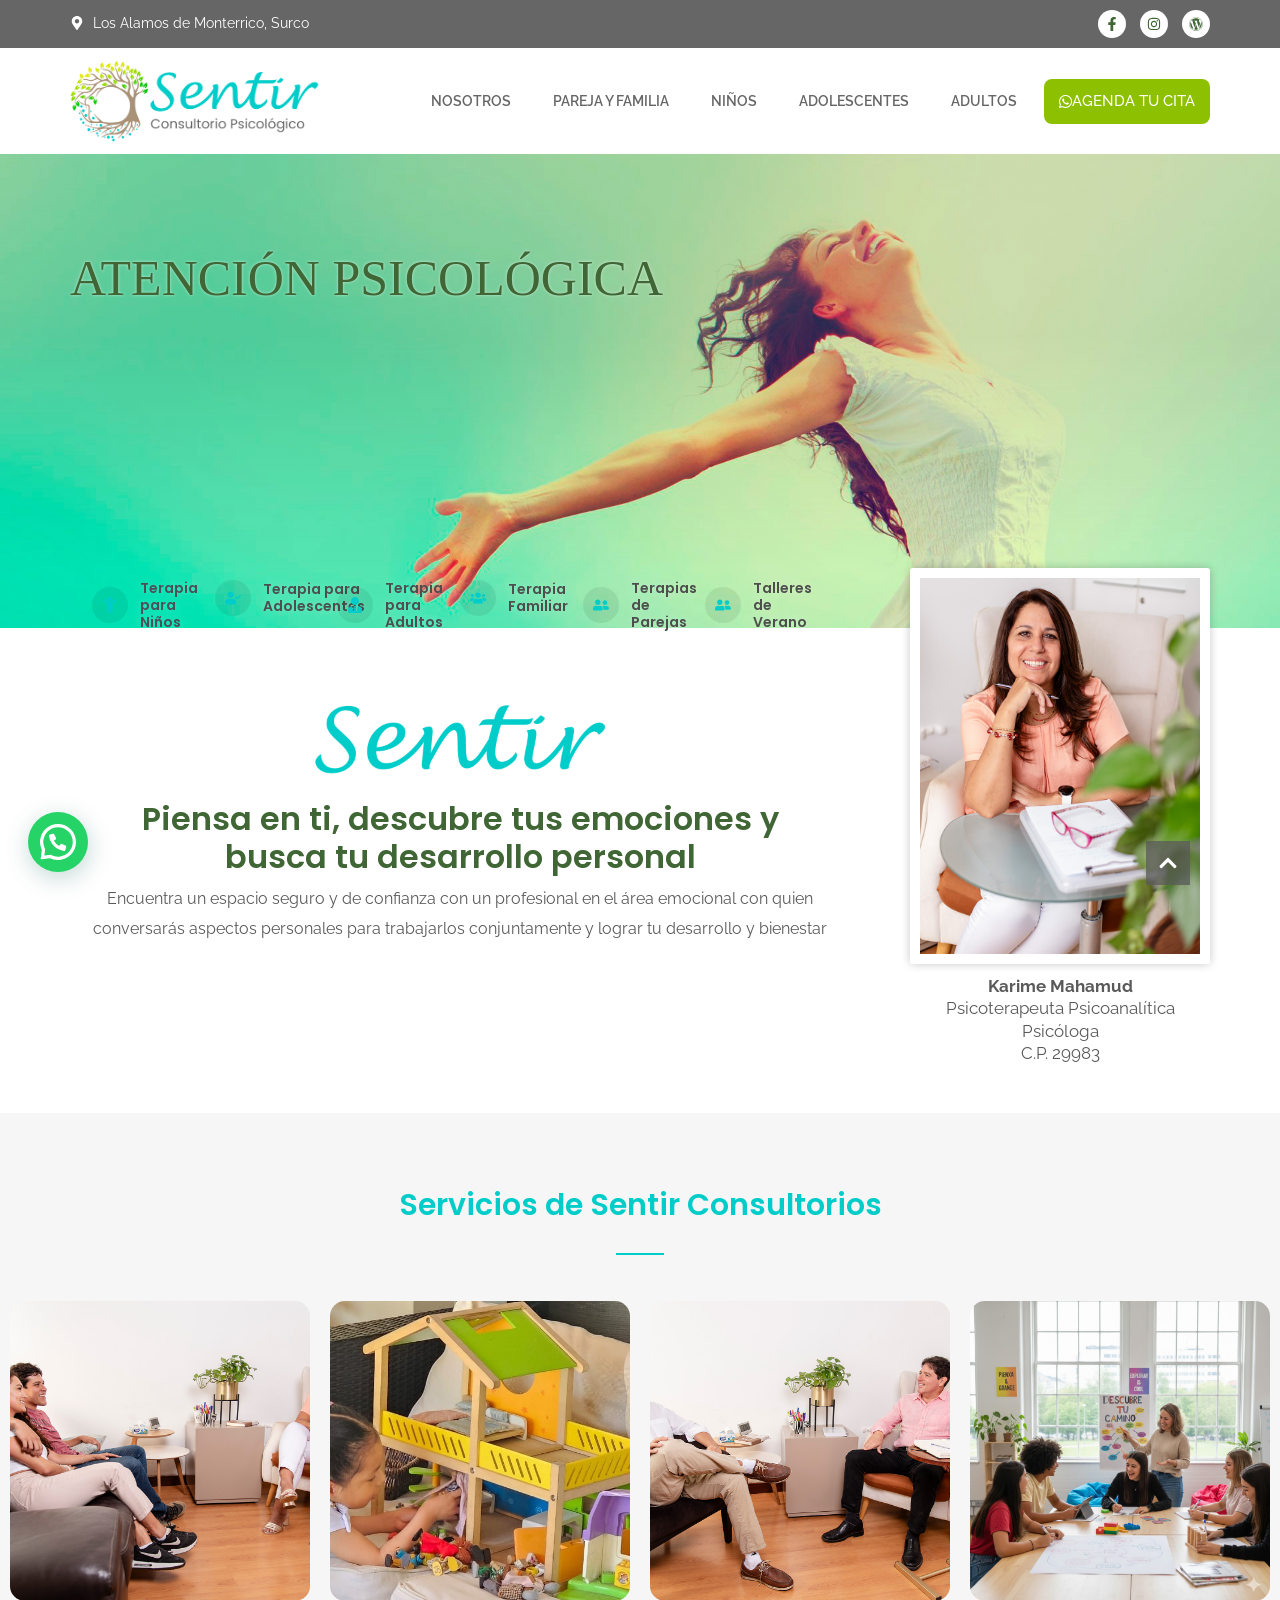
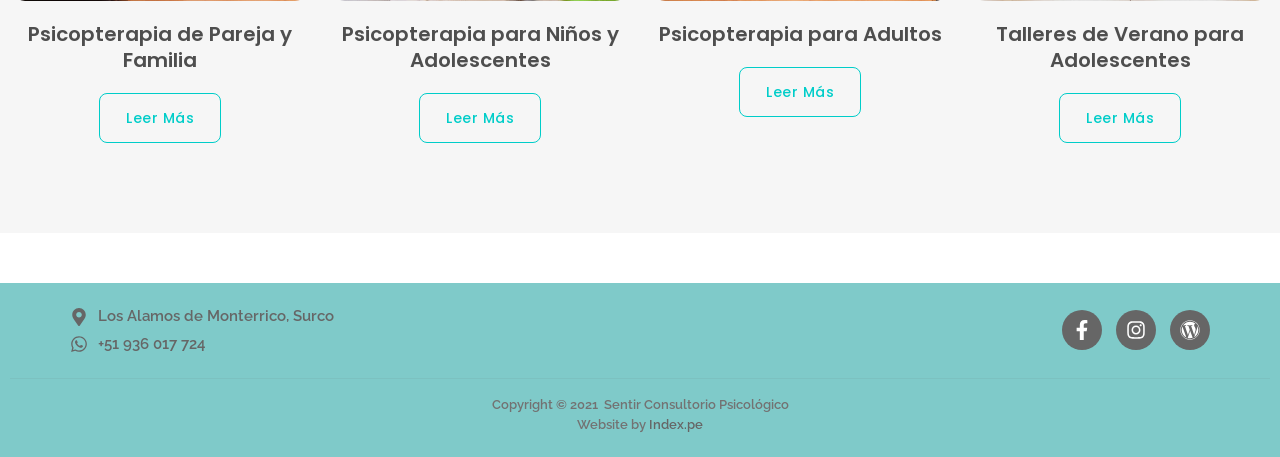
<file: index.html>
<!DOCTYPE html>
<html lang="es-PE">
<head>
<meta charset="UTF-8">
<meta name="viewport" content="width=device-width, initial-scale=1">
	 <link rel="profile" href="https://gmpg.org/xfn/11"> 
	 <meta name='robots' content='index, follow, max-image-preview:large, max-snippet:-1, max-video-preview:-1' />

<!-- Google Tag Manager for WordPress by gtm4wp.com -->
<script data-cfasync="false" data-pagespeed-no-defer>
	var gtm4wp_datalayer_name = "dataLayer";
	var dataLayer = dataLayer || [];
</script>
<!-- End Google Tag Manager for WordPress by gtm4wp.com -->
	<!-- This site is optimized with the Yoast SEO plugin v27.8 - https://yoast.com/product/yoast-seo-wordpress/ -->
	<title>Piensa en ti, descubre tus emociones y busca tu desarrollo personal | Sentir Consultorio Psicológico</title>
	<meta name="description" content="Encuentra un espacio seguro y de confianza con un profesional en el área emocional con quien conversarás aspectos personales para trabajarlos conjuntamente y lograr tu desarrollo y bienestar. Consultorio psicologico Lima." />
	<link rel="canonical" href="./index.html" />
	<meta property="og:locale" content="es_ES" />
	<meta property="og:type" content="website" />
	<meta property="og:title" content="Piensa en ti, descubre tus emociones y busca tu desarrollo personal | Sentir Consultorio Psicológico" />
	<meta property="og:description" content="Encuentra un espacio seguro y de confianza con un profesional en el área emocional con quien conversarás aspectos personales para trabajarlos conjuntamente y lograr tu desarrollo y bienestar. Consultorio psicologico Lima." />
	<meta property="og:url" content="./index.html" />
	<meta property="og:site_name" content="Sentir" />
	<meta property="article:publisher" content="https://www.facebook.com/sentir.pe/" />
	<meta property="article:modified_time" content="2026-08-14T23:34:31+00:00" />
	<meta property="og:image" content="./wp-content/uploads/logo-sentir.png" />
	<meta property="og:image:width" content="900" />
	<meta property="og:image:height" content="245" />
	<meta property="og:image:type" content="image/png" />
	<meta name="twitter:card" content="summary_large_image" />
	<script type="application/ld+json" class="yoast-schema-graph">{"@context":"https:\/\/schema.org","@graph":[{"@type":"WebPage","@id":".\/index.html","url":".\/index.html","name":"Piensa en ti, descubre tus emociones y busca tu desarrollo personal | Sentir Consultorio Psicológico","isPartOf":{"@id":".\/index.html#website"},"about":{"@id":".\/index.html#organization"},"primaryImageOfPage":{"@id":".\/index.html#primaryimage"},"image":{"@id":".\/index.html#primaryimage"},"thumbnailUrl":".\/wp-content\/uploads\/logo-sentir.png","datePublished":"2021-06-12T07:09:38+00:00","dateModified":"2026-08-14T23:34:31+00:00","description":"Encuentra un espacio seguro y de confianza con un profesional en el área emocional con quien conversarás aspectos personales para trabajarlos conjuntamente y lograr tu desarrollo y bienestar. Consultorio psicologico Lima.","breadcrumb":{"@id":".\/index.html#breadcrumb"},"inLanguage":"es-PE","potentialAction":[{"@type":"ReadAction","target":[".\/index.html"]}]},{"@type":"ImageObject","inLanguage":"es-PE","@id":".\/index.html#primaryimage","url":".\/wp-content\/uploads\/logo-sentir.png","contentUrl":".\/wp-content\/uploads\/logo-sentir.png","width":900,"height":245,"caption":"logo sentir"},{"@type":"BreadcrumbList","@id":".\/index.html#breadcrumb","itemListElement":[{"@type":"ListItem","position":1,"name":"Inicio"}]},{"@type":"WebSite","@id":".\/index.html#website","url":".\/index.html","name":"Sentir","description":"Consultorio Psicológico","publisher":{"@id":".\/index.html#organization"},"potentialAction":[{"@type":"SearchAction","target":{"@type":"EntryPoint","urlTemplate":".\/index.html?s={search_term_string}"},"query-input":{"@type":"PropertyValueSpecification","valueRequired":true,"valueName":"search_term_string"}}],"inLanguage":"es-PE"},{"@type":"Organization","@id":".\/index.html#organization","name":"Sentir Consultorio Psicologico","url":".\/index.html","logo":{"@type":"ImageObject","inLanguage":"es-PE","@id":".\/index.html#\/schema\/logo\/image\/","url":".\/wp-content\/uploads\/logo.png","contentUrl":".\/wp-content\/uploads\/logo.png","width":566,"height":195,"caption":"Sentir Consultorio Psicologico"},"image":{"@id":".\/index.html#\/schema\/logo\/image\/"},"sameAs":["https:\/\/www.facebook.com\/sentir.pe\/","https:\/\/www.instagram.com\/sentir.pe\/"]}]}</script>
	<!-- / Yoast SEO plugin. -->


<link rel='dns-prefetch' href='//www.googletagmanager.com' />
<link rel='dns-prefetch' href='//fonts.googleapis.com' />
<link rel='dns-prefetch' href='//use.fontawesome.com' />
<link rel="alternate" type="application/rss+xml" title="Sentir &raquo; Feed" href="./feed/index.html" />
<link rel="alternate" type="application/rss+xml" title="Sentir &raquo; Feed de los comentarios" href="./comments/feed/index.html" />
<link rel="alternate" title="oEmbed (JSON)" type="application/json+oembed" href="./wp-json/oembed/1.0/embed/index.html?url=https%3A%2F%2Fsentir.pe%2F" />
<link rel="alternate" title="oEmbed (XML)" type="text/xml+oembed" href="./wp-json/oembed/1.0/embed/index.html?url=https%3A%2F%2Fsentir.pe%2F&#038;format=xml" />
<style id="wp-img-auto-sizes-contain-inline-css">
img:is([sizes=auto i],[sizes^="auto," i]){contain-intrinsic-size:3000px 1500px}
/*# sourceURL=wp-img-auto-sizes-contain-inline-css */
</style>

<link rel='stylesheet' id='astra-theme-css-css' href='./wp-content/themes/astra/assets/css/minified/frontend.min.css?ver=4.7.1' media='all' />
<style id="astra-theme-css-inline-css">
.ast-no-sidebar .entry-content .alignfull {margin-left: calc( -50vw + 50%);margin-right: calc( -50vw + 50%);max-width: 100vw;width: 100vw;}.ast-no-sidebar .entry-content .alignwide {margin-left: calc(-41vw + 50%);margin-right: calc(-41vw + 50%);max-width: unset;width: unset;}.ast-no-sidebar .entry-content .alignfull .alignfull,.ast-no-sidebar .entry-content .alignfull .alignwide,.ast-no-sidebar .entry-content .alignwide .alignfull,.ast-no-sidebar .entry-content .alignwide .alignwide,.ast-no-sidebar .entry-content .wp-block-column .alignfull,.ast-no-sidebar .entry-content .wp-block-column .alignwide{width: 100%;margin-left: auto;margin-right: auto;}.wp-block-gallery,.blocks-gallery-grid {margin: 0;}.wp-block-separator {max-width: 100px;}.wp-block-separator.is-style-wide,.wp-block-separator.is-style-dots {max-width: none;}.entry-content .has-2-columns .wp-block-column:first-child {padding-right: 10px;}.entry-content .has-2-columns .wp-block-column:last-child {padding-left: 10px;}@media (max-width: 782px) {.entry-content .wp-block-columns .wp-block-column {flex-basis: 100%;}.entry-content .has-2-columns .wp-block-column:first-child {padding-right: 0;}.entry-content .has-2-columns .wp-block-column:last-child {padding-left: 0;}}body .entry-content .wp-block-latest-posts {margin-left: 0;}body .entry-content .wp-block-latest-posts li {list-style: none;}.ast-no-sidebar .ast-container .entry-content .wp-block-latest-posts {margin-left: 0;}.ast-header-break-point .entry-content .alignwide {margin-left: auto;margin-right: auto;}.entry-content .blocks-gallery-item img {margin-bottom: auto;}.wp-block-pullquote {border-top: 4px solid #555d66;border-bottom: 4px solid #555d66;color: #40464d;}:root{--ast-post-nav-space:0;--ast-container-default-xlg-padding:6.67em;--ast-container-default-lg-padding:5.67em;--ast-container-default-slg-padding:4.34em;--ast-container-default-md-padding:3.34em;--ast-container-default-sm-padding:6.67em;--ast-container-default-xs-padding:2.4em;--ast-container-default-xxs-padding:1.4em;--ast-code-block-background:#EEEEEE;--ast-comment-inputs-background:#FAFAFA;--ast-normal-container-width:1200px;--ast-narrow-container-width:750px;--ast-blog-title-font-weight:normal;--ast-blog-meta-weight:inherit;}html{font-size:106.25%;}a,.page-title{color:#00cdc9;}a:hover,a:focus{color:#39a4a1;}body,button,input,select,textarea,.ast-button,.ast-custom-button{font-family:'Raleway',sans-serif;font-weight:400;font-size:17px;font-size:1rem;}blockquote{color:#0f0f0f;}p,.entry-content p{margin-bottom:1em;}h1,.entry-content h1,h2,.entry-content h2,h3,.entry-content h3,h4,.entry-content h4,h5,.entry-content h5,h6,.entry-content h6,.site-title,.site-title a{font-family:'Poppins',sans-serif;font-weight:600;}.site-title{font-size:20px;font-size:1.1764705882353rem;display:none;}header .custom-logo-link img{max-width:195px;}.astra-logo-svg{width:195px;}.site-header .site-description{font-size:11px;font-size:0.64705882352941rem;display:none;}.entry-title{font-size:30px;font-size:1.7647058823529rem;}.archive .ast-article-post .ast-article-inner,.blog .ast-article-post .ast-article-inner,.archive .ast-article-post .ast-article-inner:hover,.blog .ast-article-post .ast-article-inner:hover{overflow:hidden;}h1,.entry-content h1{font-size:64px;font-size:3.7647058823529rem;font-family:'Poppins',sans-serif;line-height:1.4em;}h2,.entry-content h2{font-size:40px;font-size:2.3529411764706rem;font-family:'Poppins',sans-serif;line-height:1.3em;}h3,.entry-content h3{font-size:32px;font-size:1.8823529411765rem;font-family:'Poppins',sans-serif;line-height:1.3em;}h4,.entry-content h4{font-size:22px;font-size:1.2941176470588rem;line-height:1.2em;font-family:'Poppins',sans-serif;}h5,.entry-content h5{font-size:18px;font-size:1.0588235294118rem;line-height:1.2em;font-family:'Poppins',sans-serif;}h6,.entry-content h6{font-size:14px;font-size:0.82352941176471rem;line-height:1.25em;font-family:'Poppins',sans-serif;}::selection{background-color:#00cdc9;color:#000000;}body,h1,.entry-title a,.entry-content h1,h2,.entry-content h2,h3,.entry-content h3,h4,.entry-content h4,h5,.entry-content h5,h6,.entry-content h6{color:#5a5a5a;}.tagcloud a:hover,.tagcloud a:focus,.tagcloud a.current-item{color:#000000;border-color:#00cdc9;background-color:#00cdc9;}input:focus,input[type="text"]:focus,input[type="email"]:focus,input[type="url"]:focus,input[type="password"]:focus,input[type="reset"]:focus,input[type="search"]:focus,textarea:focus{border-color:#00cdc9;}input[type="radio"]:checked,input[type=reset],input[type="checkbox"]:checked,input[type="checkbox"]:hover:checked,input[type="checkbox"]:focus:checked,input[type=range]::-webkit-slider-thumb{border-color:#00cdc9;background-color:#00cdc9;box-shadow:none;}.site-footer a:hover + .post-count,.site-footer a:focus + .post-count{background:#00cdc9;border-color:#00cdc9;}.single .nav-links .nav-previous,.single .nav-links .nav-next{color:#00cdc9;}.entry-meta,.entry-meta *{line-height:1.45;color:#00cdc9;}.entry-meta a:not(.ast-button):hover,.entry-meta a:not(.ast-button):hover *,.entry-meta a:not(.ast-button):focus,.entry-meta a:not(.ast-button):focus *,.page-links > .page-link,.page-links .page-link:hover,.post-navigation a:hover{color:#39a4a1;}#cat option,.secondary .calendar_wrap thead a,.secondary .calendar_wrap thead a:visited{color:#00cdc9;}.secondary .calendar_wrap #today,.ast-progress-val span{background:#00cdc9;}.secondary a:hover + .post-count,.secondary a:focus + .post-count{background:#00cdc9;border-color:#00cdc9;}.calendar_wrap #today > a{color:#000000;}.page-links .page-link,.single .post-navigation a{color:#00cdc9;}.ast-header-break-point .main-header-bar .ast-button-wrap .menu-toggle{border-radius:100px;}.ast-search-menu-icon .search-form button.search-submit{padding:0 4px;}.ast-search-menu-icon form.search-form{padding-right:0;}.ast-search-menu-icon.slide-search input.search-field{width:0;}.ast-header-search .ast-search-menu-icon.ast-dropdown-active .search-form,.ast-header-search .ast-search-menu-icon.ast-dropdown-active .search-field:focus{transition:all 0.2s;}.search-form input.search-field:focus{outline:none;}.widget-title,.widget .wp-block-heading{font-size:24px;font-size:1.4117647058824rem;color:#5a5a5a;}.ast-search-menu-icon.slide-search a:focus-visible:focus-visible,.astra-search-icon:focus-visible,#close:focus-visible,a:focus-visible,.ast-menu-toggle:focus-visible,.site .skip-link:focus-visible,.wp-block-loginout input:focus-visible,.wp-block-search.wp-block-search__button-inside .wp-block-search__inside-wrapper,.ast-header-navigation-arrow:focus-visible,.woocommerce .wc-proceed-to-checkout > .checkout-button:focus-visible,.woocommerce .woocommerce-MyAccount-navigation ul li a:focus-visible,.ast-orders-table__row .ast-orders-table__cell:focus-visible,.woocommerce .woocommerce-order-details .order-again > .button:focus-visible,.woocommerce .woocommerce-message a.button.wc-forward:focus-visible,.woocommerce #minus_qty:focus-visible,.woocommerce #plus_qty:focus-visible,a#ast-apply-coupon:focus-visible,.woocommerce .woocommerce-info a:focus-visible,.woocommerce .astra-shop-summary-wrap a:focus-visible,.woocommerce a.wc-forward:focus-visible,#ast-apply-coupon:focus-visible,.woocommerce-js .woocommerce-mini-cart-item a.remove:focus-visible,#close:focus-visible,.button.search-submit:focus-visible,#search_submit:focus,.normal-search:focus-visible,.ast-header-account-wrap:focus-visible{outline-style:dotted;outline-color:inherit;outline-width:thin;}input:focus,input[type="text"]:focus,input[type="email"]:focus,input[type="url"]:focus,input[type="password"]:focus,input[type="reset"]:focus,input[type="search"]:focus,input[type="number"]:focus,textarea:focus,.wp-block-search__input:focus,[data-section="section-header-mobile-trigger"] .ast-button-wrap .ast-mobile-menu-trigger-minimal:focus,.ast-mobile-popup-drawer.active .menu-toggle-close:focus,.woocommerce-ordering select.orderby:focus,#ast-scroll-top:focus,#coupon_code:focus,.woocommerce-page #comment:focus,.woocommerce #reviews #respond input#submit:focus,.woocommerce a.add_to_cart_button:focus,.woocommerce .button.single_add_to_cart_button:focus,.woocommerce .woocommerce-cart-form button:focus,.woocommerce .woocommerce-cart-form__cart-item .quantity .qty:focus,.woocommerce .woocommerce-billing-fields .woocommerce-billing-fields__field-wrapper .woocommerce-input-wrapper > .input-text:focus,.woocommerce #order_comments:focus,.woocommerce #place_order:focus,.woocommerce .woocommerce-address-fields .woocommerce-address-fields__field-wrapper .woocommerce-input-wrapper > .input-text:focus,.woocommerce .woocommerce-MyAccount-content form button:focus,.woocommerce .woocommerce-MyAccount-content .woocommerce-EditAccountForm .woocommerce-form-row .woocommerce-Input.input-text:focus,.woocommerce .ast-woocommerce-container .woocommerce-pagination ul.page-numbers li a:focus,body #content .woocommerce form .form-row .select2-container--default .select2-selection--single:focus,#ast-coupon-code:focus,.woocommerce.woocommerce-js .quantity input[type=number]:focus,.woocommerce-js .woocommerce-mini-cart-item .quantity input[type=number]:focus,.woocommerce p#ast-coupon-trigger:focus{border-style:dotted;border-color:inherit;border-width:thin;}input{outline:none;}.ast-logo-title-inline .site-logo-img{padding-right:1em;}.site-logo-img img{ transition:all 0.2s linear;}body .ast-oembed-container *{position:absolute;top:0;width:100%;height:100%;left:0;}body .wp-block-embed-pocket-casts .ast-oembed-container *{position:unset;}.ast-single-post-featured-section + article {margin-top: 2em;}.site-content .ast-single-post-featured-section img {width: 100%;overflow: hidden;object-fit: cover;}.site > .ast-single-related-posts-container {margin-top: 0;}@media (min-width: 922px) {.ast-desktop .ast-container--narrow {max-width: var(--ast-narrow-container-width);margin: 0 auto;}}.ast-page-builder-template .hentry {margin: 0;}.ast-page-builder-template .site-content > .ast-container {max-width: 100%;padding: 0;}.ast-page-builder-template .site .site-content #primary {padding: 0;margin: 0;}.ast-page-builder-template .no-results {text-align: center;margin: 4em auto;}.ast-page-builder-template .ast-pagination {padding: 2em;}.ast-page-builder-template .entry-header.ast-no-title.ast-no-thumbnail {margin-top: 0;}.ast-page-builder-template .entry-header.ast-header-without-markup {margin-top: 0;margin-bottom: 0;}.ast-page-builder-template .entry-header.ast-no-title.ast-no-meta {margin-bottom: 0;}.ast-page-builder-template.single .post-navigation {padding-bottom: 2em;}.ast-page-builder-template.single-post .site-content > .ast-container {max-width: 100%;}.ast-page-builder-template .entry-header {margin-top: 4em;margin-left: auto;margin-right: auto;padding-left: 20px;padding-right: 20px;}.single.ast-page-builder-template .entry-header {padding-left: 20px;padding-right: 20px;}.ast-page-builder-template .ast-archive-description {margin: 4em auto 0;padding-left: 20px;padding-right: 20px;}.ast-page-builder-template.ast-no-sidebar .entry-content .alignwide {margin-left: 0;margin-right: 0;}@media (max-width:921.9px){#ast-desktop-header{display:none;}}@media (min-width:922px){#ast-mobile-header{display:none;}}.wp-block-buttons.aligncenter{justify-content:center;}@media (max-width:782px){.entry-content .wp-block-columns .wp-block-column{margin-left:0px;}}.wp-block-image.aligncenter{margin-left:auto;margin-right:auto;}.wp-block-table.aligncenter{margin-left:auto;margin-right:auto;}.wp-block-buttons .wp-block-button.is-style-outline .wp-block-button__link.wp-element-button,.ast-outline-button,.wp-block-uagb-buttons-child .uagb-buttons-repeater.ast-outline-button{border-color:#40bf4f;border-top-width:2px;border-right-width:2px;border-bottom-width:2px;border-left-width:2px;font-family:'Poppins',sans-serif;font-weight:500;font-size:14px;font-size:0.82352941176471rem;line-height:1em;border-top-left-radius:8px;border-top-right-radius:8px;border-bottom-right-radius:8px;border-bottom-left-radius:8px;}.wp-block-button.is-style-outline .wp-block-button__link:hover,.wp-block-buttons .wp-block-button.is-style-outline .wp-block-button__link:focus,.wp-block-buttons .wp-block-button.is-style-outline > .wp-block-button__link:not(.has-text-color):hover,.wp-block-buttons .wp-block-button.wp-block-button__link.is-style-outline:not(.has-text-color):hover,.ast-outline-button:hover,.ast-outline-button:focus,.wp-block-uagb-buttons-child .uagb-buttons-repeater.ast-outline-button:hover,.wp-block-uagb-buttons-child .uagb-buttons-repeater.ast-outline-button:focus{background-color:#07bf1d;}.wp-block-button .wp-block-button__link.wp-element-button.is-style-outline:not(.has-background),.wp-block-button.is-style-outline>.wp-block-button__link.wp-element-button:not(.has-background),.ast-outline-button{background-color:#40bf4f;}.entry-content[ast-blocks-layout] > figure{margin-bottom:1em;}@media (max-width:921px){.ast-separate-container #primary,.ast-separate-container #secondary{padding:1.5em 0;}#primary,#secondary{padding:1.5em 0;margin:0;}.ast-left-sidebar #content > .ast-container{display:flex;flex-direction:column-reverse;width:100%;}.ast-separate-container .ast-article-post,.ast-separate-container .ast-article-single{padding:1.5em 2.14em;}.ast-author-box img.avatar{margin:20px 0 0 0;}}@media (min-width:922px){.ast-separate-container.ast-right-sidebar #primary,.ast-separate-container.ast-left-sidebar #primary{border:0;}.search-no-results.ast-separate-container #primary{margin-bottom:4em;}}.elementor-button-wrapper .elementor-button{border-style:solid;text-decoration:none;border-top-width:0;border-right-width:0;border-left-width:0;border-bottom-width:0;}body .elementor-button.elementor-size-sm,body .elementor-button.elementor-size-xs,body .elementor-button.elementor-size-md,body .elementor-button.elementor-size-lg,body .elementor-button.elementor-size-xl,body .elementor-button{border-top-left-radius:8px;border-top-right-radius:8px;border-bottom-right-radius:8px;border-bottom-left-radius:8px;padding-top:17px;padding-right:26px;padding-bottom:17px;padding-left:26px;}.elementor-button-wrapper .elementor-button{border-color:#40bf4f;background-color:#40bf4f;}.elementor-button-wrapper .elementor-button:hover,.elementor-button-wrapper .elementor-button:focus{color:#ffffff;background-color:#07bf1d;border-color:#07bf1d;}.wp-block-button .wp-block-button__link ,.elementor-button-wrapper .elementor-button,.elementor-button-wrapper .elementor-button:visited{color:#ffffff;}.elementor-button-wrapper .elementor-button{font-family:'Poppins',sans-serif;font-weight:500;font-size:14px;font-size:0.82352941176471rem;line-height:1em;text-transform:capitalize;letter-spacing:0.5px;}body .elementor-button.elementor-size-sm,body .elementor-button.elementor-size-xs,body .elementor-button.elementor-size-md,body .elementor-button.elementor-size-lg,body .elementor-button.elementor-size-xl,body .elementor-button{font-size:14px;font-size:0.82352941176471rem;}.wp-block-button .wp-block-button__link:hover,.wp-block-button .wp-block-button__link:focus{color:#ffffff;background-color:#07bf1d;border-color:#07bf1d;}.elementor-widget-heading h1.elementor-heading-title{line-height:1.4em;}.elementor-widget-heading h2.elementor-heading-title{line-height:1.3em;}.elementor-widget-heading h3.elementor-heading-title{line-height:1.3em;}.elementor-widget-heading h4.elementor-heading-title{line-height:1.2em;}.elementor-widget-heading h5.elementor-heading-title{line-height:1.2em;}.elementor-widget-heading h6.elementor-heading-title{line-height:1.25em;}.wp-block-button .wp-block-button__link{border-top-width:0;border-right-width:0;border-left-width:0;border-bottom-width:0;border-color:#40bf4f;background-color:#40bf4f;color:#ffffff;font-family:'Poppins',sans-serif;font-weight:500;line-height:1em;text-transform:capitalize;letter-spacing:0.5px;font-size:14px;font-size:0.82352941176471rem;border-top-left-radius:8px;border-top-right-radius:8px;border-bottom-right-radius:8px;border-bottom-left-radius:8px;padding-top:17px;padding-right:26px;padding-bottom:17px;padding-left:26px;}.menu-toggle,button,.ast-button,.ast-custom-button,.button,input#submit,input[type="button"],input[type="submit"],input[type="reset"]{border-style:solid;border-top-width:0;border-right-width:0;border-left-width:0;border-bottom-width:0;color:#ffffff;border-color:#40bf4f;background-color:#40bf4f;padding-top:17px;padding-right:26px;padding-bottom:17px;padding-left:26px;font-family:'Poppins',sans-serif;font-weight:500;font-size:14px;font-size:0.82352941176471rem;line-height:1em;text-transform:capitalize;letter-spacing:0.5px;border-top-left-radius:8px;border-top-right-radius:8px;border-bottom-right-radius:8px;border-bottom-left-radius:8px;}button:focus,.menu-toggle:hover,button:hover,.ast-button:hover,.ast-custom-button:hover .button:hover,.ast-custom-button:hover ,input[type=reset]:hover,input[type=reset]:focus,input#submit:hover,input#submit:focus,input[type="button"]:hover,input[type="button"]:focus,input[type="submit"]:hover,input[type="submit"]:focus{color:#ffffff;background-color:#07bf1d;border-color:#07bf1d;}@media (max-width:921px){.ast-mobile-header-stack .main-header-bar .ast-search-menu-icon{display:inline-block;}.ast-header-break-point.ast-header-custom-item-outside .ast-mobile-header-stack .main-header-bar .ast-search-icon{margin:0;}.ast-comment-avatar-wrap img{max-width:2.5em;}.ast-comment-meta{padding:0 1.8888em 1.3333em;}.ast-separate-container .ast-comment-list li.depth-1{padding:1.5em 2.14em;}.ast-separate-container .comment-respond{padding:2em 2.14em;}}@media (min-width:544px){.ast-container{max-width:100%;}}@media (max-width:544px){.ast-separate-container .ast-article-post,.ast-separate-container .ast-article-single,.ast-separate-container .comments-title,.ast-separate-container .ast-archive-description{padding:1.5em 1em;}.ast-separate-container #content .ast-container{padding-left:0.54em;padding-right:0.54em;}.ast-separate-container .ast-comment-list .bypostauthor{padding:.5em;}.ast-search-menu-icon.ast-dropdown-active .search-field{width:170px;}}.ast-no-sidebar.ast-separate-container .entry-content .alignfull {margin-left: -6.67em;margin-right: -6.67em;width: auto;}@media (max-width: 1200px) {.ast-no-sidebar.ast-separate-container .entry-content .alignfull {margin-left: -2.4em;margin-right: -2.4em;}}@media (max-width: 768px) {.ast-no-sidebar.ast-separate-container .entry-content .alignfull {margin-left: -2.14em;margin-right: -2.14em;}}@media (max-width: 544px) {.ast-no-sidebar.ast-separate-container .entry-content .alignfull {margin-left: -1em;margin-right: -1em;}}.ast-no-sidebar.ast-separate-container .entry-content .alignwide {margin-left: -20px;margin-right: -20px;}.ast-no-sidebar.ast-separate-container .entry-content .wp-block-column .alignfull,.ast-no-sidebar.ast-separate-container .entry-content .wp-block-column .alignwide {margin-left: auto;margin-right: auto;width: 100%;}@media (max-width:921px){.site-title{font-size:18px;font-size:1.0588235294118rem;display:none;}.site-header .site-description{font-size:12px;font-size:0.70588235294118rem;display:none;}h1,.entry-content h1{font-size:48px;}h2,.entry-content h2{font-size:32px;}h3,.entry-content h3{font-size:24px;}h4,.entry-content h4{font-size:20px;font-size:1.1764705882353rem;}h5,.entry-content h5{font-size:16px;font-size:0.94117647058824rem;}h6,.entry-content h6{font-size:13px;font-size:0.76470588235294rem;}.astra-logo-svg{width:150px;}header .custom-logo-link img,.ast-header-break-point .site-logo-img .custom-mobile-logo-link img{max-width:150px;}}@media (max-width:544px){.site-title{font-size:16px;font-size:0.94117647058824rem;display:none;}.site-header .site-description{font-size:11px;font-size:0.64705882352941rem;display:none;}h1,.entry-content h1{font-size:40px;}h2,.entry-content h2{font-size:28px;}h3,.entry-content h3{font-size:24px;}h4,.entry-content h4{font-size:20px;font-size:1.1764705882353rem;}h5,.entry-content h5{font-size:16px;font-size:0.94117647058824rem;}h6,.entry-content h6{font-size:13px;font-size:0.76470588235294rem;}header .custom-logo-link img,.ast-header-break-point .site-branding img,.ast-header-break-point .custom-logo-link img{max-width:140px;}.astra-logo-svg{width:140px;}.ast-header-break-point .site-logo-img .custom-mobile-logo-link img{max-width:140px;}}@media (max-width:921px){html{font-size:96.9%;}}@media (max-width:544px){html{font-size:96.9%;}}@media (min-width:922px){.ast-container{max-width:1240px;}}@font-face {font-family: "Astra";src: url(./wp-content/themes/astra/assets/fonts/astra.woff) format("woff"),url(./wp-content/themes/astra/assets/fonts/astra.ttf) format("truetype"),url(./wp-content/themes/astra/assets/fonts/astra.svg#astra) format("svg");font-weight: normal;font-style: normal;font-display: fallback;}@media (min-width:922px){.blog .site-content > .ast-container,.archive .site-content > .ast-container,.search .site-content > .ast-container{max-width:1200px;}}@media (min-width:922px){.single-post .site-content > .ast-container{max-width:1200px;}}@media (min-width:922px){.main-header-menu .sub-menu .menu-item.ast-left-align-sub-menu:hover > .sub-menu,.main-header-menu .sub-menu .menu-item.ast-left-align-sub-menu.focus > .sub-menu{margin-left:-0px;}}.ast-theme-transparent-header [data-section="section-header-mobile-trigger"] .ast-button-wrap .ast-mobile-menu-trigger-outline{background:transparent;}.site .comments-area{padding-bottom:3em;}.astra-icon-down_arrow::after {content: "\e900";font-family: Astra;}.astra-icon-close::after {content: "\e5cd";font-family: Astra;}.astra-icon-drag_handle::after {content: "\e25d";font-family: Astra;}.astra-icon-format_align_justify::after {content: "\e235";font-family: Astra;}.astra-icon-menu::after {content: "\e5d2";font-family: Astra;}.astra-icon-reorder::after {content: "\e8fe";font-family: Astra;}.astra-icon-search::after {content: "\e8b6";font-family: Astra;}.astra-icon-zoom_in::after {content: "\e56b";font-family: Astra;}.astra-icon-check-circle::after {content: "\e901";font-family: Astra;}.astra-icon-shopping-cart::after {content: "\f07a";font-family: Astra;}.astra-icon-shopping-bag::after {content: "\f290";font-family: Astra;}.astra-icon-shopping-basket::after {content: "\f291";font-family: Astra;}.astra-icon-circle-o::after {content: "\e903";font-family: Astra;}.astra-icon-certificate::after {content: "\e902";font-family: Astra;}blockquote {padding: 1.2em;}:root .has-ast-global-color-0-color{color:var(--ast-global-color-0);}:root .has-ast-global-color-0-background-color{background-color:var(--ast-global-color-0);}:root .wp-block-button .has-ast-global-color-0-color{color:var(--ast-global-color-0);}:root .wp-block-button .has-ast-global-color-0-background-color{background-color:var(--ast-global-color-0);}:root .has-ast-global-color-1-color{color:var(--ast-global-color-1);}:root .has-ast-global-color-1-background-color{background-color:var(--ast-global-color-1);}:root .wp-block-button .has-ast-global-color-1-color{color:var(--ast-global-color-1);}:root .wp-block-button .has-ast-global-color-1-background-color{background-color:var(--ast-global-color-1);}:root .has-ast-global-color-2-color{color:var(--ast-global-color-2);}:root .has-ast-global-color-2-background-color{background-color:var(--ast-global-color-2);}:root .wp-block-button .has-ast-global-color-2-color{color:var(--ast-global-color-2);}:root .wp-block-button .has-ast-global-color-2-background-color{background-color:var(--ast-global-color-2);}:root .has-ast-global-color-3-color{color:var(--ast-global-color-3);}:root .has-ast-global-color-3-background-color{background-color:var(--ast-global-color-3);}:root .wp-block-button .has-ast-global-color-3-color{color:var(--ast-global-color-3);}:root .wp-block-button .has-ast-global-color-3-background-color{background-color:var(--ast-global-color-3);}:root .has-ast-global-color-4-color{color:var(--ast-global-color-4);}:root .has-ast-global-color-4-background-color{background-color:var(--ast-global-color-4);}:root .wp-block-button .has-ast-global-color-4-color{color:var(--ast-global-color-4);}:root .wp-block-button .has-ast-global-color-4-background-color{background-color:var(--ast-global-color-4);}:root .has-ast-global-color-5-color{color:var(--ast-global-color-5);}:root .has-ast-global-color-5-background-color{background-color:var(--ast-global-color-5);}:root .wp-block-button .has-ast-global-color-5-color{color:var(--ast-global-color-5);}:root .wp-block-button .has-ast-global-color-5-background-color{background-color:var(--ast-global-color-5);}:root .has-ast-global-color-6-color{color:var(--ast-global-color-6);}:root .has-ast-global-color-6-background-color{background-color:var(--ast-global-color-6);}:root .wp-block-button .has-ast-global-color-6-color{color:var(--ast-global-color-6);}:root .wp-block-button .has-ast-global-color-6-background-color{background-color:var(--ast-global-color-6);}:root .has-ast-global-color-7-color{color:var(--ast-global-color-7);}:root .has-ast-global-color-7-background-color{background-color:var(--ast-global-color-7);}:root .wp-block-button .has-ast-global-color-7-color{color:var(--ast-global-color-7);}:root .wp-block-button .has-ast-global-color-7-background-color{background-color:var(--ast-global-color-7);}:root .has-ast-global-color-8-color{color:var(--ast-global-color-8);}:root .has-ast-global-color-8-background-color{background-color:var(--ast-global-color-8);}:root .wp-block-button .has-ast-global-color-8-color{color:var(--ast-global-color-8);}:root .wp-block-button .has-ast-global-color-8-background-color{background-color:var(--ast-global-color-8);}:root{--ast-global-color-0:#0170B9;--ast-global-color-1:#3a3a3a;--ast-global-color-2:#3a3a3a;--ast-global-color-3:#4B4F58;--ast-global-color-4:#F5F5F5;--ast-global-color-5:#FFFFFF;--ast-global-color-6:#E5E5E5;--ast-global-color-7:#424242;--ast-global-color-8:#000000;}:root {--ast-border-color : #dddddd;}.ast-single-entry-banner {-js-display: flex;display: flex;flex-direction: column;justify-content: center;text-align: center;position: relative;background: #eeeeee;}.ast-single-entry-banner[data-banner-layout="layout-1"] {max-width: 1200px;background: inherit;padding: 20px 0;}.ast-single-entry-banner[data-banner-width-type="custom"] {margin: 0 auto;width: 100%;}.ast-single-entry-banner + .site-content .entry-header {margin-bottom: 0;}.site .ast-author-avatar {--ast-author-avatar-size: ;}a.ast-underline-text {text-decoration: underline;}.ast-container > .ast-terms-link {position: relative;display: block;}a.ast-button.ast-badge-tax {padding: 4px 8px;border-radius: 3px;font-size: inherit;}header.entry-header .entry-title{font-size:30px;font-size:1.7647058823529rem;}header.entry-header > *:not(:last-child){margin-bottom:10px;}.ast-archive-entry-banner {-js-display: flex;display: flex;flex-direction: column;justify-content: center;text-align: center;position: relative;background: #eeeeee;}.ast-archive-entry-banner[data-banner-width-type="custom"] {margin: 0 auto;width: 100%;}.ast-archive-entry-banner[data-banner-layout="layout-1"] {background: inherit;padding: 20px 0;text-align: left;}body.archive .ast-archive-description{max-width:1200px;width:100%;text-align:left;padding-top:3em;padding-right:3em;padding-bottom:3em;padding-left:3em;}body.archive .ast-archive-description .ast-archive-title,body.archive .ast-archive-description .ast-archive-title *{font-size:40px;font-size:2.3529411764706rem;}body.archive .ast-archive-description > *:not(:last-child){margin-bottom:10px;}@media (max-width:921px){body.archive .ast-archive-description{text-align:left;}}@media (max-width:544px){body.archive .ast-archive-description{text-align:left;}}@media (min-width:921px){.ast-theme-transparent-header #masthead{position:absolute;left:0;right:0;}.ast-theme-transparent-header .main-header-bar,.ast-theme-transparent-header.ast-header-break-point .main-header-bar{background:none;}body.elementor-editor-active.ast-theme-transparent-header #masthead,.fl-builder-edit .ast-theme-transparent-header #masthead,body.vc_editor.ast-theme-transparent-header #masthead,body.brz-ed.ast-theme-transparent-header #masthead{z-index:0;}.ast-header-break-point.ast-replace-site-logo-transparent.ast-theme-transparent-header .custom-mobile-logo-link{display:none;}.ast-header-break-point.ast-replace-site-logo-transparent.ast-theme-transparent-header .transparent-custom-logo{display:inline-block;}.ast-theme-transparent-header .ast-above-header,.ast-theme-transparent-header .ast-above-header.ast-above-header-bar{background-image:none;background-color:transparent;}.ast-theme-transparent-header .ast-below-header,.ast-theme-transparent-header .ast-below-header.ast-below-header-bar{background-image:none;background-color:transparent;}}.ast-theme-transparent-header .site-title a,.ast-theme-transparent-header .site-title a:focus,.ast-theme-transparent-header .site-title a:hover,.ast-theme-transparent-header .site-title a:visited{color:#1a1a1a;}.ast-theme-transparent-header .site-header .site-description{color:#1a1a1a;}.ast-theme-transparent-header .ast-builder-menu .main-header-menu .menu-item .sub-menu .menu-link,.ast-theme-transparent-header .main-header-menu .menu-item .sub-menu .menu-link{background-color:transparent;}@media (max-width:921px){.ast-theme-transparent-header #masthead{position:absolute;left:0;right:0;}.ast-theme-transparent-header .main-header-bar,.ast-theme-transparent-header.ast-header-break-point .main-header-bar{background:none;}body.elementor-editor-active.ast-theme-transparent-header #masthead,.fl-builder-edit .ast-theme-transparent-header #masthead,body.vc_editor.ast-theme-transparent-header #masthead,body.brz-ed.ast-theme-transparent-header #masthead{z-index:0;}.ast-header-break-point.ast-replace-site-logo-transparent.ast-theme-transparent-header .custom-mobile-logo-link{display:none;}.ast-header-break-point.ast-replace-site-logo-transparent.ast-theme-transparent-header .transparent-custom-logo{display:inline-block;}.ast-theme-transparent-header .ast-above-header,.ast-theme-transparent-header .ast-above-header.ast-above-header-bar{background-image:none;background-color:transparent;}.ast-theme-transparent-header .ast-below-header,.ast-theme-transparent-header .ast-below-header.ast-below-header-bar{background-image:none;background-color:transparent;}}.ast-theme-transparent-header #ast-desktop-header > .ast-main-header-wrap > .main-header-bar,.ast-theme-transparent-header.ast-header-break-point #ast-mobile-header > .ast-main-header-wrap > .main-header-bar{border-bottom-width:0;border-bottom-style:solid;}.ast-breadcrumbs .trail-browse,.ast-breadcrumbs .trail-items,.ast-breadcrumbs .trail-items li{display:inline-block;margin:0;padding:0;border:none;background:inherit;text-indent:0;text-decoration:none;}.ast-breadcrumbs .trail-browse{font-size:inherit;font-style:inherit;font-weight:inherit;color:inherit;}.ast-breadcrumbs .trail-items{list-style:none;}.trail-items li::after{padding:0 0.3em;content:"\00bb";}.trail-items li:last-of-type::after{display:none;}h1,.entry-content h1,h2,.entry-content h2,h3,.entry-content h3,h4,.entry-content h4,h5,.entry-content h5,h6,.entry-content h6{color:#39a4a1;}@media (max-width:921px){.ast-builder-grid-row-container.ast-builder-grid-row-tablet-3-firstrow .ast-builder-grid-row > *:first-child,.ast-builder-grid-row-container.ast-builder-grid-row-tablet-3-lastrow .ast-builder-grid-row > *:last-child{grid-column:1 / -1;}}@media (max-width:544px){.ast-builder-grid-row-container.ast-builder-grid-row-mobile-3-firstrow .ast-builder-grid-row > *:first-child,.ast-builder-grid-row-container.ast-builder-grid-row-mobile-3-lastrow .ast-builder-grid-row > *:last-child{grid-column:1 / -1;}}.ast-header-break-point .ast-has-mobile-header-logo .custom-logo-link,.ast-header-break-point .wp-block-site-logo .custom-logo-link,.ast-desktop .wp-block-site-logo .custom-mobile-logo-link {display: none;}.ast-header-break-point .ast-has-mobile-header-logo .custom-mobile-logo-link {display: inline-block;}.ast-header-break-point.ast-mobile-inherit-site-logo .ast-has-mobile-header-logo .custom-logo-link,.ast-header-break-point.ast-mobile-inherit-site-logo .ast-has-mobile-header-logo .astra-logo-svg {display: block;}.ast-builder-layout-element[data-section="title_tagline"]{display:flex;}@media (max-width:921px){.ast-header-break-point .ast-builder-layout-element[data-section="title_tagline"]{display:flex;}}@media (max-width:544px){.ast-header-break-point .ast-builder-layout-element[data-section="title_tagline"]{display:flex;}}[data-section*="section-hb-button-"] .menu-link{display:none;}.ast-header-button-1[data-section*="section-hb-button-"] .ast-builder-button-wrap .ast-custom-button{line-height:1em;}.ast-header-button-1 .ast-custom-button{color:#ffffff;background:#8dc100;}.ast-header-button-1 .ast-custom-button:hover{color:rgba(255,255,255,0.75);background:#8dc100;}@media (max-width:921px){.ast-header-button-1[data-section*="section-hb-button-"] .ast-builder-button-wrap .ast-custom-button{margin-top:10px;margin-bottom:20px;margin-left:20px;margin-right:20px;}}.ast-header-button-1[data-section="section-hb-button-1"]{display:flex;}@media (max-width:921px){.ast-header-break-point .ast-header-button-1[data-section="section-hb-button-1"]{display:flex;}}@media (max-width:544px){.ast-header-break-point .ast-header-button-1[data-section="section-hb-button-1"]{display:flex;}}.ast-builder-menu-1{font-family:inherit;font-weight:500;}.ast-builder-menu-1 .menu-item > .menu-link{color:#ffffff;}.ast-builder-menu-1 .menu-item > .ast-menu-toggle{color:#ffffff;}.ast-builder-menu-1 .menu-item:hover > .menu-link,.ast-builder-menu-1 .inline-on-mobile .menu-item:hover > .ast-menu-toggle{color:#00cdc9;}.ast-builder-menu-1 .menu-item:hover > .ast-menu-toggle{color:#00cdc9;}.ast-builder-menu-1 .menu-item.current-menu-item > .menu-link,.ast-builder-menu-1 .inline-on-mobile .menu-item.current-menu-item > .ast-menu-toggle,.ast-builder-menu-1 .current-menu-ancestor > .menu-link{color:#00cdc9;}.ast-builder-menu-1 .menu-item.current-menu-item > .ast-menu-toggle{color:#00cdc9;}.ast-builder-menu-1 .sub-menu,.ast-builder-menu-1 .inline-on-mobile .sub-menu{border-top-width:0;border-bottom-width:0;border-right-width:0;border-left-width:0;border-color:#eaeaea;border-style:solid;}.ast-builder-menu-1 .main-header-menu > .menu-item > .sub-menu,.ast-builder-menu-1 .main-header-menu > .menu-item > .astra-full-megamenu-wrapper{margin-top:0;}.ast-desktop .ast-builder-menu-1 .main-header-menu > .menu-item > .sub-menu:before,.ast-desktop .ast-builder-menu-1 .main-header-menu > .menu-item > .astra-full-megamenu-wrapper:before{height:calc( 0px + 5px );}.ast-builder-menu-1 .main-header-menu,.ast-builder-menu-1 .main-header-menu .sub-menu{background-color:;;background-image:none;;}.ast-desktop .ast-builder-menu-1 .menu-item .sub-menu .menu-link{border-style:none;}@media (max-width:921px){.ast-header-break-point .ast-builder-menu-1 .menu-item.menu-item-has-children > .ast-menu-toggle{top:0;}.ast-builder-menu-1 .inline-on-mobile .menu-item.menu-item-has-children > .ast-menu-toggle{right:-15px;}.ast-builder-menu-1 .menu-item-has-children > .menu-link:after{content:unset;}.ast-builder-menu-1 .main-header-menu > .menu-item > .sub-menu,.ast-builder-menu-1 .main-header-menu > .menu-item > .astra-full-megamenu-wrapper{margin-top:0;}}@media (max-width:544px){.ast-builder-menu-1 .main-header-menu .menu-item > .menu-link{color:#00cdc9;}.ast-builder-menu-1 .menu-item> .ast-menu-toggle{color:#00cdc9;}.ast-builder-menu-1 .menu-item:hover > .menu-link,.ast-builder-menu-1 .inline-on-mobile .menu-item:hover > .ast-menu-toggle{color:#00cdc9;}.ast-builder-menu-1 .menu-item:hover> .ast-menu-toggle{color:#00cdc9;}.ast-header-break-point .ast-builder-menu-1 .menu-item.menu-item-has-children > .ast-menu-toggle{top:0;}.ast-builder-menu-1 .main-header-menu > .menu-item > .sub-menu,.ast-builder-menu-1 .main-header-menu > .menu-item > .astra-full-megamenu-wrapper{margin-top:0;}}.ast-builder-menu-1{display:flex;}@media (max-width:921px){.ast-header-break-point .ast-builder-menu-1{display:flex;}}@media (max-width:544px){.ast-header-break-point .ast-builder-menu-1{display:flex;}}.ast-desktop .ast-menu-hover-style-underline > .menu-item > .menu-link:before,.ast-desktop .ast-menu-hover-style-overline > .menu-item > .menu-link:before {content: "";position: absolute;width: 100%;right: 50%;height: 1px;background-color: transparent;transform: scale(0,0) translate(-50%,0);transition: transform .3s ease-in-out,color .0s ease-in-out;}.ast-desktop .ast-menu-hover-style-underline > .menu-item:hover > .menu-link:before,.ast-desktop .ast-menu-hover-style-overline > .menu-item:hover > .menu-link:before {width: calc(100% - 1.2em);background-color: currentColor;transform: scale(1,1) translate(50%,0);}.ast-desktop .ast-menu-hover-style-underline > .menu-item > .menu-link:before {bottom: 0;}.ast-desktop .ast-menu-hover-style-overline > .menu-item > .menu-link:before {top: 0;}.ast-desktop .ast-menu-hover-style-zoom > .menu-item > .menu-link:hover {transition: all .3s ease;transform: scale(1.2);}.site-footer{background-color:#4e4e4e;;background-image:none;;}.elementor-widget-heading .elementor-heading-title{margin:0;}.elementor-page .ast-menu-toggle{color:unset !important;background:unset !important;}.elementor-post.elementor-grid-item.hentry{margin-bottom:0;}.woocommerce div.product .elementor-element.elementor-products-grid .related.products ul.products li.product,.elementor-element .elementor-wc-products .woocommerce[class*='columns-'] ul.products li.product{width:auto;margin:0;float:none;}body .elementor hr{background-color:#ccc;margin:0;}.ast-left-sidebar .elementor-section.elementor-section-stretched,.ast-right-sidebar .elementor-section.elementor-section-stretched{max-width:100%;left:0 !important;}.elementor-posts-container [CLASS*="ast-width-"]{width:100%;}.elementor-template-full-width .ast-container{display:block;}.elementor-screen-only,.screen-reader-text,.screen-reader-text span,.ui-helper-hidden-accessible{top:0 !important;}@media (max-width:544px){.elementor-element .elementor-wc-products .woocommerce[class*="columns-"] ul.products li.product{width:auto;margin:0;}.elementor-element .woocommerce .woocommerce-result-count{float:none;}}.ast-header-break-point .main-header-bar{border-bottom-width:0;}@media (min-width:922px){.main-header-bar{border-bottom-width:0;}}.ast-flex{-webkit-align-content:center;-ms-flex-line-pack:center;align-content:center;-webkit-box-align:center;-webkit-align-items:center;-moz-box-align:center;-ms-flex-align:center;align-items:center;}.main-header-bar{padding:1em 0;}.ast-site-identity{padding:0;}.header-main-layout-1 .ast-flex.main-header-container, .header-main-layout-3 .ast-flex.main-header-container{-webkit-align-content:center;-ms-flex-line-pack:center;align-content:center;-webkit-box-align:center;-webkit-align-items:center;-moz-box-align:center;-ms-flex-align:center;align-items:center;}.header-main-layout-1 .ast-flex.main-header-container, .header-main-layout-3 .ast-flex.main-header-container{-webkit-align-content:center;-ms-flex-line-pack:center;align-content:center;-webkit-box-align:center;-webkit-align-items:center;-moz-box-align:center;-ms-flex-align:center;align-items:center;}.main-header-menu .sub-menu .menu-item.menu-item-has-children > .menu-link:after{position:absolute;right:1em;top:50%;transform:translate(0,-50%) rotate(270deg);}.ast-header-break-point .main-header-bar .main-header-bar-navigation .page_item_has_children > .ast-menu-toggle::before, .ast-header-break-point .main-header-bar .main-header-bar-navigation .menu-item-has-children > .ast-menu-toggle::before, .ast-mobile-popup-drawer .main-header-bar-navigation .menu-item-has-children>.ast-menu-toggle::before, .ast-header-break-point .ast-mobile-header-wrap .main-header-bar-navigation .menu-item-has-children > .ast-menu-toggle::before{font-weight:bold;content:"\e900";font-family:Astra;text-decoration:inherit;display:inline-block;}.ast-header-break-point .main-navigation ul.sub-menu .menu-item .menu-link:before{content:"\e900";font-family:Astra;font-size:.65em;text-decoration:inherit;display:inline-block;transform:translate(0, -2px) rotateZ(270deg);margin-right:5px;}.widget_search .search-form:after{font-family:Astra;font-size:1.2em;font-weight:normal;content:"\e8b6";position:absolute;top:50%;right:15px;transform:translate(0, -50%);}.astra-search-icon::before{content:"\e8b6";font-family:Astra;font-style:normal;font-weight:normal;text-decoration:inherit;text-align:center;-webkit-font-smoothing:antialiased;-moz-osx-font-smoothing:grayscale;z-index:3;}.main-header-bar .main-header-bar-navigation .page_item_has_children > a:after, .main-header-bar .main-header-bar-navigation .menu-item-has-children > a:after, .menu-item-has-children .ast-header-navigation-arrow:after{content:"\e900";display:inline-block;font-family:Astra;font-size:.6rem;font-weight:bold;text-rendering:auto;-webkit-font-smoothing:antialiased;-moz-osx-font-smoothing:grayscale;margin-left:10px;line-height:normal;}.menu-item-has-children .sub-menu .ast-header-navigation-arrow:after{margin-left:0;}.ast-mobile-popup-drawer .main-header-bar-navigation .ast-submenu-expanded>.ast-menu-toggle::before{transform:rotateX(180deg);}.ast-header-break-point .main-header-bar-navigation .menu-item-has-children > .menu-link:after{display:none;}@media (min-width:922px){.ast-builder-menu .main-navigation > ul > li:last-child a{margin-right:0;}}.ast-separate-container .ast-article-inner{background-color:transparent;background-image:none;}.ast-separate-container .ast-article-post{background-color:var(--ast-global-color-5);;}@media (max-width:921px){.ast-separate-container .ast-article-post{background-color:var(--ast-global-color-5);;}}@media (max-width:544px){.ast-separate-container .ast-article-post{background-color:var(--ast-global-color-5);;}}.ast-separate-container .ast-article-single:not(.ast-related-post), .woocommerce.ast-separate-container .ast-woocommerce-container, .ast-separate-container .error-404, .ast-separate-container .no-results, .single.ast-separate-container  .ast-author-meta, .ast-separate-container .related-posts-title-wrapper,.ast-separate-container .comments-count-wrapper, .ast-box-layout.ast-plain-container .site-content,.ast-padded-layout.ast-plain-container .site-content, .ast-separate-container .ast-archive-description, .ast-separate-container .comments-area .comment-respond, .ast-separate-container .comments-area .ast-comment-list li, .ast-separate-container .comments-area .comments-title{background-color:var(--ast-global-color-5);;}@media (max-width:921px){.ast-separate-container .ast-article-single:not(.ast-related-post), .woocommerce.ast-separate-container .ast-woocommerce-container, .ast-separate-container .error-404, .ast-separate-container .no-results, .single.ast-separate-container  .ast-author-meta, .ast-separate-container .related-posts-title-wrapper,.ast-separate-container .comments-count-wrapper, .ast-box-layout.ast-plain-container .site-content,.ast-padded-layout.ast-plain-container .site-content, .ast-separate-container .ast-archive-description{background-color:var(--ast-global-color-5);;}}@media (max-width:544px){.ast-separate-container .ast-article-single:not(.ast-related-post), .woocommerce.ast-separate-container .ast-woocommerce-container, .ast-separate-container .error-404, .ast-separate-container .no-results, .single.ast-separate-container  .ast-author-meta, .ast-separate-container .related-posts-title-wrapper,.ast-separate-container .comments-count-wrapper, .ast-box-layout.ast-plain-container .site-content,.ast-padded-layout.ast-plain-container .site-content, .ast-separate-container .ast-archive-description{background-color:var(--ast-global-color-5);;}}.ast-separate-container.ast-two-container #secondary .widget{background-color:var(--ast-global-color-5);;}@media (max-width:921px){.ast-separate-container.ast-two-container #secondary .widget{background-color:var(--ast-global-color-5);;}}@media (max-width:544px){.ast-separate-container.ast-two-container #secondary .widget{background-color:var(--ast-global-color-5);;}}.ast-mobile-header-content > *,.ast-desktop-header-content > * {padding: 10px 0;height: auto;}.ast-mobile-header-content > *:first-child,.ast-desktop-header-content > *:first-child {padding-top: 10px;}.ast-mobile-header-content > .ast-builder-menu,.ast-desktop-header-content > .ast-builder-menu {padding-top: 0;}.ast-mobile-header-content > *:last-child,.ast-desktop-header-content > *:last-child {padding-bottom: 0;}.ast-mobile-header-content .ast-search-menu-icon.ast-inline-search label,.ast-desktop-header-content .ast-search-menu-icon.ast-inline-search label {width: 100%;}.ast-desktop-header-content .main-header-bar-navigation .ast-submenu-expanded > .ast-menu-toggle::before {transform: rotateX(180deg);}#ast-desktop-header .ast-desktop-header-content,.ast-mobile-header-content .ast-search-icon,.ast-desktop-header-content .ast-search-icon,.ast-mobile-header-wrap .ast-mobile-header-content,.ast-main-header-nav-open.ast-popup-nav-open .ast-mobile-header-wrap .ast-mobile-header-content,.ast-main-header-nav-open.ast-popup-nav-open .ast-desktop-header-content {display: none;}.ast-main-header-nav-open.ast-header-break-point #ast-desktop-header .ast-desktop-header-content,.ast-main-header-nav-open.ast-header-break-point .ast-mobile-header-wrap .ast-mobile-header-content {display: block;}.ast-desktop .ast-desktop-header-content .astra-menu-animation-slide-up > .menu-item > .sub-menu,.ast-desktop .ast-desktop-header-content .astra-menu-animation-slide-up > .menu-item .menu-item > .sub-menu,.ast-desktop .ast-desktop-header-content .astra-menu-animation-slide-down > .menu-item > .sub-menu,.ast-desktop .ast-desktop-header-content .astra-menu-animation-slide-down > .menu-item .menu-item > .sub-menu,.ast-desktop .ast-desktop-header-content .astra-menu-animation-fade > .menu-item > .sub-menu,.ast-desktop .ast-desktop-header-content .astra-menu-animation-fade > .menu-item .menu-item > .sub-menu {opacity: 1;visibility: visible;}.ast-hfb-header.ast-default-menu-enable.ast-header-break-point .ast-mobile-header-wrap .ast-mobile-header-content .main-header-bar-navigation {width: unset;margin: unset;}.ast-mobile-header-content.content-align-flex-end .main-header-bar-navigation .menu-item-has-children > .ast-menu-toggle,.ast-desktop-header-content.content-align-flex-end .main-header-bar-navigation .menu-item-has-children > .ast-menu-toggle {left: calc( 20px - 0.907em);right: auto;}.ast-mobile-header-content .ast-search-menu-icon,.ast-mobile-header-content .ast-search-menu-icon.slide-search,.ast-desktop-header-content .ast-search-menu-icon,.ast-desktop-header-content .ast-search-menu-icon.slide-search {width: 100%;position: relative;display: block;right: auto;transform: none;}.ast-mobile-header-content .ast-search-menu-icon.slide-search .search-form,.ast-mobile-header-content .ast-search-menu-icon .search-form,.ast-desktop-header-content .ast-search-menu-icon.slide-search .search-form,.ast-desktop-header-content .ast-search-menu-icon .search-form {right: 0;visibility: visible;opacity: 1;position: relative;top: auto;transform: none;padding: 0;display: block;overflow: hidden;}.ast-mobile-header-content .ast-search-menu-icon.ast-inline-search .search-field,.ast-mobile-header-content .ast-search-menu-icon .search-field,.ast-desktop-header-content .ast-search-menu-icon.ast-inline-search .search-field,.ast-desktop-header-content .ast-search-menu-icon .search-field {width: 100%;padding-right: 5.5em;}.ast-mobile-header-content .ast-search-menu-icon .search-submit,.ast-desktop-header-content .ast-search-menu-icon .search-submit {display: block;position: absolute;height: 100%;top: 0;right: 0;padding: 0 1em;border-radius: 0;}.ast-hfb-header.ast-default-menu-enable.ast-header-break-point .ast-mobile-header-wrap .ast-mobile-header-content .main-header-bar-navigation ul .sub-menu .menu-link {padding-left: 30px;}.ast-hfb-header.ast-default-menu-enable.ast-header-break-point .ast-mobile-header-wrap .ast-mobile-header-content .main-header-bar-navigation .sub-menu .menu-item .menu-item .menu-link {padding-left: 40px;}.ast-mobile-popup-drawer.active .ast-mobile-popup-inner{background-color:#f9f9f9;;}.ast-mobile-header-wrap .ast-mobile-header-content, .ast-desktop-header-content{background-color:#f9f9f9;;}.ast-mobile-popup-content > *, .ast-mobile-header-content > *, .ast-desktop-popup-content > *, .ast-desktop-header-content > *{padding-top:0;padding-bottom:0;}.content-align-flex-start .ast-builder-layout-element{justify-content:flex-start;}.content-align-flex-start .main-header-menu{text-align:left;}.ast-mobile-popup-drawer.active .menu-toggle-close{color:#3a3a3a;}.ast-mobile-header-wrap .ast-primary-header-bar,.ast-primary-header-bar .site-primary-header-wrap{min-height:70px;}.ast-desktop .ast-primary-header-bar .main-header-menu > .menu-item{line-height:70px;}.ast-header-break-point #masthead .ast-mobile-header-wrap .ast-primary-header-bar,.ast-header-break-point #masthead .ast-mobile-header-wrap .ast-below-header-bar,.ast-header-break-point #masthead .ast-mobile-header-wrap .ast-above-header-bar{padding-left:20px;padding-right:20px;}.ast-header-break-point .ast-primary-header-bar{border-bottom-width:0;border-bottom-color:#ffffff;border-bottom-style:solid;}@media (min-width:922px){.ast-primary-header-bar{border-bottom-width:0;border-bottom-color:#ffffff;border-bottom-style:solid;}}.ast-primary-header-bar{background-color:#ffffff;;background-image:none;;}.ast-primary-header-bar{display:block;}@media (max-width:921px){.ast-header-break-point .ast-primary-header-bar{display:grid;}}@media (max-width:544px){.ast-header-break-point .ast-primary-header-bar{display:grid;}}[data-section="section-header-mobile-trigger"] .ast-button-wrap .ast-mobile-menu-trigger-outline{background:transparent;color:#00cdc9;border-top-width:1px;border-bottom-width:1px;border-right-width:1px;border-left-width:1px;border-style:solid;border-color:#00cdc9;border-top-left-radius:3px;border-top-right-radius:3px;border-bottom-right-radius:3px;border-bottom-left-radius:3px;}[data-section="section-header-mobile-trigger"] .ast-button-wrap .mobile-menu-toggle-icon .ast-mobile-svg{width:20px;height:20px;fill:#00cdc9;}[data-section="section-header-mobile-trigger"] .ast-button-wrap .mobile-menu-wrap .mobile-menu{color:#00cdc9;}:root{--e-global-color-astglobalcolor0:#0170B9;--e-global-color-astglobalcolor1:#3a3a3a;--e-global-color-astglobalcolor2:#3a3a3a;--e-global-color-astglobalcolor3:#4B4F58;--e-global-color-astglobalcolor4:#F5F5F5;--e-global-color-astglobalcolor5:#FFFFFF;--e-global-color-astglobalcolor6:#E5E5E5;--e-global-color-astglobalcolor7:#424242;--e-global-color-astglobalcolor8:#000000;}
/*# sourceURL=astra-theme-css-inline-css */
</style>
<link rel='stylesheet' id='astra-google-fonts-css' href='https://fonts.googleapis.com/css?family=Raleway:400%2C|Poppins:600%2C500&#038;display=fallback&#038;ver=4.7.1' media='all' />
<link rel='stylesheet' id='hfe-widgets-style-css' href='./wp-content/plugins/header-footer-elementor/inc/widgets-css/frontend.css?ver=2.8.8' media='all' />
<style id="wp-emoji-styles-inline-css">

	img.wp-smiley, img.emoji {
		display: inline !important;
		border: none !important;
		box-shadow: none !important;
		height: 1em !important;
		width: 1em !important;
		margin: 0 0.07em !important;
		vertical-align: -0.1em !important;
		background: none !important;
		padding: 0 !important;
	}
/*# sourceURL=wp-emoji-styles-inline-css */
</style>
<style id="joinchat-button-style-inline-css">
.wp-block-joinchat-button{align-items:center;display:flex;flex-flow:row nowrap}.wp-block-joinchat-button.is-vertical{flex-direction:column}.wp-block-joinchat-button.is-vertical.is-content-justification-left{align-items:flex-start}.wp-block-joinchat-button.is-vertical.is-content-justification-center{align-items:center}.wp-block-joinchat-button.is-vertical.is-content-justification-right{align-items:flex-end}.wp-block-joinchat-button:not(.is-vertical).is-content-justification-left{justify-content:flex-start}.wp-block-joinchat-button:not(.is-vertical).is-content-justification-center{justify-content:center}.wp-block-joinchat-button:not(.is-vertical).is-content-justification-right{justify-content:flex-end}.wp-block-joinchat-button:not(.is-vertical).is-content-justification-space-between{justify-content:space-between}.wp-block-joinchat-button figure{align-items:center;display:flex;flex-direction:column;flex-shrink:0;margin:0;padding:0}.wp-block-joinchat-button figcaption{font:normal normal 400 .6em/2em var(--wp--preset--font-family--system-font,sans-serif);margin:0;padding:0}.wp-block-joinchat-button .joinchat-button__qr{background-color:#fff;box-sizing:content-box;display:block;height:200px;overflow:hidden;padding:10px;width:200px}.wp-block-joinchat-button .joinchat-button__qr canvas,.wp-block-joinchat-button .joinchat-button__qr img{display:block;margin:auto}.wp-block-joinchat-button .wp-block-buttons{flex:1 1 auto;margin:0;max-width:100%;min-width:0;width:100%}.wp-block-joinchat-button .wp-block-button.wp-block-button__width-25{min-width:25%;width:calc(25% - var(--wp--style--block-gap, .5em)*.75)}.wp-block-joinchat-button .wp-block-button.wp-block-button__width-50{min-width:50%;width:calc(50% - var(--wp--style--block-gap, .5em)*.5)}.wp-block-joinchat-button .wp-block-button.wp-block-button__width-75{min-width:75%;width:calc(75% - var(--wp--style--block-gap, .5em)*.25)}.wp-block-joinchat-button .wp-block-button.wp-block-button__width-100{min-width:100%;width:100%}.wp-block-joinchat-button .joinchat-button__link,.wp-block-joinchat-button .wp-block-button__link{align-items:center;display:inline-flex;flex-flow:row nowrap;justify-content:center;width:100%}.wp-block-joinchat-button .joinchat-button__link:before,.wp-block-joinchat-button .wp-block-button__link:before{background:transparent var(--joinchat-ico) no-repeat center;background-size:100%;content:"";display:block;height:1.5em;margin:-.75em .75em -.75em 0;width:1.5em}.wp-block-joinchat-button .joinchat-button__link{width:auto}.wp-block-joinchat-button:has(.joinchat-button__link){border:none!important;display:flex;flex-direction:column}@media (orientation:landscape)and (height >= 481px),(orientation:portrait)and (width >= 481px){.wp-block-joinchat-button.joinchat-button--qr-only .wp-block-buttons{display:none}}@media (orientation:landscape)and (height <= 480px),(width <= 480px){.wp-block-joinchat-button figure{display:none}}

/*# sourceURL=./wp-content/plugins/creame-whatsapp-me/gutenberg/build/style-index.css */
</style>
<style id="global-styles-inline-css">
:root{--wp--preset--aspect-ratio--square: 1;--wp--preset--aspect-ratio--4-3: 4/3;--wp--preset--aspect-ratio--3-4: 3/4;--wp--preset--aspect-ratio--3-2: 3/2;--wp--preset--aspect-ratio--2-3: 2/3;--wp--preset--aspect-ratio--16-9: 16/9;--wp--preset--aspect-ratio--9-16: 9/16;--wp--preset--color--black: #000000;--wp--preset--color--cyan-bluish-gray: #abb8c3;--wp--preset--color--white: #ffffff;--wp--preset--color--pale-pink: #f78da7;--wp--preset--color--vivid-red: #cf2e2e;--wp--preset--color--luminous-vivid-orange: #ff6900;--wp--preset--color--luminous-vivid-amber: #fcb900;--wp--preset--color--light-green-cyan: #7bdcb5;--wp--preset--color--vivid-green-cyan: #00d084;--wp--preset--color--pale-cyan-blue: #8ed1fc;--wp--preset--color--vivid-cyan-blue: #0693e3;--wp--preset--color--vivid-purple: #9b51e0;--wp--preset--color--ast-global-color-0: var(--ast-global-color-0);--wp--preset--color--ast-global-color-1: var(--ast-global-color-1);--wp--preset--color--ast-global-color-2: var(--ast-global-color-2);--wp--preset--color--ast-global-color-3: var(--ast-global-color-3);--wp--preset--color--ast-global-color-4: var(--ast-global-color-4);--wp--preset--color--ast-global-color-5: var(--ast-global-color-5);--wp--preset--color--ast-global-color-6: var(--ast-global-color-6);--wp--preset--color--ast-global-color-7: var(--ast-global-color-7);--wp--preset--color--ast-global-color-8: var(--ast-global-color-8);--wp--preset--gradient--vivid-cyan-blue-to-vivid-purple: linear-gradient(135deg,rgb(6,147,227) 0%,rgb(155,81,224) 100%);--wp--preset--gradient--light-green-cyan-to-vivid-green-cyan: linear-gradient(135deg,rgb(122,220,180) 0%,rgb(0,208,130) 100%);--wp--preset--gradient--luminous-vivid-amber-to-luminous-vivid-orange: linear-gradient(135deg,rgb(252,185,0) 0%,rgb(255,105,0) 100%);--wp--preset--gradient--luminous-vivid-orange-to-vivid-red: linear-gradient(135deg,rgb(255,105,0) 0%,rgb(207,46,46) 100%);--wp--preset--gradient--very-light-gray-to-cyan-bluish-gray: linear-gradient(135deg,rgb(238,238,238) 0%,rgb(169,184,195) 100%);--wp--preset--gradient--cool-to-warm-spectrum: linear-gradient(135deg,rgb(74,234,220) 0%,rgb(151,120,209) 20%,rgb(207,42,186) 40%,rgb(238,44,130) 60%,rgb(251,105,98) 80%,rgb(254,248,76) 100%);--wp--preset--gradient--blush-light-purple: linear-gradient(135deg,rgb(255,206,236) 0%,rgb(152,150,240) 100%);--wp--preset--gradient--blush-bordeaux: linear-gradient(135deg,rgb(254,205,165) 0%,rgb(254,45,45) 50%,rgb(107,0,62) 100%);--wp--preset--gradient--luminous-dusk: linear-gradient(135deg,rgb(255,203,112) 0%,rgb(199,81,192) 50%,rgb(65,88,208) 100%);--wp--preset--gradient--pale-ocean: linear-gradient(135deg,rgb(255,245,203) 0%,rgb(182,227,212) 50%,rgb(51,167,181) 100%);--wp--preset--gradient--electric-grass: linear-gradient(135deg,rgb(202,248,128) 0%,rgb(113,206,126) 100%);--wp--preset--gradient--midnight: linear-gradient(135deg,rgb(2,3,129) 0%,rgb(40,116,252) 100%);--wp--preset--font-size--small: 13px;--wp--preset--font-size--medium: 20px;--wp--preset--font-size--large: 36px;--wp--preset--font-size--x-large: 42px;--wp--preset--spacing--20: 0.44rem;--wp--preset--spacing--30: 0.67rem;--wp--preset--spacing--40: 1rem;--wp--preset--spacing--50: 1.5rem;--wp--preset--spacing--60: 2.25rem;--wp--preset--spacing--70: 3.38rem;--wp--preset--spacing--80: 5.06rem;--wp--preset--shadow--natural: 6px 6px 9px rgba(0, 0, 0, 0.2);--wp--preset--shadow--deep: 12px 12px 50px rgba(0, 0, 0, 0.4);--wp--preset--shadow--sharp: 6px 6px 0px rgba(0, 0, 0, 0.2);--wp--preset--shadow--outlined: 6px 6px 0px -3px rgb(255, 255, 255), 6px 6px rgb(0, 0, 0);--wp--preset--shadow--crisp: 6px 6px 0px rgb(0, 0, 0);}.wp-block-button{--wp--preset--dimension--25: 25%;--wp--preset--dimension--50: 50%;--wp--preset--dimension--75: 75%;--wp--preset--dimension--100: 100%;}:root { --wp--style--global--content-size: var(--wp--custom--ast-content-width-size);--wp--style--global--wide-size: var(--wp--custom--ast-wide-width-size); }:where(body) { margin: 0; }.wp-site-blocks > .alignleft { float: left; margin-right: 2em; }.wp-site-blocks > .alignright { float: right; margin-left: 2em; }.wp-site-blocks > .aligncenter { justify-content: center; margin-left: auto; margin-right: auto; }:where(.wp-site-blocks) > * { margin-block-start: 24px; margin-block-end: 0; }:where(.wp-site-blocks) > :first-child { margin-block-start: 0; }:where(.wp-site-blocks) > :last-child { margin-block-end: 0; }:root { --wp--style--block-gap: 24px; }:root :where(.is-layout-flow) > :first-child{margin-block-start: 0;}:root :where(.is-layout-flow) > :last-child{margin-block-end: 0;}:root :where(.is-layout-flow) > *{margin-block-start: 24px;margin-block-end: 0;}:root :where(.is-layout-constrained) > :first-child{margin-block-start: 0;}:root :where(.is-layout-constrained) > :last-child{margin-block-end: 0;}:root :where(.is-layout-constrained) > *{margin-block-start: 24px;margin-block-end: 0;}:root :where(.is-layout-flex){gap: 24px;}:root :where(.is-layout-grid){gap: 24px;}.is-layout-flow > .alignleft{float: left;margin-inline-start: 0;margin-inline-end: 2em;}.is-layout-flow > .alignright{float: right;margin-inline-start: 2em;margin-inline-end: 0;}.is-layout-flow > .aligncenter{margin-left: auto !important;margin-right: auto !important;}.is-layout-constrained > .alignleft{float: left;margin-inline-start: 0;margin-inline-end: 2em;}.is-layout-constrained > .alignright{float: right;margin-inline-start: 2em;margin-inline-end: 0;}.is-layout-constrained > .aligncenter{margin-left: auto !important;margin-right: auto !important;}.is-layout-constrained > :where(:not(.alignleft):not(.alignright):not(.alignfull)){max-width: var(--wp--style--global--content-size);margin-left: auto !important;margin-right: auto !important;}.is-layout-constrained > .alignwide{max-width: var(--wp--style--global--wide-size);}body .is-layout-flex{display: flex;}.is-layout-flex{flex-wrap: wrap;align-items: center;}.is-layout-flex > :is(*, div){margin: 0;}body .is-layout-grid{display: grid;}.is-layout-grid > :is(*, div){margin: 0;}body{padding-top: 0px;padding-right: 0px;padding-bottom: 0px;padding-left: 0px;}a:where(:not(.wp-element-button)){text-decoration: none;}:root :where(.wp-element-button, .wp-block-button__link){background-color: #32373c;border-width: 0;color: #fff;font-family: inherit;font-size: inherit;font-style: inherit;font-weight: inherit;letter-spacing: inherit;line-height: inherit;padding-top: calc(0.667em + 2px);padding-right: calc(1.333em + 2px);padding-bottom: calc(0.667em + 2px);padding-left: calc(1.333em + 2px);text-decoration: none;text-transform: inherit;}.has-black-color{color: var(--wp--preset--color--black) !important;}.has-cyan-bluish-gray-color{color: var(--wp--preset--color--cyan-bluish-gray) !important;}.has-white-color{color: var(--wp--preset--color--white) !important;}.has-pale-pink-color{color: var(--wp--preset--color--pale-pink) !important;}.has-vivid-red-color{color: var(--wp--preset--color--vivid-red) !important;}.has-luminous-vivid-orange-color{color: var(--wp--preset--color--luminous-vivid-orange) !important;}.has-luminous-vivid-amber-color{color: var(--wp--preset--color--luminous-vivid-amber) !important;}.has-light-green-cyan-color{color: var(--wp--preset--color--light-green-cyan) !important;}.has-vivid-green-cyan-color{color: var(--wp--preset--color--vivid-green-cyan) !important;}.has-pale-cyan-blue-color{color: var(--wp--preset--color--pale-cyan-blue) !important;}.has-vivid-cyan-blue-color{color: var(--wp--preset--color--vivid-cyan-blue) !important;}.has-vivid-purple-color{color: var(--wp--preset--color--vivid-purple) !important;}.has-ast-global-color-0-color{color: var(--wp--preset--color--ast-global-color-0) !important;}.has-ast-global-color-1-color{color: var(--wp--preset--color--ast-global-color-1) !important;}.has-ast-global-color-2-color{color: var(--wp--preset--color--ast-global-color-2) !important;}.has-ast-global-color-3-color{color: var(--wp--preset--color--ast-global-color-3) !important;}.has-ast-global-color-4-color{color: var(--wp--preset--color--ast-global-color-4) !important;}.has-ast-global-color-5-color{color: var(--wp--preset--color--ast-global-color-5) !important;}.has-ast-global-color-6-color{color: var(--wp--preset--color--ast-global-color-6) !important;}.has-ast-global-color-7-color{color: var(--wp--preset--color--ast-global-color-7) !important;}.has-ast-global-color-8-color{color: var(--wp--preset--color--ast-global-color-8) !important;}.has-black-background-color{background-color: var(--wp--preset--color--black) !important;}.has-cyan-bluish-gray-background-color{background-color: var(--wp--preset--color--cyan-bluish-gray) !important;}.has-white-background-color{background-color: var(--wp--preset--color--white) !important;}.has-pale-pink-background-color{background-color: var(--wp--preset--color--pale-pink) !important;}.has-vivid-red-background-color{background-color: var(--wp--preset--color--vivid-red) !important;}.has-luminous-vivid-orange-background-color{background-color: var(--wp--preset--color--luminous-vivid-orange) !important;}.has-luminous-vivid-amber-background-color{background-color: var(--wp--preset--color--luminous-vivid-amber) !important;}.has-light-green-cyan-background-color{background-color: var(--wp--preset--color--light-green-cyan) !important;}.has-vivid-green-cyan-background-color{background-color: var(--wp--preset--color--vivid-green-cyan) !important;}.has-pale-cyan-blue-background-color{background-color: var(--wp--preset--color--pale-cyan-blue) !important;}.has-vivid-cyan-blue-background-color{background-color: var(--wp--preset--color--vivid-cyan-blue) !important;}.has-vivid-purple-background-color{background-color: var(--wp--preset--color--vivid-purple) !important;}.has-ast-global-color-0-background-color{background-color: var(--wp--preset--color--ast-global-color-0) !important;}.has-ast-global-color-1-background-color{background-color: var(--wp--preset--color--ast-global-color-1) !important;}.has-ast-global-color-2-background-color{background-color: var(--wp--preset--color--ast-global-color-2) !important;}.has-ast-global-color-3-background-color{background-color: var(--wp--preset--color--ast-global-color-3) !important;}.has-ast-global-color-4-background-color{background-color: var(--wp--preset--color--ast-global-color-4) !important;}.has-ast-global-color-5-background-color{background-color: var(--wp--preset--color--ast-global-color-5) !important;}.has-ast-global-color-6-background-color{background-color: var(--wp--preset--color--ast-global-color-6) !important;}.has-ast-global-color-7-background-color{background-color: var(--wp--preset--color--ast-global-color-7) !important;}.has-ast-global-color-8-background-color{background-color: var(--wp--preset--color--ast-global-color-8) !important;}.has-black-border-color{border-color: var(--wp--preset--color--black) !important;}.has-cyan-bluish-gray-border-color{border-color: var(--wp--preset--color--cyan-bluish-gray) !important;}.has-white-border-color{border-color: var(--wp--preset--color--white) !important;}.has-pale-pink-border-color{border-color: var(--wp--preset--color--pale-pink) !important;}.has-vivid-red-border-color{border-color: var(--wp--preset--color--vivid-red) !important;}.has-luminous-vivid-orange-border-color{border-color: var(--wp--preset--color--luminous-vivid-orange) !important;}.has-luminous-vivid-amber-border-color{border-color: var(--wp--preset--color--luminous-vivid-amber) !important;}.has-light-green-cyan-border-color{border-color: var(--wp--preset--color--light-green-cyan) !important;}.has-vivid-green-cyan-border-color{border-color: var(--wp--preset--color--vivid-green-cyan) !important;}.has-pale-cyan-blue-border-color{border-color: var(--wp--preset--color--pale-cyan-blue) !important;}.has-vivid-cyan-blue-border-color{border-color: var(--wp--preset--color--vivid-cyan-blue) !important;}.has-vivid-purple-border-color{border-color: var(--wp--preset--color--vivid-purple) !important;}.has-ast-global-color-0-border-color{border-color: var(--wp--preset--color--ast-global-color-0) !important;}.has-ast-global-color-1-border-color{border-color: var(--wp--preset--color--ast-global-color-1) !important;}.has-ast-global-color-2-border-color{border-color: var(--wp--preset--color--ast-global-color-2) !important;}.has-ast-global-color-3-border-color{border-color: var(--wp--preset--color--ast-global-color-3) !important;}.has-ast-global-color-4-border-color{border-color: var(--wp--preset--color--ast-global-color-4) !important;}.has-ast-global-color-5-border-color{border-color: var(--wp--preset--color--ast-global-color-5) !important;}.has-ast-global-color-6-border-color{border-color: var(--wp--preset--color--ast-global-color-6) !important;}.has-ast-global-color-7-border-color{border-color: var(--wp--preset--color--ast-global-color-7) !important;}.has-ast-global-color-8-border-color{border-color: var(--wp--preset--color--ast-global-color-8) !important;}.has-vivid-cyan-blue-to-vivid-purple-gradient-background{background: var(--wp--preset--gradient--vivid-cyan-blue-to-vivid-purple) !important;}.has-light-green-cyan-to-vivid-green-cyan-gradient-background{background: var(--wp--preset--gradient--light-green-cyan-to-vivid-green-cyan) !important;}.has-luminous-vivid-amber-to-luminous-vivid-orange-gradient-background{background: var(--wp--preset--gradient--luminous-vivid-amber-to-luminous-vivid-orange) !important;}.has-luminous-vivid-orange-to-vivid-red-gradient-background{background: var(--wp--preset--gradient--luminous-vivid-orange-to-vivid-red) !important;}.has-very-light-gray-to-cyan-bluish-gray-gradient-background{background: var(--wp--preset--gradient--very-light-gray-to-cyan-bluish-gray) !important;}.has-cool-to-warm-spectrum-gradient-background{background: var(--wp--preset--gradient--cool-to-warm-spectrum) !important;}.has-blush-light-purple-gradient-background{background: var(--wp--preset--gradient--blush-light-purple) !important;}.has-blush-bordeaux-gradient-background{background: var(--wp--preset--gradient--blush-bordeaux) !important;}.has-luminous-dusk-gradient-background{background: var(--wp--preset--gradient--luminous-dusk) !important;}.has-pale-ocean-gradient-background{background: var(--wp--preset--gradient--pale-ocean) !important;}.has-electric-grass-gradient-background{background: var(--wp--preset--gradient--electric-grass) !important;}.has-midnight-gradient-background{background: var(--wp--preset--gradient--midnight) !important;}.has-small-font-size{font-size: var(--wp--preset--font-size--small) !important;}.has-medium-font-size{font-size: var(--wp--preset--font-size--medium) !important;}.has-large-font-size{font-size: var(--wp--preset--font-size--large) !important;}.has-x-large-font-size{font-size: var(--wp--preset--font-size--x-large) !important;}
:root :where(.wp-block-icon svg){width: 24px;}
:root :where(.wp-block-pullquote){font-size: 1.5em;line-height: 1.6;}
/*# sourceURL=global-styles-inline-css */
</style>
<link rel='stylesheet' id='hfe-style-css' href='./wp-content/plugins/header-footer-elementor/assets/css/header-footer-elementor.css?ver=2.8.8' media='all' />
<link rel='stylesheet' id='elementor-frontend-css' href='./wp-content/plugins/elementor/assets/css/frontend.min.css?ver=4.1.2' media='all' />
<link rel='stylesheet' id='elementor-post-2047-css' href='./wp-content/uploads/elementor/css/post-2047.css?ver=1791523184' media='all' />
<link rel='stylesheet' id='elementor-pro-css' href='./wp-content/plugins/elementor-pro/assets/css/frontend.min.css?ver=3.22.1' media='all' />
<link rel='stylesheet' id='font-awesome-5-all-css' href='./wp-content/plugins/elementor/assets/lib/font-awesome/css/all.min.css?ver=4.1.2' media='all' />
<link rel='stylesheet' id='font-awesome-4-shim-css' href='./wp-content/plugins/elementor/assets/lib/font-awesome/css/v4-shims.min.css?ver=4.1.2' media='all' />
<link rel='stylesheet' id='widget-heading-css' href='./wp-content/plugins/elementor/assets/css/widget-heading.min.css?ver=4.1.2' media='all' />
<link rel='stylesheet' id='swiper-css' href='./wp-content/plugins/elementor/assets/lib/swiper/v8/css/swiper.min.css?ver=8.4.5' media='all' />
<link rel='stylesheet' id='e-swiper-css' href='./wp-content/plugins/elementor/assets/css/conditionals/e-swiper.min.css?ver=4.1.2' media='all' />
<link rel='stylesheet' id='widget-icon-box-css' href='./wp-content/plugins/elementor/assets/css/widget-icon-box.min.css?ver=4.1.2' media='all' />
<link rel='stylesheet' id='widget-spacer-css' href='./wp-content/plugins/elementor/assets/css/widget-spacer.min.css?ver=4.1.2' media='all' />
<link rel='stylesheet' id='widget-image-css' href='./wp-content/plugins/elementor/assets/css/widget-image.min.css?ver=4.1.2' media='all' />
<link rel='stylesheet' id='widget-divider-css' href='./wp-content/plugins/elementor/assets/css/widget-divider.min.css?ver=4.1.2' media='all' />
<link rel='stylesheet' id='elementor-post-901-css' href='./wp-content/uploads/elementor/css/post-901.css?ver=1791523196' media='all' />
<link rel='stylesheet' id='load-fa-css' href='https://use.fontawesome.com/releases/v5.3.1/css/all.css?ver=7.1.3' media='all' />
<link rel='stylesheet' id='elementor-post-1044-css' href='./wp-content/uploads/elementor/css/post-1044.css?ver=1791523196' media='all' />
<link rel='stylesheet' id='elementor-post-1014-css' href='./wp-content/uploads/elementor/css/post-1014.css?ver=1791523184' media='all' />
<link rel='stylesheet' id='joinchat-css' href='./wp-content/plugins/creame-whatsapp-me/public/css/joinchat.min.css?ver=6.2.3' media='all' />
<link rel='stylesheet' id='hfe-elementor-icons-css' href='./wp-content/plugins/elementor/assets/lib/eicons/css/elementor-icons.min.css?ver=5.34.0' media='all' />
<link rel='stylesheet' id='hfe-icons-list-css' href='./wp-content/plugins/elementor/assets/css/widget-icon-list.min.css?ver=3.24.3' media='all' />
<link rel='stylesheet' id='hfe-social-icons-css' href='./wp-content/plugins/elementor/assets/css/widget-social-icons.min.css?ver=3.24.0' media='all' />
<link rel='stylesheet' id='hfe-social-share-icons-brands-css' href='./wp-content/plugins/elementor/assets/lib/font-awesome/css/brands.css?ver=5.15.3' media='all' />
<link rel='stylesheet' id='hfe-social-share-icons-fontawesome-css' href='./wp-content/plugins/elementor/assets/lib/font-awesome/css/fontawesome.css?ver=5.15.3' media='all' />
<link rel='stylesheet' id='hfe-nav-menu-icons-css' href='./wp-content/plugins/elementor/assets/lib/font-awesome/css/solid.css?ver=5.15.3' media='all' />
<link rel='stylesheet' id='hfe-widget-blockquote-css' href='./wp-content/plugins/elementor-pro/assets/css/widget-blockquote.min.css?ver=3.25.0' media='all' />
<link rel='stylesheet' id='hfe-mega-menu-css' href='./wp-content/plugins/elementor-pro/assets/css/widget-mega-menu.min.css?ver=3.26.2' media='all' />
<link rel='stylesheet' id='hfe-nav-menu-widget-css' href='./wp-content/plugins/elementor-pro/assets/css/widget-nav-menu.min.css?ver=3.26.0' media='all' />
<link rel='stylesheet' id='elementor-gf-unna-css' href='https://fonts.googleapis.com/css?family=Unna:100,100italic,200,200italic,300,300italic,400,400italic,500,500italic,600,600italic,700,700italic,800,800italic,900,900italic&#038;display=auto' media='all' />
<link rel='stylesheet' id='elementor-gf-mulish-css' href='https://fonts.googleapis.com/css?family=Mulish:100,100italic,200,200italic,300,300italic,400,400italic,500,500italic,600,600italic,700,700italic,800,800italic,900,900italic&#038;display=auto' media='all' />
<script id="font-awesome-4-shim-js" src="./wp-content/plugins/elementor/assets/lib/font-awesome/js/v4-shims.min.js?ver=4.1.2"></script>
<script id="jquery-core-js" src="./wp-includes/js/jquery/jquery.min.js?ver=3.7.1"></script>
<script id="jquery-migrate-js" src="./wp-includes/js/jquery/jquery-migrate.min.js?ver=3.4.1"></script>
<script id="jquery-js-after">
!function($){"use strict";$(document).ready(function(){$(this).scrollTop()>100&&$(".hfe-scroll-to-top-wrap").removeClass("hfe-scroll-to-top-hide"),$(window).scroll(function(){$(this).scrollTop()<100?$(".hfe-scroll-to-top-wrap").fadeOut(300):$(".hfe-scroll-to-top-wrap").fadeIn(300)}),$(".hfe-scroll-to-top-wrap").on("click",function(){$("html, body").animate({scrollTop:0},300);return!1})})}(jQuery);
!function($){'use strict';$(document).ready(function(){var bar=$('.hfe-reading-progress-bar');if(!bar.length)return;$(window).on('scroll',function(){var s=$(window).scrollTop(),d=$(document).height()-$(window).height(),p=d? s/d*100:0;bar.css('width',p+'%')});});}(jQuery);
//# sourceURL=jquery-js-after
</script>

<!-- Google tag (gtag.js) snippet added by Site Kit -->
<!-- Google Analytics snippet added by Site Kit -->
<script id="google_gtagjs-js" src="https://www.googletagmanager.com/gtag/js?id=G-4GBJHFHQTM" async></script>
<script id="google_gtagjs-js-after">
window.dataLayer = window.dataLayer || [];function gtag(){dataLayer.push(arguments);}
gtag("set","linker",{"domains":["sentir.pe"]});
gtag("js", new Date());
gtag("set", "developer_id.dZTNiMT", true);
gtag("config", "G-4GBJHFHQTM");
//# sourceURL=google_gtagjs-js-after
</script>
<link rel="https://api.w.org/" href="./wp-json/index.html" /><link rel="alternate" title="JSON" type="application/json" href="./wp-json/wp/v2/pages/901/index.html" /><link rel="EditURI" type="application/rsd+xml" title="RSD" href="./xmlrpc.php?rsd" />
<meta name="generator" content="WordPress 7.1.3" />
<link rel='shortlink' href='./index.html' />
<meta name="generator" content="Site Kit by Google 1.180.0" />
<!-- Google Tag Manager for WordPress by gtm4wp.com -->
<!-- GTM Container placement set to automatic -->
<script data-cfasync="false" data-pagespeed-no-defer>
	var dataLayer_content = {"pagePostType":"frontpage","pagePostType2":"single-page","pagePostAuthor":"@sentir"};
	dataLayer.push( dataLayer_content );
</script>
<script data-cfasync="false" data-pagespeed-no-defer>
(function(w,d,s,l,i){w[l]=w[l]||[];w[l].push({'gtm.start':
new Date().getTime(),event:'gtm.js'});var f=d.getElementsByTagName(s)[0],
j=d.createElement(s),dl=l!='dataLayer'?'&l='+l:'';j.async=true;j.src=
'//www.googletagmanager.com/gtm.js?id='+i+dl;f.parentNode.insertBefore(j,f);
})(window,document,'script','dataLayer','GTM-MMN2J24H');
</script>
<!-- End Google Tag Manager for WordPress by gtm4wp.com --><meta name="generator" content="Elementor 4.1.2; features: e_font_icon_svg, additional_custom_breakpoints; settings: css_print_method-external, google_font-enabled, font_display-auto">
<!-- Google Tag Manager -->
<script>(function(w,d,s,l,i){w[l]=w[l]||[];w[l].push({'gtm.start':
new Date().getTime(),event:'gtm.js'});var f=d.getElementsByTagName(s)[0],
j=d.createElement(s),dl=l!='dataLayer'?'&l='+l:'';j.async=true;j.src=
'https://www.googletagmanager.com/gtm.js?id='+i+dl;f.parentNode.insertBefore(j,f);
})(window,document,'script','dataLayer','GTM-MMN2J24H');</script>
<!-- End Google Tag Manager -->
			<style>
				.e-con.e-parent:nth-of-type(n+4):not(.e-lazyloaded):not(.e-no-lazyload),
				.e-con.e-parent:nth-of-type(n+4):not(.e-lazyloaded):not(.e-no-lazyload) * {
					background-image: none !important;
				}
				@media screen and (max-height: 1024px) {
					.e-con.e-parent:nth-of-type(n+3):not(.e-lazyloaded):not(.e-no-lazyload),
					.e-con.e-parent:nth-of-type(n+3):not(.e-lazyloaded):not(.e-no-lazyload) * {
						background-image: none !important;
					}
				}
				@media screen and (max-height: 640px) {
					.e-con.e-parent:nth-of-type(n+2):not(.e-lazyloaded):not(.e-no-lazyload),
					.e-con.e-parent:nth-of-type(n+2):not(.e-lazyloaded):not(.e-no-lazyload) * {
						background-image: none !important;
					}
				}
			</style>
			<link rel="icon" href="./wp-content/uploads/2021/06/favicon.png" sizes="32x32" />
<link rel="icon" href="./wp-content/uploads/2021/06/favicon.png" sizes="192x192" />
<link rel="apple-touch-icon" href="./wp-content/uploads/2021/06/favicon.png" />
<meta name="msapplication-TileImage" content="./wp-content/uploads/2021/06/favicon.png" />
<style id="wp-custom-css">
body {
overflow-x:hidden;
}

#sentir{position:absolute; width:100%; box-sizing:border-box; z-index:102}

.site-below-footer-wrap[data-section="section-below-footer-builder"] {
    min-height: 60px;
    border-style: solid;
    border-top-width: 0px;
}

.site-below-footer-wrap {
    padding-top: 10px;
    padding-bottom: 10px;
}

.hfe-nav-menu a.hfe-menu-item, .hfe-nav-menu a.hfe-sub-menu-item {
    justify-content: flex-start;
}

/* Ocultar flechas de slider roto */
.swiper-button-prev,
.swiper-button-next,
.elementor-swiper-button,
.slick-prev,
.slick-next,
[class*="swiper-button"] {
  display: none !important;
}
</style>
</head>

<body itemtype='https://schema.org/WebPage' itemscope='itemscope' class="home wp-singular page-template-default page page-id-901 wp-custom-logo wp-theme-astra wp-child-theme-sentir ehf-template-astra ehf-stylesheet-sentir ast-header-break-point ast-page-builder-template ast-no-sidebar astra-4.7.1 group-blog ast-single-post ast-inherit-site-logo-transparent ast-theme-transparent-header ast-hfb-header elementor-default elementor-kit-2047 elementor-page elementor-page-901">

<!-- GTM Container placement set to automatic -->
<!-- Google Tag Manager (noscript) -->
				<noscript><iframe src="https://www.googletagmanager.com/ns.html?id=GTM-MMN2J24H" height="0" width="0" style="display:none;visibility:hidden" aria-hidden="true"></iframe></noscript>
<!-- End Google Tag Manager (noscript) --><!-- Google Tag Manager (noscript) -->
<noscript><iframe src="https://www.googletagmanager.com/ns.html?id=GTM-MMN2J24H"
height="0" width="0" style="display:none;visibility:hidden"></iframe></noscript>
<!-- End Google Tag Manager (noscript) -->

<a
	class="skip-link screen-reader-text"
	href="#content"
	role="link"
	title="Skip to content">
		Skip to content</a>

<div
class="hfeed site" id="page">
			<div data-elementor-type="header" data-elementor-id="1044" class="elementor elementor-1044 elementor-location-header" data-elementor-post-type="elementor_library">
					<section class="elementor-section elementor-top-section elementor-element elementor-element-34ab3f4 elementor-section-full_width elementor-hidden-desktop elementor-hidden-tablet elementor-hidden-phone elementor-section-height-default elementor-section-height-default" data-id="34ab3f4" data-element_type="section" data-e-type="section" id="sentir_top" data-settings="{&quot;background_background&quot;:&quot;classic&quot;}">
						<div class="elementor-container elementor-column-gap-no">
					<div class="elementor-column elementor-col-100 elementor-top-column elementor-element elementor-element-7825486" data-id="7825486" data-element_type="column" data-e-type="column">
			<div class="elementor-widget-wrap">
							</div>
		</div>
					</div>
		</section>
				<section class="elementor-section elementor-top-section elementor-element elementor-element-5199f51 elementor-section-full_width elementor-section-height-default elementor-section-height-default" data-id="5199f51" data-element_type="section" data-e-type="section" data-settings="{&quot;background_background&quot;:&quot;classic&quot;}">
						<div class="elementor-container elementor-column-gap-default">
					<div class="elementor-column elementor-col-100 elementor-top-column elementor-element elementor-element-65849db" data-id="65849db" data-element_type="column" data-e-type="column">
			<div class="elementor-widget-wrap elementor-element-populated">
						<section class="elementor-section elementor-inner-section elementor-element elementor-element-25ac658 elementor-section-boxed elementor-section-height-default elementor-section-height-default" data-id="25ac658" data-element_type="section" data-e-type="section">
						<div class="elementor-container elementor-column-gap-no">
					<div class="elementor-column elementor-col-50 elementor-inner-column elementor-element elementor-element-19d19cc" data-id="19d19cc" data-element_type="column" data-e-type="column">
			<div class="elementor-widget-wrap elementor-element-populated">
						<div class="elementor-element elementor-element-4c5c333 elementor-icon-list--layout-inline elementor-list-item-link-inline elementor-widget elementor-widget-icon-list" data-id="4c5c333" data-element_type="widget" data-e-type="widget" data-widget_type="icon-list.default">
				<div class="elementor-widget-container">
							<ul class="elementor-icon-list-items elementor-inline-items">
							<li class="elementor-icon-list-item elementor-inline-item">
											<span class="elementor-icon-list-icon">
							<svg aria-hidden="true" class="e-font-icon-svg e-fas-map-marker-alt" viewBox="0 0 384 512" xmlns="http://www.w3.org/2000/svg"><path d="M172.268 501.67C26.97 291.031 0 269.413 0 192 0 85.961 85.961 0 192 0s192 85.961 192 192c0 77.413-26.97 99.031-172.268 309.67-9.535 13.774-29.93 13.773-39.464 0zM192 272c44.183 0 80-35.817 80-80s-35.817-80-80-80-80 35.817-80 80 35.817 80 80 80z"></path></svg>						</span>
										<span class="elementor-icon-list-text">Los Alamos de Monterrico, Surco</span>
									</li>
						</ul>
						</div>
				</div>
					</div>
		</div>
				<div class="elementor-column elementor-col-50 elementor-inner-column elementor-element elementor-element-8b577b6 elementor-hidden-phone" data-id="8b577b6" data-element_type="column" data-e-type="column">
			<div class="elementor-widget-wrap elementor-element-populated">
						<div class="elementor-element elementor-element-074e1a2 elementor-shape-circle e-grid-align-right e-grid-align-mobile-center elementor-grid-0 elementor-widget elementor-widget-social-icons" data-id="074e1a2" data-element_type="widget" data-e-type="widget" data-widget_type="social-icons.default">
				<div class="elementor-widget-container">
							<div class="elementor-social-icons-wrapper elementor-grid" role="list">
							<span class="elementor-grid-item" role="listitem">
					<a class="elementor-icon elementor-social-icon elementor-social-icon-facebook-f elementor-animation-grow elementor-repeater-item-87c48b4" href="https://www.facebook.com/sentir.pe/" target="_blank" rel="nofollow">
						<span class="elementor-screen-only">Facebook-f</span>
						<svg aria-hidden="true" class="e-font-icon-svg e-fab-facebook-f" viewBox="0 0 320 512" xmlns="http://www.w3.org/2000/svg"><path d="M279.14 288l14.22-92.66h-88.91v-60.13c0-25.35 12.42-50.06 52.24-50.06h40.42V6.26S260.43 0 225.36 0c-73.22 0-121.08 44.38-121.08 124.72v70.62H22.89V288h81.39v224h100.17V288z"></path></svg>					</a>
				</span>
							<span class="elementor-grid-item" role="listitem">
					<a class="elementor-icon elementor-social-icon elementor-social-icon-instagram elementor-animation-grow elementor-repeater-item-835a4dd" href="https://www.instagram.com/sentir.pe/" target="_blank" rel="nofollow">
						<span class="elementor-screen-only">Instagram</span>
						<svg aria-hidden="true" class="e-font-icon-svg e-fab-instagram" viewBox="0 0 448 512" xmlns="http://www.w3.org/2000/svg"><path d="M224.1 141c-63.6 0-114.9 51.3-114.9 114.9s51.3 114.9 114.9 114.9S339 319.5 339 255.9 287.7 141 224.1 141zm0 189.6c-41.1 0-74.7-33.5-74.7-74.7s33.5-74.7 74.7-74.7 74.7 33.5 74.7 74.7-33.6 74.7-74.7 74.7zm146.4-194.3c0 14.9-12 26.8-26.8 26.8-14.9 0-26.8-12-26.8-26.8s12-26.8 26.8-26.8 26.8 12 26.8 26.8zm76.1 27.2c-1.7-35.9-9.9-67.7-36.2-93.9-26.2-26.2-58-34.4-93.9-36.2-37-2.1-147.9-2.1-184.9 0-35.8 1.7-67.6 9.9-93.9 36.1s-34.4 58-36.2 93.9c-2.1 37-2.1 147.9 0 184.9 1.7 35.9 9.9 67.7 36.2 93.9s58 34.4 93.9 36.2c37 2.1 147.9 2.1 184.9 0 35.9-1.7 67.7-9.9 93.9-36.2 26.2-26.2 34.4-58 36.2-93.9 2.1-37 2.1-147.8 0-184.8zM398.8 388c-7.8 19.6-22.9 34.7-42.6 42.6-29.5 11.7-99.5 9-132.1 9s-102.7 2.6-132.1-9c-19.6-7.8-34.7-22.9-42.6-42.6-11.7-29.5-9-99.5-9-132.1s-2.6-102.7 9-132.1c7.8-19.6 22.9-34.7 42.6-42.6 29.5-11.7 99.5-9 132.1-9s102.7-2.6 132.1 9c19.6 7.8 34.7 22.9 42.6 42.6 11.7 29.5 9 99.5 9 132.1s2.7 102.7-9 132.1z"></path></svg>					</a>
				</span>
							<span class="elementor-grid-item" role="listitem">
					<a class="elementor-icon elementor-social-icon elementor-social-icon-wordpress elementor-animation-grow elementor-repeater-item-8cd60f1" href="./blog/index.html">
						<span class="elementor-screen-only">Wordpress</span>
						<svg aria-hidden="true" class="e-font-icon-svg e-fab-wordpress" viewBox="0 0 512 512" xmlns="http://www.w3.org/2000/svg"><path d="M61.7 169.4l101.5 278C92.2 413 43.3 340.2 43.3 256c0-30.9 6.6-60.1 18.4-86.6zm337.9 75.9c0-26.3-9.4-44.5-17.5-58.7-10.8-17.5-20.9-32.4-20.9-49.9 0-19.6 14.8-37.8 35.7-37.8.9 0 1.8.1 2.8.2-37.9-34.7-88.3-55.9-143.7-55.9-74.3 0-139.7 38.1-177.8 95.9 5 .2 9.7.3 13.7.3 22.2 0 56.7-2.7 56.7-2.7 11.5-.7 12.8 16.2 1.4 17.5 0 0-11.5 1.3-24.3 2l77.5 230.4L249.8 247l-33.1-90.8c-11.5-.7-22.3-2-22.3-2-11.5-.7-10.1-18.2 1.3-17.5 0 0 35.1 2.7 56 2.7 22.2 0 56.7-2.7 56.7-2.7 11.5-.7 12.8 16.2 1.4 17.5 0 0-11.5 1.3-24.3 2l76.9 228.7 21.2-70.9c9-29.4 16-50.5 16-68.7zm-139.9 29.3l-63.8 185.5c19.1 5.6 39.2 8.7 60.1 8.7 24.8 0 48.5-4.3 70.6-12.1-.6-.9-1.1-1.9-1.5-2.9l-65.4-179.2zm183-120.7c.9 6.8 1.4 14 1.4 21.9 0 21.6-4 45.8-16.2 76.2l-65 187.9C426.2 403 468.7 334.5 468.7 256c0-37-9.4-71.8-26-102.1zM504 256c0 136.8-111.3 248-248 248C119.2 504 8 392.7 8 256 8 119.2 119.2 8 256 8c136.7 0 248 111.2 248 248zm-11.4 0c0-130.5-106.2-236.6-236.6-236.6C125.5 19.4 19.4 125.5 19.4 256S125.6 492.6 256 492.6c130.5 0 236.6-106.1 236.6-236.6z"></path></svg>					</a>
				</span>
					</div>
						</div>
				</div>
					</div>
		</div>
					</div>
		</section>
					</div>
		</div>
					</div>
		</section>
				<section class="elementor-section elementor-top-section elementor-element elementor-element-7055b28 elementor-section-full_width elementor-section-height-default elementor-section-height-default elementor-invisible" data-id="7055b28" data-element_type="section" data-e-type="section" id="sentir" data-settings="{&quot;sticky&quot;:&quot;top&quot;,&quot;sticky_effects_offset&quot;:60,&quot;animation&quot;:&quot;fadeIn&quot;,&quot;background_background&quot;:&quot;classic&quot;,&quot;sticky_on&quot;:[&quot;desktop&quot;,&quot;tablet&quot;,&quot;mobile&quot;],&quot;sticky_offset&quot;:0}">
						<div class="elementor-container elementor-column-gap-default">
					<div class="elementor-column elementor-col-100 elementor-top-column elementor-element elementor-element-887bce3" data-id="887bce3" data-element_type="column" data-e-type="column">
			<div class="elementor-widget-wrap elementor-element-populated">
						<section class="elementor-section elementor-inner-section elementor-element elementor-element-0b984de elementor-section-boxed elementor-section-height-default elementor-section-height-default" data-id="0b984de" data-element_type="section" data-e-type="section">
						<div class="elementor-container elementor-column-gap-no">
					<div class="elementor-column elementor-col-50 elementor-inner-column elementor-element elementor-element-652825c" data-id="652825c" data-element_type="column" data-e-type="column">
			<div class="elementor-widget-wrap elementor-element-populated">
						<div class="elementor-element elementor-element-1297fcc elementor-widget elementor-widget-theme-site-logo elementor-widget-image" data-id="1297fcc" data-element_type="widget" data-e-type="widget" data-widget_type="theme-site-logo.default">
				<div class="elementor-widget-container">
											<a href="./index.html">
			<img fetchpriority="high" width="566" height="195" src="./wp-content/uploads/logo-web-195x67.png" class="attachment-full size-full wp-image-1445" alt="Logo Sentir" srcset="./wp-content/uploads/logo-web.png 566w, ./wp-content/uploads/logo-web-300x103.png 300w, ./wp-content/uploads/logo-web-195x67.png 195w" sizes="(max-width: 566px) 100vw, 566px" />				</a>
											</div>
				</div>
					</div>
		</div>
				<div class="elementor-column elementor-col-50 elementor-inner-column elementor-element elementor-element-f89450c" data-id="f89450c" data-element_type="column" data-e-type="column">
			<div class="elementor-widget-wrap elementor-element-populated">
						<div class="elementor-element elementor-element-ce07d03 hfe-nav-menu__align-right hfe-submenu-animation-slide_up hfe-submenu-icon-arrow hfe-link-redirect-child hfe-nav-menu__breakpoint-tablet elementor-widget elementor-widget-navigation-menu" data-id="ce07d03" data-element_type="widget" data-e-type="widget" data-settings="{&quot;menu_space_between&quot;:{&quot;unit&quot;:&quot;px&quot;,&quot;size&quot;:12,&quot;sizes&quot;:[]},&quot;width_dropdown_item&quot;:{&quot;unit&quot;:&quot;px&quot;,&quot;size&quot;:270,&quot;sizes&quot;:[]},&quot;toggle_border_width_tablet&quot;:{&quot;unit&quot;:&quot;px&quot;,&quot;size&quot;:2,&quot;sizes&quot;:[]},&quot;toggle_border_radius_tablet&quot;:{&quot;unit&quot;:&quot;px&quot;,&quot;size&quot;:5,&quot;sizes&quot;:[]},&quot;padding_horizontal_dropdown_item&quot;:{&quot;unit&quot;:&quot;px&quot;,&quot;size&quot;:8,&quot;sizes&quot;:[]},&quot;padding_vertical_dropdown_item&quot;:{&quot;unit&quot;:&quot;px&quot;,&quot;size&quot;:14,&quot;sizes&quot;:[]},&quot;padding_horizontal_menu_item&quot;:{&quot;unit&quot;:&quot;px&quot;,&quot;size&quot;:15,&quot;sizes&quot;:[]},&quot;padding_horizontal_menu_item_tablet&quot;:{&quot;unit&quot;:&quot;px&quot;,&quot;size&quot;:&quot;&quot;,&quot;sizes&quot;:[]},&quot;padding_horizontal_menu_item_mobile&quot;:{&quot;unit&quot;:&quot;px&quot;,&quot;size&quot;:&quot;&quot;,&quot;sizes&quot;:[]},&quot;padding_vertical_menu_item&quot;:{&quot;unit&quot;:&quot;px&quot;,&quot;size&quot;:15,&quot;sizes&quot;:[]},&quot;padding_vertical_menu_item_tablet&quot;:{&quot;unit&quot;:&quot;px&quot;,&quot;size&quot;:&quot;&quot;,&quot;sizes&quot;:[]},&quot;padding_vertical_menu_item_mobile&quot;:{&quot;unit&quot;:&quot;px&quot;,&quot;size&quot;:&quot;&quot;,&quot;sizes&quot;:[]},&quot;menu_space_between_tablet&quot;:{&quot;unit&quot;:&quot;px&quot;,&quot;size&quot;:&quot;&quot;,&quot;sizes&quot;:[]},&quot;menu_space_between_mobile&quot;:{&quot;unit&quot;:&quot;px&quot;,&quot;size&quot;:&quot;&quot;,&quot;sizes&quot;:[]},&quot;menu_row_space&quot;:{&quot;unit&quot;:&quot;px&quot;,&quot;size&quot;:&quot;&quot;,&quot;sizes&quot;:[]},&quot;menu_row_space_tablet&quot;:{&quot;unit&quot;:&quot;px&quot;,&quot;size&quot;:&quot;&quot;,&quot;sizes&quot;:[]},&quot;menu_row_space_mobile&quot;:{&quot;unit&quot;:&quot;px&quot;,&quot;size&quot;:&quot;&quot;,&quot;sizes&quot;:[]},&quot;dropdown_border_radius&quot;:{&quot;unit&quot;:&quot;px&quot;,&quot;top&quot;:&quot;&quot;,&quot;right&quot;:&quot;&quot;,&quot;bottom&quot;:&quot;&quot;,&quot;left&quot;:&quot;&quot;,&quot;isLinked&quot;:true},&quot;dropdown_border_radius_tablet&quot;:{&quot;unit&quot;:&quot;px&quot;,&quot;top&quot;:&quot;&quot;,&quot;right&quot;:&quot;&quot;,&quot;bottom&quot;:&quot;&quot;,&quot;left&quot;:&quot;&quot;,&quot;isLinked&quot;:true},&quot;dropdown_border_radius_mobile&quot;:{&quot;unit&quot;:&quot;px&quot;,&quot;top&quot;:&quot;&quot;,&quot;right&quot;:&quot;&quot;,&quot;bottom&quot;:&quot;&quot;,&quot;left&quot;:&quot;&quot;,&quot;isLinked&quot;:true},&quot;width_dropdown_item_tablet&quot;:{&quot;unit&quot;:&quot;px&quot;,&quot;size&quot;:&quot;&quot;,&quot;sizes&quot;:[]},&quot;width_dropdown_item_mobile&quot;:{&quot;unit&quot;:&quot;px&quot;,&quot;size&quot;:&quot;&quot;,&quot;sizes&quot;:[]},&quot;padding_horizontal_dropdown_item_tablet&quot;:{&quot;unit&quot;:&quot;px&quot;,&quot;size&quot;:&quot;&quot;,&quot;sizes&quot;:[]},&quot;padding_horizontal_dropdown_item_mobile&quot;:{&quot;unit&quot;:&quot;px&quot;,&quot;size&quot;:&quot;&quot;,&quot;sizes&quot;:[]},&quot;padding_vertical_dropdown_item_tablet&quot;:{&quot;unit&quot;:&quot;px&quot;,&quot;size&quot;:&quot;&quot;,&quot;sizes&quot;:[]},&quot;padding_vertical_dropdown_item_mobile&quot;:{&quot;unit&quot;:&quot;px&quot;,&quot;size&quot;:&quot;&quot;,&quot;sizes&quot;:[]},&quot;distance_from_menu&quot;:{&quot;unit&quot;:&quot;px&quot;,&quot;size&quot;:&quot;&quot;,&quot;sizes&quot;:[]},&quot;distance_from_menu_tablet&quot;:{&quot;unit&quot;:&quot;px&quot;,&quot;size&quot;:&quot;&quot;,&quot;sizes&quot;:[]},&quot;distance_from_menu_mobile&quot;:{&quot;unit&quot;:&quot;px&quot;,&quot;size&quot;:&quot;&quot;,&quot;sizes&quot;:[]},&quot;toggle_size&quot;:{&quot;unit&quot;:&quot;px&quot;,&quot;size&quot;:&quot;&quot;,&quot;sizes&quot;:[]},&quot;toggle_size_tablet&quot;:{&quot;unit&quot;:&quot;px&quot;,&quot;size&quot;:&quot;&quot;,&quot;sizes&quot;:[]},&quot;toggle_size_mobile&quot;:{&quot;unit&quot;:&quot;px&quot;,&quot;size&quot;:&quot;&quot;,&quot;sizes&quot;:[]},&quot;toggle_border_width&quot;:{&quot;unit&quot;:&quot;px&quot;,&quot;size&quot;:&quot;&quot;,&quot;sizes&quot;:[]},&quot;toggle_border_width_mobile&quot;:{&quot;unit&quot;:&quot;px&quot;,&quot;size&quot;:&quot;&quot;,&quot;sizes&quot;:[]},&quot;toggle_border_radius&quot;:{&quot;unit&quot;:&quot;px&quot;,&quot;size&quot;:&quot;&quot;,&quot;sizes&quot;:[]},&quot;toggle_border_radius_mobile&quot;:{&quot;unit&quot;:&quot;px&quot;,&quot;size&quot;:&quot;&quot;,&quot;sizes&quot;:[]},&quot;padding&quot;:{&quot;unit&quot;:&quot;px&quot;,&quot;top&quot;:&quot;&quot;,&quot;right&quot;:&quot;&quot;,&quot;bottom&quot;:&quot;&quot;,&quot;left&quot;:&quot;&quot;,&quot;isLinked&quot;:true},&quot;padding_tablet&quot;:{&quot;unit&quot;:&quot;px&quot;,&quot;top&quot;:&quot;&quot;,&quot;right&quot;:&quot;&quot;,&quot;bottom&quot;:&quot;&quot;,&quot;left&quot;:&quot;&quot;,&quot;isLinked&quot;:true},&quot;padding_mobile&quot;:{&quot;unit&quot;:&quot;px&quot;,&quot;top&quot;:&quot;&quot;,&quot;right&quot;:&quot;&quot;,&quot;bottom&quot;:&quot;&quot;,&quot;left&quot;:&quot;&quot;,&quot;isLinked&quot;:true}}" data-widget_type="navigation-menu.default">
				<div class="elementor-widget-container">
								<div class="hfe-nav-menu hfe-layout-horizontal hfe-nav-menu-layout horizontal hfe-pointer__underline hfe-animation__fade" data-layout="horizontal" data-last-item="cta">
				<div role="button" class="hfe-nav-menu__toggle elementor-clickable" tabindex="0" aria-label="Menu Toggle">
					<span class="screen-reader-text">Menu</span>
					<div class="hfe-nav-menu-icon">
						<svg aria-hidden="true"  class="e-font-icon-svg e-fas-align-justify" viewBox="0 0 448 512" xmlns="http://www.w3.org/2000/svg"><path d="M432 416H16a16 16 0 0 0-16 16v32a16 16 0 0 0 16 16h416a16 16 0 0 0 16-16v-32a16 16 0 0 0-16-16zm0-128H16a16 16 0 0 0-16 16v32a16 16 0 0 0 16 16h416a16 16 0 0 0 16-16v-32a16 16 0 0 0-16-16zm0-128H16a16 16 0 0 0-16 16v32a16 16 0 0 0 16 16h416a16 16 0 0 0 16-16v-32a16 16 0 0 0-16-16zm0-128H16A16 16 0 0 0 0 48v32a16 16 0 0 0 16 16h416a16 16 0 0 0 16-16V48a16 16 0 0 0-16-16z"></path></svg>					</div>
				</div>
				<nav itemscope="itemscope" itemtype="https://schema.org/SiteNavigationElement" class="hfe-nav-menu__layout-horizontal hfe-nav-menu__submenu-arrow" data-toggle-icon="&lt;svg aria-hidden=&quot;true&quot; tabindex=&quot;0&quot; class=&quot;e-font-icon-svg e-fas-align-justify&quot; viewBox=&quot;0 0 448 512&quot; xmlns=&quot;http://www.w3.org/2000/svg&quot;&gt;&lt;path d=&quot;M432 416H16a16 16 0 0 0-16 16v32a16 16 0 0 0 16 16h416a16 16 0 0 0 16-16v-32a16 16 0 0 0-16-16zm0-128H16a16 16 0 0 0-16 16v32a16 16 0 0 0 16 16h416a16 16 0 0 0 16-16v-32a16 16 0 0 0-16-16zm0-128H16a16 16 0 0 0-16 16v32a16 16 0 0 0 16 16h416a16 16 0 0 0 16-16v-32a16 16 0 0 0-16-16zm0-128H16A16 16 0 0 0 0 48v32a16 16 0 0 0 16 16h416a16 16 0 0 0 16-16V48a16 16 0 0 0-16-16z&quot;&gt;&lt;/path&gt;&lt;/svg&gt;" data-close-icon="&lt;svg aria-hidden=&quot;true&quot; tabindex=&quot;0&quot; class=&quot;e-font-icon-svg e-fas-window-close&quot; viewBox=&quot;0 0 512 512&quot; xmlns=&quot;http://www.w3.org/2000/svg&quot;&gt;&lt;path d=&quot;M464 32H48C21.5 32 0 53.5 0 80v352c0 26.5 21.5 48 48 48h416c26.5 0 48-21.5 48-48V80c0-26.5-21.5-48-48-48zm-83.6 290.5c4.8 4.8 4.8 12.6 0 17.4l-40.5 40.5c-4.8 4.8-12.6 4.8-17.4 0L256 313.3l-66.5 67.1c-4.8 4.8-12.6 4.8-17.4 0l-40.5-40.5c-4.8-4.8-4.8-12.6 0-17.4l67.1-66.5-67.1-66.5c-4.8-4.8-4.8-12.6 0-17.4l40.5-40.5c4.8-4.8 12.6-4.8 17.4 0l66.5 67.1 66.5-67.1c4.8-4.8 12.6-4.8 17.4 0l40.5 40.5c4.8 4.8 4.8 12.6 0 17.4L313.3 256l67.1 66.5z&quot;&gt;&lt;/path&gt;&lt;/svg&gt;" data-full-width="yes">
					<ul id="menu-1-ce07d03" class="hfe-nav-menu"><li id="menu-item-2563" itemprop="name" class="menu-item menu-item-type-post_type menu-item-object-page parent hfe-creative-menu"><a href="./nosotros/index.html" itemprop="url" class = "hfe-menu-item">Nosotros</a></li>
<li id="menu-item-2554" itemprop="name" class="menu-item menu-item-type-post_type menu-item-object-page parent hfe-creative-menu"><a href="./terapia-para-pareja-y-familia/index.html" itemprop="url" class = "hfe-menu-item">Pareja y Familia</a></li>
<li id="menu-item-2553" itemprop="name" class="menu-item menu-item-type-post_type menu-item-object-page parent hfe-creative-menu"><a href="./terapia-para-ninos/index.html" itemprop="url" class = "hfe-menu-item">Niños</a></li>
<li id="menu-item-2552" itemprop="name" class="menu-item menu-item-type-post_type menu-item-object-page parent hfe-creative-menu"><a href="./terapia-para-adolescentes/index.html" itemprop="url" class = "hfe-menu-item">Adolescentes</a></li>
<li id="menu-item-2551" itemprop="name" class="menu-item menu-item-type-post_type menu-item-object-page parent hfe-creative-menu"><a href="./terapia-para-adultos/index.html" itemprop="url" class = "hfe-menu-item">Adultos</a></li>
<li id="menu-item-2456" itemprop="name" class="menu-item menu-item-type-custom menu-item-object-custom parent hfe-creative-menu"><a target="_blank"rel="noopener" href="https://api.whatsapp.com/send/?phone=51957100237&#038;text=Hola%2C+quiero+una+cita+por+favor." itemprop="url" class = "hfe-menu-item"><i class="fab fa-whatsapp"></i>     Agenda tu cita</a></li>
</ul> 
				</nav>
			</div>
							</div>
				</div>
					</div>
		</div>
					</div>
		</section>
					</div>
		</div>
					</div>
		</section>
				</div>
			<div id="content" class="site-content">
		<div class="ast-container">
		

	<div id="primary" class="content-area primary">

		
					<main id="main" class="site-main">
				<article
class="post-901 page type-page status-publish ast-article-single" id="post-901" itemtype="https://schema.org/CreativeWork" itemscope="itemscope">
	
				<header class="entry-header ast-no-title ast-header-without-markup">
							</header> <!-- .entry-header -->
		
<div class="entry-content clear"
	itemprop="text">

	
			<div data-elementor-type="wp-page" data-elementor-id="901" class="elementor elementor-901" data-elementor-post-type="page">
						<section class="elementor-section elementor-top-section elementor-element elementor-element-75204ea elementor-section-height-min-height elementor-section-content-middle elementor-section-boxed elementor-section-height-default elementor-section-items-middle" data-id="75204ea" data-element_type="section" data-e-type="section" data-settings="{&quot;background_background&quot;:&quot;slideshow&quot;,&quot;background_slideshow_gallery&quot;:[{&quot;id&quot;:1556,&quot;url&quot;:&quot;.\/wp-content\/uploads\/slide1.jpg&quot;},{&quot;id&quot;:911,&quot;url&quot;:&quot;.\/wp-content\/uploads\/2021\/06\/nino.jpg&quot;},{&quot;id&quot;:913,&quot;url&quot;:&quot;.\/wp-content\/uploads\/2021\/06\/manos.jpg&quot;},{&quot;id&quot;:2787,&quot;url&quot;:&quot;.\/wp-content\/uploads\/unnamed-1.jpg&quot;}],&quot;background_slideshow_slide_duration&quot;:2500,&quot;background_slideshow_transition_duration&quot;:1000,&quot;background_slideshow_loop&quot;:&quot;yes&quot;,&quot;background_slideshow_slide_transition&quot;:&quot;fade&quot;}">
							<div class="elementor-background-overlay"></div>
							<div class="elementor-container elementor-column-gap-default">
					<div class="elementor-column elementor-col-100 elementor-top-column elementor-element elementor-element-370a195d" data-id="370a195d" data-element_type="column" data-e-type="column">
			<div class="elementor-widget-wrap elementor-element-populated">
						<div class="elementor-element elementor-element-6d21ba07 elementor-widget elementor-widget-heading" data-id="6d21ba07" data-element_type="widget" data-e-type="widget" data-widget_type="heading.default">
				<div class="elementor-widget-container">
					<h1 class="elementor-heading-title elementor-size-default">Atención Psicológica</h1>				</div>
				</div>
					</div>
		</div>
					</div>
		</section>
				<section class="elementor-section elementor-top-section elementor-element elementor-element-19825c8 elementor-section-content-middle elementor-reverse-mobile elementor-section-full_width elementor-section-height-default elementor-section-height-default" data-id="19825c8" data-element_type="section" data-e-type="section" data-settings="{&quot;background_background&quot;:&quot;classic&quot;}">
						<div class="elementor-container elementor-column-gap-no">
					<div class="elementor-column elementor-col-50 elementor-top-column elementor-element elementor-element-e7c2834" data-id="e7c2834" data-element_type="column" data-e-type="column" data-settings="{&quot;background_background&quot;:&quot;classic&quot;}">
			<div class="elementor-widget-wrap elementor-element-populated">
						<section class="elementor-section elementor-inner-section elementor-element elementor-element-622abeef elementor-section-boxed elementor-section-height-default elementor-section-height-default" data-id="622abeef" data-element_type="section" data-e-type="section" data-settings="{&quot;background_background&quot;:&quot;classic&quot;}">
						<div class="elementor-container elementor-column-gap-no">
					<div class="elementor-column elementor-col-16 elementor-inner-column elementor-element elementor-element-554cd18f" data-id="554cd18f" data-element_type="column" data-e-type="column">
			<div class="elementor-widget-wrap elementor-element-populated">
						<div class="elementor-element elementor-element-35512190 elementor-view-stacked elementor-position-inline-start elementor-shape-circle elementor-mobile-position-block-start elementor-widget elementor-widget-icon-box" data-id="35512190" data-element_type="widget" data-e-type="widget" data-widget_type="icon-box.default">
				<div class="elementor-widget-container">
							<div class="elementor-icon-box-wrapper">

						<div class="elementor-icon-box-icon">
				<a href="./terapia-para-ninos/index.html" class="elementor-icon" tabindex="-1" aria-label="Terapia para Niños">
				<svg aria-hidden="true" class="e-font-icon-svg e-fas-child" viewBox="0 0 384 512" xmlns="http://www.w3.org/2000/svg"><path d="M120 72c0-39.765 32.235-72 72-72s72 32.235 72 72c0 39.764-32.235 72-72 72s-72-32.236-72-72zm254.627 1.373c-12.496-12.497-32.758-12.497-45.254 0L242.745 160H141.254L54.627 73.373c-12.496-12.497-32.758-12.497-45.254 0-12.497 12.497-12.497 32.758 0 45.255L104 213.254V480c0 17.673 14.327 32 32 32h16c17.673 0 32-14.327 32-32V368h16v112c0 17.673 14.327 32 32 32h16c17.673 0 32-14.327 32-32V213.254l94.627-94.627c12.497-12.497 12.497-32.757 0-45.254z"></path></svg>				</a>
			</div>
			
						<div class="elementor-icon-box-content">

									<h4 class="elementor-icon-box-title">
						<a href="./terapia-para-ninos/index.html" >
							Terapia para Niños						</a>
					</h4>
				
				
			</div>
			
		</div>
						</div>
				</div>
					</div>
		</div>
				<div class="elementor-column elementor-col-16 elementor-inner-column elementor-element elementor-element-4a1ae45" data-id="4a1ae45" data-element_type="column" data-e-type="column">
			<div class="elementor-widget-wrap elementor-element-populated">
						<div class="elementor-element elementor-element-5f2ecdd elementor-view-stacked elementor-position-inline-start elementor-shape-circle elementor-mobile-position-block-start elementor-widget elementor-widget-icon-box" data-id="5f2ecdd" data-element_type="widget" data-e-type="widget" data-widget_type="icon-box.default">
				<div class="elementor-widget-container">
							<div class="elementor-icon-box-wrapper">

						<div class="elementor-icon-box-icon">
				<a href="./terapia-para-adolescentes/index.html" class="elementor-icon" tabindex="-1" aria-label="Terapia para Adolescentes">
				<svg aria-hidden="true" class="e-font-icon-svg e-fas-user-check" viewBox="0 0 640 512" xmlns="http://www.w3.org/2000/svg"><path d="M224 256c70.7 0 128-57.3 128-128S294.7 0 224 0 96 57.3 96 128s57.3 128 128 128zm89.6 32h-16.7c-22.2 10.2-46.9 16-72.9 16s-50.6-5.8-72.9-16h-16.7C60.2 288 0 348.2 0 422.4V464c0 26.5 21.5 48 48 48h352c26.5 0 48-21.5 48-48v-41.6c0-74.2-60.2-134.4-134.4-134.4zm323-128.4l-27.8-28.1c-4.6-4.7-12.1-4.7-16.8-.1l-104.8 104-45.5-45.8c-4.6-4.7-12.1-4.7-16.8-.1l-28.1 27.9c-4.7 4.6-4.7 12.1-.1 16.8l81.7 82.3c4.6 4.7 12.1 4.7 16.8.1l141.3-140.2c4.6-4.7 4.7-12.2.1-16.8z"></path></svg>				</a>
			</div>
			
						<div class="elementor-icon-box-content">

									<h4 class="elementor-icon-box-title">
						<a href="./terapia-para-adolescentes/index.html" >
							Terapia para Adolescentes						</a>
					</h4>
				
				
			</div>
			
		</div>
						</div>
				</div>
					</div>
		</div>
				<div class="elementor-column elementor-col-16 elementor-inner-column elementor-element elementor-element-cffab12" data-id="cffab12" data-element_type="column" data-e-type="column">
			<div class="elementor-widget-wrap elementor-element-populated">
						<div class="elementor-element elementor-element-11ffa84 elementor-view-stacked elementor-position-inline-start elementor-shape-circle elementor-mobile-position-block-start elementor-widget elementor-widget-icon-box" data-id="11ffa84" data-element_type="widget" data-e-type="widget" data-widget_type="icon-box.default">
				<div class="elementor-widget-container">
							<div class="elementor-icon-box-wrapper">

						<div class="elementor-icon-box-icon">
				<a href="./terapia-para-adultos/index.html" class="elementor-icon" tabindex="-1" aria-label="Terapia para Adultos">
				<svg aria-hidden="true" class="e-font-icon-svg e-fas-user-tie" viewBox="0 0 448 512" xmlns="http://www.w3.org/2000/svg"><path d="M224 256c70.7 0 128-57.3 128-128S294.7 0 224 0 96 57.3 96 128s57.3 128 128 128zm95.8 32.6L272 480l-32-136 32-56h-96l32 56-32 136-47.8-191.4C56.9 292 0 350.3 0 422.4V464c0 26.5 21.5 48 48 48h352c26.5 0 48-21.5 48-48v-41.6c0-72.1-56.9-130.4-128.2-133.8z"></path></svg>				</a>
			</div>
			
						<div class="elementor-icon-box-content">

									<h4 class="elementor-icon-box-title">
						<a href="./terapia-para-adultos/index.html" >
							Terapia para Adultos						</a>
					</h4>
				
				
			</div>
			
		</div>
						</div>
				</div>
					</div>
		</div>
				<div class="elementor-column elementor-col-16 elementor-inner-column elementor-element elementor-element-28b09f6" data-id="28b09f6" data-element_type="column" data-e-type="column">
			<div class="elementor-widget-wrap elementor-element-populated">
						<div class="elementor-element elementor-element-84fd0ff elementor-view-stacked elementor-position-inline-start elementor-shape-circle elementor-mobile-position-block-start elementor-widget elementor-widget-icon-box" data-id="84fd0ff" data-element_type="widget" data-e-type="widget" data-widget_type="icon-box.default">
				<div class="elementor-widget-container">
							<div class="elementor-icon-box-wrapper">

						<div class="elementor-icon-box-icon">
				<a href="./terapia-para-pareja-y-familia/index.html" class="elementor-icon" tabindex="-1" aria-label="Terapia Familiar">
				<svg aria-hidden="true" class="e-font-icon-svg e-fas-users" viewBox="0 0 640 512" xmlns="http://www.w3.org/2000/svg"><path d="M96 224c35.3 0 64-28.7 64-64s-28.7-64-64-64-64 28.7-64 64 28.7 64 64 64zm448 0c35.3 0 64-28.7 64-64s-28.7-64-64-64-64 28.7-64 64 28.7 64 64 64zm32 32h-64c-17.6 0-33.5 7.1-45.1 18.6 40.3 22.1 68.9 62 75.1 109.4h66c17.7 0 32-14.3 32-32v-32c0-35.3-28.7-64-64-64zm-256 0c61.9 0 112-50.1 112-112S381.9 32 320 32 208 82.1 208 144s50.1 112 112 112zm76.8 32h-8.3c-20.8 10-43.9 16-68.5 16s-47.6-6-68.5-16h-8.3C179.6 288 128 339.6 128 403.2V432c0 26.5 21.5 48 48 48h288c26.5 0 48-21.5 48-48v-28.8c0-63.6-51.6-115.2-115.2-115.2zm-223.7-13.4C161.5 263.1 145.6 256 128 256H64c-35.3 0-64 28.7-64 64v32c0 17.7 14.3 32 32 32h65.9c6.3-47.4 34.9-87.3 75.2-109.4z"></path></svg>				</a>
			</div>
			
						<div class="elementor-icon-box-content">

									<h4 class="elementor-icon-box-title">
						<a href="./terapia-para-pareja-y-familia/index.html" >
							Terapia Familiar						</a>
					</h4>
				
				
			</div>
			
		</div>
						</div>
				</div>
					</div>
		</div>
				<div class="elementor-column elementor-col-16 elementor-inner-column elementor-element elementor-element-87fdfb2" data-id="87fdfb2" data-element_type="column" data-e-type="column">
			<div class="elementor-widget-wrap elementor-element-populated">
						<div class="elementor-element elementor-element-cfa1870 elementor-view-stacked elementor-position-inline-start elementor-shape-circle elementor-mobile-position-block-start elementor-widget elementor-widget-icon-box" data-id="cfa1870" data-element_type="widget" data-e-type="widget" data-widget_type="icon-box.default">
				<div class="elementor-widget-container">
							<div class="elementor-icon-box-wrapper">

						<div class="elementor-icon-box-icon">
				<a href="./terapia-para-pareja-y-familia/index.html" class="elementor-icon" tabindex="-1" aria-label="Terapias de Parejas">
				<svg aria-hidden="true" class="e-font-icon-svg e-fas-user-friends" viewBox="0 0 640 512" xmlns="http://www.w3.org/2000/svg"><path d="M192 256c61.9 0 112-50.1 112-112S253.9 32 192 32 80 82.1 80 144s50.1 112 112 112zm76.8 32h-8.3c-20.8 10-43.9 16-68.5 16s-47.6-6-68.5-16h-8.3C51.6 288 0 339.6 0 403.2V432c0 26.5 21.5 48 48 48h288c26.5 0 48-21.5 48-48v-28.8c0-63.6-51.6-115.2-115.2-115.2zM480 256c53 0 96-43 96-96s-43-96-96-96-96 43-96 96 43 96 96 96zm48 32h-3.8c-13.9 4.8-28.6 8-44.2 8s-30.3-3.2-44.2-8H432c-20.4 0-39.2 5.9-55.7 15.4 24.4 26.3 39.7 61.2 39.7 99.8v38.4c0 2.2-.5 4.3-.6 6.4H592c26.5 0 48-21.5 48-48 0-61.9-50.1-112-112-112z"></path></svg>				</a>
			</div>
			
						<div class="elementor-icon-box-content">

									<h4 class="elementor-icon-box-title">
						<a href="./terapia-para-pareja-y-familia/index.html" >
							Terapias de Parejas						</a>
					</h4>
				
				
			</div>
			
		</div>
						</div>
				</div>
					</div>
		</div>
				<div class="elementor-column elementor-col-16 elementor-inner-column elementor-element elementor-element-82d4421" data-id="82d4421" data-element_type="column" data-e-type="column">
			<div class="elementor-widget-wrap elementor-element-populated">
						<div class="elementor-element elementor-element-ad4183f elementor-view-stacked elementor-position-inline-start elementor-shape-circle elementor-mobile-position-block-start elementor-widget elementor-widget-icon-box" data-id="ad4183f" data-element_type="widget" data-e-type="widget" data-widget_type="icon-box.default">
				<div class="elementor-widget-container">
							<div class="elementor-icon-box-wrapper">

						<div class="elementor-icon-box-icon">
				<a href="./talleresdeveranoparaadolescentes/index.html" class="elementor-icon" tabindex="-1" aria-label="Talleres de Verano">
				<svg aria-hidden="true" class="e-font-icon-svg e-fas-user-friends" viewBox="0 0 640 512" xmlns="http://www.w3.org/2000/svg"><path d="M192 256c61.9 0 112-50.1 112-112S253.9 32 192 32 80 82.1 80 144s50.1 112 112 112zm76.8 32h-8.3c-20.8 10-43.9 16-68.5 16s-47.6-6-68.5-16h-8.3C51.6 288 0 339.6 0 403.2V432c0 26.5 21.5 48 48 48h288c26.5 0 48-21.5 48-48v-28.8c0-63.6-51.6-115.2-115.2-115.2zM480 256c53 0 96-43 96-96s-43-96-96-96-96 43-96 96 43 96 96 96zm48 32h-3.8c-13.9 4.8-28.6 8-44.2 8s-30.3-3.2-44.2-8H432c-20.4 0-39.2 5.9-55.7 15.4 24.4 26.3 39.7 61.2 39.7 99.8v38.4c0 2.2-.5 4.3-.6 6.4H592c26.5 0 48-21.5 48-48 0-61.9-50.1-112-112-112z"></path></svg>				</a>
			</div>
			
						<div class="elementor-icon-box-content">

									<h4 class="elementor-icon-box-title">
						<a href="./talleresdeveranoparaadolescentes/index.html" >
							Talleres de Verano						</a>
					</h4>
				
				
			</div>
			
		</div>
						</div>
				</div>
					</div>
		</div>
					</div>
		</section>
				<div class="elementor-element elementor-element-800eb63 elementor-widget elementor-widget-spacer" data-id="800eb63" data-element_type="widget" data-e-type="widget" data-widget_type="spacer.default">
				<div class="elementor-widget-container">
							<div class="elementor-spacer">
			<div class="elementor-spacer-inner"></div>
		</div>
						</div>
				</div>
				<div class="elementor-element elementor-element-da902c7 elementor-widget elementor-widget-image" data-id="da902c7" data-element_type="widget" data-e-type="widget" data-widget_type="image.default">
				<div class="elementor-widget-container">
															<img decoding="async" width="900" height="245" src="./wp-content/uploads/logo-sentir.png" class="attachment-full size-full wp-image-1758" alt="logo sentir" srcset="./wp-content/uploads/logo-sentir.png 900w, ./wp-content/uploads/logo-sentir-300x82.png 300w, ./wp-content/uploads/logo-sentir-768x209.png 768w" sizes="(max-width: 900px) 100vw, 900px" />															</div>
				</div>
				<div class="elementor-element elementor-element-3de6fe7 elementor-widget elementor-widget-spacer" data-id="3de6fe7" data-element_type="widget" data-e-type="widget" data-widget_type="spacer.default">
				<div class="elementor-widget-container">
							<div class="elementor-spacer">
			<div class="elementor-spacer-inner"></div>
		</div>
						</div>
				</div>
				<div class="elementor-element elementor-element-2dd32108 elementor-widget elementor-widget-heading" data-id="2dd32108" data-element_type="widget" data-e-type="widget" data-widget_type="heading.default">
				<div class="elementor-widget-container">
					<h4 class="elementor-heading-title elementor-size-default">Piensa en ti, descubre tus emociones y busca tu desarrollo personal</h4>				</div>
				</div>
				<div class="elementor-element elementor-element-b89ac22 elementor-widget elementor-widget-text-editor" data-id="b89ac22" data-element_type="widget" data-e-type="widget" data-widget_type="text-editor.default">
				<div class="elementor-widget-container">
									<p>Encuentra un espacio seguro y de confianza con un profesional en el área emocional con quien conversarás aspectos personales para trabajarlos conjuntamente y lograr tu desarrollo y bienestar</p>								</div>
				</div>
					</div>
		</div>
				<div class="elementor-column elementor-col-50 elementor-top-column elementor-element elementor-element-31149c7 elementor-hidden-phone" data-id="31149c7" data-element_type="column" data-e-type="column" data-settings="{&quot;background_background&quot;:&quot;classic&quot;}">
			<div class="elementor-widget-wrap elementor-element-populated">
						<div class="elementor-element elementor-element-d6f45f5 elementor-widget elementor-widget-image" data-id="d6f45f5" data-element_type="widget" data-e-type="widget" data-widget_type="image.default">
				<div class="elementor-widget-container">
															<img decoding="async" width="744" height="1000" src="./wp-content/uploads/karime.jpg" class="attachment-full size-full wp-image-2394" alt="" srcset="./wp-content/uploads/karime.jpg 744w, ./wp-content/uploads/karime-223x300.jpg 223w" sizes="(max-width: 744px) 100vw, 744px" />															</div>
				</div>
				<div class="elementor-element elementor-element-0766119 elementor-widget elementor-widget-text-editor" data-id="0766119" data-element_type="widget" data-e-type="widget" data-widget_type="text-editor.default">
				<div class="elementor-widget-container">
									<p id="u5801-2"><strong>Karime Mahamud</strong></p><p>Psicoterapeuta Psicoanalítica</p><p id="u5801-6">Psicóloga</p><p id="u5801-8">C.P. 29983</p>								</div>
				</div>
					</div>
		</div>
					</div>
		</section>
				<section class="elementor-section elementor-top-section elementor-element elementor-element-200b81ba elementor-section-content-middle elementor-section-stretched elementor-section-full_width elementor-section-height-default elementor-section-height-default" data-id="200b81ba" data-element_type="section" data-e-type="section" id="servicios" data-settings="{&quot;stretch_section&quot;:&quot;section-stretched&quot;,&quot;background_background&quot;:&quot;classic&quot;}">
						<div class="elementor-container elementor-column-gap-no">
					<div class="elementor-column elementor-col-100 elementor-top-column elementor-element elementor-element-2d3083a1" data-id="2d3083a1" data-element_type="column" data-e-type="column">
			<div class="elementor-widget-wrap elementor-element-populated">
						<div class="elementor-element elementor-element-73595476 elementor-widget elementor-widget-heading" data-id="73595476" data-element_type="widget" data-e-type="widget" data-widget_type="heading.default">
				<div class="elementor-widget-container">
					<h2 class="elementor-heading-title elementor-size-default">Servicios de Sentir Consultorios</h2>				</div>
				</div>
				<div class="elementor-element elementor-element-72c6490 elementor-widget-divider--view-line elementor-widget elementor-widget-divider" data-id="72c6490" data-element_type="widget" data-e-type="widget" data-widget_type="divider.default">
				<div class="elementor-widget-container">
							<div class="elementor-divider">
			<span class="elementor-divider-separator">
						</span>
		</div>
						</div>
				</div>
				<section class="elementor-section elementor-inner-section elementor-element elementor-element-4447f559 elementor-section-content-top elementor-section-full_width elementor-section-height-default elementor-section-height-default" data-id="4447f559" data-element_type="section" data-e-type="section">
						<div class="elementor-container elementor-column-gap-default">
					<div class="elementor-column elementor-col-25 elementor-inner-column elementor-element elementor-element-47e8498e" data-id="47e8498e" data-element_type="column" data-e-type="column">
			<div class="elementor-widget-wrap elementor-element-populated">
						<div class="elementor-element elementor-element-4a37fa75 elementor-widget elementor-widget-image" data-id="4a37fa75" data-element_type="widget" data-e-type="widget" data-widget_type="image.default">
				<div class="elementor-widget-container">
															<img loading="lazy" decoding="async" width="1498" height="1000" src="./wp-content/uploads/pareja.jpg" class="attachment-full size-full wp-image-2413" alt="" srcset="./wp-content/uploads/pareja.jpg 1498w, ./wp-content/uploads/pareja-300x200.jpg 300w, ./wp-content/uploads/pareja-1024x684.jpg 1024w, ./wp-content/uploads/pareja-768x513.jpg 768w" sizes="(max-width: 1498px) 100vw, 1498px" />															</div>
				</div>
				<div class="elementor-element elementor-element-68a58e2c elementor-widget elementor-widget-heading" data-id="68a58e2c" data-element_type="widget" data-e-type="widget" data-widget_type="heading.default">
				<div class="elementor-widget-container">
					<h2 class="elementor-heading-title elementor-size-default">Psicopterapia de Pareja y Familia</h2>				</div>
				</div>
				<div class="elementor-element elementor-element-b5814e6 elementor-align-center elementor-widget elementor-widget-button" data-id="b5814e6" data-element_type="widget" data-e-type="widget" data-widget_type="button.default">
				<div class="elementor-widget-container">
									<div class="elementor-button-wrapper">
					<a class="elementor-button elementor-button-link elementor-size-sm" href="./terapia-para-pareja-y-familia/index.html">
						<span class="elementor-button-content-wrapper">
									<span class="elementor-button-text">Leer más</span>
					</span>
					</a>
				</div>
								</div>
				</div>
					</div>
		</div>
				<div class="elementor-column elementor-col-25 elementor-inner-column elementor-element elementor-element-7de618b9" data-id="7de618b9" data-element_type="column" data-e-type="column">
			<div class="elementor-widget-wrap elementor-element-populated">
						<div class="elementor-element elementor-element-7ca0149f elementor-widget elementor-widget-image" data-id="7ca0149f" data-element_type="widget" data-e-type="widget" data-widget_type="image.default">
				<div class="elementor-widget-container">
															<img loading="lazy" decoding="async" width="706" height="530" src="./wp-content/uploads/Nina-jugando-1.jpeg" class="attachment-full size-full wp-image-2417" alt="" srcset="./wp-content/uploads/Nina-jugando-1.jpeg 706w, ./wp-content/uploads/Nina-jugando-1-300x225.jpeg 300w" sizes="(max-width: 706px) 100vw, 706px" />															</div>
				</div>
				<div class="elementor-element elementor-element-7f6d5b5 elementor-widget elementor-widget-heading" data-id="7f6d5b5" data-element_type="widget" data-e-type="widget" data-widget_type="heading.default">
				<div class="elementor-widget-container">
					<h2 class="elementor-heading-title elementor-size-default">Psicopterapia para Niños y Adolescentes</h2>				</div>
				</div>
				<div class="elementor-element elementor-element-a1284ee elementor-align-center elementor-widget elementor-widget-button" data-id="a1284ee" data-element_type="widget" data-e-type="widget" data-widget_type="button.default">
				<div class="elementor-widget-container">
									<div class="elementor-button-wrapper">
					<a class="elementor-button elementor-button-link elementor-size-sm" href="./terapia-para-ninos/index.html">
						<span class="elementor-button-content-wrapper">
									<span class="elementor-button-text">Leer más</span>
					</span>
					</a>
				</div>
								</div>
				</div>
					</div>
		</div>
				<div class="elementor-column elementor-col-25 elementor-inner-column elementor-element elementor-element-7f8318e" data-id="7f8318e" data-element_type="column" data-e-type="column">
			<div class="elementor-widget-wrap elementor-element-populated">
						<div class="elementor-element elementor-element-af84e60 elementor-widget elementor-widget-image" data-id="af84e60" data-element_type="widget" data-e-type="widget" data-widget_type="image.default">
				<div class="elementor-widget-container">
															<img loading="lazy" decoding="async" width="1500" height="1001" src="./wp-content/uploads/adultos.jpg" class="attachment-full size-full wp-image-2419" alt="" srcset="./wp-content/uploads/adultos.jpg 1500w, ./wp-content/uploads/adultos-300x200.jpg 300w, ./wp-content/uploads/adultos-1024x683.jpg 1024w, ./wp-content/uploads/adultos-768x513.jpg 768w" sizes="(max-width: 1500px) 100vw, 1500px" />															</div>
				</div>
				<div class="elementor-element elementor-element-af40e2f elementor-widget elementor-widget-heading" data-id="af40e2f" data-element_type="widget" data-e-type="widget" data-widget_type="heading.default">
				<div class="elementor-widget-container">
					<h2 class="elementor-heading-title elementor-size-default">Psicopterapia para Adultos</h2>				</div>
				</div>
				<div class="elementor-element elementor-element-abcf875 elementor-align-center elementor-widget elementor-widget-button" data-id="abcf875" data-element_type="widget" data-e-type="widget" data-widget_type="button.default">
				<div class="elementor-widget-container">
									<div class="elementor-button-wrapper">
					<a class="elementor-button elementor-button-link elementor-size-sm" href="./terapia-para-adultos/index.html">
						<span class="elementor-button-content-wrapper">
									<span class="elementor-button-text">Leer más</span>
					</span>
					</a>
				</div>
								</div>
				</div>
					</div>
		</div>
				<div class="elementor-column elementor-col-25 elementor-inner-column elementor-element elementor-element-c56dd62" data-id="c56dd62" data-element_type="column" data-e-type="column">
			<div class="elementor-widget-wrap elementor-element-populated">
						<div class="elementor-element elementor-element-388a324 elementor-widget elementor-widget-image" data-id="388a324" data-element_type="widget" data-e-type="widget" data-widget_type="image.default">
				<div class="elementor-widget-container">
															<img loading="lazy" decoding="async" width="1024" height="1024" src="./wp-content/uploads/unnamed-1.jpg" class="attachment-full size-full wp-image-2787" alt="Talleres de Verano para Adolescentes" srcset="./wp-content/uploads/unnamed-1.jpg 1024w, ./wp-content/uploads/unnamed-1-300x300.jpg 300w, ./wp-content/uploads/unnamed-1-150x150.jpg 150w, ./wp-content/uploads/unnamed-1-768x768.jpg 768w" sizes="(max-width: 1024px) 100vw, 1024px" />															</div>
				</div>
				<div class="elementor-element elementor-element-576b1f5 elementor-widget elementor-widget-heading" data-id="576b1f5" data-element_type="widget" data-e-type="widget" data-widget_type="heading.default">
				<div class="elementor-widget-container">
					<h2 class="elementor-heading-title elementor-size-default">Talleres de Verano para Adolescentes</h2>				</div>
				</div>
				<div class="elementor-element elementor-element-7c7b702 elementor-align-center elementor-widget elementor-widget-button" data-id="7c7b702" data-element_type="widget" data-e-type="widget" data-widget_type="button.default">
				<div class="elementor-widget-container">
									<div class="elementor-button-wrapper">
					<a class="elementor-button elementor-button-link elementor-size-sm" href="./talleresdeveranoparaadolescentes/index.html">
						<span class="elementor-button-content-wrapper">
									<span class="elementor-button-text">Leer más</span>
					</span>
					</a>
				</div>
								</div>
				</div>
					</div>
		</div>
					</div>
		</section>
					</div>
		</div>
					</div>
		</section>
				<section class="elementor-section elementor-top-section elementor-element elementor-element-c8c378c elementor-section-boxed elementor-section-height-default elementor-section-height-default" data-id="c8c378c" data-element_type="section" data-e-type="section">
						<div class="elementor-container elementor-column-gap-default">
					<div class="elementor-column elementor-col-100 elementor-top-column elementor-element elementor-element-ac42cf0" data-id="ac42cf0" data-element_type="column" data-e-type="column">
			<div class="elementor-widget-wrap elementor-element-populated">
						<div class="elementor-element elementor-element-35fa869 elementor-widget elementor-widget-spacer" data-id="35fa869" data-element_type="widget" data-e-type="widget" data-widget_type="spacer.default">
				<div class="elementor-widget-container">
							<div class="elementor-spacer">
			<div class="elementor-spacer-inner"></div>
		</div>
						</div>
				</div>
					</div>
		</div>
					</div>
		</section>
				</div>
		
	
	
</div><!-- .entry-content .clear -->

	
	
</article><!-- #post-## -->

			</main><!-- #main -->
			
		
	</div><!-- #primary -->


	</div> <!-- ast-container -->
	</div><!-- #content -->
		<div data-elementor-type="footer" data-elementor-id="1014" class="elementor elementor-1014 elementor-location-footer" data-elementor-post-type="elementor_library">
					<section class="elementor-section elementor-top-section elementor-element elementor-element-6b3404f elementor-section-full_width elementor-section-height-default elementor-section-height-default" data-id="6b3404f" data-element_type="section" data-e-type="section" data-settings="{&quot;background_background&quot;:&quot;classic&quot;}">
						<div class="elementor-container elementor-column-gap-default">
					<div class="elementor-column elementor-col-100 elementor-top-column elementor-element elementor-element-e1cb3bc" data-id="e1cb3bc" data-element_type="column" data-e-type="column">
			<div class="elementor-widget-wrap elementor-element-populated">
						<section class="elementor-section elementor-inner-section elementor-element elementor-element-c452d54 elementor-section-boxed elementor-section-height-default elementor-section-height-default" data-id="c452d54" data-element_type="section" data-e-type="section">
						<div class="elementor-container elementor-column-gap-no">
					<div class="elementor-column elementor-col-50 elementor-inner-column elementor-element elementor-element-6942d10" data-id="6942d10" data-element_type="column" data-e-type="column">
			<div class="elementor-widget-wrap elementor-element-populated">
						<div class="elementor-element elementor-element-9183f9e elementor-mobile-align-start elementor-icon-list--layout-traditional elementor-list-item-link-full_width elementor-widget elementor-widget-icon-list" data-id="9183f9e" data-element_type="widget" data-e-type="widget" data-widget_type="icon-list.default">
				<div class="elementor-widget-container">
							<ul class="elementor-icon-list-items">
							<li class="elementor-icon-list-item">
											<span class="elementor-icon-list-icon">
							<svg aria-hidden="true" class="e-font-icon-svg e-fas-map-marker-alt" viewBox="0 0 384 512" xmlns="http://www.w3.org/2000/svg"><path d="M172.268 501.67C26.97 291.031 0 269.413 0 192 0 85.961 85.961 0 192 0s192 85.961 192 192c0 77.413-26.97 99.031-172.268 309.67-9.535 13.774-29.93 13.773-39.464 0zM192 272c44.183 0 80-35.817 80-80s-35.817-80-80-80-80 35.817-80 80 35.817 80 80 80z"></path></svg>						</span>
										<span class="elementor-icon-list-text">Los Alamos de Monterrico, Surco</span>
									</li>
								<li class="elementor-icon-list-item">
											<span class="elementor-icon-list-icon">
							<svg aria-hidden="true" class="e-font-icon-svg e-fab-whatsapp" viewBox="0 0 448 512" xmlns="http://www.w3.org/2000/svg"><path d="M380.9 97.1C339 55.1 283.2 32 223.9 32c-122.4 0-222 99.6-222 222 0 39.1 10.2 77.3 29.6 111L0 480l117.7-30.9c32.4 17.7 68.9 27 106.1 27h.1c122.3 0 224.1-99.6 224.1-222 0-59.3-25.2-115-67.1-157zm-157 341.6c-33.2 0-65.7-8.9-94-25.7l-6.7-4-69.8 18.3L72 359.2l-4.4-7c-18.5-29.4-28.2-63.3-28.2-98.2 0-101.7 82.8-184.5 184.6-184.5 49.3 0 95.6 19.2 130.4 54.1 34.8 34.9 56.2 81.2 56.1 130.5 0 101.8-84.9 184.6-186.6 184.6zm101.2-138.2c-5.5-2.8-32.8-16.2-37.9-18-5.1-1.9-8.8-2.8-12.5 2.8-3.7 5.6-14.3 18-17.6 21.8-3.2 3.7-6.5 4.2-12 1.4-32.6-16.3-54-29.1-75.5-66-5.7-9.8 5.7-9.1 16.3-30.3 1.8-3.7.9-6.9-.5-9.7-1.4-2.8-12.5-30.1-17.1-41.2-4.5-10.8-9.1-9.3-12.5-9.5-3.2-.2-6.9-.2-10.6-.2-3.7 0-9.7 1.4-14.8 6.9-5.1 5.6-19.4 19-19.4 46.3 0 27.3 19.9 53.7 22.6 57.4 2.8 3.7 39.1 59.7 94.8 83.8 35.2 15.2 49 16.5 66.6 13.9 10.7-1.6 32.8-13.4 37.4-26.4 4.6-13 4.6-24.1 3.2-26.4-1.3-2.5-5-3.9-10.5-6.6z"></path></svg>						</span>
										<span class="elementor-icon-list-text">+51 936 017 724</span>
									</li>
						</ul>
						</div>
				</div>
					</div>
		</div>
				<div class="elementor-column elementor-col-50 elementor-inner-column elementor-element elementor-element-7a9f749" data-id="7a9f749" data-element_type="column" data-e-type="column">
			<div class="elementor-widget-wrap elementor-element-populated">
						<div class="elementor-element elementor-element-2d518d7 elementor-shape-circle e-grid-align-right e-grid-align-tablet-right e-grid-align-mobile-center elementor-grid-3 elementor-widget elementor-widget-social-icons" data-id="2d518d7" data-element_type="widget" data-e-type="widget" data-widget_type="social-icons.default">
				<div class="elementor-widget-container">
							<div class="elementor-social-icons-wrapper elementor-grid" role="list">
							<span class="elementor-grid-item" role="listitem">
					<a class="elementor-icon elementor-social-icon elementor-social-icon-facebook-f elementor-animation-grow elementor-repeater-item-87c48b4" href="https://www.facebook.com/sentir.pe/" target="_blank" rel="nofollow">
						<span class="elementor-screen-only">Facebook-f</span>
						<svg aria-hidden="true" class="e-font-icon-svg e-fab-facebook-f" viewBox="0 0 320 512" xmlns="http://www.w3.org/2000/svg"><path d="M279.14 288l14.22-92.66h-88.91v-60.13c0-25.35 12.42-50.06 52.24-50.06h40.42V6.26S260.43 0 225.36 0c-73.22 0-121.08 44.38-121.08 124.72v70.62H22.89V288h81.39v224h100.17V288z"></path></svg>					</a>
				</span>
							<span class="elementor-grid-item" role="listitem">
					<a class="elementor-icon elementor-social-icon elementor-social-icon-instagram elementor-animation-grow elementor-repeater-item-835a4dd" href="https://www.instagram.com/sentir.pe/" target="_blank" rel="nofollow">
						<span class="elementor-screen-only">Instagram</span>
						<svg aria-hidden="true" class="e-font-icon-svg e-fab-instagram" viewBox="0 0 448 512" xmlns="http://www.w3.org/2000/svg"><path d="M224.1 141c-63.6 0-114.9 51.3-114.9 114.9s51.3 114.9 114.9 114.9S339 319.5 339 255.9 287.7 141 224.1 141zm0 189.6c-41.1 0-74.7-33.5-74.7-74.7s33.5-74.7 74.7-74.7 74.7 33.5 74.7 74.7-33.6 74.7-74.7 74.7zm146.4-194.3c0 14.9-12 26.8-26.8 26.8-14.9 0-26.8-12-26.8-26.8s12-26.8 26.8-26.8 26.8 12 26.8 26.8zm76.1 27.2c-1.7-35.9-9.9-67.7-36.2-93.9-26.2-26.2-58-34.4-93.9-36.2-37-2.1-147.9-2.1-184.9 0-35.8 1.7-67.6 9.9-93.9 36.1s-34.4 58-36.2 93.9c-2.1 37-2.1 147.9 0 184.9 1.7 35.9 9.9 67.7 36.2 93.9s58 34.4 93.9 36.2c37 2.1 147.9 2.1 184.9 0 35.9-1.7 67.7-9.9 93.9-36.2 26.2-26.2 34.4-58 36.2-93.9 2.1-37 2.1-147.8 0-184.8zM398.8 388c-7.8 19.6-22.9 34.7-42.6 42.6-29.5 11.7-99.5 9-132.1 9s-102.7 2.6-132.1-9c-19.6-7.8-34.7-22.9-42.6-42.6-11.7-29.5-9-99.5-9-132.1s-2.6-102.7 9-132.1c7.8-19.6 22.9-34.7 42.6-42.6 29.5-11.7 99.5-9 132.1-9s102.7-2.6 132.1 9c19.6 7.8 34.7 22.9 42.6 42.6 11.7 29.5 9 99.5 9 132.1s2.7 102.7-9 132.1z"></path></svg>					</a>
				</span>
							<span class="elementor-grid-item" role="listitem">
					<a class="elementor-icon elementor-social-icon elementor-social-icon-wordpress elementor-animation-grow elementor-repeater-item-8cd60f1" href="./blog/index.html">
						<span class="elementor-screen-only">Wordpress</span>
						<svg aria-hidden="true" class="e-font-icon-svg e-fab-wordpress" viewBox="0 0 512 512" xmlns="http://www.w3.org/2000/svg"><path d="M61.7 169.4l101.5 278C92.2 413 43.3 340.2 43.3 256c0-30.9 6.6-60.1 18.4-86.6zm337.9 75.9c0-26.3-9.4-44.5-17.5-58.7-10.8-17.5-20.9-32.4-20.9-49.9 0-19.6 14.8-37.8 35.7-37.8.9 0 1.8.1 2.8.2-37.9-34.7-88.3-55.9-143.7-55.9-74.3 0-139.7 38.1-177.8 95.9 5 .2 9.7.3 13.7.3 22.2 0 56.7-2.7 56.7-2.7 11.5-.7 12.8 16.2 1.4 17.5 0 0-11.5 1.3-24.3 2l77.5 230.4L249.8 247l-33.1-90.8c-11.5-.7-22.3-2-22.3-2-11.5-.7-10.1-18.2 1.3-17.5 0 0 35.1 2.7 56 2.7 22.2 0 56.7-2.7 56.7-2.7 11.5-.7 12.8 16.2 1.4 17.5 0 0-11.5 1.3-24.3 2l76.9 228.7 21.2-70.9c9-29.4 16-50.5 16-68.7zm-139.9 29.3l-63.8 185.5c19.1 5.6 39.2 8.7 60.1 8.7 24.8 0 48.5-4.3 70.6-12.1-.6-.9-1.1-1.9-1.5-2.9l-65.4-179.2zm183-120.7c.9 6.8 1.4 14 1.4 21.9 0 21.6-4 45.8-16.2 76.2l-65 187.9C426.2 403 468.7 334.5 468.7 256c0-37-9.4-71.8-26-102.1zM504 256c0 136.8-111.3 248-248 248C119.2 504 8 392.7 8 256 8 119.2 119.2 8 256 8c136.7 0 248 111.2 248 248zm-11.4 0c0-130.5-106.2-236.6-236.6-236.6C125.5 19.4 19.4 125.5 19.4 256S125.6 492.6 256 492.6c130.5 0 236.6-106.1 236.6-236.6z"></path></svg>					</a>
				</span>
					</div>
						</div>
				</div>
					</div>
		</div>
					</div>
		</section>
				<section class="elementor-section elementor-inner-section elementor-element elementor-element-71deb8b elementor-section-boxed elementor-section-height-default elementor-section-height-default" data-id="71deb8b" data-element_type="section" data-e-type="section">
						<div class="elementor-container elementor-column-gap-default">
					<div class="elementor-column elementor-col-100 elementor-inner-column elementor-element elementor-element-f4f21be" data-id="f4f21be" data-element_type="column" data-e-type="column">
			<div class="elementor-widget-wrap elementor-element-populated">
						<div class="elementor-element elementor-element-90514bd elementor-widget elementor-widget-text-editor" data-id="90514bd" data-element_type="widget" data-e-type="widget" data-widget_type="text-editor.default">
				<div class="elementor-widget-container">
									<p>Copyright © 2021  Sentir Consultorio Psicológico<br />Website by <a id="copy" href="https://index.pe/" target="_blank" rel="noopener">Index.pe</a></p>								</div>
				</div>
					</div>
		</div>
					</div>
		</section>
				<div class="elementor-element elementor-element-3160f22 elementor-view-stacked elementor-widget__width-auto elementor-fixed elementor-hidden-phone elementor-shape-square elementor-widget elementor-widget-icon" data-id="3160f22" data-element_type="widget" data-e-type="widget" data-settings="{&quot;_position&quot;:&quot;fixed&quot;}" data-widget_type="icon.default">
				<div class="elementor-widget-container">
							<div class="elementor-icon-wrapper">
			<a class="elementor-icon elementor-animation-grow" href="#sentir_top">
			<svg aria-hidden="true" class="e-font-icon-svg e-fas-chevron-up" viewBox="0 0 448 512" xmlns="http://www.w3.org/2000/svg"><path d="M240.971 130.524l194.343 194.343c9.373 9.373 9.373 24.569 0 33.941l-22.667 22.667c-9.357 9.357-24.522 9.375-33.901.04L224 227.495 69.255 381.516c-9.379 9.335-24.544 9.317-33.901-.04l-22.667-22.667c-9.373-9.373-9.373-24.569 0-33.941L207.03 130.525c9.372-9.373 24.568-9.373 33.941-.001z"></path></svg>			</a>
		</div>
						</div>
				</div>
					</div>
		</div>
					</div>
		</section>
				</div>
			</div><!-- #page -->
<script type="speculationrules">
{"prefetch":[{"source":"document","where":{"and":[{"href_matches":"/*"},{"not":{"href_matches":["/wp-*.php","/wp-admin/*","./wp-content/uploads/*","./wp-content/*","./wp-content/plugins/*","./wp-content/themes/sentir/*","./wp-content/themes/astra/*","/*\\?(.+)"]}},{"not":{"selector_matches":"a[rel~=\"nofollow\"]"}},{"not":{"selector_matches":".no-prefetch, .no-prefetch a"}}]},"eagerness":"conservative"}]}
</script>

<div class="joinchat joinchat--left" data-settings='{"telephone":"51957100237","mobile_only":false,"button_delay":2,"whatsapp_web":false,"qr":false,"message_views":2,"message_delay":10,"message_badge":false,"message_send":"Hola, quiero una cita por favor.","tracking_url":"./wp-json/joinchat/v1/track-click/index.html","message_hash":"d696fea4"}' hidden aria-hidden="false">
	<div class="joinchat__button" role="button" tabindex="0" aria-label="Citas por WhatsApp Open Chat">
									<div class="joinchat__tooltip" aria-hidden="true"><div>Citas por WhatsApp</div></div>
			</div>
					<div class="joinchat__chatbox" role="dialog" aria-labelledby="joinchat__label" aria-modal="true">
			<div class="joinchat__header">
				<div id="joinchat__label">
											<svg class="joinchat__wa" width="120" height="28" viewBox="0 0 120 28"><title>WhatsApp</title><path d="M117.2 17c0 .4-.2.7-.4 1-.1.3-.4.5-.7.7l-1 .2c-.5 0-.9 0-1.2-.2l-.7-.7a3 3 0 0 1-.4-1 5.4 5.4 0 0 1 0-2.3c0-.4.2-.7.4-1l.7-.7a2 2 0 0 1 1.1-.3 2 2 0 0 1 1.8 1l.4 1a5.3 5.3 0 0 1 0 2.3m2.5-3c-.1-.7-.4-1.3-.8-1.7a4 4 0 0 0-1.3-1.2c-.6-.3-1.3-.4-2-.4-.6 0-1.2.1-1.7.4a3 3 0 0 0-1.2 1.1V11H110v13h2.7v-4.5c.4.4.8.8 1.3 1 .5.3 1 .4 1.6.4a4 4 0 0 0 3.2-1.5c.4-.5.7-1 .8-1.6.2-.6.3-1.2.3-1.9s0-1.3-.3-2zm-13.1 3c0 .4-.2.7-.4 1l-.7.7-1.1.2c-.4 0-.8 0-1-.2-.4-.2-.6-.4-.8-.7a3 3 0 0 1-.4-1 5.4 5.4 0 0 1 0-2.3c0-.4.2-.7.4-1 .1-.3.4-.5.7-.7a2 2 0 0 1 1-.3 2 2 0 0 1 1.9 1l.4 1a5.4 5.4 0 0 1 0 2.3m1.7-4.7a4 4 0 0 0-3.3-1.6c-.6 0-1.2.1-1.7.4a3 3 0 0 0-1.2 1.1V11h-2.6v13h2.7v-4.5c.3.4.7.8 1.2 1 .6.3 1.1.4 1.7.4a4 4 0 0 0 3.2-1.5c.4-.5.6-1 .8-1.6s.3-1.2.3-1.9-.1-1.3-.3-2c-.2-.6-.4-1.2-.8-1.6m-17.5 3.2 1.7-5 1.7 5zm.2-8.2-5 13.4h3l1-3h5l1 3h3L94 7.3zm-5.3 9.1-.6-.8-1-.5a11.6 11.6 0 0 0-2.3-.5l-1-.3a2 2 0 0 1-.6-.3.7.7 0 0 1-.3-.6c0-.2 0-.4.2-.5l.3-.3h.5l.5-.1c.5 0 .9 0 1.2.3.4.1.6.5.6 1h2.5c0-.6-.2-1.1-.4-1.5a3 3 0 0 0-1-1 4 4 0 0 0-1.3-.5 7.7 7.7 0 0 0-3 0c-.6.1-1 .3-1.4.5l-1 1a3 3 0 0 0-.4 1.5 2 2 0 0 0 1 1.8l1 .5 1.1.3 2.2.6c.6.2.8.5.8 1l-.1.5-.4.4a2 2 0 0 1-.6.2 2.8 2.8 0 0 1-1.4 0 2 2 0 0 1-.6-.3l-.5-.5-.2-.8H77c0 .7.2 1.2.5 1.6.2.5.6.8 1 1 .4.3.9.5 1.4.6a8 8 0 0 0 3.3 0c.5 0 1-.2 1.4-.5a3 3 0 0 0 1-1c.3-.5.4-1 .4-1.6 0-.5 0-.9-.3-1.2M74.7 8h-2.6v3h-1.7v1.7h1.7v5.8c0 .5 0 .9.2 1.2l.7.7 1 .3a7.8 7.8 0 0 0 2 0h.7v-2.1a3.4 3.4 0 0 1-.8 0l-1-.1-.2-1v-4.8h2V11h-2zm-7.6 9v.5l-.3.8-.7.6c-.2.2-.7.2-1.2.2h-.6l-.5-.2a1 1 0 0 1-.4-.4l-.1-.6.1-.6.4-.4.5-.3a4.8 4.8 0 0 1 1.2-.2 8 8 0 0 0 1.2-.2l.4-.3v1zm2.6 1.5v-5c0-.6 0-1.1-.3-1.5l-1-.8-1.4-.4a10.9 10.9 0 0 0-3.1 0l-1.5.6c-.4.2-.7.6-1 1a3 3 0 0 0-.5 1.5h2.7c0-.5.2-.9.5-1a2 2 0 0 1 1.3-.4h.6l.6.2.3.4.2.7c0 .3 0 .5-.3.6-.1.2-.4.3-.7.4l-1 .1a22 22 0 0 0-2.4.4l-1 .5c-.3.2-.6.5-.8.9-.2.3-.3.8-.3 1.3s.1 1 .3 1.3c.1.4.4.7.7 1l1 .4c.4.2.9.2 1.3.2a6 6 0 0 0 1.8-.2c.6-.2 1-.5 1.5-1a4 4 0 0 0 .2 1H70l-.3-1zm-11-6.7c-.2-.4-.6-.6-1-.8-.5-.2-1-.3-1.8-.3-.5 0-1 .1-1.5.4a3 3 0 0 0-1.3 1.2v-5h-2.7v13.4H53v-5.1c0-1 .2-1.7.5-2.2.3-.4.9-.6 1.6-.6.6 0 1 .2 1.3.6s.4 1 .4 1.8v5.5h2.7v-6c0-.6 0-1.2-.2-1.6 0-.5-.3-1-.5-1.3zm-14 4.7-2.3-9.2h-2.8l-2.3 9-2.2-9h-3l3.6 13.4h3l2.2-9.2 2.3 9.2h3l3.6-13.4h-3zm-24.5.2L18 15.6c-.3-.1-.6-.2-.8.2A20 20 0 0 1 16 17c-.2.2-.4.3-.7.1-.4-.2-1.5-.5-2.8-1.7-1-1-1.7-2-2-2.4-.1-.4 0-.5.2-.7l.5-.6.4-.6v-.6L10.4 8c-.3-.6-.6-.5-.8-.6H9c-.2 0-.6.1-.9.5C7.8 8.2 7 9 7 10.7s1.3 3.4 1.4 3.6c.2.3 2.5 3.7 6 5.2l1.9.8c.8.2 1.6.2 2.2.1s2-.8 2.3-1.6c.3-.9.3-1.5.2-1.7l-.7-.4zM14 25.3c-2 0-4-.5-5.8-1.6l-.4-.2-4.4 1.1 1.2-4.2-.3-.5A11.5 11.5 0 0 1 22.1 5.7 11.5 11.5 0 0 1 14 25.3M14 0A13.8 13.8 0 0 0 2 20.7L0 28l7.3-2A13.8 13.8 0 1 0 14 0"/></svg>
									</div>
				<div class="joinchat__close" role="button" tabindex="0" aria-label="Cerrar"></div>
			</div>
			<div class="joinchat__scroll">
				<div class="joinchat__content">
					<div class="joinchat__chat"><div class="joinchat__bubble">Hola!<br>¿En que podemos ayudarte?</div></div>
					<div class="joinchat__open" role="button" tabindex="0">
													<div class="joinchat__open__text">Abrir chat</div>
												<svg class="joinchat__open__icon" width="60" height="60" viewbox="0 0 400 400">
							<path class="joinchat__pa" d="M168.83 200.504H79.218L33.04 44.284a1 1 0 0 1 1.386-1.188L365.083 199.04a1 1 0 0 1 .003 1.808L34.432 357.903a1 1 0 0 1-1.388-1.187l29.42-99.427"/>
							<path class="joinchat__pb" d="M318.087 318.087c-52.982 52.982-132.708 62.922-195.725 29.82l-80.449 10.18 10.358-80.112C18.956 214.905 28.836 134.99 81.913 81.913c65.218-65.217 170.956-65.217 236.174 0 42.661 42.661 57.416 102.661 44.265 157.316"/>
						</svg>
					</div>
				</div>
			</div>
		</div>
			</div>
			<script>
				const lazyloadRunObserver = () => {
					const lazyloadBackgrounds = document.querySelectorAll( `.e-con.e-parent:not(.e-lazyloaded)` );
					const lazyloadBackgroundObserver = new IntersectionObserver( ( entries ) => {
						entries.forEach( ( entry ) => {
							if ( entry.isIntersecting ) {
								let lazyloadBackground = entry.target;
								if( lazyloadBackground ) {
									lazyloadBackground.classList.add( 'e-lazyloaded' );
								}
								lazyloadBackgroundObserver.unobserve( entry.target );
							}
						});
					}, { rootMargin: '200px 0px 200px 0px' } );
					lazyloadBackgrounds.forEach( ( lazyloadBackground ) => {
						lazyloadBackgroundObserver.observe( lazyloadBackground );
					} );
				};
				const events = [
					'DOMContentLoaded',
					'elementor/lazyload/observe',
				];
				events.forEach( ( event ) => {
					document.addEventListener( event, lazyloadRunObserver );
				} );
			</script>
			<link rel='stylesheet' id='widget-icon-list-css' href='./wp-content/plugins/elementor/assets/css/widget-icon-list.min.css?ver=4.1.2' media='all' />
<link rel='stylesheet' id='e-animation-grow-css' href='./wp-content/plugins/elementor/assets/lib/animations/styles/e-animation-grow.min.css?ver=4.1.2' media='all' />
<link rel='stylesheet' id='widget-social-icons-css' href='./wp-content/plugins/elementor/assets/css/widget-social-icons.min.css?ver=4.1.2' media='all' />
<link rel='stylesheet' id='e-apple-webkit-css' href='./wp-content/plugins/elementor/assets/css/conditionals/apple-webkit.min.css?ver=4.1.2' media='all' />
<link rel='stylesheet' id='e-animation-fadeIn-css' href='./wp-content/plugins/elementor/assets/lib/animations/styles/fadeIn.min.css?ver=4.1.2' media='all' />
<script id="astra-theme-js-js-extra">
var astra = {"break_point":"921","isRtl":"","is_scroll_to_id":"","is_scroll_to_top":"","is_header_footer_builder_active":"1"};
//# sourceURL=astra-theme-js-js-extra
</script>
<script id="astra-theme-js-js" src="./wp-content/themes/astra/assets/js/minified/frontend.min.js?ver=4.7.1"></script>
<script id="elementor-webpack-runtime-js" src="./wp-content/plugins/elementor/assets/js/webpack.runtime.min.js?ver=4.1.2"></script>
<script id="elementor-frontend-modules-js" src="./wp-content/plugins/elementor/assets/js/frontend-modules.min.js?ver=4.1.2"></script>
<script id="jquery-ui-core-js-before">
jQuery.uiBackCompat = true;
//# sourceURL=jquery-ui-core-js-before
</script>
<script id="jquery-ui-core-js" src="./wp-includes/js/jquery/ui/core.min.js?ver=1.14.2"></script>
<script id="elementor-frontend-js-before">
var elementorFrontendConfig = {"environmentMode":{"edit":false,"wpPreview":false,"isScriptDebug":false},"i18n":{"shareOnFacebook":"Compartir en Facebook","shareOnTwitter":"Compartir en Twitter","pinIt":"Pinear","download":"Descargar","downloadImage":"Descargar imagen","fullscreen":"Pantalla completa","zoom":"Zoom","share":"Compartir","playVideo":"Reproducir v\u00eddeo","previous":"Anterior","next":"Siguiente","close":"Cerrar","a11yCarouselPrevSlideMessage":"Diapositiva anterior","a11yCarouselNextSlideMessage":"Diapositiva siguiente","a11yCarouselFirstSlideMessage":"Esta es la primera diapositiva","a11yCarouselLastSlideMessage":"Esta es la \u00faltima diapositiva","a11yCarouselPaginationBulletMessage":"Ir a la diapositiva"},"is_rtl":false,"breakpoints":{"xs":0,"sm":480,"md":768,"lg":1025,"xl":1440,"xxl":1600},"responsive":{"breakpoints":{"mobile":{"label":"M\u00f3vil vertical","value":767,"default_value":767,"direction":"max","is_enabled":true},"mobile_extra":{"label":"M\u00f3vil horizontal","value":880,"default_value":880,"direction":"max","is_enabled":false},"tablet":{"label":"Tableta vertical","value":1024,"default_value":1024,"direction":"max","is_enabled":true},"tablet_extra":{"label":"Tableta horizontal","value":1200,"default_value":1200,"direction":"max","is_enabled":false},"laptop":{"label":"Port\u00e1til","value":1366,"default_value":1366,"direction":"max","is_enabled":false},"widescreen":{"label":"Pantalla grande","value":2400,"default_value":2400,"direction":"min","is_enabled":false}},"hasCustomBreakpoints":false},"version":"4.1.2","is_static":false,"experimentalFeatures":{"e_font_icon_svg":true,"additional_custom_breakpoints":true,"theme_builder_v2":true,"global_classes_should_enforce_capabilities":true,"e_variables":true,"e_opt_in_v4_page":true,"e_components":true,"e_interactions":true,"e_widget_creation":true,"import-export-customization":true,"display-conditions":true,"form-submissions":true,"taxonomy-filter":true},"urls":{"assets":".\/wp-content\/plugins\/elementor\/assets\/","ajaxurl":".\/wp-admin\/admin-ajax.php","uploadUrl":".\/wp-content\/uploads"},"nonces":{"floatingButtonsClickTracking":"5418867e7d","atomicFormsSendForm":"9aa6f5889d"},"swiperClass":"swiper","settings":{"page":[],"editorPreferences":[]},"kit":{"active_breakpoints":["viewport_mobile","viewport_tablet"],"global_image_lightbox":"yes","lightbox_enable_counter":"yes","lightbox_enable_fullscreen":"yes","lightbox_enable_zoom":"yes","lightbox_enable_share":"yes","lightbox_title_src":"title","lightbox_description_src":"description"},"post":{"id":901,"title":"Piensa%20en%20ti%2C%20descubre%20tus%20emociones%20y%20busca%20tu%20desarrollo%20personal%20%7C%20Sentir%20Consultorio%20Psicol%C3%B3gico","excerpt":"","featuredImage":false}};
//# sourceURL=elementor-frontend-js-before
</script>
<script id="elementor-frontend-js" src="./wp-content/plugins/elementor/assets/js/frontend.min.js?ver=4.1.2"></script>
<script id="swiper-js" src="./wp-content/plugins/elementor/assets/lib/swiper/v8/swiper.min.js?ver=8.4.5"></script>
<script data-wp-strategy="defer" defer fetchpriority="low" id="joinchat-js" src="./wp-content/plugins/creame-whatsapp-me/public/js/joinchat.min.js?ver=6.2.3"></script>
<script id="hfe-frontend-js-js" src="./wp-content/plugins/header-footer-elementor/inc/js/frontend.js?ver=2.8.8"></script>
<script id="e-sticky-js" src="./wp-content/plugins/elementor-pro/assets/lib/sticky/jquery.sticky.min.js?ver=3.22.1"></script>
<script id="elementor-pro-webpack-runtime-js" src="./wp-content/plugins/elementor-pro/assets/js/webpack-pro.runtime.min.js?ver=3.22.1"></script>
<script id="wp-hooks-js" src="./wp-includes/js/dist/hooks.min.js?ver=f0f188028580e8dc1255"></script>
<script id="wp-i18n-js" src="./wp-includes/js/dist/i18n.min.js?ver=1dfe7db3940c23ea9216"></script>
<script id="wp-i18n-js-after">
wp.i18n.setLocaleData( { 'text direction\u0004ltr': [ 'ltr' ] } );
//# sourceURL=wp-i18n-js-after
</script>
<script id="elementor-pro-frontend-js-before">
var ElementorProFrontendConfig = {"ajaxurl":".\/wp-admin\/admin-ajax.php","nonce":"2fc7068705","urls":{"assets":".\/wp-content\/plugins\/elementor-pro\/assets\/","rest":".\/wp-json\/index.html"},"shareButtonsNetworks":{"facebook":{"title":"Facebook","has_counter":true},"twitter":{"title":"Twitter"},"linkedin":{"title":"LinkedIn","has_counter":true},"pinterest":{"title":"Pinterest","has_counter":true},"reddit":{"title":"Reddit","has_counter":true},"vk":{"title":"VK","has_counter":true},"odnoklassniki":{"title":"OK","has_counter":true},"tumblr":{"title":"Tumblr"},"digg":{"title":"Digg"},"skype":{"title":"Skype"},"stumbleupon":{"title":"StumbleUpon","has_counter":true},"mix":{"title":"Mix"},"telegram":{"title":"Telegram"},"pocket":{"title":"Pocket","has_counter":true},"xing":{"title":"XING","has_counter":true},"whatsapp":{"title":"WhatsApp"},"email":{"title":"Email"},"print":{"title":"Print"},"x-twitter":{"title":"X"},"threads":{"title":"Threads"}},"facebook_sdk":{"lang":"es_PE","app_id":""},"lottie":{"defaultAnimationUrl":".\/wp-content\/plugins\/elementor-pro\/modules\/lottie\/assets\/animations\/default.json"}};
//# sourceURL=elementor-pro-frontend-js-before
</script>
<script id="elementor-pro-frontend-js" src="./wp-content/plugins/elementor-pro/assets/js/frontend.min.js?ver=3.22.1"></script>
<script id="pro-elements-handlers-js" src="./wp-content/plugins/elementor-pro/assets/js/elements-handlers.min.js?ver=3.22.1"></script>
			<script>
			/(trident|msie)/i.test(navigator.userAgent)&&document.getElementById&&window.addEventListener&&window.addEventListener("hashchange",function(){var t,e=location.hash.substring(1);/^[A-z0-9_-]+$/.test(e)&&(t=document.getElementById(e))&&(/^(?:a|select|input|button|textarea)$/i.test(t.tagName)||(t.tabIndex=-1),t.focus())},!1);
			</script>
			<script id="wp-emoji-settings" type="application/json">
{"baseUrl":"https://s.w.org/images/core/emoji/17.0.2/72x72/","ext":".png","svgUrl":"https://s.w.org/images/core/emoji/17.0.2/svg/","svgExt":".svg","source":{"concatemoji":"./wp-includes/js/wp-emoji-release.min.js?ver=7.1.3"}}
</script>
<script type="module">
/*! This file is auto-generated */
var e="script#wp-emoji-settings",t=document.querySelector(e);if(!(t instanceof HTMLScriptElement))throw new Error("Element missing: "+e);const r=JSON.parse(t.text),s=(window._wpemojiSettings=r,"wpEmojiSettingsSupports"),o=["flag","emoji"];function i(e){try{var t={supportTests:e,timestamp:(new Date).valueOf()};sessionStorage.setItem(s,JSON.stringify(t))}catch(e){}}function c(e,t,n){e.clearRect(0,0,e.canvas.width,e.canvas.height),e.fillText(t,0,0);t=new Uint32Array(e.getImageData(0,0,e.canvas.width,e.canvas.height).data);e.clearRect(0,0,e.canvas.width,e.canvas.height),e.fillText(n,0,0);const r=new Uint32Array(e.getImageData(0,0,e.canvas.width,e.canvas.height).data);return t.every((e,t)=>e===r[t])}function p(e,t){e.clearRect(0,0,e.canvas.width,e.canvas.height),e.fillText(t,0,0);var n=e.getImageData(16,16,1,1);for(let e=0;e<n.data.length;e++)if(0!==n.data[e])return!1;return!0}function u(e,t,n,r){switch(t){case"flag":return n(e,"\ud83c\udff3\ufe0f\u200d\u26a7\ufe0f","\ud83c\udff3\ufe0f\u200b\u26a7\ufe0f")?!1:!n(e,"\ud83c\udde8\ud83c\uddf6","\ud83c\udde8\u200b\ud83c\uddf6")&&!n(e,"\ud83c\udff4\udb40\udc67\udb40\udc62\udb40\udc65\udb40\udc6e\udb40\udc67\udb40\udc7f","\ud83c\udff4\u200b\udb40\udc67\u200b\udb40\udc62\u200b\udb40\udc65\u200b\udb40\udc6e\u200b\udb40\udc67\u200b\udb40\udc7f");case"emoji":return!r(e,"\ud83e\u1fac8")}return!1}function f(e,t,n,r){let a;const s=(a="undefined"!=typeof WorkerGlobalScope&&self instanceof WorkerGlobalScope?new OffscreenCanvas(300,150):document.createElement("canvas")).getContext("2d",{willReadFrequently:!0}),o=(s.textBaseline="top",s.font="600 32px Arial",{});return e.forEach(e=>{o[e]=t(s,e,n,r)}),o}function a(e){var t=document.createElement("script");t.src=e,t.defer=!0,document.head.appendChild(t)}r.supports={everything:!0,everythingExceptFlag:!0},new Promise(t=>{let n=function(){try{var e=JSON.parse(sessionStorage.getItem(s));if("object"==typeof e&&"number"==typeof e.timestamp&&(new Date).valueOf()<e.timestamp+604800&&"object"==typeof e.supportTests)return e.supportTests}catch(e){}return null}();if(!n){if("undefined"!=typeof Worker&&"undefined"!=typeof OffscreenCanvas&&"undefined"!=typeof URL&&URL.createObjectURL&&"undefined"!=typeof Blob)try{var e="postMessage("+f.toString()+"("+[JSON.stringify(o),u.toString(),c.toString(),p.toString()].join(",")+"));",r=new Blob([e],{type:"text/javascript"});const a=new Worker(URL.createObjectURL(r),{name:"wpTestEmojiSupports"});return void(a.onmessage=e=>{i(n=e.data),a.terminate(),t(n)})}catch(e){}i(n=f(o,u,c,p))}t(n)}).then(e=>{for(const n in e)r.supports[n]=e[n],r.supports.everything=r.supports.everything&&r.supports[n],"flag"!==n&&(r.supports.everythingExceptFlag=r.supports.everythingExceptFlag&&r.supports[n]);var t;r.supports.everythingExceptFlag=r.supports.everythingExceptFlag&&!r.supports.flag,r.supports.everything||((t=r.source||{}).concatemoji?a(t.concatemoji):t.wpemoji&&t.twemoji&&(a(t.twemoji),a(t.wpemoji)))});
//# sourceURL=./wp-includes/js/wp-emoji-loader.min.js
</script>
	</body>
</html>

<!-- Global site tag (gtag.js) - Google Ads: 816825686 -->
<script async src="https://www.googletagmanager.com/gtag/js?id=AW-816825686"></script> <script> window.dataLayer = window.dataLayer || []; function gtag(){dataLayer.push(arguments);} gtag('js', new Date()); gtag('config', 'AW-816825686'); </script>
     
     <!-- Event snippet for Botón de Whatsapp conversion page In your html page, add the snippet and call gtag_report_conversion when someone clicks on the chosen link or button. --> <script> function gtag_report_conversion(url) { var callback = function () { if (typeof(url) != 'undefined') { window.location = url; } }; gtag('event', 'conversion', { 'send_to': 'AW-816825686/iJ3yCNa_9YsCENaKv4UD', 'event_callback': callback }); return false; } </script> 

<!-- Global site tag (gtag.js) - Google Analytics -->
<script async src="https://www.googletagmanager.com/gtag/js?id=UA-120122901-1"></script>
<script>
  window.dataLayer = window.dataLayer || [];
  function gtag(){dataLayer.push(arguments);}
  gtag('js', new Date());

  gtag('config', 'UA-120122901-1');
</script>
<!-- Google Tag Manager -->
<script>(function(w,d,s,l,i){w[l]=w[l]||[];w[l].push({'gtm.start':
new Date().getTime(),event:'gtm.js'});var f=d.getElementsByTagName(s)[0],
j=d.createElement(s),dl=l!='dataLayer'?'&l='+l:'';j.async=true;j.src=
'https://www.googletagmanager.com/gtm.js?id='+i+dl;f.parentNode.insertBefore(j,f);
})(window,document,'script','dataLayer','GTM-T3HGC3J');</script>
<!-- End Google Tag Manager -->

<!-- Facebook Pixel Code -->
<script>
!function(f,b,e,v,n,t,s)
{if(f.fbq)return;n=f.fbq=function(){n.callMethod?
n.callMethod.apply(n,arguments):n.queue.push(arguments)};
if(!f._fbq)f._fbq=n;n.push=n;n.loaded=!0;n.version='2.0';
n.queue=[];t=b.createElement(e);t.async=!0;
t.src=v;s=b.getElementsByTagName(e)[0];
s.parentNode.insertBefore(t,s)}(window,document,'script',
'https://connect.facebook.net/en_US/fbevents.js');
fbq('init', '875119482922148'); 
fbq('track', 'PageView');
</script>
<noscript>
<img height="1" width="1" 
src="https://www.facebook.com/tr?id=875119482922148&ev=PageView
&noscript=1"/>
</noscript>
<!-- End Facebook Pixel Code -->

<!-- Page cached by LiteSpeed Cache 7.8.1 on 2026-10-09 07:02:44 -->
</file>
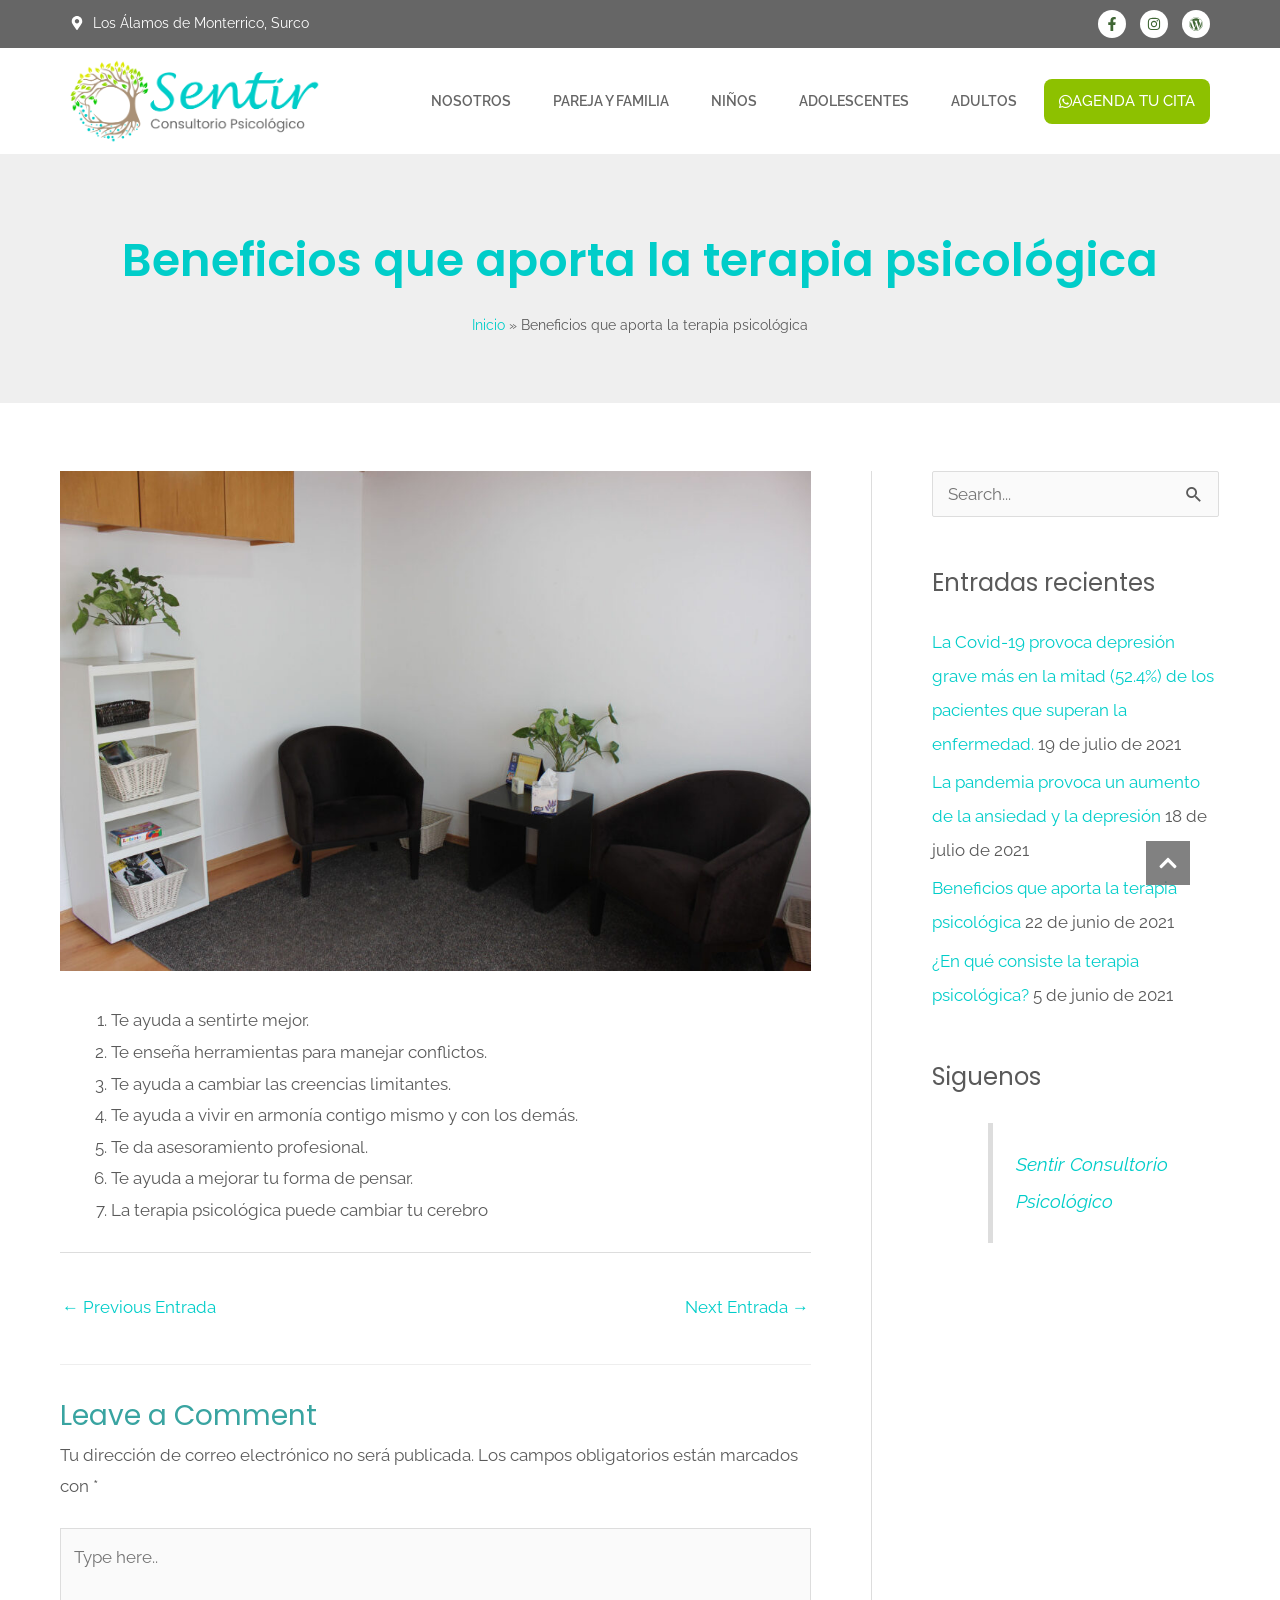
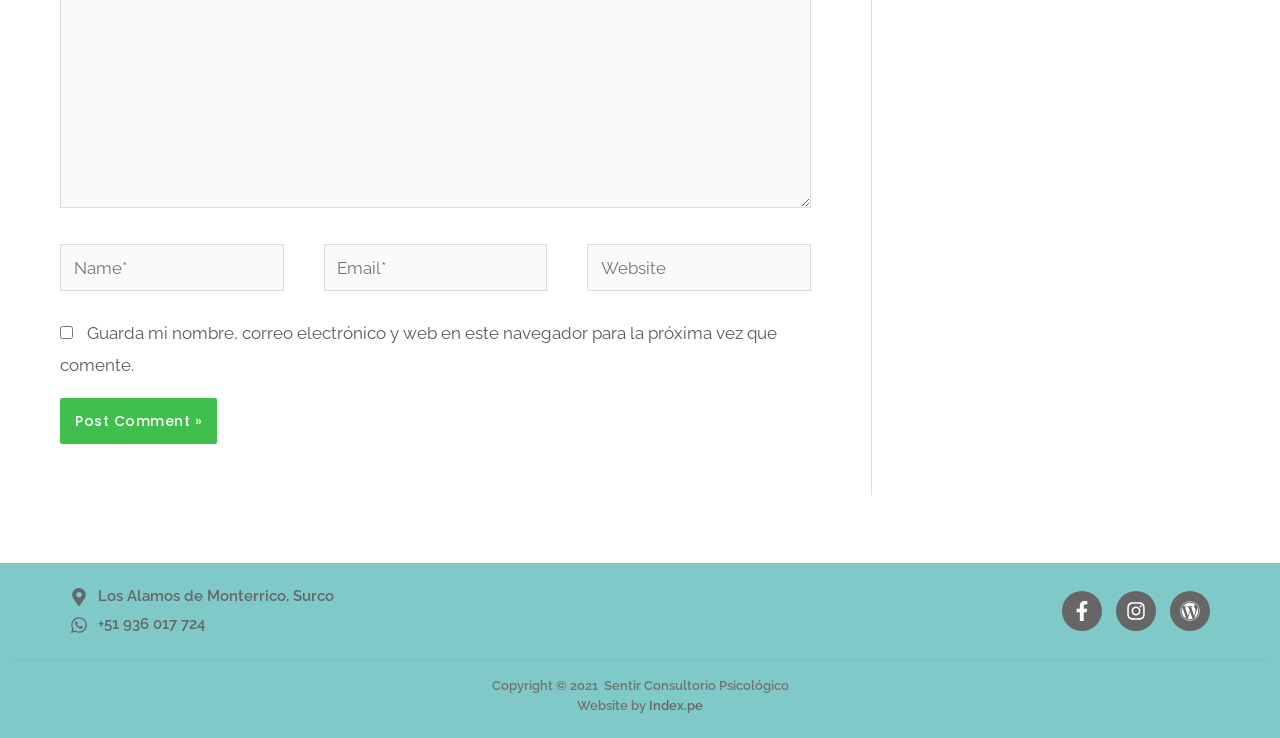
<file: beneficios-que-aporta-la-terapia-psicologica/index.html>
<!DOCTYPE html>
<html lang="es-PE">
<head>
<meta charset="UTF-8">
<meta name="viewport" content="width=device-width, initial-scale=1">
	 <link rel="profile" href="https://gmpg.org/xfn/11"> 
	 <meta name='robots' content='index, follow, max-image-preview:large, max-snippet:-1, max-video-preview:-1' />

<!-- Google Tag Manager for WordPress by gtm4wp.com -->
<script data-cfasync="false" data-pagespeed-no-defer>
	var gtm4wp_datalayer_name = "dataLayer";
	var dataLayer = dataLayer || [];
</script>
<!-- End Google Tag Manager for WordPress by gtm4wp.com -->
	<!-- This site is optimized with the Yoast SEO plugin v27.8 - https://yoast.com/product/yoast-seo-wordpress/ -->
	<title>Beneficios que aporta la terapia psicológica | Sentir</title>
	<link rel="canonical" href="../beneficios-que-aporta-la-terapia-psicologica/index.html" />
	<meta property="og:locale" content="es_ES" />
	<meta property="og:type" content="article" />
	<meta property="og:title" content="Beneficios que aporta la terapia psicológica | Sentir" />
	<meta property="og:description" content="Te ayuda a sentirte mejor. Te enseña herramientas para manejar conflictos. Te ayuda a cambiar las creencias limitantes. Te ayuda a vivir en armonía contigo mismo y con los demás. Te da asesoramiento profesional. Te ayuda a mejorar tu forma de pensar. La terapia psicológica puede cambiar tu cerebro" />
	<meta property="og:url" content="../beneficios-que-aporta-la-terapia-psicologica/index.html" />
	<meta property="og:site_name" content="Sentir" />
	<meta property="article:publisher" content="https://www.facebook.com/sentir.pe/" />
	<meta property="article:published_time" content="2021-06-23T04:57:32+00:00" />
	<meta property="article:modified_time" content="2021-07-12T07:53:15+00:00" />
	<meta property="og:image" content="../wp-content/uploads/img_4397.jpg" />
	<meta property="og:image:width" content="2560" />
	<meta property="og:image:height" content="1706" />
	<meta property="og:image:type" content="image/jpeg" />
	<meta name="author" content="@sentir" />
	<meta name="twitter:card" content="summary_large_image" />
	<meta name="twitter:label1" content="Written by" />
	<meta name="twitter:data1" content="@sentir" />
	<meta name="twitter:label2" content="Est. reading time" />
	<meta name="twitter:data2" content="1 minuto" />
	<script type="application/ld+json" class="yoast-schema-graph">{"@context":"https:\/\/schema.org","@graph":[{"@type":"Article","@id":"..\/beneficios-que-aporta-la-terapia-psicologica\/index.html#article","isPartOf":{"@id":"..\/beneficios-que-aporta-la-terapia-psicologica\/index.html"},"author":{"name":"@sentir","@id":"..\/index.html#\/schema\/person\/d1549cd2caa3cba78ee6d0f776ccc8c2"},"headline":"Beneficios que aporta la terapia psicológica","datePublished":"2021-06-23T04:57:32+00:00","dateModified":"2021-07-12T07:53:15+00:00","mainEntityOfPage":{"@id":"..\/beneficios-que-aporta-la-terapia-psicologica\/index.html"},"wordCount":60,"commentCount":0,"publisher":{"@id":"..\/index.html#organization"},"image":{"@id":"..\/beneficios-que-aporta-la-terapia-psicologica\/index.html#primaryimage"},"thumbnailUrl":"..\/wp-content\/uploads\/img_4397.jpg","articleSection":["Blog"],"inLanguage":"es-PE","potentialAction":[{"@type":"CommentAction","name":"Comment","target":["..\/beneficios-que-aporta-la-terapia-psicologica\/index.html#respond"]}]},{"@type":"WebPage","@id":"..\/beneficios-que-aporta-la-terapia-psicologica\/index.html","url":"..\/beneficios-que-aporta-la-terapia-psicologica\/index.html","name":"Beneficios que aporta la terapia psicológica | Sentir","isPartOf":{"@id":"..\/index.html#website"},"primaryImageOfPage":{"@id":"..\/beneficios-que-aporta-la-terapia-psicologica\/index.html#primaryimage"},"image":{"@id":"..\/beneficios-que-aporta-la-terapia-psicologica\/index.html#primaryimage"},"thumbnailUrl":"..\/wp-content\/uploads\/img_4397.jpg","datePublished":"2021-06-23T04:57:32+00:00","dateModified":"2021-07-12T07:53:15+00:00","breadcrumb":{"@id":"..\/beneficios-que-aporta-la-terapia-psicologica\/index.html#breadcrumb"},"inLanguage":"es-PE","potentialAction":[{"@type":"ReadAction","target":["..\/beneficios-que-aporta-la-terapia-psicologica\/index.html"]}]},{"@type":"ImageObject","inLanguage":"es-PE","@id":"..\/beneficios-que-aporta-la-terapia-psicologica\/index.html#primaryimage","url":"..\/wp-content\/uploads\/img_4397.jpg","contentUrl":"..\/wp-content\/uploads\/img_4397.jpg","width":2560,"height":1706,"caption":"Consultorio"},{"@type":"BreadcrumbList","@id":"..\/beneficios-que-aporta-la-terapia-psicologica\/index.html#breadcrumb","itemListElement":[{"@type":"ListItem","position":1,"name":"Inicio","item":"..\/index.html"},{"@type":"ListItem","position":2,"name":"Beneficios que aporta la terapia psicológica"}]},{"@type":"WebSite","@id":"..\/index.html#website","url":"..\/index.html","name":"Sentir","description":"Consultorio Psicológico","publisher":{"@id":"..\/index.html#organization"},"potentialAction":[{"@type":"SearchAction","target":{"@type":"EntryPoint","urlTemplate":"..\/index.html?s={search_term_string}"},"query-input":{"@type":"PropertyValueSpecification","valueRequired":true,"valueName":"search_term_string"}}],"inLanguage":"es-PE"},{"@type":"Organization","@id":"..\/index.html#organization","name":"Sentir Consultorio Psicologico","url":"..\/index.html","logo":{"@type":"ImageObject","inLanguage":"es-PE","@id":"..\/index.html#\/schema\/logo\/image\/","url":"..\/wp-content\/uploads\/logo.png","contentUrl":"..\/wp-content\/uploads\/logo.png","width":566,"height":195,"caption":"Sentir Consultorio Psicologico"},"image":{"@id":"..\/index.html#\/schema\/logo\/image\/"},"sameAs":["https:\/\/www.facebook.com\/sentir.pe\/","https:\/\/www.instagram.com\/sentir.pe\/"]},{"@type":"Person","@id":"..\/index.html#\/schema\/person\/d1549cd2caa3cba78ee6d0f776ccc8c2","name":"@sentir","image":{"@type":"ImageObject","inLanguage":"es-PE","@id":"https:\/\/secure.gravatar.com\/avatar\/7d58676cb631516cc292d619e9cc3458e95fb606735302ad694f260f01bae0f8?s=96&d=mm&r=g","url":"https:\/\/secure.gravatar.com\/avatar\/7d58676cb631516cc292d619e9cc3458e95fb606735302ad694f260f01bae0f8?s=96&d=mm&r=g","contentUrl":"https:\/\/secure.gravatar.com\/avatar\/7d58676cb631516cc292d619e9cc3458e95fb606735302ad694f260f01bae0f8?s=96&d=mm&r=g","caption":"@sentir"},"sameAs":["..\/index.html"]}]}</script>
	<!-- / Yoast SEO plugin. -->


<link rel='dns-prefetch' href='//www.googletagmanager.com' />
<link rel='dns-prefetch' href='//fonts.googleapis.com' />
<link rel='dns-prefetch' href='//use.fontawesome.com' />
<link rel="alternate" type="application/rss+xml" title="Sentir &raquo; Feed" href="../feed/index.html" />
<link rel="alternate" type="application/rss+xml" title="Sentir &raquo; Feed de los comentarios" href="../comments/feed/index.html" />
<link rel="alternate" type="application/rss+xml" title="Sentir &raquo; Comentario Beneficios que aporta la terapia psicológica del feed" href="../beneficios-que-aporta-la-terapia-psicologica/feed/index.html" />
<link rel="alternate" title="oEmbed (JSON)" type="application/json+oembed" href="../wp-json/oembed/1.0/embed/index.html?url=https%3A%2F%2Fsentir.pe%2Fbeneficios-que-aporta-la-terapia-psicologica%2F" />
<link rel="alternate" title="oEmbed (XML)" type="text/xml+oembed" href="../wp-json/oembed/1.0/embed/index.html?url=https%3A%2F%2Fsentir.pe%2Fbeneficios-que-aporta-la-terapia-psicologica%2F&#038;format=xml" />
<style id="wp-img-auto-sizes-contain-inline-css">
img:is([sizes=auto i],[sizes^="auto," i]){contain-intrinsic-size:3000px 1500px}
/*# sourceURL=wp-img-auto-sizes-contain-inline-css */
</style>

<link rel='stylesheet' id='astra-theme-css-css' href='../wp-content/themes/astra/assets/css/minified/frontend.min.css?ver=4.7.1' media='all' />
<style id="astra-theme-css-inline-css">
.ast-no-sidebar .entry-content .alignfull {margin-left: calc( -50vw + 50%);margin-right: calc( -50vw + 50%);max-width: 100vw;width: 100vw;}.ast-no-sidebar .entry-content .alignwide {margin-left: calc(-41vw + 50%);margin-right: calc(-41vw + 50%);max-width: unset;width: unset;}.ast-no-sidebar .entry-content .alignfull .alignfull,.ast-no-sidebar .entry-content .alignfull .alignwide,.ast-no-sidebar .entry-content .alignwide .alignfull,.ast-no-sidebar .entry-content .alignwide .alignwide,.ast-no-sidebar .entry-content .wp-block-column .alignfull,.ast-no-sidebar .entry-content .wp-block-column .alignwide{width: 100%;margin-left: auto;margin-right: auto;}.wp-block-gallery,.blocks-gallery-grid {margin: 0;}.wp-block-separator {max-width: 100px;}.wp-block-separator.is-style-wide,.wp-block-separator.is-style-dots {max-width: none;}.entry-content .has-2-columns .wp-block-column:first-child {padding-right: 10px;}.entry-content .has-2-columns .wp-block-column:last-child {padding-left: 10px;}@media (max-width: 782px) {.entry-content .wp-block-columns .wp-block-column {flex-basis: 100%;}.entry-content .has-2-columns .wp-block-column:first-child {padding-right: 0;}.entry-content .has-2-columns .wp-block-column:last-child {padding-left: 0;}}body .entry-content .wp-block-latest-posts {margin-left: 0;}body .entry-content .wp-block-latest-posts li {list-style: none;}.ast-no-sidebar .ast-container .entry-content .wp-block-latest-posts {margin-left: 0;}.ast-header-break-point .entry-content .alignwide {margin-left: auto;margin-right: auto;}.entry-content .blocks-gallery-item img {margin-bottom: auto;}.wp-block-pullquote {border-top: 4px solid #555d66;border-bottom: 4px solid #555d66;color: #40464d;}:root{--ast-post-nav-space:0;--ast-container-default-xlg-padding:6.67em;--ast-container-default-lg-padding:5.67em;--ast-container-default-slg-padding:4.34em;--ast-container-default-md-padding:3.34em;--ast-container-default-sm-padding:6.67em;--ast-container-default-xs-padding:2.4em;--ast-container-default-xxs-padding:1.4em;--ast-code-block-background:#EEEEEE;--ast-comment-inputs-background:#FAFAFA;--ast-normal-container-width:1200px;--ast-narrow-container-width:750px;--ast-blog-title-font-weight:normal;--ast-blog-meta-weight:inherit;}html{font-size:106.25%;}a,.page-title{color:#00cdc9;}a:hover,a:focus{color:#39a4a1;}body,button,input,select,textarea,.ast-button,.ast-custom-button{font-family:'Raleway',sans-serif;font-weight:400;font-size:17px;font-size:1rem;}blockquote{color:#0f0f0f;}p,.entry-content p{margin-bottom:1em;}h1,.entry-content h1,h2,.entry-content h2,h3,.entry-content h3,h4,.entry-content h4,h5,.entry-content h5,h6,.entry-content h6,.site-title,.site-title a{font-family:'Poppins',sans-serif;font-weight:600;}.site-title{font-size:20px;font-size:1.1764705882353rem;display:none;}header .custom-logo-link img{max-width:195px;}.astra-logo-svg{width:195px;}.site-header .site-description{font-size:11px;font-size:0.64705882352941rem;display:none;}.entry-title{font-size:30px;font-size:1.7647058823529rem;}.archive .ast-article-post .ast-article-inner,.blog .ast-article-post .ast-article-inner,.archive .ast-article-post .ast-article-inner:hover,.blog .ast-article-post .ast-article-inner:hover{overflow:hidden;}h1,.entry-content h1{font-size:64px;font-size:3.7647058823529rem;font-family:'Poppins',sans-serif;line-height:1.4em;}h2,.entry-content h2{font-size:40px;font-size:2.3529411764706rem;font-family:'Poppins',sans-serif;line-height:1.3em;}h3,.entry-content h3{font-size:32px;font-size:1.8823529411765rem;font-family:'Poppins',sans-serif;line-height:1.3em;}h4,.entry-content h4{font-size:22px;font-size:1.2941176470588rem;line-height:1.2em;font-family:'Poppins',sans-serif;}h5,.entry-content h5{font-size:18px;font-size:1.0588235294118rem;line-height:1.2em;font-family:'Poppins',sans-serif;}h6,.entry-content h6{font-size:14px;font-size:0.82352941176471rem;line-height:1.25em;font-family:'Poppins',sans-serif;}::selection{background-color:#00cdc9;color:#000000;}body,h1,.entry-title a,.entry-content h1,h2,.entry-content h2,h3,.entry-content h3,h4,.entry-content h4,h5,.entry-content h5,h6,.entry-content h6{color:#5a5a5a;}.tagcloud a:hover,.tagcloud a:focus,.tagcloud a.current-item{color:#000000;border-color:#00cdc9;background-color:#00cdc9;}input:focus,input[type="text"]:focus,input[type="email"]:focus,input[type="url"]:focus,input[type="password"]:focus,input[type="reset"]:focus,input[type="search"]:focus,textarea:focus{border-color:#00cdc9;}input[type="radio"]:checked,input[type=reset],input[type="checkbox"]:checked,input[type="checkbox"]:hover:checked,input[type="checkbox"]:focus:checked,input[type=range]::-webkit-slider-thumb{border-color:#00cdc9;background-color:#00cdc9;box-shadow:none;}.site-footer a:hover + .post-count,.site-footer a:focus + .post-count{background:#00cdc9;border-color:#00cdc9;}.single .nav-links .nav-previous,.single .nav-links .nav-next{color:#00cdc9;}.entry-meta,.entry-meta *{line-height:1.45;color:#00cdc9;}.entry-meta a:not(.ast-button):hover,.entry-meta a:not(.ast-button):hover *,.entry-meta a:not(.ast-button):focus,.entry-meta a:not(.ast-button):focus *,.page-links > .page-link,.page-links .page-link:hover,.post-navigation a:hover{color:#39a4a1;}#cat option,.secondary .calendar_wrap thead a,.secondary .calendar_wrap thead a:visited{color:#00cdc9;}.secondary .calendar_wrap #today,.ast-progress-val span{background:#00cdc9;}.secondary a:hover + .post-count,.secondary a:focus + .post-count{background:#00cdc9;border-color:#00cdc9;}.calendar_wrap #today > a{color:#000000;}.page-links .page-link,.single .post-navigation a{color:#00cdc9;}.ast-header-break-point .main-header-bar .ast-button-wrap .menu-toggle{border-radius:100px;}.ast-search-menu-icon .search-form button.search-submit{padding:0 4px;}.ast-search-menu-icon form.search-form{padding-right:0;}.ast-search-menu-icon.slide-search input.search-field{width:0;}.ast-header-search .ast-search-menu-icon.ast-dropdown-active .search-form,.ast-header-search .ast-search-menu-icon.ast-dropdown-active .search-field:focus{transition:all 0.2s;}.search-form input.search-field:focus{outline:none;}.widget-title,.widget .wp-block-heading{font-size:24px;font-size:1.4117647058824rem;color:#5a5a5a;}#secondary,#secondary button,#secondary input,#secondary select,#secondary textarea{font-size:17px;font-size:1rem;}.ast-search-menu-icon.slide-search a:focus-visible:focus-visible,.astra-search-icon:focus-visible,#close:focus-visible,a:focus-visible,.ast-menu-toggle:focus-visible,.site .skip-link:focus-visible,.wp-block-loginout input:focus-visible,.wp-block-search.wp-block-search__button-inside .wp-block-search__inside-wrapper,.ast-header-navigation-arrow:focus-visible,.woocommerce .wc-proceed-to-checkout > .checkout-button:focus-visible,.woocommerce .woocommerce-MyAccount-navigation ul li a:focus-visible,.ast-orders-table__row .ast-orders-table__cell:focus-visible,.woocommerce .woocommerce-order-details .order-again > .button:focus-visible,.woocommerce .woocommerce-message a.button.wc-forward:focus-visible,.woocommerce #minus_qty:focus-visible,.woocommerce #plus_qty:focus-visible,a#ast-apply-coupon:focus-visible,.woocommerce .woocommerce-info a:focus-visible,.woocommerce .astra-shop-summary-wrap a:focus-visible,.woocommerce a.wc-forward:focus-visible,#ast-apply-coupon:focus-visible,.woocommerce-js .woocommerce-mini-cart-item a.remove:focus-visible,#close:focus-visible,.button.search-submit:focus-visible,#search_submit:focus,.normal-search:focus-visible,.ast-header-account-wrap:focus-visible{outline-style:dotted;outline-color:inherit;outline-width:thin;}input:focus,input[type="text"]:focus,input[type="email"]:focus,input[type="url"]:focus,input[type="password"]:focus,input[type="reset"]:focus,input[type="search"]:focus,input[type="number"]:focus,textarea:focus,.wp-block-search__input:focus,[data-section="section-header-mobile-trigger"] .ast-button-wrap .ast-mobile-menu-trigger-minimal:focus,.ast-mobile-popup-drawer.active .menu-toggle-close:focus,.woocommerce-ordering select.orderby:focus,#ast-scroll-top:focus,#coupon_code:focus,.woocommerce-page #comment:focus,.woocommerce #reviews #respond input#submit:focus,.woocommerce a.add_to_cart_button:focus,.woocommerce .button.single_add_to_cart_button:focus,.woocommerce .woocommerce-cart-form button:focus,.woocommerce .woocommerce-cart-form__cart-item .quantity .qty:focus,.woocommerce .woocommerce-billing-fields .woocommerce-billing-fields__field-wrapper .woocommerce-input-wrapper > .input-text:focus,.woocommerce #order_comments:focus,.woocommerce #place_order:focus,.woocommerce .woocommerce-address-fields .woocommerce-address-fields__field-wrapper .woocommerce-input-wrapper > .input-text:focus,.woocommerce .woocommerce-MyAccount-content form button:focus,.woocommerce .woocommerce-MyAccount-content .woocommerce-EditAccountForm .woocommerce-form-row .woocommerce-Input.input-text:focus,.woocommerce .ast-woocommerce-container .woocommerce-pagination ul.page-numbers li a:focus,body #content .woocommerce form .form-row .select2-container--default .select2-selection--single:focus,#ast-coupon-code:focus,.woocommerce.woocommerce-js .quantity input[type=number]:focus,.woocommerce-js .woocommerce-mini-cart-item .quantity input[type=number]:focus,.woocommerce p#ast-coupon-trigger:focus{border-style:dotted;border-color:inherit;border-width:thin;}input{outline:none;}.ast-logo-title-inline .site-logo-img{padding-right:1em;}.site-logo-img img{ transition:all 0.2s linear;}body .ast-oembed-container *{position:absolute;top:0;width:100%;height:100%;left:0;}body .wp-block-embed-pocket-casts .ast-oembed-container *{position:unset;}.ast-single-post-featured-section + article {margin-top: 2em;}.site-content .ast-single-post-featured-section img {width: 100%;overflow: hidden;object-fit: cover;}.site > .ast-single-related-posts-container {margin-top: 0;}@media (min-width: 922px) {.ast-desktop .ast-container--narrow {max-width: var(--ast-narrow-container-width);margin: 0 auto;}}#secondary {margin: 4em 0 2.5em;word-break: break-word;line-height: 2;}#secondary li {margin-bottom: 0.25em;}#secondary li:last-child {margin-bottom: 0;}@media (max-width: 768px) {.js_active .ast-plain-container.ast-single-post #secondary {margin-top: 1.5em;}}.ast-separate-container.ast-two-container #secondary .widget {background-color: #fff;padding: 2em;margin-bottom: 2em;}@media (min-width: 993px) {.ast-left-sidebar #secondary {padding-right: 60px;}.ast-right-sidebar #secondary {padding-left: 60px;}}@media (max-width: 993px) {.ast-right-sidebar #secondary {padding-left: 30px;}.ast-left-sidebar #secondary {padding-right: 30px;}}@media (max-width:921.9px){#ast-desktop-header{display:none;}}@media (min-width:922px){#ast-mobile-header{display:none;}}@media( max-width: 420px ) {.single .nav-links .nav-previous,.single .nav-links .nav-next {width: 100%;text-align: center;}}.wp-block-buttons.aligncenter{justify-content:center;}@media (max-width:782px){.entry-content .wp-block-columns .wp-block-column{margin-left:0px;}}.wp-block-image.aligncenter{margin-left:auto;margin-right:auto;}.wp-block-table.aligncenter{margin-left:auto;margin-right:auto;}.wp-block-buttons .wp-block-button.is-style-outline .wp-block-button__link.wp-element-button,.ast-outline-button,.wp-block-uagb-buttons-child .uagb-buttons-repeater.ast-outline-button{border-color:#40bf4f;border-top-width:2px;border-right-width:2px;border-bottom-width:2px;border-left-width:2px;font-family:'Poppins',sans-serif;font-weight:500;font-size:14px;font-size:0.82352941176471rem;line-height:1em;border-top-left-radius:8px;border-top-right-radius:8px;border-bottom-right-radius:8px;border-bottom-left-radius:8px;}.wp-block-button.is-style-outline .wp-block-button__link:hover,.wp-block-buttons .wp-block-button.is-style-outline .wp-block-button__link:focus,.wp-block-buttons .wp-block-button.is-style-outline > .wp-block-button__link:not(.has-text-color):hover,.wp-block-buttons .wp-block-button.wp-block-button__link.is-style-outline:not(.has-text-color):hover,.ast-outline-button:hover,.ast-outline-button:focus,.wp-block-uagb-buttons-child .uagb-buttons-repeater.ast-outline-button:hover,.wp-block-uagb-buttons-child .uagb-buttons-repeater.ast-outline-button:focus{background-color:#07bf1d;}.wp-block-button .wp-block-button__link.wp-element-button.is-style-outline:not(.has-background),.wp-block-button.is-style-outline>.wp-block-button__link.wp-element-button:not(.has-background),.ast-outline-button{background-color:#40bf4f;}.entry-content[ast-blocks-layout] > figure{margin-bottom:1em;}@media (max-width:921px){.ast-separate-container #primary,.ast-separate-container #secondary{padding:1.5em 0;}#primary,#secondary{padding:1.5em 0;margin:0;}.ast-left-sidebar #content > .ast-container{display:flex;flex-direction:column-reverse;width:100%;}.ast-separate-container .ast-article-post,.ast-separate-container .ast-article-single{padding:1.5em 2.14em;}.ast-author-box img.avatar{margin:20px 0 0 0;}}@media (max-width:921px){#secondary.secondary{padding-top:0;}.ast-separate-container.ast-right-sidebar #secondary{padding-left:1em;padding-right:1em;}.ast-separate-container.ast-two-container #secondary{padding-left:0;padding-right:0;}.ast-page-builder-template .entry-header #secondary,.ast-page-builder-template #secondary{margin-top:1.5em;}}@media (max-width:921px){.ast-right-sidebar #primary{padding-right:0;}.ast-page-builder-template.ast-left-sidebar #secondary,.ast-page-builder-template.ast-right-sidebar #secondary{padding-right:20px;padding-left:20px;}.ast-right-sidebar #secondary,.ast-left-sidebar #primary{padding-left:0;}.ast-left-sidebar #secondary{padding-right:0;}}@media (min-width:922px){.ast-separate-container.ast-right-sidebar #primary,.ast-separate-container.ast-left-sidebar #primary{border:0;}.search-no-results.ast-separate-container #primary{margin-bottom:4em;}}@media (min-width:922px){.ast-right-sidebar #primary{border-right:1px solid var(--ast-border-color);}.ast-left-sidebar #primary{border-left:1px solid var(--ast-border-color);}.ast-right-sidebar #secondary{border-left:1px solid var(--ast-border-color);margin-left:-1px;}.ast-left-sidebar #secondary{border-right:1px solid var(--ast-border-color);margin-right:-1px;}.ast-separate-container.ast-two-container.ast-right-sidebar #secondary{padding-left:30px;padding-right:0;}.ast-separate-container.ast-two-container.ast-left-sidebar #secondary{padding-right:30px;padding-left:0;}.ast-separate-container.ast-right-sidebar #secondary,.ast-separate-container.ast-left-sidebar #secondary{border:0;margin-left:auto;margin-right:auto;}.ast-separate-container.ast-two-container #secondary .widget:last-child{margin-bottom:0;}}.elementor-button-wrapper .elementor-button{border-style:solid;text-decoration:none;border-top-width:0;border-right-width:0;border-left-width:0;border-bottom-width:0;}body .elementor-button.elementor-size-sm,body .elementor-button.elementor-size-xs,body .elementor-button.elementor-size-md,body .elementor-button.elementor-size-lg,body .elementor-button.elementor-size-xl,body .elementor-button{border-top-left-radius:8px;border-top-right-radius:8px;border-bottom-right-radius:8px;border-bottom-left-radius:8px;padding-top:17px;padding-right:26px;padding-bottom:17px;padding-left:26px;}.elementor-button-wrapper .elementor-button{border-color:#40bf4f;background-color:#40bf4f;}.elementor-button-wrapper .elementor-button:hover,.elementor-button-wrapper .elementor-button:focus{color:#ffffff;background-color:#07bf1d;border-color:#07bf1d;}.wp-block-button .wp-block-button__link ,.elementor-button-wrapper .elementor-button,.elementor-button-wrapper .elementor-button:visited{color:#ffffff;}.elementor-button-wrapper .elementor-button{font-family:'Poppins',sans-serif;font-weight:500;font-size:14px;font-size:0.82352941176471rem;line-height:1em;text-transform:capitalize;letter-spacing:0.5px;}body .elementor-button.elementor-size-sm,body .elementor-button.elementor-size-xs,body .elementor-button.elementor-size-md,body .elementor-button.elementor-size-lg,body .elementor-button.elementor-size-xl,body .elementor-button{font-size:14px;font-size:0.82352941176471rem;}.wp-block-button .wp-block-button__link:hover,.wp-block-button .wp-block-button__link:focus{color:#ffffff;background-color:#07bf1d;border-color:#07bf1d;}.elementor-widget-heading h1.elementor-heading-title{line-height:1.4em;}.elementor-widget-heading h2.elementor-heading-title{line-height:1.3em;}.elementor-widget-heading h3.elementor-heading-title{line-height:1.3em;}.elementor-widget-heading h4.elementor-heading-title{line-height:1.2em;}.elementor-widget-heading h5.elementor-heading-title{line-height:1.2em;}.elementor-widget-heading h6.elementor-heading-title{line-height:1.25em;}.wp-block-button .wp-block-button__link{border-top-width:0;border-right-width:0;border-left-width:0;border-bottom-width:0;border-color:#40bf4f;background-color:#40bf4f;color:#ffffff;font-family:'Poppins',sans-serif;font-weight:500;line-height:1em;text-transform:capitalize;letter-spacing:0.5px;font-size:14px;font-size:0.82352941176471rem;border-top-left-radius:8px;border-top-right-radius:8px;border-bottom-right-radius:8px;border-bottom-left-radius:8px;padding-top:17px;padding-right:26px;padding-bottom:17px;padding-left:26px;}.menu-toggle,button,.ast-button,.ast-custom-button,.button,input#submit,input[type="button"],input[type="submit"],input[type="reset"]{border-style:solid;border-top-width:0;border-right-width:0;border-left-width:0;border-bottom-width:0;color:#ffffff;border-color:#40bf4f;background-color:#40bf4f;padding-top:17px;padding-right:26px;padding-bottom:17px;padding-left:26px;font-family:'Poppins',sans-serif;font-weight:500;font-size:14px;font-size:0.82352941176471rem;line-height:1em;text-transform:capitalize;letter-spacing:0.5px;border-top-left-radius:8px;border-top-right-radius:8px;border-bottom-right-radius:8px;border-bottom-left-radius:8px;}button:focus,.menu-toggle:hover,button:hover,.ast-button:hover,.ast-custom-button:hover .button:hover,.ast-custom-button:hover ,input[type=reset]:hover,input[type=reset]:focus,input#submit:hover,input#submit:focus,input[type="button"]:hover,input[type="button"]:focus,input[type="submit"]:hover,input[type="submit"]:focus{color:#ffffff;background-color:#07bf1d;border-color:#07bf1d;}@media (max-width:921px){.ast-mobile-header-stack .main-header-bar .ast-search-menu-icon{display:inline-block;}.ast-header-break-point.ast-header-custom-item-outside .ast-mobile-header-stack .main-header-bar .ast-search-icon{margin:0;}.ast-comment-avatar-wrap img{max-width:2.5em;}.ast-comment-meta{padding:0 1.8888em 1.3333em;}.ast-separate-container .ast-comment-list li.depth-1{padding:1.5em 2.14em;}.ast-separate-container .comment-respond{padding:2em 2.14em;}}@media (min-width:544px){.ast-container{max-width:100%;}}@media (max-width:544px){.ast-separate-container .ast-article-post,.ast-separate-container .ast-article-single,.ast-separate-container .comments-title,.ast-separate-container .ast-archive-description{padding:1.5em 1em;}.ast-separate-container #content .ast-container{padding-left:0.54em;padding-right:0.54em;}.ast-separate-container .ast-comment-list .bypostauthor{padding:.5em;}.ast-search-menu-icon.ast-dropdown-active .search-field{width:170px;}.ast-separate-container #secondary{padding-top:0;}.ast-separate-container.ast-two-container #secondary .widget{margin-bottom:1.5em;padding-left:1em;padding-right:1em;}}.ast-no-sidebar.ast-separate-container .entry-content .alignfull {margin-left: -6.67em;margin-right: -6.67em;width: auto;}@media (max-width: 1200px) {.ast-no-sidebar.ast-separate-container .entry-content .alignfull {margin-left: -2.4em;margin-right: -2.4em;}}@media (max-width: 768px) {.ast-no-sidebar.ast-separate-container .entry-content .alignfull {margin-left: -2.14em;margin-right: -2.14em;}}@media (max-width: 544px) {.ast-no-sidebar.ast-separate-container .entry-content .alignfull {margin-left: -1em;margin-right: -1em;}}.ast-no-sidebar.ast-separate-container .entry-content .alignwide {margin-left: -20px;margin-right: -20px;}.ast-no-sidebar.ast-separate-container .entry-content .wp-block-column .alignfull,.ast-no-sidebar.ast-separate-container .entry-content .wp-block-column .alignwide {margin-left: auto;margin-right: auto;width: 100%;}@media (max-width:921px){.site-title{font-size:18px;font-size:1.0588235294118rem;display:none;}.site-header .site-description{font-size:12px;font-size:0.70588235294118rem;display:none;}h1,.entry-content h1{font-size:48px;}h2,.entry-content h2{font-size:32px;}h3,.entry-content h3{font-size:24px;}h4,.entry-content h4{font-size:20px;font-size:1.1764705882353rem;}h5,.entry-content h5{font-size:16px;font-size:0.94117647058824rem;}h6,.entry-content h6{font-size:13px;font-size:0.76470588235294rem;}.astra-logo-svg{width:150px;}header .custom-logo-link img,.ast-header-break-point .site-logo-img .custom-mobile-logo-link img{max-width:150px;}}@media (max-width:544px){.site-title{font-size:16px;font-size:0.94117647058824rem;display:none;}.site-header .site-description{font-size:11px;font-size:0.64705882352941rem;display:none;}h1,.entry-content h1{font-size:40px;}h2,.entry-content h2{font-size:28px;}h3,.entry-content h3{font-size:24px;}h4,.entry-content h4{font-size:20px;font-size:1.1764705882353rem;}h5,.entry-content h5{font-size:16px;font-size:0.94117647058824rem;}h6,.entry-content h6{font-size:13px;font-size:0.76470588235294rem;}header .custom-logo-link img,.ast-header-break-point .site-branding img,.ast-header-break-point .custom-logo-link img{max-width:140px;}.astra-logo-svg{width:140px;}.ast-header-break-point .site-logo-img .custom-mobile-logo-link img{max-width:140px;}}@media (max-width:921px){html{font-size:96.9%;}}@media (max-width:544px){html{font-size:96.9%;}}@media (min-width:922px){.ast-container{max-width:1240px;}}@font-face {font-family: "Astra";src: url(../wp-content/themes/astra/assets/fonts/astra.woff) format("woff"),url(../wp-content/themes/astra/assets/fonts/astra.ttf) format("truetype"),url(../wp-content/themes/astra/assets/fonts/astra.svg#astra) format("svg");font-weight: normal;font-style: normal;font-display: fallback;}@media (min-width:922px){.blog .site-content > .ast-container,.archive .site-content > .ast-container,.search .site-content > .ast-container{max-width:1200px;}}@media (min-width:922px){.single-post .site-content > .ast-container{max-width:1200px;}}@media (min-width:922px){.main-header-menu .sub-menu .menu-item.ast-left-align-sub-menu:hover > .sub-menu,.main-header-menu .sub-menu .menu-item.ast-left-align-sub-menu.focus > .sub-menu{margin-left:-0px;}}.ast-theme-transparent-header [data-section="section-header-mobile-trigger"] .ast-button-wrap .ast-mobile-menu-trigger-outline{background:transparent;}.site .comments-area{padding-bottom:3em;}.astra-icon-down_arrow::after {content: "\e900";font-family: Astra;}.astra-icon-close::after {content: "\e5cd";font-family: Astra;}.astra-icon-drag_handle::after {content: "\e25d";font-family: Astra;}.astra-icon-format_align_justify::after {content: "\e235";font-family: Astra;}.astra-icon-menu::after {content: "\e5d2";font-family: Astra;}.astra-icon-reorder::after {content: "\e8fe";font-family: Astra;}.astra-icon-search::after {content: "\e8b6";font-family: Astra;}.astra-icon-zoom_in::after {content: "\e56b";font-family: Astra;}.astra-icon-check-circle::after {content: "\e901";font-family: Astra;}.astra-icon-shopping-cart::after {content: "\f07a";font-family: Astra;}.astra-icon-shopping-bag::after {content: "\f290";font-family: Astra;}.astra-icon-shopping-basket::after {content: "\f291";font-family: Astra;}.astra-icon-circle-o::after {content: "\e903";font-family: Astra;}.astra-icon-certificate::after {content: "\e902";font-family: Astra;}blockquote {padding: 1.2em;}:root .has-ast-global-color-0-color{color:var(--ast-global-color-0);}:root .has-ast-global-color-0-background-color{background-color:var(--ast-global-color-0);}:root .wp-block-button .has-ast-global-color-0-color{color:var(--ast-global-color-0);}:root .wp-block-button .has-ast-global-color-0-background-color{background-color:var(--ast-global-color-0);}:root .has-ast-global-color-1-color{color:var(--ast-global-color-1);}:root .has-ast-global-color-1-background-color{background-color:var(--ast-global-color-1);}:root .wp-block-button .has-ast-global-color-1-color{color:var(--ast-global-color-1);}:root .wp-block-button .has-ast-global-color-1-background-color{background-color:var(--ast-global-color-1);}:root .has-ast-global-color-2-color{color:var(--ast-global-color-2);}:root .has-ast-global-color-2-background-color{background-color:var(--ast-global-color-2);}:root .wp-block-button .has-ast-global-color-2-color{color:var(--ast-global-color-2);}:root .wp-block-button .has-ast-global-color-2-background-color{background-color:var(--ast-global-color-2);}:root .has-ast-global-color-3-color{color:var(--ast-global-color-3);}:root .has-ast-global-color-3-background-color{background-color:var(--ast-global-color-3);}:root .wp-block-button .has-ast-global-color-3-color{color:var(--ast-global-color-3);}:root .wp-block-button .has-ast-global-color-3-background-color{background-color:var(--ast-global-color-3);}:root .has-ast-global-color-4-color{color:var(--ast-global-color-4);}:root .has-ast-global-color-4-background-color{background-color:var(--ast-global-color-4);}:root .wp-block-button .has-ast-global-color-4-color{color:var(--ast-global-color-4);}:root .wp-block-button .has-ast-global-color-4-background-color{background-color:var(--ast-global-color-4);}:root .has-ast-global-color-5-color{color:var(--ast-global-color-5);}:root .has-ast-global-color-5-background-color{background-color:var(--ast-global-color-5);}:root .wp-block-button .has-ast-global-color-5-color{color:var(--ast-global-color-5);}:root .wp-block-button .has-ast-global-color-5-background-color{background-color:var(--ast-global-color-5);}:root .has-ast-global-color-6-color{color:var(--ast-global-color-6);}:root .has-ast-global-color-6-background-color{background-color:var(--ast-global-color-6);}:root .wp-block-button .has-ast-global-color-6-color{color:var(--ast-global-color-6);}:root .wp-block-button .has-ast-global-color-6-background-color{background-color:var(--ast-global-color-6);}:root .has-ast-global-color-7-color{color:var(--ast-global-color-7);}:root .has-ast-global-color-7-background-color{background-color:var(--ast-global-color-7);}:root .wp-block-button .has-ast-global-color-7-color{color:var(--ast-global-color-7);}:root .wp-block-button .has-ast-global-color-7-background-color{background-color:var(--ast-global-color-7);}:root .has-ast-global-color-8-color{color:var(--ast-global-color-8);}:root .has-ast-global-color-8-background-color{background-color:var(--ast-global-color-8);}:root .wp-block-button .has-ast-global-color-8-color{color:var(--ast-global-color-8);}:root .wp-block-button .has-ast-global-color-8-background-color{background-color:var(--ast-global-color-8);}:root{--ast-global-color-0:#0170B9;--ast-global-color-1:#3a3a3a;--ast-global-color-2:#3a3a3a;--ast-global-color-3:#4B4F58;--ast-global-color-4:#F5F5F5;--ast-global-color-5:#FFFFFF;--ast-global-color-6:#E5E5E5;--ast-global-color-7:#424242;--ast-global-color-8:#000000;}:root {--ast-border-color : #dddddd;}.ast-single-entry-banner {-js-display: flex;display: flex;flex-direction: column;justify-content: center;text-align: center;position: relative;background: #eeeeee;}.ast-single-entry-banner[data-banner-layout="layout-1"] {max-width: 1200px;background: inherit;padding: 20px 0;}.ast-single-entry-banner[data-banner-width-type="custom"] {margin: 0 auto;width: 100%;}.ast-single-entry-banner + .site-content .entry-header {margin-bottom: 0;}.site .ast-author-avatar {--ast-author-avatar-size: ;}a.ast-underline-text {text-decoration: underline;}.ast-container > .ast-terms-link {position: relative;display: block;}a.ast-button.ast-badge-tax {padding: 4px 8px;border-radius: 3px;font-size: inherit;}header.entry-header .entry-title{font-size:30px;font-size:1.7647058823529rem;}header.entry-header > *:not(:last-child){margin-bottom:10px;}.ast-archive-entry-banner {-js-display: flex;display: flex;flex-direction: column;justify-content: center;text-align: center;position: relative;background: #eeeeee;}.ast-archive-entry-banner[data-banner-width-type="custom"] {margin: 0 auto;width: 100%;}.ast-archive-entry-banner[data-banner-layout="layout-1"] {background: inherit;padding: 20px 0;text-align: left;}body.archive .ast-archive-description{max-width:1200px;width:100%;text-align:left;padding-top:3em;padding-right:3em;padding-bottom:3em;padding-left:3em;}body.archive .ast-archive-description .ast-archive-title,body.archive .ast-archive-description .ast-archive-title *{font-size:40px;font-size:2.3529411764706rem;}body.archive .ast-archive-description > *:not(:last-child){margin-bottom:10px;}@media (max-width:921px){body.archive .ast-archive-description{text-align:left;}}@media (max-width:544px){body.archive .ast-archive-description{text-align:left;}}@media (min-width:921px){.ast-theme-transparent-header #masthead{position:absolute;left:0;right:0;}.ast-theme-transparent-header .main-header-bar,.ast-theme-transparent-header.ast-header-break-point .main-header-bar{background:none;}body.elementor-editor-active.ast-theme-transparent-header #masthead,.fl-builder-edit .ast-theme-transparent-header #masthead,body.vc_editor.ast-theme-transparent-header #masthead,body.brz-ed.ast-theme-transparent-header #masthead{z-index:0;}.ast-header-break-point.ast-replace-site-logo-transparent.ast-theme-transparent-header .custom-mobile-logo-link{display:none;}.ast-header-break-point.ast-replace-site-logo-transparent.ast-theme-transparent-header .transparent-custom-logo{display:inline-block;}.ast-theme-transparent-header .ast-above-header,.ast-theme-transparent-header .ast-above-header.ast-above-header-bar{background-image:none;background-color:transparent;}.ast-theme-transparent-header .ast-below-header,.ast-theme-transparent-header .ast-below-header.ast-below-header-bar{background-image:none;background-color:transparent;}}.ast-theme-transparent-header .site-title a,.ast-theme-transparent-header .site-title a:focus,.ast-theme-transparent-header .site-title a:hover,.ast-theme-transparent-header .site-title a:visited{color:#1a1a1a;}.ast-theme-transparent-header .site-header .site-description{color:#1a1a1a;}.ast-theme-transparent-header .ast-builder-menu .main-header-menu .menu-item .sub-menu .menu-link,.ast-theme-transparent-header .main-header-menu .menu-item .sub-menu .menu-link{background-color:transparent;}@media (max-width:921px){.ast-theme-transparent-header #masthead{position:absolute;left:0;right:0;}.ast-theme-transparent-header .main-header-bar,.ast-theme-transparent-header.ast-header-break-point .main-header-bar{background:none;}body.elementor-editor-active.ast-theme-transparent-header #masthead,.fl-builder-edit .ast-theme-transparent-header #masthead,body.vc_editor.ast-theme-transparent-header #masthead,body.brz-ed.ast-theme-transparent-header #masthead{z-index:0;}.ast-header-break-point.ast-replace-site-logo-transparent.ast-theme-transparent-header .custom-mobile-logo-link{display:none;}.ast-header-break-point.ast-replace-site-logo-transparent.ast-theme-transparent-header .transparent-custom-logo{display:inline-block;}.ast-theme-transparent-header .ast-above-header,.ast-theme-transparent-header .ast-above-header.ast-above-header-bar{background-image:none;background-color:transparent;}.ast-theme-transparent-header .ast-below-header,.ast-theme-transparent-header .ast-below-header.ast-below-header-bar{background-image:none;background-color:transparent;}}.ast-theme-transparent-header #ast-desktop-header > .ast-main-header-wrap > .main-header-bar,.ast-theme-transparent-header.ast-header-break-point #ast-mobile-header > .ast-main-header-wrap > .main-header-bar{border-bottom-width:0;border-bottom-style:solid;}.ast-breadcrumbs .trail-browse,.ast-breadcrumbs .trail-items,.ast-breadcrumbs .trail-items li{display:inline-block;margin:0;padding:0;border:none;background:inherit;text-indent:0;text-decoration:none;}.ast-breadcrumbs .trail-browse{font-size:inherit;font-style:inherit;font-weight:inherit;color:inherit;}.ast-breadcrumbs .trail-items{list-style:none;}.trail-items li::after{padding:0 0.3em;content:"\00bb";}.trail-items li:last-of-type::after{display:none;}h1,.entry-content h1,h2,.entry-content h2,h3,.entry-content h3,h4,.entry-content h4,h5,.entry-content h5,h6,.entry-content h6{color:#39a4a1;}@media (max-width:921px){.ast-builder-grid-row-container.ast-builder-grid-row-tablet-3-firstrow .ast-builder-grid-row > *:first-child,.ast-builder-grid-row-container.ast-builder-grid-row-tablet-3-lastrow .ast-builder-grid-row > *:last-child{grid-column:1 / -1;}}@media (max-width:544px){.ast-builder-grid-row-container.ast-builder-grid-row-mobile-3-firstrow .ast-builder-grid-row > *:first-child,.ast-builder-grid-row-container.ast-builder-grid-row-mobile-3-lastrow .ast-builder-grid-row > *:last-child{grid-column:1 / -1;}}.ast-header-break-point .ast-has-mobile-header-logo .custom-logo-link,.ast-header-break-point .wp-block-site-logo .custom-logo-link,.ast-desktop .wp-block-site-logo .custom-mobile-logo-link {display: none;}.ast-header-break-point .ast-has-mobile-header-logo .custom-mobile-logo-link {display: inline-block;}.ast-header-break-point.ast-mobile-inherit-site-logo .ast-has-mobile-header-logo .custom-logo-link,.ast-header-break-point.ast-mobile-inherit-site-logo .ast-has-mobile-header-logo .astra-logo-svg {display: block;}.ast-builder-layout-element[data-section="title_tagline"]{display:flex;}@media (max-width:921px){.ast-header-break-point .ast-builder-layout-element[data-section="title_tagline"]{display:flex;}}@media (max-width:544px){.ast-header-break-point .ast-builder-layout-element[data-section="title_tagline"]{display:flex;}}[data-section*="section-hb-button-"] .menu-link{display:none;}.ast-header-button-1[data-section*="section-hb-button-"] .ast-builder-button-wrap .ast-custom-button{line-height:1em;}.ast-header-button-1 .ast-custom-button{color:#ffffff;background:#8dc100;}.ast-header-button-1 .ast-custom-button:hover{color:rgba(255,255,255,0.75);background:#8dc100;}@media (max-width:921px){.ast-header-button-1[data-section*="section-hb-button-"] .ast-builder-button-wrap .ast-custom-button{margin-top:10px;margin-bottom:20px;margin-left:20px;margin-right:20px;}}.ast-header-button-1[data-section="section-hb-button-1"]{display:flex;}@media (max-width:921px){.ast-header-break-point .ast-header-button-1[data-section="section-hb-button-1"]{display:flex;}}@media (max-width:544px){.ast-header-break-point .ast-header-button-1[data-section="section-hb-button-1"]{display:flex;}}.ast-builder-menu-1{font-family:inherit;font-weight:500;}.ast-builder-menu-1 .menu-item > .menu-link{color:#ffffff;}.ast-builder-menu-1 .menu-item > .ast-menu-toggle{color:#ffffff;}.ast-builder-menu-1 .menu-item:hover > .menu-link,.ast-builder-menu-1 .inline-on-mobile .menu-item:hover > .ast-menu-toggle{color:#00cdc9;}.ast-builder-menu-1 .menu-item:hover > .ast-menu-toggle{color:#00cdc9;}.ast-builder-menu-1 .menu-item.current-menu-item > .menu-link,.ast-builder-menu-1 .inline-on-mobile .menu-item.current-menu-item > .ast-menu-toggle,.ast-builder-menu-1 .current-menu-ancestor > .menu-link{color:#00cdc9;}.ast-builder-menu-1 .menu-item.current-menu-item > .ast-menu-toggle{color:#00cdc9;}.ast-builder-menu-1 .sub-menu,.ast-builder-menu-1 .inline-on-mobile .sub-menu{border-top-width:0;border-bottom-width:0;border-right-width:0;border-left-width:0;border-color:#eaeaea;border-style:solid;}.ast-builder-menu-1 .main-header-menu > .menu-item > .sub-menu,.ast-builder-menu-1 .main-header-menu > .menu-item > .astra-full-megamenu-wrapper{margin-top:0;}.ast-desktop .ast-builder-menu-1 .main-header-menu > .menu-item > .sub-menu:before,.ast-desktop .ast-builder-menu-1 .main-header-menu > .menu-item > .astra-full-megamenu-wrapper:before{height:calc( 0px + 5px );}.ast-builder-menu-1 .main-header-menu,.ast-builder-menu-1 .main-header-menu .sub-menu{background-color:;;background-image:none;;}.ast-desktop .ast-builder-menu-1 .menu-item .sub-menu .menu-link{border-style:none;}@media (max-width:921px){.ast-header-break-point .ast-builder-menu-1 .menu-item.menu-item-has-children > .ast-menu-toggle{top:0;}.ast-builder-menu-1 .inline-on-mobile .menu-item.menu-item-has-children > .ast-menu-toggle{right:-15px;}.ast-builder-menu-1 .menu-item-has-children > .menu-link:after{content:unset;}.ast-builder-menu-1 .main-header-menu > .menu-item > .sub-menu,.ast-builder-menu-1 .main-header-menu > .menu-item > .astra-full-megamenu-wrapper{margin-top:0;}}@media (max-width:544px){.ast-builder-menu-1 .main-header-menu .menu-item > .menu-link{color:#00cdc9;}.ast-builder-menu-1 .menu-item> .ast-menu-toggle{color:#00cdc9;}.ast-builder-menu-1 .menu-item:hover > .menu-link,.ast-builder-menu-1 .inline-on-mobile .menu-item:hover > .ast-menu-toggle{color:#00cdc9;}.ast-builder-menu-1 .menu-item:hover> .ast-menu-toggle{color:#00cdc9;}.ast-header-break-point .ast-builder-menu-1 .menu-item.menu-item-has-children > .ast-menu-toggle{top:0;}.ast-builder-menu-1 .main-header-menu > .menu-item > .sub-menu,.ast-builder-menu-1 .main-header-menu > .menu-item > .astra-full-megamenu-wrapper{margin-top:0;}}.ast-builder-menu-1{display:flex;}@media (max-width:921px){.ast-header-break-point .ast-builder-menu-1{display:flex;}}@media (max-width:544px){.ast-header-break-point .ast-builder-menu-1{display:flex;}}.ast-desktop .ast-menu-hover-style-underline > .menu-item > .menu-link:before,.ast-desktop .ast-menu-hover-style-overline > .menu-item > .menu-link:before {content: "";position: absolute;width: 100%;right: 50%;height: 1px;background-color: transparent;transform: scale(0,0) translate(-50%,0);transition: transform .3s ease-in-out,color .0s ease-in-out;}.ast-desktop .ast-menu-hover-style-underline > .menu-item:hover > .menu-link:before,.ast-desktop .ast-menu-hover-style-overline > .menu-item:hover > .menu-link:before {width: calc(100% - 1.2em);background-color: currentColor;transform: scale(1,1) translate(50%,0);}.ast-desktop .ast-menu-hover-style-underline > .menu-item > .menu-link:before {bottom: 0;}.ast-desktop .ast-menu-hover-style-overline > .menu-item > .menu-link:before {top: 0;}.ast-desktop .ast-menu-hover-style-zoom > .menu-item > .menu-link:hover {transition: all .3s ease;transform: scale(1.2);}.site-footer{background-color:#4e4e4e;;background-image:none;;}.elementor-posts-container [CLASS*="ast-width-"]{width:100%;}.elementor-template-full-width .ast-container{display:block;}.elementor-screen-only,.screen-reader-text,.screen-reader-text span,.ui-helper-hidden-accessible{top:0 !important;}@media (max-width:544px){.elementor-element .elementor-wc-products .woocommerce[class*="columns-"] ul.products li.product{width:auto;margin:0;}.elementor-element .woocommerce .woocommerce-result-count{float:none;}}.ast-header-break-point .main-header-bar{border-bottom-width:0;}@media (min-width:922px){.main-header-bar{border-bottom-width:0;}}@media (min-width:922px){#primary{width:70%;}#secondary{width:30%;}}.ast-flex{-webkit-align-content:center;-ms-flex-line-pack:center;align-content:center;-webkit-box-align:center;-webkit-align-items:center;-moz-box-align:center;-ms-flex-align:center;align-items:center;}.main-header-bar{padding:1em 0;}.ast-site-identity{padding:0;}.header-main-layout-1 .ast-flex.main-header-container, .header-main-layout-3 .ast-flex.main-header-container{-webkit-align-content:center;-ms-flex-line-pack:center;align-content:center;-webkit-box-align:center;-webkit-align-items:center;-moz-box-align:center;-ms-flex-align:center;align-items:center;}.header-main-layout-1 .ast-flex.main-header-container, .header-main-layout-3 .ast-flex.main-header-container{-webkit-align-content:center;-ms-flex-line-pack:center;align-content:center;-webkit-box-align:center;-webkit-align-items:center;-moz-box-align:center;-ms-flex-align:center;align-items:center;}.main-header-menu .sub-menu .menu-item.menu-item-has-children > .menu-link:after{position:absolute;right:1em;top:50%;transform:translate(0,-50%) rotate(270deg);}.ast-header-break-point .main-header-bar .main-header-bar-navigation .page_item_has_children > .ast-menu-toggle::before, .ast-header-break-point .main-header-bar .main-header-bar-navigation .menu-item-has-children > .ast-menu-toggle::before, .ast-mobile-popup-drawer .main-header-bar-navigation .menu-item-has-children>.ast-menu-toggle::before, .ast-header-break-point .ast-mobile-header-wrap .main-header-bar-navigation .menu-item-has-children > .ast-menu-toggle::before{font-weight:bold;content:"\e900";font-family:Astra;text-decoration:inherit;display:inline-block;}.ast-header-break-point .main-navigation ul.sub-menu .menu-item .menu-link:before{content:"\e900";font-family:Astra;font-size:.65em;text-decoration:inherit;display:inline-block;transform:translate(0, -2px) rotateZ(270deg);margin-right:5px;}.widget_search .search-form:after{font-family:Astra;font-size:1.2em;font-weight:normal;content:"\e8b6";position:absolute;top:50%;right:15px;transform:translate(0, -50%);}.astra-search-icon::before{content:"\e8b6";font-family:Astra;font-style:normal;font-weight:normal;text-decoration:inherit;text-align:center;-webkit-font-smoothing:antialiased;-moz-osx-font-smoothing:grayscale;z-index:3;}.main-header-bar .main-header-bar-navigation .page_item_has_children > a:after, .main-header-bar .main-header-bar-navigation .menu-item-has-children > a:after, .menu-item-has-children .ast-header-navigation-arrow:after{content:"\e900";display:inline-block;font-family:Astra;font-size:.6rem;font-weight:bold;text-rendering:auto;-webkit-font-smoothing:antialiased;-moz-osx-font-smoothing:grayscale;margin-left:10px;line-height:normal;}.menu-item-has-children .sub-menu .ast-header-navigation-arrow:after{margin-left:0;}.ast-mobile-popup-drawer .main-header-bar-navigation .ast-submenu-expanded>.ast-menu-toggle::before{transform:rotateX(180deg);}.ast-header-break-point .main-header-bar-navigation .menu-item-has-children > .menu-link:after{display:none;}@media (min-width:922px){.ast-builder-menu .main-navigation > ul > li:last-child a{margin-right:0;}}.ast-separate-container .ast-article-inner{background-color:transparent;background-image:none;}.ast-separate-container .ast-article-post{background-color:var(--ast-global-color-5);;}@media (max-width:921px){.ast-separate-container .ast-article-post{background-color:var(--ast-global-color-5);;}}@media (max-width:544px){.ast-separate-container .ast-article-post{background-color:var(--ast-global-color-5);;}}.ast-separate-container .ast-article-single:not(.ast-related-post), .woocommerce.ast-separate-container .ast-woocommerce-container, .ast-separate-container .error-404, .ast-separate-container .no-results, .single.ast-separate-container  .ast-author-meta, .ast-separate-container .related-posts-title-wrapper,.ast-separate-container .comments-count-wrapper, .ast-box-layout.ast-plain-container .site-content,.ast-padded-layout.ast-plain-container .site-content, .ast-separate-container .ast-archive-description, .ast-separate-container .comments-area .comment-respond, .ast-separate-container .comments-area .ast-comment-list li, .ast-separate-container .comments-area .comments-title{background-color:var(--ast-global-color-5);;}@media (max-width:921px){.ast-separate-container .ast-article-single:not(.ast-related-post), .woocommerce.ast-separate-container .ast-woocommerce-container, .ast-separate-container .error-404, .ast-separate-container .no-results, .single.ast-separate-container  .ast-author-meta, .ast-separate-container .related-posts-title-wrapper,.ast-separate-container .comments-count-wrapper, .ast-box-layout.ast-plain-container .site-content,.ast-padded-layout.ast-plain-container .site-content, .ast-separate-container .ast-archive-description{background-color:var(--ast-global-color-5);;}}@media (max-width:544px){.ast-separate-container .ast-article-single:not(.ast-related-post), .woocommerce.ast-separate-container .ast-woocommerce-container, .ast-separate-container .error-404, .ast-separate-container .no-results, .single.ast-separate-container  .ast-author-meta, .ast-separate-container .related-posts-title-wrapper,.ast-separate-container .comments-count-wrapper, .ast-box-layout.ast-plain-container .site-content,.ast-padded-layout.ast-plain-container .site-content, .ast-separate-container .ast-archive-description{background-color:var(--ast-global-color-5);;}}.ast-separate-container.ast-two-container #secondary .widget{background-color:var(--ast-global-color-5);;}@media (max-width:921px){.ast-separate-container.ast-two-container #secondary .widget{background-color:var(--ast-global-color-5);;}}@media (max-width:544px){.ast-separate-container.ast-two-container #secondary .widget{background-color:var(--ast-global-color-5);;}}.ast-mobile-header-content > *,.ast-desktop-header-content > * {padding: 10px 0;height: auto;}.ast-mobile-header-content > *:first-child,.ast-desktop-header-content > *:first-child {padding-top: 10px;}.ast-mobile-header-content > .ast-builder-menu,.ast-desktop-header-content > .ast-builder-menu {padding-top: 0;}.ast-mobile-header-content > *:last-child,.ast-desktop-header-content > *:last-child {padding-bottom: 0;}.ast-mobile-header-content .ast-search-menu-icon.ast-inline-search label,.ast-desktop-header-content .ast-search-menu-icon.ast-inline-search label {width: 100%;}.ast-desktop-header-content .main-header-bar-navigation .ast-submenu-expanded > .ast-menu-toggle::before {transform: rotateX(180deg);}#ast-desktop-header .ast-desktop-header-content,.ast-mobile-header-content .ast-search-icon,.ast-desktop-header-content .ast-search-icon,.ast-mobile-header-wrap .ast-mobile-header-content,.ast-main-header-nav-open.ast-popup-nav-open .ast-mobile-header-wrap .ast-mobile-header-content,.ast-main-header-nav-open.ast-popup-nav-open .ast-desktop-header-content {display: none;}.ast-main-header-nav-open.ast-header-break-point #ast-desktop-header .ast-desktop-header-content,.ast-main-header-nav-open.ast-header-break-point .ast-mobile-header-wrap .ast-mobile-header-content {display: block;}.ast-desktop .ast-desktop-header-content .astra-menu-animation-slide-up > .menu-item > .sub-menu,.ast-desktop .ast-desktop-header-content .astra-menu-animation-slide-up > .menu-item .menu-item > .sub-menu,.ast-desktop .ast-desktop-header-content .astra-menu-animation-slide-down > .menu-item > .sub-menu,.ast-desktop .ast-desktop-header-content .astra-menu-animation-slide-down > .menu-item .menu-item > .sub-menu,.ast-desktop .ast-desktop-header-content .astra-menu-animation-fade > .menu-item > .sub-menu,.ast-desktop .ast-desktop-header-content .astra-menu-animation-fade > .menu-item .menu-item > .sub-menu {opacity: 1;visibility: visible;}.ast-hfb-header.ast-default-menu-enable.ast-header-break-point .ast-mobile-header-wrap .ast-mobile-header-content .main-header-bar-navigation {width: unset;margin: unset;}.ast-mobile-header-content.content-align-flex-end .main-header-bar-navigation .menu-item-has-children > .ast-menu-toggle,.ast-desktop-header-content.content-align-flex-end .main-header-bar-navigation .menu-item-has-children > .ast-menu-toggle {left: calc( 20px - 0.907em);right: auto;}.ast-mobile-header-content .ast-search-menu-icon,.ast-mobile-header-content .ast-search-menu-icon.slide-search,.ast-desktop-header-content .ast-search-menu-icon,.ast-desktop-header-content .ast-search-menu-icon.slide-search {width: 100%;position: relative;display: block;right: auto;transform: none;}.ast-mobile-header-content .ast-search-menu-icon.slide-search .search-form,.ast-mobile-header-content .ast-search-menu-icon .search-form,.ast-desktop-header-content .ast-search-menu-icon.slide-search .search-form,.ast-desktop-header-content .ast-search-menu-icon .search-form {right: 0;visibility: visible;opacity: 1;position: relative;top: auto;transform: none;padding: 0;display: block;overflow: hidden;}.ast-mobile-header-content .ast-search-menu-icon.ast-inline-search .search-field,.ast-mobile-header-content .ast-search-menu-icon .search-field,.ast-desktop-header-content .ast-search-menu-icon.ast-inline-search .search-field,.ast-desktop-header-content .ast-search-menu-icon .search-field {width: 100%;padding-right: 5.5em;}.ast-mobile-header-content .ast-search-menu-icon .search-submit,.ast-desktop-header-content .ast-search-menu-icon .search-submit {display: block;position: absolute;height: 100%;top: 0;right: 0;padding: 0 1em;border-radius: 0;}.ast-hfb-header.ast-default-menu-enable.ast-header-break-point .ast-mobile-header-wrap .ast-mobile-header-content .main-header-bar-navigation ul .sub-menu .menu-link {padding-left: 30px;}.ast-hfb-header.ast-default-menu-enable.ast-header-break-point .ast-mobile-header-wrap .ast-mobile-header-content .main-header-bar-navigation .sub-menu .menu-item .menu-item .menu-link {padding-left: 40px;}.ast-mobile-popup-drawer.active .ast-mobile-popup-inner{background-color:#f9f9f9;;}.ast-mobile-header-wrap .ast-mobile-header-content, .ast-desktop-header-content{background-color:#f9f9f9;;}.ast-mobile-popup-content > *, .ast-mobile-header-content > *, .ast-desktop-popup-content > *, .ast-desktop-header-content > *{padding-top:0;padding-bottom:0;}.content-align-flex-start .ast-builder-layout-element{justify-content:flex-start;}.content-align-flex-start .main-header-menu{text-align:left;}.ast-mobile-popup-drawer.active .menu-toggle-close{color:#3a3a3a;}.ast-mobile-header-wrap .ast-primary-header-bar,.ast-primary-header-bar .site-primary-header-wrap{min-height:70px;}.ast-desktop .ast-primary-header-bar .main-header-menu > .menu-item{line-height:70px;}.ast-header-break-point #masthead .ast-mobile-header-wrap .ast-primary-header-bar,.ast-header-break-point #masthead .ast-mobile-header-wrap .ast-below-header-bar,.ast-header-break-point #masthead .ast-mobile-header-wrap .ast-above-header-bar{padding-left:20px;padding-right:20px;}.ast-header-break-point .ast-primary-header-bar{border-bottom-width:0;border-bottom-color:#ffffff;border-bottom-style:solid;}@media (min-width:922px){.ast-primary-header-bar{border-bottom-width:0;border-bottom-color:#ffffff;border-bottom-style:solid;}}.ast-primary-header-bar{background-color:#ffffff;;background-image:none;;}.ast-primary-header-bar{display:block;}@media (max-width:921px){.ast-header-break-point .ast-primary-header-bar{display:grid;}}@media (max-width:544px){.ast-header-break-point .ast-primary-header-bar{display:grid;}}[data-section="section-header-mobile-trigger"] .ast-button-wrap .ast-mobile-menu-trigger-outline{background:transparent;color:#00cdc9;border-top-width:1px;border-bottom-width:1px;border-right-width:1px;border-left-width:1px;border-style:solid;border-color:#00cdc9;border-top-left-radius:3px;border-top-right-radius:3px;border-bottom-right-radius:3px;border-bottom-left-radius:3px;}[data-section="section-header-mobile-trigger"] .ast-button-wrap .mobile-menu-toggle-icon .ast-mobile-svg{width:20px;height:20px;fill:#00cdc9;}[data-section="section-header-mobile-trigger"] .ast-button-wrap .mobile-menu-wrap .mobile-menu{color:#00cdc9;}:root{--e-global-color-astglobalcolor0:#0170B9;--e-global-color-astglobalcolor1:#3a3a3a;--e-global-color-astglobalcolor2:#3a3a3a;--e-global-color-astglobalcolor3:#4B4F58;--e-global-color-astglobalcolor4:#F5F5F5;--e-global-color-astglobalcolor5:#FFFFFF;--e-global-color-astglobalcolor6:#E5E5E5;--e-global-color-astglobalcolor7:#424242;--e-global-color-astglobalcolor8:#000000;}.comment-reply-title{font-size:28px;font-size:1.6470588235294rem;}.ast-comment-meta{line-height:1.666666667;color:#00cdc9;font-size:14px;font-size:0.82352941176471rem;}.ast-comment-list #cancel-comment-reply-link{font-size:17px;font-size:1rem;}.comments-count-wrapper {padding: 2em 0;}.comments-count-wrapper .comments-title {font-weight: normal;word-wrap: break-word;}.ast-comment-list {margin: 0;word-wrap: break-word;padding-bottom: 0.5em;list-style: none;}.site-content article .comments-area {border-top: 1px solid var(--ast-single-post-border,var(--ast-border-color));}.ast-comment-list li {list-style: none;}.ast-comment-list li.depth-1 .ast-comment,.ast-comment-list li.depth-2 .ast-comment {border-bottom: 1px solid #eeeeee;}.ast-comment-list .comment-respond {padding: 1em 0;border-bottom: 1px solid #dddddd;}.ast-comment-list .comment-respond .comment-reply-title {margin-top: 0;padding-top: 0;}.ast-comment-list .comment-respond p {margin-bottom: .5em;}.ast-comment-list .ast-comment-edit-reply-wrap {-js-display: flex;display: flex;justify-content: flex-end;}.ast-comment-list .ast-edit-link {flex: 1;}.ast-comment-list .comment-awaiting-moderation {margin-bottom: 0;}.ast-comment {padding: 1em 0 ;}.ast-comment-avatar-wrap img {border-radius: 50%;}.ast-comment-content {clear: both;}.ast-comment-cite-wrap {text-align: left;}.ast-comment-cite-wrap cite {font-style: normal;}.comment-reply-title {padding-top: 1em;font-weight: normal;line-height: 1.65;}.ast-comment-meta {margin-bottom: 0.5em;}.comments-area {border-top: 1px solid #eeeeee;margin-top: 2em;}.comments-area .comment-form-comment {width: 100%;border: none;margin: 0;padding: 0;}.comments-area .comment-notes,.comments-area .comment-textarea,.comments-area .form-allowed-tags {margin-bottom: 1.5em;}.comments-area .form-submit {margin-bottom: 0;}.comments-area textarea#comment,.comments-area .ast-comment-formwrap input[type="text"] {width: 100%;border-radius: 0;vertical-align: middle;margin-bottom: 10px;}.comments-area .no-comments {margin-top: 0.5em;margin-bottom: 0.5em;}.comments-area p.logged-in-as {margin-bottom: 1em;}.ast-separate-container .comments-count-wrapper {background-color: #fff;padding: 2em 6.67em 0;}@media (max-width: 1200px) {.ast-separate-container .comments-count-wrapper {padding: 2em 3.34em;}}.ast-separate-container .comments-area {border-top: 0;}.ast-separate-container .ast-comment-list {padding-bottom: 0;}.ast-separate-container .ast-comment-list li {background-color: #fff;}.ast-separate-container .ast-comment-list li.depth-1 .children li {padding-bottom: 0;padding-top: 0;margin-bottom: 0;}.ast-separate-container .ast-comment-list li.depth-1 .ast-comment,.ast-separate-container .ast-comment-list li.depth-2 .ast-comment {border-bottom: 0;}.ast-separate-container .ast-comment-list .comment-respond {padding-top: 0;padding-bottom: 1em;background-color: transparent;}.ast-separate-container .ast-comment-list .pingback p {margin-bottom: 0;}.ast-separate-container .ast-comment-list .bypostauthor {padding: 2em;margin-bottom: 1em;}.ast-separate-container .ast-comment-list .bypostauthor li {background: transparent;margin-bottom: 0;padding: 0 0 0 2em;}.ast-separate-container .comment-reply-title {padding-top: 0;}.comment-content a {word-wrap: break-word;}.comment-form-legend {margin-bottom: unset;padding: 0 0.5em;}.ast-separate-container .ast-comment-list li.depth-1 {padding: 4em 6.67em;margin-bottom: 2em;}@media (max-width: 1200px) {.ast-separate-container .ast-comment-list li.depth-1 {padding: 3em 3.34em;}}.ast-separate-container .comment-respond {background-color: #fff;padding: 4em 6.67em;border-bottom: 0;}@media (max-width: 1200px) {.ast-separate-container .comment-respond {padding: 3em 2.34em;}}.ast-comment-list .children {margin-left: 2em;}@media (max-width: 992px) {.ast-comment-list .children {margin-left: 1em;}}.ast-comment-list #cancel-comment-reply-link {white-space: nowrap;font-size: 15px;font-size: 1rem;margin-left: 1em;}.ast-comment-avatar-wrap {float: left;clear: right;margin-right: 1.33333em;}.ast-comment-meta-wrap {float: left;clear: right;padding: 0 0 1.33333em;}.ast-comment-time .timendate,.ast-comment-time .reply {margin-right: 0.5em;}.comments-area #wp-comment-cookies-consent {margin-right: 10px;}.ast-page-builder-template .comments-area {padding-left: 20px;padding-right: 20px;margin-top: 0;margin-bottom: 2em;}.ast-separate-container .ast-comment-list .bypostauthor .bypostauthor {background: transparent;margin-bottom: 0;padding-right: 0;padding-bottom: 0;padding-top: 0;}@media (min-width:922px){.ast-separate-container .ast-comment-list li .comment-respond{padding-left:2.66666em;padding-right:2.66666em;}}@media (max-width:544px){.ast-separate-container .comments-count-wrapper{padding:1.5em 1em;}.ast-separate-container .ast-comment-list li.depth-1{padding:1.5em 1em;margin-bottom:1.5em;}.ast-separate-container .ast-comment-list .bypostauthor{padding:.5em;}.ast-separate-container .comment-respond{padding:1.5em 1em;}.ast-separate-container .ast-comment-list .bypostauthor li{padding:0 0 0 .5em;}.ast-comment-list .children{margin-left:0.66666em;}}@media (max-width:921px){.ast-comment-avatar-wrap img{max-width:2.5em;}.comments-area{margin-top:1.5em;}.ast-separate-container .comments-count-wrapper{padding:2em 2.14em;}.ast-separate-container .ast-comment-list li.depth-1{padding:1.5em 2.14em;}.ast-separate-container .comment-respond{padding:2em 2.14em;}}@media (max-width:921px){.ast-comment-avatar-wrap{margin-right:0.5em;}}
/*# sourceURL=astra-theme-css-inline-css */
</style>
<link rel='stylesheet' id='astra-google-fonts-css' href='https://fonts.googleapis.com/css?family=Raleway:400%2C|Poppins:600%2C500&#038;display=fallback&#038;ver=4.7.1' media='all' />
<link rel='stylesheet' id='hfe-widgets-style-css' href='../wp-content/plugins/header-footer-elementor/inc/widgets-css/frontend.css?ver=2.8.8' media='all' />
<style id="wp-emoji-styles-inline-css">

	img.wp-smiley, img.emoji {
		display: inline !important;
		border: none !important;
		box-shadow: none !important;
		height: 1em !important;
		width: 1em !important;
		margin: 0 0.07em !important;
		vertical-align: -0.1em !important;
		background: none !important;
		padding: 0 !important;
	}
/*# sourceURL=wp-emoji-styles-inline-css */
</style>
<link rel='stylesheet' id='wp-block-library-css' href='../wp-includes/css/dist/block-library/style.min.css?ver=7.1.3' media='all' />
<style id="joinchat-button-style-inline-css">
.wp-block-joinchat-button{align-items:center;display:flex;flex-flow:row nowrap}.wp-block-joinchat-button.is-vertical{flex-direction:column}.wp-block-joinchat-button.is-vertical.is-content-justification-left{align-items:flex-start}.wp-block-joinchat-button.is-vertical.is-content-justification-center{align-items:center}.wp-block-joinchat-button.is-vertical.is-content-justification-right{align-items:flex-end}.wp-block-joinchat-button:not(.is-vertical).is-content-justification-left{justify-content:flex-start}.wp-block-joinchat-button:not(.is-vertical).is-content-justification-center{justify-content:center}.wp-block-joinchat-button:not(.is-vertical).is-content-justification-right{justify-content:flex-end}.wp-block-joinchat-button:not(.is-vertical).is-content-justification-space-between{justify-content:space-between}.wp-block-joinchat-button figure{align-items:center;display:flex;flex-direction:column;flex-shrink:0;margin:0;padding:0}.wp-block-joinchat-button figcaption{font:normal normal 400 .6em/2em var(--wp--preset--font-family--system-font,sans-serif);margin:0;padding:0}.wp-block-joinchat-button .joinchat-button__qr{background-color:#fff;box-sizing:content-box;display:block;height:200px;overflow:hidden;padding:10px;width:200px}.wp-block-joinchat-button .joinchat-button__qr canvas,.wp-block-joinchat-button .joinchat-button__qr img{display:block;margin:auto}.wp-block-joinchat-button .wp-block-buttons{flex:1 1 auto;margin:0;max-width:100%;min-width:0;width:100%}.wp-block-joinchat-button .wp-block-button.wp-block-button__width-25{min-width:25%;width:calc(25% - var(--wp--style--block-gap, .5em)*.75)}.wp-block-joinchat-button .wp-block-button.wp-block-button__width-50{min-width:50%;width:calc(50% - var(--wp--style--block-gap, .5em)*.5)}.wp-block-joinchat-button .wp-block-button.wp-block-button__width-75{min-width:75%;width:calc(75% - var(--wp--style--block-gap, .5em)*.25)}.wp-block-joinchat-button .wp-block-button.wp-block-button__width-100{min-width:100%;width:100%}.wp-block-joinchat-button .joinchat-button__link,.wp-block-joinchat-button .wp-block-button__link{align-items:center;display:inline-flex;flex-flow:row nowrap;justify-content:center;width:100%}.wp-block-joinchat-button .joinchat-button__link:before,.wp-block-joinchat-button .wp-block-button__link:before{background:transparent var(--joinchat-ico) no-repeat center;background-size:100%;content:"";display:block;height:1.5em;margin:-.75em .75em -.75em 0;width:1.5em}.wp-block-joinchat-button .joinchat-button__link{width:auto}.wp-block-joinchat-button:has(.joinchat-button__link){border:none!important;display:flex;flex-direction:column}@media (orientation:landscape)and (height >= 481px),(orientation:portrait)and (width >= 481px){.wp-block-joinchat-button.joinchat-button--qr-only .wp-block-buttons{display:none}}@media (orientation:landscape)and (height <= 480px),(width <= 480px){.wp-block-joinchat-button figure{display:none}}

/*# sourceURL=../wp-content/plugins/creame-whatsapp-me/gutenberg/build/style-index.css */
</style>
<style id="global-styles-inline-css">
:root{--wp--preset--aspect-ratio--square: 1;--wp--preset--aspect-ratio--4-3: 4/3;--wp--preset--aspect-ratio--3-4: 3/4;--wp--preset--aspect-ratio--3-2: 3/2;--wp--preset--aspect-ratio--2-3: 2/3;--wp--preset--aspect-ratio--16-9: 16/9;--wp--preset--aspect-ratio--9-16: 9/16;--wp--preset--color--black: #000000;--wp--preset--color--cyan-bluish-gray: #abb8c3;--wp--preset--color--white: #ffffff;--wp--preset--color--pale-pink: #f78da7;--wp--preset--color--vivid-red: #cf2e2e;--wp--preset--color--luminous-vivid-orange: #ff6900;--wp--preset--color--luminous-vivid-amber: #fcb900;--wp--preset--color--light-green-cyan: #7bdcb5;--wp--preset--color--vivid-green-cyan: #00d084;--wp--preset--color--pale-cyan-blue: #8ed1fc;--wp--preset--color--vivid-cyan-blue: #0693e3;--wp--preset--color--vivid-purple: #9b51e0;--wp--preset--color--ast-global-color-0: var(--ast-global-color-0);--wp--preset--color--ast-global-color-1: var(--ast-global-color-1);--wp--preset--color--ast-global-color-2: var(--ast-global-color-2);--wp--preset--color--ast-global-color-3: var(--ast-global-color-3);--wp--preset--color--ast-global-color-4: var(--ast-global-color-4);--wp--preset--color--ast-global-color-5: var(--ast-global-color-5);--wp--preset--color--ast-global-color-6: var(--ast-global-color-6);--wp--preset--color--ast-global-color-7: var(--ast-global-color-7);--wp--preset--color--ast-global-color-8: var(--ast-global-color-8);--wp--preset--gradient--vivid-cyan-blue-to-vivid-purple: linear-gradient(135deg,rgb(6,147,227) 0%,rgb(155,81,224) 100%);--wp--preset--gradient--light-green-cyan-to-vivid-green-cyan: linear-gradient(135deg,rgb(122,220,180) 0%,rgb(0,208,130) 100%);--wp--preset--gradient--luminous-vivid-amber-to-luminous-vivid-orange: linear-gradient(135deg,rgb(252,185,0) 0%,rgb(255,105,0) 100%);--wp--preset--gradient--luminous-vivid-orange-to-vivid-red: linear-gradient(135deg,rgb(255,105,0) 0%,rgb(207,46,46) 100%);--wp--preset--gradient--very-light-gray-to-cyan-bluish-gray: linear-gradient(135deg,rgb(238,238,238) 0%,rgb(169,184,195) 100%);--wp--preset--gradient--cool-to-warm-spectrum: linear-gradient(135deg,rgb(74,234,220) 0%,rgb(151,120,209) 20%,rgb(207,42,186) 40%,rgb(238,44,130) 60%,rgb(251,105,98) 80%,rgb(254,248,76) 100%);--wp--preset--gradient--blush-light-purple: linear-gradient(135deg,rgb(255,206,236) 0%,rgb(152,150,240) 100%);--wp--preset--gradient--blush-bordeaux: linear-gradient(135deg,rgb(254,205,165) 0%,rgb(254,45,45) 50%,rgb(107,0,62) 100%);--wp--preset--gradient--luminous-dusk: linear-gradient(135deg,rgb(255,203,112) 0%,rgb(199,81,192) 50%,rgb(65,88,208) 100%);--wp--preset--gradient--pale-ocean: linear-gradient(135deg,rgb(255,245,203) 0%,rgb(182,227,212) 50%,rgb(51,167,181) 100%);--wp--preset--gradient--electric-grass: linear-gradient(135deg,rgb(202,248,128) 0%,rgb(113,206,126) 100%);--wp--preset--gradient--midnight: linear-gradient(135deg,rgb(2,3,129) 0%,rgb(40,116,252) 100%);--wp--preset--font-size--small: 13px;--wp--preset--font-size--medium: 20px;--wp--preset--font-size--large: 36px;--wp--preset--font-size--x-large: 42px;--wp--preset--spacing--20: 0.44rem;--wp--preset--spacing--30: 0.67rem;--wp--preset--spacing--40: 1rem;--wp--preset--spacing--50: 1.5rem;--wp--preset--spacing--60: 2.25rem;--wp--preset--spacing--70: 3.38rem;--wp--preset--spacing--80: 5.06rem;--wp--preset--shadow--natural: 6px 6px 9px rgba(0, 0, 0, 0.2);--wp--preset--shadow--deep: 12px 12px 50px rgba(0, 0, 0, 0.4);--wp--preset--shadow--sharp: 6px 6px 0px rgba(0, 0, 0, 0.2);--wp--preset--shadow--outlined: 6px 6px 0px -3px rgb(255, 255, 255), 6px 6px rgb(0, 0, 0);--wp--preset--shadow--crisp: 6px 6px 0px rgb(0, 0, 0);}.wp-block-button{--wp--preset--dimension--25: 25%;--wp--preset--dimension--50: 50%;--wp--preset--dimension--75: 75%;--wp--preset--dimension--100: 100%;}:root { --wp--style--global--content-size: var(--wp--custom--ast-content-width-size);--wp--style--global--wide-size: var(--wp--custom--ast-wide-width-size); }:where(body) { margin: 0; }.wp-site-blocks > .alignleft { float: left; margin-right: 2em; }.wp-site-blocks > .alignright { float: right; margin-left: 2em; }.wp-site-blocks > .aligncenter { justify-content: center; margin-left: auto; margin-right: auto; }:where(.wp-site-blocks) > * { margin-block-start: 24px; margin-block-end: 0; }:where(.wp-site-blocks) > :first-child { margin-block-start: 0; }:where(.wp-site-blocks) > :last-child { margin-block-end: 0; }:root { --wp--style--block-gap: 24px; }:root :where(.is-layout-flow) > :first-child{margin-block-start: 0;}:root :where(.is-layout-flow) > :last-child{margin-block-end: 0;}:root :where(.is-layout-flow) > *{margin-block-start: 24px;margin-block-end: 0;}:root :where(.is-layout-constrained) > :first-child{margin-block-start: 0;}:root :where(.is-layout-constrained) > :last-child{margin-block-end: 0;}:root :where(.is-layout-constrained) > *{margin-block-start: 24px;margin-block-end: 0;}:root :where(.is-layout-flex){gap: 24px;}:root :where(.is-layout-grid){gap: 24px;}.is-layout-flow > .alignleft{float: left;margin-inline-start: 0;margin-inline-end: 2em;}.is-layout-flow > .alignright{float: right;margin-inline-start: 2em;margin-inline-end: 0;}.is-layout-flow > .aligncenter{margin-left: auto !important;margin-right: auto !important;}.is-layout-constrained > .alignleft{float: left;margin-inline-start: 0;margin-inline-end: 2em;}.is-layout-constrained > .alignright{float: right;margin-inline-start: 2em;margin-inline-end: 0;}.is-layout-constrained > .aligncenter{margin-left: auto !important;margin-right: auto !important;}.is-layout-constrained > :where(:not(.alignleft):not(.alignright):not(.alignfull)){max-width: var(--wp--style--global--content-size);margin-left: auto !important;margin-right: auto !important;}.is-layout-constrained > .alignwide{max-width: var(--wp--style--global--wide-size);}body .is-layout-flex{display: flex;}.is-layout-flex{flex-wrap: wrap;align-items: center;}.is-layout-flex > :is(*, div){margin: 0;}body .is-layout-grid{display: grid;}.is-layout-grid > :is(*, div){margin: 0;}body{padding-top: 0px;padding-right: 0px;padding-bottom: 0px;padding-left: 0px;}a:where(:not(.wp-element-button)){text-decoration: none;}:root :where(.wp-element-button, .wp-block-button__link){background-color: #32373c;border-width: 0;color: #fff;font-family: inherit;font-size: inherit;font-style: inherit;font-weight: inherit;letter-spacing: inherit;line-height: inherit;padding-top: calc(0.667em + 2px);padding-right: calc(1.333em + 2px);padding-bottom: calc(0.667em + 2px);padding-left: calc(1.333em + 2px);text-decoration: none;text-transform: inherit;}.has-black-color{color: var(--wp--preset--color--black) !important;}.has-cyan-bluish-gray-color{color: var(--wp--preset--color--cyan-bluish-gray) !important;}.has-white-color{color: var(--wp--preset--color--white) !important;}.has-pale-pink-color{color: var(--wp--preset--color--pale-pink) !important;}.has-vivid-red-color{color: var(--wp--preset--color--vivid-red) !important;}.has-luminous-vivid-orange-color{color: var(--wp--preset--color--luminous-vivid-orange) !important;}.has-luminous-vivid-amber-color{color: var(--wp--preset--color--luminous-vivid-amber) !important;}.has-light-green-cyan-color{color: var(--wp--preset--color--light-green-cyan) !important;}.has-vivid-green-cyan-color{color: var(--wp--preset--color--vivid-green-cyan) !important;}.has-pale-cyan-blue-color{color: var(--wp--preset--color--pale-cyan-blue) !important;}.has-vivid-cyan-blue-color{color: var(--wp--preset--color--vivid-cyan-blue) !important;}.has-vivid-purple-color{color: var(--wp--preset--color--vivid-purple) !important;}.has-ast-global-color-0-color{color: var(--wp--preset--color--ast-global-color-0) !important;}.has-ast-global-color-1-color{color: var(--wp--preset--color--ast-global-color-1) !important;}.has-ast-global-color-2-color{color: var(--wp--preset--color--ast-global-color-2) !important;}.has-ast-global-color-3-color{color: var(--wp--preset--color--ast-global-color-3) !important;}.has-ast-global-color-4-color{color: var(--wp--preset--color--ast-global-color-4) !important;}.has-ast-global-color-5-color{color: var(--wp--preset--color--ast-global-color-5) !important;}.has-ast-global-color-6-color{color: var(--wp--preset--color--ast-global-color-6) !important;}.has-ast-global-color-7-color{color: var(--wp--preset--color--ast-global-color-7) !important;}.has-ast-global-color-8-color{color: var(--wp--preset--color--ast-global-color-8) !important;}.has-black-background-color{background-color: var(--wp--preset--color--black) !important;}.has-cyan-bluish-gray-background-color{background-color: var(--wp--preset--color--cyan-bluish-gray) !important;}.has-white-background-color{background-color: var(--wp--preset--color--white) !important;}.has-pale-pink-background-color{background-color: var(--wp--preset--color--pale-pink) !important;}.has-vivid-red-background-color{background-color: var(--wp--preset--color--vivid-red) !important;}.has-luminous-vivid-orange-background-color{background-color: var(--wp--preset--color--luminous-vivid-orange) !important;}.has-luminous-vivid-amber-background-color{background-color: var(--wp--preset--color--luminous-vivid-amber) !important;}.has-light-green-cyan-background-color{background-color: var(--wp--preset--color--light-green-cyan) !important;}.has-vivid-green-cyan-background-color{background-color: var(--wp--preset--color--vivid-green-cyan) !important;}.has-pale-cyan-blue-background-color{background-color: var(--wp--preset--color--pale-cyan-blue) !important;}.has-vivid-cyan-blue-background-color{background-color: var(--wp--preset--color--vivid-cyan-blue) !important;}.has-vivid-purple-background-color{background-color: var(--wp--preset--color--vivid-purple) !important;}.has-ast-global-color-0-background-color{background-color: var(--wp--preset--color--ast-global-color-0) !important;}.has-ast-global-color-1-background-color{background-color: var(--wp--preset--color--ast-global-color-1) !important;}.has-ast-global-color-2-background-color{background-color: var(--wp--preset--color--ast-global-color-2) !important;}.has-ast-global-color-3-background-color{background-color: var(--wp--preset--color--ast-global-color-3) !important;}.has-ast-global-color-4-background-color{background-color: var(--wp--preset--color--ast-global-color-4) !important;}.has-ast-global-color-5-background-color{background-color: var(--wp--preset--color--ast-global-color-5) !important;}.has-ast-global-color-6-background-color{background-color: var(--wp--preset--color--ast-global-color-6) !important;}.has-ast-global-color-7-background-color{background-color: var(--wp--preset--color--ast-global-color-7) !important;}.has-ast-global-color-8-background-color{background-color: var(--wp--preset--color--ast-global-color-8) !important;}.has-black-border-color{border-color: var(--wp--preset--color--black) !important;}.has-cyan-bluish-gray-border-color{border-color: var(--wp--preset--color--cyan-bluish-gray) !important;}.has-white-border-color{border-color: var(--wp--preset--color--white) !important;}.has-pale-pink-border-color{border-color: var(--wp--preset--color--pale-pink) !important;}.has-vivid-red-border-color{border-color: var(--wp--preset--color--vivid-red) !important;}.has-luminous-vivid-orange-border-color{border-color: var(--wp--preset--color--luminous-vivid-orange) !important;}.has-luminous-vivid-amber-border-color{border-color: var(--wp--preset--color--luminous-vivid-amber) !important;}.has-light-green-cyan-border-color{border-color: var(--wp--preset--color--light-green-cyan) !important;}.has-vivid-green-cyan-border-color{border-color: var(--wp--preset--color--vivid-green-cyan) !important;}.has-pale-cyan-blue-border-color{border-color: var(--wp--preset--color--pale-cyan-blue) !important;}.has-vivid-cyan-blue-border-color{border-color: var(--wp--preset--color--vivid-cyan-blue) !important;}.has-vivid-purple-border-color{border-color: var(--wp--preset--color--vivid-purple) !important;}.has-ast-global-color-0-border-color{border-color: var(--wp--preset--color--ast-global-color-0) !important;}.has-ast-global-color-1-border-color{border-color: var(--wp--preset--color--ast-global-color-1) !important;}.has-ast-global-color-2-border-color{border-color: var(--wp--preset--color--ast-global-color-2) !important;}.has-ast-global-color-3-border-color{border-color: var(--wp--preset--color--ast-global-color-3) !important;}.has-ast-global-color-4-border-color{border-color: var(--wp--preset--color--ast-global-color-4) !important;}.has-ast-global-color-5-border-color{border-color: var(--wp--preset--color--ast-global-color-5) !important;}.has-ast-global-color-6-border-color{border-color: var(--wp--preset--color--ast-global-color-6) !important;}.has-ast-global-color-7-border-color{border-color: var(--wp--preset--color--ast-global-color-7) !important;}.has-ast-global-color-8-border-color{border-color: var(--wp--preset--color--ast-global-color-8) !important;}.has-vivid-cyan-blue-to-vivid-purple-gradient-background{background: var(--wp--preset--gradient--vivid-cyan-blue-to-vivid-purple) !important;}.has-light-green-cyan-to-vivid-green-cyan-gradient-background{background: var(--wp--preset--gradient--light-green-cyan-to-vivid-green-cyan) !important;}.has-luminous-vivid-amber-to-luminous-vivid-orange-gradient-background{background: var(--wp--preset--gradient--luminous-vivid-amber-to-luminous-vivid-orange) !important;}.has-luminous-vivid-orange-to-vivid-red-gradient-background{background: var(--wp--preset--gradient--luminous-vivid-orange-to-vivid-red) !important;}.has-very-light-gray-to-cyan-bluish-gray-gradient-background{background: var(--wp--preset--gradient--very-light-gray-to-cyan-bluish-gray) !important;}.has-cool-to-warm-spectrum-gradient-background{background: var(--wp--preset--gradient--cool-to-warm-spectrum) !important;}.has-blush-light-purple-gradient-background{background: var(--wp--preset--gradient--blush-light-purple) !important;}.has-blush-bordeaux-gradient-background{background: var(--wp--preset--gradient--blush-bordeaux) !important;}.has-luminous-dusk-gradient-background{background: var(--wp--preset--gradient--luminous-dusk) !important;}.has-pale-ocean-gradient-background{background: var(--wp--preset--gradient--pale-ocean) !important;}.has-electric-grass-gradient-background{background: var(--wp--preset--gradient--electric-grass) !important;}.has-midnight-gradient-background{background: var(--wp--preset--gradient--midnight) !important;}.has-small-font-size{font-size: var(--wp--preset--font-size--small) !important;}.has-medium-font-size{font-size: var(--wp--preset--font-size--medium) !important;}.has-large-font-size{font-size: var(--wp--preset--font-size--large) !important;}.has-x-large-font-size{font-size: var(--wp--preset--font-size--x-large) !important;}
:root :where(.wp-block-icon svg){width: 24px;}
:root :where(.wp-block-pullquote){font-size: 1.5em;line-height: 1.6;}
/*# sourceURL=global-styles-inline-css */
</style>
<link rel='stylesheet' id='hfe-style-css' href='../wp-content/plugins/header-footer-elementor/assets/css/header-footer-elementor.css?ver=2.8.8' media='all' />
<link rel='stylesheet' id='elementor-frontend-css' href='../wp-content/plugins/elementor/assets/css/frontend.min.css?ver=4.1.2' media='all' />
<link rel='stylesheet' id='elementor-post-2047-css' href='../wp-content/uploads/elementor/css/post-2047.css?ver=1791523184' media='all' />
<link rel='stylesheet' id='elementor-pro-css' href='../wp-content/plugins/elementor-pro/assets/css/frontend.min.css?ver=3.22.1' media='all' />
<link rel='stylesheet' id='font-awesome-5-all-css' href='../wp-content/plugins/elementor/assets/lib/font-awesome/css/all.min.css?ver=4.1.2' media='all' />
<link rel='stylesheet' id='font-awesome-4-shim-css' href='../wp-content/plugins/elementor/assets/lib/font-awesome/css/v4-shims.min.css?ver=4.1.2' media='all' />
<link rel='stylesheet' id='load-fa-css' href='https://use.fontawesome.com/releases/v5.3.1/css/all.css?ver=7.1.3' media='all' />
<link rel='stylesheet' id='elementor-post-1357-css' href='../wp-content/uploads/elementor/css/post-1357.css?ver=1791523184' media='all' />
<link rel='stylesheet' id='elementor-post-1014-css' href='../wp-content/uploads/elementor/css/post-1014.css?ver=1791523184' media='all' />
<link rel='stylesheet' id='joinchat-css' href='../wp-content/plugins/creame-whatsapp-me/public/css/joinchat.min.css?ver=6.2.3' media='all' />
<link rel='stylesheet' id='hfe-elementor-icons-css' href='../wp-content/plugins/elementor/assets/lib/eicons/css/elementor-icons.min.css?ver=5.34.0' media='all' />
<link rel='stylesheet' id='hfe-icons-list-css' href='../wp-content/plugins/elementor/assets/css/widget-icon-list.min.css?ver=3.24.3' media='all' />
<link rel='stylesheet' id='hfe-social-icons-css' href='../wp-content/plugins/elementor/assets/css/widget-social-icons.min.css?ver=3.24.0' media='all' />
<link rel='stylesheet' id='hfe-social-share-icons-brands-css' href='../wp-content/plugins/elementor/assets/lib/font-awesome/css/brands.css?ver=5.15.3' media='all' />
<link rel='stylesheet' id='hfe-social-share-icons-fontawesome-css' href='../wp-content/plugins/elementor/assets/lib/font-awesome/css/fontawesome.css?ver=5.15.3' media='all' />
<link rel='stylesheet' id='hfe-nav-menu-icons-css' href='../wp-content/plugins/elementor/assets/lib/font-awesome/css/solid.css?ver=5.15.3' media='all' />
<link rel='stylesheet' id='hfe-widget-blockquote-css' href='../wp-content/plugins/elementor-pro/assets/css/widget-blockquote.min.css?ver=3.25.0' media='all' />
<link rel='stylesheet' id='hfe-mega-menu-css' href='../wp-content/plugins/elementor-pro/assets/css/widget-mega-menu.min.css?ver=3.26.2' media='all' />
<link rel='stylesheet' id='hfe-nav-menu-widget-css' href='../wp-content/plugins/elementor-pro/assets/css/widget-nav-menu.min.css?ver=3.26.0' media='all' />
<link rel='stylesheet' id='elementor-gf-unna-css' href='https://fonts.googleapis.com/css?family=Unna:100,100italic,200,200italic,300,300italic,400,400italic,500,500italic,600,600italic,700,700italic,800,800italic,900,900italic&#038;display=auto' media='all' />
<link rel='stylesheet' id='elementor-gf-mulish-css' href='https://fonts.googleapis.com/css?family=Mulish:100,100italic,200,200italic,300,300italic,400,400italic,500,500italic,600,600italic,700,700italic,800,800italic,900,900italic&#038;display=auto' media='all' />
<script id="font-awesome-4-shim-js" src="../wp-content/plugins/elementor/assets/lib/font-awesome/js/v4-shims.min.js?ver=4.1.2"></script>
<script id="jquery-core-js" src="../wp-includes/js/jquery/jquery.min.js?ver=3.7.1"></script>
<script id="jquery-migrate-js" src="../wp-includes/js/jquery/jquery-migrate.min.js?ver=3.4.1"></script>
<script id="jquery-js-after">
!function($){"use strict";$(document).ready(function(){$(this).scrollTop()>100&&$(".hfe-scroll-to-top-wrap").removeClass("hfe-scroll-to-top-hide"),$(window).scroll(function(){$(this).scrollTop()<100?$(".hfe-scroll-to-top-wrap").fadeOut(300):$(".hfe-scroll-to-top-wrap").fadeIn(300)}),$(".hfe-scroll-to-top-wrap").on("click",function(){$("html, body").animate({scrollTop:0},300);return!1})})}(jQuery);
!function($){'use strict';$(document).ready(function(){var bar=$('.hfe-reading-progress-bar');if(!bar.length)return;$(window).on('scroll',function(){var s=$(window).scrollTop(),d=$(document).height()-$(window).height(),p=d? s/d*100:0;bar.css('width',p+'%')});});}(jQuery);
//# sourceURL=jquery-js-after
</script>

<!-- Google tag (gtag.js) snippet added by Site Kit -->
<!-- Google Analytics snippet added by Site Kit -->
<script id="google_gtagjs-js" src="https://www.googletagmanager.com/gtag/js?id=G-4GBJHFHQTM" async></script>
<script id="google_gtagjs-js-after">
window.dataLayer = window.dataLayer || [];function gtag(){dataLayer.push(arguments);}
gtag("set","linker",{"domains":["sentir.pe"]});
gtag("js", new Date());
gtag("set", "developer_id.dZTNiMT", true);
gtag("config", "G-4GBJHFHQTM");
//# sourceURL=google_gtagjs-js-after
</script>
<link rel="https://api.w.org/" href="../wp-json/index.html" /><link rel="alternate" title="JSON" type="application/json" href="../wp-json/wp/v2/posts/1374/index.html" /><link rel="EditURI" type="application/rsd+xml" title="RSD" href="../xmlrpc.php?rsd" />
<meta name="generator" content="WordPress 7.1.3" />
<link rel='shortlink' href='../index.html?p=1374' />
<meta name="generator" content="Site Kit by Google 1.180.0" />
<!-- Google Tag Manager for WordPress by gtm4wp.com -->
<!-- GTM Container placement set to automatic -->
<script data-cfasync="false" data-pagespeed-no-defer>
	var dataLayer_content = {"pagePostType":"post","pagePostType2":"single-post","pageCategory":["blog"],"pagePostAuthor":"@sentir"};
	dataLayer.push( dataLayer_content );
</script>
<script data-cfasync="false" data-pagespeed-no-defer>
(function(w,d,s,l,i){w[l]=w[l]||[];w[l].push({'gtm.start':
new Date().getTime(),event:'gtm.js'});var f=d.getElementsByTagName(s)[0],
j=d.createElement(s),dl=l!='dataLayer'?'&l='+l:'';j.async=true;j.src=
'//www.googletagmanager.com/gtm.js?id='+i+dl;f.parentNode.insertBefore(j,f);
})(window,document,'script','dataLayer','GTM-MMN2J24H');
</script>
<!-- End Google Tag Manager for WordPress by gtm4wp.com --><link rel="pingback" href="../xmlrpc.php">
<meta name="generator" content="Elementor 4.1.2; features: e_font_icon_svg, additional_custom_breakpoints; settings: css_print_method-external, google_font-enabled, font_display-auto">
<!-- Google Tag Manager -->
<script>(function(w,d,s,l,i){w[l]=w[l]||[];w[l].push({'gtm.start':
new Date().getTime(),event:'gtm.js'});var f=d.getElementsByTagName(s)[0],
j=d.createElement(s),dl=l!='dataLayer'?'&l='+l:'';j.async=true;j.src=
'https://www.googletagmanager.com/gtm.js?id='+i+dl;f.parentNode.insertBefore(j,f);
})(window,document,'script','dataLayer','GTM-MMN2J24H');</script>
<!-- End Google Tag Manager -->
			<style>
				.e-con.e-parent:nth-of-type(n+4):not(.e-lazyloaded):not(.e-no-lazyload),
				.e-con.e-parent:nth-of-type(n+4):not(.e-lazyloaded):not(.e-no-lazyload) * {
					background-image: none !important;
				}
				@media screen and (max-height: 1024px) {
					.e-con.e-parent:nth-of-type(n+3):not(.e-lazyloaded):not(.e-no-lazyload),
					.e-con.e-parent:nth-of-type(n+3):not(.e-lazyloaded):not(.e-no-lazyload) * {
						background-image: none !important;
					}
				}
				@media screen and (max-height: 640px) {
					.e-con.e-parent:nth-of-type(n+2):not(.e-lazyloaded):not(.e-no-lazyload),
					.e-con.e-parent:nth-of-type(n+2):not(.e-lazyloaded):not(.e-no-lazyload) * {
						background-image: none !important;
					}
				}
			</style>
			<link rel="icon" href="../wp-content/uploads/2021/06/favicon.png" sizes="32x32" />
<link rel="icon" href="../wp-content/uploads/2021/06/favicon.png" sizes="192x192" />
<link rel="apple-touch-icon" href="../wp-content/uploads/2021/06/favicon.png" />
<meta name="msapplication-TileImage" content="../wp-content/uploads/2021/06/favicon.png" />
<style id="wp-custom-css">
body {
overflow-x:hidden;
}

#sentir{position:absolute; width:100%; box-sizing:border-box; z-index:102}

.site-below-footer-wrap[data-section="section-below-footer-builder"] {
    min-height: 60px;
    border-style: solid;
    border-top-width: 0px;
}

.site-below-footer-wrap {
    padding-top: 10px;
    padding-bottom: 10px;
}

.hfe-nav-menu a.hfe-menu-item, .hfe-nav-menu a.hfe-sub-menu-item {
    justify-content: flex-start;
}

/* Ocultar flechas de slider roto */
.swiper-button-prev,
.swiper-button-next,
.elementor-swiper-button,
.slick-prev,
.slick-next,
[class*="swiper-button"] {
  display: none !important;
}
</style>
</head>

<body itemtype='https://schema.org/Blog' itemscope='itemscope' class="wp-singular post-template-default single single-post postid-1374 single-format-standard wp-custom-logo wp-theme-astra wp-child-theme-sentir ehf-template-astra ehf-stylesheet-sentir ast-header-break-point ast-plain-container ast-right-sidebar astra-4.7.1 group-blog ast-blog-single-style-1 ast-single-post ast-inherit-site-logo-transparent ast-theme-transparent-header ast-hfb-header ast-normal-title-enabled elementor-default elementor-kit-2047">

<!-- GTM Container placement set to automatic -->
<!-- Google Tag Manager (noscript) -->
				<noscript><iframe src="https://www.googletagmanager.com/ns.html?id=GTM-MMN2J24H" height="0" width="0" style="display:none;visibility:hidden" aria-hidden="true"></iframe></noscript>
<!-- End Google Tag Manager (noscript) --><!-- Google Tag Manager (noscript) -->
<noscript><iframe src="https://www.googletagmanager.com/ns.html?id=GTM-MMN2J24H"
height="0" width="0" style="display:none;visibility:hidden"></iframe></noscript>
<!-- End Google Tag Manager (noscript) -->

<a
	class="skip-link screen-reader-text"
	href="#content"
	role="link"
	title="Skip to content">
		Skip to content</a>

<div
class="hfeed site" id="page">
			<div data-elementor-type="header" data-elementor-id="1357" class="elementor elementor-1357 elementor-location-header" data-elementor-post-type="elementor_library">
					<section class="elementor-section elementor-top-section elementor-element elementor-element-903f659 elementor-section-full_width elementor-section-height-default elementor-section-height-default" data-id="903f659" data-element_type="section" data-e-type="section" data-settings="{&quot;background_background&quot;:&quot;classic&quot;}">
						<div class="elementor-container elementor-column-gap-default">
					<div class="elementor-column elementor-col-100 elementor-top-column elementor-element elementor-element-348a479" data-id="348a479" data-element_type="column" data-e-type="column">
			<div class="elementor-widget-wrap elementor-element-populated">
						<section class="elementor-section elementor-inner-section elementor-element elementor-element-0753d74 elementor-section-boxed elementor-section-height-default elementor-section-height-default" data-id="0753d74" data-element_type="section" data-e-type="section">
						<div class="elementor-container elementor-column-gap-no">
					<div class="elementor-column elementor-col-50 elementor-inner-column elementor-element elementor-element-bcf6811" data-id="bcf6811" data-element_type="column" data-e-type="column">
			<div class="elementor-widget-wrap elementor-element-populated">
						<div class="elementor-element elementor-element-62301db elementor-icon-list--layout-inline elementor-list-item-link-inline elementor-widget elementor-widget-icon-list" data-id="62301db" data-element_type="widget" data-e-type="widget" data-widget_type="icon-list.default">
				<div class="elementor-widget-container">
							<ul class="elementor-icon-list-items elementor-inline-items">
							<li class="elementor-icon-list-item elementor-inline-item">
											<span class="elementor-icon-list-icon">
							<svg aria-hidden="true" class="e-font-icon-svg e-fas-map-marker-alt" viewBox="0 0 384 512" xmlns="http://www.w3.org/2000/svg"><path d="M172.268 501.67C26.97 291.031 0 269.413 0 192 0 85.961 85.961 0 192 0s192 85.961 192 192c0 77.413-26.97 99.031-172.268 309.67-9.535 13.774-29.93 13.773-39.464 0zM192 272c44.183 0 80-35.817 80-80s-35.817-80-80-80-80 35.817-80 80 35.817 80 80 80z"></path></svg>						</span>
										<span class="elementor-icon-list-text">Los Álamos de Monterrico, Surco</span>
									</li>
						</ul>
						</div>
				</div>
					</div>
		</div>
				<div class="elementor-column elementor-col-50 elementor-inner-column elementor-element elementor-element-249d5bf elementor-hidden-phone" data-id="249d5bf" data-element_type="column" data-e-type="column">
			<div class="elementor-widget-wrap elementor-element-populated">
						<div class="elementor-element elementor-element-6e6d765 elementor-shape-circle e-grid-align-right e-grid-align-mobile-center elementor-grid-0 elementor-widget elementor-widget-social-icons" data-id="6e6d765" data-element_type="widget" data-e-type="widget" data-widget_type="social-icons.default">
				<div class="elementor-widget-container">
							<div class="elementor-social-icons-wrapper elementor-grid" role="list">
							<span class="elementor-grid-item" role="listitem">
					<a class="elementor-icon elementor-social-icon elementor-social-icon-facebook-f elementor-animation-grow elementor-repeater-item-87c48b4" href="https://www.facebook.com/sentir.pe/" target="_blank" rel="nofollow">
						<span class="elementor-screen-only">Facebook-f</span>
						<svg aria-hidden="true" class="e-font-icon-svg e-fab-facebook-f" viewBox="0 0 320 512" xmlns="http://www.w3.org/2000/svg"><path d="M279.14 288l14.22-92.66h-88.91v-60.13c0-25.35 12.42-50.06 52.24-50.06h40.42V6.26S260.43 0 225.36 0c-73.22 0-121.08 44.38-121.08 124.72v70.62H22.89V288h81.39v224h100.17V288z"></path></svg>					</a>
				</span>
							<span class="elementor-grid-item" role="listitem">
					<a class="elementor-icon elementor-social-icon elementor-social-icon-instagram elementor-animation-grow elementor-repeater-item-835a4dd" href="https://www.instagram.com/sentir.pe/" target="_blank" rel="nofollow">
						<span class="elementor-screen-only">Instagram</span>
						<svg aria-hidden="true" class="e-font-icon-svg e-fab-instagram" viewBox="0 0 448 512" xmlns="http://www.w3.org/2000/svg"><path d="M224.1 141c-63.6 0-114.9 51.3-114.9 114.9s51.3 114.9 114.9 114.9S339 319.5 339 255.9 287.7 141 224.1 141zm0 189.6c-41.1 0-74.7-33.5-74.7-74.7s33.5-74.7 74.7-74.7 74.7 33.5 74.7 74.7-33.6 74.7-74.7 74.7zm146.4-194.3c0 14.9-12 26.8-26.8 26.8-14.9 0-26.8-12-26.8-26.8s12-26.8 26.8-26.8 26.8 12 26.8 26.8zm76.1 27.2c-1.7-35.9-9.9-67.7-36.2-93.9-26.2-26.2-58-34.4-93.9-36.2-37-2.1-147.9-2.1-184.9 0-35.8 1.7-67.6 9.9-93.9 36.1s-34.4 58-36.2 93.9c-2.1 37-2.1 147.9 0 184.9 1.7 35.9 9.9 67.7 36.2 93.9s58 34.4 93.9 36.2c37 2.1 147.9 2.1 184.9 0 35.9-1.7 67.7-9.9 93.9-36.2 26.2-26.2 34.4-58 36.2-93.9 2.1-37 2.1-147.8 0-184.8zM398.8 388c-7.8 19.6-22.9 34.7-42.6 42.6-29.5 11.7-99.5 9-132.1 9s-102.7 2.6-132.1-9c-19.6-7.8-34.7-22.9-42.6-42.6-11.7-29.5-9-99.5-9-132.1s-2.6-102.7 9-132.1c7.8-19.6 22.9-34.7 42.6-42.6 29.5-11.7 99.5-9 132.1-9s102.7-2.6 132.1 9c19.6 7.8 34.7 22.9 42.6 42.6 11.7 29.5 9 99.5 9 132.1s2.7 102.7-9 132.1z"></path></svg>					</a>
				</span>
							<span class="elementor-grid-item" role="listitem">
					<a class="elementor-icon elementor-social-icon elementor-social-icon-wordpress elementor-animation-grow elementor-repeater-item-8cd60f1" href="../blog/index.html">
						<span class="elementor-screen-only">Wordpress</span>
						<svg aria-hidden="true" class="e-font-icon-svg e-fab-wordpress" viewBox="0 0 512 512" xmlns="http://www.w3.org/2000/svg"><path d="M61.7 169.4l101.5 278C92.2 413 43.3 340.2 43.3 256c0-30.9 6.6-60.1 18.4-86.6zm337.9 75.9c0-26.3-9.4-44.5-17.5-58.7-10.8-17.5-20.9-32.4-20.9-49.9 0-19.6 14.8-37.8 35.7-37.8.9 0 1.8.1 2.8.2-37.9-34.7-88.3-55.9-143.7-55.9-74.3 0-139.7 38.1-177.8 95.9 5 .2 9.7.3 13.7.3 22.2 0 56.7-2.7 56.7-2.7 11.5-.7 12.8 16.2 1.4 17.5 0 0-11.5 1.3-24.3 2l77.5 230.4L249.8 247l-33.1-90.8c-11.5-.7-22.3-2-22.3-2-11.5-.7-10.1-18.2 1.3-17.5 0 0 35.1 2.7 56 2.7 22.2 0 56.7-2.7 56.7-2.7 11.5-.7 12.8 16.2 1.4 17.5 0 0-11.5 1.3-24.3 2l76.9 228.7 21.2-70.9c9-29.4 16-50.5 16-68.7zm-139.9 29.3l-63.8 185.5c19.1 5.6 39.2 8.7 60.1 8.7 24.8 0 48.5-4.3 70.6-12.1-.6-.9-1.1-1.9-1.5-2.9l-65.4-179.2zm183-120.7c.9 6.8 1.4 14 1.4 21.9 0 21.6-4 45.8-16.2 76.2l-65 187.9C426.2 403 468.7 334.5 468.7 256c0-37-9.4-71.8-26-102.1zM504 256c0 136.8-111.3 248-248 248C119.2 504 8 392.7 8 256 8 119.2 119.2 8 256 8c136.7 0 248 111.2 248 248zm-11.4 0c0-130.5-106.2-236.6-236.6-236.6C125.5 19.4 19.4 125.5 19.4 256S125.6 492.6 256 492.6c130.5 0 236.6-106.1 236.6-236.6z"></path></svg>					</a>
				</span>
					</div>
						</div>
				</div>
					</div>
		</div>
					</div>
		</section>
					</div>
		</div>
					</div>
		</section>
				<section class="elementor-section elementor-top-section elementor-element elementor-element-e7274ee elementor-section-full_width elementor-section-height-default elementor-section-height-default elementor-invisible" data-id="e7274ee" data-element_type="section" data-e-type="section" id="sentir" data-settings="{&quot;sticky&quot;:&quot;top&quot;,&quot;sticky_effects_offset&quot;:60,&quot;animation&quot;:&quot;fadeInDown&quot;,&quot;background_background&quot;:&quot;classic&quot;,&quot;sticky_on&quot;:[&quot;desktop&quot;,&quot;tablet&quot;,&quot;mobile&quot;],&quot;sticky_offset&quot;:0}">
						<div class="elementor-container elementor-column-gap-default">
					<div class="elementor-column elementor-col-100 elementor-top-column elementor-element elementor-element-f9bd84e" data-id="f9bd84e" data-element_type="column" data-e-type="column">
			<div class="elementor-widget-wrap elementor-element-populated">
						<section class="elementor-section elementor-inner-section elementor-element elementor-element-8bbc20d elementor-section-boxed elementor-section-height-default elementor-section-height-default" data-id="8bbc20d" data-element_type="section" data-e-type="section">
						<div class="elementor-container elementor-column-gap-no">
					<div class="elementor-column elementor-col-50 elementor-inner-column elementor-element elementor-element-070679f" data-id="070679f" data-element_type="column" data-e-type="column">
			<div class="elementor-widget-wrap elementor-element-populated">
						<div class="elementor-element elementor-element-2cda643 elementor-widget elementor-widget-theme-site-logo elementor-widget-image" data-id="2cda643" data-element_type="widget" data-e-type="widget" data-widget_type="theme-site-logo.default">
				<div class="elementor-widget-container">
											<a href="../index.html">
			<img width="566" height="195" src="../wp-content/uploads/logo-web-195x67.png" class="attachment-full size-full wp-image-1445" alt="Logo Sentir" srcset="../wp-content/uploads/logo-web.png 566w, ../wp-content/uploads/logo-web-300x103.png 300w, ../wp-content/uploads/logo-web-195x67.png 195w" sizes="(max-width: 566px) 100vw, 566px" />				</a>
											</div>
				</div>
					</div>
		</div>
				<div class="elementor-column elementor-col-50 elementor-inner-column elementor-element elementor-element-2c26b9b" data-id="2c26b9b" data-element_type="column" data-e-type="column">
			<div class="elementor-widget-wrap elementor-element-populated">
						<div class="elementor-element elementor-element-15bec8d hfe-nav-menu__align-right hfe-submenu-animation-slide_up hfe-submenu-icon-arrow hfe-link-redirect-child hfe-nav-menu__breakpoint-tablet elementor-widget elementor-widget-navigation-menu" data-id="15bec8d" data-element_type="widget" data-e-type="widget" data-settings="{&quot;menu_space_between&quot;:{&quot;unit&quot;:&quot;px&quot;,&quot;size&quot;:12,&quot;sizes&quot;:[]},&quot;width_dropdown_item&quot;:{&quot;unit&quot;:&quot;px&quot;,&quot;size&quot;:300,&quot;sizes&quot;:[]},&quot;toggle_border_width_tablet&quot;:{&quot;unit&quot;:&quot;px&quot;,&quot;size&quot;:2,&quot;sizes&quot;:[]},&quot;toggle_border_radius_tablet&quot;:{&quot;unit&quot;:&quot;px&quot;,&quot;size&quot;:5,&quot;sizes&quot;:[]},&quot;padding_horizontal_menu_item&quot;:{&quot;unit&quot;:&quot;px&quot;,&quot;size&quot;:15,&quot;sizes&quot;:[]},&quot;padding_horizontal_menu_item_tablet&quot;:{&quot;unit&quot;:&quot;px&quot;,&quot;size&quot;:&quot;&quot;,&quot;sizes&quot;:[]},&quot;padding_horizontal_menu_item_mobile&quot;:{&quot;unit&quot;:&quot;px&quot;,&quot;size&quot;:&quot;&quot;,&quot;sizes&quot;:[]},&quot;padding_vertical_menu_item&quot;:{&quot;unit&quot;:&quot;px&quot;,&quot;size&quot;:15,&quot;sizes&quot;:[]},&quot;padding_vertical_menu_item_tablet&quot;:{&quot;unit&quot;:&quot;px&quot;,&quot;size&quot;:&quot;&quot;,&quot;sizes&quot;:[]},&quot;padding_vertical_menu_item_mobile&quot;:{&quot;unit&quot;:&quot;px&quot;,&quot;size&quot;:&quot;&quot;,&quot;sizes&quot;:[]},&quot;menu_space_between_tablet&quot;:{&quot;unit&quot;:&quot;px&quot;,&quot;size&quot;:&quot;&quot;,&quot;sizes&quot;:[]},&quot;menu_space_between_mobile&quot;:{&quot;unit&quot;:&quot;px&quot;,&quot;size&quot;:&quot;&quot;,&quot;sizes&quot;:[]},&quot;menu_row_space&quot;:{&quot;unit&quot;:&quot;px&quot;,&quot;size&quot;:&quot;&quot;,&quot;sizes&quot;:[]},&quot;menu_row_space_tablet&quot;:{&quot;unit&quot;:&quot;px&quot;,&quot;size&quot;:&quot;&quot;,&quot;sizes&quot;:[]},&quot;menu_row_space_mobile&quot;:{&quot;unit&quot;:&quot;px&quot;,&quot;size&quot;:&quot;&quot;,&quot;sizes&quot;:[]},&quot;dropdown_border_radius&quot;:{&quot;unit&quot;:&quot;px&quot;,&quot;top&quot;:&quot;&quot;,&quot;right&quot;:&quot;&quot;,&quot;bottom&quot;:&quot;&quot;,&quot;left&quot;:&quot;&quot;,&quot;isLinked&quot;:true},&quot;dropdown_border_radius_tablet&quot;:{&quot;unit&quot;:&quot;px&quot;,&quot;top&quot;:&quot;&quot;,&quot;right&quot;:&quot;&quot;,&quot;bottom&quot;:&quot;&quot;,&quot;left&quot;:&quot;&quot;,&quot;isLinked&quot;:true},&quot;dropdown_border_radius_mobile&quot;:{&quot;unit&quot;:&quot;px&quot;,&quot;top&quot;:&quot;&quot;,&quot;right&quot;:&quot;&quot;,&quot;bottom&quot;:&quot;&quot;,&quot;left&quot;:&quot;&quot;,&quot;isLinked&quot;:true},&quot;width_dropdown_item_tablet&quot;:{&quot;unit&quot;:&quot;px&quot;,&quot;size&quot;:&quot;&quot;,&quot;sizes&quot;:[]},&quot;width_dropdown_item_mobile&quot;:{&quot;unit&quot;:&quot;px&quot;,&quot;size&quot;:&quot;&quot;,&quot;sizes&quot;:[]},&quot;padding_horizontal_dropdown_item&quot;:{&quot;unit&quot;:&quot;px&quot;,&quot;size&quot;:&quot;&quot;,&quot;sizes&quot;:[]},&quot;padding_horizontal_dropdown_item_tablet&quot;:{&quot;unit&quot;:&quot;px&quot;,&quot;size&quot;:&quot;&quot;,&quot;sizes&quot;:[]},&quot;padding_horizontal_dropdown_item_mobile&quot;:{&quot;unit&quot;:&quot;px&quot;,&quot;size&quot;:&quot;&quot;,&quot;sizes&quot;:[]},&quot;padding_vertical_dropdown_item&quot;:{&quot;unit&quot;:&quot;px&quot;,&quot;size&quot;:15,&quot;sizes&quot;:[]},&quot;padding_vertical_dropdown_item_tablet&quot;:{&quot;unit&quot;:&quot;px&quot;,&quot;size&quot;:&quot;&quot;,&quot;sizes&quot;:[]},&quot;padding_vertical_dropdown_item_mobile&quot;:{&quot;unit&quot;:&quot;px&quot;,&quot;size&quot;:&quot;&quot;,&quot;sizes&quot;:[]},&quot;distance_from_menu&quot;:{&quot;unit&quot;:&quot;px&quot;,&quot;size&quot;:&quot;&quot;,&quot;sizes&quot;:[]},&quot;distance_from_menu_tablet&quot;:{&quot;unit&quot;:&quot;px&quot;,&quot;size&quot;:&quot;&quot;,&quot;sizes&quot;:[]},&quot;distance_from_menu_mobile&quot;:{&quot;unit&quot;:&quot;px&quot;,&quot;size&quot;:&quot;&quot;,&quot;sizes&quot;:[]},&quot;toggle_size&quot;:{&quot;unit&quot;:&quot;px&quot;,&quot;size&quot;:&quot;&quot;,&quot;sizes&quot;:[]},&quot;toggle_size_tablet&quot;:{&quot;unit&quot;:&quot;px&quot;,&quot;size&quot;:&quot;&quot;,&quot;sizes&quot;:[]},&quot;toggle_size_mobile&quot;:{&quot;unit&quot;:&quot;px&quot;,&quot;size&quot;:&quot;&quot;,&quot;sizes&quot;:[]},&quot;toggle_border_width&quot;:{&quot;unit&quot;:&quot;px&quot;,&quot;size&quot;:&quot;&quot;,&quot;sizes&quot;:[]},&quot;toggle_border_width_mobile&quot;:{&quot;unit&quot;:&quot;px&quot;,&quot;size&quot;:&quot;&quot;,&quot;sizes&quot;:[]},&quot;toggle_border_radius&quot;:{&quot;unit&quot;:&quot;px&quot;,&quot;size&quot;:&quot;&quot;,&quot;sizes&quot;:[]},&quot;toggle_border_radius_mobile&quot;:{&quot;unit&quot;:&quot;px&quot;,&quot;size&quot;:&quot;&quot;,&quot;sizes&quot;:[]},&quot;padding&quot;:{&quot;unit&quot;:&quot;px&quot;,&quot;top&quot;:&quot;&quot;,&quot;right&quot;:&quot;&quot;,&quot;bottom&quot;:&quot;&quot;,&quot;left&quot;:&quot;&quot;,&quot;isLinked&quot;:true},&quot;padding_tablet&quot;:{&quot;unit&quot;:&quot;px&quot;,&quot;top&quot;:&quot;&quot;,&quot;right&quot;:&quot;&quot;,&quot;bottom&quot;:&quot;&quot;,&quot;left&quot;:&quot;&quot;,&quot;isLinked&quot;:true},&quot;padding_mobile&quot;:{&quot;unit&quot;:&quot;px&quot;,&quot;top&quot;:&quot;&quot;,&quot;right&quot;:&quot;&quot;,&quot;bottom&quot;:&quot;&quot;,&quot;left&quot;:&quot;&quot;,&quot;isLinked&quot;:true}}" data-widget_type="navigation-menu.default">
				<div class="elementor-widget-container">
								<div class="hfe-nav-menu hfe-layout-horizontal hfe-nav-menu-layout horizontal hfe-pointer__underline hfe-animation__fade" data-layout="horizontal" data-last-item="cta">
				<div role="button" class="hfe-nav-menu__toggle elementor-clickable" tabindex="0" aria-label="Menu Toggle">
					<span class="screen-reader-text">Menu</span>
					<div class="hfe-nav-menu-icon">
						<svg aria-hidden="true"  class="e-font-icon-svg e-fas-align-justify" viewBox="0 0 448 512" xmlns="http://www.w3.org/2000/svg"><path d="M432 416H16a16 16 0 0 0-16 16v32a16 16 0 0 0 16 16h416a16 16 0 0 0 16-16v-32a16 16 0 0 0-16-16zm0-128H16a16 16 0 0 0-16 16v32a16 16 0 0 0 16 16h416a16 16 0 0 0 16-16v-32a16 16 0 0 0-16-16zm0-128H16a16 16 0 0 0-16 16v32a16 16 0 0 0 16 16h416a16 16 0 0 0 16-16v-32a16 16 0 0 0-16-16zm0-128H16A16 16 0 0 0 0 48v32a16 16 0 0 0 16 16h416a16 16 0 0 0 16-16V48a16 16 0 0 0-16-16z"></path></svg>					</div>
				</div>
				<nav itemscope="itemscope" itemtype="https://schema.org/SiteNavigationElement" class="hfe-nav-menu__layout-horizontal hfe-nav-menu__submenu-arrow" data-toggle-icon="&lt;svg aria-hidden=&quot;true&quot; tabindex=&quot;0&quot; class=&quot;e-font-icon-svg e-fas-align-justify&quot; viewBox=&quot;0 0 448 512&quot; xmlns=&quot;http://www.w3.org/2000/svg&quot;&gt;&lt;path d=&quot;M432 416H16a16 16 0 0 0-16 16v32a16 16 0 0 0 16 16h416a16 16 0 0 0 16-16v-32a16 16 0 0 0-16-16zm0-128H16a16 16 0 0 0-16 16v32a16 16 0 0 0 16 16h416a16 16 0 0 0 16-16v-32a16 16 0 0 0-16-16zm0-128H16a16 16 0 0 0-16 16v32a16 16 0 0 0 16 16h416a16 16 0 0 0 16-16v-32a16 16 0 0 0-16-16zm0-128H16A16 16 0 0 0 0 48v32a16 16 0 0 0 16 16h416a16 16 0 0 0 16-16V48a16 16 0 0 0-16-16z&quot;&gt;&lt;/path&gt;&lt;/svg&gt;" data-close-icon="&lt;svg aria-hidden=&quot;true&quot; tabindex=&quot;0&quot; class=&quot;e-font-icon-svg e-fas-window-close&quot; viewBox=&quot;0 0 512 512&quot; xmlns=&quot;http://www.w3.org/2000/svg&quot;&gt;&lt;path d=&quot;M464 32H48C21.5 32 0 53.5 0 80v352c0 26.5 21.5 48 48 48h416c26.5 0 48-21.5 48-48V80c0-26.5-21.5-48-48-48zm-83.6 290.5c4.8 4.8 4.8 12.6 0 17.4l-40.5 40.5c-4.8 4.8-12.6 4.8-17.4 0L256 313.3l-66.5 67.1c-4.8 4.8-12.6 4.8-17.4 0l-40.5-40.5c-4.8-4.8-4.8-12.6 0-17.4l67.1-66.5-67.1-66.5c-4.8-4.8-4.8-12.6 0-17.4l40.5-40.5c4.8-4.8 12.6-4.8 17.4 0l66.5 67.1 66.5-67.1c4.8-4.8 12.6-4.8 17.4 0l40.5 40.5c4.8 4.8 4.8 12.6 0 17.4L313.3 256l67.1 66.5z&quot;&gt;&lt;/path&gt;&lt;/svg&gt;" data-full-width="yes">
					<ul id="menu-1-15bec8d" class="hfe-nav-menu"><li id="menu-item-2563" itemprop="name" class="menu-item menu-item-type-post_type menu-item-object-page parent hfe-creative-menu"><a href="../nosotros/index.html" itemprop="url" class = "hfe-menu-item">Nosotros</a></li>
<li id="menu-item-2554" itemprop="name" class="menu-item menu-item-type-post_type menu-item-object-page parent hfe-creative-menu"><a href="../terapia-para-pareja-y-familia/index.html" itemprop="url" class = "hfe-menu-item">Pareja y Familia</a></li>
<li id="menu-item-2553" itemprop="name" class="menu-item menu-item-type-post_type menu-item-object-page parent hfe-creative-menu"><a href="../terapia-para-ninos/index.html" itemprop="url" class = "hfe-menu-item">Niños</a></li>
<li id="menu-item-2552" itemprop="name" class="menu-item menu-item-type-post_type menu-item-object-page parent hfe-creative-menu"><a href="../terapia-para-adolescentes/index.html" itemprop="url" class = "hfe-menu-item">Adolescentes</a></li>
<li id="menu-item-2551" itemprop="name" class="menu-item menu-item-type-post_type menu-item-object-page parent hfe-creative-menu"><a href="../terapia-para-adultos/index.html" itemprop="url" class = "hfe-menu-item">Adultos</a></li>
<li id="menu-item-2456" itemprop="name" class="menu-item menu-item-type-custom menu-item-object-custom parent hfe-creative-menu"><a target="_blank"rel="noopener" href="https://api.whatsapp.com/send/?phone=51957100237&#038;text=Hola%2C+quiero+una+cita+por+favor." itemprop="url" class = "hfe-menu-item"><i class="fab fa-whatsapp"></i>     Agenda tu cita</a></li>
</ul> 
				</nav>
			</div>
							</div>
				</div>
					</div>
		</div>
					</div>
		</section>
					</div>
		</div>
					</div>
		</section>
				<section class="elementor-section elementor-top-section elementor-element elementor-element-151ab7d elementor-section-boxed elementor-section-height-default elementor-section-height-default" data-id="151ab7d" data-element_type="section" data-e-type="section">
							<div class="elementor-background-overlay"></div>
							<div class="elementor-container elementor-column-gap-no">
					<div class="elementor-column elementor-col-100 elementor-top-column elementor-element elementor-element-c29b0ed" data-id="c29b0ed" data-element_type="column" data-e-type="column">
			<div class="elementor-widget-wrap elementor-element-populated">
						<div class="elementor-element elementor-element-056d492 elementor-widget elementor-widget-theme-page-title elementor-page-title elementor-widget-heading" data-id="056d492" data-element_type="widget" data-e-type="widget" data-widget_type="theme-page-title.default">
				<div class="elementor-widget-container">
					<h1 class="elementor-heading-title elementor-size-default">Beneficios que aporta la terapia psicológica</h1>				</div>
				</div>
				<div class="elementor-element elementor-element-92f906b elementor-align-center elementor-widget elementor-widget-breadcrumbs" data-id="92f906b" data-element_type="widget" data-e-type="widget" data-widget_type="breadcrumbs.default">
				<div class="elementor-widget-container">
					<p id="breadcrumbs"><span><span><a href="../index.html">Inicio</a></span> » <span class="breadcrumb_last" aria-current="page">Beneficios que aporta la terapia psicológica</span></span></p>				</div>
				</div>
					</div>
		</div>
					</div>
		</section>
				<section class="elementor-section elementor-top-section elementor-element elementor-element-aa40d04 elementor-section-full_width elementor-hidden-desktop elementor-hidden-tablet elementor-hidden-phone elementor-section-height-default elementor-section-height-default" data-id="aa40d04" data-element_type="section" data-e-type="section" id="sentir_top" data-settings="{&quot;background_background&quot;:&quot;classic&quot;}">
						<div class="elementor-container elementor-column-gap-no">
					<div class="elementor-column elementor-col-100 elementor-top-column elementor-element elementor-element-01892a5" data-id="01892a5" data-element_type="column" data-e-type="column">
			<div class="elementor-widget-wrap">
							</div>
		</div>
					</div>
		</section>
				</div>
			<div id="content" class="site-content">
		<div class="ast-container">
		

	<div id="primary" class="content-area primary">

		
					<main id="main" class="site-main">
				

<article
class="post-1374 post type-post status-publish format-standard has-post-thumbnail hentry category-blog ast-article-single" id="post-1374" itemtype="https://schema.org/CreativeWork" itemscope="itemscope">

	
	
<div class="ast-post-format- single-layout-1">

	
	
		<header class="entry-header ">

			
			<div class="post-thumb-img-content post-thumb"><img width="1024" height="682" src="../wp-content/uploads/img_4397-1024x682.jpg" class="attachment-large size-large wp-post-image" alt="Consultorio" itemprop="image" decoding="async" srcset="../wp-content/uploads/img_4397-1024x682.jpg 1024w, ../wp-content/uploads/img_4397-300x200.jpg 300w, ../wp-content/uploads/img_4397-768x512.jpg 768w, ../wp-content/uploads/img_4397-1536x1024.jpg 1536w, ../wp-content/uploads/img_4397-2048x1365.jpg 2048w" sizes="(max-width: 1024px) 100vw, 1024px" /></div>
			
		</header><!-- .entry-header -->

	
	
	<div class="entry-content clear"
	itemprop="text"	>

		
		
<ol class="wp-block-list"><li>Te ayuda a sentirte mejor.</li><li>Te enseña herramientas para manejar conflictos.</li><li>Te ayuda a cambiar las creencias limitantes.</li><li>Te ayuda a vivir en armonía contigo mismo y con los demás.</li><li>Te da asesoramiento profesional.</li><li>Te ayuda a mejorar tu forma de pensar.</li><li>La terapia psicológica puede cambiar tu cerebro</li></ol>

		
		
			</div><!-- .entry-content .clear -->
</div>

	
</article><!-- #post-## -->


	        <nav class="navigation post-navigation" role="navigation" aria-label="Post navigation">
	                <span class="screen-reader-text">Post navigation</span>
	                <div class="nav-links"><div class="nav-previous"><a title="¿En qué consiste la terapia psicológica?"href="../en-que-consiste-la-terapia-psicologica/index.html" rel="prev"><span class="ast-left-arrow">&larr;</span> Previous Entrada</a></div><div class="nav-next"><a title="La pandemia provoca un aumento de la ansiedad y la depresión"href="../la-pandemia-provoca-un-aumento-de-la-ansiedad-y-la-depresion/index.html" rel="next">Next Entrada <span class="ast-right-arrow">&rarr;</span></a></div></div>
	        </nav>		<div id="comments" class="comments-area comment-form-position-below ">
	
	
	
	
		<div id="respond" class="comment-respond">
		<h3 id="reply-title" class="comment-reply-title">Leave a Comment <small><a rel="nofollow" id="cancel-comment-reply-link" href="/beneficios-que-aporta-la-terapia-psicologica/#respond" style="display:none;">Cancel Reply</a></small></h3><form action="../wp-comments-post.php" method="post" id="ast-commentform" class="comment-form"><p class="comment-notes"><span id="email-notes">Tu dirección de correo electrónico no será publicada.</span> <span class="required-field-message">Los campos obligatorios están marcados con <span class="required">*</span></span></p><div class="ast-row comment-textarea"><fieldset class="comment-form-comment"><legend class ="comment-form-legend"></legend><div class="comment-form-textarea ast-col-lg-12"><label for="comment" class="screen-reader-text">Type here..</label><textarea id="comment" name="comment" placeholder="Type here.." cols="45" rows="8" aria-required="true"></textarea></div></fieldset></div><div class="ast-comment-formwrap ast-row"><p class="comment-form-author ast-col-xs-12 ast-col-sm-12 ast-col-md-4 ast-col-lg-4"><label for="author" class="screen-reader-text">Name*</label><input id="author" name="author" type="text" value="" placeholder="Name*" size="30" aria-required='true' /></p>
<p class="comment-form-email ast-col-xs-12 ast-col-sm-12 ast-col-md-4 ast-col-lg-4"><label for="email" class="screen-reader-text">Email*</label><input id="email" name="email" type="text" value="" placeholder="Email*" size="30" aria-required='true' /></p>
<p class="comment-form-url ast-col-xs-12 ast-col-sm-12 ast-col-md-4 ast-col-lg-4"><label for="url"><label for="url" class="screen-reader-text">Website</label><input id="url" name="url" type="text" value="" placeholder="Website" size="30" /></label></p></div>
<p class="comment-form-cookies-consent"><input id="wp-comment-cookies-consent" name="wp-comment-cookies-consent" type="checkbox" value="yes" /> <label for="wp-comment-cookies-consent">Guarda mi nombre, correo electrónico y web en este navegador para la próxima vez que comente.</label></p>
<div class="g-recaptcha" style="transform: scale(0.9); -webkit-transform: scale(0.9); transform-origin: 0 0; -webkit-transform-origin: 0 0;" data-sitekey="6LcNxQQqAAAAAJOzbOyWGKWm8HsNsbhQjopnfBcD"></div><script src='https://www.google.com/recaptcha/api.js?ver=5.39' id='wpcaptcha-recaptcha-js'></script><p class="form-submit"><input name="submit" type="submit" id="submit" class="submit" value="Post Comment &raquo;" /> <input type='hidden' name='comment_post_ID' value='1374' id='comment_post_ID' />
<input type='hidden' name='comment_parent' id='comment_parent' value='0' />
</p></form>	</div><!-- #respond -->
	
	
</div><!-- #comments -->

			</main><!-- #main -->
			
		
	</div><!-- #primary -->


	<div class="widget-area secondary" id="secondary" itemtype="https://schema.org/WPSideBar" itemscope="itemscope">
	<div class="sidebar-main" >
		
		<aside id="search-2" class="widget widget_search"><form role="search" method="get" class="search-form" action="../index.html">
	<label for="search-field">
		<span class="screen-reader-text">Search for:</span>
		<input type="search" id="search-field" class="search-field"   placeholder="Search..." value="" name="s" tabindex="-1">
			</label>
			<input type="submit" class="search-submit" value="Search">
	</form>
</aside>
		<aside id="recent-posts-2" class="widget widget_recent_entries">
		<h2 class="widget-title">Entradas recientes</h2><nav aria-label="Entradas recientes">
		<ul>
											<li>
					<a href="../la-covid-19-provoca-depresion-grave-mas-en-la-mitad-52-4-de-los-pacientes-que-superan-la-enfermedad/index.html">La Covid-19 provoca depresión grave más en la mitad (52.4%) de los pacientes que superan la enfermedad.</a>
											<span class="post-date">19 de julio de 2021</span>
									</li>
											<li>
					<a href="../la-pandemia-provoca-un-aumento-de-la-ansiedad-y-la-depresion/index.html">La pandemia provoca un aumento de la ansiedad y la depresión</a>
											<span class="post-date">18 de julio de 2021</span>
									</li>
											<li>
					<a href="../beneficios-que-aporta-la-terapia-psicologica/index.html" aria-current="page">Beneficios que aporta la terapia psicológica</a>
											<span class="post-date">22 de junio de 2021</span>
									</li>
											<li>
					<a href="../en-que-consiste-la-terapia-psicologica/index.html">¿En qué consiste la terapia psicológica?</a>
											<span class="post-date">5 de junio de 2021</span>
									</li>
					</ul>

		</nav></aside><aside id="custom_html-2" class="widget_text widget widget_custom_html"><h2 class="widget-title">Siguenos</h2><div class="textwidget custom-html-widget"><div id="fb-root"></div>
<script async defer crossorigin="anonymous" src="https://connect.facebook.net/es_LA/sdk.js#xfbml=1&version=v11.0&appId=370111113157855&autoLogAppEvents=1" nonce="DPtsdaKY"></script>

<div class="fb-page" data-href="https://www.facebook.com/sentir.pe/" data-tabs="timeline" data-width="" data-height="" data-small-header="false" data-adapt-container-width="true" data-hide-cover="false" data-show-facepile="true"><blockquote cite="https://www.facebook.com/sentir.pe/" class="fb-xfbml-parse-ignore"><a href="https://www.facebook.com/sentir.pe/">Sentir Consultorio Psicológico</a></blockquote></div></div></aside>
	</div><!-- .sidebar-main -->
</div><!-- #secondary -->


	</div> <!-- ast-container -->
	</div><!-- #content -->
		<div data-elementor-type="footer" data-elementor-id="1014" class="elementor elementor-1014 elementor-location-footer" data-elementor-post-type="elementor_library">
					<section class="elementor-section elementor-top-section elementor-element elementor-element-6b3404f elementor-section-full_width elementor-section-height-default elementor-section-height-default" data-id="6b3404f" data-element_type="section" data-e-type="section" data-settings="{&quot;background_background&quot;:&quot;classic&quot;}">
						<div class="elementor-container elementor-column-gap-default">
					<div class="elementor-column elementor-col-100 elementor-top-column elementor-element elementor-element-e1cb3bc" data-id="e1cb3bc" data-element_type="column" data-e-type="column">
			<div class="elementor-widget-wrap elementor-element-populated">
						<section class="elementor-section elementor-inner-section elementor-element elementor-element-c452d54 elementor-section-boxed elementor-section-height-default elementor-section-height-default" data-id="c452d54" data-element_type="section" data-e-type="section">
						<div class="elementor-container elementor-column-gap-no">
					<div class="elementor-column elementor-col-50 elementor-inner-column elementor-element elementor-element-6942d10" data-id="6942d10" data-element_type="column" data-e-type="column">
			<div class="elementor-widget-wrap elementor-element-populated">
						<div class="elementor-element elementor-element-9183f9e elementor-mobile-align-start elementor-icon-list--layout-traditional elementor-list-item-link-full_width elementor-widget elementor-widget-icon-list" data-id="9183f9e" data-element_type="widget" data-e-type="widget" data-widget_type="icon-list.default">
				<div class="elementor-widget-container">
							<ul class="elementor-icon-list-items">
							<li class="elementor-icon-list-item">
											<span class="elementor-icon-list-icon">
							<svg aria-hidden="true" class="e-font-icon-svg e-fas-map-marker-alt" viewBox="0 0 384 512" xmlns="http://www.w3.org/2000/svg"><path d="M172.268 501.67C26.97 291.031 0 269.413 0 192 0 85.961 85.961 0 192 0s192 85.961 192 192c0 77.413-26.97 99.031-172.268 309.67-9.535 13.774-29.93 13.773-39.464 0zM192 272c44.183 0 80-35.817 80-80s-35.817-80-80-80-80 35.817-80 80 35.817 80 80 80z"></path></svg>						</span>
										<span class="elementor-icon-list-text">Los Alamos de Monterrico, Surco</span>
									</li>
								<li class="elementor-icon-list-item">
											<span class="elementor-icon-list-icon">
							<svg aria-hidden="true" class="e-font-icon-svg e-fab-whatsapp" viewBox="0 0 448 512" xmlns="http://www.w3.org/2000/svg"><path d="M380.9 97.1C339 55.1 283.2 32 223.9 32c-122.4 0-222 99.6-222 222 0 39.1 10.2 77.3 29.6 111L0 480l117.7-30.9c32.4 17.7 68.9 27 106.1 27h.1c122.3 0 224.1-99.6 224.1-222 0-59.3-25.2-115-67.1-157zm-157 341.6c-33.2 0-65.7-8.9-94-25.7l-6.7-4-69.8 18.3L72 359.2l-4.4-7c-18.5-29.4-28.2-63.3-28.2-98.2 0-101.7 82.8-184.5 184.6-184.5 49.3 0 95.6 19.2 130.4 54.1 34.8 34.9 56.2 81.2 56.1 130.5 0 101.8-84.9 184.6-186.6 184.6zm101.2-138.2c-5.5-2.8-32.8-16.2-37.9-18-5.1-1.9-8.8-2.8-12.5 2.8-3.7 5.6-14.3 18-17.6 21.8-3.2 3.7-6.5 4.2-12 1.4-32.6-16.3-54-29.1-75.5-66-5.7-9.8 5.7-9.1 16.3-30.3 1.8-3.7.9-6.9-.5-9.7-1.4-2.8-12.5-30.1-17.1-41.2-4.5-10.8-9.1-9.3-12.5-9.5-3.2-.2-6.9-.2-10.6-.2-3.7 0-9.7 1.4-14.8 6.9-5.1 5.6-19.4 19-19.4 46.3 0 27.3 19.9 53.7 22.6 57.4 2.8 3.7 39.1 59.7 94.8 83.8 35.2 15.2 49 16.5 66.6 13.9 10.7-1.6 32.8-13.4 37.4-26.4 4.6-13 4.6-24.1 3.2-26.4-1.3-2.5-5-3.9-10.5-6.6z"></path></svg>						</span>
										<span class="elementor-icon-list-text">+51 936 017 724</span>
									</li>
						</ul>
						</div>
				</div>
					</div>
		</div>
				<div class="elementor-column elementor-col-50 elementor-inner-column elementor-element elementor-element-7a9f749" data-id="7a9f749" data-element_type="column" data-e-type="column">
			<div class="elementor-widget-wrap elementor-element-populated">
						<div class="elementor-element elementor-element-2d518d7 elementor-shape-circle e-grid-align-right e-grid-align-tablet-right e-grid-align-mobile-center elementor-grid-3 elementor-widget elementor-widget-social-icons" data-id="2d518d7" data-element_type="widget" data-e-type="widget" data-widget_type="social-icons.default">
				<div class="elementor-widget-container">
							<div class="elementor-social-icons-wrapper elementor-grid" role="list">
							<span class="elementor-grid-item" role="listitem">
					<a class="elementor-icon elementor-social-icon elementor-social-icon-facebook-f elementor-animation-grow elementor-repeater-item-87c48b4" href="https://www.facebook.com/sentir.pe/" target="_blank" rel="nofollow">
						<span class="elementor-screen-only">Facebook-f</span>
						<svg aria-hidden="true" class="e-font-icon-svg e-fab-facebook-f" viewBox="0 0 320 512" xmlns="http://www.w3.org/2000/svg"><path d="M279.14 288l14.22-92.66h-88.91v-60.13c0-25.35 12.42-50.06 52.24-50.06h40.42V6.26S260.43 0 225.36 0c-73.22 0-121.08 44.38-121.08 124.72v70.62H22.89V288h81.39v224h100.17V288z"></path></svg>					</a>
				</span>
							<span class="elementor-grid-item" role="listitem">
					<a class="elementor-icon elementor-social-icon elementor-social-icon-instagram elementor-animation-grow elementor-repeater-item-835a4dd" href="https://www.instagram.com/sentir.pe/" target="_blank" rel="nofollow">
						<span class="elementor-screen-only">Instagram</span>
						<svg aria-hidden="true" class="e-font-icon-svg e-fab-instagram" viewBox="0 0 448 512" xmlns="http://www.w3.org/2000/svg"><path d="M224.1 141c-63.6 0-114.9 51.3-114.9 114.9s51.3 114.9 114.9 114.9S339 319.5 339 255.9 287.7 141 224.1 141zm0 189.6c-41.1 0-74.7-33.5-74.7-74.7s33.5-74.7 74.7-74.7 74.7 33.5 74.7 74.7-33.6 74.7-74.7 74.7zm146.4-194.3c0 14.9-12 26.8-26.8 26.8-14.9 0-26.8-12-26.8-26.8s12-26.8 26.8-26.8 26.8 12 26.8 26.8zm76.1 27.2c-1.7-35.9-9.9-67.7-36.2-93.9-26.2-26.2-58-34.4-93.9-36.2-37-2.1-147.9-2.1-184.9 0-35.8 1.7-67.6 9.9-93.9 36.1s-34.4 58-36.2 93.9c-2.1 37-2.1 147.9 0 184.9 1.7 35.9 9.9 67.7 36.2 93.9s58 34.4 93.9 36.2c37 2.1 147.9 2.1 184.9 0 35.9-1.7 67.7-9.9 93.9-36.2 26.2-26.2 34.4-58 36.2-93.9 2.1-37 2.1-147.8 0-184.8zM398.8 388c-7.8 19.6-22.9 34.7-42.6 42.6-29.5 11.7-99.5 9-132.1 9s-102.7 2.6-132.1-9c-19.6-7.8-34.7-22.9-42.6-42.6-11.7-29.5-9-99.5-9-132.1s-2.6-102.7 9-132.1c7.8-19.6 22.9-34.7 42.6-42.6 29.5-11.7 99.5-9 132.1-9s102.7-2.6 132.1 9c19.6 7.8 34.7 22.9 42.6 42.6 11.7 29.5 9 99.5 9 132.1s2.7 102.7-9 132.1z"></path></svg>					</a>
				</span>
							<span class="elementor-grid-item" role="listitem">
					<a class="elementor-icon elementor-social-icon elementor-social-icon-wordpress elementor-animation-grow elementor-repeater-item-8cd60f1" href="../blog/index.html">
						<span class="elementor-screen-only">Wordpress</span>
						<svg aria-hidden="true" class="e-font-icon-svg e-fab-wordpress" viewBox="0 0 512 512" xmlns="http://www.w3.org/2000/svg"><path d="M61.7 169.4l101.5 278C92.2 413 43.3 340.2 43.3 256c0-30.9 6.6-60.1 18.4-86.6zm337.9 75.9c0-26.3-9.4-44.5-17.5-58.7-10.8-17.5-20.9-32.4-20.9-49.9 0-19.6 14.8-37.8 35.7-37.8.9 0 1.8.1 2.8.2-37.9-34.7-88.3-55.9-143.7-55.9-74.3 0-139.7 38.1-177.8 95.9 5 .2 9.7.3 13.7.3 22.2 0 56.7-2.7 56.7-2.7 11.5-.7 12.8 16.2 1.4 17.5 0 0-11.5 1.3-24.3 2l77.5 230.4L249.8 247l-33.1-90.8c-11.5-.7-22.3-2-22.3-2-11.5-.7-10.1-18.2 1.3-17.5 0 0 35.1 2.7 56 2.7 22.2 0 56.7-2.7 56.7-2.7 11.5-.7 12.8 16.2 1.4 17.5 0 0-11.5 1.3-24.3 2l76.9 228.7 21.2-70.9c9-29.4 16-50.5 16-68.7zm-139.9 29.3l-63.8 185.5c19.1 5.6 39.2 8.7 60.1 8.7 24.8 0 48.5-4.3 70.6-12.1-.6-.9-1.1-1.9-1.5-2.9l-65.4-179.2zm183-120.7c.9 6.8 1.4 14 1.4 21.9 0 21.6-4 45.8-16.2 76.2l-65 187.9C426.2 403 468.7 334.5 468.7 256c0-37-9.4-71.8-26-102.1zM504 256c0 136.8-111.3 248-248 248C119.2 504 8 392.7 8 256 8 119.2 119.2 8 256 8c136.7 0 248 111.2 248 248zm-11.4 0c0-130.5-106.2-236.6-236.6-236.6C125.5 19.4 19.4 125.5 19.4 256S125.6 492.6 256 492.6c130.5 0 236.6-106.1 236.6-236.6z"></path></svg>					</a>
				</span>
					</div>
						</div>
				</div>
					</div>
		</div>
					</div>
		</section>
				<section class="elementor-section elementor-inner-section elementor-element elementor-element-71deb8b elementor-section-boxed elementor-section-height-default elementor-section-height-default" data-id="71deb8b" data-element_type="section" data-e-type="section">
						<div class="elementor-container elementor-column-gap-default">
					<div class="elementor-column elementor-col-100 elementor-inner-column elementor-element elementor-element-f4f21be" data-id="f4f21be" data-element_type="column" data-e-type="column">
			<div class="elementor-widget-wrap elementor-element-populated">
						<div class="elementor-element elementor-element-90514bd elementor-widget elementor-widget-text-editor" data-id="90514bd" data-element_type="widget" data-e-type="widget" data-widget_type="text-editor.default">
				<div class="elementor-widget-container">
									<p>Copyright © 2021  Sentir Consultorio Psicológico<br />Website by <a id="copy" href="https://index.pe/" target="_blank" rel="noopener">Index.pe</a></p>								</div>
				</div>
					</div>
		</div>
					</div>
		</section>
				<div class="elementor-element elementor-element-3160f22 elementor-view-stacked elementor-widget__width-auto elementor-fixed elementor-hidden-phone elementor-shape-square elementor-widget elementor-widget-icon" data-id="3160f22" data-element_type="widget" data-e-type="widget" data-settings="{&quot;_position&quot;:&quot;fixed&quot;}" data-widget_type="icon.default">
				<div class="elementor-widget-container">
							<div class="elementor-icon-wrapper">
			<a class="elementor-icon elementor-animation-grow" href="#sentir_top">
			<svg aria-hidden="true" class="e-font-icon-svg e-fas-chevron-up" viewBox="0 0 448 512" xmlns="http://www.w3.org/2000/svg"><path d="M240.971 130.524l194.343 194.343c9.373 9.373 9.373 24.569 0 33.941l-22.667 22.667c-9.357 9.357-24.522 9.375-33.901.04L224 227.495 69.255 381.516c-9.379 9.335-24.544 9.317-33.901-.04l-22.667-22.667c-9.373-9.373-9.373-24.569 0-33.941L207.03 130.525c9.372-9.373 24.568-9.373 33.941-.001z"></path></svg>			</a>
		</div>
						</div>
				</div>
					</div>
		</div>
					</div>
		</section>
				</div>
			</div><!-- #page -->
<script type="speculationrules">
{"prefetch":[{"source":"document","where":{"and":[{"href_matches":"/*"},{"not":{"href_matches":["/wp-*.php","/wp-admin/*","../wp-content/uploads/*","../wp-content/*","../wp-content/plugins/*","../wp-content/themes/sentir/*","../wp-content/themes/astra/*","/*\\?(.+)"]}},{"not":{"selector_matches":"a[rel~=\"nofollow\"]"}},{"not":{"selector_matches":".no-prefetch, .no-prefetch a"}}]},"eagerness":"conservative"}]}
</script>

<div class="joinchat joinchat--left" data-settings='{"telephone":"51957100237","mobile_only":false,"button_delay":2,"whatsapp_web":false,"qr":false,"message_views":2,"message_delay":10,"message_badge":false,"message_send":"Hola, quiero una cita por favor.","tracking_url":"../wp-json/joinchat/v1/track-click/index.html","message_hash":"d696fea4"}' hidden aria-hidden="false">
	<div class="joinchat__button" role="button" tabindex="0" aria-label="Citas por WhatsApp Open Chat">
									<div class="joinchat__tooltip" aria-hidden="true"><div>Citas por WhatsApp</div></div>
			</div>
					<div class="joinchat__chatbox" role="dialog" aria-labelledby="joinchat__label" aria-modal="true">
			<div class="joinchat__header">
				<div id="joinchat__label">
											<svg class="joinchat__wa" width="120" height="28" viewBox="0 0 120 28"><title>WhatsApp</title><path d="M117.2 17c0 .4-.2.7-.4 1-.1.3-.4.5-.7.7l-1 .2c-.5 0-.9 0-1.2-.2l-.7-.7a3 3 0 0 1-.4-1 5.4 5.4 0 0 1 0-2.3c0-.4.2-.7.4-1l.7-.7a2 2 0 0 1 1.1-.3 2 2 0 0 1 1.8 1l.4 1a5.3 5.3 0 0 1 0 2.3m2.5-3c-.1-.7-.4-1.3-.8-1.7a4 4 0 0 0-1.3-1.2c-.6-.3-1.3-.4-2-.4-.6 0-1.2.1-1.7.4a3 3 0 0 0-1.2 1.1V11H110v13h2.7v-4.5c.4.4.8.8 1.3 1 .5.3 1 .4 1.6.4a4 4 0 0 0 3.2-1.5c.4-.5.7-1 .8-1.6.2-.6.3-1.2.3-1.9s0-1.3-.3-2zm-13.1 3c0 .4-.2.7-.4 1l-.7.7-1.1.2c-.4 0-.8 0-1-.2-.4-.2-.6-.4-.8-.7a3 3 0 0 1-.4-1 5.4 5.4 0 0 1 0-2.3c0-.4.2-.7.4-1 .1-.3.4-.5.7-.7a2 2 0 0 1 1-.3 2 2 0 0 1 1.9 1l.4 1a5.4 5.4 0 0 1 0 2.3m1.7-4.7a4 4 0 0 0-3.3-1.6c-.6 0-1.2.1-1.7.4a3 3 0 0 0-1.2 1.1V11h-2.6v13h2.7v-4.5c.3.4.7.8 1.2 1 .6.3 1.1.4 1.7.4a4 4 0 0 0 3.2-1.5c.4-.5.6-1 .8-1.6s.3-1.2.3-1.9-.1-1.3-.3-2c-.2-.6-.4-1.2-.8-1.6m-17.5 3.2 1.7-5 1.7 5zm.2-8.2-5 13.4h3l1-3h5l1 3h3L94 7.3zm-5.3 9.1-.6-.8-1-.5a11.6 11.6 0 0 0-2.3-.5l-1-.3a2 2 0 0 1-.6-.3.7.7 0 0 1-.3-.6c0-.2 0-.4.2-.5l.3-.3h.5l.5-.1c.5 0 .9 0 1.2.3.4.1.6.5.6 1h2.5c0-.6-.2-1.1-.4-1.5a3 3 0 0 0-1-1 4 4 0 0 0-1.3-.5 7.7 7.7 0 0 0-3 0c-.6.1-1 .3-1.4.5l-1 1a3 3 0 0 0-.4 1.5 2 2 0 0 0 1 1.8l1 .5 1.1.3 2.2.6c.6.2.8.5.8 1l-.1.5-.4.4a2 2 0 0 1-.6.2 2.8 2.8 0 0 1-1.4 0 2 2 0 0 1-.6-.3l-.5-.5-.2-.8H77c0 .7.2 1.2.5 1.6.2.5.6.8 1 1 .4.3.9.5 1.4.6a8 8 0 0 0 3.3 0c.5 0 1-.2 1.4-.5a3 3 0 0 0 1-1c.3-.5.4-1 .4-1.6 0-.5 0-.9-.3-1.2M74.7 8h-2.6v3h-1.7v1.7h1.7v5.8c0 .5 0 .9.2 1.2l.7.7 1 .3a7.8 7.8 0 0 0 2 0h.7v-2.1a3.4 3.4 0 0 1-.8 0l-1-.1-.2-1v-4.8h2V11h-2zm-7.6 9v.5l-.3.8-.7.6c-.2.2-.7.2-1.2.2h-.6l-.5-.2a1 1 0 0 1-.4-.4l-.1-.6.1-.6.4-.4.5-.3a4.8 4.8 0 0 1 1.2-.2 8 8 0 0 0 1.2-.2l.4-.3v1zm2.6 1.5v-5c0-.6 0-1.1-.3-1.5l-1-.8-1.4-.4a10.9 10.9 0 0 0-3.1 0l-1.5.6c-.4.2-.7.6-1 1a3 3 0 0 0-.5 1.5h2.7c0-.5.2-.9.5-1a2 2 0 0 1 1.3-.4h.6l.6.2.3.4.2.7c0 .3 0 .5-.3.6-.1.2-.4.3-.7.4l-1 .1a22 22 0 0 0-2.4.4l-1 .5c-.3.2-.6.5-.8.9-.2.3-.3.8-.3 1.3s.1 1 .3 1.3c.1.4.4.7.7 1l1 .4c.4.2.9.2 1.3.2a6 6 0 0 0 1.8-.2c.6-.2 1-.5 1.5-1a4 4 0 0 0 .2 1H70l-.3-1zm-11-6.7c-.2-.4-.6-.6-1-.8-.5-.2-1-.3-1.8-.3-.5 0-1 .1-1.5.4a3 3 0 0 0-1.3 1.2v-5h-2.7v13.4H53v-5.1c0-1 .2-1.7.5-2.2.3-.4.9-.6 1.6-.6.6 0 1 .2 1.3.6s.4 1 .4 1.8v5.5h2.7v-6c0-.6 0-1.2-.2-1.6 0-.5-.3-1-.5-1.3zm-14 4.7-2.3-9.2h-2.8l-2.3 9-2.2-9h-3l3.6 13.4h3l2.2-9.2 2.3 9.2h3l3.6-13.4h-3zm-24.5.2L18 15.6c-.3-.1-.6-.2-.8.2A20 20 0 0 1 16 17c-.2.2-.4.3-.7.1-.4-.2-1.5-.5-2.8-1.7-1-1-1.7-2-2-2.4-.1-.4 0-.5.2-.7l.5-.6.4-.6v-.6L10.4 8c-.3-.6-.6-.5-.8-.6H9c-.2 0-.6.1-.9.5C7.8 8.2 7 9 7 10.7s1.3 3.4 1.4 3.6c.2.3 2.5 3.7 6 5.2l1.9.8c.8.2 1.6.2 2.2.1s2-.8 2.3-1.6c.3-.9.3-1.5.2-1.7l-.7-.4zM14 25.3c-2 0-4-.5-5.8-1.6l-.4-.2-4.4 1.1 1.2-4.2-.3-.5A11.5 11.5 0 0 1 22.1 5.7 11.5 11.5 0 0 1 14 25.3M14 0A13.8 13.8 0 0 0 2 20.7L0 28l7.3-2A13.8 13.8 0 1 0 14 0"/></svg>
									</div>
				<div class="joinchat__close" role="button" tabindex="0" aria-label="Cerrar"></div>
			</div>
			<div class="joinchat__scroll">
				<div class="joinchat__content">
					<div class="joinchat__chat"><div class="joinchat__bubble">Hola!<br>¿En que podemos ayudarte?</div></div>
					<div class="joinchat__open" role="button" tabindex="0">
													<div class="joinchat__open__text">Abrir chat</div>
												<svg class="joinchat__open__icon" width="60" height="60" viewbox="0 0 400 400">
							<path class="joinchat__pa" d="M168.83 200.504H79.218L33.04 44.284a1 1 0 0 1 1.386-1.188L365.083 199.04a1 1 0 0 1 .003 1.808L34.432 357.903a1 1 0 0 1-1.388-1.187l29.42-99.427"/>
							<path class="joinchat__pb" d="M318.087 318.087c-52.982 52.982-132.708 62.922-195.725 29.82l-80.449 10.18 10.358-80.112C18.956 214.905 28.836 134.99 81.913 81.913c65.218-65.217 170.956-65.217 236.174 0 42.661 42.661 57.416 102.661 44.265 157.316"/>
						</svg>
					</div>
				</div>
			</div>
		</div>
			</div>
			<script>
				const lazyloadRunObserver = () => {
					const lazyloadBackgrounds = document.querySelectorAll( `.e-con.e-parent:not(.e-lazyloaded)` );
					const lazyloadBackgroundObserver = new IntersectionObserver( ( entries ) => {
						entries.forEach( ( entry ) => {
							if ( entry.isIntersecting ) {
								let lazyloadBackground = entry.target;
								if( lazyloadBackground ) {
									lazyloadBackground.classList.add( 'e-lazyloaded' );
								}
								lazyloadBackgroundObserver.unobserve( entry.target );
							}
						});
					}, { rootMargin: '200px 0px 200px 0px' } );
					lazyloadBackgrounds.forEach( ( lazyloadBackground ) => {
						lazyloadBackgroundObserver.observe( lazyloadBackground );
					} );
				};
				const events = [
					'DOMContentLoaded',
					'elementor/lazyload/observe',
				];
				events.forEach( ( event ) => {
					document.addEventListener( event, lazyloadRunObserver );
				} );
			</script>
			<link rel='stylesheet' id='widget-icon-list-css' href='../wp-content/plugins/elementor/assets/css/widget-icon-list.min.css?ver=4.1.2' media='all' />
<link rel='stylesheet' id='e-animation-grow-css' href='../wp-content/plugins/elementor/assets/lib/animations/styles/e-animation-grow.min.css?ver=4.1.2' media='all' />
<link rel='stylesheet' id='widget-social-icons-css' href='../wp-content/plugins/elementor/assets/css/widget-social-icons.min.css?ver=4.1.2' media='all' />
<link rel='stylesheet' id='e-apple-webkit-css' href='../wp-content/plugins/elementor/assets/css/conditionals/apple-webkit.min.css?ver=4.1.2' media='all' />
<link rel='stylesheet' id='widget-image-css' href='../wp-content/plugins/elementor/assets/css/widget-image.min.css?ver=4.1.2' media='all' />
<link rel='stylesheet' id='e-animation-fadeInDown-css' href='../wp-content/plugins/elementor/assets/lib/animations/styles/fadeInDown.min.css?ver=4.1.2' media='all' />
<link rel='stylesheet' id='widget-heading-css' href='../wp-content/plugins/elementor/assets/css/widget-heading.min.css?ver=4.1.2' media='all' />
<script async data-wp-strategy="async" fetchpriority="low" id="comment-reply-js" src="../wp-includes/js/comment-reply.min.js?ver=7.1.3"></script>
<script id="astra-theme-js-js-extra">
var astra = {"break_point":"921","isRtl":"","is_scroll_to_id":"","is_scroll_to_top":"","is_header_footer_builder_active":"1"};
//# sourceURL=astra-theme-js-js-extra
</script>
<script id="astra-theme-js-js" src="../wp-content/themes/astra/assets/js/minified/frontend.min.js?ver=4.7.1"></script>
<script data-wp-strategy="defer" defer fetchpriority="low" id="joinchat-js" src="../wp-content/plugins/creame-whatsapp-me/public/js/joinchat.min.js?ver=6.2.3"></script>
<script id="elementor-webpack-runtime-js" src="../wp-content/plugins/elementor/assets/js/webpack.runtime.min.js?ver=4.1.2"></script>
<script id="elementor-frontend-modules-js" src="../wp-content/plugins/elementor/assets/js/frontend-modules.min.js?ver=4.1.2"></script>
<script id="jquery-ui-core-js-before">
jQuery.uiBackCompat = true;
//# sourceURL=jquery-ui-core-js-before
</script>
<script id="jquery-ui-core-js" src="../wp-includes/js/jquery/ui/core.min.js?ver=1.14.2"></script>
<script id="elementor-frontend-js-before">
var elementorFrontendConfig = {"environmentMode":{"edit":false,"wpPreview":false,"isScriptDebug":false},"i18n":{"shareOnFacebook":"Compartir en Facebook","shareOnTwitter":"Compartir en Twitter","pinIt":"Pinear","download":"Descargar","downloadImage":"Descargar imagen","fullscreen":"Pantalla completa","zoom":"Zoom","share":"Compartir","playVideo":"Reproducir v\u00eddeo","previous":"Anterior","next":"Siguiente","close":"Cerrar","a11yCarouselPrevSlideMessage":"Diapositiva anterior","a11yCarouselNextSlideMessage":"Diapositiva siguiente","a11yCarouselFirstSlideMessage":"Esta es la primera diapositiva","a11yCarouselLastSlideMessage":"Esta es la \u00faltima diapositiva","a11yCarouselPaginationBulletMessage":"Ir a la diapositiva"},"is_rtl":false,"breakpoints":{"xs":0,"sm":480,"md":768,"lg":1025,"xl":1440,"xxl":1600},"responsive":{"breakpoints":{"mobile":{"label":"M\u00f3vil vertical","value":767,"default_value":767,"direction":"max","is_enabled":true},"mobile_extra":{"label":"M\u00f3vil horizontal","value":880,"default_value":880,"direction":"max","is_enabled":false},"tablet":{"label":"Tableta vertical","value":1024,"default_value":1024,"direction":"max","is_enabled":true},"tablet_extra":{"label":"Tableta horizontal","value":1200,"default_value":1200,"direction":"max","is_enabled":false},"laptop":{"label":"Port\u00e1til","value":1366,"default_value":1366,"direction":"max","is_enabled":false},"widescreen":{"label":"Pantalla grande","value":2400,"default_value":2400,"direction":"min","is_enabled":false}},"hasCustomBreakpoints":false},"version":"4.1.2","is_static":false,"experimentalFeatures":{"e_font_icon_svg":true,"additional_custom_breakpoints":true,"theme_builder_v2":true,"global_classes_should_enforce_capabilities":true,"e_variables":true,"e_opt_in_v4_page":true,"e_components":true,"e_interactions":true,"e_widget_creation":true,"import-export-customization":true,"display-conditions":true,"form-submissions":true,"taxonomy-filter":true},"urls":{"assets":"..\/wp-content\/plugins\/elementor\/assets\/","ajaxurl":"..\/wp-admin\/admin-ajax.php","uploadUrl":"..\/wp-content\/uploads"},"nonces":{"floatingButtonsClickTracking":"a0f80adec7","atomicFormsSendForm":"9261a2c9e0"},"swiperClass":"swiper","settings":{"page":[],"editorPreferences":[]},"kit":{"active_breakpoints":["viewport_mobile","viewport_tablet"],"global_image_lightbox":"yes","lightbox_enable_counter":"yes","lightbox_enable_fullscreen":"yes","lightbox_enable_zoom":"yes","lightbox_enable_share":"yes","lightbox_title_src":"title","lightbox_description_src":"description"},"post":{"id":1374,"title":"Beneficios%20que%20aporta%20la%20terapia%20psicol%C3%B3gica%20%7C%20Sentir","excerpt":"","featuredImage":"..\/wp-content\/uploads\/img_4397-1024x682.jpg"}};
//# sourceURL=elementor-frontend-js-before
</script>
<script id="elementor-frontend-js" src="../wp-content/plugins/elementor/assets/js/frontend.min.js?ver=4.1.2"></script>
<script id="hfe-frontend-js-js" src="../wp-content/plugins/header-footer-elementor/inc/js/frontend.js?ver=2.8.8"></script>
<script id="e-sticky-js" src="../wp-content/plugins/elementor-pro/assets/lib/sticky/jquery.sticky.min.js?ver=3.22.1"></script>
<script id="elementor-pro-webpack-runtime-js" src="../wp-content/plugins/elementor-pro/assets/js/webpack-pro.runtime.min.js?ver=3.22.1"></script>
<script id="wp-hooks-js" src="../wp-includes/js/dist/hooks.min.js?ver=f0f188028580e8dc1255"></script>
<script id="wp-i18n-js" src="../wp-includes/js/dist/i18n.min.js?ver=1dfe7db3940c23ea9216"></script>
<script id="wp-i18n-js-after">
wp.i18n.setLocaleData( { 'text direction\u0004ltr': [ 'ltr' ] } );
//# sourceURL=wp-i18n-js-after
</script>
<script id="elementor-pro-frontend-js-before">
var ElementorProFrontendConfig = {"ajaxurl":"..\/wp-admin\/admin-ajax.php","nonce":"949f99818e","urls":{"assets":"..\/wp-content\/plugins\/elementor-pro\/assets\/","rest":"..\/wp-json\/index.html"},"shareButtonsNetworks":{"facebook":{"title":"Facebook","has_counter":true},"twitter":{"title":"Twitter"},"linkedin":{"title":"LinkedIn","has_counter":true},"pinterest":{"title":"Pinterest","has_counter":true},"reddit":{"title":"Reddit","has_counter":true},"vk":{"title":"VK","has_counter":true},"odnoklassniki":{"title":"OK","has_counter":true},"tumblr":{"title":"Tumblr"},"digg":{"title":"Digg"},"skype":{"title":"Skype"},"stumbleupon":{"title":"StumbleUpon","has_counter":true},"mix":{"title":"Mix"},"telegram":{"title":"Telegram"},"pocket":{"title":"Pocket","has_counter":true},"xing":{"title":"XING","has_counter":true},"whatsapp":{"title":"WhatsApp"},"email":{"title":"Email"},"print":{"title":"Print"},"x-twitter":{"title":"X"},"threads":{"title":"Threads"}},"facebook_sdk":{"lang":"es_PE","app_id":""},"lottie":{"defaultAnimationUrl":"..\/wp-content\/plugins\/elementor-pro\/modules\/lottie\/assets\/animations\/default.json"}};
//# sourceURL=elementor-pro-frontend-js-before
</script>
<script id="elementor-pro-frontend-js" src="../wp-content/plugins/elementor-pro/assets/js/frontend.min.js?ver=3.22.1"></script>
<script id="pro-elements-handlers-js" src="../wp-content/plugins/elementor-pro/assets/js/elements-handlers.min.js?ver=3.22.1"></script>
			<script>
			/(trident|msie)/i.test(navigator.userAgent)&&document.getElementById&&window.addEventListener&&window.addEventListener("hashchange",function(){var t,e=location.hash.substring(1);/^[A-z0-9_-]+$/.test(e)&&(t=document.getElementById(e))&&(/^(?:a|select|input|button|textarea)$/i.test(t.tagName)||(t.tabIndex=-1),t.focus())},!1);
			</script>
			<script id="wp-emoji-settings" type="application/json">
{"baseUrl":"https://s.w.org/images/core/emoji/17.0.2/72x72/","ext":".png","svgUrl":"https://s.w.org/images/core/emoji/17.0.2/svg/","svgExt":".svg","source":{"concatemoji":"../wp-includes/js/wp-emoji-release.min.js?ver=7.1.3"}}
</script>
<script type="module">
/*! This file is auto-generated */
var e="script#wp-emoji-settings",t=document.querySelector(e);if(!(t instanceof HTMLScriptElement))throw new Error("Element missing: "+e);const r=JSON.parse(t.text),s=(window._wpemojiSettings=r,"wpEmojiSettingsSupports"),o=["flag","emoji"];function i(e){try{var t={supportTests:e,timestamp:(new Date).valueOf()};sessionStorage.setItem(s,JSON.stringify(t))}catch(e){}}function c(e,t,n){e.clearRect(0,0,e.canvas.width,e.canvas.height),e.fillText(t,0,0);t=new Uint32Array(e.getImageData(0,0,e.canvas.width,e.canvas.height).data);e.clearRect(0,0,e.canvas.width,e.canvas.height),e.fillText(n,0,0);const r=new Uint32Array(e.getImageData(0,0,e.canvas.width,e.canvas.height).data);return t.every((e,t)=>e===r[t])}function p(e,t){e.clearRect(0,0,e.canvas.width,e.canvas.height),e.fillText(t,0,0);var n=e.getImageData(16,16,1,1);for(let e=0;e<n.data.length;e++)if(0!==n.data[e])return!1;return!0}function u(e,t,n,r){switch(t){case"flag":return n(e,"\ud83c\udff3\ufe0f\u200d\u26a7\ufe0f","\ud83c\udff3\ufe0f\u200b\u26a7\ufe0f")?!1:!n(e,"\ud83c\udde8\ud83c\uddf6","\ud83c\udde8\u200b\ud83c\uddf6")&&!n(e,"\ud83c\udff4\udb40\udc67\udb40\udc62\udb40\udc65\udb40\udc6e\udb40\udc67\udb40\udc7f","\ud83c\udff4\u200b\udb40\udc67\u200b\udb40\udc62\u200b\udb40\udc65\u200b\udb40\udc6e\u200b\udb40\udc67\u200b\udb40\udc7f");case"emoji":return!r(e,"\ud83e\u1fac8")}return!1}function f(e,t,n,r){let a;const s=(a="undefined"!=typeof WorkerGlobalScope&&self instanceof WorkerGlobalScope?new OffscreenCanvas(300,150):document.createElement("canvas")).getContext("2d",{willReadFrequently:!0}),o=(s.textBaseline="top",s.font="600 32px Arial",{});return e.forEach(e=>{o[e]=t(s,e,n,r)}),o}function a(e){var t=document.createElement("script");t.src=e,t.defer=!0,document.head.appendChild(t)}r.supports={everything:!0,everythingExceptFlag:!0},new Promise(t=>{let n=function(){try{var e=JSON.parse(sessionStorage.getItem(s));if("object"==typeof e&&"number"==typeof e.timestamp&&(new Date).valueOf()<e.timestamp+604800&&"object"==typeof e.supportTests)return e.supportTests}catch(e){}return null}();if(!n){if("undefined"!=typeof Worker&&"undefined"!=typeof OffscreenCanvas&&"undefined"!=typeof URL&&URL.createObjectURL&&"undefined"!=typeof Blob)try{var e="postMessage("+f.toString()+"("+[JSON.stringify(o),u.toString(),c.toString(),p.toString()].join(",")+"));",r=new Blob([e],{type:"text/javascript"});const a=new Worker(URL.createObjectURL(r),{name:"wpTestEmojiSupports"});return void(a.onmessage=e=>{i(n=e.data),a.terminate(),t(n)})}catch(e){}i(n=f(o,u,c,p))}t(n)}).then(e=>{for(const n in e)r.supports[n]=e[n],r.supports.everything=r.supports.everything&&r.supports[n],"flag"!==n&&(r.supports.everythingExceptFlag=r.supports.everythingExceptFlag&&r.supports[n]);var t;r.supports.everythingExceptFlag=r.supports.everythingExceptFlag&&!r.supports.flag,r.supports.everything||((t=r.source||{}).concatemoji?a(t.concatemoji):t.wpemoji&&t.twemoji&&(a(t.twemoji),a(t.wpemoji)))});
//# sourceURL=../wp-includes/js/wp-emoji-loader.min.js
</script>
	</body>
</html>

<!-- Global site tag (gtag.js) - Google Ads: 816825686 -->
<script async src="https://www.googletagmanager.com/gtag/js?id=AW-816825686"></script> <script> window.dataLayer = window.dataLayer || []; function gtag(){dataLayer.push(arguments);} gtag('js', new Date()); gtag('config', 'AW-816825686'); </script>
     
     <!-- Event snippet for Botón de Whatsapp conversion page In your html page, add the snippet and call gtag_report_conversion when someone clicks on the chosen link or button. --> <script> function gtag_report_conversion(url) { var callback = function () { if (typeof(url) != 'undefined') { window.location = url; } }; gtag('event', 'conversion', { 'send_to': 'AW-816825686/iJ3yCNa_9YsCENaKv4UD', 'event_callback': callback }); return false; } </script> 

<!-- Global site tag (gtag.js) - Google Analytics -->
<script async src="https://www.googletagmanager.com/gtag/js?id=UA-120122901-1"></script>
<script>
  window.dataLayer = window.dataLayer || [];
  function gtag(){dataLayer.push(arguments);}
  gtag('js', new Date());

  gtag('config', 'UA-120122901-1');
</script>
<!-- Google Tag Manager -->
<script>(function(w,d,s,l,i){w[l]=w[l]||[];w[l].push({'gtm.start':
new Date().getTime(),event:'gtm.js'});var f=d.getElementsByTagName(s)[0],
j=d.createElement(s),dl=l!='dataLayer'?'&l='+l:'';j.async=true;j.src=
'https://www.googletagmanager.com/gtm.js?id='+i+dl;f.parentNode.insertBefore(j,f);
})(window,document,'script','dataLayer','GTM-T3HGC3J');</script>
<!-- End Google Tag Manager -->

<!-- Facebook Pixel Code -->
<script>
!function(f,b,e,v,n,t,s)
{if(f.fbq)return;n=f.fbq=function(){n.callMethod?
n.callMethod.apply(n,arguments):n.queue.push(arguments)};
if(!f._fbq)f._fbq=n;n.push=n;n.loaded=!0;n.version='2.0';
n.queue=[];t=b.createElement(e);t.async=!0;
t.src=v;s=b.getElementsByTagName(e)[0];
s.parentNode.insertBefore(t,s)}(window,document,'script',
'https://connect.facebook.net/en_US/fbevents.js');
fbq('init', '875119482922148'); 
fbq('track', 'PageView');
</script>
<noscript>
<img height="1" width="1" 
src="https://www.facebook.com/tr?id=875119482922148&ev=PageView
&noscript=1"/>
</noscript>
<!-- End Facebook Pixel Code -->

<!-- Page cached by LiteSpeed Cache 7.8.1 on 2026-10-09 03:47:44 -->
</file>
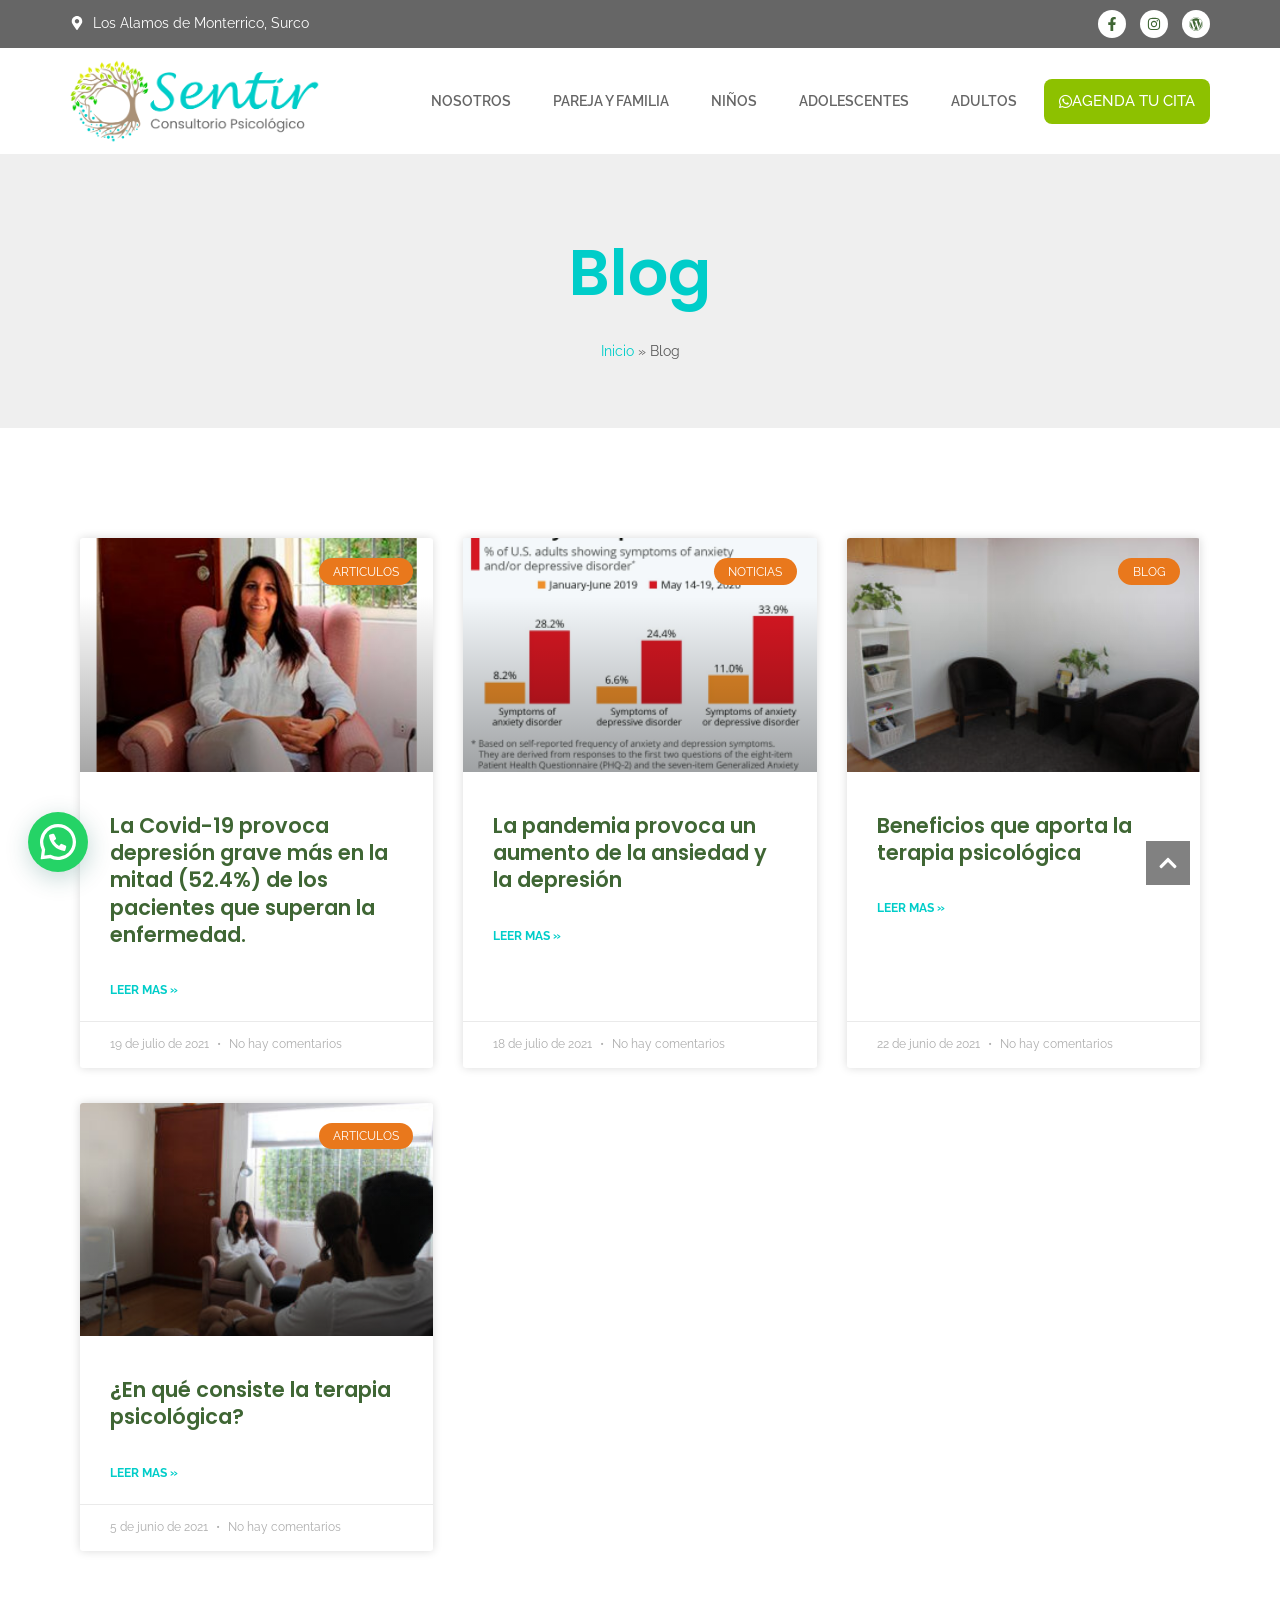
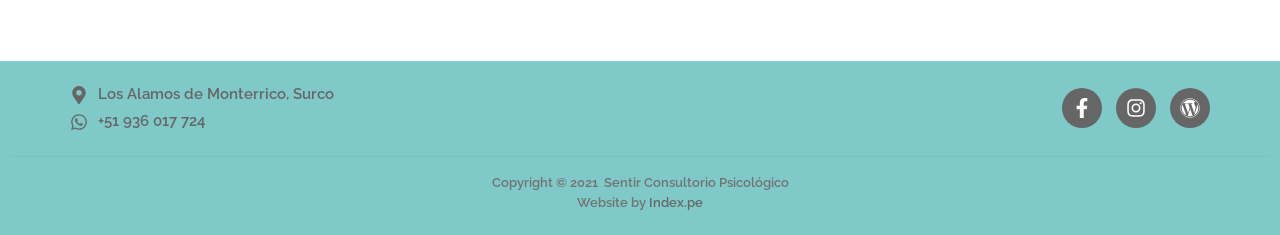
<file: blog/index.html>
<!DOCTYPE html>
<html lang="es-PE">
<head>
<meta charset="UTF-8">
<meta name="viewport" content="width=device-width, initial-scale=1">
	 <link rel="profile" href="https://gmpg.org/xfn/11"> 
	 <meta name='robots' content='index, follow, max-image-preview:large, max-snippet:-1, max-video-preview:-1' />

<!-- Google Tag Manager for WordPress by gtm4wp.com -->
<script data-cfasync="false" data-pagespeed-no-defer>
	var gtm4wp_datalayer_name = "dataLayer";
	var dataLayer = dataLayer || [];
</script>
<!-- End Google Tag Manager for WordPress by gtm4wp.com -->
	<!-- This site is optimized with the Yoast SEO plugin v27.8 - https://yoast.com/product/yoast-seo-wordpress/ -->
	<title>Blog | Sentir</title>
	<link rel="canonical" href="../blog/index.html" />
	<meta property="og:locale" content="es_ES" />
	<meta property="og:type" content="article" />
	<meta property="og:title" content="Blog | Sentir" />
	<meta property="og:description" content="Blog" />
	<meta property="og:url" content="../blog/index.html" />
	<meta property="og:site_name" content="Sentir" />
	<meta property="article:publisher" content="https://www.facebook.com/sentir.pe/" />
	<meta property="article:modified_time" content="2021-07-08T15:52:49+00:00" />
	<meta name="twitter:card" content="summary_large_image" />
	<meta name="twitter:label1" content="Est. reading time" />
	<meta name="twitter:data1" content="1 minuto" />
	<script type="application/ld+json" class="yoast-schema-graph">{"@context":"https:\/\/schema.org","@graph":[{"@type":"WebPage","@id":"..\/blog\/index.html","url":"..\/blog\/index.html","name":"Blog | Sentir","isPartOf":{"@id":"..\/index.html#website"},"datePublished":"2021-06-05T16:48:31+00:00","dateModified":"2021-07-08T15:52:49+00:00","breadcrumb":{"@id":"..\/blog\/index.html#breadcrumb"},"inLanguage":"es-PE","potentialAction":[{"@type":"ReadAction","target":["..\/blog\/index.html"]}]},{"@type":"BreadcrumbList","@id":"..\/blog\/index.html#breadcrumb","itemListElement":[{"@type":"ListItem","position":1,"name":"Inicio","item":"..\/index.html"},{"@type":"ListItem","position":2,"name":"Blog"}]},{"@type":"WebSite","@id":"..\/index.html#website","url":"..\/index.html","name":"Sentir","description":"Consultorio Psicológico","publisher":{"@id":"..\/index.html#organization"},"potentialAction":[{"@type":"SearchAction","target":{"@type":"EntryPoint","urlTemplate":"..\/index.html?s={search_term_string}"},"query-input":{"@type":"PropertyValueSpecification","valueRequired":true,"valueName":"search_term_string"}}],"inLanguage":"es-PE"},{"@type":"Organization","@id":"..\/index.html#organization","name":"Sentir Consultorio Psicologico","url":"..\/index.html","logo":{"@type":"ImageObject","inLanguage":"es-PE","@id":"..\/index.html#\/schema\/logo\/image\/","url":"..\/wp-content\/uploads\/logo.png","contentUrl":"..\/wp-content\/uploads\/logo.png","width":566,"height":195,"caption":"Sentir Consultorio Psicologico"},"image":{"@id":"..\/index.html#\/schema\/logo\/image\/"},"sameAs":["https:\/\/www.facebook.com\/sentir.pe\/","https:\/\/www.instagram.com\/sentir.pe\/"]}]}</script>
	<!-- / Yoast SEO plugin. -->


<link rel='dns-prefetch' href='//www.googletagmanager.com' />
<link rel='dns-prefetch' href='//fonts.googleapis.com' />
<link rel='dns-prefetch' href='//use.fontawesome.com' />
<link rel="alternate" type="application/rss+xml" title="Sentir &raquo; Feed" href="../feed/index.html" />
<link rel="alternate" type="application/rss+xml" title="Sentir &raquo; Feed de los comentarios" href="../comments/feed/index.html" />
<link rel="alternate" title="oEmbed (JSON)" type="application/json+oembed" href="../wp-json/oembed/1.0/embed/index.html?url=https%3A%2F%2Fsentir.pe%2Fblog%2F" />
<link rel="alternate" title="oEmbed (XML)" type="text/xml+oembed" href="../wp-json/oembed/1.0/embed/index.html?url=https%3A%2F%2Fsentir.pe%2Fblog%2F&#038;format=xml" />
<style id="wp-img-auto-sizes-contain-inline-css">
img:is([sizes=auto i],[sizes^="auto," i]){contain-intrinsic-size:3000px 1500px}
/*# sourceURL=wp-img-auto-sizes-contain-inline-css */
</style>

<link rel='stylesheet' id='astra-theme-css-css' href='../wp-content/themes/astra/assets/css/minified/frontend.min.css?ver=4.7.1' media='all' />
<style id="astra-theme-css-inline-css">
.ast-no-sidebar .entry-content .alignfull {margin-left: calc( -50vw + 50%);margin-right: calc( -50vw + 50%);max-width: 100vw;width: 100vw;}.ast-no-sidebar .entry-content .alignwide {margin-left: calc(-41vw + 50%);margin-right: calc(-41vw + 50%);max-width: unset;width: unset;}.ast-no-sidebar .entry-content .alignfull .alignfull,.ast-no-sidebar .entry-content .alignfull .alignwide,.ast-no-sidebar .entry-content .alignwide .alignfull,.ast-no-sidebar .entry-content .alignwide .alignwide,.ast-no-sidebar .entry-content .wp-block-column .alignfull,.ast-no-sidebar .entry-content .wp-block-column .alignwide{width: 100%;margin-left: auto;margin-right: auto;}.wp-block-gallery,.blocks-gallery-grid {margin: 0;}.wp-block-separator {max-width: 100px;}.wp-block-separator.is-style-wide,.wp-block-separator.is-style-dots {max-width: none;}.entry-content .has-2-columns .wp-block-column:first-child {padding-right: 10px;}.entry-content .has-2-columns .wp-block-column:last-child {padding-left: 10px;}@media (max-width: 782px) {.entry-content .wp-block-columns .wp-block-column {flex-basis: 100%;}.entry-content .has-2-columns .wp-block-column:first-child {padding-right: 0;}.entry-content .has-2-columns .wp-block-column:last-child {padding-left: 0;}}body .entry-content .wp-block-latest-posts {margin-left: 0;}body .entry-content .wp-block-latest-posts li {list-style: none;}.ast-no-sidebar .ast-container .entry-content .wp-block-latest-posts {margin-left: 0;}.ast-header-break-point .entry-content .alignwide {margin-left: auto;margin-right: auto;}.entry-content .blocks-gallery-item img {margin-bottom: auto;}.wp-block-pullquote {border-top: 4px solid #555d66;border-bottom: 4px solid #555d66;color: #40464d;}:root{--ast-post-nav-space:0;--ast-container-default-xlg-padding:6.67em;--ast-container-default-lg-padding:5.67em;--ast-container-default-slg-padding:4.34em;--ast-container-default-md-padding:3.34em;--ast-container-default-sm-padding:6.67em;--ast-container-default-xs-padding:2.4em;--ast-container-default-xxs-padding:1.4em;--ast-code-block-background:#EEEEEE;--ast-comment-inputs-background:#FAFAFA;--ast-normal-container-width:1200px;--ast-narrow-container-width:750px;--ast-blog-title-font-weight:normal;--ast-blog-meta-weight:inherit;}html{font-size:106.25%;}a,.page-title{color:#00cdc9;}a:hover,a:focus{color:#39a4a1;}body,button,input,select,textarea,.ast-button,.ast-custom-button{font-family:'Raleway',sans-serif;font-weight:400;font-size:17px;font-size:1rem;}blockquote{color:#0f0f0f;}p,.entry-content p{margin-bottom:1em;}h1,.entry-content h1,h2,.entry-content h2,h3,.entry-content h3,h4,.entry-content h4,h5,.entry-content h5,h6,.entry-content h6,.site-title,.site-title a{font-family:'Poppins',sans-serif;font-weight:600;}.site-title{font-size:20px;font-size:1.1764705882353rem;display:none;}header .custom-logo-link img{max-width:195px;}.astra-logo-svg{width:195px;}.site-header .site-description{font-size:11px;font-size:0.64705882352941rem;display:none;}.entry-title{font-size:30px;font-size:1.7647058823529rem;}.archive .ast-article-post .ast-article-inner,.blog .ast-article-post .ast-article-inner,.archive .ast-article-post .ast-article-inner:hover,.blog .ast-article-post .ast-article-inner:hover{overflow:hidden;}h1,.entry-content h1{font-size:64px;font-size:3.7647058823529rem;font-family:'Poppins',sans-serif;line-height:1.4em;}h2,.entry-content h2{font-size:40px;font-size:2.3529411764706rem;font-family:'Poppins',sans-serif;line-height:1.3em;}h3,.entry-content h3{font-size:32px;font-size:1.8823529411765rem;font-family:'Poppins',sans-serif;line-height:1.3em;}h4,.entry-content h4{font-size:22px;font-size:1.2941176470588rem;line-height:1.2em;font-family:'Poppins',sans-serif;}h5,.entry-content h5{font-size:18px;font-size:1.0588235294118rem;line-height:1.2em;font-family:'Poppins',sans-serif;}h6,.entry-content h6{font-size:14px;font-size:0.82352941176471rem;line-height:1.25em;font-family:'Poppins',sans-serif;}::selection{background-color:#00cdc9;color:#000000;}body,h1,.entry-title a,.entry-content h1,h2,.entry-content h2,h3,.entry-content h3,h4,.entry-content h4,h5,.entry-content h5,h6,.entry-content h6{color:#5a5a5a;}.tagcloud a:hover,.tagcloud a:focus,.tagcloud a.current-item{color:#000000;border-color:#00cdc9;background-color:#00cdc9;}input:focus,input[type="text"]:focus,input[type="email"]:focus,input[type="url"]:focus,input[type="password"]:focus,input[type="reset"]:focus,input[type="search"]:focus,textarea:focus{border-color:#00cdc9;}input[type="radio"]:checked,input[type=reset],input[type="checkbox"]:checked,input[type="checkbox"]:hover:checked,input[type="checkbox"]:focus:checked,input[type=range]::-webkit-slider-thumb{border-color:#00cdc9;background-color:#00cdc9;box-shadow:none;}.site-footer a:hover + .post-count,.site-footer a:focus + .post-count{background:#00cdc9;border-color:#00cdc9;}.single .nav-links .nav-previous,.single .nav-links .nav-next{color:#00cdc9;}.entry-meta,.entry-meta *{line-height:1.45;color:#00cdc9;}.entry-meta a:not(.ast-button):hover,.entry-meta a:not(.ast-button):hover *,.entry-meta a:not(.ast-button):focus,.entry-meta a:not(.ast-button):focus *,.page-links > .page-link,.page-links .page-link:hover,.post-navigation a:hover{color:#39a4a1;}#cat option,.secondary .calendar_wrap thead a,.secondary .calendar_wrap thead a:visited{color:#00cdc9;}.secondary .calendar_wrap #today,.ast-progress-val span{background:#00cdc9;}.secondary a:hover + .post-count,.secondary a:focus + .post-count{background:#00cdc9;border-color:#00cdc9;}.calendar_wrap #today > a{color:#000000;}.page-links .page-link,.single .post-navigation a{color:#00cdc9;}.ast-header-break-point .main-header-bar .ast-button-wrap .menu-toggle{border-radius:100px;}.ast-search-menu-icon .search-form button.search-submit{padding:0 4px;}.ast-search-menu-icon form.search-form{padding-right:0;}.ast-search-menu-icon.slide-search input.search-field{width:0;}.ast-header-search .ast-search-menu-icon.ast-dropdown-active .search-form,.ast-header-search .ast-search-menu-icon.ast-dropdown-active .search-field:focus{transition:all 0.2s;}.search-form input.search-field:focus{outline:none;}.widget-title,.widget .wp-block-heading{font-size:24px;font-size:1.4117647058824rem;color:#5a5a5a;}.ast-search-menu-icon.slide-search a:focus-visible:focus-visible,.astra-search-icon:focus-visible,#close:focus-visible,a:focus-visible,.ast-menu-toggle:focus-visible,.site .skip-link:focus-visible,.wp-block-loginout input:focus-visible,.wp-block-search.wp-block-search__button-inside .wp-block-search__inside-wrapper,.ast-header-navigation-arrow:focus-visible,.woocommerce .wc-proceed-to-checkout > .checkout-button:focus-visible,.woocommerce .woocommerce-MyAccount-navigation ul li a:focus-visible,.ast-orders-table__row .ast-orders-table__cell:focus-visible,.woocommerce .woocommerce-order-details .order-again > .button:focus-visible,.woocommerce .woocommerce-message a.button.wc-forward:focus-visible,.woocommerce #minus_qty:focus-visible,.woocommerce #plus_qty:focus-visible,a#ast-apply-coupon:focus-visible,.woocommerce .woocommerce-info a:focus-visible,.woocommerce .astra-shop-summary-wrap a:focus-visible,.woocommerce a.wc-forward:focus-visible,#ast-apply-coupon:focus-visible,.woocommerce-js .woocommerce-mini-cart-item a.remove:focus-visible,#close:focus-visible,.button.search-submit:focus-visible,#search_submit:focus,.normal-search:focus-visible,.ast-header-account-wrap:focus-visible{outline-style:dotted;outline-color:inherit;outline-width:thin;}input:focus,input[type="text"]:focus,input[type="email"]:focus,input[type="url"]:focus,input[type="password"]:focus,input[type="reset"]:focus,input[type="search"]:focus,input[type="number"]:focus,textarea:focus,.wp-block-search__input:focus,[data-section="section-header-mobile-trigger"] .ast-button-wrap .ast-mobile-menu-trigger-minimal:focus,.ast-mobile-popup-drawer.active .menu-toggle-close:focus,.woocommerce-ordering select.orderby:focus,#ast-scroll-top:focus,#coupon_code:focus,.woocommerce-page #comment:focus,.woocommerce #reviews #respond input#submit:focus,.woocommerce a.add_to_cart_button:focus,.woocommerce .button.single_add_to_cart_button:focus,.woocommerce .woocommerce-cart-form button:focus,.woocommerce .woocommerce-cart-form__cart-item .quantity .qty:focus,.woocommerce .woocommerce-billing-fields .woocommerce-billing-fields__field-wrapper .woocommerce-input-wrapper > .input-text:focus,.woocommerce #order_comments:focus,.woocommerce #place_order:focus,.woocommerce .woocommerce-address-fields .woocommerce-address-fields__field-wrapper .woocommerce-input-wrapper > .input-text:focus,.woocommerce .woocommerce-MyAccount-content form button:focus,.woocommerce .woocommerce-MyAccount-content .woocommerce-EditAccountForm .woocommerce-form-row .woocommerce-Input.input-text:focus,.woocommerce .ast-woocommerce-container .woocommerce-pagination ul.page-numbers li a:focus,body #content .woocommerce form .form-row .select2-container--default .select2-selection--single:focus,#ast-coupon-code:focus,.woocommerce.woocommerce-js .quantity input[type=number]:focus,.woocommerce-js .woocommerce-mini-cart-item .quantity input[type=number]:focus,.woocommerce p#ast-coupon-trigger:focus{border-style:dotted;border-color:inherit;border-width:thin;}input{outline:none;}.ast-logo-title-inline .site-logo-img{padding-right:1em;}.site-logo-img img{ transition:all 0.2s linear;}body .ast-oembed-container *{position:absolute;top:0;width:100%;height:100%;left:0;}body .wp-block-embed-pocket-casts .ast-oembed-container *{position:unset;}.ast-single-post-featured-section + article {margin-top: 2em;}.site-content .ast-single-post-featured-section img {width: 100%;overflow: hidden;object-fit: cover;}.site > .ast-single-related-posts-container {margin-top: 0;}@media (min-width: 922px) {.ast-desktop .ast-container--narrow {max-width: var(--ast-narrow-container-width);margin: 0 auto;}}.ast-page-builder-template .hentry {margin: 0;}.ast-page-builder-template .site-content > .ast-container {max-width: 100%;padding: 0;}.ast-page-builder-template .site .site-content #primary {padding: 0;margin: 0;}.ast-page-builder-template .no-results {text-align: center;margin: 4em auto;}.ast-page-builder-template .ast-pagination {padding: 2em;}.ast-page-builder-template .entry-header.ast-no-title.ast-no-thumbnail {margin-top: 0;}.ast-page-builder-template .entry-header.ast-header-without-markup {margin-top: 0;margin-bottom: 0;}.ast-page-builder-template .entry-header.ast-no-title.ast-no-meta {margin-bottom: 0;}.ast-page-builder-template.single .post-navigation {padding-bottom: 2em;}.ast-page-builder-template.single-post .site-content > .ast-container {max-width: 100%;}.ast-page-builder-template .entry-header {margin-top: 4em;margin-left: auto;margin-right: auto;padding-left: 20px;padding-right: 20px;}.single.ast-page-builder-template .entry-header {padding-left: 20px;padding-right: 20px;}.ast-page-builder-template .ast-archive-description {margin: 4em auto 0;padding-left: 20px;padding-right: 20px;}.ast-page-builder-template.ast-no-sidebar .entry-content .alignwide {margin-left: 0;margin-right: 0;}@media (max-width:921.9px){#ast-desktop-header{display:none;}}@media (min-width:922px){#ast-mobile-header{display:none;}}.wp-block-buttons.aligncenter{justify-content:center;}@media (max-width:782px){.entry-content .wp-block-columns .wp-block-column{margin-left:0px;}}.wp-block-image.aligncenter{margin-left:auto;margin-right:auto;}.wp-block-table.aligncenter{margin-left:auto;margin-right:auto;}.wp-block-buttons .wp-block-button.is-style-outline .wp-block-button__link.wp-element-button,.ast-outline-button,.wp-block-uagb-buttons-child .uagb-buttons-repeater.ast-outline-button{border-color:#40bf4f;border-top-width:2px;border-right-width:2px;border-bottom-width:2px;border-left-width:2px;font-family:'Poppins',sans-serif;font-weight:500;font-size:14px;font-size:0.82352941176471rem;line-height:1em;border-top-left-radius:8px;border-top-right-radius:8px;border-bottom-right-radius:8px;border-bottom-left-radius:8px;}.wp-block-button.is-style-outline .wp-block-button__link:hover,.wp-block-buttons .wp-block-button.is-style-outline .wp-block-button__link:focus,.wp-block-buttons .wp-block-button.is-style-outline > .wp-block-button__link:not(.has-text-color):hover,.wp-block-buttons .wp-block-button.wp-block-button__link.is-style-outline:not(.has-text-color):hover,.ast-outline-button:hover,.ast-outline-button:focus,.wp-block-uagb-buttons-child .uagb-buttons-repeater.ast-outline-button:hover,.wp-block-uagb-buttons-child .uagb-buttons-repeater.ast-outline-button:focus{background-color:#07bf1d;}.wp-block-button .wp-block-button__link.wp-element-button.is-style-outline:not(.has-background),.wp-block-button.is-style-outline>.wp-block-button__link.wp-element-button:not(.has-background),.ast-outline-button{background-color:#40bf4f;}.entry-content[ast-blocks-layout] > figure{margin-bottom:1em;}@media (max-width:921px){.ast-separate-container #primary,.ast-separate-container #secondary{padding:1.5em 0;}#primary,#secondary{padding:1.5em 0;margin:0;}.ast-left-sidebar #content > .ast-container{display:flex;flex-direction:column-reverse;width:100%;}.ast-separate-container .ast-article-post,.ast-separate-container .ast-article-single{padding:1.5em 2.14em;}.ast-author-box img.avatar{margin:20px 0 0 0;}}@media (min-width:922px){.ast-separate-container.ast-right-sidebar #primary,.ast-separate-container.ast-left-sidebar #primary{border:0;}.search-no-results.ast-separate-container #primary{margin-bottom:4em;}}.elementor-button-wrapper .elementor-button{border-style:solid;text-decoration:none;border-top-width:0;border-right-width:0;border-left-width:0;border-bottom-width:0;}body .elementor-button.elementor-size-sm,body .elementor-button.elementor-size-xs,body .elementor-button.elementor-size-md,body .elementor-button.elementor-size-lg,body .elementor-button.elementor-size-xl,body .elementor-button{border-top-left-radius:8px;border-top-right-radius:8px;border-bottom-right-radius:8px;border-bottom-left-radius:8px;padding-top:17px;padding-right:26px;padding-bottom:17px;padding-left:26px;}.elementor-button-wrapper .elementor-button{border-color:#40bf4f;background-color:#40bf4f;}.elementor-button-wrapper .elementor-button:hover,.elementor-button-wrapper .elementor-button:focus{color:#ffffff;background-color:#07bf1d;border-color:#07bf1d;}.wp-block-button .wp-block-button__link ,.elementor-button-wrapper .elementor-button,.elementor-button-wrapper .elementor-button:visited{color:#ffffff;}.elementor-button-wrapper .elementor-button{font-family:'Poppins',sans-serif;font-weight:500;font-size:14px;font-size:0.82352941176471rem;line-height:1em;text-transform:capitalize;letter-spacing:0.5px;}body .elementor-button.elementor-size-sm,body .elementor-button.elementor-size-xs,body .elementor-button.elementor-size-md,body .elementor-button.elementor-size-lg,body .elementor-button.elementor-size-xl,body .elementor-button{font-size:14px;font-size:0.82352941176471rem;}.wp-block-button .wp-block-button__link:hover,.wp-block-button .wp-block-button__link:focus{color:#ffffff;background-color:#07bf1d;border-color:#07bf1d;}.elementor-widget-heading h1.elementor-heading-title{line-height:1.4em;}.elementor-widget-heading h2.elementor-heading-title{line-height:1.3em;}.elementor-widget-heading h3.elementor-heading-title{line-height:1.3em;}.elementor-widget-heading h4.elementor-heading-title{line-height:1.2em;}.elementor-widget-heading h5.elementor-heading-title{line-height:1.2em;}.elementor-widget-heading h6.elementor-heading-title{line-height:1.25em;}.wp-block-button .wp-block-button__link{border-top-width:0;border-right-width:0;border-left-width:0;border-bottom-width:0;border-color:#40bf4f;background-color:#40bf4f;color:#ffffff;font-family:'Poppins',sans-serif;font-weight:500;line-height:1em;text-transform:capitalize;letter-spacing:0.5px;font-size:14px;font-size:0.82352941176471rem;border-top-left-radius:8px;border-top-right-radius:8px;border-bottom-right-radius:8px;border-bottom-left-radius:8px;padding-top:17px;padding-right:26px;padding-bottom:17px;padding-left:26px;}.menu-toggle,button,.ast-button,.ast-custom-button,.button,input#submit,input[type="button"],input[type="submit"],input[type="reset"]{border-style:solid;border-top-width:0;border-right-width:0;border-left-width:0;border-bottom-width:0;color:#ffffff;border-color:#40bf4f;background-color:#40bf4f;padding-top:17px;padding-right:26px;padding-bottom:17px;padding-left:26px;font-family:'Poppins',sans-serif;font-weight:500;font-size:14px;font-size:0.82352941176471rem;line-height:1em;text-transform:capitalize;letter-spacing:0.5px;border-top-left-radius:8px;border-top-right-radius:8px;border-bottom-right-radius:8px;border-bottom-left-radius:8px;}button:focus,.menu-toggle:hover,button:hover,.ast-button:hover,.ast-custom-button:hover .button:hover,.ast-custom-button:hover ,input[type=reset]:hover,input[type=reset]:focus,input#submit:hover,input#submit:focus,input[type="button"]:hover,input[type="button"]:focus,input[type="submit"]:hover,input[type="submit"]:focus{color:#ffffff;background-color:#07bf1d;border-color:#07bf1d;}@media (max-width:921px){.ast-mobile-header-stack .main-header-bar .ast-search-menu-icon{display:inline-block;}.ast-header-break-point.ast-header-custom-item-outside .ast-mobile-header-stack .main-header-bar .ast-search-icon{margin:0;}.ast-comment-avatar-wrap img{max-width:2.5em;}.ast-comment-meta{padding:0 1.8888em 1.3333em;}.ast-separate-container .ast-comment-list li.depth-1{padding:1.5em 2.14em;}.ast-separate-container .comment-respond{padding:2em 2.14em;}}@media (min-width:544px){.ast-container{max-width:100%;}}@media (max-width:544px){.ast-separate-container .ast-article-post,.ast-separate-container .ast-article-single,.ast-separate-container .comments-title,.ast-separate-container .ast-archive-description{padding:1.5em 1em;}.ast-separate-container #content .ast-container{padding-left:0.54em;padding-right:0.54em;}.ast-separate-container .ast-comment-list .bypostauthor{padding:.5em;}.ast-search-menu-icon.ast-dropdown-active .search-field{width:170px;}}.ast-no-sidebar.ast-separate-container .entry-content .alignfull {margin-left: -6.67em;margin-right: -6.67em;width: auto;}@media (max-width: 1200px) {.ast-no-sidebar.ast-separate-container .entry-content .alignfull {margin-left: -2.4em;margin-right: -2.4em;}}@media (max-width: 768px) {.ast-no-sidebar.ast-separate-container .entry-content .alignfull {margin-left: -2.14em;margin-right: -2.14em;}}@media (max-width: 544px) {.ast-no-sidebar.ast-separate-container .entry-content .alignfull {margin-left: -1em;margin-right: -1em;}}.ast-no-sidebar.ast-separate-container .entry-content .alignwide {margin-left: -20px;margin-right: -20px;}.ast-no-sidebar.ast-separate-container .entry-content .wp-block-column .alignfull,.ast-no-sidebar.ast-separate-container .entry-content .wp-block-column .alignwide {margin-left: auto;margin-right: auto;width: 100%;}@media (max-width:921px){.site-title{font-size:18px;font-size:1.0588235294118rem;display:none;}.site-header .site-description{font-size:12px;font-size:0.70588235294118rem;display:none;}h1,.entry-content h1{font-size:48px;}h2,.entry-content h2{font-size:32px;}h3,.entry-content h3{font-size:24px;}h4,.entry-content h4{font-size:20px;font-size:1.1764705882353rem;}h5,.entry-content h5{font-size:16px;font-size:0.94117647058824rem;}h6,.entry-content h6{font-size:13px;font-size:0.76470588235294rem;}.astra-logo-svg{width:150px;}header .custom-logo-link img,.ast-header-break-point .site-logo-img .custom-mobile-logo-link img{max-width:150px;}}@media (max-width:544px){.site-title{font-size:16px;font-size:0.94117647058824rem;display:none;}.site-header .site-description{font-size:11px;font-size:0.64705882352941rem;display:none;}h1,.entry-content h1{font-size:40px;}h2,.entry-content h2{font-size:28px;}h3,.entry-content h3{font-size:24px;}h4,.entry-content h4{font-size:20px;font-size:1.1764705882353rem;}h5,.entry-content h5{font-size:16px;font-size:0.94117647058824rem;}h6,.entry-content h6{font-size:13px;font-size:0.76470588235294rem;}header .custom-logo-link img,.ast-header-break-point .site-branding img,.ast-header-break-point .custom-logo-link img{max-width:140px;}.astra-logo-svg{width:140px;}.ast-header-break-point .site-logo-img .custom-mobile-logo-link img{max-width:140px;}}@media (max-width:921px){html{font-size:96.9%;}}@media (max-width:544px){html{font-size:96.9%;}}@media (min-width:922px){.ast-container{max-width:1240px;}}@font-face {font-family: "Astra";src: url(../wp-content/themes/astra/assets/fonts/astra.woff) format("woff"),url(../wp-content/themes/astra/assets/fonts/astra.ttf) format("truetype"),url(../wp-content/themes/astra/assets/fonts/astra.svg#astra) format("svg");font-weight: normal;font-style: normal;font-display: fallback;}@media (min-width:922px){.blog .site-content > .ast-container,.archive .site-content > .ast-container,.search .site-content > .ast-container{max-width:1200px;}}@media (min-width:922px){.single-post .site-content > .ast-container{max-width:1200px;}}@media (min-width:922px){.main-header-menu .sub-menu .menu-item.ast-left-align-sub-menu:hover > .sub-menu,.main-header-menu .sub-menu .menu-item.ast-left-align-sub-menu.focus > .sub-menu{margin-left:-0px;}}.ast-theme-transparent-header [data-section="section-header-mobile-trigger"] .ast-button-wrap .ast-mobile-menu-trigger-outline{background:transparent;}.site .comments-area{padding-bottom:3em;}.astra-icon-down_arrow::after {content: "\e900";font-family: Astra;}.astra-icon-close::after {content: "\e5cd";font-family: Astra;}.astra-icon-drag_handle::after {content: "\e25d";font-family: Astra;}.astra-icon-format_align_justify::after {content: "\e235";font-family: Astra;}.astra-icon-menu::after {content: "\e5d2";font-family: Astra;}.astra-icon-reorder::after {content: "\e8fe";font-family: Astra;}.astra-icon-search::after {content: "\e8b6";font-family: Astra;}.astra-icon-zoom_in::after {content: "\e56b";font-family: Astra;}.astra-icon-check-circle::after {content: "\e901";font-family: Astra;}.astra-icon-shopping-cart::after {content: "\f07a";font-family: Astra;}.astra-icon-shopping-bag::after {content: "\f290";font-family: Astra;}.astra-icon-shopping-basket::after {content: "\f291";font-family: Astra;}.astra-icon-circle-o::after {content: "\e903";font-family: Astra;}.astra-icon-certificate::after {content: "\e902";font-family: Astra;}blockquote {padding: 1.2em;}:root .has-ast-global-color-0-color{color:var(--ast-global-color-0);}:root .has-ast-global-color-0-background-color{background-color:var(--ast-global-color-0);}:root .wp-block-button .has-ast-global-color-0-color{color:var(--ast-global-color-0);}:root .wp-block-button .has-ast-global-color-0-background-color{background-color:var(--ast-global-color-0);}:root .has-ast-global-color-1-color{color:var(--ast-global-color-1);}:root .has-ast-global-color-1-background-color{background-color:var(--ast-global-color-1);}:root .wp-block-button .has-ast-global-color-1-color{color:var(--ast-global-color-1);}:root .wp-block-button .has-ast-global-color-1-background-color{background-color:var(--ast-global-color-1);}:root .has-ast-global-color-2-color{color:var(--ast-global-color-2);}:root .has-ast-global-color-2-background-color{background-color:var(--ast-global-color-2);}:root .wp-block-button .has-ast-global-color-2-color{color:var(--ast-global-color-2);}:root .wp-block-button .has-ast-global-color-2-background-color{background-color:var(--ast-global-color-2);}:root .has-ast-global-color-3-color{color:var(--ast-global-color-3);}:root .has-ast-global-color-3-background-color{background-color:var(--ast-global-color-3);}:root .wp-block-button .has-ast-global-color-3-color{color:var(--ast-global-color-3);}:root .wp-block-button .has-ast-global-color-3-background-color{background-color:var(--ast-global-color-3);}:root .has-ast-global-color-4-color{color:var(--ast-global-color-4);}:root .has-ast-global-color-4-background-color{background-color:var(--ast-global-color-4);}:root .wp-block-button .has-ast-global-color-4-color{color:var(--ast-global-color-4);}:root .wp-block-button .has-ast-global-color-4-background-color{background-color:var(--ast-global-color-4);}:root .has-ast-global-color-5-color{color:var(--ast-global-color-5);}:root .has-ast-global-color-5-background-color{background-color:var(--ast-global-color-5);}:root .wp-block-button .has-ast-global-color-5-color{color:var(--ast-global-color-5);}:root .wp-block-button .has-ast-global-color-5-background-color{background-color:var(--ast-global-color-5);}:root .has-ast-global-color-6-color{color:var(--ast-global-color-6);}:root .has-ast-global-color-6-background-color{background-color:var(--ast-global-color-6);}:root .wp-block-button .has-ast-global-color-6-color{color:var(--ast-global-color-6);}:root .wp-block-button .has-ast-global-color-6-background-color{background-color:var(--ast-global-color-6);}:root .has-ast-global-color-7-color{color:var(--ast-global-color-7);}:root .has-ast-global-color-7-background-color{background-color:var(--ast-global-color-7);}:root .wp-block-button .has-ast-global-color-7-color{color:var(--ast-global-color-7);}:root .wp-block-button .has-ast-global-color-7-background-color{background-color:var(--ast-global-color-7);}:root .has-ast-global-color-8-color{color:var(--ast-global-color-8);}:root .has-ast-global-color-8-background-color{background-color:var(--ast-global-color-8);}:root .wp-block-button .has-ast-global-color-8-color{color:var(--ast-global-color-8);}:root .wp-block-button .has-ast-global-color-8-background-color{background-color:var(--ast-global-color-8);}:root{--ast-global-color-0:#0170B9;--ast-global-color-1:#3a3a3a;--ast-global-color-2:#3a3a3a;--ast-global-color-3:#4B4F58;--ast-global-color-4:#F5F5F5;--ast-global-color-5:#FFFFFF;--ast-global-color-6:#E5E5E5;--ast-global-color-7:#424242;--ast-global-color-8:#000000;}:root {--ast-border-color : #dddddd;}.ast-single-entry-banner {-js-display: flex;display: flex;flex-direction: column;justify-content: center;text-align: center;position: relative;background: #eeeeee;}.ast-single-entry-banner[data-banner-layout="layout-1"] {max-width: 1200px;background: inherit;padding: 20px 0;}.ast-single-entry-banner[data-banner-width-type="custom"] {margin: 0 auto;width: 100%;}.ast-single-entry-banner + .site-content .entry-header {margin-bottom: 0;}.site .ast-author-avatar {--ast-author-avatar-size: ;}a.ast-underline-text {text-decoration: underline;}.ast-container > .ast-terms-link {position: relative;display: block;}a.ast-button.ast-badge-tax {padding: 4px 8px;border-radius: 3px;font-size: inherit;}header.entry-header .entry-title{font-size:30px;font-size:1.7647058823529rem;}header.entry-header > *:not(:last-child){margin-bottom:10px;}.ast-archive-entry-banner {-js-display: flex;display: flex;flex-direction: column;justify-content: center;text-align: center;position: relative;background: #eeeeee;}.ast-archive-entry-banner[data-banner-width-type="custom"] {margin: 0 auto;width: 100%;}.ast-archive-entry-banner[data-banner-layout="layout-1"] {background: inherit;padding: 20px 0;text-align: left;}body.archive .ast-archive-description{max-width:1200px;width:100%;text-align:left;padding-top:3em;padding-right:3em;padding-bottom:3em;padding-left:3em;}body.archive .ast-archive-description .ast-archive-title,body.archive .ast-archive-description .ast-archive-title *{font-size:40px;font-size:2.3529411764706rem;}body.archive .ast-archive-description > *:not(:last-child){margin-bottom:10px;}@media (max-width:921px){body.archive .ast-archive-description{text-align:left;}}@media (max-width:544px){body.archive .ast-archive-description{text-align:left;}}@media (min-width:921px){.ast-theme-transparent-header #masthead{position:absolute;left:0;right:0;}.ast-theme-transparent-header .main-header-bar,.ast-theme-transparent-header.ast-header-break-point .main-header-bar{background:none;}body.elementor-editor-active.ast-theme-transparent-header #masthead,.fl-builder-edit .ast-theme-transparent-header #masthead,body.vc_editor.ast-theme-transparent-header #masthead,body.brz-ed.ast-theme-transparent-header #masthead{z-index:0;}.ast-header-break-point.ast-replace-site-logo-transparent.ast-theme-transparent-header .custom-mobile-logo-link{display:none;}.ast-header-break-point.ast-replace-site-logo-transparent.ast-theme-transparent-header .transparent-custom-logo{display:inline-block;}.ast-theme-transparent-header .ast-above-header,.ast-theme-transparent-header .ast-above-header.ast-above-header-bar{background-image:none;background-color:transparent;}.ast-theme-transparent-header .ast-below-header,.ast-theme-transparent-header .ast-below-header.ast-below-header-bar{background-image:none;background-color:transparent;}}.ast-theme-transparent-header .site-title a,.ast-theme-transparent-header .site-title a:focus,.ast-theme-transparent-header .site-title a:hover,.ast-theme-transparent-header .site-title a:visited{color:#1a1a1a;}.ast-theme-transparent-header .site-header .site-description{color:#1a1a1a;}.ast-theme-transparent-header .ast-builder-menu .main-header-menu .menu-item .sub-menu .menu-link,.ast-theme-transparent-header .main-header-menu .menu-item .sub-menu .menu-link{background-color:transparent;}@media (max-width:921px){.ast-theme-transparent-header #masthead{position:absolute;left:0;right:0;}.ast-theme-transparent-header .main-header-bar,.ast-theme-transparent-header.ast-header-break-point .main-header-bar{background:none;}body.elementor-editor-active.ast-theme-transparent-header #masthead,.fl-builder-edit .ast-theme-transparent-header #masthead,body.vc_editor.ast-theme-transparent-header #masthead,body.brz-ed.ast-theme-transparent-header #masthead{z-index:0;}.ast-header-break-point.ast-replace-site-logo-transparent.ast-theme-transparent-header .custom-mobile-logo-link{display:none;}.ast-header-break-point.ast-replace-site-logo-transparent.ast-theme-transparent-header .transparent-custom-logo{display:inline-block;}.ast-theme-transparent-header .ast-above-header,.ast-theme-transparent-header .ast-above-header.ast-above-header-bar{background-image:none;background-color:transparent;}.ast-theme-transparent-header .ast-below-header,.ast-theme-transparent-header .ast-below-header.ast-below-header-bar{background-image:none;background-color:transparent;}}.ast-theme-transparent-header #ast-desktop-header > .ast-main-header-wrap > .main-header-bar,.ast-theme-transparent-header.ast-header-break-point #ast-mobile-header > .ast-main-header-wrap > .main-header-bar{border-bottom-width:0;border-bottom-style:solid;}.ast-breadcrumbs .trail-browse,.ast-breadcrumbs .trail-items,.ast-breadcrumbs .trail-items li{display:inline-block;margin:0;padding:0;border:none;background:inherit;text-indent:0;text-decoration:none;}.ast-breadcrumbs .trail-browse{font-size:inherit;font-style:inherit;font-weight:inherit;color:inherit;}.ast-breadcrumbs .trail-items{list-style:none;}.trail-items li::after{padding:0 0.3em;content:"\00bb";}.trail-items li:last-of-type::after{display:none;}h1,.entry-content h1,h2,.entry-content h2,h3,.entry-content h3,h4,.entry-content h4,h5,.entry-content h5,h6,.entry-content h6{color:#39a4a1;}@media (max-width:921px){.ast-builder-grid-row-container.ast-builder-grid-row-tablet-3-firstrow .ast-builder-grid-row > *:first-child,.ast-builder-grid-row-container.ast-builder-grid-row-tablet-3-lastrow .ast-builder-grid-row > *:last-child{grid-column:1 / -1;}}@media (max-width:544px){.ast-builder-grid-row-container.ast-builder-grid-row-mobile-3-firstrow .ast-builder-grid-row > *:first-child,.ast-builder-grid-row-container.ast-builder-grid-row-mobile-3-lastrow .ast-builder-grid-row > *:last-child{grid-column:1 / -1;}}.ast-header-break-point .ast-has-mobile-header-logo .custom-logo-link,.ast-header-break-point .wp-block-site-logo .custom-logo-link,.ast-desktop .wp-block-site-logo .custom-mobile-logo-link {display: none;}.ast-header-break-point .ast-has-mobile-header-logo .custom-mobile-logo-link {display: inline-block;}.ast-header-break-point.ast-mobile-inherit-site-logo .ast-has-mobile-header-logo .custom-logo-link,.ast-header-break-point.ast-mobile-inherit-site-logo .ast-has-mobile-header-logo .astra-logo-svg {display: block;}.ast-builder-layout-element[data-section="title_tagline"]{display:flex;}@media (max-width:921px){.ast-header-break-point .ast-builder-layout-element[data-section="title_tagline"]{display:flex;}}@media (max-width:544px){.ast-header-break-point .ast-builder-layout-element[data-section="title_tagline"]{display:flex;}}[data-section*="section-hb-button-"] .menu-link{display:none;}.ast-header-button-1[data-section*="section-hb-button-"] .ast-builder-button-wrap .ast-custom-button{line-height:1em;}.ast-header-button-1 .ast-custom-button{color:#ffffff;background:#8dc100;}.ast-header-button-1 .ast-custom-button:hover{color:rgba(255,255,255,0.75);background:#8dc100;}@media (max-width:921px){.ast-header-button-1[data-section*="section-hb-button-"] .ast-builder-button-wrap .ast-custom-button{margin-top:10px;margin-bottom:20px;margin-left:20px;margin-right:20px;}}.ast-header-button-1[data-section="section-hb-button-1"]{display:flex;}@media (max-width:921px){.ast-header-break-point .ast-header-button-1[data-section="section-hb-button-1"]{display:flex;}}@media (max-width:544px){.ast-header-break-point .ast-header-button-1[data-section="section-hb-button-1"]{display:flex;}}.ast-builder-menu-1{font-family:inherit;font-weight:500;}.ast-builder-menu-1 .menu-item > .menu-link{color:#ffffff;}.ast-builder-menu-1 .menu-item > .ast-menu-toggle{color:#ffffff;}.ast-builder-menu-1 .menu-item:hover > .menu-link,.ast-builder-menu-1 .inline-on-mobile .menu-item:hover > .ast-menu-toggle{color:#00cdc9;}.ast-builder-menu-1 .menu-item:hover > .ast-menu-toggle{color:#00cdc9;}.ast-builder-menu-1 .menu-item.current-menu-item > .menu-link,.ast-builder-menu-1 .inline-on-mobile .menu-item.current-menu-item > .ast-menu-toggle,.ast-builder-menu-1 .current-menu-ancestor > .menu-link{color:#00cdc9;}.ast-builder-menu-1 .menu-item.current-menu-item > .ast-menu-toggle{color:#00cdc9;}.ast-builder-menu-1 .sub-menu,.ast-builder-menu-1 .inline-on-mobile .sub-menu{border-top-width:0;border-bottom-width:0;border-right-width:0;border-left-width:0;border-color:#eaeaea;border-style:solid;}.ast-builder-menu-1 .main-header-menu > .menu-item > .sub-menu,.ast-builder-menu-1 .main-header-menu > .menu-item > .astra-full-megamenu-wrapper{margin-top:0;}.ast-desktop .ast-builder-menu-1 .main-header-menu > .menu-item > .sub-menu:before,.ast-desktop .ast-builder-menu-1 .main-header-menu > .menu-item > .astra-full-megamenu-wrapper:before{height:calc( 0px + 5px );}.ast-builder-menu-1 .main-header-menu,.ast-builder-menu-1 .main-header-menu .sub-menu{background-color:;;background-image:none;;}.ast-desktop .ast-builder-menu-1 .menu-item .sub-menu .menu-link{border-style:none;}@media (max-width:921px){.ast-header-break-point .ast-builder-menu-1 .menu-item.menu-item-has-children > .ast-menu-toggle{top:0;}.ast-builder-menu-1 .inline-on-mobile .menu-item.menu-item-has-children > .ast-menu-toggle{right:-15px;}.ast-builder-menu-1 .menu-item-has-children > .menu-link:after{content:unset;}.ast-builder-menu-1 .main-header-menu > .menu-item > .sub-menu,.ast-builder-menu-1 .main-header-menu > .menu-item > .astra-full-megamenu-wrapper{margin-top:0;}}@media (max-width:544px){.ast-builder-menu-1 .main-header-menu .menu-item > .menu-link{color:#00cdc9;}.ast-builder-menu-1 .menu-item> .ast-menu-toggle{color:#00cdc9;}.ast-builder-menu-1 .menu-item:hover > .menu-link,.ast-builder-menu-1 .inline-on-mobile .menu-item:hover > .ast-menu-toggle{color:#00cdc9;}.ast-builder-menu-1 .menu-item:hover> .ast-menu-toggle{color:#00cdc9;}.ast-header-break-point .ast-builder-menu-1 .menu-item.menu-item-has-children > .ast-menu-toggle{top:0;}.ast-builder-menu-1 .main-header-menu > .menu-item > .sub-menu,.ast-builder-menu-1 .main-header-menu > .menu-item > .astra-full-megamenu-wrapper{margin-top:0;}}.ast-builder-menu-1{display:flex;}@media (max-width:921px){.ast-header-break-point .ast-builder-menu-1{display:flex;}}@media (max-width:544px){.ast-header-break-point .ast-builder-menu-1{display:flex;}}.ast-desktop .ast-menu-hover-style-underline > .menu-item > .menu-link:before,.ast-desktop .ast-menu-hover-style-overline > .menu-item > .menu-link:before {content: "";position: absolute;width: 100%;right: 50%;height: 1px;background-color: transparent;transform: scale(0,0) translate(-50%,0);transition: transform .3s ease-in-out,color .0s ease-in-out;}.ast-desktop .ast-menu-hover-style-underline > .menu-item:hover > .menu-link:before,.ast-desktop .ast-menu-hover-style-overline > .menu-item:hover > .menu-link:before {width: calc(100% - 1.2em);background-color: currentColor;transform: scale(1,1) translate(50%,0);}.ast-desktop .ast-menu-hover-style-underline > .menu-item > .menu-link:before {bottom: 0;}.ast-desktop .ast-menu-hover-style-overline > .menu-item > .menu-link:before {top: 0;}.ast-desktop .ast-menu-hover-style-zoom > .menu-item > .menu-link:hover {transition: all .3s ease;transform: scale(1.2);}.site-footer{background-color:#4e4e4e;;background-image:none;;}.elementor-widget-heading .elementor-heading-title{margin:0;}.elementor-page .ast-menu-toggle{color:unset !important;background:unset !important;}.elementor-post.elementor-grid-item.hentry{margin-bottom:0;}.woocommerce div.product .elementor-element.elementor-products-grid .related.products ul.products li.product,.elementor-element .elementor-wc-products .woocommerce[class*='columns-'] ul.products li.product{width:auto;margin:0;float:none;}body .elementor hr{background-color:#ccc;margin:0;}.ast-left-sidebar .elementor-section.elementor-section-stretched,.ast-right-sidebar .elementor-section.elementor-section-stretched{max-width:100%;left:0 !important;}.elementor-posts-container [CLASS*="ast-width-"]{width:100%;}.elementor-template-full-width .ast-container{display:block;}.elementor-screen-only,.screen-reader-text,.screen-reader-text span,.ui-helper-hidden-accessible{top:0 !important;}@media (max-width:544px){.elementor-element .elementor-wc-products .woocommerce[class*="columns-"] ul.products li.product{width:auto;margin:0;}.elementor-element .woocommerce .woocommerce-result-count{float:none;}}.ast-header-break-point .main-header-bar{border-bottom-width:0;}@media (min-width:922px){.main-header-bar{border-bottom-width:0;}}.ast-flex{-webkit-align-content:center;-ms-flex-line-pack:center;align-content:center;-webkit-box-align:center;-webkit-align-items:center;-moz-box-align:center;-ms-flex-align:center;align-items:center;}.main-header-bar{padding:1em 0;}.ast-site-identity{padding:0;}.header-main-layout-1 .ast-flex.main-header-container, .header-main-layout-3 .ast-flex.main-header-container{-webkit-align-content:center;-ms-flex-line-pack:center;align-content:center;-webkit-box-align:center;-webkit-align-items:center;-moz-box-align:center;-ms-flex-align:center;align-items:center;}.header-main-layout-1 .ast-flex.main-header-container, .header-main-layout-3 .ast-flex.main-header-container{-webkit-align-content:center;-ms-flex-line-pack:center;align-content:center;-webkit-box-align:center;-webkit-align-items:center;-moz-box-align:center;-ms-flex-align:center;align-items:center;}.main-header-menu .sub-menu .menu-item.menu-item-has-children > .menu-link:after{position:absolute;right:1em;top:50%;transform:translate(0,-50%) rotate(270deg);}.ast-header-break-point .main-header-bar .main-header-bar-navigation .page_item_has_children > .ast-menu-toggle::before, .ast-header-break-point .main-header-bar .main-header-bar-navigation .menu-item-has-children > .ast-menu-toggle::before, .ast-mobile-popup-drawer .main-header-bar-navigation .menu-item-has-children>.ast-menu-toggle::before, .ast-header-break-point .ast-mobile-header-wrap .main-header-bar-navigation .menu-item-has-children > .ast-menu-toggle::before{font-weight:bold;content:"\e900";font-family:Astra;text-decoration:inherit;display:inline-block;}.ast-header-break-point .main-navigation ul.sub-menu .menu-item .menu-link:before{content:"\e900";font-family:Astra;font-size:.65em;text-decoration:inherit;display:inline-block;transform:translate(0, -2px) rotateZ(270deg);margin-right:5px;}.widget_search .search-form:after{font-family:Astra;font-size:1.2em;font-weight:normal;content:"\e8b6";position:absolute;top:50%;right:15px;transform:translate(0, -50%);}.astra-search-icon::before{content:"\e8b6";font-family:Astra;font-style:normal;font-weight:normal;text-decoration:inherit;text-align:center;-webkit-font-smoothing:antialiased;-moz-osx-font-smoothing:grayscale;z-index:3;}.main-header-bar .main-header-bar-navigation .page_item_has_children > a:after, .main-header-bar .main-header-bar-navigation .menu-item-has-children > a:after, .menu-item-has-children .ast-header-navigation-arrow:after{content:"\e900";display:inline-block;font-family:Astra;font-size:.6rem;font-weight:bold;text-rendering:auto;-webkit-font-smoothing:antialiased;-moz-osx-font-smoothing:grayscale;margin-left:10px;line-height:normal;}.menu-item-has-children .sub-menu .ast-header-navigation-arrow:after{margin-left:0;}.ast-mobile-popup-drawer .main-header-bar-navigation .ast-submenu-expanded>.ast-menu-toggle::before{transform:rotateX(180deg);}.ast-header-break-point .main-header-bar-navigation .menu-item-has-children > .menu-link:after{display:none;}@media (min-width:922px){.ast-builder-menu .main-navigation > ul > li:last-child a{margin-right:0;}}.ast-separate-container .ast-article-inner{background-color:transparent;background-image:none;}.ast-separate-container .ast-article-post{background-color:var(--ast-global-color-5);;}@media (max-width:921px){.ast-separate-container .ast-article-post{background-color:var(--ast-global-color-5);;}}@media (max-width:544px){.ast-separate-container .ast-article-post{background-color:var(--ast-global-color-5);;}}.ast-separate-container .ast-article-single:not(.ast-related-post), .woocommerce.ast-separate-container .ast-woocommerce-container, .ast-separate-container .error-404, .ast-separate-container .no-results, .single.ast-separate-container  .ast-author-meta, .ast-separate-container .related-posts-title-wrapper,.ast-separate-container .comments-count-wrapper, .ast-box-layout.ast-plain-container .site-content,.ast-padded-layout.ast-plain-container .site-content, .ast-separate-container .ast-archive-description, .ast-separate-container .comments-area .comment-respond, .ast-separate-container .comments-area .ast-comment-list li, .ast-separate-container .comments-area .comments-title{background-color:var(--ast-global-color-5);;}@media (max-width:921px){.ast-separate-container .ast-article-single:not(.ast-related-post), .woocommerce.ast-separate-container .ast-woocommerce-container, .ast-separate-container .error-404, .ast-separate-container .no-results, .single.ast-separate-container  .ast-author-meta, .ast-separate-container .related-posts-title-wrapper,.ast-separate-container .comments-count-wrapper, .ast-box-layout.ast-plain-container .site-content,.ast-padded-layout.ast-plain-container .site-content, .ast-separate-container .ast-archive-description{background-color:var(--ast-global-color-5);;}}@media (max-width:544px){.ast-separate-container .ast-article-single:not(.ast-related-post), .woocommerce.ast-separate-container .ast-woocommerce-container, .ast-separate-container .error-404, .ast-separate-container .no-results, .single.ast-separate-container  .ast-author-meta, .ast-separate-container .related-posts-title-wrapper,.ast-separate-container .comments-count-wrapper, .ast-box-layout.ast-plain-container .site-content,.ast-padded-layout.ast-plain-container .site-content, .ast-separate-container .ast-archive-description{background-color:var(--ast-global-color-5);;}}.ast-separate-container.ast-two-container #secondary .widget{background-color:var(--ast-global-color-5);;}@media (max-width:921px){.ast-separate-container.ast-two-container #secondary .widget{background-color:var(--ast-global-color-5);;}}@media (max-width:544px){.ast-separate-container.ast-two-container #secondary .widget{background-color:var(--ast-global-color-5);;}}.ast-mobile-header-content > *,.ast-desktop-header-content > * {padding: 10px 0;height: auto;}.ast-mobile-header-content > *:first-child,.ast-desktop-header-content > *:first-child {padding-top: 10px;}.ast-mobile-header-content > .ast-builder-menu,.ast-desktop-header-content > .ast-builder-menu {padding-top: 0;}.ast-mobile-header-content > *:last-child,.ast-desktop-header-content > *:last-child {padding-bottom: 0;}.ast-mobile-header-content .ast-search-menu-icon.ast-inline-search label,.ast-desktop-header-content .ast-search-menu-icon.ast-inline-search label {width: 100%;}.ast-desktop-header-content .main-header-bar-navigation .ast-submenu-expanded > .ast-menu-toggle::before {transform: rotateX(180deg);}#ast-desktop-header .ast-desktop-header-content,.ast-mobile-header-content .ast-search-icon,.ast-desktop-header-content .ast-search-icon,.ast-mobile-header-wrap .ast-mobile-header-content,.ast-main-header-nav-open.ast-popup-nav-open .ast-mobile-header-wrap .ast-mobile-header-content,.ast-main-header-nav-open.ast-popup-nav-open .ast-desktop-header-content {display: none;}.ast-main-header-nav-open.ast-header-break-point #ast-desktop-header .ast-desktop-header-content,.ast-main-header-nav-open.ast-header-break-point .ast-mobile-header-wrap .ast-mobile-header-content {display: block;}.ast-desktop .ast-desktop-header-content .astra-menu-animation-slide-up > .menu-item > .sub-menu,.ast-desktop .ast-desktop-header-content .astra-menu-animation-slide-up > .menu-item .menu-item > .sub-menu,.ast-desktop .ast-desktop-header-content .astra-menu-animation-slide-down > .menu-item > .sub-menu,.ast-desktop .ast-desktop-header-content .astra-menu-animation-slide-down > .menu-item .menu-item > .sub-menu,.ast-desktop .ast-desktop-header-content .astra-menu-animation-fade > .menu-item > .sub-menu,.ast-desktop .ast-desktop-header-content .astra-menu-animation-fade > .menu-item .menu-item > .sub-menu {opacity: 1;visibility: visible;}.ast-hfb-header.ast-default-menu-enable.ast-header-break-point .ast-mobile-header-wrap .ast-mobile-header-content .main-header-bar-navigation {width: unset;margin: unset;}.ast-mobile-header-content.content-align-flex-end .main-header-bar-navigation .menu-item-has-children > .ast-menu-toggle,.ast-desktop-header-content.content-align-flex-end .main-header-bar-navigation .menu-item-has-children > .ast-menu-toggle {left: calc( 20px - 0.907em);right: auto;}.ast-mobile-header-content .ast-search-menu-icon,.ast-mobile-header-content .ast-search-menu-icon.slide-search,.ast-desktop-header-content .ast-search-menu-icon,.ast-desktop-header-content .ast-search-menu-icon.slide-search {width: 100%;position: relative;display: block;right: auto;transform: none;}.ast-mobile-header-content .ast-search-menu-icon.slide-search .search-form,.ast-mobile-header-content .ast-search-menu-icon .search-form,.ast-desktop-header-content .ast-search-menu-icon.slide-search .search-form,.ast-desktop-header-content .ast-search-menu-icon .search-form {right: 0;visibility: visible;opacity: 1;position: relative;top: auto;transform: none;padding: 0;display: block;overflow: hidden;}.ast-mobile-header-content .ast-search-menu-icon.ast-inline-search .search-field,.ast-mobile-header-content .ast-search-menu-icon .search-field,.ast-desktop-header-content .ast-search-menu-icon.ast-inline-search .search-field,.ast-desktop-header-content .ast-search-menu-icon .search-field {width: 100%;padding-right: 5.5em;}.ast-mobile-header-content .ast-search-menu-icon .search-submit,.ast-desktop-header-content .ast-search-menu-icon .search-submit {display: block;position: absolute;height: 100%;top: 0;right: 0;padding: 0 1em;border-radius: 0;}.ast-hfb-header.ast-default-menu-enable.ast-header-break-point .ast-mobile-header-wrap .ast-mobile-header-content .main-header-bar-navigation ul .sub-menu .menu-link {padding-left: 30px;}.ast-hfb-header.ast-default-menu-enable.ast-header-break-point .ast-mobile-header-wrap .ast-mobile-header-content .main-header-bar-navigation .sub-menu .menu-item .menu-item .menu-link {padding-left: 40px;}.ast-mobile-popup-drawer.active .ast-mobile-popup-inner{background-color:#f9f9f9;;}.ast-mobile-header-wrap .ast-mobile-header-content, .ast-desktop-header-content{background-color:#f9f9f9;;}.ast-mobile-popup-content > *, .ast-mobile-header-content > *, .ast-desktop-popup-content > *, .ast-desktop-header-content > *{padding-top:0;padding-bottom:0;}.content-align-flex-start .ast-builder-layout-element{justify-content:flex-start;}.content-align-flex-start .main-header-menu{text-align:left;}.ast-mobile-popup-drawer.active .menu-toggle-close{color:#3a3a3a;}.ast-mobile-header-wrap .ast-primary-header-bar,.ast-primary-header-bar .site-primary-header-wrap{min-height:70px;}.ast-desktop .ast-primary-header-bar .main-header-menu > .menu-item{line-height:70px;}.ast-header-break-point #masthead .ast-mobile-header-wrap .ast-primary-header-bar,.ast-header-break-point #masthead .ast-mobile-header-wrap .ast-below-header-bar,.ast-header-break-point #masthead .ast-mobile-header-wrap .ast-above-header-bar{padding-left:20px;padding-right:20px;}.ast-header-break-point .ast-primary-header-bar{border-bottom-width:0;border-bottom-color:#ffffff;border-bottom-style:solid;}@media (min-width:922px){.ast-primary-header-bar{border-bottom-width:0;border-bottom-color:#ffffff;border-bottom-style:solid;}}.ast-primary-header-bar{background-color:#ffffff;;background-image:none;;}.ast-primary-header-bar{display:block;}@media (max-width:921px){.ast-header-break-point .ast-primary-header-bar{display:grid;}}@media (max-width:544px){.ast-header-break-point .ast-primary-header-bar{display:grid;}}[data-section="section-header-mobile-trigger"] .ast-button-wrap .ast-mobile-menu-trigger-outline{background:transparent;color:#00cdc9;border-top-width:1px;border-bottom-width:1px;border-right-width:1px;border-left-width:1px;border-style:solid;border-color:#00cdc9;border-top-left-radius:3px;border-top-right-radius:3px;border-bottom-right-radius:3px;border-bottom-left-radius:3px;}[data-section="section-header-mobile-trigger"] .ast-button-wrap .mobile-menu-toggle-icon .ast-mobile-svg{width:20px;height:20px;fill:#00cdc9;}[data-section="section-header-mobile-trigger"] .ast-button-wrap .mobile-menu-wrap .mobile-menu{color:#00cdc9;}:root{--e-global-color-astglobalcolor0:#0170B9;--e-global-color-astglobalcolor1:#3a3a3a;--e-global-color-astglobalcolor2:#3a3a3a;--e-global-color-astglobalcolor3:#4B4F58;--e-global-color-astglobalcolor4:#F5F5F5;--e-global-color-astglobalcolor5:#FFFFFF;--e-global-color-astglobalcolor6:#E5E5E5;--e-global-color-astglobalcolor7:#424242;--e-global-color-astglobalcolor8:#000000;}
/*# sourceURL=astra-theme-css-inline-css */
</style>
<link rel='stylesheet' id='astra-google-fonts-css' href='https://fonts.googleapis.com/css?family=Raleway:400%2C|Poppins:600%2C500&#038;display=fallback&#038;ver=4.7.1' media='all' />
<link rel='stylesheet' id='hfe-widgets-style-css' href='../wp-content/plugins/header-footer-elementor/inc/widgets-css/frontend.css?ver=2.8.8' media='all' />
<style id="wp-emoji-styles-inline-css">

	img.wp-smiley, img.emoji {
		display: inline !important;
		border: none !important;
		box-shadow: none !important;
		height: 1em !important;
		width: 1em !important;
		margin: 0 0.07em !important;
		vertical-align: -0.1em !important;
		background: none !important;
		padding: 0 !important;
	}
/*# sourceURL=wp-emoji-styles-inline-css */
</style>
<style id="joinchat-button-style-inline-css">
.wp-block-joinchat-button{align-items:center;display:flex;flex-flow:row nowrap}.wp-block-joinchat-button.is-vertical{flex-direction:column}.wp-block-joinchat-button.is-vertical.is-content-justification-left{align-items:flex-start}.wp-block-joinchat-button.is-vertical.is-content-justification-center{align-items:center}.wp-block-joinchat-button.is-vertical.is-content-justification-right{align-items:flex-end}.wp-block-joinchat-button:not(.is-vertical).is-content-justification-left{justify-content:flex-start}.wp-block-joinchat-button:not(.is-vertical).is-content-justification-center{justify-content:center}.wp-block-joinchat-button:not(.is-vertical).is-content-justification-right{justify-content:flex-end}.wp-block-joinchat-button:not(.is-vertical).is-content-justification-space-between{justify-content:space-between}.wp-block-joinchat-button figure{align-items:center;display:flex;flex-direction:column;flex-shrink:0;margin:0;padding:0}.wp-block-joinchat-button figcaption{font:normal normal 400 .6em/2em var(--wp--preset--font-family--system-font,sans-serif);margin:0;padding:0}.wp-block-joinchat-button .joinchat-button__qr{background-color:#fff;box-sizing:content-box;display:block;height:200px;overflow:hidden;padding:10px;width:200px}.wp-block-joinchat-button .joinchat-button__qr canvas,.wp-block-joinchat-button .joinchat-button__qr img{display:block;margin:auto}.wp-block-joinchat-button .wp-block-buttons{flex:1 1 auto;margin:0;max-width:100%;min-width:0;width:100%}.wp-block-joinchat-button .wp-block-button.wp-block-button__width-25{min-width:25%;width:calc(25% - var(--wp--style--block-gap, .5em)*.75)}.wp-block-joinchat-button .wp-block-button.wp-block-button__width-50{min-width:50%;width:calc(50% - var(--wp--style--block-gap, .5em)*.5)}.wp-block-joinchat-button .wp-block-button.wp-block-button__width-75{min-width:75%;width:calc(75% - var(--wp--style--block-gap, .5em)*.25)}.wp-block-joinchat-button .wp-block-button.wp-block-button__width-100{min-width:100%;width:100%}.wp-block-joinchat-button .joinchat-button__link,.wp-block-joinchat-button .wp-block-button__link{align-items:center;display:inline-flex;flex-flow:row nowrap;justify-content:center;width:100%}.wp-block-joinchat-button .joinchat-button__link:before,.wp-block-joinchat-button .wp-block-button__link:before{background:transparent var(--joinchat-ico) no-repeat center;background-size:100%;content:"";display:block;height:1.5em;margin:-.75em .75em -.75em 0;width:1.5em}.wp-block-joinchat-button .joinchat-button__link{width:auto}.wp-block-joinchat-button:has(.joinchat-button__link){border:none!important;display:flex;flex-direction:column}@media (orientation:landscape)and (height >= 481px),(orientation:portrait)and (width >= 481px){.wp-block-joinchat-button.joinchat-button--qr-only .wp-block-buttons{display:none}}@media (orientation:landscape)and (height <= 480px),(width <= 480px){.wp-block-joinchat-button figure{display:none}}

/*# sourceURL=../wp-content/plugins/creame-whatsapp-me/gutenberg/build/style-index.css */
</style>
<style id="global-styles-inline-css">
:root{--wp--preset--aspect-ratio--square: 1;--wp--preset--aspect-ratio--4-3: 4/3;--wp--preset--aspect-ratio--3-4: 3/4;--wp--preset--aspect-ratio--3-2: 3/2;--wp--preset--aspect-ratio--2-3: 2/3;--wp--preset--aspect-ratio--16-9: 16/9;--wp--preset--aspect-ratio--9-16: 9/16;--wp--preset--color--black: #000000;--wp--preset--color--cyan-bluish-gray: #abb8c3;--wp--preset--color--white: #ffffff;--wp--preset--color--pale-pink: #f78da7;--wp--preset--color--vivid-red: #cf2e2e;--wp--preset--color--luminous-vivid-orange: #ff6900;--wp--preset--color--luminous-vivid-amber: #fcb900;--wp--preset--color--light-green-cyan: #7bdcb5;--wp--preset--color--vivid-green-cyan: #00d084;--wp--preset--color--pale-cyan-blue: #8ed1fc;--wp--preset--color--vivid-cyan-blue: #0693e3;--wp--preset--color--vivid-purple: #9b51e0;--wp--preset--color--ast-global-color-0: var(--ast-global-color-0);--wp--preset--color--ast-global-color-1: var(--ast-global-color-1);--wp--preset--color--ast-global-color-2: var(--ast-global-color-2);--wp--preset--color--ast-global-color-3: var(--ast-global-color-3);--wp--preset--color--ast-global-color-4: var(--ast-global-color-4);--wp--preset--color--ast-global-color-5: var(--ast-global-color-5);--wp--preset--color--ast-global-color-6: var(--ast-global-color-6);--wp--preset--color--ast-global-color-7: var(--ast-global-color-7);--wp--preset--color--ast-global-color-8: var(--ast-global-color-8);--wp--preset--gradient--vivid-cyan-blue-to-vivid-purple: linear-gradient(135deg,rgb(6,147,227) 0%,rgb(155,81,224) 100%);--wp--preset--gradient--light-green-cyan-to-vivid-green-cyan: linear-gradient(135deg,rgb(122,220,180) 0%,rgb(0,208,130) 100%);--wp--preset--gradient--luminous-vivid-amber-to-luminous-vivid-orange: linear-gradient(135deg,rgb(252,185,0) 0%,rgb(255,105,0) 100%);--wp--preset--gradient--luminous-vivid-orange-to-vivid-red: linear-gradient(135deg,rgb(255,105,0) 0%,rgb(207,46,46) 100%);--wp--preset--gradient--very-light-gray-to-cyan-bluish-gray: linear-gradient(135deg,rgb(238,238,238) 0%,rgb(169,184,195) 100%);--wp--preset--gradient--cool-to-warm-spectrum: linear-gradient(135deg,rgb(74,234,220) 0%,rgb(151,120,209) 20%,rgb(207,42,186) 40%,rgb(238,44,130) 60%,rgb(251,105,98) 80%,rgb(254,248,76) 100%);--wp--preset--gradient--blush-light-purple: linear-gradient(135deg,rgb(255,206,236) 0%,rgb(152,150,240) 100%);--wp--preset--gradient--blush-bordeaux: linear-gradient(135deg,rgb(254,205,165) 0%,rgb(254,45,45) 50%,rgb(107,0,62) 100%);--wp--preset--gradient--luminous-dusk: linear-gradient(135deg,rgb(255,203,112) 0%,rgb(199,81,192) 50%,rgb(65,88,208) 100%);--wp--preset--gradient--pale-ocean: linear-gradient(135deg,rgb(255,245,203) 0%,rgb(182,227,212) 50%,rgb(51,167,181) 100%);--wp--preset--gradient--electric-grass: linear-gradient(135deg,rgb(202,248,128) 0%,rgb(113,206,126) 100%);--wp--preset--gradient--midnight: linear-gradient(135deg,rgb(2,3,129) 0%,rgb(40,116,252) 100%);--wp--preset--font-size--small: 13px;--wp--preset--font-size--medium: 20px;--wp--preset--font-size--large: 36px;--wp--preset--font-size--x-large: 42px;--wp--preset--spacing--20: 0.44rem;--wp--preset--spacing--30: 0.67rem;--wp--preset--spacing--40: 1rem;--wp--preset--spacing--50: 1.5rem;--wp--preset--spacing--60: 2.25rem;--wp--preset--spacing--70: 3.38rem;--wp--preset--spacing--80: 5.06rem;--wp--preset--shadow--natural: 6px 6px 9px rgba(0, 0, 0, 0.2);--wp--preset--shadow--deep: 12px 12px 50px rgba(0, 0, 0, 0.4);--wp--preset--shadow--sharp: 6px 6px 0px rgba(0, 0, 0, 0.2);--wp--preset--shadow--outlined: 6px 6px 0px -3px rgb(255, 255, 255), 6px 6px rgb(0, 0, 0);--wp--preset--shadow--crisp: 6px 6px 0px rgb(0, 0, 0);}.wp-block-button{--wp--preset--dimension--25: 25%;--wp--preset--dimension--50: 50%;--wp--preset--dimension--75: 75%;--wp--preset--dimension--100: 100%;}:root { --wp--style--global--content-size: var(--wp--custom--ast-content-width-size);--wp--style--global--wide-size: var(--wp--custom--ast-wide-width-size); }:where(body) { margin: 0; }.wp-site-blocks > .alignleft { float: left; margin-right: 2em; }.wp-site-blocks > .alignright { float: right; margin-left: 2em; }.wp-site-blocks > .aligncenter { justify-content: center; margin-left: auto; margin-right: auto; }:where(.wp-site-blocks) > * { margin-block-start: 24px; margin-block-end: 0; }:where(.wp-site-blocks) > :first-child { margin-block-start: 0; }:where(.wp-site-blocks) > :last-child { margin-block-end: 0; }:root { --wp--style--block-gap: 24px; }:root :where(.is-layout-flow) > :first-child{margin-block-start: 0;}:root :where(.is-layout-flow) > :last-child{margin-block-end: 0;}:root :where(.is-layout-flow) > *{margin-block-start: 24px;margin-block-end: 0;}:root :where(.is-layout-constrained) > :first-child{margin-block-start: 0;}:root :where(.is-layout-constrained) > :last-child{margin-block-end: 0;}:root :where(.is-layout-constrained) > *{margin-block-start: 24px;margin-block-end: 0;}:root :where(.is-layout-flex){gap: 24px;}:root :where(.is-layout-grid){gap: 24px;}.is-layout-flow > .alignleft{float: left;margin-inline-start: 0;margin-inline-end: 2em;}.is-layout-flow > .alignright{float: right;margin-inline-start: 2em;margin-inline-end: 0;}.is-layout-flow > .aligncenter{margin-left: auto !important;margin-right: auto !important;}.is-layout-constrained > .alignleft{float: left;margin-inline-start: 0;margin-inline-end: 2em;}.is-layout-constrained > .alignright{float: right;margin-inline-start: 2em;margin-inline-end: 0;}.is-layout-constrained > .aligncenter{margin-left: auto !important;margin-right: auto !important;}.is-layout-constrained > :where(:not(.alignleft):not(.alignright):not(.alignfull)){max-width: var(--wp--style--global--content-size);margin-left: auto !important;margin-right: auto !important;}.is-layout-constrained > .alignwide{max-width: var(--wp--style--global--wide-size);}body .is-layout-flex{display: flex;}.is-layout-flex{flex-wrap: wrap;align-items: center;}.is-layout-flex > :is(*, div){margin: 0;}body .is-layout-grid{display: grid;}.is-layout-grid > :is(*, div){margin: 0;}body{padding-top: 0px;padding-right: 0px;padding-bottom: 0px;padding-left: 0px;}a:where(:not(.wp-element-button)){text-decoration: none;}:root :where(.wp-element-button, .wp-block-button__link){background-color: #32373c;border-width: 0;color: #fff;font-family: inherit;font-size: inherit;font-style: inherit;font-weight: inherit;letter-spacing: inherit;line-height: inherit;padding-top: calc(0.667em + 2px);padding-right: calc(1.333em + 2px);padding-bottom: calc(0.667em + 2px);padding-left: calc(1.333em + 2px);text-decoration: none;text-transform: inherit;}.has-black-color{color: var(--wp--preset--color--black) !important;}.has-cyan-bluish-gray-color{color: var(--wp--preset--color--cyan-bluish-gray) !important;}.has-white-color{color: var(--wp--preset--color--white) !important;}.has-pale-pink-color{color: var(--wp--preset--color--pale-pink) !important;}.has-vivid-red-color{color: var(--wp--preset--color--vivid-red) !important;}.has-luminous-vivid-orange-color{color: var(--wp--preset--color--luminous-vivid-orange) !important;}.has-luminous-vivid-amber-color{color: var(--wp--preset--color--luminous-vivid-amber) !important;}.has-light-green-cyan-color{color: var(--wp--preset--color--light-green-cyan) !important;}.has-vivid-green-cyan-color{color: var(--wp--preset--color--vivid-green-cyan) !important;}.has-pale-cyan-blue-color{color: var(--wp--preset--color--pale-cyan-blue) !important;}.has-vivid-cyan-blue-color{color: var(--wp--preset--color--vivid-cyan-blue) !important;}.has-vivid-purple-color{color: var(--wp--preset--color--vivid-purple) !important;}.has-ast-global-color-0-color{color: var(--wp--preset--color--ast-global-color-0) !important;}.has-ast-global-color-1-color{color: var(--wp--preset--color--ast-global-color-1) !important;}.has-ast-global-color-2-color{color: var(--wp--preset--color--ast-global-color-2) !important;}.has-ast-global-color-3-color{color: var(--wp--preset--color--ast-global-color-3) !important;}.has-ast-global-color-4-color{color: var(--wp--preset--color--ast-global-color-4) !important;}.has-ast-global-color-5-color{color: var(--wp--preset--color--ast-global-color-5) !important;}.has-ast-global-color-6-color{color: var(--wp--preset--color--ast-global-color-6) !important;}.has-ast-global-color-7-color{color: var(--wp--preset--color--ast-global-color-7) !important;}.has-ast-global-color-8-color{color: var(--wp--preset--color--ast-global-color-8) !important;}.has-black-background-color{background-color: var(--wp--preset--color--black) !important;}.has-cyan-bluish-gray-background-color{background-color: var(--wp--preset--color--cyan-bluish-gray) !important;}.has-white-background-color{background-color: var(--wp--preset--color--white) !important;}.has-pale-pink-background-color{background-color: var(--wp--preset--color--pale-pink) !important;}.has-vivid-red-background-color{background-color: var(--wp--preset--color--vivid-red) !important;}.has-luminous-vivid-orange-background-color{background-color: var(--wp--preset--color--luminous-vivid-orange) !important;}.has-luminous-vivid-amber-background-color{background-color: var(--wp--preset--color--luminous-vivid-amber) !important;}.has-light-green-cyan-background-color{background-color: var(--wp--preset--color--light-green-cyan) !important;}.has-vivid-green-cyan-background-color{background-color: var(--wp--preset--color--vivid-green-cyan) !important;}.has-pale-cyan-blue-background-color{background-color: var(--wp--preset--color--pale-cyan-blue) !important;}.has-vivid-cyan-blue-background-color{background-color: var(--wp--preset--color--vivid-cyan-blue) !important;}.has-vivid-purple-background-color{background-color: var(--wp--preset--color--vivid-purple) !important;}.has-ast-global-color-0-background-color{background-color: var(--wp--preset--color--ast-global-color-0) !important;}.has-ast-global-color-1-background-color{background-color: var(--wp--preset--color--ast-global-color-1) !important;}.has-ast-global-color-2-background-color{background-color: var(--wp--preset--color--ast-global-color-2) !important;}.has-ast-global-color-3-background-color{background-color: var(--wp--preset--color--ast-global-color-3) !important;}.has-ast-global-color-4-background-color{background-color: var(--wp--preset--color--ast-global-color-4) !important;}.has-ast-global-color-5-background-color{background-color: var(--wp--preset--color--ast-global-color-5) !important;}.has-ast-global-color-6-background-color{background-color: var(--wp--preset--color--ast-global-color-6) !important;}.has-ast-global-color-7-background-color{background-color: var(--wp--preset--color--ast-global-color-7) !important;}.has-ast-global-color-8-background-color{background-color: var(--wp--preset--color--ast-global-color-8) !important;}.has-black-border-color{border-color: var(--wp--preset--color--black) !important;}.has-cyan-bluish-gray-border-color{border-color: var(--wp--preset--color--cyan-bluish-gray) !important;}.has-white-border-color{border-color: var(--wp--preset--color--white) !important;}.has-pale-pink-border-color{border-color: var(--wp--preset--color--pale-pink) !important;}.has-vivid-red-border-color{border-color: var(--wp--preset--color--vivid-red) !important;}.has-luminous-vivid-orange-border-color{border-color: var(--wp--preset--color--luminous-vivid-orange) !important;}.has-luminous-vivid-amber-border-color{border-color: var(--wp--preset--color--luminous-vivid-amber) !important;}.has-light-green-cyan-border-color{border-color: var(--wp--preset--color--light-green-cyan) !important;}.has-vivid-green-cyan-border-color{border-color: var(--wp--preset--color--vivid-green-cyan) !important;}.has-pale-cyan-blue-border-color{border-color: var(--wp--preset--color--pale-cyan-blue) !important;}.has-vivid-cyan-blue-border-color{border-color: var(--wp--preset--color--vivid-cyan-blue) !important;}.has-vivid-purple-border-color{border-color: var(--wp--preset--color--vivid-purple) !important;}.has-ast-global-color-0-border-color{border-color: var(--wp--preset--color--ast-global-color-0) !important;}.has-ast-global-color-1-border-color{border-color: var(--wp--preset--color--ast-global-color-1) !important;}.has-ast-global-color-2-border-color{border-color: var(--wp--preset--color--ast-global-color-2) !important;}.has-ast-global-color-3-border-color{border-color: var(--wp--preset--color--ast-global-color-3) !important;}.has-ast-global-color-4-border-color{border-color: var(--wp--preset--color--ast-global-color-4) !important;}.has-ast-global-color-5-border-color{border-color: var(--wp--preset--color--ast-global-color-5) !important;}.has-ast-global-color-6-border-color{border-color: var(--wp--preset--color--ast-global-color-6) !important;}.has-ast-global-color-7-border-color{border-color: var(--wp--preset--color--ast-global-color-7) !important;}.has-ast-global-color-8-border-color{border-color: var(--wp--preset--color--ast-global-color-8) !important;}.has-vivid-cyan-blue-to-vivid-purple-gradient-background{background: var(--wp--preset--gradient--vivid-cyan-blue-to-vivid-purple) !important;}.has-light-green-cyan-to-vivid-green-cyan-gradient-background{background: var(--wp--preset--gradient--light-green-cyan-to-vivid-green-cyan) !important;}.has-luminous-vivid-amber-to-luminous-vivid-orange-gradient-background{background: var(--wp--preset--gradient--luminous-vivid-amber-to-luminous-vivid-orange) !important;}.has-luminous-vivid-orange-to-vivid-red-gradient-background{background: var(--wp--preset--gradient--luminous-vivid-orange-to-vivid-red) !important;}.has-very-light-gray-to-cyan-bluish-gray-gradient-background{background: var(--wp--preset--gradient--very-light-gray-to-cyan-bluish-gray) !important;}.has-cool-to-warm-spectrum-gradient-background{background: var(--wp--preset--gradient--cool-to-warm-spectrum) !important;}.has-blush-light-purple-gradient-background{background: var(--wp--preset--gradient--blush-light-purple) !important;}.has-blush-bordeaux-gradient-background{background: var(--wp--preset--gradient--blush-bordeaux) !important;}.has-luminous-dusk-gradient-background{background: var(--wp--preset--gradient--luminous-dusk) !important;}.has-pale-ocean-gradient-background{background: var(--wp--preset--gradient--pale-ocean) !important;}.has-electric-grass-gradient-background{background: var(--wp--preset--gradient--electric-grass) !important;}.has-midnight-gradient-background{background: var(--wp--preset--gradient--midnight) !important;}.has-small-font-size{font-size: var(--wp--preset--font-size--small) !important;}.has-medium-font-size{font-size: var(--wp--preset--font-size--medium) !important;}.has-large-font-size{font-size: var(--wp--preset--font-size--large) !important;}.has-x-large-font-size{font-size: var(--wp--preset--font-size--x-large) !important;}
:root :where(.wp-block-icon svg){width: 24px;}
:root :where(.wp-block-pullquote){font-size: 1.5em;line-height: 1.6;}
/*# sourceURL=global-styles-inline-css */
</style>
<link rel='stylesheet' id='hfe-style-css' href='../wp-content/plugins/header-footer-elementor/assets/css/header-footer-elementor.css?ver=2.8.8' media='all' />
<link rel='stylesheet' id='elementor-frontend-css' href='../wp-content/plugins/elementor/assets/css/frontend.min.css?ver=4.1.2' media='all' />
<link rel='stylesheet' id='elementor-post-2047-css' href='../wp-content/uploads/elementor/css/post-2047.css?ver=1791523184' media='all' />
<link rel='stylesheet' id='elementor-pro-css' href='../wp-content/plugins/elementor-pro/assets/css/frontend.min.css?ver=3.22.1' media='all' />
<link rel='stylesheet' id='font-awesome-5-all-css' href='../wp-content/plugins/elementor/assets/lib/font-awesome/css/all.min.css?ver=4.1.2' media='all' />
<link rel='stylesheet' id='font-awesome-4-shim-css' href='../wp-content/plugins/elementor/assets/lib/font-awesome/css/v4-shims.min.css?ver=4.1.2' media='all' />
<link rel='stylesheet' id='widget-heading-css' href='../wp-content/plugins/elementor/assets/css/widget-heading.min.css?ver=4.1.2' media='all' />
<link rel='stylesheet' id='elementor-post-2-css' href='../wp-content/uploads/elementor/css/post-2.css?ver=1791523198' media='all' />
<link rel='stylesheet' id='load-fa-css' href='https://use.fontawesome.com/releases/v5.3.1/css/all.css?ver=7.1.3' media='all' />
<link rel='stylesheet' id='elementor-post-1044-css' href='../wp-content/uploads/elementor/css/post-1044.css?ver=1791523196' media='all' />
<link rel='stylesheet' id='elementor-post-1014-css' href='../wp-content/uploads/elementor/css/post-1014.css?ver=1791523184' media='all' />
<link rel='stylesheet' id='joinchat-css' href='../wp-content/plugins/creame-whatsapp-me/public/css/joinchat.min.css?ver=6.2.3' media='all' />
<link rel='stylesheet' id='hfe-elementor-icons-css' href='../wp-content/plugins/elementor/assets/lib/eicons/css/elementor-icons.min.css?ver=5.34.0' media='all' />
<link rel='stylesheet' id='hfe-icons-list-css' href='../wp-content/plugins/elementor/assets/css/widget-icon-list.min.css?ver=3.24.3' media='all' />
<link rel='stylesheet' id='hfe-social-icons-css' href='../wp-content/plugins/elementor/assets/css/widget-social-icons.min.css?ver=3.24.0' media='all' />
<link rel='stylesheet' id='hfe-social-share-icons-brands-css' href='../wp-content/plugins/elementor/assets/lib/font-awesome/css/brands.css?ver=5.15.3' media='all' />
<link rel='stylesheet' id='hfe-social-share-icons-fontawesome-css' href='../wp-content/plugins/elementor/assets/lib/font-awesome/css/fontawesome.css?ver=5.15.3' media='all' />
<link rel='stylesheet' id='hfe-nav-menu-icons-css' href='../wp-content/plugins/elementor/assets/lib/font-awesome/css/solid.css?ver=5.15.3' media='all' />
<link rel='stylesheet' id='hfe-widget-blockquote-css' href='../wp-content/plugins/elementor-pro/assets/css/widget-blockquote.min.css?ver=3.25.0' media='all' />
<link rel='stylesheet' id='hfe-mega-menu-css' href='../wp-content/plugins/elementor-pro/assets/css/widget-mega-menu.min.css?ver=3.26.2' media='all' />
<link rel='stylesheet' id='hfe-nav-menu-widget-css' href='../wp-content/plugins/elementor-pro/assets/css/widget-nav-menu.min.css?ver=3.26.0' media='all' />
<link rel='stylesheet' id='elementor-gf-unna-css' href='https://fonts.googleapis.com/css?family=Unna:100,100italic,200,200italic,300,300italic,400,400italic,500,500italic,600,600italic,700,700italic,800,800italic,900,900italic&#038;display=auto' media='all' />
<link rel='stylesheet' id='elementor-gf-mulish-css' href='https://fonts.googleapis.com/css?family=Mulish:100,100italic,200,200italic,300,300italic,400,400italic,500,500italic,600,600italic,700,700italic,800,800italic,900,900italic&#038;display=auto' media='all' />
<script id="font-awesome-4-shim-js" src="../wp-content/plugins/elementor/assets/lib/font-awesome/js/v4-shims.min.js?ver=4.1.2"></script>
<script id="jquery-core-js" src="../wp-includes/js/jquery/jquery.min.js?ver=3.7.1"></script>
<script id="jquery-migrate-js" src="../wp-includes/js/jquery/jquery-migrate.min.js?ver=3.4.1"></script>
<script id="jquery-js-after">
!function($){"use strict";$(document).ready(function(){$(this).scrollTop()>100&&$(".hfe-scroll-to-top-wrap").removeClass("hfe-scroll-to-top-hide"),$(window).scroll(function(){$(this).scrollTop()<100?$(".hfe-scroll-to-top-wrap").fadeOut(300):$(".hfe-scroll-to-top-wrap").fadeIn(300)}),$(".hfe-scroll-to-top-wrap").on("click",function(){$("html, body").animate({scrollTop:0},300);return!1})})}(jQuery);
!function($){'use strict';$(document).ready(function(){var bar=$('.hfe-reading-progress-bar');if(!bar.length)return;$(window).on('scroll',function(){var s=$(window).scrollTop(),d=$(document).height()-$(window).height(),p=d? s/d*100:0;bar.css('width',p+'%')});});}(jQuery);
//# sourceURL=jquery-js-after
</script>

<!-- Google tag (gtag.js) snippet added by Site Kit -->
<!-- Google Analytics snippet added by Site Kit -->
<script id="google_gtagjs-js" src="https://www.googletagmanager.com/gtag/js?id=G-4GBJHFHQTM" async></script>
<script id="google_gtagjs-js-after">
window.dataLayer = window.dataLayer || [];function gtag(){dataLayer.push(arguments);}
gtag("set","linker",{"domains":["sentir.pe"]});
gtag("js", new Date());
gtag("set", "developer_id.dZTNiMT", true);
gtag("config", "G-4GBJHFHQTM");
//# sourceURL=google_gtagjs-js-after
</script>
<link rel="https://api.w.org/" href="../wp-json/index.html" /><link rel="alternate" title="JSON" type="application/json" href="../wp-json/wp/v2/pages/2/index.html" /><link rel="EditURI" type="application/rsd+xml" title="RSD" href="../xmlrpc.php?rsd" />
<meta name="generator" content="WordPress 7.1.3" />
<link rel='shortlink' href='../index.html?p=2' />
<meta name="generator" content="Site Kit by Google 1.180.0" />
<!-- Google Tag Manager for WordPress by gtm4wp.com -->
<!-- GTM Container placement set to automatic -->
<script data-cfasync="false" data-pagespeed-no-defer>
	var dataLayer_content = {"pagePostType":"page","pagePostType2":"single-page","pagePostAuthor":"@sentir"};
	dataLayer.push( dataLayer_content );
</script>
<script data-cfasync="false" data-pagespeed-no-defer>
(function(w,d,s,l,i){w[l]=w[l]||[];w[l].push({'gtm.start':
new Date().getTime(),event:'gtm.js'});var f=d.getElementsByTagName(s)[0],
j=d.createElement(s),dl=l!='dataLayer'?'&l='+l:'';j.async=true;j.src=
'//www.googletagmanager.com/gtm.js?id='+i+dl;f.parentNode.insertBefore(j,f);
})(window,document,'script','dataLayer','GTM-MMN2J24H');
</script>
<!-- End Google Tag Manager for WordPress by gtm4wp.com --><meta name="generator" content="Elementor 4.1.2; features: e_font_icon_svg, additional_custom_breakpoints; settings: css_print_method-external, google_font-enabled, font_display-auto">
<!-- Google Tag Manager -->
<script>(function(w,d,s,l,i){w[l]=w[l]||[];w[l].push({'gtm.start':
new Date().getTime(),event:'gtm.js'});var f=d.getElementsByTagName(s)[0],
j=d.createElement(s),dl=l!='dataLayer'?'&l='+l:'';j.async=true;j.src=
'https://www.googletagmanager.com/gtm.js?id='+i+dl;f.parentNode.insertBefore(j,f);
})(window,document,'script','dataLayer','GTM-MMN2J24H');</script>
<!-- End Google Tag Manager -->
			<style>
				.e-con.e-parent:nth-of-type(n+4):not(.e-lazyloaded):not(.e-no-lazyload),
				.e-con.e-parent:nth-of-type(n+4):not(.e-lazyloaded):not(.e-no-lazyload) * {
					background-image: none !important;
				}
				@media screen and (max-height: 1024px) {
					.e-con.e-parent:nth-of-type(n+3):not(.e-lazyloaded):not(.e-no-lazyload),
					.e-con.e-parent:nth-of-type(n+3):not(.e-lazyloaded):not(.e-no-lazyload) * {
						background-image: none !important;
					}
				}
				@media screen and (max-height: 640px) {
					.e-con.e-parent:nth-of-type(n+2):not(.e-lazyloaded):not(.e-no-lazyload),
					.e-con.e-parent:nth-of-type(n+2):not(.e-lazyloaded):not(.e-no-lazyload) * {
						background-image: none !important;
					}
				}
			</style>
			<link rel="icon" href="../wp-content/uploads/2021/06/favicon.png" sizes="32x32" />
<link rel="icon" href="../wp-content/uploads/2021/06/favicon.png" sizes="192x192" />
<link rel="apple-touch-icon" href="../wp-content/uploads/2021/06/favicon.png" />
<meta name="msapplication-TileImage" content="../wp-content/uploads/2021/06/favicon.png" />
<style id="wp-custom-css">
body {
overflow-x:hidden;
}

#sentir{position:absolute; width:100%; box-sizing:border-box; z-index:102}

.site-below-footer-wrap[data-section="section-below-footer-builder"] {
    min-height: 60px;
    border-style: solid;
    border-top-width: 0px;
}

.site-below-footer-wrap {
    padding-top: 10px;
    padding-bottom: 10px;
}

.hfe-nav-menu a.hfe-menu-item, .hfe-nav-menu a.hfe-sub-menu-item {
    justify-content: flex-start;
}

/* Ocultar flechas de slider roto */
.swiper-button-prev,
.swiper-button-next,
.elementor-swiper-button,
.slick-prev,
.slick-next,
[class*="swiper-button"] {
  display: none !important;
}
</style>
</head>

<body itemtype='https://schema.org/WebPage' itemscope='itemscope' class="wp-singular page-template-default page page-id-2 wp-custom-logo wp-theme-astra wp-child-theme-sentir ehf-template-astra ehf-stylesheet-sentir ast-desktop ast-page-builder-template ast-no-sidebar astra-4.7.1 group-blog ast-single-post ast-inherit-site-logo-transparent ast-theme-transparent-header ast-hfb-header elementor-default elementor-kit-2047 elementor-page elementor-page-2">

<!-- GTM Container placement set to automatic -->
<!-- Google Tag Manager (noscript) -->
				<noscript><iframe src="https://www.googletagmanager.com/ns.html?id=GTM-MMN2J24H" height="0" width="0" style="display:none;visibility:hidden" aria-hidden="true"></iframe></noscript>
<!-- End Google Tag Manager (noscript) --><!-- Google Tag Manager (noscript) -->
<noscript><iframe src="https://www.googletagmanager.com/ns.html?id=GTM-MMN2J24H"
height="0" width="0" style="display:none;visibility:hidden"></iframe></noscript>
<!-- End Google Tag Manager (noscript) -->

<a
	class="skip-link screen-reader-text"
	href="#content"
	role="link"
	title="Skip to content">
		Skip to content</a>

<div
class="hfeed site" id="page">
			<div data-elementor-type="header" data-elementor-id="1044" class="elementor elementor-1044 elementor-location-header" data-elementor-post-type="elementor_library">
					<section class="elementor-section elementor-top-section elementor-element elementor-element-34ab3f4 elementor-section-full_width elementor-hidden-desktop elementor-hidden-tablet elementor-hidden-phone elementor-section-height-default elementor-section-height-default" data-id="34ab3f4" data-element_type="section" data-e-type="section" id="sentir_top" data-settings="{&quot;background_background&quot;:&quot;classic&quot;}">
						<div class="elementor-container elementor-column-gap-no">
					<div class="elementor-column elementor-col-100 elementor-top-column elementor-element elementor-element-7825486" data-id="7825486" data-element_type="column" data-e-type="column">
			<div class="elementor-widget-wrap">
							</div>
		</div>
					</div>
		</section>
				<section class="elementor-section elementor-top-section elementor-element elementor-element-5199f51 elementor-section-full_width elementor-section-height-default elementor-section-height-default" data-id="5199f51" data-element_type="section" data-e-type="section" data-settings="{&quot;background_background&quot;:&quot;classic&quot;}">
						<div class="elementor-container elementor-column-gap-default">
					<div class="elementor-column elementor-col-100 elementor-top-column elementor-element elementor-element-65849db" data-id="65849db" data-element_type="column" data-e-type="column">
			<div class="elementor-widget-wrap elementor-element-populated">
						<section class="elementor-section elementor-inner-section elementor-element elementor-element-25ac658 elementor-section-boxed elementor-section-height-default elementor-section-height-default" data-id="25ac658" data-element_type="section" data-e-type="section">
						<div class="elementor-container elementor-column-gap-no">
					<div class="elementor-column elementor-col-50 elementor-inner-column elementor-element elementor-element-19d19cc" data-id="19d19cc" data-element_type="column" data-e-type="column">
			<div class="elementor-widget-wrap elementor-element-populated">
						<div class="elementor-element elementor-element-4c5c333 elementor-icon-list--layout-inline elementor-list-item-link-inline elementor-widget elementor-widget-icon-list" data-id="4c5c333" data-element_type="widget" data-e-type="widget" data-widget_type="icon-list.default">
				<div class="elementor-widget-container">
							<ul class="elementor-icon-list-items elementor-inline-items">
							<li class="elementor-icon-list-item elementor-inline-item">
											<span class="elementor-icon-list-icon">
							<svg aria-hidden="true" class="e-font-icon-svg e-fas-map-marker-alt" viewBox="0 0 384 512" xmlns="http://www.w3.org/2000/svg"><path d="M172.268 501.67C26.97 291.031 0 269.413 0 192 0 85.961 85.961 0 192 0s192 85.961 192 192c0 77.413-26.97 99.031-172.268 309.67-9.535 13.774-29.93 13.773-39.464 0zM192 272c44.183 0 80-35.817 80-80s-35.817-80-80-80-80 35.817-80 80 35.817 80 80 80z"></path></svg>						</span>
										<span class="elementor-icon-list-text">Los Alamos de Monterrico, Surco</span>
									</li>
						</ul>
						</div>
				</div>
					</div>
		</div>
				<div class="elementor-column elementor-col-50 elementor-inner-column elementor-element elementor-element-8b577b6 elementor-hidden-phone" data-id="8b577b6" data-element_type="column" data-e-type="column">
			<div class="elementor-widget-wrap elementor-element-populated">
						<div class="elementor-element elementor-element-074e1a2 elementor-shape-circle e-grid-align-right e-grid-align-mobile-center elementor-grid-0 elementor-widget elementor-widget-social-icons" data-id="074e1a2" data-element_type="widget" data-e-type="widget" data-widget_type="social-icons.default">
				<div class="elementor-widget-container">
							<div class="elementor-social-icons-wrapper elementor-grid" role="list">
							<span class="elementor-grid-item" role="listitem">
					<a class="elementor-icon elementor-social-icon elementor-social-icon-facebook-f elementor-animation-grow elementor-repeater-item-87c48b4" href="https://www.facebook.com/sentir.pe/" target="_blank" rel="nofollow">
						<span class="elementor-screen-only">Facebook-f</span>
						<svg aria-hidden="true" class="e-font-icon-svg e-fab-facebook-f" viewBox="0 0 320 512" xmlns="http://www.w3.org/2000/svg"><path d="M279.14 288l14.22-92.66h-88.91v-60.13c0-25.35 12.42-50.06 52.24-50.06h40.42V6.26S260.43 0 225.36 0c-73.22 0-121.08 44.38-121.08 124.72v70.62H22.89V288h81.39v224h100.17V288z"></path></svg>					</a>
				</span>
							<span class="elementor-grid-item" role="listitem">
					<a class="elementor-icon elementor-social-icon elementor-social-icon-instagram elementor-animation-grow elementor-repeater-item-835a4dd" href="https://www.instagram.com/sentir.pe/" target="_blank" rel="nofollow">
						<span class="elementor-screen-only">Instagram</span>
						<svg aria-hidden="true" class="e-font-icon-svg e-fab-instagram" viewBox="0 0 448 512" xmlns="http://www.w3.org/2000/svg"><path d="M224.1 141c-63.6 0-114.9 51.3-114.9 114.9s51.3 114.9 114.9 114.9S339 319.5 339 255.9 287.7 141 224.1 141zm0 189.6c-41.1 0-74.7-33.5-74.7-74.7s33.5-74.7 74.7-74.7 74.7 33.5 74.7 74.7-33.6 74.7-74.7 74.7zm146.4-194.3c0 14.9-12 26.8-26.8 26.8-14.9 0-26.8-12-26.8-26.8s12-26.8 26.8-26.8 26.8 12 26.8 26.8zm76.1 27.2c-1.7-35.9-9.9-67.7-36.2-93.9-26.2-26.2-58-34.4-93.9-36.2-37-2.1-147.9-2.1-184.9 0-35.8 1.7-67.6 9.9-93.9 36.1s-34.4 58-36.2 93.9c-2.1 37-2.1 147.9 0 184.9 1.7 35.9 9.9 67.7 36.2 93.9s58 34.4 93.9 36.2c37 2.1 147.9 2.1 184.9 0 35.9-1.7 67.7-9.9 93.9-36.2 26.2-26.2 34.4-58 36.2-93.9 2.1-37 2.1-147.8 0-184.8zM398.8 388c-7.8 19.6-22.9 34.7-42.6 42.6-29.5 11.7-99.5 9-132.1 9s-102.7 2.6-132.1-9c-19.6-7.8-34.7-22.9-42.6-42.6-11.7-29.5-9-99.5-9-132.1s-2.6-102.7 9-132.1c7.8-19.6 22.9-34.7 42.6-42.6 29.5-11.7 99.5-9 132.1-9s102.7-2.6 132.1 9c19.6 7.8 34.7 22.9 42.6 42.6 11.7 29.5 9 99.5 9 132.1s2.7 102.7-9 132.1z"></path></svg>					</a>
				</span>
							<span class="elementor-grid-item" role="listitem">
					<a class="elementor-icon elementor-social-icon elementor-social-icon-wordpress elementor-animation-grow elementor-repeater-item-8cd60f1" href="../blog/index.html">
						<span class="elementor-screen-only">Wordpress</span>
						<svg aria-hidden="true" class="e-font-icon-svg e-fab-wordpress" viewBox="0 0 512 512" xmlns="http://www.w3.org/2000/svg"><path d="M61.7 169.4l101.5 278C92.2 413 43.3 340.2 43.3 256c0-30.9 6.6-60.1 18.4-86.6zm337.9 75.9c0-26.3-9.4-44.5-17.5-58.7-10.8-17.5-20.9-32.4-20.9-49.9 0-19.6 14.8-37.8 35.7-37.8.9 0 1.8.1 2.8.2-37.9-34.7-88.3-55.9-143.7-55.9-74.3 0-139.7 38.1-177.8 95.9 5 .2 9.7.3 13.7.3 22.2 0 56.7-2.7 56.7-2.7 11.5-.7 12.8 16.2 1.4 17.5 0 0-11.5 1.3-24.3 2l77.5 230.4L249.8 247l-33.1-90.8c-11.5-.7-22.3-2-22.3-2-11.5-.7-10.1-18.2 1.3-17.5 0 0 35.1 2.7 56 2.7 22.2 0 56.7-2.7 56.7-2.7 11.5-.7 12.8 16.2 1.4 17.5 0 0-11.5 1.3-24.3 2l76.9 228.7 21.2-70.9c9-29.4 16-50.5 16-68.7zm-139.9 29.3l-63.8 185.5c19.1 5.6 39.2 8.7 60.1 8.7 24.8 0 48.5-4.3 70.6-12.1-.6-.9-1.1-1.9-1.5-2.9l-65.4-179.2zm183-120.7c.9 6.8 1.4 14 1.4 21.9 0 21.6-4 45.8-16.2 76.2l-65 187.9C426.2 403 468.7 334.5 468.7 256c0-37-9.4-71.8-26-102.1zM504 256c0 136.8-111.3 248-248 248C119.2 504 8 392.7 8 256 8 119.2 119.2 8 256 8c136.7 0 248 111.2 248 248zm-11.4 0c0-130.5-106.2-236.6-236.6-236.6C125.5 19.4 19.4 125.5 19.4 256S125.6 492.6 256 492.6c130.5 0 236.6-106.1 236.6-236.6z"></path></svg>					</a>
				</span>
					</div>
						</div>
				</div>
					</div>
		</div>
					</div>
		</section>
					</div>
		</div>
					</div>
		</section>
				<section class="elementor-section elementor-top-section elementor-element elementor-element-7055b28 elementor-section-full_width elementor-section-height-default elementor-section-height-default elementor-invisible" data-id="7055b28" data-element_type="section" data-e-type="section" id="sentir" data-settings="{&quot;sticky&quot;:&quot;top&quot;,&quot;sticky_effects_offset&quot;:60,&quot;animation&quot;:&quot;fadeIn&quot;,&quot;background_background&quot;:&quot;classic&quot;,&quot;sticky_on&quot;:[&quot;desktop&quot;,&quot;tablet&quot;,&quot;mobile&quot;],&quot;sticky_offset&quot;:0}">
						<div class="elementor-container elementor-column-gap-default">
					<div class="elementor-column elementor-col-100 elementor-top-column elementor-element elementor-element-887bce3" data-id="887bce3" data-element_type="column" data-e-type="column">
			<div class="elementor-widget-wrap elementor-element-populated">
						<section class="elementor-section elementor-inner-section elementor-element elementor-element-0b984de elementor-section-boxed elementor-section-height-default elementor-section-height-default" data-id="0b984de" data-element_type="section" data-e-type="section">
						<div class="elementor-container elementor-column-gap-no">
					<div class="elementor-column elementor-col-50 elementor-inner-column elementor-element elementor-element-652825c" data-id="652825c" data-element_type="column" data-e-type="column">
			<div class="elementor-widget-wrap elementor-element-populated">
						<div class="elementor-element elementor-element-1297fcc elementor-widget elementor-widget-theme-site-logo elementor-widget-image" data-id="1297fcc" data-element_type="widget" data-e-type="widget" data-widget_type="theme-site-logo.default">
				<div class="elementor-widget-container">
											<a href="../index.html">
			<img width="566" height="195" src="../wp-content/uploads/logo-web-195x67.png" class="attachment-full size-full wp-image-1445" alt="Logo Sentir" srcset="../wp-content/uploads/logo-web.png 566w, ../wp-content/uploads/logo-web-300x103.png 300w, ../wp-content/uploads/logo-web-195x67.png 195w" sizes="(max-width: 566px) 100vw, 566px" />				</a>
											</div>
				</div>
					</div>
		</div>
				<div class="elementor-column elementor-col-50 elementor-inner-column elementor-element elementor-element-f89450c" data-id="f89450c" data-element_type="column" data-e-type="column">
			<div class="elementor-widget-wrap elementor-element-populated">
						<div class="elementor-element elementor-element-ce07d03 hfe-nav-menu__align-right hfe-submenu-animation-slide_up hfe-submenu-icon-arrow hfe-link-redirect-child hfe-nav-menu__breakpoint-tablet elementor-widget elementor-widget-navigation-menu" data-id="ce07d03" data-element_type="widget" data-e-type="widget" data-settings="{&quot;menu_space_between&quot;:{&quot;unit&quot;:&quot;px&quot;,&quot;size&quot;:12,&quot;sizes&quot;:[]},&quot;width_dropdown_item&quot;:{&quot;unit&quot;:&quot;px&quot;,&quot;size&quot;:270,&quot;sizes&quot;:[]},&quot;toggle_border_width_tablet&quot;:{&quot;unit&quot;:&quot;px&quot;,&quot;size&quot;:2,&quot;sizes&quot;:[]},&quot;toggle_border_radius_tablet&quot;:{&quot;unit&quot;:&quot;px&quot;,&quot;size&quot;:5,&quot;sizes&quot;:[]},&quot;padding_horizontal_dropdown_item&quot;:{&quot;unit&quot;:&quot;px&quot;,&quot;size&quot;:8,&quot;sizes&quot;:[]},&quot;padding_vertical_dropdown_item&quot;:{&quot;unit&quot;:&quot;px&quot;,&quot;size&quot;:14,&quot;sizes&quot;:[]},&quot;padding_horizontal_menu_item&quot;:{&quot;unit&quot;:&quot;px&quot;,&quot;size&quot;:15,&quot;sizes&quot;:[]},&quot;padding_horizontal_menu_item_tablet&quot;:{&quot;unit&quot;:&quot;px&quot;,&quot;size&quot;:&quot;&quot;,&quot;sizes&quot;:[]},&quot;padding_horizontal_menu_item_mobile&quot;:{&quot;unit&quot;:&quot;px&quot;,&quot;size&quot;:&quot;&quot;,&quot;sizes&quot;:[]},&quot;padding_vertical_menu_item&quot;:{&quot;unit&quot;:&quot;px&quot;,&quot;size&quot;:15,&quot;sizes&quot;:[]},&quot;padding_vertical_menu_item_tablet&quot;:{&quot;unit&quot;:&quot;px&quot;,&quot;size&quot;:&quot;&quot;,&quot;sizes&quot;:[]},&quot;padding_vertical_menu_item_mobile&quot;:{&quot;unit&quot;:&quot;px&quot;,&quot;size&quot;:&quot;&quot;,&quot;sizes&quot;:[]},&quot;menu_space_between_tablet&quot;:{&quot;unit&quot;:&quot;px&quot;,&quot;size&quot;:&quot;&quot;,&quot;sizes&quot;:[]},&quot;menu_space_between_mobile&quot;:{&quot;unit&quot;:&quot;px&quot;,&quot;size&quot;:&quot;&quot;,&quot;sizes&quot;:[]},&quot;menu_row_space&quot;:{&quot;unit&quot;:&quot;px&quot;,&quot;size&quot;:&quot;&quot;,&quot;sizes&quot;:[]},&quot;menu_row_space_tablet&quot;:{&quot;unit&quot;:&quot;px&quot;,&quot;size&quot;:&quot;&quot;,&quot;sizes&quot;:[]},&quot;menu_row_space_mobile&quot;:{&quot;unit&quot;:&quot;px&quot;,&quot;size&quot;:&quot;&quot;,&quot;sizes&quot;:[]},&quot;dropdown_border_radius&quot;:{&quot;unit&quot;:&quot;px&quot;,&quot;top&quot;:&quot;&quot;,&quot;right&quot;:&quot;&quot;,&quot;bottom&quot;:&quot;&quot;,&quot;left&quot;:&quot;&quot;,&quot;isLinked&quot;:true},&quot;dropdown_border_radius_tablet&quot;:{&quot;unit&quot;:&quot;px&quot;,&quot;top&quot;:&quot;&quot;,&quot;right&quot;:&quot;&quot;,&quot;bottom&quot;:&quot;&quot;,&quot;left&quot;:&quot;&quot;,&quot;isLinked&quot;:true},&quot;dropdown_border_radius_mobile&quot;:{&quot;unit&quot;:&quot;px&quot;,&quot;top&quot;:&quot;&quot;,&quot;right&quot;:&quot;&quot;,&quot;bottom&quot;:&quot;&quot;,&quot;left&quot;:&quot;&quot;,&quot;isLinked&quot;:true},&quot;width_dropdown_item_tablet&quot;:{&quot;unit&quot;:&quot;px&quot;,&quot;size&quot;:&quot;&quot;,&quot;sizes&quot;:[]},&quot;width_dropdown_item_mobile&quot;:{&quot;unit&quot;:&quot;px&quot;,&quot;size&quot;:&quot;&quot;,&quot;sizes&quot;:[]},&quot;padding_horizontal_dropdown_item_tablet&quot;:{&quot;unit&quot;:&quot;px&quot;,&quot;size&quot;:&quot;&quot;,&quot;sizes&quot;:[]},&quot;padding_horizontal_dropdown_item_mobile&quot;:{&quot;unit&quot;:&quot;px&quot;,&quot;size&quot;:&quot;&quot;,&quot;sizes&quot;:[]},&quot;padding_vertical_dropdown_item_tablet&quot;:{&quot;unit&quot;:&quot;px&quot;,&quot;size&quot;:&quot;&quot;,&quot;sizes&quot;:[]},&quot;padding_vertical_dropdown_item_mobile&quot;:{&quot;unit&quot;:&quot;px&quot;,&quot;size&quot;:&quot;&quot;,&quot;sizes&quot;:[]},&quot;distance_from_menu&quot;:{&quot;unit&quot;:&quot;px&quot;,&quot;size&quot;:&quot;&quot;,&quot;sizes&quot;:[]},&quot;distance_from_menu_tablet&quot;:{&quot;unit&quot;:&quot;px&quot;,&quot;size&quot;:&quot;&quot;,&quot;sizes&quot;:[]},&quot;distance_from_menu_mobile&quot;:{&quot;unit&quot;:&quot;px&quot;,&quot;size&quot;:&quot;&quot;,&quot;sizes&quot;:[]},&quot;toggle_size&quot;:{&quot;unit&quot;:&quot;px&quot;,&quot;size&quot;:&quot;&quot;,&quot;sizes&quot;:[]},&quot;toggle_size_tablet&quot;:{&quot;unit&quot;:&quot;px&quot;,&quot;size&quot;:&quot;&quot;,&quot;sizes&quot;:[]},&quot;toggle_size_mobile&quot;:{&quot;unit&quot;:&quot;px&quot;,&quot;size&quot;:&quot;&quot;,&quot;sizes&quot;:[]},&quot;toggle_border_width&quot;:{&quot;unit&quot;:&quot;px&quot;,&quot;size&quot;:&quot;&quot;,&quot;sizes&quot;:[]},&quot;toggle_border_width_mobile&quot;:{&quot;unit&quot;:&quot;px&quot;,&quot;size&quot;:&quot;&quot;,&quot;sizes&quot;:[]},&quot;toggle_border_radius&quot;:{&quot;unit&quot;:&quot;px&quot;,&quot;size&quot;:&quot;&quot;,&quot;sizes&quot;:[]},&quot;toggle_border_radius_mobile&quot;:{&quot;unit&quot;:&quot;px&quot;,&quot;size&quot;:&quot;&quot;,&quot;sizes&quot;:[]},&quot;padding&quot;:{&quot;unit&quot;:&quot;px&quot;,&quot;top&quot;:&quot;&quot;,&quot;right&quot;:&quot;&quot;,&quot;bottom&quot;:&quot;&quot;,&quot;left&quot;:&quot;&quot;,&quot;isLinked&quot;:true},&quot;padding_tablet&quot;:{&quot;unit&quot;:&quot;px&quot;,&quot;top&quot;:&quot;&quot;,&quot;right&quot;:&quot;&quot;,&quot;bottom&quot;:&quot;&quot;,&quot;left&quot;:&quot;&quot;,&quot;isLinked&quot;:true},&quot;padding_mobile&quot;:{&quot;unit&quot;:&quot;px&quot;,&quot;top&quot;:&quot;&quot;,&quot;right&quot;:&quot;&quot;,&quot;bottom&quot;:&quot;&quot;,&quot;left&quot;:&quot;&quot;,&quot;isLinked&quot;:true}}" data-widget_type="navigation-menu.default">
				<div class="elementor-widget-container">
								<div class="hfe-nav-menu hfe-layout-horizontal hfe-nav-menu-layout horizontal hfe-pointer__underline hfe-animation__fade" data-layout="horizontal" data-last-item="cta">
				<div role="button" class="hfe-nav-menu__toggle elementor-clickable" tabindex="0" aria-label="Menu Toggle">
					<span class="screen-reader-text">Menu</span>
					<div class="hfe-nav-menu-icon">
						<svg aria-hidden="true"  class="e-font-icon-svg e-fas-align-justify" viewBox="0 0 448 512" xmlns="http://www.w3.org/2000/svg"><path d="M432 416H16a16 16 0 0 0-16 16v32a16 16 0 0 0 16 16h416a16 16 0 0 0 16-16v-32a16 16 0 0 0-16-16zm0-128H16a16 16 0 0 0-16 16v32a16 16 0 0 0 16 16h416a16 16 0 0 0 16-16v-32a16 16 0 0 0-16-16zm0-128H16a16 16 0 0 0-16 16v32a16 16 0 0 0 16 16h416a16 16 0 0 0 16-16v-32a16 16 0 0 0-16-16zm0-128H16A16 16 0 0 0 0 48v32a16 16 0 0 0 16 16h416a16 16 0 0 0 16-16V48a16 16 0 0 0-16-16z"></path></svg>					</div>
				</div>
				<nav itemscope="itemscope" itemtype="https://schema.org/SiteNavigationElement" class="hfe-nav-menu__layout-horizontal hfe-nav-menu__submenu-arrow" data-toggle-icon="&lt;svg aria-hidden=&quot;true&quot; tabindex=&quot;0&quot; class=&quot;e-font-icon-svg e-fas-align-justify&quot; viewBox=&quot;0 0 448 512&quot; xmlns=&quot;http://www.w3.org/2000/svg&quot;&gt;&lt;path d=&quot;M432 416H16a16 16 0 0 0-16 16v32a16 16 0 0 0 16 16h416a16 16 0 0 0 16-16v-32a16 16 0 0 0-16-16zm0-128H16a16 16 0 0 0-16 16v32a16 16 0 0 0 16 16h416a16 16 0 0 0 16-16v-32a16 16 0 0 0-16-16zm0-128H16a16 16 0 0 0-16 16v32a16 16 0 0 0 16 16h416a16 16 0 0 0 16-16v-32a16 16 0 0 0-16-16zm0-128H16A16 16 0 0 0 0 48v32a16 16 0 0 0 16 16h416a16 16 0 0 0 16-16V48a16 16 0 0 0-16-16z&quot;&gt;&lt;/path&gt;&lt;/svg&gt;" data-close-icon="&lt;svg aria-hidden=&quot;true&quot; tabindex=&quot;0&quot; class=&quot;e-font-icon-svg e-fas-window-close&quot; viewBox=&quot;0 0 512 512&quot; xmlns=&quot;http://www.w3.org/2000/svg&quot;&gt;&lt;path d=&quot;M464 32H48C21.5 32 0 53.5 0 80v352c0 26.5 21.5 48 48 48h416c26.5 0 48-21.5 48-48V80c0-26.5-21.5-48-48-48zm-83.6 290.5c4.8 4.8 4.8 12.6 0 17.4l-40.5 40.5c-4.8 4.8-12.6 4.8-17.4 0L256 313.3l-66.5 67.1c-4.8 4.8-12.6 4.8-17.4 0l-40.5-40.5c-4.8-4.8-4.8-12.6 0-17.4l67.1-66.5-67.1-66.5c-4.8-4.8-4.8-12.6 0-17.4l40.5-40.5c4.8-4.8 12.6-4.8 17.4 0l66.5 67.1 66.5-67.1c4.8-4.8 12.6-4.8 17.4 0l40.5 40.5c4.8 4.8 4.8 12.6 0 17.4L313.3 256l67.1 66.5z&quot;&gt;&lt;/path&gt;&lt;/svg&gt;" data-full-width="yes">
					<ul id="menu-1-ce07d03" class="hfe-nav-menu"><li id="menu-item-2563" itemprop="name" class="menu-item menu-item-type-post_type menu-item-object-page parent hfe-creative-menu"><a href="../nosotros/index.html" itemprop="url" class = "hfe-menu-item">Nosotros</a></li>
<li id="menu-item-2554" itemprop="name" class="menu-item menu-item-type-post_type menu-item-object-page parent hfe-creative-menu"><a href="../terapia-para-pareja-y-familia/index.html" itemprop="url" class = "hfe-menu-item">Pareja y Familia</a></li>
<li id="menu-item-2553" itemprop="name" class="menu-item menu-item-type-post_type menu-item-object-page parent hfe-creative-menu"><a href="../terapia-para-ninos/index.html" itemprop="url" class = "hfe-menu-item">Niños</a></li>
<li id="menu-item-2552" itemprop="name" class="menu-item menu-item-type-post_type menu-item-object-page parent hfe-creative-menu"><a href="../terapia-para-adolescentes/index.html" itemprop="url" class = "hfe-menu-item">Adolescentes</a></li>
<li id="menu-item-2551" itemprop="name" class="menu-item menu-item-type-post_type menu-item-object-page parent hfe-creative-menu"><a href="../terapia-para-adultos/index.html" itemprop="url" class = "hfe-menu-item">Adultos</a></li>
<li id="menu-item-2456" itemprop="name" class="menu-item menu-item-type-custom menu-item-object-custom parent hfe-creative-menu"><a target="_blank"rel="noopener" href="https://api.whatsapp.com/send/?phone=51957100237&#038;text=Hola%2C+quiero+una+cita+por+favor." itemprop="url" class = "hfe-menu-item"><i class="fab fa-whatsapp"></i>     Agenda tu cita</a></li>
</ul> 
				</nav>
			</div>
							</div>
				</div>
					</div>
		</div>
					</div>
		</section>
					</div>
		</div>
					</div>
		</section>
				</div>
			<div id="content" class="site-content">
		<div class="ast-container">
		

	<div id="primary" class="content-area primary">

		
					<main id="main" class="site-main">
				<article
class="post-2 page type-page status-publish ast-article-single" id="post-2" itemtype="https://schema.org/CreativeWork" itemscope="itemscope">
	
				<header class="entry-header ast-no-title ast-header-without-markup">
							</header> <!-- .entry-header -->
		
<div class="entry-content clear"
	itemprop="text">

	
			<div data-elementor-type="wp-page" data-elementor-id="2" class="elementor elementor-2" data-elementor-post-type="page">
						<section class="elementor-section elementor-top-section elementor-element elementor-element-e2eeff5 elementor-section-boxed elementor-section-height-default elementor-section-height-default" data-id="e2eeff5" data-element_type="section" data-e-type="section">
							<div class="elementor-background-overlay"></div>
							<div class="elementor-container elementor-column-gap-no">
					<div class="elementor-column elementor-col-100 elementor-top-column elementor-element elementor-element-647cc0d" data-id="647cc0d" data-element_type="column" data-e-type="column">
			<div class="elementor-widget-wrap elementor-element-populated">
						<div class="elementor-element elementor-element-9acd743 elementor-widget elementor-widget-heading" data-id="9acd743" data-element_type="widget" data-e-type="widget" data-widget_type="heading.default">
				<div class="elementor-widget-container">
					<h1 class="elementor-heading-title elementor-size-default">Blog</h1>				</div>
				</div>
				<div class="elementor-element elementor-element-8211cef elementor-align-center elementor-widget elementor-widget-breadcrumbs" data-id="8211cef" data-element_type="widget" data-e-type="widget" data-widget_type="breadcrumbs.default">
				<div class="elementor-widget-container">
					<p id="breadcrumbs"><span><span><a href="../index.html">Inicio</a></span> » <span class="breadcrumb_last" aria-current="page">Blog</span></span></p>				</div>
				</div>
					</div>
		</div>
					</div>
		</section>
				<section class="elementor-section elementor-top-section elementor-element elementor-element-4a9400e elementor-section-boxed elementor-section-height-default elementor-section-height-default" data-id="4a9400e" data-element_type="section" data-e-type="section">
						<div class="elementor-container elementor-column-gap-default">
					<div class="elementor-column elementor-col-100 elementor-top-column elementor-element elementor-element-56033e6" data-id="56033e6" data-element_type="column" data-e-type="column">
			<div class="elementor-widget-wrap elementor-element-populated">
						<div class="elementor-element elementor-element-b7e5cd5 elementor-grid-3 elementor-grid-tablet-2 elementor-grid-mobile-1 elementor-posts--thumbnail-top elementor-card-shadow-yes elementor-posts__hover-gradient elementor-widget elementor-widget-posts" data-id="b7e5cd5" data-element_type="widget" data-e-type="widget" data-settings="{&quot;cards_columns&quot;:&quot;3&quot;,&quot;cards_columns_tablet&quot;:&quot;2&quot;,&quot;cards_columns_mobile&quot;:&quot;1&quot;,&quot;cards_row_gap&quot;:{&quot;unit&quot;:&quot;px&quot;,&quot;size&quot;:35,&quot;sizes&quot;:[]},&quot;cards_row_gap_tablet&quot;:{&quot;unit&quot;:&quot;px&quot;,&quot;size&quot;:&quot;&quot;,&quot;sizes&quot;:[]},&quot;cards_row_gap_mobile&quot;:{&quot;unit&quot;:&quot;px&quot;,&quot;size&quot;:&quot;&quot;,&quot;sizes&quot;:[]}}" data-widget_type="posts.cards">
				<div class="elementor-widget-container">
							<div class="elementor-posts-container elementor-posts elementor-posts--skin-cards elementor-grid">
				<article class="elementor-post elementor-grid-item post-2023 post type-post status-publish format-standard has-post-thumbnail hentry category-articulos">
			<div class="elementor-post__card">
				<a class="elementor-post__thumbnail__link" href="../la-covid-19-provoca-depresion-grave-mas-en-la-mitad-52-4-de-los-pacientes-que-superan-la-enfermedad/index.html" tabindex="-1" ><div class="elementor-post__thumbnail"><img fetchpriority="high" decoding="async" width="300" height="221" src="../wp-content/uploads/2021/06/perfil1-300x221.jpg" class="attachment-medium size-medium wp-image-807" alt="Karime" srcset="../wp-content/uploads/2021/06/perfil1-300x221.jpg 300w, ../wp-content/uploads/2021/06/perfil1.jpg 362w" sizes="(max-width: 300px) 100vw, 300px" /></div></a>
				<div class="elementor-post__badge">Articulos</div>
				<div class="elementor-post__text">
				<h3 class="elementor-post__title">
			<a href="../la-covid-19-provoca-depresion-grave-mas-en-la-mitad-52-4-de-los-pacientes-que-superan-la-enfermedad/index.html" >
				La Covid-19 provoca depresión grave más en la mitad (52.4%) de los pacientes que superan la enfermedad.			</a>
		</h3>
		
		<a class="elementor-post__read-more" href="../la-covid-19-provoca-depresion-grave-mas-en-la-mitad-52-4-de-los-pacientes-que-superan-la-enfermedad/index.html" aria-label="Read more about La Covid-19 provoca depresión grave más en la mitad (52.4%) de los pacientes que superan la enfermedad." tabindex="-1" >
			Leer mas »		</a>

				</div>
				<div class="elementor-post__meta-data">
					<span class="elementor-post-date">
			19 de julio de 2021		</span>
				<span class="elementor-post-avatar">
			No hay comentarios		</span>
				</div>
					</div>
		</article>
				<article class="elementor-post elementor-grid-item post-2012 post type-post status-publish format-standard has-post-thumbnail hentry category-noticias">
			<div class="elementor-post__card">
				<a class="elementor-post__thumbnail__link" href="../la-pandemia-provoca-un-aumento-de-la-ansiedad-y-la-depresion/index.html" tabindex="-1" ><div class="elementor-post__thumbnail"><img decoding="async" width="300" height="300" src="../wp-content/uploads/causaspandemia-300x300.png" class="attachment-medium size-medium wp-image-2013" alt="" srcset="../wp-content/uploads/causaspandemia-300x300.png 300w, ../wp-content/uploads/causaspandemia-1024x1024.png 1024w, ../wp-content/uploads/causaspandemia-150x150.png 150w, ../wp-content/uploads/causaspandemia-768x768.png 768w, ../wp-content/uploads/causaspandemia.png 1200w" sizes="(max-width: 300px) 100vw, 300px" /></div></a>
				<div class="elementor-post__badge">Noticias</div>
				<div class="elementor-post__text">
				<h3 class="elementor-post__title">
			<a href="../la-pandemia-provoca-un-aumento-de-la-ansiedad-y-la-depresion/index.html" >
				La pandemia provoca un aumento de la ansiedad y la depresión			</a>
		</h3>
		
		<a class="elementor-post__read-more" href="../la-pandemia-provoca-un-aumento-de-la-ansiedad-y-la-depresion/index.html" aria-label="Read more about La pandemia provoca un aumento de la ansiedad y la depresión" tabindex="-1" >
			Leer mas »		</a>

				</div>
				<div class="elementor-post__meta-data">
					<span class="elementor-post-date">
			18 de julio de 2021		</span>
				<span class="elementor-post-avatar">
			No hay comentarios		</span>
				</div>
					</div>
		</article>
				<article class="elementor-post elementor-grid-item post-1374 post type-post status-publish format-standard has-post-thumbnail hentry category-blog">
			<div class="elementor-post__card">
				<a class="elementor-post__thumbnail__link" href="../beneficios-que-aporta-la-terapia-psicologica/index.html" tabindex="-1" ><div class="elementor-post__thumbnail"><img decoding="async" width="300" height="200" src="../wp-content/uploads/img_4397-300x200.jpg" class="attachment-medium size-medium wp-image-1229" alt="Consultorio" srcset="../wp-content/uploads/img_4397-300x200.jpg 300w, ../wp-content/uploads/img_4397-1024x682.jpg 1024w, ../wp-content/uploads/img_4397-768x512.jpg 768w, ../wp-content/uploads/img_4397-1536x1024.jpg 1536w, ../wp-content/uploads/img_4397-2048x1365.jpg 2048w" sizes="(max-width: 300px) 100vw, 300px" /></div></a>
				<div class="elementor-post__badge">Blog</div>
				<div class="elementor-post__text">
				<h3 class="elementor-post__title">
			<a href="../beneficios-que-aporta-la-terapia-psicologica/index.html" >
				Beneficios que aporta la terapia psicológica			</a>
		</h3>
		
		<a class="elementor-post__read-more" href="../beneficios-que-aporta-la-terapia-psicologica/index.html" aria-label="Read more about Beneficios que aporta la terapia psicológica" tabindex="-1" >
			Leer mas »		</a>

				</div>
				<div class="elementor-post__meta-data">
					<span class="elementor-post-date">
			22 de junio de 2021		</span>
				<span class="elementor-post-avatar">
			No hay comentarios		</span>
				</div>
					</div>
		</article>
				<article class="elementor-post elementor-grid-item post-1 post type-post status-publish format-standard has-post-thumbnail hentry category-articulos">
			<div class="elementor-post__card">
				<a class="elementor-post__thumbnail__link" href="../en-que-consiste-la-terapia-psicologica/index.html" tabindex="-1" ><div class="elementor-post__thumbnail"><img loading="lazy" decoding="async" width="300" height="200" src="../wp-content/uploads/img_4455-300x200.jpg" class="attachment-medium size-medium wp-image-1226" alt="Terapia Pareja" srcset="../wp-content/uploads/img_4455-300x200.jpg 300w, ../wp-content/uploads/img_4455-1024x683.jpg 1024w, ../wp-content/uploads/img_4455-768x512.jpg 768w, ../wp-content/uploads/img_4455-1536x1024.jpg 1536w, ../wp-content/uploads/img_4455-2048x1366.jpg 2048w" sizes="(max-width: 300px) 100vw, 300px" /></div></a>
				<div class="elementor-post__badge">Articulos</div>
				<div class="elementor-post__text">
				<h3 class="elementor-post__title">
			<a href="../en-que-consiste-la-terapia-psicologica/index.html" >
				¿En qué consiste la terapia psicológica?			</a>
		</h3>
		
		<a class="elementor-post__read-more" href="../en-que-consiste-la-terapia-psicologica/index.html" aria-label="Read more about ¿En qué consiste la terapia psicológica?" tabindex="-1" >
			Leer mas »		</a>

				</div>
				<div class="elementor-post__meta-data">
					<span class="elementor-post-date">
			5 de junio de 2021		</span>
				<span class="elementor-post-avatar">
			No hay comentarios		</span>
				</div>
					</div>
		</article>
				</div>
		
						</div>
				</div>
					</div>
		</div>
					</div>
		</section>
				</div>
		
	
	
</div><!-- .entry-content .clear -->

	
	
</article><!-- #post-## -->

			</main><!-- #main -->
			
		
	</div><!-- #primary -->


	</div> <!-- ast-container -->
	</div><!-- #content -->
		<div data-elementor-type="footer" data-elementor-id="1014" class="elementor elementor-1014 elementor-location-footer" data-elementor-post-type="elementor_library">
					<section class="elementor-section elementor-top-section elementor-element elementor-element-6b3404f elementor-section-full_width elementor-section-height-default elementor-section-height-default" data-id="6b3404f" data-element_type="section" data-e-type="section" data-settings="{&quot;background_background&quot;:&quot;classic&quot;}">
						<div class="elementor-container elementor-column-gap-default">
					<div class="elementor-column elementor-col-100 elementor-top-column elementor-element elementor-element-e1cb3bc" data-id="e1cb3bc" data-element_type="column" data-e-type="column">
			<div class="elementor-widget-wrap elementor-element-populated">
						<section class="elementor-section elementor-inner-section elementor-element elementor-element-c452d54 elementor-section-boxed elementor-section-height-default elementor-section-height-default" data-id="c452d54" data-element_type="section" data-e-type="section">
						<div class="elementor-container elementor-column-gap-no">
					<div class="elementor-column elementor-col-50 elementor-inner-column elementor-element elementor-element-6942d10" data-id="6942d10" data-element_type="column" data-e-type="column">
			<div class="elementor-widget-wrap elementor-element-populated">
						<div class="elementor-element elementor-element-9183f9e elementor-mobile-align-start elementor-icon-list--layout-traditional elementor-list-item-link-full_width elementor-widget elementor-widget-icon-list" data-id="9183f9e" data-element_type="widget" data-e-type="widget" data-widget_type="icon-list.default">
				<div class="elementor-widget-container">
							<ul class="elementor-icon-list-items">
							<li class="elementor-icon-list-item">
											<span class="elementor-icon-list-icon">
							<svg aria-hidden="true" class="e-font-icon-svg e-fas-map-marker-alt" viewBox="0 0 384 512" xmlns="http://www.w3.org/2000/svg"><path d="M172.268 501.67C26.97 291.031 0 269.413 0 192 0 85.961 85.961 0 192 0s192 85.961 192 192c0 77.413-26.97 99.031-172.268 309.67-9.535 13.774-29.93 13.773-39.464 0zM192 272c44.183 0 80-35.817 80-80s-35.817-80-80-80-80 35.817-80 80 35.817 80 80 80z"></path></svg>						</span>
										<span class="elementor-icon-list-text">Los Alamos de Monterrico, Surco</span>
									</li>
								<li class="elementor-icon-list-item">
											<span class="elementor-icon-list-icon">
							<svg aria-hidden="true" class="e-font-icon-svg e-fab-whatsapp" viewBox="0 0 448 512" xmlns="http://www.w3.org/2000/svg"><path d="M380.9 97.1C339 55.1 283.2 32 223.9 32c-122.4 0-222 99.6-222 222 0 39.1 10.2 77.3 29.6 111L0 480l117.7-30.9c32.4 17.7 68.9 27 106.1 27h.1c122.3 0 224.1-99.6 224.1-222 0-59.3-25.2-115-67.1-157zm-157 341.6c-33.2 0-65.7-8.9-94-25.7l-6.7-4-69.8 18.3L72 359.2l-4.4-7c-18.5-29.4-28.2-63.3-28.2-98.2 0-101.7 82.8-184.5 184.6-184.5 49.3 0 95.6 19.2 130.4 54.1 34.8 34.9 56.2 81.2 56.1 130.5 0 101.8-84.9 184.6-186.6 184.6zm101.2-138.2c-5.5-2.8-32.8-16.2-37.9-18-5.1-1.9-8.8-2.8-12.5 2.8-3.7 5.6-14.3 18-17.6 21.8-3.2 3.7-6.5 4.2-12 1.4-32.6-16.3-54-29.1-75.5-66-5.7-9.8 5.7-9.1 16.3-30.3 1.8-3.7.9-6.9-.5-9.7-1.4-2.8-12.5-30.1-17.1-41.2-4.5-10.8-9.1-9.3-12.5-9.5-3.2-.2-6.9-.2-10.6-.2-3.7 0-9.7 1.4-14.8 6.9-5.1 5.6-19.4 19-19.4 46.3 0 27.3 19.9 53.7 22.6 57.4 2.8 3.7 39.1 59.7 94.8 83.8 35.2 15.2 49 16.5 66.6 13.9 10.7-1.6 32.8-13.4 37.4-26.4 4.6-13 4.6-24.1 3.2-26.4-1.3-2.5-5-3.9-10.5-6.6z"></path></svg>						</span>
										<span class="elementor-icon-list-text">+51 936 017 724</span>
									</li>
						</ul>
						</div>
				</div>
					</div>
		</div>
				<div class="elementor-column elementor-col-50 elementor-inner-column elementor-element elementor-element-7a9f749" data-id="7a9f749" data-element_type="column" data-e-type="column">
			<div class="elementor-widget-wrap elementor-element-populated">
						<div class="elementor-element elementor-element-2d518d7 elementor-shape-circle e-grid-align-right e-grid-align-tablet-right e-grid-align-mobile-center elementor-grid-3 elementor-widget elementor-widget-social-icons" data-id="2d518d7" data-element_type="widget" data-e-type="widget" data-widget_type="social-icons.default">
				<div class="elementor-widget-container">
							<div class="elementor-social-icons-wrapper elementor-grid" role="list">
							<span class="elementor-grid-item" role="listitem">
					<a class="elementor-icon elementor-social-icon elementor-social-icon-facebook-f elementor-animation-grow elementor-repeater-item-87c48b4" href="https://www.facebook.com/sentir.pe/" target="_blank" rel="nofollow">
						<span class="elementor-screen-only">Facebook-f</span>
						<svg aria-hidden="true" class="e-font-icon-svg e-fab-facebook-f" viewBox="0 0 320 512" xmlns="http://www.w3.org/2000/svg"><path d="M279.14 288l14.22-92.66h-88.91v-60.13c0-25.35 12.42-50.06 52.24-50.06h40.42V6.26S260.43 0 225.36 0c-73.22 0-121.08 44.38-121.08 124.72v70.62H22.89V288h81.39v224h100.17V288z"></path></svg>					</a>
				</span>
							<span class="elementor-grid-item" role="listitem">
					<a class="elementor-icon elementor-social-icon elementor-social-icon-instagram elementor-animation-grow elementor-repeater-item-835a4dd" href="https://www.instagram.com/sentir.pe/" target="_blank" rel="nofollow">
						<span class="elementor-screen-only">Instagram</span>
						<svg aria-hidden="true" class="e-font-icon-svg e-fab-instagram" viewBox="0 0 448 512" xmlns="http://www.w3.org/2000/svg"><path d="M224.1 141c-63.6 0-114.9 51.3-114.9 114.9s51.3 114.9 114.9 114.9S339 319.5 339 255.9 287.7 141 224.1 141zm0 189.6c-41.1 0-74.7-33.5-74.7-74.7s33.5-74.7 74.7-74.7 74.7 33.5 74.7 74.7-33.6 74.7-74.7 74.7zm146.4-194.3c0 14.9-12 26.8-26.8 26.8-14.9 0-26.8-12-26.8-26.8s12-26.8 26.8-26.8 26.8 12 26.8 26.8zm76.1 27.2c-1.7-35.9-9.9-67.7-36.2-93.9-26.2-26.2-58-34.4-93.9-36.2-37-2.1-147.9-2.1-184.9 0-35.8 1.7-67.6 9.9-93.9 36.1s-34.4 58-36.2 93.9c-2.1 37-2.1 147.9 0 184.9 1.7 35.9 9.9 67.7 36.2 93.9s58 34.4 93.9 36.2c37 2.1 147.9 2.1 184.9 0 35.9-1.7 67.7-9.9 93.9-36.2 26.2-26.2 34.4-58 36.2-93.9 2.1-37 2.1-147.8 0-184.8zM398.8 388c-7.8 19.6-22.9 34.7-42.6 42.6-29.5 11.7-99.5 9-132.1 9s-102.7 2.6-132.1-9c-19.6-7.8-34.7-22.9-42.6-42.6-11.7-29.5-9-99.5-9-132.1s-2.6-102.7 9-132.1c7.8-19.6 22.9-34.7 42.6-42.6 29.5-11.7 99.5-9 132.1-9s102.7-2.6 132.1 9c19.6 7.8 34.7 22.9 42.6 42.6 11.7 29.5 9 99.5 9 132.1s2.7 102.7-9 132.1z"></path></svg>					</a>
				</span>
							<span class="elementor-grid-item" role="listitem">
					<a class="elementor-icon elementor-social-icon elementor-social-icon-wordpress elementor-animation-grow elementor-repeater-item-8cd60f1" href="../blog/index.html">
						<span class="elementor-screen-only">Wordpress</span>
						<svg aria-hidden="true" class="e-font-icon-svg e-fab-wordpress" viewBox="0 0 512 512" xmlns="http://www.w3.org/2000/svg"><path d="M61.7 169.4l101.5 278C92.2 413 43.3 340.2 43.3 256c0-30.9 6.6-60.1 18.4-86.6zm337.9 75.9c0-26.3-9.4-44.5-17.5-58.7-10.8-17.5-20.9-32.4-20.9-49.9 0-19.6 14.8-37.8 35.7-37.8.9 0 1.8.1 2.8.2-37.9-34.7-88.3-55.9-143.7-55.9-74.3 0-139.7 38.1-177.8 95.9 5 .2 9.7.3 13.7.3 22.2 0 56.7-2.7 56.7-2.7 11.5-.7 12.8 16.2 1.4 17.5 0 0-11.5 1.3-24.3 2l77.5 230.4L249.8 247l-33.1-90.8c-11.5-.7-22.3-2-22.3-2-11.5-.7-10.1-18.2 1.3-17.5 0 0 35.1 2.7 56 2.7 22.2 0 56.7-2.7 56.7-2.7 11.5-.7 12.8 16.2 1.4 17.5 0 0-11.5 1.3-24.3 2l76.9 228.7 21.2-70.9c9-29.4 16-50.5 16-68.7zm-139.9 29.3l-63.8 185.5c19.1 5.6 39.2 8.7 60.1 8.7 24.8 0 48.5-4.3 70.6-12.1-.6-.9-1.1-1.9-1.5-2.9l-65.4-179.2zm183-120.7c.9 6.8 1.4 14 1.4 21.9 0 21.6-4 45.8-16.2 76.2l-65 187.9C426.2 403 468.7 334.5 468.7 256c0-37-9.4-71.8-26-102.1zM504 256c0 136.8-111.3 248-248 248C119.2 504 8 392.7 8 256 8 119.2 119.2 8 256 8c136.7 0 248 111.2 248 248zm-11.4 0c0-130.5-106.2-236.6-236.6-236.6C125.5 19.4 19.4 125.5 19.4 256S125.6 492.6 256 492.6c130.5 0 236.6-106.1 236.6-236.6z"></path></svg>					</a>
				</span>
					</div>
						</div>
				</div>
					</div>
		</div>
					</div>
		</section>
				<section class="elementor-section elementor-inner-section elementor-element elementor-element-71deb8b elementor-section-boxed elementor-section-height-default elementor-section-height-default" data-id="71deb8b" data-element_type="section" data-e-type="section">
						<div class="elementor-container elementor-column-gap-default">
					<div class="elementor-column elementor-col-100 elementor-inner-column elementor-element elementor-element-f4f21be" data-id="f4f21be" data-element_type="column" data-e-type="column">
			<div class="elementor-widget-wrap elementor-element-populated">
						<div class="elementor-element elementor-element-90514bd elementor-widget elementor-widget-text-editor" data-id="90514bd" data-element_type="widget" data-e-type="widget" data-widget_type="text-editor.default">
				<div class="elementor-widget-container">
									<p>Copyright © 2021  Sentir Consultorio Psicológico<br />Website by <a id="copy" href="https://index.pe/" target="_blank" rel="noopener">Index.pe</a></p>								</div>
				</div>
					</div>
		</div>
					</div>
		</section>
				<div class="elementor-element elementor-element-3160f22 elementor-view-stacked elementor-widget__width-auto elementor-fixed elementor-hidden-phone elementor-shape-square elementor-widget elementor-widget-icon" data-id="3160f22" data-element_type="widget" data-e-type="widget" data-settings="{&quot;_position&quot;:&quot;fixed&quot;}" data-widget_type="icon.default">
				<div class="elementor-widget-container">
							<div class="elementor-icon-wrapper">
			<a class="elementor-icon elementor-animation-grow" href="#sentir_top">
			<svg aria-hidden="true" class="e-font-icon-svg e-fas-chevron-up" viewBox="0 0 448 512" xmlns="http://www.w3.org/2000/svg"><path d="M240.971 130.524l194.343 194.343c9.373 9.373 9.373 24.569 0 33.941l-22.667 22.667c-9.357 9.357-24.522 9.375-33.901.04L224 227.495 69.255 381.516c-9.379 9.335-24.544 9.317-33.901-.04l-22.667-22.667c-9.373-9.373-9.373-24.569 0-33.941L207.03 130.525c9.372-9.373 24.568-9.373 33.941-.001z"></path></svg>			</a>
		</div>
						</div>
				</div>
					</div>
		</div>
					</div>
		</section>
				</div>
			</div><!-- #page -->
<script type="speculationrules">
{"prefetch":[{"source":"document","where":{"and":[{"href_matches":"/*"},{"not":{"href_matches":["/wp-*.php","/wp-admin/*","../wp-content/uploads/*","../wp-content/*","../wp-content/plugins/*","../wp-content/themes/sentir/*","../wp-content/themes/astra/*","/*\\?(.+)"]}},{"not":{"selector_matches":"a[rel~=\"nofollow\"]"}},{"not":{"selector_matches":".no-prefetch, .no-prefetch a"}}]},"eagerness":"conservative"}]}
</script>

<div class="joinchat joinchat--left" data-settings='{"telephone":"51957100237","mobile_only":false,"button_delay":2,"whatsapp_web":false,"qr":false,"message_views":2,"message_delay":10,"message_badge":false,"message_send":"Hola, quiero una cita por favor.","tracking_url":"../wp-json/joinchat/v1/track-click/index.html","message_hash":"d696fea4"}' hidden aria-hidden="false">
	<div class="joinchat__button" role="button" tabindex="0" aria-label="Citas por WhatsApp Open Chat">
									<div class="joinchat__tooltip" aria-hidden="true"><div>Citas por WhatsApp</div></div>
			</div>
					<div class="joinchat__chatbox" role="dialog" aria-labelledby="joinchat__label" aria-modal="true">
			<div class="joinchat__header">
				<div id="joinchat__label">
											<svg class="joinchat__wa" width="120" height="28" viewBox="0 0 120 28"><title>WhatsApp</title><path d="M117.2 17c0 .4-.2.7-.4 1-.1.3-.4.5-.7.7l-1 .2c-.5 0-.9 0-1.2-.2l-.7-.7a3 3 0 0 1-.4-1 5.4 5.4 0 0 1 0-2.3c0-.4.2-.7.4-1l.7-.7a2 2 0 0 1 1.1-.3 2 2 0 0 1 1.8 1l.4 1a5.3 5.3 0 0 1 0 2.3m2.5-3c-.1-.7-.4-1.3-.8-1.7a4 4 0 0 0-1.3-1.2c-.6-.3-1.3-.4-2-.4-.6 0-1.2.1-1.7.4a3 3 0 0 0-1.2 1.1V11H110v13h2.7v-4.5c.4.4.8.8 1.3 1 .5.3 1 .4 1.6.4a4 4 0 0 0 3.2-1.5c.4-.5.7-1 .8-1.6.2-.6.3-1.2.3-1.9s0-1.3-.3-2zm-13.1 3c0 .4-.2.7-.4 1l-.7.7-1.1.2c-.4 0-.8 0-1-.2-.4-.2-.6-.4-.8-.7a3 3 0 0 1-.4-1 5.4 5.4 0 0 1 0-2.3c0-.4.2-.7.4-1 .1-.3.4-.5.7-.7a2 2 0 0 1 1-.3 2 2 0 0 1 1.9 1l.4 1a5.4 5.4 0 0 1 0 2.3m1.7-4.7a4 4 0 0 0-3.3-1.6c-.6 0-1.2.1-1.7.4a3 3 0 0 0-1.2 1.1V11h-2.6v13h2.7v-4.5c.3.4.7.8 1.2 1 .6.3 1.1.4 1.7.4a4 4 0 0 0 3.2-1.5c.4-.5.6-1 .8-1.6s.3-1.2.3-1.9-.1-1.3-.3-2c-.2-.6-.4-1.2-.8-1.6m-17.5 3.2 1.7-5 1.7 5zm.2-8.2-5 13.4h3l1-3h5l1 3h3L94 7.3zm-5.3 9.1-.6-.8-1-.5a11.6 11.6 0 0 0-2.3-.5l-1-.3a2 2 0 0 1-.6-.3.7.7 0 0 1-.3-.6c0-.2 0-.4.2-.5l.3-.3h.5l.5-.1c.5 0 .9 0 1.2.3.4.1.6.5.6 1h2.5c0-.6-.2-1.1-.4-1.5a3 3 0 0 0-1-1 4 4 0 0 0-1.3-.5 7.7 7.7 0 0 0-3 0c-.6.1-1 .3-1.4.5l-1 1a3 3 0 0 0-.4 1.5 2 2 0 0 0 1 1.8l1 .5 1.1.3 2.2.6c.6.2.8.5.8 1l-.1.5-.4.4a2 2 0 0 1-.6.2 2.8 2.8 0 0 1-1.4 0 2 2 0 0 1-.6-.3l-.5-.5-.2-.8H77c0 .7.2 1.2.5 1.6.2.5.6.8 1 1 .4.3.9.5 1.4.6a8 8 0 0 0 3.3 0c.5 0 1-.2 1.4-.5a3 3 0 0 0 1-1c.3-.5.4-1 .4-1.6 0-.5 0-.9-.3-1.2M74.7 8h-2.6v3h-1.7v1.7h1.7v5.8c0 .5 0 .9.2 1.2l.7.7 1 .3a7.8 7.8 0 0 0 2 0h.7v-2.1a3.4 3.4 0 0 1-.8 0l-1-.1-.2-1v-4.8h2V11h-2zm-7.6 9v.5l-.3.8-.7.6c-.2.2-.7.2-1.2.2h-.6l-.5-.2a1 1 0 0 1-.4-.4l-.1-.6.1-.6.4-.4.5-.3a4.8 4.8 0 0 1 1.2-.2 8 8 0 0 0 1.2-.2l.4-.3v1zm2.6 1.5v-5c0-.6 0-1.1-.3-1.5l-1-.8-1.4-.4a10.9 10.9 0 0 0-3.1 0l-1.5.6c-.4.2-.7.6-1 1a3 3 0 0 0-.5 1.5h2.7c0-.5.2-.9.5-1a2 2 0 0 1 1.3-.4h.6l.6.2.3.4.2.7c0 .3 0 .5-.3.6-.1.2-.4.3-.7.4l-1 .1a22 22 0 0 0-2.4.4l-1 .5c-.3.2-.6.5-.8.9-.2.3-.3.8-.3 1.3s.1 1 .3 1.3c.1.4.4.7.7 1l1 .4c.4.2.9.2 1.3.2a6 6 0 0 0 1.8-.2c.6-.2 1-.5 1.5-1a4 4 0 0 0 .2 1H70l-.3-1zm-11-6.7c-.2-.4-.6-.6-1-.8-.5-.2-1-.3-1.8-.3-.5 0-1 .1-1.5.4a3 3 0 0 0-1.3 1.2v-5h-2.7v13.4H53v-5.1c0-1 .2-1.7.5-2.2.3-.4.9-.6 1.6-.6.6 0 1 .2 1.3.6s.4 1 .4 1.8v5.5h2.7v-6c0-.6 0-1.2-.2-1.6 0-.5-.3-1-.5-1.3zm-14 4.7-2.3-9.2h-2.8l-2.3 9-2.2-9h-3l3.6 13.4h3l2.2-9.2 2.3 9.2h3l3.6-13.4h-3zm-24.5.2L18 15.6c-.3-.1-.6-.2-.8.2A20 20 0 0 1 16 17c-.2.2-.4.3-.7.1-.4-.2-1.5-.5-2.8-1.7-1-1-1.7-2-2-2.4-.1-.4 0-.5.2-.7l.5-.6.4-.6v-.6L10.4 8c-.3-.6-.6-.5-.8-.6H9c-.2 0-.6.1-.9.5C7.8 8.2 7 9 7 10.7s1.3 3.4 1.4 3.6c.2.3 2.5 3.7 6 5.2l1.9.8c.8.2 1.6.2 2.2.1s2-.8 2.3-1.6c.3-.9.3-1.5.2-1.7l-.7-.4zM14 25.3c-2 0-4-.5-5.8-1.6l-.4-.2-4.4 1.1 1.2-4.2-.3-.5A11.5 11.5 0 0 1 22.1 5.7 11.5 11.5 0 0 1 14 25.3M14 0A13.8 13.8 0 0 0 2 20.7L0 28l7.3-2A13.8 13.8 0 1 0 14 0"/></svg>
									</div>
				<div class="joinchat__close" role="button" tabindex="0" aria-label="Cerrar"></div>
			</div>
			<div class="joinchat__scroll">
				<div class="joinchat__content">
					<div class="joinchat__chat"><div class="joinchat__bubble">Hola!<br>¿En que podemos ayudarte?</div></div>
					<div class="joinchat__open" role="button" tabindex="0">
													<div class="joinchat__open__text">Abrir chat</div>
												<svg class="joinchat__open__icon" width="60" height="60" viewbox="0 0 400 400">
							<path class="joinchat__pa" d="M168.83 200.504H79.218L33.04 44.284a1 1 0 0 1 1.386-1.188L365.083 199.04a1 1 0 0 1 .003 1.808L34.432 357.903a1 1 0 0 1-1.388-1.187l29.42-99.427"/>
							<path class="joinchat__pb" d="M318.087 318.087c-52.982 52.982-132.708 62.922-195.725 29.82l-80.449 10.18 10.358-80.112C18.956 214.905 28.836 134.99 81.913 81.913c65.218-65.217 170.956-65.217 236.174 0 42.661 42.661 57.416 102.661 44.265 157.316"/>
						</svg>
					</div>
				</div>
			</div>
		</div>
			</div>
			<script>
				const lazyloadRunObserver = () => {
					const lazyloadBackgrounds = document.querySelectorAll( `.e-con.e-parent:not(.e-lazyloaded)` );
					const lazyloadBackgroundObserver = new IntersectionObserver( ( entries ) => {
						entries.forEach( ( entry ) => {
							if ( entry.isIntersecting ) {
								let lazyloadBackground = entry.target;
								if( lazyloadBackground ) {
									lazyloadBackground.classList.add( 'e-lazyloaded' );
								}
								lazyloadBackgroundObserver.unobserve( entry.target );
							}
						});
					}, { rootMargin: '200px 0px 200px 0px' } );
					lazyloadBackgrounds.forEach( ( lazyloadBackground ) => {
						lazyloadBackgroundObserver.observe( lazyloadBackground );
					} );
				};
				const events = [
					'DOMContentLoaded',
					'elementor/lazyload/observe',
				];
				events.forEach( ( event ) => {
					document.addEventListener( event, lazyloadRunObserver );
				} );
			</script>
			<link rel='stylesheet' id='widget-icon-list-css' href='../wp-content/plugins/elementor/assets/css/widget-icon-list.min.css?ver=4.1.2' media='all' />
<link rel='stylesheet' id='e-animation-grow-css' href='../wp-content/plugins/elementor/assets/lib/animations/styles/e-animation-grow.min.css?ver=4.1.2' media='all' />
<link rel='stylesheet' id='widget-social-icons-css' href='../wp-content/plugins/elementor/assets/css/widget-social-icons.min.css?ver=4.1.2' media='all' />
<link rel='stylesheet' id='e-apple-webkit-css' href='../wp-content/plugins/elementor/assets/css/conditionals/apple-webkit.min.css?ver=4.1.2' media='all' />
<link rel='stylesheet' id='e-animation-fadeIn-css' href='../wp-content/plugins/elementor/assets/lib/animations/styles/fadeIn.min.css?ver=4.1.2' media='all' />
<link rel='stylesheet' id='widget-image-css' href='../wp-content/plugins/elementor/assets/css/widget-image.min.css?ver=4.1.2' media='all' />
<script id="astra-theme-js-js-extra">
var astra = {"break_point":"921","isRtl":"","is_scroll_to_id":"","is_scroll_to_top":"","is_header_footer_builder_active":"1"};
//# sourceURL=astra-theme-js-js-extra
</script>
<script id="astra-theme-js-js" src="../wp-content/themes/astra/assets/js/minified/frontend.min.js?ver=4.7.1"></script>
<script id="elementor-webpack-runtime-js" src="../wp-content/plugins/elementor/assets/js/webpack.runtime.min.js?ver=4.1.2"></script>
<script id="elementor-frontend-modules-js" src="../wp-content/plugins/elementor/assets/js/frontend-modules.min.js?ver=4.1.2"></script>
<script id="jquery-ui-core-js-before">
jQuery.uiBackCompat = true;
//# sourceURL=jquery-ui-core-js-before
</script>
<script id="jquery-ui-core-js" src="../wp-includes/js/jquery/ui/core.min.js?ver=1.14.2"></script>
<script id="elementor-frontend-js-before">
var elementorFrontendConfig = {"environmentMode":{"edit":false,"wpPreview":false,"isScriptDebug":false},"i18n":{"shareOnFacebook":"Compartir en Facebook","shareOnTwitter":"Compartir en Twitter","pinIt":"Pinear","download":"Descargar","downloadImage":"Descargar imagen","fullscreen":"Pantalla completa","zoom":"Zoom","share":"Compartir","playVideo":"Reproducir v\u00eddeo","previous":"Anterior","next":"Siguiente","close":"Cerrar","a11yCarouselPrevSlideMessage":"Diapositiva anterior","a11yCarouselNextSlideMessage":"Diapositiva siguiente","a11yCarouselFirstSlideMessage":"Esta es la primera diapositiva","a11yCarouselLastSlideMessage":"Esta es la \u00faltima diapositiva","a11yCarouselPaginationBulletMessage":"Ir a la diapositiva"},"is_rtl":false,"breakpoints":{"xs":0,"sm":480,"md":768,"lg":1025,"xl":1440,"xxl":1600},"responsive":{"breakpoints":{"mobile":{"label":"M\u00f3vil vertical","value":767,"default_value":767,"direction":"max","is_enabled":true},"mobile_extra":{"label":"M\u00f3vil horizontal","value":880,"default_value":880,"direction":"max","is_enabled":false},"tablet":{"label":"Tableta vertical","value":1024,"default_value":1024,"direction":"max","is_enabled":true},"tablet_extra":{"label":"Tableta horizontal","value":1200,"default_value":1200,"direction":"max","is_enabled":false},"laptop":{"label":"Port\u00e1til","value":1366,"default_value":1366,"direction":"max","is_enabled":false},"widescreen":{"label":"Pantalla grande","value":2400,"default_value":2400,"direction":"min","is_enabled":false}},"hasCustomBreakpoints":false},"version":"4.1.2","is_static":false,"experimentalFeatures":{"e_font_icon_svg":true,"additional_custom_breakpoints":true,"theme_builder_v2":true,"global_classes_should_enforce_capabilities":true,"e_variables":true,"e_opt_in_v4_page":true,"e_components":true,"e_interactions":true,"e_widget_creation":true,"import-export-customization":true,"display-conditions":true,"form-submissions":true,"taxonomy-filter":true},"urls":{"assets":"..\/wp-content\/plugins\/elementor\/assets\/","ajaxurl":"..\/wp-admin\/admin-ajax.php","uploadUrl":"..\/wp-content\/uploads"},"nonces":{"floatingButtonsClickTracking":"a0f80adec7","atomicFormsSendForm":"9261a2c9e0"},"swiperClass":"swiper","settings":{"page":[],"editorPreferences":[]},"kit":{"active_breakpoints":["viewport_mobile","viewport_tablet"],"global_image_lightbox":"yes","lightbox_enable_counter":"yes","lightbox_enable_fullscreen":"yes","lightbox_enable_zoom":"yes","lightbox_enable_share":"yes","lightbox_title_src":"title","lightbox_description_src":"description"},"post":{"id":2,"title":"Blog%20%7C%20Sentir","excerpt":"","featuredImage":false}};
//# sourceURL=elementor-frontend-js-before
</script>
<script id="elementor-frontend-js" src="../wp-content/plugins/elementor/assets/js/frontend.min.js?ver=4.1.2"></script>
<script id="imagesloaded-js" src="../wp-includes/js/imagesloaded.min.js?ver=5.0.0"></script>
<script data-wp-strategy="defer" defer fetchpriority="low" id="joinchat-js" src="../wp-content/plugins/creame-whatsapp-me/public/js/joinchat.min.js?ver=6.2.3"></script>
<script id="hfe-frontend-js-js" src="../wp-content/plugins/header-footer-elementor/inc/js/frontend.js?ver=2.8.8"></script>
<script id="e-sticky-js" src="../wp-content/plugins/elementor-pro/assets/lib/sticky/jquery.sticky.min.js?ver=3.22.1"></script>
<script id="elementor-pro-webpack-runtime-js" src="../wp-content/plugins/elementor-pro/assets/js/webpack-pro.runtime.min.js?ver=3.22.1"></script>
<script id="wp-hooks-js" src="../wp-includes/js/dist/hooks.min.js?ver=f0f188028580e8dc1255"></script>
<script id="wp-i18n-js" src="../wp-includes/js/dist/i18n.min.js?ver=1dfe7db3940c23ea9216"></script>
<script id="wp-i18n-js-after">
wp.i18n.setLocaleData( { 'text direction\u0004ltr': [ 'ltr' ] } );
//# sourceURL=wp-i18n-js-after
</script>
<script id="elementor-pro-frontend-js-before">
var ElementorProFrontendConfig = {"ajaxurl":"..\/wp-admin\/admin-ajax.php","nonce":"949f99818e","urls":{"assets":"..\/wp-content\/plugins\/elementor-pro\/assets\/","rest":"..\/wp-json\/index.html"},"shareButtonsNetworks":{"facebook":{"title":"Facebook","has_counter":true},"twitter":{"title":"Twitter"},"linkedin":{"title":"LinkedIn","has_counter":true},"pinterest":{"title":"Pinterest","has_counter":true},"reddit":{"title":"Reddit","has_counter":true},"vk":{"title":"VK","has_counter":true},"odnoklassniki":{"title":"OK","has_counter":true},"tumblr":{"title":"Tumblr"},"digg":{"title":"Digg"},"skype":{"title":"Skype"},"stumbleupon":{"title":"StumbleUpon","has_counter":true},"mix":{"title":"Mix"},"telegram":{"title":"Telegram"},"pocket":{"title":"Pocket","has_counter":true},"xing":{"title":"XING","has_counter":true},"whatsapp":{"title":"WhatsApp"},"email":{"title":"Email"},"print":{"title":"Print"},"x-twitter":{"title":"X"},"threads":{"title":"Threads"}},"facebook_sdk":{"lang":"es_PE","app_id":""},"lottie":{"defaultAnimationUrl":"..\/wp-content\/plugins\/elementor-pro\/modules\/lottie\/assets\/animations\/default.json"}};
//# sourceURL=elementor-pro-frontend-js-before
</script>
<script id="elementor-pro-frontend-js" src="../wp-content/plugins/elementor-pro/assets/js/frontend.min.js?ver=3.22.1"></script>
<script id="pro-elements-handlers-js" src="../wp-content/plugins/elementor-pro/assets/js/elements-handlers.min.js?ver=3.22.1"></script>
			<script>
			/(trident|msie)/i.test(navigator.userAgent)&&document.getElementById&&window.addEventListener&&window.addEventListener("hashchange",function(){var t,e=location.hash.substring(1);/^[A-z0-9_-]+$/.test(e)&&(t=document.getElementById(e))&&(/^(?:a|select|input|button|textarea)$/i.test(t.tagName)||(t.tabIndex=-1),t.focus())},!1);
			</script>
			<script id="wp-emoji-settings" type="application/json">
{"baseUrl":"https://s.w.org/images/core/emoji/17.0.2/72x72/","ext":".png","svgUrl":"https://s.w.org/images/core/emoji/17.0.2/svg/","svgExt":".svg","source":{"concatemoji":"../wp-includes/js/wp-emoji-release.min.js?ver=7.1.3"}}
</script>
<script type="module">
/*! This file is auto-generated */
var e="script#wp-emoji-settings",t=document.querySelector(e);if(!(t instanceof HTMLScriptElement))throw new Error("Element missing: "+e);const r=JSON.parse(t.text),s=(window._wpemojiSettings=r,"wpEmojiSettingsSupports"),o=["flag","emoji"];function i(e){try{var t={supportTests:e,timestamp:(new Date).valueOf()};sessionStorage.setItem(s,JSON.stringify(t))}catch(e){}}function c(e,t,n){e.clearRect(0,0,e.canvas.width,e.canvas.height),e.fillText(t,0,0);t=new Uint32Array(e.getImageData(0,0,e.canvas.width,e.canvas.height).data);e.clearRect(0,0,e.canvas.width,e.canvas.height),e.fillText(n,0,0);const r=new Uint32Array(e.getImageData(0,0,e.canvas.width,e.canvas.height).data);return t.every((e,t)=>e===r[t])}function p(e,t){e.clearRect(0,0,e.canvas.width,e.canvas.height),e.fillText(t,0,0);var n=e.getImageData(16,16,1,1);for(let e=0;e<n.data.length;e++)if(0!==n.data[e])return!1;return!0}function u(e,t,n,r){switch(t){case"flag":return n(e,"\ud83c\udff3\ufe0f\u200d\u26a7\ufe0f","\ud83c\udff3\ufe0f\u200b\u26a7\ufe0f")?!1:!n(e,"\ud83c\udde8\ud83c\uddf6","\ud83c\udde8\u200b\ud83c\uddf6")&&!n(e,"\ud83c\udff4\udb40\udc67\udb40\udc62\udb40\udc65\udb40\udc6e\udb40\udc67\udb40\udc7f","\ud83c\udff4\u200b\udb40\udc67\u200b\udb40\udc62\u200b\udb40\udc65\u200b\udb40\udc6e\u200b\udb40\udc67\u200b\udb40\udc7f");case"emoji":return!r(e,"\ud83e\u1fac8")}return!1}function f(e,t,n,r){let a;const s=(a="undefined"!=typeof WorkerGlobalScope&&self instanceof WorkerGlobalScope?new OffscreenCanvas(300,150):document.createElement("canvas")).getContext("2d",{willReadFrequently:!0}),o=(s.textBaseline="top",s.font="600 32px Arial",{});return e.forEach(e=>{o[e]=t(s,e,n,r)}),o}function a(e){var t=document.createElement("script");t.src=e,t.defer=!0,document.head.appendChild(t)}r.supports={everything:!0,everythingExceptFlag:!0},new Promise(t=>{let n=function(){try{var e=JSON.parse(sessionStorage.getItem(s));if("object"==typeof e&&"number"==typeof e.timestamp&&(new Date).valueOf()<e.timestamp+604800&&"object"==typeof e.supportTests)return e.supportTests}catch(e){}return null}();if(!n){if("undefined"!=typeof Worker&&"undefined"!=typeof OffscreenCanvas&&"undefined"!=typeof URL&&URL.createObjectURL&&"undefined"!=typeof Blob)try{var e="postMessage("+f.toString()+"("+[JSON.stringify(o),u.toString(),c.toString(),p.toString()].join(",")+"));",r=new Blob([e],{type:"text/javascript"});const a=new Worker(URL.createObjectURL(r),{name:"wpTestEmojiSupports"});return void(a.onmessage=e=>{i(n=e.data),a.terminate(),t(n)})}catch(e){}i(n=f(o,u,c,p))}t(n)}).then(e=>{for(const n in e)r.supports[n]=e[n],r.supports.everything=r.supports.everything&&r.supports[n],"flag"!==n&&(r.supports.everythingExceptFlag=r.supports.everythingExceptFlag&&r.supports[n]);var t;r.supports.everythingExceptFlag=r.supports.everythingExceptFlag&&!r.supports.flag,r.supports.everything||((t=r.source||{}).concatemoji?a(t.concatemoji):t.wpemoji&&t.twemoji&&(a(t.twemoji),a(t.wpemoji)))});
//# sourceURL=../wp-includes/js/wp-emoji-loader.min.js
</script>
	</body>
</html>

<!-- Global site tag (gtag.js) - Google Ads: 816825686 -->
<script async src="https://www.googletagmanager.com/gtag/js?id=AW-816825686"></script> <script> window.dataLayer = window.dataLayer || []; function gtag(){dataLayer.push(arguments);} gtag('js', new Date()); gtag('config', 'AW-816825686'); </script>
     
     <!-- Event snippet for Botón de Whatsapp conversion page In your html page, add the snippet and call gtag_report_conversion when someone clicks on the chosen link or button. --> <script> function gtag_report_conversion(url) { var callback = function () { if (typeof(url) != 'undefined') { window.location = url; } }; gtag('event', 'conversion', { 'send_to': 'AW-816825686/iJ3yCNa_9YsCENaKv4UD', 'event_callback': callback }); return false; } </script> 

<!-- Global site tag (gtag.js) - Google Analytics -->
<script async src="https://www.googletagmanager.com/gtag/js?id=UA-120122901-1"></script>
<script>
  window.dataLayer = window.dataLayer || [];
  function gtag(){dataLayer.push(arguments);}
  gtag('js', new Date());

  gtag('config', 'UA-120122901-1');
</script>
<!-- Google Tag Manager -->
<script>(function(w,d,s,l,i){w[l]=w[l]||[];w[l].push({'gtm.start':
new Date().getTime(),event:'gtm.js'});var f=d.getElementsByTagName(s)[0],
j=d.createElement(s),dl=l!='dataLayer'?'&l='+l:'';j.async=true;j.src=
'https://www.googletagmanager.com/gtm.js?id='+i+dl;f.parentNode.insertBefore(j,f);
})(window,document,'script','dataLayer','GTM-T3HGC3J');</script>
<!-- End Google Tag Manager -->

<!-- Facebook Pixel Code -->
<script>
!function(f,b,e,v,n,t,s)
{if(f.fbq)return;n=f.fbq=function(){n.callMethod?
n.callMethod.apply(n,arguments):n.queue.push(arguments)};
if(!f._fbq)f._fbq=n;n.push=n;n.loaded=!0;n.version='2.0';
n.queue=[];t=b.createElement(e);t.async=!0;
t.src=v;s=b.getElementsByTagName(e)[0];
s.parentNode.insertBefore(t,s)}(window,document,'script',
'https://connect.facebook.net/en_US/fbevents.js');
fbq('init', '875119482922148'); 
fbq('track', 'PageView');
</script>
<noscript>
<img height="1" width="1" 
src="https://www.facebook.com/tr?id=875119482922148&ev=PageView
&noscript=1"/>
</noscript>
<!-- End Facebook Pixel Code -->

<!-- Page cached by LiteSpeed Cache 7.8.1 on 2026-10-09 00:19:59 -->
</file>
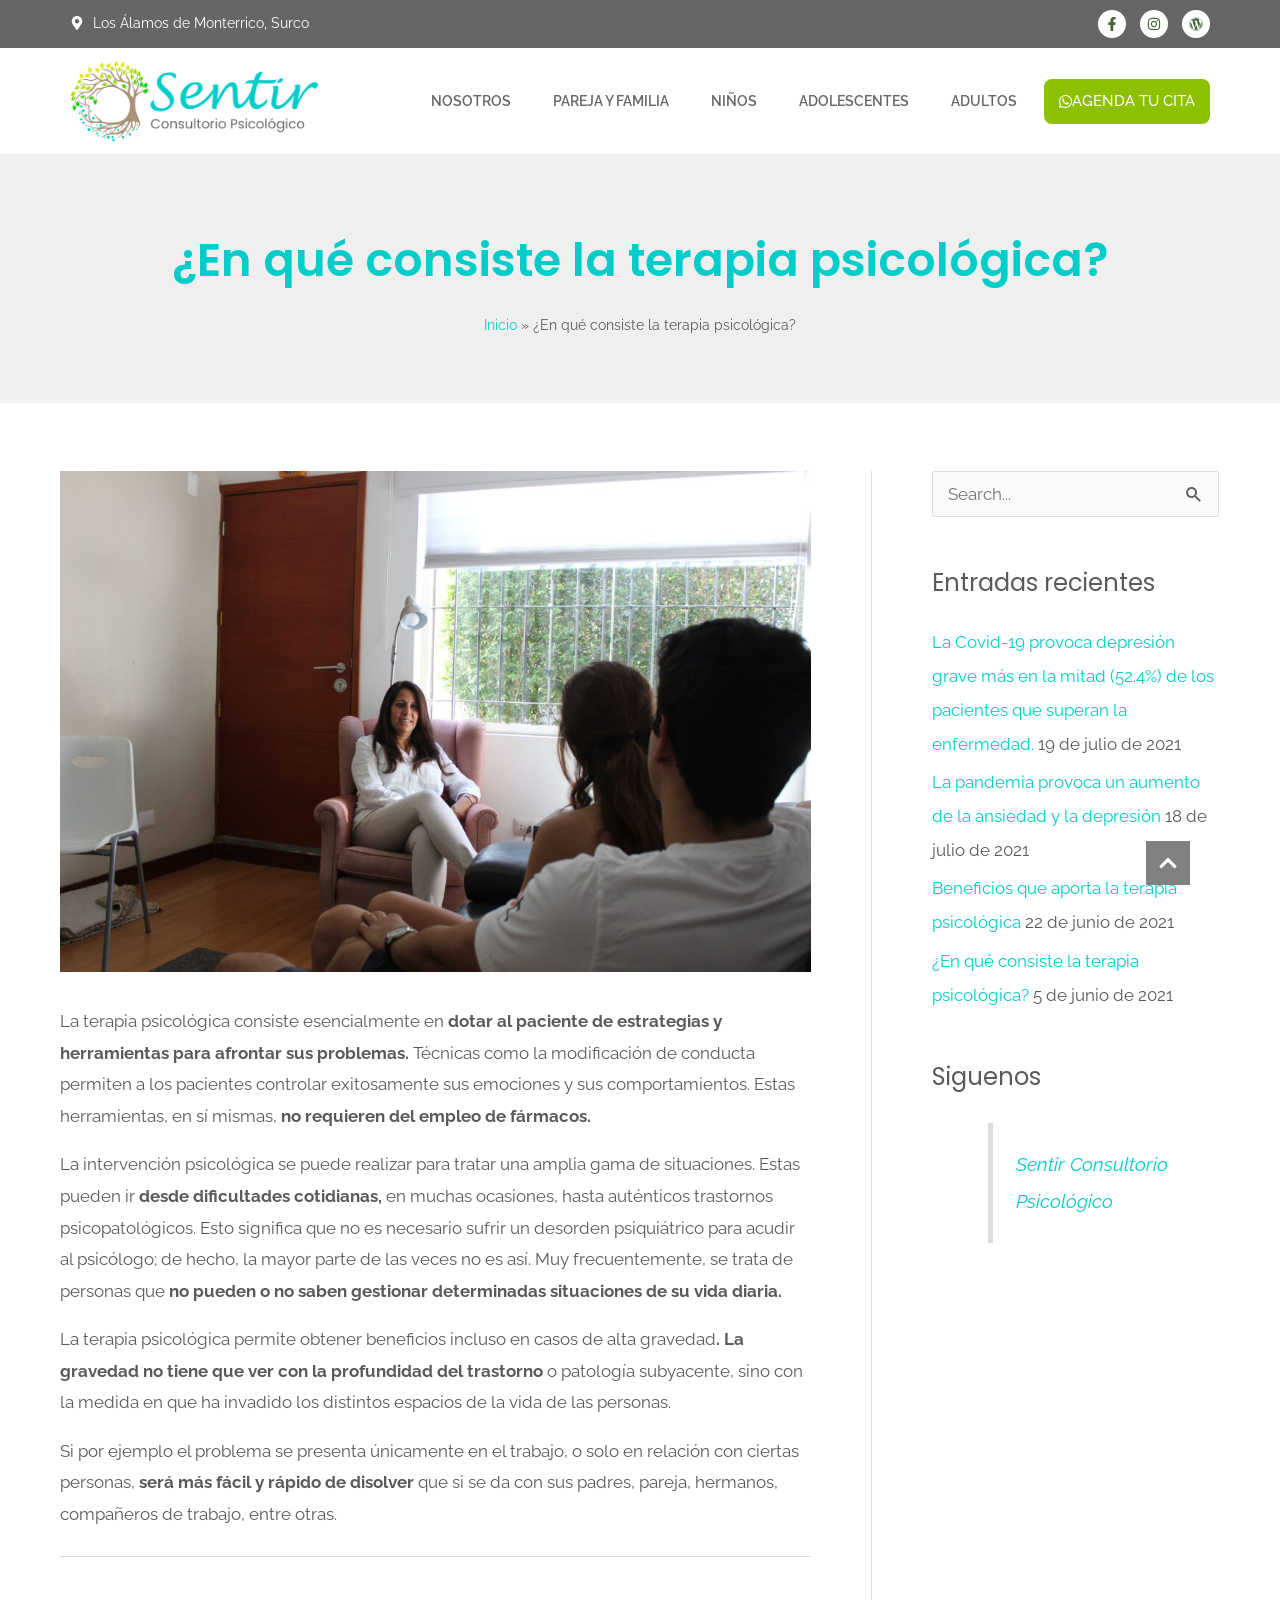
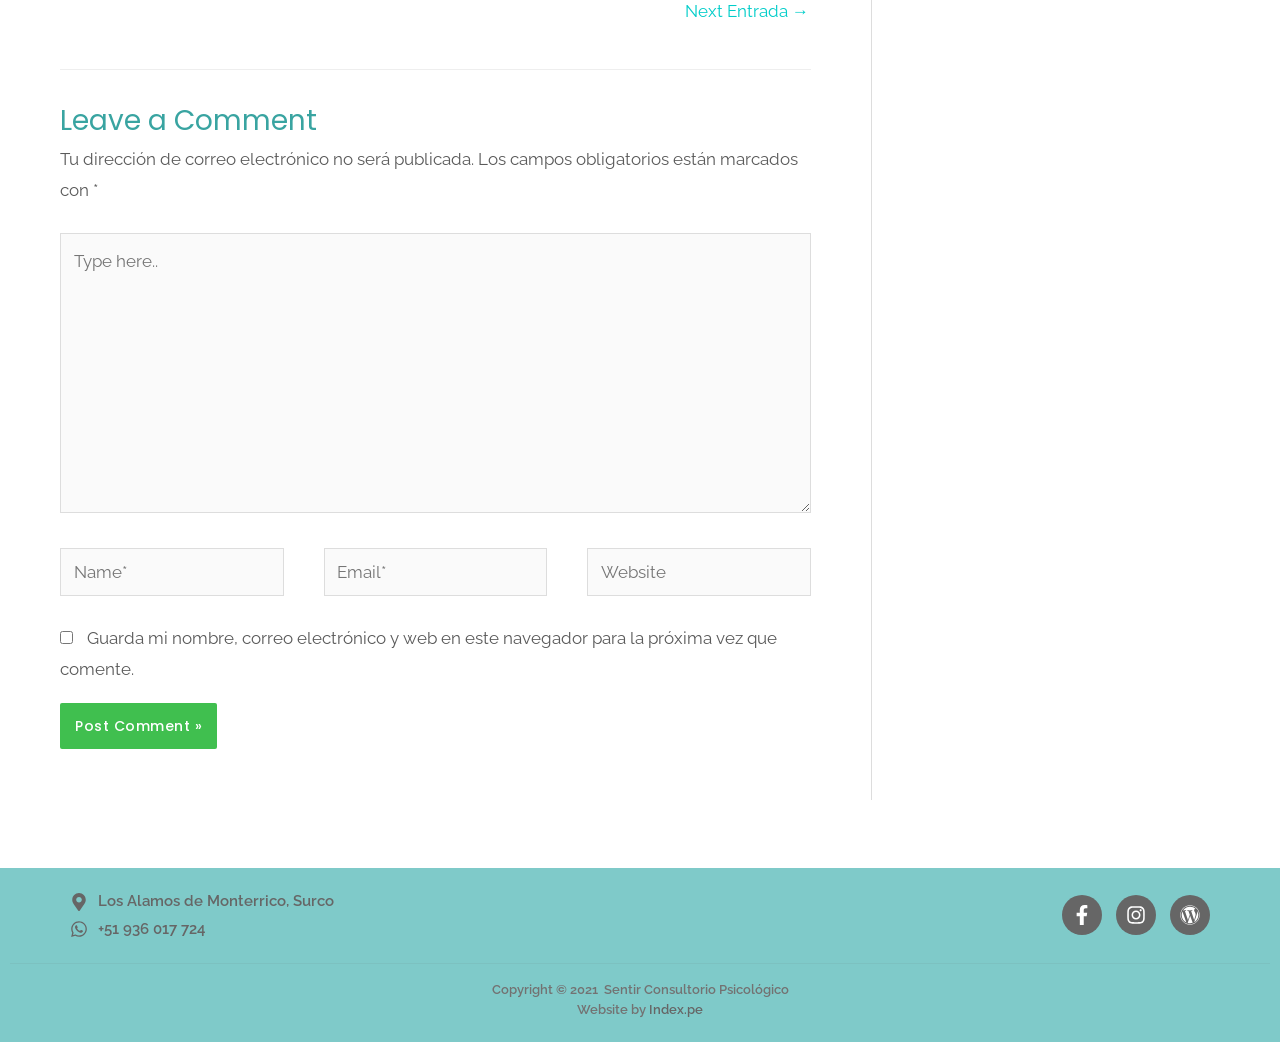
<file: en-que-consiste-la-terapia-psicologica/index.html>
<!DOCTYPE html>
<html lang="es-PE">
<head>
<meta charset="UTF-8">
<meta name="viewport" content="width=device-width, initial-scale=1">
	 <link rel="profile" href="https://gmpg.org/xfn/11"> 
	 <meta name='robots' content='index, follow, max-image-preview:large, max-snippet:-1, max-video-preview:-1' />

<!-- Google Tag Manager for WordPress by gtm4wp.com -->
<script data-cfasync="false" data-pagespeed-no-defer>
	var gtm4wp_datalayer_name = "dataLayer";
	var dataLayer = dataLayer || [];
</script>
<!-- End Google Tag Manager for WordPress by gtm4wp.com -->
	<!-- This site is optimized with the Yoast SEO plugin v27.8 - https://yoast.com/product/yoast-seo-wordpress/ -->
	<title>¿En qué consiste la terapia psicológica? | Sentir</title>
	<link rel="canonical" href="../en-que-consiste-la-terapia-psicologica/index.html" />
	<meta property="og:locale" content="es_ES" />
	<meta property="og:type" content="article" />
	<meta property="og:title" content="¿En qué consiste la terapia psicológica? | Sentir" />
	<meta property="og:description" content="La terapia psicológica consiste esencialmente en&nbsp;dotar al paciente de estrategias y herramientas para afrontar sus problemas.&nbsp;Técnicas como la modificación de conducta permiten a los pacientes controlar exitosamente sus emociones y sus comportamientos. Estas herramientas, en sí mismas,&nbsp;no requieren del empleo de fármacos. La intervención psicológica se puede realizar para tratar una amplia gama de situaciones. [&hellip;]" />
	<meta property="og:url" content="../en-que-consiste-la-terapia-psicologica/index.html" />
	<meta property="og:site_name" content="Sentir" />
	<meta property="article:publisher" content="https://www.facebook.com/sentir.pe/" />
	<meta property="article:published_time" content="2021-06-05T16:48:31+00:00" />
	<meta property="article:modified_time" content="2021-06-22T22:43:53+00:00" />
	<meta property="og:image" content="../wp-content/uploads/img_4455.jpg" />
	<meta property="og:image:width" content="2560" />
	<meta property="og:image:height" content="1707" />
	<meta property="og:image:type" content="image/jpeg" />
	<meta name="author" content="@sentir" />
	<meta name="twitter:card" content="summary_large_image" />
	<meta name="twitter:label1" content="Written by" />
	<meta name="twitter:data1" content="@sentir" />
	<meta name="twitter:label2" content="Est. reading time" />
	<meta name="twitter:data2" content="1 minuto" />
	<script type="application/ld+json" class="yoast-schema-graph">{"@context":"https:\/\/schema.org","@graph":[{"@type":"Article","@id":"..\/en-que-consiste-la-terapia-psicologica\/index.html#article","isPartOf":{"@id":"..\/en-que-consiste-la-terapia-psicologica\/index.html"},"author":{"name":"@sentir","@id":"..\/index.html#\/schema\/person\/d1549cd2caa3cba78ee6d0f776ccc8c2"},"headline":"¿En qué consiste la terapia psicológica?","datePublished":"2021-06-05T16:48:31+00:00","dateModified":"2021-06-22T22:43:53+00:00","mainEntityOfPage":{"@id":"..\/en-que-consiste-la-terapia-psicologica\/index.html"},"wordCount":230,"commentCount":0,"publisher":{"@id":"..\/index.html#organization"},"image":{"@id":"..\/en-que-consiste-la-terapia-psicologica\/index.html#primaryimage"},"thumbnailUrl":"..\/wp-content\/uploads\/img_4455.jpg","articleSection":["Articulos"],"inLanguage":"es-PE","potentialAction":[{"@type":"CommentAction","name":"Comment","target":["..\/en-que-consiste-la-terapia-psicologica\/index.html#respond"]}]},{"@type":"WebPage","@id":"..\/en-que-consiste-la-terapia-psicologica\/index.html","url":"..\/en-que-consiste-la-terapia-psicologica\/index.html","name":"¿En qué consiste la terapia psicológica? | Sentir","isPartOf":{"@id":"..\/index.html#website"},"primaryImageOfPage":{"@id":"..\/en-que-consiste-la-terapia-psicologica\/index.html#primaryimage"},"image":{"@id":"..\/en-que-consiste-la-terapia-psicologica\/index.html#primaryimage"},"thumbnailUrl":"..\/wp-content\/uploads\/img_4455.jpg","datePublished":"2021-06-05T16:48:31+00:00","dateModified":"2021-06-22T22:43:53+00:00","breadcrumb":{"@id":"..\/en-que-consiste-la-terapia-psicologica\/index.html#breadcrumb"},"inLanguage":"es-PE","potentialAction":[{"@type":"ReadAction","target":["..\/en-que-consiste-la-terapia-psicologica\/index.html"]}]},{"@type":"ImageObject","inLanguage":"es-PE","@id":"..\/en-que-consiste-la-terapia-psicologica\/index.html#primaryimage","url":"..\/wp-content\/uploads\/img_4455.jpg","contentUrl":"..\/wp-content\/uploads\/img_4455.jpg","width":2560,"height":1707,"caption":"Terapia Pareja"},{"@type":"BreadcrumbList","@id":"..\/en-que-consiste-la-terapia-psicologica\/index.html#breadcrumb","itemListElement":[{"@type":"ListItem","position":1,"name":"Inicio","item":"..\/index.html"},{"@type":"ListItem","position":2,"name":"¿En qué consiste la terapia psicológica?"}]},{"@type":"WebSite","@id":"..\/index.html#website","url":"..\/index.html","name":"Sentir","description":"Consultorio Psicológico","publisher":{"@id":"..\/index.html#organization"},"potentialAction":[{"@type":"SearchAction","target":{"@type":"EntryPoint","urlTemplate":"..\/index.html?s={search_term_string}"},"query-input":{"@type":"PropertyValueSpecification","valueRequired":true,"valueName":"search_term_string"}}],"inLanguage":"es-PE"},{"@type":"Organization","@id":"..\/index.html#organization","name":"Sentir Consultorio Psicologico","url":"..\/index.html","logo":{"@type":"ImageObject","inLanguage":"es-PE","@id":"..\/index.html#\/schema\/logo\/image\/","url":"..\/wp-content\/uploads\/logo.png","contentUrl":"..\/wp-content\/uploads\/logo.png","width":566,"height":195,"caption":"Sentir Consultorio Psicologico"},"image":{"@id":"..\/index.html#\/schema\/logo\/image\/"},"sameAs":["https:\/\/www.facebook.com\/sentir.pe\/","https:\/\/www.instagram.com\/sentir.pe\/"]},{"@type":"Person","@id":"..\/index.html#\/schema\/person\/d1549cd2caa3cba78ee6d0f776ccc8c2","name":"@sentir","image":{"@type":"ImageObject","inLanguage":"es-PE","@id":"https:\/\/secure.gravatar.com\/avatar\/7d58676cb631516cc292d619e9cc3458e95fb606735302ad694f260f01bae0f8?s=96&d=mm&r=g","url":"https:\/\/secure.gravatar.com\/avatar\/7d58676cb631516cc292d619e9cc3458e95fb606735302ad694f260f01bae0f8?s=96&d=mm&r=g","contentUrl":"https:\/\/secure.gravatar.com\/avatar\/7d58676cb631516cc292d619e9cc3458e95fb606735302ad694f260f01bae0f8?s=96&d=mm&r=g","caption":"@sentir"},"sameAs":["..\/index.html"]}]}</script>
	<!-- / Yoast SEO plugin. -->


<link rel='dns-prefetch' href='//www.googletagmanager.com' />
<link rel='dns-prefetch' href='//fonts.googleapis.com' />
<link rel='dns-prefetch' href='//use.fontawesome.com' />
<link rel="alternate" type="application/rss+xml" title="Sentir &raquo; Feed" href="../feed/index.html" />
<link rel="alternate" type="application/rss+xml" title="Sentir &raquo; Feed de los comentarios" href="../comments/feed/index.html" />
<link rel="alternate" type="application/rss+xml" title="Sentir &raquo; Comentario ¿En qué consiste la terapia psicológica? del feed" href="../en-que-consiste-la-terapia-psicologica/feed/index.html" />
<link rel="alternate" title="oEmbed (JSON)" type="application/json+oembed" href="../wp-json/oembed/1.0/embed/index.html?url=https%3A%2F%2Fsentir.pe%2Fen-que-consiste-la-terapia-psicologica%2F" />
<link rel="alternate" title="oEmbed (XML)" type="text/xml+oembed" href="../wp-json/oembed/1.0/embed/index.html?url=https%3A%2F%2Fsentir.pe%2Fen-que-consiste-la-terapia-psicologica%2F&#038;format=xml" />
<style id="wp-img-auto-sizes-contain-inline-css">
img:is([sizes=auto i],[sizes^="auto," i]){contain-intrinsic-size:3000px 1500px}
/*# sourceURL=wp-img-auto-sizes-contain-inline-css */
</style>

<link rel='stylesheet' id='astra-theme-css-css' href='../wp-content/themes/astra/assets/css/minified/frontend.min.css?ver=4.7.1' media='all' />
<style id="astra-theme-css-inline-css">
.ast-no-sidebar .entry-content .alignfull {margin-left: calc( -50vw + 50%);margin-right: calc( -50vw + 50%);max-width: 100vw;width: 100vw;}.ast-no-sidebar .entry-content .alignwide {margin-left: calc(-41vw + 50%);margin-right: calc(-41vw + 50%);max-width: unset;width: unset;}.ast-no-sidebar .entry-content .alignfull .alignfull,.ast-no-sidebar .entry-content .alignfull .alignwide,.ast-no-sidebar .entry-content .alignwide .alignfull,.ast-no-sidebar .entry-content .alignwide .alignwide,.ast-no-sidebar .entry-content .wp-block-column .alignfull,.ast-no-sidebar .entry-content .wp-block-column .alignwide{width: 100%;margin-left: auto;margin-right: auto;}.wp-block-gallery,.blocks-gallery-grid {margin: 0;}.wp-block-separator {max-width: 100px;}.wp-block-separator.is-style-wide,.wp-block-separator.is-style-dots {max-width: none;}.entry-content .has-2-columns .wp-block-column:first-child {padding-right: 10px;}.entry-content .has-2-columns .wp-block-column:last-child {padding-left: 10px;}@media (max-width: 782px) {.entry-content .wp-block-columns .wp-block-column {flex-basis: 100%;}.entry-content .has-2-columns .wp-block-column:first-child {padding-right: 0;}.entry-content .has-2-columns .wp-block-column:last-child {padding-left: 0;}}body .entry-content .wp-block-latest-posts {margin-left: 0;}body .entry-content .wp-block-latest-posts li {list-style: none;}.ast-no-sidebar .ast-container .entry-content .wp-block-latest-posts {margin-left: 0;}.ast-header-break-point .entry-content .alignwide {margin-left: auto;margin-right: auto;}.entry-content .blocks-gallery-item img {margin-bottom: auto;}.wp-block-pullquote {border-top: 4px solid #555d66;border-bottom: 4px solid #555d66;color: #40464d;}:root{--ast-post-nav-space:0;--ast-container-default-xlg-padding:6.67em;--ast-container-default-lg-padding:5.67em;--ast-container-default-slg-padding:4.34em;--ast-container-default-md-padding:3.34em;--ast-container-default-sm-padding:6.67em;--ast-container-default-xs-padding:2.4em;--ast-container-default-xxs-padding:1.4em;--ast-code-block-background:#EEEEEE;--ast-comment-inputs-background:#FAFAFA;--ast-normal-container-width:1200px;--ast-narrow-container-width:750px;--ast-blog-title-font-weight:normal;--ast-blog-meta-weight:inherit;}html{font-size:106.25%;}a,.page-title{color:#00cdc9;}a:hover,a:focus{color:#39a4a1;}body,button,input,select,textarea,.ast-button,.ast-custom-button{font-family:'Raleway',sans-serif;font-weight:400;font-size:17px;font-size:1rem;}blockquote{color:#0f0f0f;}p,.entry-content p{margin-bottom:1em;}h1,.entry-content h1,h2,.entry-content h2,h3,.entry-content h3,h4,.entry-content h4,h5,.entry-content h5,h6,.entry-content h6,.site-title,.site-title a{font-family:'Poppins',sans-serif;font-weight:600;}.site-title{font-size:20px;font-size:1.1764705882353rem;display:none;}header .custom-logo-link img{max-width:195px;}.astra-logo-svg{width:195px;}.site-header .site-description{font-size:11px;font-size:0.64705882352941rem;display:none;}.entry-title{font-size:30px;font-size:1.7647058823529rem;}.archive .ast-article-post .ast-article-inner,.blog .ast-article-post .ast-article-inner,.archive .ast-article-post .ast-article-inner:hover,.blog .ast-article-post .ast-article-inner:hover{overflow:hidden;}h1,.entry-content h1{font-size:64px;font-size:3.7647058823529rem;font-family:'Poppins',sans-serif;line-height:1.4em;}h2,.entry-content h2{font-size:40px;font-size:2.3529411764706rem;font-family:'Poppins',sans-serif;line-height:1.3em;}h3,.entry-content h3{font-size:32px;font-size:1.8823529411765rem;font-family:'Poppins',sans-serif;line-height:1.3em;}h4,.entry-content h4{font-size:22px;font-size:1.2941176470588rem;line-height:1.2em;font-family:'Poppins',sans-serif;}h5,.entry-content h5{font-size:18px;font-size:1.0588235294118rem;line-height:1.2em;font-family:'Poppins',sans-serif;}h6,.entry-content h6{font-size:14px;font-size:0.82352941176471rem;line-height:1.25em;font-family:'Poppins',sans-serif;}::selection{background-color:#00cdc9;color:#000000;}body,h1,.entry-title a,.entry-content h1,h2,.entry-content h2,h3,.entry-content h3,h4,.entry-content h4,h5,.entry-content h5,h6,.entry-content h6{color:#5a5a5a;}.tagcloud a:hover,.tagcloud a:focus,.tagcloud a.current-item{color:#000000;border-color:#00cdc9;background-color:#00cdc9;}input:focus,input[type="text"]:focus,input[type="email"]:focus,input[type="url"]:focus,input[type="password"]:focus,input[type="reset"]:focus,input[type="search"]:focus,textarea:focus{border-color:#00cdc9;}input[type="radio"]:checked,input[type=reset],input[type="checkbox"]:checked,input[type="checkbox"]:hover:checked,input[type="checkbox"]:focus:checked,input[type=range]::-webkit-slider-thumb{border-color:#00cdc9;background-color:#00cdc9;box-shadow:none;}.site-footer a:hover + .post-count,.site-footer a:focus + .post-count{background:#00cdc9;border-color:#00cdc9;}.single .nav-links .nav-previous,.single .nav-links .nav-next{color:#00cdc9;}.entry-meta,.entry-meta *{line-height:1.45;color:#00cdc9;}.entry-meta a:not(.ast-button):hover,.entry-meta a:not(.ast-button):hover *,.entry-meta a:not(.ast-button):focus,.entry-meta a:not(.ast-button):focus *,.page-links > .page-link,.page-links .page-link:hover,.post-navigation a:hover{color:#39a4a1;}#cat option,.secondary .calendar_wrap thead a,.secondary .calendar_wrap thead a:visited{color:#00cdc9;}.secondary .calendar_wrap #today,.ast-progress-val span{background:#00cdc9;}.secondary a:hover + .post-count,.secondary a:focus + .post-count{background:#00cdc9;border-color:#00cdc9;}.calendar_wrap #today > a{color:#000000;}.page-links .page-link,.single .post-navigation a{color:#00cdc9;}.ast-header-break-point .main-header-bar .ast-button-wrap .menu-toggle{border-radius:100px;}.ast-search-menu-icon .search-form button.search-submit{padding:0 4px;}.ast-search-menu-icon form.search-form{padding-right:0;}.ast-search-menu-icon.slide-search input.search-field{width:0;}.ast-header-search .ast-search-menu-icon.ast-dropdown-active .search-form,.ast-header-search .ast-search-menu-icon.ast-dropdown-active .search-field:focus{transition:all 0.2s;}.search-form input.search-field:focus{outline:none;}.widget-title,.widget .wp-block-heading{font-size:24px;font-size:1.4117647058824rem;color:#5a5a5a;}#secondary,#secondary button,#secondary input,#secondary select,#secondary textarea{font-size:17px;font-size:1rem;}.ast-search-menu-icon.slide-search a:focus-visible:focus-visible,.astra-search-icon:focus-visible,#close:focus-visible,a:focus-visible,.ast-menu-toggle:focus-visible,.site .skip-link:focus-visible,.wp-block-loginout input:focus-visible,.wp-block-search.wp-block-search__button-inside .wp-block-search__inside-wrapper,.ast-header-navigation-arrow:focus-visible,.woocommerce .wc-proceed-to-checkout > .checkout-button:focus-visible,.woocommerce .woocommerce-MyAccount-navigation ul li a:focus-visible,.ast-orders-table__row .ast-orders-table__cell:focus-visible,.woocommerce .woocommerce-order-details .order-again > .button:focus-visible,.woocommerce .woocommerce-message a.button.wc-forward:focus-visible,.woocommerce #minus_qty:focus-visible,.woocommerce #plus_qty:focus-visible,a#ast-apply-coupon:focus-visible,.woocommerce .woocommerce-info a:focus-visible,.woocommerce .astra-shop-summary-wrap a:focus-visible,.woocommerce a.wc-forward:focus-visible,#ast-apply-coupon:focus-visible,.woocommerce-js .woocommerce-mini-cart-item a.remove:focus-visible,#close:focus-visible,.button.search-submit:focus-visible,#search_submit:focus,.normal-search:focus-visible,.ast-header-account-wrap:focus-visible{outline-style:dotted;outline-color:inherit;outline-width:thin;}input:focus,input[type="text"]:focus,input[type="email"]:focus,input[type="url"]:focus,input[type="password"]:focus,input[type="reset"]:focus,input[type="search"]:focus,input[type="number"]:focus,textarea:focus,.wp-block-search__input:focus,[data-section="section-header-mobile-trigger"] .ast-button-wrap .ast-mobile-menu-trigger-minimal:focus,.ast-mobile-popup-drawer.active .menu-toggle-close:focus,.woocommerce-ordering select.orderby:focus,#ast-scroll-top:focus,#coupon_code:focus,.woocommerce-page #comment:focus,.woocommerce #reviews #respond input#submit:focus,.woocommerce a.add_to_cart_button:focus,.woocommerce .button.single_add_to_cart_button:focus,.woocommerce .woocommerce-cart-form button:focus,.woocommerce .woocommerce-cart-form__cart-item .quantity .qty:focus,.woocommerce .woocommerce-billing-fields .woocommerce-billing-fields__field-wrapper .woocommerce-input-wrapper > .input-text:focus,.woocommerce #order_comments:focus,.woocommerce #place_order:focus,.woocommerce .woocommerce-address-fields .woocommerce-address-fields__field-wrapper .woocommerce-input-wrapper > .input-text:focus,.woocommerce .woocommerce-MyAccount-content form button:focus,.woocommerce .woocommerce-MyAccount-content .woocommerce-EditAccountForm .woocommerce-form-row .woocommerce-Input.input-text:focus,.woocommerce .ast-woocommerce-container .woocommerce-pagination ul.page-numbers li a:focus,body #content .woocommerce form .form-row .select2-container--default .select2-selection--single:focus,#ast-coupon-code:focus,.woocommerce.woocommerce-js .quantity input[type=number]:focus,.woocommerce-js .woocommerce-mini-cart-item .quantity input[type=number]:focus,.woocommerce p#ast-coupon-trigger:focus{border-style:dotted;border-color:inherit;border-width:thin;}input{outline:none;}.ast-logo-title-inline .site-logo-img{padding-right:1em;}.site-logo-img img{ transition:all 0.2s linear;}body .ast-oembed-container *{position:absolute;top:0;width:100%;height:100%;left:0;}body .wp-block-embed-pocket-casts .ast-oembed-container *{position:unset;}.ast-single-post-featured-section + article {margin-top: 2em;}.site-content .ast-single-post-featured-section img {width: 100%;overflow: hidden;object-fit: cover;}.site > .ast-single-related-posts-container {margin-top: 0;}@media (min-width: 922px) {.ast-desktop .ast-container--narrow {max-width: var(--ast-narrow-container-width);margin: 0 auto;}}#secondary {margin: 4em 0 2.5em;word-break: break-word;line-height: 2;}#secondary li {margin-bottom: 0.25em;}#secondary li:last-child {margin-bottom: 0;}@media (max-width: 768px) {.js_active .ast-plain-container.ast-single-post #secondary {margin-top: 1.5em;}}.ast-separate-container.ast-two-container #secondary .widget {background-color: #fff;padding: 2em;margin-bottom: 2em;}@media (min-width: 993px) {.ast-left-sidebar #secondary {padding-right: 60px;}.ast-right-sidebar #secondary {padding-left: 60px;}}@media (max-width: 993px) {.ast-right-sidebar #secondary {padding-left: 30px;}.ast-left-sidebar #secondary {padding-right: 30px;}}@media (max-width:921.9px){#ast-desktop-header{display:none;}}@media (min-width:922px){#ast-mobile-header{display:none;}}@media( max-width: 420px ) {.single .nav-links .nav-previous,.single .nav-links .nav-next {width: 100%;text-align: center;}}.wp-block-buttons.aligncenter{justify-content:center;}@media (max-width:782px){.entry-content .wp-block-columns .wp-block-column{margin-left:0px;}}.wp-block-image.aligncenter{margin-left:auto;margin-right:auto;}.wp-block-table.aligncenter{margin-left:auto;margin-right:auto;}.wp-block-buttons .wp-block-button.is-style-outline .wp-block-button__link.wp-element-button,.ast-outline-button,.wp-block-uagb-buttons-child .uagb-buttons-repeater.ast-outline-button{border-color:#40bf4f;border-top-width:2px;border-right-width:2px;border-bottom-width:2px;border-left-width:2px;font-family:'Poppins',sans-serif;font-weight:500;font-size:14px;font-size:0.82352941176471rem;line-height:1em;border-top-left-radius:8px;border-top-right-radius:8px;border-bottom-right-radius:8px;border-bottom-left-radius:8px;}.wp-block-button.is-style-outline .wp-block-button__link:hover,.wp-block-buttons .wp-block-button.is-style-outline .wp-block-button__link:focus,.wp-block-buttons .wp-block-button.is-style-outline > .wp-block-button__link:not(.has-text-color):hover,.wp-block-buttons .wp-block-button.wp-block-button__link.is-style-outline:not(.has-text-color):hover,.ast-outline-button:hover,.ast-outline-button:focus,.wp-block-uagb-buttons-child .uagb-buttons-repeater.ast-outline-button:hover,.wp-block-uagb-buttons-child .uagb-buttons-repeater.ast-outline-button:focus{background-color:#07bf1d;}.wp-block-button .wp-block-button__link.wp-element-button.is-style-outline:not(.has-background),.wp-block-button.is-style-outline>.wp-block-button__link.wp-element-button:not(.has-background),.ast-outline-button{background-color:#40bf4f;}.entry-content[ast-blocks-layout] > figure{margin-bottom:1em;}@media (max-width:921px){.ast-separate-container #primary,.ast-separate-container #secondary{padding:1.5em 0;}#primary,#secondary{padding:1.5em 0;margin:0;}.ast-left-sidebar #content > .ast-container{display:flex;flex-direction:column-reverse;width:100%;}.ast-separate-container .ast-article-post,.ast-separate-container .ast-article-single{padding:1.5em 2.14em;}.ast-author-box img.avatar{margin:20px 0 0 0;}}@media (max-width:921px){#secondary.secondary{padding-top:0;}.ast-separate-container.ast-right-sidebar #secondary{padding-left:1em;padding-right:1em;}.ast-separate-container.ast-two-container #secondary{padding-left:0;padding-right:0;}.ast-page-builder-template .entry-header #secondary,.ast-page-builder-template #secondary{margin-top:1.5em;}}@media (max-width:921px){.ast-right-sidebar #primary{padding-right:0;}.ast-page-builder-template.ast-left-sidebar #secondary,.ast-page-builder-template.ast-right-sidebar #secondary{padding-right:20px;padding-left:20px;}.ast-right-sidebar #secondary,.ast-left-sidebar #primary{padding-left:0;}.ast-left-sidebar #secondary{padding-right:0;}}@media (min-width:922px){.ast-separate-container.ast-right-sidebar #primary,.ast-separate-container.ast-left-sidebar #primary{border:0;}.search-no-results.ast-separate-container #primary{margin-bottom:4em;}}@media (min-width:922px){.ast-right-sidebar #primary{border-right:1px solid var(--ast-border-color);}.ast-left-sidebar #primary{border-left:1px solid var(--ast-border-color);}.ast-right-sidebar #secondary{border-left:1px solid var(--ast-border-color);margin-left:-1px;}.ast-left-sidebar #secondary{border-right:1px solid var(--ast-border-color);margin-right:-1px;}.ast-separate-container.ast-two-container.ast-right-sidebar #secondary{padding-left:30px;padding-right:0;}.ast-separate-container.ast-two-container.ast-left-sidebar #secondary{padding-right:30px;padding-left:0;}.ast-separate-container.ast-right-sidebar #secondary,.ast-separate-container.ast-left-sidebar #secondary{border:0;margin-left:auto;margin-right:auto;}.ast-separate-container.ast-two-container #secondary .widget:last-child{margin-bottom:0;}}.elementor-button-wrapper .elementor-button{border-style:solid;text-decoration:none;border-top-width:0;border-right-width:0;border-left-width:0;border-bottom-width:0;}body .elementor-button.elementor-size-sm,body .elementor-button.elementor-size-xs,body .elementor-button.elementor-size-md,body .elementor-button.elementor-size-lg,body .elementor-button.elementor-size-xl,body .elementor-button{border-top-left-radius:8px;border-top-right-radius:8px;border-bottom-right-radius:8px;border-bottom-left-radius:8px;padding-top:17px;padding-right:26px;padding-bottom:17px;padding-left:26px;}.elementor-button-wrapper .elementor-button{border-color:#40bf4f;background-color:#40bf4f;}.elementor-button-wrapper .elementor-button:hover,.elementor-button-wrapper .elementor-button:focus{color:#ffffff;background-color:#07bf1d;border-color:#07bf1d;}.wp-block-button .wp-block-button__link ,.elementor-button-wrapper .elementor-button,.elementor-button-wrapper .elementor-button:visited{color:#ffffff;}.elementor-button-wrapper .elementor-button{font-family:'Poppins',sans-serif;font-weight:500;font-size:14px;font-size:0.82352941176471rem;line-height:1em;text-transform:capitalize;letter-spacing:0.5px;}body .elementor-button.elementor-size-sm,body .elementor-button.elementor-size-xs,body .elementor-button.elementor-size-md,body .elementor-button.elementor-size-lg,body .elementor-button.elementor-size-xl,body .elementor-button{font-size:14px;font-size:0.82352941176471rem;}.wp-block-button .wp-block-button__link:hover,.wp-block-button .wp-block-button__link:focus{color:#ffffff;background-color:#07bf1d;border-color:#07bf1d;}.elementor-widget-heading h1.elementor-heading-title{line-height:1.4em;}.elementor-widget-heading h2.elementor-heading-title{line-height:1.3em;}.elementor-widget-heading h3.elementor-heading-title{line-height:1.3em;}.elementor-widget-heading h4.elementor-heading-title{line-height:1.2em;}.elementor-widget-heading h5.elementor-heading-title{line-height:1.2em;}.elementor-widget-heading h6.elementor-heading-title{line-height:1.25em;}.wp-block-button .wp-block-button__link{border-top-width:0;border-right-width:0;border-left-width:0;border-bottom-width:0;border-color:#40bf4f;background-color:#40bf4f;color:#ffffff;font-family:'Poppins',sans-serif;font-weight:500;line-height:1em;text-transform:capitalize;letter-spacing:0.5px;font-size:14px;font-size:0.82352941176471rem;border-top-left-radius:8px;border-top-right-radius:8px;border-bottom-right-radius:8px;border-bottom-left-radius:8px;padding-top:17px;padding-right:26px;padding-bottom:17px;padding-left:26px;}.menu-toggle,button,.ast-button,.ast-custom-button,.button,input#submit,input[type="button"],input[type="submit"],input[type="reset"]{border-style:solid;border-top-width:0;border-right-width:0;border-left-width:0;border-bottom-width:0;color:#ffffff;border-color:#40bf4f;background-color:#40bf4f;padding-top:17px;padding-right:26px;padding-bottom:17px;padding-left:26px;font-family:'Poppins',sans-serif;font-weight:500;font-size:14px;font-size:0.82352941176471rem;line-height:1em;text-transform:capitalize;letter-spacing:0.5px;border-top-left-radius:8px;border-top-right-radius:8px;border-bottom-right-radius:8px;border-bottom-left-radius:8px;}button:focus,.menu-toggle:hover,button:hover,.ast-button:hover,.ast-custom-button:hover .button:hover,.ast-custom-button:hover ,input[type=reset]:hover,input[type=reset]:focus,input#submit:hover,input#submit:focus,input[type="button"]:hover,input[type="button"]:focus,input[type="submit"]:hover,input[type="submit"]:focus{color:#ffffff;background-color:#07bf1d;border-color:#07bf1d;}@media (max-width:921px){.ast-mobile-header-stack .main-header-bar .ast-search-menu-icon{display:inline-block;}.ast-header-break-point.ast-header-custom-item-outside .ast-mobile-header-stack .main-header-bar .ast-search-icon{margin:0;}.ast-comment-avatar-wrap img{max-width:2.5em;}.ast-comment-meta{padding:0 1.8888em 1.3333em;}.ast-separate-container .ast-comment-list li.depth-1{padding:1.5em 2.14em;}.ast-separate-container .comment-respond{padding:2em 2.14em;}}@media (min-width:544px){.ast-container{max-width:100%;}}@media (max-width:544px){.ast-separate-container .ast-article-post,.ast-separate-container .ast-article-single,.ast-separate-container .comments-title,.ast-separate-container .ast-archive-description{padding:1.5em 1em;}.ast-separate-container #content .ast-container{padding-left:0.54em;padding-right:0.54em;}.ast-separate-container .ast-comment-list .bypostauthor{padding:.5em;}.ast-search-menu-icon.ast-dropdown-active .search-field{width:170px;}.ast-separate-container #secondary{padding-top:0;}.ast-separate-container.ast-two-container #secondary .widget{margin-bottom:1.5em;padding-left:1em;padding-right:1em;}}.ast-no-sidebar.ast-separate-container .entry-content .alignfull {margin-left: -6.67em;margin-right: -6.67em;width: auto;}@media (max-width: 1200px) {.ast-no-sidebar.ast-separate-container .entry-content .alignfull {margin-left: -2.4em;margin-right: -2.4em;}}@media (max-width: 768px) {.ast-no-sidebar.ast-separate-container .entry-content .alignfull {margin-left: -2.14em;margin-right: -2.14em;}}@media (max-width: 544px) {.ast-no-sidebar.ast-separate-container .entry-content .alignfull {margin-left: -1em;margin-right: -1em;}}.ast-no-sidebar.ast-separate-container .entry-content .alignwide {margin-left: -20px;margin-right: -20px;}.ast-no-sidebar.ast-separate-container .entry-content .wp-block-column .alignfull,.ast-no-sidebar.ast-separate-container .entry-content .wp-block-column .alignwide {margin-left: auto;margin-right: auto;width: 100%;}@media (max-width:921px){.site-title{font-size:18px;font-size:1.0588235294118rem;display:none;}.site-header .site-description{font-size:12px;font-size:0.70588235294118rem;display:none;}h1,.entry-content h1{font-size:48px;}h2,.entry-content h2{font-size:32px;}h3,.entry-content h3{font-size:24px;}h4,.entry-content h4{font-size:20px;font-size:1.1764705882353rem;}h5,.entry-content h5{font-size:16px;font-size:0.94117647058824rem;}h6,.entry-content h6{font-size:13px;font-size:0.76470588235294rem;}.astra-logo-svg{width:150px;}header .custom-logo-link img,.ast-header-break-point .site-logo-img .custom-mobile-logo-link img{max-width:150px;}}@media (max-width:544px){.site-title{font-size:16px;font-size:0.94117647058824rem;display:none;}.site-header .site-description{font-size:11px;font-size:0.64705882352941rem;display:none;}h1,.entry-content h1{font-size:40px;}h2,.entry-content h2{font-size:28px;}h3,.entry-content h3{font-size:24px;}h4,.entry-content h4{font-size:20px;font-size:1.1764705882353rem;}h5,.entry-content h5{font-size:16px;font-size:0.94117647058824rem;}h6,.entry-content h6{font-size:13px;font-size:0.76470588235294rem;}header .custom-logo-link img,.ast-header-break-point .site-branding img,.ast-header-break-point .custom-logo-link img{max-width:140px;}.astra-logo-svg{width:140px;}.ast-header-break-point .site-logo-img .custom-mobile-logo-link img{max-width:140px;}}@media (max-width:921px){html{font-size:96.9%;}}@media (max-width:544px){html{font-size:96.9%;}}@media (min-width:922px){.ast-container{max-width:1240px;}}@font-face {font-family: "Astra";src: url(../wp-content/themes/astra/assets/fonts/astra.woff) format("woff"),url(../wp-content/themes/astra/assets/fonts/astra.ttf) format("truetype"),url(../wp-content/themes/astra/assets/fonts/astra.svg#astra) format("svg");font-weight: normal;font-style: normal;font-display: fallback;}@media (min-width:922px){.blog .site-content > .ast-container,.archive .site-content > .ast-container,.search .site-content > .ast-container{max-width:1200px;}}@media (min-width:922px){.single-post .site-content > .ast-container{max-width:1200px;}}@media (min-width:922px){.main-header-menu .sub-menu .menu-item.ast-left-align-sub-menu:hover > .sub-menu,.main-header-menu .sub-menu .menu-item.ast-left-align-sub-menu.focus > .sub-menu{margin-left:-0px;}}.ast-theme-transparent-header [data-section="section-header-mobile-trigger"] .ast-button-wrap .ast-mobile-menu-trigger-outline{background:transparent;}.site .comments-area{padding-bottom:3em;}.astra-icon-down_arrow::after {content: "\e900";font-family: Astra;}.astra-icon-close::after {content: "\e5cd";font-family: Astra;}.astra-icon-drag_handle::after {content: "\e25d";font-family: Astra;}.astra-icon-format_align_justify::after {content: "\e235";font-family: Astra;}.astra-icon-menu::after {content: "\e5d2";font-family: Astra;}.astra-icon-reorder::after {content: "\e8fe";font-family: Astra;}.astra-icon-search::after {content: "\e8b6";font-family: Astra;}.astra-icon-zoom_in::after {content: "\e56b";font-family: Astra;}.astra-icon-check-circle::after {content: "\e901";font-family: Astra;}.astra-icon-shopping-cart::after {content: "\f07a";font-family: Astra;}.astra-icon-shopping-bag::after {content: "\f290";font-family: Astra;}.astra-icon-shopping-basket::after {content: "\f291";font-family: Astra;}.astra-icon-circle-o::after {content: "\e903";font-family: Astra;}.astra-icon-certificate::after {content: "\e902";font-family: Astra;}blockquote {padding: 1.2em;}:root .has-ast-global-color-0-color{color:var(--ast-global-color-0);}:root .has-ast-global-color-0-background-color{background-color:var(--ast-global-color-0);}:root .wp-block-button .has-ast-global-color-0-color{color:var(--ast-global-color-0);}:root .wp-block-button .has-ast-global-color-0-background-color{background-color:var(--ast-global-color-0);}:root .has-ast-global-color-1-color{color:var(--ast-global-color-1);}:root .has-ast-global-color-1-background-color{background-color:var(--ast-global-color-1);}:root .wp-block-button .has-ast-global-color-1-color{color:var(--ast-global-color-1);}:root .wp-block-button .has-ast-global-color-1-background-color{background-color:var(--ast-global-color-1);}:root .has-ast-global-color-2-color{color:var(--ast-global-color-2);}:root .has-ast-global-color-2-background-color{background-color:var(--ast-global-color-2);}:root .wp-block-button .has-ast-global-color-2-color{color:var(--ast-global-color-2);}:root .wp-block-button .has-ast-global-color-2-background-color{background-color:var(--ast-global-color-2);}:root .has-ast-global-color-3-color{color:var(--ast-global-color-3);}:root .has-ast-global-color-3-background-color{background-color:var(--ast-global-color-3);}:root .wp-block-button .has-ast-global-color-3-color{color:var(--ast-global-color-3);}:root .wp-block-button .has-ast-global-color-3-background-color{background-color:var(--ast-global-color-3);}:root .has-ast-global-color-4-color{color:var(--ast-global-color-4);}:root .has-ast-global-color-4-background-color{background-color:var(--ast-global-color-4);}:root .wp-block-button .has-ast-global-color-4-color{color:var(--ast-global-color-4);}:root .wp-block-button .has-ast-global-color-4-background-color{background-color:var(--ast-global-color-4);}:root .has-ast-global-color-5-color{color:var(--ast-global-color-5);}:root .has-ast-global-color-5-background-color{background-color:var(--ast-global-color-5);}:root .wp-block-button .has-ast-global-color-5-color{color:var(--ast-global-color-5);}:root .wp-block-button .has-ast-global-color-5-background-color{background-color:var(--ast-global-color-5);}:root .has-ast-global-color-6-color{color:var(--ast-global-color-6);}:root .has-ast-global-color-6-background-color{background-color:var(--ast-global-color-6);}:root .wp-block-button .has-ast-global-color-6-color{color:var(--ast-global-color-6);}:root .wp-block-button .has-ast-global-color-6-background-color{background-color:var(--ast-global-color-6);}:root .has-ast-global-color-7-color{color:var(--ast-global-color-7);}:root .has-ast-global-color-7-background-color{background-color:var(--ast-global-color-7);}:root .wp-block-button .has-ast-global-color-7-color{color:var(--ast-global-color-7);}:root .wp-block-button .has-ast-global-color-7-background-color{background-color:var(--ast-global-color-7);}:root .has-ast-global-color-8-color{color:var(--ast-global-color-8);}:root .has-ast-global-color-8-background-color{background-color:var(--ast-global-color-8);}:root .wp-block-button .has-ast-global-color-8-color{color:var(--ast-global-color-8);}:root .wp-block-button .has-ast-global-color-8-background-color{background-color:var(--ast-global-color-8);}:root{--ast-global-color-0:#0170B9;--ast-global-color-1:#3a3a3a;--ast-global-color-2:#3a3a3a;--ast-global-color-3:#4B4F58;--ast-global-color-4:#F5F5F5;--ast-global-color-5:#FFFFFF;--ast-global-color-6:#E5E5E5;--ast-global-color-7:#424242;--ast-global-color-8:#000000;}:root {--ast-border-color : #dddddd;}.ast-single-entry-banner {-js-display: flex;display: flex;flex-direction: column;justify-content: center;text-align: center;position: relative;background: #eeeeee;}.ast-single-entry-banner[data-banner-layout="layout-1"] {max-width: 1200px;background: inherit;padding: 20px 0;}.ast-single-entry-banner[data-banner-width-type="custom"] {margin: 0 auto;width: 100%;}.ast-single-entry-banner + .site-content .entry-header {margin-bottom: 0;}.site .ast-author-avatar {--ast-author-avatar-size: ;}a.ast-underline-text {text-decoration: underline;}.ast-container > .ast-terms-link {position: relative;display: block;}a.ast-button.ast-badge-tax {padding: 4px 8px;border-radius: 3px;font-size: inherit;}header.entry-header .entry-title{font-size:30px;font-size:1.7647058823529rem;}header.entry-header > *:not(:last-child){margin-bottom:10px;}.ast-archive-entry-banner {-js-display: flex;display: flex;flex-direction: column;justify-content: center;text-align: center;position: relative;background: #eeeeee;}.ast-archive-entry-banner[data-banner-width-type="custom"] {margin: 0 auto;width: 100%;}.ast-archive-entry-banner[data-banner-layout="layout-1"] {background: inherit;padding: 20px 0;text-align: left;}body.archive .ast-archive-description{max-width:1200px;width:100%;text-align:left;padding-top:3em;padding-right:3em;padding-bottom:3em;padding-left:3em;}body.archive .ast-archive-description .ast-archive-title,body.archive .ast-archive-description .ast-archive-title *{font-size:40px;font-size:2.3529411764706rem;}body.archive .ast-archive-description > *:not(:last-child){margin-bottom:10px;}@media (max-width:921px){body.archive .ast-archive-description{text-align:left;}}@media (max-width:544px){body.archive .ast-archive-description{text-align:left;}}@media (min-width:921px){.ast-theme-transparent-header #masthead{position:absolute;left:0;right:0;}.ast-theme-transparent-header .main-header-bar,.ast-theme-transparent-header.ast-header-break-point .main-header-bar{background:none;}body.elementor-editor-active.ast-theme-transparent-header #masthead,.fl-builder-edit .ast-theme-transparent-header #masthead,body.vc_editor.ast-theme-transparent-header #masthead,body.brz-ed.ast-theme-transparent-header #masthead{z-index:0;}.ast-header-break-point.ast-replace-site-logo-transparent.ast-theme-transparent-header .custom-mobile-logo-link{display:none;}.ast-header-break-point.ast-replace-site-logo-transparent.ast-theme-transparent-header .transparent-custom-logo{display:inline-block;}.ast-theme-transparent-header .ast-above-header,.ast-theme-transparent-header .ast-above-header.ast-above-header-bar{background-image:none;background-color:transparent;}.ast-theme-transparent-header .ast-below-header,.ast-theme-transparent-header .ast-below-header.ast-below-header-bar{background-image:none;background-color:transparent;}}.ast-theme-transparent-header .site-title a,.ast-theme-transparent-header .site-title a:focus,.ast-theme-transparent-header .site-title a:hover,.ast-theme-transparent-header .site-title a:visited{color:#1a1a1a;}.ast-theme-transparent-header .site-header .site-description{color:#1a1a1a;}.ast-theme-transparent-header .ast-builder-menu .main-header-menu .menu-item .sub-menu .menu-link,.ast-theme-transparent-header .main-header-menu .menu-item .sub-menu .menu-link{background-color:transparent;}@media (max-width:921px){.ast-theme-transparent-header #masthead{position:absolute;left:0;right:0;}.ast-theme-transparent-header .main-header-bar,.ast-theme-transparent-header.ast-header-break-point .main-header-bar{background:none;}body.elementor-editor-active.ast-theme-transparent-header #masthead,.fl-builder-edit .ast-theme-transparent-header #masthead,body.vc_editor.ast-theme-transparent-header #masthead,body.brz-ed.ast-theme-transparent-header #masthead{z-index:0;}.ast-header-break-point.ast-replace-site-logo-transparent.ast-theme-transparent-header .custom-mobile-logo-link{display:none;}.ast-header-break-point.ast-replace-site-logo-transparent.ast-theme-transparent-header .transparent-custom-logo{display:inline-block;}.ast-theme-transparent-header .ast-above-header,.ast-theme-transparent-header .ast-above-header.ast-above-header-bar{background-image:none;background-color:transparent;}.ast-theme-transparent-header .ast-below-header,.ast-theme-transparent-header .ast-below-header.ast-below-header-bar{background-image:none;background-color:transparent;}}.ast-theme-transparent-header #ast-desktop-header > .ast-main-header-wrap > .main-header-bar,.ast-theme-transparent-header.ast-header-break-point #ast-mobile-header > .ast-main-header-wrap > .main-header-bar{border-bottom-width:0;border-bottom-style:solid;}.ast-breadcrumbs .trail-browse,.ast-breadcrumbs .trail-items,.ast-breadcrumbs .trail-items li{display:inline-block;margin:0;padding:0;border:none;background:inherit;text-indent:0;text-decoration:none;}.ast-breadcrumbs .trail-browse{font-size:inherit;font-style:inherit;font-weight:inherit;color:inherit;}.ast-breadcrumbs .trail-items{list-style:none;}.trail-items li::after{padding:0 0.3em;content:"\00bb";}.trail-items li:last-of-type::after{display:none;}h1,.entry-content h1,h2,.entry-content h2,h3,.entry-content h3,h4,.entry-content h4,h5,.entry-content h5,h6,.entry-content h6{color:#39a4a1;}@media (max-width:921px){.ast-builder-grid-row-container.ast-builder-grid-row-tablet-3-firstrow .ast-builder-grid-row > *:first-child,.ast-builder-grid-row-container.ast-builder-grid-row-tablet-3-lastrow .ast-builder-grid-row > *:last-child{grid-column:1 / -1;}}@media (max-width:544px){.ast-builder-grid-row-container.ast-builder-grid-row-mobile-3-firstrow .ast-builder-grid-row > *:first-child,.ast-builder-grid-row-container.ast-builder-grid-row-mobile-3-lastrow .ast-builder-grid-row > *:last-child{grid-column:1 / -1;}}.ast-header-break-point .ast-has-mobile-header-logo .custom-logo-link,.ast-header-break-point .wp-block-site-logo .custom-logo-link,.ast-desktop .wp-block-site-logo .custom-mobile-logo-link {display: none;}.ast-header-break-point .ast-has-mobile-header-logo .custom-mobile-logo-link {display: inline-block;}.ast-header-break-point.ast-mobile-inherit-site-logo .ast-has-mobile-header-logo .custom-logo-link,.ast-header-break-point.ast-mobile-inherit-site-logo .ast-has-mobile-header-logo .astra-logo-svg {display: block;}.ast-builder-layout-element[data-section="title_tagline"]{display:flex;}@media (max-width:921px){.ast-header-break-point .ast-builder-layout-element[data-section="title_tagline"]{display:flex;}}@media (max-width:544px){.ast-header-break-point .ast-builder-layout-element[data-section="title_tagline"]{display:flex;}}[data-section*="section-hb-button-"] .menu-link{display:none;}.ast-header-button-1[data-section*="section-hb-button-"] .ast-builder-button-wrap .ast-custom-button{line-height:1em;}.ast-header-button-1 .ast-custom-button{color:#ffffff;background:#8dc100;}.ast-header-button-1 .ast-custom-button:hover{color:rgba(255,255,255,0.75);background:#8dc100;}@media (max-width:921px){.ast-header-button-1[data-section*="section-hb-button-"] .ast-builder-button-wrap .ast-custom-button{margin-top:10px;margin-bottom:20px;margin-left:20px;margin-right:20px;}}.ast-header-button-1[data-section="section-hb-button-1"]{display:flex;}@media (max-width:921px){.ast-header-break-point .ast-header-button-1[data-section="section-hb-button-1"]{display:flex;}}@media (max-width:544px){.ast-header-break-point .ast-header-button-1[data-section="section-hb-button-1"]{display:flex;}}.ast-builder-menu-1{font-family:inherit;font-weight:500;}.ast-builder-menu-1 .menu-item > .menu-link{color:#ffffff;}.ast-builder-menu-1 .menu-item > .ast-menu-toggle{color:#ffffff;}.ast-builder-menu-1 .menu-item:hover > .menu-link,.ast-builder-menu-1 .inline-on-mobile .menu-item:hover > .ast-menu-toggle{color:#00cdc9;}.ast-builder-menu-1 .menu-item:hover > .ast-menu-toggle{color:#00cdc9;}.ast-builder-menu-1 .menu-item.current-menu-item > .menu-link,.ast-builder-menu-1 .inline-on-mobile .menu-item.current-menu-item > .ast-menu-toggle,.ast-builder-menu-1 .current-menu-ancestor > .menu-link{color:#00cdc9;}.ast-builder-menu-1 .menu-item.current-menu-item > .ast-menu-toggle{color:#00cdc9;}.ast-builder-menu-1 .sub-menu,.ast-builder-menu-1 .inline-on-mobile .sub-menu{border-top-width:0;border-bottom-width:0;border-right-width:0;border-left-width:0;border-color:#eaeaea;border-style:solid;}.ast-builder-menu-1 .main-header-menu > .menu-item > .sub-menu,.ast-builder-menu-1 .main-header-menu > .menu-item > .astra-full-megamenu-wrapper{margin-top:0;}.ast-desktop .ast-builder-menu-1 .main-header-menu > .menu-item > .sub-menu:before,.ast-desktop .ast-builder-menu-1 .main-header-menu > .menu-item > .astra-full-megamenu-wrapper:before{height:calc( 0px + 5px );}.ast-builder-menu-1 .main-header-menu,.ast-builder-menu-1 .main-header-menu .sub-menu{background-color:;;background-image:none;;}.ast-desktop .ast-builder-menu-1 .menu-item .sub-menu .menu-link{border-style:none;}@media (max-width:921px){.ast-header-break-point .ast-builder-menu-1 .menu-item.menu-item-has-children > .ast-menu-toggle{top:0;}.ast-builder-menu-1 .inline-on-mobile .menu-item.menu-item-has-children > .ast-menu-toggle{right:-15px;}.ast-builder-menu-1 .menu-item-has-children > .menu-link:after{content:unset;}.ast-builder-menu-1 .main-header-menu > .menu-item > .sub-menu,.ast-builder-menu-1 .main-header-menu > .menu-item > .astra-full-megamenu-wrapper{margin-top:0;}}@media (max-width:544px){.ast-builder-menu-1 .main-header-menu .menu-item > .menu-link{color:#00cdc9;}.ast-builder-menu-1 .menu-item> .ast-menu-toggle{color:#00cdc9;}.ast-builder-menu-1 .menu-item:hover > .menu-link,.ast-builder-menu-1 .inline-on-mobile .menu-item:hover > .ast-menu-toggle{color:#00cdc9;}.ast-builder-menu-1 .menu-item:hover> .ast-menu-toggle{color:#00cdc9;}.ast-header-break-point .ast-builder-menu-1 .menu-item.menu-item-has-children > .ast-menu-toggle{top:0;}.ast-builder-menu-1 .main-header-menu > .menu-item > .sub-menu,.ast-builder-menu-1 .main-header-menu > .menu-item > .astra-full-megamenu-wrapper{margin-top:0;}}.ast-builder-menu-1{display:flex;}@media (max-width:921px){.ast-header-break-point .ast-builder-menu-1{display:flex;}}@media (max-width:544px){.ast-header-break-point .ast-builder-menu-1{display:flex;}}.ast-desktop .ast-menu-hover-style-underline > .menu-item > .menu-link:before,.ast-desktop .ast-menu-hover-style-overline > .menu-item > .menu-link:before {content: "";position: absolute;width: 100%;right: 50%;height: 1px;background-color: transparent;transform: scale(0,0) translate(-50%,0);transition: transform .3s ease-in-out,color .0s ease-in-out;}.ast-desktop .ast-menu-hover-style-underline > .menu-item:hover > .menu-link:before,.ast-desktop .ast-menu-hover-style-overline > .menu-item:hover > .menu-link:before {width: calc(100% - 1.2em);background-color: currentColor;transform: scale(1,1) translate(50%,0);}.ast-desktop .ast-menu-hover-style-underline > .menu-item > .menu-link:before {bottom: 0;}.ast-desktop .ast-menu-hover-style-overline > .menu-item > .menu-link:before {top: 0;}.ast-desktop .ast-menu-hover-style-zoom > .menu-item > .menu-link:hover {transition: all .3s ease;transform: scale(1.2);}.site-footer{background-color:#4e4e4e;;background-image:none;;}.elementor-posts-container [CLASS*="ast-width-"]{width:100%;}.elementor-template-full-width .ast-container{display:block;}.elementor-screen-only,.screen-reader-text,.screen-reader-text span,.ui-helper-hidden-accessible{top:0 !important;}@media (max-width:544px){.elementor-element .elementor-wc-products .woocommerce[class*="columns-"] ul.products li.product{width:auto;margin:0;}.elementor-element .woocommerce .woocommerce-result-count{float:none;}}.ast-header-break-point .main-header-bar{border-bottom-width:0;}@media (min-width:922px){.main-header-bar{border-bottom-width:0;}}@media (min-width:922px){#primary{width:70%;}#secondary{width:30%;}}.ast-flex{-webkit-align-content:center;-ms-flex-line-pack:center;align-content:center;-webkit-box-align:center;-webkit-align-items:center;-moz-box-align:center;-ms-flex-align:center;align-items:center;}.main-header-bar{padding:1em 0;}.ast-site-identity{padding:0;}.header-main-layout-1 .ast-flex.main-header-container, .header-main-layout-3 .ast-flex.main-header-container{-webkit-align-content:center;-ms-flex-line-pack:center;align-content:center;-webkit-box-align:center;-webkit-align-items:center;-moz-box-align:center;-ms-flex-align:center;align-items:center;}.header-main-layout-1 .ast-flex.main-header-container, .header-main-layout-3 .ast-flex.main-header-container{-webkit-align-content:center;-ms-flex-line-pack:center;align-content:center;-webkit-box-align:center;-webkit-align-items:center;-moz-box-align:center;-ms-flex-align:center;align-items:center;}.main-header-menu .sub-menu .menu-item.menu-item-has-children > .menu-link:after{position:absolute;right:1em;top:50%;transform:translate(0,-50%) rotate(270deg);}.ast-header-break-point .main-header-bar .main-header-bar-navigation .page_item_has_children > .ast-menu-toggle::before, .ast-header-break-point .main-header-bar .main-header-bar-navigation .menu-item-has-children > .ast-menu-toggle::before, .ast-mobile-popup-drawer .main-header-bar-navigation .menu-item-has-children>.ast-menu-toggle::before, .ast-header-break-point .ast-mobile-header-wrap .main-header-bar-navigation .menu-item-has-children > .ast-menu-toggle::before{font-weight:bold;content:"\e900";font-family:Astra;text-decoration:inherit;display:inline-block;}.ast-header-break-point .main-navigation ul.sub-menu .menu-item .menu-link:before{content:"\e900";font-family:Astra;font-size:.65em;text-decoration:inherit;display:inline-block;transform:translate(0, -2px) rotateZ(270deg);margin-right:5px;}.widget_search .search-form:after{font-family:Astra;font-size:1.2em;font-weight:normal;content:"\e8b6";position:absolute;top:50%;right:15px;transform:translate(0, -50%);}.astra-search-icon::before{content:"\e8b6";font-family:Astra;font-style:normal;font-weight:normal;text-decoration:inherit;text-align:center;-webkit-font-smoothing:antialiased;-moz-osx-font-smoothing:grayscale;z-index:3;}.main-header-bar .main-header-bar-navigation .page_item_has_children > a:after, .main-header-bar .main-header-bar-navigation .menu-item-has-children > a:after, .menu-item-has-children .ast-header-navigation-arrow:after{content:"\e900";display:inline-block;font-family:Astra;font-size:.6rem;font-weight:bold;text-rendering:auto;-webkit-font-smoothing:antialiased;-moz-osx-font-smoothing:grayscale;margin-left:10px;line-height:normal;}.menu-item-has-children .sub-menu .ast-header-navigation-arrow:after{margin-left:0;}.ast-mobile-popup-drawer .main-header-bar-navigation .ast-submenu-expanded>.ast-menu-toggle::before{transform:rotateX(180deg);}.ast-header-break-point .main-header-bar-navigation .menu-item-has-children > .menu-link:after{display:none;}@media (min-width:922px){.ast-builder-menu .main-navigation > ul > li:last-child a{margin-right:0;}}.ast-separate-container .ast-article-inner{background-color:transparent;background-image:none;}.ast-separate-container .ast-article-post{background-color:var(--ast-global-color-5);;}@media (max-width:921px){.ast-separate-container .ast-article-post{background-color:var(--ast-global-color-5);;}}@media (max-width:544px){.ast-separate-container .ast-article-post{background-color:var(--ast-global-color-5);;}}.ast-separate-container .ast-article-single:not(.ast-related-post), .woocommerce.ast-separate-container .ast-woocommerce-container, .ast-separate-container .error-404, .ast-separate-container .no-results, .single.ast-separate-container  .ast-author-meta, .ast-separate-container .related-posts-title-wrapper,.ast-separate-container .comments-count-wrapper, .ast-box-layout.ast-plain-container .site-content,.ast-padded-layout.ast-plain-container .site-content, .ast-separate-container .ast-archive-description, .ast-separate-container .comments-area .comment-respond, .ast-separate-container .comments-area .ast-comment-list li, .ast-separate-container .comments-area .comments-title{background-color:var(--ast-global-color-5);;}@media (max-width:921px){.ast-separate-container .ast-article-single:not(.ast-related-post), .woocommerce.ast-separate-container .ast-woocommerce-container, .ast-separate-container .error-404, .ast-separate-container .no-results, .single.ast-separate-container  .ast-author-meta, .ast-separate-container .related-posts-title-wrapper,.ast-separate-container .comments-count-wrapper, .ast-box-layout.ast-plain-container .site-content,.ast-padded-layout.ast-plain-container .site-content, .ast-separate-container .ast-archive-description{background-color:var(--ast-global-color-5);;}}@media (max-width:544px){.ast-separate-container .ast-article-single:not(.ast-related-post), .woocommerce.ast-separate-container .ast-woocommerce-container, .ast-separate-container .error-404, .ast-separate-container .no-results, .single.ast-separate-container  .ast-author-meta, .ast-separate-container .related-posts-title-wrapper,.ast-separate-container .comments-count-wrapper, .ast-box-layout.ast-plain-container .site-content,.ast-padded-layout.ast-plain-container .site-content, .ast-separate-container .ast-archive-description{background-color:var(--ast-global-color-5);;}}.ast-separate-container.ast-two-container #secondary .widget{background-color:var(--ast-global-color-5);;}@media (max-width:921px){.ast-separate-container.ast-two-container #secondary .widget{background-color:var(--ast-global-color-5);;}}@media (max-width:544px){.ast-separate-container.ast-two-container #secondary .widget{background-color:var(--ast-global-color-5);;}}.ast-mobile-header-content > *,.ast-desktop-header-content > * {padding: 10px 0;height: auto;}.ast-mobile-header-content > *:first-child,.ast-desktop-header-content > *:first-child {padding-top: 10px;}.ast-mobile-header-content > .ast-builder-menu,.ast-desktop-header-content > .ast-builder-menu {padding-top: 0;}.ast-mobile-header-content > *:last-child,.ast-desktop-header-content > *:last-child {padding-bottom: 0;}.ast-mobile-header-content .ast-search-menu-icon.ast-inline-search label,.ast-desktop-header-content .ast-search-menu-icon.ast-inline-search label {width: 100%;}.ast-desktop-header-content .main-header-bar-navigation .ast-submenu-expanded > .ast-menu-toggle::before {transform: rotateX(180deg);}#ast-desktop-header .ast-desktop-header-content,.ast-mobile-header-content .ast-search-icon,.ast-desktop-header-content .ast-search-icon,.ast-mobile-header-wrap .ast-mobile-header-content,.ast-main-header-nav-open.ast-popup-nav-open .ast-mobile-header-wrap .ast-mobile-header-content,.ast-main-header-nav-open.ast-popup-nav-open .ast-desktop-header-content {display: none;}.ast-main-header-nav-open.ast-header-break-point #ast-desktop-header .ast-desktop-header-content,.ast-main-header-nav-open.ast-header-break-point .ast-mobile-header-wrap .ast-mobile-header-content {display: block;}.ast-desktop .ast-desktop-header-content .astra-menu-animation-slide-up > .menu-item > .sub-menu,.ast-desktop .ast-desktop-header-content .astra-menu-animation-slide-up > .menu-item .menu-item > .sub-menu,.ast-desktop .ast-desktop-header-content .astra-menu-animation-slide-down > .menu-item > .sub-menu,.ast-desktop .ast-desktop-header-content .astra-menu-animation-slide-down > .menu-item .menu-item > .sub-menu,.ast-desktop .ast-desktop-header-content .astra-menu-animation-fade > .menu-item > .sub-menu,.ast-desktop .ast-desktop-header-content .astra-menu-animation-fade > .menu-item .menu-item > .sub-menu {opacity: 1;visibility: visible;}.ast-hfb-header.ast-default-menu-enable.ast-header-break-point .ast-mobile-header-wrap .ast-mobile-header-content .main-header-bar-navigation {width: unset;margin: unset;}.ast-mobile-header-content.content-align-flex-end .main-header-bar-navigation .menu-item-has-children > .ast-menu-toggle,.ast-desktop-header-content.content-align-flex-end .main-header-bar-navigation .menu-item-has-children > .ast-menu-toggle {left: calc( 20px - 0.907em);right: auto;}.ast-mobile-header-content .ast-search-menu-icon,.ast-mobile-header-content .ast-search-menu-icon.slide-search,.ast-desktop-header-content .ast-search-menu-icon,.ast-desktop-header-content .ast-search-menu-icon.slide-search {width: 100%;position: relative;display: block;right: auto;transform: none;}.ast-mobile-header-content .ast-search-menu-icon.slide-search .search-form,.ast-mobile-header-content .ast-search-menu-icon .search-form,.ast-desktop-header-content .ast-search-menu-icon.slide-search .search-form,.ast-desktop-header-content .ast-search-menu-icon .search-form {right: 0;visibility: visible;opacity: 1;position: relative;top: auto;transform: none;padding: 0;display: block;overflow: hidden;}.ast-mobile-header-content .ast-search-menu-icon.ast-inline-search .search-field,.ast-mobile-header-content .ast-search-menu-icon .search-field,.ast-desktop-header-content .ast-search-menu-icon.ast-inline-search .search-field,.ast-desktop-header-content .ast-search-menu-icon .search-field {width: 100%;padding-right: 5.5em;}.ast-mobile-header-content .ast-search-menu-icon .search-submit,.ast-desktop-header-content .ast-search-menu-icon .search-submit {display: block;position: absolute;height: 100%;top: 0;right: 0;padding: 0 1em;border-radius: 0;}.ast-hfb-header.ast-default-menu-enable.ast-header-break-point .ast-mobile-header-wrap .ast-mobile-header-content .main-header-bar-navigation ul .sub-menu .menu-link {padding-left: 30px;}.ast-hfb-header.ast-default-menu-enable.ast-header-break-point .ast-mobile-header-wrap .ast-mobile-header-content .main-header-bar-navigation .sub-menu .menu-item .menu-item .menu-link {padding-left: 40px;}.ast-mobile-popup-drawer.active .ast-mobile-popup-inner{background-color:#f9f9f9;;}.ast-mobile-header-wrap .ast-mobile-header-content, .ast-desktop-header-content{background-color:#f9f9f9;;}.ast-mobile-popup-content > *, .ast-mobile-header-content > *, .ast-desktop-popup-content > *, .ast-desktop-header-content > *{padding-top:0;padding-bottom:0;}.content-align-flex-start .ast-builder-layout-element{justify-content:flex-start;}.content-align-flex-start .main-header-menu{text-align:left;}.ast-mobile-popup-drawer.active .menu-toggle-close{color:#3a3a3a;}.ast-mobile-header-wrap .ast-primary-header-bar,.ast-primary-header-bar .site-primary-header-wrap{min-height:70px;}.ast-desktop .ast-primary-header-bar .main-header-menu > .menu-item{line-height:70px;}.ast-header-break-point #masthead .ast-mobile-header-wrap .ast-primary-header-bar,.ast-header-break-point #masthead .ast-mobile-header-wrap .ast-below-header-bar,.ast-header-break-point #masthead .ast-mobile-header-wrap .ast-above-header-bar{padding-left:20px;padding-right:20px;}.ast-header-break-point .ast-primary-header-bar{border-bottom-width:0;border-bottom-color:#ffffff;border-bottom-style:solid;}@media (min-width:922px){.ast-primary-header-bar{border-bottom-width:0;border-bottom-color:#ffffff;border-bottom-style:solid;}}.ast-primary-header-bar{background-color:#ffffff;;background-image:none;;}.ast-primary-header-bar{display:block;}@media (max-width:921px){.ast-header-break-point .ast-primary-header-bar{display:grid;}}@media (max-width:544px){.ast-header-break-point .ast-primary-header-bar{display:grid;}}[data-section="section-header-mobile-trigger"] .ast-button-wrap .ast-mobile-menu-trigger-outline{background:transparent;color:#00cdc9;border-top-width:1px;border-bottom-width:1px;border-right-width:1px;border-left-width:1px;border-style:solid;border-color:#00cdc9;border-top-left-radius:3px;border-top-right-radius:3px;border-bottom-right-radius:3px;border-bottom-left-radius:3px;}[data-section="section-header-mobile-trigger"] .ast-button-wrap .mobile-menu-toggle-icon .ast-mobile-svg{width:20px;height:20px;fill:#00cdc9;}[data-section="section-header-mobile-trigger"] .ast-button-wrap .mobile-menu-wrap .mobile-menu{color:#00cdc9;}:root{--e-global-color-astglobalcolor0:#0170B9;--e-global-color-astglobalcolor1:#3a3a3a;--e-global-color-astglobalcolor2:#3a3a3a;--e-global-color-astglobalcolor3:#4B4F58;--e-global-color-astglobalcolor4:#F5F5F5;--e-global-color-astglobalcolor5:#FFFFFF;--e-global-color-astglobalcolor6:#E5E5E5;--e-global-color-astglobalcolor7:#424242;--e-global-color-astglobalcolor8:#000000;}.comment-reply-title{font-size:28px;font-size:1.6470588235294rem;}.ast-comment-meta{line-height:1.666666667;color:#00cdc9;font-size:14px;font-size:0.82352941176471rem;}.ast-comment-list #cancel-comment-reply-link{font-size:17px;font-size:1rem;}.comments-count-wrapper {padding: 2em 0;}.comments-count-wrapper .comments-title {font-weight: normal;word-wrap: break-word;}.ast-comment-list {margin: 0;word-wrap: break-word;padding-bottom: 0.5em;list-style: none;}.site-content article .comments-area {border-top: 1px solid var(--ast-single-post-border,var(--ast-border-color));}.ast-comment-list li {list-style: none;}.ast-comment-list li.depth-1 .ast-comment,.ast-comment-list li.depth-2 .ast-comment {border-bottom: 1px solid #eeeeee;}.ast-comment-list .comment-respond {padding: 1em 0;border-bottom: 1px solid #dddddd;}.ast-comment-list .comment-respond .comment-reply-title {margin-top: 0;padding-top: 0;}.ast-comment-list .comment-respond p {margin-bottom: .5em;}.ast-comment-list .ast-comment-edit-reply-wrap {-js-display: flex;display: flex;justify-content: flex-end;}.ast-comment-list .ast-edit-link {flex: 1;}.ast-comment-list .comment-awaiting-moderation {margin-bottom: 0;}.ast-comment {padding: 1em 0 ;}.ast-comment-avatar-wrap img {border-radius: 50%;}.ast-comment-content {clear: both;}.ast-comment-cite-wrap {text-align: left;}.ast-comment-cite-wrap cite {font-style: normal;}.comment-reply-title {padding-top: 1em;font-weight: normal;line-height: 1.65;}.ast-comment-meta {margin-bottom: 0.5em;}.comments-area {border-top: 1px solid #eeeeee;margin-top: 2em;}.comments-area .comment-form-comment {width: 100%;border: none;margin: 0;padding: 0;}.comments-area .comment-notes,.comments-area .comment-textarea,.comments-area .form-allowed-tags {margin-bottom: 1.5em;}.comments-area .form-submit {margin-bottom: 0;}.comments-area textarea#comment,.comments-area .ast-comment-formwrap input[type="text"] {width: 100%;border-radius: 0;vertical-align: middle;margin-bottom: 10px;}.comments-area .no-comments {margin-top: 0.5em;margin-bottom: 0.5em;}.comments-area p.logged-in-as {margin-bottom: 1em;}.ast-separate-container .comments-count-wrapper {background-color: #fff;padding: 2em 6.67em 0;}@media (max-width: 1200px) {.ast-separate-container .comments-count-wrapper {padding: 2em 3.34em;}}.ast-separate-container .comments-area {border-top: 0;}.ast-separate-container .ast-comment-list {padding-bottom: 0;}.ast-separate-container .ast-comment-list li {background-color: #fff;}.ast-separate-container .ast-comment-list li.depth-1 .children li {padding-bottom: 0;padding-top: 0;margin-bottom: 0;}.ast-separate-container .ast-comment-list li.depth-1 .ast-comment,.ast-separate-container .ast-comment-list li.depth-2 .ast-comment {border-bottom: 0;}.ast-separate-container .ast-comment-list .comment-respond {padding-top: 0;padding-bottom: 1em;background-color: transparent;}.ast-separate-container .ast-comment-list .pingback p {margin-bottom: 0;}.ast-separate-container .ast-comment-list .bypostauthor {padding: 2em;margin-bottom: 1em;}.ast-separate-container .ast-comment-list .bypostauthor li {background: transparent;margin-bottom: 0;padding: 0 0 0 2em;}.ast-separate-container .comment-reply-title {padding-top: 0;}.comment-content a {word-wrap: break-word;}.comment-form-legend {margin-bottom: unset;padding: 0 0.5em;}.ast-separate-container .ast-comment-list li.depth-1 {padding: 4em 6.67em;margin-bottom: 2em;}@media (max-width: 1200px) {.ast-separate-container .ast-comment-list li.depth-1 {padding: 3em 3.34em;}}.ast-separate-container .comment-respond {background-color: #fff;padding: 4em 6.67em;border-bottom: 0;}@media (max-width: 1200px) {.ast-separate-container .comment-respond {padding: 3em 2.34em;}}.ast-comment-list .children {margin-left: 2em;}@media (max-width: 992px) {.ast-comment-list .children {margin-left: 1em;}}.ast-comment-list #cancel-comment-reply-link {white-space: nowrap;font-size: 15px;font-size: 1rem;margin-left: 1em;}.ast-comment-avatar-wrap {float: left;clear: right;margin-right: 1.33333em;}.ast-comment-meta-wrap {float: left;clear: right;padding: 0 0 1.33333em;}.ast-comment-time .timendate,.ast-comment-time .reply {margin-right: 0.5em;}.comments-area #wp-comment-cookies-consent {margin-right: 10px;}.ast-page-builder-template .comments-area {padding-left: 20px;padding-right: 20px;margin-top: 0;margin-bottom: 2em;}.ast-separate-container .ast-comment-list .bypostauthor .bypostauthor {background: transparent;margin-bottom: 0;padding-right: 0;padding-bottom: 0;padding-top: 0;}@media (min-width:922px){.ast-separate-container .ast-comment-list li .comment-respond{padding-left:2.66666em;padding-right:2.66666em;}}@media (max-width:544px){.ast-separate-container .comments-count-wrapper{padding:1.5em 1em;}.ast-separate-container .ast-comment-list li.depth-1{padding:1.5em 1em;margin-bottom:1.5em;}.ast-separate-container .ast-comment-list .bypostauthor{padding:.5em;}.ast-separate-container .comment-respond{padding:1.5em 1em;}.ast-separate-container .ast-comment-list .bypostauthor li{padding:0 0 0 .5em;}.ast-comment-list .children{margin-left:0.66666em;}}@media (max-width:921px){.ast-comment-avatar-wrap img{max-width:2.5em;}.comments-area{margin-top:1.5em;}.ast-separate-container .comments-count-wrapper{padding:2em 2.14em;}.ast-separate-container .ast-comment-list li.depth-1{padding:1.5em 2.14em;}.ast-separate-container .comment-respond{padding:2em 2.14em;}}@media (max-width:921px){.ast-comment-avatar-wrap{margin-right:0.5em;}}
/*# sourceURL=astra-theme-css-inline-css */
</style>
<link rel='stylesheet' id='astra-google-fonts-css' href='https://fonts.googleapis.com/css?family=Raleway:400%2C|Poppins:600%2C500&#038;display=fallback&#038;ver=4.7.1' media='all' />
<link rel='stylesheet' id='hfe-widgets-style-css' href='../wp-content/plugins/header-footer-elementor/inc/widgets-css/frontend.css?ver=2.8.8' media='all' />
<style id="wp-emoji-styles-inline-css">

	img.wp-smiley, img.emoji {
		display: inline !important;
		border: none !important;
		box-shadow: none !important;
		height: 1em !important;
		width: 1em !important;
		margin: 0 0.07em !important;
		vertical-align: -0.1em !important;
		background: none !important;
		padding: 0 !important;
	}
/*# sourceURL=wp-emoji-styles-inline-css */
</style>
<link rel='stylesheet' id='wp-block-library-css' href='../wp-includes/css/dist/block-library/style.min.css?ver=7.1.3' media='all' />
<style id="joinchat-button-style-inline-css">
.wp-block-joinchat-button{align-items:center;display:flex;flex-flow:row nowrap}.wp-block-joinchat-button.is-vertical{flex-direction:column}.wp-block-joinchat-button.is-vertical.is-content-justification-left{align-items:flex-start}.wp-block-joinchat-button.is-vertical.is-content-justification-center{align-items:center}.wp-block-joinchat-button.is-vertical.is-content-justification-right{align-items:flex-end}.wp-block-joinchat-button:not(.is-vertical).is-content-justification-left{justify-content:flex-start}.wp-block-joinchat-button:not(.is-vertical).is-content-justification-center{justify-content:center}.wp-block-joinchat-button:not(.is-vertical).is-content-justification-right{justify-content:flex-end}.wp-block-joinchat-button:not(.is-vertical).is-content-justification-space-between{justify-content:space-between}.wp-block-joinchat-button figure{align-items:center;display:flex;flex-direction:column;flex-shrink:0;margin:0;padding:0}.wp-block-joinchat-button figcaption{font:normal normal 400 .6em/2em var(--wp--preset--font-family--system-font,sans-serif);margin:0;padding:0}.wp-block-joinchat-button .joinchat-button__qr{background-color:#fff;box-sizing:content-box;display:block;height:200px;overflow:hidden;padding:10px;width:200px}.wp-block-joinchat-button .joinchat-button__qr canvas,.wp-block-joinchat-button .joinchat-button__qr img{display:block;margin:auto}.wp-block-joinchat-button .wp-block-buttons{flex:1 1 auto;margin:0;max-width:100%;min-width:0;width:100%}.wp-block-joinchat-button .wp-block-button.wp-block-button__width-25{min-width:25%;width:calc(25% - var(--wp--style--block-gap, .5em)*.75)}.wp-block-joinchat-button .wp-block-button.wp-block-button__width-50{min-width:50%;width:calc(50% - var(--wp--style--block-gap, .5em)*.5)}.wp-block-joinchat-button .wp-block-button.wp-block-button__width-75{min-width:75%;width:calc(75% - var(--wp--style--block-gap, .5em)*.25)}.wp-block-joinchat-button .wp-block-button.wp-block-button__width-100{min-width:100%;width:100%}.wp-block-joinchat-button .joinchat-button__link,.wp-block-joinchat-button .wp-block-button__link{align-items:center;display:inline-flex;flex-flow:row nowrap;justify-content:center;width:100%}.wp-block-joinchat-button .joinchat-button__link:before,.wp-block-joinchat-button .wp-block-button__link:before{background:transparent var(--joinchat-ico) no-repeat center;background-size:100%;content:"";display:block;height:1.5em;margin:-.75em .75em -.75em 0;width:1.5em}.wp-block-joinchat-button .joinchat-button__link{width:auto}.wp-block-joinchat-button:has(.joinchat-button__link){border:none!important;display:flex;flex-direction:column}@media (orientation:landscape)and (height >= 481px),(orientation:portrait)and (width >= 481px){.wp-block-joinchat-button.joinchat-button--qr-only .wp-block-buttons{display:none}}@media (orientation:landscape)and (height <= 480px),(width <= 480px){.wp-block-joinchat-button figure{display:none}}

/*# sourceURL=../wp-content/plugins/creame-whatsapp-me/gutenberg/build/style-index.css */
</style>
<style id="global-styles-inline-css">
:root{--wp--preset--aspect-ratio--square: 1;--wp--preset--aspect-ratio--4-3: 4/3;--wp--preset--aspect-ratio--3-4: 3/4;--wp--preset--aspect-ratio--3-2: 3/2;--wp--preset--aspect-ratio--2-3: 2/3;--wp--preset--aspect-ratio--16-9: 16/9;--wp--preset--aspect-ratio--9-16: 9/16;--wp--preset--color--black: #000000;--wp--preset--color--cyan-bluish-gray: #abb8c3;--wp--preset--color--white: #ffffff;--wp--preset--color--pale-pink: #f78da7;--wp--preset--color--vivid-red: #cf2e2e;--wp--preset--color--luminous-vivid-orange: #ff6900;--wp--preset--color--luminous-vivid-amber: #fcb900;--wp--preset--color--light-green-cyan: #7bdcb5;--wp--preset--color--vivid-green-cyan: #00d084;--wp--preset--color--pale-cyan-blue: #8ed1fc;--wp--preset--color--vivid-cyan-blue: #0693e3;--wp--preset--color--vivid-purple: #9b51e0;--wp--preset--color--ast-global-color-0: var(--ast-global-color-0);--wp--preset--color--ast-global-color-1: var(--ast-global-color-1);--wp--preset--color--ast-global-color-2: var(--ast-global-color-2);--wp--preset--color--ast-global-color-3: var(--ast-global-color-3);--wp--preset--color--ast-global-color-4: var(--ast-global-color-4);--wp--preset--color--ast-global-color-5: var(--ast-global-color-5);--wp--preset--color--ast-global-color-6: var(--ast-global-color-6);--wp--preset--color--ast-global-color-7: var(--ast-global-color-7);--wp--preset--color--ast-global-color-8: var(--ast-global-color-8);--wp--preset--gradient--vivid-cyan-blue-to-vivid-purple: linear-gradient(135deg,rgb(6,147,227) 0%,rgb(155,81,224) 100%);--wp--preset--gradient--light-green-cyan-to-vivid-green-cyan: linear-gradient(135deg,rgb(122,220,180) 0%,rgb(0,208,130) 100%);--wp--preset--gradient--luminous-vivid-amber-to-luminous-vivid-orange: linear-gradient(135deg,rgb(252,185,0) 0%,rgb(255,105,0) 100%);--wp--preset--gradient--luminous-vivid-orange-to-vivid-red: linear-gradient(135deg,rgb(255,105,0) 0%,rgb(207,46,46) 100%);--wp--preset--gradient--very-light-gray-to-cyan-bluish-gray: linear-gradient(135deg,rgb(238,238,238) 0%,rgb(169,184,195) 100%);--wp--preset--gradient--cool-to-warm-spectrum: linear-gradient(135deg,rgb(74,234,220) 0%,rgb(151,120,209) 20%,rgb(207,42,186) 40%,rgb(238,44,130) 60%,rgb(251,105,98) 80%,rgb(254,248,76) 100%);--wp--preset--gradient--blush-light-purple: linear-gradient(135deg,rgb(255,206,236) 0%,rgb(152,150,240) 100%);--wp--preset--gradient--blush-bordeaux: linear-gradient(135deg,rgb(254,205,165) 0%,rgb(254,45,45) 50%,rgb(107,0,62) 100%);--wp--preset--gradient--luminous-dusk: linear-gradient(135deg,rgb(255,203,112) 0%,rgb(199,81,192) 50%,rgb(65,88,208) 100%);--wp--preset--gradient--pale-ocean: linear-gradient(135deg,rgb(255,245,203) 0%,rgb(182,227,212) 50%,rgb(51,167,181) 100%);--wp--preset--gradient--electric-grass: linear-gradient(135deg,rgb(202,248,128) 0%,rgb(113,206,126) 100%);--wp--preset--gradient--midnight: linear-gradient(135deg,rgb(2,3,129) 0%,rgb(40,116,252) 100%);--wp--preset--font-size--small: 13px;--wp--preset--font-size--medium: 20px;--wp--preset--font-size--large: 36px;--wp--preset--font-size--x-large: 42px;--wp--preset--spacing--20: 0.44rem;--wp--preset--spacing--30: 0.67rem;--wp--preset--spacing--40: 1rem;--wp--preset--spacing--50: 1.5rem;--wp--preset--spacing--60: 2.25rem;--wp--preset--spacing--70: 3.38rem;--wp--preset--spacing--80: 5.06rem;--wp--preset--shadow--natural: 6px 6px 9px rgba(0, 0, 0, 0.2);--wp--preset--shadow--deep: 12px 12px 50px rgba(0, 0, 0, 0.4);--wp--preset--shadow--sharp: 6px 6px 0px rgba(0, 0, 0, 0.2);--wp--preset--shadow--outlined: 6px 6px 0px -3px rgb(255, 255, 255), 6px 6px rgb(0, 0, 0);--wp--preset--shadow--crisp: 6px 6px 0px rgb(0, 0, 0);}.wp-block-button{--wp--preset--dimension--25: 25%;--wp--preset--dimension--50: 50%;--wp--preset--dimension--75: 75%;--wp--preset--dimension--100: 100%;}:root { --wp--style--global--content-size: var(--wp--custom--ast-content-width-size);--wp--style--global--wide-size: var(--wp--custom--ast-wide-width-size); }:where(body) { margin: 0; }.wp-site-blocks > .alignleft { float: left; margin-right: 2em; }.wp-site-blocks > .alignright { float: right; margin-left: 2em; }.wp-site-blocks > .aligncenter { justify-content: center; margin-left: auto; margin-right: auto; }:where(.wp-site-blocks) > * { margin-block-start: 24px; margin-block-end: 0; }:where(.wp-site-blocks) > :first-child { margin-block-start: 0; }:where(.wp-site-blocks) > :last-child { margin-block-end: 0; }:root { --wp--style--block-gap: 24px; }:root :where(.is-layout-flow) > :first-child{margin-block-start: 0;}:root :where(.is-layout-flow) > :last-child{margin-block-end: 0;}:root :where(.is-layout-flow) > *{margin-block-start: 24px;margin-block-end: 0;}:root :where(.is-layout-constrained) > :first-child{margin-block-start: 0;}:root :where(.is-layout-constrained) > :last-child{margin-block-end: 0;}:root :where(.is-layout-constrained) > *{margin-block-start: 24px;margin-block-end: 0;}:root :where(.is-layout-flex){gap: 24px;}:root :where(.is-layout-grid){gap: 24px;}.is-layout-flow > .alignleft{float: left;margin-inline-start: 0;margin-inline-end: 2em;}.is-layout-flow > .alignright{float: right;margin-inline-start: 2em;margin-inline-end: 0;}.is-layout-flow > .aligncenter{margin-left: auto !important;margin-right: auto !important;}.is-layout-constrained > .alignleft{float: left;margin-inline-start: 0;margin-inline-end: 2em;}.is-layout-constrained > .alignright{float: right;margin-inline-start: 2em;margin-inline-end: 0;}.is-layout-constrained > .aligncenter{margin-left: auto !important;margin-right: auto !important;}.is-layout-constrained > :where(:not(.alignleft):not(.alignright):not(.alignfull)){max-width: var(--wp--style--global--content-size);margin-left: auto !important;margin-right: auto !important;}.is-layout-constrained > .alignwide{max-width: var(--wp--style--global--wide-size);}body .is-layout-flex{display: flex;}.is-layout-flex{flex-wrap: wrap;align-items: center;}.is-layout-flex > :is(*, div){margin: 0;}body .is-layout-grid{display: grid;}.is-layout-grid > :is(*, div){margin: 0;}body{padding-top: 0px;padding-right: 0px;padding-bottom: 0px;padding-left: 0px;}a:where(:not(.wp-element-button)){text-decoration: none;}:root :where(.wp-element-button, .wp-block-button__link){background-color: #32373c;border-width: 0;color: #fff;font-family: inherit;font-size: inherit;font-style: inherit;font-weight: inherit;letter-spacing: inherit;line-height: inherit;padding-top: calc(0.667em + 2px);padding-right: calc(1.333em + 2px);padding-bottom: calc(0.667em + 2px);padding-left: calc(1.333em + 2px);text-decoration: none;text-transform: inherit;}.has-black-color{color: var(--wp--preset--color--black) !important;}.has-cyan-bluish-gray-color{color: var(--wp--preset--color--cyan-bluish-gray) !important;}.has-white-color{color: var(--wp--preset--color--white) !important;}.has-pale-pink-color{color: var(--wp--preset--color--pale-pink) !important;}.has-vivid-red-color{color: var(--wp--preset--color--vivid-red) !important;}.has-luminous-vivid-orange-color{color: var(--wp--preset--color--luminous-vivid-orange) !important;}.has-luminous-vivid-amber-color{color: var(--wp--preset--color--luminous-vivid-amber) !important;}.has-light-green-cyan-color{color: var(--wp--preset--color--light-green-cyan) !important;}.has-vivid-green-cyan-color{color: var(--wp--preset--color--vivid-green-cyan) !important;}.has-pale-cyan-blue-color{color: var(--wp--preset--color--pale-cyan-blue) !important;}.has-vivid-cyan-blue-color{color: var(--wp--preset--color--vivid-cyan-blue) !important;}.has-vivid-purple-color{color: var(--wp--preset--color--vivid-purple) !important;}.has-ast-global-color-0-color{color: var(--wp--preset--color--ast-global-color-0) !important;}.has-ast-global-color-1-color{color: var(--wp--preset--color--ast-global-color-1) !important;}.has-ast-global-color-2-color{color: var(--wp--preset--color--ast-global-color-2) !important;}.has-ast-global-color-3-color{color: var(--wp--preset--color--ast-global-color-3) !important;}.has-ast-global-color-4-color{color: var(--wp--preset--color--ast-global-color-4) !important;}.has-ast-global-color-5-color{color: var(--wp--preset--color--ast-global-color-5) !important;}.has-ast-global-color-6-color{color: var(--wp--preset--color--ast-global-color-6) !important;}.has-ast-global-color-7-color{color: var(--wp--preset--color--ast-global-color-7) !important;}.has-ast-global-color-8-color{color: var(--wp--preset--color--ast-global-color-8) !important;}.has-black-background-color{background-color: var(--wp--preset--color--black) !important;}.has-cyan-bluish-gray-background-color{background-color: var(--wp--preset--color--cyan-bluish-gray) !important;}.has-white-background-color{background-color: var(--wp--preset--color--white) !important;}.has-pale-pink-background-color{background-color: var(--wp--preset--color--pale-pink) !important;}.has-vivid-red-background-color{background-color: var(--wp--preset--color--vivid-red) !important;}.has-luminous-vivid-orange-background-color{background-color: var(--wp--preset--color--luminous-vivid-orange) !important;}.has-luminous-vivid-amber-background-color{background-color: var(--wp--preset--color--luminous-vivid-amber) !important;}.has-light-green-cyan-background-color{background-color: var(--wp--preset--color--light-green-cyan) !important;}.has-vivid-green-cyan-background-color{background-color: var(--wp--preset--color--vivid-green-cyan) !important;}.has-pale-cyan-blue-background-color{background-color: var(--wp--preset--color--pale-cyan-blue) !important;}.has-vivid-cyan-blue-background-color{background-color: var(--wp--preset--color--vivid-cyan-blue) !important;}.has-vivid-purple-background-color{background-color: var(--wp--preset--color--vivid-purple) !important;}.has-ast-global-color-0-background-color{background-color: var(--wp--preset--color--ast-global-color-0) !important;}.has-ast-global-color-1-background-color{background-color: var(--wp--preset--color--ast-global-color-1) !important;}.has-ast-global-color-2-background-color{background-color: var(--wp--preset--color--ast-global-color-2) !important;}.has-ast-global-color-3-background-color{background-color: var(--wp--preset--color--ast-global-color-3) !important;}.has-ast-global-color-4-background-color{background-color: var(--wp--preset--color--ast-global-color-4) !important;}.has-ast-global-color-5-background-color{background-color: var(--wp--preset--color--ast-global-color-5) !important;}.has-ast-global-color-6-background-color{background-color: var(--wp--preset--color--ast-global-color-6) !important;}.has-ast-global-color-7-background-color{background-color: var(--wp--preset--color--ast-global-color-7) !important;}.has-ast-global-color-8-background-color{background-color: var(--wp--preset--color--ast-global-color-8) !important;}.has-black-border-color{border-color: var(--wp--preset--color--black) !important;}.has-cyan-bluish-gray-border-color{border-color: var(--wp--preset--color--cyan-bluish-gray) !important;}.has-white-border-color{border-color: var(--wp--preset--color--white) !important;}.has-pale-pink-border-color{border-color: var(--wp--preset--color--pale-pink) !important;}.has-vivid-red-border-color{border-color: var(--wp--preset--color--vivid-red) !important;}.has-luminous-vivid-orange-border-color{border-color: var(--wp--preset--color--luminous-vivid-orange) !important;}.has-luminous-vivid-amber-border-color{border-color: var(--wp--preset--color--luminous-vivid-amber) !important;}.has-light-green-cyan-border-color{border-color: var(--wp--preset--color--light-green-cyan) !important;}.has-vivid-green-cyan-border-color{border-color: var(--wp--preset--color--vivid-green-cyan) !important;}.has-pale-cyan-blue-border-color{border-color: var(--wp--preset--color--pale-cyan-blue) !important;}.has-vivid-cyan-blue-border-color{border-color: var(--wp--preset--color--vivid-cyan-blue) !important;}.has-vivid-purple-border-color{border-color: var(--wp--preset--color--vivid-purple) !important;}.has-ast-global-color-0-border-color{border-color: var(--wp--preset--color--ast-global-color-0) !important;}.has-ast-global-color-1-border-color{border-color: var(--wp--preset--color--ast-global-color-1) !important;}.has-ast-global-color-2-border-color{border-color: var(--wp--preset--color--ast-global-color-2) !important;}.has-ast-global-color-3-border-color{border-color: var(--wp--preset--color--ast-global-color-3) !important;}.has-ast-global-color-4-border-color{border-color: var(--wp--preset--color--ast-global-color-4) !important;}.has-ast-global-color-5-border-color{border-color: var(--wp--preset--color--ast-global-color-5) !important;}.has-ast-global-color-6-border-color{border-color: var(--wp--preset--color--ast-global-color-6) !important;}.has-ast-global-color-7-border-color{border-color: var(--wp--preset--color--ast-global-color-7) !important;}.has-ast-global-color-8-border-color{border-color: var(--wp--preset--color--ast-global-color-8) !important;}.has-vivid-cyan-blue-to-vivid-purple-gradient-background{background: var(--wp--preset--gradient--vivid-cyan-blue-to-vivid-purple) !important;}.has-light-green-cyan-to-vivid-green-cyan-gradient-background{background: var(--wp--preset--gradient--light-green-cyan-to-vivid-green-cyan) !important;}.has-luminous-vivid-amber-to-luminous-vivid-orange-gradient-background{background: var(--wp--preset--gradient--luminous-vivid-amber-to-luminous-vivid-orange) !important;}.has-luminous-vivid-orange-to-vivid-red-gradient-background{background: var(--wp--preset--gradient--luminous-vivid-orange-to-vivid-red) !important;}.has-very-light-gray-to-cyan-bluish-gray-gradient-background{background: var(--wp--preset--gradient--very-light-gray-to-cyan-bluish-gray) !important;}.has-cool-to-warm-spectrum-gradient-background{background: var(--wp--preset--gradient--cool-to-warm-spectrum) !important;}.has-blush-light-purple-gradient-background{background: var(--wp--preset--gradient--blush-light-purple) !important;}.has-blush-bordeaux-gradient-background{background: var(--wp--preset--gradient--blush-bordeaux) !important;}.has-luminous-dusk-gradient-background{background: var(--wp--preset--gradient--luminous-dusk) !important;}.has-pale-ocean-gradient-background{background: var(--wp--preset--gradient--pale-ocean) !important;}.has-electric-grass-gradient-background{background: var(--wp--preset--gradient--electric-grass) !important;}.has-midnight-gradient-background{background: var(--wp--preset--gradient--midnight) !important;}.has-small-font-size{font-size: var(--wp--preset--font-size--small) !important;}.has-medium-font-size{font-size: var(--wp--preset--font-size--medium) !important;}.has-large-font-size{font-size: var(--wp--preset--font-size--large) !important;}.has-x-large-font-size{font-size: var(--wp--preset--font-size--x-large) !important;}
:root :where(.wp-block-icon svg){width: 24px;}
:root :where(.wp-block-pullquote){font-size: 1.5em;line-height: 1.6;}
/*# sourceURL=global-styles-inline-css */
</style>
<link rel='stylesheet' id='hfe-style-css' href='../wp-content/plugins/header-footer-elementor/assets/css/header-footer-elementor.css?ver=2.8.8' media='all' />
<link rel='stylesheet' id='elementor-frontend-css' href='../wp-content/plugins/elementor/assets/css/frontend.min.css?ver=4.1.2' media='all' />
<link rel='stylesheet' id='elementor-post-2047-css' href='../wp-content/uploads/elementor/css/post-2047.css?ver=1791523184' media='all' />
<link rel='stylesheet' id='elementor-pro-css' href='../wp-content/plugins/elementor-pro/assets/css/frontend.min.css?ver=3.22.1' media='all' />
<link rel='stylesheet' id='font-awesome-5-all-css' href='../wp-content/plugins/elementor/assets/lib/font-awesome/css/all.min.css?ver=4.1.2' media='all' />
<link rel='stylesheet' id='font-awesome-4-shim-css' href='../wp-content/plugins/elementor/assets/lib/font-awesome/css/v4-shims.min.css?ver=4.1.2' media='all' />
<link rel='stylesheet' id='load-fa-css' href='https://use.fontawesome.com/releases/v5.3.1/css/all.css?ver=7.1.3' media='all' />
<link rel='stylesheet' id='elementor-post-1357-css' href='../wp-content/uploads/elementor/css/post-1357.css?ver=1791523184' media='all' />
<link rel='stylesheet' id='elementor-post-1014-css' href='../wp-content/uploads/elementor/css/post-1014.css?ver=1791523184' media='all' />
<link rel='stylesheet' id='joinchat-css' href='../wp-content/plugins/creame-whatsapp-me/public/css/joinchat.min.css?ver=6.2.3' media='all' />
<link rel='stylesheet' id='hfe-elementor-icons-css' href='../wp-content/plugins/elementor/assets/lib/eicons/css/elementor-icons.min.css?ver=5.34.0' media='all' />
<link rel='stylesheet' id='hfe-icons-list-css' href='../wp-content/plugins/elementor/assets/css/widget-icon-list.min.css?ver=3.24.3' media='all' />
<link rel='stylesheet' id='hfe-social-icons-css' href='../wp-content/plugins/elementor/assets/css/widget-social-icons.min.css?ver=3.24.0' media='all' />
<link rel='stylesheet' id='hfe-social-share-icons-brands-css' href='../wp-content/plugins/elementor/assets/lib/font-awesome/css/brands.css?ver=5.15.3' media='all' />
<link rel='stylesheet' id='hfe-social-share-icons-fontawesome-css' href='../wp-content/plugins/elementor/assets/lib/font-awesome/css/fontawesome.css?ver=5.15.3' media='all' />
<link rel='stylesheet' id='hfe-nav-menu-icons-css' href='../wp-content/plugins/elementor/assets/lib/font-awesome/css/solid.css?ver=5.15.3' media='all' />
<link rel='stylesheet' id='hfe-widget-blockquote-css' href='../wp-content/plugins/elementor-pro/assets/css/widget-blockquote.min.css?ver=3.25.0' media='all' />
<link rel='stylesheet' id='hfe-mega-menu-css' href='../wp-content/plugins/elementor-pro/assets/css/widget-mega-menu.min.css?ver=3.26.2' media='all' />
<link rel='stylesheet' id='hfe-nav-menu-widget-css' href='../wp-content/plugins/elementor-pro/assets/css/widget-nav-menu.min.css?ver=3.26.0' media='all' />
<link rel='stylesheet' id='elementor-gf-unna-css' href='https://fonts.googleapis.com/css?family=Unna:100,100italic,200,200italic,300,300italic,400,400italic,500,500italic,600,600italic,700,700italic,800,800italic,900,900italic&#038;display=auto' media='all' />
<link rel='stylesheet' id='elementor-gf-mulish-css' href='https://fonts.googleapis.com/css?family=Mulish:100,100italic,200,200italic,300,300italic,400,400italic,500,500italic,600,600italic,700,700italic,800,800italic,900,900italic&#038;display=auto' media='all' />
<script id="font-awesome-4-shim-js" src="../wp-content/plugins/elementor/assets/lib/font-awesome/js/v4-shims.min.js?ver=4.1.2"></script>
<script id="jquery-core-js" src="../wp-includes/js/jquery/jquery.min.js?ver=3.7.1"></script>
<script id="jquery-migrate-js" src="../wp-includes/js/jquery/jquery-migrate.min.js?ver=3.4.1"></script>
<script id="jquery-js-after">
!function($){"use strict";$(document).ready(function(){$(this).scrollTop()>100&&$(".hfe-scroll-to-top-wrap").removeClass("hfe-scroll-to-top-hide"),$(window).scroll(function(){$(this).scrollTop()<100?$(".hfe-scroll-to-top-wrap").fadeOut(300):$(".hfe-scroll-to-top-wrap").fadeIn(300)}),$(".hfe-scroll-to-top-wrap").on("click",function(){$("html, body").animate({scrollTop:0},300);return!1})})}(jQuery);
!function($){'use strict';$(document).ready(function(){var bar=$('.hfe-reading-progress-bar');if(!bar.length)return;$(window).on('scroll',function(){var s=$(window).scrollTop(),d=$(document).height()-$(window).height(),p=d? s/d*100:0;bar.css('width',p+'%')});});}(jQuery);
//# sourceURL=jquery-js-after
</script>

<!-- Google tag (gtag.js) snippet added by Site Kit -->
<!-- Google Analytics snippet added by Site Kit -->
<script id="google_gtagjs-js" src="https://www.googletagmanager.com/gtag/js?id=G-4GBJHFHQTM" async></script>
<script id="google_gtagjs-js-after">
window.dataLayer = window.dataLayer || [];function gtag(){dataLayer.push(arguments);}
gtag("set","linker",{"domains":["sentir.pe"]});
gtag("js", new Date());
gtag("set", "developer_id.dZTNiMT", true);
gtag("config", "G-4GBJHFHQTM");
//# sourceURL=google_gtagjs-js-after
</script>
<link rel="https://api.w.org/" href="../wp-json/index.html" /><link rel="alternate" title="JSON" type="application/json" href="../wp-json/wp/v2/posts/1/index.html" /><link rel="EditURI" type="application/rsd+xml" title="RSD" href="../xmlrpc.php?rsd" />
<meta name="generator" content="WordPress 7.1.3" />
<link rel='shortlink' href='../index.html?p=1' />
<meta name="generator" content="Site Kit by Google 1.180.0" />
<!-- Google Tag Manager for WordPress by gtm4wp.com -->
<!-- GTM Container placement set to automatic -->
<script data-cfasync="false" data-pagespeed-no-defer>
	var dataLayer_content = {"pagePostType":"post","pagePostType2":"single-post","pageCategory":["articulos"],"pagePostAuthor":"@sentir"};
	dataLayer.push( dataLayer_content );
</script>
<script data-cfasync="false" data-pagespeed-no-defer>
(function(w,d,s,l,i){w[l]=w[l]||[];w[l].push({'gtm.start':
new Date().getTime(),event:'gtm.js'});var f=d.getElementsByTagName(s)[0],
j=d.createElement(s),dl=l!='dataLayer'?'&l='+l:'';j.async=true;j.src=
'//www.googletagmanager.com/gtm.js?id='+i+dl;f.parentNode.insertBefore(j,f);
})(window,document,'script','dataLayer','GTM-MMN2J24H');
</script>
<!-- End Google Tag Manager for WordPress by gtm4wp.com --><link rel="pingback" href="../xmlrpc.php">
<meta name="generator" content="Elementor 4.1.2; features: e_font_icon_svg, additional_custom_breakpoints; settings: css_print_method-external, google_font-enabled, font_display-auto">
<!-- Google Tag Manager -->
<script>(function(w,d,s,l,i){w[l]=w[l]||[];w[l].push({'gtm.start':
new Date().getTime(),event:'gtm.js'});var f=d.getElementsByTagName(s)[0],
j=d.createElement(s),dl=l!='dataLayer'?'&l='+l:'';j.async=true;j.src=
'https://www.googletagmanager.com/gtm.js?id='+i+dl;f.parentNode.insertBefore(j,f);
})(window,document,'script','dataLayer','GTM-MMN2J24H');</script>
<!-- End Google Tag Manager -->
			<style>
				.e-con.e-parent:nth-of-type(n+4):not(.e-lazyloaded):not(.e-no-lazyload),
				.e-con.e-parent:nth-of-type(n+4):not(.e-lazyloaded):not(.e-no-lazyload) * {
					background-image: none !important;
				}
				@media screen and (max-height: 1024px) {
					.e-con.e-parent:nth-of-type(n+3):not(.e-lazyloaded):not(.e-no-lazyload),
					.e-con.e-parent:nth-of-type(n+3):not(.e-lazyloaded):not(.e-no-lazyload) * {
						background-image: none !important;
					}
				}
				@media screen and (max-height: 640px) {
					.e-con.e-parent:nth-of-type(n+2):not(.e-lazyloaded):not(.e-no-lazyload),
					.e-con.e-parent:nth-of-type(n+2):not(.e-lazyloaded):not(.e-no-lazyload) * {
						background-image: none !important;
					}
				}
			</style>
			<link rel="icon" href="../wp-content/uploads/2021/06/favicon.png" sizes="32x32" />
<link rel="icon" href="../wp-content/uploads/2021/06/favicon.png" sizes="192x192" />
<link rel="apple-touch-icon" href="../wp-content/uploads/2021/06/favicon.png" />
<meta name="msapplication-TileImage" content="../wp-content/uploads/2021/06/favicon.png" />
<style id="wp-custom-css">
body {
overflow-x:hidden;
}

#sentir{position:absolute; width:100%; box-sizing:border-box; z-index:102}

.site-below-footer-wrap[data-section="section-below-footer-builder"] {
    min-height: 60px;
    border-style: solid;
    border-top-width: 0px;
}

.site-below-footer-wrap {
    padding-top: 10px;
    padding-bottom: 10px;
}

.hfe-nav-menu a.hfe-menu-item, .hfe-nav-menu a.hfe-sub-menu-item {
    justify-content: flex-start;
}

/* Ocultar flechas de slider roto */
.swiper-button-prev,
.swiper-button-next,
.elementor-swiper-button,
.slick-prev,
.slick-next,
[class*="swiper-button"] {
  display: none !important;
}
</style>
</head>

<body itemtype='https://schema.org/Blog' itemscope='itemscope' class="wp-singular post-template-default single single-post postid-1 single-format-standard wp-custom-logo wp-theme-astra wp-child-theme-sentir ehf-template-astra ehf-stylesheet-sentir ast-desktop ast-plain-container ast-right-sidebar astra-4.7.1 group-blog ast-blog-single-style-1 ast-single-post ast-inherit-site-logo-transparent ast-theme-transparent-header ast-hfb-header ast-normal-title-enabled elementor-default elementor-kit-2047">

<!-- GTM Container placement set to automatic -->
<!-- Google Tag Manager (noscript) -->
				<noscript><iframe src="https://www.googletagmanager.com/ns.html?id=GTM-MMN2J24H" height="0" width="0" style="display:none;visibility:hidden" aria-hidden="true"></iframe></noscript>
<!-- End Google Tag Manager (noscript) --><!-- Google Tag Manager (noscript) -->
<noscript><iframe src="https://www.googletagmanager.com/ns.html?id=GTM-MMN2J24H"
height="0" width="0" style="display:none;visibility:hidden"></iframe></noscript>
<!-- End Google Tag Manager (noscript) -->

<a
	class="skip-link screen-reader-text"
	href="#content"
	role="link"
	title="Skip to content">
		Skip to content</a>

<div
class="hfeed site" id="page">
			<div data-elementor-type="header" data-elementor-id="1357" class="elementor elementor-1357 elementor-location-header" data-elementor-post-type="elementor_library">
					<section class="elementor-section elementor-top-section elementor-element elementor-element-903f659 elementor-section-full_width elementor-section-height-default elementor-section-height-default" data-id="903f659" data-element_type="section" data-e-type="section" data-settings="{&quot;background_background&quot;:&quot;classic&quot;}">
						<div class="elementor-container elementor-column-gap-default">
					<div class="elementor-column elementor-col-100 elementor-top-column elementor-element elementor-element-348a479" data-id="348a479" data-element_type="column" data-e-type="column">
			<div class="elementor-widget-wrap elementor-element-populated">
						<section class="elementor-section elementor-inner-section elementor-element elementor-element-0753d74 elementor-section-boxed elementor-section-height-default elementor-section-height-default" data-id="0753d74" data-element_type="section" data-e-type="section">
						<div class="elementor-container elementor-column-gap-no">
					<div class="elementor-column elementor-col-50 elementor-inner-column elementor-element elementor-element-bcf6811" data-id="bcf6811" data-element_type="column" data-e-type="column">
			<div class="elementor-widget-wrap elementor-element-populated">
						<div class="elementor-element elementor-element-62301db elementor-icon-list--layout-inline elementor-list-item-link-inline elementor-widget elementor-widget-icon-list" data-id="62301db" data-element_type="widget" data-e-type="widget" data-widget_type="icon-list.default">
				<div class="elementor-widget-container">
							<ul class="elementor-icon-list-items elementor-inline-items">
							<li class="elementor-icon-list-item elementor-inline-item">
											<span class="elementor-icon-list-icon">
							<svg aria-hidden="true" class="e-font-icon-svg e-fas-map-marker-alt" viewBox="0 0 384 512" xmlns="http://www.w3.org/2000/svg"><path d="M172.268 501.67C26.97 291.031 0 269.413 0 192 0 85.961 85.961 0 192 0s192 85.961 192 192c0 77.413-26.97 99.031-172.268 309.67-9.535 13.774-29.93 13.773-39.464 0zM192 272c44.183 0 80-35.817 80-80s-35.817-80-80-80-80 35.817-80 80 35.817 80 80 80z"></path></svg>						</span>
										<span class="elementor-icon-list-text">Los Álamos de Monterrico, Surco</span>
									</li>
						</ul>
						</div>
				</div>
					</div>
		</div>
				<div class="elementor-column elementor-col-50 elementor-inner-column elementor-element elementor-element-249d5bf elementor-hidden-phone" data-id="249d5bf" data-element_type="column" data-e-type="column">
			<div class="elementor-widget-wrap elementor-element-populated">
						<div class="elementor-element elementor-element-6e6d765 elementor-shape-circle e-grid-align-right e-grid-align-mobile-center elementor-grid-0 elementor-widget elementor-widget-social-icons" data-id="6e6d765" data-element_type="widget" data-e-type="widget" data-widget_type="social-icons.default">
				<div class="elementor-widget-container">
							<div class="elementor-social-icons-wrapper elementor-grid" role="list">
							<span class="elementor-grid-item" role="listitem">
					<a class="elementor-icon elementor-social-icon elementor-social-icon-facebook-f elementor-animation-grow elementor-repeater-item-87c48b4" href="https://www.facebook.com/sentir.pe/" target="_blank" rel="nofollow">
						<span class="elementor-screen-only">Facebook-f</span>
						<svg aria-hidden="true" class="e-font-icon-svg e-fab-facebook-f" viewBox="0 0 320 512" xmlns="http://www.w3.org/2000/svg"><path d="M279.14 288l14.22-92.66h-88.91v-60.13c0-25.35 12.42-50.06 52.24-50.06h40.42V6.26S260.43 0 225.36 0c-73.22 0-121.08 44.38-121.08 124.72v70.62H22.89V288h81.39v224h100.17V288z"></path></svg>					</a>
				</span>
							<span class="elementor-grid-item" role="listitem">
					<a class="elementor-icon elementor-social-icon elementor-social-icon-instagram elementor-animation-grow elementor-repeater-item-835a4dd" href="https://www.instagram.com/sentir.pe/" target="_blank" rel="nofollow">
						<span class="elementor-screen-only">Instagram</span>
						<svg aria-hidden="true" class="e-font-icon-svg e-fab-instagram" viewBox="0 0 448 512" xmlns="http://www.w3.org/2000/svg"><path d="M224.1 141c-63.6 0-114.9 51.3-114.9 114.9s51.3 114.9 114.9 114.9S339 319.5 339 255.9 287.7 141 224.1 141zm0 189.6c-41.1 0-74.7-33.5-74.7-74.7s33.5-74.7 74.7-74.7 74.7 33.5 74.7 74.7-33.6 74.7-74.7 74.7zm146.4-194.3c0 14.9-12 26.8-26.8 26.8-14.9 0-26.8-12-26.8-26.8s12-26.8 26.8-26.8 26.8 12 26.8 26.8zm76.1 27.2c-1.7-35.9-9.9-67.7-36.2-93.9-26.2-26.2-58-34.4-93.9-36.2-37-2.1-147.9-2.1-184.9 0-35.8 1.7-67.6 9.9-93.9 36.1s-34.4 58-36.2 93.9c-2.1 37-2.1 147.9 0 184.9 1.7 35.9 9.9 67.7 36.2 93.9s58 34.4 93.9 36.2c37 2.1 147.9 2.1 184.9 0 35.9-1.7 67.7-9.9 93.9-36.2 26.2-26.2 34.4-58 36.2-93.9 2.1-37 2.1-147.8 0-184.8zM398.8 388c-7.8 19.6-22.9 34.7-42.6 42.6-29.5 11.7-99.5 9-132.1 9s-102.7 2.6-132.1-9c-19.6-7.8-34.7-22.9-42.6-42.6-11.7-29.5-9-99.5-9-132.1s-2.6-102.7 9-132.1c7.8-19.6 22.9-34.7 42.6-42.6 29.5-11.7 99.5-9 132.1-9s102.7-2.6 132.1 9c19.6 7.8 34.7 22.9 42.6 42.6 11.7 29.5 9 99.5 9 132.1s2.7 102.7-9 132.1z"></path></svg>					</a>
				</span>
							<span class="elementor-grid-item" role="listitem">
					<a class="elementor-icon elementor-social-icon elementor-social-icon-wordpress elementor-animation-grow elementor-repeater-item-8cd60f1" href="../blog/index.html">
						<span class="elementor-screen-only">Wordpress</span>
						<svg aria-hidden="true" class="e-font-icon-svg e-fab-wordpress" viewBox="0 0 512 512" xmlns="http://www.w3.org/2000/svg"><path d="M61.7 169.4l101.5 278C92.2 413 43.3 340.2 43.3 256c0-30.9 6.6-60.1 18.4-86.6zm337.9 75.9c0-26.3-9.4-44.5-17.5-58.7-10.8-17.5-20.9-32.4-20.9-49.9 0-19.6 14.8-37.8 35.7-37.8.9 0 1.8.1 2.8.2-37.9-34.7-88.3-55.9-143.7-55.9-74.3 0-139.7 38.1-177.8 95.9 5 .2 9.7.3 13.7.3 22.2 0 56.7-2.7 56.7-2.7 11.5-.7 12.8 16.2 1.4 17.5 0 0-11.5 1.3-24.3 2l77.5 230.4L249.8 247l-33.1-90.8c-11.5-.7-22.3-2-22.3-2-11.5-.7-10.1-18.2 1.3-17.5 0 0 35.1 2.7 56 2.7 22.2 0 56.7-2.7 56.7-2.7 11.5-.7 12.8 16.2 1.4 17.5 0 0-11.5 1.3-24.3 2l76.9 228.7 21.2-70.9c9-29.4 16-50.5 16-68.7zm-139.9 29.3l-63.8 185.5c19.1 5.6 39.2 8.7 60.1 8.7 24.8 0 48.5-4.3 70.6-12.1-.6-.9-1.1-1.9-1.5-2.9l-65.4-179.2zm183-120.7c.9 6.8 1.4 14 1.4 21.9 0 21.6-4 45.8-16.2 76.2l-65 187.9C426.2 403 468.7 334.5 468.7 256c0-37-9.4-71.8-26-102.1zM504 256c0 136.8-111.3 248-248 248C119.2 504 8 392.7 8 256 8 119.2 119.2 8 256 8c136.7 0 248 111.2 248 248zm-11.4 0c0-130.5-106.2-236.6-236.6-236.6C125.5 19.4 19.4 125.5 19.4 256S125.6 492.6 256 492.6c130.5 0 236.6-106.1 236.6-236.6z"></path></svg>					</a>
				</span>
					</div>
						</div>
				</div>
					</div>
		</div>
					</div>
		</section>
					</div>
		</div>
					</div>
		</section>
				<section class="elementor-section elementor-top-section elementor-element elementor-element-e7274ee elementor-section-full_width elementor-section-height-default elementor-section-height-default elementor-invisible" data-id="e7274ee" data-element_type="section" data-e-type="section" id="sentir" data-settings="{&quot;sticky&quot;:&quot;top&quot;,&quot;sticky_effects_offset&quot;:60,&quot;animation&quot;:&quot;fadeInDown&quot;,&quot;background_background&quot;:&quot;classic&quot;,&quot;sticky_on&quot;:[&quot;desktop&quot;,&quot;tablet&quot;,&quot;mobile&quot;],&quot;sticky_offset&quot;:0}">
						<div class="elementor-container elementor-column-gap-default">
					<div class="elementor-column elementor-col-100 elementor-top-column elementor-element elementor-element-f9bd84e" data-id="f9bd84e" data-element_type="column" data-e-type="column">
			<div class="elementor-widget-wrap elementor-element-populated">
						<section class="elementor-section elementor-inner-section elementor-element elementor-element-8bbc20d elementor-section-boxed elementor-section-height-default elementor-section-height-default" data-id="8bbc20d" data-element_type="section" data-e-type="section">
						<div class="elementor-container elementor-column-gap-no">
					<div class="elementor-column elementor-col-50 elementor-inner-column elementor-element elementor-element-070679f" data-id="070679f" data-element_type="column" data-e-type="column">
			<div class="elementor-widget-wrap elementor-element-populated">
						<div class="elementor-element elementor-element-2cda643 elementor-widget elementor-widget-theme-site-logo elementor-widget-image" data-id="2cda643" data-element_type="widget" data-e-type="widget" data-widget_type="theme-site-logo.default">
				<div class="elementor-widget-container">
											<a href="../index.html">
			<img width="566" height="195" src="../wp-content/uploads/logo-web-195x67.png" class="attachment-full size-full wp-image-1445" alt="Logo Sentir" srcset="../wp-content/uploads/logo-web.png 566w, ../wp-content/uploads/logo-web-300x103.png 300w, ../wp-content/uploads/logo-web-195x67.png 195w" sizes="(max-width: 566px) 100vw, 566px" />				</a>
											</div>
				</div>
					</div>
		</div>
				<div class="elementor-column elementor-col-50 elementor-inner-column elementor-element elementor-element-2c26b9b" data-id="2c26b9b" data-element_type="column" data-e-type="column">
			<div class="elementor-widget-wrap elementor-element-populated">
						<div class="elementor-element elementor-element-15bec8d hfe-nav-menu__align-right hfe-submenu-animation-slide_up hfe-submenu-icon-arrow hfe-link-redirect-child hfe-nav-menu__breakpoint-tablet elementor-widget elementor-widget-navigation-menu" data-id="15bec8d" data-element_type="widget" data-e-type="widget" data-settings="{&quot;menu_space_between&quot;:{&quot;unit&quot;:&quot;px&quot;,&quot;size&quot;:12,&quot;sizes&quot;:[]},&quot;width_dropdown_item&quot;:{&quot;unit&quot;:&quot;px&quot;,&quot;size&quot;:300,&quot;sizes&quot;:[]},&quot;toggle_border_width_tablet&quot;:{&quot;unit&quot;:&quot;px&quot;,&quot;size&quot;:2,&quot;sizes&quot;:[]},&quot;toggle_border_radius_tablet&quot;:{&quot;unit&quot;:&quot;px&quot;,&quot;size&quot;:5,&quot;sizes&quot;:[]},&quot;padding_horizontal_menu_item&quot;:{&quot;unit&quot;:&quot;px&quot;,&quot;size&quot;:15,&quot;sizes&quot;:[]},&quot;padding_horizontal_menu_item_tablet&quot;:{&quot;unit&quot;:&quot;px&quot;,&quot;size&quot;:&quot;&quot;,&quot;sizes&quot;:[]},&quot;padding_horizontal_menu_item_mobile&quot;:{&quot;unit&quot;:&quot;px&quot;,&quot;size&quot;:&quot;&quot;,&quot;sizes&quot;:[]},&quot;padding_vertical_menu_item&quot;:{&quot;unit&quot;:&quot;px&quot;,&quot;size&quot;:15,&quot;sizes&quot;:[]},&quot;padding_vertical_menu_item_tablet&quot;:{&quot;unit&quot;:&quot;px&quot;,&quot;size&quot;:&quot;&quot;,&quot;sizes&quot;:[]},&quot;padding_vertical_menu_item_mobile&quot;:{&quot;unit&quot;:&quot;px&quot;,&quot;size&quot;:&quot;&quot;,&quot;sizes&quot;:[]},&quot;menu_space_between_tablet&quot;:{&quot;unit&quot;:&quot;px&quot;,&quot;size&quot;:&quot;&quot;,&quot;sizes&quot;:[]},&quot;menu_space_between_mobile&quot;:{&quot;unit&quot;:&quot;px&quot;,&quot;size&quot;:&quot;&quot;,&quot;sizes&quot;:[]},&quot;menu_row_space&quot;:{&quot;unit&quot;:&quot;px&quot;,&quot;size&quot;:&quot;&quot;,&quot;sizes&quot;:[]},&quot;menu_row_space_tablet&quot;:{&quot;unit&quot;:&quot;px&quot;,&quot;size&quot;:&quot;&quot;,&quot;sizes&quot;:[]},&quot;menu_row_space_mobile&quot;:{&quot;unit&quot;:&quot;px&quot;,&quot;size&quot;:&quot;&quot;,&quot;sizes&quot;:[]},&quot;dropdown_border_radius&quot;:{&quot;unit&quot;:&quot;px&quot;,&quot;top&quot;:&quot;&quot;,&quot;right&quot;:&quot;&quot;,&quot;bottom&quot;:&quot;&quot;,&quot;left&quot;:&quot;&quot;,&quot;isLinked&quot;:true},&quot;dropdown_border_radius_tablet&quot;:{&quot;unit&quot;:&quot;px&quot;,&quot;top&quot;:&quot;&quot;,&quot;right&quot;:&quot;&quot;,&quot;bottom&quot;:&quot;&quot;,&quot;left&quot;:&quot;&quot;,&quot;isLinked&quot;:true},&quot;dropdown_border_radius_mobile&quot;:{&quot;unit&quot;:&quot;px&quot;,&quot;top&quot;:&quot;&quot;,&quot;right&quot;:&quot;&quot;,&quot;bottom&quot;:&quot;&quot;,&quot;left&quot;:&quot;&quot;,&quot;isLinked&quot;:true},&quot;width_dropdown_item_tablet&quot;:{&quot;unit&quot;:&quot;px&quot;,&quot;size&quot;:&quot;&quot;,&quot;sizes&quot;:[]},&quot;width_dropdown_item_mobile&quot;:{&quot;unit&quot;:&quot;px&quot;,&quot;size&quot;:&quot;&quot;,&quot;sizes&quot;:[]},&quot;padding_horizontal_dropdown_item&quot;:{&quot;unit&quot;:&quot;px&quot;,&quot;size&quot;:&quot;&quot;,&quot;sizes&quot;:[]},&quot;padding_horizontal_dropdown_item_tablet&quot;:{&quot;unit&quot;:&quot;px&quot;,&quot;size&quot;:&quot;&quot;,&quot;sizes&quot;:[]},&quot;padding_horizontal_dropdown_item_mobile&quot;:{&quot;unit&quot;:&quot;px&quot;,&quot;size&quot;:&quot;&quot;,&quot;sizes&quot;:[]},&quot;padding_vertical_dropdown_item&quot;:{&quot;unit&quot;:&quot;px&quot;,&quot;size&quot;:15,&quot;sizes&quot;:[]},&quot;padding_vertical_dropdown_item_tablet&quot;:{&quot;unit&quot;:&quot;px&quot;,&quot;size&quot;:&quot;&quot;,&quot;sizes&quot;:[]},&quot;padding_vertical_dropdown_item_mobile&quot;:{&quot;unit&quot;:&quot;px&quot;,&quot;size&quot;:&quot;&quot;,&quot;sizes&quot;:[]},&quot;distance_from_menu&quot;:{&quot;unit&quot;:&quot;px&quot;,&quot;size&quot;:&quot;&quot;,&quot;sizes&quot;:[]},&quot;distance_from_menu_tablet&quot;:{&quot;unit&quot;:&quot;px&quot;,&quot;size&quot;:&quot;&quot;,&quot;sizes&quot;:[]},&quot;distance_from_menu_mobile&quot;:{&quot;unit&quot;:&quot;px&quot;,&quot;size&quot;:&quot;&quot;,&quot;sizes&quot;:[]},&quot;toggle_size&quot;:{&quot;unit&quot;:&quot;px&quot;,&quot;size&quot;:&quot;&quot;,&quot;sizes&quot;:[]},&quot;toggle_size_tablet&quot;:{&quot;unit&quot;:&quot;px&quot;,&quot;size&quot;:&quot;&quot;,&quot;sizes&quot;:[]},&quot;toggle_size_mobile&quot;:{&quot;unit&quot;:&quot;px&quot;,&quot;size&quot;:&quot;&quot;,&quot;sizes&quot;:[]},&quot;toggle_border_width&quot;:{&quot;unit&quot;:&quot;px&quot;,&quot;size&quot;:&quot;&quot;,&quot;sizes&quot;:[]},&quot;toggle_border_width_mobile&quot;:{&quot;unit&quot;:&quot;px&quot;,&quot;size&quot;:&quot;&quot;,&quot;sizes&quot;:[]},&quot;toggle_border_radius&quot;:{&quot;unit&quot;:&quot;px&quot;,&quot;size&quot;:&quot;&quot;,&quot;sizes&quot;:[]},&quot;toggle_border_radius_mobile&quot;:{&quot;unit&quot;:&quot;px&quot;,&quot;size&quot;:&quot;&quot;,&quot;sizes&quot;:[]},&quot;padding&quot;:{&quot;unit&quot;:&quot;px&quot;,&quot;top&quot;:&quot;&quot;,&quot;right&quot;:&quot;&quot;,&quot;bottom&quot;:&quot;&quot;,&quot;left&quot;:&quot;&quot;,&quot;isLinked&quot;:true},&quot;padding_tablet&quot;:{&quot;unit&quot;:&quot;px&quot;,&quot;top&quot;:&quot;&quot;,&quot;right&quot;:&quot;&quot;,&quot;bottom&quot;:&quot;&quot;,&quot;left&quot;:&quot;&quot;,&quot;isLinked&quot;:true},&quot;padding_mobile&quot;:{&quot;unit&quot;:&quot;px&quot;,&quot;top&quot;:&quot;&quot;,&quot;right&quot;:&quot;&quot;,&quot;bottom&quot;:&quot;&quot;,&quot;left&quot;:&quot;&quot;,&quot;isLinked&quot;:true}}" data-widget_type="navigation-menu.default">
				<div class="elementor-widget-container">
								<div class="hfe-nav-menu hfe-layout-horizontal hfe-nav-menu-layout horizontal hfe-pointer__underline hfe-animation__fade" data-layout="horizontal" data-last-item="cta">
				<div role="button" class="hfe-nav-menu__toggle elementor-clickable" tabindex="0" aria-label="Menu Toggle">
					<span class="screen-reader-text">Menu</span>
					<div class="hfe-nav-menu-icon">
						<svg aria-hidden="true"  class="e-font-icon-svg e-fas-align-justify" viewBox="0 0 448 512" xmlns="http://www.w3.org/2000/svg"><path d="M432 416H16a16 16 0 0 0-16 16v32a16 16 0 0 0 16 16h416a16 16 0 0 0 16-16v-32a16 16 0 0 0-16-16zm0-128H16a16 16 0 0 0-16 16v32a16 16 0 0 0 16 16h416a16 16 0 0 0 16-16v-32a16 16 0 0 0-16-16zm0-128H16a16 16 0 0 0-16 16v32a16 16 0 0 0 16 16h416a16 16 0 0 0 16-16v-32a16 16 0 0 0-16-16zm0-128H16A16 16 0 0 0 0 48v32a16 16 0 0 0 16 16h416a16 16 0 0 0 16-16V48a16 16 0 0 0-16-16z"></path></svg>					</div>
				</div>
				<nav itemscope="itemscope" itemtype="https://schema.org/SiteNavigationElement" class="hfe-nav-menu__layout-horizontal hfe-nav-menu__submenu-arrow" data-toggle-icon="&lt;svg aria-hidden=&quot;true&quot; tabindex=&quot;0&quot; class=&quot;e-font-icon-svg e-fas-align-justify&quot; viewBox=&quot;0 0 448 512&quot; xmlns=&quot;http://www.w3.org/2000/svg&quot;&gt;&lt;path d=&quot;M432 416H16a16 16 0 0 0-16 16v32a16 16 0 0 0 16 16h416a16 16 0 0 0 16-16v-32a16 16 0 0 0-16-16zm0-128H16a16 16 0 0 0-16 16v32a16 16 0 0 0 16 16h416a16 16 0 0 0 16-16v-32a16 16 0 0 0-16-16zm0-128H16a16 16 0 0 0-16 16v32a16 16 0 0 0 16 16h416a16 16 0 0 0 16-16v-32a16 16 0 0 0-16-16zm0-128H16A16 16 0 0 0 0 48v32a16 16 0 0 0 16 16h416a16 16 0 0 0 16-16V48a16 16 0 0 0-16-16z&quot;&gt;&lt;/path&gt;&lt;/svg&gt;" data-close-icon="&lt;svg aria-hidden=&quot;true&quot; tabindex=&quot;0&quot; class=&quot;e-font-icon-svg e-fas-window-close&quot; viewBox=&quot;0 0 512 512&quot; xmlns=&quot;http://www.w3.org/2000/svg&quot;&gt;&lt;path d=&quot;M464 32H48C21.5 32 0 53.5 0 80v352c0 26.5 21.5 48 48 48h416c26.5 0 48-21.5 48-48V80c0-26.5-21.5-48-48-48zm-83.6 290.5c4.8 4.8 4.8 12.6 0 17.4l-40.5 40.5c-4.8 4.8-12.6 4.8-17.4 0L256 313.3l-66.5 67.1c-4.8 4.8-12.6 4.8-17.4 0l-40.5-40.5c-4.8-4.8-4.8-12.6 0-17.4l67.1-66.5-67.1-66.5c-4.8-4.8-4.8-12.6 0-17.4l40.5-40.5c4.8-4.8 12.6-4.8 17.4 0l66.5 67.1 66.5-67.1c4.8-4.8 12.6-4.8 17.4 0l40.5 40.5c4.8 4.8 4.8 12.6 0 17.4L313.3 256l67.1 66.5z&quot;&gt;&lt;/path&gt;&lt;/svg&gt;" data-full-width="yes">
					<ul id="menu-1-15bec8d" class="hfe-nav-menu"><li id="menu-item-2563" itemprop="name" class="menu-item menu-item-type-post_type menu-item-object-page parent hfe-creative-menu"><a href="../nosotros/index.html" itemprop="url" class = "hfe-menu-item">Nosotros</a></li>
<li id="menu-item-2554" itemprop="name" class="menu-item menu-item-type-post_type menu-item-object-page parent hfe-creative-menu"><a href="../terapia-para-pareja-y-familia/index.html" itemprop="url" class = "hfe-menu-item">Pareja y Familia</a></li>
<li id="menu-item-2553" itemprop="name" class="menu-item menu-item-type-post_type menu-item-object-page parent hfe-creative-menu"><a href="../terapia-para-ninos/index.html" itemprop="url" class = "hfe-menu-item">Niños</a></li>
<li id="menu-item-2552" itemprop="name" class="menu-item menu-item-type-post_type menu-item-object-page parent hfe-creative-menu"><a href="../terapia-para-adolescentes/index.html" itemprop="url" class = "hfe-menu-item">Adolescentes</a></li>
<li id="menu-item-2551" itemprop="name" class="menu-item menu-item-type-post_type menu-item-object-page parent hfe-creative-menu"><a href="../terapia-para-adultos/index.html" itemprop="url" class = "hfe-menu-item">Adultos</a></li>
<li id="menu-item-2456" itemprop="name" class="menu-item menu-item-type-custom menu-item-object-custom parent hfe-creative-menu"><a target="_blank"rel="noopener" href="https://api.whatsapp.com/send/?phone=51957100237&#038;text=Hola%2C+quiero+una+cita+por+favor." itemprop="url" class = "hfe-menu-item"><i class="fab fa-whatsapp"></i>     Agenda tu cita</a></li>
</ul> 
				</nav>
			</div>
							</div>
				</div>
					</div>
		</div>
					</div>
		</section>
					</div>
		</div>
					</div>
		</section>
				<section class="elementor-section elementor-top-section elementor-element elementor-element-151ab7d elementor-section-boxed elementor-section-height-default elementor-section-height-default" data-id="151ab7d" data-element_type="section" data-e-type="section">
							<div class="elementor-background-overlay"></div>
							<div class="elementor-container elementor-column-gap-no">
					<div class="elementor-column elementor-col-100 elementor-top-column elementor-element elementor-element-c29b0ed" data-id="c29b0ed" data-element_type="column" data-e-type="column">
			<div class="elementor-widget-wrap elementor-element-populated">
						<div class="elementor-element elementor-element-056d492 elementor-widget elementor-widget-theme-page-title elementor-page-title elementor-widget-heading" data-id="056d492" data-element_type="widget" data-e-type="widget" data-widget_type="theme-page-title.default">
				<div class="elementor-widget-container">
					<h1 class="elementor-heading-title elementor-size-default">¿En qué consiste la terapia psicológica?</h1>				</div>
				</div>
				<div class="elementor-element elementor-element-92f906b elementor-align-center elementor-widget elementor-widget-breadcrumbs" data-id="92f906b" data-element_type="widget" data-e-type="widget" data-widget_type="breadcrumbs.default">
				<div class="elementor-widget-container">
					<p id="breadcrumbs"><span><span><a href="../index.html">Inicio</a></span> » <span class="breadcrumb_last" aria-current="page">¿En qué consiste la terapia psicológica?</span></span></p>				</div>
				</div>
					</div>
		</div>
					</div>
		</section>
				<section class="elementor-section elementor-top-section elementor-element elementor-element-aa40d04 elementor-section-full_width elementor-hidden-desktop elementor-hidden-tablet elementor-hidden-phone elementor-section-height-default elementor-section-height-default" data-id="aa40d04" data-element_type="section" data-e-type="section" id="sentir_top" data-settings="{&quot;background_background&quot;:&quot;classic&quot;}">
						<div class="elementor-container elementor-column-gap-no">
					<div class="elementor-column elementor-col-100 elementor-top-column elementor-element elementor-element-01892a5" data-id="01892a5" data-element_type="column" data-e-type="column">
			<div class="elementor-widget-wrap">
							</div>
		</div>
					</div>
		</section>
				</div>
			<div id="content" class="site-content">
		<div class="ast-container">
		

	<div id="primary" class="content-area primary">

		
					<main id="main" class="site-main">
				

<article
class="post-1 post type-post status-publish format-standard has-post-thumbnail hentry category-articulos ast-article-single" id="post-1" itemtype="https://schema.org/CreativeWork" itemscope="itemscope">

	
	
<div class="ast-post-format- single-layout-1">

	
	
		<header class="entry-header ">

			
			<div class="post-thumb-img-content post-thumb"><img width="1024" height="683" src="../wp-content/uploads/img_4455-1024x683.jpg" class="attachment-large size-large wp-post-image" alt="Terapia Pareja" itemprop="image" decoding="async" srcset="../wp-content/uploads/img_4455-1024x683.jpg 1024w, ../wp-content/uploads/img_4455-300x200.jpg 300w, ../wp-content/uploads/img_4455-768x512.jpg 768w, ../wp-content/uploads/img_4455-1536x1024.jpg 1536w, ../wp-content/uploads/img_4455-2048x1366.jpg 2048w" sizes="(max-width: 1024px) 100vw, 1024px" /></div>
			
		</header><!-- .entry-header -->

	
	
	<div class="entry-content clear"
	itemprop="text"	>

		
		
<p class="wp-block-paragraph">La terapia psicológica consiste esencialmente en&nbsp;<strong>dotar al paciente de estrategias y herramientas para afrontar sus problemas.&nbsp;</strong>Técnicas como la modificación de conducta permiten a los pacientes controlar exitosamente sus emociones y sus comportamientos. Estas herramientas, en sí mismas,&nbsp;<strong>no requieren del empleo de fármacos.</strong></p>



<p class="wp-block-paragraph">La intervención psicológica se puede realizar para tratar una amplia gama de situaciones. Estas pueden ir&nbsp;<strong>desde dificultades cotidianas,</strong>&nbsp;en muchas ocasiones, hasta auténticos trastornos psicopatológicos. Esto significa que no es necesario sufrir un desorden psiquiátrico para acudir al psicólogo; de hecho, la mayor parte de las veces no es así. Muy frecuentemente, se trata de personas que&nbsp;<strong>no pueden o no saben gestionar determinadas situaciones de su vida diaria.</strong></p>



<p class="wp-block-paragraph">La terapia psicológica permite obtener beneficios incluso en casos de alta gravedad<strong>. La gravedad no tiene que ver con la profundidad del trastorno</strong>&nbsp;o patología subyacente, sino con la medida en que ha invadido los distintos espacios de la vida de las personas.</p>



<p class="wp-block-paragraph">Si por ejemplo el problema se presenta únicamente en el trabajo, o solo en relación con ciertas personas,&nbsp;<strong>será más fácil y rápido de disolver</strong>&nbsp;que si se da con sus padres, pareja, hermanos, compañeros de trabajo, entre otras.</p>

		
		
			</div><!-- .entry-content .clear -->
</div>

	
</article><!-- #post-## -->


	        <nav class="navigation post-navigation" role="navigation" aria-label="Post navigation">
	                <span class="screen-reader-text">Post navigation</span>
	                <div class="nav-links"><div class="nav-next"><a title="Beneficios que aporta la terapia psicológica"href="../beneficios-que-aporta-la-terapia-psicologica/index.html" rel="next">Next Entrada <span class="ast-right-arrow">&rarr;</span></a></div></div>
	        </nav>		<div id="comments" class="comments-area comment-form-position-below ">
	
	
	
	
		<div id="respond" class="comment-respond">
		<h3 id="reply-title" class="comment-reply-title">Leave a Comment <small><a rel="nofollow" id="cancel-comment-reply-link" href="/en-que-consiste-la-terapia-psicologica/#respond" style="display:none;">Cancel Reply</a></small></h3><form action="../wp-comments-post.php" method="post" id="ast-commentform" class="comment-form"><p class="comment-notes"><span id="email-notes">Tu dirección de correo electrónico no será publicada.</span> <span class="required-field-message">Los campos obligatorios están marcados con <span class="required">*</span></span></p><div class="ast-row comment-textarea"><fieldset class="comment-form-comment"><legend class ="comment-form-legend"></legend><div class="comment-form-textarea ast-col-lg-12"><label for="comment" class="screen-reader-text">Type here..</label><textarea id="comment" name="comment" placeholder="Type here.." cols="45" rows="8" aria-required="true"></textarea></div></fieldset></div><div class="ast-comment-formwrap ast-row"><p class="comment-form-author ast-col-xs-12 ast-col-sm-12 ast-col-md-4 ast-col-lg-4"><label for="author" class="screen-reader-text">Name*</label><input id="author" name="author" type="text" value="" placeholder="Name*" size="30" aria-required='true' /></p>
<p class="comment-form-email ast-col-xs-12 ast-col-sm-12 ast-col-md-4 ast-col-lg-4"><label for="email" class="screen-reader-text">Email*</label><input id="email" name="email" type="text" value="" placeholder="Email*" size="30" aria-required='true' /></p>
<p class="comment-form-url ast-col-xs-12 ast-col-sm-12 ast-col-md-4 ast-col-lg-4"><label for="url"><label for="url" class="screen-reader-text">Website</label><input id="url" name="url" type="text" value="" placeholder="Website" size="30" /></label></p></div>
<p class="comment-form-cookies-consent"><input id="wp-comment-cookies-consent" name="wp-comment-cookies-consent" type="checkbox" value="yes" /> <label for="wp-comment-cookies-consent">Guarda mi nombre, correo electrónico y web en este navegador para la próxima vez que comente.</label></p>
<div class="g-recaptcha" style="transform: scale(0.9); -webkit-transform: scale(0.9); transform-origin: 0 0; -webkit-transform-origin: 0 0;" data-sitekey="6LcNxQQqAAAAAJOzbOyWGKWm8HsNsbhQjopnfBcD"></div><script src='https://www.google.com/recaptcha/api.js?ver=5.39' id='wpcaptcha-recaptcha-js'></script><p class="form-submit"><input name="submit" type="submit" id="submit" class="submit" value="Post Comment &raquo;" /> <input type='hidden' name='comment_post_ID' value='1' id='comment_post_ID' />
<input type='hidden' name='comment_parent' id='comment_parent' value='0' />
</p></form>	</div><!-- #respond -->
	
	
</div><!-- #comments -->

			</main><!-- #main -->
			
		
	</div><!-- #primary -->


	<div class="widget-area secondary" id="secondary" itemtype="https://schema.org/WPSideBar" itemscope="itemscope">
	<div class="sidebar-main" >
		
		<aside id="search-2" class="widget widget_search"><form role="search" method="get" class="search-form" action="../index.html">
	<label for="search-field">
		<span class="screen-reader-text">Search for:</span>
		<input type="search" id="search-field" class="search-field"   placeholder="Search..." value="" name="s" tabindex="-1">
			</label>
			<input type="submit" class="search-submit" value="Search">
	</form>
</aside>
		<aside id="recent-posts-2" class="widget widget_recent_entries">
		<h2 class="widget-title">Entradas recientes</h2><nav aria-label="Entradas recientes">
		<ul>
											<li>
					<a href="../la-covid-19-provoca-depresion-grave-mas-en-la-mitad-52-4-de-los-pacientes-que-superan-la-enfermedad/index.html">La Covid-19 provoca depresión grave más en la mitad (52.4%) de los pacientes que superan la enfermedad.</a>
											<span class="post-date">19 de julio de 2021</span>
									</li>
											<li>
					<a href="../la-pandemia-provoca-un-aumento-de-la-ansiedad-y-la-depresion/index.html">La pandemia provoca un aumento de la ansiedad y la depresión</a>
											<span class="post-date">18 de julio de 2021</span>
									</li>
											<li>
					<a href="../beneficios-que-aporta-la-terapia-psicologica/index.html">Beneficios que aporta la terapia psicológica</a>
											<span class="post-date">22 de junio de 2021</span>
									</li>
											<li>
					<a href="../en-que-consiste-la-terapia-psicologica/index.html" aria-current="page">¿En qué consiste la terapia psicológica?</a>
											<span class="post-date">5 de junio de 2021</span>
									</li>
					</ul>

		</nav></aside><aside id="custom_html-2" class="widget_text widget widget_custom_html"><h2 class="widget-title">Siguenos</h2><div class="textwidget custom-html-widget"><div id="fb-root"></div>
<script async defer crossorigin="anonymous" src="https://connect.facebook.net/es_LA/sdk.js#xfbml=1&version=v11.0&appId=370111113157855&autoLogAppEvents=1" nonce="DPtsdaKY"></script>

<div class="fb-page" data-href="https://www.facebook.com/sentir.pe/" data-tabs="timeline" data-width="" data-height="" data-small-header="false" data-adapt-container-width="true" data-hide-cover="false" data-show-facepile="true"><blockquote cite="https://www.facebook.com/sentir.pe/" class="fb-xfbml-parse-ignore"><a href="https://www.facebook.com/sentir.pe/">Sentir Consultorio Psicológico</a></blockquote></div></div></aside>
	</div><!-- .sidebar-main -->
</div><!-- #secondary -->


	</div> <!-- ast-container -->
	</div><!-- #content -->
		<div data-elementor-type="footer" data-elementor-id="1014" class="elementor elementor-1014 elementor-location-footer" data-elementor-post-type="elementor_library">
					<section class="elementor-section elementor-top-section elementor-element elementor-element-6b3404f elementor-section-full_width elementor-section-height-default elementor-section-height-default" data-id="6b3404f" data-element_type="section" data-e-type="section" data-settings="{&quot;background_background&quot;:&quot;classic&quot;}">
						<div class="elementor-container elementor-column-gap-default">
					<div class="elementor-column elementor-col-100 elementor-top-column elementor-element elementor-element-e1cb3bc" data-id="e1cb3bc" data-element_type="column" data-e-type="column">
			<div class="elementor-widget-wrap elementor-element-populated">
						<section class="elementor-section elementor-inner-section elementor-element elementor-element-c452d54 elementor-section-boxed elementor-section-height-default elementor-section-height-default" data-id="c452d54" data-element_type="section" data-e-type="section">
						<div class="elementor-container elementor-column-gap-no">
					<div class="elementor-column elementor-col-50 elementor-inner-column elementor-element elementor-element-6942d10" data-id="6942d10" data-element_type="column" data-e-type="column">
			<div class="elementor-widget-wrap elementor-element-populated">
						<div class="elementor-element elementor-element-9183f9e elementor-mobile-align-start elementor-icon-list--layout-traditional elementor-list-item-link-full_width elementor-widget elementor-widget-icon-list" data-id="9183f9e" data-element_type="widget" data-e-type="widget" data-widget_type="icon-list.default">
				<div class="elementor-widget-container">
							<ul class="elementor-icon-list-items">
							<li class="elementor-icon-list-item">
											<span class="elementor-icon-list-icon">
							<svg aria-hidden="true" class="e-font-icon-svg e-fas-map-marker-alt" viewBox="0 0 384 512" xmlns="http://www.w3.org/2000/svg"><path d="M172.268 501.67C26.97 291.031 0 269.413 0 192 0 85.961 85.961 0 192 0s192 85.961 192 192c0 77.413-26.97 99.031-172.268 309.67-9.535 13.774-29.93 13.773-39.464 0zM192 272c44.183 0 80-35.817 80-80s-35.817-80-80-80-80 35.817-80 80 35.817 80 80 80z"></path></svg>						</span>
										<span class="elementor-icon-list-text">Los Alamos de Monterrico, Surco</span>
									</li>
								<li class="elementor-icon-list-item">
											<span class="elementor-icon-list-icon">
							<svg aria-hidden="true" class="e-font-icon-svg e-fab-whatsapp" viewBox="0 0 448 512" xmlns="http://www.w3.org/2000/svg"><path d="M380.9 97.1C339 55.1 283.2 32 223.9 32c-122.4 0-222 99.6-222 222 0 39.1 10.2 77.3 29.6 111L0 480l117.7-30.9c32.4 17.7 68.9 27 106.1 27h.1c122.3 0 224.1-99.6 224.1-222 0-59.3-25.2-115-67.1-157zm-157 341.6c-33.2 0-65.7-8.9-94-25.7l-6.7-4-69.8 18.3L72 359.2l-4.4-7c-18.5-29.4-28.2-63.3-28.2-98.2 0-101.7 82.8-184.5 184.6-184.5 49.3 0 95.6 19.2 130.4 54.1 34.8 34.9 56.2 81.2 56.1 130.5 0 101.8-84.9 184.6-186.6 184.6zm101.2-138.2c-5.5-2.8-32.8-16.2-37.9-18-5.1-1.9-8.8-2.8-12.5 2.8-3.7 5.6-14.3 18-17.6 21.8-3.2 3.7-6.5 4.2-12 1.4-32.6-16.3-54-29.1-75.5-66-5.7-9.8 5.7-9.1 16.3-30.3 1.8-3.7.9-6.9-.5-9.7-1.4-2.8-12.5-30.1-17.1-41.2-4.5-10.8-9.1-9.3-12.5-9.5-3.2-.2-6.9-.2-10.6-.2-3.7 0-9.7 1.4-14.8 6.9-5.1 5.6-19.4 19-19.4 46.3 0 27.3 19.9 53.7 22.6 57.4 2.8 3.7 39.1 59.7 94.8 83.8 35.2 15.2 49 16.5 66.6 13.9 10.7-1.6 32.8-13.4 37.4-26.4 4.6-13 4.6-24.1 3.2-26.4-1.3-2.5-5-3.9-10.5-6.6z"></path></svg>						</span>
										<span class="elementor-icon-list-text">+51 936 017 724</span>
									</li>
						</ul>
						</div>
				</div>
					</div>
		</div>
				<div class="elementor-column elementor-col-50 elementor-inner-column elementor-element elementor-element-7a9f749" data-id="7a9f749" data-element_type="column" data-e-type="column">
			<div class="elementor-widget-wrap elementor-element-populated">
						<div class="elementor-element elementor-element-2d518d7 elementor-shape-circle e-grid-align-right e-grid-align-tablet-right e-grid-align-mobile-center elementor-grid-3 elementor-widget elementor-widget-social-icons" data-id="2d518d7" data-element_type="widget" data-e-type="widget" data-widget_type="social-icons.default">
				<div class="elementor-widget-container">
							<div class="elementor-social-icons-wrapper elementor-grid" role="list">
							<span class="elementor-grid-item" role="listitem">
					<a class="elementor-icon elementor-social-icon elementor-social-icon-facebook-f elementor-animation-grow elementor-repeater-item-87c48b4" href="https://www.facebook.com/sentir.pe/" target="_blank" rel="nofollow">
						<span class="elementor-screen-only">Facebook-f</span>
						<svg aria-hidden="true" class="e-font-icon-svg e-fab-facebook-f" viewBox="0 0 320 512" xmlns="http://www.w3.org/2000/svg"><path d="M279.14 288l14.22-92.66h-88.91v-60.13c0-25.35 12.42-50.06 52.24-50.06h40.42V6.26S260.43 0 225.36 0c-73.22 0-121.08 44.38-121.08 124.72v70.62H22.89V288h81.39v224h100.17V288z"></path></svg>					</a>
				</span>
							<span class="elementor-grid-item" role="listitem">
					<a class="elementor-icon elementor-social-icon elementor-social-icon-instagram elementor-animation-grow elementor-repeater-item-835a4dd" href="https://www.instagram.com/sentir.pe/" target="_blank" rel="nofollow">
						<span class="elementor-screen-only">Instagram</span>
						<svg aria-hidden="true" class="e-font-icon-svg e-fab-instagram" viewBox="0 0 448 512" xmlns="http://www.w3.org/2000/svg"><path d="M224.1 141c-63.6 0-114.9 51.3-114.9 114.9s51.3 114.9 114.9 114.9S339 319.5 339 255.9 287.7 141 224.1 141zm0 189.6c-41.1 0-74.7-33.5-74.7-74.7s33.5-74.7 74.7-74.7 74.7 33.5 74.7 74.7-33.6 74.7-74.7 74.7zm146.4-194.3c0 14.9-12 26.8-26.8 26.8-14.9 0-26.8-12-26.8-26.8s12-26.8 26.8-26.8 26.8 12 26.8 26.8zm76.1 27.2c-1.7-35.9-9.9-67.7-36.2-93.9-26.2-26.2-58-34.4-93.9-36.2-37-2.1-147.9-2.1-184.9 0-35.8 1.7-67.6 9.9-93.9 36.1s-34.4 58-36.2 93.9c-2.1 37-2.1 147.9 0 184.9 1.7 35.9 9.9 67.7 36.2 93.9s58 34.4 93.9 36.2c37 2.1 147.9 2.1 184.9 0 35.9-1.7 67.7-9.9 93.9-36.2 26.2-26.2 34.4-58 36.2-93.9 2.1-37 2.1-147.8 0-184.8zM398.8 388c-7.8 19.6-22.9 34.7-42.6 42.6-29.5 11.7-99.5 9-132.1 9s-102.7 2.6-132.1-9c-19.6-7.8-34.7-22.9-42.6-42.6-11.7-29.5-9-99.5-9-132.1s-2.6-102.7 9-132.1c7.8-19.6 22.9-34.7 42.6-42.6 29.5-11.7 99.5-9 132.1-9s102.7-2.6 132.1 9c19.6 7.8 34.7 22.9 42.6 42.6 11.7 29.5 9 99.5 9 132.1s2.7 102.7-9 132.1z"></path></svg>					</a>
				</span>
							<span class="elementor-grid-item" role="listitem">
					<a class="elementor-icon elementor-social-icon elementor-social-icon-wordpress elementor-animation-grow elementor-repeater-item-8cd60f1" href="../blog/index.html">
						<span class="elementor-screen-only">Wordpress</span>
						<svg aria-hidden="true" class="e-font-icon-svg e-fab-wordpress" viewBox="0 0 512 512" xmlns="http://www.w3.org/2000/svg"><path d="M61.7 169.4l101.5 278C92.2 413 43.3 340.2 43.3 256c0-30.9 6.6-60.1 18.4-86.6zm337.9 75.9c0-26.3-9.4-44.5-17.5-58.7-10.8-17.5-20.9-32.4-20.9-49.9 0-19.6 14.8-37.8 35.7-37.8.9 0 1.8.1 2.8.2-37.9-34.7-88.3-55.9-143.7-55.9-74.3 0-139.7 38.1-177.8 95.9 5 .2 9.7.3 13.7.3 22.2 0 56.7-2.7 56.7-2.7 11.5-.7 12.8 16.2 1.4 17.5 0 0-11.5 1.3-24.3 2l77.5 230.4L249.8 247l-33.1-90.8c-11.5-.7-22.3-2-22.3-2-11.5-.7-10.1-18.2 1.3-17.5 0 0 35.1 2.7 56 2.7 22.2 0 56.7-2.7 56.7-2.7 11.5-.7 12.8 16.2 1.4 17.5 0 0-11.5 1.3-24.3 2l76.9 228.7 21.2-70.9c9-29.4 16-50.5 16-68.7zm-139.9 29.3l-63.8 185.5c19.1 5.6 39.2 8.7 60.1 8.7 24.8 0 48.5-4.3 70.6-12.1-.6-.9-1.1-1.9-1.5-2.9l-65.4-179.2zm183-120.7c.9 6.8 1.4 14 1.4 21.9 0 21.6-4 45.8-16.2 76.2l-65 187.9C426.2 403 468.7 334.5 468.7 256c0-37-9.4-71.8-26-102.1zM504 256c0 136.8-111.3 248-248 248C119.2 504 8 392.7 8 256 8 119.2 119.2 8 256 8c136.7 0 248 111.2 248 248zm-11.4 0c0-130.5-106.2-236.6-236.6-236.6C125.5 19.4 19.4 125.5 19.4 256S125.6 492.6 256 492.6c130.5 0 236.6-106.1 236.6-236.6z"></path></svg>					</a>
				</span>
					</div>
						</div>
				</div>
					</div>
		</div>
					</div>
		</section>
				<section class="elementor-section elementor-inner-section elementor-element elementor-element-71deb8b elementor-section-boxed elementor-section-height-default elementor-section-height-default" data-id="71deb8b" data-element_type="section" data-e-type="section">
						<div class="elementor-container elementor-column-gap-default">
					<div class="elementor-column elementor-col-100 elementor-inner-column elementor-element elementor-element-f4f21be" data-id="f4f21be" data-element_type="column" data-e-type="column">
			<div class="elementor-widget-wrap elementor-element-populated">
						<div class="elementor-element elementor-element-90514bd elementor-widget elementor-widget-text-editor" data-id="90514bd" data-element_type="widget" data-e-type="widget" data-widget_type="text-editor.default">
				<div class="elementor-widget-container">
									<p>Copyright © 2021  Sentir Consultorio Psicológico<br />Website by <a id="copy" href="https://index.pe/" target="_blank" rel="noopener">Index.pe</a></p>								</div>
				</div>
					</div>
		</div>
					</div>
		</section>
				<div class="elementor-element elementor-element-3160f22 elementor-view-stacked elementor-widget__width-auto elementor-fixed elementor-hidden-phone elementor-shape-square elementor-widget elementor-widget-icon" data-id="3160f22" data-element_type="widget" data-e-type="widget" data-settings="{&quot;_position&quot;:&quot;fixed&quot;}" data-widget_type="icon.default">
				<div class="elementor-widget-container">
							<div class="elementor-icon-wrapper">
			<a class="elementor-icon elementor-animation-grow" href="#sentir_top">
			<svg aria-hidden="true" class="e-font-icon-svg e-fas-chevron-up" viewBox="0 0 448 512" xmlns="http://www.w3.org/2000/svg"><path d="M240.971 130.524l194.343 194.343c9.373 9.373 9.373 24.569 0 33.941l-22.667 22.667c-9.357 9.357-24.522 9.375-33.901.04L224 227.495 69.255 381.516c-9.379 9.335-24.544 9.317-33.901-.04l-22.667-22.667c-9.373-9.373-9.373-24.569 0-33.941L207.03 130.525c9.372-9.373 24.568-9.373 33.941-.001z"></path></svg>			</a>
		</div>
						</div>
				</div>
					</div>
		</div>
					</div>
		</section>
				</div>
			</div><!-- #page -->
<script type="speculationrules">
{"prefetch":[{"source":"document","where":{"and":[{"href_matches":"/*"},{"not":{"href_matches":["/wp-*.php","/wp-admin/*","../wp-content/uploads/*","../wp-content/*","../wp-content/plugins/*","../wp-content/themes/sentir/*","../wp-content/themes/astra/*","/*\\?(.+)"]}},{"not":{"selector_matches":"a[rel~=\"nofollow\"]"}},{"not":{"selector_matches":".no-prefetch, .no-prefetch a"}}]},"eagerness":"conservative"}]}
</script>

<div class="joinchat joinchat--left" data-settings='{"telephone":"51957100237","mobile_only":false,"button_delay":2,"whatsapp_web":false,"qr":false,"message_views":2,"message_delay":10,"message_badge":false,"message_send":"Hola, quiero una cita por favor.","tracking_url":"../wp-json/joinchat/v1/track-click/index.html","message_hash":"d696fea4"}' hidden aria-hidden="false">
	<div class="joinchat__button" role="button" tabindex="0" aria-label="Citas por WhatsApp Open Chat">
									<div class="joinchat__tooltip" aria-hidden="true"><div>Citas por WhatsApp</div></div>
			</div>
					<div class="joinchat__chatbox" role="dialog" aria-labelledby="joinchat__label" aria-modal="true">
			<div class="joinchat__header">
				<div id="joinchat__label">
											<svg class="joinchat__wa" width="120" height="28" viewBox="0 0 120 28"><title>WhatsApp</title><path d="M117.2 17c0 .4-.2.7-.4 1-.1.3-.4.5-.7.7l-1 .2c-.5 0-.9 0-1.2-.2l-.7-.7a3 3 0 0 1-.4-1 5.4 5.4 0 0 1 0-2.3c0-.4.2-.7.4-1l.7-.7a2 2 0 0 1 1.1-.3 2 2 0 0 1 1.8 1l.4 1a5.3 5.3 0 0 1 0 2.3m2.5-3c-.1-.7-.4-1.3-.8-1.7a4 4 0 0 0-1.3-1.2c-.6-.3-1.3-.4-2-.4-.6 0-1.2.1-1.7.4a3 3 0 0 0-1.2 1.1V11H110v13h2.7v-4.5c.4.4.8.8 1.3 1 .5.3 1 .4 1.6.4a4 4 0 0 0 3.2-1.5c.4-.5.7-1 .8-1.6.2-.6.3-1.2.3-1.9s0-1.3-.3-2zm-13.1 3c0 .4-.2.7-.4 1l-.7.7-1.1.2c-.4 0-.8 0-1-.2-.4-.2-.6-.4-.8-.7a3 3 0 0 1-.4-1 5.4 5.4 0 0 1 0-2.3c0-.4.2-.7.4-1 .1-.3.4-.5.7-.7a2 2 0 0 1 1-.3 2 2 0 0 1 1.9 1l.4 1a5.4 5.4 0 0 1 0 2.3m1.7-4.7a4 4 0 0 0-3.3-1.6c-.6 0-1.2.1-1.7.4a3 3 0 0 0-1.2 1.1V11h-2.6v13h2.7v-4.5c.3.4.7.8 1.2 1 .6.3 1.1.4 1.7.4a4 4 0 0 0 3.2-1.5c.4-.5.6-1 .8-1.6s.3-1.2.3-1.9-.1-1.3-.3-2c-.2-.6-.4-1.2-.8-1.6m-17.5 3.2 1.7-5 1.7 5zm.2-8.2-5 13.4h3l1-3h5l1 3h3L94 7.3zm-5.3 9.1-.6-.8-1-.5a11.6 11.6 0 0 0-2.3-.5l-1-.3a2 2 0 0 1-.6-.3.7.7 0 0 1-.3-.6c0-.2 0-.4.2-.5l.3-.3h.5l.5-.1c.5 0 .9 0 1.2.3.4.1.6.5.6 1h2.5c0-.6-.2-1.1-.4-1.5a3 3 0 0 0-1-1 4 4 0 0 0-1.3-.5 7.7 7.7 0 0 0-3 0c-.6.1-1 .3-1.4.5l-1 1a3 3 0 0 0-.4 1.5 2 2 0 0 0 1 1.8l1 .5 1.1.3 2.2.6c.6.2.8.5.8 1l-.1.5-.4.4a2 2 0 0 1-.6.2 2.8 2.8 0 0 1-1.4 0 2 2 0 0 1-.6-.3l-.5-.5-.2-.8H77c0 .7.2 1.2.5 1.6.2.5.6.8 1 1 .4.3.9.5 1.4.6a8 8 0 0 0 3.3 0c.5 0 1-.2 1.4-.5a3 3 0 0 0 1-1c.3-.5.4-1 .4-1.6 0-.5 0-.9-.3-1.2M74.7 8h-2.6v3h-1.7v1.7h1.7v5.8c0 .5 0 .9.2 1.2l.7.7 1 .3a7.8 7.8 0 0 0 2 0h.7v-2.1a3.4 3.4 0 0 1-.8 0l-1-.1-.2-1v-4.8h2V11h-2zm-7.6 9v.5l-.3.8-.7.6c-.2.2-.7.2-1.2.2h-.6l-.5-.2a1 1 0 0 1-.4-.4l-.1-.6.1-.6.4-.4.5-.3a4.8 4.8 0 0 1 1.2-.2 8 8 0 0 0 1.2-.2l.4-.3v1zm2.6 1.5v-5c0-.6 0-1.1-.3-1.5l-1-.8-1.4-.4a10.9 10.9 0 0 0-3.1 0l-1.5.6c-.4.2-.7.6-1 1a3 3 0 0 0-.5 1.5h2.7c0-.5.2-.9.5-1a2 2 0 0 1 1.3-.4h.6l.6.2.3.4.2.7c0 .3 0 .5-.3.6-.1.2-.4.3-.7.4l-1 .1a22 22 0 0 0-2.4.4l-1 .5c-.3.2-.6.5-.8.9-.2.3-.3.8-.3 1.3s.1 1 .3 1.3c.1.4.4.7.7 1l1 .4c.4.2.9.2 1.3.2a6 6 0 0 0 1.8-.2c.6-.2 1-.5 1.5-1a4 4 0 0 0 .2 1H70l-.3-1zm-11-6.7c-.2-.4-.6-.6-1-.8-.5-.2-1-.3-1.8-.3-.5 0-1 .1-1.5.4a3 3 0 0 0-1.3 1.2v-5h-2.7v13.4H53v-5.1c0-1 .2-1.7.5-2.2.3-.4.9-.6 1.6-.6.6 0 1 .2 1.3.6s.4 1 .4 1.8v5.5h2.7v-6c0-.6 0-1.2-.2-1.6 0-.5-.3-1-.5-1.3zm-14 4.7-2.3-9.2h-2.8l-2.3 9-2.2-9h-3l3.6 13.4h3l2.2-9.2 2.3 9.2h3l3.6-13.4h-3zm-24.5.2L18 15.6c-.3-.1-.6-.2-.8.2A20 20 0 0 1 16 17c-.2.2-.4.3-.7.1-.4-.2-1.5-.5-2.8-1.7-1-1-1.7-2-2-2.4-.1-.4 0-.5.2-.7l.5-.6.4-.6v-.6L10.4 8c-.3-.6-.6-.5-.8-.6H9c-.2 0-.6.1-.9.5C7.8 8.2 7 9 7 10.7s1.3 3.4 1.4 3.6c.2.3 2.5 3.7 6 5.2l1.9.8c.8.2 1.6.2 2.2.1s2-.8 2.3-1.6c.3-.9.3-1.5.2-1.7l-.7-.4zM14 25.3c-2 0-4-.5-5.8-1.6l-.4-.2-4.4 1.1 1.2-4.2-.3-.5A11.5 11.5 0 0 1 22.1 5.7 11.5 11.5 0 0 1 14 25.3M14 0A13.8 13.8 0 0 0 2 20.7L0 28l7.3-2A13.8 13.8 0 1 0 14 0"/></svg>
									</div>
				<div class="joinchat__close" role="button" tabindex="0" aria-label="Cerrar"></div>
			</div>
			<div class="joinchat__scroll">
				<div class="joinchat__content">
					<div class="joinchat__chat"><div class="joinchat__bubble">Hola!<br>¿En que podemos ayudarte?</div></div>
					<div class="joinchat__open" role="button" tabindex="0">
													<div class="joinchat__open__text">Abrir chat</div>
												<svg class="joinchat__open__icon" width="60" height="60" viewbox="0 0 400 400">
							<path class="joinchat__pa" d="M168.83 200.504H79.218L33.04 44.284a1 1 0 0 1 1.386-1.188L365.083 199.04a1 1 0 0 1 .003 1.808L34.432 357.903a1 1 0 0 1-1.388-1.187l29.42-99.427"/>
							<path class="joinchat__pb" d="M318.087 318.087c-52.982 52.982-132.708 62.922-195.725 29.82l-80.449 10.18 10.358-80.112C18.956 214.905 28.836 134.99 81.913 81.913c65.218-65.217 170.956-65.217 236.174 0 42.661 42.661 57.416 102.661 44.265 157.316"/>
						</svg>
					</div>
				</div>
			</div>
		</div>
			</div>
			<script>
				const lazyloadRunObserver = () => {
					const lazyloadBackgrounds = document.querySelectorAll( `.e-con.e-parent:not(.e-lazyloaded)` );
					const lazyloadBackgroundObserver = new IntersectionObserver( ( entries ) => {
						entries.forEach( ( entry ) => {
							if ( entry.isIntersecting ) {
								let lazyloadBackground = entry.target;
								if( lazyloadBackground ) {
									lazyloadBackground.classList.add( 'e-lazyloaded' );
								}
								lazyloadBackgroundObserver.unobserve( entry.target );
							}
						});
					}, { rootMargin: '200px 0px 200px 0px' } );
					lazyloadBackgrounds.forEach( ( lazyloadBackground ) => {
						lazyloadBackgroundObserver.observe( lazyloadBackground );
					} );
				};
				const events = [
					'DOMContentLoaded',
					'elementor/lazyload/observe',
				];
				events.forEach( ( event ) => {
					document.addEventListener( event, lazyloadRunObserver );
				} );
			</script>
			<link rel='stylesheet' id='widget-icon-list-css' href='../wp-content/plugins/elementor/assets/css/widget-icon-list.min.css?ver=4.1.2' media='all' />
<link rel='stylesheet' id='e-animation-grow-css' href='../wp-content/plugins/elementor/assets/lib/animations/styles/e-animation-grow.min.css?ver=4.1.2' media='all' />
<link rel='stylesheet' id='widget-social-icons-css' href='../wp-content/plugins/elementor/assets/css/widget-social-icons.min.css?ver=4.1.2' media='all' />
<link rel='stylesheet' id='e-apple-webkit-css' href='../wp-content/plugins/elementor/assets/css/conditionals/apple-webkit.min.css?ver=4.1.2' media='all' />
<link rel='stylesheet' id='widget-image-css' href='../wp-content/plugins/elementor/assets/css/widget-image.min.css?ver=4.1.2' media='all' />
<link rel='stylesheet' id='e-animation-fadeInDown-css' href='../wp-content/plugins/elementor/assets/lib/animations/styles/fadeInDown.min.css?ver=4.1.2' media='all' />
<link rel='stylesheet' id='widget-heading-css' href='../wp-content/plugins/elementor/assets/css/widget-heading.min.css?ver=4.1.2' media='all' />
<script async data-wp-strategy="async" fetchpriority="low" id="comment-reply-js" src="../wp-includes/js/comment-reply.min.js?ver=7.1.3"></script>
<script id="astra-theme-js-js-extra">
var astra = {"break_point":"921","isRtl":"","is_scroll_to_id":"","is_scroll_to_top":"","is_header_footer_builder_active":"1"};
//# sourceURL=astra-theme-js-js-extra
</script>
<script id="astra-theme-js-js" src="../wp-content/themes/astra/assets/js/minified/frontend.min.js?ver=4.7.1"></script>
<script data-wp-strategy="defer" defer fetchpriority="low" id="joinchat-js" src="../wp-content/plugins/creame-whatsapp-me/public/js/joinchat.min.js?ver=6.2.3"></script>
<script id="elementor-webpack-runtime-js" src="../wp-content/plugins/elementor/assets/js/webpack.runtime.min.js?ver=4.1.2"></script>
<script id="elementor-frontend-modules-js" src="../wp-content/plugins/elementor/assets/js/frontend-modules.min.js?ver=4.1.2"></script>
<script id="jquery-ui-core-js-before">
jQuery.uiBackCompat = true;
//# sourceURL=jquery-ui-core-js-before
</script>
<script id="jquery-ui-core-js" src="../wp-includes/js/jquery/ui/core.min.js?ver=1.14.2"></script>
<script id="elementor-frontend-js-before">
var elementorFrontendConfig = {"environmentMode":{"edit":false,"wpPreview":false,"isScriptDebug":false},"i18n":{"shareOnFacebook":"Compartir en Facebook","shareOnTwitter":"Compartir en Twitter","pinIt":"Pinear","download":"Descargar","downloadImage":"Descargar imagen","fullscreen":"Pantalla completa","zoom":"Zoom","share":"Compartir","playVideo":"Reproducir v\u00eddeo","previous":"Anterior","next":"Siguiente","close":"Cerrar","a11yCarouselPrevSlideMessage":"Diapositiva anterior","a11yCarouselNextSlideMessage":"Diapositiva siguiente","a11yCarouselFirstSlideMessage":"Esta es la primera diapositiva","a11yCarouselLastSlideMessage":"Esta es la \u00faltima diapositiva","a11yCarouselPaginationBulletMessage":"Ir a la diapositiva"},"is_rtl":false,"breakpoints":{"xs":0,"sm":480,"md":768,"lg":1025,"xl":1440,"xxl":1600},"responsive":{"breakpoints":{"mobile":{"label":"M\u00f3vil vertical","value":767,"default_value":767,"direction":"max","is_enabled":true},"mobile_extra":{"label":"M\u00f3vil horizontal","value":880,"default_value":880,"direction":"max","is_enabled":false},"tablet":{"label":"Tableta vertical","value":1024,"default_value":1024,"direction":"max","is_enabled":true},"tablet_extra":{"label":"Tableta horizontal","value":1200,"default_value":1200,"direction":"max","is_enabled":false},"laptop":{"label":"Port\u00e1til","value":1366,"default_value":1366,"direction":"max","is_enabled":false},"widescreen":{"label":"Pantalla grande","value":2400,"default_value":2400,"direction":"min","is_enabled":false}},"hasCustomBreakpoints":false},"version":"4.1.2","is_static":false,"experimentalFeatures":{"e_font_icon_svg":true,"additional_custom_breakpoints":true,"theme_builder_v2":true,"global_classes_should_enforce_capabilities":true,"e_variables":true,"e_opt_in_v4_page":true,"e_components":true,"e_interactions":true,"e_widget_creation":true,"import-export-customization":true,"display-conditions":true,"form-submissions":true,"taxonomy-filter":true},"urls":{"assets":"..\/wp-content\/plugins\/elementor\/assets\/","ajaxurl":"..\/wp-admin\/admin-ajax.php","uploadUrl":"..\/wp-content\/uploads"},"nonces":{"floatingButtonsClickTracking":"5418867e7d","atomicFormsSendForm":"9aa6f5889d"},"swiperClass":"swiper","settings":{"page":[],"editorPreferences":[]},"kit":{"active_breakpoints":["viewport_mobile","viewport_tablet"],"global_image_lightbox":"yes","lightbox_enable_counter":"yes","lightbox_enable_fullscreen":"yes","lightbox_enable_zoom":"yes","lightbox_enable_share":"yes","lightbox_title_src":"title","lightbox_description_src":"description"},"post":{"id":1,"title":"%C2%BFEn%20qu%C3%A9%20consiste%20la%20terapia%20psicol%C3%B3gica%3F%20%7C%20Sentir","excerpt":"","featuredImage":"..\/wp-content\/uploads\/img_4455-1024x683.jpg"}};
//# sourceURL=elementor-frontend-js-before
</script>
<script id="elementor-frontend-js" src="../wp-content/plugins/elementor/assets/js/frontend.min.js?ver=4.1.2"></script>
<script id="hfe-frontend-js-js" src="../wp-content/plugins/header-footer-elementor/inc/js/frontend.js?ver=2.8.8"></script>
<script id="e-sticky-js" src="../wp-content/plugins/elementor-pro/assets/lib/sticky/jquery.sticky.min.js?ver=3.22.1"></script>
<script id="elementor-pro-webpack-runtime-js" src="../wp-content/plugins/elementor-pro/assets/js/webpack-pro.runtime.min.js?ver=3.22.1"></script>
<script id="wp-hooks-js" src="../wp-includes/js/dist/hooks.min.js?ver=f0f188028580e8dc1255"></script>
<script id="wp-i18n-js" src="../wp-includes/js/dist/i18n.min.js?ver=1dfe7db3940c23ea9216"></script>
<script id="wp-i18n-js-after">
wp.i18n.setLocaleData( { 'text direction\u0004ltr': [ 'ltr' ] } );
//# sourceURL=wp-i18n-js-after
</script>
<script id="elementor-pro-frontend-js-before">
var ElementorProFrontendConfig = {"ajaxurl":"..\/wp-admin\/admin-ajax.php","nonce":"2fc7068705","urls":{"assets":"..\/wp-content\/plugins\/elementor-pro\/assets\/","rest":"..\/wp-json\/index.html"},"shareButtonsNetworks":{"facebook":{"title":"Facebook","has_counter":true},"twitter":{"title":"Twitter"},"linkedin":{"title":"LinkedIn","has_counter":true},"pinterest":{"title":"Pinterest","has_counter":true},"reddit":{"title":"Reddit","has_counter":true},"vk":{"title":"VK","has_counter":true},"odnoklassniki":{"title":"OK","has_counter":true},"tumblr":{"title":"Tumblr"},"digg":{"title":"Digg"},"skype":{"title":"Skype"},"stumbleupon":{"title":"StumbleUpon","has_counter":true},"mix":{"title":"Mix"},"telegram":{"title":"Telegram"},"pocket":{"title":"Pocket","has_counter":true},"xing":{"title":"XING","has_counter":true},"whatsapp":{"title":"WhatsApp"},"email":{"title":"Email"},"print":{"title":"Print"},"x-twitter":{"title":"X"},"threads":{"title":"Threads"}},"facebook_sdk":{"lang":"es_PE","app_id":""},"lottie":{"defaultAnimationUrl":"..\/wp-content\/plugins\/elementor-pro\/modules\/lottie\/assets\/animations\/default.json"}};
//# sourceURL=elementor-pro-frontend-js-before
</script>
<script id="elementor-pro-frontend-js" src="../wp-content/plugins/elementor-pro/assets/js/frontend.min.js?ver=3.22.1"></script>
<script id="pro-elements-handlers-js" src="../wp-content/plugins/elementor-pro/assets/js/elements-handlers.min.js?ver=3.22.1"></script>
			<script>
			/(trident|msie)/i.test(navigator.userAgent)&&document.getElementById&&window.addEventListener&&window.addEventListener("hashchange",function(){var t,e=location.hash.substring(1);/^[A-z0-9_-]+$/.test(e)&&(t=document.getElementById(e))&&(/^(?:a|select|input|button|textarea)$/i.test(t.tagName)||(t.tabIndex=-1),t.focus())},!1);
			</script>
			<script id="wp-emoji-settings" type="application/json">
{"baseUrl":"https://s.w.org/images/core/emoji/17.0.2/72x72/","ext":".png","svgUrl":"https://s.w.org/images/core/emoji/17.0.2/svg/","svgExt":".svg","source":{"concatemoji":"../wp-includes/js/wp-emoji-release.min.js?ver=7.1.3"}}
</script>
<script type="module">
/*! This file is auto-generated */
var e="script#wp-emoji-settings",t=document.querySelector(e);if(!(t instanceof HTMLScriptElement))throw new Error("Element missing: "+e);const r=JSON.parse(t.text),s=(window._wpemojiSettings=r,"wpEmojiSettingsSupports"),o=["flag","emoji"];function i(e){try{var t={supportTests:e,timestamp:(new Date).valueOf()};sessionStorage.setItem(s,JSON.stringify(t))}catch(e){}}function c(e,t,n){e.clearRect(0,0,e.canvas.width,e.canvas.height),e.fillText(t,0,0);t=new Uint32Array(e.getImageData(0,0,e.canvas.width,e.canvas.height).data);e.clearRect(0,0,e.canvas.width,e.canvas.height),e.fillText(n,0,0);const r=new Uint32Array(e.getImageData(0,0,e.canvas.width,e.canvas.height).data);return t.every((e,t)=>e===r[t])}function p(e,t){e.clearRect(0,0,e.canvas.width,e.canvas.height),e.fillText(t,0,0);var n=e.getImageData(16,16,1,1);for(let e=0;e<n.data.length;e++)if(0!==n.data[e])return!1;return!0}function u(e,t,n,r){switch(t){case"flag":return n(e,"\ud83c\udff3\ufe0f\u200d\u26a7\ufe0f","\ud83c\udff3\ufe0f\u200b\u26a7\ufe0f")?!1:!n(e,"\ud83c\udde8\ud83c\uddf6","\ud83c\udde8\u200b\ud83c\uddf6")&&!n(e,"\ud83c\udff4\udb40\udc67\udb40\udc62\udb40\udc65\udb40\udc6e\udb40\udc67\udb40\udc7f","\ud83c\udff4\u200b\udb40\udc67\u200b\udb40\udc62\u200b\udb40\udc65\u200b\udb40\udc6e\u200b\udb40\udc67\u200b\udb40\udc7f");case"emoji":return!r(e,"\ud83e\u1fac8")}return!1}function f(e,t,n,r){let a;const s=(a="undefined"!=typeof WorkerGlobalScope&&self instanceof WorkerGlobalScope?new OffscreenCanvas(300,150):document.createElement("canvas")).getContext("2d",{willReadFrequently:!0}),o=(s.textBaseline="top",s.font="600 32px Arial",{});return e.forEach(e=>{o[e]=t(s,e,n,r)}),o}function a(e){var t=document.createElement("script");t.src=e,t.defer=!0,document.head.appendChild(t)}r.supports={everything:!0,everythingExceptFlag:!0},new Promise(t=>{let n=function(){try{var e=JSON.parse(sessionStorage.getItem(s));if("object"==typeof e&&"number"==typeof e.timestamp&&(new Date).valueOf()<e.timestamp+604800&&"object"==typeof e.supportTests)return e.supportTests}catch(e){}return null}();if(!n){if("undefined"!=typeof Worker&&"undefined"!=typeof OffscreenCanvas&&"undefined"!=typeof URL&&URL.createObjectURL&&"undefined"!=typeof Blob)try{var e="postMessage("+f.toString()+"("+[JSON.stringify(o),u.toString(),c.toString(),p.toString()].join(",")+"));",r=new Blob([e],{type:"text/javascript"});const a=new Worker(URL.createObjectURL(r),{name:"wpTestEmojiSupports"});return void(a.onmessage=e=>{i(n=e.data),a.terminate(),t(n)})}catch(e){}i(n=f(o,u,c,p))}t(n)}).then(e=>{for(const n in e)r.supports[n]=e[n],r.supports.everything=r.supports.everything&&r.supports[n],"flag"!==n&&(r.supports.everythingExceptFlag=r.supports.everythingExceptFlag&&r.supports[n]);var t;r.supports.everythingExceptFlag=r.supports.everythingExceptFlag&&!r.supports.flag,r.supports.everything||((t=r.source||{}).concatemoji?a(t.concatemoji):t.wpemoji&&t.twemoji&&(a(t.twemoji),a(t.wpemoji)))});
//# sourceURL=../wp-includes/js/wp-emoji-loader.min.js
</script>
	</body>
</html>

<!-- Global site tag (gtag.js) - Google Ads: 816825686 -->
<script async src="https://www.googletagmanager.com/gtag/js?id=AW-816825686"></script> <script> window.dataLayer = window.dataLayer || []; function gtag(){dataLayer.push(arguments);} gtag('js', new Date()); gtag('config', 'AW-816825686'); </script>
     
     <!-- Event snippet for Botón de Whatsapp conversion page In your html page, add the snippet and call gtag_report_conversion when someone clicks on the chosen link or button. --> <script> function gtag_report_conversion(url) { var callback = function () { if (typeof(url) != 'undefined') { window.location = url; } }; gtag('event', 'conversion', { 'send_to': 'AW-816825686/iJ3yCNa_9YsCENaKv4UD', 'event_callback': callback }); return false; } </script> 

<!-- Global site tag (gtag.js) - Google Analytics -->
<script async src="https://www.googletagmanager.com/gtag/js?id=UA-120122901-1"></script>
<script>
  window.dataLayer = window.dataLayer || [];
  function gtag(){dataLayer.push(arguments);}
  gtag('js', new Date());

  gtag('config', 'UA-120122901-1');
</script>
<!-- Google Tag Manager -->
<script>(function(w,d,s,l,i){w[l]=w[l]||[];w[l].push({'gtm.start':
new Date().getTime(),event:'gtm.js'});var f=d.getElementsByTagName(s)[0],
j=d.createElement(s),dl=l!='dataLayer'?'&l='+l:'';j.async=true;j.src=
'https://www.googletagmanager.com/gtm.js?id='+i+dl;f.parentNode.insertBefore(j,f);
})(window,document,'script','dataLayer','GTM-T3HGC3J');</script>
<!-- End Google Tag Manager -->

<!-- Facebook Pixel Code -->
<script>
!function(f,b,e,v,n,t,s)
{if(f.fbq)return;n=f.fbq=function(){n.callMethod?
n.callMethod.apply(n,arguments):n.queue.push(arguments)};
if(!f._fbq)f._fbq=n;n.push=n;n.loaded=!0;n.version='2.0';
n.queue=[];t=b.createElement(e);t.async=!0;
t.src=v;s=b.getElementsByTagName(e)[0];
s.parentNode.insertBefore(t,s)}(window,document,'script',
'https://connect.facebook.net/en_US/fbevents.js');
fbq('init', '875119482922148'); 
fbq('track', 'PageView');
</script>
<noscript>
<img height="1" width="1" 
src="https://www.facebook.com/tr?id=875119482922148&ev=PageView
&noscript=1"/>
</noscript>
<!-- End Facebook Pixel Code -->

<!-- Page cached by LiteSpeed Cache 7.8.1 on 2026-10-09 09:18:27 -->
</file>
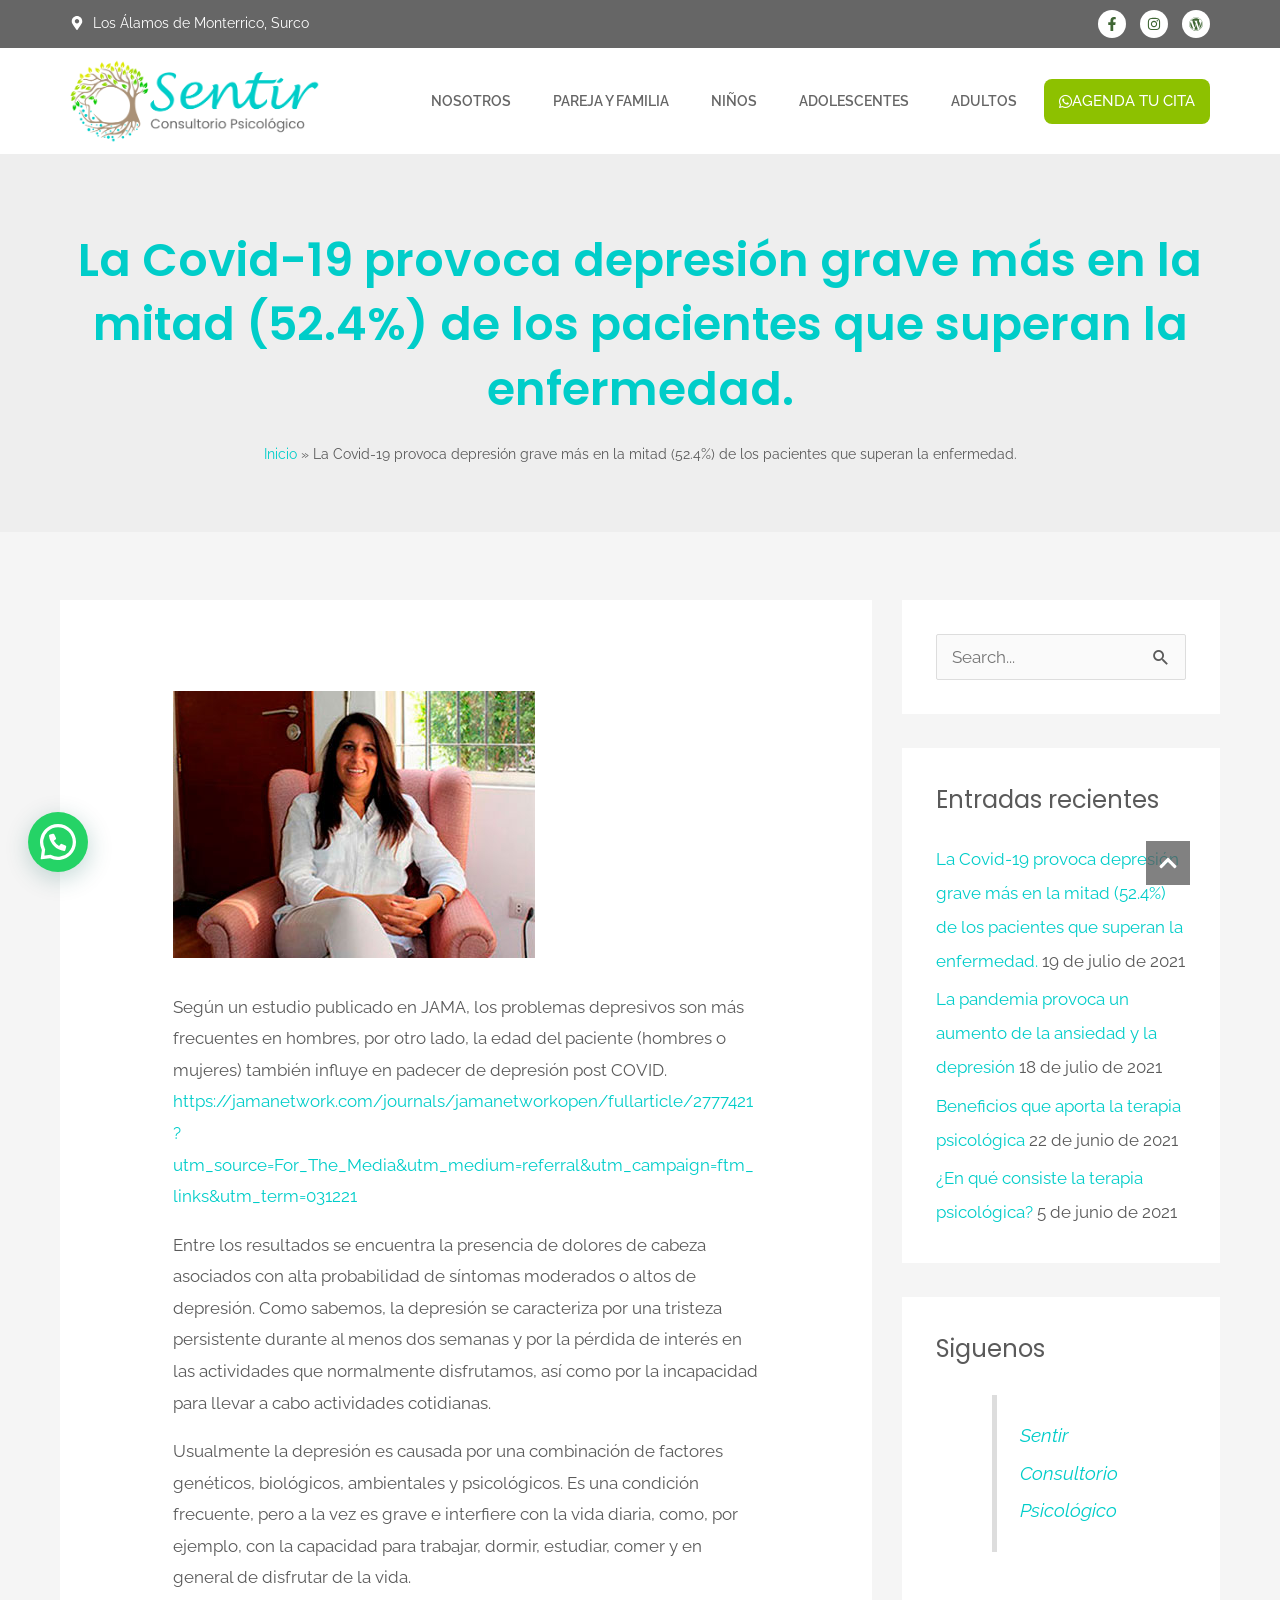
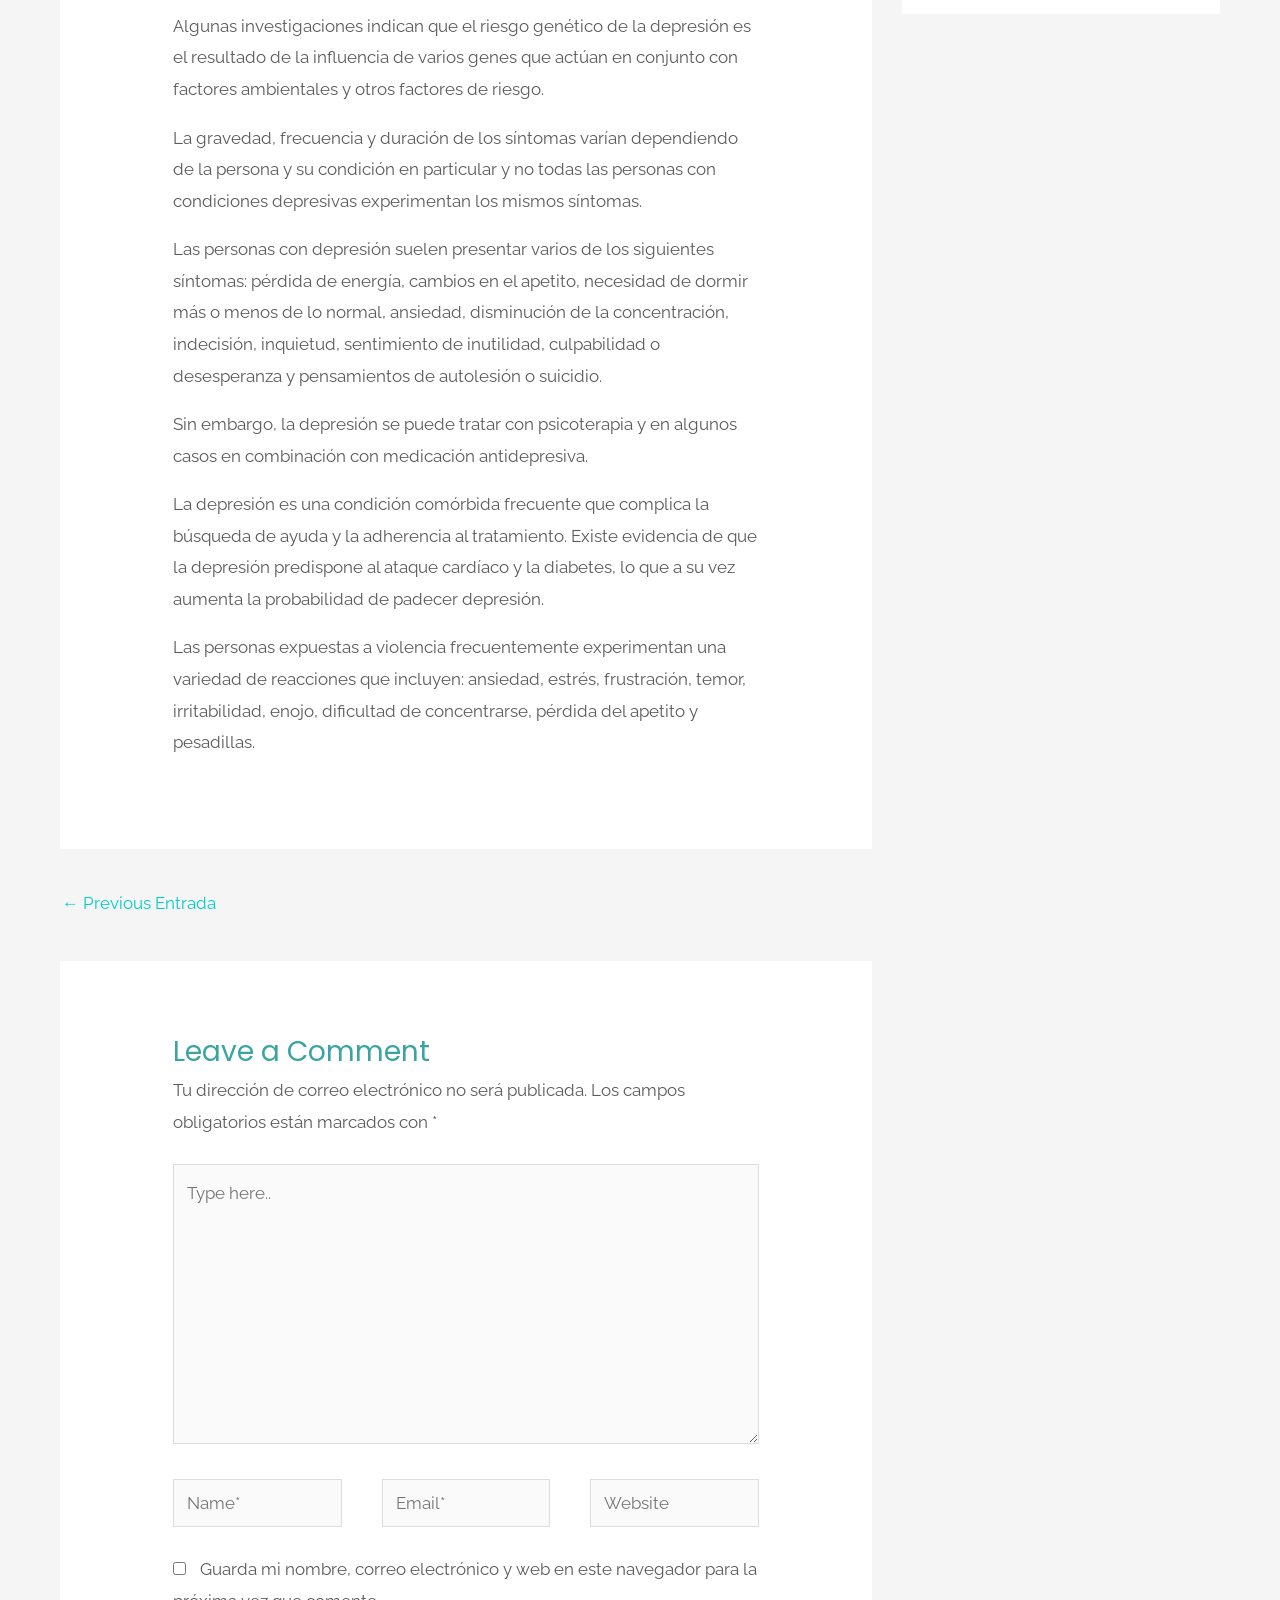
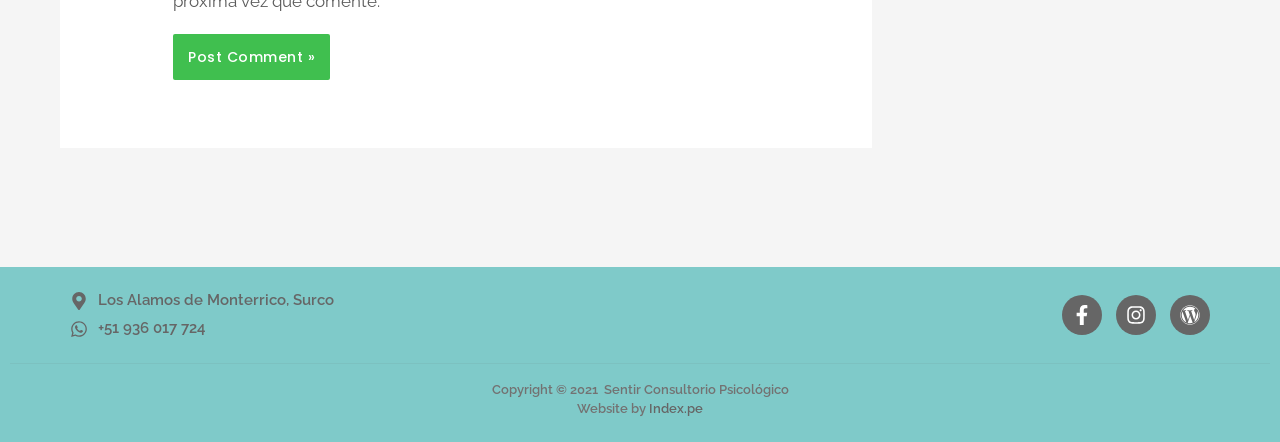
<file: la-covid-19-provoca-depresion-grave-mas-en-la-mitad-52-4-de-los-pacientes-que-superan-la-enfermedad/index.html>
<!DOCTYPE html>
<html lang="es-PE">
<head>
<meta charset="UTF-8">
<meta name="viewport" content="width=device-width, initial-scale=1">
	 <link rel="profile" href="https://gmpg.org/xfn/11"> 
	 <meta name='robots' content='index, follow, max-image-preview:large, max-snippet:-1, max-video-preview:-1' />

<!-- Google Tag Manager for WordPress by gtm4wp.com -->
<script data-cfasync="false" data-pagespeed-no-defer>
	var gtm4wp_datalayer_name = "dataLayer";
	var dataLayer = dataLayer || [];
</script>
<!-- End Google Tag Manager for WordPress by gtm4wp.com -->
	<!-- This site is optimized with the Yoast SEO plugin v27.8 - https://yoast.com/product/yoast-seo-wordpress/ -->
	<title>La Covid-19 provoca depresión grave más en la mitad (52.4%) de los pacientes que superan la enfermedad. | Sentir</title>
	<link rel="canonical" href="../la-covid-19-provoca-depresion-grave-mas-en-la-mitad-52-4-de-los-pacientes-que-superan-la-enfermedad/index.html" />
	<meta property="og:locale" content="es_ES" />
	<meta property="og:type" content="article" />
	<meta property="og:title" content="La Covid-19 provoca depresión grave más en la mitad (52.4%) de los pacientes que superan la enfermedad. | Sentir" />
	<meta property="og:description" content="Según un estudio publicado en JAMA, los problemas depresivos son más frecuentes en hombres, por otro lado, la edad del paciente (hombres o mujeres) también influye en padecer de depresión post COVID. https://jamanetwork.com/journals/jamanetworkopen/fullarticle/2777421?utm_source=For_The_Media&amp;utm_medium=referral&amp;utm_campaign=ftm_links&amp;utm_term=031221 Entre los resultados se encuentra la presencia de dolores de cabeza asociados con alta probabilidad de síntomas moderados o altos de depresión. [&hellip;]" />
	<meta property="og:url" content="../la-covid-19-provoca-depresion-grave-mas-en-la-mitad-52-4-de-los-pacientes-que-superan-la-enfermedad/index.html" />
	<meta property="og:site_name" content="Sentir" />
	<meta property="article:publisher" content="https://www.facebook.com/sentir.pe/" />
	<meta property="article:published_time" content="2021-07-19T20:34:23+00:00" />
	<meta property="article:modified_time" content="2021-07-19T20:34:25+00:00" />
	<meta property="og:image" content="../wp-content/uploads/2021/06/perfil1.jpg" />
	<meta property="og:image:width" content="362" />
	<meta property="og:image:height" content="267" />
	<meta property="og:image:type" content="image/jpeg" />
	<meta name="author" content="Marco" />
	<meta name="twitter:card" content="summary_large_image" />
	<meta name="twitter:label1" content="Written by" />
	<meta name="twitter:data1" content="Marco" />
	<meta name="twitter:label2" content="Est. reading time" />
	<meta name="twitter:data2" content="2 minutos" />
	<script type="application/ld+json" class="yoast-schema-graph">{"@context":"https:\/\/schema.org","@graph":[{"@type":"Article","@id":"..\/la-covid-19-provoca-depresion-grave-mas-en-la-mitad-52-4-de-los-pacientes-que-superan-la-enfermedad\/index.html#article","isPartOf":{"@id":"..\/la-covid-19-provoca-depresion-grave-mas-en-la-mitad-52-4-de-los-pacientes-que-superan-la-enfermedad\/index.html"},"author":{"name":"Marco","@id":"..\/index.html#\/schema\/person\/43da634fcf979da7106ad5058c7e23a3"},"headline":"La Covid-19 provoca depresión grave más en la mitad (52.4%) de los pacientes que superan la enfermedad.","datePublished":"2021-07-19T20:34:23+00:00","dateModified":"2021-07-19T20:34:25+00:00","mainEntityOfPage":{"@id":"..\/la-covid-19-provoca-depresion-grave-mas-en-la-mitad-52-4-de-los-pacientes-que-superan-la-enfermedad\/index.html"},"wordCount":422,"commentCount":0,"publisher":{"@id":"..\/index.html#organization"},"image":{"@id":"..\/la-covid-19-provoca-depresion-grave-mas-en-la-mitad-52-4-de-los-pacientes-que-superan-la-enfermedad\/index.html#primaryimage"},"thumbnailUrl":"..\/wp-content\/uploads\/2021\/06\/perfil1.jpg","articleSection":["Articulos"],"inLanguage":"es-PE","potentialAction":[{"@type":"CommentAction","name":"Comment","target":["..\/la-covid-19-provoca-depresion-grave-mas-en-la-mitad-52-4-de-los-pacientes-que-superan-la-enfermedad\/index.html#respond"]}]},{"@type":"WebPage","@id":"..\/la-covid-19-provoca-depresion-grave-mas-en-la-mitad-52-4-de-los-pacientes-que-superan-la-enfermedad\/index.html","url":"..\/la-covid-19-provoca-depresion-grave-mas-en-la-mitad-52-4-de-los-pacientes-que-superan-la-enfermedad\/index.html","name":"La Covid-19 provoca depresión grave más en la mitad (52.4%) de los pacientes que superan la enfermedad. | Sentir","isPartOf":{"@id":"..\/index.html#website"},"primaryImageOfPage":{"@id":"..\/la-covid-19-provoca-depresion-grave-mas-en-la-mitad-52-4-de-los-pacientes-que-superan-la-enfermedad\/index.html#primaryimage"},"image":{"@id":"..\/la-covid-19-provoca-depresion-grave-mas-en-la-mitad-52-4-de-los-pacientes-que-superan-la-enfermedad\/index.html#primaryimage"},"thumbnailUrl":"..\/wp-content\/uploads\/2021\/06\/perfil1.jpg","datePublished":"2021-07-19T20:34:23+00:00","dateModified":"2021-07-19T20:34:25+00:00","breadcrumb":{"@id":"..\/la-covid-19-provoca-depresion-grave-mas-en-la-mitad-52-4-de-los-pacientes-que-superan-la-enfermedad\/index.html#breadcrumb"},"inLanguage":"es-PE","potentialAction":[{"@type":"ReadAction","target":["..\/la-covid-19-provoca-depresion-grave-mas-en-la-mitad-52-4-de-los-pacientes-que-superan-la-enfermedad\/index.html"]}]},{"@type":"ImageObject","inLanguage":"es-PE","@id":"..\/la-covid-19-provoca-depresion-grave-mas-en-la-mitad-52-4-de-los-pacientes-que-superan-la-enfermedad\/index.html#primaryimage","url":"..\/wp-content\/uploads\/2021\/06\/perfil1.jpg","contentUrl":"..\/wp-content\/uploads\/2021\/06\/perfil1.jpg","width":362,"height":267,"caption":"Karime"},{"@type":"BreadcrumbList","@id":"..\/la-covid-19-provoca-depresion-grave-mas-en-la-mitad-52-4-de-los-pacientes-que-superan-la-enfermedad\/index.html#breadcrumb","itemListElement":[{"@type":"ListItem","position":1,"name":"Inicio","item":"..\/index.html"},{"@type":"ListItem","position":2,"name":"La Covid-19 provoca depresión grave más en la mitad (52.4%) de los pacientes que superan la enfermedad."}]},{"@type":"WebSite","@id":"..\/index.html#website","url":"..\/index.html","name":"Sentir","description":"Consultorio Psicológico","publisher":{"@id":"..\/index.html#organization"},"potentialAction":[{"@type":"SearchAction","target":{"@type":"EntryPoint","urlTemplate":"..\/index.html?s={search_term_string}"},"query-input":{"@type":"PropertyValueSpecification","valueRequired":true,"valueName":"search_term_string"}}],"inLanguage":"es-PE"},{"@type":"Organization","@id":"..\/index.html#organization","name":"Sentir Consultorio Psicologico","url":"..\/index.html","logo":{"@type":"ImageObject","inLanguage":"es-PE","@id":"..\/index.html#\/schema\/logo\/image\/","url":"..\/wp-content\/uploads\/logo.png","contentUrl":"..\/wp-content\/uploads\/logo.png","width":566,"height":195,"caption":"Sentir Consultorio Psicologico"},"image":{"@id":"..\/index.html#\/schema\/logo\/image\/"},"sameAs":["https:\/\/www.facebook.com\/sentir.pe\/","https:\/\/www.instagram.com\/sentir.pe\/"]},{"@type":"Person","@id":"..\/index.html#\/schema\/person\/43da634fcf979da7106ad5058c7e23a3","name":"Marco","image":{"@type":"ImageObject","inLanguage":"es-PE","@id":"https:\/\/secure.gravatar.com\/avatar\/f3079106896bbda54dd2a1bd9f5151fb7e1e18d56cbcd07514fe3a455eb19b35?s=96&d=mm&r=g","url":"https:\/\/secure.gravatar.com\/avatar\/f3079106896bbda54dd2a1bd9f5151fb7e1e18d56cbcd07514fe3a455eb19b35?s=96&d=mm&r=g","contentUrl":"https:\/\/secure.gravatar.com\/avatar\/f3079106896bbda54dd2a1bd9f5151fb7e1e18d56cbcd07514fe3a455eb19b35?s=96&d=mm&r=g","caption":"Marco"},"sameAs":["..\/index.html"]}]}</script>
	<!-- / Yoast SEO plugin. -->


<link rel='dns-prefetch' href='//www.googletagmanager.com' />
<link rel='dns-prefetch' href='//fonts.googleapis.com' />
<link rel='dns-prefetch' href='//use.fontawesome.com' />
<link rel="alternate" type="application/rss+xml" title="Sentir &raquo; Feed" href="../feed/index.html" />
<link rel="alternate" type="application/rss+xml" title="Sentir &raquo; Feed de los comentarios" href="../comments/feed/index.html" />
<link rel="alternate" type="application/rss+xml" title="Sentir &raquo; Comentario La Covid-19 provoca depresión grave más en la mitad (52.4%) de los pacientes que superan la enfermedad. del feed" href="../la-covid-19-provoca-depresion-grave-mas-en-la-mitad-52-4-de-los-pacientes-que-superan-la-enfermedad/feed/index.html" />
<link rel="alternate" title="oEmbed (JSON)" type="application/json+oembed" href="../wp-json/oembed/1.0/embed/index.html?url=https%3A%2F%2Fsentir.pe%2Fla-covid-19-provoca-depresion-grave-mas-en-la-mitad-52-4-de-los-pacientes-que-superan-la-enfermedad%2F" />
<link rel="alternate" title="oEmbed (XML)" type="text/xml+oembed" href="../wp-json/oembed/1.0/embed/index.html?url=https%3A%2F%2Fsentir.pe%2Fla-covid-19-provoca-depresion-grave-mas-en-la-mitad-52-4-de-los-pacientes-que-superan-la-enfermedad%2F&#038;format=xml" />
<style id="wp-img-auto-sizes-contain-inline-css">
img:is([sizes=auto i],[sizes^="auto," i]){contain-intrinsic-size:3000px 1500px}
/*# sourceURL=wp-img-auto-sizes-contain-inline-css */
</style>

<link rel='stylesheet' id='astra-theme-css-css' href='../wp-content/themes/astra/assets/css/minified/frontend.min.css?ver=4.7.1' media='all' />
<style id="astra-theme-css-inline-css">
.ast-no-sidebar .entry-content .alignfull {margin-left: calc( -50vw + 50%);margin-right: calc( -50vw + 50%);max-width: 100vw;width: 100vw;}.ast-no-sidebar .entry-content .alignwide {margin-left: calc(-41vw + 50%);margin-right: calc(-41vw + 50%);max-width: unset;width: unset;}.ast-no-sidebar .entry-content .alignfull .alignfull,.ast-no-sidebar .entry-content .alignfull .alignwide,.ast-no-sidebar .entry-content .alignwide .alignfull,.ast-no-sidebar .entry-content .alignwide .alignwide,.ast-no-sidebar .entry-content .wp-block-column .alignfull,.ast-no-sidebar .entry-content .wp-block-column .alignwide{width: 100%;margin-left: auto;margin-right: auto;}.wp-block-gallery,.blocks-gallery-grid {margin: 0;}.wp-block-separator {max-width: 100px;}.wp-block-separator.is-style-wide,.wp-block-separator.is-style-dots {max-width: none;}.entry-content .has-2-columns .wp-block-column:first-child {padding-right: 10px;}.entry-content .has-2-columns .wp-block-column:last-child {padding-left: 10px;}@media (max-width: 782px) {.entry-content .wp-block-columns .wp-block-column {flex-basis: 100%;}.entry-content .has-2-columns .wp-block-column:first-child {padding-right: 0;}.entry-content .has-2-columns .wp-block-column:last-child {padding-left: 0;}}body .entry-content .wp-block-latest-posts {margin-left: 0;}body .entry-content .wp-block-latest-posts li {list-style: none;}.ast-no-sidebar .ast-container .entry-content .wp-block-latest-posts {margin-left: 0;}.ast-header-break-point .entry-content .alignwide {margin-left: auto;margin-right: auto;}.entry-content .blocks-gallery-item img {margin-bottom: auto;}.wp-block-pullquote {border-top: 4px solid #555d66;border-bottom: 4px solid #555d66;color: #40464d;}:root{--ast-post-nav-space:0;--ast-container-default-xlg-padding:6.67em;--ast-container-default-lg-padding:5.67em;--ast-container-default-slg-padding:4.34em;--ast-container-default-md-padding:3.34em;--ast-container-default-sm-padding:6.67em;--ast-container-default-xs-padding:2.4em;--ast-container-default-xxs-padding:1.4em;--ast-code-block-background:#EEEEEE;--ast-comment-inputs-background:#FAFAFA;--ast-normal-container-width:1200px;--ast-narrow-container-width:750px;--ast-blog-title-font-weight:normal;--ast-blog-meta-weight:inherit;}html{font-size:106.25%;}a,.page-title{color:#00cdc9;}a:hover,a:focus{color:#39a4a1;}body,button,input,select,textarea,.ast-button,.ast-custom-button{font-family:'Raleway',sans-serif;font-weight:400;font-size:17px;font-size:1rem;}blockquote{color:#0f0f0f;}p,.entry-content p{margin-bottom:1em;}h1,.entry-content h1,h2,.entry-content h2,h3,.entry-content h3,h4,.entry-content h4,h5,.entry-content h5,h6,.entry-content h6,.site-title,.site-title a{font-family:'Poppins',sans-serif;font-weight:600;}.site-title{font-size:20px;font-size:1.1764705882353rem;display:none;}header .custom-logo-link img{max-width:195px;}.astra-logo-svg{width:195px;}.site-header .site-description{font-size:11px;font-size:0.64705882352941rem;display:none;}.entry-title{font-size:30px;font-size:1.7647058823529rem;}.archive .ast-article-post .ast-article-inner,.blog .ast-article-post .ast-article-inner,.archive .ast-article-post .ast-article-inner:hover,.blog .ast-article-post .ast-article-inner:hover{overflow:hidden;}h1,.entry-content h1{font-size:64px;font-size:3.7647058823529rem;font-family:'Poppins',sans-serif;line-height:1.4em;}h2,.entry-content h2{font-size:40px;font-size:2.3529411764706rem;font-family:'Poppins',sans-serif;line-height:1.3em;}h3,.entry-content h3{font-size:32px;font-size:1.8823529411765rem;font-family:'Poppins',sans-serif;line-height:1.3em;}h4,.entry-content h4{font-size:22px;font-size:1.2941176470588rem;line-height:1.2em;font-family:'Poppins',sans-serif;}h5,.entry-content h5{font-size:18px;font-size:1.0588235294118rem;line-height:1.2em;font-family:'Poppins',sans-serif;}h6,.entry-content h6{font-size:14px;font-size:0.82352941176471rem;line-height:1.25em;font-family:'Poppins',sans-serif;}::selection{background-color:#00cdc9;color:#000000;}body,h1,.entry-title a,.entry-content h1,h2,.entry-content h2,h3,.entry-content h3,h4,.entry-content h4,h5,.entry-content h5,h6,.entry-content h6{color:#5a5a5a;}.tagcloud a:hover,.tagcloud a:focus,.tagcloud a.current-item{color:#000000;border-color:#00cdc9;background-color:#00cdc9;}input:focus,input[type="text"]:focus,input[type="email"]:focus,input[type="url"]:focus,input[type="password"]:focus,input[type="reset"]:focus,input[type="search"]:focus,textarea:focus{border-color:#00cdc9;}input[type="radio"]:checked,input[type=reset],input[type="checkbox"]:checked,input[type="checkbox"]:hover:checked,input[type="checkbox"]:focus:checked,input[type=range]::-webkit-slider-thumb{border-color:#00cdc9;background-color:#00cdc9;box-shadow:none;}.site-footer a:hover + .post-count,.site-footer a:focus + .post-count{background:#00cdc9;border-color:#00cdc9;}.single .nav-links .nav-previous,.single .nav-links .nav-next{color:#00cdc9;}.entry-meta,.entry-meta *{line-height:1.45;color:#00cdc9;}.entry-meta a:not(.ast-button):hover,.entry-meta a:not(.ast-button):hover *,.entry-meta a:not(.ast-button):focus,.entry-meta a:not(.ast-button):focus *,.page-links > .page-link,.page-links .page-link:hover,.post-navigation a:hover{color:#39a4a1;}#cat option,.secondary .calendar_wrap thead a,.secondary .calendar_wrap thead a:visited{color:#00cdc9;}.secondary .calendar_wrap #today,.ast-progress-val span{background:#00cdc9;}.secondary a:hover + .post-count,.secondary a:focus + .post-count{background:#00cdc9;border-color:#00cdc9;}.calendar_wrap #today > a{color:#000000;}.page-links .page-link,.single .post-navigation a{color:#00cdc9;}.ast-header-break-point .main-header-bar .ast-button-wrap .menu-toggle{border-radius:100px;}.ast-search-menu-icon .search-form button.search-submit{padding:0 4px;}.ast-search-menu-icon form.search-form{padding-right:0;}.ast-search-menu-icon.slide-search input.search-field{width:0;}.ast-header-search .ast-search-menu-icon.ast-dropdown-active .search-form,.ast-header-search .ast-search-menu-icon.ast-dropdown-active .search-field:focus{transition:all 0.2s;}.search-form input.search-field:focus{outline:none;}.widget-title,.widget .wp-block-heading{font-size:24px;font-size:1.4117647058824rem;color:#5a5a5a;}#secondary,#secondary button,#secondary input,#secondary select,#secondary textarea{font-size:17px;font-size:1rem;}.ast-search-menu-icon.slide-search a:focus-visible:focus-visible,.astra-search-icon:focus-visible,#close:focus-visible,a:focus-visible,.ast-menu-toggle:focus-visible,.site .skip-link:focus-visible,.wp-block-loginout input:focus-visible,.wp-block-search.wp-block-search__button-inside .wp-block-search__inside-wrapper,.ast-header-navigation-arrow:focus-visible,.woocommerce .wc-proceed-to-checkout > .checkout-button:focus-visible,.woocommerce .woocommerce-MyAccount-navigation ul li a:focus-visible,.ast-orders-table__row .ast-orders-table__cell:focus-visible,.woocommerce .woocommerce-order-details .order-again > .button:focus-visible,.woocommerce .woocommerce-message a.button.wc-forward:focus-visible,.woocommerce #minus_qty:focus-visible,.woocommerce #plus_qty:focus-visible,a#ast-apply-coupon:focus-visible,.woocommerce .woocommerce-info a:focus-visible,.woocommerce .astra-shop-summary-wrap a:focus-visible,.woocommerce a.wc-forward:focus-visible,#ast-apply-coupon:focus-visible,.woocommerce-js .woocommerce-mini-cart-item a.remove:focus-visible,#close:focus-visible,.button.search-submit:focus-visible,#search_submit:focus,.normal-search:focus-visible,.ast-header-account-wrap:focus-visible{outline-style:dotted;outline-color:inherit;outline-width:thin;}input:focus,input[type="text"]:focus,input[type="email"]:focus,input[type="url"]:focus,input[type="password"]:focus,input[type="reset"]:focus,input[type="search"]:focus,input[type="number"]:focus,textarea:focus,.wp-block-search__input:focus,[data-section="section-header-mobile-trigger"] .ast-button-wrap .ast-mobile-menu-trigger-minimal:focus,.ast-mobile-popup-drawer.active .menu-toggle-close:focus,.woocommerce-ordering select.orderby:focus,#ast-scroll-top:focus,#coupon_code:focus,.woocommerce-page #comment:focus,.woocommerce #reviews #respond input#submit:focus,.woocommerce a.add_to_cart_button:focus,.woocommerce .button.single_add_to_cart_button:focus,.woocommerce .woocommerce-cart-form button:focus,.woocommerce .woocommerce-cart-form__cart-item .quantity .qty:focus,.woocommerce .woocommerce-billing-fields .woocommerce-billing-fields__field-wrapper .woocommerce-input-wrapper > .input-text:focus,.woocommerce #order_comments:focus,.woocommerce #place_order:focus,.woocommerce .woocommerce-address-fields .woocommerce-address-fields__field-wrapper .woocommerce-input-wrapper > .input-text:focus,.woocommerce .woocommerce-MyAccount-content form button:focus,.woocommerce .woocommerce-MyAccount-content .woocommerce-EditAccountForm .woocommerce-form-row .woocommerce-Input.input-text:focus,.woocommerce .ast-woocommerce-container .woocommerce-pagination ul.page-numbers li a:focus,body #content .woocommerce form .form-row .select2-container--default .select2-selection--single:focus,#ast-coupon-code:focus,.woocommerce.woocommerce-js .quantity input[type=number]:focus,.woocommerce-js .woocommerce-mini-cart-item .quantity input[type=number]:focus,.woocommerce p#ast-coupon-trigger:focus{border-style:dotted;border-color:inherit;border-width:thin;}input{outline:none;}.ast-logo-title-inline .site-logo-img{padding-right:1em;}.site-logo-img img{ transition:all 0.2s linear;}body .ast-oembed-container *{position:absolute;top:0;width:100%;height:100%;left:0;}body .wp-block-embed-pocket-casts .ast-oembed-container *{position:unset;}.ast-single-post-featured-section + article {margin-top: 2em;}.site-content .ast-single-post-featured-section img {width: 100%;overflow: hidden;object-fit: cover;}.site > .ast-single-related-posts-container {margin-top: 0;}@media (min-width: 922px) {.ast-desktop .ast-container--narrow {max-width: var(--ast-narrow-container-width);margin: 0 auto;}}#secondary {margin: 4em 0 2.5em;word-break: break-word;line-height: 2;}#secondary li {margin-bottom: 0.25em;}#secondary li:last-child {margin-bottom: 0;}@media (max-width: 768px) {.js_active .ast-plain-container.ast-single-post #secondary {margin-top: 1.5em;}}.ast-separate-container.ast-two-container #secondary .widget {background-color: #fff;padding: 2em;margin-bottom: 2em;}@media (min-width: 993px) {.ast-left-sidebar #secondary {padding-right: 60px;}.ast-right-sidebar #secondary {padding-left: 60px;}}@media (max-width: 993px) {.ast-right-sidebar #secondary {padding-left: 30px;}.ast-left-sidebar #secondary {padding-right: 30px;}}@media (max-width:921.9px){#ast-desktop-header{display:none;}}@media (min-width:922px){#ast-mobile-header{display:none;}}@media( max-width: 420px ) {.single .nav-links .nav-previous,.single .nav-links .nav-next {width: 100%;text-align: center;}}.wp-block-buttons.aligncenter{justify-content:center;}@media (max-width:782px){.entry-content .wp-block-columns .wp-block-column{margin-left:0px;}}.wp-block-image.aligncenter{margin-left:auto;margin-right:auto;}.wp-block-table.aligncenter{margin-left:auto;margin-right:auto;}.wp-block-buttons .wp-block-button.is-style-outline .wp-block-button__link.wp-element-button,.ast-outline-button,.wp-block-uagb-buttons-child .uagb-buttons-repeater.ast-outline-button{border-color:#40bf4f;border-top-width:2px;border-right-width:2px;border-bottom-width:2px;border-left-width:2px;font-family:'Poppins',sans-serif;font-weight:500;font-size:14px;font-size:0.82352941176471rem;line-height:1em;border-top-left-radius:8px;border-top-right-radius:8px;border-bottom-right-radius:8px;border-bottom-left-radius:8px;}.wp-block-button.is-style-outline .wp-block-button__link:hover,.wp-block-buttons .wp-block-button.is-style-outline .wp-block-button__link:focus,.wp-block-buttons .wp-block-button.is-style-outline > .wp-block-button__link:not(.has-text-color):hover,.wp-block-buttons .wp-block-button.wp-block-button__link.is-style-outline:not(.has-text-color):hover,.ast-outline-button:hover,.ast-outline-button:focus,.wp-block-uagb-buttons-child .uagb-buttons-repeater.ast-outline-button:hover,.wp-block-uagb-buttons-child .uagb-buttons-repeater.ast-outline-button:focus{background-color:#07bf1d;}.wp-block-button .wp-block-button__link.wp-element-button.is-style-outline:not(.has-background),.wp-block-button.is-style-outline>.wp-block-button__link.wp-element-button:not(.has-background),.ast-outline-button{background-color:#40bf4f;}.entry-content[ast-blocks-layout] > figure{margin-bottom:1em;}@media (max-width:921px){.ast-separate-container #primary,.ast-separate-container #secondary{padding:1.5em 0;}#primary,#secondary{padding:1.5em 0;margin:0;}.ast-left-sidebar #content > .ast-container{display:flex;flex-direction:column-reverse;width:100%;}.ast-separate-container .ast-article-post,.ast-separate-container .ast-article-single{padding:1.5em 2.14em;}.ast-author-box img.avatar{margin:20px 0 0 0;}}@media (max-width:921px){#secondary.secondary{padding-top:0;}.ast-separate-container.ast-right-sidebar #secondary{padding-left:1em;padding-right:1em;}.ast-separate-container.ast-two-container #secondary{padding-left:0;padding-right:0;}.ast-page-builder-template .entry-header #secondary,.ast-page-builder-template #secondary{margin-top:1.5em;}}@media (max-width:921px){.ast-right-sidebar #primary{padding-right:0;}.ast-page-builder-template.ast-left-sidebar #secondary,.ast-page-builder-template.ast-right-sidebar #secondary{padding-right:20px;padding-left:20px;}.ast-right-sidebar #secondary,.ast-left-sidebar #primary{padding-left:0;}.ast-left-sidebar #secondary{padding-right:0;}}@media (min-width:922px){.ast-separate-container.ast-right-sidebar #primary,.ast-separate-container.ast-left-sidebar #primary{border:0;}.search-no-results.ast-separate-container #primary{margin-bottom:4em;}}@media (min-width:922px){.ast-right-sidebar #primary{border-right:1px solid var(--ast-border-color);}.ast-left-sidebar #primary{border-left:1px solid var(--ast-border-color);}.ast-right-sidebar #secondary{border-left:1px solid var(--ast-border-color);margin-left:-1px;}.ast-left-sidebar #secondary{border-right:1px solid var(--ast-border-color);margin-right:-1px;}.ast-separate-container.ast-two-container.ast-right-sidebar #secondary{padding-left:30px;padding-right:0;}.ast-separate-container.ast-two-container.ast-left-sidebar #secondary{padding-right:30px;padding-left:0;}.ast-separate-container.ast-right-sidebar #secondary,.ast-separate-container.ast-left-sidebar #secondary{border:0;margin-left:auto;margin-right:auto;}.ast-separate-container.ast-two-container #secondary .widget:last-child{margin-bottom:0;}}.elementor-button-wrapper .elementor-button{border-style:solid;text-decoration:none;border-top-width:0;border-right-width:0;border-left-width:0;border-bottom-width:0;}body .elementor-button.elementor-size-sm,body .elementor-button.elementor-size-xs,body .elementor-button.elementor-size-md,body .elementor-button.elementor-size-lg,body .elementor-button.elementor-size-xl,body .elementor-button{border-top-left-radius:8px;border-top-right-radius:8px;border-bottom-right-radius:8px;border-bottom-left-radius:8px;padding-top:17px;padding-right:26px;padding-bottom:17px;padding-left:26px;}.elementor-button-wrapper .elementor-button{border-color:#40bf4f;background-color:#40bf4f;}.elementor-button-wrapper .elementor-button:hover,.elementor-button-wrapper .elementor-button:focus{color:#ffffff;background-color:#07bf1d;border-color:#07bf1d;}.wp-block-button .wp-block-button__link ,.elementor-button-wrapper .elementor-button,.elementor-button-wrapper .elementor-button:visited{color:#ffffff;}.elementor-button-wrapper .elementor-button{font-family:'Poppins',sans-serif;font-weight:500;font-size:14px;font-size:0.82352941176471rem;line-height:1em;text-transform:capitalize;letter-spacing:0.5px;}body .elementor-button.elementor-size-sm,body .elementor-button.elementor-size-xs,body .elementor-button.elementor-size-md,body .elementor-button.elementor-size-lg,body .elementor-button.elementor-size-xl,body .elementor-button{font-size:14px;font-size:0.82352941176471rem;}.wp-block-button .wp-block-button__link:hover,.wp-block-button .wp-block-button__link:focus{color:#ffffff;background-color:#07bf1d;border-color:#07bf1d;}.elementor-widget-heading h1.elementor-heading-title{line-height:1.4em;}.elementor-widget-heading h2.elementor-heading-title{line-height:1.3em;}.elementor-widget-heading h3.elementor-heading-title{line-height:1.3em;}.elementor-widget-heading h4.elementor-heading-title{line-height:1.2em;}.elementor-widget-heading h5.elementor-heading-title{line-height:1.2em;}.elementor-widget-heading h6.elementor-heading-title{line-height:1.25em;}.wp-block-button .wp-block-button__link{border-top-width:0;border-right-width:0;border-left-width:0;border-bottom-width:0;border-color:#40bf4f;background-color:#40bf4f;color:#ffffff;font-family:'Poppins',sans-serif;font-weight:500;line-height:1em;text-transform:capitalize;letter-spacing:0.5px;font-size:14px;font-size:0.82352941176471rem;border-top-left-radius:8px;border-top-right-radius:8px;border-bottom-right-radius:8px;border-bottom-left-radius:8px;padding-top:17px;padding-right:26px;padding-bottom:17px;padding-left:26px;}.menu-toggle,button,.ast-button,.ast-custom-button,.button,input#submit,input[type="button"],input[type="submit"],input[type="reset"]{border-style:solid;border-top-width:0;border-right-width:0;border-left-width:0;border-bottom-width:0;color:#ffffff;border-color:#40bf4f;background-color:#40bf4f;padding-top:17px;padding-right:26px;padding-bottom:17px;padding-left:26px;font-family:'Poppins',sans-serif;font-weight:500;font-size:14px;font-size:0.82352941176471rem;line-height:1em;text-transform:capitalize;letter-spacing:0.5px;border-top-left-radius:8px;border-top-right-radius:8px;border-bottom-right-radius:8px;border-bottom-left-radius:8px;}button:focus,.menu-toggle:hover,button:hover,.ast-button:hover,.ast-custom-button:hover .button:hover,.ast-custom-button:hover ,input[type=reset]:hover,input[type=reset]:focus,input#submit:hover,input#submit:focus,input[type="button"]:hover,input[type="button"]:focus,input[type="submit"]:hover,input[type="submit"]:focus{color:#ffffff;background-color:#07bf1d;border-color:#07bf1d;}@media (max-width:921px){.ast-mobile-header-stack .main-header-bar .ast-search-menu-icon{display:inline-block;}.ast-header-break-point.ast-header-custom-item-outside .ast-mobile-header-stack .main-header-bar .ast-search-icon{margin:0;}.ast-comment-avatar-wrap img{max-width:2.5em;}.ast-comment-meta{padding:0 1.8888em 1.3333em;}.ast-separate-container .ast-comment-list li.depth-1{padding:1.5em 2.14em;}.ast-separate-container .comment-respond{padding:2em 2.14em;}}@media (min-width:544px){.ast-container{max-width:100%;}}@media (max-width:544px){.ast-separate-container .ast-article-post,.ast-separate-container .ast-article-single,.ast-separate-container .comments-title,.ast-separate-container .ast-archive-description{padding:1.5em 1em;}.ast-separate-container #content .ast-container{padding-left:0.54em;padding-right:0.54em;}.ast-separate-container .ast-comment-list .bypostauthor{padding:.5em;}.ast-search-menu-icon.ast-dropdown-active .search-field{width:170px;}.ast-separate-container #secondary{padding-top:0;}.ast-separate-container.ast-two-container #secondary .widget{margin-bottom:1.5em;padding-left:1em;padding-right:1em;}}.ast-no-sidebar.ast-separate-container .entry-content .alignfull {margin-left: -6.67em;margin-right: -6.67em;width: auto;}@media (max-width: 1200px) {.ast-no-sidebar.ast-separate-container .entry-content .alignfull {margin-left: -2.4em;margin-right: -2.4em;}}@media (max-width: 768px) {.ast-no-sidebar.ast-separate-container .entry-content .alignfull {margin-left: -2.14em;margin-right: -2.14em;}}@media (max-width: 544px) {.ast-no-sidebar.ast-separate-container .entry-content .alignfull {margin-left: -1em;margin-right: -1em;}}.ast-no-sidebar.ast-separate-container .entry-content .alignwide {margin-left: -20px;margin-right: -20px;}.ast-no-sidebar.ast-separate-container .entry-content .wp-block-column .alignfull,.ast-no-sidebar.ast-separate-container .entry-content .wp-block-column .alignwide {margin-left: auto;margin-right: auto;width: 100%;}@media (max-width:921px){.site-title{font-size:18px;font-size:1.0588235294118rem;display:none;}.site-header .site-description{font-size:12px;font-size:0.70588235294118rem;display:none;}h1,.entry-content h1{font-size:48px;}h2,.entry-content h2{font-size:32px;}h3,.entry-content h3{font-size:24px;}h4,.entry-content h4{font-size:20px;font-size:1.1764705882353rem;}h5,.entry-content h5{font-size:16px;font-size:0.94117647058824rem;}h6,.entry-content h6{font-size:13px;font-size:0.76470588235294rem;}.astra-logo-svg{width:150px;}header .custom-logo-link img,.ast-header-break-point .site-logo-img .custom-mobile-logo-link img{max-width:150px;}}@media (max-width:544px){.site-title{font-size:16px;font-size:0.94117647058824rem;display:none;}.site-header .site-description{font-size:11px;font-size:0.64705882352941rem;display:none;}h1,.entry-content h1{font-size:40px;}h2,.entry-content h2{font-size:28px;}h3,.entry-content h3{font-size:24px;}h4,.entry-content h4{font-size:20px;font-size:1.1764705882353rem;}h5,.entry-content h5{font-size:16px;font-size:0.94117647058824rem;}h6,.entry-content h6{font-size:13px;font-size:0.76470588235294rem;}header .custom-logo-link img,.ast-header-break-point .site-branding img,.ast-header-break-point .custom-logo-link img{max-width:140px;}.astra-logo-svg{width:140px;}.ast-header-break-point .site-logo-img .custom-mobile-logo-link img{max-width:140px;}}@media (max-width:921px){html{font-size:96.9%;}}@media (max-width:544px){html{font-size:96.9%;}}@media (min-width:922px){.ast-container{max-width:1240px;}}@font-face {font-family: "Astra";src: url(../wp-content/themes/astra/assets/fonts/astra.woff) format("woff"),url(../wp-content/themes/astra/assets/fonts/astra.ttf) format("truetype"),url(../wp-content/themes/astra/assets/fonts/astra.svg#astra) format("svg");font-weight: normal;font-style: normal;font-display: fallback;}@media (min-width:922px){.blog .site-content > .ast-container,.archive .site-content > .ast-container,.search .site-content > .ast-container{max-width:1200px;}}@media (min-width:922px){.single-post .site-content > .ast-container{max-width:1200px;}}@media (min-width:922px){.main-header-menu .sub-menu .menu-item.ast-left-align-sub-menu:hover > .sub-menu,.main-header-menu .sub-menu .menu-item.ast-left-align-sub-menu.focus > .sub-menu{margin-left:-0px;}}.site .comments-area{padding-bottom:3em;}.astra-icon-down_arrow::after {content: "\e900";font-family: Astra;}.astra-icon-close::after {content: "\e5cd";font-family: Astra;}.astra-icon-drag_handle::after {content: "\e25d";font-family: Astra;}.astra-icon-format_align_justify::after {content: "\e235";font-family: Astra;}.astra-icon-menu::after {content: "\e5d2";font-family: Astra;}.astra-icon-reorder::after {content: "\e8fe";font-family: Astra;}.astra-icon-search::after {content: "\e8b6";font-family: Astra;}.astra-icon-zoom_in::after {content: "\e56b";font-family: Astra;}.astra-icon-check-circle::after {content: "\e901";font-family: Astra;}.astra-icon-shopping-cart::after {content: "\f07a";font-family: Astra;}.astra-icon-shopping-bag::after {content: "\f290";font-family: Astra;}.astra-icon-shopping-basket::after {content: "\f291";font-family: Astra;}.astra-icon-circle-o::after {content: "\e903";font-family: Astra;}.astra-icon-certificate::after {content: "\e902";font-family: Astra;}blockquote {padding: 1.2em;}:root .has-ast-global-color-0-color{color:var(--ast-global-color-0);}:root .has-ast-global-color-0-background-color{background-color:var(--ast-global-color-0);}:root .wp-block-button .has-ast-global-color-0-color{color:var(--ast-global-color-0);}:root .wp-block-button .has-ast-global-color-0-background-color{background-color:var(--ast-global-color-0);}:root .has-ast-global-color-1-color{color:var(--ast-global-color-1);}:root .has-ast-global-color-1-background-color{background-color:var(--ast-global-color-1);}:root .wp-block-button .has-ast-global-color-1-color{color:var(--ast-global-color-1);}:root .wp-block-button .has-ast-global-color-1-background-color{background-color:var(--ast-global-color-1);}:root .has-ast-global-color-2-color{color:var(--ast-global-color-2);}:root .has-ast-global-color-2-background-color{background-color:var(--ast-global-color-2);}:root .wp-block-button .has-ast-global-color-2-color{color:var(--ast-global-color-2);}:root .wp-block-button .has-ast-global-color-2-background-color{background-color:var(--ast-global-color-2);}:root .has-ast-global-color-3-color{color:var(--ast-global-color-3);}:root .has-ast-global-color-3-background-color{background-color:var(--ast-global-color-3);}:root .wp-block-button .has-ast-global-color-3-color{color:var(--ast-global-color-3);}:root .wp-block-button .has-ast-global-color-3-background-color{background-color:var(--ast-global-color-3);}:root .has-ast-global-color-4-color{color:var(--ast-global-color-4);}:root .has-ast-global-color-4-background-color{background-color:var(--ast-global-color-4);}:root .wp-block-button .has-ast-global-color-4-color{color:var(--ast-global-color-4);}:root .wp-block-button .has-ast-global-color-4-background-color{background-color:var(--ast-global-color-4);}:root .has-ast-global-color-5-color{color:var(--ast-global-color-5);}:root .has-ast-global-color-5-background-color{background-color:var(--ast-global-color-5);}:root .wp-block-button .has-ast-global-color-5-color{color:var(--ast-global-color-5);}:root .wp-block-button .has-ast-global-color-5-background-color{background-color:var(--ast-global-color-5);}:root .has-ast-global-color-6-color{color:var(--ast-global-color-6);}:root .has-ast-global-color-6-background-color{background-color:var(--ast-global-color-6);}:root .wp-block-button .has-ast-global-color-6-color{color:var(--ast-global-color-6);}:root .wp-block-button .has-ast-global-color-6-background-color{background-color:var(--ast-global-color-6);}:root .has-ast-global-color-7-color{color:var(--ast-global-color-7);}:root .has-ast-global-color-7-background-color{background-color:var(--ast-global-color-7);}:root .wp-block-button .has-ast-global-color-7-color{color:var(--ast-global-color-7);}:root .wp-block-button .has-ast-global-color-7-background-color{background-color:var(--ast-global-color-7);}:root .has-ast-global-color-8-color{color:var(--ast-global-color-8);}:root .has-ast-global-color-8-background-color{background-color:var(--ast-global-color-8);}:root .wp-block-button .has-ast-global-color-8-color{color:var(--ast-global-color-8);}:root .wp-block-button .has-ast-global-color-8-background-color{background-color:var(--ast-global-color-8);}:root{--ast-global-color-0:#0170B9;--ast-global-color-1:#3a3a3a;--ast-global-color-2:#3a3a3a;--ast-global-color-3:#4B4F58;--ast-global-color-4:#F5F5F5;--ast-global-color-5:#FFFFFF;--ast-global-color-6:#E5E5E5;--ast-global-color-7:#424242;--ast-global-color-8:#000000;}:root {--ast-border-color : #dddddd;}.ast-single-entry-banner {-js-display: flex;display: flex;flex-direction: column;justify-content: center;text-align: center;position: relative;background: #eeeeee;}.ast-single-entry-banner[data-banner-layout="layout-1"] {max-width: 1200px;background: inherit;padding: 20px 0;}.ast-single-entry-banner[data-banner-width-type="custom"] {margin: 0 auto;width: 100%;}.ast-single-entry-banner + .site-content .entry-header {margin-bottom: 0;}.site .ast-author-avatar {--ast-author-avatar-size: ;}a.ast-underline-text {text-decoration: underline;}.ast-container > .ast-terms-link {position: relative;display: block;}a.ast-button.ast-badge-tax {padding: 4px 8px;border-radius: 3px;font-size: inherit;}header.entry-header .entry-title{font-size:30px;font-size:1.7647058823529rem;}header.entry-header > *:not(:last-child){margin-bottom:10px;}.ast-archive-entry-banner {-js-display: flex;display: flex;flex-direction: column;justify-content: center;text-align: center;position: relative;background: #eeeeee;}.ast-archive-entry-banner[data-banner-width-type="custom"] {margin: 0 auto;width: 100%;}.ast-archive-entry-banner[data-banner-layout="layout-1"] {background: inherit;padding: 20px 0;text-align: left;}body.archive .ast-archive-description{max-width:1200px;width:100%;text-align:left;padding-top:3em;padding-right:3em;padding-bottom:3em;padding-left:3em;}body.archive .ast-archive-description .ast-archive-title,body.archive .ast-archive-description .ast-archive-title *{font-size:40px;font-size:2.3529411764706rem;}body.archive .ast-archive-description > *:not(:last-child){margin-bottom:10px;}@media (max-width:921px){body.archive .ast-archive-description{text-align:left;}}@media (max-width:544px){body.archive .ast-archive-description{text-align:left;}}.ast-breadcrumbs .trail-browse,.ast-breadcrumbs .trail-items,.ast-breadcrumbs .trail-items li{display:inline-block;margin:0;padding:0;border:none;background:inherit;text-indent:0;text-decoration:none;}.ast-breadcrumbs .trail-browse{font-size:inherit;font-style:inherit;font-weight:inherit;color:inherit;}.ast-breadcrumbs .trail-items{list-style:none;}.trail-items li::after{padding:0 0.3em;content:"\00bb";}.trail-items li:last-of-type::after{display:none;}h1,.entry-content h1,h2,.entry-content h2,h3,.entry-content h3,h4,.entry-content h4,h5,.entry-content h5,h6,.entry-content h6{color:#39a4a1;}@media (max-width:921px){.ast-builder-grid-row-container.ast-builder-grid-row-tablet-3-firstrow .ast-builder-grid-row > *:first-child,.ast-builder-grid-row-container.ast-builder-grid-row-tablet-3-lastrow .ast-builder-grid-row > *:last-child{grid-column:1 / -1;}}@media (max-width:544px){.ast-builder-grid-row-container.ast-builder-grid-row-mobile-3-firstrow .ast-builder-grid-row > *:first-child,.ast-builder-grid-row-container.ast-builder-grid-row-mobile-3-lastrow .ast-builder-grid-row > *:last-child{grid-column:1 / -1;}}.ast-header-break-point .ast-has-mobile-header-logo .custom-logo-link,.ast-header-break-point .wp-block-site-logo .custom-logo-link,.ast-desktop .wp-block-site-logo .custom-mobile-logo-link {display: none;}.ast-header-break-point .ast-has-mobile-header-logo .custom-mobile-logo-link {display: inline-block;}.ast-header-break-point.ast-mobile-inherit-site-logo .ast-has-mobile-header-logo .custom-logo-link,.ast-header-break-point.ast-mobile-inherit-site-logo .ast-has-mobile-header-logo .astra-logo-svg {display: block;}.ast-builder-layout-element[data-section="title_tagline"]{display:flex;}@media (max-width:921px){.ast-header-break-point .ast-builder-layout-element[data-section="title_tagline"]{display:flex;}}@media (max-width:544px){.ast-header-break-point .ast-builder-layout-element[data-section="title_tagline"]{display:flex;}}[data-section*="section-hb-button-"] .menu-link{display:none;}.ast-header-button-1[data-section*="section-hb-button-"] .ast-builder-button-wrap .ast-custom-button{line-height:1em;}.ast-header-button-1 .ast-custom-button{color:#ffffff;background:#8dc100;}.ast-header-button-1 .ast-custom-button:hover{color:rgba(255,255,255,0.75);background:#8dc100;}@media (max-width:921px){.ast-header-button-1[data-section*="section-hb-button-"] .ast-builder-button-wrap .ast-custom-button{margin-top:10px;margin-bottom:20px;margin-left:20px;margin-right:20px;}}.ast-header-button-1[data-section="section-hb-button-1"]{display:flex;}@media (max-width:921px){.ast-header-break-point .ast-header-button-1[data-section="section-hb-button-1"]{display:flex;}}@media (max-width:544px){.ast-header-break-point .ast-header-button-1[data-section="section-hb-button-1"]{display:flex;}}.ast-builder-menu-1{font-family:inherit;font-weight:500;}.ast-builder-menu-1 .menu-item > .menu-link{color:#ffffff;}.ast-builder-menu-1 .menu-item > .ast-menu-toggle{color:#ffffff;}.ast-builder-menu-1 .menu-item:hover > .menu-link,.ast-builder-menu-1 .inline-on-mobile .menu-item:hover > .ast-menu-toggle{color:#00cdc9;}.ast-builder-menu-1 .menu-item:hover > .ast-menu-toggle{color:#00cdc9;}.ast-builder-menu-1 .menu-item.current-menu-item > .menu-link,.ast-builder-menu-1 .inline-on-mobile .menu-item.current-menu-item > .ast-menu-toggle,.ast-builder-menu-1 .current-menu-ancestor > .menu-link{color:#00cdc9;}.ast-builder-menu-1 .menu-item.current-menu-item > .ast-menu-toggle{color:#00cdc9;}.ast-builder-menu-1 .sub-menu,.ast-builder-menu-1 .inline-on-mobile .sub-menu{border-top-width:0;border-bottom-width:0;border-right-width:0;border-left-width:0;border-color:#eaeaea;border-style:solid;}.ast-builder-menu-1 .main-header-menu > .menu-item > .sub-menu,.ast-builder-menu-1 .main-header-menu > .menu-item > .astra-full-megamenu-wrapper{margin-top:0;}.ast-desktop .ast-builder-menu-1 .main-header-menu > .menu-item > .sub-menu:before,.ast-desktop .ast-builder-menu-1 .main-header-menu > .menu-item > .astra-full-megamenu-wrapper:before{height:calc( 0px + 5px );}.ast-builder-menu-1 .main-header-menu,.ast-builder-menu-1 .main-header-menu .sub-menu{background-color:;;background-image:none;;}.ast-desktop .ast-builder-menu-1 .menu-item .sub-menu .menu-link{border-style:none;}@media (max-width:921px){.ast-header-break-point .ast-builder-menu-1 .menu-item.menu-item-has-children > .ast-menu-toggle{top:0;}.ast-builder-menu-1 .inline-on-mobile .menu-item.menu-item-has-children > .ast-menu-toggle{right:-15px;}.ast-builder-menu-1 .menu-item-has-children > .menu-link:after{content:unset;}.ast-builder-menu-1 .main-header-menu > .menu-item > .sub-menu,.ast-builder-menu-1 .main-header-menu > .menu-item > .astra-full-megamenu-wrapper{margin-top:0;}}@media (max-width:544px){.ast-builder-menu-1 .main-header-menu .menu-item > .menu-link{color:#00cdc9;}.ast-builder-menu-1 .menu-item> .ast-menu-toggle{color:#00cdc9;}.ast-builder-menu-1 .menu-item:hover > .menu-link,.ast-builder-menu-1 .inline-on-mobile .menu-item:hover > .ast-menu-toggle{color:#00cdc9;}.ast-builder-menu-1 .menu-item:hover> .ast-menu-toggle{color:#00cdc9;}.ast-header-break-point .ast-builder-menu-1 .menu-item.menu-item-has-children > .ast-menu-toggle{top:0;}.ast-builder-menu-1 .main-header-menu > .menu-item > .sub-menu,.ast-builder-menu-1 .main-header-menu > .menu-item > .astra-full-megamenu-wrapper{margin-top:0;}}.ast-builder-menu-1{display:flex;}@media (max-width:921px){.ast-header-break-point .ast-builder-menu-1{display:flex;}}@media (max-width:544px){.ast-header-break-point .ast-builder-menu-1{display:flex;}}.ast-desktop .ast-menu-hover-style-underline > .menu-item > .menu-link:before,.ast-desktop .ast-menu-hover-style-overline > .menu-item > .menu-link:before {content: "";position: absolute;width: 100%;right: 50%;height: 1px;background-color: transparent;transform: scale(0,0) translate(-50%,0);transition: transform .3s ease-in-out,color .0s ease-in-out;}.ast-desktop .ast-menu-hover-style-underline > .menu-item:hover > .menu-link:before,.ast-desktop .ast-menu-hover-style-overline > .menu-item:hover > .menu-link:before {width: calc(100% - 1.2em);background-color: currentColor;transform: scale(1,1) translate(50%,0);}.ast-desktop .ast-menu-hover-style-underline > .menu-item > .menu-link:before {bottom: 0;}.ast-desktop .ast-menu-hover-style-overline > .menu-item > .menu-link:before {top: 0;}.ast-desktop .ast-menu-hover-style-zoom > .menu-item > .menu-link:hover {transition: all .3s ease;transform: scale(1.2);}.site-footer{background-color:#4e4e4e;;background-image:none;;}.elementor-posts-container [CLASS*="ast-width-"]{width:100%;}.elementor-template-full-width .ast-container{display:block;}.elementor-screen-only,.screen-reader-text,.screen-reader-text span,.ui-helper-hidden-accessible{top:0 !important;}@media (max-width:544px){.elementor-element .elementor-wc-products .woocommerce[class*="columns-"] ul.products li.product{width:auto;margin:0;}.elementor-element .woocommerce .woocommerce-result-count{float:none;}}.ast-header-break-point .main-header-bar{border-bottom-width:0;}@media (min-width:922px){.main-header-bar{border-bottom-width:0;}}@media (min-width:922px){#primary{width:70%;}#secondary{width:30%;}}.ast-flex{-webkit-align-content:center;-ms-flex-line-pack:center;align-content:center;-webkit-box-align:center;-webkit-align-items:center;-moz-box-align:center;-ms-flex-align:center;align-items:center;}.main-header-bar{padding:1em 0;}.ast-site-identity{padding:0;}.header-main-layout-1 .ast-flex.main-header-container, .header-main-layout-3 .ast-flex.main-header-container{-webkit-align-content:center;-ms-flex-line-pack:center;align-content:center;-webkit-box-align:center;-webkit-align-items:center;-moz-box-align:center;-ms-flex-align:center;align-items:center;}.header-main-layout-1 .ast-flex.main-header-container, .header-main-layout-3 .ast-flex.main-header-container{-webkit-align-content:center;-ms-flex-line-pack:center;align-content:center;-webkit-box-align:center;-webkit-align-items:center;-moz-box-align:center;-ms-flex-align:center;align-items:center;}.main-header-menu .sub-menu .menu-item.menu-item-has-children > .menu-link:after{position:absolute;right:1em;top:50%;transform:translate(0,-50%) rotate(270deg);}.ast-header-break-point .main-header-bar .main-header-bar-navigation .page_item_has_children > .ast-menu-toggle::before, .ast-header-break-point .main-header-bar .main-header-bar-navigation .menu-item-has-children > .ast-menu-toggle::before, .ast-mobile-popup-drawer .main-header-bar-navigation .menu-item-has-children>.ast-menu-toggle::before, .ast-header-break-point .ast-mobile-header-wrap .main-header-bar-navigation .menu-item-has-children > .ast-menu-toggle::before{font-weight:bold;content:"\e900";font-family:Astra;text-decoration:inherit;display:inline-block;}.ast-header-break-point .main-navigation ul.sub-menu .menu-item .menu-link:before{content:"\e900";font-family:Astra;font-size:.65em;text-decoration:inherit;display:inline-block;transform:translate(0, -2px) rotateZ(270deg);margin-right:5px;}.widget_search .search-form:after{font-family:Astra;font-size:1.2em;font-weight:normal;content:"\e8b6";position:absolute;top:50%;right:15px;transform:translate(0, -50%);}.astra-search-icon::before{content:"\e8b6";font-family:Astra;font-style:normal;font-weight:normal;text-decoration:inherit;text-align:center;-webkit-font-smoothing:antialiased;-moz-osx-font-smoothing:grayscale;z-index:3;}.main-header-bar .main-header-bar-navigation .page_item_has_children > a:after, .main-header-bar .main-header-bar-navigation .menu-item-has-children > a:after, .menu-item-has-children .ast-header-navigation-arrow:after{content:"\e900";display:inline-block;font-family:Astra;font-size:.6rem;font-weight:bold;text-rendering:auto;-webkit-font-smoothing:antialiased;-moz-osx-font-smoothing:grayscale;margin-left:10px;line-height:normal;}.menu-item-has-children .sub-menu .ast-header-navigation-arrow:after{margin-left:0;}.ast-mobile-popup-drawer .main-header-bar-navigation .ast-submenu-expanded>.ast-menu-toggle::before{transform:rotateX(180deg);}.ast-header-break-point .main-header-bar-navigation .menu-item-has-children > .menu-link:after{display:none;}@media (min-width:922px){.ast-builder-menu .main-navigation > ul > li:last-child a{margin-right:0;}}.ast-separate-container .ast-article-inner{background-color:transparent;background-image:none;}.ast-separate-container .ast-article-post{background-color:var(--ast-global-color-5);;}@media (max-width:921px){.ast-separate-container .ast-article-post{background-color:var(--ast-global-color-5);;}}@media (max-width:544px){.ast-separate-container .ast-article-post{background-color:var(--ast-global-color-5);;}}.ast-separate-container .ast-article-single:not(.ast-related-post), .woocommerce.ast-separate-container .ast-woocommerce-container, .ast-separate-container .error-404, .ast-separate-container .no-results, .single.ast-separate-container  .ast-author-meta, .ast-separate-container .related-posts-title-wrapper,.ast-separate-container .comments-count-wrapper, .ast-box-layout.ast-plain-container .site-content,.ast-padded-layout.ast-plain-container .site-content, .ast-separate-container .ast-archive-description, .ast-separate-container .comments-area .comment-respond, .ast-separate-container .comments-area .ast-comment-list li, .ast-separate-container .comments-area .comments-title{background-color:var(--ast-global-color-5);;}@media (max-width:921px){.ast-separate-container .ast-article-single:not(.ast-related-post), .woocommerce.ast-separate-container .ast-woocommerce-container, .ast-separate-container .error-404, .ast-separate-container .no-results, .single.ast-separate-container  .ast-author-meta, .ast-separate-container .related-posts-title-wrapper,.ast-separate-container .comments-count-wrapper, .ast-box-layout.ast-plain-container .site-content,.ast-padded-layout.ast-plain-container .site-content, .ast-separate-container .ast-archive-description{background-color:var(--ast-global-color-5);;}}@media (max-width:544px){.ast-separate-container .ast-article-single:not(.ast-related-post), .woocommerce.ast-separate-container .ast-woocommerce-container, .ast-separate-container .error-404, .ast-separate-container .no-results, .single.ast-separate-container  .ast-author-meta, .ast-separate-container .related-posts-title-wrapper,.ast-separate-container .comments-count-wrapper, .ast-box-layout.ast-plain-container .site-content,.ast-padded-layout.ast-plain-container .site-content, .ast-separate-container .ast-archive-description{background-color:var(--ast-global-color-5);;}}.ast-separate-container.ast-two-container #secondary .widget{background-color:var(--ast-global-color-5);;}@media (max-width:921px){.ast-separate-container.ast-two-container #secondary .widget{background-color:var(--ast-global-color-5);;}}@media (max-width:544px){.ast-separate-container.ast-two-container #secondary .widget{background-color:var(--ast-global-color-5);;}}.ast-mobile-header-content > *,.ast-desktop-header-content > * {padding: 10px 0;height: auto;}.ast-mobile-header-content > *:first-child,.ast-desktop-header-content > *:first-child {padding-top: 10px;}.ast-mobile-header-content > .ast-builder-menu,.ast-desktop-header-content > .ast-builder-menu {padding-top: 0;}.ast-mobile-header-content > *:last-child,.ast-desktop-header-content > *:last-child {padding-bottom: 0;}.ast-mobile-header-content .ast-search-menu-icon.ast-inline-search label,.ast-desktop-header-content .ast-search-menu-icon.ast-inline-search label {width: 100%;}.ast-desktop-header-content .main-header-bar-navigation .ast-submenu-expanded > .ast-menu-toggle::before {transform: rotateX(180deg);}#ast-desktop-header .ast-desktop-header-content,.ast-mobile-header-content .ast-search-icon,.ast-desktop-header-content .ast-search-icon,.ast-mobile-header-wrap .ast-mobile-header-content,.ast-main-header-nav-open.ast-popup-nav-open .ast-mobile-header-wrap .ast-mobile-header-content,.ast-main-header-nav-open.ast-popup-nav-open .ast-desktop-header-content {display: none;}.ast-main-header-nav-open.ast-header-break-point #ast-desktop-header .ast-desktop-header-content,.ast-main-header-nav-open.ast-header-break-point .ast-mobile-header-wrap .ast-mobile-header-content {display: block;}.ast-desktop .ast-desktop-header-content .astra-menu-animation-slide-up > .menu-item > .sub-menu,.ast-desktop .ast-desktop-header-content .astra-menu-animation-slide-up > .menu-item .menu-item > .sub-menu,.ast-desktop .ast-desktop-header-content .astra-menu-animation-slide-down > .menu-item > .sub-menu,.ast-desktop .ast-desktop-header-content .astra-menu-animation-slide-down > .menu-item .menu-item > .sub-menu,.ast-desktop .ast-desktop-header-content .astra-menu-animation-fade > .menu-item > .sub-menu,.ast-desktop .ast-desktop-header-content .astra-menu-animation-fade > .menu-item .menu-item > .sub-menu {opacity: 1;visibility: visible;}.ast-hfb-header.ast-default-menu-enable.ast-header-break-point .ast-mobile-header-wrap .ast-mobile-header-content .main-header-bar-navigation {width: unset;margin: unset;}.ast-mobile-header-content.content-align-flex-end .main-header-bar-navigation .menu-item-has-children > .ast-menu-toggle,.ast-desktop-header-content.content-align-flex-end .main-header-bar-navigation .menu-item-has-children > .ast-menu-toggle {left: calc( 20px - 0.907em);right: auto;}.ast-mobile-header-content .ast-search-menu-icon,.ast-mobile-header-content .ast-search-menu-icon.slide-search,.ast-desktop-header-content .ast-search-menu-icon,.ast-desktop-header-content .ast-search-menu-icon.slide-search {width: 100%;position: relative;display: block;right: auto;transform: none;}.ast-mobile-header-content .ast-search-menu-icon.slide-search .search-form,.ast-mobile-header-content .ast-search-menu-icon .search-form,.ast-desktop-header-content .ast-search-menu-icon.slide-search .search-form,.ast-desktop-header-content .ast-search-menu-icon .search-form {right: 0;visibility: visible;opacity: 1;position: relative;top: auto;transform: none;padding: 0;display: block;overflow: hidden;}.ast-mobile-header-content .ast-search-menu-icon.ast-inline-search .search-field,.ast-mobile-header-content .ast-search-menu-icon .search-field,.ast-desktop-header-content .ast-search-menu-icon.ast-inline-search .search-field,.ast-desktop-header-content .ast-search-menu-icon .search-field {width: 100%;padding-right: 5.5em;}.ast-mobile-header-content .ast-search-menu-icon .search-submit,.ast-desktop-header-content .ast-search-menu-icon .search-submit {display: block;position: absolute;height: 100%;top: 0;right: 0;padding: 0 1em;border-radius: 0;}.ast-hfb-header.ast-default-menu-enable.ast-header-break-point .ast-mobile-header-wrap .ast-mobile-header-content .main-header-bar-navigation ul .sub-menu .menu-link {padding-left: 30px;}.ast-hfb-header.ast-default-menu-enable.ast-header-break-point .ast-mobile-header-wrap .ast-mobile-header-content .main-header-bar-navigation .sub-menu .menu-item .menu-item .menu-link {padding-left: 40px;}.ast-mobile-popup-drawer.active .ast-mobile-popup-inner{background-color:#f9f9f9;;}.ast-mobile-header-wrap .ast-mobile-header-content, .ast-desktop-header-content{background-color:#f9f9f9;;}.ast-mobile-popup-content > *, .ast-mobile-header-content > *, .ast-desktop-popup-content > *, .ast-desktop-header-content > *{padding-top:0;padding-bottom:0;}.content-align-flex-start .ast-builder-layout-element{justify-content:flex-start;}.content-align-flex-start .main-header-menu{text-align:left;}.ast-mobile-popup-drawer.active .menu-toggle-close{color:#3a3a3a;}.ast-mobile-header-wrap .ast-primary-header-bar,.ast-primary-header-bar .site-primary-header-wrap{min-height:70px;}.ast-desktop .ast-primary-header-bar .main-header-menu > .menu-item{line-height:70px;}.ast-header-break-point #masthead .ast-mobile-header-wrap .ast-primary-header-bar,.ast-header-break-point #masthead .ast-mobile-header-wrap .ast-below-header-bar,.ast-header-break-point #masthead .ast-mobile-header-wrap .ast-above-header-bar{padding-left:20px;padding-right:20px;}.ast-header-break-point .ast-primary-header-bar{border-bottom-width:0;border-bottom-color:#ffffff;border-bottom-style:solid;}@media (min-width:922px){.ast-primary-header-bar{border-bottom-width:0;border-bottom-color:#ffffff;border-bottom-style:solid;}}.ast-primary-header-bar{background-color:#ffffff;;background-image:none;;}.ast-primary-header-bar{display:block;}@media (max-width:921px){.ast-header-break-point .ast-primary-header-bar{display:grid;}}@media (max-width:544px){.ast-header-break-point .ast-primary-header-bar{display:grid;}}[data-section="section-header-mobile-trigger"] .ast-button-wrap .ast-mobile-menu-trigger-outline{background:transparent;color:#00cdc9;border-top-width:1px;border-bottom-width:1px;border-right-width:1px;border-left-width:1px;border-style:solid;border-color:#00cdc9;border-top-left-radius:3px;border-top-right-radius:3px;border-bottom-right-radius:3px;border-bottom-left-radius:3px;}[data-section="section-header-mobile-trigger"] .ast-button-wrap .mobile-menu-toggle-icon .ast-mobile-svg{width:20px;height:20px;fill:#00cdc9;}[data-section="section-header-mobile-trigger"] .ast-button-wrap .mobile-menu-wrap .mobile-menu{color:#00cdc9;}:root{--e-global-color-astglobalcolor0:#0170B9;--e-global-color-astglobalcolor1:#3a3a3a;--e-global-color-astglobalcolor2:#3a3a3a;--e-global-color-astglobalcolor3:#4B4F58;--e-global-color-astglobalcolor4:#F5F5F5;--e-global-color-astglobalcolor5:#FFFFFF;--e-global-color-astglobalcolor6:#E5E5E5;--e-global-color-astglobalcolor7:#424242;--e-global-color-astglobalcolor8:#000000;}.comment-reply-title{font-size:28px;font-size:1.6470588235294rem;}.ast-comment-meta{line-height:1.666666667;color:#00cdc9;font-size:14px;font-size:0.82352941176471rem;}.ast-comment-list #cancel-comment-reply-link{font-size:17px;font-size:1rem;}.comments-count-wrapper {padding: 2em 0;}.comments-count-wrapper .comments-title {font-weight: normal;word-wrap: break-word;}.ast-comment-list {margin: 0;word-wrap: break-word;padding-bottom: 0.5em;list-style: none;}.site-content article .comments-area {border-top: 1px solid var(--ast-single-post-border,var(--ast-border-color));}.ast-comment-list li {list-style: none;}.ast-comment-list li.depth-1 .ast-comment,.ast-comment-list li.depth-2 .ast-comment {border-bottom: 1px solid #eeeeee;}.ast-comment-list .comment-respond {padding: 1em 0;border-bottom: 1px solid #dddddd;}.ast-comment-list .comment-respond .comment-reply-title {margin-top: 0;padding-top: 0;}.ast-comment-list .comment-respond p {margin-bottom: .5em;}.ast-comment-list .ast-comment-edit-reply-wrap {-js-display: flex;display: flex;justify-content: flex-end;}.ast-comment-list .ast-edit-link {flex: 1;}.ast-comment-list .comment-awaiting-moderation {margin-bottom: 0;}.ast-comment {padding: 1em 0 ;}.ast-comment-avatar-wrap img {border-radius: 50%;}.ast-comment-content {clear: both;}.ast-comment-cite-wrap {text-align: left;}.ast-comment-cite-wrap cite {font-style: normal;}.comment-reply-title {padding-top: 1em;font-weight: normal;line-height: 1.65;}.ast-comment-meta {margin-bottom: 0.5em;}.comments-area {border-top: 1px solid #eeeeee;margin-top: 2em;}.comments-area .comment-form-comment {width: 100%;border: none;margin: 0;padding: 0;}.comments-area .comment-notes,.comments-area .comment-textarea,.comments-area .form-allowed-tags {margin-bottom: 1.5em;}.comments-area .form-submit {margin-bottom: 0;}.comments-area textarea#comment,.comments-area .ast-comment-formwrap input[type="text"] {width: 100%;border-radius: 0;vertical-align: middle;margin-bottom: 10px;}.comments-area .no-comments {margin-top: 0.5em;margin-bottom: 0.5em;}.comments-area p.logged-in-as {margin-bottom: 1em;}.ast-separate-container .comments-count-wrapper {background-color: #fff;padding: 2em 6.67em 0;}@media (max-width: 1200px) {.ast-separate-container .comments-count-wrapper {padding: 2em 3.34em;}}.ast-separate-container .comments-area {border-top: 0;}.ast-separate-container .ast-comment-list {padding-bottom: 0;}.ast-separate-container .ast-comment-list li {background-color: #fff;}.ast-separate-container .ast-comment-list li.depth-1 .children li {padding-bottom: 0;padding-top: 0;margin-bottom: 0;}.ast-separate-container .ast-comment-list li.depth-1 .ast-comment,.ast-separate-container .ast-comment-list li.depth-2 .ast-comment {border-bottom: 0;}.ast-separate-container .ast-comment-list .comment-respond {padding-top: 0;padding-bottom: 1em;background-color: transparent;}.ast-separate-container .ast-comment-list .pingback p {margin-bottom: 0;}.ast-separate-container .ast-comment-list .bypostauthor {padding: 2em;margin-bottom: 1em;}.ast-separate-container .ast-comment-list .bypostauthor li {background: transparent;margin-bottom: 0;padding: 0 0 0 2em;}.ast-separate-container .comment-reply-title {padding-top: 0;}.comment-content a {word-wrap: break-word;}.comment-form-legend {margin-bottom: unset;padding: 0 0.5em;}.ast-separate-container .ast-comment-list li.depth-1 {padding: 4em 6.67em;margin-bottom: 2em;}@media (max-width: 1200px) {.ast-separate-container .ast-comment-list li.depth-1 {padding: 3em 3.34em;}}.ast-separate-container .comment-respond {background-color: #fff;padding: 4em 6.67em;border-bottom: 0;}@media (max-width: 1200px) {.ast-separate-container .comment-respond {padding: 3em 2.34em;}}.ast-comment-list .children {margin-left: 2em;}@media (max-width: 992px) {.ast-comment-list .children {margin-left: 1em;}}.ast-comment-list #cancel-comment-reply-link {white-space: nowrap;font-size: 15px;font-size: 1rem;margin-left: 1em;}.ast-comment-avatar-wrap {float: left;clear: right;margin-right: 1.33333em;}.ast-comment-meta-wrap {float: left;clear: right;padding: 0 0 1.33333em;}.ast-comment-time .timendate,.ast-comment-time .reply {margin-right: 0.5em;}.comments-area #wp-comment-cookies-consent {margin-right: 10px;}.ast-page-builder-template .comments-area {padding-left: 20px;padding-right: 20px;margin-top: 0;margin-bottom: 2em;}.ast-separate-container .ast-comment-list .bypostauthor .bypostauthor {background: transparent;margin-bottom: 0;padding-right: 0;padding-bottom: 0;padding-top: 0;}@media (min-width:922px){.ast-separate-container .ast-comment-list li .comment-respond{padding-left:2.66666em;padding-right:2.66666em;}}@media (max-width:544px){.ast-separate-container .comments-count-wrapper{padding:1.5em 1em;}.ast-separate-container .ast-comment-list li.depth-1{padding:1.5em 1em;margin-bottom:1.5em;}.ast-separate-container .ast-comment-list .bypostauthor{padding:.5em;}.ast-separate-container .comment-respond{padding:1.5em 1em;}.ast-separate-container .ast-comment-list .bypostauthor li{padding:0 0 0 .5em;}.ast-comment-list .children{margin-left:0.66666em;}}@media (max-width:921px){.ast-comment-avatar-wrap img{max-width:2.5em;}.comments-area{margin-top:1.5em;}.ast-separate-container .comments-count-wrapper{padding:2em 2.14em;}.ast-separate-container .ast-comment-list li.depth-1{padding:1.5em 2.14em;}.ast-separate-container .comment-respond{padding:2em 2.14em;}}@media (max-width:921px){.ast-comment-avatar-wrap{margin-right:0.5em;}}
/*# sourceURL=astra-theme-css-inline-css */
</style>
<link rel='stylesheet' id='astra-google-fonts-css' href='https://fonts.googleapis.com/css?family=Raleway:400%2C|Poppins:600%2C500&#038;display=fallback&#038;ver=4.7.1' media='all' />
<link rel='stylesheet' id='hfe-widgets-style-css' href='../wp-content/plugins/header-footer-elementor/inc/widgets-css/frontend.css?ver=2.8.8' media='all' />
<style id="wp-emoji-styles-inline-css">

	img.wp-smiley, img.emoji {
		display: inline !important;
		border: none !important;
		box-shadow: none !important;
		height: 1em !important;
		width: 1em !important;
		margin: 0 0.07em !important;
		vertical-align: -0.1em !important;
		background: none !important;
		padding: 0 !important;
	}
/*# sourceURL=wp-emoji-styles-inline-css */
</style>
<link rel='stylesheet' id='wp-block-library-css' href='../wp-includes/css/dist/block-library/style.min.css?ver=7.1.3' media='all' />
<style id="joinchat-button-style-inline-css">
.wp-block-joinchat-button{align-items:center;display:flex;flex-flow:row nowrap}.wp-block-joinchat-button.is-vertical{flex-direction:column}.wp-block-joinchat-button.is-vertical.is-content-justification-left{align-items:flex-start}.wp-block-joinchat-button.is-vertical.is-content-justification-center{align-items:center}.wp-block-joinchat-button.is-vertical.is-content-justification-right{align-items:flex-end}.wp-block-joinchat-button:not(.is-vertical).is-content-justification-left{justify-content:flex-start}.wp-block-joinchat-button:not(.is-vertical).is-content-justification-center{justify-content:center}.wp-block-joinchat-button:not(.is-vertical).is-content-justification-right{justify-content:flex-end}.wp-block-joinchat-button:not(.is-vertical).is-content-justification-space-between{justify-content:space-between}.wp-block-joinchat-button figure{align-items:center;display:flex;flex-direction:column;flex-shrink:0;margin:0;padding:0}.wp-block-joinchat-button figcaption{font:normal normal 400 .6em/2em var(--wp--preset--font-family--system-font,sans-serif);margin:0;padding:0}.wp-block-joinchat-button .joinchat-button__qr{background-color:#fff;box-sizing:content-box;display:block;height:200px;overflow:hidden;padding:10px;width:200px}.wp-block-joinchat-button .joinchat-button__qr canvas,.wp-block-joinchat-button .joinchat-button__qr img{display:block;margin:auto}.wp-block-joinchat-button .wp-block-buttons{flex:1 1 auto;margin:0;max-width:100%;min-width:0;width:100%}.wp-block-joinchat-button .wp-block-button.wp-block-button__width-25{min-width:25%;width:calc(25% - var(--wp--style--block-gap, .5em)*.75)}.wp-block-joinchat-button .wp-block-button.wp-block-button__width-50{min-width:50%;width:calc(50% - var(--wp--style--block-gap, .5em)*.5)}.wp-block-joinchat-button .wp-block-button.wp-block-button__width-75{min-width:75%;width:calc(75% - var(--wp--style--block-gap, .5em)*.25)}.wp-block-joinchat-button .wp-block-button.wp-block-button__width-100{min-width:100%;width:100%}.wp-block-joinchat-button .joinchat-button__link,.wp-block-joinchat-button .wp-block-button__link{align-items:center;display:inline-flex;flex-flow:row nowrap;justify-content:center;width:100%}.wp-block-joinchat-button .joinchat-button__link:before,.wp-block-joinchat-button .wp-block-button__link:before{background:transparent var(--joinchat-ico) no-repeat center;background-size:100%;content:"";display:block;height:1.5em;margin:-.75em .75em -.75em 0;width:1.5em}.wp-block-joinchat-button .joinchat-button__link{width:auto}.wp-block-joinchat-button:has(.joinchat-button__link){border:none!important;display:flex;flex-direction:column}@media (orientation:landscape)and (height >= 481px),(orientation:portrait)and (width >= 481px){.wp-block-joinchat-button.joinchat-button--qr-only .wp-block-buttons{display:none}}@media (orientation:landscape)and (height <= 480px),(width <= 480px){.wp-block-joinchat-button figure{display:none}}

/*# sourceURL=../wp-content/plugins/creame-whatsapp-me/gutenberg/build/style-index.css */
</style>
<style id="global-styles-inline-css">
:root{--wp--preset--aspect-ratio--square: 1;--wp--preset--aspect-ratio--4-3: 4/3;--wp--preset--aspect-ratio--3-4: 3/4;--wp--preset--aspect-ratio--3-2: 3/2;--wp--preset--aspect-ratio--2-3: 2/3;--wp--preset--aspect-ratio--16-9: 16/9;--wp--preset--aspect-ratio--9-16: 9/16;--wp--preset--color--black: #000000;--wp--preset--color--cyan-bluish-gray: #abb8c3;--wp--preset--color--white: #ffffff;--wp--preset--color--pale-pink: #f78da7;--wp--preset--color--vivid-red: #cf2e2e;--wp--preset--color--luminous-vivid-orange: #ff6900;--wp--preset--color--luminous-vivid-amber: #fcb900;--wp--preset--color--light-green-cyan: #7bdcb5;--wp--preset--color--vivid-green-cyan: #00d084;--wp--preset--color--pale-cyan-blue: #8ed1fc;--wp--preset--color--vivid-cyan-blue: #0693e3;--wp--preset--color--vivid-purple: #9b51e0;--wp--preset--color--ast-global-color-0: var(--ast-global-color-0);--wp--preset--color--ast-global-color-1: var(--ast-global-color-1);--wp--preset--color--ast-global-color-2: var(--ast-global-color-2);--wp--preset--color--ast-global-color-3: var(--ast-global-color-3);--wp--preset--color--ast-global-color-4: var(--ast-global-color-4);--wp--preset--color--ast-global-color-5: var(--ast-global-color-5);--wp--preset--color--ast-global-color-6: var(--ast-global-color-6);--wp--preset--color--ast-global-color-7: var(--ast-global-color-7);--wp--preset--color--ast-global-color-8: var(--ast-global-color-8);--wp--preset--gradient--vivid-cyan-blue-to-vivid-purple: linear-gradient(135deg,rgb(6,147,227) 0%,rgb(155,81,224) 100%);--wp--preset--gradient--light-green-cyan-to-vivid-green-cyan: linear-gradient(135deg,rgb(122,220,180) 0%,rgb(0,208,130) 100%);--wp--preset--gradient--luminous-vivid-amber-to-luminous-vivid-orange: linear-gradient(135deg,rgb(252,185,0) 0%,rgb(255,105,0) 100%);--wp--preset--gradient--luminous-vivid-orange-to-vivid-red: linear-gradient(135deg,rgb(255,105,0) 0%,rgb(207,46,46) 100%);--wp--preset--gradient--very-light-gray-to-cyan-bluish-gray: linear-gradient(135deg,rgb(238,238,238) 0%,rgb(169,184,195) 100%);--wp--preset--gradient--cool-to-warm-spectrum: linear-gradient(135deg,rgb(74,234,220) 0%,rgb(151,120,209) 20%,rgb(207,42,186) 40%,rgb(238,44,130) 60%,rgb(251,105,98) 80%,rgb(254,248,76) 100%);--wp--preset--gradient--blush-light-purple: linear-gradient(135deg,rgb(255,206,236) 0%,rgb(152,150,240) 100%);--wp--preset--gradient--blush-bordeaux: linear-gradient(135deg,rgb(254,205,165) 0%,rgb(254,45,45) 50%,rgb(107,0,62) 100%);--wp--preset--gradient--luminous-dusk: linear-gradient(135deg,rgb(255,203,112) 0%,rgb(199,81,192) 50%,rgb(65,88,208) 100%);--wp--preset--gradient--pale-ocean: linear-gradient(135deg,rgb(255,245,203) 0%,rgb(182,227,212) 50%,rgb(51,167,181) 100%);--wp--preset--gradient--electric-grass: linear-gradient(135deg,rgb(202,248,128) 0%,rgb(113,206,126) 100%);--wp--preset--gradient--midnight: linear-gradient(135deg,rgb(2,3,129) 0%,rgb(40,116,252) 100%);--wp--preset--font-size--small: 13px;--wp--preset--font-size--medium: 20px;--wp--preset--font-size--large: 36px;--wp--preset--font-size--x-large: 42px;--wp--preset--spacing--20: 0.44rem;--wp--preset--spacing--30: 0.67rem;--wp--preset--spacing--40: 1rem;--wp--preset--spacing--50: 1.5rem;--wp--preset--spacing--60: 2.25rem;--wp--preset--spacing--70: 3.38rem;--wp--preset--spacing--80: 5.06rem;--wp--preset--shadow--natural: 6px 6px 9px rgba(0, 0, 0, 0.2);--wp--preset--shadow--deep: 12px 12px 50px rgba(0, 0, 0, 0.4);--wp--preset--shadow--sharp: 6px 6px 0px rgba(0, 0, 0, 0.2);--wp--preset--shadow--outlined: 6px 6px 0px -3px rgb(255, 255, 255), 6px 6px rgb(0, 0, 0);--wp--preset--shadow--crisp: 6px 6px 0px rgb(0, 0, 0);}.wp-block-button{--wp--preset--dimension--25: 25%;--wp--preset--dimension--50: 50%;--wp--preset--dimension--75: 75%;--wp--preset--dimension--100: 100%;}:root { --wp--style--global--content-size: var(--wp--custom--ast-content-width-size);--wp--style--global--wide-size: var(--wp--custom--ast-wide-width-size); }:where(body) { margin: 0; }.wp-site-blocks > .alignleft { float: left; margin-right: 2em; }.wp-site-blocks > .alignright { float: right; margin-left: 2em; }.wp-site-blocks > .aligncenter { justify-content: center; margin-left: auto; margin-right: auto; }:where(.wp-site-blocks) > * { margin-block-start: 24px; margin-block-end: 0; }:where(.wp-site-blocks) > :first-child { margin-block-start: 0; }:where(.wp-site-blocks) > :last-child { margin-block-end: 0; }:root { --wp--style--block-gap: 24px; }:root :where(.is-layout-flow) > :first-child{margin-block-start: 0;}:root :where(.is-layout-flow) > :last-child{margin-block-end: 0;}:root :where(.is-layout-flow) > *{margin-block-start: 24px;margin-block-end: 0;}:root :where(.is-layout-constrained) > :first-child{margin-block-start: 0;}:root :where(.is-layout-constrained) > :last-child{margin-block-end: 0;}:root :where(.is-layout-constrained) > *{margin-block-start: 24px;margin-block-end: 0;}:root :where(.is-layout-flex){gap: 24px;}:root :where(.is-layout-grid){gap: 24px;}.is-layout-flow > .alignleft{float: left;margin-inline-start: 0;margin-inline-end: 2em;}.is-layout-flow > .alignright{float: right;margin-inline-start: 2em;margin-inline-end: 0;}.is-layout-flow > .aligncenter{margin-left: auto !important;margin-right: auto !important;}.is-layout-constrained > .alignleft{float: left;margin-inline-start: 0;margin-inline-end: 2em;}.is-layout-constrained > .alignright{float: right;margin-inline-start: 2em;margin-inline-end: 0;}.is-layout-constrained > .aligncenter{margin-left: auto !important;margin-right: auto !important;}.is-layout-constrained > :where(:not(.alignleft):not(.alignright):not(.alignfull)){max-width: var(--wp--style--global--content-size);margin-left: auto !important;margin-right: auto !important;}.is-layout-constrained > .alignwide{max-width: var(--wp--style--global--wide-size);}body .is-layout-flex{display: flex;}.is-layout-flex{flex-wrap: wrap;align-items: center;}.is-layout-flex > :is(*, div){margin: 0;}body .is-layout-grid{display: grid;}.is-layout-grid > :is(*, div){margin: 0;}body{padding-top: 0px;padding-right: 0px;padding-bottom: 0px;padding-left: 0px;}a:where(:not(.wp-element-button)){text-decoration: none;}:root :where(.wp-element-button, .wp-block-button__link){background-color: #32373c;border-width: 0;color: #fff;font-family: inherit;font-size: inherit;font-style: inherit;font-weight: inherit;letter-spacing: inherit;line-height: inherit;padding-top: calc(0.667em + 2px);padding-right: calc(1.333em + 2px);padding-bottom: calc(0.667em + 2px);padding-left: calc(1.333em + 2px);text-decoration: none;text-transform: inherit;}.has-black-color{color: var(--wp--preset--color--black) !important;}.has-cyan-bluish-gray-color{color: var(--wp--preset--color--cyan-bluish-gray) !important;}.has-white-color{color: var(--wp--preset--color--white) !important;}.has-pale-pink-color{color: var(--wp--preset--color--pale-pink) !important;}.has-vivid-red-color{color: var(--wp--preset--color--vivid-red) !important;}.has-luminous-vivid-orange-color{color: var(--wp--preset--color--luminous-vivid-orange) !important;}.has-luminous-vivid-amber-color{color: var(--wp--preset--color--luminous-vivid-amber) !important;}.has-light-green-cyan-color{color: var(--wp--preset--color--light-green-cyan) !important;}.has-vivid-green-cyan-color{color: var(--wp--preset--color--vivid-green-cyan) !important;}.has-pale-cyan-blue-color{color: var(--wp--preset--color--pale-cyan-blue) !important;}.has-vivid-cyan-blue-color{color: var(--wp--preset--color--vivid-cyan-blue) !important;}.has-vivid-purple-color{color: var(--wp--preset--color--vivid-purple) !important;}.has-ast-global-color-0-color{color: var(--wp--preset--color--ast-global-color-0) !important;}.has-ast-global-color-1-color{color: var(--wp--preset--color--ast-global-color-1) !important;}.has-ast-global-color-2-color{color: var(--wp--preset--color--ast-global-color-2) !important;}.has-ast-global-color-3-color{color: var(--wp--preset--color--ast-global-color-3) !important;}.has-ast-global-color-4-color{color: var(--wp--preset--color--ast-global-color-4) !important;}.has-ast-global-color-5-color{color: var(--wp--preset--color--ast-global-color-5) !important;}.has-ast-global-color-6-color{color: var(--wp--preset--color--ast-global-color-6) !important;}.has-ast-global-color-7-color{color: var(--wp--preset--color--ast-global-color-7) !important;}.has-ast-global-color-8-color{color: var(--wp--preset--color--ast-global-color-8) !important;}.has-black-background-color{background-color: var(--wp--preset--color--black) !important;}.has-cyan-bluish-gray-background-color{background-color: var(--wp--preset--color--cyan-bluish-gray) !important;}.has-white-background-color{background-color: var(--wp--preset--color--white) !important;}.has-pale-pink-background-color{background-color: var(--wp--preset--color--pale-pink) !important;}.has-vivid-red-background-color{background-color: var(--wp--preset--color--vivid-red) !important;}.has-luminous-vivid-orange-background-color{background-color: var(--wp--preset--color--luminous-vivid-orange) !important;}.has-luminous-vivid-amber-background-color{background-color: var(--wp--preset--color--luminous-vivid-amber) !important;}.has-light-green-cyan-background-color{background-color: var(--wp--preset--color--light-green-cyan) !important;}.has-vivid-green-cyan-background-color{background-color: var(--wp--preset--color--vivid-green-cyan) !important;}.has-pale-cyan-blue-background-color{background-color: var(--wp--preset--color--pale-cyan-blue) !important;}.has-vivid-cyan-blue-background-color{background-color: var(--wp--preset--color--vivid-cyan-blue) !important;}.has-vivid-purple-background-color{background-color: var(--wp--preset--color--vivid-purple) !important;}.has-ast-global-color-0-background-color{background-color: var(--wp--preset--color--ast-global-color-0) !important;}.has-ast-global-color-1-background-color{background-color: var(--wp--preset--color--ast-global-color-1) !important;}.has-ast-global-color-2-background-color{background-color: var(--wp--preset--color--ast-global-color-2) !important;}.has-ast-global-color-3-background-color{background-color: var(--wp--preset--color--ast-global-color-3) !important;}.has-ast-global-color-4-background-color{background-color: var(--wp--preset--color--ast-global-color-4) !important;}.has-ast-global-color-5-background-color{background-color: var(--wp--preset--color--ast-global-color-5) !important;}.has-ast-global-color-6-background-color{background-color: var(--wp--preset--color--ast-global-color-6) !important;}.has-ast-global-color-7-background-color{background-color: var(--wp--preset--color--ast-global-color-7) !important;}.has-ast-global-color-8-background-color{background-color: var(--wp--preset--color--ast-global-color-8) !important;}.has-black-border-color{border-color: var(--wp--preset--color--black) !important;}.has-cyan-bluish-gray-border-color{border-color: var(--wp--preset--color--cyan-bluish-gray) !important;}.has-white-border-color{border-color: var(--wp--preset--color--white) !important;}.has-pale-pink-border-color{border-color: var(--wp--preset--color--pale-pink) !important;}.has-vivid-red-border-color{border-color: var(--wp--preset--color--vivid-red) !important;}.has-luminous-vivid-orange-border-color{border-color: var(--wp--preset--color--luminous-vivid-orange) !important;}.has-luminous-vivid-amber-border-color{border-color: var(--wp--preset--color--luminous-vivid-amber) !important;}.has-light-green-cyan-border-color{border-color: var(--wp--preset--color--light-green-cyan) !important;}.has-vivid-green-cyan-border-color{border-color: var(--wp--preset--color--vivid-green-cyan) !important;}.has-pale-cyan-blue-border-color{border-color: var(--wp--preset--color--pale-cyan-blue) !important;}.has-vivid-cyan-blue-border-color{border-color: var(--wp--preset--color--vivid-cyan-blue) !important;}.has-vivid-purple-border-color{border-color: var(--wp--preset--color--vivid-purple) !important;}.has-ast-global-color-0-border-color{border-color: var(--wp--preset--color--ast-global-color-0) !important;}.has-ast-global-color-1-border-color{border-color: var(--wp--preset--color--ast-global-color-1) !important;}.has-ast-global-color-2-border-color{border-color: var(--wp--preset--color--ast-global-color-2) !important;}.has-ast-global-color-3-border-color{border-color: var(--wp--preset--color--ast-global-color-3) !important;}.has-ast-global-color-4-border-color{border-color: var(--wp--preset--color--ast-global-color-4) !important;}.has-ast-global-color-5-border-color{border-color: var(--wp--preset--color--ast-global-color-5) !important;}.has-ast-global-color-6-border-color{border-color: var(--wp--preset--color--ast-global-color-6) !important;}.has-ast-global-color-7-border-color{border-color: var(--wp--preset--color--ast-global-color-7) !important;}.has-ast-global-color-8-border-color{border-color: var(--wp--preset--color--ast-global-color-8) !important;}.has-vivid-cyan-blue-to-vivid-purple-gradient-background{background: var(--wp--preset--gradient--vivid-cyan-blue-to-vivid-purple) !important;}.has-light-green-cyan-to-vivid-green-cyan-gradient-background{background: var(--wp--preset--gradient--light-green-cyan-to-vivid-green-cyan) !important;}.has-luminous-vivid-amber-to-luminous-vivid-orange-gradient-background{background: var(--wp--preset--gradient--luminous-vivid-amber-to-luminous-vivid-orange) !important;}.has-luminous-vivid-orange-to-vivid-red-gradient-background{background: var(--wp--preset--gradient--luminous-vivid-orange-to-vivid-red) !important;}.has-very-light-gray-to-cyan-bluish-gray-gradient-background{background: var(--wp--preset--gradient--very-light-gray-to-cyan-bluish-gray) !important;}.has-cool-to-warm-spectrum-gradient-background{background: var(--wp--preset--gradient--cool-to-warm-spectrum) !important;}.has-blush-light-purple-gradient-background{background: var(--wp--preset--gradient--blush-light-purple) !important;}.has-blush-bordeaux-gradient-background{background: var(--wp--preset--gradient--blush-bordeaux) !important;}.has-luminous-dusk-gradient-background{background: var(--wp--preset--gradient--luminous-dusk) !important;}.has-pale-ocean-gradient-background{background: var(--wp--preset--gradient--pale-ocean) !important;}.has-electric-grass-gradient-background{background: var(--wp--preset--gradient--electric-grass) !important;}.has-midnight-gradient-background{background: var(--wp--preset--gradient--midnight) !important;}.has-small-font-size{font-size: var(--wp--preset--font-size--small) !important;}.has-medium-font-size{font-size: var(--wp--preset--font-size--medium) !important;}.has-large-font-size{font-size: var(--wp--preset--font-size--large) !important;}.has-x-large-font-size{font-size: var(--wp--preset--font-size--x-large) !important;}
:root :where(.wp-block-icon svg){width: 24px;}
:root :where(.wp-block-pullquote){font-size: 1.5em;line-height: 1.6;}
/*# sourceURL=global-styles-inline-css */
</style>
<link rel='stylesheet' id='hfe-style-css' href='../wp-content/plugins/header-footer-elementor/assets/css/header-footer-elementor.css?ver=2.8.8' media='all' />
<link rel='stylesheet' id='elementor-frontend-css' href='../wp-content/plugins/elementor/assets/css/frontend.min.css?ver=4.1.2' media='all' />
<link rel='stylesheet' id='elementor-post-2047-css' href='../wp-content/uploads/elementor/css/post-2047.css?ver=1791523184' media='all' />
<link rel='stylesheet' id='elementor-pro-css' href='../wp-content/plugins/elementor-pro/assets/css/frontend.min.css?ver=3.22.1' media='all' />
<link rel='stylesheet' id='font-awesome-5-all-css' href='../wp-content/plugins/elementor/assets/lib/font-awesome/css/all.min.css?ver=4.1.2' media='all' />
<link rel='stylesheet' id='font-awesome-4-shim-css' href='../wp-content/plugins/elementor/assets/lib/font-awesome/css/v4-shims.min.css?ver=4.1.2' media='all' />
<link rel='stylesheet' id='load-fa-css' href='https://use.fontawesome.com/releases/v5.3.1/css/all.css?ver=7.1.3' media='all' />
<link rel='stylesheet' id='elementor-post-1357-css' href='../wp-content/uploads/elementor/css/post-1357.css?ver=1791523184' media='all' />
<link rel='stylesheet' id='elementor-post-1014-css' href='../wp-content/uploads/elementor/css/post-1014.css?ver=1791523184' media='all' />
<link rel='stylesheet' id='joinchat-css' href='../wp-content/plugins/creame-whatsapp-me/public/css/joinchat.min.css?ver=6.2.3' media='all' />
<link rel='stylesheet' id='hfe-elementor-icons-css' href='../wp-content/plugins/elementor/assets/lib/eicons/css/elementor-icons.min.css?ver=5.34.0' media='all' />
<link rel='stylesheet' id='hfe-icons-list-css' href='../wp-content/plugins/elementor/assets/css/widget-icon-list.min.css?ver=3.24.3' media='all' />
<link rel='stylesheet' id='hfe-social-icons-css' href='../wp-content/plugins/elementor/assets/css/widget-social-icons.min.css?ver=3.24.0' media='all' />
<link rel='stylesheet' id='hfe-social-share-icons-brands-css' href='../wp-content/plugins/elementor/assets/lib/font-awesome/css/brands.css?ver=5.15.3' media='all' />
<link rel='stylesheet' id='hfe-social-share-icons-fontawesome-css' href='../wp-content/plugins/elementor/assets/lib/font-awesome/css/fontawesome.css?ver=5.15.3' media='all' />
<link rel='stylesheet' id='hfe-nav-menu-icons-css' href='../wp-content/plugins/elementor/assets/lib/font-awesome/css/solid.css?ver=5.15.3' media='all' />
<link rel='stylesheet' id='hfe-widget-blockquote-css' href='../wp-content/plugins/elementor-pro/assets/css/widget-blockquote.min.css?ver=3.25.0' media='all' />
<link rel='stylesheet' id='hfe-mega-menu-css' href='../wp-content/plugins/elementor-pro/assets/css/widget-mega-menu.min.css?ver=3.26.2' media='all' />
<link rel='stylesheet' id='hfe-nav-menu-widget-css' href='../wp-content/plugins/elementor-pro/assets/css/widget-nav-menu.min.css?ver=3.26.0' media='all' />
<link rel='stylesheet' id='elementor-gf-unna-css' href='https://fonts.googleapis.com/css?family=Unna:100,100italic,200,200italic,300,300italic,400,400italic,500,500italic,600,600italic,700,700italic,800,800italic,900,900italic&#038;display=auto' media='all' />
<link rel='stylesheet' id='elementor-gf-mulish-css' href='https://fonts.googleapis.com/css?family=Mulish:100,100italic,200,200italic,300,300italic,400,400italic,500,500italic,600,600italic,700,700italic,800,800italic,900,900italic&#038;display=auto' media='all' />
<script id="font-awesome-4-shim-js" src="../wp-content/plugins/elementor/assets/lib/font-awesome/js/v4-shims.min.js?ver=4.1.2"></script>
<script id="jquery-core-js" src="../wp-includes/js/jquery/jquery.min.js?ver=3.7.1"></script>
<script id="jquery-migrate-js" src="../wp-includes/js/jquery/jquery-migrate.min.js?ver=3.4.1"></script>
<script id="jquery-js-after">
!function($){"use strict";$(document).ready(function(){$(this).scrollTop()>100&&$(".hfe-scroll-to-top-wrap").removeClass("hfe-scroll-to-top-hide"),$(window).scroll(function(){$(this).scrollTop()<100?$(".hfe-scroll-to-top-wrap").fadeOut(300):$(".hfe-scroll-to-top-wrap").fadeIn(300)}),$(".hfe-scroll-to-top-wrap").on("click",function(){$("html, body").animate({scrollTop:0},300);return!1})})}(jQuery);
!function($){'use strict';$(document).ready(function(){var bar=$('.hfe-reading-progress-bar');if(!bar.length)return;$(window).on('scroll',function(){var s=$(window).scrollTop(),d=$(document).height()-$(window).height(),p=d? s/d*100:0;bar.css('width',p+'%')});});}(jQuery);
//# sourceURL=jquery-js-after
</script>

<!-- Google tag (gtag.js) snippet added by Site Kit -->
<!-- Google Analytics snippet added by Site Kit -->
<script id="google_gtagjs-js" src="https://www.googletagmanager.com/gtag/js?id=G-4GBJHFHQTM" async></script>
<script id="google_gtagjs-js-after">
window.dataLayer = window.dataLayer || [];function gtag(){dataLayer.push(arguments);}
gtag("set","linker",{"domains":["sentir.pe"]});
gtag("js", new Date());
gtag("set", "developer_id.dZTNiMT", true);
gtag("config", "G-4GBJHFHQTM");
//# sourceURL=google_gtagjs-js-after
</script>
<link rel="https://api.w.org/" href="../wp-json/index.html" /><link rel="alternate" title="JSON" type="application/json" href="../wp-json/wp/v2/posts/2023/index.html" /><link rel="EditURI" type="application/rsd+xml" title="RSD" href="../xmlrpc.php?rsd" />
<meta name="generator" content="WordPress 7.1.3" />
<link rel='shortlink' href='../index.html?p=2023' />
<meta name="generator" content="Site Kit by Google 1.180.0" />
<!-- Google Tag Manager for WordPress by gtm4wp.com -->
<!-- GTM Container placement set to automatic -->
<script data-cfasync="false" data-pagespeed-no-defer>
	var dataLayer_content = {"pagePostType":"post","pagePostType2":"single-post","pageCategory":["articulos"],"pagePostAuthor":"Marco"};
	dataLayer.push( dataLayer_content );
</script>
<script data-cfasync="false" data-pagespeed-no-defer>
(function(w,d,s,l,i){w[l]=w[l]||[];w[l].push({'gtm.start':
new Date().getTime(),event:'gtm.js'});var f=d.getElementsByTagName(s)[0],
j=d.createElement(s),dl=l!='dataLayer'?'&l='+l:'';j.async=true;j.src=
'//www.googletagmanager.com/gtm.js?id='+i+dl;f.parentNode.insertBefore(j,f);
})(window,document,'script','dataLayer','GTM-MMN2J24H');
</script>
<!-- End Google Tag Manager for WordPress by gtm4wp.com --><link rel="pingback" href="../xmlrpc.php">
<meta name="generator" content="Elementor 4.1.2; features: e_font_icon_svg, additional_custom_breakpoints; settings: css_print_method-external, google_font-enabled, font_display-auto">
<!-- Google Tag Manager -->
<script>(function(w,d,s,l,i){w[l]=w[l]||[];w[l].push({'gtm.start':
new Date().getTime(),event:'gtm.js'});var f=d.getElementsByTagName(s)[0],
j=d.createElement(s),dl=l!='dataLayer'?'&l='+l:'';j.async=true;j.src=
'https://www.googletagmanager.com/gtm.js?id='+i+dl;f.parentNode.insertBefore(j,f);
})(window,document,'script','dataLayer','GTM-MMN2J24H');</script>
<!-- End Google Tag Manager -->
			<style>
				.e-con.e-parent:nth-of-type(n+4):not(.e-lazyloaded):not(.e-no-lazyload),
				.e-con.e-parent:nth-of-type(n+4):not(.e-lazyloaded):not(.e-no-lazyload) * {
					background-image: none !important;
				}
				@media screen and (max-height: 1024px) {
					.e-con.e-parent:nth-of-type(n+3):not(.e-lazyloaded):not(.e-no-lazyload),
					.e-con.e-parent:nth-of-type(n+3):not(.e-lazyloaded):not(.e-no-lazyload) * {
						background-image: none !important;
					}
				}
				@media screen and (max-height: 640px) {
					.e-con.e-parent:nth-of-type(n+2):not(.e-lazyloaded):not(.e-no-lazyload),
					.e-con.e-parent:nth-of-type(n+2):not(.e-lazyloaded):not(.e-no-lazyload) * {
						background-image: none !important;
					}
				}
			</style>
			<link rel="icon" href="../wp-content/uploads/2021/06/favicon.png" sizes="32x32" />
<link rel="icon" href="../wp-content/uploads/2021/06/favicon.png" sizes="192x192" />
<link rel="apple-touch-icon" href="../wp-content/uploads/2021/06/favicon.png" />
<meta name="msapplication-TileImage" content="../wp-content/uploads/2021/06/favicon.png" />
<style id="wp-custom-css">
body {
overflow-x:hidden;
}

#sentir{position:absolute; width:100%; box-sizing:border-box; z-index:102}

.site-below-footer-wrap[data-section="section-below-footer-builder"] {
    min-height: 60px;
    border-style: solid;
    border-top-width: 0px;
}

.site-below-footer-wrap {
    padding-top: 10px;
    padding-bottom: 10px;
}

.hfe-nav-menu a.hfe-menu-item, .hfe-nav-menu a.hfe-sub-menu-item {
    justify-content: flex-start;
}

/* Ocultar flechas de slider roto */
.swiper-button-prev,
.swiper-button-next,
.elementor-swiper-button,
.slick-prev,
.slick-next,
[class*="swiper-button"] {
  display: none !important;
}
</style>
</head>

<body itemtype='https://schema.org/Blog' itemscope='itemscope' class="wp-singular post-template-default single single-post postid-2023 single-format-standard wp-custom-logo wp-theme-astra wp-child-theme-sentir ehf-template-astra ehf-stylesheet-sentir ast-desktop ast-separate-container ast-two-container ast-right-sidebar astra-4.7.1 group-blog ast-blog-single-style-1 ast-single-post ast-inherit-site-logo-transparent ast-hfb-header ast-normal-title-enabled elementor-default elementor-kit-2047">

<!-- GTM Container placement set to automatic -->
<!-- Google Tag Manager (noscript) -->
				<noscript><iframe src="https://www.googletagmanager.com/ns.html?id=GTM-MMN2J24H" height="0" width="0" style="display:none;visibility:hidden" aria-hidden="true"></iframe></noscript>
<!-- End Google Tag Manager (noscript) --><!-- Google Tag Manager (noscript) -->
<noscript><iframe src="https://www.googletagmanager.com/ns.html?id=GTM-MMN2J24H"
height="0" width="0" style="display:none;visibility:hidden"></iframe></noscript>
<!-- End Google Tag Manager (noscript) -->

<a
	class="skip-link screen-reader-text"
	href="#content"
	role="link"
	title="Skip to content">
		Skip to content</a>

<div
class="hfeed site" id="page">
			<div data-elementor-type="header" data-elementor-id="1357" class="elementor elementor-1357 elementor-location-header" data-elementor-post-type="elementor_library">
					<section class="elementor-section elementor-top-section elementor-element elementor-element-903f659 elementor-section-full_width elementor-section-height-default elementor-section-height-default" data-id="903f659" data-element_type="section" data-e-type="section" data-settings="{&quot;background_background&quot;:&quot;classic&quot;}">
						<div class="elementor-container elementor-column-gap-default">
					<div class="elementor-column elementor-col-100 elementor-top-column elementor-element elementor-element-348a479" data-id="348a479" data-element_type="column" data-e-type="column">
			<div class="elementor-widget-wrap elementor-element-populated">
						<section class="elementor-section elementor-inner-section elementor-element elementor-element-0753d74 elementor-section-boxed elementor-section-height-default elementor-section-height-default" data-id="0753d74" data-element_type="section" data-e-type="section">
						<div class="elementor-container elementor-column-gap-no">
					<div class="elementor-column elementor-col-50 elementor-inner-column elementor-element elementor-element-bcf6811" data-id="bcf6811" data-element_type="column" data-e-type="column">
			<div class="elementor-widget-wrap elementor-element-populated">
						<div class="elementor-element elementor-element-62301db elementor-icon-list--layout-inline elementor-list-item-link-inline elementor-widget elementor-widget-icon-list" data-id="62301db" data-element_type="widget" data-e-type="widget" data-widget_type="icon-list.default">
				<div class="elementor-widget-container">
							<ul class="elementor-icon-list-items elementor-inline-items">
							<li class="elementor-icon-list-item elementor-inline-item">
											<span class="elementor-icon-list-icon">
							<svg aria-hidden="true" class="e-font-icon-svg e-fas-map-marker-alt" viewBox="0 0 384 512" xmlns="http://www.w3.org/2000/svg"><path d="M172.268 501.67C26.97 291.031 0 269.413 0 192 0 85.961 85.961 0 192 0s192 85.961 192 192c0 77.413-26.97 99.031-172.268 309.67-9.535 13.774-29.93 13.773-39.464 0zM192 272c44.183 0 80-35.817 80-80s-35.817-80-80-80-80 35.817-80 80 35.817 80 80 80z"></path></svg>						</span>
										<span class="elementor-icon-list-text">Los Álamos de Monterrico, Surco</span>
									</li>
						</ul>
						</div>
				</div>
					</div>
		</div>
				<div class="elementor-column elementor-col-50 elementor-inner-column elementor-element elementor-element-249d5bf elementor-hidden-phone" data-id="249d5bf" data-element_type="column" data-e-type="column">
			<div class="elementor-widget-wrap elementor-element-populated">
						<div class="elementor-element elementor-element-6e6d765 elementor-shape-circle e-grid-align-right e-grid-align-mobile-center elementor-grid-0 elementor-widget elementor-widget-social-icons" data-id="6e6d765" data-element_type="widget" data-e-type="widget" data-widget_type="social-icons.default">
				<div class="elementor-widget-container">
							<div class="elementor-social-icons-wrapper elementor-grid" role="list">
							<span class="elementor-grid-item" role="listitem">
					<a class="elementor-icon elementor-social-icon elementor-social-icon-facebook-f elementor-animation-grow elementor-repeater-item-87c48b4" href="https://www.facebook.com/sentir.pe/" target="_blank" rel="nofollow">
						<span class="elementor-screen-only">Facebook-f</span>
						<svg aria-hidden="true" class="e-font-icon-svg e-fab-facebook-f" viewBox="0 0 320 512" xmlns="http://www.w3.org/2000/svg"><path d="M279.14 288l14.22-92.66h-88.91v-60.13c0-25.35 12.42-50.06 52.24-50.06h40.42V6.26S260.43 0 225.36 0c-73.22 0-121.08 44.38-121.08 124.72v70.62H22.89V288h81.39v224h100.17V288z"></path></svg>					</a>
				</span>
							<span class="elementor-grid-item" role="listitem">
					<a class="elementor-icon elementor-social-icon elementor-social-icon-instagram elementor-animation-grow elementor-repeater-item-835a4dd" href="https://www.instagram.com/sentir.pe/" target="_blank" rel="nofollow">
						<span class="elementor-screen-only">Instagram</span>
						<svg aria-hidden="true" class="e-font-icon-svg e-fab-instagram" viewBox="0 0 448 512" xmlns="http://www.w3.org/2000/svg"><path d="M224.1 141c-63.6 0-114.9 51.3-114.9 114.9s51.3 114.9 114.9 114.9S339 319.5 339 255.9 287.7 141 224.1 141zm0 189.6c-41.1 0-74.7-33.5-74.7-74.7s33.5-74.7 74.7-74.7 74.7 33.5 74.7 74.7-33.6 74.7-74.7 74.7zm146.4-194.3c0 14.9-12 26.8-26.8 26.8-14.9 0-26.8-12-26.8-26.8s12-26.8 26.8-26.8 26.8 12 26.8 26.8zm76.1 27.2c-1.7-35.9-9.9-67.7-36.2-93.9-26.2-26.2-58-34.4-93.9-36.2-37-2.1-147.9-2.1-184.9 0-35.8 1.7-67.6 9.9-93.9 36.1s-34.4 58-36.2 93.9c-2.1 37-2.1 147.9 0 184.9 1.7 35.9 9.9 67.7 36.2 93.9s58 34.4 93.9 36.2c37 2.1 147.9 2.1 184.9 0 35.9-1.7 67.7-9.9 93.9-36.2 26.2-26.2 34.4-58 36.2-93.9 2.1-37 2.1-147.8 0-184.8zM398.8 388c-7.8 19.6-22.9 34.7-42.6 42.6-29.5 11.7-99.5 9-132.1 9s-102.7 2.6-132.1-9c-19.6-7.8-34.7-22.9-42.6-42.6-11.7-29.5-9-99.5-9-132.1s-2.6-102.7 9-132.1c7.8-19.6 22.9-34.7 42.6-42.6 29.5-11.7 99.5-9 132.1-9s102.7-2.6 132.1 9c19.6 7.8 34.7 22.9 42.6 42.6 11.7 29.5 9 99.5 9 132.1s2.7 102.7-9 132.1z"></path></svg>					</a>
				</span>
							<span class="elementor-grid-item" role="listitem">
					<a class="elementor-icon elementor-social-icon elementor-social-icon-wordpress elementor-animation-grow elementor-repeater-item-8cd60f1" href="../blog/index.html">
						<span class="elementor-screen-only">Wordpress</span>
						<svg aria-hidden="true" class="e-font-icon-svg e-fab-wordpress" viewBox="0 0 512 512" xmlns="http://www.w3.org/2000/svg"><path d="M61.7 169.4l101.5 278C92.2 413 43.3 340.2 43.3 256c0-30.9 6.6-60.1 18.4-86.6zm337.9 75.9c0-26.3-9.4-44.5-17.5-58.7-10.8-17.5-20.9-32.4-20.9-49.9 0-19.6 14.8-37.8 35.7-37.8.9 0 1.8.1 2.8.2-37.9-34.7-88.3-55.9-143.7-55.9-74.3 0-139.7 38.1-177.8 95.9 5 .2 9.7.3 13.7.3 22.2 0 56.7-2.7 56.7-2.7 11.5-.7 12.8 16.2 1.4 17.5 0 0-11.5 1.3-24.3 2l77.5 230.4L249.8 247l-33.1-90.8c-11.5-.7-22.3-2-22.3-2-11.5-.7-10.1-18.2 1.3-17.5 0 0 35.1 2.7 56 2.7 22.2 0 56.7-2.7 56.7-2.7 11.5-.7 12.8 16.2 1.4 17.5 0 0-11.5 1.3-24.3 2l76.9 228.7 21.2-70.9c9-29.4 16-50.5 16-68.7zm-139.9 29.3l-63.8 185.5c19.1 5.6 39.2 8.7 60.1 8.7 24.8 0 48.5-4.3 70.6-12.1-.6-.9-1.1-1.9-1.5-2.9l-65.4-179.2zm183-120.7c.9 6.8 1.4 14 1.4 21.9 0 21.6-4 45.8-16.2 76.2l-65 187.9C426.2 403 468.7 334.5 468.7 256c0-37-9.4-71.8-26-102.1zM504 256c0 136.8-111.3 248-248 248C119.2 504 8 392.7 8 256 8 119.2 119.2 8 256 8c136.7 0 248 111.2 248 248zm-11.4 0c0-130.5-106.2-236.6-236.6-236.6C125.5 19.4 19.4 125.5 19.4 256S125.6 492.6 256 492.6c130.5 0 236.6-106.1 236.6-236.6z"></path></svg>					</a>
				</span>
					</div>
						</div>
				</div>
					</div>
		</div>
					</div>
		</section>
					</div>
		</div>
					</div>
		</section>
				<section class="elementor-section elementor-top-section elementor-element elementor-element-e7274ee elementor-section-full_width elementor-section-height-default elementor-section-height-default elementor-invisible" data-id="e7274ee" data-element_type="section" data-e-type="section" id="sentir" data-settings="{&quot;sticky&quot;:&quot;top&quot;,&quot;sticky_effects_offset&quot;:60,&quot;animation&quot;:&quot;fadeInDown&quot;,&quot;background_background&quot;:&quot;classic&quot;,&quot;sticky_on&quot;:[&quot;desktop&quot;,&quot;tablet&quot;,&quot;mobile&quot;],&quot;sticky_offset&quot;:0}">
						<div class="elementor-container elementor-column-gap-default">
					<div class="elementor-column elementor-col-100 elementor-top-column elementor-element elementor-element-f9bd84e" data-id="f9bd84e" data-element_type="column" data-e-type="column">
			<div class="elementor-widget-wrap elementor-element-populated">
						<section class="elementor-section elementor-inner-section elementor-element elementor-element-8bbc20d elementor-section-boxed elementor-section-height-default elementor-section-height-default" data-id="8bbc20d" data-element_type="section" data-e-type="section">
						<div class="elementor-container elementor-column-gap-no">
					<div class="elementor-column elementor-col-50 elementor-inner-column elementor-element elementor-element-070679f" data-id="070679f" data-element_type="column" data-e-type="column">
			<div class="elementor-widget-wrap elementor-element-populated">
						<div class="elementor-element elementor-element-2cda643 elementor-widget elementor-widget-theme-site-logo elementor-widget-image" data-id="2cda643" data-element_type="widget" data-e-type="widget" data-widget_type="theme-site-logo.default">
				<div class="elementor-widget-container">
											<a href="../index.html">
			<img width="566" height="195" src="../wp-content/uploads/logo-web-195x67.png" class="attachment-full size-full wp-image-1445" alt="Logo Sentir" srcset="../wp-content/uploads/logo-web.png 566w, ../wp-content/uploads/logo-web-300x103.png 300w, ../wp-content/uploads/logo-web-195x67.png 195w" sizes="(max-width: 566px) 100vw, 566px" />				</a>
											</div>
				</div>
					</div>
		</div>
				<div class="elementor-column elementor-col-50 elementor-inner-column elementor-element elementor-element-2c26b9b" data-id="2c26b9b" data-element_type="column" data-e-type="column">
			<div class="elementor-widget-wrap elementor-element-populated">
						<div class="elementor-element elementor-element-15bec8d hfe-nav-menu__align-right hfe-submenu-animation-slide_up hfe-submenu-icon-arrow hfe-link-redirect-child hfe-nav-menu__breakpoint-tablet elementor-widget elementor-widget-navigation-menu" data-id="15bec8d" data-element_type="widget" data-e-type="widget" data-settings="{&quot;menu_space_between&quot;:{&quot;unit&quot;:&quot;px&quot;,&quot;size&quot;:12,&quot;sizes&quot;:[]},&quot;width_dropdown_item&quot;:{&quot;unit&quot;:&quot;px&quot;,&quot;size&quot;:300,&quot;sizes&quot;:[]},&quot;toggle_border_width_tablet&quot;:{&quot;unit&quot;:&quot;px&quot;,&quot;size&quot;:2,&quot;sizes&quot;:[]},&quot;toggle_border_radius_tablet&quot;:{&quot;unit&quot;:&quot;px&quot;,&quot;size&quot;:5,&quot;sizes&quot;:[]},&quot;padding_horizontal_menu_item&quot;:{&quot;unit&quot;:&quot;px&quot;,&quot;size&quot;:15,&quot;sizes&quot;:[]},&quot;padding_horizontal_menu_item_tablet&quot;:{&quot;unit&quot;:&quot;px&quot;,&quot;size&quot;:&quot;&quot;,&quot;sizes&quot;:[]},&quot;padding_horizontal_menu_item_mobile&quot;:{&quot;unit&quot;:&quot;px&quot;,&quot;size&quot;:&quot;&quot;,&quot;sizes&quot;:[]},&quot;padding_vertical_menu_item&quot;:{&quot;unit&quot;:&quot;px&quot;,&quot;size&quot;:15,&quot;sizes&quot;:[]},&quot;padding_vertical_menu_item_tablet&quot;:{&quot;unit&quot;:&quot;px&quot;,&quot;size&quot;:&quot;&quot;,&quot;sizes&quot;:[]},&quot;padding_vertical_menu_item_mobile&quot;:{&quot;unit&quot;:&quot;px&quot;,&quot;size&quot;:&quot;&quot;,&quot;sizes&quot;:[]},&quot;menu_space_between_tablet&quot;:{&quot;unit&quot;:&quot;px&quot;,&quot;size&quot;:&quot;&quot;,&quot;sizes&quot;:[]},&quot;menu_space_between_mobile&quot;:{&quot;unit&quot;:&quot;px&quot;,&quot;size&quot;:&quot;&quot;,&quot;sizes&quot;:[]},&quot;menu_row_space&quot;:{&quot;unit&quot;:&quot;px&quot;,&quot;size&quot;:&quot;&quot;,&quot;sizes&quot;:[]},&quot;menu_row_space_tablet&quot;:{&quot;unit&quot;:&quot;px&quot;,&quot;size&quot;:&quot;&quot;,&quot;sizes&quot;:[]},&quot;menu_row_space_mobile&quot;:{&quot;unit&quot;:&quot;px&quot;,&quot;size&quot;:&quot;&quot;,&quot;sizes&quot;:[]},&quot;dropdown_border_radius&quot;:{&quot;unit&quot;:&quot;px&quot;,&quot;top&quot;:&quot;&quot;,&quot;right&quot;:&quot;&quot;,&quot;bottom&quot;:&quot;&quot;,&quot;left&quot;:&quot;&quot;,&quot;isLinked&quot;:true},&quot;dropdown_border_radius_tablet&quot;:{&quot;unit&quot;:&quot;px&quot;,&quot;top&quot;:&quot;&quot;,&quot;right&quot;:&quot;&quot;,&quot;bottom&quot;:&quot;&quot;,&quot;left&quot;:&quot;&quot;,&quot;isLinked&quot;:true},&quot;dropdown_border_radius_mobile&quot;:{&quot;unit&quot;:&quot;px&quot;,&quot;top&quot;:&quot;&quot;,&quot;right&quot;:&quot;&quot;,&quot;bottom&quot;:&quot;&quot;,&quot;left&quot;:&quot;&quot;,&quot;isLinked&quot;:true},&quot;width_dropdown_item_tablet&quot;:{&quot;unit&quot;:&quot;px&quot;,&quot;size&quot;:&quot;&quot;,&quot;sizes&quot;:[]},&quot;width_dropdown_item_mobile&quot;:{&quot;unit&quot;:&quot;px&quot;,&quot;size&quot;:&quot;&quot;,&quot;sizes&quot;:[]},&quot;padding_horizontal_dropdown_item&quot;:{&quot;unit&quot;:&quot;px&quot;,&quot;size&quot;:&quot;&quot;,&quot;sizes&quot;:[]},&quot;padding_horizontal_dropdown_item_tablet&quot;:{&quot;unit&quot;:&quot;px&quot;,&quot;size&quot;:&quot;&quot;,&quot;sizes&quot;:[]},&quot;padding_horizontal_dropdown_item_mobile&quot;:{&quot;unit&quot;:&quot;px&quot;,&quot;size&quot;:&quot;&quot;,&quot;sizes&quot;:[]},&quot;padding_vertical_dropdown_item&quot;:{&quot;unit&quot;:&quot;px&quot;,&quot;size&quot;:15,&quot;sizes&quot;:[]},&quot;padding_vertical_dropdown_item_tablet&quot;:{&quot;unit&quot;:&quot;px&quot;,&quot;size&quot;:&quot;&quot;,&quot;sizes&quot;:[]},&quot;padding_vertical_dropdown_item_mobile&quot;:{&quot;unit&quot;:&quot;px&quot;,&quot;size&quot;:&quot;&quot;,&quot;sizes&quot;:[]},&quot;distance_from_menu&quot;:{&quot;unit&quot;:&quot;px&quot;,&quot;size&quot;:&quot;&quot;,&quot;sizes&quot;:[]},&quot;distance_from_menu_tablet&quot;:{&quot;unit&quot;:&quot;px&quot;,&quot;size&quot;:&quot;&quot;,&quot;sizes&quot;:[]},&quot;distance_from_menu_mobile&quot;:{&quot;unit&quot;:&quot;px&quot;,&quot;size&quot;:&quot;&quot;,&quot;sizes&quot;:[]},&quot;toggle_size&quot;:{&quot;unit&quot;:&quot;px&quot;,&quot;size&quot;:&quot;&quot;,&quot;sizes&quot;:[]},&quot;toggle_size_tablet&quot;:{&quot;unit&quot;:&quot;px&quot;,&quot;size&quot;:&quot;&quot;,&quot;sizes&quot;:[]},&quot;toggle_size_mobile&quot;:{&quot;unit&quot;:&quot;px&quot;,&quot;size&quot;:&quot;&quot;,&quot;sizes&quot;:[]},&quot;toggle_border_width&quot;:{&quot;unit&quot;:&quot;px&quot;,&quot;size&quot;:&quot;&quot;,&quot;sizes&quot;:[]},&quot;toggle_border_width_mobile&quot;:{&quot;unit&quot;:&quot;px&quot;,&quot;size&quot;:&quot;&quot;,&quot;sizes&quot;:[]},&quot;toggle_border_radius&quot;:{&quot;unit&quot;:&quot;px&quot;,&quot;size&quot;:&quot;&quot;,&quot;sizes&quot;:[]},&quot;toggle_border_radius_mobile&quot;:{&quot;unit&quot;:&quot;px&quot;,&quot;size&quot;:&quot;&quot;,&quot;sizes&quot;:[]},&quot;padding&quot;:{&quot;unit&quot;:&quot;px&quot;,&quot;top&quot;:&quot;&quot;,&quot;right&quot;:&quot;&quot;,&quot;bottom&quot;:&quot;&quot;,&quot;left&quot;:&quot;&quot;,&quot;isLinked&quot;:true},&quot;padding_tablet&quot;:{&quot;unit&quot;:&quot;px&quot;,&quot;top&quot;:&quot;&quot;,&quot;right&quot;:&quot;&quot;,&quot;bottom&quot;:&quot;&quot;,&quot;left&quot;:&quot;&quot;,&quot;isLinked&quot;:true},&quot;padding_mobile&quot;:{&quot;unit&quot;:&quot;px&quot;,&quot;top&quot;:&quot;&quot;,&quot;right&quot;:&quot;&quot;,&quot;bottom&quot;:&quot;&quot;,&quot;left&quot;:&quot;&quot;,&quot;isLinked&quot;:true}}" data-widget_type="navigation-menu.default">
				<div class="elementor-widget-container">
								<div class="hfe-nav-menu hfe-layout-horizontal hfe-nav-menu-layout horizontal hfe-pointer__underline hfe-animation__fade" data-layout="horizontal" data-last-item="cta">
				<div role="button" class="hfe-nav-menu__toggle elementor-clickable" tabindex="0" aria-label="Menu Toggle">
					<span class="screen-reader-text">Menu</span>
					<div class="hfe-nav-menu-icon">
						<svg aria-hidden="true"  class="e-font-icon-svg e-fas-align-justify" viewBox="0 0 448 512" xmlns="http://www.w3.org/2000/svg"><path d="M432 416H16a16 16 0 0 0-16 16v32a16 16 0 0 0 16 16h416a16 16 0 0 0 16-16v-32a16 16 0 0 0-16-16zm0-128H16a16 16 0 0 0-16 16v32a16 16 0 0 0 16 16h416a16 16 0 0 0 16-16v-32a16 16 0 0 0-16-16zm0-128H16a16 16 0 0 0-16 16v32a16 16 0 0 0 16 16h416a16 16 0 0 0 16-16v-32a16 16 0 0 0-16-16zm0-128H16A16 16 0 0 0 0 48v32a16 16 0 0 0 16 16h416a16 16 0 0 0 16-16V48a16 16 0 0 0-16-16z"></path></svg>					</div>
				</div>
				<nav itemscope="itemscope" itemtype="https://schema.org/SiteNavigationElement" class="hfe-nav-menu__layout-horizontal hfe-nav-menu__submenu-arrow" data-toggle-icon="&lt;svg aria-hidden=&quot;true&quot; tabindex=&quot;0&quot; class=&quot;e-font-icon-svg e-fas-align-justify&quot; viewBox=&quot;0 0 448 512&quot; xmlns=&quot;http://www.w3.org/2000/svg&quot;&gt;&lt;path d=&quot;M432 416H16a16 16 0 0 0-16 16v32a16 16 0 0 0 16 16h416a16 16 0 0 0 16-16v-32a16 16 0 0 0-16-16zm0-128H16a16 16 0 0 0-16 16v32a16 16 0 0 0 16 16h416a16 16 0 0 0 16-16v-32a16 16 0 0 0-16-16zm0-128H16a16 16 0 0 0-16 16v32a16 16 0 0 0 16 16h416a16 16 0 0 0 16-16v-32a16 16 0 0 0-16-16zm0-128H16A16 16 0 0 0 0 48v32a16 16 0 0 0 16 16h416a16 16 0 0 0 16-16V48a16 16 0 0 0-16-16z&quot;&gt;&lt;/path&gt;&lt;/svg&gt;" data-close-icon="&lt;svg aria-hidden=&quot;true&quot; tabindex=&quot;0&quot; class=&quot;e-font-icon-svg e-fas-window-close&quot; viewBox=&quot;0 0 512 512&quot; xmlns=&quot;http://www.w3.org/2000/svg&quot;&gt;&lt;path d=&quot;M464 32H48C21.5 32 0 53.5 0 80v352c0 26.5 21.5 48 48 48h416c26.5 0 48-21.5 48-48V80c0-26.5-21.5-48-48-48zm-83.6 290.5c4.8 4.8 4.8 12.6 0 17.4l-40.5 40.5c-4.8 4.8-12.6 4.8-17.4 0L256 313.3l-66.5 67.1c-4.8 4.8-12.6 4.8-17.4 0l-40.5-40.5c-4.8-4.8-4.8-12.6 0-17.4l67.1-66.5-67.1-66.5c-4.8-4.8-4.8-12.6 0-17.4l40.5-40.5c4.8-4.8 12.6-4.8 17.4 0l66.5 67.1 66.5-67.1c4.8-4.8 12.6-4.8 17.4 0l40.5 40.5c4.8 4.8 4.8 12.6 0 17.4L313.3 256l67.1 66.5z&quot;&gt;&lt;/path&gt;&lt;/svg&gt;" data-full-width="yes">
					<ul id="menu-1-15bec8d" class="hfe-nav-menu"><li id="menu-item-2563" itemprop="name" class="menu-item menu-item-type-post_type menu-item-object-page parent hfe-creative-menu"><a href="../nosotros/index.html" itemprop="url" class = "hfe-menu-item">Nosotros</a></li>
<li id="menu-item-2554" itemprop="name" class="menu-item menu-item-type-post_type menu-item-object-page parent hfe-creative-menu"><a href="../terapia-para-pareja-y-familia/index.html" itemprop="url" class = "hfe-menu-item">Pareja y Familia</a></li>
<li id="menu-item-2553" itemprop="name" class="menu-item menu-item-type-post_type menu-item-object-page parent hfe-creative-menu"><a href="../terapia-para-ninos/index.html" itemprop="url" class = "hfe-menu-item">Niños</a></li>
<li id="menu-item-2552" itemprop="name" class="menu-item menu-item-type-post_type menu-item-object-page parent hfe-creative-menu"><a href="../terapia-para-adolescentes/index.html" itemprop="url" class = "hfe-menu-item">Adolescentes</a></li>
<li id="menu-item-2551" itemprop="name" class="menu-item menu-item-type-post_type menu-item-object-page parent hfe-creative-menu"><a href="../terapia-para-adultos/index.html" itemprop="url" class = "hfe-menu-item">Adultos</a></li>
<li id="menu-item-2456" itemprop="name" class="menu-item menu-item-type-custom menu-item-object-custom parent hfe-creative-menu"><a target="_blank"rel="noopener" href="https://api.whatsapp.com/send/?phone=51957100237&#038;text=Hola%2C+quiero+una+cita+por+favor." itemprop="url" class = "hfe-menu-item"><i class="fab fa-whatsapp"></i>     Agenda tu cita</a></li>
</ul> 
				</nav>
			</div>
							</div>
				</div>
					</div>
		</div>
					</div>
		</section>
					</div>
		</div>
					</div>
		</section>
				<section class="elementor-section elementor-top-section elementor-element elementor-element-151ab7d elementor-section-boxed elementor-section-height-default elementor-section-height-default" data-id="151ab7d" data-element_type="section" data-e-type="section">
							<div class="elementor-background-overlay"></div>
							<div class="elementor-container elementor-column-gap-no">
					<div class="elementor-column elementor-col-100 elementor-top-column elementor-element elementor-element-c29b0ed" data-id="c29b0ed" data-element_type="column" data-e-type="column">
			<div class="elementor-widget-wrap elementor-element-populated">
						<div class="elementor-element elementor-element-056d492 elementor-widget elementor-widget-theme-page-title elementor-page-title elementor-widget-heading" data-id="056d492" data-element_type="widget" data-e-type="widget" data-widget_type="theme-page-title.default">
				<div class="elementor-widget-container">
					<h1 class="elementor-heading-title elementor-size-default">La Covid-19 provoca depresión grave más en la mitad (52.4%) de los pacientes que superan la enfermedad.</h1>				</div>
				</div>
				<div class="elementor-element elementor-element-92f906b elementor-align-center elementor-widget elementor-widget-breadcrumbs" data-id="92f906b" data-element_type="widget" data-e-type="widget" data-widget_type="breadcrumbs.default">
				<div class="elementor-widget-container">
					<p id="breadcrumbs"><span><span><a href="../index.html">Inicio</a></span> » <span class="breadcrumb_last" aria-current="page">La Covid-19 provoca depresión grave más en la mitad (52.4%) de los pacientes que superan la enfermedad.</span></span></p>				</div>
				</div>
					</div>
		</div>
					</div>
		</section>
				<section class="elementor-section elementor-top-section elementor-element elementor-element-aa40d04 elementor-section-full_width elementor-hidden-desktop elementor-hidden-tablet elementor-hidden-phone elementor-section-height-default elementor-section-height-default" data-id="aa40d04" data-element_type="section" data-e-type="section" id="sentir_top" data-settings="{&quot;background_background&quot;:&quot;classic&quot;}">
						<div class="elementor-container elementor-column-gap-no">
					<div class="elementor-column elementor-col-100 elementor-top-column elementor-element elementor-element-01892a5" data-id="01892a5" data-element_type="column" data-e-type="column">
			<div class="elementor-widget-wrap">
							</div>
		</div>
					</div>
		</section>
				</div>
			<div id="content" class="site-content">
		<div class="ast-container">
		

	<div id="primary" class="content-area primary">

		
					<main id="main" class="site-main">
				

<article
class="post-2023 post type-post status-publish format-standard has-post-thumbnail hentry category-articulos ast-article-single" id="post-2023" itemtype="https://schema.org/CreativeWork" itemscope="itemscope">

	
	
<div class="ast-post-format- single-layout-1">

	
	
		<header class="entry-header ">

			
			<div class="post-thumb-img-content post-thumb"><img width="362" height="267" src="../wp-content/uploads/2021/06/perfil1.jpg" class="attachment-large size-large wp-post-image" alt="Karime" itemprop="image" decoding="async" srcset="../wp-content/uploads/2021/06/perfil1.jpg 362w, ../wp-content/uploads/2021/06/perfil1-300x221.jpg 300w" sizes="(max-width: 362px) 100vw, 362px" /></div>
			
		</header><!-- .entry-header -->

	
	
	<div class="entry-content clear"
	itemprop="text"	>

		
		
<p class="wp-block-paragraph">Según un estudio publicado en JAMA, los problemas depresivos son más frecuentes en hombres, por otro lado, la edad del paciente (hombres o mujeres) también influye en padecer de depresión post COVID. <a href="https://jamanetwork.com/journals/jamanetworkopen/fullarticle/2777421?utm_source=For_The_Media&amp;utm_medium=referral&amp;utm_campaign=ftm_links&amp;utm_term=031221" target="_blank" rel="noreferrer noopener">https://jamanetwork.com/journals/jamanetworkopen/fullarticle/2777421?utm_source=For_The_Media&amp;utm_medium=referral&amp;utm_campaign=ftm_links&amp;utm_term=031221</a></p>



<p class="wp-block-paragraph">Entre los resultados se encuentra la presencia de dolores de cabeza asociados con alta probabilidad de síntomas moderados o altos de depresión. Como sabemos, la depresión se caracteriza por una tristeza persistente durante al menos dos semanas y por la pérdida de interés en las actividades que normalmente disfrutamos, así como por la incapacidad para llevar a cabo actividades cotidianas.</p>



<p class="wp-block-paragraph">Usualmente la depresión es causada por una combinación de factores genéticos, biológicos, ambientales y psicológicos. Es una condición frecuente, pero a la vez es grave e interfiere con la vida diaria, como, por ejemplo, con la capacidad para trabajar, dormir, estudiar, comer y en general de disfrutar de la vida.</p>



<p class="wp-block-paragraph">Algunas investigaciones indican que el riesgo genético de la depresión es el resultado de la influencia de varios genes que actúan en conjunto con factores ambientales y otros factores de riesgo.</p>



<p class="wp-block-paragraph">La gravedad, frecuencia y duración de los síntomas varían dependiendo de la persona y su condición en particular y no todas las personas con condiciones depresivas experimentan los mismos síntomas.</p>



<p class="wp-block-paragraph">Las personas con depresión suelen presentar varios de los siguientes síntomas: pérdida de energía, cambios en el apetito, necesidad de dormir más o menos de lo normal, ansiedad, disminución de la concentración, indecisión, inquietud, sentimiento de inutilidad, culpabilidad o desesperanza y pensamientos de autolesión o suicidio.</p>



<p class="wp-block-paragraph">Sin embargo, la depresión se puede tratar con psicoterapia y en algunos casos en combinación con medicación antidepresiva.</p>



<p class="wp-block-paragraph">La depresión es una condición comórbida frecuente que complica la búsqueda de ayuda y la adherencia al tratamiento. Existe evidencia de que la depresión predispone al ataque cardíaco y la diabetes, lo que a su vez aumenta la probabilidad de padecer depresión.</p>



<p class="wp-block-paragraph">Las personas expuestas a violencia frecuentemente experimentan una variedad de reacciones que incluyen: ansiedad, estrés, frustración, temor, irritabilidad, enojo, dificultad de concentrarse, pérdida del apetito y pesadillas.</p>

		
		
			</div><!-- .entry-content .clear -->
</div>

	
</article><!-- #post-## -->


	        <nav class="navigation post-navigation" role="navigation" aria-label="Post navigation">
	                <span class="screen-reader-text">Post navigation</span>
	                <div class="nav-links"><div class="nav-previous"><a title="La pandemia provoca un aumento de la ansiedad y la depresión"href="../la-pandemia-provoca-un-aumento-de-la-ansiedad-y-la-depresion/index.html" rel="prev"><span class="ast-left-arrow">&larr;</span> Previous Entrada</a></div></div>
	        </nav>		<div id="comments" class="comments-area comment-form-position-below ">
	
	
	
	
		<div id="respond" class="comment-respond">
		<h3 id="reply-title" class="comment-reply-title">Leave a Comment <small><a rel="nofollow" id="cancel-comment-reply-link" href="/la-covid-19-provoca-depresion-grave-mas-en-la-mitad-52-4-de-los-pacientes-que-superan-la-enfermedad/#respond" style="display:none;">Cancel Reply</a></small></h3><form action="../wp-comments-post.php" method="post" id="ast-commentform" class="comment-form"><p class="comment-notes"><span id="email-notes">Tu dirección de correo electrónico no será publicada.</span> <span class="required-field-message">Los campos obligatorios están marcados con <span class="required">*</span></span></p><div class="ast-row comment-textarea"><fieldset class="comment-form-comment"><legend class ="comment-form-legend"></legend><div class="comment-form-textarea ast-col-lg-12"><label for="comment" class="screen-reader-text">Type here..</label><textarea id="comment" name="comment" placeholder="Type here.." cols="45" rows="8" aria-required="true"></textarea></div></fieldset></div><div class="ast-comment-formwrap ast-row"><p class="comment-form-author ast-col-xs-12 ast-col-sm-12 ast-col-md-4 ast-col-lg-4"><label for="author" class="screen-reader-text">Name*</label><input id="author" name="author" type="text" value="" placeholder="Name*" size="30" aria-required='true' /></p>
<p class="comment-form-email ast-col-xs-12 ast-col-sm-12 ast-col-md-4 ast-col-lg-4"><label for="email" class="screen-reader-text">Email*</label><input id="email" name="email" type="text" value="" placeholder="Email*" size="30" aria-required='true' /></p>
<p class="comment-form-url ast-col-xs-12 ast-col-sm-12 ast-col-md-4 ast-col-lg-4"><label for="url"><label for="url" class="screen-reader-text">Website</label><input id="url" name="url" type="text" value="" placeholder="Website" size="30" /></label></p></div>
<p class="comment-form-cookies-consent"><input id="wp-comment-cookies-consent" name="wp-comment-cookies-consent" type="checkbox" value="yes" /> <label for="wp-comment-cookies-consent">Guarda mi nombre, correo electrónico y web en este navegador para la próxima vez que comente.</label></p>
<div class="g-recaptcha" style="transform: scale(0.9); -webkit-transform: scale(0.9); transform-origin: 0 0; -webkit-transform-origin: 0 0;" data-sitekey="6LcNxQQqAAAAAJOzbOyWGKWm8HsNsbhQjopnfBcD"></div><script src='https://www.google.com/recaptcha/api.js?ver=5.39' id='wpcaptcha-recaptcha-js'></script><p class="form-submit"><input name="submit" type="submit" id="submit" class="submit" value="Post Comment &raquo;" /> <input type='hidden' name='comment_post_ID' value='2023' id='comment_post_ID' />
<input type='hidden' name='comment_parent' id='comment_parent' value='0' />
</p></form>	</div><!-- #respond -->
	
	
</div><!-- #comments -->

			</main><!-- #main -->
			
		
	</div><!-- #primary -->


	<div class="widget-area secondary" id="secondary" itemtype="https://schema.org/WPSideBar" itemscope="itemscope">
	<div class="sidebar-main" >
		
		<aside id="search-2" class="widget widget_search"><form role="search" method="get" class="search-form" action="../index.html">
	<label for="search-field">
		<span class="screen-reader-text">Search for:</span>
		<input type="search" id="search-field" class="search-field"   placeholder="Search..." value="" name="s" tabindex="-1">
			</label>
			<input type="submit" class="search-submit" value="Search">
	</form>
</aside>
		<aside id="recent-posts-2" class="widget widget_recent_entries">
		<h2 class="widget-title">Entradas recientes</h2><nav aria-label="Entradas recientes">
		<ul>
											<li>
					<a href="../la-covid-19-provoca-depresion-grave-mas-en-la-mitad-52-4-de-los-pacientes-que-superan-la-enfermedad/index.html" aria-current="page">La Covid-19 provoca depresión grave más en la mitad (52.4%) de los pacientes que superan la enfermedad.</a>
											<span class="post-date">19 de julio de 2021</span>
									</li>
											<li>
					<a href="../la-pandemia-provoca-un-aumento-de-la-ansiedad-y-la-depresion/index.html">La pandemia provoca un aumento de la ansiedad y la depresión</a>
											<span class="post-date">18 de julio de 2021</span>
									</li>
											<li>
					<a href="../beneficios-que-aporta-la-terapia-psicologica/index.html">Beneficios que aporta la terapia psicológica</a>
											<span class="post-date">22 de junio de 2021</span>
									</li>
											<li>
					<a href="../en-que-consiste-la-terapia-psicologica/index.html">¿En qué consiste la terapia psicológica?</a>
											<span class="post-date">5 de junio de 2021</span>
									</li>
					</ul>

		</nav></aside><aside id="custom_html-2" class="widget_text widget widget_custom_html"><h2 class="widget-title">Siguenos</h2><div class="textwidget custom-html-widget"><div id="fb-root"></div>
<script async defer crossorigin="anonymous" src="https://connect.facebook.net/es_LA/sdk.js#xfbml=1&version=v11.0&appId=370111113157855&autoLogAppEvents=1" nonce="DPtsdaKY"></script>

<div class="fb-page" data-href="https://www.facebook.com/sentir.pe/" data-tabs="timeline" data-width="" data-height="" data-small-header="false" data-adapt-container-width="true" data-hide-cover="false" data-show-facepile="true"><blockquote cite="https://www.facebook.com/sentir.pe/" class="fb-xfbml-parse-ignore"><a href="https://www.facebook.com/sentir.pe/">Sentir Consultorio Psicológico</a></blockquote></div></div></aside>
	</div><!-- .sidebar-main -->
</div><!-- #secondary -->


	</div> <!-- ast-container -->
	</div><!-- #content -->
		<div data-elementor-type="footer" data-elementor-id="1014" class="elementor elementor-1014 elementor-location-footer" data-elementor-post-type="elementor_library">
					<section class="elementor-section elementor-top-section elementor-element elementor-element-6b3404f elementor-section-full_width elementor-section-height-default elementor-section-height-default" data-id="6b3404f" data-element_type="section" data-e-type="section" data-settings="{&quot;background_background&quot;:&quot;classic&quot;}">
						<div class="elementor-container elementor-column-gap-default">
					<div class="elementor-column elementor-col-100 elementor-top-column elementor-element elementor-element-e1cb3bc" data-id="e1cb3bc" data-element_type="column" data-e-type="column">
			<div class="elementor-widget-wrap elementor-element-populated">
						<section class="elementor-section elementor-inner-section elementor-element elementor-element-c452d54 elementor-section-boxed elementor-section-height-default elementor-section-height-default" data-id="c452d54" data-element_type="section" data-e-type="section">
						<div class="elementor-container elementor-column-gap-no">
					<div class="elementor-column elementor-col-50 elementor-inner-column elementor-element elementor-element-6942d10" data-id="6942d10" data-element_type="column" data-e-type="column">
			<div class="elementor-widget-wrap elementor-element-populated">
						<div class="elementor-element elementor-element-9183f9e elementor-mobile-align-start elementor-icon-list--layout-traditional elementor-list-item-link-full_width elementor-widget elementor-widget-icon-list" data-id="9183f9e" data-element_type="widget" data-e-type="widget" data-widget_type="icon-list.default">
				<div class="elementor-widget-container">
							<ul class="elementor-icon-list-items">
							<li class="elementor-icon-list-item">
											<span class="elementor-icon-list-icon">
							<svg aria-hidden="true" class="e-font-icon-svg e-fas-map-marker-alt" viewBox="0 0 384 512" xmlns="http://www.w3.org/2000/svg"><path d="M172.268 501.67C26.97 291.031 0 269.413 0 192 0 85.961 85.961 0 192 0s192 85.961 192 192c0 77.413-26.97 99.031-172.268 309.67-9.535 13.774-29.93 13.773-39.464 0zM192 272c44.183 0 80-35.817 80-80s-35.817-80-80-80-80 35.817-80 80 35.817 80 80 80z"></path></svg>						</span>
										<span class="elementor-icon-list-text">Los Alamos de Monterrico, Surco</span>
									</li>
								<li class="elementor-icon-list-item">
											<span class="elementor-icon-list-icon">
							<svg aria-hidden="true" class="e-font-icon-svg e-fab-whatsapp" viewBox="0 0 448 512" xmlns="http://www.w3.org/2000/svg"><path d="M380.9 97.1C339 55.1 283.2 32 223.9 32c-122.4 0-222 99.6-222 222 0 39.1 10.2 77.3 29.6 111L0 480l117.7-30.9c32.4 17.7 68.9 27 106.1 27h.1c122.3 0 224.1-99.6 224.1-222 0-59.3-25.2-115-67.1-157zm-157 341.6c-33.2 0-65.7-8.9-94-25.7l-6.7-4-69.8 18.3L72 359.2l-4.4-7c-18.5-29.4-28.2-63.3-28.2-98.2 0-101.7 82.8-184.5 184.6-184.5 49.3 0 95.6 19.2 130.4 54.1 34.8 34.9 56.2 81.2 56.1 130.5 0 101.8-84.9 184.6-186.6 184.6zm101.2-138.2c-5.5-2.8-32.8-16.2-37.9-18-5.1-1.9-8.8-2.8-12.5 2.8-3.7 5.6-14.3 18-17.6 21.8-3.2 3.7-6.5 4.2-12 1.4-32.6-16.3-54-29.1-75.5-66-5.7-9.8 5.7-9.1 16.3-30.3 1.8-3.7.9-6.9-.5-9.7-1.4-2.8-12.5-30.1-17.1-41.2-4.5-10.8-9.1-9.3-12.5-9.5-3.2-.2-6.9-.2-10.6-.2-3.7 0-9.7 1.4-14.8 6.9-5.1 5.6-19.4 19-19.4 46.3 0 27.3 19.9 53.7 22.6 57.4 2.8 3.7 39.1 59.7 94.8 83.8 35.2 15.2 49 16.5 66.6 13.9 10.7-1.6 32.8-13.4 37.4-26.4 4.6-13 4.6-24.1 3.2-26.4-1.3-2.5-5-3.9-10.5-6.6z"></path></svg>						</span>
										<span class="elementor-icon-list-text">+51 936 017 724</span>
									</li>
						</ul>
						</div>
				</div>
					</div>
		</div>
				<div class="elementor-column elementor-col-50 elementor-inner-column elementor-element elementor-element-7a9f749" data-id="7a9f749" data-element_type="column" data-e-type="column">
			<div class="elementor-widget-wrap elementor-element-populated">
						<div class="elementor-element elementor-element-2d518d7 elementor-shape-circle e-grid-align-right e-grid-align-tablet-right e-grid-align-mobile-center elementor-grid-3 elementor-widget elementor-widget-social-icons" data-id="2d518d7" data-element_type="widget" data-e-type="widget" data-widget_type="social-icons.default">
				<div class="elementor-widget-container">
							<div class="elementor-social-icons-wrapper elementor-grid" role="list">
							<span class="elementor-grid-item" role="listitem">
					<a class="elementor-icon elementor-social-icon elementor-social-icon-facebook-f elementor-animation-grow elementor-repeater-item-87c48b4" href="https://www.facebook.com/sentir.pe/" target="_blank" rel="nofollow">
						<span class="elementor-screen-only">Facebook-f</span>
						<svg aria-hidden="true" class="e-font-icon-svg e-fab-facebook-f" viewBox="0 0 320 512" xmlns="http://www.w3.org/2000/svg"><path d="M279.14 288l14.22-92.66h-88.91v-60.13c0-25.35 12.42-50.06 52.24-50.06h40.42V6.26S260.43 0 225.36 0c-73.22 0-121.08 44.38-121.08 124.72v70.62H22.89V288h81.39v224h100.17V288z"></path></svg>					</a>
				</span>
							<span class="elementor-grid-item" role="listitem">
					<a class="elementor-icon elementor-social-icon elementor-social-icon-instagram elementor-animation-grow elementor-repeater-item-835a4dd" href="https://www.instagram.com/sentir.pe/" target="_blank" rel="nofollow">
						<span class="elementor-screen-only">Instagram</span>
						<svg aria-hidden="true" class="e-font-icon-svg e-fab-instagram" viewBox="0 0 448 512" xmlns="http://www.w3.org/2000/svg"><path d="M224.1 141c-63.6 0-114.9 51.3-114.9 114.9s51.3 114.9 114.9 114.9S339 319.5 339 255.9 287.7 141 224.1 141zm0 189.6c-41.1 0-74.7-33.5-74.7-74.7s33.5-74.7 74.7-74.7 74.7 33.5 74.7 74.7-33.6 74.7-74.7 74.7zm146.4-194.3c0 14.9-12 26.8-26.8 26.8-14.9 0-26.8-12-26.8-26.8s12-26.8 26.8-26.8 26.8 12 26.8 26.8zm76.1 27.2c-1.7-35.9-9.9-67.7-36.2-93.9-26.2-26.2-58-34.4-93.9-36.2-37-2.1-147.9-2.1-184.9 0-35.8 1.7-67.6 9.9-93.9 36.1s-34.4 58-36.2 93.9c-2.1 37-2.1 147.9 0 184.9 1.7 35.9 9.9 67.7 36.2 93.9s58 34.4 93.9 36.2c37 2.1 147.9 2.1 184.9 0 35.9-1.7 67.7-9.9 93.9-36.2 26.2-26.2 34.4-58 36.2-93.9 2.1-37 2.1-147.8 0-184.8zM398.8 388c-7.8 19.6-22.9 34.7-42.6 42.6-29.5 11.7-99.5 9-132.1 9s-102.7 2.6-132.1-9c-19.6-7.8-34.7-22.9-42.6-42.6-11.7-29.5-9-99.5-9-132.1s-2.6-102.7 9-132.1c7.8-19.6 22.9-34.7 42.6-42.6 29.5-11.7 99.5-9 132.1-9s102.7-2.6 132.1 9c19.6 7.8 34.7 22.9 42.6 42.6 11.7 29.5 9 99.5 9 132.1s2.7 102.7-9 132.1z"></path></svg>					</a>
				</span>
							<span class="elementor-grid-item" role="listitem">
					<a class="elementor-icon elementor-social-icon elementor-social-icon-wordpress elementor-animation-grow elementor-repeater-item-8cd60f1" href="../blog/index.html">
						<span class="elementor-screen-only">Wordpress</span>
						<svg aria-hidden="true" class="e-font-icon-svg e-fab-wordpress" viewBox="0 0 512 512" xmlns="http://www.w3.org/2000/svg"><path d="M61.7 169.4l101.5 278C92.2 413 43.3 340.2 43.3 256c0-30.9 6.6-60.1 18.4-86.6zm337.9 75.9c0-26.3-9.4-44.5-17.5-58.7-10.8-17.5-20.9-32.4-20.9-49.9 0-19.6 14.8-37.8 35.7-37.8.9 0 1.8.1 2.8.2-37.9-34.7-88.3-55.9-143.7-55.9-74.3 0-139.7 38.1-177.8 95.9 5 .2 9.7.3 13.7.3 22.2 0 56.7-2.7 56.7-2.7 11.5-.7 12.8 16.2 1.4 17.5 0 0-11.5 1.3-24.3 2l77.5 230.4L249.8 247l-33.1-90.8c-11.5-.7-22.3-2-22.3-2-11.5-.7-10.1-18.2 1.3-17.5 0 0 35.1 2.7 56 2.7 22.2 0 56.7-2.7 56.7-2.7 11.5-.7 12.8 16.2 1.4 17.5 0 0-11.5 1.3-24.3 2l76.9 228.7 21.2-70.9c9-29.4 16-50.5 16-68.7zm-139.9 29.3l-63.8 185.5c19.1 5.6 39.2 8.7 60.1 8.7 24.8 0 48.5-4.3 70.6-12.1-.6-.9-1.1-1.9-1.5-2.9l-65.4-179.2zm183-120.7c.9 6.8 1.4 14 1.4 21.9 0 21.6-4 45.8-16.2 76.2l-65 187.9C426.2 403 468.7 334.5 468.7 256c0-37-9.4-71.8-26-102.1zM504 256c0 136.8-111.3 248-248 248C119.2 504 8 392.7 8 256 8 119.2 119.2 8 256 8c136.7 0 248 111.2 248 248zm-11.4 0c0-130.5-106.2-236.6-236.6-236.6C125.5 19.4 19.4 125.5 19.4 256S125.6 492.6 256 492.6c130.5 0 236.6-106.1 236.6-236.6z"></path></svg>					</a>
				</span>
					</div>
						</div>
				</div>
					</div>
		</div>
					</div>
		</section>
				<section class="elementor-section elementor-inner-section elementor-element elementor-element-71deb8b elementor-section-boxed elementor-section-height-default elementor-section-height-default" data-id="71deb8b" data-element_type="section" data-e-type="section">
						<div class="elementor-container elementor-column-gap-default">
					<div class="elementor-column elementor-col-100 elementor-inner-column elementor-element elementor-element-f4f21be" data-id="f4f21be" data-element_type="column" data-e-type="column">
			<div class="elementor-widget-wrap elementor-element-populated">
						<div class="elementor-element elementor-element-90514bd elementor-widget elementor-widget-text-editor" data-id="90514bd" data-element_type="widget" data-e-type="widget" data-widget_type="text-editor.default">
				<div class="elementor-widget-container">
									<p>Copyright © 2021  Sentir Consultorio Psicológico<br />Website by <a id="copy" href="https://index.pe/" target="_blank" rel="noopener">Index.pe</a></p>								</div>
				</div>
					</div>
		</div>
					</div>
		</section>
				<div class="elementor-element elementor-element-3160f22 elementor-view-stacked elementor-widget__width-auto elementor-fixed elementor-hidden-phone elementor-shape-square elementor-widget elementor-widget-icon" data-id="3160f22" data-element_type="widget" data-e-type="widget" data-settings="{&quot;_position&quot;:&quot;fixed&quot;}" data-widget_type="icon.default">
				<div class="elementor-widget-container">
							<div class="elementor-icon-wrapper">
			<a class="elementor-icon elementor-animation-grow" href="#sentir_top">
			<svg aria-hidden="true" class="e-font-icon-svg e-fas-chevron-up" viewBox="0 0 448 512" xmlns="http://www.w3.org/2000/svg"><path d="M240.971 130.524l194.343 194.343c9.373 9.373 9.373 24.569 0 33.941l-22.667 22.667c-9.357 9.357-24.522 9.375-33.901.04L224 227.495 69.255 381.516c-9.379 9.335-24.544 9.317-33.901-.04l-22.667-22.667c-9.373-9.373-9.373-24.569 0-33.941L207.03 130.525c9.372-9.373 24.568-9.373 33.941-.001z"></path></svg>			</a>
		</div>
						</div>
				</div>
					</div>
		</div>
					</div>
		</section>
				</div>
			</div><!-- #page -->
<script type="speculationrules">
{"prefetch":[{"source":"document","where":{"and":[{"href_matches":"/*"},{"not":{"href_matches":["/wp-*.php","/wp-admin/*","../wp-content/uploads/*","../wp-content/*","../wp-content/plugins/*","../wp-content/themes/sentir/*","../wp-content/themes/astra/*","/*\\?(.+)"]}},{"not":{"selector_matches":"a[rel~=\"nofollow\"]"}},{"not":{"selector_matches":".no-prefetch, .no-prefetch a"}}]},"eagerness":"conservative"}]}
</script>

<div class="joinchat joinchat--left" data-settings='{"telephone":"51957100237","mobile_only":false,"button_delay":2,"whatsapp_web":false,"qr":false,"message_views":2,"message_delay":10,"message_badge":false,"message_send":"Hola, quiero una cita por favor.","tracking_url":"../wp-json/joinchat/v1/track-click/index.html","message_hash":"d696fea4"}' hidden aria-hidden="false">
	<div class="joinchat__button" role="button" tabindex="0" aria-label="Citas por WhatsApp Open Chat">
									<div class="joinchat__tooltip" aria-hidden="true"><div>Citas por WhatsApp</div></div>
			</div>
					<div class="joinchat__chatbox" role="dialog" aria-labelledby="joinchat__label" aria-modal="true">
			<div class="joinchat__header">
				<div id="joinchat__label">
											<svg class="joinchat__wa" width="120" height="28" viewBox="0 0 120 28"><title>WhatsApp</title><path d="M117.2 17c0 .4-.2.7-.4 1-.1.3-.4.5-.7.7l-1 .2c-.5 0-.9 0-1.2-.2l-.7-.7a3 3 0 0 1-.4-1 5.4 5.4 0 0 1 0-2.3c0-.4.2-.7.4-1l.7-.7a2 2 0 0 1 1.1-.3 2 2 0 0 1 1.8 1l.4 1a5.3 5.3 0 0 1 0 2.3m2.5-3c-.1-.7-.4-1.3-.8-1.7a4 4 0 0 0-1.3-1.2c-.6-.3-1.3-.4-2-.4-.6 0-1.2.1-1.7.4a3 3 0 0 0-1.2 1.1V11H110v13h2.7v-4.5c.4.4.8.8 1.3 1 .5.3 1 .4 1.6.4a4 4 0 0 0 3.2-1.5c.4-.5.7-1 .8-1.6.2-.6.3-1.2.3-1.9s0-1.3-.3-2zm-13.1 3c0 .4-.2.7-.4 1l-.7.7-1.1.2c-.4 0-.8 0-1-.2-.4-.2-.6-.4-.8-.7a3 3 0 0 1-.4-1 5.4 5.4 0 0 1 0-2.3c0-.4.2-.7.4-1 .1-.3.4-.5.7-.7a2 2 0 0 1 1-.3 2 2 0 0 1 1.9 1l.4 1a5.4 5.4 0 0 1 0 2.3m1.7-4.7a4 4 0 0 0-3.3-1.6c-.6 0-1.2.1-1.7.4a3 3 0 0 0-1.2 1.1V11h-2.6v13h2.7v-4.5c.3.4.7.8 1.2 1 .6.3 1.1.4 1.7.4a4 4 0 0 0 3.2-1.5c.4-.5.6-1 .8-1.6s.3-1.2.3-1.9-.1-1.3-.3-2c-.2-.6-.4-1.2-.8-1.6m-17.5 3.2 1.7-5 1.7 5zm.2-8.2-5 13.4h3l1-3h5l1 3h3L94 7.3zm-5.3 9.1-.6-.8-1-.5a11.6 11.6 0 0 0-2.3-.5l-1-.3a2 2 0 0 1-.6-.3.7.7 0 0 1-.3-.6c0-.2 0-.4.2-.5l.3-.3h.5l.5-.1c.5 0 .9 0 1.2.3.4.1.6.5.6 1h2.5c0-.6-.2-1.1-.4-1.5a3 3 0 0 0-1-1 4 4 0 0 0-1.3-.5 7.7 7.7 0 0 0-3 0c-.6.1-1 .3-1.4.5l-1 1a3 3 0 0 0-.4 1.5 2 2 0 0 0 1 1.8l1 .5 1.1.3 2.2.6c.6.2.8.5.8 1l-.1.5-.4.4a2 2 0 0 1-.6.2 2.8 2.8 0 0 1-1.4 0 2 2 0 0 1-.6-.3l-.5-.5-.2-.8H77c0 .7.2 1.2.5 1.6.2.5.6.8 1 1 .4.3.9.5 1.4.6a8 8 0 0 0 3.3 0c.5 0 1-.2 1.4-.5a3 3 0 0 0 1-1c.3-.5.4-1 .4-1.6 0-.5 0-.9-.3-1.2M74.7 8h-2.6v3h-1.7v1.7h1.7v5.8c0 .5 0 .9.2 1.2l.7.7 1 .3a7.8 7.8 0 0 0 2 0h.7v-2.1a3.4 3.4 0 0 1-.8 0l-1-.1-.2-1v-4.8h2V11h-2zm-7.6 9v.5l-.3.8-.7.6c-.2.2-.7.2-1.2.2h-.6l-.5-.2a1 1 0 0 1-.4-.4l-.1-.6.1-.6.4-.4.5-.3a4.8 4.8 0 0 1 1.2-.2 8 8 0 0 0 1.2-.2l.4-.3v1zm2.6 1.5v-5c0-.6 0-1.1-.3-1.5l-1-.8-1.4-.4a10.9 10.9 0 0 0-3.1 0l-1.5.6c-.4.2-.7.6-1 1a3 3 0 0 0-.5 1.5h2.7c0-.5.2-.9.5-1a2 2 0 0 1 1.3-.4h.6l.6.2.3.4.2.7c0 .3 0 .5-.3.6-.1.2-.4.3-.7.4l-1 .1a22 22 0 0 0-2.4.4l-1 .5c-.3.2-.6.5-.8.9-.2.3-.3.8-.3 1.3s.1 1 .3 1.3c.1.4.4.7.7 1l1 .4c.4.2.9.2 1.3.2a6 6 0 0 0 1.8-.2c.6-.2 1-.5 1.5-1a4 4 0 0 0 .2 1H70l-.3-1zm-11-6.7c-.2-.4-.6-.6-1-.8-.5-.2-1-.3-1.8-.3-.5 0-1 .1-1.5.4a3 3 0 0 0-1.3 1.2v-5h-2.7v13.4H53v-5.1c0-1 .2-1.7.5-2.2.3-.4.9-.6 1.6-.6.6 0 1 .2 1.3.6s.4 1 .4 1.8v5.5h2.7v-6c0-.6 0-1.2-.2-1.6 0-.5-.3-1-.5-1.3zm-14 4.7-2.3-9.2h-2.8l-2.3 9-2.2-9h-3l3.6 13.4h3l2.2-9.2 2.3 9.2h3l3.6-13.4h-3zm-24.5.2L18 15.6c-.3-.1-.6-.2-.8.2A20 20 0 0 1 16 17c-.2.2-.4.3-.7.1-.4-.2-1.5-.5-2.8-1.7-1-1-1.7-2-2-2.4-.1-.4 0-.5.2-.7l.5-.6.4-.6v-.6L10.4 8c-.3-.6-.6-.5-.8-.6H9c-.2 0-.6.1-.9.5C7.8 8.2 7 9 7 10.7s1.3 3.4 1.4 3.6c.2.3 2.5 3.7 6 5.2l1.9.8c.8.2 1.6.2 2.2.1s2-.8 2.3-1.6c.3-.9.3-1.5.2-1.7l-.7-.4zM14 25.3c-2 0-4-.5-5.8-1.6l-.4-.2-4.4 1.1 1.2-4.2-.3-.5A11.5 11.5 0 0 1 22.1 5.7 11.5 11.5 0 0 1 14 25.3M14 0A13.8 13.8 0 0 0 2 20.7L0 28l7.3-2A13.8 13.8 0 1 0 14 0"/></svg>
									</div>
				<div class="joinchat__close" role="button" tabindex="0" aria-label="Cerrar"></div>
			</div>
			<div class="joinchat__scroll">
				<div class="joinchat__content">
					<div class="joinchat__chat"><div class="joinchat__bubble">Hola!<br>¿En que podemos ayudarte?</div></div>
					<div class="joinchat__open" role="button" tabindex="0">
													<div class="joinchat__open__text">Abrir chat</div>
												<svg class="joinchat__open__icon" width="60" height="60" viewbox="0 0 400 400">
							<path class="joinchat__pa" d="M168.83 200.504H79.218L33.04 44.284a1 1 0 0 1 1.386-1.188L365.083 199.04a1 1 0 0 1 .003 1.808L34.432 357.903a1 1 0 0 1-1.388-1.187l29.42-99.427"/>
							<path class="joinchat__pb" d="M318.087 318.087c-52.982 52.982-132.708 62.922-195.725 29.82l-80.449 10.18 10.358-80.112C18.956 214.905 28.836 134.99 81.913 81.913c65.218-65.217 170.956-65.217 236.174 0 42.661 42.661 57.416 102.661 44.265 157.316"/>
						</svg>
					</div>
				</div>
			</div>
		</div>
			</div>
			<script>
				const lazyloadRunObserver = () => {
					const lazyloadBackgrounds = document.querySelectorAll( `.e-con.e-parent:not(.e-lazyloaded)` );
					const lazyloadBackgroundObserver = new IntersectionObserver( ( entries ) => {
						entries.forEach( ( entry ) => {
							if ( entry.isIntersecting ) {
								let lazyloadBackground = entry.target;
								if( lazyloadBackground ) {
									lazyloadBackground.classList.add( 'e-lazyloaded' );
								}
								lazyloadBackgroundObserver.unobserve( entry.target );
							}
						});
					}, { rootMargin: '200px 0px 200px 0px' } );
					lazyloadBackgrounds.forEach( ( lazyloadBackground ) => {
						lazyloadBackgroundObserver.observe( lazyloadBackground );
					} );
				};
				const events = [
					'DOMContentLoaded',
					'elementor/lazyload/observe',
				];
				events.forEach( ( event ) => {
					document.addEventListener( event, lazyloadRunObserver );
				} );
			</script>
			<link rel='stylesheet' id='widget-icon-list-css' href='../wp-content/plugins/elementor/assets/css/widget-icon-list.min.css?ver=4.1.2' media='all' />
<link rel='stylesheet' id='e-animation-grow-css' href='../wp-content/plugins/elementor/assets/lib/animations/styles/e-animation-grow.min.css?ver=4.1.2' media='all' />
<link rel='stylesheet' id='widget-social-icons-css' href='../wp-content/plugins/elementor/assets/css/widget-social-icons.min.css?ver=4.1.2' media='all' />
<link rel='stylesheet' id='e-apple-webkit-css' href='../wp-content/plugins/elementor/assets/css/conditionals/apple-webkit.min.css?ver=4.1.2' media='all' />
<link rel='stylesheet' id='widget-image-css' href='../wp-content/plugins/elementor/assets/css/widget-image.min.css?ver=4.1.2' media='all' />
<link rel='stylesheet' id='e-animation-fadeInDown-css' href='../wp-content/plugins/elementor/assets/lib/animations/styles/fadeInDown.min.css?ver=4.1.2' media='all' />
<link rel='stylesheet' id='widget-heading-css' href='../wp-content/plugins/elementor/assets/css/widget-heading.min.css?ver=4.1.2' media='all' />
<script async data-wp-strategy="async" fetchpriority="low" id="comment-reply-js" src="../wp-includes/js/comment-reply.min.js?ver=7.1.3"></script>
<script id="astra-theme-js-js-extra">
var astra = {"break_point":"921","isRtl":"","is_scroll_to_id":"","is_scroll_to_top":"","is_header_footer_builder_active":"1"};
//# sourceURL=astra-theme-js-js-extra
</script>
<script id="astra-theme-js-js" src="../wp-content/themes/astra/assets/js/minified/frontend.min.js?ver=4.7.1"></script>
<script data-wp-strategy="defer" defer fetchpriority="low" id="joinchat-js" src="../wp-content/plugins/creame-whatsapp-me/public/js/joinchat.min.js?ver=6.2.3"></script>
<script id="elementor-webpack-runtime-js" src="../wp-content/plugins/elementor/assets/js/webpack.runtime.min.js?ver=4.1.2"></script>
<script id="elementor-frontend-modules-js" src="../wp-content/plugins/elementor/assets/js/frontend-modules.min.js?ver=4.1.2"></script>
<script id="jquery-ui-core-js-before">
jQuery.uiBackCompat = true;
//# sourceURL=jquery-ui-core-js-before
</script>
<script id="jquery-ui-core-js" src="../wp-includes/js/jquery/ui/core.min.js?ver=1.14.2"></script>
<script id="elementor-frontend-js-before">
var elementorFrontendConfig = {"environmentMode":{"edit":false,"wpPreview":false,"isScriptDebug":false},"i18n":{"shareOnFacebook":"Compartir en Facebook","shareOnTwitter":"Compartir en Twitter","pinIt":"Pinear","download":"Descargar","downloadImage":"Descargar imagen","fullscreen":"Pantalla completa","zoom":"Zoom","share":"Compartir","playVideo":"Reproducir v\u00eddeo","previous":"Anterior","next":"Siguiente","close":"Cerrar","a11yCarouselPrevSlideMessage":"Diapositiva anterior","a11yCarouselNextSlideMessage":"Diapositiva siguiente","a11yCarouselFirstSlideMessage":"Esta es la primera diapositiva","a11yCarouselLastSlideMessage":"Esta es la \u00faltima diapositiva","a11yCarouselPaginationBulletMessage":"Ir a la diapositiva"},"is_rtl":false,"breakpoints":{"xs":0,"sm":480,"md":768,"lg":1025,"xl":1440,"xxl":1600},"responsive":{"breakpoints":{"mobile":{"label":"M\u00f3vil vertical","value":767,"default_value":767,"direction":"max","is_enabled":true},"mobile_extra":{"label":"M\u00f3vil horizontal","value":880,"default_value":880,"direction":"max","is_enabled":false},"tablet":{"label":"Tableta vertical","value":1024,"default_value":1024,"direction":"max","is_enabled":true},"tablet_extra":{"label":"Tableta horizontal","value":1200,"default_value":1200,"direction":"max","is_enabled":false},"laptop":{"label":"Port\u00e1til","value":1366,"default_value":1366,"direction":"max","is_enabled":false},"widescreen":{"label":"Pantalla grande","value":2400,"default_value":2400,"direction":"min","is_enabled":false}},"hasCustomBreakpoints":false},"version":"4.1.2","is_static":false,"experimentalFeatures":{"e_font_icon_svg":true,"additional_custom_breakpoints":true,"theme_builder_v2":true,"global_classes_should_enforce_capabilities":true,"e_variables":true,"e_opt_in_v4_page":true,"e_components":true,"e_interactions":true,"e_widget_creation":true,"import-export-customization":true,"display-conditions":true,"form-submissions":true,"taxonomy-filter":true},"urls":{"assets":"..\/wp-content\/plugins\/elementor\/assets\/","ajaxurl":"..\/wp-admin\/admin-ajax.php","uploadUrl":"..\/wp-content\/uploads"},"nonces":{"floatingButtonsClickTracking":"5418867e7d","atomicFormsSendForm":"9aa6f5889d"},"swiperClass":"swiper","settings":{"page":[],"editorPreferences":[]},"kit":{"active_breakpoints":["viewport_mobile","viewport_tablet"],"global_image_lightbox":"yes","lightbox_enable_counter":"yes","lightbox_enable_fullscreen":"yes","lightbox_enable_zoom":"yes","lightbox_enable_share":"yes","lightbox_title_src":"title","lightbox_description_src":"description"},"post":{"id":2023,"title":"La%20Covid-19%20provoca%20depresi%C3%B3n%20grave%20m%C3%A1s%20en%20la%20mitad%20%2852.4%25%29%20de%20los%20pacientes%20que%20superan%20la%20enfermedad.%20%7C%20Sentir","excerpt":"","featuredImage":"..\/wp-content\/uploads\/2021\/06\/perfil1.jpg"}};
//# sourceURL=elementor-frontend-js-before
</script>
<script id="elementor-frontend-js" src="../wp-content/plugins/elementor/assets/js/frontend.min.js?ver=4.1.2"></script>
<script id="hfe-frontend-js-js" src="../wp-content/plugins/header-footer-elementor/inc/js/frontend.js?ver=2.8.8"></script>
<script id="e-sticky-js" src="../wp-content/plugins/elementor-pro/assets/lib/sticky/jquery.sticky.min.js?ver=3.22.1"></script>
<script id="elementor-pro-webpack-runtime-js" src="../wp-content/plugins/elementor-pro/assets/js/webpack-pro.runtime.min.js?ver=3.22.1"></script>
<script id="wp-hooks-js" src="../wp-includes/js/dist/hooks.min.js?ver=f0f188028580e8dc1255"></script>
<script id="wp-i18n-js" src="../wp-includes/js/dist/i18n.min.js?ver=1dfe7db3940c23ea9216"></script>
<script id="wp-i18n-js-after">
wp.i18n.setLocaleData( { 'text direction\u0004ltr': [ 'ltr' ] } );
//# sourceURL=wp-i18n-js-after
</script>
<script id="elementor-pro-frontend-js-before">
var ElementorProFrontendConfig = {"ajaxurl":"..\/wp-admin\/admin-ajax.php","nonce":"2fc7068705","urls":{"assets":"..\/wp-content\/plugins\/elementor-pro\/assets\/","rest":"..\/wp-json\/index.html"},"shareButtonsNetworks":{"facebook":{"title":"Facebook","has_counter":true},"twitter":{"title":"Twitter"},"linkedin":{"title":"LinkedIn","has_counter":true},"pinterest":{"title":"Pinterest","has_counter":true},"reddit":{"title":"Reddit","has_counter":true},"vk":{"title":"VK","has_counter":true},"odnoklassniki":{"title":"OK","has_counter":true},"tumblr":{"title":"Tumblr"},"digg":{"title":"Digg"},"skype":{"title":"Skype"},"stumbleupon":{"title":"StumbleUpon","has_counter":true},"mix":{"title":"Mix"},"telegram":{"title":"Telegram"},"pocket":{"title":"Pocket","has_counter":true},"xing":{"title":"XING","has_counter":true},"whatsapp":{"title":"WhatsApp"},"email":{"title":"Email"},"print":{"title":"Print"},"x-twitter":{"title":"X"},"threads":{"title":"Threads"}},"facebook_sdk":{"lang":"es_PE","app_id":""},"lottie":{"defaultAnimationUrl":"..\/wp-content\/plugins\/elementor-pro\/modules\/lottie\/assets\/animations\/default.json"}};
//# sourceURL=elementor-pro-frontend-js-before
</script>
<script id="elementor-pro-frontend-js" src="../wp-content/plugins/elementor-pro/assets/js/frontend.min.js?ver=3.22.1"></script>
<script id="pro-elements-handlers-js" src="../wp-content/plugins/elementor-pro/assets/js/elements-handlers.min.js?ver=3.22.1"></script>
			<script>
			/(trident|msie)/i.test(navigator.userAgent)&&document.getElementById&&window.addEventListener&&window.addEventListener("hashchange",function(){var t,e=location.hash.substring(1);/^[A-z0-9_-]+$/.test(e)&&(t=document.getElementById(e))&&(/^(?:a|select|input|button|textarea)$/i.test(t.tagName)||(t.tabIndex=-1),t.focus())},!1);
			</script>
			<script id="wp-emoji-settings" type="application/json">
{"baseUrl":"https://s.w.org/images/core/emoji/17.0.2/72x72/","ext":".png","svgUrl":"https://s.w.org/images/core/emoji/17.0.2/svg/","svgExt":".svg","source":{"concatemoji":"../wp-includes/js/wp-emoji-release.min.js?ver=7.1.3"}}
</script>
<script type="module">
/*! This file is auto-generated */
var e="script#wp-emoji-settings",t=document.querySelector(e);if(!(t instanceof HTMLScriptElement))throw new Error("Element missing: "+e);const r=JSON.parse(t.text),s=(window._wpemojiSettings=r,"wpEmojiSettingsSupports"),o=["flag","emoji"];function i(e){try{var t={supportTests:e,timestamp:(new Date).valueOf()};sessionStorage.setItem(s,JSON.stringify(t))}catch(e){}}function c(e,t,n){e.clearRect(0,0,e.canvas.width,e.canvas.height),e.fillText(t,0,0);t=new Uint32Array(e.getImageData(0,0,e.canvas.width,e.canvas.height).data);e.clearRect(0,0,e.canvas.width,e.canvas.height),e.fillText(n,0,0);const r=new Uint32Array(e.getImageData(0,0,e.canvas.width,e.canvas.height).data);return t.every((e,t)=>e===r[t])}function p(e,t){e.clearRect(0,0,e.canvas.width,e.canvas.height),e.fillText(t,0,0);var n=e.getImageData(16,16,1,1);for(let e=0;e<n.data.length;e++)if(0!==n.data[e])return!1;return!0}function u(e,t,n,r){switch(t){case"flag":return n(e,"\ud83c\udff3\ufe0f\u200d\u26a7\ufe0f","\ud83c\udff3\ufe0f\u200b\u26a7\ufe0f")?!1:!n(e,"\ud83c\udde8\ud83c\uddf6","\ud83c\udde8\u200b\ud83c\uddf6")&&!n(e,"\ud83c\udff4\udb40\udc67\udb40\udc62\udb40\udc65\udb40\udc6e\udb40\udc67\udb40\udc7f","\ud83c\udff4\u200b\udb40\udc67\u200b\udb40\udc62\u200b\udb40\udc65\u200b\udb40\udc6e\u200b\udb40\udc67\u200b\udb40\udc7f");case"emoji":return!r(e,"\ud83e\u1fac8")}return!1}function f(e,t,n,r){let a;const s=(a="undefined"!=typeof WorkerGlobalScope&&self instanceof WorkerGlobalScope?new OffscreenCanvas(300,150):document.createElement("canvas")).getContext("2d",{willReadFrequently:!0}),o=(s.textBaseline="top",s.font="600 32px Arial",{});return e.forEach(e=>{o[e]=t(s,e,n,r)}),o}function a(e){var t=document.createElement("script");t.src=e,t.defer=!0,document.head.appendChild(t)}r.supports={everything:!0,everythingExceptFlag:!0},new Promise(t=>{let n=function(){try{var e=JSON.parse(sessionStorage.getItem(s));if("object"==typeof e&&"number"==typeof e.timestamp&&(new Date).valueOf()<e.timestamp+604800&&"object"==typeof e.supportTests)return e.supportTests}catch(e){}return null}();if(!n){if("undefined"!=typeof Worker&&"undefined"!=typeof OffscreenCanvas&&"undefined"!=typeof URL&&URL.createObjectURL&&"undefined"!=typeof Blob)try{var e="postMessage("+f.toString()+"("+[JSON.stringify(o),u.toString(),c.toString(),p.toString()].join(",")+"));",r=new Blob([e],{type:"text/javascript"});const a=new Worker(URL.createObjectURL(r),{name:"wpTestEmojiSupports"});return void(a.onmessage=e=>{i(n=e.data),a.terminate(),t(n)})}catch(e){}i(n=f(o,u,c,p))}t(n)}).then(e=>{for(const n in e)r.supports[n]=e[n],r.supports.everything=r.supports.everything&&r.supports[n],"flag"!==n&&(r.supports.everythingExceptFlag=r.supports.everythingExceptFlag&&r.supports[n]);var t;r.supports.everythingExceptFlag=r.supports.everythingExceptFlag&&!r.supports.flag,r.supports.everything||((t=r.source||{}).concatemoji?a(t.concatemoji):t.wpemoji&&t.twemoji&&(a(t.twemoji),a(t.wpemoji)))});
//# sourceURL=../wp-includes/js/wp-emoji-loader.min.js
</script>
	</body>
</html>

<!-- Global site tag (gtag.js) - Google Ads: 816825686 -->
<script async src="https://www.googletagmanager.com/gtag/js?id=AW-816825686"></script> <script> window.dataLayer = window.dataLayer || []; function gtag(){dataLayer.push(arguments);} gtag('js', new Date()); gtag('config', 'AW-816825686'); </script>
     
     <!-- Event snippet for Botón de Whatsapp conversion page In your html page, add the snippet and call gtag_report_conversion when someone clicks on the chosen link or button. --> <script> function gtag_report_conversion(url) { var callback = function () { if (typeof(url) != 'undefined') { window.location = url; } }; gtag('event', 'conversion', { 'send_to': 'AW-816825686/iJ3yCNa_9YsCENaKv4UD', 'event_callback': callback }); return false; } </script> 

<!-- Global site tag (gtag.js) - Google Analytics -->
<script async src="https://www.googletagmanager.com/gtag/js?id=UA-120122901-1"></script>
<script>
  window.dataLayer = window.dataLayer || [];
  function gtag(){dataLayer.push(arguments);}
  gtag('js', new Date());

  gtag('config', 'UA-120122901-1');
</script>
<!-- Google Tag Manager -->
<script>(function(w,d,s,l,i){w[l]=w[l]||[];w[l].push({'gtm.start':
new Date().getTime(),event:'gtm.js'});var f=d.getElementsByTagName(s)[0],
j=d.createElement(s),dl=l!='dataLayer'?'&l='+l:'';j.async=true;j.src=
'https://www.googletagmanager.com/gtm.js?id='+i+dl;f.parentNode.insertBefore(j,f);
})(window,document,'script','dataLayer','GTM-T3HGC3J');</script>
<!-- End Google Tag Manager -->

<!-- Facebook Pixel Code -->
<script>
!function(f,b,e,v,n,t,s)
{if(f.fbq)return;n=f.fbq=function(){n.callMethod?
n.callMethod.apply(n,arguments):n.queue.push(arguments)};
if(!f._fbq)f._fbq=n;n.push=n;n.loaded=!0;n.version='2.0';
n.queue=[];t=b.createElement(e);t.async=!0;
t.src=v;s=b.getElementsByTagName(e)[0];
s.parentNode.insertBefore(t,s)}(window,document,'script',
'https://connect.facebook.net/en_US/fbevents.js');
fbq('init', '875119482922148'); 
fbq('track', 'PageView');
</script>
<noscript>
<img height="1" width="1" 
src="https://www.facebook.com/tr?id=875119482922148&ev=PageView
&noscript=1"/>
</noscript>
<!-- End Facebook Pixel Code -->

<!-- Page cached by LiteSpeed Cache 7.8.1 on 2026-10-09 09:18:18 -->
</file>
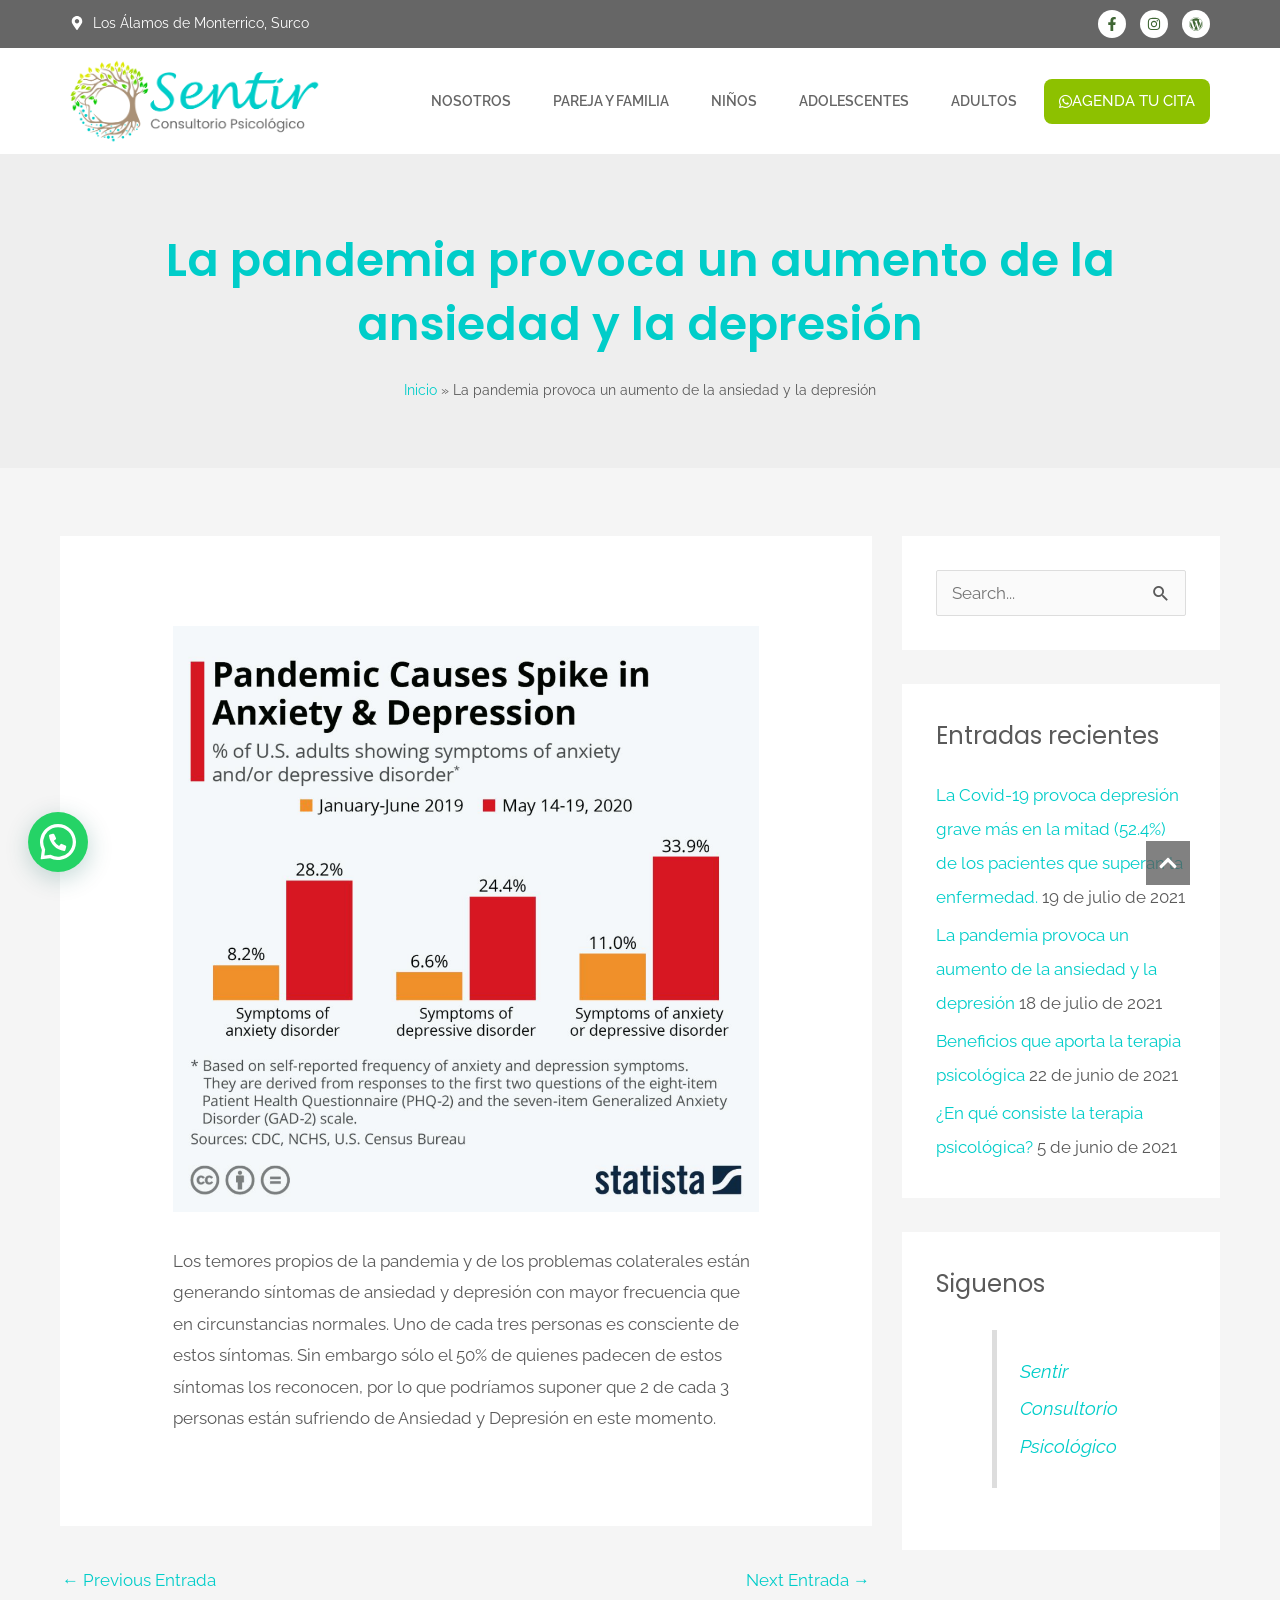
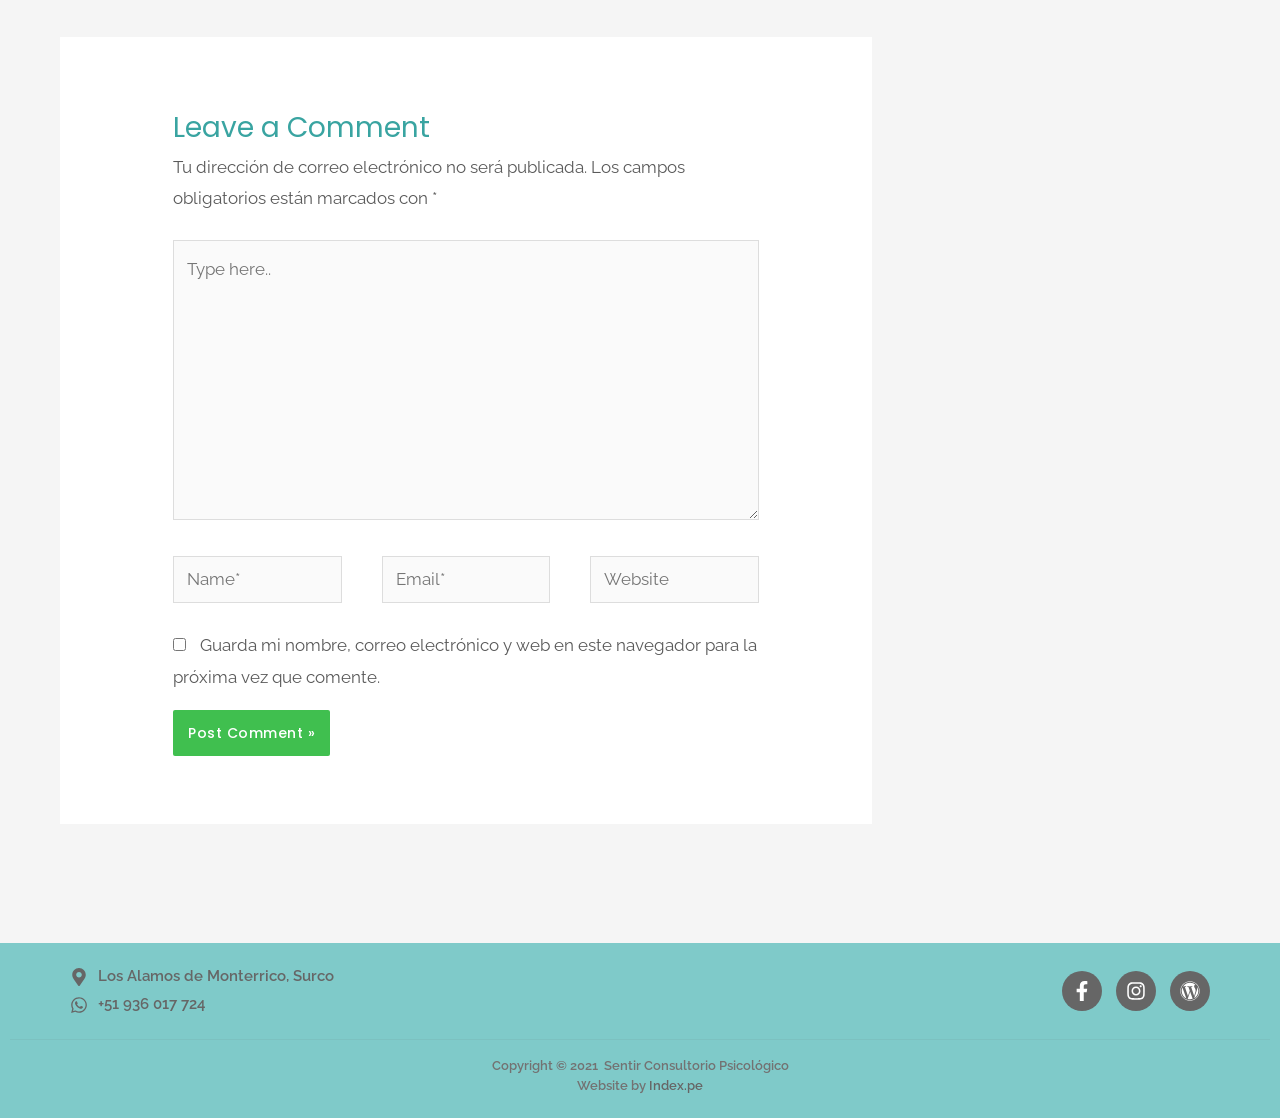
<file: la-pandemia-provoca-un-aumento-de-la-ansiedad-y-la-depresion/index.html>
<!DOCTYPE html>
<html lang="es-PE">
<head>
<meta charset="UTF-8">
<meta name="viewport" content="width=device-width, initial-scale=1">
	 <link rel="profile" href="https://gmpg.org/xfn/11"> 
	 <meta name='robots' content='index, follow, max-image-preview:large, max-snippet:-1, max-video-preview:-1' />

<!-- Google Tag Manager for WordPress by gtm4wp.com -->
<script data-cfasync="false" data-pagespeed-no-defer>
	var gtm4wp_datalayer_name = "dataLayer";
	var dataLayer = dataLayer || [];
</script>
<!-- End Google Tag Manager for WordPress by gtm4wp.com -->
	<!-- This site is optimized with the Yoast SEO plugin v27.8 - https://yoast.com/product/yoast-seo-wordpress/ -->
	<title>La pandemia provoca un aumento de la ansiedad y la depresión | Sentir</title>
	<link rel="canonical" href="../la-pandemia-provoca-un-aumento-de-la-ansiedad-y-la-depresion/index.html" />
	<meta property="og:locale" content="es_ES" />
	<meta property="og:type" content="article" />
	<meta property="og:title" content="La pandemia provoca un aumento de la ansiedad y la depresión | Sentir" />
	<meta property="og:description" content="Los temores propios de la pandemia y de los problemas colaterales están generando síntomas de ansiedad y depresión con mayor frecuencia que en circunstancias normales. Uno de cada tres personas es consciente de estos síntomas. Sin embargo sólo el 50% de quienes padecen de estos síntomas los reconocen, por lo que podríamos suponer que 2 [&hellip;]" />
	<meta property="og:url" content="../la-pandemia-provoca-un-aumento-de-la-ansiedad-y-la-depresion/index.html" />
	<meta property="og:site_name" content="Sentir" />
	<meta property="article:publisher" content="https://www.facebook.com/sentir.pe/" />
	<meta property="article:published_time" content="2021-07-19T03:30:06+00:00" />
	<meta property="article:modified_time" content="2021-07-19T03:47:26+00:00" />
	<meta property="og:image" content="../wp-content/uploads/causaspandemia.png" />
	<meta property="og:image:width" content="1200" />
	<meta property="og:image:height" content="1200" />
	<meta property="og:image:type" content="image/png" />
	<meta name="author" content="@sentir" />
	<meta name="twitter:card" content="summary_large_image" />
	<meta name="twitter:label1" content="Written by" />
	<meta name="twitter:data1" content="@sentir" />
	<meta name="twitter:label2" content="Est. reading time" />
	<meta name="twitter:data2" content="1 minuto" />
	<script type="application/ld+json" class="yoast-schema-graph">{"@context":"https:\/\/schema.org","@graph":[{"@type":"Article","@id":"..\/la-pandemia-provoca-un-aumento-de-la-ansiedad-y-la-depresion\/index.html#article","isPartOf":{"@id":"..\/la-pandemia-provoca-un-aumento-de-la-ansiedad-y-la-depresion\/index.html"},"author":{"name":"@sentir","@id":"..\/index.html#\/schema\/person\/d1549cd2caa3cba78ee6d0f776ccc8c2"},"headline":"La pandemia provoca un aumento de la ansiedad y la depresión","datePublished":"2021-07-19T03:30:06+00:00","dateModified":"2021-07-19T03:47:26+00:00","mainEntityOfPage":{"@id":"..\/la-pandemia-provoca-un-aumento-de-la-ansiedad-y-la-depresion\/index.html"},"wordCount":86,"commentCount":0,"publisher":{"@id":"..\/index.html#organization"},"image":{"@id":"..\/la-pandemia-provoca-un-aumento-de-la-ansiedad-y-la-depresion\/index.html#primaryimage"},"thumbnailUrl":"..\/wp-content\/uploads\/causaspandemia.png","articleSection":["Noticias"],"inLanguage":"es-PE","potentialAction":[{"@type":"CommentAction","name":"Comment","target":["..\/la-pandemia-provoca-un-aumento-de-la-ansiedad-y-la-depresion\/index.html#respond"]}]},{"@type":"WebPage","@id":"..\/la-pandemia-provoca-un-aumento-de-la-ansiedad-y-la-depresion\/index.html","url":"..\/la-pandemia-provoca-un-aumento-de-la-ansiedad-y-la-depresion\/index.html","name":"La pandemia provoca un aumento de la ansiedad y la depresión | Sentir","isPartOf":{"@id":"..\/index.html#website"},"primaryImageOfPage":{"@id":"..\/la-pandemia-provoca-un-aumento-de-la-ansiedad-y-la-depresion\/index.html#primaryimage"},"image":{"@id":"..\/la-pandemia-provoca-un-aumento-de-la-ansiedad-y-la-depresion\/index.html#primaryimage"},"thumbnailUrl":"..\/wp-content\/uploads\/causaspandemia.png","datePublished":"2021-07-19T03:30:06+00:00","dateModified":"2021-07-19T03:47:26+00:00","breadcrumb":{"@id":"..\/la-pandemia-provoca-un-aumento-de-la-ansiedad-y-la-depresion\/index.html#breadcrumb"},"inLanguage":"es-PE","potentialAction":[{"@type":"ReadAction","target":["..\/la-pandemia-provoca-un-aumento-de-la-ansiedad-y-la-depresion\/index.html"]}]},{"@type":"ImageObject","inLanguage":"es-PE","@id":"..\/la-pandemia-provoca-un-aumento-de-la-ansiedad-y-la-depresion\/index.html#primaryimage","url":"..\/wp-content\/uploads\/causaspandemia.png","contentUrl":"..\/wp-content\/uploads\/causaspandemia.png","width":1200,"height":1200},{"@type":"BreadcrumbList","@id":"..\/la-pandemia-provoca-un-aumento-de-la-ansiedad-y-la-depresion\/index.html#breadcrumb","itemListElement":[{"@type":"ListItem","position":1,"name":"Inicio","item":"..\/index.html"},{"@type":"ListItem","position":2,"name":"La pandemia provoca un aumento de la ansiedad y la depresión"}]},{"@type":"WebSite","@id":"..\/index.html#website","url":"..\/index.html","name":"Sentir","description":"Consultorio Psicológico","publisher":{"@id":"..\/index.html#organization"},"potentialAction":[{"@type":"SearchAction","target":{"@type":"EntryPoint","urlTemplate":"..\/index.html?s={search_term_string}"},"query-input":{"@type":"PropertyValueSpecification","valueRequired":true,"valueName":"search_term_string"}}],"inLanguage":"es-PE"},{"@type":"Organization","@id":"..\/index.html#organization","name":"Sentir Consultorio Psicologico","url":"..\/index.html","logo":{"@type":"ImageObject","inLanguage":"es-PE","@id":"..\/index.html#\/schema\/logo\/image\/","url":"..\/wp-content\/uploads\/logo.png","contentUrl":"..\/wp-content\/uploads\/logo.png","width":566,"height":195,"caption":"Sentir Consultorio Psicologico"},"image":{"@id":"..\/index.html#\/schema\/logo\/image\/"},"sameAs":["https:\/\/www.facebook.com\/sentir.pe\/","https:\/\/www.instagram.com\/sentir.pe\/"]},{"@type":"Person","@id":"..\/index.html#\/schema\/person\/d1549cd2caa3cba78ee6d0f776ccc8c2","name":"@sentir","image":{"@type":"ImageObject","inLanguage":"es-PE","@id":"https:\/\/secure.gravatar.com\/avatar\/7d58676cb631516cc292d619e9cc3458e95fb606735302ad694f260f01bae0f8?s=96&d=mm&r=g","url":"https:\/\/secure.gravatar.com\/avatar\/7d58676cb631516cc292d619e9cc3458e95fb606735302ad694f260f01bae0f8?s=96&d=mm&r=g","contentUrl":"https:\/\/secure.gravatar.com\/avatar\/7d58676cb631516cc292d619e9cc3458e95fb606735302ad694f260f01bae0f8?s=96&d=mm&r=g","caption":"@sentir"},"sameAs":["..\/index.html"]}]}</script>
	<!-- / Yoast SEO plugin. -->


<link rel='dns-prefetch' href='//www.googletagmanager.com' />
<link rel='dns-prefetch' href='//fonts.googleapis.com' />
<link rel='dns-prefetch' href='//use.fontawesome.com' />
<link rel="alternate" type="application/rss+xml" title="Sentir &raquo; Feed" href="../feed/index.html" />
<link rel="alternate" type="application/rss+xml" title="Sentir &raquo; Feed de los comentarios" href="../comments/feed/index.html" />
<link rel="alternate" type="application/rss+xml" title="Sentir &raquo; Comentario La pandemia provoca un aumento de la ansiedad y la depresión del feed" href="../la-pandemia-provoca-un-aumento-de-la-ansiedad-y-la-depresion/feed/index.html" />
<link rel="alternate" title="oEmbed (JSON)" type="application/json+oembed" href="../wp-json/oembed/1.0/embed/index.html?url=https%3A%2F%2Fsentir.pe%2Fla-pandemia-provoca-un-aumento-de-la-ansiedad-y-la-depresion%2F" />
<link rel="alternate" title="oEmbed (XML)" type="text/xml+oembed" href="../wp-json/oembed/1.0/embed/index.html?url=https%3A%2F%2Fsentir.pe%2Fla-pandemia-provoca-un-aumento-de-la-ansiedad-y-la-depresion%2F&#038;format=xml" />
<style id="wp-img-auto-sizes-contain-inline-css">
img:is([sizes=auto i],[sizes^="auto," i]){contain-intrinsic-size:3000px 1500px}
/*# sourceURL=wp-img-auto-sizes-contain-inline-css */
</style>

<link rel='stylesheet' id='astra-theme-css-css' href='../wp-content/themes/astra/assets/css/minified/frontend.min.css?ver=4.7.1' media='all' />
<style id="astra-theme-css-inline-css">
.ast-no-sidebar .entry-content .alignfull {margin-left: calc( -50vw + 50%);margin-right: calc( -50vw + 50%);max-width: 100vw;width: 100vw;}.ast-no-sidebar .entry-content .alignwide {margin-left: calc(-41vw + 50%);margin-right: calc(-41vw + 50%);max-width: unset;width: unset;}.ast-no-sidebar .entry-content .alignfull .alignfull,.ast-no-sidebar .entry-content .alignfull .alignwide,.ast-no-sidebar .entry-content .alignwide .alignfull,.ast-no-sidebar .entry-content .alignwide .alignwide,.ast-no-sidebar .entry-content .wp-block-column .alignfull,.ast-no-sidebar .entry-content .wp-block-column .alignwide{width: 100%;margin-left: auto;margin-right: auto;}.wp-block-gallery,.blocks-gallery-grid {margin: 0;}.wp-block-separator {max-width: 100px;}.wp-block-separator.is-style-wide,.wp-block-separator.is-style-dots {max-width: none;}.entry-content .has-2-columns .wp-block-column:first-child {padding-right: 10px;}.entry-content .has-2-columns .wp-block-column:last-child {padding-left: 10px;}@media (max-width: 782px) {.entry-content .wp-block-columns .wp-block-column {flex-basis: 100%;}.entry-content .has-2-columns .wp-block-column:first-child {padding-right: 0;}.entry-content .has-2-columns .wp-block-column:last-child {padding-left: 0;}}body .entry-content .wp-block-latest-posts {margin-left: 0;}body .entry-content .wp-block-latest-posts li {list-style: none;}.ast-no-sidebar .ast-container .entry-content .wp-block-latest-posts {margin-left: 0;}.ast-header-break-point .entry-content .alignwide {margin-left: auto;margin-right: auto;}.entry-content .blocks-gallery-item img {margin-bottom: auto;}.wp-block-pullquote {border-top: 4px solid #555d66;border-bottom: 4px solid #555d66;color: #40464d;}:root{--ast-post-nav-space:0;--ast-container-default-xlg-padding:6.67em;--ast-container-default-lg-padding:5.67em;--ast-container-default-slg-padding:4.34em;--ast-container-default-md-padding:3.34em;--ast-container-default-sm-padding:6.67em;--ast-container-default-xs-padding:2.4em;--ast-container-default-xxs-padding:1.4em;--ast-code-block-background:#EEEEEE;--ast-comment-inputs-background:#FAFAFA;--ast-normal-container-width:1200px;--ast-narrow-container-width:750px;--ast-blog-title-font-weight:normal;--ast-blog-meta-weight:inherit;}html{font-size:106.25%;}a,.page-title{color:#00cdc9;}a:hover,a:focus{color:#39a4a1;}body,button,input,select,textarea,.ast-button,.ast-custom-button{font-family:'Raleway',sans-serif;font-weight:400;font-size:17px;font-size:1rem;}blockquote{color:#0f0f0f;}p,.entry-content p{margin-bottom:1em;}h1,.entry-content h1,h2,.entry-content h2,h3,.entry-content h3,h4,.entry-content h4,h5,.entry-content h5,h6,.entry-content h6,.site-title,.site-title a{font-family:'Poppins',sans-serif;font-weight:600;}.site-title{font-size:20px;font-size:1.1764705882353rem;display:none;}header .custom-logo-link img{max-width:195px;}.astra-logo-svg{width:195px;}.site-header .site-description{font-size:11px;font-size:0.64705882352941rem;display:none;}.entry-title{font-size:30px;font-size:1.7647058823529rem;}.archive .ast-article-post .ast-article-inner,.blog .ast-article-post .ast-article-inner,.archive .ast-article-post .ast-article-inner:hover,.blog .ast-article-post .ast-article-inner:hover{overflow:hidden;}h1,.entry-content h1{font-size:64px;font-size:3.7647058823529rem;font-family:'Poppins',sans-serif;line-height:1.4em;}h2,.entry-content h2{font-size:40px;font-size:2.3529411764706rem;font-family:'Poppins',sans-serif;line-height:1.3em;}h3,.entry-content h3{font-size:32px;font-size:1.8823529411765rem;font-family:'Poppins',sans-serif;line-height:1.3em;}h4,.entry-content h4{font-size:22px;font-size:1.2941176470588rem;line-height:1.2em;font-family:'Poppins',sans-serif;}h5,.entry-content h5{font-size:18px;font-size:1.0588235294118rem;line-height:1.2em;font-family:'Poppins',sans-serif;}h6,.entry-content h6{font-size:14px;font-size:0.82352941176471rem;line-height:1.25em;font-family:'Poppins',sans-serif;}::selection{background-color:#00cdc9;color:#000000;}body,h1,.entry-title a,.entry-content h1,h2,.entry-content h2,h3,.entry-content h3,h4,.entry-content h4,h5,.entry-content h5,h6,.entry-content h6{color:#5a5a5a;}.tagcloud a:hover,.tagcloud a:focus,.tagcloud a.current-item{color:#000000;border-color:#00cdc9;background-color:#00cdc9;}input:focus,input[type="text"]:focus,input[type="email"]:focus,input[type="url"]:focus,input[type="password"]:focus,input[type="reset"]:focus,input[type="search"]:focus,textarea:focus{border-color:#00cdc9;}input[type="radio"]:checked,input[type=reset],input[type="checkbox"]:checked,input[type="checkbox"]:hover:checked,input[type="checkbox"]:focus:checked,input[type=range]::-webkit-slider-thumb{border-color:#00cdc9;background-color:#00cdc9;box-shadow:none;}.site-footer a:hover + .post-count,.site-footer a:focus + .post-count{background:#00cdc9;border-color:#00cdc9;}.single .nav-links .nav-previous,.single .nav-links .nav-next{color:#00cdc9;}.entry-meta,.entry-meta *{line-height:1.45;color:#00cdc9;}.entry-meta a:not(.ast-button):hover,.entry-meta a:not(.ast-button):hover *,.entry-meta a:not(.ast-button):focus,.entry-meta a:not(.ast-button):focus *,.page-links > .page-link,.page-links .page-link:hover,.post-navigation a:hover{color:#39a4a1;}#cat option,.secondary .calendar_wrap thead a,.secondary .calendar_wrap thead a:visited{color:#00cdc9;}.secondary .calendar_wrap #today,.ast-progress-val span{background:#00cdc9;}.secondary a:hover + .post-count,.secondary a:focus + .post-count{background:#00cdc9;border-color:#00cdc9;}.calendar_wrap #today > a{color:#000000;}.page-links .page-link,.single .post-navigation a{color:#00cdc9;}.ast-header-break-point .main-header-bar .ast-button-wrap .menu-toggle{border-radius:100px;}.ast-search-menu-icon .search-form button.search-submit{padding:0 4px;}.ast-search-menu-icon form.search-form{padding-right:0;}.ast-search-menu-icon.slide-search input.search-field{width:0;}.ast-header-search .ast-search-menu-icon.ast-dropdown-active .search-form,.ast-header-search .ast-search-menu-icon.ast-dropdown-active .search-field:focus{transition:all 0.2s;}.search-form input.search-field:focus{outline:none;}.widget-title,.widget .wp-block-heading{font-size:24px;font-size:1.4117647058824rem;color:#5a5a5a;}#secondary,#secondary button,#secondary input,#secondary select,#secondary textarea{font-size:17px;font-size:1rem;}.ast-search-menu-icon.slide-search a:focus-visible:focus-visible,.astra-search-icon:focus-visible,#close:focus-visible,a:focus-visible,.ast-menu-toggle:focus-visible,.site .skip-link:focus-visible,.wp-block-loginout input:focus-visible,.wp-block-search.wp-block-search__button-inside .wp-block-search__inside-wrapper,.ast-header-navigation-arrow:focus-visible,.woocommerce .wc-proceed-to-checkout > .checkout-button:focus-visible,.woocommerce .woocommerce-MyAccount-navigation ul li a:focus-visible,.ast-orders-table__row .ast-orders-table__cell:focus-visible,.woocommerce .woocommerce-order-details .order-again > .button:focus-visible,.woocommerce .woocommerce-message a.button.wc-forward:focus-visible,.woocommerce #minus_qty:focus-visible,.woocommerce #plus_qty:focus-visible,a#ast-apply-coupon:focus-visible,.woocommerce .woocommerce-info a:focus-visible,.woocommerce .astra-shop-summary-wrap a:focus-visible,.woocommerce a.wc-forward:focus-visible,#ast-apply-coupon:focus-visible,.woocommerce-js .woocommerce-mini-cart-item a.remove:focus-visible,#close:focus-visible,.button.search-submit:focus-visible,#search_submit:focus,.normal-search:focus-visible,.ast-header-account-wrap:focus-visible{outline-style:dotted;outline-color:inherit;outline-width:thin;}input:focus,input[type="text"]:focus,input[type="email"]:focus,input[type="url"]:focus,input[type="password"]:focus,input[type="reset"]:focus,input[type="search"]:focus,input[type="number"]:focus,textarea:focus,.wp-block-search__input:focus,[data-section="section-header-mobile-trigger"] .ast-button-wrap .ast-mobile-menu-trigger-minimal:focus,.ast-mobile-popup-drawer.active .menu-toggle-close:focus,.woocommerce-ordering select.orderby:focus,#ast-scroll-top:focus,#coupon_code:focus,.woocommerce-page #comment:focus,.woocommerce #reviews #respond input#submit:focus,.woocommerce a.add_to_cart_button:focus,.woocommerce .button.single_add_to_cart_button:focus,.woocommerce .woocommerce-cart-form button:focus,.woocommerce .woocommerce-cart-form__cart-item .quantity .qty:focus,.woocommerce .woocommerce-billing-fields .woocommerce-billing-fields__field-wrapper .woocommerce-input-wrapper > .input-text:focus,.woocommerce #order_comments:focus,.woocommerce #place_order:focus,.woocommerce .woocommerce-address-fields .woocommerce-address-fields__field-wrapper .woocommerce-input-wrapper > .input-text:focus,.woocommerce .woocommerce-MyAccount-content form button:focus,.woocommerce .woocommerce-MyAccount-content .woocommerce-EditAccountForm .woocommerce-form-row .woocommerce-Input.input-text:focus,.woocommerce .ast-woocommerce-container .woocommerce-pagination ul.page-numbers li a:focus,body #content .woocommerce form .form-row .select2-container--default .select2-selection--single:focus,#ast-coupon-code:focus,.woocommerce.woocommerce-js .quantity input[type=number]:focus,.woocommerce-js .woocommerce-mini-cart-item .quantity input[type=number]:focus,.woocommerce p#ast-coupon-trigger:focus{border-style:dotted;border-color:inherit;border-width:thin;}input{outline:none;}.ast-logo-title-inline .site-logo-img{padding-right:1em;}.site-logo-img img{ transition:all 0.2s linear;}body .ast-oembed-container *{position:absolute;top:0;width:100%;height:100%;left:0;}body .wp-block-embed-pocket-casts .ast-oembed-container *{position:unset;}.ast-single-post-featured-section + article {margin-top: 2em;}.site-content .ast-single-post-featured-section img {width: 100%;overflow: hidden;object-fit: cover;}.site > .ast-single-related-posts-container {margin-top: 0;}@media (min-width: 922px) {.ast-desktop .ast-container--narrow {max-width: var(--ast-narrow-container-width);margin: 0 auto;}}#secondary {margin: 4em 0 2.5em;word-break: break-word;line-height: 2;}#secondary li {margin-bottom: 0.25em;}#secondary li:last-child {margin-bottom: 0;}@media (max-width: 768px) {.js_active .ast-plain-container.ast-single-post #secondary {margin-top: 1.5em;}}.ast-separate-container.ast-two-container #secondary .widget {background-color: #fff;padding: 2em;margin-bottom: 2em;}@media (min-width: 993px) {.ast-left-sidebar #secondary {padding-right: 60px;}.ast-right-sidebar #secondary {padding-left: 60px;}}@media (max-width: 993px) {.ast-right-sidebar #secondary {padding-left: 30px;}.ast-left-sidebar #secondary {padding-right: 30px;}}@media (max-width:921.9px){#ast-desktop-header{display:none;}}@media (min-width:922px){#ast-mobile-header{display:none;}}@media( max-width: 420px ) {.single .nav-links .nav-previous,.single .nav-links .nav-next {width: 100%;text-align: center;}}.wp-block-buttons.aligncenter{justify-content:center;}@media (max-width:782px){.entry-content .wp-block-columns .wp-block-column{margin-left:0px;}}.wp-block-image.aligncenter{margin-left:auto;margin-right:auto;}.wp-block-table.aligncenter{margin-left:auto;margin-right:auto;}.wp-block-buttons .wp-block-button.is-style-outline .wp-block-button__link.wp-element-button,.ast-outline-button,.wp-block-uagb-buttons-child .uagb-buttons-repeater.ast-outline-button{border-color:#40bf4f;border-top-width:2px;border-right-width:2px;border-bottom-width:2px;border-left-width:2px;font-family:'Poppins',sans-serif;font-weight:500;font-size:14px;font-size:0.82352941176471rem;line-height:1em;border-top-left-radius:8px;border-top-right-radius:8px;border-bottom-right-radius:8px;border-bottom-left-radius:8px;}.wp-block-button.is-style-outline .wp-block-button__link:hover,.wp-block-buttons .wp-block-button.is-style-outline .wp-block-button__link:focus,.wp-block-buttons .wp-block-button.is-style-outline > .wp-block-button__link:not(.has-text-color):hover,.wp-block-buttons .wp-block-button.wp-block-button__link.is-style-outline:not(.has-text-color):hover,.ast-outline-button:hover,.ast-outline-button:focus,.wp-block-uagb-buttons-child .uagb-buttons-repeater.ast-outline-button:hover,.wp-block-uagb-buttons-child .uagb-buttons-repeater.ast-outline-button:focus{background-color:#07bf1d;}.wp-block-button .wp-block-button__link.wp-element-button.is-style-outline:not(.has-background),.wp-block-button.is-style-outline>.wp-block-button__link.wp-element-button:not(.has-background),.ast-outline-button{background-color:#40bf4f;}.entry-content[ast-blocks-layout] > figure{margin-bottom:1em;}@media (max-width:921px){.ast-separate-container #primary,.ast-separate-container #secondary{padding:1.5em 0;}#primary,#secondary{padding:1.5em 0;margin:0;}.ast-left-sidebar #content > .ast-container{display:flex;flex-direction:column-reverse;width:100%;}.ast-separate-container .ast-article-post,.ast-separate-container .ast-article-single{padding:1.5em 2.14em;}.ast-author-box img.avatar{margin:20px 0 0 0;}}@media (max-width:921px){#secondary.secondary{padding-top:0;}.ast-separate-container.ast-right-sidebar #secondary{padding-left:1em;padding-right:1em;}.ast-separate-container.ast-two-container #secondary{padding-left:0;padding-right:0;}.ast-page-builder-template .entry-header #secondary,.ast-page-builder-template #secondary{margin-top:1.5em;}}@media (max-width:921px){.ast-right-sidebar #primary{padding-right:0;}.ast-page-builder-template.ast-left-sidebar #secondary,.ast-page-builder-template.ast-right-sidebar #secondary{padding-right:20px;padding-left:20px;}.ast-right-sidebar #secondary,.ast-left-sidebar #primary{padding-left:0;}.ast-left-sidebar #secondary{padding-right:0;}}@media (min-width:922px){.ast-separate-container.ast-right-sidebar #primary,.ast-separate-container.ast-left-sidebar #primary{border:0;}.search-no-results.ast-separate-container #primary{margin-bottom:4em;}}@media (min-width:922px){.ast-right-sidebar #primary{border-right:1px solid var(--ast-border-color);}.ast-left-sidebar #primary{border-left:1px solid var(--ast-border-color);}.ast-right-sidebar #secondary{border-left:1px solid var(--ast-border-color);margin-left:-1px;}.ast-left-sidebar #secondary{border-right:1px solid var(--ast-border-color);margin-right:-1px;}.ast-separate-container.ast-two-container.ast-right-sidebar #secondary{padding-left:30px;padding-right:0;}.ast-separate-container.ast-two-container.ast-left-sidebar #secondary{padding-right:30px;padding-left:0;}.ast-separate-container.ast-right-sidebar #secondary,.ast-separate-container.ast-left-sidebar #secondary{border:0;margin-left:auto;margin-right:auto;}.ast-separate-container.ast-two-container #secondary .widget:last-child{margin-bottom:0;}}.elementor-button-wrapper .elementor-button{border-style:solid;text-decoration:none;border-top-width:0;border-right-width:0;border-left-width:0;border-bottom-width:0;}body .elementor-button.elementor-size-sm,body .elementor-button.elementor-size-xs,body .elementor-button.elementor-size-md,body .elementor-button.elementor-size-lg,body .elementor-button.elementor-size-xl,body .elementor-button{border-top-left-radius:8px;border-top-right-radius:8px;border-bottom-right-radius:8px;border-bottom-left-radius:8px;padding-top:17px;padding-right:26px;padding-bottom:17px;padding-left:26px;}.elementor-button-wrapper .elementor-button{border-color:#40bf4f;background-color:#40bf4f;}.elementor-button-wrapper .elementor-button:hover,.elementor-button-wrapper .elementor-button:focus{color:#ffffff;background-color:#07bf1d;border-color:#07bf1d;}.wp-block-button .wp-block-button__link ,.elementor-button-wrapper .elementor-button,.elementor-button-wrapper .elementor-button:visited{color:#ffffff;}.elementor-button-wrapper .elementor-button{font-family:'Poppins',sans-serif;font-weight:500;font-size:14px;font-size:0.82352941176471rem;line-height:1em;text-transform:capitalize;letter-spacing:0.5px;}body .elementor-button.elementor-size-sm,body .elementor-button.elementor-size-xs,body .elementor-button.elementor-size-md,body .elementor-button.elementor-size-lg,body .elementor-button.elementor-size-xl,body .elementor-button{font-size:14px;font-size:0.82352941176471rem;}.wp-block-button .wp-block-button__link:hover,.wp-block-button .wp-block-button__link:focus{color:#ffffff;background-color:#07bf1d;border-color:#07bf1d;}.elementor-widget-heading h1.elementor-heading-title{line-height:1.4em;}.elementor-widget-heading h2.elementor-heading-title{line-height:1.3em;}.elementor-widget-heading h3.elementor-heading-title{line-height:1.3em;}.elementor-widget-heading h4.elementor-heading-title{line-height:1.2em;}.elementor-widget-heading h5.elementor-heading-title{line-height:1.2em;}.elementor-widget-heading h6.elementor-heading-title{line-height:1.25em;}.wp-block-button .wp-block-button__link{border-top-width:0;border-right-width:0;border-left-width:0;border-bottom-width:0;border-color:#40bf4f;background-color:#40bf4f;color:#ffffff;font-family:'Poppins',sans-serif;font-weight:500;line-height:1em;text-transform:capitalize;letter-spacing:0.5px;font-size:14px;font-size:0.82352941176471rem;border-top-left-radius:8px;border-top-right-radius:8px;border-bottom-right-radius:8px;border-bottom-left-radius:8px;padding-top:17px;padding-right:26px;padding-bottom:17px;padding-left:26px;}.menu-toggle,button,.ast-button,.ast-custom-button,.button,input#submit,input[type="button"],input[type="submit"],input[type="reset"]{border-style:solid;border-top-width:0;border-right-width:0;border-left-width:0;border-bottom-width:0;color:#ffffff;border-color:#40bf4f;background-color:#40bf4f;padding-top:17px;padding-right:26px;padding-bottom:17px;padding-left:26px;font-family:'Poppins',sans-serif;font-weight:500;font-size:14px;font-size:0.82352941176471rem;line-height:1em;text-transform:capitalize;letter-spacing:0.5px;border-top-left-radius:8px;border-top-right-radius:8px;border-bottom-right-radius:8px;border-bottom-left-radius:8px;}button:focus,.menu-toggle:hover,button:hover,.ast-button:hover,.ast-custom-button:hover .button:hover,.ast-custom-button:hover ,input[type=reset]:hover,input[type=reset]:focus,input#submit:hover,input#submit:focus,input[type="button"]:hover,input[type="button"]:focus,input[type="submit"]:hover,input[type="submit"]:focus{color:#ffffff;background-color:#07bf1d;border-color:#07bf1d;}@media (max-width:921px){.ast-mobile-header-stack .main-header-bar .ast-search-menu-icon{display:inline-block;}.ast-header-break-point.ast-header-custom-item-outside .ast-mobile-header-stack .main-header-bar .ast-search-icon{margin:0;}.ast-comment-avatar-wrap img{max-width:2.5em;}.ast-comment-meta{padding:0 1.8888em 1.3333em;}.ast-separate-container .ast-comment-list li.depth-1{padding:1.5em 2.14em;}.ast-separate-container .comment-respond{padding:2em 2.14em;}}@media (min-width:544px){.ast-container{max-width:100%;}}@media (max-width:544px){.ast-separate-container .ast-article-post,.ast-separate-container .ast-article-single,.ast-separate-container .comments-title,.ast-separate-container .ast-archive-description{padding:1.5em 1em;}.ast-separate-container #content .ast-container{padding-left:0.54em;padding-right:0.54em;}.ast-separate-container .ast-comment-list .bypostauthor{padding:.5em;}.ast-search-menu-icon.ast-dropdown-active .search-field{width:170px;}.ast-separate-container #secondary{padding-top:0;}.ast-separate-container.ast-two-container #secondary .widget{margin-bottom:1.5em;padding-left:1em;padding-right:1em;}}.ast-no-sidebar.ast-separate-container .entry-content .alignfull {margin-left: -6.67em;margin-right: -6.67em;width: auto;}@media (max-width: 1200px) {.ast-no-sidebar.ast-separate-container .entry-content .alignfull {margin-left: -2.4em;margin-right: -2.4em;}}@media (max-width: 768px) {.ast-no-sidebar.ast-separate-container .entry-content .alignfull {margin-left: -2.14em;margin-right: -2.14em;}}@media (max-width: 544px) {.ast-no-sidebar.ast-separate-container .entry-content .alignfull {margin-left: -1em;margin-right: -1em;}}.ast-no-sidebar.ast-separate-container .entry-content .alignwide {margin-left: -20px;margin-right: -20px;}.ast-no-sidebar.ast-separate-container .entry-content .wp-block-column .alignfull,.ast-no-sidebar.ast-separate-container .entry-content .wp-block-column .alignwide {margin-left: auto;margin-right: auto;width: 100%;}@media (max-width:921px){.site-title{font-size:18px;font-size:1.0588235294118rem;display:none;}.site-header .site-description{font-size:12px;font-size:0.70588235294118rem;display:none;}h1,.entry-content h1{font-size:48px;}h2,.entry-content h2{font-size:32px;}h3,.entry-content h3{font-size:24px;}h4,.entry-content h4{font-size:20px;font-size:1.1764705882353rem;}h5,.entry-content h5{font-size:16px;font-size:0.94117647058824rem;}h6,.entry-content h6{font-size:13px;font-size:0.76470588235294rem;}.astra-logo-svg{width:150px;}header .custom-logo-link img,.ast-header-break-point .site-logo-img .custom-mobile-logo-link img{max-width:150px;}}@media (max-width:544px){.site-title{font-size:16px;font-size:0.94117647058824rem;display:none;}.site-header .site-description{font-size:11px;font-size:0.64705882352941rem;display:none;}h1,.entry-content h1{font-size:40px;}h2,.entry-content h2{font-size:28px;}h3,.entry-content h3{font-size:24px;}h4,.entry-content h4{font-size:20px;font-size:1.1764705882353rem;}h5,.entry-content h5{font-size:16px;font-size:0.94117647058824rem;}h6,.entry-content h6{font-size:13px;font-size:0.76470588235294rem;}header .custom-logo-link img,.ast-header-break-point .site-branding img,.ast-header-break-point .custom-logo-link img{max-width:140px;}.astra-logo-svg{width:140px;}.ast-header-break-point .site-logo-img .custom-mobile-logo-link img{max-width:140px;}}@media (max-width:921px){html{font-size:96.9%;}}@media (max-width:544px){html{font-size:96.9%;}}@media (min-width:922px){.ast-container{max-width:1240px;}}@font-face {font-family: "Astra";src: url(../wp-content/themes/astra/assets/fonts/astra.woff) format("woff"),url(../wp-content/themes/astra/assets/fonts/astra.ttf) format("truetype"),url(../wp-content/themes/astra/assets/fonts/astra.svg#astra) format("svg");font-weight: normal;font-style: normal;font-display: fallback;}@media (min-width:922px){.blog .site-content > .ast-container,.archive .site-content > .ast-container,.search .site-content > .ast-container{max-width:1200px;}}@media (min-width:922px){.single-post .site-content > .ast-container{max-width:1200px;}}@media (min-width:922px){.main-header-menu .sub-menu .menu-item.ast-left-align-sub-menu:hover > .sub-menu,.main-header-menu .sub-menu .menu-item.ast-left-align-sub-menu.focus > .sub-menu{margin-left:-0px;}}.site .comments-area{padding-bottom:3em;}.astra-icon-down_arrow::after {content: "\e900";font-family: Astra;}.astra-icon-close::after {content: "\e5cd";font-family: Astra;}.astra-icon-drag_handle::after {content: "\e25d";font-family: Astra;}.astra-icon-format_align_justify::after {content: "\e235";font-family: Astra;}.astra-icon-menu::after {content: "\e5d2";font-family: Astra;}.astra-icon-reorder::after {content: "\e8fe";font-family: Astra;}.astra-icon-search::after {content: "\e8b6";font-family: Astra;}.astra-icon-zoom_in::after {content: "\e56b";font-family: Astra;}.astra-icon-check-circle::after {content: "\e901";font-family: Astra;}.astra-icon-shopping-cart::after {content: "\f07a";font-family: Astra;}.astra-icon-shopping-bag::after {content: "\f290";font-family: Astra;}.astra-icon-shopping-basket::after {content: "\f291";font-family: Astra;}.astra-icon-circle-o::after {content: "\e903";font-family: Astra;}.astra-icon-certificate::after {content: "\e902";font-family: Astra;}blockquote {padding: 1.2em;}:root .has-ast-global-color-0-color{color:var(--ast-global-color-0);}:root .has-ast-global-color-0-background-color{background-color:var(--ast-global-color-0);}:root .wp-block-button .has-ast-global-color-0-color{color:var(--ast-global-color-0);}:root .wp-block-button .has-ast-global-color-0-background-color{background-color:var(--ast-global-color-0);}:root .has-ast-global-color-1-color{color:var(--ast-global-color-1);}:root .has-ast-global-color-1-background-color{background-color:var(--ast-global-color-1);}:root .wp-block-button .has-ast-global-color-1-color{color:var(--ast-global-color-1);}:root .wp-block-button .has-ast-global-color-1-background-color{background-color:var(--ast-global-color-1);}:root .has-ast-global-color-2-color{color:var(--ast-global-color-2);}:root .has-ast-global-color-2-background-color{background-color:var(--ast-global-color-2);}:root .wp-block-button .has-ast-global-color-2-color{color:var(--ast-global-color-2);}:root .wp-block-button .has-ast-global-color-2-background-color{background-color:var(--ast-global-color-2);}:root .has-ast-global-color-3-color{color:var(--ast-global-color-3);}:root .has-ast-global-color-3-background-color{background-color:var(--ast-global-color-3);}:root .wp-block-button .has-ast-global-color-3-color{color:var(--ast-global-color-3);}:root .wp-block-button .has-ast-global-color-3-background-color{background-color:var(--ast-global-color-3);}:root .has-ast-global-color-4-color{color:var(--ast-global-color-4);}:root .has-ast-global-color-4-background-color{background-color:var(--ast-global-color-4);}:root .wp-block-button .has-ast-global-color-4-color{color:var(--ast-global-color-4);}:root .wp-block-button .has-ast-global-color-4-background-color{background-color:var(--ast-global-color-4);}:root .has-ast-global-color-5-color{color:var(--ast-global-color-5);}:root .has-ast-global-color-5-background-color{background-color:var(--ast-global-color-5);}:root .wp-block-button .has-ast-global-color-5-color{color:var(--ast-global-color-5);}:root .wp-block-button .has-ast-global-color-5-background-color{background-color:var(--ast-global-color-5);}:root .has-ast-global-color-6-color{color:var(--ast-global-color-6);}:root .has-ast-global-color-6-background-color{background-color:var(--ast-global-color-6);}:root .wp-block-button .has-ast-global-color-6-color{color:var(--ast-global-color-6);}:root .wp-block-button .has-ast-global-color-6-background-color{background-color:var(--ast-global-color-6);}:root .has-ast-global-color-7-color{color:var(--ast-global-color-7);}:root .has-ast-global-color-7-background-color{background-color:var(--ast-global-color-7);}:root .wp-block-button .has-ast-global-color-7-color{color:var(--ast-global-color-7);}:root .wp-block-button .has-ast-global-color-7-background-color{background-color:var(--ast-global-color-7);}:root .has-ast-global-color-8-color{color:var(--ast-global-color-8);}:root .has-ast-global-color-8-background-color{background-color:var(--ast-global-color-8);}:root .wp-block-button .has-ast-global-color-8-color{color:var(--ast-global-color-8);}:root .wp-block-button .has-ast-global-color-8-background-color{background-color:var(--ast-global-color-8);}:root{--ast-global-color-0:#0170B9;--ast-global-color-1:#3a3a3a;--ast-global-color-2:#3a3a3a;--ast-global-color-3:#4B4F58;--ast-global-color-4:#F5F5F5;--ast-global-color-5:#FFFFFF;--ast-global-color-6:#E5E5E5;--ast-global-color-7:#424242;--ast-global-color-8:#000000;}:root {--ast-border-color : #dddddd;}.ast-single-entry-banner {-js-display: flex;display: flex;flex-direction: column;justify-content: center;text-align: center;position: relative;background: #eeeeee;}.ast-single-entry-banner[data-banner-layout="layout-1"] {max-width: 1200px;background: inherit;padding: 20px 0;}.ast-single-entry-banner[data-banner-width-type="custom"] {margin: 0 auto;width: 100%;}.ast-single-entry-banner + .site-content .entry-header {margin-bottom: 0;}.site .ast-author-avatar {--ast-author-avatar-size: ;}a.ast-underline-text {text-decoration: underline;}.ast-container > .ast-terms-link {position: relative;display: block;}a.ast-button.ast-badge-tax {padding: 4px 8px;border-radius: 3px;font-size: inherit;}header.entry-header .entry-title{font-size:30px;font-size:1.7647058823529rem;}header.entry-header > *:not(:last-child){margin-bottom:10px;}.ast-archive-entry-banner {-js-display: flex;display: flex;flex-direction: column;justify-content: center;text-align: center;position: relative;background: #eeeeee;}.ast-archive-entry-banner[data-banner-width-type="custom"] {margin: 0 auto;width: 100%;}.ast-archive-entry-banner[data-banner-layout="layout-1"] {background: inherit;padding: 20px 0;text-align: left;}body.archive .ast-archive-description{max-width:1200px;width:100%;text-align:left;padding-top:3em;padding-right:3em;padding-bottom:3em;padding-left:3em;}body.archive .ast-archive-description .ast-archive-title,body.archive .ast-archive-description .ast-archive-title *{font-size:40px;font-size:2.3529411764706rem;}body.archive .ast-archive-description > *:not(:last-child){margin-bottom:10px;}@media (max-width:921px){body.archive .ast-archive-description{text-align:left;}}@media (max-width:544px){body.archive .ast-archive-description{text-align:left;}}.ast-breadcrumbs .trail-browse,.ast-breadcrumbs .trail-items,.ast-breadcrumbs .trail-items li{display:inline-block;margin:0;padding:0;border:none;background:inherit;text-indent:0;text-decoration:none;}.ast-breadcrumbs .trail-browse{font-size:inherit;font-style:inherit;font-weight:inherit;color:inherit;}.ast-breadcrumbs .trail-items{list-style:none;}.trail-items li::after{padding:0 0.3em;content:"\00bb";}.trail-items li:last-of-type::after{display:none;}h1,.entry-content h1,h2,.entry-content h2,h3,.entry-content h3,h4,.entry-content h4,h5,.entry-content h5,h6,.entry-content h6{color:#39a4a1;}@media (max-width:921px){.ast-builder-grid-row-container.ast-builder-grid-row-tablet-3-firstrow .ast-builder-grid-row > *:first-child,.ast-builder-grid-row-container.ast-builder-grid-row-tablet-3-lastrow .ast-builder-grid-row > *:last-child{grid-column:1 / -1;}}@media (max-width:544px){.ast-builder-grid-row-container.ast-builder-grid-row-mobile-3-firstrow .ast-builder-grid-row > *:first-child,.ast-builder-grid-row-container.ast-builder-grid-row-mobile-3-lastrow .ast-builder-grid-row > *:last-child{grid-column:1 / -1;}}.ast-header-break-point .ast-has-mobile-header-logo .custom-logo-link,.ast-header-break-point .wp-block-site-logo .custom-logo-link,.ast-desktop .wp-block-site-logo .custom-mobile-logo-link {display: none;}.ast-header-break-point .ast-has-mobile-header-logo .custom-mobile-logo-link {display: inline-block;}.ast-header-break-point.ast-mobile-inherit-site-logo .ast-has-mobile-header-logo .custom-logo-link,.ast-header-break-point.ast-mobile-inherit-site-logo .ast-has-mobile-header-logo .astra-logo-svg {display: block;}.ast-builder-layout-element[data-section="title_tagline"]{display:flex;}@media (max-width:921px){.ast-header-break-point .ast-builder-layout-element[data-section="title_tagline"]{display:flex;}}@media (max-width:544px){.ast-header-break-point .ast-builder-layout-element[data-section="title_tagline"]{display:flex;}}[data-section*="section-hb-button-"] .menu-link{display:none;}.ast-header-button-1[data-section*="section-hb-button-"] .ast-builder-button-wrap .ast-custom-button{line-height:1em;}.ast-header-button-1 .ast-custom-button{color:#ffffff;background:#8dc100;}.ast-header-button-1 .ast-custom-button:hover{color:rgba(255,255,255,0.75);background:#8dc100;}@media (max-width:921px){.ast-header-button-1[data-section*="section-hb-button-"] .ast-builder-button-wrap .ast-custom-button{margin-top:10px;margin-bottom:20px;margin-left:20px;margin-right:20px;}}.ast-header-button-1[data-section="section-hb-button-1"]{display:flex;}@media (max-width:921px){.ast-header-break-point .ast-header-button-1[data-section="section-hb-button-1"]{display:flex;}}@media (max-width:544px){.ast-header-break-point .ast-header-button-1[data-section="section-hb-button-1"]{display:flex;}}.ast-builder-menu-1{font-family:inherit;font-weight:500;}.ast-builder-menu-1 .menu-item > .menu-link{color:#ffffff;}.ast-builder-menu-1 .menu-item > .ast-menu-toggle{color:#ffffff;}.ast-builder-menu-1 .menu-item:hover > .menu-link,.ast-builder-menu-1 .inline-on-mobile .menu-item:hover > .ast-menu-toggle{color:#00cdc9;}.ast-builder-menu-1 .menu-item:hover > .ast-menu-toggle{color:#00cdc9;}.ast-builder-menu-1 .menu-item.current-menu-item > .menu-link,.ast-builder-menu-1 .inline-on-mobile .menu-item.current-menu-item > .ast-menu-toggle,.ast-builder-menu-1 .current-menu-ancestor > .menu-link{color:#00cdc9;}.ast-builder-menu-1 .menu-item.current-menu-item > .ast-menu-toggle{color:#00cdc9;}.ast-builder-menu-1 .sub-menu,.ast-builder-menu-1 .inline-on-mobile .sub-menu{border-top-width:0;border-bottom-width:0;border-right-width:0;border-left-width:0;border-color:#eaeaea;border-style:solid;}.ast-builder-menu-1 .main-header-menu > .menu-item > .sub-menu,.ast-builder-menu-1 .main-header-menu > .menu-item > .astra-full-megamenu-wrapper{margin-top:0;}.ast-desktop .ast-builder-menu-1 .main-header-menu > .menu-item > .sub-menu:before,.ast-desktop .ast-builder-menu-1 .main-header-menu > .menu-item > .astra-full-megamenu-wrapper:before{height:calc( 0px + 5px );}.ast-builder-menu-1 .main-header-menu,.ast-builder-menu-1 .main-header-menu .sub-menu{background-color:;;background-image:none;;}.ast-desktop .ast-builder-menu-1 .menu-item .sub-menu .menu-link{border-style:none;}@media (max-width:921px){.ast-header-break-point .ast-builder-menu-1 .menu-item.menu-item-has-children > .ast-menu-toggle{top:0;}.ast-builder-menu-1 .inline-on-mobile .menu-item.menu-item-has-children > .ast-menu-toggle{right:-15px;}.ast-builder-menu-1 .menu-item-has-children > .menu-link:after{content:unset;}.ast-builder-menu-1 .main-header-menu > .menu-item > .sub-menu,.ast-builder-menu-1 .main-header-menu > .menu-item > .astra-full-megamenu-wrapper{margin-top:0;}}@media (max-width:544px){.ast-builder-menu-1 .main-header-menu .menu-item > .menu-link{color:#00cdc9;}.ast-builder-menu-1 .menu-item> .ast-menu-toggle{color:#00cdc9;}.ast-builder-menu-1 .menu-item:hover > .menu-link,.ast-builder-menu-1 .inline-on-mobile .menu-item:hover > .ast-menu-toggle{color:#00cdc9;}.ast-builder-menu-1 .menu-item:hover> .ast-menu-toggle{color:#00cdc9;}.ast-header-break-point .ast-builder-menu-1 .menu-item.menu-item-has-children > .ast-menu-toggle{top:0;}.ast-builder-menu-1 .main-header-menu > .menu-item > .sub-menu,.ast-builder-menu-1 .main-header-menu > .menu-item > .astra-full-megamenu-wrapper{margin-top:0;}}.ast-builder-menu-1{display:flex;}@media (max-width:921px){.ast-header-break-point .ast-builder-menu-1{display:flex;}}@media (max-width:544px){.ast-header-break-point .ast-builder-menu-1{display:flex;}}.ast-desktop .ast-menu-hover-style-underline > .menu-item > .menu-link:before,.ast-desktop .ast-menu-hover-style-overline > .menu-item > .menu-link:before {content: "";position: absolute;width: 100%;right: 50%;height: 1px;background-color: transparent;transform: scale(0,0) translate(-50%,0);transition: transform .3s ease-in-out,color .0s ease-in-out;}.ast-desktop .ast-menu-hover-style-underline > .menu-item:hover > .menu-link:before,.ast-desktop .ast-menu-hover-style-overline > .menu-item:hover > .menu-link:before {width: calc(100% - 1.2em);background-color: currentColor;transform: scale(1,1) translate(50%,0);}.ast-desktop .ast-menu-hover-style-underline > .menu-item > .menu-link:before {bottom: 0;}.ast-desktop .ast-menu-hover-style-overline > .menu-item > .menu-link:before {top: 0;}.ast-desktop .ast-menu-hover-style-zoom > .menu-item > .menu-link:hover {transition: all .3s ease;transform: scale(1.2);}.site-footer{background-color:#4e4e4e;;background-image:none;;}.elementor-posts-container [CLASS*="ast-width-"]{width:100%;}.elementor-template-full-width .ast-container{display:block;}.elementor-screen-only,.screen-reader-text,.screen-reader-text span,.ui-helper-hidden-accessible{top:0 !important;}@media (max-width:544px){.elementor-element .elementor-wc-products .woocommerce[class*="columns-"] ul.products li.product{width:auto;margin:0;}.elementor-element .woocommerce .woocommerce-result-count{float:none;}}.ast-header-break-point .main-header-bar{border-bottom-width:0;}@media (min-width:922px){.main-header-bar{border-bottom-width:0;}}@media (min-width:922px){#primary{width:70%;}#secondary{width:30%;}}.ast-flex{-webkit-align-content:center;-ms-flex-line-pack:center;align-content:center;-webkit-box-align:center;-webkit-align-items:center;-moz-box-align:center;-ms-flex-align:center;align-items:center;}.main-header-bar{padding:1em 0;}.ast-site-identity{padding:0;}.header-main-layout-1 .ast-flex.main-header-container, .header-main-layout-3 .ast-flex.main-header-container{-webkit-align-content:center;-ms-flex-line-pack:center;align-content:center;-webkit-box-align:center;-webkit-align-items:center;-moz-box-align:center;-ms-flex-align:center;align-items:center;}.header-main-layout-1 .ast-flex.main-header-container, .header-main-layout-3 .ast-flex.main-header-container{-webkit-align-content:center;-ms-flex-line-pack:center;align-content:center;-webkit-box-align:center;-webkit-align-items:center;-moz-box-align:center;-ms-flex-align:center;align-items:center;}.main-header-menu .sub-menu .menu-item.menu-item-has-children > .menu-link:after{position:absolute;right:1em;top:50%;transform:translate(0,-50%) rotate(270deg);}.ast-header-break-point .main-header-bar .main-header-bar-navigation .page_item_has_children > .ast-menu-toggle::before, .ast-header-break-point .main-header-bar .main-header-bar-navigation .menu-item-has-children > .ast-menu-toggle::before, .ast-mobile-popup-drawer .main-header-bar-navigation .menu-item-has-children>.ast-menu-toggle::before, .ast-header-break-point .ast-mobile-header-wrap .main-header-bar-navigation .menu-item-has-children > .ast-menu-toggle::before{font-weight:bold;content:"\e900";font-family:Astra;text-decoration:inherit;display:inline-block;}.ast-header-break-point .main-navigation ul.sub-menu .menu-item .menu-link:before{content:"\e900";font-family:Astra;font-size:.65em;text-decoration:inherit;display:inline-block;transform:translate(0, -2px) rotateZ(270deg);margin-right:5px;}.widget_search .search-form:after{font-family:Astra;font-size:1.2em;font-weight:normal;content:"\e8b6";position:absolute;top:50%;right:15px;transform:translate(0, -50%);}.astra-search-icon::before{content:"\e8b6";font-family:Astra;font-style:normal;font-weight:normal;text-decoration:inherit;text-align:center;-webkit-font-smoothing:antialiased;-moz-osx-font-smoothing:grayscale;z-index:3;}.main-header-bar .main-header-bar-navigation .page_item_has_children > a:after, .main-header-bar .main-header-bar-navigation .menu-item-has-children > a:after, .menu-item-has-children .ast-header-navigation-arrow:after{content:"\e900";display:inline-block;font-family:Astra;font-size:.6rem;font-weight:bold;text-rendering:auto;-webkit-font-smoothing:antialiased;-moz-osx-font-smoothing:grayscale;margin-left:10px;line-height:normal;}.menu-item-has-children .sub-menu .ast-header-navigation-arrow:after{margin-left:0;}.ast-mobile-popup-drawer .main-header-bar-navigation .ast-submenu-expanded>.ast-menu-toggle::before{transform:rotateX(180deg);}.ast-header-break-point .main-header-bar-navigation .menu-item-has-children > .menu-link:after{display:none;}@media (min-width:922px){.ast-builder-menu .main-navigation > ul > li:last-child a{margin-right:0;}}.ast-separate-container .ast-article-inner{background-color:transparent;background-image:none;}.ast-separate-container .ast-article-post{background-color:var(--ast-global-color-5);;}@media (max-width:921px){.ast-separate-container .ast-article-post{background-color:var(--ast-global-color-5);;}}@media (max-width:544px){.ast-separate-container .ast-article-post{background-color:var(--ast-global-color-5);;}}.ast-separate-container .ast-article-single:not(.ast-related-post), .woocommerce.ast-separate-container .ast-woocommerce-container, .ast-separate-container .error-404, .ast-separate-container .no-results, .single.ast-separate-container  .ast-author-meta, .ast-separate-container .related-posts-title-wrapper,.ast-separate-container .comments-count-wrapper, .ast-box-layout.ast-plain-container .site-content,.ast-padded-layout.ast-plain-container .site-content, .ast-separate-container .ast-archive-description, .ast-separate-container .comments-area .comment-respond, .ast-separate-container .comments-area .ast-comment-list li, .ast-separate-container .comments-area .comments-title{background-color:var(--ast-global-color-5);;}@media (max-width:921px){.ast-separate-container .ast-article-single:not(.ast-related-post), .woocommerce.ast-separate-container .ast-woocommerce-container, .ast-separate-container .error-404, .ast-separate-container .no-results, .single.ast-separate-container  .ast-author-meta, .ast-separate-container .related-posts-title-wrapper,.ast-separate-container .comments-count-wrapper, .ast-box-layout.ast-plain-container .site-content,.ast-padded-layout.ast-plain-container .site-content, .ast-separate-container .ast-archive-description{background-color:var(--ast-global-color-5);;}}@media (max-width:544px){.ast-separate-container .ast-article-single:not(.ast-related-post), .woocommerce.ast-separate-container .ast-woocommerce-container, .ast-separate-container .error-404, .ast-separate-container .no-results, .single.ast-separate-container  .ast-author-meta, .ast-separate-container .related-posts-title-wrapper,.ast-separate-container .comments-count-wrapper, .ast-box-layout.ast-plain-container .site-content,.ast-padded-layout.ast-plain-container .site-content, .ast-separate-container .ast-archive-description{background-color:var(--ast-global-color-5);;}}.ast-separate-container.ast-two-container #secondary .widget{background-color:var(--ast-global-color-5);;}@media (max-width:921px){.ast-separate-container.ast-two-container #secondary .widget{background-color:var(--ast-global-color-5);;}}@media (max-width:544px){.ast-separate-container.ast-two-container #secondary .widget{background-color:var(--ast-global-color-5);;}}.ast-mobile-header-content > *,.ast-desktop-header-content > * {padding: 10px 0;height: auto;}.ast-mobile-header-content > *:first-child,.ast-desktop-header-content > *:first-child {padding-top: 10px;}.ast-mobile-header-content > .ast-builder-menu,.ast-desktop-header-content > .ast-builder-menu {padding-top: 0;}.ast-mobile-header-content > *:last-child,.ast-desktop-header-content > *:last-child {padding-bottom: 0;}.ast-mobile-header-content .ast-search-menu-icon.ast-inline-search label,.ast-desktop-header-content .ast-search-menu-icon.ast-inline-search label {width: 100%;}.ast-desktop-header-content .main-header-bar-navigation .ast-submenu-expanded > .ast-menu-toggle::before {transform: rotateX(180deg);}#ast-desktop-header .ast-desktop-header-content,.ast-mobile-header-content .ast-search-icon,.ast-desktop-header-content .ast-search-icon,.ast-mobile-header-wrap .ast-mobile-header-content,.ast-main-header-nav-open.ast-popup-nav-open .ast-mobile-header-wrap .ast-mobile-header-content,.ast-main-header-nav-open.ast-popup-nav-open .ast-desktop-header-content {display: none;}.ast-main-header-nav-open.ast-header-break-point #ast-desktop-header .ast-desktop-header-content,.ast-main-header-nav-open.ast-header-break-point .ast-mobile-header-wrap .ast-mobile-header-content {display: block;}.ast-desktop .ast-desktop-header-content .astra-menu-animation-slide-up > .menu-item > .sub-menu,.ast-desktop .ast-desktop-header-content .astra-menu-animation-slide-up > .menu-item .menu-item > .sub-menu,.ast-desktop .ast-desktop-header-content .astra-menu-animation-slide-down > .menu-item > .sub-menu,.ast-desktop .ast-desktop-header-content .astra-menu-animation-slide-down > .menu-item .menu-item > .sub-menu,.ast-desktop .ast-desktop-header-content .astra-menu-animation-fade > .menu-item > .sub-menu,.ast-desktop .ast-desktop-header-content .astra-menu-animation-fade > .menu-item .menu-item > .sub-menu {opacity: 1;visibility: visible;}.ast-hfb-header.ast-default-menu-enable.ast-header-break-point .ast-mobile-header-wrap .ast-mobile-header-content .main-header-bar-navigation {width: unset;margin: unset;}.ast-mobile-header-content.content-align-flex-end .main-header-bar-navigation .menu-item-has-children > .ast-menu-toggle,.ast-desktop-header-content.content-align-flex-end .main-header-bar-navigation .menu-item-has-children > .ast-menu-toggle {left: calc( 20px - 0.907em);right: auto;}.ast-mobile-header-content .ast-search-menu-icon,.ast-mobile-header-content .ast-search-menu-icon.slide-search,.ast-desktop-header-content .ast-search-menu-icon,.ast-desktop-header-content .ast-search-menu-icon.slide-search {width: 100%;position: relative;display: block;right: auto;transform: none;}.ast-mobile-header-content .ast-search-menu-icon.slide-search .search-form,.ast-mobile-header-content .ast-search-menu-icon .search-form,.ast-desktop-header-content .ast-search-menu-icon.slide-search .search-form,.ast-desktop-header-content .ast-search-menu-icon .search-form {right: 0;visibility: visible;opacity: 1;position: relative;top: auto;transform: none;padding: 0;display: block;overflow: hidden;}.ast-mobile-header-content .ast-search-menu-icon.ast-inline-search .search-field,.ast-mobile-header-content .ast-search-menu-icon .search-field,.ast-desktop-header-content .ast-search-menu-icon.ast-inline-search .search-field,.ast-desktop-header-content .ast-search-menu-icon .search-field {width: 100%;padding-right: 5.5em;}.ast-mobile-header-content .ast-search-menu-icon .search-submit,.ast-desktop-header-content .ast-search-menu-icon .search-submit {display: block;position: absolute;height: 100%;top: 0;right: 0;padding: 0 1em;border-radius: 0;}.ast-hfb-header.ast-default-menu-enable.ast-header-break-point .ast-mobile-header-wrap .ast-mobile-header-content .main-header-bar-navigation ul .sub-menu .menu-link {padding-left: 30px;}.ast-hfb-header.ast-default-menu-enable.ast-header-break-point .ast-mobile-header-wrap .ast-mobile-header-content .main-header-bar-navigation .sub-menu .menu-item .menu-item .menu-link {padding-left: 40px;}.ast-mobile-popup-drawer.active .ast-mobile-popup-inner{background-color:#f9f9f9;;}.ast-mobile-header-wrap .ast-mobile-header-content, .ast-desktop-header-content{background-color:#f9f9f9;;}.ast-mobile-popup-content > *, .ast-mobile-header-content > *, .ast-desktop-popup-content > *, .ast-desktop-header-content > *{padding-top:0;padding-bottom:0;}.content-align-flex-start .ast-builder-layout-element{justify-content:flex-start;}.content-align-flex-start .main-header-menu{text-align:left;}.ast-mobile-popup-drawer.active .menu-toggle-close{color:#3a3a3a;}.ast-mobile-header-wrap .ast-primary-header-bar,.ast-primary-header-bar .site-primary-header-wrap{min-height:70px;}.ast-desktop .ast-primary-header-bar .main-header-menu > .menu-item{line-height:70px;}.ast-header-break-point #masthead .ast-mobile-header-wrap .ast-primary-header-bar,.ast-header-break-point #masthead .ast-mobile-header-wrap .ast-below-header-bar,.ast-header-break-point #masthead .ast-mobile-header-wrap .ast-above-header-bar{padding-left:20px;padding-right:20px;}.ast-header-break-point .ast-primary-header-bar{border-bottom-width:0;border-bottom-color:#ffffff;border-bottom-style:solid;}@media (min-width:922px){.ast-primary-header-bar{border-bottom-width:0;border-bottom-color:#ffffff;border-bottom-style:solid;}}.ast-primary-header-bar{background-color:#ffffff;;background-image:none;;}.ast-primary-header-bar{display:block;}@media (max-width:921px){.ast-header-break-point .ast-primary-header-bar{display:grid;}}@media (max-width:544px){.ast-header-break-point .ast-primary-header-bar{display:grid;}}[data-section="section-header-mobile-trigger"] .ast-button-wrap .ast-mobile-menu-trigger-outline{background:transparent;color:#00cdc9;border-top-width:1px;border-bottom-width:1px;border-right-width:1px;border-left-width:1px;border-style:solid;border-color:#00cdc9;border-top-left-radius:3px;border-top-right-radius:3px;border-bottom-right-radius:3px;border-bottom-left-radius:3px;}[data-section="section-header-mobile-trigger"] .ast-button-wrap .mobile-menu-toggle-icon .ast-mobile-svg{width:20px;height:20px;fill:#00cdc9;}[data-section="section-header-mobile-trigger"] .ast-button-wrap .mobile-menu-wrap .mobile-menu{color:#00cdc9;}:root{--e-global-color-astglobalcolor0:#0170B9;--e-global-color-astglobalcolor1:#3a3a3a;--e-global-color-astglobalcolor2:#3a3a3a;--e-global-color-astglobalcolor3:#4B4F58;--e-global-color-astglobalcolor4:#F5F5F5;--e-global-color-astglobalcolor5:#FFFFFF;--e-global-color-astglobalcolor6:#E5E5E5;--e-global-color-astglobalcolor7:#424242;--e-global-color-astglobalcolor8:#000000;}.comment-reply-title{font-size:28px;font-size:1.6470588235294rem;}.ast-comment-meta{line-height:1.666666667;color:#00cdc9;font-size:14px;font-size:0.82352941176471rem;}.ast-comment-list #cancel-comment-reply-link{font-size:17px;font-size:1rem;}.comments-count-wrapper {padding: 2em 0;}.comments-count-wrapper .comments-title {font-weight: normal;word-wrap: break-word;}.ast-comment-list {margin: 0;word-wrap: break-word;padding-bottom: 0.5em;list-style: none;}.site-content article .comments-area {border-top: 1px solid var(--ast-single-post-border,var(--ast-border-color));}.ast-comment-list li {list-style: none;}.ast-comment-list li.depth-1 .ast-comment,.ast-comment-list li.depth-2 .ast-comment {border-bottom: 1px solid #eeeeee;}.ast-comment-list .comment-respond {padding: 1em 0;border-bottom: 1px solid #dddddd;}.ast-comment-list .comment-respond .comment-reply-title {margin-top: 0;padding-top: 0;}.ast-comment-list .comment-respond p {margin-bottom: .5em;}.ast-comment-list .ast-comment-edit-reply-wrap {-js-display: flex;display: flex;justify-content: flex-end;}.ast-comment-list .ast-edit-link {flex: 1;}.ast-comment-list .comment-awaiting-moderation {margin-bottom: 0;}.ast-comment {padding: 1em 0 ;}.ast-comment-avatar-wrap img {border-radius: 50%;}.ast-comment-content {clear: both;}.ast-comment-cite-wrap {text-align: left;}.ast-comment-cite-wrap cite {font-style: normal;}.comment-reply-title {padding-top: 1em;font-weight: normal;line-height: 1.65;}.ast-comment-meta {margin-bottom: 0.5em;}.comments-area {border-top: 1px solid #eeeeee;margin-top: 2em;}.comments-area .comment-form-comment {width: 100%;border: none;margin: 0;padding: 0;}.comments-area .comment-notes,.comments-area .comment-textarea,.comments-area .form-allowed-tags {margin-bottom: 1.5em;}.comments-area .form-submit {margin-bottom: 0;}.comments-area textarea#comment,.comments-area .ast-comment-formwrap input[type="text"] {width: 100%;border-radius: 0;vertical-align: middle;margin-bottom: 10px;}.comments-area .no-comments {margin-top: 0.5em;margin-bottom: 0.5em;}.comments-area p.logged-in-as {margin-bottom: 1em;}.ast-separate-container .comments-count-wrapper {background-color: #fff;padding: 2em 6.67em 0;}@media (max-width: 1200px) {.ast-separate-container .comments-count-wrapper {padding: 2em 3.34em;}}.ast-separate-container .comments-area {border-top: 0;}.ast-separate-container .ast-comment-list {padding-bottom: 0;}.ast-separate-container .ast-comment-list li {background-color: #fff;}.ast-separate-container .ast-comment-list li.depth-1 .children li {padding-bottom: 0;padding-top: 0;margin-bottom: 0;}.ast-separate-container .ast-comment-list li.depth-1 .ast-comment,.ast-separate-container .ast-comment-list li.depth-2 .ast-comment {border-bottom: 0;}.ast-separate-container .ast-comment-list .comment-respond {padding-top: 0;padding-bottom: 1em;background-color: transparent;}.ast-separate-container .ast-comment-list .pingback p {margin-bottom: 0;}.ast-separate-container .ast-comment-list .bypostauthor {padding: 2em;margin-bottom: 1em;}.ast-separate-container .ast-comment-list .bypostauthor li {background: transparent;margin-bottom: 0;padding: 0 0 0 2em;}.ast-separate-container .comment-reply-title {padding-top: 0;}.comment-content a {word-wrap: break-word;}.comment-form-legend {margin-bottom: unset;padding: 0 0.5em;}.ast-separate-container .ast-comment-list li.depth-1 {padding: 4em 6.67em;margin-bottom: 2em;}@media (max-width: 1200px) {.ast-separate-container .ast-comment-list li.depth-1 {padding: 3em 3.34em;}}.ast-separate-container .comment-respond {background-color: #fff;padding: 4em 6.67em;border-bottom: 0;}@media (max-width: 1200px) {.ast-separate-container .comment-respond {padding: 3em 2.34em;}}.ast-comment-list .children {margin-left: 2em;}@media (max-width: 992px) {.ast-comment-list .children {margin-left: 1em;}}.ast-comment-list #cancel-comment-reply-link {white-space: nowrap;font-size: 15px;font-size: 1rem;margin-left: 1em;}.ast-comment-avatar-wrap {float: left;clear: right;margin-right: 1.33333em;}.ast-comment-meta-wrap {float: left;clear: right;padding: 0 0 1.33333em;}.ast-comment-time .timendate,.ast-comment-time .reply {margin-right: 0.5em;}.comments-area #wp-comment-cookies-consent {margin-right: 10px;}.ast-page-builder-template .comments-area {padding-left: 20px;padding-right: 20px;margin-top: 0;margin-bottom: 2em;}.ast-separate-container .ast-comment-list .bypostauthor .bypostauthor {background: transparent;margin-bottom: 0;padding-right: 0;padding-bottom: 0;padding-top: 0;}@media (min-width:922px){.ast-separate-container .ast-comment-list li .comment-respond{padding-left:2.66666em;padding-right:2.66666em;}}@media (max-width:544px){.ast-separate-container .comments-count-wrapper{padding:1.5em 1em;}.ast-separate-container .ast-comment-list li.depth-1{padding:1.5em 1em;margin-bottom:1.5em;}.ast-separate-container .ast-comment-list .bypostauthor{padding:.5em;}.ast-separate-container .comment-respond{padding:1.5em 1em;}.ast-separate-container .ast-comment-list .bypostauthor li{padding:0 0 0 .5em;}.ast-comment-list .children{margin-left:0.66666em;}}@media (max-width:921px){.ast-comment-avatar-wrap img{max-width:2.5em;}.comments-area{margin-top:1.5em;}.ast-separate-container .comments-count-wrapper{padding:2em 2.14em;}.ast-separate-container .ast-comment-list li.depth-1{padding:1.5em 2.14em;}.ast-separate-container .comment-respond{padding:2em 2.14em;}}@media (max-width:921px){.ast-comment-avatar-wrap{margin-right:0.5em;}}
/*# sourceURL=astra-theme-css-inline-css */
</style>
<link rel='stylesheet' id='astra-google-fonts-css' href='https://fonts.googleapis.com/css?family=Raleway:400%2C|Poppins:600%2C500&#038;display=fallback&#038;ver=4.7.1' media='all' />
<link rel='stylesheet' id='hfe-widgets-style-css' href='../wp-content/plugins/header-footer-elementor/inc/widgets-css/frontend.css?ver=2.8.8' media='all' />
<style id="wp-emoji-styles-inline-css">

	img.wp-smiley, img.emoji {
		display: inline !important;
		border: none !important;
		box-shadow: none !important;
		height: 1em !important;
		width: 1em !important;
		margin: 0 0.07em !important;
		vertical-align: -0.1em !important;
		background: none !important;
		padding: 0 !important;
	}
/*# sourceURL=wp-emoji-styles-inline-css */
</style>
<link rel='stylesheet' id='wp-block-library-css' href='../wp-includes/css/dist/block-library/style.min.css?ver=7.1.3' media='all' />
<style id="joinchat-button-style-inline-css">
.wp-block-joinchat-button{align-items:center;display:flex;flex-flow:row nowrap}.wp-block-joinchat-button.is-vertical{flex-direction:column}.wp-block-joinchat-button.is-vertical.is-content-justification-left{align-items:flex-start}.wp-block-joinchat-button.is-vertical.is-content-justification-center{align-items:center}.wp-block-joinchat-button.is-vertical.is-content-justification-right{align-items:flex-end}.wp-block-joinchat-button:not(.is-vertical).is-content-justification-left{justify-content:flex-start}.wp-block-joinchat-button:not(.is-vertical).is-content-justification-center{justify-content:center}.wp-block-joinchat-button:not(.is-vertical).is-content-justification-right{justify-content:flex-end}.wp-block-joinchat-button:not(.is-vertical).is-content-justification-space-between{justify-content:space-between}.wp-block-joinchat-button figure{align-items:center;display:flex;flex-direction:column;flex-shrink:0;margin:0;padding:0}.wp-block-joinchat-button figcaption{font:normal normal 400 .6em/2em var(--wp--preset--font-family--system-font,sans-serif);margin:0;padding:0}.wp-block-joinchat-button .joinchat-button__qr{background-color:#fff;box-sizing:content-box;display:block;height:200px;overflow:hidden;padding:10px;width:200px}.wp-block-joinchat-button .joinchat-button__qr canvas,.wp-block-joinchat-button .joinchat-button__qr img{display:block;margin:auto}.wp-block-joinchat-button .wp-block-buttons{flex:1 1 auto;margin:0;max-width:100%;min-width:0;width:100%}.wp-block-joinchat-button .wp-block-button.wp-block-button__width-25{min-width:25%;width:calc(25% - var(--wp--style--block-gap, .5em)*.75)}.wp-block-joinchat-button .wp-block-button.wp-block-button__width-50{min-width:50%;width:calc(50% - var(--wp--style--block-gap, .5em)*.5)}.wp-block-joinchat-button .wp-block-button.wp-block-button__width-75{min-width:75%;width:calc(75% - var(--wp--style--block-gap, .5em)*.25)}.wp-block-joinchat-button .wp-block-button.wp-block-button__width-100{min-width:100%;width:100%}.wp-block-joinchat-button .joinchat-button__link,.wp-block-joinchat-button .wp-block-button__link{align-items:center;display:inline-flex;flex-flow:row nowrap;justify-content:center;width:100%}.wp-block-joinchat-button .joinchat-button__link:before,.wp-block-joinchat-button .wp-block-button__link:before{background:transparent var(--joinchat-ico) no-repeat center;background-size:100%;content:"";display:block;height:1.5em;margin:-.75em .75em -.75em 0;width:1.5em}.wp-block-joinchat-button .joinchat-button__link{width:auto}.wp-block-joinchat-button:has(.joinchat-button__link){border:none!important;display:flex;flex-direction:column}@media (orientation:landscape)and (height >= 481px),(orientation:portrait)and (width >= 481px){.wp-block-joinchat-button.joinchat-button--qr-only .wp-block-buttons{display:none}}@media (orientation:landscape)and (height <= 480px),(width <= 480px){.wp-block-joinchat-button figure{display:none}}

/*# sourceURL=../wp-content/plugins/creame-whatsapp-me/gutenberg/build/style-index.css */
</style>
<style id="global-styles-inline-css">
:root{--wp--preset--aspect-ratio--square: 1;--wp--preset--aspect-ratio--4-3: 4/3;--wp--preset--aspect-ratio--3-4: 3/4;--wp--preset--aspect-ratio--3-2: 3/2;--wp--preset--aspect-ratio--2-3: 2/3;--wp--preset--aspect-ratio--16-9: 16/9;--wp--preset--aspect-ratio--9-16: 9/16;--wp--preset--color--black: #000000;--wp--preset--color--cyan-bluish-gray: #abb8c3;--wp--preset--color--white: #ffffff;--wp--preset--color--pale-pink: #f78da7;--wp--preset--color--vivid-red: #cf2e2e;--wp--preset--color--luminous-vivid-orange: #ff6900;--wp--preset--color--luminous-vivid-amber: #fcb900;--wp--preset--color--light-green-cyan: #7bdcb5;--wp--preset--color--vivid-green-cyan: #00d084;--wp--preset--color--pale-cyan-blue: #8ed1fc;--wp--preset--color--vivid-cyan-blue: #0693e3;--wp--preset--color--vivid-purple: #9b51e0;--wp--preset--color--ast-global-color-0: var(--ast-global-color-0);--wp--preset--color--ast-global-color-1: var(--ast-global-color-1);--wp--preset--color--ast-global-color-2: var(--ast-global-color-2);--wp--preset--color--ast-global-color-3: var(--ast-global-color-3);--wp--preset--color--ast-global-color-4: var(--ast-global-color-4);--wp--preset--color--ast-global-color-5: var(--ast-global-color-5);--wp--preset--color--ast-global-color-6: var(--ast-global-color-6);--wp--preset--color--ast-global-color-7: var(--ast-global-color-7);--wp--preset--color--ast-global-color-8: var(--ast-global-color-8);--wp--preset--gradient--vivid-cyan-blue-to-vivid-purple: linear-gradient(135deg,rgb(6,147,227) 0%,rgb(155,81,224) 100%);--wp--preset--gradient--light-green-cyan-to-vivid-green-cyan: linear-gradient(135deg,rgb(122,220,180) 0%,rgb(0,208,130) 100%);--wp--preset--gradient--luminous-vivid-amber-to-luminous-vivid-orange: linear-gradient(135deg,rgb(252,185,0) 0%,rgb(255,105,0) 100%);--wp--preset--gradient--luminous-vivid-orange-to-vivid-red: linear-gradient(135deg,rgb(255,105,0) 0%,rgb(207,46,46) 100%);--wp--preset--gradient--very-light-gray-to-cyan-bluish-gray: linear-gradient(135deg,rgb(238,238,238) 0%,rgb(169,184,195) 100%);--wp--preset--gradient--cool-to-warm-spectrum: linear-gradient(135deg,rgb(74,234,220) 0%,rgb(151,120,209) 20%,rgb(207,42,186) 40%,rgb(238,44,130) 60%,rgb(251,105,98) 80%,rgb(254,248,76) 100%);--wp--preset--gradient--blush-light-purple: linear-gradient(135deg,rgb(255,206,236) 0%,rgb(152,150,240) 100%);--wp--preset--gradient--blush-bordeaux: linear-gradient(135deg,rgb(254,205,165) 0%,rgb(254,45,45) 50%,rgb(107,0,62) 100%);--wp--preset--gradient--luminous-dusk: linear-gradient(135deg,rgb(255,203,112) 0%,rgb(199,81,192) 50%,rgb(65,88,208) 100%);--wp--preset--gradient--pale-ocean: linear-gradient(135deg,rgb(255,245,203) 0%,rgb(182,227,212) 50%,rgb(51,167,181) 100%);--wp--preset--gradient--electric-grass: linear-gradient(135deg,rgb(202,248,128) 0%,rgb(113,206,126) 100%);--wp--preset--gradient--midnight: linear-gradient(135deg,rgb(2,3,129) 0%,rgb(40,116,252) 100%);--wp--preset--font-size--small: 13px;--wp--preset--font-size--medium: 20px;--wp--preset--font-size--large: 36px;--wp--preset--font-size--x-large: 42px;--wp--preset--spacing--20: 0.44rem;--wp--preset--spacing--30: 0.67rem;--wp--preset--spacing--40: 1rem;--wp--preset--spacing--50: 1.5rem;--wp--preset--spacing--60: 2.25rem;--wp--preset--spacing--70: 3.38rem;--wp--preset--spacing--80: 5.06rem;--wp--preset--shadow--natural: 6px 6px 9px rgba(0, 0, 0, 0.2);--wp--preset--shadow--deep: 12px 12px 50px rgba(0, 0, 0, 0.4);--wp--preset--shadow--sharp: 6px 6px 0px rgba(0, 0, 0, 0.2);--wp--preset--shadow--outlined: 6px 6px 0px -3px rgb(255, 255, 255), 6px 6px rgb(0, 0, 0);--wp--preset--shadow--crisp: 6px 6px 0px rgb(0, 0, 0);}.wp-block-button{--wp--preset--dimension--25: 25%;--wp--preset--dimension--50: 50%;--wp--preset--dimension--75: 75%;--wp--preset--dimension--100: 100%;}:root { --wp--style--global--content-size: var(--wp--custom--ast-content-width-size);--wp--style--global--wide-size: var(--wp--custom--ast-wide-width-size); }:where(body) { margin: 0; }.wp-site-blocks > .alignleft { float: left; margin-right: 2em; }.wp-site-blocks > .alignright { float: right; margin-left: 2em; }.wp-site-blocks > .aligncenter { justify-content: center; margin-left: auto; margin-right: auto; }:where(.wp-site-blocks) > * { margin-block-start: 24px; margin-block-end: 0; }:where(.wp-site-blocks) > :first-child { margin-block-start: 0; }:where(.wp-site-blocks) > :last-child { margin-block-end: 0; }:root { --wp--style--block-gap: 24px; }:root :where(.is-layout-flow) > :first-child{margin-block-start: 0;}:root :where(.is-layout-flow) > :last-child{margin-block-end: 0;}:root :where(.is-layout-flow) > *{margin-block-start: 24px;margin-block-end: 0;}:root :where(.is-layout-constrained) > :first-child{margin-block-start: 0;}:root :where(.is-layout-constrained) > :last-child{margin-block-end: 0;}:root :where(.is-layout-constrained) > *{margin-block-start: 24px;margin-block-end: 0;}:root :where(.is-layout-flex){gap: 24px;}:root :where(.is-layout-grid){gap: 24px;}.is-layout-flow > .alignleft{float: left;margin-inline-start: 0;margin-inline-end: 2em;}.is-layout-flow > .alignright{float: right;margin-inline-start: 2em;margin-inline-end: 0;}.is-layout-flow > .aligncenter{margin-left: auto !important;margin-right: auto !important;}.is-layout-constrained > .alignleft{float: left;margin-inline-start: 0;margin-inline-end: 2em;}.is-layout-constrained > .alignright{float: right;margin-inline-start: 2em;margin-inline-end: 0;}.is-layout-constrained > .aligncenter{margin-left: auto !important;margin-right: auto !important;}.is-layout-constrained > :where(:not(.alignleft):not(.alignright):not(.alignfull)){max-width: var(--wp--style--global--content-size);margin-left: auto !important;margin-right: auto !important;}.is-layout-constrained > .alignwide{max-width: var(--wp--style--global--wide-size);}body .is-layout-flex{display: flex;}.is-layout-flex{flex-wrap: wrap;align-items: center;}.is-layout-flex > :is(*, div){margin: 0;}body .is-layout-grid{display: grid;}.is-layout-grid > :is(*, div){margin: 0;}body{padding-top: 0px;padding-right: 0px;padding-bottom: 0px;padding-left: 0px;}a:where(:not(.wp-element-button)){text-decoration: none;}:root :where(.wp-element-button, .wp-block-button__link){background-color: #32373c;border-width: 0;color: #fff;font-family: inherit;font-size: inherit;font-style: inherit;font-weight: inherit;letter-spacing: inherit;line-height: inherit;padding-top: calc(0.667em + 2px);padding-right: calc(1.333em + 2px);padding-bottom: calc(0.667em + 2px);padding-left: calc(1.333em + 2px);text-decoration: none;text-transform: inherit;}.has-black-color{color: var(--wp--preset--color--black) !important;}.has-cyan-bluish-gray-color{color: var(--wp--preset--color--cyan-bluish-gray) !important;}.has-white-color{color: var(--wp--preset--color--white) !important;}.has-pale-pink-color{color: var(--wp--preset--color--pale-pink) !important;}.has-vivid-red-color{color: var(--wp--preset--color--vivid-red) !important;}.has-luminous-vivid-orange-color{color: var(--wp--preset--color--luminous-vivid-orange) !important;}.has-luminous-vivid-amber-color{color: var(--wp--preset--color--luminous-vivid-amber) !important;}.has-light-green-cyan-color{color: var(--wp--preset--color--light-green-cyan) !important;}.has-vivid-green-cyan-color{color: var(--wp--preset--color--vivid-green-cyan) !important;}.has-pale-cyan-blue-color{color: var(--wp--preset--color--pale-cyan-blue) !important;}.has-vivid-cyan-blue-color{color: var(--wp--preset--color--vivid-cyan-blue) !important;}.has-vivid-purple-color{color: var(--wp--preset--color--vivid-purple) !important;}.has-ast-global-color-0-color{color: var(--wp--preset--color--ast-global-color-0) !important;}.has-ast-global-color-1-color{color: var(--wp--preset--color--ast-global-color-1) !important;}.has-ast-global-color-2-color{color: var(--wp--preset--color--ast-global-color-2) !important;}.has-ast-global-color-3-color{color: var(--wp--preset--color--ast-global-color-3) !important;}.has-ast-global-color-4-color{color: var(--wp--preset--color--ast-global-color-4) !important;}.has-ast-global-color-5-color{color: var(--wp--preset--color--ast-global-color-5) !important;}.has-ast-global-color-6-color{color: var(--wp--preset--color--ast-global-color-6) !important;}.has-ast-global-color-7-color{color: var(--wp--preset--color--ast-global-color-7) !important;}.has-ast-global-color-8-color{color: var(--wp--preset--color--ast-global-color-8) !important;}.has-black-background-color{background-color: var(--wp--preset--color--black) !important;}.has-cyan-bluish-gray-background-color{background-color: var(--wp--preset--color--cyan-bluish-gray) !important;}.has-white-background-color{background-color: var(--wp--preset--color--white) !important;}.has-pale-pink-background-color{background-color: var(--wp--preset--color--pale-pink) !important;}.has-vivid-red-background-color{background-color: var(--wp--preset--color--vivid-red) !important;}.has-luminous-vivid-orange-background-color{background-color: var(--wp--preset--color--luminous-vivid-orange) !important;}.has-luminous-vivid-amber-background-color{background-color: var(--wp--preset--color--luminous-vivid-amber) !important;}.has-light-green-cyan-background-color{background-color: var(--wp--preset--color--light-green-cyan) !important;}.has-vivid-green-cyan-background-color{background-color: var(--wp--preset--color--vivid-green-cyan) !important;}.has-pale-cyan-blue-background-color{background-color: var(--wp--preset--color--pale-cyan-blue) !important;}.has-vivid-cyan-blue-background-color{background-color: var(--wp--preset--color--vivid-cyan-blue) !important;}.has-vivid-purple-background-color{background-color: var(--wp--preset--color--vivid-purple) !important;}.has-ast-global-color-0-background-color{background-color: var(--wp--preset--color--ast-global-color-0) !important;}.has-ast-global-color-1-background-color{background-color: var(--wp--preset--color--ast-global-color-1) !important;}.has-ast-global-color-2-background-color{background-color: var(--wp--preset--color--ast-global-color-2) !important;}.has-ast-global-color-3-background-color{background-color: var(--wp--preset--color--ast-global-color-3) !important;}.has-ast-global-color-4-background-color{background-color: var(--wp--preset--color--ast-global-color-4) !important;}.has-ast-global-color-5-background-color{background-color: var(--wp--preset--color--ast-global-color-5) !important;}.has-ast-global-color-6-background-color{background-color: var(--wp--preset--color--ast-global-color-6) !important;}.has-ast-global-color-7-background-color{background-color: var(--wp--preset--color--ast-global-color-7) !important;}.has-ast-global-color-8-background-color{background-color: var(--wp--preset--color--ast-global-color-8) !important;}.has-black-border-color{border-color: var(--wp--preset--color--black) !important;}.has-cyan-bluish-gray-border-color{border-color: var(--wp--preset--color--cyan-bluish-gray) !important;}.has-white-border-color{border-color: var(--wp--preset--color--white) !important;}.has-pale-pink-border-color{border-color: var(--wp--preset--color--pale-pink) !important;}.has-vivid-red-border-color{border-color: var(--wp--preset--color--vivid-red) !important;}.has-luminous-vivid-orange-border-color{border-color: var(--wp--preset--color--luminous-vivid-orange) !important;}.has-luminous-vivid-amber-border-color{border-color: var(--wp--preset--color--luminous-vivid-amber) !important;}.has-light-green-cyan-border-color{border-color: var(--wp--preset--color--light-green-cyan) !important;}.has-vivid-green-cyan-border-color{border-color: var(--wp--preset--color--vivid-green-cyan) !important;}.has-pale-cyan-blue-border-color{border-color: var(--wp--preset--color--pale-cyan-blue) !important;}.has-vivid-cyan-blue-border-color{border-color: var(--wp--preset--color--vivid-cyan-blue) !important;}.has-vivid-purple-border-color{border-color: var(--wp--preset--color--vivid-purple) !important;}.has-ast-global-color-0-border-color{border-color: var(--wp--preset--color--ast-global-color-0) !important;}.has-ast-global-color-1-border-color{border-color: var(--wp--preset--color--ast-global-color-1) !important;}.has-ast-global-color-2-border-color{border-color: var(--wp--preset--color--ast-global-color-2) !important;}.has-ast-global-color-3-border-color{border-color: var(--wp--preset--color--ast-global-color-3) !important;}.has-ast-global-color-4-border-color{border-color: var(--wp--preset--color--ast-global-color-4) !important;}.has-ast-global-color-5-border-color{border-color: var(--wp--preset--color--ast-global-color-5) !important;}.has-ast-global-color-6-border-color{border-color: var(--wp--preset--color--ast-global-color-6) !important;}.has-ast-global-color-7-border-color{border-color: var(--wp--preset--color--ast-global-color-7) !important;}.has-ast-global-color-8-border-color{border-color: var(--wp--preset--color--ast-global-color-8) !important;}.has-vivid-cyan-blue-to-vivid-purple-gradient-background{background: var(--wp--preset--gradient--vivid-cyan-blue-to-vivid-purple) !important;}.has-light-green-cyan-to-vivid-green-cyan-gradient-background{background: var(--wp--preset--gradient--light-green-cyan-to-vivid-green-cyan) !important;}.has-luminous-vivid-amber-to-luminous-vivid-orange-gradient-background{background: var(--wp--preset--gradient--luminous-vivid-amber-to-luminous-vivid-orange) !important;}.has-luminous-vivid-orange-to-vivid-red-gradient-background{background: var(--wp--preset--gradient--luminous-vivid-orange-to-vivid-red) !important;}.has-very-light-gray-to-cyan-bluish-gray-gradient-background{background: var(--wp--preset--gradient--very-light-gray-to-cyan-bluish-gray) !important;}.has-cool-to-warm-spectrum-gradient-background{background: var(--wp--preset--gradient--cool-to-warm-spectrum) !important;}.has-blush-light-purple-gradient-background{background: var(--wp--preset--gradient--blush-light-purple) !important;}.has-blush-bordeaux-gradient-background{background: var(--wp--preset--gradient--blush-bordeaux) !important;}.has-luminous-dusk-gradient-background{background: var(--wp--preset--gradient--luminous-dusk) !important;}.has-pale-ocean-gradient-background{background: var(--wp--preset--gradient--pale-ocean) !important;}.has-electric-grass-gradient-background{background: var(--wp--preset--gradient--electric-grass) !important;}.has-midnight-gradient-background{background: var(--wp--preset--gradient--midnight) !important;}.has-small-font-size{font-size: var(--wp--preset--font-size--small) !important;}.has-medium-font-size{font-size: var(--wp--preset--font-size--medium) !important;}.has-large-font-size{font-size: var(--wp--preset--font-size--large) !important;}.has-x-large-font-size{font-size: var(--wp--preset--font-size--x-large) !important;}
:root :where(.wp-block-icon svg){width: 24px;}
:root :where(.wp-block-pullquote){font-size: 1.5em;line-height: 1.6;}
/*# sourceURL=global-styles-inline-css */
</style>
<link rel='stylesheet' id='hfe-style-css' href='../wp-content/plugins/header-footer-elementor/assets/css/header-footer-elementor.css?ver=2.8.8' media='all' />
<link rel='stylesheet' id='elementor-frontend-css' href='../wp-content/plugins/elementor/assets/css/frontend.min.css?ver=4.1.2' media='all' />
<link rel='stylesheet' id='elementor-post-2047-css' href='../wp-content/uploads/elementor/css/post-2047.css?ver=1791523184' media='all' />
<link rel='stylesheet' id='elementor-pro-css' href='../wp-content/plugins/elementor-pro/assets/css/frontend.min.css?ver=3.22.1' media='all' />
<link rel='stylesheet' id='font-awesome-5-all-css' href='../wp-content/plugins/elementor/assets/lib/font-awesome/css/all.min.css?ver=4.1.2' media='all' />
<link rel='stylesheet' id='font-awesome-4-shim-css' href='../wp-content/plugins/elementor/assets/lib/font-awesome/css/v4-shims.min.css?ver=4.1.2' media='all' />
<link rel='stylesheet' id='load-fa-css' href='https://use.fontawesome.com/releases/v5.3.1/css/all.css?ver=7.1.3' media='all' />
<link rel='stylesheet' id='elementor-post-1357-css' href='../wp-content/uploads/elementor/css/post-1357.css?ver=1791523184' media='all' />
<link rel='stylesheet' id='elementor-post-1014-css' href='../wp-content/uploads/elementor/css/post-1014.css?ver=1791523184' media='all' />
<link rel='stylesheet' id='joinchat-css' href='../wp-content/plugins/creame-whatsapp-me/public/css/joinchat.min.css?ver=6.2.3' media='all' />
<link rel='stylesheet' id='hfe-elementor-icons-css' href='../wp-content/plugins/elementor/assets/lib/eicons/css/elementor-icons.min.css?ver=5.34.0' media='all' />
<link rel='stylesheet' id='hfe-icons-list-css' href='../wp-content/plugins/elementor/assets/css/widget-icon-list.min.css?ver=3.24.3' media='all' />
<link rel='stylesheet' id='hfe-social-icons-css' href='../wp-content/plugins/elementor/assets/css/widget-social-icons.min.css?ver=3.24.0' media='all' />
<link rel='stylesheet' id='hfe-social-share-icons-brands-css' href='../wp-content/plugins/elementor/assets/lib/font-awesome/css/brands.css?ver=5.15.3' media='all' />
<link rel='stylesheet' id='hfe-social-share-icons-fontawesome-css' href='../wp-content/plugins/elementor/assets/lib/font-awesome/css/fontawesome.css?ver=5.15.3' media='all' />
<link rel='stylesheet' id='hfe-nav-menu-icons-css' href='../wp-content/plugins/elementor/assets/lib/font-awesome/css/solid.css?ver=5.15.3' media='all' />
<link rel='stylesheet' id='hfe-widget-blockquote-css' href='../wp-content/plugins/elementor-pro/assets/css/widget-blockquote.min.css?ver=3.25.0' media='all' />
<link rel='stylesheet' id='hfe-mega-menu-css' href='../wp-content/plugins/elementor-pro/assets/css/widget-mega-menu.min.css?ver=3.26.2' media='all' />
<link rel='stylesheet' id='hfe-nav-menu-widget-css' href='../wp-content/plugins/elementor-pro/assets/css/widget-nav-menu.min.css?ver=3.26.0' media='all' />
<link rel='stylesheet' id='elementor-gf-unna-css' href='https://fonts.googleapis.com/css?family=Unna:100,100italic,200,200italic,300,300italic,400,400italic,500,500italic,600,600italic,700,700italic,800,800italic,900,900italic&#038;display=auto' media='all' />
<link rel='stylesheet' id='elementor-gf-mulish-css' href='https://fonts.googleapis.com/css?family=Mulish:100,100italic,200,200italic,300,300italic,400,400italic,500,500italic,600,600italic,700,700italic,800,800italic,900,900italic&#038;display=auto' media='all' />
<script id="font-awesome-4-shim-js" src="../wp-content/plugins/elementor/assets/lib/font-awesome/js/v4-shims.min.js?ver=4.1.2"></script>
<script id="jquery-core-js" src="../wp-includes/js/jquery/jquery.min.js?ver=3.7.1"></script>
<script id="jquery-migrate-js" src="../wp-includes/js/jquery/jquery-migrate.min.js?ver=3.4.1"></script>
<script id="jquery-js-after">
!function($){"use strict";$(document).ready(function(){$(this).scrollTop()>100&&$(".hfe-scroll-to-top-wrap").removeClass("hfe-scroll-to-top-hide"),$(window).scroll(function(){$(this).scrollTop()<100?$(".hfe-scroll-to-top-wrap").fadeOut(300):$(".hfe-scroll-to-top-wrap").fadeIn(300)}),$(".hfe-scroll-to-top-wrap").on("click",function(){$("html, body").animate({scrollTop:0},300);return!1})})}(jQuery);
!function($){'use strict';$(document).ready(function(){var bar=$('.hfe-reading-progress-bar');if(!bar.length)return;$(window).on('scroll',function(){var s=$(window).scrollTop(),d=$(document).height()-$(window).height(),p=d? s/d*100:0;bar.css('width',p+'%')});});}(jQuery);
//# sourceURL=jquery-js-after
</script>

<!-- Google tag (gtag.js) snippet added by Site Kit -->
<!-- Google Analytics snippet added by Site Kit -->
<script id="google_gtagjs-js" src="https://www.googletagmanager.com/gtag/js?id=G-4GBJHFHQTM" async></script>
<script id="google_gtagjs-js-after">
window.dataLayer = window.dataLayer || [];function gtag(){dataLayer.push(arguments);}
gtag("set","linker",{"domains":["sentir.pe"]});
gtag("js", new Date());
gtag("set", "developer_id.dZTNiMT", true);
gtag("config", "G-4GBJHFHQTM");
//# sourceURL=google_gtagjs-js-after
</script>
<link rel="https://api.w.org/" href="../wp-json/index.html" /><link rel="alternate" title="JSON" type="application/json" href="../wp-json/wp/v2/posts/2012/index.html" /><link rel="EditURI" type="application/rsd+xml" title="RSD" href="../xmlrpc.php?rsd" />
<meta name="generator" content="WordPress 7.1.3" />
<link rel='shortlink' href='../index.html?p=2012' />
<meta name="generator" content="Site Kit by Google 1.180.0" />
<!-- Google Tag Manager for WordPress by gtm4wp.com -->
<!-- GTM Container placement set to automatic -->
<script data-cfasync="false" data-pagespeed-no-defer>
	var dataLayer_content = {"pagePostType":"post","pagePostType2":"single-post","pageCategory":["noticias"],"pagePostAuthor":"@sentir"};
	dataLayer.push( dataLayer_content );
</script>
<script data-cfasync="false" data-pagespeed-no-defer>
(function(w,d,s,l,i){w[l]=w[l]||[];w[l].push({'gtm.start':
new Date().getTime(),event:'gtm.js'});var f=d.getElementsByTagName(s)[0],
j=d.createElement(s),dl=l!='dataLayer'?'&l='+l:'';j.async=true;j.src=
'//www.googletagmanager.com/gtm.js?id='+i+dl;f.parentNode.insertBefore(j,f);
})(window,document,'script','dataLayer','GTM-MMN2J24H');
</script>
<!-- End Google Tag Manager for WordPress by gtm4wp.com --><link rel="pingback" href="../xmlrpc.php">
<meta name="generator" content="Elementor 4.1.2; features: e_font_icon_svg, additional_custom_breakpoints; settings: css_print_method-external, google_font-enabled, font_display-auto">
<!-- Google Tag Manager -->
<script>(function(w,d,s,l,i){w[l]=w[l]||[];w[l].push({'gtm.start':
new Date().getTime(),event:'gtm.js'});var f=d.getElementsByTagName(s)[0],
j=d.createElement(s),dl=l!='dataLayer'?'&l='+l:'';j.async=true;j.src=
'https://www.googletagmanager.com/gtm.js?id='+i+dl;f.parentNode.insertBefore(j,f);
})(window,document,'script','dataLayer','GTM-MMN2J24H');</script>
<!-- End Google Tag Manager -->
			<style>
				.e-con.e-parent:nth-of-type(n+4):not(.e-lazyloaded):not(.e-no-lazyload),
				.e-con.e-parent:nth-of-type(n+4):not(.e-lazyloaded):not(.e-no-lazyload) * {
					background-image: none !important;
				}
				@media screen and (max-height: 1024px) {
					.e-con.e-parent:nth-of-type(n+3):not(.e-lazyloaded):not(.e-no-lazyload),
					.e-con.e-parent:nth-of-type(n+3):not(.e-lazyloaded):not(.e-no-lazyload) * {
						background-image: none !important;
					}
				}
				@media screen and (max-height: 640px) {
					.e-con.e-parent:nth-of-type(n+2):not(.e-lazyloaded):not(.e-no-lazyload),
					.e-con.e-parent:nth-of-type(n+2):not(.e-lazyloaded):not(.e-no-lazyload) * {
						background-image: none !important;
					}
				}
			</style>
			<link rel="icon" href="../wp-content/uploads/2021/06/favicon.png" sizes="32x32" />
<link rel="icon" href="../wp-content/uploads/2021/06/favicon.png" sizes="192x192" />
<link rel="apple-touch-icon" href="../wp-content/uploads/2021/06/favicon.png" />
<meta name="msapplication-TileImage" content="../wp-content/uploads/2021/06/favicon.png" />
<style id="wp-custom-css">
body {
overflow-x:hidden;
}

#sentir{position:absolute; width:100%; box-sizing:border-box; z-index:102}

.site-below-footer-wrap[data-section="section-below-footer-builder"] {
    min-height: 60px;
    border-style: solid;
    border-top-width: 0px;
}

.site-below-footer-wrap {
    padding-top: 10px;
    padding-bottom: 10px;
}

.hfe-nav-menu a.hfe-menu-item, .hfe-nav-menu a.hfe-sub-menu-item {
    justify-content: flex-start;
}

/* Ocultar flechas de slider roto */
.swiper-button-prev,
.swiper-button-next,
.elementor-swiper-button,
.slick-prev,
.slick-next,
[class*="swiper-button"] {
  display: none !important;
}
</style>
</head>

<body itemtype='https://schema.org/Blog' itemscope='itemscope' class="wp-singular post-template-default single single-post postid-2012 single-format-standard wp-custom-logo wp-theme-astra wp-child-theme-sentir ehf-template-astra ehf-stylesheet-sentir ast-desktop ast-separate-container ast-two-container ast-right-sidebar astra-4.7.1 group-blog ast-blog-single-style-1 ast-single-post ast-inherit-site-logo-transparent ast-hfb-header ast-normal-title-enabled elementor-default elementor-kit-2047">

<!-- GTM Container placement set to automatic -->
<!-- Google Tag Manager (noscript) -->
				<noscript><iframe src="https://www.googletagmanager.com/ns.html?id=GTM-MMN2J24H" height="0" width="0" style="display:none;visibility:hidden" aria-hidden="true"></iframe></noscript>
<!-- End Google Tag Manager (noscript) --><!-- Google Tag Manager (noscript) -->
<noscript><iframe src="https://www.googletagmanager.com/ns.html?id=GTM-MMN2J24H"
height="0" width="0" style="display:none;visibility:hidden"></iframe></noscript>
<!-- End Google Tag Manager (noscript) -->

<a
	class="skip-link screen-reader-text"
	href="#content"
	role="link"
	title="Skip to content">
		Skip to content</a>

<div
class="hfeed site" id="page">
			<div data-elementor-type="header" data-elementor-id="1357" class="elementor elementor-1357 elementor-location-header" data-elementor-post-type="elementor_library">
					<section class="elementor-section elementor-top-section elementor-element elementor-element-903f659 elementor-section-full_width elementor-section-height-default elementor-section-height-default" data-id="903f659" data-element_type="section" data-e-type="section" data-settings="{&quot;background_background&quot;:&quot;classic&quot;}">
						<div class="elementor-container elementor-column-gap-default">
					<div class="elementor-column elementor-col-100 elementor-top-column elementor-element elementor-element-348a479" data-id="348a479" data-element_type="column" data-e-type="column">
			<div class="elementor-widget-wrap elementor-element-populated">
						<section class="elementor-section elementor-inner-section elementor-element elementor-element-0753d74 elementor-section-boxed elementor-section-height-default elementor-section-height-default" data-id="0753d74" data-element_type="section" data-e-type="section">
						<div class="elementor-container elementor-column-gap-no">
					<div class="elementor-column elementor-col-50 elementor-inner-column elementor-element elementor-element-bcf6811" data-id="bcf6811" data-element_type="column" data-e-type="column">
			<div class="elementor-widget-wrap elementor-element-populated">
						<div class="elementor-element elementor-element-62301db elementor-icon-list--layout-inline elementor-list-item-link-inline elementor-widget elementor-widget-icon-list" data-id="62301db" data-element_type="widget" data-e-type="widget" data-widget_type="icon-list.default">
				<div class="elementor-widget-container">
							<ul class="elementor-icon-list-items elementor-inline-items">
							<li class="elementor-icon-list-item elementor-inline-item">
											<span class="elementor-icon-list-icon">
							<svg aria-hidden="true" class="e-font-icon-svg e-fas-map-marker-alt" viewBox="0 0 384 512" xmlns="http://www.w3.org/2000/svg"><path d="M172.268 501.67C26.97 291.031 0 269.413 0 192 0 85.961 85.961 0 192 0s192 85.961 192 192c0 77.413-26.97 99.031-172.268 309.67-9.535 13.774-29.93 13.773-39.464 0zM192 272c44.183 0 80-35.817 80-80s-35.817-80-80-80-80 35.817-80 80 35.817 80 80 80z"></path></svg>						</span>
										<span class="elementor-icon-list-text">Los Álamos de Monterrico, Surco</span>
									</li>
						</ul>
						</div>
				</div>
					</div>
		</div>
				<div class="elementor-column elementor-col-50 elementor-inner-column elementor-element elementor-element-249d5bf elementor-hidden-phone" data-id="249d5bf" data-element_type="column" data-e-type="column">
			<div class="elementor-widget-wrap elementor-element-populated">
						<div class="elementor-element elementor-element-6e6d765 elementor-shape-circle e-grid-align-right e-grid-align-mobile-center elementor-grid-0 elementor-widget elementor-widget-social-icons" data-id="6e6d765" data-element_type="widget" data-e-type="widget" data-widget_type="social-icons.default">
				<div class="elementor-widget-container">
							<div class="elementor-social-icons-wrapper elementor-grid" role="list">
							<span class="elementor-grid-item" role="listitem">
					<a class="elementor-icon elementor-social-icon elementor-social-icon-facebook-f elementor-animation-grow elementor-repeater-item-87c48b4" href="https://www.facebook.com/sentir.pe/" target="_blank" rel="nofollow">
						<span class="elementor-screen-only">Facebook-f</span>
						<svg aria-hidden="true" class="e-font-icon-svg e-fab-facebook-f" viewBox="0 0 320 512" xmlns="http://www.w3.org/2000/svg"><path d="M279.14 288l14.22-92.66h-88.91v-60.13c0-25.35 12.42-50.06 52.24-50.06h40.42V6.26S260.43 0 225.36 0c-73.22 0-121.08 44.38-121.08 124.72v70.62H22.89V288h81.39v224h100.17V288z"></path></svg>					</a>
				</span>
							<span class="elementor-grid-item" role="listitem">
					<a class="elementor-icon elementor-social-icon elementor-social-icon-instagram elementor-animation-grow elementor-repeater-item-835a4dd" href="https://www.instagram.com/sentir.pe/" target="_blank" rel="nofollow">
						<span class="elementor-screen-only">Instagram</span>
						<svg aria-hidden="true" class="e-font-icon-svg e-fab-instagram" viewBox="0 0 448 512" xmlns="http://www.w3.org/2000/svg"><path d="M224.1 141c-63.6 0-114.9 51.3-114.9 114.9s51.3 114.9 114.9 114.9S339 319.5 339 255.9 287.7 141 224.1 141zm0 189.6c-41.1 0-74.7-33.5-74.7-74.7s33.5-74.7 74.7-74.7 74.7 33.5 74.7 74.7-33.6 74.7-74.7 74.7zm146.4-194.3c0 14.9-12 26.8-26.8 26.8-14.9 0-26.8-12-26.8-26.8s12-26.8 26.8-26.8 26.8 12 26.8 26.8zm76.1 27.2c-1.7-35.9-9.9-67.7-36.2-93.9-26.2-26.2-58-34.4-93.9-36.2-37-2.1-147.9-2.1-184.9 0-35.8 1.7-67.6 9.9-93.9 36.1s-34.4 58-36.2 93.9c-2.1 37-2.1 147.9 0 184.9 1.7 35.9 9.9 67.7 36.2 93.9s58 34.4 93.9 36.2c37 2.1 147.9 2.1 184.9 0 35.9-1.7 67.7-9.9 93.9-36.2 26.2-26.2 34.4-58 36.2-93.9 2.1-37 2.1-147.8 0-184.8zM398.8 388c-7.8 19.6-22.9 34.7-42.6 42.6-29.5 11.7-99.5 9-132.1 9s-102.7 2.6-132.1-9c-19.6-7.8-34.7-22.9-42.6-42.6-11.7-29.5-9-99.5-9-132.1s-2.6-102.7 9-132.1c7.8-19.6 22.9-34.7 42.6-42.6 29.5-11.7 99.5-9 132.1-9s102.7-2.6 132.1 9c19.6 7.8 34.7 22.9 42.6 42.6 11.7 29.5 9 99.5 9 132.1s2.7 102.7-9 132.1z"></path></svg>					</a>
				</span>
							<span class="elementor-grid-item" role="listitem">
					<a class="elementor-icon elementor-social-icon elementor-social-icon-wordpress elementor-animation-grow elementor-repeater-item-8cd60f1" href="../blog/index.html">
						<span class="elementor-screen-only">Wordpress</span>
						<svg aria-hidden="true" class="e-font-icon-svg e-fab-wordpress" viewBox="0 0 512 512" xmlns="http://www.w3.org/2000/svg"><path d="M61.7 169.4l101.5 278C92.2 413 43.3 340.2 43.3 256c0-30.9 6.6-60.1 18.4-86.6zm337.9 75.9c0-26.3-9.4-44.5-17.5-58.7-10.8-17.5-20.9-32.4-20.9-49.9 0-19.6 14.8-37.8 35.7-37.8.9 0 1.8.1 2.8.2-37.9-34.7-88.3-55.9-143.7-55.9-74.3 0-139.7 38.1-177.8 95.9 5 .2 9.7.3 13.7.3 22.2 0 56.7-2.7 56.7-2.7 11.5-.7 12.8 16.2 1.4 17.5 0 0-11.5 1.3-24.3 2l77.5 230.4L249.8 247l-33.1-90.8c-11.5-.7-22.3-2-22.3-2-11.5-.7-10.1-18.2 1.3-17.5 0 0 35.1 2.7 56 2.7 22.2 0 56.7-2.7 56.7-2.7 11.5-.7 12.8 16.2 1.4 17.5 0 0-11.5 1.3-24.3 2l76.9 228.7 21.2-70.9c9-29.4 16-50.5 16-68.7zm-139.9 29.3l-63.8 185.5c19.1 5.6 39.2 8.7 60.1 8.7 24.8 0 48.5-4.3 70.6-12.1-.6-.9-1.1-1.9-1.5-2.9l-65.4-179.2zm183-120.7c.9 6.8 1.4 14 1.4 21.9 0 21.6-4 45.8-16.2 76.2l-65 187.9C426.2 403 468.7 334.5 468.7 256c0-37-9.4-71.8-26-102.1zM504 256c0 136.8-111.3 248-248 248C119.2 504 8 392.7 8 256 8 119.2 119.2 8 256 8c136.7 0 248 111.2 248 248zm-11.4 0c0-130.5-106.2-236.6-236.6-236.6C125.5 19.4 19.4 125.5 19.4 256S125.6 492.6 256 492.6c130.5 0 236.6-106.1 236.6-236.6z"></path></svg>					</a>
				</span>
					</div>
						</div>
				</div>
					</div>
		</div>
					</div>
		</section>
					</div>
		</div>
					</div>
		</section>
				<section class="elementor-section elementor-top-section elementor-element elementor-element-e7274ee elementor-section-full_width elementor-section-height-default elementor-section-height-default elementor-invisible" data-id="e7274ee" data-element_type="section" data-e-type="section" id="sentir" data-settings="{&quot;sticky&quot;:&quot;top&quot;,&quot;sticky_effects_offset&quot;:60,&quot;animation&quot;:&quot;fadeInDown&quot;,&quot;background_background&quot;:&quot;classic&quot;,&quot;sticky_on&quot;:[&quot;desktop&quot;,&quot;tablet&quot;,&quot;mobile&quot;],&quot;sticky_offset&quot;:0}">
						<div class="elementor-container elementor-column-gap-default">
					<div class="elementor-column elementor-col-100 elementor-top-column elementor-element elementor-element-f9bd84e" data-id="f9bd84e" data-element_type="column" data-e-type="column">
			<div class="elementor-widget-wrap elementor-element-populated">
						<section class="elementor-section elementor-inner-section elementor-element elementor-element-8bbc20d elementor-section-boxed elementor-section-height-default elementor-section-height-default" data-id="8bbc20d" data-element_type="section" data-e-type="section">
						<div class="elementor-container elementor-column-gap-no">
					<div class="elementor-column elementor-col-50 elementor-inner-column elementor-element elementor-element-070679f" data-id="070679f" data-element_type="column" data-e-type="column">
			<div class="elementor-widget-wrap elementor-element-populated">
						<div class="elementor-element elementor-element-2cda643 elementor-widget elementor-widget-theme-site-logo elementor-widget-image" data-id="2cda643" data-element_type="widget" data-e-type="widget" data-widget_type="theme-site-logo.default">
				<div class="elementor-widget-container">
											<a href="../index.html">
			<img width="566" height="195" src="../wp-content/uploads/logo-web-195x67.png" class="attachment-full size-full wp-image-1445" alt="Logo Sentir" srcset="../wp-content/uploads/logo-web.png 566w, ../wp-content/uploads/logo-web-300x103.png 300w, ../wp-content/uploads/logo-web-195x67.png 195w" sizes="(max-width: 566px) 100vw, 566px" />				</a>
											</div>
				</div>
					</div>
		</div>
				<div class="elementor-column elementor-col-50 elementor-inner-column elementor-element elementor-element-2c26b9b" data-id="2c26b9b" data-element_type="column" data-e-type="column">
			<div class="elementor-widget-wrap elementor-element-populated">
						<div class="elementor-element elementor-element-15bec8d hfe-nav-menu__align-right hfe-submenu-animation-slide_up hfe-submenu-icon-arrow hfe-link-redirect-child hfe-nav-menu__breakpoint-tablet elementor-widget elementor-widget-navigation-menu" data-id="15bec8d" data-element_type="widget" data-e-type="widget" data-settings="{&quot;menu_space_between&quot;:{&quot;unit&quot;:&quot;px&quot;,&quot;size&quot;:12,&quot;sizes&quot;:[]},&quot;width_dropdown_item&quot;:{&quot;unit&quot;:&quot;px&quot;,&quot;size&quot;:300,&quot;sizes&quot;:[]},&quot;toggle_border_width_tablet&quot;:{&quot;unit&quot;:&quot;px&quot;,&quot;size&quot;:2,&quot;sizes&quot;:[]},&quot;toggle_border_radius_tablet&quot;:{&quot;unit&quot;:&quot;px&quot;,&quot;size&quot;:5,&quot;sizes&quot;:[]},&quot;padding_horizontal_menu_item&quot;:{&quot;unit&quot;:&quot;px&quot;,&quot;size&quot;:15,&quot;sizes&quot;:[]},&quot;padding_horizontal_menu_item_tablet&quot;:{&quot;unit&quot;:&quot;px&quot;,&quot;size&quot;:&quot;&quot;,&quot;sizes&quot;:[]},&quot;padding_horizontal_menu_item_mobile&quot;:{&quot;unit&quot;:&quot;px&quot;,&quot;size&quot;:&quot;&quot;,&quot;sizes&quot;:[]},&quot;padding_vertical_menu_item&quot;:{&quot;unit&quot;:&quot;px&quot;,&quot;size&quot;:15,&quot;sizes&quot;:[]},&quot;padding_vertical_menu_item_tablet&quot;:{&quot;unit&quot;:&quot;px&quot;,&quot;size&quot;:&quot;&quot;,&quot;sizes&quot;:[]},&quot;padding_vertical_menu_item_mobile&quot;:{&quot;unit&quot;:&quot;px&quot;,&quot;size&quot;:&quot;&quot;,&quot;sizes&quot;:[]},&quot;menu_space_between_tablet&quot;:{&quot;unit&quot;:&quot;px&quot;,&quot;size&quot;:&quot;&quot;,&quot;sizes&quot;:[]},&quot;menu_space_between_mobile&quot;:{&quot;unit&quot;:&quot;px&quot;,&quot;size&quot;:&quot;&quot;,&quot;sizes&quot;:[]},&quot;menu_row_space&quot;:{&quot;unit&quot;:&quot;px&quot;,&quot;size&quot;:&quot;&quot;,&quot;sizes&quot;:[]},&quot;menu_row_space_tablet&quot;:{&quot;unit&quot;:&quot;px&quot;,&quot;size&quot;:&quot;&quot;,&quot;sizes&quot;:[]},&quot;menu_row_space_mobile&quot;:{&quot;unit&quot;:&quot;px&quot;,&quot;size&quot;:&quot;&quot;,&quot;sizes&quot;:[]},&quot;dropdown_border_radius&quot;:{&quot;unit&quot;:&quot;px&quot;,&quot;top&quot;:&quot;&quot;,&quot;right&quot;:&quot;&quot;,&quot;bottom&quot;:&quot;&quot;,&quot;left&quot;:&quot;&quot;,&quot;isLinked&quot;:true},&quot;dropdown_border_radius_tablet&quot;:{&quot;unit&quot;:&quot;px&quot;,&quot;top&quot;:&quot;&quot;,&quot;right&quot;:&quot;&quot;,&quot;bottom&quot;:&quot;&quot;,&quot;left&quot;:&quot;&quot;,&quot;isLinked&quot;:true},&quot;dropdown_border_radius_mobile&quot;:{&quot;unit&quot;:&quot;px&quot;,&quot;top&quot;:&quot;&quot;,&quot;right&quot;:&quot;&quot;,&quot;bottom&quot;:&quot;&quot;,&quot;left&quot;:&quot;&quot;,&quot;isLinked&quot;:true},&quot;width_dropdown_item_tablet&quot;:{&quot;unit&quot;:&quot;px&quot;,&quot;size&quot;:&quot;&quot;,&quot;sizes&quot;:[]},&quot;width_dropdown_item_mobile&quot;:{&quot;unit&quot;:&quot;px&quot;,&quot;size&quot;:&quot;&quot;,&quot;sizes&quot;:[]},&quot;padding_horizontal_dropdown_item&quot;:{&quot;unit&quot;:&quot;px&quot;,&quot;size&quot;:&quot;&quot;,&quot;sizes&quot;:[]},&quot;padding_horizontal_dropdown_item_tablet&quot;:{&quot;unit&quot;:&quot;px&quot;,&quot;size&quot;:&quot;&quot;,&quot;sizes&quot;:[]},&quot;padding_horizontal_dropdown_item_mobile&quot;:{&quot;unit&quot;:&quot;px&quot;,&quot;size&quot;:&quot;&quot;,&quot;sizes&quot;:[]},&quot;padding_vertical_dropdown_item&quot;:{&quot;unit&quot;:&quot;px&quot;,&quot;size&quot;:15,&quot;sizes&quot;:[]},&quot;padding_vertical_dropdown_item_tablet&quot;:{&quot;unit&quot;:&quot;px&quot;,&quot;size&quot;:&quot;&quot;,&quot;sizes&quot;:[]},&quot;padding_vertical_dropdown_item_mobile&quot;:{&quot;unit&quot;:&quot;px&quot;,&quot;size&quot;:&quot;&quot;,&quot;sizes&quot;:[]},&quot;distance_from_menu&quot;:{&quot;unit&quot;:&quot;px&quot;,&quot;size&quot;:&quot;&quot;,&quot;sizes&quot;:[]},&quot;distance_from_menu_tablet&quot;:{&quot;unit&quot;:&quot;px&quot;,&quot;size&quot;:&quot;&quot;,&quot;sizes&quot;:[]},&quot;distance_from_menu_mobile&quot;:{&quot;unit&quot;:&quot;px&quot;,&quot;size&quot;:&quot;&quot;,&quot;sizes&quot;:[]},&quot;toggle_size&quot;:{&quot;unit&quot;:&quot;px&quot;,&quot;size&quot;:&quot;&quot;,&quot;sizes&quot;:[]},&quot;toggle_size_tablet&quot;:{&quot;unit&quot;:&quot;px&quot;,&quot;size&quot;:&quot;&quot;,&quot;sizes&quot;:[]},&quot;toggle_size_mobile&quot;:{&quot;unit&quot;:&quot;px&quot;,&quot;size&quot;:&quot;&quot;,&quot;sizes&quot;:[]},&quot;toggle_border_width&quot;:{&quot;unit&quot;:&quot;px&quot;,&quot;size&quot;:&quot;&quot;,&quot;sizes&quot;:[]},&quot;toggle_border_width_mobile&quot;:{&quot;unit&quot;:&quot;px&quot;,&quot;size&quot;:&quot;&quot;,&quot;sizes&quot;:[]},&quot;toggle_border_radius&quot;:{&quot;unit&quot;:&quot;px&quot;,&quot;size&quot;:&quot;&quot;,&quot;sizes&quot;:[]},&quot;toggle_border_radius_mobile&quot;:{&quot;unit&quot;:&quot;px&quot;,&quot;size&quot;:&quot;&quot;,&quot;sizes&quot;:[]},&quot;padding&quot;:{&quot;unit&quot;:&quot;px&quot;,&quot;top&quot;:&quot;&quot;,&quot;right&quot;:&quot;&quot;,&quot;bottom&quot;:&quot;&quot;,&quot;left&quot;:&quot;&quot;,&quot;isLinked&quot;:true},&quot;padding_tablet&quot;:{&quot;unit&quot;:&quot;px&quot;,&quot;top&quot;:&quot;&quot;,&quot;right&quot;:&quot;&quot;,&quot;bottom&quot;:&quot;&quot;,&quot;left&quot;:&quot;&quot;,&quot;isLinked&quot;:true},&quot;padding_mobile&quot;:{&quot;unit&quot;:&quot;px&quot;,&quot;top&quot;:&quot;&quot;,&quot;right&quot;:&quot;&quot;,&quot;bottom&quot;:&quot;&quot;,&quot;left&quot;:&quot;&quot;,&quot;isLinked&quot;:true}}" data-widget_type="navigation-menu.default">
				<div class="elementor-widget-container">
								<div class="hfe-nav-menu hfe-layout-horizontal hfe-nav-menu-layout horizontal hfe-pointer__underline hfe-animation__fade" data-layout="horizontal" data-last-item="cta">
				<div role="button" class="hfe-nav-menu__toggle elementor-clickable" tabindex="0" aria-label="Menu Toggle">
					<span class="screen-reader-text">Menu</span>
					<div class="hfe-nav-menu-icon">
						<svg aria-hidden="true"  class="e-font-icon-svg e-fas-align-justify" viewBox="0 0 448 512" xmlns="http://www.w3.org/2000/svg"><path d="M432 416H16a16 16 0 0 0-16 16v32a16 16 0 0 0 16 16h416a16 16 0 0 0 16-16v-32a16 16 0 0 0-16-16zm0-128H16a16 16 0 0 0-16 16v32a16 16 0 0 0 16 16h416a16 16 0 0 0 16-16v-32a16 16 0 0 0-16-16zm0-128H16a16 16 0 0 0-16 16v32a16 16 0 0 0 16 16h416a16 16 0 0 0 16-16v-32a16 16 0 0 0-16-16zm0-128H16A16 16 0 0 0 0 48v32a16 16 0 0 0 16 16h416a16 16 0 0 0 16-16V48a16 16 0 0 0-16-16z"></path></svg>					</div>
				</div>
				<nav itemscope="itemscope" itemtype="https://schema.org/SiteNavigationElement" class="hfe-nav-menu__layout-horizontal hfe-nav-menu__submenu-arrow" data-toggle-icon="&lt;svg aria-hidden=&quot;true&quot; tabindex=&quot;0&quot; class=&quot;e-font-icon-svg e-fas-align-justify&quot; viewBox=&quot;0 0 448 512&quot; xmlns=&quot;http://www.w3.org/2000/svg&quot;&gt;&lt;path d=&quot;M432 416H16a16 16 0 0 0-16 16v32a16 16 0 0 0 16 16h416a16 16 0 0 0 16-16v-32a16 16 0 0 0-16-16zm0-128H16a16 16 0 0 0-16 16v32a16 16 0 0 0 16 16h416a16 16 0 0 0 16-16v-32a16 16 0 0 0-16-16zm0-128H16a16 16 0 0 0-16 16v32a16 16 0 0 0 16 16h416a16 16 0 0 0 16-16v-32a16 16 0 0 0-16-16zm0-128H16A16 16 0 0 0 0 48v32a16 16 0 0 0 16 16h416a16 16 0 0 0 16-16V48a16 16 0 0 0-16-16z&quot;&gt;&lt;/path&gt;&lt;/svg&gt;" data-close-icon="&lt;svg aria-hidden=&quot;true&quot; tabindex=&quot;0&quot; class=&quot;e-font-icon-svg e-fas-window-close&quot; viewBox=&quot;0 0 512 512&quot; xmlns=&quot;http://www.w3.org/2000/svg&quot;&gt;&lt;path d=&quot;M464 32H48C21.5 32 0 53.5 0 80v352c0 26.5 21.5 48 48 48h416c26.5 0 48-21.5 48-48V80c0-26.5-21.5-48-48-48zm-83.6 290.5c4.8 4.8 4.8 12.6 0 17.4l-40.5 40.5c-4.8 4.8-12.6 4.8-17.4 0L256 313.3l-66.5 67.1c-4.8 4.8-12.6 4.8-17.4 0l-40.5-40.5c-4.8-4.8-4.8-12.6 0-17.4l67.1-66.5-67.1-66.5c-4.8-4.8-4.8-12.6 0-17.4l40.5-40.5c4.8-4.8 12.6-4.8 17.4 0l66.5 67.1 66.5-67.1c4.8-4.8 12.6-4.8 17.4 0l40.5 40.5c4.8 4.8 4.8 12.6 0 17.4L313.3 256l67.1 66.5z&quot;&gt;&lt;/path&gt;&lt;/svg&gt;" data-full-width="yes">
					<ul id="menu-1-15bec8d" class="hfe-nav-menu"><li id="menu-item-2563" itemprop="name" class="menu-item menu-item-type-post_type menu-item-object-page parent hfe-creative-menu"><a href="../nosotros/index.html" itemprop="url" class = "hfe-menu-item">Nosotros</a></li>
<li id="menu-item-2554" itemprop="name" class="menu-item menu-item-type-post_type menu-item-object-page parent hfe-creative-menu"><a href="../terapia-para-pareja-y-familia/index.html" itemprop="url" class = "hfe-menu-item">Pareja y Familia</a></li>
<li id="menu-item-2553" itemprop="name" class="menu-item menu-item-type-post_type menu-item-object-page parent hfe-creative-menu"><a href="../terapia-para-ninos/index.html" itemprop="url" class = "hfe-menu-item">Niños</a></li>
<li id="menu-item-2552" itemprop="name" class="menu-item menu-item-type-post_type menu-item-object-page parent hfe-creative-menu"><a href="../terapia-para-adolescentes/index.html" itemprop="url" class = "hfe-menu-item">Adolescentes</a></li>
<li id="menu-item-2551" itemprop="name" class="menu-item menu-item-type-post_type menu-item-object-page parent hfe-creative-menu"><a href="../terapia-para-adultos/index.html" itemprop="url" class = "hfe-menu-item">Adultos</a></li>
<li id="menu-item-2456" itemprop="name" class="menu-item menu-item-type-custom menu-item-object-custom parent hfe-creative-menu"><a target="_blank"rel="noopener" href="https://api.whatsapp.com/send/?phone=51957100237&#038;text=Hola%2C+quiero+una+cita+por+favor." itemprop="url" class = "hfe-menu-item"><i class="fab fa-whatsapp"></i>     Agenda tu cita</a></li>
</ul> 
				</nav>
			</div>
							</div>
				</div>
					</div>
		</div>
					</div>
		</section>
					</div>
		</div>
					</div>
		</section>
				<section class="elementor-section elementor-top-section elementor-element elementor-element-151ab7d elementor-section-boxed elementor-section-height-default elementor-section-height-default" data-id="151ab7d" data-element_type="section" data-e-type="section">
							<div class="elementor-background-overlay"></div>
							<div class="elementor-container elementor-column-gap-no">
					<div class="elementor-column elementor-col-100 elementor-top-column elementor-element elementor-element-c29b0ed" data-id="c29b0ed" data-element_type="column" data-e-type="column">
			<div class="elementor-widget-wrap elementor-element-populated">
						<div class="elementor-element elementor-element-056d492 elementor-widget elementor-widget-theme-page-title elementor-page-title elementor-widget-heading" data-id="056d492" data-element_type="widget" data-e-type="widget" data-widget_type="theme-page-title.default">
				<div class="elementor-widget-container">
					<h1 class="elementor-heading-title elementor-size-default">La pandemia provoca un aumento de la ansiedad y la depresión</h1>				</div>
				</div>
				<div class="elementor-element elementor-element-92f906b elementor-align-center elementor-widget elementor-widget-breadcrumbs" data-id="92f906b" data-element_type="widget" data-e-type="widget" data-widget_type="breadcrumbs.default">
				<div class="elementor-widget-container">
					<p id="breadcrumbs"><span><span><a href="../index.html">Inicio</a></span> » <span class="breadcrumb_last" aria-current="page">La pandemia provoca un aumento de la ansiedad y la depresión</span></span></p>				</div>
				</div>
					</div>
		</div>
					</div>
		</section>
				<section class="elementor-section elementor-top-section elementor-element elementor-element-aa40d04 elementor-section-full_width elementor-hidden-desktop elementor-hidden-tablet elementor-hidden-phone elementor-section-height-default elementor-section-height-default" data-id="aa40d04" data-element_type="section" data-e-type="section" id="sentir_top" data-settings="{&quot;background_background&quot;:&quot;classic&quot;}">
						<div class="elementor-container elementor-column-gap-no">
					<div class="elementor-column elementor-col-100 elementor-top-column elementor-element elementor-element-01892a5" data-id="01892a5" data-element_type="column" data-e-type="column">
			<div class="elementor-widget-wrap">
							</div>
		</div>
					</div>
		</section>
				</div>
			<div id="content" class="site-content">
		<div class="ast-container">
		

	<div id="primary" class="content-area primary">

		
					<main id="main" class="site-main">
				

<article
class="post-2012 post type-post status-publish format-standard has-post-thumbnail hentry category-noticias ast-article-single" id="post-2012" itemtype="https://schema.org/CreativeWork" itemscope="itemscope">

	
	
<div class="ast-post-format- single-layout-1">

	
	
		<header class="entry-header ">

			
			<div class="post-thumb-img-content post-thumb"><img width="1024" height="1024" src="../wp-content/uploads/causaspandemia-1024x1024.png" class="attachment-large size-large wp-post-image" alt="" itemprop="image" decoding="async" srcset="../wp-content/uploads/causaspandemia-1024x1024.png 1024w, ../wp-content/uploads/causaspandemia-300x300.png 300w, ../wp-content/uploads/causaspandemia-150x150.png 150w, ../wp-content/uploads/causaspandemia-768x768.png 768w, ../wp-content/uploads/causaspandemia.png 1200w" sizes="(max-width: 1024px) 100vw, 1024px" /></div>
			
		</header><!-- .entry-header -->

	
	
	<div class="entry-content clear"
	itemprop="text"	>

		
		
<p class="wp-block-paragraph">Los temores propios de la pandemia y de los problemas colaterales están generando síntomas de ansiedad y depresión con mayor frecuencia que en circunstancias normales. Uno de cada tres personas es consciente de estos síntomas. Sin embargo sólo el 50% de quienes padecen de estos síntomas los reconocen, por lo que podríamos suponer que 2 de cada 3 personas están sufriendo de Ansiedad y Depresión en este momento.</p>

		
		
			</div><!-- .entry-content .clear -->
</div>

	
</article><!-- #post-## -->


	        <nav class="navigation post-navigation" role="navigation" aria-label="Post navigation">
	                <span class="screen-reader-text">Post navigation</span>
	                <div class="nav-links"><div class="nav-previous"><a title="Beneficios que aporta la terapia psicológica"href="../beneficios-que-aporta-la-terapia-psicologica/index.html" rel="prev"><span class="ast-left-arrow">&larr;</span> Previous Entrada</a></div><div class="nav-next"><a title="La Covid-19 provoca depresión grave más en la mitad (52.4%) de los pacientes que superan la enfermedad."href="../la-covid-19-provoca-depresion-grave-mas-en-la-mitad-52-4-de-los-pacientes-que-superan-la-enfermedad/index.html" rel="next">Next Entrada <span class="ast-right-arrow">&rarr;</span></a></div></div>
	        </nav>		<div id="comments" class="comments-area comment-form-position-below ">
	
	
	
	
		<div id="respond" class="comment-respond">
		<h3 id="reply-title" class="comment-reply-title">Leave a Comment <small><a rel="nofollow" id="cancel-comment-reply-link" href="/la-pandemia-provoca-un-aumento-de-la-ansiedad-y-la-depresion/#respond" style="display:none;">Cancel Reply</a></small></h3><form action="../wp-comments-post.php" method="post" id="ast-commentform" class="comment-form"><p class="comment-notes"><span id="email-notes">Tu dirección de correo electrónico no será publicada.</span> <span class="required-field-message">Los campos obligatorios están marcados con <span class="required">*</span></span></p><div class="ast-row comment-textarea"><fieldset class="comment-form-comment"><legend class ="comment-form-legend"></legend><div class="comment-form-textarea ast-col-lg-12"><label for="comment" class="screen-reader-text">Type here..</label><textarea id="comment" name="comment" placeholder="Type here.." cols="45" rows="8" aria-required="true"></textarea></div></fieldset></div><div class="ast-comment-formwrap ast-row"><p class="comment-form-author ast-col-xs-12 ast-col-sm-12 ast-col-md-4 ast-col-lg-4"><label for="author" class="screen-reader-text">Name*</label><input id="author" name="author" type="text" value="" placeholder="Name*" size="30" aria-required='true' /></p>
<p class="comment-form-email ast-col-xs-12 ast-col-sm-12 ast-col-md-4 ast-col-lg-4"><label for="email" class="screen-reader-text">Email*</label><input id="email" name="email" type="text" value="" placeholder="Email*" size="30" aria-required='true' /></p>
<p class="comment-form-url ast-col-xs-12 ast-col-sm-12 ast-col-md-4 ast-col-lg-4"><label for="url"><label for="url" class="screen-reader-text">Website</label><input id="url" name="url" type="text" value="" placeholder="Website" size="30" /></label></p></div>
<p class="comment-form-cookies-consent"><input id="wp-comment-cookies-consent" name="wp-comment-cookies-consent" type="checkbox" value="yes" /> <label for="wp-comment-cookies-consent">Guarda mi nombre, correo electrónico y web en este navegador para la próxima vez que comente.</label></p>
<div class="g-recaptcha" style="transform: scale(0.9); -webkit-transform: scale(0.9); transform-origin: 0 0; -webkit-transform-origin: 0 0;" data-sitekey="6LcNxQQqAAAAAJOzbOyWGKWm8HsNsbhQjopnfBcD"></div><script src='https://www.google.com/recaptcha/api.js?ver=5.39' id='wpcaptcha-recaptcha-js'></script><p class="form-submit"><input name="submit" type="submit" id="submit" class="submit" value="Post Comment &raquo;" /> <input type='hidden' name='comment_post_ID' value='2012' id='comment_post_ID' />
<input type='hidden' name='comment_parent' id='comment_parent' value='0' />
</p></form>	</div><!-- #respond -->
	
	
</div><!-- #comments -->

			</main><!-- #main -->
			
		
	</div><!-- #primary -->


	<div class="widget-area secondary" id="secondary" itemtype="https://schema.org/WPSideBar" itemscope="itemscope">
	<div class="sidebar-main" >
		
		<aside id="search-2" class="widget widget_search"><form role="search" method="get" class="search-form" action="../index.html">
	<label for="search-field">
		<span class="screen-reader-text">Search for:</span>
		<input type="search" id="search-field" class="search-field"   placeholder="Search..." value="" name="s" tabindex="-1">
			</label>
			<input type="submit" class="search-submit" value="Search">
	</form>
</aside>
		<aside id="recent-posts-2" class="widget widget_recent_entries">
		<h2 class="widget-title">Entradas recientes</h2><nav aria-label="Entradas recientes">
		<ul>
											<li>
					<a href="../la-covid-19-provoca-depresion-grave-mas-en-la-mitad-52-4-de-los-pacientes-que-superan-la-enfermedad/index.html">La Covid-19 provoca depresión grave más en la mitad (52.4%) de los pacientes que superan la enfermedad.</a>
											<span class="post-date">19 de julio de 2021</span>
									</li>
											<li>
					<a href="../la-pandemia-provoca-un-aumento-de-la-ansiedad-y-la-depresion/index.html" aria-current="page">La pandemia provoca un aumento de la ansiedad y la depresión</a>
											<span class="post-date">18 de julio de 2021</span>
									</li>
											<li>
					<a href="../beneficios-que-aporta-la-terapia-psicologica/index.html">Beneficios que aporta la terapia psicológica</a>
											<span class="post-date">22 de junio de 2021</span>
									</li>
											<li>
					<a href="../en-que-consiste-la-terapia-psicologica/index.html">¿En qué consiste la terapia psicológica?</a>
											<span class="post-date">5 de junio de 2021</span>
									</li>
					</ul>

		</nav></aside><aside id="custom_html-2" class="widget_text widget widget_custom_html"><h2 class="widget-title">Siguenos</h2><div class="textwidget custom-html-widget"><div id="fb-root"></div>
<script async defer crossorigin="anonymous" src="https://connect.facebook.net/es_LA/sdk.js#xfbml=1&version=v11.0&appId=370111113157855&autoLogAppEvents=1" nonce="DPtsdaKY"></script>

<div class="fb-page" data-href="https://www.facebook.com/sentir.pe/" data-tabs="timeline" data-width="" data-height="" data-small-header="false" data-adapt-container-width="true" data-hide-cover="false" data-show-facepile="true"><blockquote cite="https://www.facebook.com/sentir.pe/" class="fb-xfbml-parse-ignore"><a href="https://www.facebook.com/sentir.pe/">Sentir Consultorio Psicológico</a></blockquote></div></div></aside>
	</div><!-- .sidebar-main -->
</div><!-- #secondary -->


	</div> <!-- ast-container -->
	</div><!-- #content -->
		<div data-elementor-type="footer" data-elementor-id="1014" class="elementor elementor-1014 elementor-location-footer" data-elementor-post-type="elementor_library">
					<section class="elementor-section elementor-top-section elementor-element elementor-element-6b3404f elementor-section-full_width elementor-section-height-default elementor-section-height-default" data-id="6b3404f" data-element_type="section" data-e-type="section" data-settings="{&quot;background_background&quot;:&quot;classic&quot;}">
						<div class="elementor-container elementor-column-gap-default">
					<div class="elementor-column elementor-col-100 elementor-top-column elementor-element elementor-element-e1cb3bc" data-id="e1cb3bc" data-element_type="column" data-e-type="column">
			<div class="elementor-widget-wrap elementor-element-populated">
						<section class="elementor-section elementor-inner-section elementor-element elementor-element-c452d54 elementor-section-boxed elementor-section-height-default elementor-section-height-default" data-id="c452d54" data-element_type="section" data-e-type="section">
						<div class="elementor-container elementor-column-gap-no">
					<div class="elementor-column elementor-col-50 elementor-inner-column elementor-element elementor-element-6942d10" data-id="6942d10" data-element_type="column" data-e-type="column">
			<div class="elementor-widget-wrap elementor-element-populated">
						<div class="elementor-element elementor-element-9183f9e elementor-mobile-align-start elementor-icon-list--layout-traditional elementor-list-item-link-full_width elementor-widget elementor-widget-icon-list" data-id="9183f9e" data-element_type="widget" data-e-type="widget" data-widget_type="icon-list.default">
				<div class="elementor-widget-container">
							<ul class="elementor-icon-list-items">
							<li class="elementor-icon-list-item">
											<span class="elementor-icon-list-icon">
							<svg aria-hidden="true" class="e-font-icon-svg e-fas-map-marker-alt" viewBox="0 0 384 512" xmlns="http://www.w3.org/2000/svg"><path d="M172.268 501.67C26.97 291.031 0 269.413 0 192 0 85.961 85.961 0 192 0s192 85.961 192 192c0 77.413-26.97 99.031-172.268 309.67-9.535 13.774-29.93 13.773-39.464 0zM192 272c44.183 0 80-35.817 80-80s-35.817-80-80-80-80 35.817-80 80 35.817 80 80 80z"></path></svg>						</span>
										<span class="elementor-icon-list-text">Los Alamos de Monterrico, Surco</span>
									</li>
								<li class="elementor-icon-list-item">
											<span class="elementor-icon-list-icon">
							<svg aria-hidden="true" class="e-font-icon-svg e-fab-whatsapp" viewBox="0 0 448 512" xmlns="http://www.w3.org/2000/svg"><path d="M380.9 97.1C339 55.1 283.2 32 223.9 32c-122.4 0-222 99.6-222 222 0 39.1 10.2 77.3 29.6 111L0 480l117.7-30.9c32.4 17.7 68.9 27 106.1 27h.1c122.3 0 224.1-99.6 224.1-222 0-59.3-25.2-115-67.1-157zm-157 341.6c-33.2 0-65.7-8.9-94-25.7l-6.7-4-69.8 18.3L72 359.2l-4.4-7c-18.5-29.4-28.2-63.3-28.2-98.2 0-101.7 82.8-184.5 184.6-184.5 49.3 0 95.6 19.2 130.4 54.1 34.8 34.9 56.2 81.2 56.1 130.5 0 101.8-84.9 184.6-186.6 184.6zm101.2-138.2c-5.5-2.8-32.8-16.2-37.9-18-5.1-1.9-8.8-2.8-12.5 2.8-3.7 5.6-14.3 18-17.6 21.8-3.2 3.7-6.5 4.2-12 1.4-32.6-16.3-54-29.1-75.5-66-5.7-9.8 5.7-9.1 16.3-30.3 1.8-3.7.9-6.9-.5-9.7-1.4-2.8-12.5-30.1-17.1-41.2-4.5-10.8-9.1-9.3-12.5-9.5-3.2-.2-6.9-.2-10.6-.2-3.7 0-9.7 1.4-14.8 6.9-5.1 5.6-19.4 19-19.4 46.3 0 27.3 19.9 53.7 22.6 57.4 2.8 3.7 39.1 59.7 94.8 83.8 35.2 15.2 49 16.5 66.6 13.9 10.7-1.6 32.8-13.4 37.4-26.4 4.6-13 4.6-24.1 3.2-26.4-1.3-2.5-5-3.9-10.5-6.6z"></path></svg>						</span>
										<span class="elementor-icon-list-text">+51 936 017 724</span>
									</li>
						</ul>
						</div>
				</div>
					</div>
		</div>
				<div class="elementor-column elementor-col-50 elementor-inner-column elementor-element elementor-element-7a9f749" data-id="7a9f749" data-element_type="column" data-e-type="column">
			<div class="elementor-widget-wrap elementor-element-populated">
						<div class="elementor-element elementor-element-2d518d7 elementor-shape-circle e-grid-align-right e-grid-align-tablet-right e-grid-align-mobile-center elementor-grid-3 elementor-widget elementor-widget-social-icons" data-id="2d518d7" data-element_type="widget" data-e-type="widget" data-widget_type="social-icons.default">
				<div class="elementor-widget-container">
							<div class="elementor-social-icons-wrapper elementor-grid" role="list">
							<span class="elementor-grid-item" role="listitem">
					<a class="elementor-icon elementor-social-icon elementor-social-icon-facebook-f elementor-animation-grow elementor-repeater-item-87c48b4" href="https://www.facebook.com/sentir.pe/" target="_blank" rel="nofollow">
						<span class="elementor-screen-only">Facebook-f</span>
						<svg aria-hidden="true" class="e-font-icon-svg e-fab-facebook-f" viewBox="0 0 320 512" xmlns="http://www.w3.org/2000/svg"><path d="M279.14 288l14.22-92.66h-88.91v-60.13c0-25.35 12.42-50.06 52.24-50.06h40.42V6.26S260.43 0 225.36 0c-73.22 0-121.08 44.38-121.08 124.72v70.62H22.89V288h81.39v224h100.17V288z"></path></svg>					</a>
				</span>
							<span class="elementor-grid-item" role="listitem">
					<a class="elementor-icon elementor-social-icon elementor-social-icon-instagram elementor-animation-grow elementor-repeater-item-835a4dd" href="https://www.instagram.com/sentir.pe/" target="_blank" rel="nofollow">
						<span class="elementor-screen-only">Instagram</span>
						<svg aria-hidden="true" class="e-font-icon-svg e-fab-instagram" viewBox="0 0 448 512" xmlns="http://www.w3.org/2000/svg"><path d="M224.1 141c-63.6 0-114.9 51.3-114.9 114.9s51.3 114.9 114.9 114.9S339 319.5 339 255.9 287.7 141 224.1 141zm0 189.6c-41.1 0-74.7-33.5-74.7-74.7s33.5-74.7 74.7-74.7 74.7 33.5 74.7 74.7-33.6 74.7-74.7 74.7zm146.4-194.3c0 14.9-12 26.8-26.8 26.8-14.9 0-26.8-12-26.8-26.8s12-26.8 26.8-26.8 26.8 12 26.8 26.8zm76.1 27.2c-1.7-35.9-9.9-67.7-36.2-93.9-26.2-26.2-58-34.4-93.9-36.2-37-2.1-147.9-2.1-184.9 0-35.8 1.7-67.6 9.9-93.9 36.1s-34.4 58-36.2 93.9c-2.1 37-2.1 147.9 0 184.9 1.7 35.9 9.9 67.7 36.2 93.9s58 34.4 93.9 36.2c37 2.1 147.9 2.1 184.9 0 35.9-1.7 67.7-9.9 93.9-36.2 26.2-26.2 34.4-58 36.2-93.9 2.1-37 2.1-147.8 0-184.8zM398.8 388c-7.8 19.6-22.9 34.7-42.6 42.6-29.5 11.7-99.5 9-132.1 9s-102.7 2.6-132.1-9c-19.6-7.8-34.7-22.9-42.6-42.6-11.7-29.5-9-99.5-9-132.1s-2.6-102.7 9-132.1c7.8-19.6 22.9-34.7 42.6-42.6 29.5-11.7 99.5-9 132.1-9s102.7-2.6 132.1 9c19.6 7.8 34.7 22.9 42.6 42.6 11.7 29.5 9 99.5 9 132.1s2.7 102.7-9 132.1z"></path></svg>					</a>
				</span>
							<span class="elementor-grid-item" role="listitem">
					<a class="elementor-icon elementor-social-icon elementor-social-icon-wordpress elementor-animation-grow elementor-repeater-item-8cd60f1" href="../blog/index.html">
						<span class="elementor-screen-only">Wordpress</span>
						<svg aria-hidden="true" class="e-font-icon-svg e-fab-wordpress" viewBox="0 0 512 512" xmlns="http://www.w3.org/2000/svg"><path d="M61.7 169.4l101.5 278C92.2 413 43.3 340.2 43.3 256c0-30.9 6.6-60.1 18.4-86.6zm337.9 75.9c0-26.3-9.4-44.5-17.5-58.7-10.8-17.5-20.9-32.4-20.9-49.9 0-19.6 14.8-37.8 35.7-37.8.9 0 1.8.1 2.8.2-37.9-34.7-88.3-55.9-143.7-55.9-74.3 0-139.7 38.1-177.8 95.9 5 .2 9.7.3 13.7.3 22.2 0 56.7-2.7 56.7-2.7 11.5-.7 12.8 16.2 1.4 17.5 0 0-11.5 1.3-24.3 2l77.5 230.4L249.8 247l-33.1-90.8c-11.5-.7-22.3-2-22.3-2-11.5-.7-10.1-18.2 1.3-17.5 0 0 35.1 2.7 56 2.7 22.2 0 56.7-2.7 56.7-2.7 11.5-.7 12.8 16.2 1.4 17.5 0 0-11.5 1.3-24.3 2l76.9 228.7 21.2-70.9c9-29.4 16-50.5 16-68.7zm-139.9 29.3l-63.8 185.5c19.1 5.6 39.2 8.7 60.1 8.7 24.8 0 48.5-4.3 70.6-12.1-.6-.9-1.1-1.9-1.5-2.9l-65.4-179.2zm183-120.7c.9 6.8 1.4 14 1.4 21.9 0 21.6-4 45.8-16.2 76.2l-65 187.9C426.2 403 468.7 334.5 468.7 256c0-37-9.4-71.8-26-102.1zM504 256c0 136.8-111.3 248-248 248C119.2 504 8 392.7 8 256 8 119.2 119.2 8 256 8c136.7 0 248 111.2 248 248zm-11.4 0c0-130.5-106.2-236.6-236.6-236.6C125.5 19.4 19.4 125.5 19.4 256S125.6 492.6 256 492.6c130.5 0 236.6-106.1 236.6-236.6z"></path></svg>					</a>
				</span>
					</div>
						</div>
				</div>
					</div>
		</div>
					</div>
		</section>
				<section class="elementor-section elementor-inner-section elementor-element elementor-element-71deb8b elementor-section-boxed elementor-section-height-default elementor-section-height-default" data-id="71deb8b" data-element_type="section" data-e-type="section">
						<div class="elementor-container elementor-column-gap-default">
					<div class="elementor-column elementor-col-100 elementor-inner-column elementor-element elementor-element-f4f21be" data-id="f4f21be" data-element_type="column" data-e-type="column">
			<div class="elementor-widget-wrap elementor-element-populated">
						<div class="elementor-element elementor-element-90514bd elementor-widget elementor-widget-text-editor" data-id="90514bd" data-element_type="widget" data-e-type="widget" data-widget_type="text-editor.default">
				<div class="elementor-widget-container">
									<p>Copyright © 2021  Sentir Consultorio Psicológico<br />Website by <a id="copy" href="https://index.pe/" target="_blank" rel="noopener">Index.pe</a></p>								</div>
				</div>
					</div>
		</div>
					</div>
		</section>
				<div class="elementor-element elementor-element-3160f22 elementor-view-stacked elementor-widget__width-auto elementor-fixed elementor-hidden-phone elementor-shape-square elementor-widget elementor-widget-icon" data-id="3160f22" data-element_type="widget" data-e-type="widget" data-settings="{&quot;_position&quot;:&quot;fixed&quot;}" data-widget_type="icon.default">
				<div class="elementor-widget-container">
							<div class="elementor-icon-wrapper">
			<a class="elementor-icon elementor-animation-grow" href="#sentir_top">
			<svg aria-hidden="true" class="e-font-icon-svg e-fas-chevron-up" viewBox="0 0 448 512" xmlns="http://www.w3.org/2000/svg"><path d="M240.971 130.524l194.343 194.343c9.373 9.373 9.373 24.569 0 33.941l-22.667 22.667c-9.357 9.357-24.522 9.375-33.901.04L224 227.495 69.255 381.516c-9.379 9.335-24.544 9.317-33.901-.04l-22.667-22.667c-9.373-9.373-9.373-24.569 0-33.941L207.03 130.525c9.372-9.373 24.568-9.373 33.941-.001z"></path></svg>			</a>
		</div>
						</div>
				</div>
					</div>
		</div>
					</div>
		</section>
				</div>
			</div><!-- #page -->
<script type="speculationrules">
{"prefetch":[{"source":"document","where":{"and":[{"href_matches":"/*"},{"not":{"href_matches":["/wp-*.php","/wp-admin/*","../wp-content/uploads/*","../wp-content/*","../wp-content/plugins/*","../wp-content/themes/sentir/*","../wp-content/themes/astra/*","/*\\?(.+)"]}},{"not":{"selector_matches":"a[rel~=\"nofollow\"]"}},{"not":{"selector_matches":".no-prefetch, .no-prefetch a"}}]},"eagerness":"conservative"}]}
</script>

<div class="joinchat joinchat--left" data-settings='{"telephone":"51957100237","mobile_only":false,"button_delay":2,"whatsapp_web":false,"qr":false,"message_views":2,"message_delay":10,"message_badge":false,"message_send":"Hola, quiero una cita por favor.","tracking_url":"../wp-json/joinchat/v1/track-click/index.html","message_hash":"d696fea4"}' hidden aria-hidden="false">
	<div class="joinchat__button" role="button" tabindex="0" aria-label="Citas por WhatsApp Open Chat">
									<div class="joinchat__tooltip" aria-hidden="true"><div>Citas por WhatsApp</div></div>
			</div>
					<div class="joinchat__chatbox" role="dialog" aria-labelledby="joinchat__label" aria-modal="true">
			<div class="joinchat__header">
				<div id="joinchat__label">
											<svg class="joinchat__wa" width="120" height="28" viewBox="0 0 120 28"><title>WhatsApp</title><path d="M117.2 17c0 .4-.2.7-.4 1-.1.3-.4.5-.7.7l-1 .2c-.5 0-.9 0-1.2-.2l-.7-.7a3 3 0 0 1-.4-1 5.4 5.4 0 0 1 0-2.3c0-.4.2-.7.4-1l.7-.7a2 2 0 0 1 1.1-.3 2 2 0 0 1 1.8 1l.4 1a5.3 5.3 0 0 1 0 2.3m2.5-3c-.1-.7-.4-1.3-.8-1.7a4 4 0 0 0-1.3-1.2c-.6-.3-1.3-.4-2-.4-.6 0-1.2.1-1.7.4a3 3 0 0 0-1.2 1.1V11H110v13h2.7v-4.5c.4.4.8.8 1.3 1 .5.3 1 .4 1.6.4a4 4 0 0 0 3.2-1.5c.4-.5.7-1 .8-1.6.2-.6.3-1.2.3-1.9s0-1.3-.3-2zm-13.1 3c0 .4-.2.7-.4 1l-.7.7-1.1.2c-.4 0-.8 0-1-.2-.4-.2-.6-.4-.8-.7a3 3 0 0 1-.4-1 5.4 5.4 0 0 1 0-2.3c0-.4.2-.7.4-1 .1-.3.4-.5.7-.7a2 2 0 0 1 1-.3 2 2 0 0 1 1.9 1l.4 1a5.4 5.4 0 0 1 0 2.3m1.7-4.7a4 4 0 0 0-3.3-1.6c-.6 0-1.2.1-1.7.4a3 3 0 0 0-1.2 1.1V11h-2.6v13h2.7v-4.5c.3.4.7.8 1.2 1 .6.3 1.1.4 1.7.4a4 4 0 0 0 3.2-1.5c.4-.5.6-1 .8-1.6s.3-1.2.3-1.9-.1-1.3-.3-2c-.2-.6-.4-1.2-.8-1.6m-17.5 3.2 1.7-5 1.7 5zm.2-8.2-5 13.4h3l1-3h5l1 3h3L94 7.3zm-5.3 9.1-.6-.8-1-.5a11.6 11.6 0 0 0-2.3-.5l-1-.3a2 2 0 0 1-.6-.3.7.7 0 0 1-.3-.6c0-.2 0-.4.2-.5l.3-.3h.5l.5-.1c.5 0 .9 0 1.2.3.4.1.6.5.6 1h2.5c0-.6-.2-1.1-.4-1.5a3 3 0 0 0-1-1 4 4 0 0 0-1.3-.5 7.7 7.7 0 0 0-3 0c-.6.1-1 .3-1.4.5l-1 1a3 3 0 0 0-.4 1.5 2 2 0 0 0 1 1.8l1 .5 1.1.3 2.2.6c.6.2.8.5.8 1l-.1.5-.4.4a2 2 0 0 1-.6.2 2.8 2.8 0 0 1-1.4 0 2 2 0 0 1-.6-.3l-.5-.5-.2-.8H77c0 .7.2 1.2.5 1.6.2.5.6.8 1 1 .4.3.9.5 1.4.6a8 8 0 0 0 3.3 0c.5 0 1-.2 1.4-.5a3 3 0 0 0 1-1c.3-.5.4-1 .4-1.6 0-.5 0-.9-.3-1.2M74.7 8h-2.6v3h-1.7v1.7h1.7v5.8c0 .5 0 .9.2 1.2l.7.7 1 .3a7.8 7.8 0 0 0 2 0h.7v-2.1a3.4 3.4 0 0 1-.8 0l-1-.1-.2-1v-4.8h2V11h-2zm-7.6 9v.5l-.3.8-.7.6c-.2.2-.7.2-1.2.2h-.6l-.5-.2a1 1 0 0 1-.4-.4l-.1-.6.1-.6.4-.4.5-.3a4.8 4.8 0 0 1 1.2-.2 8 8 0 0 0 1.2-.2l.4-.3v1zm2.6 1.5v-5c0-.6 0-1.1-.3-1.5l-1-.8-1.4-.4a10.9 10.9 0 0 0-3.1 0l-1.5.6c-.4.2-.7.6-1 1a3 3 0 0 0-.5 1.5h2.7c0-.5.2-.9.5-1a2 2 0 0 1 1.3-.4h.6l.6.2.3.4.2.7c0 .3 0 .5-.3.6-.1.2-.4.3-.7.4l-1 .1a22 22 0 0 0-2.4.4l-1 .5c-.3.2-.6.5-.8.9-.2.3-.3.8-.3 1.3s.1 1 .3 1.3c.1.4.4.7.7 1l1 .4c.4.2.9.2 1.3.2a6 6 0 0 0 1.8-.2c.6-.2 1-.5 1.5-1a4 4 0 0 0 .2 1H70l-.3-1zm-11-6.7c-.2-.4-.6-.6-1-.8-.5-.2-1-.3-1.8-.3-.5 0-1 .1-1.5.4a3 3 0 0 0-1.3 1.2v-5h-2.7v13.4H53v-5.1c0-1 .2-1.7.5-2.2.3-.4.9-.6 1.6-.6.6 0 1 .2 1.3.6s.4 1 .4 1.8v5.5h2.7v-6c0-.6 0-1.2-.2-1.6 0-.5-.3-1-.5-1.3zm-14 4.7-2.3-9.2h-2.8l-2.3 9-2.2-9h-3l3.6 13.4h3l2.2-9.2 2.3 9.2h3l3.6-13.4h-3zm-24.5.2L18 15.6c-.3-.1-.6-.2-.8.2A20 20 0 0 1 16 17c-.2.2-.4.3-.7.1-.4-.2-1.5-.5-2.8-1.7-1-1-1.7-2-2-2.4-.1-.4 0-.5.2-.7l.5-.6.4-.6v-.6L10.4 8c-.3-.6-.6-.5-.8-.6H9c-.2 0-.6.1-.9.5C7.8 8.2 7 9 7 10.7s1.3 3.4 1.4 3.6c.2.3 2.5 3.7 6 5.2l1.9.8c.8.2 1.6.2 2.2.1s2-.8 2.3-1.6c.3-.9.3-1.5.2-1.7l-.7-.4zM14 25.3c-2 0-4-.5-5.8-1.6l-.4-.2-4.4 1.1 1.2-4.2-.3-.5A11.5 11.5 0 0 1 22.1 5.7 11.5 11.5 0 0 1 14 25.3M14 0A13.8 13.8 0 0 0 2 20.7L0 28l7.3-2A13.8 13.8 0 1 0 14 0"/></svg>
									</div>
				<div class="joinchat__close" role="button" tabindex="0" aria-label="Cerrar"></div>
			</div>
			<div class="joinchat__scroll">
				<div class="joinchat__content">
					<div class="joinchat__chat"><div class="joinchat__bubble">Hola!<br>¿En que podemos ayudarte?</div></div>
					<div class="joinchat__open" role="button" tabindex="0">
													<div class="joinchat__open__text">Abrir chat</div>
												<svg class="joinchat__open__icon" width="60" height="60" viewbox="0 0 400 400">
							<path class="joinchat__pa" d="M168.83 200.504H79.218L33.04 44.284a1 1 0 0 1 1.386-1.188L365.083 199.04a1 1 0 0 1 .003 1.808L34.432 357.903a1 1 0 0 1-1.388-1.187l29.42-99.427"/>
							<path class="joinchat__pb" d="M318.087 318.087c-52.982 52.982-132.708 62.922-195.725 29.82l-80.449 10.18 10.358-80.112C18.956 214.905 28.836 134.99 81.913 81.913c65.218-65.217 170.956-65.217 236.174 0 42.661 42.661 57.416 102.661 44.265 157.316"/>
						</svg>
					</div>
				</div>
			</div>
		</div>
			</div>
			<script>
				const lazyloadRunObserver = () => {
					const lazyloadBackgrounds = document.querySelectorAll( `.e-con.e-parent:not(.e-lazyloaded)` );
					const lazyloadBackgroundObserver = new IntersectionObserver( ( entries ) => {
						entries.forEach( ( entry ) => {
							if ( entry.isIntersecting ) {
								let lazyloadBackground = entry.target;
								if( lazyloadBackground ) {
									lazyloadBackground.classList.add( 'e-lazyloaded' );
								}
								lazyloadBackgroundObserver.unobserve( entry.target );
							}
						});
					}, { rootMargin: '200px 0px 200px 0px' } );
					lazyloadBackgrounds.forEach( ( lazyloadBackground ) => {
						lazyloadBackgroundObserver.observe( lazyloadBackground );
					} );
				};
				const events = [
					'DOMContentLoaded',
					'elementor/lazyload/observe',
				];
				events.forEach( ( event ) => {
					document.addEventListener( event, lazyloadRunObserver );
				} );
			</script>
			<link rel='stylesheet' id='widget-icon-list-css' href='../wp-content/plugins/elementor/assets/css/widget-icon-list.min.css?ver=4.1.2' media='all' />
<link rel='stylesheet' id='e-animation-grow-css' href='../wp-content/plugins/elementor/assets/lib/animations/styles/e-animation-grow.min.css?ver=4.1.2' media='all' />
<link rel='stylesheet' id='widget-social-icons-css' href='../wp-content/plugins/elementor/assets/css/widget-social-icons.min.css?ver=4.1.2' media='all' />
<link rel='stylesheet' id='e-apple-webkit-css' href='../wp-content/plugins/elementor/assets/css/conditionals/apple-webkit.min.css?ver=4.1.2' media='all' />
<link rel='stylesheet' id='widget-image-css' href='../wp-content/plugins/elementor/assets/css/widget-image.min.css?ver=4.1.2' media='all' />
<link rel='stylesheet' id='e-animation-fadeInDown-css' href='../wp-content/plugins/elementor/assets/lib/animations/styles/fadeInDown.min.css?ver=4.1.2' media='all' />
<link rel='stylesheet' id='widget-heading-css' href='../wp-content/plugins/elementor/assets/css/widget-heading.min.css?ver=4.1.2' media='all' />
<script async data-wp-strategy="async" fetchpriority="low" id="comment-reply-js" src="../wp-includes/js/comment-reply.min.js?ver=7.1.3"></script>
<script id="astra-theme-js-js-extra">
var astra = {"break_point":"921","isRtl":"","is_scroll_to_id":"","is_scroll_to_top":"","is_header_footer_builder_active":"1"};
//# sourceURL=astra-theme-js-js-extra
</script>
<script id="astra-theme-js-js" src="../wp-content/themes/astra/assets/js/minified/frontend.min.js?ver=4.7.1"></script>
<script data-wp-strategy="defer" defer fetchpriority="low" id="joinchat-js" src="../wp-content/plugins/creame-whatsapp-me/public/js/joinchat.min.js?ver=6.2.3"></script>
<script id="elementor-webpack-runtime-js" src="../wp-content/plugins/elementor/assets/js/webpack.runtime.min.js?ver=4.1.2"></script>
<script id="elementor-frontend-modules-js" src="../wp-content/plugins/elementor/assets/js/frontend-modules.min.js?ver=4.1.2"></script>
<script id="jquery-ui-core-js-before">
jQuery.uiBackCompat = true;
//# sourceURL=jquery-ui-core-js-before
</script>
<script id="jquery-ui-core-js" src="../wp-includes/js/jquery/ui/core.min.js?ver=1.14.2"></script>
<script id="elementor-frontend-js-before">
var elementorFrontendConfig = {"environmentMode":{"edit":false,"wpPreview":false,"isScriptDebug":false},"i18n":{"shareOnFacebook":"Compartir en Facebook","shareOnTwitter":"Compartir en Twitter","pinIt":"Pinear","download":"Descargar","downloadImage":"Descargar imagen","fullscreen":"Pantalla completa","zoom":"Zoom","share":"Compartir","playVideo":"Reproducir v\u00eddeo","previous":"Anterior","next":"Siguiente","close":"Cerrar","a11yCarouselPrevSlideMessage":"Diapositiva anterior","a11yCarouselNextSlideMessage":"Diapositiva siguiente","a11yCarouselFirstSlideMessage":"Esta es la primera diapositiva","a11yCarouselLastSlideMessage":"Esta es la \u00faltima diapositiva","a11yCarouselPaginationBulletMessage":"Ir a la diapositiva"},"is_rtl":false,"breakpoints":{"xs":0,"sm":480,"md":768,"lg":1025,"xl":1440,"xxl":1600},"responsive":{"breakpoints":{"mobile":{"label":"M\u00f3vil vertical","value":767,"default_value":767,"direction":"max","is_enabled":true},"mobile_extra":{"label":"M\u00f3vil horizontal","value":880,"default_value":880,"direction":"max","is_enabled":false},"tablet":{"label":"Tableta vertical","value":1024,"default_value":1024,"direction":"max","is_enabled":true},"tablet_extra":{"label":"Tableta horizontal","value":1200,"default_value":1200,"direction":"max","is_enabled":false},"laptop":{"label":"Port\u00e1til","value":1366,"default_value":1366,"direction":"max","is_enabled":false},"widescreen":{"label":"Pantalla grande","value":2400,"default_value":2400,"direction":"min","is_enabled":false}},"hasCustomBreakpoints":false},"version":"4.1.2","is_static":false,"experimentalFeatures":{"e_font_icon_svg":true,"additional_custom_breakpoints":true,"theme_builder_v2":true,"global_classes_should_enforce_capabilities":true,"e_variables":true,"e_opt_in_v4_page":true,"e_components":true,"e_interactions":true,"e_widget_creation":true,"import-export-customization":true,"display-conditions":true,"form-submissions":true,"taxonomy-filter":true},"urls":{"assets":"..\/wp-content\/plugins\/elementor\/assets\/","ajaxurl":"..\/wp-admin\/admin-ajax.php","uploadUrl":"..\/wp-content\/uploads"},"nonces":{"floatingButtonsClickTracking":"5418867e7d","atomicFormsSendForm":"9aa6f5889d"},"swiperClass":"swiper","settings":{"page":[],"editorPreferences":[]},"kit":{"active_breakpoints":["viewport_mobile","viewport_tablet"],"global_image_lightbox":"yes","lightbox_enable_counter":"yes","lightbox_enable_fullscreen":"yes","lightbox_enable_zoom":"yes","lightbox_enable_share":"yes","lightbox_title_src":"title","lightbox_description_src":"description"},"post":{"id":2012,"title":"La%20pandemia%20provoca%20un%20aumento%20de%20la%20ansiedad%20y%20la%20depresi%C3%B3n%20%7C%20Sentir","excerpt":"","featuredImage":"..\/wp-content\/uploads\/causaspandemia-1024x1024.png"}};
//# sourceURL=elementor-frontend-js-before
</script>
<script id="elementor-frontend-js" src="../wp-content/plugins/elementor/assets/js/frontend.min.js?ver=4.1.2"></script>
<script id="hfe-frontend-js-js" src="../wp-content/plugins/header-footer-elementor/inc/js/frontend.js?ver=2.8.8"></script>
<script id="e-sticky-js" src="../wp-content/plugins/elementor-pro/assets/lib/sticky/jquery.sticky.min.js?ver=3.22.1"></script>
<script id="elementor-pro-webpack-runtime-js" src="../wp-content/plugins/elementor-pro/assets/js/webpack-pro.runtime.min.js?ver=3.22.1"></script>
<script id="wp-hooks-js" src="../wp-includes/js/dist/hooks.min.js?ver=f0f188028580e8dc1255"></script>
<script id="wp-i18n-js" src="../wp-includes/js/dist/i18n.min.js?ver=1dfe7db3940c23ea9216"></script>
<script id="wp-i18n-js-after">
wp.i18n.setLocaleData( { 'text direction\u0004ltr': [ 'ltr' ] } );
//# sourceURL=wp-i18n-js-after
</script>
<script id="elementor-pro-frontend-js-before">
var ElementorProFrontendConfig = {"ajaxurl":"..\/wp-admin\/admin-ajax.php","nonce":"2fc7068705","urls":{"assets":"..\/wp-content\/plugins\/elementor-pro\/assets\/","rest":"..\/wp-json\/index.html"},"shareButtonsNetworks":{"facebook":{"title":"Facebook","has_counter":true},"twitter":{"title":"Twitter"},"linkedin":{"title":"LinkedIn","has_counter":true},"pinterest":{"title":"Pinterest","has_counter":true},"reddit":{"title":"Reddit","has_counter":true},"vk":{"title":"VK","has_counter":true},"odnoklassniki":{"title":"OK","has_counter":true},"tumblr":{"title":"Tumblr"},"digg":{"title":"Digg"},"skype":{"title":"Skype"},"stumbleupon":{"title":"StumbleUpon","has_counter":true},"mix":{"title":"Mix"},"telegram":{"title":"Telegram"},"pocket":{"title":"Pocket","has_counter":true},"xing":{"title":"XING","has_counter":true},"whatsapp":{"title":"WhatsApp"},"email":{"title":"Email"},"print":{"title":"Print"},"x-twitter":{"title":"X"},"threads":{"title":"Threads"}},"facebook_sdk":{"lang":"es_PE","app_id":""},"lottie":{"defaultAnimationUrl":"..\/wp-content\/plugins\/elementor-pro\/modules\/lottie\/assets\/animations\/default.json"}};
//# sourceURL=elementor-pro-frontend-js-before
</script>
<script id="elementor-pro-frontend-js" src="../wp-content/plugins/elementor-pro/assets/js/frontend.min.js?ver=3.22.1"></script>
<script id="pro-elements-handlers-js" src="../wp-content/plugins/elementor-pro/assets/js/elements-handlers.min.js?ver=3.22.1"></script>
			<script>
			/(trident|msie)/i.test(navigator.userAgent)&&document.getElementById&&window.addEventListener&&window.addEventListener("hashchange",function(){var t,e=location.hash.substring(1);/^[A-z0-9_-]+$/.test(e)&&(t=document.getElementById(e))&&(/^(?:a|select|input|button|textarea)$/i.test(t.tagName)||(t.tabIndex=-1),t.focus())},!1);
			</script>
			<script id="wp-emoji-settings" type="application/json">
{"baseUrl":"https://s.w.org/images/core/emoji/17.0.2/72x72/","ext":".png","svgUrl":"https://s.w.org/images/core/emoji/17.0.2/svg/","svgExt":".svg","source":{"concatemoji":"../wp-includes/js/wp-emoji-release.min.js?ver=7.1.3"}}
</script>
<script type="module">
/*! This file is auto-generated */
var e="script#wp-emoji-settings",t=document.querySelector(e);if(!(t instanceof HTMLScriptElement))throw new Error("Element missing: "+e);const r=JSON.parse(t.text),s=(window._wpemojiSettings=r,"wpEmojiSettingsSupports"),o=["flag","emoji"];function i(e){try{var t={supportTests:e,timestamp:(new Date).valueOf()};sessionStorage.setItem(s,JSON.stringify(t))}catch(e){}}function c(e,t,n){e.clearRect(0,0,e.canvas.width,e.canvas.height),e.fillText(t,0,0);t=new Uint32Array(e.getImageData(0,0,e.canvas.width,e.canvas.height).data);e.clearRect(0,0,e.canvas.width,e.canvas.height),e.fillText(n,0,0);const r=new Uint32Array(e.getImageData(0,0,e.canvas.width,e.canvas.height).data);return t.every((e,t)=>e===r[t])}function p(e,t){e.clearRect(0,0,e.canvas.width,e.canvas.height),e.fillText(t,0,0);var n=e.getImageData(16,16,1,1);for(let e=0;e<n.data.length;e++)if(0!==n.data[e])return!1;return!0}function u(e,t,n,r){switch(t){case"flag":return n(e,"\ud83c\udff3\ufe0f\u200d\u26a7\ufe0f","\ud83c\udff3\ufe0f\u200b\u26a7\ufe0f")?!1:!n(e,"\ud83c\udde8\ud83c\uddf6","\ud83c\udde8\u200b\ud83c\uddf6")&&!n(e,"\ud83c\udff4\udb40\udc67\udb40\udc62\udb40\udc65\udb40\udc6e\udb40\udc67\udb40\udc7f","\ud83c\udff4\u200b\udb40\udc67\u200b\udb40\udc62\u200b\udb40\udc65\u200b\udb40\udc6e\u200b\udb40\udc67\u200b\udb40\udc7f");case"emoji":return!r(e,"\ud83e\u1fac8")}return!1}function f(e,t,n,r){let a;const s=(a="undefined"!=typeof WorkerGlobalScope&&self instanceof WorkerGlobalScope?new OffscreenCanvas(300,150):document.createElement("canvas")).getContext("2d",{willReadFrequently:!0}),o=(s.textBaseline="top",s.font="600 32px Arial",{});return e.forEach(e=>{o[e]=t(s,e,n,r)}),o}function a(e){var t=document.createElement("script");t.src=e,t.defer=!0,document.head.appendChild(t)}r.supports={everything:!0,everythingExceptFlag:!0},new Promise(t=>{let n=function(){try{var e=JSON.parse(sessionStorage.getItem(s));if("object"==typeof e&&"number"==typeof e.timestamp&&(new Date).valueOf()<e.timestamp+604800&&"object"==typeof e.supportTests)return e.supportTests}catch(e){}return null}();if(!n){if("undefined"!=typeof Worker&&"undefined"!=typeof OffscreenCanvas&&"undefined"!=typeof URL&&URL.createObjectURL&&"undefined"!=typeof Blob)try{var e="postMessage("+f.toString()+"("+[JSON.stringify(o),u.toString(),c.toString(),p.toString()].join(",")+"));",r=new Blob([e],{type:"text/javascript"});const a=new Worker(URL.createObjectURL(r),{name:"wpTestEmojiSupports"});return void(a.onmessage=e=>{i(n=e.data),a.terminate(),t(n)})}catch(e){}i(n=f(o,u,c,p))}t(n)}).then(e=>{for(const n in e)r.supports[n]=e[n],r.supports.everything=r.supports.everything&&r.supports[n],"flag"!==n&&(r.supports.everythingExceptFlag=r.supports.everythingExceptFlag&&r.supports[n]);var t;r.supports.everythingExceptFlag=r.supports.everythingExceptFlag&&!r.supports.flag,r.supports.everything||((t=r.source||{}).concatemoji?a(t.concatemoji):t.wpemoji&&t.twemoji&&(a(t.twemoji),a(t.wpemoji)))});
//# sourceURL=../wp-includes/js/wp-emoji-loader.min.js
</script>
	</body>
</html>

<!-- Global site tag (gtag.js) - Google Ads: 816825686 -->
<script async src="https://www.googletagmanager.com/gtag/js?id=AW-816825686"></script> <script> window.dataLayer = window.dataLayer || []; function gtag(){dataLayer.push(arguments);} gtag('js', new Date()); gtag('config', 'AW-816825686'); </script>
     
     <!-- Event snippet for Botón de Whatsapp conversion page In your html page, add the snippet and call gtag_report_conversion when someone clicks on the chosen link or button. --> <script> function gtag_report_conversion(url) { var callback = function () { if (typeof(url) != 'undefined') { window.location = url; } }; gtag('event', 'conversion', { 'send_to': 'AW-816825686/iJ3yCNa_9YsCENaKv4UD', 'event_callback': callback }); return false; } </script> 

<!-- Global site tag (gtag.js) - Google Analytics -->
<script async src="https://www.googletagmanager.com/gtag/js?id=UA-120122901-1"></script>
<script>
  window.dataLayer = window.dataLayer || [];
  function gtag(){dataLayer.push(arguments);}
  gtag('js', new Date());

  gtag('config', 'UA-120122901-1');
</script>
<!-- Google Tag Manager -->
<script>(function(w,d,s,l,i){w[l]=w[l]||[];w[l].push({'gtm.start':
new Date().getTime(),event:'gtm.js'});var f=d.getElementsByTagName(s)[0],
j=d.createElement(s),dl=l!='dataLayer'?'&l='+l:'';j.async=true;j.src=
'https://www.googletagmanager.com/gtm.js?id='+i+dl;f.parentNode.insertBefore(j,f);
})(window,document,'script','dataLayer','GTM-T3HGC3J');</script>
<!-- End Google Tag Manager -->

<!-- Facebook Pixel Code -->
<script>
!function(f,b,e,v,n,t,s)
{if(f.fbq)return;n=f.fbq=function(){n.callMethod?
n.callMethod.apply(n,arguments):n.queue.push(arguments)};
if(!f._fbq)f._fbq=n;n.push=n;n.loaded=!0;n.version='2.0';
n.queue=[];t=b.createElement(e);t.async=!0;
t.src=v;s=b.getElementsByTagName(e)[0];
s.parentNode.insertBefore(t,s)}(window,document,'script',
'https://connect.facebook.net/en_US/fbevents.js');
fbq('init', '875119482922148'); 
fbq('track', 'PageView');
</script>
<noscript>
<img height="1" width="1" 
src="https://www.facebook.com/tr?id=875119482922148&ev=PageView
&noscript=1"/>
</noscript>
<!-- End Facebook Pixel Code -->

<!-- Page cached by LiteSpeed Cache 7.8.1 on 2026-10-09 09:18:19 -->
</file>
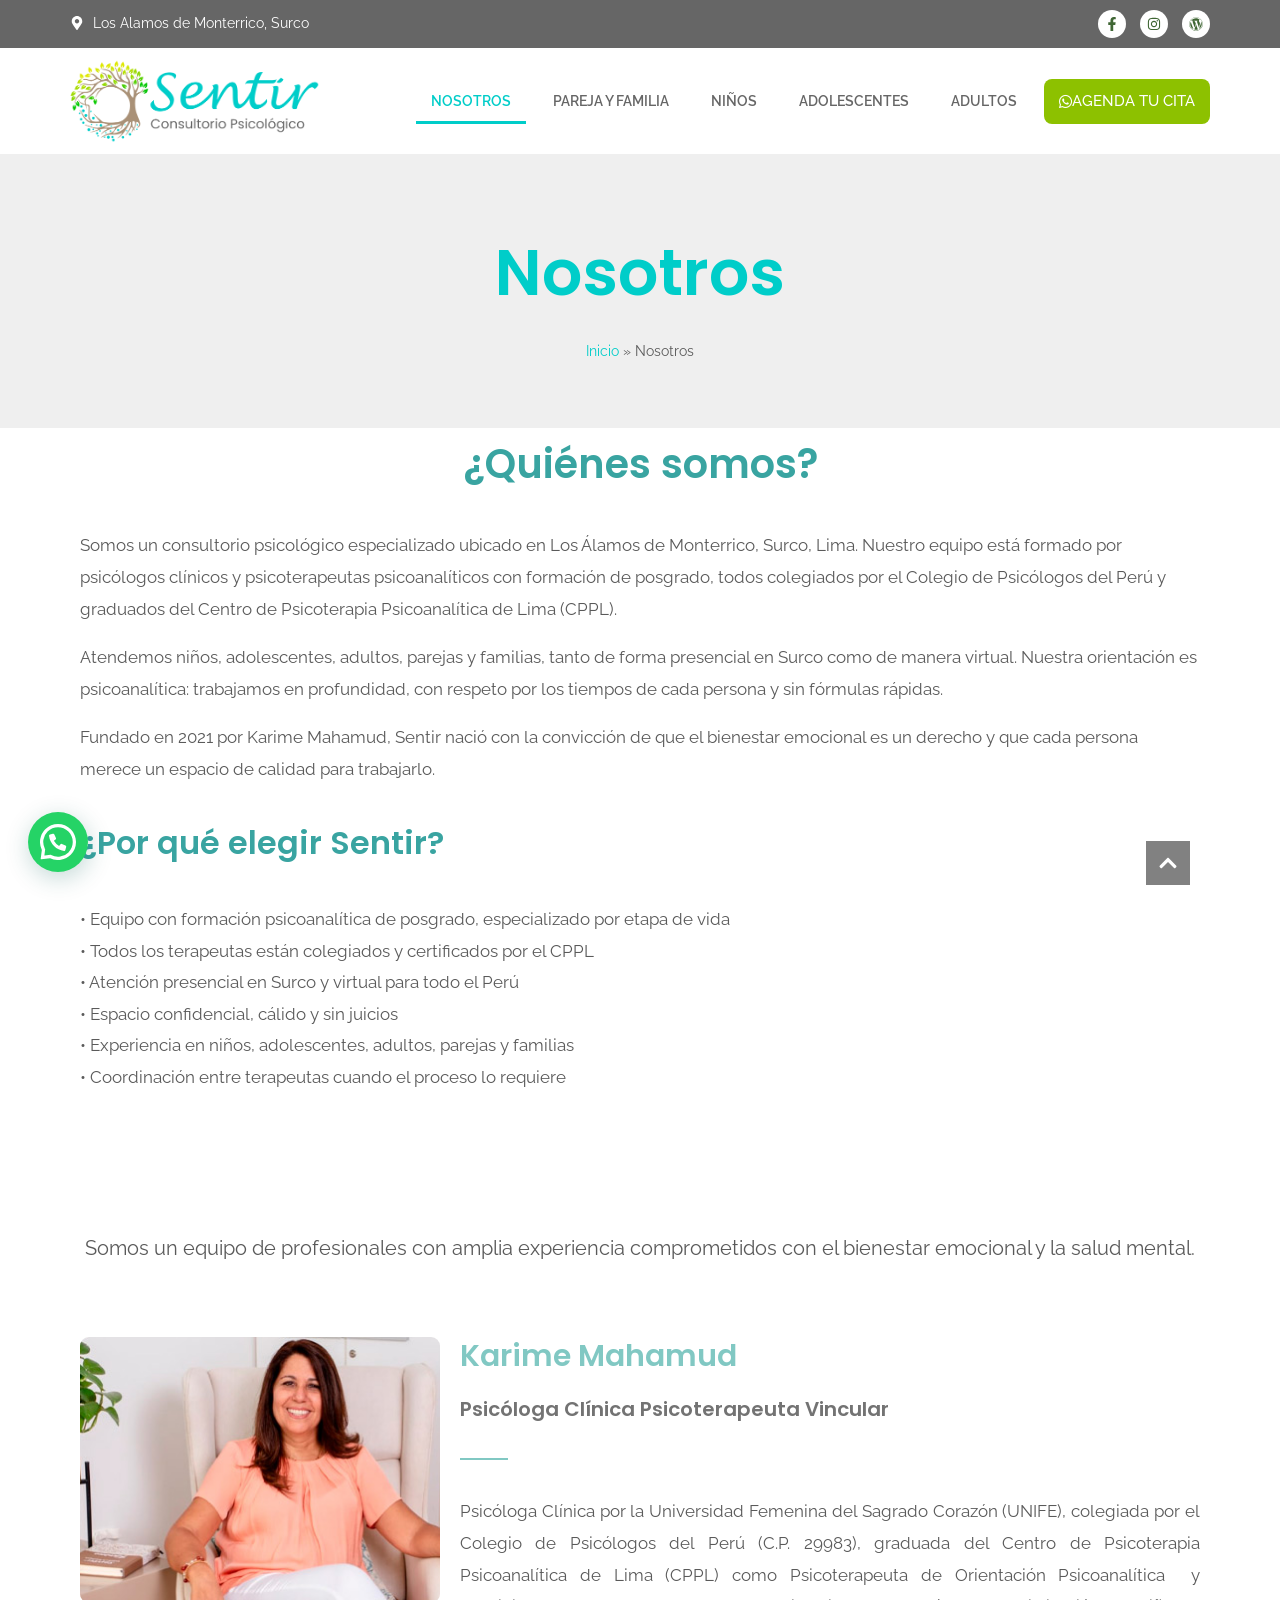
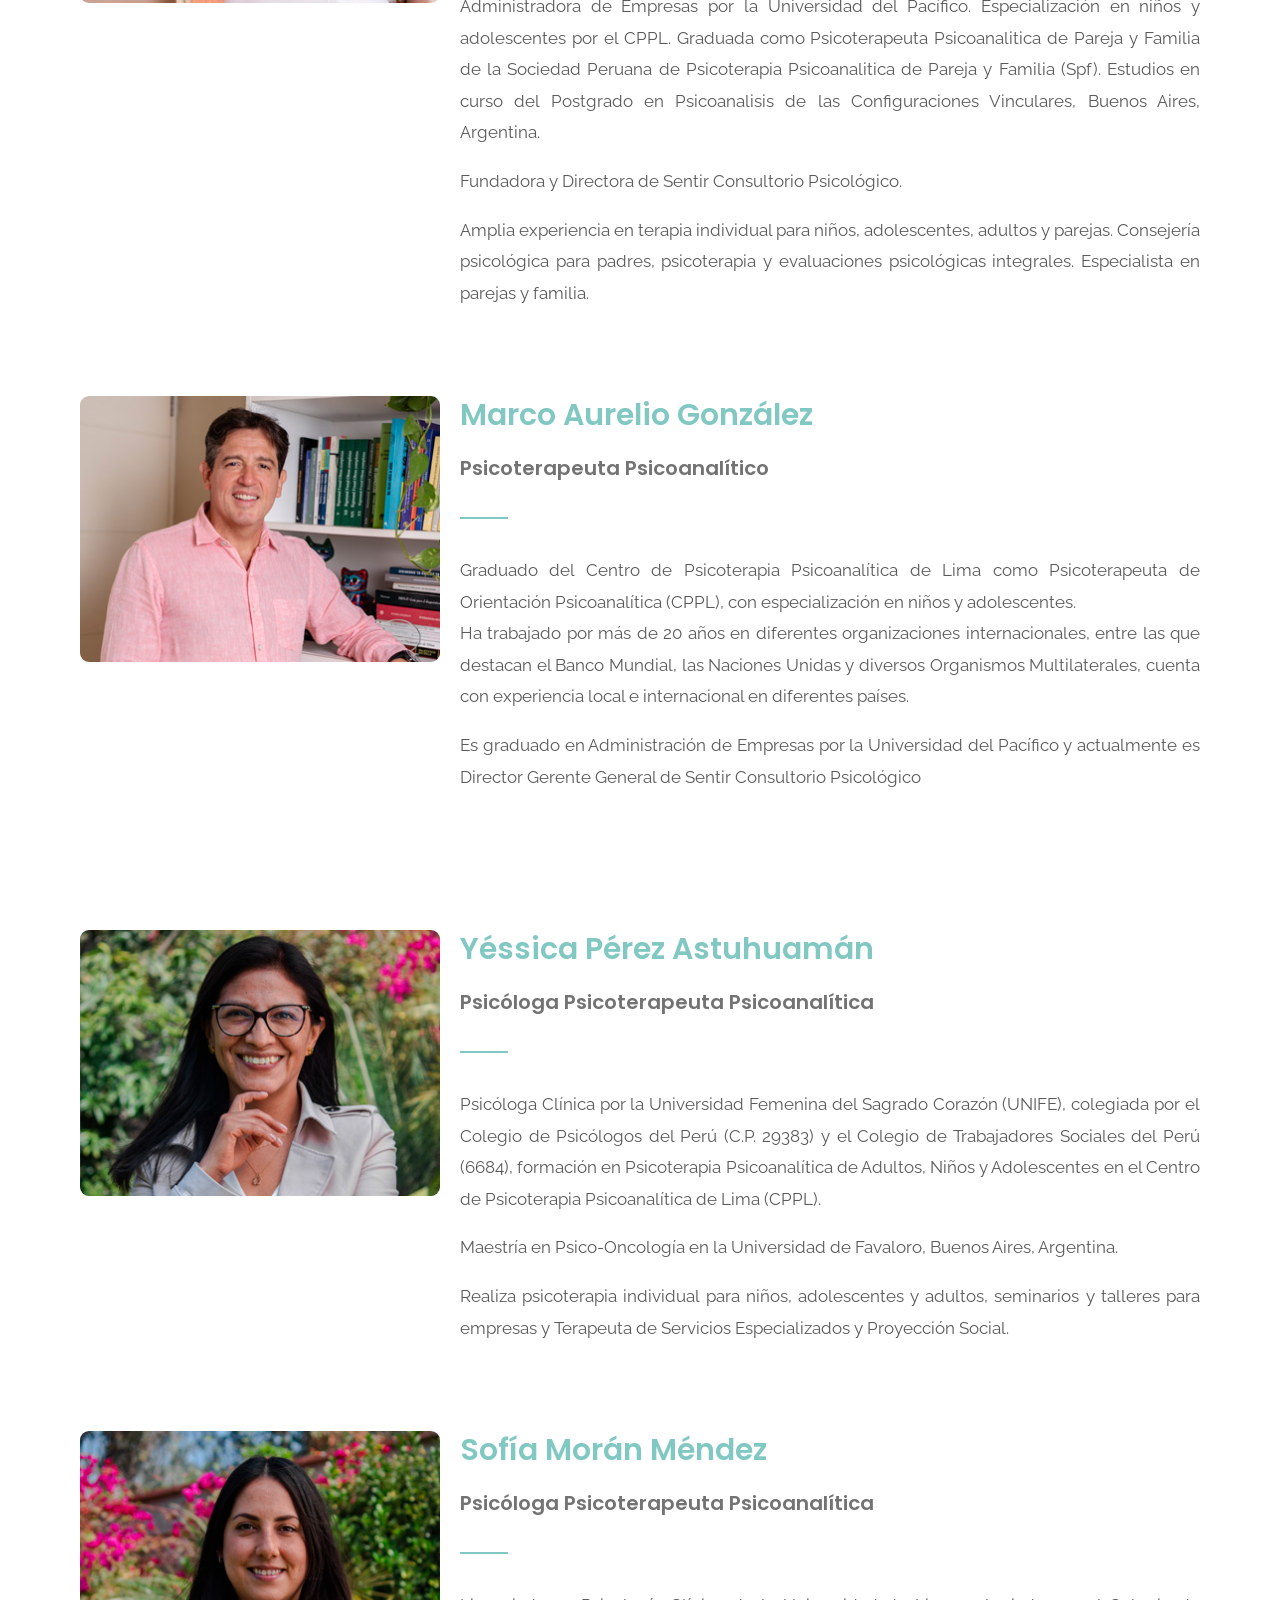
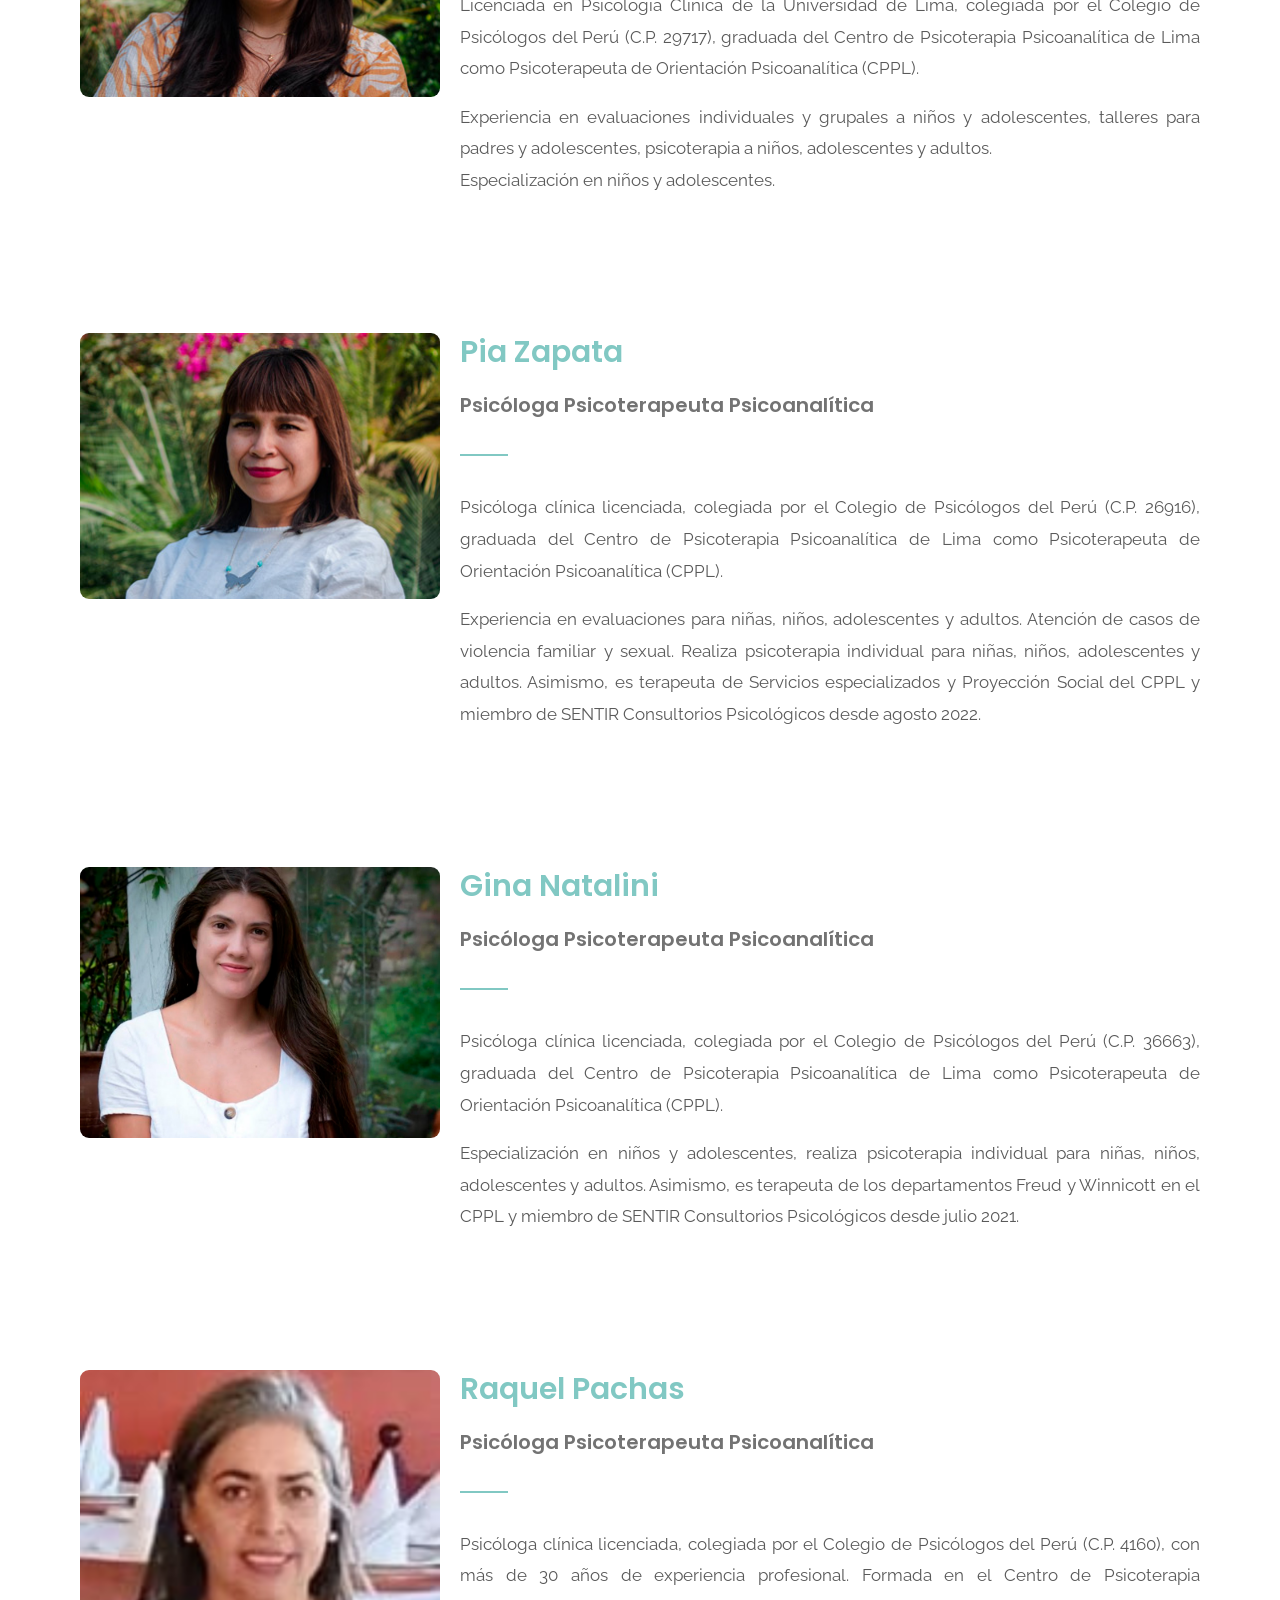
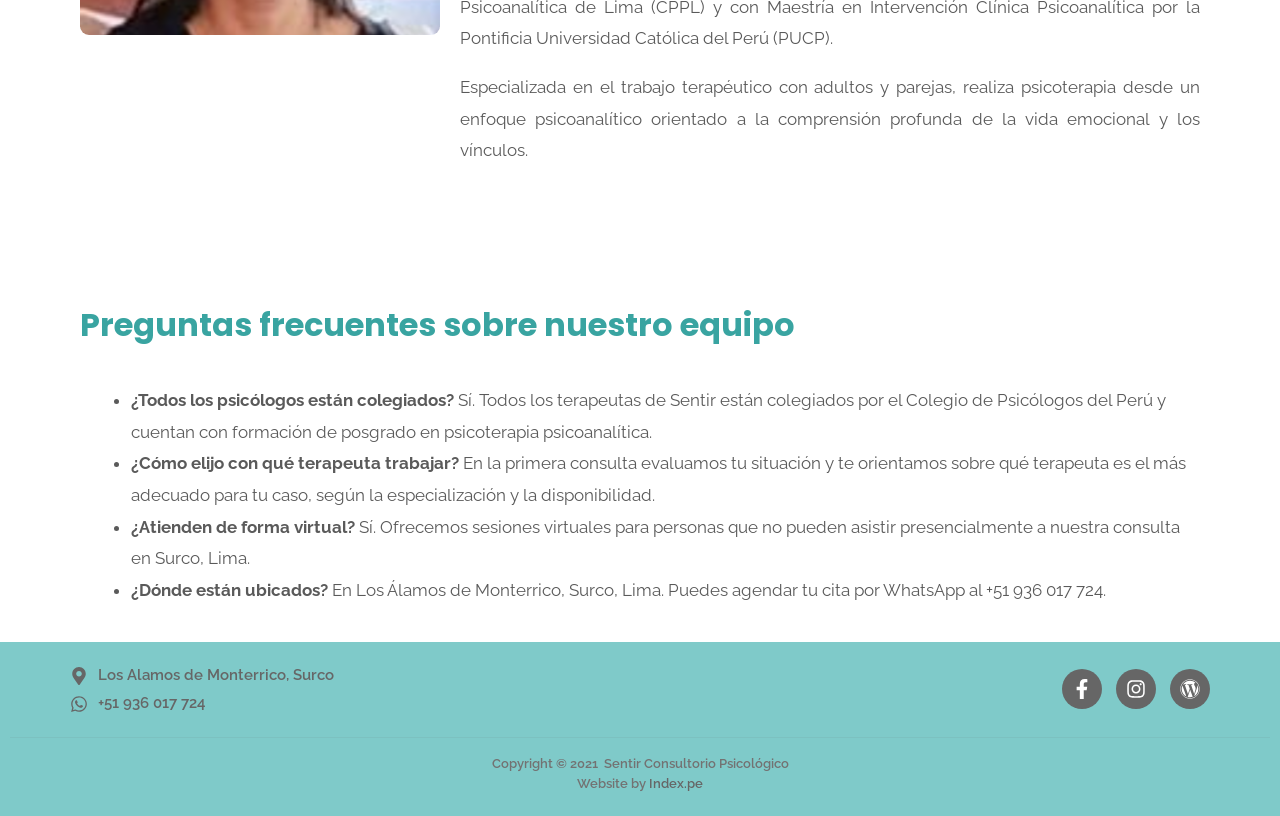
<file: nosotros/index.html>
<!DOCTYPE html>
<html lang="es-PE">
<head>
<meta charset="UTF-8">
<meta name="viewport" content="width=device-width, initial-scale=1">
	 <link rel="profile" href="https://gmpg.org/xfn/11"> 
	 <meta name='robots' content='index, follow, max-image-preview:large, max-snippet:-1, max-video-preview:-1' />

<!-- Google Tag Manager for WordPress by gtm4wp.com -->
<script data-cfasync="false" data-pagespeed-no-defer>
	var gtm4wp_datalayer_name = "dataLayer";
	var dataLayer = dataLayer || [];
</script>
<!-- End Google Tag Manager for WordPress by gtm4wp.com -->
	<!-- This site is optimized with the Yoast SEO plugin v27.8 - https://yoast.com/product/yoast-seo-wordpress/ -->
	<title>Nosotros | Sentir</title>
	<link rel="canonical" href="../nosotros/index.html" />
	<meta property="og:locale" content="es_ES" />
	<meta property="og:type" content="article" />
	<meta property="og:title" content="Nosotros | Sentir" />
	<meta property="og:description" content="Nosotros ¿Quiénes somos? Somos un consultorio psicológico especializado ubicado en Los Álamos de Monterrico, Surco, Lima. Nuestro equipo está formado por psicólogos clínicos y psicoterapeutas psicoanalíticos con formación de posgrado, todos colegiados por el Colegio de Psicólogos del Perú y graduados del Centro de Psicoterapia Psicoanalítica de Lima (CPPL). Atendemos niños, adolescentes, adultos, parejas y [&hellip;]" />
	<meta property="og:url" content="../nosotros/index.html" />
	<meta property="og:site_name" content="Sentir" />
	<meta property="article:publisher" content="https://www.facebook.com/sentir.pe/" />
	<meta property="article:modified_time" content="2026-08-14T23:31:07+00:00" />
	<meta property="og:image" content="../wp-content/uploads/karime1.jpg" />
	<meta property="og:image:width" content="362" />
	<meta property="og:image:height" content="267" />
	<meta property="og:image:type" content="image/jpeg" />
	<meta name="twitter:card" content="summary_large_image" />
	<meta name="twitter:label1" content="Est. reading time" />
	<meta name="twitter:data1" content="6 minutos" />
	<script type="application/ld+json" class="yoast-schema-graph">{"@context":"https:\/\/schema.org","@graph":[{"@type":"WebPage","@id":"..\/nosotros\/index.html","url":"..\/nosotros\/index.html","name":"Nosotros | Sentir","isPartOf":{"@id":"..\/index.html#website"},"primaryImageOfPage":{"@id":"..\/nosotros\/index.html#primaryimage"},"image":{"@id":"..\/nosotros\/index.html#primaryimage"},"thumbnailUrl":"..\/wp-content\/uploads\/karime1.jpg","datePublished":"2024-06-20T14:52:09+00:00","dateModified":"2026-08-14T23:31:07+00:00","breadcrumb":{"@id":"..\/nosotros\/index.html#breadcrumb"},"inLanguage":"es-PE","potentialAction":[{"@type":"ReadAction","target":["..\/nosotros\/index.html"]}]},{"@type":"ImageObject","inLanguage":"es-PE","@id":"..\/nosotros\/index.html#primaryimage","url":"..\/wp-content\/uploads\/karime1.jpg","contentUrl":"..\/wp-content\/uploads\/karime1.jpg","width":362,"height":267},{"@type":"BreadcrumbList","@id":"..\/nosotros\/index.html#breadcrumb","itemListElement":[{"@type":"ListItem","position":1,"name":"Inicio","item":"..\/index.html"},{"@type":"ListItem","position":2,"name":"Nosotros"}]},{"@type":"WebSite","@id":"..\/index.html#website","url":"..\/index.html","name":"Sentir","description":"Consultorio Psicológico","publisher":{"@id":"..\/index.html#organization"},"potentialAction":[{"@type":"SearchAction","target":{"@type":"EntryPoint","urlTemplate":"..\/index.html?s={search_term_string}"},"query-input":{"@type":"PropertyValueSpecification","valueRequired":true,"valueName":"search_term_string"}}],"inLanguage":"es-PE"},{"@type":"Organization","@id":"..\/index.html#organization","name":"Sentir Consultorio Psicologico","url":"..\/index.html","logo":{"@type":"ImageObject","inLanguage":"es-PE","@id":"..\/index.html#\/schema\/logo\/image\/","url":"..\/wp-content\/uploads\/logo.png","contentUrl":"..\/wp-content\/uploads\/logo.png","width":566,"height":195,"caption":"Sentir Consultorio Psicologico"},"image":{"@id":"..\/index.html#\/schema\/logo\/image\/"},"sameAs":["https:\/\/www.facebook.com\/sentir.pe\/","https:\/\/www.instagram.com\/sentir.pe\/"]}]}</script>
	<!-- / Yoast SEO plugin. -->


<link rel='dns-prefetch' href='//www.googletagmanager.com' />
<link rel='dns-prefetch' href='//fonts.googleapis.com' />
<link rel='dns-prefetch' href='//use.fontawesome.com' />
<link rel="alternate" type="application/rss+xml" title="Sentir &raquo; Feed" href="../feed/index.html" />
<link rel="alternate" type="application/rss+xml" title="Sentir &raquo; Feed de los comentarios" href="../comments/feed/index.html" />
<link rel="alternate" title="oEmbed (JSON)" type="application/json+oembed" href="../wp-json/oembed/1.0/embed/index.html?url=https%3A%2F%2Fsentir.pe%2Fnosotros%2F" />
<link rel="alternate" title="oEmbed (XML)" type="text/xml+oembed" href="../wp-json/oembed/1.0/embed/index.html?url=https%3A%2F%2Fsentir.pe%2Fnosotros%2F&#038;format=xml" />
<style id="wp-img-auto-sizes-contain-inline-css">
img:is([sizes=auto i],[sizes^="auto," i]){contain-intrinsic-size:3000px 1500px}
/*# sourceURL=wp-img-auto-sizes-contain-inline-css */
</style>

<link rel='stylesheet' id='astra-theme-css-css' href='../wp-content/themes/astra/assets/css/minified/frontend.min.css?ver=4.7.1' media='all' />
<style id="astra-theme-css-inline-css">
.ast-no-sidebar .entry-content .alignfull {margin-left: calc( -50vw + 50%);margin-right: calc( -50vw + 50%);max-width: 100vw;width: 100vw;}.ast-no-sidebar .entry-content .alignwide {margin-left: calc(-41vw + 50%);margin-right: calc(-41vw + 50%);max-width: unset;width: unset;}.ast-no-sidebar .entry-content .alignfull .alignfull,.ast-no-sidebar .entry-content .alignfull .alignwide,.ast-no-sidebar .entry-content .alignwide .alignfull,.ast-no-sidebar .entry-content .alignwide .alignwide,.ast-no-sidebar .entry-content .wp-block-column .alignfull,.ast-no-sidebar .entry-content .wp-block-column .alignwide{width: 100%;margin-left: auto;margin-right: auto;}.wp-block-gallery,.blocks-gallery-grid {margin: 0;}.wp-block-separator {max-width: 100px;}.wp-block-separator.is-style-wide,.wp-block-separator.is-style-dots {max-width: none;}.entry-content .has-2-columns .wp-block-column:first-child {padding-right: 10px;}.entry-content .has-2-columns .wp-block-column:last-child {padding-left: 10px;}@media (max-width: 782px) {.entry-content .wp-block-columns .wp-block-column {flex-basis: 100%;}.entry-content .has-2-columns .wp-block-column:first-child {padding-right: 0;}.entry-content .has-2-columns .wp-block-column:last-child {padding-left: 0;}}body .entry-content .wp-block-latest-posts {margin-left: 0;}body .entry-content .wp-block-latest-posts li {list-style: none;}.ast-no-sidebar .ast-container .entry-content .wp-block-latest-posts {margin-left: 0;}.ast-header-break-point .entry-content .alignwide {margin-left: auto;margin-right: auto;}.entry-content .blocks-gallery-item img {margin-bottom: auto;}.wp-block-pullquote {border-top: 4px solid #555d66;border-bottom: 4px solid #555d66;color: #40464d;}:root{--ast-post-nav-space:0;--ast-container-default-xlg-padding:6.67em;--ast-container-default-lg-padding:5.67em;--ast-container-default-slg-padding:4.34em;--ast-container-default-md-padding:3.34em;--ast-container-default-sm-padding:6.67em;--ast-container-default-xs-padding:2.4em;--ast-container-default-xxs-padding:1.4em;--ast-code-block-background:#EEEEEE;--ast-comment-inputs-background:#FAFAFA;--ast-normal-container-width:1200px;--ast-narrow-container-width:750px;--ast-blog-title-font-weight:normal;--ast-blog-meta-weight:inherit;}html{font-size:106.25%;}a,.page-title{color:#00cdc9;}a:hover,a:focus{color:#39a4a1;}body,button,input,select,textarea,.ast-button,.ast-custom-button{font-family:'Raleway',sans-serif;font-weight:400;font-size:17px;font-size:1rem;}blockquote{color:#0f0f0f;}p,.entry-content p{margin-bottom:1em;}h1,.entry-content h1,h2,.entry-content h2,h3,.entry-content h3,h4,.entry-content h4,h5,.entry-content h5,h6,.entry-content h6,.site-title,.site-title a{font-family:'Poppins',sans-serif;font-weight:600;}.site-title{font-size:20px;font-size:1.1764705882353rem;display:none;}header .custom-logo-link img{max-width:195px;}.astra-logo-svg{width:195px;}.site-header .site-description{font-size:11px;font-size:0.64705882352941rem;display:none;}.entry-title{font-size:30px;font-size:1.7647058823529rem;}.archive .ast-article-post .ast-article-inner,.blog .ast-article-post .ast-article-inner,.archive .ast-article-post .ast-article-inner:hover,.blog .ast-article-post .ast-article-inner:hover{overflow:hidden;}h1,.entry-content h1{font-size:64px;font-size:3.7647058823529rem;font-family:'Poppins',sans-serif;line-height:1.4em;}h2,.entry-content h2{font-size:40px;font-size:2.3529411764706rem;font-family:'Poppins',sans-serif;line-height:1.3em;}h3,.entry-content h3{font-size:32px;font-size:1.8823529411765rem;font-family:'Poppins',sans-serif;line-height:1.3em;}h4,.entry-content h4{font-size:22px;font-size:1.2941176470588rem;line-height:1.2em;font-family:'Poppins',sans-serif;}h5,.entry-content h5{font-size:18px;font-size:1.0588235294118rem;line-height:1.2em;font-family:'Poppins',sans-serif;}h6,.entry-content h6{font-size:14px;font-size:0.82352941176471rem;line-height:1.25em;font-family:'Poppins',sans-serif;}::selection{background-color:#00cdc9;color:#000000;}body,h1,.entry-title a,.entry-content h1,h2,.entry-content h2,h3,.entry-content h3,h4,.entry-content h4,h5,.entry-content h5,h6,.entry-content h6{color:#5a5a5a;}.tagcloud a:hover,.tagcloud a:focus,.tagcloud a.current-item{color:#000000;border-color:#00cdc9;background-color:#00cdc9;}input:focus,input[type="text"]:focus,input[type="email"]:focus,input[type="url"]:focus,input[type="password"]:focus,input[type="reset"]:focus,input[type="search"]:focus,textarea:focus{border-color:#00cdc9;}input[type="radio"]:checked,input[type=reset],input[type="checkbox"]:checked,input[type="checkbox"]:hover:checked,input[type="checkbox"]:focus:checked,input[type=range]::-webkit-slider-thumb{border-color:#00cdc9;background-color:#00cdc9;box-shadow:none;}.site-footer a:hover + .post-count,.site-footer a:focus + .post-count{background:#00cdc9;border-color:#00cdc9;}.single .nav-links .nav-previous,.single .nav-links .nav-next{color:#00cdc9;}.entry-meta,.entry-meta *{line-height:1.45;color:#00cdc9;}.entry-meta a:not(.ast-button):hover,.entry-meta a:not(.ast-button):hover *,.entry-meta a:not(.ast-button):focus,.entry-meta a:not(.ast-button):focus *,.page-links > .page-link,.page-links .page-link:hover,.post-navigation a:hover{color:#39a4a1;}#cat option,.secondary .calendar_wrap thead a,.secondary .calendar_wrap thead a:visited{color:#00cdc9;}.secondary .calendar_wrap #today,.ast-progress-val span{background:#00cdc9;}.secondary a:hover + .post-count,.secondary a:focus + .post-count{background:#00cdc9;border-color:#00cdc9;}.calendar_wrap #today > a{color:#000000;}.page-links .page-link,.single .post-navigation a{color:#00cdc9;}.ast-header-break-point .main-header-bar .ast-button-wrap .menu-toggle{border-radius:100px;}.ast-search-menu-icon .search-form button.search-submit{padding:0 4px;}.ast-search-menu-icon form.search-form{padding-right:0;}.ast-search-menu-icon.slide-search input.search-field{width:0;}.ast-header-search .ast-search-menu-icon.ast-dropdown-active .search-form,.ast-header-search .ast-search-menu-icon.ast-dropdown-active .search-field:focus{transition:all 0.2s;}.search-form input.search-field:focus{outline:none;}.widget-title,.widget .wp-block-heading{font-size:24px;font-size:1.4117647058824rem;color:#5a5a5a;}.ast-search-menu-icon.slide-search a:focus-visible:focus-visible,.astra-search-icon:focus-visible,#close:focus-visible,a:focus-visible,.ast-menu-toggle:focus-visible,.site .skip-link:focus-visible,.wp-block-loginout input:focus-visible,.wp-block-search.wp-block-search__button-inside .wp-block-search__inside-wrapper,.ast-header-navigation-arrow:focus-visible,.woocommerce .wc-proceed-to-checkout > .checkout-button:focus-visible,.woocommerce .woocommerce-MyAccount-navigation ul li a:focus-visible,.ast-orders-table__row .ast-orders-table__cell:focus-visible,.woocommerce .woocommerce-order-details .order-again > .button:focus-visible,.woocommerce .woocommerce-message a.button.wc-forward:focus-visible,.woocommerce #minus_qty:focus-visible,.woocommerce #plus_qty:focus-visible,a#ast-apply-coupon:focus-visible,.woocommerce .woocommerce-info a:focus-visible,.woocommerce .astra-shop-summary-wrap a:focus-visible,.woocommerce a.wc-forward:focus-visible,#ast-apply-coupon:focus-visible,.woocommerce-js .woocommerce-mini-cart-item a.remove:focus-visible,#close:focus-visible,.button.search-submit:focus-visible,#search_submit:focus,.normal-search:focus-visible,.ast-header-account-wrap:focus-visible{outline-style:dotted;outline-color:inherit;outline-width:thin;}input:focus,input[type="text"]:focus,input[type="email"]:focus,input[type="url"]:focus,input[type="password"]:focus,input[type="reset"]:focus,input[type="search"]:focus,input[type="number"]:focus,textarea:focus,.wp-block-search__input:focus,[data-section="section-header-mobile-trigger"] .ast-button-wrap .ast-mobile-menu-trigger-minimal:focus,.ast-mobile-popup-drawer.active .menu-toggle-close:focus,.woocommerce-ordering select.orderby:focus,#ast-scroll-top:focus,#coupon_code:focus,.woocommerce-page #comment:focus,.woocommerce #reviews #respond input#submit:focus,.woocommerce a.add_to_cart_button:focus,.woocommerce .button.single_add_to_cart_button:focus,.woocommerce .woocommerce-cart-form button:focus,.woocommerce .woocommerce-cart-form__cart-item .quantity .qty:focus,.woocommerce .woocommerce-billing-fields .woocommerce-billing-fields__field-wrapper .woocommerce-input-wrapper > .input-text:focus,.woocommerce #order_comments:focus,.woocommerce #place_order:focus,.woocommerce .woocommerce-address-fields .woocommerce-address-fields__field-wrapper .woocommerce-input-wrapper > .input-text:focus,.woocommerce .woocommerce-MyAccount-content form button:focus,.woocommerce .woocommerce-MyAccount-content .woocommerce-EditAccountForm .woocommerce-form-row .woocommerce-Input.input-text:focus,.woocommerce .ast-woocommerce-container .woocommerce-pagination ul.page-numbers li a:focus,body #content .woocommerce form .form-row .select2-container--default .select2-selection--single:focus,#ast-coupon-code:focus,.woocommerce.woocommerce-js .quantity input[type=number]:focus,.woocommerce-js .woocommerce-mini-cart-item .quantity input[type=number]:focus,.woocommerce p#ast-coupon-trigger:focus{border-style:dotted;border-color:inherit;border-width:thin;}input{outline:none;}.ast-logo-title-inline .site-logo-img{padding-right:1em;}.site-logo-img img{ transition:all 0.2s linear;}body .ast-oembed-container *{position:absolute;top:0;width:100%;height:100%;left:0;}body .wp-block-embed-pocket-casts .ast-oembed-container *{position:unset;}.ast-single-post-featured-section + article {margin-top: 2em;}.site-content .ast-single-post-featured-section img {width: 100%;overflow: hidden;object-fit: cover;}.site > .ast-single-related-posts-container {margin-top: 0;}@media (min-width: 922px) {.ast-desktop .ast-container--narrow {max-width: var(--ast-narrow-container-width);margin: 0 auto;}}.ast-page-builder-template .hentry {margin: 0;}.ast-page-builder-template .site-content > .ast-container {max-width: 100%;padding: 0;}.ast-page-builder-template .site .site-content #primary {padding: 0;margin: 0;}.ast-page-builder-template .no-results {text-align: center;margin: 4em auto;}.ast-page-builder-template .ast-pagination {padding: 2em;}.ast-page-builder-template .entry-header.ast-no-title.ast-no-thumbnail {margin-top: 0;}.ast-page-builder-template .entry-header.ast-header-without-markup {margin-top: 0;margin-bottom: 0;}.ast-page-builder-template .entry-header.ast-no-title.ast-no-meta {margin-bottom: 0;}.ast-page-builder-template.single .post-navigation {padding-bottom: 2em;}.ast-page-builder-template.single-post .site-content > .ast-container {max-width: 100%;}.ast-page-builder-template .entry-header {margin-top: 4em;margin-left: auto;margin-right: auto;padding-left: 20px;padding-right: 20px;}.single.ast-page-builder-template .entry-header {padding-left: 20px;padding-right: 20px;}.ast-page-builder-template .ast-archive-description {margin: 4em auto 0;padding-left: 20px;padding-right: 20px;}.ast-page-builder-template.ast-no-sidebar .entry-content .alignwide {margin-left: 0;margin-right: 0;}@media (max-width:921.9px){#ast-desktop-header{display:none;}}@media (min-width:922px){#ast-mobile-header{display:none;}}.wp-block-buttons.aligncenter{justify-content:center;}@media (max-width:782px){.entry-content .wp-block-columns .wp-block-column{margin-left:0px;}}.wp-block-image.aligncenter{margin-left:auto;margin-right:auto;}.wp-block-table.aligncenter{margin-left:auto;margin-right:auto;}.wp-block-buttons .wp-block-button.is-style-outline .wp-block-button__link.wp-element-button,.ast-outline-button,.wp-block-uagb-buttons-child .uagb-buttons-repeater.ast-outline-button{border-color:#40bf4f;border-top-width:2px;border-right-width:2px;border-bottom-width:2px;border-left-width:2px;font-family:'Poppins',sans-serif;font-weight:500;font-size:14px;font-size:0.82352941176471rem;line-height:1em;border-top-left-radius:8px;border-top-right-radius:8px;border-bottom-right-radius:8px;border-bottom-left-radius:8px;}.wp-block-button.is-style-outline .wp-block-button__link:hover,.wp-block-buttons .wp-block-button.is-style-outline .wp-block-button__link:focus,.wp-block-buttons .wp-block-button.is-style-outline > .wp-block-button__link:not(.has-text-color):hover,.wp-block-buttons .wp-block-button.wp-block-button__link.is-style-outline:not(.has-text-color):hover,.ast-outline-button:hover,.ast-outline-button:focus,.wp-block-uagb-buttons-child .uagb-buttons-repeater.ast-outline-button:hover,.wp-block-uagb-buttons-child .uagb-buttons-repeater.ast-outline-button:focus{background-color:#07bf1d;}.wp-block-button .wp-block-button__link.wp-element-button.is-style-outline:not(.has-background),.wp-block-button.is-style-outline>.wp-block-button__link.wp-element-button:not(.has-background),.ast-outline-button{background-color:#40bf4f;}.entry-content[ast-blocks-layout] > figure{margin-bottom:1em;}@media (max-width:921px){.ast-separate-container #primary,.ast-separate-container #secondary{padding:1.5em 0;}#primary,#secondary{padding:1.5em 0;margin:0;}.ast-left-sidebar #content > .ast-container{display:flex;flex-direction:column-reverse;width:100%;}.ast-separate-container .ast-article-post,.ast-separate-container .ast-article-single{padding:1.5em 2.14em;}.ast-author-box img.avatar{margin:20px 0 0 0;}}@media (min-width:922px){.ast-separate-container.ast-right-sidebar #primary,.ast-separate-container.ast-left-sidebar #primary{border:0;}.search-no-results.ast-separate-container #primary{margin-bottom:4em;}}.elementor-button-wrapper .elementor-button{border-style:solid;text-decoration:none;border-top-width:0;border-right-width:0;border-left-width:0;border-bottom-width:0;}body .elementor-button.elementor-size-sm,body .elementor-button.elementor-size-xs,body .elementor-button.elementor-size-md,body .elementor-button.elementor-size-lg,body .elementor-button.elementor-size-xl,body .elementor-button{border-top-left-radius:8px;border-top-right-radius:8px;border-bottom-right-radius:8px;border-bottom-left-radius:8px;padding-top:17px;padding-right:26px;padding-bottom:17px;padding-left:26px;}.elementor-button-wrapper .elementor-button{border-color:#40bf4f;background-color:#40bf4f;}.elementor-button-wrapper .elementor-button:hover,.elementor-button-wrapper .elementor-button:focus{color:#ffffff;background-color:#07bf1d;border-color:#07bf1d;}.wp-block-button .wp-block-button__link ,.elementor-button-wrapper .elementor-button,.elementor-button-wrapper .elementor-button:visited{color:#ffffff;}.elementor-button-wrapper .elementor-button{font-family:'Poppins',sans-serif;font-weight:500;font-size:14px;font-size:0.82352941176471rem;line-height:1em;text-transform:capitalize;letter-spacing:0.5px;}body .elementor-button.elementor-size-sm,body .elementor-button.elementor-size-xs,body .elementor-button.elementor-size-md,body .elementor-button.elementor-size-lg,body .elementor-button.elementor-size-xl,body .elementor-button{font-size:14px;font-size:0.82352941176471rem;}.wp-block-button .wp-block-button__link:hover,.wp-block-button .wp-block-button__link:focus{color:#ffffff;background-color:#07bf1d;border-color:#07bf1d;}.elementor-widget-heading h1.elementor-heading-title{line-height:1.4em;}.elementor-widget-heading h2.elementor-heading-title{line-height:1.3em;}.elementor-widget-heading h3.elementor-heading-title{line-height:1.3em;}.elementor-widget-heading h4.elementor-heading-title{line-height:1.2em;}.elementor-widget-heading h5.elementor-heading-title{line-height:1.2em;}.elementor-widget-heading h6.elementor-heading-title{line-height:1.25em;}.wp-block-button .wp-block-button__link{border-top-width:0;border-right-width:0;border-left-width:0;border-bottom-width:0;border-color:#40bf4f;background-color:#40bf4f;color:#ffffff;font-family:'Poppins',sans-serif;font-weight:500;line-height:1em;text-transform:capitalize;letter-spacing:0.5px;font-size:14px;font-size:0.82352941176471rem;border-top-left-radius:8px;border-top-right-radius:8px;border-bottom-right-radius:8px;border-bottom-left-radius:8px;padding-top:17px;padding-right:26px;padding-bottom:17px;padding-left:26px;}.menu-toggle,button,.ast-button,.ast-custom-button,.button,input#submit,input[type="button"],input[type="submit"],input[type="reset"]{border-style:solid;border-top-width:0;border-right-width:0;border-left-width:0;border-bottom-width:0;color:#ffffff;border-color:#40bf4f;background-color:#40bf4f;padding-top:17px;padding-right:26px;padding-bottom:17px;padding-left:26px;font-family:'Poppins',sans-serif;font-weight:500;font-size:14px;font-size:0.82352941176471rem;line-height:1em;text-transform:capitalize;letter-spacing:0.5px;border-top-left-radius:8px;border-top-right-radius:8px;border-bottom-right-radius:8px;border-bottom-left-radius:8px;}button:focus,.menu-toggle:hover,button:hover,.ast-button:hover,.ast-custom-button:hover .button:hover,.ast-custom-button:hover ,input[type=reset]:hover,input[type=reset]:focus,input#submit:hover,input#submit:focus,input[type="button"]:hover,input[type="button"]:focus,input[type="submit"]:hover,input[type="submit"]:focus{color:#ffffff;background-color:#07bf1d;border-color:#07bf1d;}@media (max-width:921px){.ast-mobile-header-stack .main-header-bar .ast-search-menu-icon{display:inline-block;}.ast-header-break-point.ast-header-custom-item-outside .ast-mobile-header-stack .main-header-bar .ast-search-icon{margin:0;}.ast-comment-avatar-wrap img{max-width:2.5em;}.ast-comment-meta{padding:0 1.8888em 1.3333em;}.ast-separate-container .ast-comment-list li.depth-1{padding:1.5em 2.14em;}.ast-separate-container .comment-respond{padding:2em 2.14em;}}@media (min-width:544px){.ast-container{max-width:100%;}}@media (max-width:544px){.ast-separate-container .ast-article-post,.ast-separate-container .ast-article-single,.ast-separate-container .comments-title,.ast-separate-container .ast-archive-description{padding:1.5em 1em;}.ast-separate-container #content .ast-container{padding-left:0.54em;padding-right:0.54em;}.ast-separate-container .ast-comment-list .bypostauthor{padding:.5em;}.ast-search-menu-icon.ast-dropdown-active .search-field{width:170px;}}.ast-no-sidebar.ast-separate-container .entry-content .alignfull {margin-left: -6.67em;margin-right: -6.67em;width: auto;}@media (max-width: 1200px) {.ast-no-sidebar.ast-separate-container .entry-content .alignfull {margin-left: -2.4em;margin-right: -2.4em;}}@media (max-width: 768px) {.ast-no-sidebar.ast-separate-container .entry-content .alignfull {margin-left: -2.14em;margin-right: -2.14em;}}@media (max-width: 544px) {.ast-no-sidebar.ast-separate-container .entry-content .alignfull {margin-left: -1em;margin-right: -1em;}}.ast-no-sidebar.ast-separate-container .entry-content .alignwide {margin-left: -20px;margin-right: -20px;}.ast-no-sidebar.ast-separate-container .entry-content .wp-block-column .alignfull,.ast-no-sidebar.ast-separate-container .entry-content .wp-block-column .alignwide {margin-left: auto;margin-right: auto;width: 100%;}@media (max-width:921px){.site-title{font-size:18px;font-size:1.0588235294118rem;display:none;}.site-header .site-description{font-size:12px;font-size:0.70588235294118rem;display:none;}h1,.entry-content h1{font-size:48px;}h2,.entry-content h2{font-size:32px;}h3,.entry-content h3{font-size:24px;}h4,.entry-content h4{font-size:20px;font-size:1.1764705882353rem;}h5,.entry-content h5{font-size:16px;font-size:0.94117647058824rem;}h6,.entry-content h6{font-size:13px;font-size:0.76470588235294rem;}.astra-logo-svg{width:150px;}header .custom-logo-link img,.ast-header-break-point .site-logo-img .custom-mobile-logo-link img{max-width:150px;}}@media (max-width:544px){.site-title{font-size:16px;font-size:0.94117647058824rem;display:none;}.site-header .site-description{font-size:11px;font-size:0.64705882352941rem;display:none;}h1,.entry-content h1{font-size:40px;}h2,.entry-content h2{font-size:28px;}h3,.entry-content h3{font-size:24px;}h4,.entry-content h4{font-size:20px;font-size:1.1764705882353rem;}h5,.entry-content h5{font-size:16px;font-size:0.94117647058824rem;}h6,.entry-content h6{font-size:13px;font-size:0.76470588235294rem;}header .custom-logo-link img,.ast-header-break-point .site-branding img,.ast-header-break-point .custom-logo-link img{max-width:140px;}.astra-logo-svg{width:140px;}.ast-header-break-point .site-logo-img .custom-mobile-logo-link img{max-width:140px;}}@media (max-width:921px){html{font-size:96.9%;}}@media (max-width:544px){html{font-size:96.9%;}}@media (min-width:922px){.ast-container{max-width:1240px;}}@font-face {font-family: "Astra";src: url(../wp-content/themes/astra/assets/fonts/astra.woff) format("woff"),url(../wp-content/themes/astra/assets/fonts/astra.ttf) format("truetype"),url(../wp-content/themes/astra/assets/fonts/astra.svg#astra) format("svg");font-weight: normal;font-style: normal;font-display: fallback;}@media (min-width:922px){.blog .site-content > .ast-container,.archive .site-content > .ast-container,.search .site-content > .ast-container{max-width:1200px;}}@media (min-width:922px){.single-post .site-content > .ast-container{max-width:1200px;}}@media (min-width:922px){.main-header-menu .sub-menu .menu-item.ast-left-align-sub-menu:hover > .sub-menu,.main-header-menu .sub-menu .menu-item.ast-left-align-sub-menu.focus > .sub-menu{margin-left:-0px;}}.ast-theme-transparent-header [data-section="section-header-mobile-trigger"] .ast-button-wrap .ast-mobile-menu-trigger-outline{background:transparent;}.site .comments-area{padding-bottom:3em;}.astra-icon-down_arrow::after {content: "\e900";font-family: Astra;}.astra-icon-close::after {content: "\e5cd";font-family: Astra;}.astra-icon-drag_handle::after {content: "\e25d";font-family: Astra;}.astra-icon-format_align_justify::after {content: "\e235";font-family: Astra;}.astra-icon-menu::after {content: "\e5d2";font-family: Astra;}.astra-icon-reorder::after {content: "\e8fe";font-family: Astra;}.astra-icon-search::after {content: "\e8b6";font-family: Astra;}.astra-icon-zoom_in::after {content: "\e56b";font-family: Astra;}.astra-icon-check-circle::after {content: "\e901";font-family: Astra;}.astra-icon-shopping-cart::after {content: "\f07a";font-family: Astra;}.astra-icon-shopping-bag::after {content: "\f290";font-family: Astra;}.astra-icon-shopping-basket::after {content: "\f291";font-family: Astra;}.astra-icon-circle-o::after {content: "\e903";font-family: Astra;}.astra-icon-certificate::after {content: "\e902";font-family: Astra;}blockquote {padding: 1.2em;}:root .has-ast-global-color-0-color{color:var(--ast-global-color-0);}:root .has-ast-global-color-0-background-color{background-color:var(--ast-global-color-0);}:root .wp-block-button .has-ast-global-color-0-color{color:var(--ast-global-color-0);}:root .wp-block-button .has-ast-global-color-0-background-color{background-color:var(--ast-global-color-0);}:root .has-ast-global-color-1-color{color:var(--ast-global-color-1);}:root .has-ast-global-color-1-background-color{background-color:var(--ast-global-color-1);}:root .wp-block-button .has-ast-global-color-1-color{color:var(--ast-global-color-1);}:root .wp-block-button .has-ast-global-color-1-background-color{background-color:var(--ast-global-color-1);}:root .has-ast-global-color-2-color{color:var(--ast-global-color-2);}:root .has-ast-global-color-2-background-color{background-color:var(--ast-global-color-2);}:root .wp-block-button .has-ast-global-color-2-color{color:var(--ast-global-color-2);}:root .wp-block-button .has-ast-global-color-2-background-color{background-color:var(--ast-global-color-2);}:root .has-ast-global-color-3-color{color:var(--ast-global-color-3);}:root .has-ast-global-color-3-background-color{background-color:var(--ast-global-color-3);}:root .wp-block-button .has-ast-global-color-3-color{color:var(--ast-global-color-3);}:root .wp-block-button .has-ast-global-color-3-background-color{background-color:var(--ast-global-color-3);}:root .has-ast-global-color-4-color{color:var(--ast-global-color-4);}:root .has-ast-global-color-4-background-color{background-color:var(--ast-global-color-4);}:root .wp-block-button .has-ast-global-color-4-color{color:var(--ast-global-color-4);}:root .wp-block-button .has-ast-global-color-4-background-color{background-color:var(--ast-global-color-4);}:root .has-ast-global-color-5-color{color:var(--ast-global-color-5);}:root .has-ast-global-color-5-background-color{background-color:var(--ast-global-color-5);}:root .wp-block-button .has-ast-global-color-5-color{color:var(--ast-global-color-5);}:root .wp-block-button .has-ast-global-color-5-background-color{background-color:var(--ast-global-color-5);}:root .has-ast-global-color-6-color{color:var(--ast-global-color-6);}:root .has-ast-global-color-6-background-color{background-color:var(--ast-global-color-6);}:root .wp-block-button .has-ast-global-color-6-color{color:var(--ast-global-color-6);}:root .wp-block-button .has-ast-global-color-6-background-color{background-color:var(--ast-global-color-6);}:root .has-ast-global-color-7-color{color:var(--ast-global-color-7);}:root .has-ast-global-color-7-background-color{background-color:var(--ast-global-color-7);}:root .wp-block-button .has-ast-global-color-7-color{color:var(--ast-global-color-7);}:root .wp-block-button .has-ast-global-color-7-background-color{background-color:var(--ast-global-color-7);}:root .has-ast-global-color-8-color{color:var(--ast-global-color-8);}:root .has-ast-global-color-8-background-color{background-color:var(--ast-global-color-8);}:root .wp-block-button .has-ast-global-color-8-color{color:var(--ast-global-color-8);}:root .wp-block-button .has-ast-global-color-8-background-color{background-color:var(--ast-global-color-8);}:root{--ast-global-color-0:#0170B9;--ast-global-color-1:#3a3a3a;--ast-global-color-2:#3a3a3a;--ast-global-color-3:#4B4F58;--ast-global-color-4:#F5F5F5;--ast-global-color-5:#FFFFFF;--ast-global-color-6:#E5E5E5;--ast-global-color-7:#424242;--ast-global-color-8:#000000;}:root {--ast-border-color : #dddddd;}.ast-single-entry-banner {-js-display: flex;display: flex;flex-direction: column;justify-content: center;text-align: center;position: relative;background: #eeeeee;}.ast-single-entry-banner[data-banner-layout="layout-1"] {max-width: 1200px;background: inherit;padding: 20px 0;}.ast-single-entry-banner[data-banner-width-type="custom"] {margin: 0 auto;width: 100%;}.ast-single-entry-banner + .site-content .entry-header {margin-bottom: 0;}.site .ast-author-avatar {--ast-author-avatar-size: ;}a.ast-underline-text {text-decoration: underline;}.ast-container > .ast-terms-link {position: relative;display: block;}a.ast-button.ast-badge-tax {padding: 4px 8px;border-radius: 3px;font-size: inherit;}header.entry-header .entry-title{font-size:30px;font-size:1.7647058823529rem;}header.entry-header > *:not(:last-child){margin-bottom:10px;}.ast-archive-entry-banner {-js-display: flex;display: flex;flex-direction: column;justify-content: center;text-align: center;position: relative;background: #eeeeee;}.ast-archive-entry-banner[data-banner-width-type="custom"] {margin: 0 auto;width: 100%;}.ast-archive-entry-banner[data-banner-layout="layout-1"] {background: inherit;padding: 20px 0;text-align: left;}body.archive .ast-archive-description{max-width:1200px;width:100%;text-align:left;padding-top:3em;padding-right:3em;padding-bottom:3em;padding-left:3em;}body.archive .ast-archive-description .ast-archive-title,body.archive .ast-archive-description .ast-archive-title *{font-size:40px;font-size:2.3529411764706rem;}body.archive .ast-archive-description > *:not(:last-child){margin-bottom:10px;}@media (max-width:921px){body.archive .ast-archive-description{text-align:left;}}@media (max-width:544px){body.archive .ast-archive-description{text-align:left;}}@media (min-width:921px){.ast-theme-transparent-header #masthead{position:absolute;left:0;right:0;}.ast-theme-transparent-header .main-header-bar,.ast-theme-transparent-header.ast-header-break-point .main-header-bar{background:none;}body.elementor-editor-active.ast-theme-transparent-header #masthead,.fl-builder-edit .ast-theme-transparent-header #masthead,body.vc_editor.ast-theme-transparent-header #masthead,body.brz-ed.ast-theme-transparent-header #masthead{z-index:0;}.ast-header-break-point.ast-replace-site-logo-transparent.ast-theme-transparent-header .custom-mobile-logo-link{display:none;}.ast-header-break-point.ast-replace-site-logo-transparent.ast-theme-transparent-header .transparent-custom-logo{display:inline-block;}.ast-theme-transparent-header .ast-above-header,.ast-theme-transparent-header .ast-above-header.ast-above-header-bar{background-image:none;background-color:transparent;}.ast-theme-transparent-header .ast-below-header,.ast-theme-transparent-header .ast-below-header.ast-below-header-bar{background-image:none;background-color:transparent;}}.ast-theme-transparent-header .site-title a,.ast-theme-transparent-header .site-title a:focus,.ast-theme-transparent-header .site-title a:hover,.ast-theme-transparent-header .site-title a:visited{color:#1a1a1a;}.ast-theme-transparent-header .site-header .site-description{color:#1a1a1a;}.ast-theme-transparent-header .ast-builder-menu .main-header-menu .menu-item .sub-menu .menu-link,.ast-theme-transparent-header .main-header-menu .menu-item .sub-menu .menu-link{background-color:transparent;}@media (max-width:921px){.ast-theme-transparent-header #masthead{position:absolute;left:0;right:0;}.ast-theme-transparent-header .main-header-bar,.ast-theme-transparent-header.ast-header-break-point .main-header-bar{background:none;}body.elementor-editor-active.ast-theme-transparent-header #masthead,.fl-builder-edit .ast-theme-transparent-header #masthead,body.vc_editor.ast-theme-transparent-header #masthead,body.brz-ed.ast-theme-transparent-header #masthead{z-index:0;}.ast-header-break-point.ast-replace-site-logo-transparent.ast-theme-transparent-header .custom-mobile-logo-link{display:none;}.ast-header-break-point.ast-replace-site-logo-transparent.ast-theme-transparent-header .transparent-custom-logo{display:inline-block;}.ast-theme-transparent-header .ast-above-header,.ast-theme-transparent-header .ast-above-header.ast-above-header-bar{background-image:none;background-color:transparent;}.ast-theme-transparent-header .ast-below-header,.ast-theme-transparent-header .ast-below-header.ast-below-header-bar{background-image:none;background-color:transparent;}}.ast-theme-transparent-header #ast-desktop-header > .ast-main-header-wrap > .main-header-bar,.ast-theme-transparent-header.ast-header-break-point #ast-mobile-header > .ast-main-header-wrap > .main-header-bar{border-bottom-width:0;border-bottom-style:solid;}.ast-breadcrumbs .trail-browse,.ast-breadcrumbs .trail-items,.ast-breadcrumbs .trail-items li{display:inline-block;margin:0;padding:0;border:none;background:inherit;text-indent:0;text-decoration:none;}.ast-breadcrumbs .trail-browse{font-size:inherit;font-style:inherit;font-weight:inherit;color:inherit;}.ast-breadcrumbs .trail-items{list-style:none;}.trail-items li::after{padding:0 0.3em;content:"\00bb";}.trail-items li:last-of-type::after{display:none;}h1,.entry-content h1,h2,.entry-content h2,h3,.entry-content h3,h4,.entry-content h4,h5,.entry-content h5,h6,.entry-content h6{color:#39a4a1;}@media (max-width:921px){.ast-builder-grid-row-container.ast-builder-grid-row-tablet-3-firstrow .ast-builder-grid-row > *:first-child,.ast-builder-grid-row-container.ast-builder-grid-row-tablet-3-lastrow .ast-builder-grid-row > *:last-child{grid-column:1 / -1;}}@media (max-width:544px){.ast-builder-grid-row-container.ast-builder-grid-row-mobile-3-firstrow .ast-builder-grid-row > *:first-child,.ast-builder-grid-row-container.ast-builder-grid-row-mobile-3-lastrow .ast-builder-grid-row > *:last-child{grid-column:1 / -1;}}.ast-header-break-point .ast-has-mobile-header-logo .custom-logo-link,.ast-header-break-point .wp-block-site-logo .custom-logo-link,.ast-desktop .wp-block-site-logo .custom-mobile-logo-link {display: none;}.ast-header-break-point .ast-has-mobile-header-logo .custom-mobile-logo-link {display: inline-block;}.ast-header-break-point.ast-mobile-inherit-site-logo .ast-has-mobile-header-logo .custom-logo-link,.ast-header-break-point.ast-mobile-inherit-site-logo .ast-has-mobile-header-logo .astra-logo-svg {display: block;}.ast-builder-layout-element[data-section="title_tagline"]{display:flex;}@media (max-width:921px){.ast-header-break-point .ast-builder-layout-element[data-section="title_tagline"]{display:flex;}}@media (max-width:544px){.ast-header-break-point .ast-builder-layout-element[data-section="title_tagline"]{display:flex;}}[data-section*="section-hb-button-"] .menu-link{display:none;}.ast-header-button-1[data-section*="section-hb-button-"] .ast-builder-button-wrap .ast-custom-button{line-height:1em;}.ast-header-button-1 .ast-custom-button{color:#ffffff;background:#8dc100;}.ast-header-button-1 .ast-custom-button:hover{color:rgba(255,255,255,0.75);background:#8dc100;}@media (max-width:921px){.ast-header-button-1[data-section*="section-hb-button-"] .ast-builder-button-wrap .ast-custom-button{margin-top:10px;margin-bottom:20px;margin-left:20px;margin-right:20px;}}.ast-header-button-1[data-section="section-hb-button-1"]{display:flex;}@media (max-width:921px){.ast-header-break-point .ast-header-button-1[data-section="section-hb-button-1"]{display:flex;}}@media (max-width:544px){.ast-header-break-point .ast-header-button-1[data-section="section-hb-button-1"]{display:flex;}}.ast-builder-menu-1{font-family:inherit;font-weight:500;}.ast-builder-menu-1 .menu-item > .menu-link{color:#ffffff;}.ast-builder-menu-1 .menu-item > .ast-menu-toggle{color:#ffffff;}.ast-builder-menu-1 .menu-item:hover > .menu-link,.ast-builder-menu-1 .inline-on-mobile .menu-item:hover > .ast-menu-toggle{color:#00cdc9;}.ast-builder-menu-1 .menu-item:hover > .ast-menu-toggle{color:#00cdc9;}.ast-builder-menu-1 .menu-item.current-menu-item > .menu-link,.ast-builder-menu-1 .inline-on-mobile .menu-item.current-menu-item > .ast-menu-toggle,.ast-builder-menu-1 .current-menu-ancestor > .menu-link{color:#00cdc9;}.ast-builder-menu-1 .menu-item.current-menu-item > .ast-menu-toggle{color:#00cdc9;}.ast-builder-menu-1 .sub-menu,.ast-builder-menu-1 .inline-on-mobile .sub-menu{border-top-width:0;border-bottom-width:0;border-right-width:0;border-left-width:0;border-color:#eaeaea;border-style:solid;}.ast-builder-menu-1 .main-header-menu > .menu-item > .sub-menu,.ast-builder-menu-1 .main-header-menu > .menu-item > .astra-full-megamenu-wrapper{margin-top:0;}.ast-desktop .ast-builder-menu-1 .main-header-menu > .menu-item > .sub-menu:before,.ast-desktop .ast-builder-menu-1 .main-header-menu > .menu-item > .astra-full-megamenu-wrapper:before{height:calc( 0px + 5px );}.ast-builder-menu-1 .main-header-menu,.ast-builder-menu-1 .main-header-menu .sub-menu{background-color:;;background-image:none;;}.ast-desktop .ast-builder-menu-1 .menu-item .sub-menu .menu-link{border-style:none;}@media (max-width:921px){.ast-header-break-point .ast-builder-menu-1 .menu-item.menu-item-has-children > .ast-menu-toggle{top:0;}.ast-builder-menu-1 .inline-on-mobile .menu-item.menu-item-has-children > .ast-menu-toggle{right:-15px;}.ast-builder-menu-1 .menu-item-has-children > .menu-link:after{content:unset;}.ast-builder-menu-1 .main-header-menu > .menu-item > .sub-menu,.ast-builder-menu-1 .main-header-menu > .menu-item > .astra-full-megamenu-wrapper{margin-top:0;}}@media (max-width:544px){.ast-builder-menu-1 .main-header-menu .menu-item > .menu-link{color:#00cdc9;}.ast-builder-menu-1 .menu-item> .ast-menu-toggle{color:#00cdc9;}.ast-builder-menu-1 .menu-item:hover > .menu-link,.ast-builder-menu-1 .inline-on-mobile .menu-item:hover > .ast-menu-toggle{color:#00cdc9;}.ast-builder-menu-1 .menu-item:hover> .ast-menu-toggle{color:#00cdc9;}.ast-header-break-point .ast-builder-menu-1 .menu-item.menu-item-has-children > .ast-menu-toggle{top:0;}.ast-builder-menu-1 .main-header-menu > .menu-item > .sub-menu,.ast-builder-menu-1 .main-header-menu > .menu-item > .astra-full-megamenu-wrapper{margin-top:0;}}.ast-builder-menu-1{display:flex;}@media (max-width:921px){.ast-header-break-point .ast-builder-menu-1{display:flex;}}@media (max-width:544px){.ast-header-break-point .ast-builder-menu-1{display:flex;}}.ast-desktop .ast-menu-hover-style-underline > .menu-item > .menu-link:before,.ast-desktop .ast-menu-hover-style-overline > .menu-item > .menu-link:before {content: "";position: absolute;width: 100%;right: 50%;height: 1px;background-color: transparent;transform: scale(0,0) translate(-50%,0);transition: transform .3s ease-in-out,color .0s ease-in-out;}.ast-desktop .ast-menu-hover-style-underline > .menu-item:hover > .menu-link:before,.ast-desktop .ast-menu-hover-style-overline > .menu-item:hover > .menu-link:before {width: calc(100% - 1.2em);background-color: currentColor;transform: scale(1,1) translate(50%,0);}.ast-desktop .ast-menu-hover-style-underline > .menu-item > .menu-link:before {bottom: 0;}.ast-desktop .ast-menu-hover-style-overline > .menu-item > .menu-link:before {top: 0;}.ast-desktop .ast-menu-hover-style-zoom > .menu-item > .menu-link:hover {transition: all .3s ease;transform: scale(1.2);}.site-footer{background-color:#4e4e4e;;background-image:none;;}.elementor-widget-heading .elementor-heading-title{margin:0;}.elementor-page .ast-menu-toggle{color:unset !important;background:unset !important;}.elementor-post.elementor-grid-item.hentry{margin-bottom:0;}.woocommerce div.product .elementor-element.elementor-products-grid .related.products ul.products li.product,.elementor-element .elementor-wc-products .woocommerce[class*='columns-'] ul.products li.product{width:auto;margin:0;float:none;}body .elementor hr{background-color:#ccc;margin:0;}.ast-left-sidebar .elementor-section.elementor-section-stretched,.ast-right-sidebar .elementor-section.elementor-section-stretched{max-width:100%;left:0 !important;}.elementor-posts-container [CLASS*="ast-width-"]{width:100%;}.elementor-template-full-width .ast-container{display:block;}.elementor-screen-only,.screen-reader-text,.screen-reader-text span,.ui-helper-hidden-accessible{top:0 !important;}@media (max-width:544px){.elementor-element .elementor-wc-products .woocommerce[class*="columns-"] ul.products li.product{width:auto;margin:0;}.elementor-element .woocommerce .woocommerce-result-count{float:none;}}.ast-header-break-point .main-header-bar{border-bottom-width:0;}@media (min-width:922px){.main-header-bar{border-bottom-width:0;}}.ast-flex{-webkit-align-content:center;-ms-flex-line-pack:center;align-content:center;-webkit-box-align:center;-webkit-align-items:center;-moz-box-align:center;-ms-flex-align:center;align-items:center;}.main-header-bar{padding:1em 0;}.ast-site-identity{padding:0;}.header-main-layout-1 .ast-flex.main-header-container, .header-main-layout-3 .ast-flex.main-header-container{-webkit-align-content:center;-ms-flex-line-pack:center;align-content:center;-webkit-box-align:center;-webkit-align-items:center;-moz-box-align:center;-ms-flex-align:center;align-items:center;}.header-main-layout-1 .ast-flex.main-header-container, .header-main-layout-3 .ast-flex.main-header-container{-webkit-align-content:center;-ms-flex-line-pack:center;align-content:center;-webkit-box-align:center;-webkit-align-items:center;-moz-box-align:center;-ms-flex-align:center;align-items:center;}.main-header-menu .sub-menu .menu-item.menu-item-has-children > .menu-link:after{position:absolute;right:1em;top:50%;transform:translate(0,-50%) rotate(270deg);}.ast-header-break-point .main-header-bar .main-header-bar-navigation .page_item_has_children > .ast-menu-toggle::before, .ast-header-break-point .main-header-bar .main-header-bar-navigation .menu-item-has-children > .ast-menu-toggle::before, .ast-mobile-popup-drawer .main-header-bar-navigation .menu-item-has-children>.ast-menu-toggle::before, .ast-header-break-point .ast-mobile-header-wrap .main-header-bar-navigation .menu-item-has-children > .ast-menu-toggle::before{font-weight:bold;content:"\e900";font-family:Astra;text-decoration:inherit;display:inline-block;}.ast-header-break-point .main-navigation ul.sub-menu .menu-item .menu-link:before{content:"\e900";font-family:Astra;font-size:.65em;text-decoration:inherit;display:inline-block;transform:translate(0, -2px) rotateZ(270deg);margin-right:5px;}.widget_search .search-form:after{font-family:Astra;font-size:1.2em;font-weight:normal;content:"\e8b6";position:absolute;top:50%;right:15px;transform:translate(0, -50%);}.astra-search-icon::before{content:"\e8b6";font-family:Astra;font-style:normal;font-weight:normal;text-decoration:inherit;text-align:center;-webkit-font-smoothing:antialiased;-moz-osx-font-smoothing:grayscale;z-index:3;}.main-header-bar .main-header-bar-navigation .page_item_has_children > a:after, .main-header-bar .main-header-bar-navigation .menu-item-has-children > a:after, .menu-item-has-children .ast-header-navigation-arrow:after{content:"\e900";display:inline-block;font-family:Astra;font-size:.6rem;font-weight:bold;text-rendering:auto;-webkit-font-smoothing:antialiased;-moz-osx-font-smoothing:grayscale;margin-left:10px;line-height:normal;}.menu-item-has-children .sub-menu .ast-header-navigation-arrow:after{margin-left:0;}.ast-mobile-popup-drawer .main-header-bar-navigation .ast-submenu-expanded>.ast-menu-toggle::before{transform:rotateX(180deg);}.ast-header-break-point .main-header-bar-navigation .menu-item-has-children > .menu-link:after{display:none;}@media (min-width:922px){.ast-builder-menu .main-navigation > ul > li:last-child a{margin-right:0;}}.ast-separate-container .ast-article-inner{background-color:transparent;background-image:none;}.ast-separate-container .ast-article-post{background-color:var(--ast-global-color-5);;}@media (max-width:921px){.ast-separate-container .ast-article-post{background-color:var(--ast-global-color-5);;}}@media (max-width:544px){.ast-separate-container .ast-article-post{background-color:var(--ast-global-color-5);;}}.ast-separate-container .ast-article-single:not(.ast-related-post), .woocommerce.ast-separate-container .ast-woocommerce-container, .ast-separate-container .error-404, .ast-separate-container .no-results, .single.ast-separate-container  .ast-author-meta, .ast-separate-container .related-posts-title-wrapper,.ast-separate-container .comments-count-wrapper, .ast-box-layout.ast-plain-container .site-content,.ast-padded-layout.ast-plain-container .site-content, .ast-separate-container .ast-archive-description, .ast-separate-container .comments-area .comment-respond, .ast-separate-container .comments-area .ast-comment-list li, .ast-separate-container .comments-area .comments-title{background-color:var(--ast-global-color-5);;}@media (max-width:921px){.ast-separate-container .ast-article-single:not(.ast-related-post), .woocommerce.ast-separate-container .ast-woocommerce-container, .ast-separate-container .error-404, .ast-separate-container .no-results, .single.ast-separate-container  .ast-author-meta, .ast-separate-container .related-posts-title-wrapper,.ast-separate-container .comments-count-wrapper, .ast-box-layout.ast-plain-container .site-content,.ast-padded-layout.ast-plain-container .site-content, .ast-separate-container .ast-archive-description{background-color:var(--ast-global-color-5);;}}@media (max-width:544px){.ast-separate-container .ast-article-single:not(.ast-related-post), .woocommerce.ast-separate-container .ast-woocommerce-container, .ast-separate-container .error-404, .ast-separate-container .no-results, .single.ast-separate-container  .ast-author-meta, .ast-separate-container .related-posts-title-wrapper,.ast-separate-container .comments-count-wrapper, .ast-box-layout.ast-plain-container .site-content,.ast-padded-layout.ast-plain-container .site-content, .ast-separate-container .ast-archive-description{background-color:var(--ast-global-color-5);;}}.ast-separate-container.ast-two-container #secondary .widget{background-color:var(--ast-global-color-5);;}@media (max-width:921px){.ast-separate-container.ast-two-container #secondary .widget{background-color:var(--ast-global-color-5);;}}@media (max-width:544px){.ast-separate-container.ast-two-container #secondary .widget{background-color:var(--ast-global-color-5);;}}.ast-mobile-header-content > *,.ast-desktop-header-content > * {padding: 10px 0;height: auto;}.ast-mobile-header-content > *:first-child,.ast-desktop-header-content > *:first-child {padding-top: 10px;}.ast-mobile-header-content > .ast-builder-menu,.ast-desktop-header-content > .ast-builder-menu {padding-top: 0;}.ast-mobile-header-content > *:last-child,.ast-desktop-header-content > *:last-child {padding-bottom: 0;}.ast-mobile-header-content .ast-search-menu-icon.ast-inline-search label,.ast-desktop-header-content .ast-search-menu-icon.ast-inline-search label {width: 100%;}.ast-desktop-header-content .main-header-bar-navigation .ast-submenu-expanded > .ast-menu-toggle::before {transform: rotateX(180deg);}#ast-desktop-header .ast-desktop-header-content,.ast-mobile-header-content .ast-search-icon,.ast-desktop-header-content .ast-search-icon,.ast-mobile-header-wrap .ast-mobile-header-content,.ast-main-header-nav-open.ast-popup-nav-open .ast-mobile-header-wrap .ast-mobile-header-content,.ast-main-header-nav-open.ast-popup-nav-open .ast-desktop-header-content {display: none;}.ast-main-header-nav-open.ast-header-break-point #ast-desktop-header .ast-desktop-header-content,.ast-main-header-nav-open.ast-header-break-point .ast-mobile-header-wrap .ast-mobile-header-content {display: block;}.ast-desktop .ast-desktop-header-content .astra-menu-animation-slide-up > .menu-item > .sub-menu,.ast-desktop .ast-desktop-header-content .astra-menu-animation-slide-up > .menu-item .menu-item > .sub-menu,.ast-desktop .ast-desktop-header-content .astra-menu-animation-slide-down > .menu-item > .sub-menu,.ast-desktop .ast-desktop-header-content .astra-menu-animation-slide-down > .menu-item .menu-item > .sub-menu,.ast-desktop .ast-desktop-header-content .astra-menu-animation-fade > .menu-item > .sub-menu,.ast-desktop .ast-desktop-header-content .astra-menu-animation-fade > .menu-item .menu-item > .sub-menu {opacity: 1;visibility: visible;}.ast-hfb-header.ast-default-menu-enable.ast-header-break-point .ast-mobile-header-wrap .ast-mobile-header-content .main-header-bar-navigation {width: unset;margin: unset;}.ast-mobile-header-content.content-align-flex-end .main-header-bar-navigation .menu-item-has-children > .ast-menu-toggle,.ast-desktop-header-content.content-align-flex-end .main-header-bar-navigation .menu-item-has-children > .ast-menu-toggle {left: calc( 20px - 0.907em);right: auto;}.ast-mobile-header-content .ast-search-menu-icon,.ast-mobile-header-content .ast-search-menu-icon.slide-search,.ast-desktop-header-content .ast-search-menu-icon,.ast-desktop-header-content .ast-search-menu-icon.slide-search {width: 100%;position: relative;display: block;right: auto;transform: none;}.ast-mobile-header-content .ast-search-menu-icon.slide-search .search-form,.ast-mobile-header-content .ast-search-menu-icon .search-form,.ast-desktop-header-content .ast-search-menu-icon.slide-search .search-form,.ast-desktop-header-content .ast-search-menu-icon .search-form {right: 0;visibility: visible;opacity: 1;position: relative;top: auto;transform: none;padding: 0;display: block;overflow: hidden;}.ast-mobile-header-content .ast-search-menu-icon.ast-inline-search .search-field,.ast-mobile-header-content .ast-search-menu-icon .search-field,.ast-desktop-header-content .ast-search-menu-icon.ast-inline-search .search-field,.ast-desktop-header-content .ast-search-menu-icon .search-field {width: 100%;padding-right: 5.5em;}.ast-mobile-header-content .ast-search-menu-icon .search-submit,.ast-desktop-header-content .ast-search-menu-icon .search-submit {display: block;position: absolute;height: 100%;top: 0;right: 0;padding: 0 1em;border-radius: 0;}.ast-hfb-header.ast-default-menu-enable.ast-header-break-point .ast-mobile-header-wrap .ast-mobile-header-content .main-header-bar-navigation ul .sub-menu .menu-link {padding-left: 30px;}.ast-hfb-header.ast-default-menu-enable.ast-header-break-point .ast-mobile-header-wrap .ast-mobile-header-content .main-header-bar-navigation .sub-menu .menu-item .menu-item .menu-link {padding-left: 40px;}.ast-mobile-popup-drawer.active .ast-mobile-popup-inner{background-color:#f9f9f9;;}.ast-mobile-header-wrap .ast-mobile-header-content, .ast-desktop-header-content{background-color:#f9f9f9;;}.ast-mobile-popup-content > *, .ast-mobile-header-content > *, .ast-desktop-popup-content > *, .ast-desktop-header-content > *{padding-top:0;padding-bottom:0;}.content-align-flex-start .ast-builder-layout-element{justify-content:flex-start;}.content-align-flex-start .main-header-menu{text-align:left;}.ast-mobile-popup-drawer.active .menu-toggle-close{color:#3a3a3a;}.ast-mobile-header-wrap .ast-primary-header-bar,.ast-primary-header-bar .site-primary-header-wrap{min-height:70px;}.ast-desktop .ast-primary-header-bar .main-header-menu > .menu-item{line-height:70px;}.ast-header-break-point #masthead .ast-mobile-header-wrap .ast-primary-header-bar,.ast-header-break-point #masthead .ast-mobile-header-wrap .ast-below-header-bar,.ast-header-break-point #masthead .ast-mobile-header-wrap .ast-above-header-bar{padding-left:20px;padding-right:20px;}.ast-header-break-point .ast-primary-header-bar{border-bottom-width:0;border-bottom-color:#ffffff;border-bottom-style:solid;}@media (min-width:922px){.ast-primary-header-bar{border-bottom-width:0;border-bottom-color:#ffffff;border-bottom-style:solid;}}.ast-primary-header-bar{background-color:#ffffff;;background-image:none;;}.ast-primary-header-bar{display:block;}@media (max-width:921px){.ast-header-break-point .ast-primary-header-bar{display:grid;}}@media (max-width:544px){.ast-header-break-point .ast-primary-header-bar{display:grid;}}[data-section="section-header-mobile-trigger"] .ast-button-wrap .ast-mobile-menu-trigger-outline{background:transparent;color:#00cdc9;border-top-width:1px;border-bottom-width:1px;border-right-width:1px;border-left-width:1px;border-style:solid;border-color:#00cdc9;border-top-left-radius:3px;border-top-right-radius:3px;border-bottom-right-radius:3px;border-bottom-left-radius:3px;}[data-section="section-header-mobile-trigger"] .ast-button-wrap .mobile-menu-toggle-icon .ast-mobile-svg{width:20px;height:20px;fill:#00cdc9;}[data-section="section-header-mobile-trigger"] .ast-button-wrap .mobile-menu-wrap .mobile-menu{color:#00cdc9;}:root{--e-global-color-astglobalcolor0:#0170B9;--e-global-color-astglobalcolor1:#3a3a3a;--e-global-color-astglobalcolor2:#3a3a3a;--e-global-color-astglobalcolor3:#4B4F58;--e-global-color-astglobalcolor4:#F5F5F5;--e-global-color-astglobalcolor5:#FFFFFF;--e-global-color-astglobalcolor6:#E5E5E5;--e-global-color-astglobalcolor7:#424242;--e-global-color-astglobalcolor8:#000000;}
/*# sourceURL=astra-theme-css-inline-css */
</style>
<link rel='stylesheet' id='astra-google-fonts-css' href='https://fonts.googleapis.com/css?family=Raleway:400%2C|Poppins:600%2C500&#038;display=fallback&#038;ver=4.7.1' media='all' />
<link rel='stylesheet' id='hfe-widgets-style-css' href='../wp-content/plugins/header-footer-elementor/inc/widgets-css/frontend.css?ver=2.8.8' media='all' />
<style id="wp-emoji-styles-inline-css">

	img.wp-smiley, img.emoji {
		display: inline !important;
		border: none !important;
		box-shadow: none !important;
		height: 1em !important;
		width: 1em !important;
		margin: 0 0.07em !important;
		vertical-align: -0.1em !important;
		background: none !important;
		padding: 0 !important;
	}
/*# sourceURL=wp-emoji-styles-inline-css */
</style>
<style id="joinchat-button-style-inline-css">
.wp-block-joinchat-button{align-items:center;display:flex;flex-flow:row nowrap}.wp-block-joinchat-button.is-vertical{flex-direction:column}.wp-block-joinchat-button.is-vertical.is-content-justification-left{align-items:flex-start}.wp-block-joinchat-button.is-vertical.is-content-justification-center{align-items:center}.wp-block-joinchat-button.is-vertical.is-content-justification-right{align-items:flex-end}.wp-block-joinchat-button:not(.is-vertical).is-content-justification-left{justify-content:flex-start}.wp-block-joinchat-button:not(.is-vertical).is-content-justification-center{justify-content:center}.wp-block-joinchat-button:not(.is-vertical).is-content-justification-right{justify-content:flex-end}.wp-block-joinchat-button:not(.is-vertical).is-content-justification-space-between{justify-content:space-between}.wp-block-joinchat-button figure{align-items:center;display:flex;flex-direction:column;flex-shrink:0;margin:0;padding:0}.wp-block-joinchat-button figcaption{font:normal normal 400 .6em/2em var(--wp--preset--font-family--system-font,sans-serif);margin:0;padding:0}.wp-block-joinchat-button .joinchat-button__qr{background-color:#fff;box-sizing:content-box;display:block;height:200px;overflow:hidden;padding:10px;width:200px}.wp-block-joinchat-button .joinchat-button__qr canvas,.wp-block-joinchat-button .joinchat-button__qr img{display:block;margin:auto}.wp-block-joinchat-button .wp-block-buttons{flex:1 1 auto;margin:0;max-width:100%;min-width:0;width:100%}.wp-block-joinchat-button .wp-block-button.wp-block-button__width-25{min-width:25%;width:calc(25% - var(--wp--style--block-gap, .5em)*.75)}.wp-block-joinchat-button .wp-block-button.wp-block-button__width-50{min-width:50%;width:calc(50% - var(--wp--style--block-gap, .5em)*.5)}.wp-block-joinchat-button .wp-block-button.wp-block-button__width-75{min-width:75%;width:calc(75% - var(--wp--style--block-gap, .5em)*.25)}.wp-block-joinchat-button .wp-block-button.wp-block-button__width-100{min-width:100%;width:100%}.wp-block-joinchat-button .joinchat-button__link,.wp-block-joinchat-button .wp-block-button__link{align-items:center;display:inline-flex;flex-flow:row nowrap;justify-content:center;width:100%}.wp-block-joinchat-button .joinchat-button__link:before,.wp-block-joinchat-button .wp-block-button__link:before{background:transparent var(--joinchat-ico) no-repeat center;background-size:100%;content:"";display:block;height:1.5em;margin:-.75em .75em -.75em 0;width:1.5em}.wp-block-joinchat-button .joinchat-button__link{width:auto}.wp-block-joinchat-button:has(.joinchat-button__link){border:none!important;display:flex;flex-direction:column}@media (orientation:landscape)and (height >= 481px),(orientation:portrait)and (width >= 481px){.wp-block-joinchat-button.joinchat-button--qr-only .wp-block-buttons{display:none}}@media (orientation:landscape)and (height <= 480px),(width <= 480px){.wp-block-joinchat-button figure{display:none}}

/*# sourceURL=../wp-content/plugins/creame-whatsapp-me/gutenberg/build/style-index.css */
</style>
<style id="global-styles-inline-css">
:root{--wp--preset--aspect-ratio--square: 1;--wp--preset--aspect-ratio--4-3: 4/3;--wp--preset--aspect-ratio--3-4: 3/4;--wp--preset--aspect-ratio--3-2: 3/2;--wp--preset--aspect-ratio--2-3: 2/3;--wp--preset--aspect-ratio--16-9: 16/9;--wp--preset--aspect-ratio--9-16: 9/16;--wp--preset--color--black: #000000;--wp--preset--color--cyan-bluish-gray: #abb8c3;--wp--preset--color--white: #ffffff;--wp--preset--color--pale-pink: #f78da7;--wp--preset--color--vivid-red: #cf2e2e;--wp--preset--color--luminous-vivid-orange: #ff6900;--wp--preset--color--luminous-vivid-amber: #fcb900;--wp--preset--color--light-green-cyan: #7bdcb5;--wp--preset--color--vivid-green-cyan: #00d084;--wp--preset--color--pale-cyan-blue: #8ed1fc;--wp--preset--color--vivid-cyan-blue: #0693e3;--wp--preset--color--vivid-purple: #9b51e0;--wp--preset--color--ast-global-color-0: var(--ast-global-color-0);--wp--preset--color--ast-global-color-1: var(--ast-global-color-1);--wp--preset--color--ast-global-color-2: var(--ast-global-color-2);--wp--preset--color--ast-global-color-3: var(--ast-global-color-3);--wp--preset--color--ast-global-color-4: var(--ast-global-color-4);--wp--preset--color--ast-global-color-5: var(--ast-global-color-5);--wp--preset--color--ast-global-color-6: var(--ast-global-color-6);--wp--preset--color--ast-global-color-7: var(--ast-global-color-7);--wp--preset--color--ast-global-color-8: var(--ast-global-color-8);--wp--preset--gradient--vivid-cyan-blue-to-vivid-purple: linear-gradient(135deg,rgb(6,147,227) 0%,rgb(155,81,224) 100%);--wp--preset--gradient--light-green-cyan-to-vivid-green-cyan: linear-gradient(135deg,rgb(122,220,180) 0%,rgb(0,208,130) 100%);--wp--preset--gradient--luminous-vivid-amber-to-luminous-vivid-orange: linear-gradient(135deg,rgb(252,185,0) 0%,rgb(255,105,0) 100%);--wp--preset--gradient--luminous-vivid-orange-to-vivid-red: linear-gradient(135deg,rgb(255,105,0) 0%,rgb(207,46,46) 100%);--wp--preset--gradient--very-light-gray-to-cyan-bluish-gray: linear-gradient(135deg,rgb(238,238,238) 0%,rgb(169,184,195) 100%);--wp--preset--gradient--cool-to-warm-spectrum: linear-gradient(135deg,rgb(74,234,220) 0%,rgb(151,120,209) 20%,rgb(207,42,186) 40%,rgb(238,44,130) 60%,rgb(251,105,98) 80%,rgb(254,248,76) 100%);--wp--preset--gradient--blush-light-purple: linear-gradient(135deg,rgb(255,206,236) 0%,rgb(152,150,240) 100%);--wp--preset--gradient--blush-bordeaux: linear-gradient(135deg,rgb(254,205,165) 0%,rgb(254,45,45) 50%,rgb(107,0,62) 100%);--wp--preset--gradient--luminous-dusk: linear-gradient(135deg,rgb(255,203,112) 0%,rgb(199,81,192) 50%,rgb(65,88,208) 100%);--wp--preset--gradient--pale-ocean: linear-gradient(135deg,rgb(255,245,203) 0%,rgb(182,227,212) 50%,rgb(51,167,181) 100%);--wp--preset--gradient--electric-grass: linear-gradient(135deg,rgb(202,248,128) 0%,rgb(113,206,126) 100%);--wp--preset--gradient--midnight: linear-gradient(135deg,rgb(2,3,129) 0%,rgb(40,116,252) 100%);--wp--preset--font-size--small: 13px;--wp--preset--font-size--medium: 20px;--wp--preset--font-size--large: 36px;--wp--preset--font-size--x-large: 42px;--wp--preset--spacing--20: 0.44rem;--wp--preset--spacing--30: 0.67rem;--wp--preset--spacing--40: 1rem;--wp--preset--spacing--50: 1.5rem;--wp--preset--spacing--60: 2.25rem;--wp--preset--spacing--70: 3.38rem;--wp--preset--spacing--80: 5.06rem;--wp--preset--shadow--natural: 6px 6px 9px rgba(0, 0, 0, 0.2);--wp--preset--shadow--deep: 12px 12px 50px rgba(0, 0, 0, 0.4);--wp--preset--shadow--sharp: 6px 6px 0px rgba(0, 0, 0, 0.2);--wp--preset--shadow--outlined: 6px 6px 0px -3px rgb(255, 255, 255), 6px 6px rgb(0, 0, 0);--wp--preset--shadow--crisp: 6px 6px 0px rgb(0, 0, 0);}.wp-block-button{--wp--preset--dimension--25: 25%;--wp--preset--dimension--50: 50%;--wp--preset--dimension--75: 75%;--wp--preset--dimension--100: 100%;}:root { --wp--style--global--content-size: var(--wp--custom--ast-content-width-size);--wp--style--global--wide-size: var(--wp--custom--ast-wide-width-size); }:where(body) { margin: 0; }.wp-site-blocks > .alignleft { float: left; margin-right: 2em; }.wp-site-blocks > .alignright { float: right; margin-left: 2em; }.wp-site-blocks > .aligncenter { justify-content: center; margin-left: auto; margin-right: auto; }:where(.wp-site-blocks) > * { margin-block-start: 24px; margin-block-end: 0; }:where(.wp-site-blocks) > :first-child { margin-block-start: 0; }:where(.wp-site-blocks) > :last-child { margin-block-end: 0; }:root { --wp--style--block-gap: 24px; }:root :where(.is-layout-flow) > :first-child{margin-block-start: 0;}:root :where(.is-layout-flow) > :last-child{margin-block-end: 0;}:root :where(.is-layout-flow) > *{margin-block-start: 24px;margin-block-end: 0;}:root :where(.is-layout-constrained) > :first-child{margin-block-start: 0;}:root :where(.is-layout-constrained) > :last-child{margin-block-end: 0;}:root :where(.is-layout-constrained) > *{margin-block-start: 24px;margin-block-end: 0;}:root :where(.is-layout-flex){gap: 24px;}:root :where(.is-layout-grid){gap: 24px;}.is-layout-flow > .alignleft{float: left;margin-inline-start: 0;margin-inline-end: 2em;}.is-layout-flow > .alignright{float: right;margin-inline-start: 2em;margin-inline-end: 0;}.is-layout-flow > .aligncenter{margin-left: auto !important;margin-right: auto !important;}.is-layout-constrained > .alignleft{float: left;margin-inline-start: 0;margin-inline-end: 2em;}.is-layout-constrained > .alignright{float: right;margin-inline-start: 2em;margin-inline-end: 0;}.is-layout-constrained > .aligncenter{margin-left: auto !important;margin-right: auto !important;}.is-layout-constrained > :where(:not(.alignleft):not(.alignright):not(.alignfull)){max-width: var(--wp--style--global--content-size);margin-left: auto !important;margin-right: auto !important;}.is-layout-constrained > .alignwide{max-width: var(--wp--style--global--wide-size);}body .is-layout-flex{display: flex;}.is-layout-flex{flex-wrap: wrap;align-items: center;}.is-layout-flex > :is(*, div){margin: 0;}body .is-layout-grid{display: grid;}.is-layout-grid > :is(*, div){margin: 0;}body{padding-top: 0px;padding-right: 0px;padding-bottom: 0px;padding-left: 0px;}a:where(:not(.wp-element-button)){text-decoration: none;}:root :where(.wp-element-button, .wp-block-button__link){background-color: #32373c;border-width: 0;color: #fff;font-family: inherit;font-size: inherit;font-style: inherit;font-weight: inherit;letter-spacing: inherit;line-height: inherit;padding-top: calc(0.667em + 2px);padding-right: calc(1.333em + 2px);padding-bottom: calc(0.667em + 2px);padding-left: calc(1.333em + 2px);text-decoration: none;text-transform: inherit;}.has-black-color{color: var(--wp--preset--color--black) !important;}.has-cyan-bluish-gray-color{color: var(--wp--preset--color--cyan-bluish-gray) !important;}.has-white-color{color: var(--wp--preset--color--white) !important;}.has-pale-pink-color{color: var(--wp--preset--color--pale-pink) !important;}.has-vivid-red-color{color: var(--wp--preset--color--vivid-red) !important;}.has-luminous-vivid-orange-color{color: var(--wp--preset--color--luminous-vivid-orange) !important;}.has-luminous-vivid-amber-color{color: var(--wp--preset--color--luminous-vivid-amber) !important;}.has-light-green-cyan-color{color: var(--wp--preset--color--light-green-cyan) !important;}.has-vivid-green-cyan-color{color: var(--wp--preset--color--vivid-green-cyan) !important;}.has-pale-cyan-blue-color{color: var(--wp--preset--color--pale-cyan-blue) !important;}.has-vivid-cyan-blue-color{color: var(--wp--preset--color--vivid-cyan-blue) !important;}.has-vivid-purple-color{color: var(--wp--preset--color--vivid-purple) !important;}.has-ast-global-color-0-color{color: var(--wp--preset--color--ast-global-color-0) !important;}.has-ast-global-color-1-color{color: var(--wp--preset--color--ast-global-color-1) !important;}.has-ast-global-color-2-color{color: var(--wp--preset--color--ast-global-color-2) !important;}.has-ast-global-color-3-color{color: var(--wp--preset--color--ast-global-color-3) !important;}.has-ast-global-color-4-color{color: var(--wp--preset--color--ast-global-color-4) !important;}.has-ast-global-color-5-color{color: var(--wp--preset--color--ast-global-color-5) !important;}.has-ast-global-color-6-color{color: var(--wp--preset--color--ast-global-color-6) !important;}.has-ast-global-color-7-color{color: var(--wp--preset--color--ast-global-color-7) !important;}.has-ast-global-color-8-color{color: var(--wp--preset--color--ast-global-color-8) !important;}.has-black-background-color{background-color: var(--wp--preset--color--black) !important;}.has-cyan-bluish-gray-background-color{background-color: var(--wp--preset--color--cyan-bluish-gray) !important;}.has-white-background-color{background-color: var(--wp--preset--color--white) !important;}.has-pale-pink-background-color{background-color: var(--wp--preset--color--pale-pink) !important;}.has-vivid-red-background-color{background-color: var(--wp--preset--color--vivid-red) !important;}.has-luminous-vivid-orange-background-color{background-color: var(--wp--preset--color--luminous-vivid-orange) !important;}.has-luminous-vivid-amber-background-color{background-color: var(--wp--preset--color--luminous-vivid-amber) !important;}.has-light-green-cyan-background-color{background-color: var(--wp--preset--color--light-green-cyan) !important;}.has-vivid-green-cyan-background-color{background-color: var(--wp--preset--color--vivid-green-cyan) !important;}.has-pale-cyan-blue-background-color{background-color: var(--wp--preset--color--pale-cyan-blue) !important;}.has-vivid-cyan-blue-background-color{background-color: var(--wp--preset--color--vivid-cyan-blue) !important;}.has-vivid-purple-background-color{background-color: var(--wp--preset--color--vivid-purple) !important;}.has-ast-global-color-0-background-color{background-color: var(--wp--preset--color--ast-global-color-0) !important;}.has-ast-global-color-1-background-color{background-color: var(--wp--preset--color--ast-global-color-1) !important;}.has-ast-global-color-2-background-color{background-color: var(--wp--preset--color--ast-global-color-2) !important;}.has-ast-global-color-3-background-color{background-color: var(--wp--preset--color--ast-global-color-3) !important;}.has-ast-global-color-4-background-color{background-color: var(--wp--preset--color--ast-global-color-4) !important;}.has-ast-global-color-5-background-color{background-color: var(--wp--preset--color--ast-global-color-5) !important;}.has-ast-global-color-6-background-color{background-color: var(--wp--preset--color--ast-global-color-6) !important;}.has-ast-global-color-7-background-color{background-color: var(--wp--preset--color--ast-global-color-7) !important;}.has-ast-global-color-8-background-color{background-color: var(--wp--preset--color--ast-global-color-8) !important;}.has-black-border-color{border-color: var(--wp--preset--color--black) !important;}.has-cyan-bluish-gray-border-color{border-color: var(--wp--preset--color--cyan-bluish-gray) !important;}.has-white-border-color{border-color: var(--wp--preset--color--white) !important;}.has-pale-pink-border-color{border-color: var(--wp--preset--color--pale-pink) !important;}.has-vivid-red-border-color{border-color: var(--wp--preset--color--vivid-red) !important;}.has-luminous-vivid-orange-border-color{border-color: var(--wp--preset--color--luminous-vivid-orange) !important;}.has-luminous-vivid-amber-border-color{border-color: var(--wp--preset--color--luminous-vivid-amber) !important;}.has-light-green-cyan-border-color{border-color: var(--wp--preset--color--light-green-cyan) !important;}.has-vivid-green-cyan-border-color{border-color: var(--wp--preset--color--vivid-green-cyan) !important;}.has-pale-cyan-blue-border-color{border-color: var(--wp--preset--color--pale-cyan-blue) !important;}.has-vivid-cyan-blue-border-color{border-color: var(--wp--preset--color--vivid-cyan-blue) !important;}.has-vivid-purple-border-color{border-color: var(--wp--preset--color--vivid-purple) !important;}.has-ast-global-color-0-border-color{border-color: var(--wp--preset--color--ast-global-color-0) !important;}.has-ast-global-color-1-border-color{border-color: var(--wp--preset--color--ast-global-color-1) !important;}.has-ast-global-color-2-border-color{border-color: var(--wp--preset--color--ast-global-color-2) !important;}.has-ast-global-color-3-border-color{border-color: var(--wp--preset--color--ast-global-color-3) !important;}.has-ast-global-color-4-border-color{border-color: var(--wp--preset--color--ast-global-color-4) !important;}.has-ast-global-color-5-border-color{border-color: var(--wp--preset--color--ast-global-color-5) !important;}.has-ast-global-color-6-border-color{border-color: var(--wp--preset--color--ast-global-color-6) !important;}.has-ast-global-color-7-border-color{border-color: var(--wp--preset--color--ast-global-color-7) !important;}.has-ast-global-color-8-border-color{border-color: var(--wp--preset--color--ast-global-color-8) !important;}.has-vivid-cyan-blue-to-vivid-purple-gradient-background{background: var(--wp--preset--gradient--vivid-cyan-blue-to-vivid-purple) !important;}.has-light-green-cyan-to-vivid-green-cyan-gradient-background{background: var(--wp--preset--gradient--light-green-cyan-to-vivid-green-cyan) !important;}.has-luminous-vivid-amber-to-luminous-vivid-orange-gradient-background{background: var(--wp--preset--gradient--luminous-vivid-amber-to-luminous-vivid-orange) !important;}.has-luminous-vivid-orange-to-vivid-red-gradient-background{background: var(--wp--preset--gradient--luminous-vivid-orange-to-vivid-red) !important;}.has-very-light-gray-to-cyan-bluish-gray-gradient-background{background: var(--wp--preset--gradient--very-light-gray-to-cyan-bluish-gray) !important;}.has-cool-to-warm-spectrum-gradient-background{background: var(--wp--preset--gradient--cool-to-warm-spectrum) !important;}.has-blush-light-purple-gradient-background{background: var(--wp--preset--gradient--blush-light-purple) !important;}.has-blush-bordeaux-gradient-background{background: var(--wp--preset--gradient--blush-bordeaux) !important;}.has-luminous-dusk-gradient-background{background: var(--wp--preset--gradient--luminous-dusk) !important;}.has-pale-ocean-gradient-background{background: var(--wp--preset--gradient--pale-ocean) !important;}.has-electric-grass-gradient-background{background: var(--wp--preset--gradient--electric-grass) !important;}.has-midnight-gradient-background{background: var(--wp--preset--gradient--midnight) !important;}.has-small-font-size{font-size: var(--wp--preset--font-size--small) !important;}.has-medium-font-size{font-size: var(--wp--preset--font-size--medium) !important;}.has-large-font-size{font-size: var(--wp--preset--font-size--large) !important;}.has-x-large-font-size{font-size: var(--wp--preset--font-size--x-large) !important;}
:root :where(.wp-block-icon svg){width: 24px;}
:root :where(.wp-block-pullquote){font-size: 1.5em;line-height: 1.6;}
/*# sourceURL=global-styles-inline-css */
</style>
<link rel='stylesheet' id='hfe-style-css' href='../wp-content/plugins/header-footer-elementor/assets/css/header-footer-elementor.css?ver=2.8.8' media='all' />
<link rel='stylesheet' id='elementor-frontend-css' href='../wp-content/plugins/elementor/assets/css/frontend.min.css?ver=4.1.2' media='all' />
<link rel='stylesheet' id='elementor-post-2047-css' href='../wp-content/uploads/elementor/css/post-2047.css?ver=1791523184' media='all' />
<link rel='stylesheet' id='elementor-pro-css' href='../wp-content/plugins/elementor-pro/assets/css/frontend.min.css?ver=3.22.1' media='all' />
<link rel='stylesheet' id='font-awesome-5-all-css' href='../wp-content/plugins/elementor/assets/lib/font-awesome/css/all.min.css?ver=4.1.2' media='all' />
<link rel='stylesheet' id='font-awesome-4-shim-css' href='../wp-content/plugins/elementor/assets/lib/font-awesome/css/v4-shims.min.css?ver=4.1.2' media='all' />
<link rel='stylesheet' id='widget-heading-css' href='../wp-content/plugins/elementor/assets/css/widget-heading.min.css?ver=4.1.2' media='all' />
<link rel='stylesheet' id='widget-image-css' href='../wp-content/plugins/elementor/assets/css/widget-image.min.css?ver=4.1.2' media='all' />
<link rel='stylesheet' id='widget-divider-css' href='../wp-content/plugins/elementor/assets/css/widget-divider.min.css?ver=4.1.2' media='all' />
<link rel='stylesheet' id='elementor-post-2555-css' href='../wp-content/uploads/elementor/css/post-2555.css?ver=1791547797' media='all' />
<link rel='stylesheet' id='load-fa-css' href='https://use.fontawesome.com/releases/v5.3.1/css/all.css?ver=7.1.3' media='all' />
<link rel='stylesheet' id='elementor-post-1044-css' href='../wp-content/uploads/elementor/css/post-1044.css?ver=1791523196' media='all' />
<link rel='stylesheet' id='elementor-post-1014-css' href='../wp-content/uploads/elementor/css/post-1014.css?ver=1791523184' media='all' />
<link rel='stylesheet' id='joinchat-css' href='../wp-content/plugins/creame-whatsapp-me/public/css/joinchat.min.css?ver=6.2.3' media='all' />
<link rel='stylesheet' id='hfe-elementor-icons-css' href='../wp-content/plugins/elementor/assets/lib/eicons/css/elementor-icons.min.css?ver=5.34.0' media='all' />
<link rel='stylesheet' id='hfe-icons-list-css' href='../wp-content/plugins/elementor/assets/css/widget-icon-list.min.css?ver=3.24.3' media='all' />
<link rel='stylesheet' id='hfe-social-icons-css' href='../wp-content/plugins/elementor/assets/css/widget-social-icons.min.css?ver=3.24.0' media='all' />
<link rel='stylesheet' id='hfe-social-share-icons-brands-css' href='../wp-content/plugins/elementor/assets/lib/font-awesome/css/brands.css?ver=5.15.3' media='all' />
<link rel='stylesheet' id='hfe-social-share-icons-fontawesome-css' href='../wp-content/plugins/elementor/assets/lib/font-awesome/css/fontawesome.css?ver=5.15.3' media='all' />
<link rel='stylesheet' id='hfe-nav-menu-icons-css' href='../wp-content/plugins/elementor/assets/lib/font-awesome/css/solid.css?ver=5.15.3' media='all' />
<link rel='stylesheet' id='hfe-widget-blockquote-css' href='../wp-content/plugins/elementor-pro/assets/css/widget-blockquote.min.css?ver=3.25.0' media='all' />
<link rel='stylesheet' id='hfe-mega-menu-css' href='../wp-content/plugins/elementor-pro/assets/css/widget-mega-menu.min.css?ver=3.26.2' media='all' />
<link rel='stylesheet' id='hfe-nav-menu-widget-css' href='../wp-content/plugins/elementor-pro/assets/css/widget-nav-menu.min.css?ver=3.26.0' media='all' />
<link rel='stylesheet' id='elementor-gf-unna-css' href='https://fonts.googleapis.com/css?family=Unna:100,100italic,200,200italic,300,300italic,400,400italic,500,500italic,600,600italic,700,700italic,800,800italic,900,900italic&#038;display=auto' media='all' />
<link rel='stylesheet' id='elementor-gf-mulish-css' href='https://fonts.googleapis.com/css?family=Mulish:100,100italic,200,200italic,300,300italic,400,400italic,500,500italic,600,600italic,700,700italic,800,800italic,900,900italic&#038;display=auto' media='all' />
<script id="font-awesome-4-shim-js" src="../wp-content/plugins/elementor/assets/lib/font-awesome/js/v4-shims.min.js?ver=4.1.2"></script>
<script id="jquery-core-js" src="../wp-includes/js/jquery/jquery.min.js?ver=3.7.1"></script>
<script id="jquery-migrate-js" src="../wp-includes/js/jquery/jquery-migrate.min.js?ver=3.4.1"></script>
<script id="jquery-js-after">
!function($){"use strict";$(document).ready(function(){$(this).scrollTop()>100&&$(".hfe-scroll-to-top-wrap").removeClass("hfe-scroll-to-top-hide"),$(window).scroll(function(){$(this).scrollTop()<100?$(".hfe-scroll-to-top-wrap").fadeOut(300):$(".hfe-scroll-to-top-wrap").fadeIn(300)}),$(".hfe-scroll-to-top-wrap").on("click",function(){$("html, body").animate({scrollTop:0},300);return!1})})}(jQuery);
!function($){'use strict';$(document).ready(function(){var bar=$('.hfe-reading-progress-bar');if(!bar.length)return;$(window).on('scroll',function(){var s=$(window).scrollTop(),d=$(document).height()-$(window).height(),p=d? s/d*100:0;bar.css('width',p+'%')});});}(jQuery);
//# sourceURL=jquery-js-after
</script>

<!-- Google tag (gtag.js) snippet added by Site Kit -->
<!-- Google Analytics snippet added by Site Kit -->
<script id="google_gtagjs-js" src="https://www.googletagmanager.com/gtag/js?id=G-4GBJHFHQTM" async></script>
<script id="google_gtagjs-js-after">
window.dataLayer = window.dataLayer || [];function gtag(){dataLayer.push(arguments);}
gtag("set","linker",{"domains":["sentir.pe"]});
gtag("js", new Date());
gtag("set", "developer_id.dZTNiMT", true);
gtag("config", "G-4GBJHFHQTM");
//# sourceURL=google_gtagjs-js-after
</script>
<link rel="https://api.w.org/" href="../wp-json/index.html" /><link rel="alternate" title="JSON" type="application/json" href="../wp-json/wp/v2/pages/2555/index.html" /><link rel="EditURI" type="application/rsd+xml" title="RSD" href="../xmlrpc.php?rsd" />
<meta name="generator" content="WordPress 7.1.3" />
<link rel='shortlink' href='../index.html?p=2555' />
<meta name="generator" content="Site Kit by Google 1.180.0" />
<!-- Google Tag Manager for WordPress by gtm4wp.com -->
<!-- GTM Container placement set to automatic -->
<script data-cfasync="false" data-pagespeed-no-defer>
	var dataLayer_content = {"pagePostType":"page","pagePostType2":"single-page","pagePostAuthor":"@sentir"};
	dataLayer.push( dataLayer_content );
</script>
<script data-cfasync="false" data-pagespeed-no-defer>
(function(w,d,s,l,i){w[l]=w[l]||[];w[l].push({'gtm.start':
new Date().getTime(),event:'gtm.js'});var f=d.getElementsByTagName(s)[0],
j=d.createElement(s),dl=l!='dataLayer'?'&l='+l:'';j.async=true;j.src=
'//www.googletagmanager.com/gtm.js?id='+i+dl;f.parentNode.insertBefore(j,f);
})(window,document,'script','dataLayer','GTM-MMN2J24H');
</script>
<!-- End Google Tag Manager for WordPress by gtm4wp.com --><meta name="generator" content="Elementor 4.1.2; features: e_font_icon_svg, additional_custom_breakpoints; settings: css_print_method-external, google_font-enabled, font_display-auto">
<!-- Google Tag Manager -->
<script>(function(w,d,s,l,i){w[l]=w[l]||[];w[l].push({'gtm.start':
new Date().getTime(),event:'gtm.js'});var f=d.getElementsByTagName(s)[0],
j=d.createElement(s),dl=l!='dataLayer'?'&l='+l:'';j.async=true;j.src=
'https://www.googletagmanager.com/gtm.js?id='+i+dl;f.parentNode.insertBefore(j,f);
})(window,document,'script','dataLayer','GTM-MMN2J24H');</script>
<!-- End Google Tag Manager -->
			<style>
				.e-con.e-parent:nth-of-type(n+4):not(.e-lazyloaded):not(.e-no-lazyload),
				.e-con.e-parent:nth-of-type(n+4):not(.e-lazyloaded):not(.e-no-lazyload) * {
					background-image: none !important;
				}
				@media screen and (max-height: 1024px) {
					.e-con.e-parent:nth-of-type(n+3):not(.e-lazyloaded):not(.e-no-lazyload),
					.e-con.e-parent:nth-of-type(n+3):not(.e-lazyloaded):not(.e-no-lazyload) * {
						background-image: none !important;
					}
				}
				@media screen and (max-height: 640px) {
					.e-con.e-parent:nth-of-type(n+2):not(.e-lazyloaded):not(.e-no-lazyload),
					.e-con.e-parent:nth-of-type(n+2):not(.e-lazyloaded):not(.e-no-lazyload) * {
						background-image: none !important;
					}
				}
			</style>
			<link rel="icon" href="../wp-content/uploads/2021/06/favicon.png" sizes="32x32" />
<link rel="icon" href="../wp-content/uploads/2021/06/favicon.png" sizes="192x192" />
<link rel="apple-touch-icon" href="../wp-content/uploads/2021/06/favicon.png" />
<meta name="msapplication-TileImage" content="../wp-content/uploads/2021/06/favicon.png" />
<style id="wp-custom-css">
body {
overflow-x:hidden;
}

#sentir{position:absolute; width:100%; box-sizing:border-box; z-index:102}

.site-below-footer-wrap[data-section="section-below-footer-builder"] {
    min-height: 60px;
    border-style: solid;
    border-top-width: 0px;
}

.site-below-footer-wrap {
    padding-top: 10px;
    padding-bottom: 10px;
}

.hfe-nav-menu a.hfe-menu-item, .hfe-nav-menu a.hfe-sub-menu-item {
    justify-content: flex-start;
}

/* Ocultar flechas de slider roto */
.swiper-button-prev,
.swiper-button-next,
.elementor-swiper-button,
.slick-prev,
.slick-next,
[class*="swiper-button"] {
  display: none !important;
}
</style>
</head>

<body itemtype='https://schema.org/WebPage' itemscope='itemscope' class="wp-singular page-template-default page page-id-2555 wp-custom-logo wp-theme-astra wp-child-theme-sentir ehf-template-astra ehf-stylesheet-sentir ast-header-break-point ast-page-builder-template ast-no-sidebar astra-4.7.1 group-blog ast-single-post ast-inherit-site-logo-transparent ast-theme-transparent-header ast-hfb-header elementor-default elementor-kit-2047 elementor-page elementor-page-2555">

<!-- GTM Container placement set to automatic -->
<!-- Google Tag Manager (noscript) -->
				<noscript><iframe src="https://www.googletagmanager.com/ns.html?id=GTM-MMN2J24H" height="0" width="0" style="display:none;visibility:hidden" aria-hidden="true"></iframe></noscript>
<!-- End Google Tag Manager (noscript) --><!-- Google Tag Manager (noscript) -->
<noscript><iframe src="https://www.googletagmanager.com/ns.html?id=GTM-MMN2J24H"
height="0" width="0" style="display:none;visibility:hidden"></iframe></noscript>
<!-- End Google Tag Manager (noscript) -->

<a
	class="skip-link screen-reader-text"
	href="#content"
	role="link"
	title="Skip to content">
		Skip to content</a>

<div
class="hfeed site" id="page">
			<div data-elementor-type="header" data-elementor-id="1044" class="elementor elementor-1044 elementor-location-header" data-elementor-post-type="elementor_library">
					<section class="elementor-section elementor-top-section elementor-element elementor-element-34ab3f4 elementor-section-full_width elementor-hidden-desktop elementor-hidden-tablet elementor-hidden-phone elementor-section-height-default elementor-section-height-default" data-id="34ab3f4" data-element_type="section" data-e-type="section" id="sentir_top" data-settings="{&quot;background_background&quot;:&quot;classic&quot;}">
						<div class="elementor-container elementor-column-gap-no">
					<div class="elementor-column elementor-col-100 elementor-top-column elementor-element elementor-element-7825486" data-id="7825486" data-element_type="column" data-e-type="column">
			<div class="elementor-widget-wrap">
							</div>
		</div>
					</div>
		</section>
				<section class="elementor-section elementor-top-section elementor-element elementor-element-5199f51 elementor-section-full_width elementor-section-height-default elementor-section-height-default" data-id="5199f51" data-element_type="section" data-e-type="section" data-settings="{&quot;background_background&quot;:&quot;classic&quot;}">
						<div class="elementor-container elementor-column-gap-default">
					<div class="elementor-column elementor-col-100 elementor-top-column elementor-element elementor-element-65849db" data-id="65849db" data-element_type="column" data-e-type="column">
			<div class="elementor-widget-wrap elementor-element-populated">
						<section class="elementor-section elementor-inner-section elementor-element elementor-element-25ac658 elementor-section-boxed elementor-section-height-default elementor-section-height-default" data-id="25ac658" data-element_type="section" data-e-type="section">
						<div class="elementor-container elementor-column-gap-no">
					<div class="elementor-column elementor-col-50 elementor-inner-column elementor-element elementor-element-19d19cc" data-id="19d19cc" data-element_type="column" data-e-type="column">
			<div class="elementor-widget-wrap elementor-element-populated">
						<div class="elementor-element elementor-element-4c5c333 elementor-icon-list--layout-inline elementor-list-item-link-inline elementor-widget elementor-widget-icon-list" data-id="4c5c333" data-element_type="widget" data-e-type="widget" data-widget_type="icon-list.default">
				<div class="elementor-widget-container">
							<ul class="elementor-icon-list-items elementor-inline-items">
							<li class="elementor-icon-list-item elementor-inline-item">
											<span class="elementor-icon-list-icon">
							<svg aria-hidden="true" class="e-font-icon-svg e-fas-map-marker-alt" viewBox="0 0 384 512" xmlns="http://www.w3.org/2000/svg"><path d="M172.268 501.67C26.97 291.031 0 269.413 0 192 0 85.961 85.961 0 192 0s192 85.961 192 192c0 77.413-26.97 99.031-172.268 309.67-9.535 13.774-29.93 13.773-39.464 0zM192 272c44.183 0 80-35.817 80-80s-35.817-80-80-80-80 35.817-80 80 35.817 80 80 80z"></path></svg>						</span>
										<span class="elementor-icon-list-text">Los Alamos de Monterrico, Surco</span>
									</li>
						</ul>
						</div>
				</div>
					</div>
		</div>
				<div class="elementor-column elementor-col-50 elementor-inner-column elementor-element elementor-element-8b577b6 elementor-hidden-phone" data-id="8b577b6" data-element_type="column" data-e-type="column">
			<div class="elementor-widget-wrap elementor-element-populated">
						<div class="elementor-element elementor-element-074e1a2 elementor-shape-circle e-grid-align-right e-grid-align-mobile-center elementor-grid-0 elementor-widget elementor-widget-social-icons" data-id="074e1a2" data-element_type="widget" data-e-type="widget" data-widget_type="social-icons.default">
				<div class="elementor-widget-container">
							<div class="elementor-social-icons-wrapper elementor-grid" role="list">
							<span class="elementor-grid-item" role="listitem">
					<a class="elementor-icon elementor-social-icon elementor-social-icon-facebook-f elementor-animation-grow elementor-repeater-item-87c48b4" href="https://www.facebook.com/sentir.pe/" target="_blank" rel="nofollow">
						<span class="elementor-screen-only">Facebook-f</span>
						<svg aria-hidden="true" class="e-font-icon-svg e-fab-facebook-f" viewBox="0 0 320 512" xmlns="http://www.w3.org/2000/svg"><path d="M279.14 288l14.22-92.66h-88.91v-60.13c0-25.35 12.42-50.06 52.24-50.06h40.42V6.26S260.43 0 225.36 0c-73.22 0-121.08 44.38-121.08 124.72v70.62H22.89V288h81.39v224h100.17V288z"></path></svg>					</a>
				</span>
							<span class="elementor-grid-item" role="listitem">
					<a class="elementor-icon elementor-social-icon elementor-social-icon-instagram elementor-animation-grow elementor-repeater-item-835a4dd" href="https://www.instagram.com/sentir.pe/" target="_blank" rel="nofollow">
						<span class="elementor-screen-only">Instagram</span>
						<svg aria-hidden="true" class="e-font-icon-svg e-fab-instagram" viewBox="0 0 448 512" xmlns="http://www.w3.org/2000/svg"><path d="M224.1 141c-63.6 0-114.9 51.3-114.9 114.9s51.3 114.9 114.9 114.9S339 319.5 339 255.9 287.7 141 224.1 141zm0 189.6c-41.1 0-74.7-33.5-74.7-74.7s33.5-74.7 74.7-74.7 74.7 33.5 74.7 74.7-33.6 74.7-74.7 74.7zm146.4-194.3c0 14.9-12 26.8-26.8 26.8-14.9 0-26.8-12-26.8-26.8s12-26.8 26.8-26.8 26.8 12 26.8 26.8zm76.1 27.2c-1.7-35.9-9.9-67.7-36.2-93.9-26.2-26.2-58-34.4-93.9-36.2-37-2.1-147.9-2.1-184.9 0-35.8 1.7-67.6 9.9-93.9 36.1s-34.4 58-36.2 93.9c-2.1 37-2.1 147.9 0 184.9 1.7 35.9 9.9 67.7 36.2 93.9s58 34.4 93.9 36.2c37 2.1 147.9 2.1 184.9 0 35.9-1.7 67.7-9.9 93.9-36.2 26.2-26.2 34.4-58 36.2-93.9 2.1-37 2.1-147.8 0-184.8zM398.8 388c-7.8 19.6-22.9 34.7-42.6 42.6-29.5 11.7-99.5 9-132.1 9s-102.7 2.6-132.1-9c-19.6-7.8-34.7-22.9-42.6-42.6-11.7-29.5-9-99.5-9-132.1s-2.6-102.7 9-132.1c7.8-19.6 22.9-34.7 42.6-42.6 29.5-11.7 99.5-9 132.1-9s102.7-2.6 132.1 9c19.6 7.8 34.7 22.9 42.6 42.6 11.7 29.5 9 99.5 9 132.1s2.7 102.7-9 132.1z"></path></svg>					</a>
				</span>
							<span class="elementor-grid-item" role="listitem">
					<a class="elementor-icon elementor-social-icon elementor-social-icon-wordpress elementor-animation-grow elementor-repeater-item-8cd60f1" href="../blog/index.html">
						<span class="elementor-screen-only">Wordpress</span>
						<svg aria-hidden="true" class="e-font-icon-svg e-fab-wordpress" viewBox="0 0 512 512" xmlns="http://www.w3.org/2000/svg"><path d="M61.7 169.4l101.5 278C92.2 413 43.3 340.2 43.3 256c0-30.9 6.6-60.1 18.4-86.6zm337.9 75.9c0-26.3-9.4-44.5-17.5-58.7-10.8-17.5-20.9-32.4-20.9-49.9 0-19.6 14.8-37.8 35.7-37.8.9 0 1.8.1 2.8.2-37.9-34.7-88.3-55.9-143.7-55.9-74.3 0-139.7 38.1-177.8 95.9 5 .2 9.7.3 13.7.3 22.2 0 56.7-2.7 56.7-2.7 11.5-.7 12.8 16.2 1.4 17.5 0 0-11.5 1.3-24.3 2l77.5 230.4L249.8 247l-33.1-90.8c-11.5-.7-22.3-2-22.3-2-11.5-.7-10.1-18.2 1.3-17.5 0 0 35.1 2.7 56 2.7 22.2 0 56.7-2.7 56.7-2.7 11.5-.7 12.8 16.2 1.4 17.5 0 0-11.5 1.3-24.3 2l76.9 228.7 21.2-70.9c9-29.4 16-50.5 16-68.7zm-139.9 29.3l-63.8 185.5c19.1 5.6 39.2 8.7 60.1 8.7 24.8 0 48.5-4.3 70.6-12.1-.6-.9-1.1-1.9-1.5-2.9l-65.4-179.2zm183-120.7c.9 6.8 1.4 14 1.4 21.9 0 21.6-4 45.8-16.2 76.2l-65 187.9C426.2 403 468.7 334.5 468.7 256c0-37-9.4-71.8-26-102.1zM504 256c0 136.8-111.3 248-248 248C119.2 504 8 392.7 8 256 8 119.2 119.2 8 256 8c136.7 0 248 111.2 248 248zm-11.4 0c0-130.5-106.2-236.6-236.6-236.6C125.5 19.4 19.4 125.5 19.4 256S125.6 492.6 256 492.6c130.5 0 236.6-106.1 236.6-236.6z"></path></svg>					</a>
				</span>
					</div>
						</div>
				</div>
					</div>
		</div>
					</div>
		</section>
					</div>
		</div>
					</div>
		</section>
				<section class="elementor-section elementor-top-section elementor-element elementor-element-7055b28 elementor-section-full_width elementor-section-height-default elementor-section-height-default elementor-invisible" data-id="7055b28" data-element_type="section" data-e-type="section" id="sentir" data-settings="{&quot;sticky&quot;:&quot;top&quot;,&quot;sticky_effects_offset&quot;:60,&quot;animation&quot;:&quot;fadeIn&quot;,&quot;background_background&quot;:&quot;classic&quot;,&quot;sticky_on&quot;:[&quot;desktop&quot;,&quot;tablet&quot;,&quot;mobile&quot;],&quot;sticky_offset&quot;:0}">
						<div class="elementor-container elementor-column-gap-default">
					<div class="elementor-column elementor-col-100 elementor-top-column elementor-element elementor-element-887bce3" data-id="887bce3" data-element_type="column" data-e-type="column">
			<div class="elementor-widget-wrap elementor-element-populated">
						<section class="elementor-section elementor-inner-section elementor-element elementor-element-0b984de elementor-section-boxed elementor-section-height-default elementor-section-height-default" data-id="0b984de" data-element_type="section" data-e-type="section">
						<div class="elementor-container elementor-column-gap-no">
					<div class="elementor-column elementor-col-50 elementor-inner-column elementor-element elementor-element-652825c" data-id="652825c" data-element_type="column" data-e-type="column">
			<div class="elementor-widget-wrap elementor-element-populated">
						<div class="elementor-element elementor-element-1297fcc elementor-widget elementor-widget-theme-site-logo elementor-widget-image" data-id="1297fcc" data-element_type="widget" data-e-type="widget" data-widget_type="theme-site-logo.default">
				<div class="elementor-widget-container">
											<a href="../index.html">
			<img width="566" height="195" src="../wp-content/uploads/logo-web-195x67.png" class="attachment-full size-full wp-image-1445" alt="Logo Sentir" srcset="../wp-content/uploads/logo-web.png 566w, ../wp-content/uploads/logo-web-300x103.png 300w, ../wp-content/uploads/logo-web-195x67.png 195w" sizes="(max-width: 566px) 100vw, 566px" />				</a>
											</div>
				</div>
					</div>
		</div>
				<div class="elementor-column elementor-col-50 elementor-inner-column elementor-element elementor-element-f89450c" data-id="f89450c" data-element_type="column" data-e-type="column">
			<div class="elementor-widget-wrap elementor-element-populated">
						<div class="elementor-element elementor-element-ce07d03 hfe-nav-menu__align-right hfe-submenu-animation-slide_up hfe-submenu-icon-arrow hfe-link-redirect-child hfe-nav-menu__breakpoint-tablet elementor-widget elementor-widget-navigation-menu" data-id="ce07d03" data-element_type="widget" data-e-type="widget" data-settings="{&quot;menu_space_between&quot;:{&quot;unit&quot;:&quot;px&quot;,&quot;size&quot;:12,&quot;sizes&quot;:[]},&quot;width_dropdown_item&quot;:{&quot;unit&quot;:&quot;px&quot;,&quot;size&quot;:270,&quot;sizes&quot;:[]},&quot;toggle_border_width_tablet&quot;:{&quot;unit&quot;:&quot;px&quot;,&quot;size&quot;:2,&quot;sizes&quot;:[]},&quot;toggle_border_radius_tablet&quot;:{&quot;unit&quot;:&quot;px&quot;,&quot;size&quot;:5,&quot;sizes&quot;:[]},&quot;padding_horizontal_dropdown_item&quot;:{&quot;unit&quot;:&quot;px&quot;,&quot;size&quot;:8,&quot;sizes&quot;:[]},&quot;padding_vertical_dropdown_item&quot;:{&quot;unit&quot;:&quot;px&quot;,&quot;size&quot;:14,&quot;sizes&quot;:[]},&quot;padding_horizontal_menu_item&quot;:{&quot;unit&quot;:&quot;px&quot;,&quot;size&quot;:15,&quot;sizes&quot;:[]},&quot;padding_horizontal_menu_item_tablet&quot;:{&quot;unit&quot;:&quot;px&quot;,&quot;size&quot;:&quot;&quot;,&quot;sizes&quot;:[]},&quot;padding_horizontal_menu_item_mobile&quot;:{&quot;unit&quot;:&quot;px&quot;,&quot;size&quot;:&quot;&quot;,&quot;sizes&quot;:[]},&quot;padding_vertical_menu_item&quot;:{&quot;unit&quot;:&quot;px&quot;,&quot;size&quot;:15,&quot;sizes&quot;:[]},&quot;padding_vertical_menu_item_tablet&quot;:{&quot;unit&quot;:&quot;px&quot;,&quot;size&quot;:&quot;&quot;,&quot;sizes&quot;:[]},&quot;padding_vertical_menu_item_mobile&quot;:{&quot;unit&quot;:&quot;px&quot;,&quot;size&quot;:&quot;&quot;,&quot;sizes&quot;:[]},&quot;menu_space_between_tablet&quot;:{&quot;unit&quot;:&quot;px&quot;,&quot;size&quot;:&quot;&quot;,&quot;sizes&quot;:[]},&quot;menu_space_between_mobile&quot;:{&quot;unit&quot;:&quot;px&quot;,&quot;size&quot;:&quot;&quot;,&quot;sizes&quot;:[]},&quot;menu_row_space&quot;:{&quot;unit&quot;:&quot;px&quot;,&quot;size&quot;:&quot;&quot;,&quot;sizes&quot;:[]},&quot;menu_row_space_tablet&quot;:{&quot;unit&quot;:&quot;px&quot;,&quot;size&quot;:&quot;&quot;,&quot;sizes&quot;:[]},&quot;menu_row_space_mobile&quot;:{&quot;unit&quot;:&quot;px&quot;,&quot;size&quot;:&quot;&quot;,&quot;sizes&quot;:[]},&quot;dropdown_border_radius&quot;:{&quot;unit&quot;:&quot;px&quot;,&quot;top&quot;:&quot;&quot;,&quot;right&quot;:&quot;&quot;,&quot;bottom&quot;:&quot;&quot;,&quot;left&quot;:&quot;&quot;,&quot;isLinked&quot;:true},&quot;dropdown_border_radius_tablet&quot;:{&quot;unit&quot;:&quot;px&quot;,&quot;top&quot;:&quot;&quot;,&quot;right&quot;:&quot;&quot;,&quot;bottom&quot;:&quot;&quot;,&quot;left&quot;:&quot;&quot;,&quot;isLinked&quot;:true},&quot;dropdown_border_radius_mobile&quot;:{&quot;unit&quot;:&quot;px&quot;,&quot;top&quot;:&quot;&quot;,&quot;right&quot;:&quot;&quot;,&quot;bottom&quot;:&quot;&quot;,&quot;left&quot;:&quot;&quot;,&quot;isLinked&quot;:true},&quot;width_dropdown_item_tablet&quot;:{&quot;unit&quot;:&quot;px&quot;,&quot;size&quot;:&quot;&quot;,&quot;sizes&quot;:[]},&quot;width_dropdown_item_mobile&quot;:{&quot;unit&quot;:&quot;px&quot;,&quot;size&quot;:&quot;&quot;,&quot;sizes&quot;:[]},&quot;padding_horizontal_dropdown_item_tablet&quot;:{&quot;unit&quot;:&quot;px&quot;,&quot;size&quot;:&quot;&quot;,&quot;sizes&quot;:[]},&quot;padding_horizontal_dropdown_item_mobile&quot;:{&quot;unit&quot;:&quot;px&quot;,&quot;size&quot;:&quot;&quot;,&quot;sizes&quot;:[]},&quot;padding_vertical_dropdown_item_tablet&quot;:{&quot;unit&quot;:&quot;px&quot;,&quot;size&quot;:&quot;&quot;,&quot;sizes&quot;:[]},&quot;padding_vertical_dropdown_item_mobile&quot;:{&quot;unit&quot;:&quot;px&quot;,&quot;size&quot;:&quot;&quot;,&quot;sizes&quot;:[]},&quot;distance_from_menu&quot;:{&quot;unit&quot;:&quot;px&quot;,&quot;size&quot;:&quot;&quot;,&quot;sizes&quot;:[]},&quot;distance_from_menu_tablet&quot;:{&quot;unit&quot;:&quot;px&quot;,&quot;size&quot;:&quot;&quot;,&quot;sizes&quot;:[]},&quot;distance_from_menu_mobile&quot;:{&quot;unit&quot;:&quot;px&quot;,&quot;size&quot;:&quot;&quot;,&quot;sizes&quot;:[]},&quot;toggle_size&quot;:{&quot;unit&quot;:&quot;px&quot;,&quot;size&quot;:&quot;&quot;,&quot;sizes&quot;:[]},&quot;toggle_size_tablet&quot;:{&quot;unit&quot;:&quot;px&quot;,&quot;size&quot;:&quot;&quot;,&quot;sizes&quot;:[]},&quot;toggle_size_mobile&quot;:{&quot;unit&quot;:&quot;px&quot;,&quot;size&quot;:&quot;&quot;,&quot;sizes&quot;:[]},&quot;toggle_border_width&quot;:{&quot;unit&quot;:&quot;px&quot;,&quot;size&quot;:&quot;&quot;,&quot;sizes&quot;:[]},&quot;toggle_border_width_mobile&quot;:{&quot;unit&quot;:&quot;px&quot;,&quot;size&quot;:&quot;&quot;,&quot;sizes&quot;:[]},&quot;toggle_border_radius&quot;:{&quot;unit&quot;:&quot;px&quot;,&quot;size&quot;:&quot;&quot;,&quot;sizes&quot;:[]},&quot;toggle_border_radius_mobile&quot;:{&quot;unit&quot;:&quot;px&quot;,&quot;size&quot;:&quot;&quot;,&quot;sizes&quot;:[]},&quot;padding&quot;:{&quot;unit&quot;:&quot;px&quot;,&quot;top&quot;:&quot;&quot;,&quot;right&quot;:&quot;&quot;,&quot;bottom&quot;:&quot;&quot;,&quot;left&quot;:&quot;&quot;,&quot;isLinked&quot;:true},&quot;padding_tablet&quot;:{&quot;unit&quot;:&quot;px&quot;,&quot;top&quot;:&quot;&quot;,&quot;right&quot;:&quot;&quot;,&quot;bottom&quot;:&quot;&quot;,&quot;left&quot;:&quot;&quot;,&quot;isLinked&quot;:true},&quot;padding_mobile&quot;:{&quot;unit&quot;:&quot;px&quot;,&quot;top&quot;:&quot;&quot;,&quot;right&quot;:&quot;&quot;,&quot;bottom&quot;:&quot;&quot;,&quot;left&quot;:&quot;&quot;,&quot;isLinked&quot;:true}}" data-widget_type="navigation-menu.default">
				<div class="elementor-widget-container">
								<div class="hfe-nav-menu hfe-layout-horizontal hfe-nav-menu-layout horizontal hfe-pointer__underline hfe-animation__fade" data-layout="horizontal" data-last-item="cta">
				<div role="button" class="hfe-nav-menu__toggle elementor-clickable" tabindex="0" aria-label="Menu Toggle">
					<span class="screen-reader-text">Menu</span>
					<div class="hfe-nav-menu-icon">
						<svg aria-hidden="true"  class="e-font-icon-svg e-fas-align-justify" viewBox="0 0 448 512" xmlns="http://www.w3.org/2000/svg"><path d="M432 416H16a16 16 0 0 0-16 16v32a16 16 0 0 0 16 16h416a16 16 0 0 0 16-16v-32a16 16 0 0 0-16-16zm0-128H16a16 16 0 0 0-16 16v32a16 16 0 0 0 16 16h416a16 16 0 0 0 16-16v-32a16 16 0 0 0-16-16zm0-128H16a16 16 0 0 0-16 16v32a16 16 0 0 0 16 16h416a16 16 0 0 0 16-16v-32a16 16 0 0 0-16-16zm0-128H16A16 16 0 0 0 0 48v32a16 16 0 0 0 16 16h416a16 16 0 0 0 16-16V48a16 16 0 0 0-16-16z"></path></svg>					</div>
				</div>
				<nav itemscope="itemscope" itemtype="https://schema.org/SiteNavigationElement" class="hfe-nav-menu__layout-horizontal hfe-nav-menu__submenu-arrow" data-toggle-icon="&lt;svg aria-hidden=&quot;true&quot; tabindex=&quot;0&quot; class=&quot;e-font-icon-svg e-fas-align-justify&quot; viewBox=&quot;0 0 448 512&quot; xmlns=&quot;http://www.w3.org/2000/svg&quot;&gt;&lt;path d=&quot;M432 416H16a16 16 0 0 0-16 16v32a16 16 0 0 0 16 16h416a16 16 0 0 0 16-16v-32a16 16 0 0 0-16-16zm0-128H16a16 16 0 0 0-16 16v32a16 16 0 0 0 16 16h416a16 16 0 0 0 16-16v-32a16 16 0 0 0-16-16zm0-128H16a16 16 0 0 0-16 16v32a16 16 0 0 0 16 16h416a16 16 0 0 0 16-16v-32a16 16 0 0 0-16-16zm0-128H16A16 16 0 0 0 0 48v32a16 16 0 0 0 16 16h416a16 16 0 0 0 16-16V48a16 16 0 0 0-16-16z&quot;&gt;&lt;/path&gt;&lt;/svg&gt;" data-close-icon="&lt;svg aria-hidden=&quot;true&quot; tabindex=&quot;0&quot; class=&quot;e-font-icon-svg e-fas-window-close&quot; viewBox=&quot;0 0 512 512&quot; xmlns=&quot;http://www.w3.org/2000/svg&quot;&gt;&lt;path d=&quot;M464 32H48C21.5 32 0 53.5 0 80v352c0 26.5 21.5 48 48 48h416c26.5 0 48-21.5 48-48V80c0-26.5-21.5-48-48-48zm-83.6 290.5c4.8 4.8 4.8 12.6 0 17.4l-40.5 40.5c-4.8 4.8-12.6 4.8-17.4 0L256 313.3l-66.5 67.1c-4.8 4.8-12.6 4.8-17.4 0l-40.5-40.5c-4.8-4.8-4.8-12.6 0-17.4l67.1-66.5-67.1-66.5c-4.8-4.8-4.8-12.6 0-17.4l40.5-40.5c4.8-4.8 12.6-4.8 17.4 0l66.5 67.1 66.5-67.1c4.8-4.8 12.6-4.8 17.4 0l40.5 40.5c4.8 4.8 4.8 12.6 0 17.4L313.3 256l67.1 66.5z&quot;&gt;&lt;/path&gt;&lt;/svg&gt;" data-full-width="yes">
					<ul id="menu-1-ce07d03" class="hfe-nav-menu"><li id="menu-item-2563" itemprop="name" class="menu-item menu-item-type-post_type menu-item-object-page current-menu-item page_item page-item-2555 current_page_item parent hfe-creative-menu"><a href="../nosotros/index.html" itemprop="url" class = "hfe-menu-item">Nosotros</a></li>
<li id="menu-item-2554" itemprop="name" class="menu-item menu-item-type-post_type menu-item-object-page parent hfe-creative-menu"><a href="../terapia-para-pareja-y-familia/index.html" itemprop="url" class = "hfe-menu-item">Pareja y Familia</a></li>
<li id="menu-item-2553" itemprop="name" class="menu-item menu-item-type-post_type menu-item-object-page parent hfe-creative-menu"><a href="../terapia-para-ninos/index.html" itemprop="url" class = "hfe-menu-item">Niños</a></li>
<li id="menu-item-2552" itemprop="name" class="menu-item menu-item-type-post_type menu-item-object-page parent hfe-creative-menu"><a href="../terapia-para-adolescentes/index.html" itemprop="url" class = "hfe-menu-item">Adolescentes</a></li>
<li id="menu-item-2551" itemprop="name" class="menu-item menu-item-type-post_type menu-item-object-page parent hfe-creative-menu"><a href="../terapia-para-adultos/index.html" itemprop="url" class = "hfe-menu-item">Adultos</a></li>
<li id="menu-item-2456" itemprop="name" class="menu-item menu-item-type-custom menu-item-object-custom parent hfe-creative-menu"><a target="_blank"rel="noopener" href="https://api.whatsapp.com/send/?phone=51957100237&#038;text=Hola%2C+quiero+una+cita+por+favor." itemprop="url" class = "hfe-menu-item"><i class="fab fa-whatsapp"></i>     Agenda tu cita</a></li>
</ul> 
				</nav>
			</div>
							</div>
				</div>
					</div>
		</div>
					</div>
		</section>
					</div>
		</div>
					</div>
		</section>
				</div>
			<div id="content" class="site-content">
		<div class="ast-container">
		

	<div id="primary" class="content-area primary">

		
					<main id="main" class="site-main">
				<article
class="post-2555 page type-page status-publish ast-article-single" id="post-2555" itemtype="https://schema.org/CreativeWork" itemscope="itemscope">
	
				<header class="entry-header ast-no-title ast-header-without-markup">
							</header> <!-- .entry-header -->
		
<div class="entry-content clear"
	itemprop="text">

	
			<div data-elementor-type="wp-page" data-elementor-id="2555" class="elementor elementor-2555" data-elementor-post-type="page">
						<section class="elementor-section elementor-top-section elementor-element elementor-element-6952e143 elementor-section-boxed elementor-section-height-default elementor-section-height-default" data-id="6952e143" data-element_type="section" data-e-type="section">
							<div class="elementor-background-overlay"></div>
							<div class="elementor-container elementor-column-gap-no">
					<div class="elementor-column elementor-col-100 elementor-top-column elementor-element elementor-element-fc98b27" data-id="fc98b27" data-element_type="column" data-e-type="column">
			<div class="elementor-widget-wrap elementor-element-populated">
						<div class="elementor-element elementor-element-956309d elementor-widget elementor-widget-heading" data-id="956309d" data-element_type="widget" data-e-type="widget" data-widget_type="heading.default">
				<div class="elementor-widget-container">
					<h1 class="elementor-heading-title elementor-size-default">Nosotros</h1>				</div>
				</div>
				<div class="elementor-element elementor-element-f0eb4f7 elementor-align-center elementor-widget elementor-widget-breadcrumbs" data-id="f0eb4f7" data-element_type="widget" data-e-type="widget" data-widget_type="breadcrumbs.default">
				<div class="elementor-widget-container">
					<p id="breadcrumbs"><span><span><a href="../index.html">Inicio</a></span> » <span class="breadcrumb_last" aria-current="page">Nosotros</span></span></p>				</div>
				</div>
					</div>
		</div>
					</div>
		</section>
				<section class="elementor-section elementor-top-section elementor-element elementor-element-2fd9091 elementor-section-boxed elementor-section-height-default elementor-section-height-default" data-id="2fd9091" data-element_type="section" data-e-type="section">
						<div class="elementor-container elementor-column-gap-default">
					<div class="elementor-column elementor-col-100 elementor-top-column elementor-element elementor-element-be37333" data-id="be37333" data-element_type="column" data-e-type="column">
			<div class="elementor-widget-wrap elementor-element-populated">
						<div class="elementor-element elementor-element-c374988 elementor-widget elementor-widget-text-editor" data-id="c374988" data-element_type="widget" data-e-type="widget" data-widget_type="text-editor.default">
				<div class="elementor-widget-container">
									<h2>¿Quiénes somos?</h2>								</div>
				</div>
				<div class="elementor-element elementor-element-03e8c93 elementor-widget elementor-widget-text-editor" data-id="03e8c93" data-element_type="widget" data-e-type="widget" data-widget_type="text-editor.default">
				<div class="elementor-widget-container">
									<p class="font-claude-response-body break-words whitespace-normal">Somos un consultorio psicológico especializado ubicado en Los Álamos de Monterrico, Surco, Lima. Nuestro equipo está formado por psicólogos clínicos y psicoterapeutas psicoanalíticos con formación de posgrado, todos colegiados por el Colegio de Psicólogos del Perú y graduados del Centro de Psicoterapia Psicoanalítica de Lima (CPPL).</p><p class="font-claude-response-body break-words whitespace-normal">Atendemos niños, adolescentes, adultos, parejas y familias, tanto de forma presencial en Surco como de manera virtual. Nuestra orientación es psicoanalítica: trabajamos en profundidad, con respeto por los tiempos de cada persona y sin fórmulas rápidas.</p><p class="font-claude-response-body break-words whitespace-normal">Fundado en 2021 por Karime Mahamud, Sentir nació con la convicción de que el bienestar emocional es un derecho y que cada persona merece un espacio de calidad para trabajarlo.</p>								</div>
				</div>
					</div>
		</div>
					</div>
		</section>
				<section class="elementor-section elementor-top-section elementor-element elementor-element-9ff69f7 elementor-section-boxed elementor-section-height-default elementor-section-height-default" data-id="9ff69f7" data-element_type="section" data-e-type="section">
						<div class="elementor-container elementor-column-gap-default">
					<div class="elementor-column elementor-col-100 elementor-top-column elementor-element elementor-element-4170b5b" data-id="4170b5b" data-element_type="column" data-e-type="column">
			<div class="elementor-widget-wrap elementor-element-populated">
						<div class="elementor-element elementor-element-34759f4 elementor-widget elementor-widget-text-editor" data-id="34759f4" data-element_type="widget" data-e-type="widget" data-widget_type="text-editor.default">
				<div class="elementor-widget-container">
									<h3>¿Por qué elegir Sentir?</h3>								</div>
				</div>
				<div class="elementor-element elementor-element-10e93a4 elementor-widget elementor-widget-text-editor" data-id="10e93a4" data-element_type="widget" data-e-type="widget" data-widget_type="text-editor.default">
				<div class="elementor-widget-container">
									<p>• Equipo con formación psicoanalítica de posgrado, especializado por etapa de vida<br />• Todos los terapeutas están colegiados y certificados por el CPPL<br />• Atención presencial en Surco y virtual para todo el Perú<br />• Espacio confidencial, cálido y sin juicios<br />• Experiencia en niños, adolescentes, adultos, parejas y familias<br />• Coordinación entre terapeutas cuando el proceso lo requiere</p>								</div>
				</div>
					</div>
		</div>
					</div>
		</section>
				<section class="elementor-section elementor-top-section elementor-element elementor-element-6c81e01 elementor-section-boxed elementor-section-height-default elementor-section-height-default" data-id="6c81e01" data-element_type="section" data-e-type="section">
						<div class="elementor-container elementor-column-gap-default">
					<div class="elementor-column elementor-col-100 elementor-top-column elementor-element elementor-element-42cf521" data-id="42cf521" data-element_type="column" data-e-type="column">
			<div class="elementor-widget-wrap elementor-element-populated">
						<div class="elementor-element elementor-element-5d4b59e elementor-widget elementor-widget-text-editor" data-id="5d4b59e" data-element_type="widget" data-e-type="widget" data-widget_type="text-editor.default">
				<div class="elementor-widget-container">
									<p>Somos un equipo de profesionales con amplia experiencia comprometidos con el bienestar emocional y la salud mental.</p>								</div>
				</div>
					</div>
		</div>
					</div>
		</section>
				<section class="elementor-section elementor-top-section elementor-element elementor-element-a0a0e45 elementor-section-boxed elementor-section-height-default elementor-section-height-default" data-id="a0a0e45" data-element_type="section" data-e-type="section">
						<div class="elementor-container elementor-column-gap-default">
					<div class="elementor-column elementor-col-33 elementor-top-column elementor-element elementor-element-bfce216" data-id="bfce216" data-element_type="column" data-e-type="column">
			<div class="elementor-widget-wrap elementor-element-populated">
						<div class="elementor-element elementor-element-76f2a84 elementor-widget elementor-widget-image" data-id="76f2a84" data-element_type="widget" data-e-type="widget" data-widget_type="image.default">
				<div class="elementor-widget-container">
															<img fetchpriority="high" decoding="async" width="362" height="267" src="../wp-content/uploads/karime1.jpg" class="attachment-full size-full wp-image-2451" alt="" srcset="../wp-content/uploads/karime1.jpg 362w, ../wp-content/uploads/karime1-300x221.jpg 300w" sizes="(max-width: 362px) 100vw, 362px" />															</div>
				</div>
					</div>
		</div>
				<div class="elementor-column elementor-col-66 elementor-top-column elementor-element elementor-element-715792d" data-id="715792d" data-element_type="column" data-e-type="column">
			<div class="elementor-widget-wrap elementor-element-populated">
						<div class="elementor-element elementor-element-6eced759 elementor-widget elementor-widget-heading" data-id="6eced759" data-element_type="widget" data-e-type="widget" data-widget_type="heading.default">
				<div class="elementor-widget-container">
					<h3 class="elementor-heading-title elementor-size-default">Karime Mahamud</h3>				</div>
				</div>
				<div class="elementor-element elementor-element-e458784 elementor-widget elementor-widget-heading" data-id="e458784" data-element_type="widget" data-e-type="widget" data-widget_type="heading.default">
				<div class="elementor-widget-container">
					<h3 class="elementor-heading-title elementor-size-default">Psicóloga Clínica Psicoterapeuta Vincular</h3>				</div>
				</div>
				<div class="elementor-element elementor-element-4eb7229e elementor-widget-divider--view-line elementor-widget elementor-widget-divider" data-id="4eb7229e" data-element_type="widget" data-e-type="widget" data-widget_type="divider.default">
				<div class="elementor-widget-container">
							<div class="elementor-divider">
			<span class="elementor-divider-separator">
						</span>
		</div>
						</div>
				</div>
				<div class="elementor-element elementor-element-6a5a43ae elementor-widget elementor-widget-text-editor" data-id="6a5a43ae" data-element_type="widget" data-e-type="widget" data-widget_type="text-editor.default">
				<div class="elementor-widget-container">
									<p>Psicóloga Clínica por la Universidad Femenina del Sagrado Corazón (UNIFE), colegiada por el Colegio de Psicólogos del Perú (C.P. 29983), graduada del Centro de Psicoterapia Psicoanalítica de Lima (CPPL) como Psicoterapeuta de Orientación Psicoanalítica  y Administradora de Empresas por la Universidad del Pacífico. Especialización en niños y adolescentes por el CPPL. Graduada como Psicoterapeuta Psicoanalitica de Pareja y Familia de la Sociedad Peruana de Psicoterapia Psicoanalitica de Pareja y Familia (Spf). Estudios en curso del Postgrado en Psicoanalisis de las Configuraciones Vinculares, Buenos Aires, Argentina.</p><p>Fundadora y Directora de Sentir Consultorio Psicológico.</p><p>Amplia experiencia en terapia individual para niños, adolescentes, adultos y parejas. Consejería psicológica para padres, psicoterapia y evaluaciones psicológicas integrales. Especialista en parejas y familia.</p>								</div>
				</div>
					</div>
		</div>
					</div>
		</section>
				<section class="elementor-section elementor-top-section elementor-element elementor-element-3ebb0b1 elementor-section-boxed elementor-section-height-default elementor-section-height-default" data-id="3ebb0b1" data-element_type="section" data-e-type="section">
						<div class="elementor-container elementor-column-gap-default">
					<div class="elementor-column elementor-col-33 elementor-top-column elementor-element elementor-element-a57fe0a" data-id="a57fe0a" data-element_type="column" data-e-type="column">
			<div class="elementor-widget-wrap elementor-element-populated">
						<div class="elementor-element elementor-element-0fcaa32 elementor-widget elementor-widget-image" data-id="0fcaa32" data-element_type="widget" data-e-type="widget" data-widget_type="image.default">
				<div class="elementor-widget-container">
															<img decoding="async" width="362" height="267" src="../wp-content/uploads/marco-1.jpg" class="attachment-full size-full wp-image-2449" alt="" srcset="../wp-content/uploads/marco-1.jpg 362w, ../wp-content/uploads/marco-1-300x221.jpg 300w" sizes="(max-width: 362px) 100vw, 362px" />															</div>
				</div>
					</div>
		</div>
				<div class="elementor-column elementor-col-66 elementor-top-column elementor-element elementor-element-ef63a88" data-id="ef63a88" data-element_type="column" data-e-type="column">
			<div class="elementor-widget-wrap elementor-element-populated">
						<div class="elementor-element elementor-element-971b06e elementor-widget elementor-widget-heading" data-id="971b06e" data-element_type="widget" data-e-type="widget" data-widget_type="heading.default">
				<div class="elementor-widget-container">
					<h3 class="elementor-heading-title elementor-size-default">Marco Aurelio González</h3>				</div>
				</div>
				<div class="elementor-element elementor-element-39df6e8 elementor-widget elementor-widget-heading" data-id="39df6e8" data-element_type="widget" data-e-type="widget" data-widget_type="heading.default">
				<div class="elementor-widget-container">
					<h3 class="elementor-heading-title elementor-size-default">Psicoterapeuta Psicoanalítico</h3>				</div>
				</div>
				<div class="elementor-element elementor-element-2066d31 elementor-widget-divider--view-line elementor-widget elementor-widget-divider" data-id="2066d31" data-element_type="widget" data-e-type="widget" data-widget_type="divider.default">
				<div class="elementor-widget-container">
							<div class="elementor-divider">
			<span class="elementor-divider-separator">
						</span>
		</div>
						</div>
				</div>
				<div class="elementor-element elementor-element-a5e9e97 elementor-widget elementor-widget-text-editor" data-id="a5e9e97" data-element_type="widget" data-e-type="widget" data-widget_type="text-editor.default">
				<div class="elementor-widget-container">
									<p>Graduado del Centro de Psicoterapia Psicoanalítica de Lima como Psicoterapeuta de Orientación Psicoanalítica (CPPL), con especialización en niños y adolescentes. <br />Ha trabajado por más de 20 años en diferentes organizaciones internacionales, entre las que destacan el Banco Mundial, las Naciones Unidas y diversos Organismos Multilaterales, cuenta con experiencia local e internacional en diferentes países.</p><p>Es graduado en Administración de Empresas por la Universidad del Pacífico y actualmente es Director Gerente General de Sentir Consultorio Psicológico</p>								</div>
				</div>
					</div>
		</div>
					</div>
		</section>
				<section class="elementor-section elementor-top-section elementor-element elementor-element-dc65a41 elementor-section-boxed elementor-section-height-default elementor-section-height-default" data-id="dc65a41" data-element_type="section" data-e-type="section">
						<div class="elementor-container elementor-column-gap-default">
					<div class="elementor-column elementor-col-33 elementor-top-column elementor-element elementor-element-8eb7185" data-id="8eb7185" data-element_type="column" data-e-type="column">
			<div class="elementor-widget-wrap elementor-element-populated">
						<div class="elementor-element elementor-element-c10e459 elementor-widget elementor-widget-image" data-id="c10e459" data-element_type="widget" data-e-type="widget" data-widget_type="image.default">
				<div class="elementor-widget-container">
															<img decoding="async" width="362" height="267" src="../wp-content/uploads/yessica.jpg" class="attachment-full size-full wp-image-2450" alt="" srcset="../wp-content/uploads/yessica.jpg 362w, ../wp-content/uploads/yessica-300x221.jpg 300w" sizes="(max-width: 362px) 100vw, 362px" />															</div>
				</div>
					</div>
		</div>
				<div class="elementor-column elementor-col-66 elementor-top-column elementor-element elementor-element-16a0b00" data-id="16a0b00" data-element_type="column" data-e-type="column">
			<div class="elementor-widget-wrap elementor-element-populated">
						<div class="elementor-element elementor-element-db23251 elementor-widget elementor-widget-heading" data-id="db23251" data-element_type="widget" data-e-type="widget" data-widget_type="heading.default">
				<div class="elementor-widget-container">
					<h3 class="elementor-heading-title elementor-size-default">Yéssica Pérez Astuhuamán</h3>				</div>
				</div>
				<div class="elementor-element elementor-element-d7006d0 elementor-widget elementor-widget-heading" data-id="d7006d0" data-element_type="widget" data-e-type="widget" data-widget_type="heading.default">
				<div class="elementor-widget-container">
					<h3 class="elementor-heading-title elementor-size-default">Psicóloga Psicoterapeuta Psicoanalítica</h3>				</div>
				</div>
				<div class="elementor-element elementor-element-cf89c23 elementor-widget-divider--view-line elementor-widget elementor-widget-divider" data-id="cf89c23" data-element_type="widget" data-e-type="widget" data-widget_type="divider.default">
				<div class="elementor-widget-container">
							<div class="elementor-divider">
			<span class="elementor-divider-separator">
						</span>
		</div>
						</div>
				</div>
				<div class="elementor-element elementor-element-96af8c9 elementor-widget elementor-widget-text-editor" data-id="96af8c9" data-element_type="widget" data-e-type="widget" data-widget_type="text-editor.default">
				<div class="elementor-widget-container">
									<p>Psicóloga Clínica por la Universidad Femenina del Sagrado Corazón (UNIFE), colegiada por el Colegio de Psicólogos del Perú (C.P. 29383) y el Colegio de Trabajadores Sociales del Perú (6684), formación en Psicoterapia Psicoanalítica de Adultos, Niños y Adolescentes en el Centro de Psicoterapia Psicoanalítica de Lima (CPPL).</p><p>Maestría en Psico-Oncología en la Universidad de Favaloro, Buenos Aires, Argentina.</p><p>Realiza psicoterapia individual para niños, adolescentes y adultos, seminarios y talleres para empresas y Terapeuta de Servicios Especializados y Proyección Social.</p>								</div>
				</div>
					</div>
		</div>
					</div>
		</section>
				<section class="elementor-section elementor-top-section elementor-element elementor-element-417e56d elementor-section-boxed elementor-section-height-default elementor-section-height-default" data-id="417e56d" data-element_type="section" data-e-type="section">
						<div class="elementor-container elementor-column-gap-default">
					<div class="elementor-column elementor-col-33 elementor-top-column elementor-element elementor-element-7b22e4f" data-id="7b22e4f" data-element_type="column" data-e-type="column">
			<div class="elementor-widget-wrap elementor-element-populated">
						<div class="elementor-element elementor-element-1675465 elementor-widget elementor-widget-image" data-id="1675465" data-element_type="widget" data-e-type="widget" data-widget_type="image.default">
				<div class="elementor-widget-container">
															<img loading="lazy" decoding="async" width="362" height="267" src="../wp-content/uploads/sofia.jpg" class="attachment-full size-full wp-image-2447" alt="" srcset="../wp-content/uploads/sofia.jpg 362w, ../wp-content/uploads/sofia-300x221.jpg 300w" sizes="(max-width: 362px) 100vw, 362px" />															</div>
				</div>
					</div>
		</div>
				<div class="elementor-column elementor-col-66 elementor-top-column elementor-element elementor-element-c760d56" data-id="c760d56" data-element_type="column" data-e-type="column">
			<div class="elementor-widget-wrap elementor-element-populated">
						<div class="elementor-element elementor-element-915fa1f elementor-widget elementor-widget-heading" data-id="915fa1f" data-element_type="widget" data-e-type="widget" data-widget_type="heading.default">
				<div class="elementor-widget-container">
					<h3 class="elementor-heading-title elementor-size-default">Sofía Morán Méndez</h3>				</div>
				</div>
				<div class="elementor-element elementor-element-e5e648c elementor-widget elementor-widget-heading" data-id="e5e648c" data-element_type="widget" data-e-type="widget" data-widget_type="heading.default">
				<div class="elementor-widget-container">
					<h3 class="elementor-heading-title elementor-size-default">Psicóloga Psicoterapeuta Psicoanalítica</h3>				</div>
				</div>
				<div class="elementor-element elementor-element-7fac48b elementor-widget-divider--view-line elementor-widget elementor-widget-divider" data-id="7fac48b" data-element_type="widget" data-e-type="widget" data-widget_type="divider.default">
				<div class="elementor-widget-container">
							<div class="elementor-divider">
			<span class="elementor-divider-separator">
						</span>
		</div>
						</div>
				</div>
				<div class="elementor-element elementor-element-4672e3f elementor-widget elementor-widget-text-editor" data-id="4672e3f" data-element_type="widget" data-e-type="widget" data-widget_type="text-editor.default">
				<div class="elementor-widget-container">
									<p>Licenciada en Psicología Clínica de la Universidad de Lima, colegiada por el Colegio de Psicólogos del Perú (C.P. 29717), graduada del Centro de Psicoterapia Psicoanalítica de Lima como Psicoterapeuta de Orientación Psicoanalítica (CPPL).</p><p>Experiencia en evaluaciones individuales y grupales a niños y adolescentes, talleres para padres y adolescentes, psicoterapia a niños, adolescentes y adultos.<br />Especialización en niños y adolescentes.</p>								</div>
				</div>
					</div>
		</div>
					</div>
		</section>
				<section class="elementor-section elementor-top-section elementor-element elementor-element-e7a593e elementor-section-boxed elementor-section-height-default elementor-section-height-default" data-id="e7a593e" data-element_type="section" data-e-type="section">
						<div class="elementor-container elementor-column-gap-default">
					<div class="elementor-column elementor-col-33 elementor-top-column elementor-element elementor-element-ac4336f" data-id="ac4336f" data-element_type="column" data-e-type="column">
			<div class="elementor-widget-wrap elementor-element-populated">
						<div class="elementor-element elementor-element-a87a51c elementor-widget elementor-widget-image" data-id="a87a51c" data-element_type="widget" data-e-type="widget" data-widget_type="image.default">
				<div class="elementor-widget-container">
															<img loading="lazy" decoding="async" width="362" height="267" src="../wp-content/uploads/pia-1.jpg" class="attachment-full size-full wp-image-2448" alt="" srcset="../wp-content/uploads/pia-1.jpg 362w, ../wp-content/uploads/pia-1-300x221.jpg 300w" sizes="(max-width: 362px) 100vw, 362px" />															</div>
				</div>
					</div>
		</div>
				<div class="elementor-column elementor-col-66 elementor-top-column elementor-element elementor-element-cfcae99" data-id="cfcae99" data-element_type="column" data-e-type="column">
			<div class="elementor-widget-wrap elementor-element-populated">
						<div class="elementor-element elementor-element-83f0a5c elementor-widget elementor-widget-heading" data-id="83f0a5c" data-element_type="widget" data-e-type="widget" data-widget_type="heading.default">
				<div class="elementor-widget-container">
					<h3 class="elementor-heading-title elementor-size-default">Pia Zapata</h3>				</div>
				</div>
				<div class="elementor-element elementor-element-04d9c49 elementor-widget elementor-widget-heading" data-id="04d9c49" data-element_type="widget" data-e-type="widget" data-widget_type="heading.default">
				<div class="elementor-widget-container">
					<h3 class="elementor-heading-title elementor-size-default">Psicóloga Psicoterapeuta Psicoanalítica</h3>				</div>
				</div>
				<div class="elementor-element elementor-element-7407e9e elementor-widget-divider--view-line elementor-widget elementor-widget-divider" data-id="7407e9e" data-element_type="widget" data-e-type="widget" data-widget_type="divider.default">
				<div class="elementor-widget-container">
							<div class="elementor-divider">
			<span class="elementor-divider-separator">
						</span>
		</div>
						</div>
				</div>
				<div class="elementor-element elementor-element-32af0c8 elementor-widget elementor-widget-text-editor" data-id="32af0c8" data-element_type="widget" data-e-type="widget" data-widget_type="text-editor.default">
				<div class="elementor-widget-container">
									<p>Psicóloga clínica licenciada, colegiada por el Colegio de Psicólogos del Perú (C.P. 26916), graduada del Centro de Psicoterapia Psicoanalítica de Lima como Psicoterapeuta de Orientación Psicoanalítica (CPPL).</p><p>Experiencia en evaluaciones para niñas, niños, adolescentes y adultos. Atención de casos de violencia familiar y sexual. Realiza psicoterapia individual para niñas, niños, adolescentes y adultos. Asimismo, es terapeuta de Servicios especializados y Proyección Social del CPPL y miembro de SENTIR Consultorios Psicológicos desde agosto 2022.</p>								</div>
				</div>
					</div>
		</div>
					</div>
		</section>
				<section class="elementor-section elementor-top-section elementor-element elementor-element-6e25a9e elementor-section-boxed elementor-section-height-default elementor-section-height-default" data-id="6e25a9e" data-element_type="section" data-e-type="section">
						<div class="elementor-container elementor-column-gap-default">
					<div class="elementor-column elementor-col-33 elementor-top-column elementor-element elementor-element-7ee2c58" data-id="7ee2c58" data-element_type="column" data-e-type="column">
			<div class="elementor-widget-wrap elementor-element-populated">
						<div class="elementor-element elementor-element-7fcfe4d elementor-widget elementor-widget-image" data-id="7fcfe4d" data-element_type="widget" data-e-type="widget" data-widget_type="image.default">
				<div class="elementor-widget-container">
															<img loading="lazy" decoding="async" width="900" height="676" src="../wp-content/uploads/gina-1.jpg" class="attachment-full size-full wp-image-2196" alt="" srcset="../wp-content/uploads/gina-1.jpg 900w, ../wp-content/uploads/gina-1-300x225.jpg 300w, ../wp-content/uploads/gina-1-768x577.jpg 768w" sizes="(max-width: 900px) 100vw, 900px" />															</div>
				</div>
					</div>
		</div>
				<div class="elementor-column elementor-col-66 elementor-top-column elementor-element elementor-element-ccbedf9" data-id="ccbedf9" data-element_type="column" data-e-type="column">
			<div class="elementor-widget-wrap elementor-element-populated">
						<div class="elementor-element elementor-element-ba4cb41 elementor-widget elementor-widget-heading" data-id="ba4cb41" data-element_type="widget" data-e-type="widget" data-widget_type="heading.default">
				<div class="elementor-widget-container">
					<h3 class="elementor-heading-title elementor-size-default">Gina Natalini</h3>				</div>
				</div>
				<div class="elementor-element elementor-element-ce20d97 elementor-widget elementor-widget-heading" data-id="ce20d97" data-element_type="widget" data-e-type="widget" data-widget_type="heading.default">
				<div class="elementor-widget-container">
					<h3 class="elementor-heading-title elementor-size-default">Psicóloga Psicoterapeuta Psicoanalítica</h3>				</div>
				</div>
				<div class="elementor-element elementor-element-26270aa elementor-widget-divider--view-line elementor-widget elementor-widget-divider" data-id="26270aa" data-element_type="widget" data-e-type="widget" data-widget_type="divider.default">
				<div class="elementor-widget-container">
							<div class="elementor-divider">
			<span class="elementor-divider-separator">
						</span>
		</div>
						</div>
				</div>
				<div class="elementor-element elementor-element-761e653 elementor-widget elementor-widget-text-editor" data-id="761e653" data-element_type="widget" data-e-type="widget" data-widget_type="text-editor.default">
				<div class="elementor-widget-container">
									<p>Psicóloga clínica licenciada, colegiada por el Colegio de Psicólogos del Perú (C.P. 36663), graduada del Centro de Psicoterapia Psicoanalítica de Lima como Psicoterapeuta de Orientación Psicoanalítica (CPPL).</p><p>Especialización en niños y adolescentes, realiza psicoterapia individual para niñas, niños, adolescentes y adultos. Asimismo, es terapeuta de los departamentos Freud y Winnicott en el CPPL y miembro de SENTIR Consultorios Psicológicos desde julio 2021.</p>								</div>
				</div>
					</div>
		</div>
					</div>
		</section>
				<section class="elementor-section elementor-top-section elementor-element elementor-element-ab1eaf9 elementor-section-boxed elementor-section-height-default elementor-section-height-default" data-id="ab1eaf9" data-element_type="section" data-e-type="section">
						<div class="elementor-container elementor-column-gap-default">
					<div class="elementor-column elementor-col-33 elementor-top-column elementor-element elementor-element-8a1a60c" data-id="8a1a60c" data-element_type="column" data-e-type="column">
			<div class="elementor-widget-wrap elementor-element-populated">
						<div class="elementor-element elementor-element-56b382e elementor-widget elementor-widget-image" data-id="56b382e" data-element_type="widget" data-e-type="widget" data-widget_type="image.default">
				<div class="elementor-widget-container">
															<img loading="lazy" decoding="async" width="362" height="267" src="../wp-content/uploads/Diseno-sin-titulo-12.png" class="attachment-full size-full wp-image-2774" alt="" srcset="../wp-content/uploads/Diseno-sin-titulo-12.png 362w, ../wp-content/uploads/Diseno-sin-titulo-12-300x221.png 300w" sizes="(max-width: 362px) 100vw, 362px" />															</div>
				</div>
					</div>
		</div>
				<div class="elementor-column elementor-col-66 elementor-top-column elementor-element elementor-element-5999750" data-id="5999750" data-element_type="column" data-e-type="column">
			<div class="elementor-widget-wrap elementor-element-populated">
						<div class="elementor-element elementor-element-9068a33 elementor-widget elementor-widget-heading" data-id="9068a33" data-element_type="widget" data-e-type="widget" data-widget_type="heading.default">
				<div class="elementor-widget-container">
					<h3 class="elementor-heading-title elementor-size-default">Raquel Pachas</h3>				</div>
				</div>
				<div class="elementor-element elementor-element-926536b elementor-widget elementor-widget-heading" data-id="926536b" data-element_type="widget" data-e-type="widget" data-widget_type="heading.default">
				<div class="elementor-widget-container">
					<h3 class="elementor-heading-title elementor-size-default">Psicóloga Psicoterapeuta Psicoanalítica</h3>				</div>
				</div>
				<div class="elementor-element elementor-element-c09bcf8 elementor-widget-divider--view-line elementor-widget elementor-widget-divider" data-id="c09bcf8" data-element_type="widget" data-e-type="widget" data-widget_type="divider.default">
				<div class="elementor-widget-container">
							<div class="elementor-divider">
			<span class="elementor-divider-separator">
						</span>
		</div>
						</div>
				</div>
				<div class="elementor-element elementor-element-858969a elementor-widget elementor-widget-text-editor" data-id="858969a" data-element_type="widget" data-e-type="widget" data-widget_type="text-editor.default">
				<div class="elementor-widget-container">
									<p data-start="135" data-end="449">Psicóloga clínica licenciada, colegiada por el Colegio de Psicólogos del Perú (C.P. 4160), con más de 30 años de experiencia profesional. Formada en el Centro de Psicoterapia Psicoanalítica de Lima (CPPL) y con Maestría en Intervención Clínica Psicoanalítica por la Pontificia Universidad Católica del Perú (PUCP).</p><p data-start="451" data-end="639">Especializada en el trabajo terapéutico con adultos y parejas, realiza psicoterapia desde un enfoque psicoanalítico orientado a la comprensión profunda de la vida emocional y los vínculos.</p>								</div>
				</div>
					</div>
		</div>
					</div>
		</section>
				<section class="elementor-section elementor-top-section elementor-element elementor-element-6655ded elementor-section-boxed elementor-section-height-default elementor-section-height-default" data-id="6655ded" data-element_type="section" data-e-type="section">
						<div class="elementor-container elementor-column-gap-default">
					<div class="elementor-column elementor-col-100 elementor-top-column elementor-element elementor-element-6a530bb" data-id="6a530bb" data-element_type="column" data-e-type="column">
			<div class="elementor-widget-wrap elementor-element-populated">
						<div class="elementor-element elementor-element-7ab7b5e elementor-widget elementor-widget-text-editor" data-id="7ab7b5e" data-element_type="widget" data-e-type="widget" data-widget_type="text-editor.default">
				<div class="elementor-widget-container">
									<h3 class="font-claude-response-body break-words whitespace-normal"><strong>Preguntas frecuentes sobre nuestro equipo</strong></h3>								</div>
				</div>
				<div class="elementor-element elementor-element-211a4ec elementor-widget elementor-widget-text-editor" data-id="211a4ec" data-element_type="widget" data-e-type="widget" data-widget_type="text-editor.default">
				<div class="elementor-widget-container">
									<ul><li class="font-claude-response-body break-words whitespace-normal"><strong>¿Todos los psicólogos están colegiados?</strong> Sí. Todos los terapeutas de Sentir están colegiados por el Colegio de Psicólogos del Perú y cuentan con formación de posgrado en psicoterapia psicoanalítica.</li><li class="font-claude-response-body break-words whitespace-normal"><strong>¿Cómo elijo con qué terapeuta trabajar?</strong> En la primera consulta evaluamos tu situación y te orientamos sobre qué terapeuta es el más adecuado para tu caso, según la especialización y la disponibilidad.</li><li class="font-claude-response-body break-words whitespace-normal"><strong>¿Atienden de forma virtual?</strong> Sí. Ofrecemos sesiones virtuales para personas que no pueden asistir presencialmente a nuestra consulta en Surco, Lima.</li><li class="font-claude-response-body break-words whitespace-normal"><strong>¿Dónde están ubicados?</strong> En Los Álamos de Monterrico, Surco, Lima. Puedes agendar tu cita por WhatsApp al +51 936 017 724.</li></ul>								</div>
				</div>
					</div>
		</div>
					</div>
		</section>
				</div>
		
	
	
</div><!-- .entry-content .clear -->

	
	
</article><!-- #post-## -->

			</main><!-- #main -->
			
		
	</div><!-- #primary -->


	</div> <!-- ast-container -->
	</div><!-- #content -->
		<div data-elementor-type="footer" data-elementor-id="1014" class="elementor elementor-1014 elementor-location-footer" data-elementor-post-type="elementor_library">
					<section class="elementor-section elementor-top-section elementor-element elementor-element-6b3404f elementor-section-full_width elementor-section-height-default elementor-section-height-default" data-id="6b3404f" data-element_type="section" data-e-type="section" data-settings="{&quot;background_background&quot;:&quot;classic&quot;}">
						<div class="elementor-container elementor-column-gap-default">
					<div class="elementor-column elementor-col-100 elementor-top-column elementor-element elementor-element-e1cb3bc" data-id="e1cb3bc" data-element_type="column" data-e-type="column">
			<div class="elementor-widget-wrap elementor-element-populated">
						<section class="elementor-section elementor-inner-section elementor-element elementor-element-c452d54 elementor-section-boxed elementor-section-height-default elementor-section-height-default" data-id="c452d54" data-element_type="section" data-e-type="section">
						<div class="elementor-container elementor-column-gap-no">
					<div class="elementor-column elementor-col-50 elementor-inner-column elementor-element elementor-element-6942d10" data-id="6942d10" data-element_type="column" data-e-type="column">
			<div class="elementor-widget-wrap elementor-element-populated">
						<div class="elementor-element elementor-element-9183f9e elementor-mobile-align-start elementor-icon-list--layout-traditional elementor-list-item-link-full_width elementor-widget elementor-widget-icon-list" data-id="9183f9e" data-element_type="widget" data-e-type="widget" data-widget_type="icon-list.default">
				<div class="elementor-widget-container">
							<ul class="elementor-icon-list-items">
							<li class="elementor-icon-list-item">
											<span class="elementor-icon-list-icon">
							<svg aria-hidden="true" class="e-font-icon-svg e-fas-map-marker-alt" viewBox="0 0 384 512" xmlns="http://www.w3.org/2000/svg"><path d="M172.268 501.67C26.97 291.031 0 269.413 0 192 0 85.961 85.961 0 192 0s192 85.961 192 192c0 77.413-26.97 99.031-172.268 309.67-9.535 13.774-29.93 13.773-39.464 0zM192 272c44.183 0 80-35.817 80-80s-35.817-80-80-80-80 35.817-80 80 35.817 80 80 80z"></path></svg>						</span>
										<span class="elementor-icon-list-text">Los Alamos de Monterrico, Surco</span>
									</li>
								<li class="elementor-icon-list-item">
											<span class="elementor-icon-list-icon">
							<svg aria-hidden="true" class="e-font-icon-svg e-fab-whatsapp" viewBox="0 0 448 512" xmlns="http://www.w3.org/2000/svg"><path d="M380.9 97.1C339 55.1 283.2 32 223.9 32c-122.4 0-222 99.6-222 222 0 39.1 10.2 77.3 29.6 111L0 480l117.7-30.9c32.4 17.7 68.9 27 106.1 27h.1c122.3 0 224.1-99.6 224.1-222 0-59.3-25.2-115-67.1-157zm-157 341.6c-33.2 0-65.7-8.9-94-25.7l-6.7-4-69.8 18.3L72 359.2l-4.4-7c-18.5-29.4-28.2-63.3-28.2-98.2 0-101.7 82.8-184.5 184.6-184.5 49.3 0 95.6 19.2 130.4 54.1 34.8 34.9 56.2 81.2 56.1 130.5 0 101.8-84.9 184.6-186.6 184.6zm101.2-138.2c-5.5-2.8-32.8-16.2-37.9-18-5.1-1.9-8.8-2.8-12.5 2.8-3.7 5.6-14.3 18-17.6 21.8-3.2 3.7-6.5 4.2-12 1.4-32.6-16.3-54-29.1-75.5-66-5.7-9.8 5.7-9.1 16.3-30.3 1.8-3.7.9-6.9-.5-9.7-1.4-2.8-12.5-30.1-17.1-41.2-4.5-10.8-9.1-9.3-12.5-9.5-3.2-.2-6.9-.2-10.6-.2-3.7 0-9.7 1.4-14.8 6.9-5.1 5.6-19.4 19-19.4 46.3 0 27.3 19.9 53.7 22.6 57.4 2.8 3.7 39.1 59.7 94.8 83.8 35.2 15.2 49 16.5 66.6 13.9 10.7-1.6 32.8-13.4 37.4-26.4 4.6-13 4.6-24.1 3.2-26.4-1.3-2.5-5-3.9-10.5-6.6z"></path></svg>						</span>
										<span class="elementor-icon-list-text">+51 936 017 724</span>
									</li>
						</ul>
						</div>
				</div>
					</div>
		</div>
				<div class="elementor-column elementor-col-50 elementor-inner-column elementor-element elementor-element-7a9f749" data-id="7a9f749" data-element_type="column" data-e-type="column">
			<div class="elementor-widget-wrap elementor-element-populated">
						<div class="elementor-element elementor-element-2d518d7 elementor-shape-circle e-grid-align-right e-grid-align-tablet-right e-grid-align-mobile-center elementor-grid-3 elementor-widget elementor-widget-social-icons" data-id="2d518d7" data-element_type="widget" data-e-type="widget" data-widget_type="social-icons.default">
				<div class="elementor-widget-container">
							<div class="elementor-social-icons-wrapper elementor-grid" role="list">
							<span class="elementor-grid-item" role="listitem">
					<a class="elementor-icon elementor-social-icon elementor-social-icon-facebook-f elementor-animation-grow elementor-repeater-item-87c48b4" href="https://www.facebook.com/sentir.pe/" target="_blank" rel="nofollow">
						<span class="elementor-screen-only">Facebook-f</span>
						<svg aria-hidden="true" class="e-font-icon-svg e-fab-facebook-f" viewBox="0 0 320 512" xmlns="http://www.w3.org/2000/svg"><path d="M279.14 288l14.22-92.66h-88.91v-60.13c0-25.35 12.42-50.06 52.24-50.06h40.42V6.26S260.43 0 225.36 0c-73.22 0-121.08 44.38-121.08 124.72v70.62H22.89V288h81.39v224h100.17V288z"></path></svg>					</a>
				</span>
							<span class="elementor-grid-item" role="listitem">
					<a class="elementor-icon elementor-social-icon elementor-social-icon-instagram elementor-animation-grow elementor-repeater-item-835a4dd" href="https://www.instagram.com/sentir.pe/" target="_blank" rel="nofollow">
						<span class="elementor-screen-only">Instagram</span>
						<svg aria-hidden="true" class="e-font-icon-svg e-fab-instagram" viewBox="0 0 448 512" xmlns="http://www.w3.org/2000/svg"><path d="M224.1 141c-63.6 0-114.9 51.3-114.9 114.9s51.3 114.9 114.9 114.9S339 319.5 339 255.9 287.7 141 224.1 141zm0 189.6c-41.1 0-74.7-33.5-74.7-74.7s33.5-74.7 74.7-74.7 74.7 33.5 74.7 74.7-33.6 74.7-74.7 74.7zm146.4-194.3c0 14.9-12 26.8-26.8 26.8-14.9 0-26.8-12-26.8-26.8s12-26.8 26.8-26.8 26.8 12 26.8 26.8zm76.1 27.2c-1.7-35.9-9.9-67.7-36.2-93.9-26.2-26.2-58-34.4-93.9-36.2-37-2.1-147.9-2.1-184.9 0-35.8 1.7-67.6 9.9-93.9 36.1s-34.4 58-36.2 93.9c-2.1 37-2.1 147.9 0 184.9 1.7 35.9 9.9 67.7 36.2 93.9s58 34.4 93.9 36.2c37 2.1 147.9 2.1 184.9 0 35.9-1.7 67.7-9.9 93.9-36.2 26.2-26.2 34.4-58 36.2-93.9 2.1-37 2.1-147.8 0-184.8zM398.8 388c-7.8 19.6-22.9 34.7-42.6 42.6-29.5 11.7-99.5 9-132.1 9s-102.7 2.6-132.1-9c-19.6-7.8-34.7-22.9-42.6-42.6-11.7-29.5-9-99.5-9-132.1s-2.6-102.7 9-132.1c7.8-19.6 22.9-34.7 42.6-42.6 29.5-11.7 99.5-9 132.1-9s102.7-2.6 132.1 9c19.6 7.8 34.7 22.9 42.6 42.6 11.7 29.5 9 99.5 9 132.1s2.7 102.7-9 132.1z"></path></svg>					</a>
				</span>
							<span class="elementor-grid-item" role="listitem">
					<a class="elementor-icon elementor-social-icon elementor-social-icon-wordpress elementor-animation-grow elementor-repeater-item-8cd60f1" href="../blog/index.html">
						<span class="elementor-screen-only">Wordpress</span>
						<svg aria-hidden="true" class="e-font-icon-svg e-fab-wordpress" viewBox="0 0 512 512" xmlns="http://www.w3.org/2000/svg"><path d="M61.7 169.4l101.5 278C92.2 413 43.3 340.2 43.3 256c0-30.9 6.6-60.1 18.4-86.6zm337.9 75.9c0-26.3-9.4-44.5-17.5-58.7-10.8-17.5-20.9-32.4-20.9-49.9 0-19.6 14.8-37.8 35.7-37.8.9 0 1.8.1 2.8.2-37.9-34.7-88.3-55.9-143.7-55.9-74.3 0-139.7 38.1-177.8 95.9 5 .2 9.7.3 13.7.3 22.2 0 56.7-2.7 56.7-2.7 11.5-.7 12.8 16.2 1.4 17.5 0 0-11.5 1.3-24.3 2l77.5 230.4L249.8 247l-33.1-90.8c-11.5-.7-22.3-2-22.3-2-11.5-.7-10.1-18.2 1.3-17.5 0 0 35.1 2.7 56 2.7 22.2 0 56.7-2.7 56.7-2.7 11.5-.7 12.8 16.2 1.4 17.5 0 0-11.5 1.3-24.3 2l76.9 228.7 21.2-70.9c9-29.4 16-50.5 16-68.7zm-139.9 29.3l-63.8 185.5c19.1 5.6 39.2 8.7 60.1 8.7 24.8 0 48.5-4.3 70.6-12.1-.6-.9-1.1-1.9-1.5-2.9l-65.4-179.2zm183-120.7c.9 6.8 1.4 14 1.4 21.9 0 21.6-4 45.8-16.2 76.2l-65 187.9C426.2 403 468.7 334.5 468.7 256c0-37-9.4-71.8-26-102.1zM504 256c0 136.8-111.3 248-248 248C119.2 504 8 392.7 8 256 8 119.2 119.2 8 256 8c136.7 0 248 111.2 248 248zm-11.4 0c0-130.5-106.2-236.6-236.6-236.6C125.5 19.4 19.4 125.5 19.4 256S125.6 492.6 256 492.6c130.5 0 236.6-106.1 236.6-236.6z"></path></svg>					</a>
				</span>
					</div>
						</div>
				</div>
					</div>
		</div>
					</div>
		</section>
				<section class="elementor-section elementor-inner-section elementor-element elementor-element-71deb8b elementor-section-boxed elementor-section-height-default elementor-section-height-default" data-id="71deb8b" data-element_type="section" data-e-type="section">
						<div class="elementor-container elementor-column-gap-default">
					<div class="elementor-column elementor-col-100 elementor-inner-column elementor-element elementor-element-f4f21be" data-id="f4f21be" data-element_type="column" data-e-type="column">
			<div class="elementor-widget-wrap elementor-element-populated">
						<div class="elementor-element elementor-element-90514bd elementor-widget elementor-widget-text-editor" data-id="90514bd" data-element_type="widget" data-e-type="widget" data-widget_type="text-editor.default">
				<div class="elementor-widget-container">
									<p>Copyright © 2021  Sentir Consultorio Psicológico<br />Website by <a id="copy" href="https://index.pe/" target="_blank" rel="noopener">Index.pe</a></p>								</div>
				</div>
					</div>
		</div>
					</div>
		</section>
				<div class="elementor-element elementor-element-3160f22 elementor-view-stacked elementor-widget__width-auto elementor-fixed elementor-hidden-phone elementor-shape-square elementor-widget elementor-widget-icon" data-id="3160f22" data-element_type="widget" data-e-type="widget" data-settings="{&quot;_position&quot;:&quot;fixed&quot;}" data-widget_type="icon.default">
				<div class="elementor-widget-container">
							<div class="elementor-icon-wrapper">
			<a class="elementor-icon elementor-animation-grow" href="#sentir_top">
			<svg aria-hidden="true" class="e-font-icon-svg e-fas-chevron-up" viewBox="0 0 448 512" xmlns="http://www.w3.org/2000/svg"><path d="M240.971 130.524l194.343 194.343c9.373 9.373 9.373 24.569 0 33.941l-22.667 22.667c-9.357 9.357-24.522 9.375-33.901.04L224 227.495 69.255 381.516c-9.379 9.335-24.544 9.317-33.901-.04l-22.667-22.667c-9.373-9.373-9.373-24.569 0-33.941L207.03 130.525c9.372-9.373 24.568-9.373 33.941-.001z"></path></svg>			</a>
		</div>
						</div>
				</div>
					</div>
		</div>
					</div>
		</section>
				</div>
			</div><!-- #page -->
<script type="speculationrules">
{"prefetch":[{"source":"document","where":{"and":[{"href_matches":"/*"},{"not":{"href_matches":["/wp-*.php","/wp-admin/*","../wp-content/uploads/*","../wp-content/*","../wp-content/plugins/*","../wp-content/themes/sentir/*","../wp-content/themes/astra/*","/*\\?(.+)"]}},{"not":{"selector_matches":"a[rel~=\"nofollow\"]"}},{"not":{"selector_matches":".no-prefetch, .no-prefetch a"}}]},"eagerness":"conservative"}]}
</script>

<div class="joinchat joinchat--left" data-settings='{"telephone":"51957100237","mobile_only":false,"button_delay":2,"whatsapp_web":false,"qr":false,"message_views":2,"message_delay":10,"message_badge":false,"message_send":"Hola, quiero una cita por favor.","tracking_url":"../wp-json/joinchat/v1/track-click/index.html","message_hash":"d696fea4"}' hidden aria-hidden="false">
	<div class="joinchat__button" role="button" tabindex="0" aria-label="Citas por WhatsApp Open Chat">
									<div class="joinchat__tooltip" aria-hidden="true"><div>Citas por WhatsApp</div></div>
			</div>
					<div class="joinchat__chatbox" role="dialog" aria-labelledby="joinchat__label" aria-modal="true">
			<div class="joinchat__header">
				<div id="joinchat__label">
											<svg class="joinchat__wa" width="120" height="28" viewBox="0 0 120 28"><title>WhatsApp</title><path d="M117.2 17c0 .4-.2.7-.4 1-.1.3-.4.5-.7.7l-1 .2c-.5 0-.9 0-1.2-.2l-.7-.7a3 3 0 0 1-.4-1 5.4 5.4 0 0 1 0-2.3c0-.4.2-.7.4-1l.7-.7a2 2 0 0 1 1.1-.3 2 2 0 0 1 1.8 1l.4 1a5.3 5.3 0 0 1 0 2.3m2.5-3c-.1-.7-.4-1.3-.8-1.7a4 4 0 0 0-1.3-1.2c-.6-.3-1.3-.4-2-.4-.6 0-1.2.1-1.7.4a3 3 0 0 0-1.2 1.1V11H110v13h2.7v-4.5c.4.4.8.8 1.3 1 .5.3 1 .4 1.6.4a4 4 0 0 0 3.2-1.5c.4-.5.7-1 .8-1.6.2-.6.3-1.2.3-1.9s0-1.3-.3-2zm-13.1 3c0 .4-.2.7-.4 1l-.7.7-1.1.2c-.4 0-.8 0-1-.2-.4-.2-.6-.4-.8-.7a3 3 0 0 1-.4-1 5.4 5.4 0 0 1 0-2.3c0-.4.2-.7.4-1 .1-.3.4-.5.7-.7a2 2 0 0 1 1-.3 2 2 0 0 1 1.9 1l.4 1a5.4 5.4 0 0 1 0 2.3m1.7-4.7a4 4 0 0 0-3.3-1.6c-.6 0-1.2.1-1.7.4a3 3 0 0 0-1.2 1.1V11h-2.6v13h2.7v-4.5c.3.4.7.8 1.2 1 .6.3 1.1.4 1.7.4a4 4 0 0 0 3.2-1.5c.4-.5.6-1 .8-1.6s.3-1.2.3-1.9-.1-1.3-.3-2c-.2-.6-.4-1.2-.8-1.6m-17.5 3.2 1.7-5 1.7 5zm.2-8.2-5 13.4h3l1-3h5l1 3h3L94 7.3zm-5.3 9.1-.6-.8-1-.5a11.6 11.6 0 0 0-2.3-.5l-1-.3a2 2 0 0 1-.6-.3.7.7 0 0 1-.3-.6c0-.2 0-.4.2-.5l.3-.3h.5l.5-.1c.5 0 .9 0 1.2.3.4.1.6.5.6 1h2.5c0-.6-.2-1.1-.4-1.5a3 3 0 0 0-1-1 4 4 0 0 0-1.3-.5 7.7 7.7 0 0 0-3 0c-.6.1-1 .3-1.4.5l-1 1a3 3 0 0 0-.4 1.5 2 2 0 0 0 1 1.8l1 .5 1.1.3 2.2.6c.6.2.8.5.8 1l-.1.5-.4.4a2 2 0 0 1-.6.2 2.8 2.8 0 0 1-1.4 0 2 2 0 0 1-.6-.3l-.5-.5-.2-.8H77c0 .7.2 1.2.5 1.6.2.5.6.8 1 1 .4.3.9.5 1.4.6a8 8 0 0 0 3.3 0c.5 0 1-.2 1.4-.5a3 3 0 0 0 1-1c.3-.5.4-1 .4-1.6 0-.5 0-.9-.3-1.2M74.7 8h-2.6v3h-1.7v1.7h1.7v5.8c0 .5 0 .9.2 1.2l.7.7 1 .3a7.8 7.8 0 0 0 2 0h.7v-2.1a3.4 3.4 0 0 1-.8 0l-1-.1-.2-1v-4.8h2V11h-2zm-7.6 9v.5l-.3.8-.7.6c-.2.2-.7.2-1.2.2h-.6l-.5-.2a1 1 0 0 1-.4-.4l-.1-.6.1-.6.4-.4.5-.3a4.8 4.8 0 0 1 1.2-.2 8 8 0 0 0 1.2-.2l.4-.3v1zm2.6 1.5v-5c0-.6 0-1.1-.3-1.5l-1-.8-1.4-.4a10.9 10.9 0 0 0-3.1 0l-1.5.6c-.4.2-.7.6-1 1a3 3 0 0 0-.5 1.5h2.7c0-.5.2-.9.5-1a2 2 0 0 1 1.3-.4h.6l.6.2.3.4.2.7c0 .3 0 .5-.3.6-.1.2-.4.3-.7.4l-1 .1a22 22 0 0 0-2.4.4l-1 .5c-.3.2-.6.5-.8.9-.2.3-.3.8-.3 1.3s.1 1 .3 1.3c.1.4.4.7.7 1l1 .4c.4.2.9.2 1.3.2a6 6 0 0 0 1.8-.2c.6-.2 1-.5 1.5-1a4 4 0 0 0 .2 1H70l-.3-1zm-11-6.7c-.2-.4-.6-.6-1-.8-.5-.2-1-.3-1.8-.3-.5 0-1 .1-1.5.4a3 3 0 0 0-1.3 1.2v-5h-2.7v13.4H53v-5.1c0-1 .2-1.7.5-2.2.3-.4.9-.6 1.6-.6.6 0 1 .2 1.3.6s.4 1 .4 1.8v5.5h2.7v-6c0-.6 0-1.2-.2-1.6 0-.5-.3-1-.5-1.3zm-14 4.7-2.3-9.2h-2.8l-2.3 9-2.2-9h-3l3.6 13.4h3l2.2-9.2 2.3 9.2h3l3.6-13.4h-3zm-24.5.2L18 15.6c-.3-.1-.6-.2-.8.2A20 20 0 0 1 16 17c-.2.2-.4.3-.7.1-.4-.2-1.5-.5-2.8-1.7-1-1-1.7-2-2-2.4-.1-.4 0-.5.2-.7l.5-.6.4-.6v-.6L10.4 8c-.3-.6-.6-.5-.8-.6H9c-.2 0-.6.1-.9.5C7.8 8.2 7 9 7 10.7s1.3 3.4 1.4 3.6c.2.3 2.5 3.7 6 5.2l1.9.8c.8.2 1.6.2 2.2.1s2-.8 2.3-1.6c.3-.9.3-1.5.2-1.7l-.7-.4zM14 25.3c-2 0-4-.5-5.8-1.6l-.4-.2-4.4 1.1 1.2-4.2-.3-.5A11.5 11.5 0 0 1 22.1 5.7 11.5 11.5 0 0 1 14 25.3M14 0A13.8 13.8 0 0 0 2 20.7L0 28l7.3-2A13.8 13.8 0 1 0 14 0"/></svg>
									</div>
				<div class="joinchat__close" role="button" tabindex="0" aria-label="Cerrar"></div>
			</div>
			<div class="joinchat__scroll">
				<div class="joinchat__content">
					<div class="joinchat__chat"><div class="joinchat__bubble">Hola!<br>¿En que podemos ayudarte?</div></div>
					<div class="joinchat__open" role="button" tabindex="0">
													<div class="joinchat__open__text">Abrir chat</div>
												<svg class="joinchat__open__icon" width="60" height="60" viewbox="0 0 400 400">
							<path class="joinchat__pa" d="M168.83 200.504H79.218L33.04 44.284a1 1 0 0 1 1.386-1.188L365.083 199.04a1 1 0 0 1 .003 1.808L34.432 357.903a1 1 0 0 1-1.388-1.187l29.42-99.427"/>
							<path class="joinchat__pb" d="M318.087 318.087c-52.982 52.982-132.708 62.922-195.725 29.82l-80.449 10.18 10.358-80.112C18.956 214.905 28.836 134.99 81.913 81.913c65.218-65.217 170.956-65.217 236.174 0 42.661 42.661 57.416 102.661 44.265 157.316"/>
						</svg>
					</div>
				</div>
			</div>
		</div>
			</div>
			<script>
				const lazyloadRunObserver = () => {
					const lazyloadBackgrounds = document.querySelectorAll( `.e-con.e-parent:not(.e-lazyloaded)` );
					const lazyloadBackgroundObserver = new IntersectionObserver( ( entries ) => {
						entries.forEach( ( entry ) => {
							if ( entry.isIntersecting ) {
								let lazyloadBackground = entry.target;
								if( lazyloadBackground ) {
									lazyloadBackground.classList.add( 'e-lazyloaded' );
								}
								lazyloadBackgroundObserver.unobserve( entry.target );
							}
						});
					}, { rootMargin: '200px 0px 200px 0px' } );
					lazyloadBackgrounds.forEach( ( lazyloadBackground ) => {
						lazyloadBackgroundObserver.observe( lazyloadBackground );
					} );
				};
				const events = [
					'DOMContentLoaded',
					'elementor/lazyload/observe',
				];
				events.forEach( ( event ) => {
					document.addEventListener( event, lazyloadRunObserver );
				} );
			</script>
			<link rel='stylesheet' id='widget-icon-list-css' href='../wp-content/plugins/elementor/assets/css/widget-icon-list.min.css?ver=4.1.2' media='all' />
<link rel='stylesheet' id='e-animation-grow-css' href='../wp-content/plugins/elementor/assets/lib/animations/styles/e-animation-grow.min.css?ver=4.1.2' media='all' />
<link rel='stylesheet' id='widget-social-icons-css' href='../wp-content/plugins/elementor/assets/css/widget-social-icons.min.css?ver=4.1.2' media='all' />
<link rel='stylesheet' id='e-apple-webkit-css' href='../wp-content/plugins/elementor/assets/css/conditionals/apple-webkit.min.css?ver=4.1.2' media='all' />
<link rel='stylesheet' id='e-animation-fadeIn-css' href='../wp-content/plugins/elementor/assets/lib/animations/styles/fadeIn.min.css?ver=4.1.2' media='all' />
<script id="astra-theme-js-js-extra">
var astra = {"break_point":"921","isRtl":"","is_scroll_to_id":"","is_scroll_to_top":"","is_header_footer_builder_active":"1"};
//# sourceURL=astra-theme-js-js-extra
</script>
<script id="astra-theme-js-js" src="../wp-content/themes/astra/assets/js/minified/frontend.min.js?ver=4.7.1"></script>
<script id="elementor-webpack-runtime-js" src="../wp-content/plugins/elementor/assets/js/webpack.runtime.min.js?ver=4.1.2"></script>
<script id="elementor-frontend-modules-js" src="../wp-content/plugins/elementor/assets/js/frontend-modules.min.js?ver=4.1.2"></script>
<script id="jquery-ui-core-js-before">
jQuery.uiBackCompat = true;
//# sourceURL=jquery-ui-core-js-before
</script>
<script id="jquery-ui-core-js" src="../wp-includes/js/jquery/ui/core.min.js?ver=1.14.2"></script>
<script id="elementor-frontend-js-before">
var elementorFrontendConfig = {"environmentMode":{"edit":false,"wpPreview":false,"isScriptDebug":false},"i18n":{"shareOnFacebook":"Compartir en Facebook","shareOnTwitter":"Compartir en Twitter","pinIt":"Pinear","download":"Descargar","downloadImage":"Descargar imagen","fullscreen":"Pantalla completa","zoom":"Zoom","share":"Compartir","playVideo":"Reproducir v\u00eddeo","previous":"Anterior","next":"Siguiente","close":"Cerrar","a11yCarouselPrevSlideMessage":"Diapositiva anterior","a11yCarouselNextSlideMessage":"Diapositiva siguiente","a11yCarouselFirstSlideMessage":"Esta es la primera diapositiva","a11yCarouselLastSlideMessage":"Esta es la \u00faltima diapositiva","a11yCarouselPaginationBulletMessage":"Ir a la diapositiva"},"is_rtl":false,"breakpoints":{"xs":0,"sm":480,"md":768,"lg":1025,"xl":1440,"xxl":1600},"responsive":{"breakpoints":{"mobile":{"label":"M\u00f3vil vertical","value":767,"default_value":767,"direction":"max","is_enabled":true},"mobile_extra":{"label":"M\u00f3vil horizontal","value":880,"default_value":880,"direction":"max","is_enabled":false},"tablet":{"label":"Tableta vertical","value":1024,"default_value":1024,"direction":"max","is_enabled":true},"tablet_extra":{"label":"Tableta horizontal","value":1200,"default_value":1200,"direction":"max","is_enabled":false},"laptop":{"label":"Port\u00e1til","value":1366,"default_value":1366,"direction":"max","is_enabled":false},"widescreen":{"label":"Pantalla grande","value":2400,"default_value":2400,"direction":"min","is_enabled":false}},"hasCustomBreakpoints":false},"version":"4.1.2","is_static":false,"experimentalFeatures":{"e_font_icon_svg":true,"additional_custom_breakpoints":true,"theme_builder_v2":true,"global_classes_should_enforce_capabilities":true,"e_variables":true,"e_opt_in_v4_page":true,"e_components":true,"e_interactions":true,"e_widget_creation":true,"import-export-customization":true,"display-conditions":true,"form-submissions":true,"taxonomy-filter":true},"urls":{"assets":"..\/wp-content\/plugins\/elementor\/assets\/","ajaxurl":"..\/wp-admin\/admin-ajax.php","uploadUrl":"..\/wp-content\/uploads"},"nonces":{"floatingButtonsClickTracking":"5418867e7d","atomicFormsSendForm":"9aa6f5889d"},"swiperClass":"swiper","settings":{"page":[],"editorPreferences":[]},"kit":{"active_breakpoints":["viewport_mobile","viewport_tablet"],"global_image_lightbox":"yes","lightbox_enable_counter":"yes","lightbox_enable_fullscreen":"yes","lightbox_enable_zoom":"yes","lightbox_enable_share":"yes","lightbox_title_src":"title","lightbox_description_src":"description"},"post":{"id":2555,"title":"Nosotros%20%7C%20Sentir","excerpt":"","featuredImage":false}};
//# sourceURL=elementor-frontend-js-before
</script>
<script id="elementor-frontend-js" src="../wp-content/plugins/elementor/assets/js/frontend.min.js?ver=4.1.2"></script>
<script data-wp-strategy="defer" defer fetchpriority="low" id="joinchat-js" src="../wp-content/plugins/creame-whatsapp-me/public/js/joinchat.min.js?ver=6.2.3"></script>
<script id="hfe-frontend-js-js" src="../wp-content/plugins/header-footer-elementor/inc/js/frontend.js?ver=2.8.8"></script>
<script id="e-sticky-js" src="../wp-content/plugins/elementor-pro/assets/lib/sticky/jquery.sticky.min.js?ver=3.22.1"></script>
<script id="elementor-pro-webpack-runtime-js" src="../wp-content/plugins/elementor-pro/assets/js/webpack-pro.runtime.min.js?ver=3.22.1"></script>
<script id="wp-hooks-js" src="../wp-includes/js/dist/hooks.min.js?ver=f0f188028580e8dc1255"></script>
<script id="wp-i18n-js" src="../wp-includes/js/dist/i18n.min.js?ver=1dfe7db3940c23ea9216"></script>
<script id="wp-i18n-js-after">
wp.i18n.setLocaleData( { 'text direction\u0004ltr': [ 'ltr' ] } );
//# sourceURL=wp-i18n-js-after
</script>
<script id="elementor-pro-frontend-js-before">
var ElementorProFrontendConfig = {"ajaxurl":"..\/wp-admin\/admin-ajax.php","nonce":"2fc7068705","urls":{"assets":"..\/wp-content\/plugins\/elementor-pro\/assets\/","rest":"..\/wp-json\/index.html"},"shareButtonsNetworks":{"facebook":{"title":"Facebook","has_counter":true},"twitter":{"title":"Twitter"},"linkedin":{"title":"LinkedIn","has_counter":true},"pinterest":{"title":"Pinterest","has_counter":true},"reddit":{"title":"Reddit","has_counter":true},"vk":{"title":"VK","has_counter":true},"odnoklassniki":{"title":"OK","has_counter":true},"tumblr":{"title":"Tumblr"},"digg":{"title":"Digg"},"skype":{"title":"Skype"},"stumbleupon":{"title":"StumbleUpon","has_counter":true},"mix":{"title":"Mix"},"telegram":{"title":"Telegram"},"pocket":{"title":"Pocket","has_counter":true},"xing":{"title":"XING","has_counter":true},"whatsapp":{"title":"WhatsApp"},"email":{"title":"Email"},"print":{"title":"Print"},"x-twitter":{"title":"X"},"threads":{"title":"Threads"}},"facebook_sdk":{"lang":"es_PE","app_id":""},"lottie":{"defaultAnimationUrl":"..\/wp-content\/plugins\/elementor-pro\/modules\/lottie\/assets\/animations\/default.json"}};
//# sourceURL=elementor-pro-frontend-js-before
</script>
<script id="elementor-pro-frontend-js" src="../wp-content/plugins/elementor-pro/assets/js/frontend.min.js?ver=3.22.1"></script>
<script id="pro-elements-handlers-js" src="../wp-content/plugins/elementor-pro/assets/js/elements-handlers.min.js?ver=3.22.1"></script>
			<script>
			/(trident|msie)/i.test(navigator.userAgent)&&document.getElementById&&window.addEventListener&&window.addEventListener("hashchange",function(){var t,e=location.hash.substring(1);/^[A-z0-9_-]+$/.test(e)&&(t=document.getElementById(e))&&(/^(?:a|select|input|button|textarea)$/i.test(t.tagName)||(t.tabIndex=-1),t.focus())},!1);
			</script>
			<script id="wp-emoji-settings" type="application/json">
{"baseUrl":"https://s.w.org/images/core/emoji/17.0.2/72x72/","ext":".png","svgUrl":"https://s.w.org/images/core/emoji/17.0.2/svg/","svgExt":".svg","source":{"concatemoji":"../wp-includes/js/wp-emoji-release.min.js?ver=7.1.3"}}
</script>
<script type="module">
/*! This file is auto-generated */
var e="script#wp-emoji-settings",t=document.querySelector(e);if(!(t instanceof HTMLScriptElement))throw new Error("Element missing: "+e);const r=JSON.parse(t.text),s=(window._wpemojiSettings=r,"wpEmojiSettingsSupports"),o=["flag","emoji"];function i(e){try{var t={supportTests:e,timestamp:(new Date).valueOf()};sessionStorage.setItem(s,JSON.stringify(t))}catch(e){}}function c(e,t,n){e.clearRect(0,0,e.canvas.width,e.canvas.height),e.fillText(t,0,0);t=new Uint32Array(e.getImageData(0,0,e.canvas.width,e.canvas.height).data);e.clearRect(0,0,e.canvas.width,e.canvas.height),e.fillText(n,0,0);const r=new Uint32Array(e.getImageData(0,0,e.canvas.width,e.canvas.height).data);return t.every((e,t)=>e===r[t])}function p(e,t){e.clearRect(0,0,e.canvas.width,e.canvas.height),e.fillText(t,0,0);var n=e.getImageData(16,16,1,1);for(let e=0;e<n.data.length;e++)if(0!==n.data[e])return!1;return!0}function u(e,t,n,r){switch(t){case"flag":return n(e,"\ud83c\udff3\ufe0f\u200d\u26a7\ufe0f","\ud83c\udff3\ufe0f\u200b\u26a7\ufe0f")?!1:!n(e,"\ud83c\udde8\ud83c\uddf6","\ud83c\udde8\u200b\ud83c\uddf6")&&!n(e,"\ud83c\udff4\udb40\udc67\udb40\udc62\udb40\udc65\udb40\udc6e\udb40\udc67\udb40\udc7f","\ud83c\udff4\u200b\udb40\udc67\u200b\udb40\udc62\u200b\udb40\udc65\u200b\udb40\udc6e\u200b\udb40\udc67\u200b\udb40\udc7f");case"emoji":return!r(e,"\ud83e\u1fac8")}return!1}function f(e,t,n,r){let a;const s=(a="undefined"!=typeof WorkerGlobalScope&&self instanceof WorkerGlobalScope?new OffscreenCanvas(300,150):document.createElement("canvas")).getContext("2d",{willReadFrequently:!0}),o=(s.textBaseline="top",s.font="600 32px Arial",{});return e.forEach(e=>{o[e]=t(s,e,n,r)}),o}function a(e){var t=document.createElement("script");t.src=e,t.defer=!0,document.head.appendChild(t)}r.supports={everything:!0,everythingExceptFlag:!0},new Promise(t=>{let n=function(){try{var e=JSON.parse(sessionStorage.getItem(s));if("object"==typeof e&&"number"==typeof e.timestamp&&(new Date).valueOf()<e.timestamp+604800&&"object"==typeof e.supportTests)return e.supportTests}catch(e){}return null}();if(!n){if("undefined"!=typeof Worker&&"undefined"!=typeof OffscreenCanvas&&"undefined"!=typeof URL&&URL.createObjectURL&&"undefined"!=typeof Blob)try{var e="postMessage("+f.toString()+"("+[JSON.stringify(o),u.toString(),c.toString(),p.toString()].join(",")+"));",r=new Blob([e],{type:"text/javascript"});const a=new Worker(URL.createObjectURL(r),{name:"wpTestEmojiSupports"});return void(a.onmessage=e=>{i(n=e.data),a.terminate(),t(n)})}catch(e){}i(n=f(o,u,c,p))}t(n)}).then(e=>{for(const n in e)r.supports[n]=e[n],r.supports.everything=r.supports.everything&&r.supports[n],"flag"!==n&&(r.supports.everythingExceptFlag=r.supports.everythingExceptFlag&&r.supports[n]);var t;r.supports.everythingExceptFlag=r.supports.everythingExceptFlag&&!r.supports.flag,r.supports.everything||((t=r.source||{}).concatemoji?a(t.concatemoji):t.wpemoji&&t.twemoji&&(a(t.twemoji),a(t.wpemoji)))});
//# sourceURL=../wp-includes/js/wp-emoji-loader.min.js
</script>
	</body>
</html>

<!-- Global site tag (gtag.js) - Google Ads: 816825686 -->
<script async src="https://www.googletagmanager.com/gtag/js?id=AW-816825686"></script> <script> window.dataLayer = window.dataLayer || []; function gtag(){dataLayer.push(arguments);} gtag('js', new Date()); gtag('config', 'AW-816825686'); </script>
     
     <!-- Event snippet for Botón de Whatsapp conversion page In your html page, add the snippet and call gtag_report_conversion when someone clicks on the chosen link or button. --> <script> function gtag_report_conversion(url) { var callback = function () { if (typeof(url) != 'undefined') { window.location = url; } }; gtag('event', 'conversion', { 'send_to': 'AW-816825686/iJ3yCNa_9YsCENaKv4UD', 'event_callback': callback }); return false; } </script> 

<!-- Global site tag (gtag.js) - Google Analytics -->
<script async src="https://www.googletagmanager.com/gtag/js?id=UA-120122901-1"></script>
<script>
  window.dataLayer = window.dataLayer || [];
  function gtag(){dataLayer.push(arguments);}
  gtag('js', new Date());

  gtag('config', 'UA-120122901-1');
</script>
<!-- Google Tag Manager -->
<script>(function(w,d,s,l,i){w[l]=w[l]||[];w[l].push({'gtm.start':
new Date().getTime(),event:'gtm.js'});var f=d.getElementsByTagName(s)[0],
j=d.createElement(s),dl=l!='dataLayer'?'&l='+l:'';j.async=true;j.src=
'https://www.googletagmanager.com/gtm.js?id='+i+dl;f.parentNode.insertBefore(j,f);
})(window,document,'script','dataLayer','GTM-T3HGC3J');</script>
<!-- End Google Tag Manager -->

<!-- Facebook Pixel Code -->
<script>
!function(f,b,e,v,n,t,s)
{if(f.fbq)return;n=f.fbq=function(){n.callMethod?
n.callMethod.apply(n,arguments):n.queue.push(arguments)};
if(!f._fbq)f._fbq=n;n.push=n;n.loaded=!0;n.version='2.0';
n.queue=[];t=b.createElement(e);t.async=!0;
t.src=v;s=b.getElementsByTagName(e)[0];
s.parentNode.insertBefore(t,s)}(window,document,'script',
'https://connect.facebook.net/en_US/fbevents.js');
fbq('init', '875119482922148'); 
fbq('track', 'PageView');
</script>
<noscript>
<img height="1" width="1" 
src="https://www.facebook.com/tr?id=875119482922148&ev=PageView
&noscript=1"/>
</noscript>
<!-- End Facebook Pixel Code -->

<!-- Page cached by LiteSpeed Cache 7.8.1 on 2026-10-09 07:09:57 -->
</file>
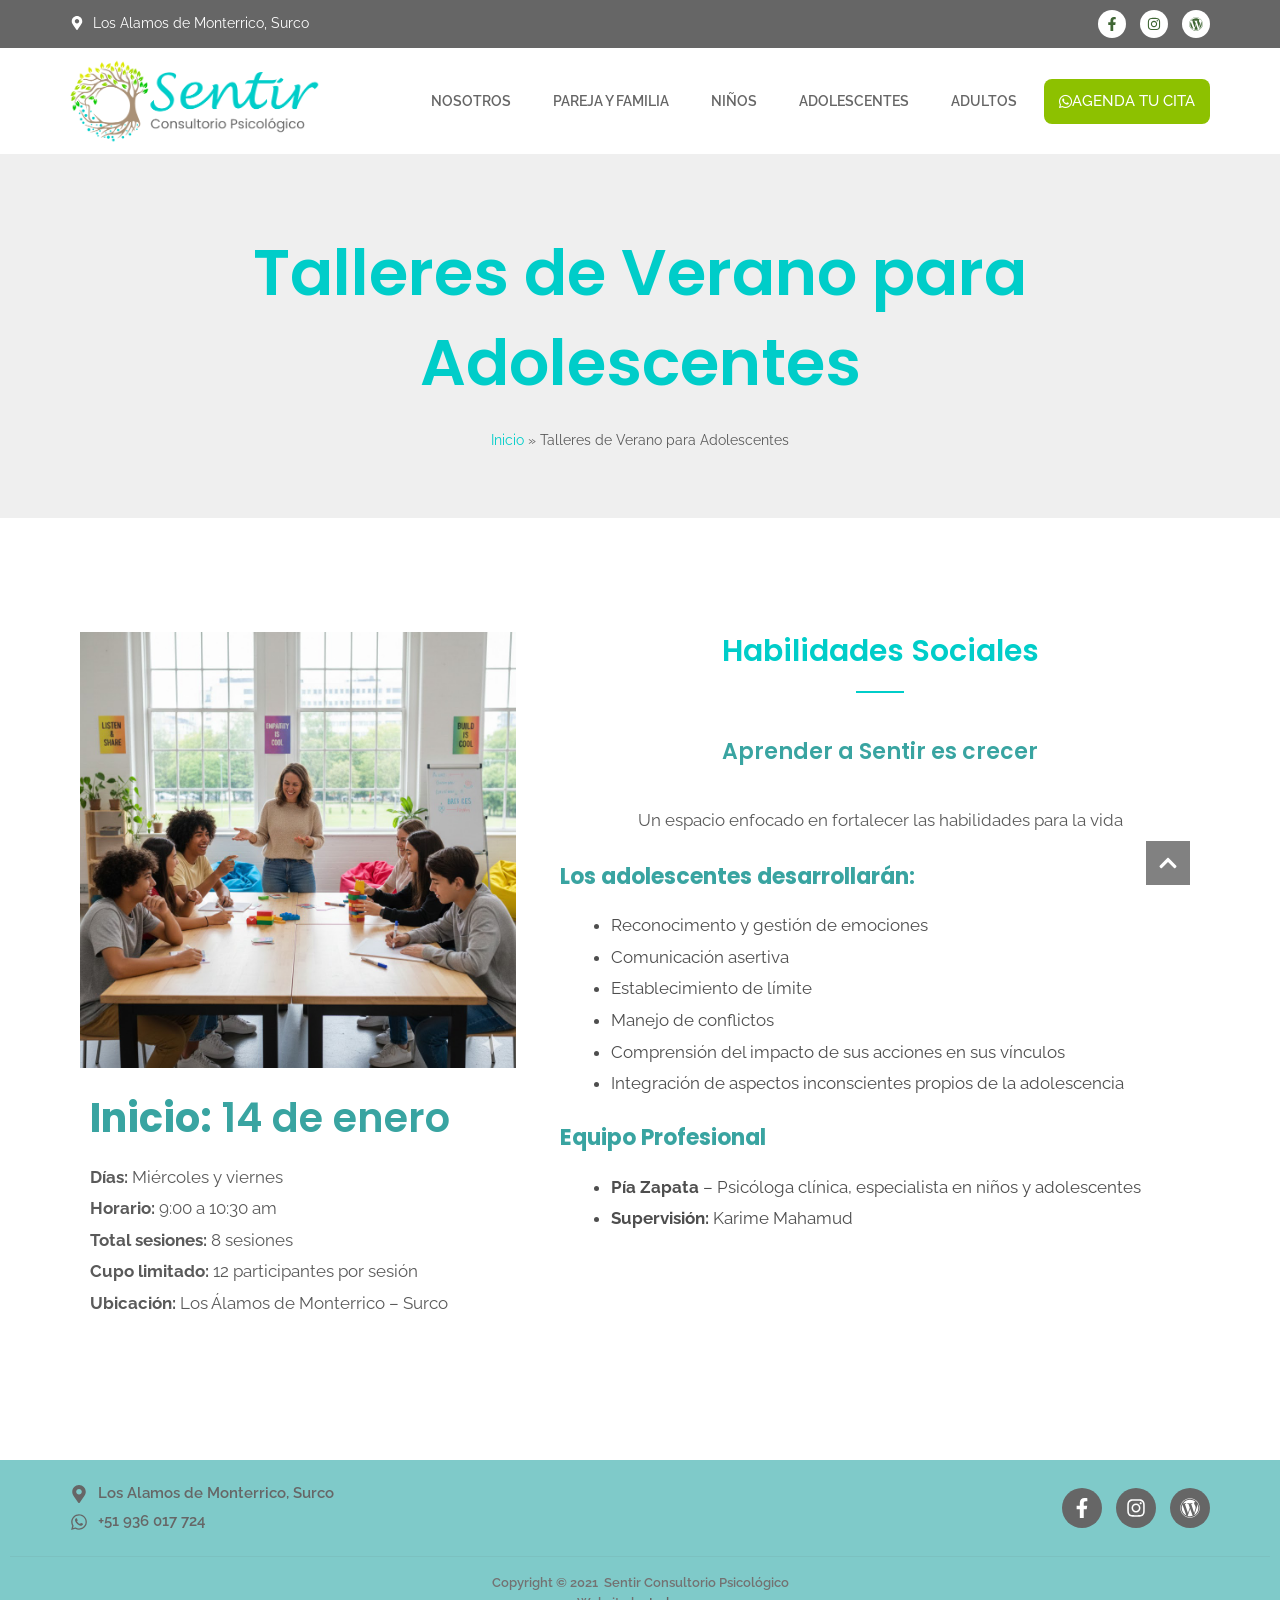
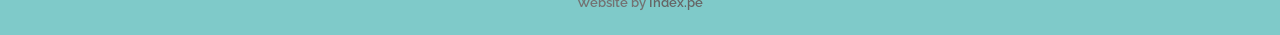
<file: talleresdeveranoparaadolescentes/index.html>
<!DOCTYPE html>
<html lang="es-PE">
<head>
<meta charset="UTF-8">
<meta name="viewport" content="width=device-width, initial-scale=1">
	 <link rel="profile" href="https://gmpg.org/xfn/11"> 
	 <meta name='robots' content='index, follow, max-image-preview:large, max-snippet:-1, max-video-preview:-1' />

<!-- Google Tag Manager for WordPress by gtm4wp.com -->
<script data-cfasync="false" data-pagespeed-no-defer>
	var gtm4wp_datalayer_name = "dataLayer";
	var dataLayer = dataLayer || [];
</script>
<!-- End Google Tag Manager for WordPress by gtm4wp.com -->
	<!-- This site is optimized with the Yoast SEO plugin v27.8 - https://yoast.com/product/yoast-seo-wordpress/ -->
	<title>Talleres de Verano para Adolescentes | Sentir</title>
	<link rel="canonical" href="../talleresdeveranoparaadolescentes/index.html" />
	<meta property="og:locale" content="es_ES" />
	<meta property="og:type" content="article" />
	<meta property="og:title" content="Talleres de Verano para Adolescentes | Sentir" />
	<meta property="og:description" content="Talleres de Verano para Adolescentes Inicio: 14 de enero Días: Miércoles y viernesHorario: 9:00 a 10:30 amTotal sesiones: 8 sesionesCupo limitado: 12 participantes por sesiónUbicación: Los Álamos de Monterrico – Surco Habilidades Sociales Aprender a Sentir es crecer Un espacio enfocado en fortalecer las habilidades para la vida Los adolescentes desarrollarán: Reconocimento y gestión de [&hellip;]" />
	<meta property="og:url" content="../talleresdeveranoparaadolescentes/index.html" />
	<meta property="og:site_name" content="Sentir" />
	<meta property="article:publisher" content="https://www.facebook.com/sentir.pe/" />
	<meta property="article:modified_time" content="2026-07-21T23:42:41+00:00" />
	<meta property="og:image" content="../wp-content/uploads/unnamed.jpg" />
	<meta property="og:image:width" content="1024" />
	<meta property="og:image:height" content="1024" />
	<meta property="og:image:type" content="image/jpeg" />
	<meta name="twitter:card" content="summary_large_image" />
	<meta name="twitter:label1" content="Est. reading time" />
	<meta name="twitter:data1" content="1 minuto" />
	<script type="application/ld+json" class="yoast-schema-graph">{"@context":"https:\/\/schema.org","@graph":[{"@type":"WebPage","@id":"..\/talleresdeveranoparaadolescentes\/index.html","url":"..\/talleresdeveranoparaadolescentes\/index.html","name":"Talleres de Verano para Adolescentes | Sentir","isPartOf":{"@id":"..\/index.html#website"},"primaryImageOfPage":{"@id":"..\/talleresdeveranoparaadolescentes\/index.html#primaryimage"},"image":{"@id":"..\/talleresdeveranoparaadolescentes\/index.html#primaryimage"},"thumbnailUrl":"..\/wp-content\/uploads\/unnamed.jpg","datePublished":"2025-12-11T03:04:00+00:00","dateModified":"2026-07-21T23:42:41+00:00","breadcrumb":{"@id":"..\/talleresdeveranoparaadolescentes\/index.html#breadcrumb"},"inLanguage":"es-PE","potentialAction":[{"@type":"ReadAction","target":["..\/talleresdeveranoparaadolescentes\/index.html"]}]},{"@type":"ImageObject","inLanguage":"es-PE","@id":"..\/talleresdeveranoparaadolescentes\/index.html#primaryimage","url":"..\/wp-content\/uploads\/unnamed.jpg","contentUrl":"..\/wp-content\/uploads\/unnamed.jpg","width":1024,"height":1024},{"@type":"BreadcrumbList","@id":"..\/talleresdeveranoparaadolescentes\/index.html#breadcrumb","itemListElement":[{"@type":"ListItem","position":1,"name":"Inicio","item":"..\/index.html"},{"@type":"ListItem","position":2,"name":"Talleres de Verano para Adolescentes"}]},{"@type":"WebSite","@id":"..\/index.html#website","url":"..\/index.html","name":"Sentir","description":"Consultorio Psicológico","publisher":{"@id":"..\/index.html#organization"},"potentialAction":[{"@type":"SearchAction","target":{"@type":"EntryPoint","urlTemplate":"..\/index.html?s={search_term_string}"},"query-input":{"@type":"PropertyValueSpecification","valueRequired":true,"valueName":"search_term_string"}}],"inLanguage":"es-PE"},{"@type":"Organization","@id":"..\/index.html#organization","name":"Sentir Consultorio Psicologico","url":"..\/index.html","logo":{"@type":"ImageObject","inLanguage":"es-PE","@id":"..\/index.html#\/schema\/logo\/image\/","url":"..\/wp-content\/uploads\/logo.png","contentUrl":"..\/wp-content\/uploads\/logo.png","width":566,"height":195,"caption":"Sentir Consultorio Psicologico"},"image":{"@id":"..\/index.html#\/schema\/logo\/image\/"},"sameAs":["https:\/\/www.facebook.com\/sentir.pe\/","https:\/\/www.instagram.com\/sentir.pe\/"]}]}</script>
	<!-- / Yoast SEO plugin. -->


<link rel='dns-prefetch' href='//www.googletagmanager.com' />
<link rel='dns-prefetch' href='//fonts.googleapis.com' />
<link rel='dns-prefetch' href='//use.fontawesome.com' />
<link rel="alternate" type="application/rss+xml" title="Sentir &raquo; Feed" href="../feed/index.html" />
<link rel="alternate" type="application/rss+xml" title="Sentir &raquo; Feed de los comentarios" href="../comments/feed/index.html" />
<link rel="alternate" title="oEmbed (JSON)" type="application/json+oembed" href="../wp-json/oembed/1.0/embed/index.html?url=https%3A%2F%2Fsentir.pe%2Ftalleresdeveranoparaadolescentes%2F" />
<link rel="alternate" title="oEmbed (XML)" type="text/xml+oembed" href="../wp-json/oembed/1.0/embed/index.html?url=https%3A%2F%2Fsentir.pe%2Ftalleresdeveranoparaadolescentes%2F&#038;format=xml" />
<style id="wp-img-auto-sizes-contain-inline-css">
img:is([sizes=auto i],[sizes^="auto," i]){contain-intrinsic-size:3000px 1500px}
/*# sourceURL=wp-img-auto-sizes-contain-inline-css */
</style>

<link rel='stylesheet' id='astra-theme-css-css' href='../wp-content/themes/astra/assets/css/minified/frontend.min.css?ver=4.7.1' media='all' />
<style id="astra-theme-css-inline-css">
.ast-no-sidebar .entry-content .alignfull {margin-left: calc( -50vw + 50%);margin-right: calc( -50vw + 50%);max-width: 100vw;width: 100vw;}.ast-no-sidebar .entry-content .alignwide {margin-left: calc(-41vw + 50%);margin-right: calc(-41vw + 50%);max-width: unset;width: unset;}.ast-no-sidebar .entry-content .alignfull .alignfull,.ast-no-sidebar .entry-content .alignfull .alignwide,.ast-no-sidebar .entry-content .alignwide .alignfull,.ast-no-sidebar .entry-content .alignwide .alignwide,.ast-no-sidebar .entry-content .wp-block-column .alignfull,.ast-no-sidebar .entry-content .wp-block-column .alignwide{width: 100%;margin-left: auto;margin-right: auto;}.wp-block-gallery,.blocks-gallery-grid {margin: 0;}.wp-block-separator {max-width: 100px;}.wp-block-separator.is-style-wide,.wp-block-separator.is-style-dots {max-width: none;}.entry-content .has-2-columns .wp-block-column:first-child {padding-right: 10px;}.entry-content .has-2-columns .wp-block-column:last-child {padding-left: 10px;}@media (max-width: 782px) {.entry-content .wp-block-columns .wp-block-column {flex-basis: 100%;}.entry-content .has-2-columns .wp-block-column:first-child {padding-right: 0;}.entry-content .has-2-columns .wp-block-column:last-child {padding-left: 0;}}body .entry-content .wp-block-latest-posts {margin-left: 0;}body .entry-content .wp-block-latest-posts li {list-style: none;}.ast-no-sidebar .ast-container .entry-content .wp-block-latest-posts {margin-left: 0;}.ast-header-break-point .entry-content .alignwide {margin-left: auto;margin-right: auto;}.entry-content .blocks-gallery-item img {margin-bottom: auto;}.wp-block-pullquote {border-top: 4px solid #555d66;border-bottom: 4px solid #555d66;color: #40464d;}:root{--ast-post-nav-space:0;--ast-container-default-xlg-padding:6.67em;--ast-container-default-lg-padding:5.67em;--ast-container-default-slg-padding:4.34em;--ast-container-default-md-padding:3.34em;--ast-container-default-sm-padding:6.67em;--ast-container-default-xs-padding:2.4em;--ast-container-default-xxs-padding:1.4em;--ast-code-block-background:#EEEEEE;--ast-comment-inputs-background:#FAFAFA;--ast-normal-container-width:1200px;--ast-narrow-container-width:750px;--ast-blog-title-font-weight:normal;--ast-blog-meta-weight:inherit;}html{font-size:106.25%;}a,.page-title{color:#00cdc9;}a:hover,a:focus{color:#39a4a1;}body,button,input,select,textarea,.ast-button,.ast-custom-button{font-family:'Raleway',sans-serif;font-weight:400;font-size:17px;font-size:1rem;}blockquote{color:#0f0f0f;}p,.entry-content p{margin-bottom:1em;}h1,.entry-content h1,h2,.entry-content h2,h3,.entry-content h3,h4,.entry-content h4,h5,.entry-content h5,h6,.entry-content h6,.site-title,.site-title a{font-family:'Poppins',sans-serif;font-weight:600;}.site-title{font-size:20px;font-size:1.1764705882353rem;display:none;}header .custom-logo-link img{max-width:195px;}.astra-logo-svg{width:195px;}.site-header .site-description{font-size:11px;font-size:0.64705882352941rem;display:none;}.entry-title{font-size:30px;font-size:1.7647058823529rem;}.archive .ast-article-post .ast-article-inner,.blog .ast-article-post .ast-article-inner,.archive .ast-article-post .ast-article-inner:hover,.blog .ast-article-post .ast-article-inner:hover{overflow:hidden;}h1,.entry-content h1{font-size:64px;font-size:3.7647058823529rem;font-family:'Poppins',sans-serif;line-height:1.4em;}h2,.entry-content h2{font-size:40px;font-size:2.3529411764706rem;font-family:'Poppins',sans-serif;line-height:1.3em;}h3,.entry-content h3{font-size:32px;font-size:1.8823529411765rem;font-family:'Poppins',sans-serif;line-height:1.3em;}h4,.entry-content h4{font-size:22px;font-size:1.2941176470588rem;line-height:1.2em;font-family:'Poppins',sans-serif;}h5,.entry-content h5{font-size:18px;font-size:1.0588235294118rem;line-height:1.2em;font-family:'Poppins',sans-serif;}h6,.entry-content h6{font-size:14px;font-size:0.82352941176471rem;line-height:1.25em;font-family:'Poppins',sans-serif;}::selection{background-color:#00cdc9;color:#000000;}body,h1,.entry-title a,.entry-content h1,h2,.entry-content h2,h3,.entry-content h3,h4,.entry-content h4,h5,.entry-content h5,h6,.entry-content h6{color:#5a5a5a;}.tagcloud a:hover,.tagcloud a:focus,.tagcloud a.current-item{color:#000000;border-color:#00cdc9;background-color:#00cdc9;}input:focus,input[type="text"]:focus,input[type="email"]:focus,input[type="url"]:focus,input[type="password"]:focus,input[type="reset"]:focus,input[type="search"]:focus,textarea:focus{border-color:#00cdc9;}input[type="radio"]:checked,input[type=reset],input[type="checkbox"]:checked,input[type="checkbox"]:hover:checked,input[type="checkbox"]:focus:checked,input[type=range]::-webkit-slider-thumb{border-color:#00cdc9;background-color:#00cdc9;box-shadow:none;}.site-footer a:hover + .post-count,.site-footer a:focus + .post-count{background:#00cdc9;border-color:#00cdc9;}.single .nav-links .nav-previous,.single .nav-links .nav-next{color:#00cdc9;}.entry-meta,.entry-meta *{line-height:1.45;color:#00cdc9;}.entry-meta a:not(.ast-button):hover,.entry-meta a:not(.ast-button):hover *,.entry-meta a:not(.ast-button):focus,.entry-meta a:not(.ast-button):focus *,.page-links > .page-link,.page-links .page-link:hover,.post-navigation a:hover{color:#39a4a1;}#cat option,.secondary .calendar_wrap thead a,.secondary .calendar_wrap thead a:visited{color:#00cdc9;}.secondary .calendar_wrap #today,.ast-progress-val span{background:#00cdc9;}.secondary a:hover + .post-count,.secondary a:focus + .post-count{background:#00cdc9;border-color:#00cdc9;}.calendar_wrap #today > a{color:#000000;}.page-links .page-link,.single .post-navigation a{color:#00cdc9;}.ast-header-break-point .main-header-bar .ast-button-wrap .menu-toggle{border-radius:100px;}.ast-search-menu-icon .search-form button.search-submit{padding:0 4px;}.ast-search-menu-icon form.search-form{padding-right:0;}.ast-search-menu-icon.slide-search input.search-field{width:0;}.ast-header-search .ast-search-menu-icon.ast-dropdown-active .search-form,.ast-header-search .ast-search-menu-icon.ast-dropdown-active .search-field:focus{transition:all 0.2s;}.search-form input.search-field:focus{outline:none;}.widget-title,.widget .wp-block-heading{font-size:24px;font-size:1.4117647058824rem;color:#5a5a5a;}.ast-search-menu-icon.slide-search a:focus-visible:focus-visible,.astra-search-icon:focus-visible,#close:focus-visible,a:focus-visible,.ast-menu-toggle:focus-visible,.site .skip-link:focus-visible,.wp-block-loginout input:focus-visible,.wp-block-search.wp-block-search__button-inside .wp-block-search__inside-wrapper,.ast-header-navigation-arrow:focus-visible,.woocommerce .wc-proceed-to-checkout > .checkout-button:focus-visible,.woocommerce .woocommerce-MyAccount-navigation ul li a:focus-visible,.ast-orders-table__row .ast-orders-table__cell:focus-visible,.woocommerce .woocommerce-order-details .order-again > .button:focus-visible,.woocommerce .woocommerce-message a.button.wc-forward:focus-visible,.woocommerce #minus_qty:focus-visible,.woocommerce #plus_qty:focus-visible,a#ast-apply-coupon:focus-visible,.woocommerce .woocommerce-info a:focus-visible,.woocommerce .astra-shop-summary-wrap a:focus-visible,.woocommerce a.wc-forward:focus-visible,#ast-apply-coupon:focus-visible,.woocommerce-js .woocommerce-mini-cart-item a.remove:focus-visible,#close:focus-visible,.button.search-submit:focus-visible,#search_submit:focus,.normal-search:focus-visible,.ast-header-account-wrap:focus-visible{outline-style:dotted;outline-color:inherit;outline-width:thin;}input:focus,input[type="text"]:focus,input[type="email"]:focus,input[type="url"]:focus,input[type="password"]:focus,input[type="reset"]:focus,input[type="search"]:focus,input[type="number"]:focus,textarea:focus,.wp-block-search__input:focus,[data-section="section-header-mobile-trigger"] .ast-button-wrap .ast-mobile-menu-trigger-minimal:focus,.ast-mobile-popup-drawer.active .menu-toggle-close:focus,.woocommerce-ordering select.orderby:focus,#ast-scroll-top:focus,#coupon_code:focus,.woocommerce-page #comment:focus,.woocommerce #reviews #respond input#submit:focus,.woocommerce a.add_to_cart_button:focus,.woocommerce .button.single_add_to_cart_button:focus,.woocommerce .woocommerce-cart-form button:focus,.woocommerce .woocommerce-cart-form__cart-item .quantity .qty:focus,.woocommerce .woocommerce-billing-fields .woocommerce-billing-fields__field-wrapper .woocommerce-input-wrapper > .input-text:focus,.woocommerce #order_comments:focus,.woocommerce #place_order:focus,.woocommerce .woocommerce-address-fields .woocommerce-address-fields__field-wrapper .woocommerce-input-wrapper > .input-text:focus,.woocommerce .woocommerce-MyAccount-content form button:focus,.woocommerce .woocommerce-MyAccount-content .woocommerce-EditAccountForm .woocommerce-form-row .woocommerce-Input.input-text:focus,.woocommerce .ast-woocommerce-container .woocommerce-pagination ul.page-numbers li a:focus,body #content .woocommerce form .form-row .select2-container--default .select2-selection--single:focus,#ast-coupon-code:focus,.woocommerce.woocommerce-js .quantity input[type=number]:focus,.woocommerce-js .woocommerce-mini-cart-item .quantity input[type=number]:focus,.woocommerce p#ast-coupon-trigger:focus{border-style:dotted;border-color:inherit;border-width:thin;}input{outline:none;}.ast-logo-title-inline .site-logo-img{padding-right:1em;}.site-logo-img img{ transition:all 0.2s linear;}body .ast-oembed-container *{position:absolute;top:0;width:100%;height:100%;left:0;}body .wp-block-embed-pocket-casts .ast-oembed-container *{position:unset;}.ast-single-post-featured-section + article {margin-top: 2em;}.site-content .ast-single-post-featured-section img {width: 100%;overflow: hidden;object-fit: cover;}.site > .ast-single-related-posts-container {margin-top: 0;}@media (min-width: 922px) {.ast-desktop .ast-container--narrow {max-width: var(--ast-narrow-container-width);margin: 0 auto;}}.ast-page-builder-template .hentry {margin: 0;}.ast-page-builder-template .site-content > .ast-container {max-width: 100%;padding: 0;}.ast-page-builder-template .site .site-content #primary {padding: 0;margin: 0;}.ast-page-builder-template .no-results {text-align: center;margin: 4em auto;}.ast-page-builder-template .ast-pagination {padding: 2em;}.ast-page-builder-template .entry-header.ast-no-title.ast-no-thumbnail {margin-top: 0;}.ast-page-builder-template .entry-header.ast-header-without-markup {margin-top: 0;margin-bottom: 0;}.ast-page-builder-template .entry-header.ast-no-title.ast-no-meta {margin-bottom: 0;}.ast-page-builder-template.single .post-navigation {padding-bottom: 2em;}.ast-page-builder-template.single-post .site-content > .ast-container {max-width: 100%;}.ast-page-builder-template .entry-header {margin-top: 4em;margin-left: auto;margin-right: auto;padding-left: 20px;padding-right: 20px;}.single.ast-page-builder-template .entry-header {padding-left: 20px;padding-right: 20px;}.ast-page-builder-template .ast-archive-description {margin: 4em auto 0;padding-left: 20px;padding-right: 20px;}.ast-page-builder-template.ast-no-sidebar .entry-content .alignwide {margin-left: 0;margin-right: 0;}@media (max-width:921.9px){#ast-desktop-header{display:none;}}@media (min-width:922px){#ast-mobile-header{display:none;}}.wp-block-buttons.aligncenter{justify-content:center;}@media (max-width:782px){.entry-content .wp-block-columns .wp-block-column{margin-left:0px;}}.wp-block-image.aligncenter{margin-left:auto;margin-right:auto;}.wp-block-table.aligncenter{margin-left:auto;margin-right:auto;}.wp-block-buttons .wp-block-button.is-style-outline .wp-block-button__link.wp-element-button,.ast-outline-button,.wp-block-uagb-buttons-child .uagb-buttons-repeater.ast-outline-button{border-color:#40bf4f;border-top-width:2px;border-right-width:2px;border-bottom-width:2px;border-left-width:2px;font-family:'Poppins',sans-serif;font-weight:500;font-size:14px;font-size:0.82352941176471rem;line-height:1em;border-top-left-radius:8px;border-top-right-radius:8px;border-bottom-right-radius:8px;border-bottom-left-radius:8px;}.wp-block-button.is-style-outline .wp-block-button__link:hover,.wp-block-buttons .wp-block-button.is-style-outline .wp-block-button__link:focus,.wp-block-buttons .wp-block-button.is-style-outline > .wp-block-button__link:not(.has-text-color):hover,.wp-block-buttons .wp-block-button.wp-block-button__link.is-style-outline:not(.has-text-color):hover,.ast-outline-button:hover,.ast-outline-button:focus,.wp-block-uagb-buttons-child .uagb-buttons-repeater.ast-outline-button:hover,.wp-block-uagb-buttons-child .uagb-buttons-repeater.ast-outline-button:focus{background-color:#07bf1d;}.wp-block-button .wp-block-button__link.wp-element-button.is-style-outline:not(.has-background),.wp-block-button.is-style-outline>.wp-block-button__link.wp-element-button:not(.has-background),.ast-outline-button{background-color:#40bf4f;}.entry-content[ast-blocks-layout] > figure{margin-bottom:1em;}@media (max-width:921px){.ast-separate-container #primary,.ast-separate-container #secondary{padding:1.5em 0;}#primary,#secondary{padding:1.5em 0;margin:0;}.ast-left-sidebar #content > .ast-container{display:flex;flex-direction:column-reverse;width:100%;}.ast-separate-container .ast-article-post,.ast-separate-container .ast-article-single{padding:1.5em 2.14em;}.ast-author-box img.avatar{margin:20px 0 0 0;}}@media (min-width:922px){.ast-separate-container.ast-right-sidebar #primary,.ast-separate-container.ast-left-sidebar #primary{border:0;}.search-no-results.ast-separate-container #primary{margin-bottom:4em;}}.elementor-button-wrapper .elementor-button{border-style:solid;text-decoration:none;border-top-width:0;border-right-width:0;border-left-width:0;border-bottom-width:0;}body .elementor-button.elementor-size-sm,body .elementor-button.elementor-size-xs,body .elementor-button.elementor-size-md,body .elementor-button.elementor-size-lg,body .elementor-button.elementor-size-xl,body .elementor-button{border-top-left-radius:8px;border-top-right-radius:8px;border-bottom-right-radius:8px;border-bottom-left-radius:8px;padding-top:17px;padding-right:26px;padding-bottom:17px;padding-left:26px;}.elementor-button-wrapper .elementor-button{border-color:#40bf4f;background-color:#40bf4f;}.elementor-button-wrapper .elementor-button:hover,.elementor-button-wrapper .elementor-button:focus{color:#ffffff;background-color:#07bf1d;border-color:#07bf1d;}.wp-block-button .wp-block-button__link ,.elementor-button-wrapper .elementor-button,.elementor-button-wrapper .elementor-button:visited{color:#ffffff;}.elementor-button-wrapper .elementor-button{font-family:'Poppins',sans-serif;font-weight:500;font-size:14px;font-size:0.82352941176471rem;line-height:1em;text-transform:capitalize;letter-spacing:0.5px;}body .elementor-button.elementor-size-sm,body .elementor-button.elementor-size-xs,body .elementor-button.elementor-size-md,body .elementor-button.elementor-size-lg,body .elementor-button.elementor-size-xl,body .elementor-button{font-size:14px;font-size:0.82352941176471rem;}.wp-block-button .wp-block-button__link:hover,.wp-block-button .wp-block-button__link:focus{color:#ffffff;background-color:#07bf1d;border-color:#07bf1d;}.elementor-widget-heading h1.elementor-heading-title{line-height:1.4em;}.elementor-widget-heading h2.elementor-heading-title{line-height:1.3em;}.elementor-widget-heading h3.elementor-heading-title{line-height:1.3em;}.elementor-widget-heading h4.elementor-heading-title{line-height:1.2em;}.elementor-widget-heading h5.elementor-heading-title{line-height:1.2em;}.elementor-widget-heading h6.elementor-heading-title{line-height:1.25em;}.wp-block-button .wp-block-button__link{border-top-width:0;border-right-width:0;border-left-width:0;border-bottom-width:0;border-color:#40bf4f;background-color:#40bf4f;color:#ffffff;font-family:'Poppins',sans-serif;font-weight:500;line-height:1em;text-transform:capitalize;letter-spacing:0.5px;font-size:14px;font-size:0.82352941176471rem;border-top-left-radius:8px;border-top-right-radius:8px;border-bottom-right-radius:8px;border-bottom-left-radius:8px;padding-top:17px;padding-right:26px;padding-bottom:17px;padding-left:26px;}.menu-toggle,button,.ast-button,.ast-custom-button,.button,input#submit,input[type="button"],input[type="submit"],input[type="reset"]{border-style:solid;border-top-width:0;border-right-width:0;border-left-width:0;border-bottom-width:0;color:#ffffff;border-color:#40bf4f;background-color:#40bf4f;padding-top:17px;padding-right:26px;padding-bottom:17px;padding-left:26px;font-family:'Poppins',sans-serif;font-weight:500;font-size:14px;font-size:0.82352941176471rem;line-height:1em;text-transform:capitalize;letter-spacing:0.5px;border-top-left-radius:8px;border-top-right-radius:8px;border-bottom-right-radius:8px;border-bottom-left-radius:8px;}button:focus,.menu-toggle:hover,button:hover,.ast-button:hover,.ast-custom-button:hover .button:hover,.ast-custom-button:hover ,input[type=reset]:hover,input[type=reset]:focus,input#submit:hover,input#submit:focus,input[type="button"]:hover,input[type="button"]:focus,input[type="submit"]:hover,input[type="submit"]:focus{color:#ffffff;background-color:#07bf1d;border-color:#07bf1d;}@media (max-width:921px){.ast-mobile-header-stack .main-header-bar .ast-search-menu-icon{display:inline-block;}.ast-header-break-point.ast-header-custom-item-outside .ast-mobile-header-stack .main-header-bar .ast-search-icon{margin:0;}.ast-comment-avatar-wrap img{max-width:2.5em;}.ast-comment-meta{padding:0 1.8888em 1.3333em;}.ast-separate-container .ast-comment-list li.depth-1{padding:1.5em 2.14em;}.ast-separate-container .comment-respond{padding:2em 2.14em;}}@media (min-width:544px){.ast-container{max-width:100%;}}@media (max-width:544px){.ast-separate-container .ast-article-post,.ast-separate-container .ast-article-single,.ast-separate-container .comments-title,.ast-separate-container .ast-archive-description{padding:1.5em 1em;}.ast-separate-container #content .ast-container{padding-left:0.54em;padding-right:0.54em;}.ast-separate-container .ast-comment-list .bypostauthor{padding:.5em;}.ast-search-menu-icon.ast-dropdown-active .search-field{width:170px;}}.ast-no-sidebar.ast-separate-container .entry-content .alignfull {margin-left: -6.67em;margin-right: -6.67em;width: auto;}@media (max-width: 1200px) {.ast-no-sidebar.ast-separate-container .entry-content .alignfull {margin-left: -2.4em;margin-right: -2.4em;}}@media (max-width: 768px) {.ast-no-sidebar.ast-separate-container .entry-content .alignfull {margin-left: -2.14em;margin-right: -2.14em;}}@media (max-width: 544px) {.ast-no-sidebar.ast-separate-container .entry-content .alignfull {margin-left: -1em;margin-right: -1em;}}.ast-no-sidebar.ast-separate-container .entry-content .alignwide {margin-left: -20px;margin-right: -20px;}.ast-no-sidebar.ast-separate-container .entry-content .wp-block-column .alignfull,.ast-no-sidebar.ast-separate-container .entry-content .wp-block-column .alignwide {margin-left: auto;margin-right: auto;width: 100%;}@media (max-width:921px){.site-title{font-size:18px;font-size:1.0588235294118rem;display:none;}.site-header .site-description{font-size:12px;font-size:0.70588235294118rem;display:none;}h1,.entry-content h1{font-size:48px;}h2,.entry-content h2{font-size:32px;}h3,.entry-content h3{font-size:24px;}h4,.entry-content h4{font-size:20px;font-size:1.1764705882353rem;}h5,.entry-content h5{font-size:16px;font-size:0.94117647058824rem;}h6,.entry-content h6{font-size:13px;font-size:0.76470588235294rem;}.astra-logo-svg{width:150px;}header .custom-logo-link img,.ast-header-break-point .site-logo-img .custom-mobile-logo-link img{max-width:150px;}}@media (max-width:544px){.site-title{font-size:16px;font-size:0.94117647058824rem;display:none;}.site-header .site-description{font-size:11px;font-size:0.64705882352941rem;display:none;}h1,.entry-content h1{font-size:40px;}h2,.entry-content h2{font-size:28px;}h3,.entry-content h3{font-size:24px;}h4,.entry-content h4{font-size:20px;font-size:1.1764705882353rem;}h5,.entry-content h5{font-size:16px;font-size:0.94117647058824rem;}h6,.entry-content h6{font-size:13px;font-size:0.76470588235294rem;}header .custom-logo-link img,.ast-header-break-point .site-branding img,.ast-header-break-point .custom-logo-link img{max-width:140px;}.astra-logo-svg{width:140px;}.ast-header-break-point .site-logo-img .custom-mobile-logo-link img{max-width:140px;}}@media (max-width:921px){html{font-size:96.9%;}}@media (max-width:544px){html{font-size:96.9%;}}@media (min-width:922px){.ast-container{max-width:1240px;}}@font-face {font-family: "Astra";src: url(../wp-content/themes/astra/assets/fonts/astra.woff) format("woff"),url(../wp-content/themes/astra/assets/fonts/astra.ttf) format("truetype"),url(../wp-content/themes/astra/assets/fonts/astra.svg#astra) format("svg");font-weight: normal;font-style: normal;font-display: fallback;}@media (min-width:922px){.blog .site-content > .ast-container,.archive .site-content > .ast-container,.search .site-content > .ast-container{max-width:1200px;}}@media (min-width:922px){.single-post .site-content > .ast-container{max-width:1200px;}}@media (min-width:922px){.main-header-menu .sub-menu .menu-item.ast-left-align-sub-menu:hover > .sub-menu,.main-header-menu .sub-menu .menu-item.ast-left-align-sub-menu.focus > .sub-menu{margin-left:-0px;}}.ast-theme-transparent-header [data-section="section-header-mobile-trigger"] .ast-button-wrap .ast-mobile-menu-trigger-outline{background:transparent;}.site .comments-area{padding-bottom:3em;}.astra-icon-down_arrow::after {content: "\e900";font-family: Astra;}.astra-icon-close::after {content: "\e5cd";font-family: Astra;}.astra-icon-drag_handle::after {content: "\e25d";font-family: Astra;}.astra-icon-format_align_justify::after {content: "\e235";font-family: Astra;}.astra-icon-menu::after {content: "\e5d2";font-family: Astra;}.astra-icon-reorder::after {content: "\e8fe";font-family: Astra;}.astra-icon-search::after {content: "\e8b6";font-family: Astra;}.astra-icon-zoom_in::after {content: "\e56b";font-family: Astra;}.astra-icon-check-circle::after {content: "\e901";font-family: Astra;}.astra-icon-shopping-cart::after {content: "\f07a";font-family: Astra;}.astra-icon-shopping-bag::after {content: "\f290";font-family: Astra;}.astra-icon-shopping-basket::after {content: "\f291";font-family: Astra;}.astra-icon-circle-o::after {content: "\e903";font-family: Astra;}.astra-icon-certificate::after {content: "\e902";font-family: Astra;}blockquote {padding: 1.2em;}:root .has-ast-global-color-0-color{color:var(--ast-global-color-0);}:root .has-ast-global-color-0-background-color{background-color:var(--ast-global-color-0);}:root .wp-block-button .has-ast-global-color-0-color{color:var(--ast-global-color-0);}:root .wp-block-button .has-ast-global-color-0-background-color{background-color:var(--ast-global-color-0);}:root .has-ast-global-color-1-color{color:var(--ast-global-color-1);}:root .has-ast-global-color-1-background-color{background-color:var(--ast-global-color-1);}:root .wp-block-button .has-ast-global-color-1-color{color:var(--ast-global-color-1);}:root .wp-block-button .has-ast-global-color-1-background-color{background-color:var(--ast-global-color-1);}:root .has-ast-global-color-2-color{color:var(--ast-global-color-2);}:root .has-ast-global-color-2-background-color{background-color:var(--ast-global-color-2);}:root .wp-block-button .has-ast-global-color-2-color{color:var(--ast-global-color-2);}:root .wp-block-button .has-ast-global-color-2-background-color{background-color:var(--ast-global-color-2);}:root .has-ast-global-color-3-color{color:var(--ast-global-color-3);}:root .has-ast-global-color-3-background-color{background-color:var(--ast-global-color-3);}:root .wp-block-button .has-ast-global-color-3-color{color:var(--ast-global-color-3);}:root .wp-block-button .has-ast-global-color-3-background-color{background-color:var(--ast-global-color-3);}:root .has-ast-global-color-4-color{color:var(--ast-global-color-4);}:root .has-ast-global-color-4-background-color{background-color:var(--ast-global-color-4);}:root .wp-block-button .has-ast-global-color-4-color{color:var(--ast-global-color-4);}:root .wp-block-button .has-ast-global-color-4-background-color{background-color:var(--ast-global-color-4);}:root .has-ast-global-color-5-color{color:var(--ast-global-color-5);}:root .has-ast-global-color-5-background-color{background-color:var(--ast-global-color-5);}:root .wp-block-button .has-ast-global-color-5-color{color:var(--ast-global-color-5);}:root .wp-block-button .has-ast-global-color-5-background-color{background-color:var(--ast-global-color-5);}:root .has-ast-global-color-6-color{color:var(--ast-global-color-6);}:root .has-ast-global-color-6-background-color{background-color:var(--ast-global-color-6);}:root .wp-block-button .has-ast-global-color-6-color{color:var(--ast-global-color-6);}:root .wp-block-button .has-ast-global-color-6-background-color{background-color:var(--ast-global-color-6);}:root .has-ast-global-color-7-color{color:var(--ast-global-color-7);}:root .has-ast-global-color-7-background-color{background-color:var(--ast-global-color-7);}:root .wp-block-button .has-ast-global-color-7-color{color:var(--ast-global-color-7);}:root .wp-block-button .has-ast-global-color-7-background-color{background-color:var(--ast-global-color-7);}:root .has-ast-global-color-8-color{color:var(--ast-global-color-8);}:root .has-ast-global-color-8-background-color{background-color:var(--ast-global-color-8);}:root .wp-block-button .has-ast-global-color-8-color{color:var(--ast-global-color-8);}:root .wp-block-button .has-ast-global-color-8-background-color{background-color:var(--ast-global-color-8);}:root{--ast-global-color-0:#0170B9;--ast-global-color-1:#3a3a3a;--ast-global-color-2:#3a3a3a;--ast-global-color-3:#4B4F58;--ast-global-color-4:#F5F5F5;--ast-global-color-5:#FFFFFF;--ast-global-color-6:#E5E5E5;--ast-global-color-7:#424242;--ast-global-color-8:#000000;}:root {--ast-border-color : #dddddd;}.ast-single-entry-banner {-js-display: flex;display: flex;flex-direction: column;justify-content: center;text-align: center;position: relative;background: #eeeeee;}.ast-single-entry-banner[data-banner-layout="layout-1"] {max-width: 1200px;background: inherit;padding: 20px 0;}.ast-single-entry-banner[data-banner-width-type="custom"] {margin: 0 auto;width: 100%;}.ast-single-entry-banner + .site-content .entry-header {margin-bottom: 0;}.site .ast-author-avatar {--ast-author-avatar-size: ;}a.ast-underline-text {text-decoration: underline;}.ast-container > .ast-terms-link {position: relative;display: block;}a.ast-button.ast-badge-tax {padding: 4px 8px;border-radius: 3px;font-size: inherit;}header.entry-header .entry-title{font-size:30px;font-size:1.7647058823529rem;}header.entry-header > *:not(:last-child){margin-bottom:10px;}.ast-archive-entry-banner {-js-display: flex;display: flex;flex-direction: column;justify-content: center;text-align: center;position: relative;background: #eeeeee;}.ast-archive-entry-banner[data-banner-width-type="custom"] {margin: 0 auto;width: 100%;}.ast-archive-entry-banner[data-banner-layout="layout-1"] {background: inherit;padding: 20px 0;text-align: left;}body.archive .ast-archive-description{max-width:1200px;width:100%;text-align:left;padding-top:3em;padding-right:3em;padding-bottom:3em;padding-left:3em;}body.archive .ast-archive-description .ast-archive-title,body.archive .ast-archive-description .ast-archive-title *{font-size:40px;font-size:2.3529411764706rem;}body.archive .ast-archive-description > *:not(:last-child){margin-bottom:10px;}@media (max-width:921px){body.archive .ast-archive-description{text-align:left;}}@media (max-width:544px){body.archive .ast-archive-description{text-align:left;}}@media (min-width:921px){.ast-theme-transparent-header #masthead{position:absolute;left:0;right:0;}.ast-theme-transparent-header .main-header-bar,.ast-theme-transparent-header.ast-header-break-point .main-header-bar{background:none;}body.elementor-editor-active.ast-theme-transparent-header #masthead,.fl-builder-edit .ast-theme-transparent-header #masthead,body.vc_editor.ast-theme-transparent-header #masthead,body.brz-ed.ast-theme-transparent-header #masthead{z-index:0;}.ast-header-break-point.ast-replace-site-logo-transparent.ast-theme-transparent-header .custom-mobile-logo-link{display:none;}.ast-header-break-point.ast-replace-site-logo-transparent.ast-theme-transparent-header .transparent-custom-logo{display:inline-block;}.ast-theme-transparent-header .ast-above-header,.ast-theme-transparent-header .ast-above-header.ast-above-header-bar{background-image:none;background-color:transparent;}.ast-theme-transparent-header .ast-below-header,.ast-theme-transparent-header .ast-below-header.ast-below-header-bar{background-image:none;background-color:transparent;}}.ast-theme-transparent-header .site-title a,.ast-theme-transparent-header .site-title a:focus,.ast-theme-transparent-header .site-title a:hover,.ast-theme-transparent-header .site-title a:visited{color:#1a1a1a;}.ast-theme-transparent-header .site-header .site-description{color:#1a1a1a;}.ast-theme-transparent-header .ast-builder-menu .main-header-menu .menu-item .sub-menu .menu-link,.ast-theme-transparent-header .main-header-menu .menu-item .sub-menu .menu-link{background-color:transparent;}@media (max-width:921px){.ast-theme-transparent-header #masthead{position:absolute;left:0;right:0;}.ast-theme-transparent-header .main-header-bar,.ast-theme-transparent-header.ast-header-break-point .main-header-bar{background:none;}body.elementor-editor-active.ast-theme-transparent-header #masthead,.fl-builder-edit .ast-theme-transparent-header #masthead,body.vc_editor.ast-theme-transparent-header #masthead,body.brz-ed.ast-theme-transparent-header #masthead{z-index:0;}.ast-header-break-point.ast-replace-site-logo-transparent.ast-theme-transparent-header .custom-mobile-logo-link{display:none;}.ast-header-break-point.ast-replace-site-logo-transparent.ast-theme-transparent-header .transparent-custom-logo{display:inline-block;}.ast-theme-transparent-header .ast-above-header,.ast-theme-transparent-header .ast-above-header.ast-above-header-bar{background-image:none;background-color:transparent;}.ast-theme-transparent-header .ast-below-header,.ast-theme-transparent-header .ast-below-header.ast-below-header-bar{background-image:none;background-color:transparent;}}.ast-theme-transparent-header #ast-desktop-header > .ast-main-header-wrap > .main-header-bar,.ast-theme-transparent-header.ast-header-break-point #ast-mobile-header > .ast-main-header-wrap > .main-header-bar{border-bottom-width:0;border-bottom-style:solid;}.ast-breadcrumbs .trail-browse,.ast-breadcrumbs .trail-items,.ast-breadcrumbs .trail-items li{display:inline-block;margin:0;padding:0;border:none;background:inherit;text-indent:0;text-decoration:none;}.ast-breadcrumbs .trail-browse{font-size:inherit;font-style:inherit;font-weight:inherit;color:inherit;}.ast-breadcrumbs .trail-items{list-style:none;}.trail-items li::after{padding:0 0.3em;content:"\00bb";}.trail-items li:last-of-type::after{display:none;}h1,.entry-content h1,h2,.entry-content h2,h3,.entry-content h3,h4,.entry-content h4,h5,.entry-content h5,h6,.entry-content h6{color:#39a4a1;}@media (max-width:921px){.ast-builder-grid-row-container.ast-builder-grid-row-tablet-3-firstrow .ast-builder-grid-row > *:first-child,.ast-builder-grid-row-container.ast-builder-grid-row-tablet-3-lastrow .ast-builder-grid-row > *:last-child{grid-column:1 / -1;}}@media (max-width:544px){.ast-builder-grid-row-container.ast-builder-grid-row-mobile-3-firstrow .ast-builder-grid-row > *:first-child,.ast-builder-grid-row-container.ast-builder-grid-row-mobile-3-lastrow .ast-builder-grid-row > *:last-child{grid-column:1 / -1;}}.ast-header-break-point .ast-has-mobile-header-logo .custom-logo-link,.ast-header-break-point .wp-block-site-logo .custom-logo-link,.ast-desktop .wp-block-site-logo .custom-mobile-logo-link {display: none;}.ast-header-break-point .ast-has-mobile-header-logo .custom-mobile-logo-link {display: inline-block;}.ast-header-break-point.ast-mobile-inherit-site-logo .ast-has-mobile-header-logo .custom-logo-link,.ast-header-break-point.ast-mobile-inherit-site-logo .ast-has-mobile-header-logo .astra-logo-svg {display: block;}.ast-builder-layout-element[data-section="title_tagline"]{display:flex;}@media (max-width:921px){.ast-header-break-point .ast-builder-layout-element[data-section="title_tagline"]{display:flex;}}@media (max-width:544px){.ast-header-break-point .ast-builder-layout-element[data-section="title_tagline"]{display:flex;}}[data-section*="section-hb-button-"] .menu-link{display:none;}.ast-header-button-1[data-section*="section-hb-button-"] .ast-builder-button-wrap .ast-custom-button{line-height:1em;}.ast-header-button-1 .ast-custom-button{color:#ffffff;background:#8dc100;}.ast-header-button-1 .ast-custom-button:hover{color:rgba(255,255,255,0.75);background:#8dc100;}@media (max-width:921px){.ast-header-button-1[data-section*="section-hb-button-"] .ast-builder-button-wrap .ast-custom-button{margin-top:10px;margin-bottom:20px;margin-left:20px;margin-right:20px;}}.ast-header-button-1[data-section="section-hb-button-1"]{display:flex;}@media (max-width:921px){.ast-header-break-point .ast-header-button-1[data-section="section-hb-button-1"]{display:flex;}}@media (max-width:544px){.ast-header-break-point .ast-header-button-1[data-section="section-hb-button-1"]{display:flex;}}.ast-builder-menu-1{font-family:inherit;font-weight:500;}.ast-builder-menu-1 .menu-item > .menu-link{color:#ffffff;}.ast-builder-menu-1 .menu-item > .ast-menu-toggle{color:#ffffff;}.ast-builder-menu-1 .menu-item:hover > .menu-link,.ast-builder-menu-1 .inline-on-mobile .menu-item:hover > .ast-menu-toggle{color:#00cdc9;}.ast-builder-menu-1 .menu-item:hover > .ast-menu-toggle{color:#00cdc9;}.ast-builder-menu-1 .menu-item.current-menu-item > .menu-link,.ast-builder-menu-1 .inline-on-mobile .menu-item.current-menu-item > .ast-menu-toggle,.ast-builder-menu-1 .current-menu-ancestor > .menu-link{color:#00cdc9;}.ast-builder-menu-1 .menu-item.current-menu-item > .ast-menu-toggle{color:#00cdc9;}.ast-builder-menu-1 .sub-menu,.ast-builder-menu-1 .inline-on-mobile .sub-menu{border-top-width:0;border-bottom-width:0;border-right-width:0;border-left-width:0;border-color:#eaeaea;border-style:solid;}.ast-builder-menu-1 .main-header-menu > .menu-item > .sub-menu,.ast-builder-menu-1 .main-header-menu > .menu-item > .astra-full-megamenu-wrapper{margin-top:0;}.ast-desktop .ast-builder-menu-1 .main-header-menu > .menu-item > .sub-menu:before,.ast-desktop .ast-builder-menu-1 .main-header-menu > .menu-item > .astra-full-megamenu-wrapper:before{height:calc( 0px + 5px );}.ast-builder-menu-1 .main-header-menu,.ast-builder-menu-1 .main-header-menu .sub-menu{background-color:;;background-image:none;;}.ast-desktop .ast-builder-menu-1 .menu-item .sub-menu .menu-link{border-style:none;}@media (max-width:921px){.ast-header-break-point .ast-builder-menu-1 .menu-item.menu-item-has-children > .ast-menu-toggle{top:0;}.ast-builder-menu-1 .inline-on-mobile .menu-item.menu-item-has-children > .ast-menu-toggle{right:-15px;}.ast-builder-menu-1 .menu-item-has-children > .menu-link:after{content:unset;}.ast-builder-menu-1 .main-header-menu > .menu-item > .sub-menu,.ast-builder-menu-1 .main-header-menu > .menu-item > .astra-full-megamenu-wrapper{margin-top:0;}}@media (max-width:544px){.ast-builder-menu-1 .main-header-menu .menu-item > .menu-link{color:#00cdc9;}.ast-builder-menu-1 .menu-item> .ast-menu-toggle{color:#00cdc9;}.ast-builder-menu-1 .menu-item:hover > .menu-link,.ast-builder-menu-1 .inline-on-mobile .menu-item:hover > .ast-menu-toggle{color:#00cdc9;}.ast-builder-menu-1 .menu-item:hover> .ast-menu-toggle{color:#00cdc9;}.ast-header-break-point .ast-builder-menu-1 .menu-item.menu-item-has-children > .ast-menu-toggle{top:0;}.ast-builder-menu-1 .main-header-menu > .menu-item > .sub-menu,.ast-builder-menu-1 .main-header-menu > .menu-item > .astra-full-megamenu-wrapper{margin-top:0;}}.ast-builder-menu-1{display:flex;}@media (max-width:921px){.ast-header-break-point .ast-builder-menu-1{display:flex;}}@media (max-width:544px){.ast-header-break-point .ast-builder-menu-1{display:flex;}}.ast-desktop .ast-menu-hover-style-underline > .menu-item > .menu-link:before,.ast-desktop .ast-menu-hover-style-overline > .menu-item > .menu-link:before {content: "";position: absolute;width: 100%;right: 50%;height: 1px;background-color: transparent;transform: scale(0,0) translate(-50%,0);transition: transform .3s ease-in-out,color .0s ease-in-out;}.ast-desktop .ast-menu-hover-style-underline > .menu-item:hover > .menu-link:before,.ast-desktop .ast-menu-hover-style-overline > .menu-item:hover > .menu-link:before {width: calc(100% - 1.2em);background-color: currentColor;transform: scale(1,1) translate(50%,0);}.ast-desktop .ast-menu-hover-style-underline > .menu-item > .menu-link:before {bottom: 0;}.ast-desktop .ast-menu-hover-style-overline > .menu-item > .menu-link:before {top: 0;}.ast-desktop .ast-menu-hover-style-zoom > .menu-item > .menu-link:hover {transition: all .3s ease;transform: scale(1.2);}.site-footer{background-color:#4e4e4e;;background-image:none;;}.elementor-widget-heading .elementor-heading-title{margin:0;}.elementor-page .ast-menu-toggle{color:unset !important;background:unset !important;}.elementor-post.elementor-grid-item.hentry{margin-bottom:0;}.woocommerce div.product .elementor-element.elementor-products-grid .related.products ul.products li.product,.elementor-element .elementor-wc-products .woocommerce[class*='columns-'] ul.products li.product{width:auto;margin:0;float:none;}body .elementor hr{background-color:#ccc;margin:0;}.ast-left-sidebar .elementor-section.elementor-section-stretched,.ast-right-sidebar .elementor-section.elementor-section-stretched{max-width:100%;left:0 !important;}.elementor-posts-container [CLASS*="ast-width-"]{width:100%;}.elementor-template-full-width .ast-container{display:block;}.elementor-screen-only,.screen-reader-text,.screen-reader-text span,.ui-helper-hidden-accessible{top:0 !important;}@media (max-width:544px){.elementor-element .elementor-wc-products .woocommerce[class*="columns-"] ul.products li.product{width:auto;margin:0;}.elementor-element .woocommerce .woocommerce-result-count{float:none;}}.ast-header-break-point .main-header-bar{border-bottom-width:0;}@media (min-width:922px){.main-header-bar{border-bottom-width:0;}}.ast-flex{-webkit-align-content:center;-ms-flex-line-pack:center;align-content:center;-webkit-box-align:center;-webkit-align-items:center;-moz-box-align:center;-ms-flex-align:center;align-items:center;}.main-header-bar{padding:1em 0;}.ast-site-identity{padding:0;}.header-main-layout-1 .ast-flex.main-header-container, .header-main-layout-3 .ast-flex.main-header-container{-webkit-align-content:center;-ms-flex-line-pack:center;align-content:center;-webkit-box-align:center;-webkit-align-items:center;-moz-box-align:center;-ms-flex-align:center;align-items:center;}.header-main-layout-1 .ast-flex.main-header-container, .header-main-layout-3 .ast-flex.main-header-container{-webkit-align-content:center;-ms-flex-line-pack:center;align-content:center;-webkit-box-align:center;-webkit-align-items:center;-moz-box-align:center;-ms-flex-align:center;align-items:center;}.main-header-menu .sub-menu .menu-item.menu-item-has-children > .menu-link:after{position:absolute;right:1em;top:50%;transform:translate(0,-50%) rotate(270deg);}.ast-header-break-point .main-header-bar .main-header-bar-navigation .page_item_has_children > .ast-menu-toggle::before, .ast-header-break-point .main-header-bar .main-header-bar-navigation .menu-item-has-children > .ast-menu-toggle::before, .ast-mobile-popup-drawer .main-header-bar-navigation .menu-item-has-children>.ast-menu-toggle::before, .ast-header-break-point .ast-mobile-header-wrap .main-header-bar-navigation .menu-item-has-children > .ast-menu-toggle::before{font-weight:bold;content:"\e900";font-family:Astra;text-decoration:inherit;display:inline-block;}.ast-header-break-point .main-navigation ul.sub-menu .menu-item .menu-link:before{content:"\e900";font-family:Astra;font-size:.65em;text-decoration:inherit;display:inline-block;transform:translate(0, -2px) rotateZ(270deg);margin-right:5px;}.widget_search .search-form:after{font-family:Astra;font-size:1.2em;font-weight:normal;content:"\e8b6";position:absolute;top:50%;right:15px;transform:translate(0, -50%);}.astra-search-icon::before{content:"\e8b6";font-family:Astra;font-style:normal;font-weight:normal;text-decoration:inherit;text-align:center;-webkit-font-smoothing:antialiased;-moz-osx-font-smoothing:grayscale;z-index:3;}.main-header-bar .main-header-bar-navigation .page_item_has_children > a:after, .main-header-bar .main-header-bar-navigation .menu-item-has-children > a:after, .menu-item-has-children .ast-header-navigation-arrow:after{content:"\e900";display:inline-block;font-family:Astra;font-size:.6rem;font-weight:bold;text-rendering:auto;-webkit-font-smoothing:antialiased;-moz-osx-font-smoothing:grayscale;margin-left:10px;line-height:normal;}.menu-item-has-children .sub-menu .ast-header-navigation-arrow:after{margin-left:0;}.ast-mobile-popup-drawer .main-header-bar-navigation .ast-submenu-expanded>.ast-menu-toggle::before{transform:rotateX(180deg);}.ast-header-break-point .main-header-bar-navigation .menu-item-has-children > .menu-link:after{display:none;}@media (min-width:922px){.ast-builder-menu .main-navigation > ul > li:last-child a{margin-right:0;}}.ast-separate-container .ast-article-inner{background-color:transparent;background-image:none;}.ast-separate-container .ast-article-post{background-color:var(--ast-global-color-5);;}@media (max-width:921px){.ast-separate-container .ast-article-post{background-color:var(--ast-global-color-5);;}}@media (max-width:544px){.ast-separate-container .ast-article-post{background-color:var(--ast-global-color-5);;}}.ast-separate-container .ast-article-single:not(.ast-related-post), .woocommerce.ast-separate-container .ast-woocommerce-container, .ast-separate-container .error-404, .ast-separate-container .no-results, .single.ast-separate-container  .ast-author-meta, .ast-separate-container .related-posts-title-wrapper,.ast-separate-container .comments-count-wrapper, .ast-box-layout.ast-plain-container .site-content,.ast-padded-layout.ast-plain-container .site-content, .ast-separate-container .ast-archive-description, .ast-separate-container .comments-area .comment-respond, .ast-separate-container .comments-area .ast-comment-list li, .ast-separate-container .comments-area .comments-title{background-color:var(--ast-global-color-5);;}@media (max-width:921px){.ast-separate-container .ast-article-single:not(.ast-related-post), .woocommerce.ast-separate-container .ast-woocommerce-container, .ast-separate-container .error-404, .ast-separate-container .no-results, .single.ast-separate-container  .ast-author-meta, .ast-separate-container .related-posts-title-wrapper,.ast-separate-container .comments-count-wrapper, .ast-box-layout.ast-plain-container .site-content,.ast-padded-layout.ast-plain-container .site-content, .ast-separate-container .ast-archive-description{background-color:var(--ast-global-color-5);;}}@media (max-width:544px){.ast-separate-container .ast-article-single:not(.ast-related-post), .woocommerce.ast-separate-container .ast-woocommerce-container, .ast-separate-container .error-404, .ast-separate-container .no-results, .single.ast-separate-container  .ast-author-meta, .ast-separate-container .related-posts-title-wrapper,.ast-separate-container .comments-count-wrapper, .ast-box-layout.ast-plain-container .site-content,.ast-padded-layout.ast-plain-container .site-content, .ast-separate-container .ast-archive-description{background-color:var(--ast-global-color-5);;}}.ast-separate-container.ast-two-container #secondary .widget{background-color:var(--ast-global-color-5);;}@media (max-width:921px){.ast-separate-container.ast-two-container #secondary .widget{background-color:var(--ast-global-color-5);;}}@media (max-width:544px){.ast-separate-container.ast-two-container #secondary .widget{background-color:var(--ast-global-color-5);;}}.ast-mobile-header-content > *,.ast-desktop-header-content > * {padding: 10px 0;height: auto;}.ast-mobile-header-content > *:first-child,.ast-desktop-header-content > *:first-child {padding-top: 10px;}.ast-mobile-header-content > .ast-builder-menu,.ast-desktop-header-content > .ast-builder-menu {padding-top: 0;}.ast-mobile-header-content > *:last-child,.ast-desktop-header-content > *:last-child {padding-bottom: 0;}.ast-mobile-header-content .ast-search-menu-icon.ast-inline-search label,.ast-desktop-header-content .ast-search-menu-icon.ast-inline-search label {width: 100%;}.ast-desktop-header-content .main-header-bar-navigation .ast-submenu-expanded > .ast-menu-toggle::before {transform: rotateX(180deg);}#ast-desktop-header .ast-desktop-header-content,.ast-mobile-header-content .ast-search-icon,.ast-desktop-header-content .ast-search-icon,.ast-mobile-header-wrap .ast-mobile-header-content,.ast-main-header-nav-open.ast-popup-nav-open .ast-mobile-header-wrap .ast-mobile-header-content,.ast-main-header-nav-open.ast-popup-nav-open .ast-desktop-header-content {display: none;}.ast-main-header-nav-open.ast-header-break-point #ast-desktop-header .ast-desktop-header-content,.ast-main-header-nav-open.ast-header-break-point .ast-mobile-header-wrap .ast-mobile-header-content {display: block;}.ast-desktop .ast-desktop-header-content .astra-menu-animation-slide-up > .menu-item > .sub-menu,.ast-desktop .ast-desktop-header-content .astra-menu-animation-slide-up > .menu-item .menu-item > .sub-menu,.ast-desktop .ast-desktop-header-content .astra-menu-animation-slide-down > .menu-item > .sub-menu,.ast-desktop .ast-desktop-header-content .astra-menu-animation-slide-down > .menu-item .menu-item > .sub-menu,.ast-desktop .ast-desktop-header-content .astra-menu-animation-fade > .menu-item > .sub-menu,.ast-desktop .ast-desktop-header-content .astra-menu-animation-fade > .menu-item .menu-item > .sub-menu {opacity: 1;visibility: visible;}.ast-hfb-header.ast-default-menu-enable.ast-header-break-point .ast-mobile-header-wrap .ast-mobile-header-content .main-header-bar-navigation {width: unset;margin: unset;}.ast-mobile-header-content.content-align-flex-end .main-header-bar-navigation .menu-item-has-children > .ast-menu-toggle,.ast-desktop-header-content.content-align-flex-end .main-header-bar-navigation .menu-item-has-children > .ast-menu-toggle {left: calc( 20px - 0.907em);right: auto;}.ast-mobile-header-content .ast-search-menu-icon,.ast-mobile-header-content .ast-search-menu-icon.slide-search,.ast-desktop-header-content .ast-search-menu-icon,.ast-desktop-header-content .ast-search-menu-icon.slide-search {width: 100%;position: relative;display: block;right: auto;transform: none;}.ast-mobile-header-content .ast-search-menu-icon.slide-search .search-form,.ast-mobile-header-content .ast-search-menu-icon .search-form,.ast-desktop-header-content .ast-search-menu-icon.slide-search .search-form,.ast-desktop-header-content .ast-search-menu-icon .search-form {right: 0;visibility: visible;opacity: 1;position: relative;top: auto;transform: none;padding: 0;display: block;overflow: hidden;}.ast-mobile-header-content .ast-search-menu-icon.ast-inline-search .search-field,.ast-mobile-header-content .ast-search-menu-icon .search-field,.ast-desktop-header-content .ast-search-menu-icon.ast-inline-search .search-field,.ast-desktop-header-content .ast-search-menu-icon .search-field {width: 100%;padding-right: 5.5em;}.ast-mobile-header-content .ast-search-menu-icon .search-submit,.ast-desktop-header-content .ast-search-menu-icon .search-submit {display: block;position: absolute;height: 100%;top: 0;right: 0;padding: 0 1em;border-radius: 0;}.ast-hfb-header.ast-default-menu-enable.ast-header-break-point .ast-mobile-header-wrap .ast-mobile-header-content .main-header-bar-navigation ul .sub-menu .menu-link {padding-left: 30px;}.ast-hfb-header.ast-default-menu-enable.ast-header-break-point .ast-mobile-header-wrap .ast-mobile-header-content .main-header-bar-navigation .sub-menu .menu-item .menu-item .menu-link {padding-left: 40px;}.ast-mobile-popup-drawer.active .ast-mobile-popup-inner{background-color:#f9f9f9;;}.ast-mobile-header-wrap .ast-mobile-header-content, .ast-desktop-header-content{background-color:#f9f9f9;;}.ast-mobile-popup-content > *, .ast-mobile-header-content > *, .ast-desktop-popup-content > *, .ast-desktop-header-content > *{padding-top:0;padding-bottom:0;}.content-align-flex-start .ast-builder-layout-element{justify-content:flex-start;}.content-align-flex-start .main-header-menu{text-align:left;}.ast-mobile-popup-drawer.active .menu-toggle-close{color:#3a3a3a;}.ast-mobile-header-wrap .ast-primary-header-bar,.ast-primary-header-bar .site-primary-header-wrap{min-height:70px;}.ast-desktop .ast-primary-header-bar .main-header-menu > .menu-item{line-height:70px;}.ast-header-break-point #masthead .ast-mobile-header-wrap .ast-primary-header-bar,.ast-header-break-point #masthead .ast-mobile-header-wrap .ast-below-header-bar,.ast-header-break-point #masthead .ast-mobile-header-wrap .ast-above-header-bar{padding-left:20px;padding-right:20px;}.ast-header-break-point .ast-primary-header-bar{border-bottom-width:0;border-bottom-color:#ffffff;border-bottom-style:solid;}@media (min-width:922px){.ast-primary-header-bar{border-bottom-width:0;border-bottom-color:#ffffff;border-bottom-style:solid;}}.ast-primary-header-bar{background-color:#ffffff;;background-image:none;;}.ast-primary-header-bar{display:block;}@media (max-width:921px){.ast-header-break-point .ast-primary-header-bar{display:grid;}}@media (max-width:544px){.ast-header-break-point .ast-primary-header-bar{display:grid;}}[data-section="section-header-mobile-trigger"] .ast-button-wrap .ast-mobile-menu-trigger-outline{background:transparent;color:#00cdc9;border-top-width:1px;border-bottom-width:1px;border-right-width:1px;border-left-width:1px;border-style:solid;border-color:#00cdc9;border-top-left-radius:3px;border-top-right-radius:3px;border-bottom-right-radius:3px;border-bottom-left-radius:3px;}[data-section="section-header-mobile-trigger"] .ast-button-wrap .mobile-menu-toggle-icon .ast-mobile-svg{width:20px;height:20px;fill:#00cdc9;}[data-section="section-header-mobile-trigger"] .ast-button-wrap .mobile-menu-wrap .mobile-menu{color:#00cdc9;}:root{--e-global-color-astglobalcolor0:#0170B9;--e-global-color-astglobalcolor1:#3a3a3a;--e-global-color-astglobalcolor2:#3a3a3a;--e-global-color-astglobalcolor3:#4B4F58;--e-global-color-astglobalcolor4:#F5F5F5;--e-global-color-astglobalcolor5:#FFFFFF;--e-global-color-astglobalcolor6:#E5E5E5;--e-global-color-astglobalcolor7:#424242;--e-global-color-astglobalcolor8:#000000;}
/*# sourceURL=astra-theme-css-inline-css */
</style>
<link rel='stylesheet' id='astra-google-fonts-css' href='https://fonts.googleapis.com/css?family=Raleway:400%2C|Poppins:600%2C500&#038;display=fallback&#038;ver=4.7.1' media='all' />
<link rel='stylesheet' id='hfe-widgets-style-css' href='../wp-content/plugins/header-footer-elementor/inc/widgets-css/frontend.css?ver=2.8.8' media='all' />
<style id="wp-emoji-styles-inline-css">

	img.wp-smiley, img.emoji {
		display: inline !important;
		border: none !important;
		box-shadow: none !important;
		height: 1em !important;
		width: 1em !important;
		margin: 0 0.07em !important;
		vertical-align: -0.1em !important;
		background: none !important;
		padding: 0 !important;
	}
/*# sourceURL=wp-emoji-styles-inline-css */
</style>
<style id="joinchat-button-style-inline-css">
.wp-block-joinchat-button{align-items:center;display:flex;flex-flow:row nowrap}.wp-block-joinchat-button.is-vertical{flex-direction:column}.wp-block-joinchat-button.is-vertical.is-content-justification-left{align-items:flex-start}.wp-block-joinchat-button.is-vertical.is-content-justification-center{align-items:center}.wp-block-joinchat-button.is-vertical.is-content-justification-right{align-items:flex-end}.wp-block-joinchat-button:not(.is-vertical).is-content-justification-left{justify-content:flex-start}.wp-block-joinchat-button:not(.is-vertical).is-content-justification-center{justify-content:center}.wp-block-joinchat-button:not(.is-vertical).is-content-justification-right{justify-content:flex-end}.wp-block-joinchat-button:not(.is-vertical).is-content-justification-space-between{justify-content:space-between}.wp-block-joinchat-button figure{align-items:center;display:flex;flex-direction:column;flex-shrink:0;margin:0;padding:0}.wp-block-joinchat-button figcaption{font:normal normal 400 .6em/2em var(--wp--preset--font-family--system-font,sans-serif);margin:0;padding:0}.wp-block-joinchat-button .joinchat-button__qr{background-color:#fff;box-sizing:content-box;display:block;height:200px;overflow:hidden;padding:10px;width:200px}.wp-block-joinchat-button .joinchat-button__qr canvas,.wp-block-joinchat-button .joinchat-button__qr img{display:block;margin:auto}.wp-block-joinchat-button .wp-block-buttons{flex:1 1 auto;margin:0;max-width:100%;min-width:0;width:100%}.wp-block-joinchat-button .wp-block-button.wp-block-button__width-25{min-width:25%;width:calc(25% - var(--wp--style--block-gap, .5em)*.75)}.wp-block-joinchat-button .wp-block-button.wp-block-button__width-50{min-width:50%;width:calc(50% - var(--wp--style--block-gap, .5em)*.5)}.wp-block-joinchat-button .wp-block-button.wp-block-button__width-75{min-width:75%;width:calc(75% - var(--wp--style--block-gap, .5em)*.25)}.wp-block-joinchat-button .wp-block-button.wp-block-button__width-100{min-width:100%;width:100%}.wp-block-joinchat-button .joinchat-button__link,.wp-block-joinchat-button .wp-block-button__link{align-items:center;display:inline-flex;flex-flow:row nowrap;justify-content:center;width:100%}.wp-block-joinchat-button .joinchat-button__link:before,.wp-block-joinchat-button .wp-block-button__link:before{background:transparent var(--joinchat-ico) no-repeat center;background-size:100%;content:"";display:block;height:1.5em;margin:-.75em .75em -.75em 0;width:1.5em}.wp-block-joinchat-button .joinchat-button__link{width:auto}.wp-block-joinchat-button:has(.joinchat-button__link){border:none!important;display:flex;flex-direction:column}@media (orientation:landscape)and (height >= 481px),(orientation:portrait)and (width >= 481px){.wp-block-joinchat-button.joinchat-button--qr-only .wp-block-buttons{display:none}}@media (orientation:landscape)and (height <= 480px),(width <= 480px){.wp-block-joinchat-button figure{display:none}}

/*# sourceURL=../wp-content/plugins/creame-whatsapp-me/gutenberg/build/style-index.css */
</style>
<style id="global-styles-inline-css">
:root{--wp--preset--aspect-ratio--square: 1;--wp--preset--aspect-ratio--4-3: 4/3;--wp--preset--aspect-ratio--3-4: 3/4;--wp--preset--aspect-ratio--3-2: 3/2;--wp--preset--aspect-ratio--2-3: 2/3;--wp--preset--aspect-ratio--16-9: 16/9;--wp--preset--aspect-ratio--9-16: 9/16;--wp--preset--color--black: #000000;--wp--preset--color--cyan-bluish-gray: #abb8c3;--wp--preset--color--white: #ffffff;--wp--preset--color--pale-pink: #f78da7;--wp--preset--color--vivid-red: #cf2e2e;--wp--preset--color--luminous-vivid-orange: #ff6900;--wp--preset--color--luminous-vivid-amber: #fcb900;--wp--preset--color--light-green-cyan: #7bdcb5;--wp--preset--color--vivid-green-cyan: #00d084;--wp--preset--color--pale-cyan-blue: #8ed1fc;--wp--preset--color--vivid-cyan-blue: #0693e3;--wp--preset--color--vivid-purple: #9b51e0;--wp--preset--color--ast-global-color-0: var(--ast-global-color-0);--wp--preset--color--ast-global-color-1: var(--ast-global-color-1);--wp--preset--color--ast-global-color-2: var(--ast-global-color-2);--wp--preset--color--ast-global-color-3: var(--ast-global-color-3);--wp--preset--color--ast-global-color-4: var(--ast-global-color-4);--wp--preset--color--ast-global-color-5: var(--ast-global-color-5);--wp--preset--color--ast-global-color-6: var(--ast-global-color-6);--wp--preset--color--ast-global-color-7: var(--ast-global-color-7);--wp--preset--color--ast-global-color-8: var(--ast-global-color-8);--wp--preset--gradient--vivid-cyan-blue-to-vivid-purple: linear-gradient(135deg,rgb(6,147,227) 0%,rgb(155,81,224) 100%);--wp--preset--gradient--light-green-cyan-to-vivid-green-cyan: linear-gradient(135deg,rgb(122,220,180) 0%,rgb(0,208,130) 100%);--wp--preset--gradient--luminous-vivid-amber-to-luminous-vivid-orange: linear-gradient(135deg,rgb(252,185,0) 0%,rgb(255,105,0) 100%);--wp--preset--gradient--luminous-vivid-orange-to-vivid-red: linear-gradient(135deg,rgb(255,105,0) 0%,rgb(207,46,46) 100%);--wp--preset--gradient--very-light-gray-to-cyan-bluish-gray: linear-gradient(135deg,rgb(238,238,238) 0%,rgb(169,184,195) 100%);--wp--preset--gradient--cool-to-warm-spectrum: linear-gradient(135deg,rgb(74,234,220) 0%,rgb(151,120,209) 20%,rgb(207,42,186) 40%,rgb(238,44,130) 60%,rgb(251,105,98) 80%,rgb(254,248,76) 100%);--wp--preset--gradient--blush-light-purple: linear-gradient(135deg,rgb(255,206,236) 0%,rgb(152,150,240) 100%);--wp--preset--gradient--blush-bordeaux: linear-gradient(135deg,rgb(254,205,165) 0%,rgb(254,45,45) 50%,rgb(107,0,62) 100%);--wp--preset--gradient--luminous-dusk: linear-gradient(135deg,rgb(255,203,112) 0%,rgb(199,81,192) 50%,rgb(65,88,208) 100%);--wp--preset--gradient--pale-ocean: linear-gradient(135deg,rgb(255,245,203) 0%,rgb(182,227,212) 50%,rgb(51,167,181) 100%);--wp--preset--gradient--electric-grass: linear-gradient(135deg,rgb(202,248,128) 0%,rgb(113,206,126) 100%);--wp--preset--gradient--midnight: linear-gradient(135deg,rgb(2,3,129) 0%,rgb(40,116,252) 100%);--wp--preset--font-size--small: 13px;--wp--preset--font-size--medium: 20px;--wp--preset--font-size--large: 36px;--wp--preset--font-size--x-large: 42px;--wp--preset--spacing--20: 0.44rem;--wp--preset--spacing--30: 0.67rem;--wp--preset--spacing--40: 1rem;--wp--preset--spacing--50: 1.5rem;--wp--preset--spacing--60: 2.25rem;--wp--preset--spacing--70: 3.38rem;--wp--preset--spacing--80: 5.06rem;--wp--preset--shadow--natural: 6px 6px 9px rgba(0, 0, 0, 0.2);--wp--preset--shadow--deep: 12px 12px 50px rgba(0, 0, 0, 0.4);--wp--preset--shadow--sharp: 6px 6px 0px rgba(0, 0, 0, 0.2);--wp--preset--shadow--outlined: 6px 6px 0px -3px rgb(255, 255, 255), 6px 6px rgb(0, 0, 0);--wp--preset--shadow--crisp: 6px 6px 0px rgb(0, 0, 0);}.wp-block-button{--wp--preset--dimension--25: 25%;--wp--preset--dimension--50: 50%;--wp--preset--dimension--75: 75%;--wp--preset--dimension--100: 100%;}:root { --wp--style--global--content-size: var(--wp--custom--ast-content-width-size);--wp--style--global--wide-size: var(--wp--custom--ast-wide-width-size); }:where(body) { margin: 0; }.wp-site-blocks > .alignleft { float: left; margin-right: 2em; }.wp-site-blocks > .alignright { float: right; margin-left: 2em; }.wp-site-blocks > .aligncenter { justify-content: center; margin-left: auto; margin-right: auto; }:where(.wp-site-blocks) > * { margin-block-start: 24px; margin-block-end: 0; }:where(.wp-site-blocks) > :first-child { margin-block-start: 0; }:where(.wp-site-blocks) > :last-child { margin-block-end: 0; }:root { --wp--style--block-gap: 24px; }:root :where(.is-layout-flow) > :first-child{margin-block-start: 0;}:root :where(.is-layout-flow) > :last-child{margin-block-end: 0;}:root :where(.is-layout-flow) > *{margin-block-start: 24px;margin-block-end: 0;}:root :where(.is-layout-constrained) > :first-child{margin-block-start: 0;}:root :where(.is-layout-constrained) > :last-child{margin-block-end: 0;}:root :where(.is-layout-constrained) > *{margin-block-start: 24px;margin-block-end: 0;}:root :where(.is-layout-flex){gap: 24px;}:root :where(.is-layout-grid){gap: 24px;}.is-layout-flow > .alignleft{float: left;margin-inline-start: 0;margin-inline-end: 2em;}.is-layout-flow > .alignright{float: right;margin-inline-start: 2em;margin-inline-end: 0;}.is-layout-flow > .aligncenter{margin-left: auto !important;margin-right: auto !important;}.is-layout-constrained > .alignleft{float: left;margin-inline-start: 0;margin-inline-end: 2em;}.is-layout-constrained > .alignright{float: right;margin-inline-start: 2em;margin-inline-end: 0;}.is-layout-constrained > .aligncenter{margin-left: auto !important;margin-right: auto !important;}.is-layout-constrained > :where(:not(.alignleft):not(.alignright):not(.alignfull)){max-width: var(--wp--style--global--content-size);margin-left: auto !important;margin-right: auto !important;}.is-layout-constrained > .alignwide{max-width: var(--wp--style--global--wide-size);}body .is-layout-flex{display: flex;}.is-layout-flex{flex-wrap: wrap;align-items: center;}.is-layout-flex > :is(*, div){margin: 0;}body .is-layout-grid{display: grid;}.is-layout-grid > :is(*, div){margin: 0;}body{padding-top: 0px;padding-right: 0px;padding-bottom: 0px;padding-left: 0px;}a:where(:not(.wp-element-button)){text-decoration: none;}:root :where(.wp-element-button, .wp-block-button__link){background-color: #32373c;border-width: 0;color: #fff;font-family: inherit;font-size: inherit;font-style: inherit;font-weight: inherit;letter-spacing: inherit;line-height: inherit;padding-top: calc(0.667em + 2px);padding-right: calc(1.333em + 2px);padding-bottom: calc(0.667em + 2px);padding-left: calc(1.333em + 2px);text-decoration: none;text-transform: inherit;}.has-black-color{color: var(--wp--preset--color--black) !important;}.has-cyan-bluish-gray-color{color: var(--wp--preset--color--cyan-bluish-gray) !important;}.has-white-color{color: var(--wp--preset--color--white) !important;}.has-pale-pink-color{color: var(--wp--preset--color--pale-pink) !important;}.has-vivid-red-color{color: var(--wp--preset--color--vivid-red) !important;}.has-luminous-vivid-orange-color{color: var(--wp--preset--color--luminous-vivid-orange) !important;}.has-luminous-vivid-amber-color{color: var(--wp--preset--color--luminous-vivid-amber) !important;}.has-light-green-cyan-color{color: var(--wp--preset--color--light-green-cyan) !important;}.has-vivid-green-cyan-color{color: var(--wp--preset--color--vivid-green-cyan) !important;}.has-pale-cyan-blue-color{color: var(--wp--preset--color--pale-cyan-blue) !important;}.has-vivid-cyan-blue-color{color: var(--wp--preset--color--vivid-cyan-blue) !important;}.has-vivid-purple-color{color: var(--wp--preset--color--vivid-purple) !important;}.has-ast-global-color-0-color{color: var(--wp--preset--color--ast-global-color-0) !important;}.has-ast-global-color-1-color{color: var(--wp--preset--color--ast-global-color-1) !important;}.has-ast-global-color-2-color{color: var(--wp--preset--color--ast-global-color-2) !important;}.has-ast-global-color-3-color{color: var(--wp--preset--color--ast-global-color-3) !important;}.has-ast-global-color-4-color{color: var(--wp--preset--color--ast-global-color-4) !important;}.has-ast-global-color-5-color{color: var(--wp--preset--color--ast-global-color-5) !important;}.has-ast-global-color-6-color{color: var(--wp--preset--color--ast-global-color-6) !important;}.has-ast-global-color-7-color{color: var(--wp--preset--color--ast-global-color-7) !important;}.has-ast-global-color-8-color{color: var(--wp--preset--color--ast-global-color-8) !important;}.has-black-background-color{background-color: var(--wp--preset--color--black) !important;}.has-cyan-bluish-gray-background-color{background-color: var(--wp--preset--color--cyan-bluish-gray) !important;}.has-white-background-color{background-color: var(--wp--preset--color--white) !important;}.has-pale-pink-background-color{background-color: var(--wp--preset--color--pale-pink) !important;}.has-vivid-red-background-color{background-color: var(--wp--preset--color--vivid-red) !important;}.has-luminous-vivid-orange-background-color{background-color: var(--wp--preset--color--luminous-vivid-orange) !important;}.has-luminous-vivid-amber-background-color{background-color: var(--wp--preset--color--luminous-vivid-amber) !important;}.has-light-green-cyan-background-color{background-color: var(--wp--preset--color--light-green-cyan) !important;}.has-vivid-green-cyan-background-color{background-color: var(--wp--preset--color--vivid-green-cyan) !important;}.has-pale-cyan-blue-background-color{background-color: var(--wp--preset--color--pale-cyan-blue) !important;}.has-vivid-cyan-blue-background-color{background-color: var(--wp--preset--color--vivid-cyan-blue) !important;}.has-vivid-purple-background-color{background-color: var(--wp--preset--color--vivid-purple) !important;}.has-ast-global-color-0-background-color{background-color: var(--wp--preset--color--ast-global-color-0) !important;}.has-ast-global-color-1-background-color{background-color: var(--wp--preset--color--ast-global-color-1) !important;}.has-ast-global-color-2-background-color{background-color: var(--wp--preset--color--ast-global-color-2) !important;}.has-ast-global-color-3-background-color{background-color: var(--wp--preset--color--ast-global-color-3) !important;}.has-ast-global-color-4-background-color{background-color: var(--wp--preset--color--ast-global-color-4) !important;}.has-ast-global-color-5-background-color{background-color: var(--wp--preset--color--ast-global-color-5) !important;}.has-ast-global-color-6-background-color{background-color: var(--wp--preset--color--ast-global-color-6) !important;}.has-ast-global-color-7-background-color{background-color: var(--wp--preset--color--ast-global-color-7) !important;}.has-ast-global-color-8-background-color{background-color: var(--wp--preset--color--ast-global-color-8) !important;}.has-black-border-color{border-color: var(--wp--preset--color--black) !important;}.has-cyan-bluish-gray-border-color{border-color: var(--wp--preset--color--cyan-bluish-gray) !important;}.has-white-border-color{border-color: var(--wp--preset--color--white) !important;}.has-pale-pink-border-color{border-color: var(--wp--preset--color--pale-pink) !important;}.has-vivid-red-border-color{border-color: var(--wp--preset--color--vivid-red) !important;}.has-luminous-vivid-orange-border-color{border-color: var(--wp--preset--color--luminous-vivid-orange) !important;}.has-luminous-vivid-amber-border-color{border-color: var(--wp--preset--color--luminous-vivid-amber) !important;}.has-light-green-cyan-border-color{border-color: var(--wp--preset--color--light-green-cyan) !important;}.has-vivid-green-cyan-border-color{border-color: var(--wp--preset--color--vivid-green-cyan) !important;}.has-pale-cyan-blue-border-color{border-color: var(--wp--preset--color--pale-cyan-blue) !important;}.has-vivid-cyan-blue-border-color{border-color: var(--wp--preset--color--vivid-cyan-blue) !important;}.has-vivid-purple-border-color{border-color: var(--wp--preset--color--vivid-purple) !important;}.has-ast-global-color-0-border-color{border-color: var(--wp--preset--color--ast-global-color-0) !important;}.has-ast-global-color-1-border-color{border-color: var(--wp--preset--color--ast-global-color-1) !important;}.has-ast-global-color-2-border-color{border-color: var(--wp--preset--color--ast-global-color-2) !important;}.has-ast-global-color-3-border-color{border-color: var(--wp--preset--color--ast-global-color-3) !important;}.has-ast-global-color-4-border-color{border-color: var(--wp--preset--color--ast-global-color-4) !important;}.has-ast-global-color-5-border-color{border-color: var(--wp--preset--color--ast-global-color-5) !important;}.has-ast-global-color-6-border-color{border-color: var(--wp--preset--color--ast-global-color-6) !important;}.has-ast-global-color-7-border-color{border-color: var(--wp--preset--color--ast-global-color-7) !important;}.has-ast-global-color-8-border-color{border-color: var(--wp--preset--color--ast-global-color-8) !important;}.has-vivid-cyan-blue-to-vivid-purple-gradient-background{background: var(--wp--preset--gradient--vivid-cyan-blue-to-vivid-purple) !important;}.has-light-green-cyan-to-vivid-green-cyan-gradient-background{background: var(--wp--preset--gradient--light-green-cyan-to-vivid-green-cyan) !important;}.has-luminous-vivid-amber-to-luminous-vivid-orange-gradient-background{background: var(--wp--preset--gradient--luminous-vivid-amber-to-luminous-vivid-orange) !important;}.has-luminous-vivid-orange-to-vivid-red-gradient-background{background: var(--wp--preset--gradient--luminous-vivid-orange-to-vivid-red) !important;}.has-very-light-gray-to-cyan-bluish-gray-gradient-background{background: var(--wp--preset--gradient--very-light-gray-to-cyan-bluish-gray) !important;}.has-cool-to-warm-spectrum-gradient-background{background: var(--wp--preset--gradient--cool-to-warm-spectrum) !important;}.has-blush-light-purple-gradient-background{background: var(--wp--preset--gradient--blush-light-purple) !important;}.has-blush-bordeaux-gradient-background{background: var(--wp--preset--gradient--blush-bordeaux) !important;}.has-luminous-dusk-gradient-background{background: var(--wp--preset--gradient--luminous-dusk) !important;}.has-pale-ocean-gradient-background{background: var(--wp--preset--gradient--pale-ocean) !important;}.has-electric-grass-gradient-background{background: var(--wp--preset--gradient--electric-grass) !important;}.has-midnight-gradient-background{background: var(--wp--preset--gradient--midnight) !important;}.has-small-font-size{font-size: var(--wp--preset--font-size--small) !important;}.has-medium-font-size{font-size: var(--wp--preset--font-size--medium) !important;}.has-large-font-size{font-size: var(--wp--preset--font-size--large) !important;}.has-x-large-font-size{font-size: var(--wp--preset--font-size--x-large) !important;}
:root :where(.wp-block-icon svg){width: 24px;}
:root :where(.wp-block-pullquote){font-size: 1.5em;line-height: 1.6;}
/*# sourceURL=global-styles-inline-css */
</style>
<link rel='stylesheet' id='hfe-style-css' href='../wp-content/plugins/header-footer-elementor/assets/css/header-footer-elementor.css?ver=2.8.8' media='all' />
<link rel='stylesheet' id='elementor-frontend-css' href='../wp-content/plugins/elementor/assets/css/frontend.min.css?ver=4.1.2' media='all' />
<link rel='stylesheet' id='elementor-post-2047-css' href='../wp-content/uploads/elementor/css/post-2047.css?ver=1791523184' media='all' />
<link rel='stylesheet' id='elementor-pro-css' href='../wp-content/plugins/elementor-pro/assets/css/frontend.min.css?ver=3.22.1' media='all' />
<link rel='stylesheet' id='font-awesome-5-all-css' href='../wp-content/plugins/elementor/assets/lib/font-awesome/css/all.min.css?ver=4.1.2' media='all' />
<link rel='stylesheet' id='font-awesome-4-shim-css' href='../wp-content/plugins/elementor/assets/lib/font-awesome/css/v4-shims.min.css?ver=4.1.2' media='all' />
<link rel='stylesheet' id='widget-heading-css' href='../wp-content/plugins/elementor/assets/css/widget-heading.min.css?ver=4.1.2' media='all' />
<link rel='stylesheet' id='widget-image-css' href='../wp-content/plugins/elementor/assets/css/widget-image.min.css?ver=4.1.2' media='all' />
<link rel='stylesheet' id='widget-divider-css' href='../wp-content/plugins/elementor/assets/css/widget-divider.min.css?ver=4.1.2' media='all' />
<link rel='stylesheet' id='elementor-post-2784-css' href='../wp-content/uploads/elementor/css/post-2784.css?ver=1791524088' media='all' />
<link rel='stylesheet' id='load-fa-css' href='https://use.fontawesome.com/releases/v5.3.1/css/all.css?ver=7.1.3' media='all' />
<link rel='stylesheet' id='elementor-post-1044-css' href='../wp-content/uploads/elementor/css/post-1044.css?ver=1791523196' media='all' />
<link rel='stylesheet' id='elementor-post-1014-css' href='../wp-content/uploads/elementor/css/post-1014.css?ver=1791523184' media='all' />
<link rel='stylesheet' id='joinchat-css' href='../wp-content/plugins/creame-whatsapp-me/public/css/joinchat.min.css?ver=6.2.3' media='all' />
<link rel='stylesheet' id='hfe-elementor-icons-css' href='../wp-content/plugins/elementor/assets/lib/eicons/css/elementor-icons.min.css?ver=5.34.0' media='all' />
<link rel='stylesheet' id='hfe-icons-list-css' href='../wp-content/plugins/elementor/assets/css/widget-icon-list.min.css?ver=3.24.3' media='all' />
<link rel='stylesheet' id='hfe-social-icons-css' href='../wp-content/plugins/elementor/assets/css/widget-social-icons.min.css?ver=3.24.0' media='all' />
<link rel='stylesheet' id='hfe-social-share-icons-brands-css' href='../wp-content/plugins/elementor/assets/lib/font-awesome/css/brands.css?ver=5.15.3' media='all' />
<link rel='stylesheet' id='hfe-social-share-icons-fontawesome-css' href='../wp-content/plugins/elementor/assets/lib/font-awesome/css/fontawesome.css?ver=5.15.3' media='all' />
<link rel='stylesheet' id='hfe-nav-menu-icons-css' href='../wp-content/plugins/elementor/assets/lib/font-awesome/css/solid.css?ver=5.15.3' media='all' />
<link rel='stylesheet' id='hfe-widget-blockquote-css' href='../wp-content/plugins/elementor-pro/assets/css/widget-blockquote.min.css?ver=3.25.0' media='all' />
<link rel='stylesheet' id='hfe-mega-menu-css' href='../wp-content/plugins/elementor-pro/assets/css/widget-mega-menu.min.css?ver=3.26.2' media='all' />
<link rel='stylesheet' id='hfe-nav-menu-widget-css' href='../wp-content/plugins/elementor-pro/assets/css/widget-nav-menu.min.css?ver=3.26.0' media='all' />
<link rel='stylesheet' id='elementor-gf-unna-css' href='https://fonts.googleapis.com/css?family=Unna:100,100italic,200,200italic,300,300italic,400,400italic,500,500italic,600,600italic,700,700italic,800,800italic,900,900italic&#038;display=auto' media='all' />
<link rel='stylesheet' id='elementor-gf-mulish-css' href='https://fonts.googleapis.com/css?family=Mulish:100,100italic,200,200italic,300,300italic,400,400italic,500,500italic,600,600italic,700,700italic,800,800italic,900,900italic&#038;display=auto' media='all' />
<script id="font-awesome-4-shim-js" src="../wp-content/plugins/elementor/assets/lib/font-awesome/js/v4-shims.min.js?ver=4.1.2"></script>
<script id="jquery-core-js" src="../wp-includes/js/jquery/jquery.min.js?ver=3.7.1"></script>
<script id="jquery-migrate-js" src="../wp-includes/js/jquery/jquery-migrate.min.js?ver=3.4.1"></script>
<script id="jquery-js-after">
!function($){"use strict";$(document).ready(function(){$(this).scrollTop()>100&&$(".hfe-scroll-to-top-wrap").removeClass("hfe-scroll-to-top-hide"),$(window).scroll(function(){$(this).scrollTop()<100?$(".hfe-scroll-to-top-wrap").fadeOut(300):$(".hfe-scroll-to-top-wrap").fadeIn(300)}),$(".hfe-scroll-to-top-wrap").on("click",function(){$("html, body").animate({scrollTop:0},300);return!1})})}(jQuery);
!function($){'use strict';$(document).ready(function(){var bar=$('.hfe-reading-progress-bar');if(!bar.length)return;$(window).on('scroll',function(){var s=$(window).scrollTop(),d=$(document).height()-$(window).height(),p=d? s/d*100:0;bar.css('width',p+'%')});});}(jQuery);
//# sourceURL=jquery-js-after
</script>

<!-- Google tag (gtag.js) snippet added by Site Kit -->
<!-- Google Analytics snippet added by Site Kit -->
<script id="google_gtagjs-js" src="https://www.googletagmanager.com/gtag/js?id=G-4GBJHFHQTM" async></script>
<script id="google_gtagjs-js-after">
window.dataLayer = window.dataLayer || [];function gtag(){dataLayer.push(arguments);}
gtag("set","linker",{"domains":["sentir.pe"]});
gtag("js", new Date());
gtag("set", "developer_id.dZTNiMT", true);
gtag("config", "G-4GBJHFHQTM");
//# sourceURL=google_gtagjs-js-after
</script>
<link rel="https://api.w.org/" href="../wp-json/index.html" /><link rel="alternate" title="JSON" type="application/json" href="../wp-json/wp/v2/pages/2784/index.html" /><link rel="EditURI" type="application/rsd+xml" title="RSD" href="../xmlrpc.php?rsd" />
<meta name="generator" content="WordPress 7.1.3" />
<link rel='shortlink' href='../index.html?p=2784' />
<meta name="generator" content="Site Kit by Google 1.180.0" />
<!-- Google Tag Manager for WordPress by gtm4wp.com -->
<!-- GTM Container placement set to automatic -->
<script data-cfasync="false" data-pagespeed-no-defer>
	var dataLayer_content = {"pagePostType":"page","pagePostType2":"single-page","pagePostAuthor":"Marco"};
	dataLayer.push( dataLayer_content );
</script>
<script data-cfasync="false" data-pagespeed-no-defer>
(function(w,d,s,l,i){w[l]=w[l]||[];w[l].push({'gtm.start':
new Date().getTime(),event:'gtm.js'});var f=d.getElementsByTagName(s)[0],
j=d.createElement(s),dl=l!='dataLayer'?'&l='+l:'';j.async=true;j.src=
'//www.googletagmanager.com/gtm.js?id='+i+dl;f.parentNode.insertBefore(j,f);
})(window,document,'script','dataLayer','GTM-MMN2J24H');
</script>
<!-- End Google Tag Manager for WordPress by gtm4wp.com --><meta name="generator" content="Elementor 4.1.2; features: e_font_icon_svg, additional_custom_breakpoints; settings: css_print_method-external, google_font-enabled, font_display-auto">
<!-- Google Tag Manager -->
<script>(function(w,d,s,l,i){w[l]=w[l]||[];w[l].push({'gtm.start':
new Date().getTime(),event:'gtm.js'});var f=d.getElementsByTagName(s)[0],
j=d.createElement(s),dl=l!='dataLayer'?'&l='+l:'';j.async=true;j.src=
'https://www.googletagmanager.com/gtm.js?id='+i+dl;f.parentNode.insertBefore(j,f);
})(window,document,'script','dataLayer','GTM-MMN2J24H');</script>
<!-- End Google Tag Manager -->
			<style>
				.e-con.e-parent:nth-of-type(n+4):not(.e-lazyloaded):not(.e-no-lazyload),
				.e-con.e-parent:nth-of-type(n+4):not(.e-lazyloaded):not(.e-no-lazyload) * {
					background-image: none !important;
				}
				@media screen and (max-height: 1024px) {
					.e-con.e-parent:nth-of-type(n+3):not(.e-lazyloaded):not(.e-no-lazyload),
					.e-con.e-parent:nth-of-type(n+3):not(.e-lazyloaded):not(.e-no-lazyload) * {
						background-image: none !important;
					}
				}
				@media screen and (max-height: 640px) {
					.e-con.e-parent:nth-of-type(n+2):not(.e-lazyloaded):not(.e-no-lazyload),
					.e-con.e-parent:nth-of-type(n+2):not(.e-lazyloaded):not(.e-no-lazyload) * {
						background-image: none !important;
					}
				}
			</style>
			<link rel="icon" href="../wp-content/uploads/2021/06/favicon.png" sizes="32x32" />
<link rel="icon" href="../wp-content/uploads/2021/06/favicon.png" sizes="192x192" />
<link rel="apple-touch-icon" href="../wp-content/uploads/2021/06/favicon.png" />
<meta name="msapplication-TileImage" content="../wp-content/uploads/2021/06/favicon.png" />
<style id="wp-custom-css">
body {
overflow-x:hidden;
}

#sentir{position:absolute; width:100%; box-sizing:border-box; z-index:102}

.site-below-footer-wrap[data-section="section-below-footer-builder"] {
    min-height: 60px;
    border-style: solid;
    border-top-width: 0px;
}

.site-below-footer-wrap {
    padding-top: 10px;
    padding-bottom: 10px;
}

.hfe-nav-menu a.hfe-menu-item, .hfe-nav-menu a.hfe-sub-menu-item {
    justify-content: flex-start;
}

/* Ocultar flechas de slider roto */
.swiper-button-prev,
.swiper-button-next,
.elementor-swiper-button,
.slick-prev,
.slick-next,
[class*="swiper-button"] {
  display: none !important;
}
</style>
</head>

<body itemtype='https://schema.org/WebPage' itemscope='itemscope' class="wp-singular page-template-default page page-id-2784 wp-custom-logo wp-theme-astra wp-child-theme-sentir ehf-template-astra ehf-stylesheet-sentir ast-header-break-point ast-page-builder-template ast-no-sidebar astra-4.7.1 group-blog ast-single-post ast-inherit-site-logo-transparent ast-theme-transparent-header ast-hfb-header elementor-default elementor-kit-2047 elementor-page elementor-page-2784">

<!-- GTM Container placement set to automatic -->
<!-- Google Tag Manager (noscript) -->
				<noscript><iframe src="https://www.googletagmanager.com/ns.html?id=GTM-MMN2J24H" height="0" width="0" style="display:none;visibility:hidden" aria-hidden="true"></iframe></noscript>
<!-- End Google Tag Manager (noscript) --><!-- Google Tag Manager (noscript) -->
<noscript><iframe src="https://www.googletagmanager.com/ns.html?id=GTM-MMN2J24H"
height="0" width="0" style="display:none;visibility:hidden"></iframe></noscript>
<!-- End Google Tag Manager (noscript) -->

<a
	class="skip-link screen-reader-text"
	href="#content"
	role="link"
	title="Skip to content">
		Skip to content</a>

<div
class="hfeed site" id="page">
			<div data-elementor-type="header" data-elementor-id="1044" class="elementor elementor-1044 elementor-location-header" data-elementor-post-type="elementor_library">
					<section class="elementor-section elementor-top-section elementor-element elementor-element-34ab3f4 elementor-section-full_width elementor-hidden-desktop elementor-hidden-tablet elementor-hidden-phone elementor-section-height-default elementor-section-height-default" data-id="34ab3f4" data-element_type="section" data-e-type="section" id="sentir_top" data-settings="{&quot;background_background&quot;:&quot;classic&quot;}">
						<div class="elementor-container elementor-column-gap-no">
					<div class="elementor-column elementor-col-100 elementor-top-column elementor-element elementor-element-7825486" data-id="7825486" data-element_type="column" data-e-type="column">
			<div class="elementor-widget-wrap">
							</div>
		</div>
					</div>
		</section>
				<section class="elementor-section elementor-top-section elementor-element elementor-element-5199f51 elementor-section-full_width elementor-section-height-default elementor-section-height-default" data-id="5199f51" data-element_type="section" data-e-type="section" data-settings="{&quot;background_background&quot;:&quot;classic&quot;}">
						<div class="elementor-container elementor-column-gap-default">
					<div class="elementor-column elementor-col-100 elementor-top-column elementor-element elementor-element-65849db" data-id="65849db" data-element_type="column" data-e-type="column">
			<div class="elementor-widget-wrap elementor-element-populated">
						<section class="elementor-section elementor-inner-section elementor-element elementor-element-25ac658 elementor-section-boxed elementor-section-height-default elementor-section-height-default" data-id="25ac658" data-element_type="section" data-e-type="section">
						<div class="elementor-container elementor-column-gap-no">
					<div class="elementor-column elementor-col-50 elementor-inner-column elementor-element elementor-element-19d19cc" data-id="19d19cc" data-element_type="column" data-e-type="column">
			<div class="elementor-widget-wrap elementor-element-populated">
						<div class="elementor-element elementor-element-4c5c333 elementor-icon-list--layout-inline elementor-list-item-link-inline elementor-widget elementor-widget-icon-list" data-id="4c5c333" data-element_type="widget" data-e-type="widget" data-widget_type="icon-list.default">
				<div class="elementor-widget-container">
							<ul class="elementor-icon-list-items elementor-inline-items">
							<li class="elementor-icon-list-item elementor-inline-item">
											<span class="elementor-icon-list-icon">
							<svg aria-hidden="true" class="e-font-icon-svg e-fas-map-marker-alt" viewBox="0 0 384 512" xmlns="http://www.w3.org/2000/svg"><path d="M172.268 501.67C26.97 291.031 0 269.413 0 192 0 85.961 85.961 0 192 0s192 85.961 192 192c0 77.413-26.97 99.031-172.268 309.67-9.535 13.774-29.93 13.773-39.464 0zM192 272c44.183 0 80-35.817 80-80s-35.817-80-80-80-80 35.817-80 80 35.817 80 80 80z"></path></svg>						</span>
										<span class="elementor-icon-list-text">Los Alamos de Monterrico, Surco</span>
									</li>
						</ul>
						</div>
				</div>
					</div>
		</div>
				<div class="elementor-column elementor-col-50 elementor-inner-column elementor-element elementor-element-8b577b6 elementor-hidden-phone" data-id="8b577b6" data-element_type="column" data-e-type="column">
			<div class="elementor-widget-wrap elementor-element-populated">
						<div class="elementor-element elementor-element-074e1a2 elementor-shape-circle e-grid-align-right e-grid-align-mobile-center elementor-grid-0 elementor-widget elementor-widget-social-icons" data-id="074e1a2" data-element_type="widget" data-e-type="widget" data-widget_type="social-icons.default">
				<div class="elementor-widget-container">
							<div class="elementor-social-icons-wrapper elementor-grid" role="list">
							<span class="elementor-grid-item" role="listitem">
					<a class="elementor-icon elementor-social-icon elementor-social-icon-facebook-f elementor-animation-grow elementor-repeater-item-87c48b4" href="https://www.facebook.com/sentir.pe/" target="_blank" rel="nofollow">
						<span class="elementor-screen-only">Facebook-f</span>
						<svg aria-hidden="true" class="e-font-icon-svg e-fab-facebook-f" viewBox="0 0 320 512" xmlns="http://www.w3.org/2000/svg"><path d="M279.14 288l14.22-92.66h-88.91v-60.13c0-25.35 12.42-50.06 52.24-50.06h40.42V6.26S260.43 0 225.36 0c-73.22 0-121.08 44.38-121.08 124.72v70.62H22.89V288h81.39v224h100.17V288z"></path></svg>					</a>
				</span>
							<span class="elementor-grid-item" role="listitem">
					<a class="elementor-icon elementor-social-icon elementor-social-icon-instagram elementor-animation-grow elementor-repeater-item-835a4dd" href="https://www.instagram.com/sentir.pe/" target="_blank" rel="nofollow">
						<span class="elementor-screen-only">Instagram</span>
						<svg aria-hidden="true" class="e-font-icon-svg e-fab-instagram" viewBox="0 0 448 512" xmlns="http://www.w3.org/2000/svg"><path d="M224.1 141c-63.6 0-114.9 51.3-114.9 114.9s51.3 114.9 114.9 114.9S339 319.5 339 255.9 287.7 141 224.1 141zm0 189.6c-41.1 0-74.7-33.5-74.7-74.7s33.5-74.7 74.7-74.7 74.7 33.5 74.7 74.7-33.6 74.7-74.7 74.7zm146.4-194.3c0 14.9-12 26.8-26.8 26.8-14.9 0-26.8-12-26.8-26.8s12-26.8 26.8-26.8 26.8 12 26.8 26.8zm76.1 27.2c-1.7-35.9-9.9-67.7-36.2-93.9-26.2-26.2-58-34.4-93.9-36.2-37-2.1-147.9-2.1-184.9 0-35.8 1.7-67.6 9.9-93.9 36.1s-34.4 58-36.2 93.9c-2.1 37-2.1 147.9 0 184.9 1.7 35.9 9.9 67.7 36.2 93.9s58 34.4 93.9 36.2c37 2.1 147.9 2.1 184.9 0 35.9-1.7 67.7-9.9 93.9-36.2 26.2-26.2 34.4-58 36.2-93.9 2.1-37 2.1-147.8 0-184.8zM398.8 388c-7.8 19.6-22.9 34.7-42.6 42.6-29.5 11.7-99.5 9-132.1 9s-102.7 2.6-132.1-9c-19.6-7.8-34.7-22.9-42.6-42.6-11.7-29.5-9-99.5-9-132.1s-2.6-102.7 9-132.1c7.8-19.6 22.9-34.7 42.6-42.6 29.5-11.7 99.5-9 132.1-9s102.7-2.6 132.1 9c19.6 7.8 34.7 22.9 42.6 42.6 11.7 29.5 9 99.5 9 132.1s2.7 102.7-9 132.1z"></path></svg>					</a>
				</span>
							<span class="elementor-grid-item" role="listitem">
					<a class="elementor-icon elementor-social-icon elementor-social-icon-wordpress elementor-animation-grow elementor-repeater-item-8cd60f1" href="../blog/index.html">
						<span class="elementor-screen-only">Wordpress</span>
						<svg aria-hidden="true" class="e-font-icon-svg e-fab-wordpress" viewBox="0 0 512 512" xmlns="http://www.w3.org/2000/svg"><path d="M61.7 169.4l101.5 278C92.2 413 43.3 340.2 43.3 256c0-30.9 6.6-60.1 18.4-86.6zm337.9 75.9c0-26.3-9.4-44.5-17.5-58.7-10.8-17.5-20.9-32.4-20.9-49.9 0-19.6 14.8-37.8 35.7-37.8.9 0 1.8.1 2.8.2-37.9-34.7-88.3-55.9-143.7-55.9-74.3 0-139.7 38.1-177.8 95.9 5 .2 9.7.3 13.7.3 22.2 0 56.7-2.7 56.7-2.7 11.5-.7 12.8 16.2 1.4 17.5 0 0-11.5 1.3-24.3 2l77.5 230.4L249.8 247l-33.1-90.8c-11.5-.7-22.3-2-22.3-2-11.5-.7-10.1-18.2 1.3-17.5 0 0 35.1 2.7 56 2.7 22.2 0 56.7-2.7 56.7-2.7 11.5-.7 12.8 16.2 1.4 17.5 0 0-11.5 1.3-24.3 2l76.9 228.7 21.2-70.9c9-29.4 16-50.5 16-68.7zm-139.9 29.3l-63.8 185.5c19.1 5.6 39.2 8.7 60.1 8.7 24.8 0 48.5-4.3 70.6-12.1-.6-.9-1.1-1.9-1.5-2.9l-65.4-179.2zm183-120.7c.9 6.8 1.4 14 1.4 21.9 0 21.6-4 45.8-16.2 76.2l-65 187.9C426.2 403 468.7 334.5 468.7 256c0-37-9.4-71.8-26-102.1zM504 256c0 136.8-111.3 248-248 248C119.2 504 8 392.7 8 256 8 119.2 119.2 8 256 8c136.7 0 248 111.2 248 248zm-11.4 0c0-130.5-106.2-236.6-236.6-236.6C125.5 19.4 19.4 125.5 19.4 256S125.6 492.6 256 492.6c130.5 0 236.6-106.1 236.6-236.6z"></path></svg>					</a>
				</span>
					</div>
						</div>
				</div>
					</div>
		</div>
					</div>
		</section>
					</div>
		</div>
					</div>
		</section>
				<section class="elementor-section elementor-top-section elementor-element elementor-element-7055b28 elementor-section-full_width elementor-section-height-default elementor-section-height-default elementor-invisible" data-id="7055b28" data-element_type="section" data-e-type="section" id="sentir" data-settings="{&quot;sticky&quot;:&quot;top&quot;,&quot;sticky_effects_offset&quot;:60,&quot;animation&quot;:&quot;fadeIn&quot;,&quot;background_background&quot;:&quot;classic&quot;,&quot;sticky_on&quot;:[&quot;desktop&quot;,&quot;tablet&quot;,&quot;mobile&quot;],&quot;sticky_offset&quot;:0}">
						<div class="elementor-container elementor-column-gap-default">
					<div class="elementor-column elementor-col-100 elementor-top-column elementor-element elementor-element-887bce3" data-id="887bce3" data-element_type="column" data-e-type="column">
			<div class="elementor-widget-wrap elementor-element-populated">
						<section class="elementor-section elementor-inner-section elementor-element elementor-element-0b984de elementor-section-boxed elementor-section-height-default elementor-section-height-default" data-id="0b984de" data-element_type="section" data-e-type="section">
						<div class="elementor-container elementor-column-gap-no">
					<div class="elementor-column elementor-col-50 elementor-inner-column elementor-element elementor-element-652825c" data-id="652825c" data-element_type="column" data-e-type="column">
			<div class="elementor-widget-wrap elementor-element-populated">
						<div class="elementor-element elementor-element-1297fcc elementor-widget elementor-widget-theme-site-logo elementor-widget-image" data-id="1297fcc" data-element_type="widget" data-e-type="widget" data-widget_type="theme-site-logo.default">
				<div class="elementor-widget-container">
											<a href="../index.html">
			<img width="566" height="195" src="../wp-content/uploads/logo-web-195x67.png" class="attachment-full size-full wp-image-1445" alt="Logo Sentir" srcset="../wp-content/uploads/logo-web.png 566w, ../wp-content/uploads/logo-web-300x103.png 300w, ../wp-content/uploads/logo-web-195x67.png 195w" sizes="(max-width: 566px) 100vw, 566px" />				</a>
											</div>
				</div>
					</div>
		</div>
				<div class="elementor-column elementor-col-50 elementor-inner-column elementor-element elementor-element-f89450c" data-id="f89450c" data-element_type="column" data-e-type="column">
			<div class="elementor-widget-wrap elementor-element-populated">
						<div class="elementor-element elementor-element-ce07d03 hfe-nav-menu__align-right hfe-submenu-animation-slide_up hfe-submenu-icon-arrow hfe-link-redirect-child hfe-nav-menu__breakpoint-tablet elementor-widget elementor-widget-navigation-menu" data-id="ce07d03" data-element_type="widget" data-e-type="widget" data-settings="{&quot;menu_space_between&quot;:{&quot;unit&quot;:&quot;px&quot;,&quot;size&quot;:12,&quot;sizes&quot;:[]},&quot;width_dropdown_item&quot;:{&quot;unit&quot;:&quot;px&quot;,&quot;size&quot;:270,&quot;sizes&quot;:[]},&quot;toggle_border_width_tablet&quot;:{&quot;unit&quot;:&quot;px&quot;,&quot;size&quot;:2,&quot;sizes&quot;:[]},&quot;toggle_border_radius_tablet&quot;:{&quot;unit&quot;:&quot;px&quot;,&quot;size&quot;:5,&quot;sizes&quot;:[]},&quot;padding_horizontal_dropdown_item&quot;:{&quot;unit&quot;:&quot;px&quot;,&quot;size&quot;:8,&quot;sizes&quot;:[]},&quot;padding_vertical_dropdown_item&quot;:{&quot;unit&quot;:&quot;px&quot;,&quot;size&quot;:14,&quot;sizes&quot;:[]},&quot;padding_horizontal_menu_item&quot;:{&quot;unit&quot;:&quot;px&quot;,&quot;size&quot;:15,&quot;sizes&quot;:[]},&quot;padding_horizontal_menu_item_tablet&quot;:{&quot;unit&quot;:&quot;px&quot;,&quot;size&quot;:&quot;&quot;,&quot;sizes&quot;:[]},&quot;padding_horizontal_menu_item_mobile&quot;:{&quot;unit&quot;:&quot;px&quot;,&quot;size&quot;:&quot;&quot;,&quot;sizes&quot;:[]},&quot;padding_vertical_menu_item&quot;:{&quot;unit&quot;:&quot;px&quot;,&quot;size&quot;:15,&quot;sizes&quot;:[]},&quot;padding_vertical_menu_item_tablet&quot;:{&quot;unit&quot;:&quot;px&quot;,&quot;size&quot;:&quot;&quot;,&quot;sizes&quot;:[]},&quot;padding_vertical_menu_item_mobile&quot;:{&quot;unit&quot;:&quot;px&quot;,&quot;size&quot;:&quot;&quot;,&quot;sizes&quot;:[]},&quot;menu_space_between_tablet&quot;:{&quot;unit&quot;:&quot;px&quot;,&quot;size&quot;:&quot;&quot;,&quot;sizes&quot;:[]},&quot;menu_space_between_mobile&quot;:{&quot;unit&quot;:&quot;px&quot;,&quot;size&quot;:&quot;&quot;,&quot;sizes&quot;:[]},&quot;menu_row_space&quot;:{&quot;unit&quot;:&quot;px&quot;,&quot;size&quot;:&quot;&quot;,&quot;sizes&quot;:[]},&quot;menu_row_space_tablet&quot;:{&quot;unit&quot;:&quot;px&quot;,&quot;size&quot;:&quot;&quot;,&quot;sizes&quot;:[]},&quot;menu_row_space_mobile&quot;:{&quot;unit&quot;:&quot;px&quot;,&quot;size&quot;:&quot;&quot;,&quot;sizes&quot;:[]},&quot;dropdown_border_radius&quot;:{&quot;unit&quot;:&quot;px&quot;,&quot;top&quot;:&quot;&quot;,&quot;right&quot;:&quot;&quot;,&quot;bottom&quot;:&quot;&quot;,&quot;left&quot;:&quot;&quot;,&quot;isLinked&quot;:true},&quot;dropdown_border_radius_tablet&quot;:{&quot;unit&quot;:&quot;px&quot;,&quot;top&quot;:&quot;&quot;,&quot;right&quot;:&quot;&quot;,&quot;bottom&quot;:&quot;&quot;,&quot;left&quot;:&quot;&quot;,&quot;isLinked&quot;:true},&quot;dropdown_border_radius_mobile&quot;:{&quot;unit&quot;:&quot;px&quot;,&quot;top&quot;:&quot;&quot;,&quot;right&quot;:&quot;&quot;,&quot;bottom&quot;:&quot;&quot;,&quot;left&quot;:&quot;&quot;,&quot;isLinked&quot;:true},&quot;width_dropdown_item_tablet&quot;:{&quot;unit&quot;:&quot;px&quot;,&quot;size&quot;:&quot;&quot;,&quot;sizes&quot;:[]},&quot;width_dropdown_item_mobile&quot;:{&quot;unit&quot;:&quot;px&quot;,&quot;size&quot;:&quot;&quot;,&quot;sizes&quot;:[]},&quot;padding_horizontal_dropdown_item_tablet&quot;:{&quot;unit&quot;:&quot;px&quot;,&quot;size&quot;:&quot;&quot;,&quot;sizes&quot;:[]},&quot;padding_horizontal_dropdown_item_mobile&quot;:{&quot;unit&quot;:&quot;px&quot;,&quot;size&quot;:&quot;&quot;,&quot;sizes&quot;:[]},&quot;padding_vertical_dropdown_item_tablet&quot;:{&quot;unit&quot;:&quot;px&quot;,&quot;size&quot;:&quot;&quot;,&quot;sizes&quot;:[]},&quot;padding_vertical_dropdown_item_mobile&quot;:{&quot;unit&quot;:&quot;px&quot;,&quot;size&quot;:&quot;&quot;,&quot;sizes&quot;:[]},&quot;distance_from_menu&quot;:{&quot;unit&quot;:&quot;px&quot;,&quot;size&quot;:&quot;&quot;,&quot;sizes&quot;:[]},&quot;distance_from_menu_tablet&quot;:{&quot;unit&quot;:&quot;px&quot;,&quot;size&quot;:&quot;&quot;,&quot;sizes&quot;:[]},&quot;distance_from_menu_mobile&quot;:{&quot;unit&quot;:&quot;px&quot;,&quot;size&quot;:&quot;&quot;,&quot;sizes&quot;:[]},&quot;toggle_size&quot;:{&quot;unit&quot;:&quot;px&quot;,&quot;size&quot;:&quot;&quot;,&quot;sizes&quot;:[]},&quot;toggle_size_tablet&quot;:{&quot;unit&quot;:&quot;px&quot;,&quot;size&quot;:&quot;&quot;,&quot;sizes&quot;:[]},&quot;toggle_size_mobile&quot;:{&quot;unit&quot;:&quot;px&quot;,&quot;size&quot;:&quot;&quot;,&quot;sizes&quot;:[]},&quot;toggle_border_width&quot;:{&quot;unit&quot;:&quot;px&quot;,&quot;size&quot;:&quot;&quot;,&quot;sizes&quot;:[]},&quot;toggle_border_width_mobile&quot;:{&quot;unit&quot;:&quot;px&quot;,&quot;size&quot;:&quot;&quot;,&quot;sizes&quot;:[]},&quot;toggle_border_radius&quot;:{&quot;unit&quot;:&quot;px&quot;,&quot;size&quot;:&quot;&quot;,&quot;sizes&quot;:[]},&quot;toggle_border_radius_mobile&quot;:{&quot;unit&quot;:&quot;px&quot;,&quot;size&quot;:&quot;&quot;,&quot;sizes&quot;:[]},&quot;padding&quot;:{&quot;unit&quot;:&quot;px&quot;,&quot;top&quot;:&quot;&quot;,&quot;right&quot;:&quot;&quot;,&quot;bottom&quot;:&quot;&quot;,&quot;left&quot;:&quot;&quot;,&quot;isLinked&quot;:true},&quot;padding_tablet&quot;:{&quot;unit&quot;:&quot;px&quot;,&quot;top&quot;:&quot;&quot;,&quot;right&quot;:&quot;&quot;,&quot;bottom&quot;:&quot;&quot;,&quot;left&quot;:&quot;&quot;,&quot;isLinked&quot;:true},&quot;padding_mobile&quot;:{&quot;unit&quot;:&quot;px&quot;,&quot;top&quot;:&quot;&quot;,&quot;right&quot;:&quot;&quot;,&quot;bottom&quot;:&quot;&quot;,&quot;left&quot;:&quot;&quot;,&quot;isLinked&quot;:true}}" data-widget_type="navigation-menu.default">
				<div class="elementor-widget-container">
								<div class="hfe-nav-menu hfe-layout-horizontal hfe-nav-menu-layout horizontal hfe-pointer__underline hfe-animation__fade" data-layout="horizontal" data-last-item="cta">
				<div role="button" class="hfe-nav-menu__toggle elementor-clickable" tabindex="0" aria-label="Menu Toggle">
					<span class="screen-reader-text">Menu</span>
					<div class="hfe-nav-menu-icon">
						<svg aria-hidden="true"  class="e-font-icon-svg e-fas-align-justify" viewBox="0 0 448 512" xmlns="http://www.w3.org/2000/svg"><path d="M432 416H16a16 16 0 0 0-16 16v32a16 16 0 0 0 16 16h416a16 16 0 0 0 16-16v-32a16 16 0 0 0-16-16zm0-128H16a16 16 0 0 0-16 16v32a16 16 0 0 0 16 16h416a16 16 0 0 0 16-16v-32a16 16 0 0 0-16-16zm0-128H16a16 16 0 0 0-16 16v32a16 16 0 0 0 16 16h416a16 16 0 0 0 16-16v-32a16 16 0 0 0-16-16zm0-128H16A16 16 0 0 0 0 48v32a16 16 0 0 0 16 16h416a16 16 0 0 0 16-16V48a16 16 0 0 0-16-16z"></path></svg>					</div>
				</div>
				<nav itemscope="itemscope" itemtype="https://schema.org/SiteNavigationElement" class="hfe-nav-menu__layout-horizontal hfe-nav-menu__submenu-arrow" data-toggle-icon="&lt;svg aria-hidden=&quot;true&quot; tabindex=&quot;0&quot; class=&quot;e-font-icon-svg e-fas-align-justify&quot; viewBox=&quot;0 0 448 512&quot; xmlns=&quot;http://www.w3.org/2000/svg&quot;&gt;&lt;path d=&quot;M432 416H16a16 16 0 0 0-16 16v32a16 16 0 0 0 16 16h416a16 16 0 0 0 16-16v-32a16 16 0 0 0-16-16zm0-128H16a16 16 0 0 0-16 16v32a16 16 0 0 0 16 16h416a16 16 0 0 0 16-16v-32a16 16 0 0 0-16-16zm0-128H16a16 16 0 0 0-16 16v32a16 16 0 0 0 16 16h416a16 16 0 0 0 16-16v-32a16 16 0 0 0-16-16zm0-128H16A16 16 0 0 0 0 48v32a16 16 0 0 0 16 16h416a16 16 0 0 0 16-16V48a16 16 0 0 0-16-16z&quot;&gt;&lt;/path&gt;&lt;/svg&gt;" data-close-icon="&lt;svg aria-hidden=&quot;true&quot; tabindex=&quot;0&quot; class=&quot;e-font-icon-svg e-fas-window-close&quot; viewBox=&quot;0 0 512 512&quot; xmlns=&quot;http://www.w3.org/2000/svg&quot;&gt;&lt;path d=&quot;M464 32H48C21.5 32 0 53.5 0 80v352c0 26.5 21.5 48 48 48h416c26.5 0 48-21.5 48-48V80c0-26.5-21.5-48-48-48zm-83.6 290.5c4.8 4.8 4.8 12.6 0 17.4l-40.5 40.5c-4.8 4.8-12.6 4.8-17.4 0L256 313.3l-66.5 67.1c-4.8 4.8-12.6 4.8-17.4 0l-40.5-40.5c-4.8-4.8-4.8-12.6 0-17.4l67.1-66.5-67.1-66.5c-4.8-4.8-4.8-12.6 0-17.4l40.5-40.5c4.8-4.8 12.6-4.8 17.4 0l66.5 67.1 66.5-67.1c4.8-4.8 12.6-4.8 17.4 0l40.5 40.5c4.8 4.8 4.8 12.6 0 17.4L313.3 256l67.1 66.5z&quot;&gt;&lt;/path&gt;&lt;/svg&gt;" data-full-width="yes">
					<ul id="menu-1-ce07d03" class="hfe-nav-menu"><li id="menu-item-2563" itemprop="name" class="menu-item menu-item-type-post_type menu-item-object-page parent hfe-creative-menu"><a href="../nosotros/index.html" itemprop="url" class = "hfe-menu-item">Nosotros</a></li>
<li id="menu-item-2554" itemprop="name" class="menu-item menu-item-type-post_type menu-item-object-page parent hfe-creative-menu"><a href="../terapia-para-pareja-y-familia/index.html" itemprop="url" class = "hfe-menu-item">Pareja y Familia</a></li>
<li id="menu-item-2553" itemprop="name" class="menu-item menu-item-type-post_type menu-item-object-page parent hfe-creative-menu"><a href="../terapia-para-ninos/index.html" itemprop="url" class = "hfe-menu-item">Niños</a></li>
<li id="menu-item-2552" itemprop="name" class="menu-item menu-item-type-post_type menu-item-object-page parent hfe-creative-menu"><a href="../terapia-para-adolescentes/index.html" itemprop="url" class = "hfe-menu-item">Adolescentes</a></li>
<li id="menu-item-2551" itemprop="name" class="menu-item menu-item-type-post_type menu-item-object-page parent hfe-creative-menu"><a href="../terapia-para-adultos/index.html" itemprop="url" class = "hfe-menu-item">Adultos</a></li>
<li id="menu-item-2456" itemprop="name" class="menu-item menu-item-type-custom menu-item-object-custom parent hfe-creative-menu"><a target="_blank"rel="noopener" href="https://api.whatsapp.com/send/?phone=51957100237&#038;text=Hola%2C+quiero+una+cita+por+favor." itemprop="url" class = "hfe-menu-item"><i class="fab fa-whatsapp"></i>     Agenda tu cita</a></li>
</ul> 
				</nav>
			</div>
							</div>
				</div>
					</div>
		</div>
					</div>
		</section>
					</div>
		</div>
					</div>
		</section>
				</div>
			<div id="content" class="site-content">
		<div class="ast-container">
		

	<div id="primary" class="content-area primary">

		
					<main id="main" class="site-main">
				<article
class="post-2784 page type-page status-publish ast-article-single" id="post-2784" itemtype="https://schema.org/CreativeWork" itemscope="itemscope">
	
				<header class="entry-header ast-no-title ast-header-without-markup">
							</header> <!-- .entry-header -->
		
<div class="entry-content clear"
	itemprop="text">

	
			<div data-elementor-type="wp-post" data-elementor-id="2784" class="elementor elementor-2784" data-elementor-post-type="page">
						<section class="elementor-section elementor-top-section elementor-element elementor-element-5d3f2d0d elementor-section-boxed elementor-section-height-default elementor-section-height-default" data-id="5d3f2d0d" data-element_type="section" data-e-type="section">
							<div class="elementor-background-overlay"></div>
							<div class="elementor-container elementor-column-gap-no">
					<div class="elementor-column elementor-col-100 elementor-top-column elementor-element elementor-element-192a857d" data-id="192a857d" data-element_type="column" data-e-type="column">
			<div class="elementor-widget-wrap elementor-element-populated">
						<div class="elementor-element elementor-element-ddaea19 elementor-widget elementor-widget-heading" data-id="ddaea19" data-element_type="widget" data-e-type="widget" data-widget_type="heading.default">
				<div class="elementor-widget-container">
					<h1 class="elementor-heading-title elementor-size-default">Talleres de Verano para Adolescentes</h1>				</div>
				</div>
				<div class="elementor-element elementor-element-9115cd3 elementor-align-center elementor-widget elementor-widget-breadcrumbs" data-id="9115cd3" data-element_type="widget" data-e-type="widget" data-widget_type="breadcrumbs.default">
				<div class="elementor-widget-container">
					<p id="breadcrumbs"><span><span><a href="../index.html">Inicio</a></span> » <span class="breadcrumb_last" aria-current="page">Talleres de Verano para Adolescentes</span></span></p>				</div>
				</div>
					</div>
		</div>
					</div>
		</section>
				<section class="elementor-section elementor-top-section elementor-element elementor-element-6a3305e elementor-section-boxed elementor-section-height-default elementor-section-height-default" data-id="6a3305e" data-element_type="section" data-e-type="section">
						<div class="elementor-container elementor-column-gap-no">
					<div class="elementor-column elementor-col-100 elementor-top-column elementor-element elementor-element-331a1d25" data-id="331a1d25" data-element_type="column" data-e-type="column">
			<div class="elementor-widget-wrap elementor-element-populated">
						<section class="elementor-section elementor-inner-section elementor-element elementor-element-1dc9cca3 elementor-section-boxed elementor-section-height-default elementor-section-height-default" data-id="1dc9cca3" data-element_type="section" data-e-type="section">
						<div class="elementor-container elementor-column-gap-default">
					<div class="elementor-column elementor-col-50 elementor-inner-column elementor-element elementor-element-593a51b9" data-id="593a51b9" data-element_type="column" data-e-type="column">
			<div class="elementor-widget-wrap elementor-element-populated">
						<div class="elementor-element elementor-element-316503e7 elementor-widget elementor-widget-image" data-id="316503e7" data-element_type="widget" data-e-type="widget" data-widget_type="image.default">
				<div class="elementor-widget-container">
															<img fetchpriority="high" decoding="async" width="1024" height="1024" src="../wp-content/uploads/unnamed.jpg" class="attachment-full size-full wp-image-2786" alt="" srcset="../wp-content/uploads/unnamed.jpg 1024w, ../wp-content/uploads/unnamed-300x300.jpg 300w, ../wp-content/uploads/unnamed-150x150.jpg 150w, ../wp-content/uploads/unnamed-768x768.jpg 768w" sizes="(max-width: 1024px) 100vw, 1024px" />															</div>
				</div>
				<section class="elementor-section elementor-inner-section elementor-element elementor-element-200c69c elementor-section-boxed elementor-section-height-default elementor-section-height-default" data-id="200c69c" data-element_type="section" data-e-type="section">
						<div class="elementor-container elementor-column-gap-default">
					<div class="elementor-column elementor-col-100 elementor-inner-column elementor-element elementor-element-d5fc8f0" data-id="d5fc8f0" data-element_type="column" data-e-type="column">
			<div class="elementor-widget-wrap elementor-element-populated">
						<div class="elementor-element elementor-element-27d7800 elementor-widget elementor-widget-text-editor" data-id="27d7800" data-element_type="widget" data-e-type="widget" data-widget_type="text-editor.default">
				<div class="elementor-widget-container">
									<h3 data-start="410" data-end="445"><strong style="font-size: 2.35294rem; font-style: inherit;" data-start="523" data-end="534">Inicio:</strong><span style="font-size: 2.35294rem; font-style: inherit;"> 14 de enero</span></h3><p data-start="549" data-end="741"><strong data-start="549" data-end="558">Días:</strong> Miércoles y viernes<br data-start="578" data-end="581" /><strong data-start="581" data-end="593">Horario:</strong> 9:00 a 10:30 am<br data-start="609" data-end="612" /><strong data-start="612" data-end="631">Total sesiones:</strong> 8 sesiones<br data-start="642" data-end="645" /><strong data-start="645" data-end="663">Cupo limitado:</strong> 12 participantes por sesión<br data-start="691" data-end="694" /><strong data-start="694" data-end="708">Ubicación:</strong> Los Álamos de Monterrico – Surco</p>								</div>
				</div>
					</div>
		</div>
					</div>
		</section>
					</div>
		</div>
				<div class="elementor-column elementor-col-50 elementor-inner-column elementor-element elementor-element-3bc5af65" data-id="3bc5af65" data-element_type="column" data-e-type="column">
			<div class="elementor-widget-wrap elementor-element-populated">
						<div class="elementor-element elementor-element-50b771c0 elementor-widget elementor-widget-heading" data-id="50b771c0" data-element_type="widget" data-e-type="widget" data-widget_type="heading.default">
				<div class="elementor-widget-container">
					<h2 class="elementor-heading-title elementor-size-default">Habilidades Sociales</h2>				</div>
				</div>
				<div class="elementor-element elementor-element-6e18de53 elementor-widget-divider--view-line elementor-widget elementor-widget-divider" data-id="6e18de53" data-element_type="widget" data-e-type="widget" data-widget_type="divider.default">
				<div class="elementor-widget-container">
							<div class="elementor-divider">
			<span class="elementor-divider-separator">
						</span>
		</div>
						</div>
				</div>
				<section class="elementor-section elementor-inner-section elementor-element elementor-element-342c28f elementor-section-boxed elementor-section-height-default elementor-section-height-default" data-id="342c28f" data-element_type="section" data-e-type="section">
						<div class="elementor-container elementor-column-gap-default">
					<div class="elementor-column elementor-col-100 elementor-inner-column elementor-element elementor-element-e9eff01" data-id="e9eff01" data-element_type="column" data-e-type="column">
			<div class="elementor-widget-wrap elementor-element-populated">
						<div class="elementor-element elementor-element-8c260a9 elementor-widget elementor-widget-text-editor" data-id="8c260a9" data-element_type="widget" data-e-type="widget" data-widget_type="text-editor.default">
				<div class="elementor-widget-container">
									<h4>Aprender a Sentir es crecer</h4>								</div>
				</div>
				<div class="elementor-element elementor-element-a0b45b7 elementor-widget elementor-widget-text-editor" data-id="a0b45b7" data-element_type="widget" data-e-type="widget" data-widget_type="text-editor.default">
				<div class="elementor-widget-container">
									<p>Un espacio enfocado en fortalecer las habilidades para la vida</p>								</div>
				</div>
					</div>
		</div>
					</div>
		</section>
				<div class="elementor-element elementor-element-1f809c5c elementor-widget elementor-widget-text-editor" data-id="1f809c5c" data-element_type="widget" data-e-type="widget" data-widget_type="text-editor.default">
				<div class="elementor-widget-container">
									<h4 data-start="549" data-end="741"><strong data-start="754" data-end="789">Los adolescentes desarrollarán:</strong></h4><ul><li>Reconocimento y gestión de emociones</li><li>Comunicación asertiva</li><li data-start="860" data-end="888">Establecimiento de límite</li><li data-start="860" data-end="888">Manejo de conflictos</li><li data-start="860" data-end="888">Comprensión del impacto de sus acciones en sus vínculos</li><li data-start="916" data-end="973">Integración de aspectos inconscientes propios de la adolescencia</li></ul><h4 data-start="1049" data-end="1080"><strong data-start="1058" data-end="1080">Equipo Profesional</strong></h4><ul><li data-start="1081" data-end="1187"><strong data-start="1081" data-end="1095">Pía Zapata</strong> – Psicóloga clínica, especialista en niños y adolescentes</li><li data-start="1081" data-end="1187"><strong data-start="1156" data-end="1172">Supervisión:</strong> Karime Mahamud</li></ul>								</div>
				</div>
					</div>
		</div>
					</div>
		</section>
					</div>
		</div>
					</div>
		</section>
				</div>
		
	
	
</div><!-- .entry-content .clear -->

	
	
</article><!-- #post-## -->

			</main><!-- #main -->
			
		
	</div><!-- #primary -->


	</div> <!-- ast-container -->
	</div><!-- #content -->
		<div data-elementor-type="footer" data-elementor-id="1014" class="elementor elementor-1014 elementor-location-footer" data-elementor-post-type="elementor_library">
					<section class="elementor-section elementor-top-section elementor-element elementor-element-6b3404f elementor-section-full_width elementor-section-height-default elementor-section-height-default" data-id="6b3404f" data-element_type="section" data-e-type="section" data-settings="{&quot;background_background&quot;:&quot;classic&quot;}">
						<div class="elementor-container elementor-column-gap-default">
					<div class="elementor-column elementor-col-100 elementor-top-column elementor-element elementor-element-e1cb3bc" data-id="e1cb3bc" data-element_type="column" data-e-type="column">
			<div class="elementor-widget-wrap elementor-element-populated">
						<section class="elementor-section elementor-inner-section elementor-element elementor-element-c452d54 elementor-section-boxed elementor-section-height-default elementor-section-height-default" data-id="c452d54" data-element_type="section" data-e-type="section">
						<div class="elementor-container elementor-column-gap-no">
					<div class="elementor-column elementor-col-50 elementor-inner-column elementor-element elementor-element-6942d10" data-id="6942d10" data-element_type="column" data-e-type="column">
			<div class="elementor-widget-wrap elementor-element-populated">
						<div class="elementor-element elementor-element-9183f9e elementor-mobile-align-start elementor-icon-list--layout-traditional elementor-list-item-link-full_width elementor-widget elementor-widget-icon-list" data-id="9183f9e" data-element_type="widget" data-e-type="widget" data-widget_type="icon-list.default">
				<div class="elementor-widget-container">
							<ul class="elementor-icon-list-items">
							<li class="elementor-icon-list-item">
											<span class="elementor-icon-list-icon">
							<svg aria-hidden="true" class="e-font-icon-svg e-fas-map-marker-alt" viewBox="0 0 384 512" xmlns="http://www.w3.org/2000/svg"><path d="M172.268 501.67C26.97 291.031 0 269.413 0 192 0 85.961 85.961 0 192 0s192 85.961 192 192c0 77.413-26.97 99.031-172.268 309.67-9.535 13.774-29.93 13.773-39.464 0zM192 272c44.183 0 80-35.817 80-80s-35.817-80-80-80-80 35.817-80 80 35.817 80 80 80z"></path></svg>						</span>
										<span class="elementor-icon-list-text">Los Alamos de Monterrico, Surco</span>
									</li>
								<li class="elementor-icon-list-item">
											<span class="elementor-icon-list-icon">
							<svg aria-hidden="true" class="e-font-icon-svg e-fab-whatsapp" viewBox="0 0 448 512" xmlns="http://www.w3.org/2000/svg"><path d="M380.9 97.1C339 55.1 283.2 32 223.9 32c-122.4 0-222 99.6-222 222 0 39.1 10.2 77.3 29.6 111L0 480l117.7-30.9c32.4 17.7 68.9 27 106.1 27h.1c122.3 0 224.1-99.6 224.1-222 0-59.3-25.2-115-67.1-157zm-157 341.6c-33.2 0-65.7-8.9-94-25.7l-6.7-4-69.8 18.3L72 359.2l-4.4-7c-18.5-29.4-28.2-63.3-28.2-98.2 0-101.7 82.8-184.5 184.6-184.5 49.3 0 95.6 19.2 130.4 54.1 34.8 34.9 56.2 81.2 56.1 130.5 0 101.8-84.9 184.6-186.6 184.6zm101.2-138.2c-5.5-2.8-32.8-16.2-37.9-18-5.1-1.9-8.8-2.8-12.5 2.8-3.7 5.6-14.3 18-17.6 21.8-3.2 3.7-6.5 4.2-12 1.4-32.6-16.3-54-29.1-75.5-66-5.7-9.8 5.7-9.1 16.3-30.3 1.8-3.7.9-6.9-.5-9.7-1.4-2.8-12.5-30.1-17.1-41.2-4.5-10.8-9.1-9.3-12.5-9.5-3.2-.2-6.9-.2-10.6-.2-3.7 0-9.7 1.4-14.8 6.9-5.1 5.6-19.4 19-19.4 46.3 0 27.3 19.9 53.7 22.6 57.4 2.8 3.7 39.1 59.7 94.8 83.8 35.2 15.2 49 16.5 66.6 13.9 10.7-1.6 32.8-13.4 37.4-26.4 4.6-13 4.6-24.1 3.2-26.4-1.3-2.5-5-3.9-10.5-6.6z"></path></svg>						</span>
										<span class="elementor-icon-list-text">+51 936 017 724</span>
									</li>
						</ul>
						</div>
				</div>
					</div>
		</div>
				<div class="elementor-column elementor-col-50 elementor-inner-column elementor-element elementor-element-7a9f749" data-id="7a9f749" data-element_type="column" data-e-type="column">
			<div class="elementor-widget-wrap elementor-element-populated">
						<div class="elementor-element elementor-element-2d518d7 elementor-shape-circle e-grid-align-right e-grid-align-tablet-right e-grid-align-mobile-center elementor-grid-3 elementor-widget elementor-widget-social-icons" data-id="2d518d7" data-element_type="widget" data-e-type="widget" data-widget_type="social-icons.default">
				<div class="elementor-widget-container">
							<div class="elementor-social-icons-wrapper elementor-grid" role="list">
							<span class="elementor-grid-item" role="listitem">
					<a class="elementor-icon elementor-social-icon elementor-social-icon-facebook-f elementor-animation-grow elementor-repeater-item-87c48b4" href="https://www.facebook.com/sentir.pe/" target="_blank" rel="nofollow">
						<span class="elementor-screen-only">Facebook-f</span>
						<svg aria-hidden="true" class="e-font-icon-svg e-fab-facebook-f" viewBox="0 0 320 512" xmlns="http://www.w3.org/2000/svg"><path d="M279.14 288l14.22-92.66h-88.91v-60.13c0-25.35 12.42-50.06 52.24-50.06h40.42V6.26S260.43 0 225.36 0c-73.22 0-121.08 44.38-121.08 124.72v70.62H22.89V288h81.39v224h100.17V288z"></path></svg>					</a>
				</span>
							<span class="elementor-grid-item" role="listitem">
					<a class="elementor-icon elementor-social-icon elementor-social-icon-instagram elementor-animation-grow elementor-repeater-item-835a4dd" href="https://www.instagram.com/sentir.pe/" target="_blank" rel="nofollow">
						<span class="elementor-screen-only">Instagram</span>
						<svg aria-hidden="true" class="e-font-icon-svg e-fab-instagram" viewBox="0 0 448 512" xmlns="http://www.w3.org/2000/svg"><path d="M224.1 141c-63.6 0-114.9 51.3-114.9 114.9s51.3 114.9 114.9 114.9S339 319.5 339 255.9 287.7 141 224.1 141zm0 189.6c-41.1 0-74.7-33.5-74.7-74.7s33.5-74.7 74.7-74.7 74.7 33.5 74.7 74.7-33.6 74.7-74.7 74.7zm146.4-194.3c0 14.9-12 26.8-26.8 26.8-14.9 0-26.8-12-26.8-26.8s12-26.8 26.8-26.8 26.8 12 26.8 26.8zm76.1 27.2c-1.7-35.9-9.9-67.7-36.2-93.9-26.2-26.2-58-34.4-93.9-36.2-37-2.1-147.9-2.1-184.9 0-35.8 1.7-67.6 9.9-93.9 36.1s-34.4 58-36.2 93.9c-2.1 37-2.1 147.9 0 184.9 1.7 35.9 9.9 67.7 36.2 93.9s58 34.4 93.9 36.2c37 2.1 147.9 2.1 184.9 0 35.9-1.7 67.7-9.9 93.9-36.2 26.2-26.2 34.4-58 36.2-93.9 2.1-37 2.1-147.8 0-184.8zM398.8 388c-7.8 19.6-22.9 34.7-42.6 42.6-29.5 11.7-99.5 9-132.1 9s-102.7 2.6-132.1-9c-19.6-7.8-34.7-22.9-42.6-42.6-11.7-29.5-9-99.5-9-132.1s-2.6-102.7 9-132.1c7.8-19.6 22.9-34.7 42.6-42.6 29.5-11.7 99.5-9 132.1-9s102.7-2.6 132.1 9c19.6 7.8 34.7 22.9 42.6 42.6 11.7 29.5 9 99.5 9 132.1s2.7 102.7-9 132.1z"></path></svg>					</a>
				</span>
							<span class="elementor-grid-item" role="listitem">
					<a class="elementor-icon elementor-social-icon elementor-social-icon-wordpress elementor-animation-grow elementor-repeater-item-8cd60f1" href="../blog/index.html">
						<span class="elementor-screen-only">Wordpress</span>
						<svg aria-hidden="true" class="e-font-icon-svg e-fab-wordpress" viewBox="0 0 512 512" xmlns="http://www.w3.org/2000/svg"><path d="M61.7 169.4l101.5 278C92.2 413 43.3 340.2 43.3 256c0-30.9 6.6-60.1 18.4-86.6zm337.9 75.9c0-26.3-9.4-44.5-17.5-58.7-10.8-17.5-20.9-32.4-20.9-49.9 0-19.6 14.8-37.8 35.7-37.8.9 0 1.8.1 2.8.2-37.9-34.7-88.3-55.9-143.7-55.9-74.3 0-139.7 38.1-177.8 95.9 5 .2 9.7.3 13.7.3 22.2 0 56.7-2.7 56.7-2.7 11.5-.7 12.8 16.2 1.4 17.5 0 0-11.5 1.3-24.3 2l77.5 230.4L249.8 247l-33.1-90.8c-11.5-.7-22.3-2-22.3-2-11.5-.7-10.1-18.2 1.3-17.5 0 0 35.1 2.7 56 2.7 22.2 0 56.7-2.7 56.7-2.7 11.5-.7 12.8 16.2 1.4 17.5 0 0-11.5 1.3-24.3 2l76.9 228.7 21.2-70.9c9-29.4 16-50.5 16-68.7zm-139.9 29.3l-63.8 185.5c19.1 5.6 39.2 8.7 60.1 8.7 24.8 0 48.5-4.3 70.6-12.1-.6-.9-1.1-1.9-1.5-2.9l-65.4-179.2zm183-120.7c.9 6.8 1.4 14 1.4 21.9 0 21.6-4 45.8-16.2 76.2l-65 187.9C426.2 403 468.7 334.5 468.7 256c0-37-9.4-71.8-26-102.1zM504 256c0 136.8-111.3 248-248 248C119.2 504 8 392.7 8 256 8 119.2 119.2 8 256 8c136.7 0 248 111.2 248 248zm-11.4 0c0-130.5-106.2-236.6-236.6-236.6C125.5 19.4 19.4 125.5 19.4 256S125.6 492.6 256 492.6c130.5 0 236.6-106.1 236.6-236.6z"></path></svg>					</a>
				</span>
					</div>
						</div>
				</div>
					</div>
		</div>
					</div>
		</section>
				<section class="elementor-section elementor-inner-section elementor-element elementor-element-71deb8b elementor-section-boxed elementor-section-height-default elementor-section-height-default" data-id="71deb8b" data-element_type="section" data-e-type="section">
						<div class="elementor-container elementor-column-gap-default">
					<div class="elementor-column elementor-col-100 elementor-inner-column elementor-element elementor-element-f4f21be" data-id="f4f21be" data-element_type="column" data-e-type="column">
			<div class="elementor-widget-wrap elementor-element-populated">
						<div class="elementor-element elementor-element-90514bd elementor-widget elementor-widget-text-editor" data-id="90514bd" data-element_type="widget" data-e-type="widget" data-widget_type="text-editor.default">
				<div class="elementor-widget-container">
									<p>Copyright © 2021  Sentir Consultorio Psicológico<br />Website by <a id="copy" href="https://index.pe/" target="_blank" rel="noopener">Index.pe</a></p>								</div>
				</div>
					</div>
		</div>
					</div>
		</section>
				<div class="elementor-element elementor-element-3160f22 elementor-view-stacked elementor-widget__width-auto elementor-fixed elementor-hidden-phone elementor-shape-square elementor-widget elementor-widget-icon" data-id="3160f22" data-element_type="widget" data-e-type="widget" data-settings="{&quot;_position&quot;:&quot;fixed&quot;}" data-widget_type="icon.default">
				<div class="elementor-widget-container">
							<div class="elementor-icon-wrapper">
			<a class="elementor-icon elementor-animation-grow" href="#sentir_top">
			<svg aria-hidden="true" class="e-font-icon-svg e-fas-chevron-up" viewBox="0 0 448 512" xmlns="http://www.w3.org/2000/svg"><path d="M240.971 130.524l194.343 194.343c9.373 9.373 9.373 24.569 0 33.941l-22.667 22.667c-9.357 9.357-24.522 9.375-33.901.04L224 227.495 69.255 381.516c-9.379 9.335-24.544 9.317-33.901-.04l-22.667-22.667c-9.373-9.373-9.373-24.569 0-33.941L207.03 130.525c9.372-9.373 24.568-9.373 33.941-.001z"></path></svg>			</a>
		</div>
						</div>
				</div>
					</div>
		</div>
					</div>
		</section>
				</div>
			</div><!-- #page -->
<script type="speculationrules">
{"prefetch":[{"source":"document","where":{"and":[{"href_matches":"/*"},{"not":{"href_matches":["/wp-*.php","/wp-admin/*","../wp-content/uploads/*","../wp-content/*","../wp-content/plugins/*","../wp-content/themes/sentir/*","../wp-content/themes/astra/*","/*\\?(.+)"]}},{"not":{"selector_matches":"a[rel~=\"nofollow\"]"}},{"not":{"selector_matches":".no-prefetch, .no-prefetch a"}}]},"eagerness":"conservative"}]}
</script>

<div class="joinchat joinchat--left" data-settings='{"telephone":"51957100237","mobile_only":false,"button_delay":2,"whatsapp_web":false,"qr":false,"message_views":2,"message_delay":10,"message_badge":false,"message_send":"Hola, quiero una cita por favor.","tracking_url":"../wp-json/joinchat/v1/track-click/index.html","message_hash":"d696fea4"}' hidden aria-hidden="false">
	<div class="joinchat__button" role="button" tabindex="0" aria-label="Citas por WhatsApp Open Chat">
									<div class="joinchat__tooltip" aria-hidden="true"><div>Citas por WhatsApp</div></div>
			</div>
					<div class="joinchat__chatbox" role="dialog" aria-labelledby="joinchat__label" aria-modal="true">
			<div class="joinchat__header">
				<div id="joinchat__label">
											<svg class="joinchat__wa" width="120" height="28" viewBox="0 0 120 28"><title>WhatsApp</title><path d="M117.2 17c0 .4-.2.7-.4 1-.1.3-.4.5-.7.7l-1 .2c-.5 0-.9 0-1.2-.2l-.7-.7a3 3 0 0 1-.4-1 5.4 5.4 0 0 1 0-2.3c0-.4.2-.7.4-1l.7-.7a2 2 0 0 1 1.1-.3 2 2 0 0 1 1.8 1l.4 1a5.3 5.3 0 0 1 0 2.3m2.5-3c-.1-.7-.4-1.3-.8-1.7a4 4 0 0 0-1.3-1.2c-.6-.3-1.3-.4-2-.4-.6 0-1.2.1-1.7.4a3 3 0 0 0-1.2 1.1V11H110v13h2.7v-4.5c.4.4.8.8 1.3 1 .5.3 1 .4 1.6.4a4 4 0 0 0 3.2-1.5c.4-.5.7-1 .8-1.6.2-.6.3-1.2.3-1.9s0-1.3-.3-2zm-13.1 3c0 .4-.2.7-.4 1l-.7.7-1.1.2c-.4 0-.8 0-1-.2-.4-.2-.6-.4-.8-.7a3 3 0 0 1-.4-1 5.4 5.4 0 0 1 0-2.3c0-.4.2-.7.4-1 .1-.3.4-.5.7-.7a2 2 0 0 1 1-.3 2 2 0 0 1 1.9 1l.4 1a5.4 5.4 0 0 1 0 2.3m1.7-4.7a4 4 0 0 0-3.3-1.6c-.6 0-1.2.1-1.7.4a3 3 0 0 0-1.2 1.1V11h-2.6v13h2.7v-4.5c.3.4.7.8 1.2 1 .6.3 1.1.4 1.7.4a4 4 0 0 0 3.2-1.5c.4-.5.6-1 .8-1.6s.3-1.2.3-1.9-.1-1.3-.3-2c-.2-.6-.4-1.2-.8-1.6m-17.5 3.2 1.7-5 1.7 5zm.2-8.2-5 13.4h3l1-3h5l1 3h3L94 7.3zm-5.3 9.1-.6-.8-1-.5a11.6 11.6 0 0 0-2.3-.5l-1-.3a2 2 0 0 1-.6-.3.7.7 0 0 1-.3-.6c0-.2 0-.4.2-.5l.3-.3h.5l.5-.1c.5 0 .9 0 1.2.3.4.1.6.5.6 1h2.5c0-.6-.2-1.1-.4-1.5a3 3 0 0 0-1-1 4 4 0 0 0-1.3-.5 7.7 7.7 0 0 0-3 0c-.6.1-1 .3-1.4.5l-1 1a3 3 0 0 0-.4 1.5 2 2 0 0 0 1 1.8l1 .5 1.1.3 2.2.6c.6.2.8.5.8 1l-.1.5-.4.4a2 2 0 0 1-.6.2 2.8 2.8 0 0 1-1.4 0 2 2 0 0 1-.6-.3l-.5-.5-.2-.8H77c0 .7.2 1.2.5 1.6.2.5.6.8 1 1 .4.3.9.5 1.4.6a8 8 0 0 0 3.3 0c.5 0 1-.2 1.4-.5a3 3 0 0 0 1-1c.3-.5.4-1 .4-1.6 0-.5 0-.9-.3-1.2M74.7 8h-2.6v3h-1.7v1.7h1.7v5.8c0 .5 0 .9.2 1.2l.7.7 1 .3a7.8 7.8 0 0 0 2 0h.7v-2.1a3.4 3.4 0 0 1-.8 0l-1-.1-.2-1v-4.8h2V11h-2zm-7.6 9v.5l-.3.8-.7.6c-.2.2-.7.2-1.2.2h-.6l-.5-.2a1 1 0 0 1-.4-.4l-.1-.6.1-.6.4-.4.5-.3a4.8 4.8 0 0 1 1.2-.2 8 8 0 0 0 1.2-.2l.4-.3v1zm2.6 1.5v-5c0-.6 0-1.1-.3-1.5l-1-.8-1.4-.4a10.9 10.9 0 0 0-3.1 0l-1.5.6c-.4.2-.7.6-1 1a3 3 0 0 0-.5 1.5h2.7c0-.5.2-.9.5-1a2 2 0 0 1 1.3-.4h.6l.6.2.3.4.2.7c0 .3 0 .5-.3.6-.1.2-.4.3-.7.4l-1 .1a22 22 0 0 0-2.4.4l-1 .5c-.3.2-.6.5-.8.9-.2.3-.3.8-.3 1.3s.1 1 .3 1.3c.1.4.4.7.7 1l1 .4c.4.2.9.2 1.3.2a6 6 0 0 0 1.8-.2c.6-.2 1-.5 1.5-1a4 4 0 0 0 .2 1H70l-.3-1zm-11-6.7c-.2-.4-.6-.6-1-.8-.5-.2-1-.3-1.8-.3-.5 0-1 .1-1.5.4a3 3 0 0 0-1.3 1.2v-5h-2.7v13.4H53v-5.1c0-1 .2-1.7.5-2.2.3-.4.9-.6 1.6-.6.6 0 1 .2 1.3.6s.4 1 .4 1.8v5.5h2.7v-6c0-.6 0-1.2-.2-1.6 0-.5-.3-1-.5-1.3zm-14 4.7-2.3-9.2h-2.8l-2.3 9-2.2-9h-3l3.6 13.4h3l2.2-9.2 2.3 9.2h3l3.6-13.4h-3zm-24.5.2L18 15.6c-.3-.1-.6-.2-.8.2A20 20 0 0 1 16 17c-.2.2-.4.3-.7.1-.4-.2-1.5-.5-2.8-1.7-1-1-1.7-2-2-2.4-.1-.4 0-.5.2-.7l.5-.6.4-.6v-.6L10.4 8c-.3-.6-.6-.5-.8-.6H9c-.2 0-.6.1-.9.5C7.8 8.2 7 9 7 10.7s1.3 3.4 1.4 3.6c.2.3 2.5 3.7 6 5.2l1.9.8c.8.2 1.6.2 2.2.1s2-.8 2.3-1.6c.3-.9.3-1.5.2-1.7l-.7-.4zM14 25.3c-2 0-4-.5-5.8-1.6l-.4-.2-4.4 1.1 1.2-4.2-.3-.5A11.5 11.5 0 0 1 22.1 5.7 11.5 11.5 0 0 1 14 25.3M14 0A13.8 13.8 0 0 0 2 20.7L0 28l7.3-2A13.8 13.8 0 1 0 14 0"/></svg>
									</div>
				<div class="joinchat__close" role="button" tabindex="0" aria-label="Cerrar"></div>
			</div>
			<div class="joinchat__scroll">
				<div class="joinchat__content">
					<div class="joinchat__chat"><div class="joinchat__bubble">Hola!<br>¿En que podemos ayudarte?</div></div>
					<div class="joinchat__open" role="button" tabindex="0">
													<div class="joinchat__open__text">Abrir chat</div>
												<svg class="joinchat__open__icon" width="60" height="60" viewbox="0 0 400 400">
							<path class="joinchat__pa" d="M168.83 200.504H79.218L33.04 44.284a1 1 0 0 1 1.386-1.188L365.083 199.04a1 1 0 0 1 .003 1.808L34.432 357.903a1 1 0 0 1-1.388-1.187l29.42-99.427"/>
							<path class="joinchat__pb" d="M318.087 318.087c-52.982 52.982-132.708 62.922-195.725 29.82l-80.449 10.18 10.358-80.112C18.956 214.905 28.836 134.99 81.913 81.913c65.218-65.217 170.956-65.217 236.174 0 42.661 42.661 57.416 102.661 44.265 157.316"/>
						</svg>
					</div>
				</div>
			</div>
		</div>
			</div>
			<script>
				const lazyloadRunObserver = () => {
					const lazyloadBackgrounds = document.querySelectorAll( `.e-con.e-parent:not(.e-lazyloaded)` );
					const lazyloadBackgroundObserver = new IntersectionObserver( ( entries ) => {
						entries.forEach( ( entry ) => {
							if ( entry.isIntersecting ) {
								let lazyloadBackground = entry.target;
								if( lazyloadBackground ) {
									lazyloadBackground.classList.add( 'e-lazyloaded' );
								}
								lazyloadBackgroundObserver.unobserve( entry.target );
							}
						});
					}, { rootMargin: '200px 0px 200px 0px' } );
					lazyloadBackgrounds.forEach( ( lazyloadBackground ) => {
						lazyloadBackgroundObserver.observe( lazyloadBackground );
					} );
				};
				const events = [
					'DOMContentLoaded',
					'elementor/lazyload/observe',
				];
				events.forEach( ( event ) => {
					document.addEventListener( event, lazyloadRunObserver );
				} );
			</script>
			<link rel='stylesheet' id='widget-icon-list-css' href='../wp-content/plugins/elementor/assets/css/widget-icon-list.min.css?ver=4.1.2' media='all' />
<link rel='stylesheet' id='e-animation-grow-css' href='../wp-content/plugins/elementor/assets/lib/animations/styles/e-animation-grow.min.css?ver=4.1.2' media='all' />
<link rel='stylesheet' id='widget-social-icons-css' href='../wp-content/plugins/elementor/assets/css/widget-social-icons.min.css?ver=4.1.2' media='all' />
<link rel='stylesheet' id='e-apple-webkit-css' href='../wp-content/plugins/elementor/assets/css/conditionals/apple-webkit.min.css?ver=4.1.2' media='all' />
<link rel='stylesheet' id='e-animation-fadeIn-css' href='../wp-content/plugins/elementor/assets/lib/animations/styles/fadeIn.min.css?ver=4.1.2' media='all' />
<script id="astra-theme-js-js-extra">
var astra = {"break_point":"921","isRtl":"","is_scroll_to_id":"","is_scroll_to_top":"","is_header_footer_builder_active":"1"};
//# sourceURL=astra-theme-js-js-extra
</script>
<script id="astra-theme-js-js" src="../wp-content/themes/astra/assets/js/minified/frontend.min.js?ver=4.7.1"></script>
<script id="elementor-webpack-runtime-js" src="../wp-content/plugins/elementor/assets/js/webpack.runtime.min.js?ver=4.1.2"></script>
<script id="elementor-frontend-modules-js" src="../wp-content/plugins/elementor/assets/js/frontend-modules.min.js?ver=4.1.2"></script>
<script id="jquery-ui-core-js-before">
jQuery.uiBackCompat = true;
//# sourceURL=jquery-ui-core-js-before
</script>
<script id="jquery-ui-core-js" src="../wp-includes/js/jquery/ui/core.min.js?ver=1.14.2"></script>
<script id="elementor-frontend-js-before">
var elementorFrontendConfig = {"environmentMode":{"edit":false,"wpPreview":false,"isScriptDebug":false},"i18n":{"shareOnFacebook":"Compartir en Facebook","shareOnTwitter":"Compartir en Twitter","pinIt":"Pinear","download":"Descargar","downloadImage":"Descargar imagen","fullscreen":"Pantalla completa","zoom":"Zoom","share":"Compartir","playVideo":"Reproducir v\u00eddeo","previous":"Anterior","next":"Siguiente","close":"Cerrar","a11yCarouselPrevSlideMessage":"Diapositiva anterior","a11yCarouselNextSlideMessage":"Diapositiva siguiente","a11yCarouselFirstSlideMessage":"Esta es la primera diapositiva","a11yCarouselLastSlideMessage":"Esta es la \u00faltima diapositiva","a11yCarouselPaginationBulletMessage":"Ir a la diapositiva"},"is_rtl":false,"breakpoints":{"xs":0,"sm":480,"md":768,"lg":1025,"xl":1440,"xxl":1600},"responsive":{"breakpoints":{"mobile":{"label":"M\u00f3vil vertical","value":767,"default_value":767,"direction":"max","is_enabled":true},"mobile_extra":{"label":"M\u00f3vil horizontal","value":880,"default_value":880,"direction":"max","is_enabled":false},"tablet":{"label":"Tableta vertical","value":1024,"default_value":1024,"direction":"max","is_enabled":true},"tablet_extra":{"label":"Tableta horizontal","value":1200,"default_value":1200,"direction":"max","is_enabled":false},"laptop":{"label":"Port\u00e1til","value":1366,"default_value":1366,"direction":"max","is_enabled":false},"widescreen":{"label":"Pantalla grande","value":2400,"default_value":2400,"direction":"min","is_enabled":false}},"hasCustomBreakpoints":false},"version":"4.1.2","is_static":false,"experimentalFeatures":{"e_font_icon_svg":true,"additional_custom_breakpoints":true,"theme_builder_v2":true,"global_classes_should_enforce_capabilities":true,"e_variables":true,"e_opt_in_v4_page":true,"e_components":true,"e_interactions":true,"e_widget_creation":true,"import-export-customization":true,"display-conditions":true,"form-submissions":true,"taxonomy-filter":true},"urls":{"assets":"..\/wp-content\/plugins\/elementor\/assets\/","ajaxurl":"..\/wp-admin\/admin-ajax.php","uploadUrl":"..\/wp-content\/uploads"},"nonces":{"floatingButtonsClickTracking":"a0f80adec7","atomicFormsSendForm":"9261a2c9e0"},"swiperClass":"swiper","settings":{"page":[],"editorPreferences":[]},"kit":{"active_breakpoints":["viewport_mobile","viewport_tablet"],"global_image_lightbox":"yes","lightbox_enable_counter":"yes","lightbox_enable_fullscreen":"yes","lightbox_enable_zoom":"yes","lightbox_enable_share":"yes","lightbox_title_src":"title","lightbox_description_src":"description"},"post":{"id":2784,"title":"Talleres%20de%20Verano%20para%20Adolescentes%20%7C%20Sentir","excerpt":"","featuredImage":false}};
//# sourceURL=elementor-frontend-js-before
</script>
<script id="elementor-frontend-js" src="../wp-content/plugins/elementor/assets/js/frontend.min.js?ver=4.1.2"></script>
<script data-wp-strategy="defer" defer fetchpriority="low" id="joinchat-js" src="../wp-content/plugins/creame-whatsapp-me/public/js/joinchat.min.js?ver=6.2.3"></script>
<script id="hfe-frontend-js-js" src="../wp-content/plugins/header-footer-elementor/inc/js/frontend.js?ver=2.8.8"></script>
<script id="e-sticky-js" src="../wp-content/plugins/elementor-pro/assets/lib/sticky/jquery.sticky.min.js?ver=3.22.1"></script>
<script id="elementor-pro-webpack-runtime-js" src="../wp-content/plugins/elementor-pro/assets/js/webpack-pro.runtime.min.js?ver=3.22.1"></script>
<script id="wp-hooks-js" src="../wp-includes/js/dist/hooks.min.js?ver=f0f188028580e8dc1255"></script>
<script id="wp-i18n-js" src="../wp-includes/js/dist/i18n.min.js?ver=1dfe7db3940c23ea9216"></script>
<script id="wp-i18n-js-after">
wp.i18n.setLocaleData( { 'text direction\u0004ltr': [ 'ltr' ] } );
//# sourceURL=wp-i18n-js-after
</script>
<script id="elementor-pro-frontend-js-before">
var ElementorProFrontendConfig = {"ajaxurl":"..\/wp-admin\/admin-ajax.php","nonce":"949f99818e","urls":{"assets":"..\/wp-content\/plugins\/elementor-pro\/assets\/","rest":"..\/wp-json\/index.html"},"shareButtonsNetworks":{"facebook":{"title":"Facebook","has_counter":true},"twitter":{"title":"Twitter"},"linkedin":{"title":"LinkedIn","has_counter":true},"pinterest":{"title":"Pinterest","has_counter":true},"reddit":{"title":"Reddit","has_counter":true},"vk":{"title":"VK","has_counter":true},"odnoklassniki":{"title":"OK","has_counter":true},"tumblr":{"title":"Tumblr"},"digg":{"title":"Digg"},"skype":{"title":"Skype"},"stumbleupon":{"title":"StumbleUpon","has_counter":true},"mix":{"title":"Mix"},"telegram":{"title":"Telegram"},"pocket":{"title":"Pocket","has_counter":true},"xing":{"title":"XING","has_counter":true},"whatsapp":{"title":"WhatsApp"},"email":{"title":"Email"},"print":{"title":"Print"},"x-twitter":{"title":"X"},"threads":{"title":"Threads"}},"facebook_sdk":{"lang":"es_PE","app_id":""},"lottie":{"defaultAnimationUrl":"..\/wp-content\/plugins\/elementor-pro\/modules\/lottie\/assets\/animations\/default.json"}};
//# sourceURL=elementor-pro-frontend-js-before
</script>
<script id="elementor-pro-frontend-js" src="../wp-content/plugins/elementor-pro/assets/js/frontend.min.js?ver=3.22.1"></script>
<script id="pro-elements-handlers-js" src="../wp-content/plugins/elementor-pro/assets/js/elements-handlers.min.js?ver=3.22.1"></script>
			<script>
			/(trident|msie)/i.test(navigator.userAgent)&&document.getElementById&&window.addEventListener&&window.addEventListener("hashchange",function(){var t,e=location.hash.substring(1);/^[A-z0-9_-]+$/.test(e)&&(t=document.getElementById(e))&&(/^(?:a|select|input|button|textarea)$/i.test(t.tagName)||(t.tabIndex=-1),t.focus())},!1);
			</script>
			<script id="wp-emoji-settings" type="application/json">
{"baseUrl":"https://s.w.org/images/core/emoji/17.0.2/72x72/","ext":".png","svgUrl":"https://s.w.org/images/core/emoji/17.0.2/svg/","svgExt":".svg","source":{"concatemoji":"../wp-includes/js/wp-emoji-release.min.js?ver=7.1.3"}}
</script>
<script type="module">
/*! This file is auto-generated */
var e="script#wp-emoji-settings",t=document.querySelector(e);if(!(t instanceof HTMLScriptElement))throw new Error("Element missing: "+e);const r=JSON.parse(t.text),s=(window._wpemojiSettings=r,"wpEmojiSettingsSupports"),o=["flag","emoji"];function i(e){try{var t={supportTests:e,timestamp:(new Date).valueOf()};sessionStorage.setItem(s,JSON.stringify(t))}catch(e){}}function c(e,t,n){e.clearRect(0,0,e.canvas.width,e.canvas.height),e.fillText(t,0,0);t=new Uint32Array(e.getImageData(0,0,e.canvas.width,e.canvas.height).data);e.clearRect(0,0,e.canvas.width,e.canvas.height),e.fillText(n,0,0);const r=new Uint32Array(e.getImageData(0,0,e.canvas.width,e.canvas.height).data);return t.every((e,t)=>e===r[t])}function p(e,t){e.clearRect(0,0,e.canvas.width,e.canvas.height),e.fillText(t,0,0);var n=e.getImageData(16,16,1,1);for(let e=0;e<n.data.length;e++)if(0!==n.data[e])return!1;return!0}function u(e,t,n,r){switch(t){case"flag":return n(e,"\ud83c\udff3\ufe0f\u200d\u26a7\ufe0f","\ud83c\udff3\ufe0f\u200b\u26a7\ufe0f")?!1:!n(e,"\ud83c\udde8\ud83c\uddf6","\ud83c\udde8\u200b\ud83c\uddf6")&&!n(e,"\ud83c\udff4\udb40\udc67\udb40\udc62\udb40\udc65\udb40\udc6e\udb40\udc67\udb40\udc7f","\ud83c\udff4\u200b\udb40\udc67\u200b\udb40\udc62\u200b\udb40\udc65\u200b\udb40\udc6e\u200b\udb40\udc67\u200b\udb40\udc7f");case"emoji":return!r(e,"\ud83e\u1fac8")}return!1}function f(e,t,n,r){let a;const s=(a="undefined"!=typeof WorkerGlobalScope&&self instanceof WorkerGlobalScope?new OffscreenCanvas(300,150):document.createElement("canvas")).getContext("2d",{willReadFrequently:!0}),o=(s.textBaseline="top",s.font="600 32px Arial",{});return e.forEach(e=>{o[e]=t(s,e,n,r)}),o}function a(e){var t=document.createElement("script");t.src=e,t.defer=!0,document.head.appendChild(t)}r.supports={everything:!0,everythingExceptFlag:!0},new Promise(t=>{let n=function(){try{var e=JSON.parse(sessionStorage.getItem(s));if("object"==typeof e&&"number"==typeof e.timestamp&&(new Date).valueOf()<e.timestamp+604800&&"object"==typeof e.supportTests)return e.supportTests}catch(e){}return null}();if(!n){if("undefined"!=typeof Worker&&"undefined"!=typeof OffscreenCanvas&&"undefined"!=typeof URL&&URL.createObjectURL&&"undefined"!=typeof Blob)try{var e="postMessage("+f.toString()+"("+[JSON.stringify(o),u.toString(),c.toString(),p.toString()].join(",")+"));",r=new Blob([e],{type:"text/javascript"});const a=new Worker(URL.createObjectURL(r),{name:"wpTestEmojiSupports"});return void(a.onmessage=e=>{i(n=e.data),a.terminate(),t(n)})}catch(e){}i(n=f(o,u,c,p))}t(n)}).then(e=>{for(const n in e)r.supports[n]=e[n],r.supports.everything=r.supports.everything&&r.supports[n],"flag"!==n&&(r.supports.everythingExceptFlag=r.supports.everythingExceptFlag&&r.supports[n]);var t;r.supports.everythingExceptFlag=r.supports.everythingExceptFlag&&!r.supports.flag,r.supports.everything||((t=r.source||{}).concatemoji?a(t.concatemoji):t.wpemoji&&t.twemoji&&(a(t.twemoji),a(t.wpemoji)))});
//# sourceURL=../wp-includes/js/wp-emoji-loader.min.js
</script>
	</body>
</html>

<!-- Global site tag (gtag.js) - Google Ads: 816825686 -->
<script async src="https://www.googletagmanager.com/gtag/js?id=AW-816825686"></script> <script> window.dataLayer = window.dataLayer || []; function gtag(){dataLayer.push(arguments);} gtag('js', new Date()); gtag('config', 'AW-816825686'); </script>
     
     <!-- Event snippet for Botón de Whatsapp conversion page In your html page, add the snippet and call gtag_report_conversion when someone clicks on the chosen link or button. --> <script> function gtag_report_conversion(url) { var callback = function () { if (typeof(url) != 'undefined') { window.location = url; } }; gtag('event', 'conversion', { 'send_to': 'AW-816825686/iJ3yCNa_9YsCENaKv4UD', 'event_callback': callback }); return false; } </script> 

<!-- Global site tag (gtag.js) - Google Analytics -->
<script async src="https://www.googletagmanager.com/gtag/js?id=UA-120122901-1"></script>
<script>
  window.dataLayer = window.dataLayer || [];
  function gtag(){dataLayer.push(arguments);}
  gtag('js', new Date());

  gtag('config', 'UA-120122901-1');
</script>
<!-- Google Tag Manager -->
<script>(function(w,d,s,l,i){w[l]=w[l]||[];w[l].push({'gtm.start':
new Date().getTime(),event:'gtm.js'});var f=d.getElementsByTagName(s)[0],
j=d.createElement(s),dl=l!='dataLayer'?'&l='+l:'';j.async=true;j.src=
'https://www.googletagmanager.com/gtm.js?id='+i+dl;f.parentNode.insertBefore(j,f);
})(window,document,'script','dataLayer','GTM-T3HGC3J');</script>
<!-- End Google Tag Manager -->

<!-- Facebook Pixel Code -->
<script>
!function(f,b,e,v,n,t,s)
{if(f.fbq)return;n=f.fbq=function(){n.callMethod?
n.callMethod.apply(n,arguments):n.queue.push(arguments)};
if(!f._fbq)f._fbq=n;n.push=n;n.loaded=!0;n.version='2.0';
n.queue=[];t=b.createElement(e);t.async=!0;
t.src=v;s=b.getElementsByTagName(e)[0];
s.parentNode.insertBefore(t,s)}(window,document,'script',
'https://connect.facebook.net/en_US/fbevents.js');
fbq('init', '875119482922148'); 
fbq('track', 'PageView');
</script>
<noscript>
<img height="1" width="1" 
src="https://www.facebook.com/tr?id=875119482922148&ev=PageView
&noscript=1"/>
</noscript>
<!-- End Facebook Pixel Code -->

<!-- Page cached by LiteSpeed Cache 7.8.1 on 2026-10-09 00:34:48 -->
</file>
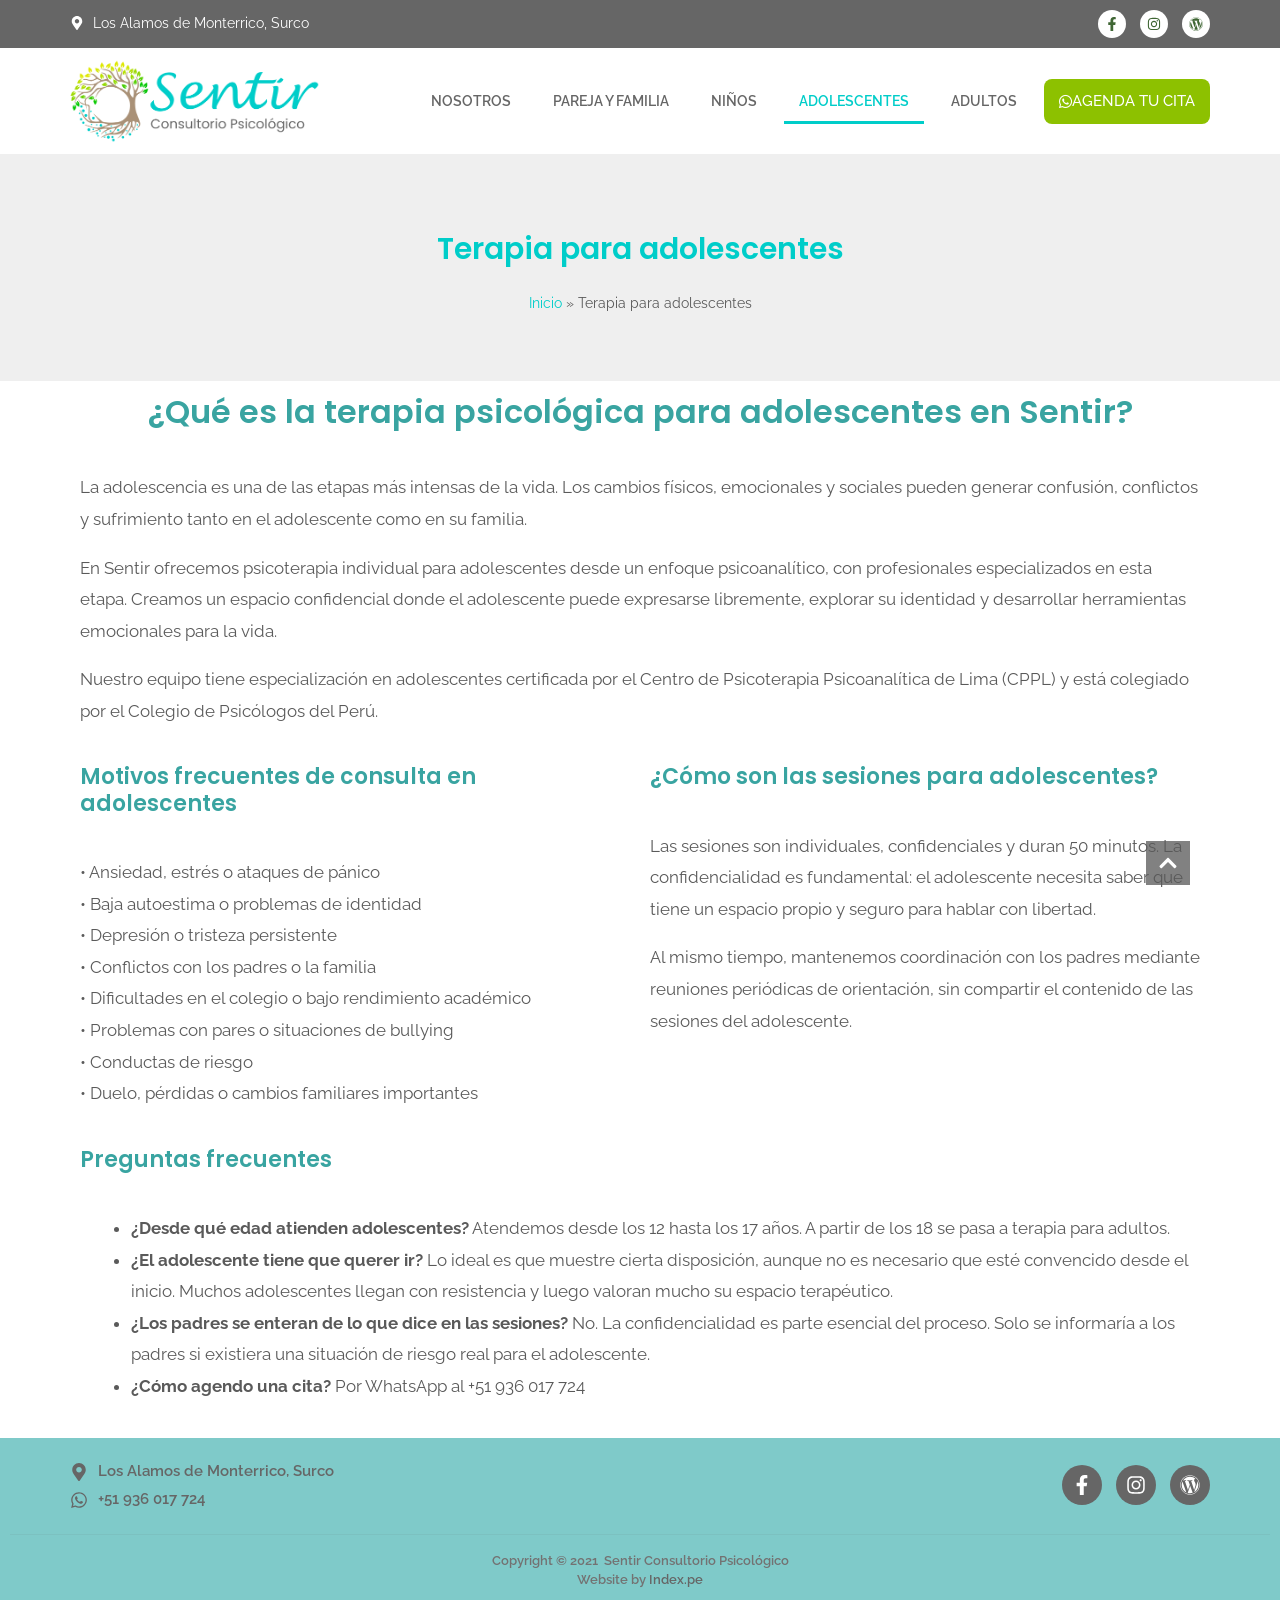
<file: terapia-para-adolescentes/index.html>
<!DOCTYPE html>
<html lang="es-PE">
<head>
<meta charset="UTF-8">
<meta name="viewport" content="width=device-width, initial-scale=1">
	 <link rel="profile" href="https://gmpg.org/xfn/11"> 
	 <meta name='robots' content='index, follow, max-image-preview:large, max-snippet:-1, max-video-preview:-1' />

<!-- Google Tag Manager for WordPress by gtm4wp.com -->
<script data-cfasync="false" data-pagespeed-no-defer>
	var gtm4wp_datalayer_name = "dataLayer";
	var dataLayer = dataLayer || [];
</script>
<!-- End Google Tag Manager for WordPress by gtm4wp.com -->
	<!-- This site is optimized with the Yoast SEO plugin v27.8 - https://yoast.com/product/yoast-seo-wordpress/ -->
	<title>Terapia para adolescentes | Sentir</title>
	<link rel="canonical" href="../terapia-para-adolescentes/index.html" />
	<meta property="og:locale" content="es_ES" />
	<meta property="og:type" content="article" />
	<meta property="og:title" content="Terapia para adolescentes | Sentir" />
	<meta property="og:description" content="Terapia para adolescentes ¿Qué es la terapia psicológica para adolescentes en Sentir? La adolescencia es una de las etapas más intensas de la vida. Los cambios físicos, emocionales y sociales pueden generar confusión, conflictos y sufrimiento tanto en el adolescente como en su familia. En Sentir ofrecemos psicoterapia individual para adolescentes desde un enfoque psicoanalítico, [&hellip;]" />
	<meta property="og:url" content="../terapia-para-adolescentes/index.html" />
	<meta property="og:site_name" content="Sentir" />
	<meta property="article:publisher" content="https://www.facebook.com/sentir.pe/" />
	<meta property="article:modified_time" content="2026-08-14T23:33:36+00:00" />
	<meta name="twitter:card" content="summary_large_image" />
	<meta name="twitter:label1" content="Est. reading time" />
	<meta name="twitter:data1" content="2 minutos" />
	<script type="application/ld+json" class="yoast-schema-graph">{"@context":"https:\/\/schema.org","@graph":[{"@type":"WebPage","@id":"..\/terapia-para-adolescentes\/index.html","url":"..\/terapia-para-adolescentes\/index.html","name":"Terapia para adolescentes | Sentir","isPartOf":{"@id":"..\/index.html#website"},"datePublished":"2024-06-19T22:05:41+00:00","dateModified":"2026-08-14T23:33:36+00:00","breadcrumb":{"@id":"..\/terapia-para-adolescentes\/index.html#breadcrumb"},"inLanguage":"es-PE","potentialAction":[{"@type":"ReadAction","target":["..\/terapia-para-adolescentes\/index.html"]}]},{"@type":"BreadcrumbList","@id":"..\/terapia-para-adolescentes\/index.html#breadcrumb","itemListElement":[{"@type":"ListItem","position":1,"name":"Inicio","item":"..\/index.html"},{"@type":"ListItem","position":2,"name":"Terapia para adolescentes"}]},{"@type":"WebSite","@id":"..\/index.html#website","url":"..\/index.html","name":"Sentir","description":"Consultorio Psicológico","publisher":{"@id":"..\/index.html#organization"},"potentialAction":[{"@type":"SearchAction","target":{"@type":"EntryPoint","urlTemplate":"..\/index.html?s={search_term_string}"},"query-input":{"@type":"PropertyValueSpecification","valueRequired":true,"valueName":"search_term_string"}}],"inLanguage":"es-PE"},{"@type":"Organization","@id":"..\/index.html#organization","name":"Sentir Consultorio Psicologico","url":"..\/index.html","logo":{"@type":"ImageObject","inLanguage":"es-PE","@id":"..\/index.html#\/schema\/logo\/image\/","url":"..\/wp-content\/uploads\/logo.png","contentUrl":"..\/wp-content\/uploads\/logo.png","width":566,"height":195,"caption":"Sentir Consultorio Psicologico"},"image":{"@id":"..\/index.html#\/schema\/logo\/image\/"},"sameAs":["https:\/\/www.facebook.com\/sentir.pe\/","https:\/\/www.instagram.com\/sentir.pe\/"]}]}</script>
	<!-- / Yoast SEO plugin. -->


<link rel='dns-prefetch' href='//www.googletagmanager.com' />
<link rel='dns-prefetch' href='//fonts.googleapis.com' />
<link rel='dns-prefetch' href='//use.fontawesome.com' />
<link rel="alternate" type="application/rss+xml" title="Sentir &raquo; Feed" href="../feed/index.html" />
<link rel="alternate" type="application/rss+xml" title="Sentir &raquo; Feed de los comentarios" href="../comments/feed/index.html" />
<link rel="alternate" title="oEmbed (JSON)" type="application/json+oembed" href="../wp-json/oembed/1.0/embed/index.html?url=https%3A%2F%2Fsentir.pe%2Fterapia-para-adolescentes%2F" />
<link rel="alternate" title="oEmbed (XML)" type="text/xml+oembed" href="../wp-json/oembed/1.0/embed/index.html?url=https%3A%2F%2Fsentir.pe%2Fterapia-para-adolescentes%2F&#038;format=xml" />
<style id="wp-img-auto-sizes-contain-inline-css">
img:is([sizes=auto i],[sizes^="auto," i]){contain-intrinsic-size:3000px 1500px}
/*# sourceURL=wp-img-auto-sizes-contain-inline-css */
</style>

<link rel='stylesheet' id='astra-theme-css-css' href='../wp-content/themes/astra/assets/css/minified/frontend.min.css?ver=4.7.1' media='all' />
<style id="astra-theme-css-inline-css">
.ast-no-sidebar .entry-content .alignfull {margin-left: calc( -50vw + 50%);margin-right: calc( -50vw + 50%);max-width: 100vw;width: 100vw;}.ast-no-sidebar .entry-content .alignwide {margin-left: calc(-41vw + 50%);margin-right: calc(-41vw + 50%);max-width: unset;width: unset;}.ast-no-sidebar .entry-content .alignfull .alignfull,.ast-no-sidebar .entry-content .alignfull .alignwide,.ast-no-sidebar .entry-content .alignwide .alignfull,.ast-no-sidebar .entry-content .alignwide .alignwide,.ast-no-sidebar .entry-content .wp-block-column .alignfull,.ast-no-sidebar .entry-content .wp-block-column .alignwide{width: 100%;margin-left: auto;margin-right: auto;}.wp-block-gallery,.blocks-gallery-grid {margin: 0;}.wp-block-separator {max-width: 100px;}.wp-block-separator.is-style-wide,.wp-block-separator.is-style-dots {max-width: none;}.entry-content .has-2-columns .wp-block-column:first-child {padding-right: 10px;}.entry-content .has-2-columns .wp-block-column:last-child {padding-left: 10px;}@media (max-width: 782px) {.entry-content .wp-block-columns .wp-block-column {flex-basis: 100%;}.entry-content .has-2-columns .wp-block-column:first-child {padding-right: 0;}.entry-content .has-2-columns .wp-block-column:last-child {padding-left: 0;}}body .entry-content .wp-block-latest-posts {margin-left: 0;}body .entry-content .wp-block-latest-posts li {list-style: none;}.ast-no-sidebar .ast-container .entry-content .wp-block-latest-posts {margin-left: 0;}.ast-header-break-point .entry-content .alignwide {margin-left: auto;margin-right: auto;}.entry-content .blocks-gallery-item img {margin-bottom: auto;}.wp-block-pullquote {border-top: 4px solid #555d66;border-bottom: 4px solid #555d66;color: #40464d;}:root{--ast-post-nav-space:0;--ast-container-default-xlg-padding:6.67em;--ast-container-default-lg-padding:5.67em;--ast-container-default-slg-padding:4.34em;--ast-container-default-md-padding:3.34em;--ast-container-default-sm-padding:6.67em;--ast-container-default-xs-padding:2.4em;--ast-container-default-xxs-padding:1.4em;--ast-code-block-background:#EEEEEE;--ast-comment-inputs-background:#FAFAFA;--ast-normal-container-width:1200px;--ast-narrow-container-width:750px;--ast-blog-title-font-weight:normal;--ast-blog-meta-weight:inherit;}html{font-size:106.25%;}a,.page-title{color:#00cdc9;}a:hover,a:focus{color:#39a4a1;}body,button,input,select,textarea,.ast-button,.ast-custom-button{font-family:'Raleway',sans-serif;font-weight:400;font-size:17px;font-size:1rem;}blockquote{color:#0f0f0f;}p,.entry-content p{margin-bottom:1em;}h1,.entry-content h1,h2,.entry-content h2,h3,.entry-content h3,h4,.entry-content h4,h5,.entry-content h5,h6,.entry-content h6,.site-title,.site-title a{font-family:'Poppins',sans-serif;font-weight:600;}.site-title{font-size:20px;font-size:1.1764705882353rem;display:none;}header .custom-logo-link img{max-width:195px;}.astra-logo-svg{width:195px;}.site-header .site-description{font-size:11px;font-size:0.64705882352941rem;display:none;}.entry-title{font-size:30px;font-size:1.7647058823529rem;}.archive .ast-article-post .ast-article-inner,.blog .ast-article-post .ast-article-inner,.archive .ast-article-post .ast-article-inner:hover,.blog .ast-article-post .ast-article-inner:hover{overflow:hidden;}h1,.entry-content h1{font-size:64px;font-size:3.7647058823529rem;font-family:'Poppins',sans-serif;line-height:1.4em;}h2,.entry-content h2{font-size:40px;font-size:2.3529411764706rem;font-family:'Poppins',sans-serif;line-height:1.3em;}h3,.entry-content h3{font-size:32px;font-size:1.8823529411765rem;font-family:'Poppins',sans-serif;line-height:1.3em;}h4,.entry-content h4{font-size:22px;font-size:1.2941176470588rem;line-height:1.2em;font-family:'Poppins',sans-serif;}h5,.entry-content h5{font-size:18px;font-size:1.0588235294118rem;line-height:1.2em;font-family:'Poppins',sans-serif;}h6,.entry-content h6{font-size:14px;font-size:0.82352941176471rem;line-height:1.25em;font-family:'Poppins',sans-serif;}::selection{background-color:#00cdc9;color:#000000;}body,h1,.entry-title a,.entry-content h1,h2,.entry-content h2,h3,.entry-content h3,h4,.entry-content h4,h5,.entry-content h5,h6,.entry-content h6{color:#5a5a5a;}.tagcloud a:hover,.tagcloud a:focus,.tagcloud a.current-item{color:#000000;border-color:#00cdc9;background-color:#00cdc9;}input:focus,input[type="text"]:focus,input[type="email"]:focus,input[type="url"]:focus,input[type="password"]:focus,input[type="reset"]:focus,input[type="search"]:focus,textarea:focus{border-color:#00cdc9;}input[type="radio"]:checked,input[type=reset],input[type="checkbox"]:checked,input[type="checkbox"]:hover:checked,input[type="checkbox"]:focus:checked,input[type=range]::-webkit-slider-thumb{border-color:#00cdc9;background-color:#00cdc9;box-shadow:none;}.site-footer a:hover + .post-count,.site-footer a:focus + .post-count{background:#00cdc9;border-color:#00cdc9;}.single .nav-links .nav-previous,.single .nav-links .nav-next{color:#00cdc9;}.entry-meta,.entry-meta *{line-height:1.45;color:#00cdc9;}.entry-meta a:not(.ast-button):hover,.entry-meta a:not(.ast-button):hover *,.entry-meta a:not(.ast-button):focus,.entry-meta a:not(.ast-button):focus *,.page-links > .page-link,.page-links .page-link:hover,.post-navigation a:hover{color:#39a4a1;}#cat option,.secondary .calendar_wrap thead a,.secondary .calendar_wrap thead a:visited{color:#00cdc9;}.secondary .calendar_wrap #today,.ast-progress-val span{background:#00cdc9;}.secondary a:hover + .post-count,.secondary a:focus + .post-count{background:#00cdc9;border-color:#00cdc9;}.calendar_wrap #today > a{color:#000000;}.page-links .page-link,.single .post-navigation a{color:#00cdc9;}.ast-header-break-point .main-header-bar .ast-button-wrap .menu-toggle{border-radius:100px;}.ast-search-menu-icon .search-form button.search-submit{padding:0 4px;}.ast-search-menu-icon form.search-form{padding-right:0;}.ast-search-menu-icon.slide-search input.search-field{width:0;}.ast-header-search .ast-search-menu-icon.ast-dropdown-active .search-form,.ast-header-search .ast-search-menu-icon.ast-dropdown-active .search-field:focus{transition:all 0.2s;}.search-form input.search-field:focus{outline:none;}.widget-title,.widget .wp-block-heading{font-size:24px;font-size:1.4117647058824rem;color:#5a5a5a;}.ast-search-menu-icon.slide-search a:focus-visible:focus-visible,.astra-search-icon:focus-visible,#close:focus-visible,a:focus-visible,.ast-menu-toggle:focus-visible,.site .skip-link:focus-visible,.wp-block-loginout input:focus-visible,.wp-block-search.wp-block-search__button-inside .wp-block-search__inside-wrapper,.ast-header-navigation-arrow:focus-visible,.woocommerce .wc-proceed-to-checkout > .checkout-button:focus-visible,.woocommerce .woocommerce-MyAccount-navigation ul li a:focus-visible,.ast-orders-table__row .ast-orders-table__cell:focus-visible,.woocommerce .woocommerce-order-details .order-again > .button:focus-visible,.woocommerce .woocommerce-message a.button.wc-forward:focus-visible,.woocommerce #minus_qty:focus-visible,.woocommerce #plus_qty:focus-visible,a#ast-apply-coupon:focus-visible,.woocommerce .woocommerce-info a:focus-visible,.woocommerce .astra-shop-summary-wrap a:focus-visible,.woocommerce a.wc-forward:focus-visible,#ast-apply-coupon:focus-visible,.woocommerce-js .woocommerce-mini-cart-item a.remove:focus-visible,#close:focus-visible,.button.search-submit:focus-visible,#search_submit:focus,.normal-search:focus-visible,.ast-header-account-wrap:focus-visible{outline-style:dotted;outline-color:inherit;outline-width:thin;}input:focus,input[type="text"]:focus,input[type="email"]:focus,input[type="url"]:focus,input[type="password"]:focus,input[type="reset"]:focus,input[type="search"]:focus,input[type="number"]:focus,textarea:focus,.wp-block-search__input:focus,[data-section="section-header-mobile-trigger"] .ast-button-wrap .ast-mobile-menu-trigger-minimal:focus,.ast-mobile-popup-drawer.active .menu-toggle-close:focus,.woocommerce-ordering select.orderby:focus,#ast-scroll-top:focus,#coupon_code:focus,.woocommerce-page #comment:focus,.woocommerce #reviews #respond input#submit:focus,.woocommerce a.add_to_cart_button:focus,.woocommerce .button.single_add_to_cart_button:focus,.woocommerce .woocommerce-cart-form button:focus,.woocommerce .woocommerce-cart-form__cart-item .quantity .qty:focus,.woocommerce .woocommerce-billing-fields .woocommerce-billing-fields__field-wrapper .woocommerce-input-wrapper > .input-text:focus,.woocommerce #order_comments:focus,.woocommerce #place_order:focus,.woocommerce .woocommerce-address-fields .woocommerce-address-fields__field-wrapper .woocommerce-input-wrapper > .input-text:focus,.woocommerce .woocommerce-MyAccount-content form button:focus,.woocommerce .woocommerce-MyAccount-content .woocommerce-EditAccountForm .woocommerce-form-row .woocommerce-Input.input-text:focus,.woocommerce .ast-woocommerce-container .woocommerce-pagination ul.page-numbers li a:focus,body #content .woocommerce form .form-row .select2-container--default .select2-selection--single:focus,#ast-coupon-code:focus,.woocommerce.woocommerce-js .quantity input[type=number]:focus,.woocommerce-js .woocommerce-mini-cart-item .quantity input[type=number]:focus,.woocommerce p#ast-coupon-trigger:focus{border-style:dotted;border-color:inherit;border-width:thin;}input{outline:none;}.ast-logo-title-inline .site-logo-img{padding-right:1em;}.site-logo-img img{ transition:all 0.2s linear;}body .ast-oembed-container *{position:absolute;top:0;width:100%;height:100%;left:0;}body .wp-block-embed-pocket-casts .ast-oembed-container *{position:unset;}.ast-single-post-featured-section + article {margin-top: 2em;}.site-content .ast-single-post-featured-section img {width: 100%;overflow: hidden;object-fit: cover;}.site > .ast-single-related-posts-container {margin-top: 0;}@media (min-width: 922px) {.ast-desktop .ast-container--narrow {max-width: var(--ast-narrow-container-width);margin: 0 auto;}}.ast-page-builder-template .hentry {margin: 0;}.ast-page-builder-template .site-content > .ast-container {max-width: 100%;padding: 0;}.ast-page-builder-template .site .site-content #primary {padding: 0;margin: 0;}.ast-page-builder-template .no-results {text-align: center;margin: 4em auto;}.ast-page-builder-template .ast-pagination {padding: 2em;}.ast-page-builder-template .entry-header.ast-no-title.ast-no-thumbnail {margin-top: 0;}.ast-page-builder-template .entry-header.ast-header-without-markup {margin-top: 0;margin-bottom: 0;}.ast-page-builder-template .entry-header.ast-no-title.ast-no-meta {margin-bottom: 0;}.ast-page-builder-template.single .post-navigation {padding-bottom: 2em;}.ast-page-builder-template.single-post .site-content > .ast-container {max-width: 100%;}.ast-page-builder-template .entry-header {margin-top: 4em;margin-left: auto;margin-right: auto;padding-left: 20px;padding-right: 20px;}.single.ast-page-builder-template .entry-header {padding-left: 20px;padding-right: 20px;}.ast-page-builder-template .ast-archive-description {margin: 4em auto 0;padding-left: 20px;padding-right: 20px;}.ast-page-builder-template.ast-no-sidebar .entry-content .alignwide {margin-left: 0;margin-right: 0;}@media (max-width:921.9px){#ast-desktop-header{display:none;}}@media (min-width:922px){#ast-mobile-header{display:none;}}.wp-block-buttons.aligncenter{justify-content:center;}@media (max-width:782px){.entry-content .wp-block-columns .wp-block-column{margin-left:0px;}}.wp-block-image.aligncenter{margin-left:auto;margin-right:auto;}.wp-block-table.aligncenter{margin-left:auto;margin-right:auto;}.wp-block-buttons .wp-block-button.is-style-outline .wp-block-button__link.wp-element-button,.ast-outline-button,.wp-block-uagb-buttons-child .uagb-buttons-repeater.ast-outline-button{border-color:#40bf4f;border-top-width:2px;border-right-width:2px;border-bottom-width:2px;border-left-width:2px;font-family:'Poppins',sans-serif;font-weight:500;font-size:14px;font-size:0.82352941176471rem;line-height:1em;border-top-left-radius:8px;border-top-right-radius:8px;border-bottom-right-radius:8px;border-bottom-left-radius:8px;}.wp-block-button.is-style-outline .wp-block-button__link:hover,.wp-block-buttons .wp-block-button.is-style-outline .wp-block-button__link:focus,.wp-block-buttons .wp-block-button.is-style-outline > .wp-block-button__link:not(.has-text-color):hover,.wp-block-buttons .wp-block-button.wp-block-button__link.is-style-outline:not(.has-text-color):hover,.ast-outline-button:hover,.ast-outline-button:focus,.wp-block-uagb-buttons-child .uagb-buttons-repeater.ast-outline-button:hover,.wp-block-uagb-buttons-child .uagb-buttons-repeater.ast-outline-button:focus{background-color:#07bf1d;}.wp-block-button .wp-block-button__link.wp-element-button.is-style-outline:not(.has-background),.wp-block-button.is-style-outline>.wp-block-button__link.wp-element-button:not(.has-background),.ast-outline-button{background-color:#40bf4f;}.entry-content[ast-blocks-layout] > figure{margin-bottom:1em;}@media (max-width:921px){.ast-separate-container #primary,.ast-separate-container #secondary{padding:1.5em 0;}#primary,#secondary{padding:1.5em 0;margin:0;}.ast-left-sidebar #content > .ast-container{display:flex;flex-direction:column-reverse;width:100%;}.ast-separate-container .ast-article-post,.ast-separate-container .ast-article-single{padding:1.5em 2.14em;}.ast-author-box img.avatar{margin:20px 0 0 0;}}@media (min-width:922px){.ast-separate-container.ast-right-sidebar #primary,.ast-separate-container.ast-left-sidebar #primary{border:0;}.search-no-results.ast-separate-container #primary{margin-bottom:4em;}}.elementor-button-wrapper .elementor-button{border-style:solid;text-decoration:none;border-top-width:0;border-right-width:0;border-left-width:0;border-bottom-width:0;}body .elementor-button.elementor-size-sm,body .elementor-button.elementor-size-xs,body .elementor-button.elementor-size-md,body .elementor-button.elementor-size-lg,body .elementor-button.elementor-size-xl,body .elementor-button{border-top-left-radius:8px;border-top-right-radius:8px;border-bottom-right-radius:8px;border-bottom-left-radius:8px;padding-top:17px;padding-right:26px;padding-bottom:17px;padding-left:26px;}.elementor-button-wrapper .elementor-button{border-color:#40bf4f;background-color:#40bf4f;}.elementor-button-wrapper .elementor-button:hover,.elementor-button-wrapper .elementor-button:focus{color:#ffffff;background-color:#07bf1d;border-color:#07bf1d;}.wp-block-button .wp-block-button__link ,.elementor-button-wrapper .elementor-button,.elementor-button-wrapper .elementor-button:visited{color:#ffffff;}.elementor-button-wrapper .elementor-button{font-family:'Poppins',sans-serif;font-weight:500;font-size:14px;font-size:0.82352941176471rem;line-height:1em;text-transform:capitalize;letter-spacing:0.5px;}body .elementor-button.elementor-size-sm,body .elementor-button.elementor-size-xs,body .elementor-button.elementor-size-md,body .elementor-button.elementor-size-lg,body .elementor-button.elementor-size-xl,body .elementor-button{font-size:14px;font-size:0.82352941176471rem;}.wp-block-button .wp-block-button__link:hover,.wp-block-button .wp-block-button__link:focus{color:#ffffff;background-color:#07bf1d;border-color:#07bf1d;}.elementor-widget-heading h1.elementor-heading-title{line-height:1.4em;}.elementor-widget-heading h2.elementor-heading-title{line-height:1.3em;}.elementor-widget-heading h3.elementor-heading-title{line-height:1.3em;}.elementor-widget-heading h4.elementor-heading-title{line-height:1.2em;}.elementor-widget-heading h5.elementor-heading-title{line-height:1.2em;}.elementor-widget-heading h6.elementor-heading-title{line-height:1.25em;}.wp-block-button .wp-block-button__link{border-top-width:0;border-right-width:0;border-left-width:0;border-bottom-width:0;border-color:#40bf4f;background-color:#40bf4f;color:#ffffff;font-family:'Poppins',sans-serif;font-weight:500;line-height:1em;text-transform:capitalize;letter-spacing:0.5px;font-size:14px;font-size:0.82352941176471rem;border-top-left-radius:8px;border-top-right-radius:8px;border-bottom-right-radius:8px;border-bottom-left-radius:8px;padding-top:17px;padding-right:26px;padding-bottom:17px;padding-left:26px;}.menu-toggle,button,.ast-button,.ast-custom-button,.button,input#submit,input[type="button"],input[type="submit"],input[type="reset"]{border-style:solid;border-top-width:0;border-right-width:0;border-left-width:0;border-bottom-width:0;color:#ffffff;border-color:#40bf4f;background-color:#40bf4f;padding-top:17px;padding-right:26px;padding-bottom:17px;padding-left:26px;font-family:'Poppins',sans-serif;font-weight:500;font-size:14px;font-size:0.82352941176471rem;line-height:1em;text-transform:capitalize;letter-spacing:0.5px;border-top-left-radius:8px;border-top-right-radius:8px;border-bottom-right-radius:8px;border-bottom-left-radius:8px;}button:focus,.menu-toggle:hover,button:hover,.ast-button:hover,.ast-custom-button:hover .button:hover,.ast-custom-button:hover ,input[type=reset]:hover,input[type=reset]:focus,input#submit:hover,input#submit:focus,input[type="button"]:hover,input[type="button"]:focus,input[type="submit"]:hover,input[type="submit"]:focus{color:#ffffff;background-color:#07bf1d;border-color:#07bf1d;}@media (max-width:921px){.ast-mobile-header-stack .main-header-bar .ast-search-menu-icon{display:inline-block;}.ast-header-break-point.ast-header-custom-item-outside .ast-mobile-header-stack .main-header-bar .ast-search-icon{margin:0;}.ast-comment-avatar-wrap img{max-width:2.5em;}.ast-comment-meta{padding:0 1.8888em 1.3333em;}.ast-separate-container .ast-comment-list li.depth-1{padding:1.5em 2.14em;}.ast-separate-container .comment-respond{padding:2em 2.14em;}}@media (min-width:544px){.ast-container{max-width:100%;}}@media (max-width:544px){.ast-separate-container .ast-article-post,.ast-separate-container .ast-article-single,.ast-separate-container .comments-title,.ast-separate-container .ast-archive-description{padding:1.5em 1em;}.ast-separate-container #content .ast-container{padding-left:0.54em;padding-right:0.54em;}.ast-separate-container .ast-comment-list .bypostauthor{padding:.5em;}.ast-search-menu-icon.ast-dropdown-active .search-field{width:170px;}}.ast-no-sidebar.ast-separate-container .entry-content .alignfull {margin-left: -6.67em;margin-right: -6.67em;width: auto;}@media (max-width: 1200px) {.ast-no-sidebar.ast-separate-container .entry-content .alignfull {margin-left: -2.4em;margin-right: -2.4em;}}@media (max-width: 768px) {.ast-no-sidebar.ast-separate-container .entry-content .alignfull {margin-left: -2.14em;margin-right: -2.14em;}}@media (max-width: 544px) {.ast-no-sidebar.ast-separate-container .entry-content .alignfull {margin-left: -1em;margin-right: -1em;}}.ast-no-sidebar.ast-separate-container .entry-content .alignwide {margin-left: -20px;margin-right: -20px;}.ast-no-sidebar.ast-separate-container .entry-content .wp-block-column .alignfull,.ast-no-sidebar.ast-separate-container .entry-content .wp-block-column .alignwide {margin-left: auto;margin-right: auto;width: 100%;}@media (max-width:921px){.site-title{font-size:18px;font-size:1.0588235294118rem;display:none;}.site-header .site-description{font-size:12px;font-size:0.70588235294118rem;display:none;}h1,.entry-content h1{font-size:48px;}h2,.entry-content h2{font-size:32px;}h3,.entry-content h3{font-size:24px;}h4,.entry-content h4{font-size:20px;font-size:1.1764705882353rem;}h5,.entry-content h5{font-size:16px;font-size:0.94117647058824rem;}h6,.entry-content h6{font-size:13px;font-size:0.76470588235294rem;}.astra-logo-svg{width:150px;}header .custom-logo-link img,.ast-header-break-point .site-logo-img .custom-mobile-logo-link img{max-width:150px;}}@media (max-width:544px){.site-title{font-size:16px;font-size:0.94117647058824rem;display:none;}.site-header .site-description{font-size:11px;font-size:0.64705882352941rem;display:none;}h1,.entry-content h1{font-size:40px;}h2,.entry-content h2{font-size:28px;}h3,.entry-content h3{font-size:24px;}h4,.entry-content h4{font-size:20px;font-size:1.1764705882353rem;}h5,.entry-content h5{font-size:16px;font-size:0.94117647058824rem;}h6,.entry-content h6{font-size:13px;font-size:0.76470588235294rem;}header .custom-logo-link img,.ast-header-break-point .site-branding img,.ast-header-break-point .custom-logo-link img{max-width:140px;}.astra-logo-svg{width:140px;}.ast-header-break-point .site-logo-img .custom-mobile-logo-link img{max-width:140px;}}@media (max-width:921px){html{font-size:96.9%;}}@media (max-width:544px){html{font-size:96.9%;}}@media (min-width:922px){.ast-container{max-width:1240px;}}@font-face {font-family: "Astra";src: url(../wp-content/themes/astra/assets/fonts/astra.woff) format("woff"),url(../wp-content/themes/astra/assets/fonts/astra.ttf) format("truetype"),url(../wp-content/themes/astra/assets/fonts/astra.svg#astra) format("svg");font-weight: normal;font-style: normal;font-display: fallback;}@media (min-width:922px){.blog .site-content > .ast-container,.archive .site-content > .ast-container,.search .site-content > .ast-container{max-width:1200px;}}@media (min-width:922px){.single-post .site-content > .ast-container{max-width:1200px;}}@media (min-width:922px){.main-header-menu .sub-menu .menu-item.ast-left-align-sub-menu:hover > .sub-menu,.main-header-menu .sub-menu .menu-item.ast-left-align-sub-menu.focus > .sub-menu{margin-left:-0px;}}.ast-theme-transparent-header [data-section="section-header-mobile-trigger"] .ast-button-wrap .ast-mobile-menu-trigger-outline{background:transparent;}.site .comments-area{padding-bottom:3em;}.astra-icon-down_arrow::after {content: "\e900";font-family: Astra;}.astra-icon-close::after {content: "\e5cd";font-family: Astra;}.astra-icon-drag_handle::after {content: "\e25d";font-family: Astra;}.astra-icon-format_align_justify::after {content: "\e235";font-family: Astra;}.astra-icon-menu::after {content: "\e5d2";font-family: Astra;}.astra-icon-reorder::after {content: "\e8fe";font-family: Astra;}.astra-icon-search::after {content: "\e8b6";font-family: Astra;}.astra-icon-zoom_in::after {content: "\e56b";font-family: Astra;}.astra-icon-check-circle::after {content: "\e901";font-family: Astra;}.astra-icon-shopping-cart::after {content: "\f07a";font-family: Astra;}.astra-icon-shopping-bag::after {content: "\f290";font-family: Astra;}.astra-icon-shopping-basket::after {content: "\f291";font-family: Astra;}.astra-icon-circle-o::after {content: "\e903";font-family: Astra;}.astra-icon-certificate::after {content: "\e902";font-family: Astra;}blockquote {padding: 1.2em;}:root .has-ast-global-color-0-color{color:var(--ast-global-color-0);}:root .has-ast-global-color-0-background-color{background-color:var(--ast-global-color-0);}:root .wp-block-button .has-ast-global-color-0-color{color:var(--ast-global-color-0);}:root .wp-block-button .has-ast-global-color-0-background-color{background-color:var(--ast-global-color-0);}:root .has-ast-global-color-1-color{color:var(--ast-global-color-1);}:root .has-ast-global-color-1-background-color{background-color:var(--ast-global-color-1);}:root .wp-block-button .has-ast-global-color-1-color{color:var(--ast-global-color-1);}:root .wp-block-button .has-ast-global-color-1-background-color{background-color:var(--ast-global-color-1);}:root .has-ast-global-color-2-color{color:var(--ast-global-color-2);}:root .has-ast-global-color-2-background-color{background-color:var(--ast-global-color-2);}:root .wp-block-button .has-ast-global-color-2-color{color:var(--ast-global-color-2);}:root .wp-block-button .has-ast-global-color-2-background-color{background-color:var(--ast-global-color-2);}:root .has-ast-global-color-3-color{color:var(--ast-global-color-3);}:root .has-ast-global-color-3-background-color{background-color:var(--ast-global-color-3);}:root .wp-block-button .has-ast-global-color-3-color{color:var(--ast-global-color-3);}:root .wp-block-button .has-ast-global-color-3-background-color{background-color:var(--ast-global-color-3);}:root .has-ast-global-color-4-color{color:var(--ast-global-color-4);}:root .has-ast-global-color-4-background-color{background-color:var(--ast-global-color-4);}:root .wp-block-button .has-ast-global-color-4-color{color:var(--ast-global-color-4);}:root .wp-block-button .has-ast-global-color-4-background-color{background-color:var(--ast-global-color-4);}:root .has-ast-global-color-5-color{color:var(--ast-global-color-5);}:root .has-ast-global-color-5-background-color{background-color:var(--ast-global-color-5);}:root .wp-block-button .has-ast-global-color-5-color{color:var(--ast-global-color-5);}:root .wp-block-button .has-ast-global-color-5-background-color{background-color:var(--ast-global-color-5);}:root .has-ast-global-color-6-color{color:var(--ast-global-color-6);}:root .has-ast-global-color-6-background-color{background-color:var(--ast-global-color-6);}:root .wp-block-button .has-ast-global-color-6-color{color:var(--ast-global-color-6);}:root .wp-block-button .has-ast-global-color-6-background-color{background-color:var(--ast-global-color-6);}:root .has-ast-global-color-7-color{color:var(--ast-global-color-7);}:root .has-ast-global-color-7-background-color{background-color:var(--ast-global-color-7);}:root .wp-block-button .has-ast-global-color-7-color{color:var(--ast-global-color-7);}:root .wp-block-button .has-ast-global-color-7-background-color{background-color:var(--ast-global-color-7);}:root .has-ast-global-color-8-color{color:var(--ast-global-color-8);}:root .has-ast-global-color-8-background-color{background-color:var(--ast-global-color-8);}:root .wp-block-button .has-ast-global-color-8-color{color:var(--ast-global-color-8);}:root .wp-block-button .has-ast-global-color-8-background-color{background-color:var(--ast-global-color-8);}:root{--ast-global-color-0:#0170B9;--ast-global-color-1:#3a3a3a;--ast-global-color-2:#3a3a3a;--ast-global-color-3:#4B4F58;--ast-global-color-4:#F5F5F5;--ast-global-color-5:#FFFFFF;--ast-global-color-6:#E5E5E5;--ast-global-color-7:#424242;--ast-global-color-8:#000000;}:root {--ast-border-color : #dddddd;}.ast-single-entry-banner {-js-display: flex;display: flex;flex-direction: column;justify-content: center;text-align: center;position: relative;background: #eeeeee;}.ast-single-entry-banner[data-banner-layout="layout-1"] {max-width: 1200px;background: inherit;padding: 20px 0;}.ast-single-entry-banner[data-banner-width-type="custom"] {margin: 0 auto;width: 100%;}.ast-single-entry-banner + .site-content .entry-header {margin-bottom: 0;}.site .ast-author-avatar {--ast-author-avatar-size: ;}a.ast-underline-text {text-decoration: underline;}.ast-container > .ast-terms-link {position: relative;display: block;}a.ast-button.ast-badge-tax {padding: 4px 8px;border-radius: 3px;font-size: inherit;}header.entry-header .entry-title{font-size:30px;font-size:1.7647058823529rem;}header.entry-header > *:not(:last-child){margin-bottom:10px;}.ast-archive-entry-banner {-js-display: flex;display: flex;flex-direction: column;justify-content: center;text-align: center;position: relative;background: #eeeeee;}.ast-archive-entry-banner[data-banner-width-type="custom"] {margin: 0 auto;width: 100%;}.ast-archive-entry-banner[data-banner-layout="layout-1"] {background: inherit;padding: 20px 0;text-align: left;}body.archive .ast-archive-description{max-width:1200px;width:100%;text-align:left;padding-top:3em;padding-right:3em;padding-bottom:3em;padding-left:3em;}body.archive .ast-archive-description .ast-archive-title,body.archive .ast-archive-description .ast-archive-title *{font-size:40px;font-size:2.3529411764706rem;}body.archive .ast-archive-description > *:not(:last-child){margin-bottom:10px;}@media (max-width:921px){body.archive .ast-archive-description{text-align:left;}}@media (max-width:544px){body.archive .ast-archive-description{text-align:left;}}@media (min-width:921px){.ast-theme-transparent-header #masthead{position:absolute;left:0;right:0;}.ast-theme-transparent-header .main-header-bar,.ast-theme-transparent-header.ast-header-break-point .main-header-bar{background:none;}body.elementor-editor-active.ast-theme-transparent-header #masthead,.fl-builder-edit .ast-theme-transparent-header #masthead,body.vc_editor.ast-theme-transparent-header #masthead,body.brz-ed.ast-theme-transparent-header #masthead{z-index:0;}.ast-header-break-point.ast-replace-site-logo-transparent.ast-theme-transparent-header .custom-mobile-logo-link{display:none;}.ast-header-break-point.ast-replace-site-logo-transparent.ast-theme-transparent-header .transparent-custom-logo{display:inline-block;}.ast-theme-transparent-header .ast-above-header,.ast-theme-transparent-header .ast-above-header.ast-above-header-bar{background-image:none;background-color:transparent;}.ast-theme-transparent-header .ast-below-header,.ast-theme-transparent-header .ast-below-header.ast-below-header-bar{background-image:none;background-color:transparent;}}.ast-theme-transparent-header .site-title a,.ast-theme-transparent-header .site-title a:focus,.ast-theme-transparent-header .site-title a:hover,.ast-theme-transparent-header .site-title a:visited{color:#1a1a1a;}.ast-theme-transparent-header .site-header .site-description{color:#1a1a1a;}.ast-theme-transparent-header .ast-builder-menu .main-header-menu .menu-item .sub-menu .menu-link,.ast-theme-transparent-header .main-header-menu .menu-item .sub-menu .menu-link{background-color:transparent;}@media (max-width:921px){.ast-theme-transparent-header #masthead{position:absolute;left:0;right:0;}.ast-theme-transparent-header .main-header-bar,.ast-theme-transparent-header.ast-header-break-point .main-header-bar{background:none;}body.elementor-editor-active.ast-theme-transparent-header #masthead,.fl-builder-edit .ast-theme-transparent-header #masthead,body.vc_editor.ast-theme-transparent-header #masthead,body.brz-ed.ast-theme-transparent-header #masthead{z-index:0;}.ast-header-break-point.ast-replace-site-logo-transparent.ast-theme-transparent-header .custom-mobile-logo-link{display:none;}.ast-header-break-point.ast-replace-site-logo-transparent.ast-theme-transparent-header .transparent-custom-logo{display:inline-block;}.ast-theme-transparent-header .ast-above-header,.ast-theme-transparent-header .ast-above-header.ast-above-header-bar{background-image:none;background-color:transparent;}.ast-theme-transparent-header .ast-below-header,.ast-theme-transparent-header .ast-below-header.ast-below-header-bar{background-image:none;background-color:transparent;}}.ast-theme-transparent-header #ast-desktop-header > .ast-main-header-wrap > .main-header-bar,.ast-theme-transparent-header.ast-header-break-point #ast-mobile-header > .ast-main-header-wrap > .main-header-bar{border-bottom-width:0;border-bottom-style:solid;}.ast-breadcrumbs .trail-browse,.ast-breadcrumbs .trail-items,.ast-breadcrumbs .trail-items li{display:inline-block;margin:0;padding:0;border:none;background:inherit;text-indent:0;text-decoration:none;}.ast-breadcrumbs .trail-browse{font-size:inherit;font-style:inherit;font-weight:inherit;color:inherit;}.ast-breadcrumbs .trail-items{list-style:none;}.trail-items li::after{padding:0 0.3em;content:"\00bb";}.trail-items li:last-of-type::after{display:none;}h1,.entry-content h1,h2,.entry-content h2,h3,.entry-content h3,h4,.entry-content h4,h5,.entry-content h5,h6,.entry-content h6{color:#39a4a1;}@media (max-width:921px){.ast-builder-grid-row-container.ast-builder-grid-row-tablet-3-firstrow .ast-builder-grid-row > *:first-child,.ast-builder-grid-row-container.ast-builder-grid-row-tablet-3-lastrow .ast-builder-grid-row > *:last-child{grid-column:1 / -1;}}@media (max-width:544px){.ast-builder-grid-row-container.ast-builder-grid-row-mobile-3-firstrow .ast-builder-grid-row > *:first-child,.ast-builder-grid-row-container.ast-builder-grid-row-mobile-3-lastrow .ast-builder-grid-row > *:last-child{grid-column:1 / -1;}}.ast-header-break-point .ast-has-mobile-header-logo .custom-logo-link,.ast-header-break-point .wp-block-site-logo .custom-logo-link,.ast-desktop .wp-block-site-logo .custom-mobile-logo-link {display: none;}.ast-header-break-point .ast-has-mobile-header-logo .custom-mobile-logo-link {display: inline-block;}.ast-header-break-point.ast-mobile-inherit-site-logo .ast-has-mobile-header-logo .custom-logo-link,.ast-header-break-point.ast-mobile-inherit-site-logo .ast-has-mobile-header-logo .astra-logo-svg {display: block;}.ast-builder-layout-element[data-section="title_tagline"]{display:flex;}@media (max-width:921px){.ast-header-break-point .ast-builder-layout-element[data-section="title_tagline"]{display:flex;}}@media (max-width:544px){.ast-header-break-point .ast-builder-layout-element[data-section="title_tagline"]{display:flex;}}[data-section*="section-hb-button-"] .menu-link{display:none;}.ast-header-button-1[data-section*="section-hb-button-"] .ast-builder-button-wrap .ast-custom-button{line-height:1em;}.ast-header-button-1 .ast-custom-button{color:#ffffff;background:#8dc100;}.ast-header-button-1 .ast-custom-button:hover{color:rgba(255,255,255,0.75);background:#8dc100;}@media (max-width:921px){.ast-header-button-1[data-section*="section-hb-button-"] .ast-builder-button-wrap .ast-custom-button{margin-top:10px;margin-bottom:20px;margin-left:20px;margin-right:20px;}}.ast-header-button-1[data-section="section-hb-button-1"]{display:flex;}@media (max-width:921px){.ast-header-break-point .ast-header-button-1[data-section="section-hb-button-1"]{display:flex;}}@media (max-width:544px){.ast-header-break-point .ast-header-button-1[data-section="section-hb-button-1"]{display:flex;}}.ast-builder-menu-1{font-family:inherit;font-weight:500;}.ast-builder-menu-1 .menu-item > .menu-link{color:#ffffff;}.ast-builder-menu-1 .menu-item > .ast-menu-toggle{color:#ffffff;}.ast-builder-menu-1 .menu-item:hover > .menu-link,.ast-builder-menu-1 .inline-on-mobile .menu-item:hover > .ast-menu-toggle{color:#00cdc9;}.ast-builder-menu-1 .menu-item:hover > .ast-menu-toggle{color:#00cdc9;}.ast-builder-menu-1 .menu-item.current-menu-item > .menu-link,.ast-builder-menu-1 .inline-on-mobile .menu-item.current-menu-item > .ast-menu-toggle,.ast-builder-menu-1 .current-menu-ancestor > .menu-link{color:#00cdc9;}.ast-builder-menu-1 .menu-item.current-menu-item > .ast-menu-toggle{color:#00cdc9;}.ast-builder-menu-1 .sub-menu,.ast-builder-menu-1 .inline-on-mobile .sub-menu{border-top-width:0;border-bottom-width:0;border-right-width:0;border-left-width:0;border-color:#eaeaea;border-style:solid;}.ast-builder-menu-1 .main-header-menu > .menu-item > .sub-menu,.ast-builder-menu-1 .main-header-menu > .menu-item > .astra-full-megamenu-wrapper{margin-top:0;}.ast-desktop .ast-builder-menu-1 .main-header-menu > .menu-item > .sub-menu:before,.ast-desktop .ast-builder-menu-1 .main-header-menu > .menu-item > .astra-full-megamenu-wrapper:before{height:calc( 0px + 5px );}.ast-builder-menu-1 .main-header-menu,.ast-builder-menu-1 .main-header-menu .sub-menu{background-color:;;background-image:none;;}.ast-desktop .ast-builder-menu-1 .menu-item .sub-menu .menu-link{border-style:none;}@media (max-width:921px){.ast-header-break-point .ast-builder-menu-1 .menu-item.menu-item-has-children > .ast-menu-toggle{top:0;}.ast-builder-menu-1 .inline-on-mobile .menu-item.menu-item-has-children > .ast-menu-toggle{right:-15px;}.ast-builder-menu-1 .menu-item-has-children > .menu-link:after{content:unset;}.ast-builder-menu-1 .main-header-menu > .menu-item > .sub-menu,.ast-builder-menu-1 .main-header-menu > .menu-item > .astra-full-megamenu-wrapper{margin-top:0;}}@media (max-width:544px){.ast-builder-menu-1 .main-header-menu .menu-item > .menu-link{color:#00cdc9;}.ast-builder-menu-1 .menu-item> .ast-menu-toggle{color:#00cdc9;}.ast-builder-menu-1 .menu-item:hover > .menu-link,.ast-builder-menu-1 .inline-on-mobile .menu-item:hover > .ast-menu-toggle{color:#00cdc9;}.ast-builder-menu-1 .menu-item:hover> .ast-menu-toggle{color:#00cdc9;}.ast-header-break-point .ast-builder-menu-1 .menu-item.menu-item-has-children > .ast-menu-toggle{top:0;}.ast-builder-menu-1 .main-header-menu > .menu-item > .sub-menu,.ast-builder-menu-1 .main-header-menu > .menu-item > .astra-full-megamenu-wrapper{margin-top:0;}}.ast-builder-menu-1{display:flex;}@media (max-width:921px){.ast-header-break-point .ast-builder-menu-1{display:flex;}}@media (max-width:544px){.ast-header-break-point .ast-builder-menu-1{display:flex;}}.ast-desktop .ast-menu-hover-style-underline > .menu-item > .menu-link:before,.ast-desktop .ast-menu-hover-style-overline > .menu-item > .menu-link:before {content: "";position: absolute;width: 100%;right: 50%;height: 1px;background-color: transparent;transform: scale(0,0) translate(-50%,0);transition: transform .3s ease-in-out,color .0s ease-in-out;}.ast-desktop .ast-menu-hover-style-underline > .menu-item:hover > .menu-link:before,.ast-desktop .ast-menu-hover-style-overline > .menu-item:hover > .menu-link:before {width: calc(100% - 1.2em);background-color: currentColor;transform: scale(1,1) translate(50%,0);}.ast-desktop .ast-menu-hover-style-underline > .menu-item > .menu-link:before {bottom: 0;}.ast-desktop .ast-menu-hover-style-overline > .menu-item > .menu-link:before {top: 0;}.ast-desktop .ast-menu-hover-style-zoom > .menu-item > .menu-link:hover {transition: all .3s ease;transform: scale(1.2);}.site-footer{background-color:#4e4e4e;;background-image:none;;}.elementor-widget-heading .elementor-heading-title{margin:0;}.elementor-page .ast-menu-toggle{color:unset !important;background:unset !important;}.elementor-post.elementor-grid-item.hentry{margin-bottom:0;}.woocommerce div.product .elementor-element.elementor-products-grid .related.products ul.products li.product,.elementor-element .elementor-wc-products .woocommerce[class*='columns-'] ul.products li.product{width:auto;margin:0;float:none;}body .elementor hr{background-color:#ccc;margin:0;}.ast-left-sidebar .elementor-section.elementor-section-stretched,.ast-right-sidebar .elementor-section.elementor-section-stretched{max-width:100%;left:0 !important;}.elementor-posts-container [CLASS*="ast-width-"]{width:100%;}.elementor-template-full-width .ast-container{display:block;}.elementor-screen-only,.screen-reader-text,.screen-reader-text span,.ui-helper-hidden-accessible{top:0 !important;}@media (max-width:544px){.elementor-element .elementor-wc-products .woocommerce[class*="columns-"] ul.products li.product{width:auto;margin:0;}.elementor-element .woocommerce .woocommerce-result-count{float:none;}}.ast-header-break-point .main-header-bar{border-bottom-width:0;}@media (min-width:922px){.main-header-bar{border-bottom-width:0;}}.ast-flex{-webkit-align-content:center;-ms-flex-line-pack:center;align-content:center;-webkit-box-align:center;-webkit-align-items:center;-moz-box-align:center;-ms-flex-align:center;align-items:center;}.main-header-bar{padding:1em 0;}.ast-site-identity{padding:0;}.header-main-layout-1 .ast-flex.main-header-container, .header-main-layout-3 .ast-flex.main-header-container{-webkit-align-content:center;-ms-flex-line-pack:center;align-content:center;-webkit-box-align:center;-webkit-align-items:center;-moz-box-align:center;-ms-flex-align:center;align-items:center;}.header-main-layout-1 .ast-flex.main-header-container, .header-main-layout-3 .ast-flex.main-header-container{-webkit-align-content:center;-ms-flex-line-pack:center;align-content:center;-webkit-box-align:center;-webkit-align-items:center;-moz-box-align:center;-ms-flex-align:center;align-items:center;}.main-header-menu .sub-menu .menu-item.menu-item-has-children > .menu-link:after{position:absolute;right:1em;top:50%;transform:translate(0,-50%) rotate(270deg);}.ast-header-break-point .main-header-bar .main-header-bar-navigation .page_item_has_children > .ast-menu-toggle::before, .ast-header-break-point .main-header-bar .main-header-bar-navigation .menu-item-has-children > .ast-menu-toggle::before, .ast-mobile-popup-drawer .main-header-bar-navigation .menu-item-has-children>.ast-menu-toggle::before, .ast-header-break-point .ast-mobile-header-wrap .main-header-bar-navigation .menu-item-has-children > .ast-menu-toggle::before{font-weight:bold;content:"\e900";font-family:Astra;text-decoration:inherit;display:inline-block;}.ast-header-break-point .main-navigation ul.sub-menu .menu-item .menu-link:before{content:"\e900";font-family:Astra;font-size:.65em;text-decoration:inherit;display:inline-block;transform:translate(0, -2px) rotateZ(270deg);margin-right:5px;}.widget_search .search-form:after{font-family:Astra;font-size:1.2em;font-weight:normal;content:"\e8b6";position:absolute;top:50%;right:15px;transform:translate(0, -50%);}.astra-search-icon::before{content:"\e8b6";font-family:Astra;font-style:normal;font-weight:normal;text-decoration:inherit;text-align:center;-webkit-font-smoothing:antialiased;-moz-osx-font-smoothing:grayscale;z-index:3;}.main-header-bar .main-header-bar-navigation .page_item_has_children > a:after, .main-header-bar .main-header-bar-navigation .menu-item-has-children > a:after, .menu-item-has-children .ast-header-navigation-arrow:after{content:"\e900";display:inline-block;font-family:Astra;font-size:.6rem;font-weight:bold;text-rendering:auto;-webkit-font-smoothing:antialiased;-moz-osx-font-smoothing:grayscale;margin-left:10px;line-height:normal;}.menu-item-has-children .sub-menu .ast-header-navigation-arrow:after{margin-left:0;}.ast-mobile-popup-drawer .main-header-bar-navigation .ast-submenu-expanded>.ast-menu-toggle::before{transform:rotateX(180deg);}.ast-header-break-point .main-header-bar-navigation .menu-item-has-children > .menu-link:after{display:none;}@media (min-width:922px){.ast-builder-menu .main-navigation > ul > li:last-child a{margin-right:0;}}.ast-separate-container .ast-article-inner{background-color:transparent;background-image:none;}.ast-separate-container .ast-article-post{background-color:var(--ast-global-color-5);;}@media (max-width:921px){.ast-separate-container .ast-article-post{background-color:var(--ast-global-color-5);;}}@media (max-width:544px){.ast-separate-container .ast-article-post{background-color:var(--ast-global-color-5);;}}.ast-separate-container .ast-article-single:not(.ast-related-post), .woocommerce.ast-separate-container .ast-woocommerce-container, .ast-separate-container .error-404, .ast-separate-container .no-results, .single.ast-separate-container  .ast-author-meta, .ast-separate-container .related-posts-title-wrapper,.ast-separate-container .comments-count-wrapper, .ast-box-layout.ast-plain-container .site-content,.ast-padded-layout.ast-plain-container .site-content, .ast-separate-container .ast-archive-description, .ast-separate-container .comments-area .comment-respond, .ast-separate-container .comments-area .ast-comment-list li, .ast-separate-container .comments-area .comments-title{background-color:var(--ast-global-color-5);;}@media (max-width:921px){.ast-separate-container .ast-article-single:not(.ast-related-post), .woocommerce.ast-separate-container .ast-woocommerce-container, .ast-separate-container .error-404, .ast-separate-container .no-results, .single.ast-separate-container  .ast-author-meta, .ast-separate-container .related-posts-title-wrapper,.ast-separate-container .comments-count-wrapper, .ast-box-layout.ast-plain-container .site-content,.ast-padded-layout.ast-plain-container .site-content, .ast-separate-container .ast-archive-description{background-color:var(--ast-global-color-5);;}}@media (max-width:544px){.ast-separate-container .ast-article-single:not(.ast-related-post), .woocommerce.ast-separate-container .ast-woocommerce-container, .ast-separate-container .error-404, .ast-separate-container .no-results, .single.ast-separate-container  .ast-author-meta, .ast-separate-container .related-posts-title-wrapper,.ast-separate-container .comments-count-wrapper, .ast-box-layout.ast-plain-container .site-content,.ast-padded-layout.ast-plain-container .site-content, .ast-separate-container .ast-archive-description{background-color:var(--ast-global-color-5);;}}.ast-separate-container.ast-two-container #secondary .widget{background-color:var(--ast-global-color-5);;}@media (max-width:921px){.ast-separate-container.ast-two-container #secondary .widget{background-color:var(--ast-global-color-5);;}}@media (max-width:544px){.ast-separate-container.ast-two-container #secondary .widget{background-color:var(--ast-global-color-5);;}}.ast-mobile-header-content > *,.ast-desktop-header-content > * {padding: 10px 0;height: auto;}.ast-mobile-header-content > *:first-child,.ast-desktop-header-content > *:first-child {padding-top: 10px;}.ast-mobile-header-content > .ast-builder-menu,.ast-desktop-header-content > .ast-builder-menu {padding-top: 0;}.ast-mobile-header-content > *:last-child,.ast-desktop-header-content > *:last-child {padding-bottom: 0;}.ast-mobile-header-content .ast-search-menu-icon.ast-inline-search label,.ast-desktop-header-content .ast-search-menu-icon.ast-inline-search label {width: 100%;}.ast-desktop-header-content .main-header-bar-navigation .ast-submenu-expanded > .ast-menu-toggle::before {transform: rotateX(180deg);}#ast-desktop-header .ast-desktop-header-content,.ast-mobile-header-content .ast-search-icon,.ast-desktop-header-content .ast-search-icon,.ast-mobile-header-wrap .ast-mobile-header-content,.ast-main-header-nav-open.ast-popup-nav-open .ast-mobile-header-wrap .ast-mobile-header-content,.ast-main-header-nav-open.ast-popup-nav-open .ast-desktop-header-content {display: none;}.ast-main-header-nav-open.ast-header-break-point #ast-desktop-header .ast-desktop-header-content,.ast-main-header-nav-open.ast-header-break-point .ast-mobile-header-wrap .ast-mobile-header-content {display: block;}.ast-desktop .ast-desktop-header-content .astra-menu-animation-slide-up > .menu-item > .sub-menu,.ast-desktop .ast-desktop-header-content .astra-menu-animation-slide-up > .menu-item .menu-item > .sub-menu,.ast-desktop .ast-desktop-header-content .astra-menu-animation-slide-down > .menu-item > .sub-menu,.ast-desktop .ast-desktop-header-content .astra-menu-animation-slide-down > .menu-item .menu-item > .sub-menu,.ast-desktop .ast-desktop-header-content .astra-menu-animation-fade > .menu-item > .sub-menu,.ast-desktop .ast-desktop-header-content .astra-menu-animation-fade > .menu-item .menu-item > .sub-menu {opacity: 1;visibility: visible;}.ast-hfb-header.ast-default-menu-enable.ast-header-break-point .ast-mobile-header-wrap .ast-mobile-header-content .main-header-bar-navigation {width: unset;margin: unset;}.ast-mobile-header-content.content-align-flex-end .main-header-bar-navigation .menu-item-has-children > .ast-menu-toggle,.ast-desktop-header-content.content-align-flex-end .main-header-bar-navigation .menu-item-has-children > .ast-menu-toggle {left: calc( 20px - 0.907em);right: auto;}.ast-mobile-header-content .ast-search-menu-icon,.ast-mobile-header-content .ast-search-menu-icon.slide-search,.ast-desktop-header-content .ast-search-menu-icon,.ast-desktop-header-content .ast-search-menu-icon.slide-search {width: 100%;position: relative;display: block;right: auto;transform: none;}.ast-mobile-header-content .ast-search-menu-icon.slide-search .search-form,.ast-mobile-header-content .ast-search-menu-icon .search-form,.ast-desktop-header-content .ast-search-menu-icon.slide-search .search-form,.ast-desktop-header-content .ast-search-menu-icon .search-form {right: 0;visibility: visible;opacity: 1;position: relative;top: auto;transform: none;padding: 0;display: block;overflow: hidden;}.ast-mobile-header-content .ast-search-menu-icon.ast-inline-search .search-field,.ast-mobile-header-content .ast-search-menu-icon .search-field,.ast-desktop-header-content .ast-search-menu-icon.ast-inline-search .search-field,.ast-desktop-header-content .ast-search-menu-icon .search-field {width: 100%;padding-right: 5.5em;}.ast-mobile-header-content .ast-search-menu-icon .search-submit,.ast-desktop-header-content .ast-search-menu-icon .search-submit {display: block;position: absolute;height: 100%;top: 0;right: 0;padding: 0 1em;border-radius: 0;}.ast-hfb-header.ast-default-menu-enable.ast-header-break-point .ast-mobile-header-wrap .ast-mobile-header-content .main-header-bar-navigation ul .sub-menu .menu-link {padding-left: 30px;}.ast-hfb-header.ast-default-menu-enable.ast-header-break-point .ast-mobile-header-wrap .ast-mobile-header-content .main-header-bar-navigation .sub-menu .menu-item .menu-item .menu-link {padding-left: 40px;}.ast-mobile-popup-drawer.active .ast-mobile-popup-inner{background-color:#f9f9f9;;}.ast-mobile-header-wrap .ast-mobile-header-content, .ast-desktop-header-content{background-color:#f9f9f9;;}.ast-mobile-popup-content > *, .ast-mobile-header-content > *, .ast-desktop-popup-content > *, .ast-desktop-header-content > *{padding-top:0;padding-bottom:0;}.content-align-flex-start .ast-builder-layout-element{justify-content:flex-start;}.content-align-flex-start .main-header-menu{text-align:left;}.ast-mobile-popup-drawer.active .menu-toggle-close{color:#3a3a3a;}.ast-mobile-header-wrap .ast-primary-header-bar,.ast-primary-header-bar .site-primary-header-wrap{min-height:70px;}.ast-desktop .ast-primary-header-bar .main-header-menu > .menu-item{line-height:70px;}.ast-header-break-point #masthead .ast-mobile-header-wrap .ast-primary-header-bar,.ast-header-break-point #masthead .ast-mobile-header-wrap .ast-below-header-bar,.ast-header-break-point #masthead .ast-mobile-header-wrap .ast-above-header-bar{padding-left:20px;padding-right:20px;}.ast-header-break-point .ast-primary-header-bar{border-bottom-width:0;border-bottom-color:#ffffff;border-bottom-style:solid;}@media (min-width:922px){.ast-primary-header-bar{border-bottom-width:0;border-bottom-color:#ffffff;border-bottom-style:solid;}}.ast-primary-header-bar{background-color:#ffffff;;background-image:none;;}.ast-primary-header-bar{display:block;}@media (max-width:921px){.ast-header-break-point .ast-primary-header-bar{display:grid;}}@media (max-width:544px){.ast-header-break-point .ast-primary-header-bar{display:grid;}}[data-section="section-header-mobile-trigger"] .ast-button-wrap .ast-mobile-menu-trigger-outline{background:transparent;color:#00cdc9;border-top-width:1px;border-bottom-width:1px;border-right-width:1px;border-left-width:1px;border-style:solid;border-color:#00cdc9;border-top-left-radius:3px;border-top-right-radius:3px;border-bottom-right-radius:3px;border-bottom-left-radius:3px;}[data-section="section-header-mobile-trigger"] .ast-button-wrap .mobile-menu-toggle-icon .ast-mobile-svg{width:20px;height:20px;fill:#00cdc9;}[data-section="section-header-mobile-trigger"] .ast-button-wrap .mobile-menu-wrap .mobile-menu{color:#00cdc9;}:root{--e-global-color-astglobalcolor0:#0170B9;--e-global-color-astglobalcolor1:#3a3a3a;--e-global-color-astglobalcolor2:#3a3a3a;--e-global-color-astglobalcolor3:#4B4F58;--e-global-color-astglobalcolor4:#F5F5F5;--e-global-color-astglobalcolor5:#FFFFFF;--e-global-color-astglobalcolor6:#E5E5E5;--e-global-color-astglobalcolor7:#424242;--e-global-color-astglobalcolor8:#000000;}
/*# sourceURL=astra-theme-css-inline-css */
</style>
<link rel='stylesheet' id='astra-google-fonts-css' href='https://fonts.googleapis.com/css?family=Raleway:400%2C|Poppins:600%2C500&#038;display=fallback&#038;ver=4.7.1' media='all' />
<link rel='stylesheet' id='hfe-widgets-style-css' href='../wp-content/plugins/header-footer-elementor/inc/widgets-css/frontend.css?ver=2.8.8' media='all' />
<style id="wp-emoji-styles-inline-css">

	img.wp-smiley, img.emoji {
		display: inline !important;
		border: none !important;
		box-shadow: none !important;
		height: 1em !important;
		width: 1em !important;
		margin: 0 0.07em !important;
		vertical-align: -0.1em !important;
		background: none !important;
		padding: 0 !important;
	}
/*# sourceURL=wp-emoji-styles-inline-css */
</style>
<style id="joinchat-button-style-inline-css">
.wp-block-joinchat-button{align-items:center;display:flex;flex-flow:row nowrap}.wp-block-joinchat-button.is-vertical{flex-direction:column}.wp-block-joinchat-button.is-vertical.is-content-justification-left{align-items:flex-start}.wp-block-joinchat-button.is-vertical.is-content-justification-center{align-items:center}.wp-block-joinchat-button.is-vertical.is-content-justification-right{align-items:flex-end}.wp-block-joinchat-button:not(.is-vertical).is-content-justification-left{justify-content:flex-start}.wp-block-joinchat-button:not(.is-vertical).is-content-justification-center{justify-content:center}.wp-block-joinchat-button:not(.is-vertical).is-content-justification-right{justify-content:flex-end}.wp-block-joinchat-button:not(.is-vertical).is-content-justification-space-between{justify-content:space-between}.wp-block-joinchat-button figure{align-items:center;display:flex;flex-direction:column;flex-shrink:0;margin:0;padding:0}.wp-block-joinchat-button figcaption{font:normal normal 400 .6em/2em var(--wp--preset--font-family--system-font,sans-serif);margin:0;padding:0}.wp-block-joinchat-button .joinchat-button__qr{background-color:#fff;box-sizing:content-box;display:block;height:200px;overflow:hidden;padding:10px;width:200px}.wp-block-joinchat-button .joinchat-button__qr canvas,.wp-block-joinchat-button .joinchat-button__qr img{display:block;margin:auto}.wp-block-joinchat-button .wp-block-buttons{flex:1 1 auto;margin:0;max-width:100%;min-width:0;width:100%}.wp-block-joinchat-button .wp-block-button.wp-block-button__width-25{min-width:25%;width:calc(25% - var(--wp--style--block-gap, .5em)*.75)}.wp-block-joinchat-button .wp-block-button.wp-block-button__width-50{min-width:50%;width:calc(50% - var(--wp--style--block-gap, .5em)*.5)}.wp-block-joinchat-button .wp-block-button.wp-block-button__width-75{min-width:75%;width:calc(75% - var(--wp--style--block-gap, .5em)*.25)}.wp-block-joinchat-button .wp-block-button.wp-block-button__width-100{min-width:100%;width:100%}.wp-block-joinchat-button .joinchat-button__link,.wp-block-joinchat-button .wp-block-button__link{align-items:center;display:inline-flex;flex-flow:row nowrap;justify-content:center;width:100%}.wp-block-joinchat-button .joinchat-button__link:before,.wp-block-joinchat-button .wp-block-button__link:before{background:transparent var(--joinchat-ico) no-repeat center;background-size:100%;content:"";display:block;height:1.5em;margin:-.75em .75em -.75em 0;width:1.5em}.wp-block-joinchat-button .joinchat-button__link{width:auto}.wp-block-joinchat-button:has(.joinchat-button__link){border:none!important;display:flex;flex-direction:column}@media (orientation:landscape)and (height >= 481px),(orientation:portrait)and (width >= 481px){.wp-block-joinchat-button.joinchat-button--qr-only .wp-block-buttons{display:none}}@media (orientation:landscape)and (height <= 480px),(width <= 480px){.wp-block-joinchat-button figure{display:none}}

/*# sourceURL=../wp-content/plugins/creame-whatsapp-me/gutenberg/build/style-index.css */
</style>
<style id="global-styles-inline-css">
:root{--wp--preset--aspect-ratio--square: 1;--wp--preset--aspect-ratio--4-3: 4/3;--wp--preset--aspect-ratio--3-4: 3/4;--wp--preset--aspect-ratio--3-2: 3/2;--wp--preset--aspect-ratio--2-3: 2/3;--wp--preset--aspect-ratio--16-9: 16/9;--wp--preset--aspect-ratio--9-16: 9/16;--wp--preset--color--black: #000000;--wp--preset--color--cyan-bluish-gray: #abb8c3;--wp--preset--color--white: #ffffff;--wp--preset--color--pale-pink: #f78da7;--wp--preset--color--vivid-red: #cf2e2e;--wp--preset--color--luminous-vivid-orange: #ff6900;--wp--preset--color--luminous-vivid-amber: #fcb900;--wp--preset--color--light-green-cyan: #7bdcb5;--wp--preset--color--vivid-green-cyan: #00d084;--wp--preset--color--pale-cyan-blue: #8ed1fc;--wp--preset--color--vivid-cyan-blue: #0693e3;--wp--preset--color--vivid-purple: #9b51e0;--wp--preset--color--ast-global-color-0: var(--ast-global-color-0);--wp--preset--color--ast-global-color-1: var(--ast-global-color-1);--wp--preset--color--ast-global-color-2: var(--ast-global-color-2);--wp--preset--color--ast-global-color-3: var(--ast-global-color-3);--wp--preset--color--ast-global-color-4: var(--ast-global-color-4);--wp--preset--color--ast-global-color-5: var(--ast-global-color-5);--wp--preset--color--ast-global-color-6: var(--ast-global-color-6);--wp--preset--color--ast-global-color-7: var(--ast-global-color-7);--wp--preset--color--ast-global-color-8: var(--ast-global-color-8);--wp--preset--gradient--vivid-cyan-blue-to-vivid-purple: linear-gradient(135deg,rgb(6,147,227) 0%,rgb(155,81,224) 100%);--wp--preset--gradient--light-green-cyan-to-vivid-green-cyan: linear-gradient(135deg,rgb(122,220,180) 0%,rgb(0,208,130) 100%);--wp--preset--gradient--luminous-vivid-amber-to-luminous-vivid-orange: linear-gradient(135deg,rgb(252,185,0) 0%,rgb(255,105,0) 100%);--wp--preset--gradient--luminous-vivid-orange-to-vivid-red: linear-gradient(135deg,rgb(255,105,0) 0%,rgb(207,46,46) 100%);--wp--preset--gradient--very-light-gray-to-cyan-bluish-gray: linear-gradient(135deg,rgb(238,238,238) 0%,rgb(169,184,195) 100%);--wp--preset--gradient--cool-to-warm-spectrum: linear-gradient(135deg,rgb(74,234,220) 0%,rgb(151,120,209) 20%,rgb(207,42,186) 40%,rgb(238,44,130) 60%,rgb(251,105,98) 80%,rgb(254,248,76) 100%);--wp--preset--gradient--blush-light-purple: linear-gradient(135deg,rgb(255,206,236) 0%,rgb(152,150,240) 100%);--wp--preset--gradient--blush-bordeaux: linear-gradient(135deg,rgb(254,205,165) 0%,rgb(254,45,45) 50%,rgb(107,0,62) 100%);--wp--preset--gradient--luminous-dusk: linear-gradient(135deg,rgb(255,203,112) 0%,rgb(199,81,192) 50%,rgb(65,88,208) 100%);--wp--preset--gradient--pale-ocean: linear-gradient(135deg,rgb(255,245,203) 0%,rgb(182,227,212) 50%,rgb(51,167,181) 100%);--wp--preset--gradient--electric-grass: linear-gradient(135deg,rgb(202,248,128) 0%,rgb(113,206,126) 100%);--wp--preset--gradient--midnight: linear-gradient(135deg,rgb(2,3,129) 0%,rgb(40,116,252) 100%);--wp--preset--font-size--small: 13px;--wp--preset--font-size--medium: 20px;--wp--preset--font-size--large: 36px;--wp--preset--font-size--x-large: 42px;--wp--preset--spacing--20: 0.44rem;--wp--preset--spacing--30: 0.67rem;--wp--preset--spacing--40: 1rem;--wp--preset--spacing--50: 1.5rem;--wp--preset--spacing--60: 2.25rem;--wp--preset--spacing--70: 3.38rem;--wp--preset--spacing--80: 5.06rem;--wp--preset--shadow--natural: 6px 6px 9px rgba(0, 0, 0, 0.2);--wp--preset--shadow--deep: 12px 12px 50px rgba(0, 0, 0, 0.4);--wp--preset--shadow--sharp: 6px 6px 0px rgba(0, 0, 0, 0.2);--wp--preset--shadow--outlined: 6px 6px 0px -3px rgb(255, 255, 255), 6px 6px rgb(0, 0, 0);--wp--preset--shadow--crisp: 6px 6px 0px rgb(0, 0, 0);}.wp-block-button{--wp--preset--dimension--25: 25%;--wp--preset--dimension--50: 50%;--wp--preset--dimension--75: 75%;--wp--preset--dimension--100: 100%;}:root { --wp--style--global--content-size: var(--wp--custom--ast-content-width-size);--wp--style--global--wide-size: var(--wp--custom--ast-wide-width-size); }:where(body) { margin: 0; }.wp-site-blocks > .alignleft { float: left; margin-right: 2em; }.wp-site-blocks > .alignright { float: right; margin-left: 2em; }.wp-site-blocks > .aligncenter { justify-content: center; margin-left: auto; margin-right: auto; }:where(.wp-site-blocks) > * { margin-block-start: 24px; margin-block-end: 0; }:where(.wp-site-blocks) > :first-child { margin-block-start: 0; }:where(.wp-site-blocks) > :last-child { margin-block-end: 0; }:root { --wp--style--block-gap: 24px; }:root :where(.is-layout-flow) > :first-child{margin-block-start: 0;}:root :where(.is-layout-flow) > :last-child{margin-block-end: 0;}:root :where(.is-layout-flow) > *{margin-block-start: 24px;margin-block-end: 0;}:root :where(.is-layout-constrained) > :first-child{margin-block-start: 0;}:root :where(.is-layout-constrained) > :last-child{margin-block-end: 0;}:root :where(.is-layout-constrained) > *{margin-block-start: 24px;margin-block-end: 0;}:root :where(.is-layout-flex){gap: 24px;}:root :where(.is-layout-grid){gap: 24px;}.is-layout-flow > .alignleft{float: left;margin-inline-start: 0;margin-inline-end: 2em;}.is-layout-flow > .alignright{float: right;margin-inline-start: 2em;margin-inline-end: 0;}.is-layout-flow > .aligncenter{margin-left: auto !important;margin-right: auto !important;}.is-layout-constrained > .alignleft{float: left;margin-inline-start: 0;margin-inline-end: 2em;}.is-layout-constrained > .alignright{float: right;margin-inline-start: 2em;margin-inline-end: 0;}.is-layout-constrained > .aligncenter{margin-left: auto !important;margin-right: auto !important;}.is-layout-constrained > :where(:not(.alignleft):not(.alignright):not(.alignfull)){max-width: var(--wp--style--global--content-size);margin-left: auto !important;margin-right: auto !important;}.is-layout-constrained > .alignwide{max-width: var(--wp--style--global--wide-size);}body .is-layout-flex{display: flex;}.is-layout-flex{flex-wrap: wrap;align-items: center;}.is-layout-flex > :is(*, div){margin: 0;}body .is-layout-grid{display: grid;}.is-layout-grid > :is(*, div){margin: 0;}body{padding-top: 0px;padding-right: 0px;padding-bottom: 0px;padding-left: 0px;}a:where(:not(.wp-element-button)){text-decoration: none;}:root :where(.wp-element-button, .wp-block-button__link){background-color: #32373c;border-width: 0;color: #fff;font-family: inherit;font-size: inherit;font-style: inherit;font-weight: inherit;letter-spacing: inherit;line-height: inherit;padding-top: calc(0.667em + 2px);padding-right: calc(1.333em + 2px);padding-bottom: calc(0.667em + 2px);padding-left: calc(1.333em + 2px);text-decoration: none;text-transform: inherit;}.has-black-color{color: var(--wp--preset--color--black) !important;}.has-cyan-bluish-gray-color{color: var(--wp--preset--color--cyan-bluish-gray) !important;}.has-white-color{color: var(--wp--preset--color--white) !important;}.has-pale-pink-color{color: var(--wp--preset--color--pale-pink) !important;}.has-vivid-red-color{color: var(--wp--preset--color--vivid-red) !important;}.has-luminous-vivid-orange-color{color: var(--wp--preset--color--luminous-vivid-orange) !important;}.has-luminous-vivid-amber-color{color: var(--wp--preset--color--luminous-vivid-amber) !important;}.has-light-green-cyan-color{color: var(--wp--preset--color--light-green-cyan) !important;}.has-vivid-green-cyan-color{color: var(--wp--preset--color--vivid-green-cyan) !important;}.has-pale-cyan-blue-color{color: var(--wp--preset--color--pale-cyan-blue) !important;}.has-vivid-cyan-blue-color{color: var(--wp--preset--color--vivid-cyan-blue) !important;}.has-vivid-purple-color{color: var(--wp--preset--color--vivid-purple) !important;}.has-ast-global-color-0-color{color: var(--wp--preset--color--ast-global-color-0) !important;}.has-ast-global-color-1-color{color: var(--wp--preset--color--ast-global-color-1) !important;}.has-ast-global-color-2-color{color: var(--wp--preset--color--ast-global-color-2) !important;}.has-ast-global-color-3-color{color: var(--wp--preset--color--ast-global-color-3) !important;}.has-ast-global-color-4-color{color: var(--wp--preset--color--ast-global-color-4) !important;}.has-ast-global-color-5-color{color: var(--wp--preset--color--ast-global-color-5) !important;}.has-ast-global-color-6-color{color: var(--wp--preset--color--ast-global-color-6) !important;}.has-ast-global-color-7-color{color: var(--wp--preset--color--ast-global-color-7) !important;}.has-ast-global-color-8-color{color: var(--wp--preset--color--ast-global-color-8) !important;}.has-black-background-color{background-color: var(--wp--preset--color--black) !important;}.has-cyan-bluish-gray-background-color{background-color: var(--wp--preset--color--cyan-bluish-gray) !important;}.has-white-background-color{background-color: var(--wp--preset--color--white) !important;}.has-pale-pink-background-color{background-color: var(--wp--preset--color--pale-pink) !important;}.has-vivid-red-background-color{background-color: var(--wp--preset--color--vivid-red) !important;}.has-luminous-vivid-orange-background-color{background-color: var(--wp--preset--color--luminous-vivid-orange) !important;}.has-luminous-vivid-amber-background-color{background-color: var(--wp--preset--color--luminous-vivid-amber) !important;}.has-light-green-cyan-background-color{background-color: var(--wp--preset--color--light-green-cyan) !important;}.has-vivid-green-cyan-background-color{background-color: var(--wp--preset--color--vivid-green-cyan) !important;}.has-pale-cyan-blue-background-color{background-color: var(--wp--preset--color--pale-cyan-blue) !important;}.has-vivid-cyan-blue-background-color{background-color: var(--wp--preset--color--vivid-cyan-blue) !important;}.has-vivid-purple-background-color{background-color: var(--wp--preset--color--vivid-purple) !important;}.has-ast-global-color-0-background-color{background-color: var(--wp--preset--color--ast-global-color-0) !important;}.has-ast-global-color-1-background-color{background-color: var(--wp--preset--color--ast-global-color-1) !important;}.has-ast-global-color-2-background-color{background-color: var(--wp--preset--color--ast-global-color-2) !important;}.has-ast-global-color-3-background-color{background-color: var(--wp--preset--color--ast-global-color-3) !important;}.has-ast-global-color-4-background-color{background-color: var(--wp--preset--color--ast-global-color-4) !important;}.has-ast-global-color-5-background-color{background-color: var(--wp--preset--color--ast-global-color-5) !important;}.has-ast-global-color-6-background-color{background-color: var(--wp--preset--color--ast-global-color-6) !important;}.has-ast-global-color-7-background-color{background-color: var(--wp--preset--color--ast-global-color-7) !important;}.has-ast-global-color-8-background-color{background-color: var(--wp--preset--color--ast-global-color-8) !important;}.has-black-border-color{border-color: var(--wp--preset--color--black) !important;}.has-cyan-bluish-gray-border-color{border-color: var(--wp--preset--color--cyan-bluish-gray) !important;}.has-white-border-color{border-color: var(--wp--preset--color--white) !important;}.has-pale-pink-border-color{border-color: var(--wp--preset--color--pale-pink) !important;}.has-vivid-red-border-color{border-color: var(--wp--preset--color--vivid-red) !important;}.has-luminous-vivid-orange-border-color{border-color: var(--wp--preset--color--luminous-vivid-orange) !important;}.has-luminous-vivid-amber-border-color{border-color: var(--wp--preset--color--luminous-vivid-amber) !important;}.has-light-green-cyan-border-color{border-color: var(--wp--preset--color--light-green-cyan) !important;}.has-vivid-green-cyan-border-color{border-color: var(--wp--preset--color--vivid-green-cyan) !important;}.has-pale-cyan-blue-border-color{border-color: var(--wp--preset--color--pale-cyan-blue) !important;}.has-vivid-cyan-blue-border-color{border-color: var(--wp--preset--color--vivid-cyan-blue) !important;}.has-vivid-purple-border-color{border-color: var(--wp--preset--color--vivid-purple) !important;}.has-ast-global-color-0-border-color{border-color: var(--wp--preset--color--ast-global-color-0) !important;}.has-ast-global-color-1-border-color{border-color: var(--wp--preset--color--ast-global-color-1) !important;}.has-ast-global-color-2-border-color{border-color: var(--wp--preset--color--ast-global-color-2) !important;}.has-ast-global-color-3-border-color{border-color: var(--wp--preset--color--ast-global-color-3) !important;}.has-ast-global-color-4-border-color{border-color: var(--wp--preset--color--ast-global-color-4) !important;}.has-ast-global-color-5-border-color{border-color: var(--wp--preset--color--ast-global-color-5) !important;}.has-ast-global-color-6-border-color{border-color: var(--wp--preset--color--ast-global-color-6) !important;}.has-ast-global-color-7-border-color{border-color: var(--wp--preset--color--ast-global-color-7) !important;}.has-ast-global-color-8-border-color{border-color: var(--wp--preset--color--ast-global-color-8) !important;}.has-vivid-cyan-blue-to-vivid-purple-gradient-background{background: var(--wp--preset--gradient--vivid-cyan-blue-to-vivid-purple) !important;}.has-light-green-cyan-to-vivid-green-cyan-gradient-background{background: var(--wp--preset--gradient--light-green-cyan-to-vivid-green-cyan) !important;}.has-luminous-vivid-amber-to-luminous-vivid-orange-gradient-background{background: var(--wp--preset--gradient--luminous-vivid-amber-to-luminous-vivid-orange) !important;}.has-luminous-vivid-orange-to-vivid-red-gradient-background{background: var(--wp--preset--gradient--luminous-vivid-orange-to-vivid-red) !important;}.has-very-light-gray-to-cyan-bluish-gray-gradient-background{background: var(--wp--preset--gradient--very-light-gray-to-cyan-bluish-gray) !important;}.has-cool-to-warm-spectrum-gradient-background{background: var(--wp--preset--gradient--cool-to-warm-spectrum) !important;}.has-blush-light-purple-gradient-background{background: var(--wp--preset--gradient--blush-light-purple) !important;}.has-blush-bordeaux-gradient-background{background: var(--wp--preset--gradient--blush-bordeaux) !important;}.has-luminous-dusk-gradient-background{background: var(--wp--preset--gradient--luminous-dusk) !important;}.has-pale-ocean-gradient-background{background: var(--wp--preset--gradient--pale-ocean) !important;}.has-electric-grass-gradient-background{background: var(--wp--preset--gradient--electric-grass) !important;}.has-midnight-gradient-background{background: var(--wp--preset--gradient--midnight) !important;}.has-small-font-size{font-size: var(--wp--preset--font-size--small) !important;}.has-medium-font-size{font-size: var(--wp--preset--font-size--medium) !important;}.has-large-font-size{font-size: var(--wp--preset--font-size--large) !important;}.has-x-large-font-size{font-size: var(--wp--preset--font-size--x-large) !important;}
:root :where(.wp-block-icon svg){width: 24px;}
:root :where(.wp-block-pullquote){font-size: 1.5em;line-height: 1.6;}
/*# sourceURL=global-styles-inline-css */
</style>
<link rel='stylesheet' id='hfe-style-css' href='../wp-content/plugins/header-footer-elementor/assets/css/header-footer-elementor.css?ver=2.8.8' media='all' />
<link rel='stylesheet' id='elementor-frontend-css' href='../wp-content/plugins/elementor/assets/css/frontend.min.css?ver=4.1.2' media='all' />
<link rel='stylesheet' id='elementor-post-2047-css' href='../wp-content/uploads/elementor/css/post-2047.css?ver=1791523184' media='all' />
<link rel='stylesheet' id='elementor-pro-css' href='../wp-content/plugins/elementor-pro/assets/css/frontend.min.css?ver=3.22.1' media='all' />
<link rel='stylesheet' id='font-awesome-5-all-css' href='../wp-content/plugins/elementor/assets/lib/font-awesome/css/all.min.css?ver=4.1.2' media='all' />
<link rel='stylesheet' id='font-awesome-4-shim-css' href='../wp-content/plugins/elementor/assets/lib/font-awesome/css/v4-shims.min.css?ver=4.1.2' media='all' />
<link rel='stylesheet' id='widget-heading-css' href='../wp-content/plugins/elementor/assets/css/widget-heading.min.css?ver=4.1.2' media='all' />
<link rel='stylesheet' id='elementor-post-2535-css' href='../wp-content/uploads/elementor/css/post-2535.css?ver=1791525746' media='all' />
<link rel='stylesheet' id='load-fa-css' href='https://use.fontawesome.com/releases/v5.3.1/css/all.css?ver=7.1.3' media='all' />
<link rel='stylesheet' id='elementor-post-1044-css' href='../wp-content/uploads/elementor/css/post-1044.css?ver=1791523196' media='all' />
<link rel='stylesheet' id='elementor-post-1014-css' href='../wp-content/uploads/elementor/css/post-1014.css?ver=1791523184' media='all' />
<link rel='stylesheet' id='joinchat-css' href='../wp-content/plugins/creame-whatsapp-me/public/css/joinchat.min.css?ver=6.2.3' media='all' />
<link rel='stylesheet' id='hfe-elementor-icons-css' href='../wp-content/plugins/elementor/assets/lib/eicons/css/elementor-icons.min.css?ver=5.34.0' media='all' />
<link rel='stylesheet' id='hfe-icons-list-css' href='../wp-content/plugins/elementor/assets/css/widget-icon-list.min.css?ver=3.24.3' media='all' />
<link rel='stylesheet' id='hfe-social-icons-css' href='../wp-content/plugins/elementor/assets/css/widget-social-icons.min.css?ver=3.24.0' media='all' />
<link rel='stylesheet' id='hfe-social-share-icons-brands-css' href='../wp-content/plugins/elementor/assets/lib/font-awesome/css/brands.css?ver=5.15.3' media='all' />
<link rel='stylesheet' id='hfe-social-share-icons-fontawesome-css' href='../wp-content/plugins/elementor/assets/lib/font-awesome/css/fontawesome.css?ver=5.15.3' media='all' />
<link rel='stylesheet' id='hfe-nav-menu-icons-css' href='../wp-content/plugins/elementor/assets/lib/font-awesome/css/solid.css?ver=5.15.3' media='all' />
<link rel='stylesheet' id='hfe-widget-blockquote-css' href='../wp-content/plugins/elementor-pro/assets/css/widget-blockquote.min.css?ver=3.25.0' media='all' />
<link rel='stylesheet' id='hfe-mega-menu-css' href='../wp-content/plugins/elementor-pro/assets/css/widget-mega-menu.min.css?ver=3.26.2' media='all' />
<link rel='stylesheet' id='hfe-nav-menu-widget-css' href='../wp-content/plugins/elementor-pro/assets/css/widget-nav-menu.min.css?ver=3.26.0' media='all' />
<link rel='stylesheet' id='elementor-gf-unna-css' href='https://fonts.googleapis.com/css?family=Unna:100,100italic,200,200italic,300,300italic,400,400italic,500,500italic,600,600italic,700,700italic,800,800italic,900,900italic&#038;display=auto' media='all' />
<link rel='stylesheet' id='elementor-gf-mulish-css' href='https://fonts.googleapis.com/css?family=Mulish:100,100italic,200,200italic,300,300italic,400,400italic,500,500italic,600,600italic,700,700italic,800,800italic,900,900italic&#038;display=auto' media='all' />
<script id="font-awesome-4-shim-js" src="../wp-content/plugins/elementor/assets/lib/font-awesome/js/v4-shims.min.js?ver=4.1.2"></script>
<script id="jquery-core-js" src="../wp-includes/js/jquery/jquery.min.js?ver=3.7.1"></script>
<script id="jquery-migrate-js" src="../wp-includes/js/jquery/jquery-migrate.min.js?ver=3.4.1"></script>
<script id="jquery-js-after">
!function($){"use strict";$(document).ready(function(){$(this).scrollTop()>100&&$(".hfe-scroll-to-top-wrap").removeClass("hfe-scroll-to-top-hide"),$(window).scroll(function(){$(this).scrollTop()<100?$(".hfe-scroll-to-top-wrap").fadeOut(300):$(".hfe-scroll-to-top-wrap").fadeIn(300)}),$(".hfe-scroll-to-top-wrap").on("click",function(){$("html, body").animate({scrollTop:0},300);return!1})})}(jQuery);
!function($){'use strict';$(document).ready(function(){var bar=$('.hfe-reading-progress-bar');if(!bar.length)return;$(window).on('scroll',function(){var s=$(window).scrollTop(),d=$(document).height()-$(window).height(),p=d? s/d*100:0;bar.css('width',p+'%')});});}(jQuery);
//# sourceURL=jquery-js-after
</script>

<!-- Google tag (gtag.js) snippet added by Site Kit -->
<!-- Google Analytics snippet added by Site Kit -->
<script id="google_gtagjs-js" src="https://www.googletagmanager.com/gtag/js?id=G-4GBJHFHQTM" async></script>
<script id="google_gtagjs-js-after">
window.dataLayer = window.dataLayer || [];function gtag(){dataLayer.push(arguments);}
gtag("set","linker",{"domains":["sentir.pe"]});
gtag("js", new Date());
gtag("set", "developer_id.dZTNiMT", true);
gtag("config", "G-4GBJHFHQTM");
//# sourceURL=google_gtagjs-js-after
</script>
<link rel="https://api.w.org/" href="../wp-json/index.html" /><link rel="alternate" title="JSON" type="application/json" href="../wp-json/wp/v2/pages/2535/index.html" /><link rel="EditURI" type="application/rsd+xml" title="RSD" href="../xmlrpc.php?rsd" />
<meta name="generator" content="WordPress 7.1.3" />
<link rel='shortlink' href='../index.html?p=2535' />
<meta name="generator" content="Site Kit by Google 1.180.0" />
<!-- Google Tag Manager for WordPress by gtm4wp.com -->
<!-- GTM Container placement set to automatic -->
<script data-cfasync="false" data-pagespeed-no-defer>
	var dataLayer_content = {"pagePostType":"page","pagePostType2":"single-page","pagePostAuthor":"@sentir"};
	dataLayer.push( dataLayer_content );
</script>
<script data-cfasync="false" data-pagespeed-no-defer>
(function(w,d,s,l,i){w[l]=w[l]||[];w[l].push({'gtm.start':
new Date().getTime(),event:'gtm.js'});var f=d.getElementsByTagName(s)[0],
j=d.createElement(s),dl=l!='dataLayer'?'&l='+l:'';j.async=true;j.src=
'//www.googletagmanager.com/gtm.js?id='+i+dl;f.parentNode.insertBefore(j,f);
})(window,document,'script','dataLayer','GTM-MMN2J24H');
</script>
<!-- End Google Tag Manager for WordPress by gtm4wp.com --><meta name="generator" content="Elementor 4.1.2; features: e_font_icon_svg, additional_custom_breakpoints; settings: css_print_method-external, google_font-enabled, font_display-auto">
<!-- Google Tag Manager -->
<script>(function(w,d,s,l,i){w[l]=w[l]||[];w[l].push({'gtm.start':
new Date().getTime(),event:'gtm.js'});var f=d.getElementsByTagName(s)[0],
j=d.createElement(s),dl=l!='dataLayer'?'&l='+l:'';j.async=true;j.src=
'https://www.googletagmanager.com/gtm.js?id='+i+dl;f.parentNode.insertBefore(j,f);
})(window,document,'script','dataLayer','GTM-MMN2J24H');</script>
<!-- End Google Tag Manager -->
			<style>
				.e-con.e-parent:nth-of-type(n+4):not(.e-lazyloaded):not(.e-no-lazyload),
				.e-con.e-parent:nth-of-type(n+4):not(.e-lazyloaded):not(.e-no-lazyload) * {
					background-image: none !important;
				}
				@media screen and (max-height: 1024px) {
					.e-con.e-parent:nth-of-type(n+3):not(.e-lazyloaded):not(.e-no-lazyload),
					.e-con.e-parent:nth-of-type(n+3):not(.e-lazyloaded):not(.e-no-lazyload) * {
						background-image: none !important;
					}
				}
				@media screen and (max-height: 640px) {
					.e-con.e-parent:nth-of-type(n+2):not(.e-lazyloaded):not(.e-no-lazyload),
					.e-con.e-parent:nth-of-type(n+2):not(.e-lazyloaded):not(.e-no-lazyload) * {
						background-image: none !important;
					}
				}
			</style>
			<link rel="icon" href="../wp-content/uploads/2021/06/favicon.png" sizes="32x32" />
<link rel="icon" href="../wp-content/uploads/2021/06/favicon.png" sizes="192x192" />
<link rel="apple-touch-icon" href="../wp-content/uploads/2021/06/favicon.png" />
<meta name="msapplication-TileImage" content="../wp-content/uploads/2021/06/favicon.png" />
<style id="wp-custom-css">
body {
overflow-x:hidden;
}

#sentir{position:absolute; width:100%; box-sizing:border-box; z-index:102}

.site-below-footer-wrap[data-section="section-below-footer-builder"] {
    min-height: 60px;
    border-style: solid;
    border-top-width: 0px;
}

.site-below-footer-wrap {
    padding-top: 10px;
    padding-bottom: 10px;
}

.hfe-nav-menu a.hfe-menu-item, .hfe-nav-menu a.hfe-sub-menu-item {
    justify-content: flex-start;
}

/* Ocultar flechas de slider roto */
.swiper-button-prev,
.swiper-button-next,
.elementor-swiper-button,
.slick-prev,
.slick-next,
[class*="swiper-button"] {
  display: none !important;
}
</style>
</head>

<body itemtype='https://schema.org/WebPage' itemscope='itemscope' class="wp-singular page-template-default page page-id-2535 wp-custom-logo wp-theme-astra wp-child-theme-sentir ehf-template-astra ehf-stylesheet-sentir ast-header-break-point ast-page-builder-template ast-no-sidebar astra-4.7.1 group-blog ast-single-post ast-inherit-site-logo-transparent ast-theme-transparent-header ast-hfb-header elementor-default elementor-kit-2047 elementor-page elementor-page-2535">

<!-- GTM Container placement set to automatic -->
<!-- Google Tag Manager (noscript) -->
				<noscript><iframe src="https://www.googletagmanager.com/ns.html?id=GTM-MMN2J24H" height="0" width="0" style="display:none;visibility:hidden" aria-hidden="true"></iframe></noscript>
<!-- End Google Tag Manager (noscript) --><!-- Google Tag Manager (noscript) -->
<noscript><iframe src="https://www.googletagmanager.com/ns.html?id=GTM-MMN2J24H"
height="0" width="0" style="display:none;visibility:hidden"></iframe></noscript>
<!-- End Google Tag Manager (noscript) -->

<a
	class="skip-link screen-reader-text"
	href="#content"
	role="link"
	title="Skip to content">
		Skip to content</a>

<div
class="hfeed site" id="page">
			<div data-elementor-type="header" data-elementor-id="1044" class="elementor elementor-1044 elementor-location-header" data-elementor-post-type="elementor_library">
					<section class="elementor-section elementor-top-section elementor-element elementor-element-34ab3f4 elementor-section-full_width elementor-hidden-desktop elementor-hidden-tablet elementor-hidden-phone elementor-section-height-default elementor-section-height-default" data-id="34ab3f4" data-element_type="section" data-e-type="section" id="sentir_top" data-settings="{&quot;background_background&quot;:&quot;classic&quot;}">
						<div class="elementor-container elementor-column-gap-no">
					<div class="elementor-column elementor-col-100 elementor-top-column elementor-element elementor-element-7825486" data-id="7825486" data-element_type="column" data-e-type="column">
			<div class="elementor-widget-wrap">
							</div>
		</div>
					</div>
		</section>
				<section class="elementor-section elementor-top-section elementor-element elementor-element-5199f51 elementor-section-full_width elementor-section-height-default elementor-section-height-default" data-id="5199f51" data-element_type="section" data-e-type="section" data-settings="{&quot;background_background&quot;:&quot;classic&quot;}">
						<div class="elementor-container elementor-column-gap-default">
					<div class="elementor-column elementor-col-100 elementor-top-column elementor-element elementor-element-65849db" data-id="65849db" data-element_type="column" data-e-type="column">
			<div class="elementor-widget-wrap elementor-element-populated">
						<section class="elementor-section elementor-inner-section elementor-element elementor-element-25ac658 elementor-section-boxed elementor-section-height-default elementor-section-height-default" data-id="25ac658" data-element_type="section" data-e-type="section">
						<div class="elementor-container elementor-column-gap-no">
					<div class="elementor-column elementor-col-50 elementor-inner-column elementor-element elementor-element-19d19cc" data-id="19d19cc" data-element_type="column" data-e-type="column">
			<div class="elementor-widget-wrap elementor-element-populated">
						<div class="elementor-element elementor-element-4c5c333 elementor-icon-list--layout-inline elementor-list-item-link-inline elementor-widget elementor-widget-icon-list" data-id="4c5c333" data-element_type="widget" data-e-type="widget" data-widget_type="icon-list.default">
				<div class="elementor-widget-container">
							<ul class="elementor-icon-list-items elementor-inline-items">
							<li class="elementor-icon-list-item elementor-inline-item">
											<span class="elementor-icon-list-icon">
							<svg aria-hidden="true" class="e-font-icon-svg e-fas-map-marker-alt" viewBox="0 0 384 512" xmlns="http://www.w3.org/2000/svg"><path d="M172.268 501.67C26.97 291.031 0 269.413 0 192 0 85.961 85.961 0 192 0s192 85.961 192 192c0 77.413-26.97 99.031-172.268 309.67-9.535 13.774-29.93 13.773-39.464 0zM192 272c44.183 0 80-35.817 80-80s-35.817-80-80-80-80 35.817-80 80 35.817 80 80 80z"></path></svg>						</span>
										<span class="elementor-icon-list-text">Los Alamos de Monterrico, Surco</span>
									</li>
						</ul>
						</div>
				</div>
					</div>
		</div>
				<div class="elementor-column elementor-col-50 elementor-inner-column elementor-element elementor-element-8b577b6 elementor-hidden-phone" data-id="8b577b6" data-element_type="column" data-e-type="column">
			<div class="elementor-widget-wrap elementor-element-populated">
						<div class="elementor-element elementor-element-074e1a2 elementor-shape-circle e-grid-align-right e-grid-align-mobile-center elementor-grid-0 elementor-widget elementor-widget-social-icons" data-id="074e1a2" data-element_type="widget" data-e-type="widget" data-widget_type="social-icons.default">
				<div class="elementor-widget-container">
							<div class="elementor-social-icons-wrapper elementor-grid" role="list">
							<span class="elementor-grid-item" role="listitem">
					<a class="elementor-icon elementor-social-icon elementor-social-icon-facebook-f elementor-animation-grow elementor-repeater-item-87c48b4" href="https://www.facebook.com/sentir.pe/" target="_blank" rel="nofollow">
						<span class="elementor-screen-only">Facebook-f</span>
						<svg aria-hidden="true" class="e-font-icon-svg e-fab-facebook-f" viewBox="0 0 320 512" xmlns="http://www.w3.org/2000/svg"><path d="M279.14 288l14.22-92.66h-88.91v-60.13c0-25.35 12.42-50.06 52.24-50.06h40.42V6.26S260.43 0 225.36 0c-73.22 0-121.08 44.38-121.08 124.72v70.62H22.89V288h81.39v224h100.17V288z"></path></svg>					</a>
				</span>
							<span class="elementor-grid-item" role="listitem">
					<a class="elementor-icon elementor-social-icon elementor-social-icon-instagram elementor-animation-grow elementor-repeater-item-835a4dd" href="https://www.instagram.com/sentir.pe/" target="_blank" rel="nofollow">
						<span class="elementor-screen-only">Instagram</span>
						<svg aria-hidden="true" class="e-font-icon-svg e-fab-instagram" viewBox="0 0 448 512" xmlns="http://www.w3.org/2000/svg"><path d="M224.1 141c-63.6 0-114.9 51.3-114.9 114.9s51.3 114.9 114.9 114.9S339 319.5 339 255.9 287.7 141 224.1 141zm0 189.6c-41.1 0-74.7-33.5-74.7-74.7s33.5-74.7 74.7-74.7 74.7 33.5 74.7 74.7-33.6 74.7-74.7 74.7zm146.4-194.3c0 14.9-12 26.8-26.8 26.8-14.9 0-26.8-12-26.8-26.8s12-26.8 26.8-26.8 26.8 12 26.8 26.8zm76.1 27.2c-1.7-35.9-9.9-67.7-36.2-93.9-26.2-26.2-58-34.4-93.9-36.2-37-2.1-147.9-2.1-184.9 0-35.8 1.7-67.6 9.9-93.9 36.1s-34.4 58-36.2 93.9c-2.1 37-2.1 147.9 0 184.9 1.7 35.9 9.9 67.7 36.2 93.9s58 34.4 93.9 36.2c37 2.1 147.9 2.1 184.9 0 35.9-1.7 67.7-9.9 93.9-36.2 26.2-26.2 34.4-58 36.2-93.9 2.1-37 2.1-147.8 0-184.8zM398.8 388c-7.8 19.6-22.9 34.7-42.6 42.6-29.5 11.7-99.5 9-132.1 9s-102.7 2.6-132.1-9c-19.6-7.8-34.7-22.9-42.6-42.6-11.7-29.5-9-99.5-9-132.1s-2.6-102.7 9-132.1c7.8-19.6 22.9-34.7 42.6-42.6 29.5-11.7 99.5-9 132.1-9s102.7-2.6 132.1 9c19.6 7.8 34.7 22.9 42.6 42.6 11.7 29.5 9 99.5 9 132.1s2.7 102.7-9 132.1z"></path></svg>					</a>
				</span>
							<span class="elementor-grid-item" role="listitem">
					<a class="elementor-icon elementor-social-icon elementor-social-icon-wordpress elementor-animation-grow elementor-repeater-item-8cd60f1" href="../blog/index.html">
						<span class="elementor-screen-only">Wordpress</span>
						<svg aria-hidden="true" class="e-font-icon-svg e-fab-wordpress" viewBox="0 0 512 512" xmlns="http://www.w3.org/2000/svg"><path d="M61.7 169.4l101.5 278C92.2 413 43.3 340.2 43.3 256c0-30.9 6.6-60.1 18.4-86.6zm337.9 75.9c0-26.3-9.4-44.5-17.5-58.7-10.8-17.5-20.9-32.4-20.9-49.9 0-19.6 14.8-37.8 35.7-37.8.9 0 1.8.1 2.8.2-37.9-34.7-88.3-55.9-143.7-55.9-74.3 0-139.7 38.1-177.8 95.9 5 .2 9.7.3 13.7.3 22.2 0 56.7-2.7 56.7-2.7 11.5-.7 12.8 16.2 1.4 17.5 0 0-11.5 1.3-24.3 2l77.5 230.4L249.8 247l-33.1-90.8c-11.5-.7-22.3-2-22.3-2-11.5-.7-10.1-18.2 1.3-17.5 0 0 35.1 2.7 56 2.7 22.2 0 56.7-2.7 56.7-2.7 11.5-.7 12.8 16.2 1.4 17.5 0 0-11.5 1.3-24.3 2l76.9 228.7 21.2-70.9c9-29.4 16-50.5 16-68.7zm-139.9 29.3l-63.8 185.5c19.1 5.6 39.2 8.7 60.1 8.7 24.8 0 48.5-4.3 70.6-12.1-.6-.9-1.1-1.9-1.5-2.9l-65.4-179.2zm183-120.7c.9 6.8 1.4 14 1.4 21.9 0 21.6-4 45.8-16.2 76.2l-65 187.9C426.2 403 468.7 334.5 468.7 256c0-37-9.4-71.8-26-102.1zM504 256c0 136.8-111.3 248-248 248C119.2 504 8 392.7 8 256 8 119.2 119.2 8 256 8c136.7 0 248 111.2 248 248zm-11.4 0c0-130.5-106.2-236.6-236.6-236.6C125.5 19.4 19.4 125.5 19.4 256S125.6 492.6 256 492.6c130.5 0 236.6-106.1 236.6-236.6z"></path></svg>					</a>
				</span>
					</div>
						</div>
				</div>
					</div>
		</div>
					</div>
		</section>
					</div>
		</div>
					</div>
		</section>
				<section class="elementor-section elementor-top-section elementor-element elementor-element-7055b28 elementor-section-full_width elementor-section-height-default elementor-section-height-default elementor-invisible" data-id="7055b28" data-element_type="section" data-e-type="section" id="sentir" data-settings="{&quot;sticky&quot;:&quot;top&quot;,&quot;sticky_effects_offset&quot;:60,&quot;animation&quot;:&quot;fadeIn&quot;,&quot;background_background&quot;:&quot;classic&quot;,&quot;sticky_on&quot;:[&quot;desktop&quot;,&quot;tablet&quot;,&quot;mobile&quot;],&quot;sticky_offset&quot;:0}">
						<div class="elementor-container elementor-column-gap-default">
					<div class="elementor-column elementor-col-100 elementor-top-column elementor-element elementor-element-887bce3" data-id="887bce3" data-element_type="column" data-e-type="column">
			<div class="elementor-widget-wrap elementor-element-populated">
						<section class="elementor-section elementor-inner-section elementor-element elementor-element-0b984de elementor-section-boxed elementor-section-height-default elementor-section-height-default" data-id="0b984de" data-element_type="section" data-e-type="section">
						<div class="elementor-container elementor-column-gap-no">
					<div class="elementor-column elementor-col-50 elementor-inner-column elementor-element elementor-element-652825c" data-id="652825c" data-element_type="column" data-e-type="column">
			<div class="elementor-widget-wrap elementor-element-populated">
						<div class="elementor-element elementor-element-1297fcc elementor-widget elementor-widget-theme-site-logo elementor-widget-image" data-id="1297fcc" data-element_type="widget" data-e-type="widget" data-widget_type="theme-site-logo.default">
				<div class="elementor-widget-container">
											<a href="../index.html">
			<img width="566" height="195" src="../wp-content/uploads/logo-web-195x67.png" class="attachment-full size-full wp-image-1445" alt="Logo Sentir" srcset="../wp-content/uploads/logo-web.png 566w, ../wp-content/uploads/logo-web-300x103.png 300w, ../wp-content/uploads/logo-web-195x67.png 195w" sizes="(max-width: 566px) 100vw, 566px" />				</a>
											</div>
				</div>
					</div>
		</div>
				<div class="elementor-column elementor-col-50 elementor-inner-column elementor-element elementor-element-f89450c" data-id="f89450c" data-element_type="column" data-e-type="column">
			<div class="elementor-widget-wrap elementor-element-populated">
						<div class="elementor-element elementor-element-ce07d03 hfe-nav-menu__align-right hfe-submenu-animation-slide_up hfe-submenu-icon-arrow hfe-link-redirect-child hfe-nav-menu__breakpoint-tablet elementor-widget elementor-widget-navigation-menu" data-id="ce07d03" data-element_type="widget" data-e-type="widget" data-settings="{&quot;menu_space_between&quot;:{&quot;unit&quot;:&quot;px&quot;,&quot;size&quot;:12,&quot;sizes&quot;:[]},&quot;width_dropdown_item&quot;:{&quot;unit&quot;:&quot;px&quot;,&quot;size&quot;:270,&quot;sizes&quot;:[]},&quot;toggle_border_width_tablet&quot;:{&quot;unit&quot;:&quot;px&quot;,&quot;size&quot;:2,&quot;sizes&quot;:[]},&quot;toggle_border_radius_tablet&quot;:{&quot;unit&quot;:&quot;px&quot;,&quot;size&quot;:5,&quot;sizes&quot;:[]},&quot;padding_horizontal_dropdown_item&quot;:{&quot;unit&quot;:&quot;px&quot;,&quot;size&quot;:8,&quot;sizes&quot;:[]},&quot;padding_vertical_dropdown_item&quot;:{&quot;unit&quot;:&quot;px&quot;,&quot;size&quot;:14,&quot;sizes&quot;:[]},&quot;padding_horizontal_menu_item&quot;:{&quot;unit&quot;:&quot;px&quot;,&quot;size&quot;:15,&quot;sizes&quot;:[]},&quot;padding_horizontal_menu_item_tablet&quot;:{&quot;unit&quot;:&quot;px&quot;,&quot;size&quot;:&quot;&quot;,&quot;sizes&quot;:[]},&quot;padding_horizontal_menu_item_mobile&quot;:{&quot;unit&quot;:&quot;px&quot;,&quot;size&quot;:&quot;&quot;,&quot;sizes&quot;:[]},&quot;padding_vertical_menu_item&quot;:{&quot;unit&quot;:&quot;px&quot;,&quot;size&quot;:15,&quot;sizes&quot;:[]},&quot;padding_vertical_menu_item_tablet&quot;:{&quot;unit&quot;:&quot;px&quot;,&quot;size&quot;:&quot;&quot;,&quot;sizes&quot;:[]},&quot;padding_vertical_menu_item_mobile&quot;:{&quot;unit&quot;:&quot;px&quot;,&quot;size&quot;:&quot;&quot;,&quot;sizes&quot;:[]},&quot;menu_space_between_tablet&quot;:{&quot;unit&quot;:&quot;px&quot;,&quot;size&quot;:&quot;&quot;,&quot;sizes&quot;:[]},&quot;menu_space_between_mobile&quot;:{&quot;unit&quot;:&quot;px&quot;,&quot;size&quot;:&quot;&quot;,&quot;sizes&quot;:[]},&quot;menu_row_space&quot;:{&quot;unit&quot;:&quot;px&quot;,&quot;size&quot;:&quot;&quot;,&quot;sizes&quot;:[]},&quot;menu_row_space_tablet&quot;:{&quot;unit&quot;:&quot;px&quot;,&quot;size&quot;:&quot;&quot;,&quot;sizes&quot;:[]},&quot;menu_row_space_mobile&quot;:{&quot;unit&quot;:&quot;px&quot;,&quot;size&quot;:&quot;&quot;,&quot;sizes&quot;:[]},&quot;dropdown_border_radius&quot;:{&quot;unit&quot;:&quot;px&quot;,&quot;top&quot;:&quot;&quot;,&quot;right&quot;:&quot;&quot;,&quot;bottom&quot;:&quot;&quot;,&quot;left&quot;:&quot;&quot;,&quot;isLinked&quot;:true},&quot;dropdown_border_radius_tablet&quot;:{&quot;unit&quot;:&quot;px&quot;,&quot;top&quot;:&quot;&quot;,&quot;right&quot;:&quot;&quot;,&quot;bottom&quot;:&quot;&quot;,&quot;left&quot;:&quot;&quot;,&quot;isLinked&quot;:true},&quot;dropdown_border_radius_mobile&quot;:{&quot;unit&quot;:&quot;px&quot;,&quot;top&quot;:&quot;&quot;,&quot;right&quot;:&quot;&quot;,&quot;bottom&quot;:&quot;&quot;,&quot;left&quot;:&quot;&quot;,&quot;isLinked&quot;:true},&quot;width_dropdown_item_tablet&quot;:{&quot;unit&quot;:&quot;px&quot;,&quot;size&quot;:&quot;&quot;,&quot;sizes&quot;:[]},&quot;width_dropdown_item_mobile&quot;:{&quot;unit&quot;:&quot;px&quot;,&quot;size&quot;:&quot;&quot;,&quot;sizes&quot;:[]},&quot;padding_horizontal_dropdown_item_tablet&quot;:{&quot;unit&quot;:&quot;px&quot;,&quot;size&quot;:&quot;&quot;,&quot;sizes&quot;:[]},&quot;padding_horizontal_dropdown_item_mobile&quot;:{&quot;unit&quot;:&quot;px&quot;,&quot;size&quot;:&quot;&quot;,&quot;sizes&quot;:[]},&quot;padding_vertical_dropdown_item_tablet&quot;:{&quot;unit&quot;:&quot;px&quot;,&quot;size&quot;:&quot;&quot;,&quot;sizes&quot;:[]},&quot;padding_vertical_dropdown_item_mobile&quot;:{&quot;unit&quot;:&quot;px&quot;,&quot;size&quot;:&quot;&quot;,&quot;sizes&quot;:[]},&quot;distance_from_menu&quot;:{&quot;unit&quot;:&quot;px&quot;,&quot;size&quot;:&quot;&quot;,&quot;sizes&quot;:[]},&quot;distance_from_menu_tablet&quot;:{&quot;unit&quot;:&quot;px&quot;,&quot;size&quot;:&quot;&quot;,&quot;sizes&quot;:[]},&quot;distance_from_menu_mobile&quot;:{&quot;unit&quot;:&quot;px&quot;,&quot;size&quot;:&quot;&quot;,&quot;sizes&quot;:[]},&quot;toggle_size&quot;:{&quot;unit&quot;:&quot;px&quot;,&quot;size&quot;:&quot;&quot;,&quot;sizes&quot;:[]},&quot;toggle_size_tablet&quot;:{&quot;unit&quot;:&quot;px&quot;,&quot;size&quot;:&quot;&quot;,&quot;sizes&quot;:[]},&quot;toggle_size_mobile&quot;:{&quot;unit&quot;:&quot;px&quot;,&quot;size&quot;:&quot;&quot;,&quot;sizes&quot;:[]},&quot;toggle_border_width&quot;:{&quot;unit&quot;:&quot;px&quot;,&quot;size&quot;:&quot;&quot;,&quot;sizes&quot;:[]},&quot;toggle_border_width_mobile&quot;:{&quot;unit&quot;:&quot;px&quot;,&quot;size&quot;:&quot;&quot;,&quot;sizes&quot;:[]},&quot;toggle_border_radius&quot;:{&quot;unit&quot;:&quot;px&quot;,&quot;size&quot;:&quot;&quot;,&quot;sizes&quot;:[]},&quot;toggle_border_radius_mobile&quot;:{&quot;unit&quot;:&quot;px&quot;,&quot;size&quot;:&quot;&quot;,&quot;sizes&quot;:[]},&quot;padding&quot;:{&quot;unit&quot;:&quot;px&quot;,&quot;top&quot;:&quot;&quot;,&quot;right&quot;:&quot;&quot;,&quot;bottom&quot;:&quot;&quot;,&quot;left&quot;:&quot;&quot;,&quot;isLinked&quot;:true},&quot;padding_tablet&quot;:{&quot;unit&quot;:&quot;px&quot;,&quot;top&quot;:&quot;&quot;,&quot;right&quot;:&quot;&quot;,&quot;bottom&quot;:&quot;&quot;,&quot;left&quot;:&quot;&quot;,&quot;isLinked&quot;:true},&quot;padding_mobile&quot;:{&quot;unit&quot;:&quot;px&quot;,&quot;top&quot;:&quot;&quot;,&quot;right&quot;:&quot;&quot;,&quot;bottom&quot;:&quot;&quot;,&quot;left&quot;:&quot;&quot;,&quot;isLinked&quot;:true}}" data-widget_type="navigation-menu.default">
				<div class="elementor-widget-container">
								<div class="hfe-nav-menu hfe-layout-horizontal hfe-nav-menu-layout horizontal hfe-pointer__underline hfe-animation__fade" data-layout="horizontal" data-last-item="cta">
				<div role="button" class="hfe-nav-menu__toggle elementor-clickable" tabindex="0" aria-label="Menu Toggle">
					<span class="screen-reader-text">Menu</span>
					<div class="hfe-nav-menu-icon">
						<svg aria-hidden="true"  class="e-font-icon-svg e-fas-align-justify" viewBox="0 0 448 512" xmlns="http://www.w3.org/2000/svg"><path d="M432 416H16a16 16 0 0 0-16 16v32a16 16 0 0 0 16 16h416a16 16 0 0 0 16-16v-32a16 16 0 0 0-16-16zm0-128H16a16 16 0 0 0-16 16v32a16 16 0 0 0 16 16h416a16 16 0 0 0 16-16v-32a16 16 0 0 0-16-16zm0-128H16a16 16 0 0 0-16 16v32a16 16 0 0 0 16 16h416a16 16 0 0 0 16-16v-32a16 16 0 0 0-16-16zm0-128H16A16 16 0 0 0 0 48v32a16 16 0 0 0 16 16h416a16 16 0 0 0 16-16V48a16 16 0 0 0-16-16z"></path></svg>					</div>
				</div>
				<nav itemscope="itemscope" itemtype="https://schema.org/SiteNavigationElement" class="hfe-nav-menu__layout-horizontal hfe-nav-menu__submenu-arrow" data-toggle-icon="&lt;svg aria-hidden=&quot;true&quot; tabindex=&quot;0&quot; class=&quot;e-font-icon-svg e-fas-align-justify&quot; viewBox=&quot;0 0 448 512&quot; xmlns=&quot;http://www.w3.org/2000/svg&quot;&gt;&lt;path d=&quot;M432 416H16a16 16 0 0 0-16 16v32a16 16 0 0 0 16 16h416a16 16 0 0 0 16-16v-32a16 16 0 0 0-16-16zm0-128H16a16 16 0 0 0-16 16v32a16 16 0 0 0 16 16h416a16 16 0 0 0 16-16v-32a16 16 0 0 0-16-16zm0-128H16a16 16 0 0 0-16 16v32a16 16 0 0 0 16 16h416a16 16 0 0 0 16-16v-32a16 16 0 0 0-16-16zm0-128H16A16 16 0 0 0 0 48v32a16 16 0 0 0 16 16h416a16 16 0 0 0 16-16V48a16 16 0 0 0-16-16z&quot;&gt;&lt;/path&gt;&lt;/svg&gt;" data-close-icon="&lt;svg aria-hidden=&quot;true&quot; tabindex=&quot;0&quot; class=&quot;e-font-icon-svg e-fas-window-close&quot; viewBox=&quot;0 0 512 512&quot; xmlns=&quot;http://www.w3.org/2000/svg&quot;&gt;&lt;path d=&quot;M464 32H48C21.5 32 0 53.5 0 80v352c0 26.5 21.5 48 48 48h416c26.5 0 48-21.5 48-48V80c0-26.5-21.5-48-48-48zm-83.6 290.5c4.8 4.8 4.8 12.6 0 17.4l-40.5 40.5c-4.8 4.8-12.6 4.8-17.4 0L256 313.3l-66.5 67.1c-4.8 4.8-12.6 4.8-17.4 0l-40.5-40.5c-4.8-4.8-4.8-12.6 0-17.4l67.1-66.5-67.1-66.5c-4.8-4.8-4.8-12.6 0-17.4l40.5-40.5c4.8-4.8 12.6-4.8 17.4 0l66.5 67.1 66.5-67.1c4.8-4.8 12.6-4.8 17.4 0l40.5 40.5c4.8 4.8 4.8 12.6 0 17.4L313.3 256l67.1 66.5z&quot;&gt;&lt;/path&gt;&lt;/svg&gt;" data-full-width="yes">
					<ul id="menu-1-ce07d03" class="hfe-nav-menu"><li id="menu-item-2563" itemprop="name" class="menu-item menu-item-type-post_type menu-item-object-page parent hfe-creative-menu"><a href="../nosotros/index.html" itemprop="url" class = "hfe-menu-item">Nosotros</a></li>
<li id="menu-item-2554" itemprop="name" class="menu-item menu-item-type-post_type menu-item-object-page parent hfe-creative-menu"><a href="../terapia-para-pareja-y-familia/index.html" itemprop="url" class = "hfe-menu-item">Pareja y Familia</a></li>
<li id="menu-item-2553" itemprop="name" class="menu-item menu-item-type-post_type menu-item-object-page parent hfe-creative-menu"><a href="../terapia-para-ninos/index.html" itemprop="url" class = "hfe-menu-item">Niños</a></li>
<li id="menu-item-2552" itemprop="name" class="menu-item menu-item-type-post_type menu-item-object-page current-menu-item page_item page-item-2535 current_page_item parent hfe-creative-menu"><a href="../terapia-para-adolescentes/index.html" itemprop="url" class = "hfe-menu-item">Adolescentes</a></li>
<li id="menu-item-2551" itemprop="name" class="menu-item menu-item-type-post_type menu-item-object-page parent hfe-creative-menu"><a href="../terapia-para-adultos/index.html" itemprop="url" class = "hfe-menu-item">Adultos</a></li>
<li id="menu-item-2456" itemprop="name" class="menu-item menu-item-type-custom menu-item-object-custom parent hfe-creative-menu"><a target="_blank"rel="noopener" href="https://api.whatsapp.com/send/?phone=51957100237&#038;text=Hola%2C+quiero+una+cita+por+favor." itemprop="url" class = "hfe-menu-item"><i class="fab fa-whatsapp"></i>     Agenda tu cita</a></li>
</ul> 
				</nav>
			</div>
							</div>
				</div>
					</div>
		</div>
					</div>
		</section>
					</div>
		</div>
					</div>
		</section>
				</div>
			<div id="content" class="site-content">
		<div class="ast-container">
		

	<div id="primary" class="content-area primary">

		
					<main id="main" class="site-main">
				<article
class="post-2535 page type-page status-publish ast-article-single" id="post-2535" itemtype="https://schema.org/CreativeWork" itemscope="itemscope">
	
				<header class="entry-header ast-no-title ast-header-without-markup">
							</header> <!-- .entry-header -->
		
<div class="entry-content clear"
	itemprop="text">

	
			<div data-elementor-type="wp-post" data-elementor-id="2535" class="elementor elementor-2535" data-elementor-post-type="page">
						<section class="elementor-section elementor-top-section elementor-element elementor-element-5d3f2d0d elementor-section-boxed elementor-section-height-default elementor-section-height-default" data-id="5d3f2d0d" data-element_type="section" data-e-type="section">
							<div class="elementor-background-overlay"></div>
							<div class="elementor-container elementor-column-gap-no">
					<div class="elementor-column elementor-col-100 elementor-top-column elementor-element elementor-element-192a857d" data-id="192a857d" data-element_type="column" data-e-type="column">
			<div class="elementor-widget-wrap elementor-element-populated">
						<div class="elementor-element elementor-element-50b771c0 elementor-widget elementor-widget-heading" data-id="50b771c0" data-element_type="widget" data-e-type="widget" data-widget_type="heading.default">
				<div class="elementor-widget-container">
					<h1 class="elementor-heading-title elementor-size-default">Terapia para adolescentes</h1>				</div>
				</div>
				<div class="elementor-element elementor-element-9115cd3 elementor-align-center elementor-widget elementor-widget-breadcrumbs" data-id="9115cd3" data-element_type="widget" data-e-type="widget" data-widget_type="breadcrumbs.default">
				<div class="elementor-widget-container">
					<p id="breadcrumbs"><span><span><a href="../index.html">Inicio</a></span> » <span class="breadcrumb_last" aria-current="page">Terapia para adolescentes</span></span></p>				</div>
				</div>
					</div>
		</div>
					</div>
		</section>
				<section class="elementor-section elementor-top-section elementor-element elementor-element-6d3deee elementor-section-boxed elementor-section-height-default elementor-section-height-default" data-id="6d3deee" data-element_type="section" data-e-type="section">
						<div class="elementor-container elementor-column-gap-default">
					<div class="elementor-column elementor-col-100 elementor-top-column elementor-element elementor-element-d1ae765" data-id="d1ae765" data-element_type="column" data-e-type="column">
			<div class="elementor-widget-wrap elementor-element-populated">
						<div class="elementor-element elementor-element-5ae6a1d elementor-widget elementor-widget-text-editor" data-id="5ae6a1d" data-element_type="widget" data-e-type="widget" data-widget_type="text-editor.default">
				<div class="elementor-widget-container">
									<h3>¿Qué es la terapia psicológica para adolescentes en Sentir?</h3>								</div>
				</div>
				<div class="elementor-element elementor-element-e7c2345 elementor-widget elementor-widget-text-editor" data-id="e7c2345" data-element_type="widget" data-e-type="widget" data-widget_type="text-editor.default">
				<div class="elementor-widget-container">
									<p class="font-claude-response-body break-words whitespace-normal">La adolescencia es una de las etapas más intensas de la vida. Los cambios físicos, emocionales y sociales pueden generar confusión, conflictos y sufrimiento tanto en el adolescente como en su familia.</p><p class="font-claude-response-body break-words whitespace-normal">En Sentir ofrecemos psicoterapia individual para adolescentes desde un enfoque psicoanalítico, con profesionales especializados en esta etapa. Creamos un espacio confidencial donde el adolescente puede expresarse libremente, explorar su identidad y desarrollar herramientas emocionales para la vida.</p><p class="font-claude-response-body break-words whitespace-normal">Nuestro equipo tiene especialización en adolescentes certificada por el Centro de Psicoterapia Psicoanalítica de Lima (CPPL) y está colegiado por el Colegio de Psicólogos del Perú.</p>								</div>
				</div>
					</div>
		</div>
					</div>
		</section>
				<section class="elementor-section elementor-top-section elementor-element elementor-element-0ceb4f2 elementor-section-boxed elementor-section-height-default elementor-section-height-default" data-id="0ceb4f2" data-element_type="section" data-e-type="section">
						<div class="elementor-container elementor-column-gap-default">
					<div class="elementor-column elementor-col-50 elementor-top-column elementor-element elementor-element-919ae71" data-id="919ae71" data-element_type="column" data-e-type="column">
			<div class="elementor-widget-wrap elementor-element-populated">
						<div class="elementor-element elementor-element-a3d6052 elementor-widget elementor-widget-text-editor" data-id="a3d6052" data-element_type="widget" data-e-type="widget" data-widget_type="text-editor.default">
				<div class="elementor-widget-container">
									<h4>Motivos frecuentes de consulta en adolescentes</h4>								</div>
				</div>
				<div class="elementor-element elementor-element-f5073f5 elementor-widget elementor-widget-text-editor" data-id="f5073f5" data-element_type="widget" data-e-type="widget" data-widget_type="text-editor.default">
				<div class="elementor-widget-container">
									<p>• Ansiedad, estrés o ataques de pánico<br />• Baja autoestima o problemas de identidad<br />• Depresión o tristeza persistente<br />• Conflictos con los padres o la familia<br />• Dificultades en el colegio o bajo rendimiento académico<br />• Problemas con pares o situaciones de bullying<br />• Conductas de riesgo<br />• Duelo, pérdidas o cambios familiares importantes</p>								</div>
				</div>
					</div>
		</div>
				<div class="elementor-column elementor-col-50 elementor-top-column elementor-element elementor-element-8e806fd" data-id="8e806fd" data-element_type="column" data-e-type="column">
			<div class="elementor-widget-wrap elementor-element-populated">
						<div class="elementor-element elementor-element-8872b95 elementor-widget elementor-widget-text-editor" data-id="8872b95" data-element_type="widget" data-e-type="widget" data-widget_type="text-editor.default">
				<div class="elementor-widget-container">
									<h4>¿Cómo son las sesiones para adolescentes?</h4>								</div>
				</div>
				<div class="elementor-element elementor-element-534dcf9 elementor-widget elementor-widget-text-editor" data-id="534dcf9" data-element_type="widget" data-e-type="widget" data-widget_type="text-editor.default">
				<div class="elementor-widget-container">
									<p class="font-claude-response-body break-words whitespace-normal">Las sesiones son individuales, confidenciales y duran 50 minutos. La confidencialidad es fundamental: el adolescente necesita saber que tiene un espacio propio y seguro para hablar con libertad.</p><p class="font-claude-response-body break-words whitespace-normal">Al mismo tiempo, mantenemos coordinación con los padres mediante reuniones periódicas de orientación, sin compartir el contenido de las sesiones del adolescente.</p>								</div>
				</div>
					</div>
		</div>
					</div>
		</section>
				<section class="elementor-section elementor-top-section elementor-element elementor-element-c7aaf80 elementor-section-boxed elementor-section-height-default elementor-section-height-default" data-id="c7aaf80" data-element_type="section" data-e-type="section">
						<div class="elementor-container elementor-column-gap-default">
					<div class="elementor-column elementor-col-100 elementor-top-column elementor-element elementor-element-465a5c2" data-id="465a5c2" data-element_type="column" data-e-type="column">
			<div class="elementor-widget-wrap elementor-element-populated">
						<div class="elementor-element elementor-element-2b556cc elementor-widget elementor-widget-text-editor" data-id="2b556cc" data-element_type="widget" data-e-type="widget" data-widget_type="text-editor.default">
				<div class="elementor-widget-container">
									<h4>Preguntas frecuentes</h4>								</div>
				</div>
				<div class="elementor-element elementor-element-5b211d6 elementor-widget elementor-widget-text-editor" data-id="5b211d6" data-element_type="widget" data-e-type="widget" data-widget_type="text-editor.default">
				<div class="elementor-widget-container">
									<ul><li class="font-claude-response-body break-words whitespace-normal"><strong>¿Desde qué edad atienden adolescentes?</strong> Atendemos desde los 12 hasta los 17 años. A partir de los 18 se pasa a terapia para adultos.</li><li class="font-claude-response-body break-words whitespace-normal"><strong>¿El adolescente tiene que querer ir?</strong> Lo ideal es que muestre cierta disposición, aunque no es necesario que esté convencido desde el inicio. Muchos adolescentes llegan con resistencia y luego valoran mucho su espacio terapéutico.</li><li class="font-claude-response-body break-words whitespace-normal"><strong>¿Los padres se enteran de lo que dice en las sesiones?</strong> No. La confidencialidad es parte esencial del proceso. Solo se informaría a los padres si existiera una situación de riesgo real para el adolescente.</li><li class="font-claude-response-body break-words whitespace-normal"><strong>¿Cómo agendo una cita?</strong> Por WhatsApp al +51 936 017 724</li></ul>								</div>
				</div>
					</div>
		</div>
					</div>
		</section>
				</div>
		
	
	
</div><!-- .entry-content .clear -->

	
	
</article><!-- #post-## -->

			</main><!-- #main -->
			
		
	</div><!-- #primary -->


	</div> <!-- ast-container -->
	</div><!-- #content -->
		<div data-elementor-type="footer" data-elementor-id="1014" class="elementor elementor-1014 elementor-location-footer" data-elementor-post-type="elementor_library">
					<section class="elementor-section elementor-top-section elementor-element elementor-element-6b3404f elementor-section-full_width elementor-section-height-default elementor-section-height-default" data-id="6b3404f" data-element_type="section" data-e-type="section" data-settings="{&quot;background_background&quot;:&quot;classic&quot;}">
						<div class="elementor-container elementor-column-gap-default">
					<div class="elementor-column elementor-col-100 elementor-top-column elementor-element elementor-element-e1cb3bc" data-id="e1cb3bc" data-element_type="column" data-e-type="column">
			<div class="elementor-widget-wrap elementor-element-populated">
						<section class="elementor-section elementor-inner-section elementor-element elementor-element-c452d54 elementor-section-boxed elementor-section-height-default elementor-section-height-default" data-id="c452d54" data-element_type="section" data-e-type="section">
						<div class="elementor-container elementor-column-gap-no">
					<div class="elementor-column elementor-col-50 elementor-inner-column elementor-element elementor-element-6942d10" data-id="6942d10" data-element_type="column" data-e-type="column">
			<div class="elementor-widget-wrap elementor-element-populated">
						<div class="elementor-element elementor-element-9183f9e elementor-mobile-align-start elementor-icon-list--layout-traditional elementor-list-item-link-full_width elementor-widget elementor-widget-icon-list" data-id="9183f9e" data-element_type="widget" data-e-type="widget" data-widget_type="icon-list.default">
				<div class="elementor-widget-container">
							<ul class="elementor-icon-list-items">
							<li class="elementor-icon-list-item">
											<span class="elementor-icon-list-icon">
							<svg aria-hidden="true" class="e-font-icon-svg e-fas-map-marker-alt" viewBox="0 0 384 512" xmlns="http://www.w3.org/2000/svg"><path d="M172.268 501.67C26.97 291.031 0 269.413 0 192 0 85.961 85.961 0 192 0s192 85.961 192 192c0 77.413-26.97 99.031-172.268 309.67-9.535 13.774-29.93 13.773-39.464 0zM192 272c44.183 0 80-35.817 80-80s-35.817-80-80-80-80 35.817-80 80 35.817 80 80 80z"></path></svg>						</span>
										<span class="elementor-icon-list-text">Los Alamos de Monterrico, Surco</span>
									</li>
								<li class="elementor-icon-list-item">
											<span class="elementor-icon-list-icon">
							<svg aria-hidden="true" class="e-font-icon-svg e-fab-whatsapp" viewBox="0 0 448 512" xmlns="http://www.w3.org/2000/svg"><path d="M380.9 97.1C339 55.1 283.2 32 223.9 32c-122.4 0-222 99.6-222 222 0 39.1 10.2 77.3 29.6 111L0 480l117.7-30.9c32.4 17.7 68.9 27 106.1 27h.1c122.3 0 224.1-99.6 224.1-222 0-59.3-25.2-115-67.1-157zm-157 341.6c-33.2 0-65.7-8.9-94-25.7l-6.7-4-69.8 18.3L72 359.2l-4.4-7c-18.5-29.4-28.2-63.3-28.2-98.2 0-101.7 82.8-184.5 184.6-184.5 49.3 0 95.6 19.2 130.4 54.1 34.8 34.9 56.2 81.2 56.1 130.5 0 101.8-84.9 184.6-186.6 184.6zm101.2-138.2c-5.5-2.8-32.8-16.2-37.9-18-5.1-1.9-8.8-2.8-12.5 2.8-3.7 5.6-14.3 18-17.6 21.8-3.2 3.7-6.5 4.2-12 1.4-32.6-16.3-54-29.1-75.5-66-5.7-9.8 5.7-9.1 16.3-30.3 1.8-3.7.9-6.9-.5-9.7-1.4-2.8-12.5-30.1-17.1-41.2-4.5-10.8-9.1-9.3-12.5-9.5-3.2-.2-6.9-.2-10.6-.2-3.7 0-9.7 1.4-14.8 6.9-5.1 5.6-19.4 19-19.4 46.3 0 27.3 19.9 53.7 22.6 57.4 2.8 3.7 39.1 59.7 94.8 83.8 35.2 15.2 49 16.5 66.6 13.9 10.7-1.6 32.8-13.4 37.4-26.4 4.6-13 4.6-24.1 3.2-26.4-1.3-2.5-5-3.9-10.5-6.6z"></path></svg>						</span>
										<span class="elementor-icon-list-text">+51 936 017 724</span>
									</li>
						</ul>
						</div>
				</div>
					</div>
		</div>
				<div class="elementor-column elementor-col-50 elementor-inner-column elementor-element elementor-element-7a9f749" data-id="7a9f749" data-element_type="column" data-e-type="column">
			<div class="elementor-widget-wrap elementor-element-populated">
						<div class="elementor-element elementor-element-2d518d7 elementor-shape-circle e-grid-align-right e-grid-align-tablet-right e-grid-align-mobile-center elementor-grid-3 elementor-widget elementor-widget-social-icons" data-id="2d518d7" data-element_type="widget" data-e-type="widget" data-widget_type="social-icons.default">
				<div class="elementor-widget-container">
							<div class="elementor-social-icons-wrapper elementor-grid" role="list">
							<span class="elementor-grid-item" role="listitem">
					<a class="elementor-icon elementor-social-icon elementor-social-icon-facebook-f elementor-animation-grow elementor-repeater-item-87c48b4" href="https://www.facebook.com/sentir.pe/" target="_blank" rel="nofollow">
						<span class="elementor-screen-only">Facebook-f</span>
						<svg aria-hidden="true" class="e-font-icon-svg e-fab-facebook-f" viewBox="0 0 320 512" xmlns="http://www.w3.org/2000/svg"><path d="M279.14 288l14.22-92.66h-88.91v-60.13c0-25.35 12.42-50.06 52.24-50.06h40.42V6.26S260.43 0 225.36 0c-73.22 0-121.08 44.38-121.08 124.72v70.62H22.89V288h81.39v224h100.17V288z"></path></svg>					</a>
				</span>
							<span class="elementor-grid-item" role="listitem">
					<a class="elementor-icon elementor-social-icon elementor-social-icon-instagram elementor-animation-grow elementor-repeater-item-835a4dd" href="https://www.instagram.com/sentir.pe/" target="_blank" rel="nofollow">
						<span class="elementor-screen-only">Instagram</span>
						<svg aria-hidden="true" class="e-font-icon-svg e-fab-instagram" viewBox="0 0 448 512" xmlns="http://www.w3.org/2000/svg"><path d="M224.1 141c-63.6 0-114.9 51.3-114.9 114.9s51.3 114.9 114.9 114.9S339 319.5 339 255.9 287.7 141 224.1 141zm0 189.6c-41.1 0-74.7-33.5-74.7-74.7s33.5-74.7 74.7-74.7 74.7 33.5 74.7 74.7-33.6 74.7-74.7 74.7zm146.4-194.3c0 14.9-12 26.8-26.8 26.8-14.9 0-26.8-12-26.8-26.8s12-26.8 26.8-26.8 26.8 12 26.8 26.8zm76.1 27.2c-1.7-35.9-9.9-67.7-36.2-93.9-26.2-26.2-58-34.4-93.9-36.2-37-2.1-147.9-2.1-184.9 0-35.8 1.7-67.6 9.9-93.9 36.1s-34.4 58-36.2 93.9c-2.1 37-2.1 147.9 0 184.9 1.7 35.9 9.9 67.7 36.2 93.9s58 34.4 93.9 36.2c37 2.1 147.9 2.1 184.9 0 35.9-1.7 67.7-9.9 93.9-36.2 26.2-26.2 34.4-58 36.2-93.9 2.1-37 2.1-147.8 0-184.8zM398.8 388c-7.8 19.6-22.9 34.7-42.6 42.6-29.5 11.7-99.5 9-132.1 9s-102.7 2.6-132.1-9c-19.6-7.8-34.7-22.9-42.6-42.6-11.7-29.5-9-99.5-9-132.1s-2.6-102.7 9-132.1c7.8-19.6 22.9-34.7 42.6-42.6 29.5-11.7 99.5-9 132.1-9s102.7-2.6 132.1 9c19.6 7.8 34.7 22.9 42.6 42.6 11.7 29.5 9 99.5 9 132.1s2.7 102.7-9 132.1z"></path></svg>					</a>
				</span>
							<span class="elementor-grid-item" role="listitem">
					<a class="elementor-icon elementor-social-icon elementor-social-icon-wordpress elementor-animation-grow elementor-repeater-item-8cd60f1" href="../blog/index.html">
						<span class="elementor-screen-only">Wordpress</span>
						<svg aria-hidden="true" class="e-font-icon-svg e-fab-wordpress" viewBox="0 0 512 512" xmlns="http://www.w3.org/2000/svg"><path d="M61.7 169.4l101.5 278C92.2 413 43.3 340.2 43.3 256c0-30.9 6.6-60.1 18.4-86.6zm337.9 75.9c0-26.3-9.4-44.5-17.5-58.7-10.8-17.5-20.9-32.4-20.9-49.9 0-19.6 14.8-37.8 35.7-37.8.9 0 1.8.1 2.8.2-37.9-34.7-88.3-55.9-143.7-55.9-74.3 0-139.7 38.1-177.8 95.9 5 .2 9.7.3 13.7.3 22.2 0 56.7-2.7 56.7-2.7 11.5-.7 12.8 16.2 1.4 17.5 0 0-11.5 1.3-24.3 2l77.5 230.4L249.8 247l-33.1-90.8c-11.5-.7-22.3-2-22.3-2-11.5-.7-10.1-18.2 1.3-17.5 0 0 35.1 2.7 56 2.7 22.2 0 56.7-2.7 56.7-2.7 11.5-.7 12.8 16.2 1.4 17.5 0 0-11.5 1.3-24.3 2l76.9 228.7 21.2-70.9c9-29.4 16-50.5 16-68.7zm-139.9 29.3l-63.8 185.5c19.1 5.6 39.2 8.7 60.1 8.7 24.8 0 48.5-4.3 70.6-12.1-.6-.9-1.1-1.9-1.5-2.9l-65.4-179.2zm183-120.7c.9 6.8 1.4 14 1.4 21.9 0 21.6-4 45.8-16.2 76.2l-65 187.9C426.2 403 468.7 334.5 468.7 256c0-37-9.4-71.8-26-102.1zM504 256c0 136.8-111.3 248-248 248C119.2 504 8 392.7 8 256 8 119.2 119.2 8 256 8c136.7 0 248 111.2 248 248zm-11.4 0c0-130.5-106.2-236.6-236.6-236.6C125.5 19.4 19.4 125.5 19.4 256S125.6 492.6 256 492.6c130.5 0 236.6-106.1 236.6-236.6z"></path></svg>					</a>
				</span>
					</div>
						</div>
				</div>
					</div>
		</div>
					</div>
		</section>
				<section class="elementor-section elementor-inner-section elementor-element elementor-element-71deb8b elementor-section-boxed elementor-section-height-default elementor-section-height-default" data-id="71deb8b" data-element_type="section" data-e-type="section">
						<div class="elementor-container elementor-column-gap-default">
					<div class="elementor-column elementor-col-100 elementor-inner-column elementor-element elementor-element-f4f21be" data-id="f4f21be" data-element_type="column" data-e-type="column">
			<div class="elementor-widget-wrap elementor-element-populated">
						<div class="elementor-element elementor-element-90514bd elementor-widget elementor-widget-text-editor" data-id="90514bd" data-element_type="widget" data-e-type="widget" data-widget_type="text-editor.default">
				<div class="elementor-widget-container">
									<p>Copyright © 2021  Sentir Consultorio Psicológico<br />Website by <a id="copy" href="https://index.pe/" target="_blank" rel="noopener">Index.pe</a></p>								</div>
				</div>
					</div>
		</div>
					</div>
		</section>
				<div class="elementor-element elementor-element-3160f22 elementor-view-stacked elementor-widget__width-auto elementor-fixed elementor-hidden-phone elementor-shape-square elementor-widget elementor-widget-icon" data-id="3160f22" data-element_type="widget" data-e-type="widget" data-settings="{&quot;_position&quot;:&quot;fixed&quot;}" data-widget_type="icon.default">
				<div class="elementor-widget-container">
							<div class="elementor-icon-wrapper">
			<a class="elementor-icon elementor-animation-grow" href="#sentir_top">
			<svg aria-hidden="true" class="e-font-icon-svg e-fas-chevron-up" viewBox="0 0 448 512" xmlns="http://www.w3.org/2000/svg"><path d="M240.971 130.524l194.343 194.343c9.373 9.373 9.373 24.569 0 33.941l-22.667 22.667c-9.357 9.357-24.522 9.375-33.901.04L224 227.495 69.255 381.516c-9.379 9.335-24.544 9.317-33.901-.04l-22.667-22.667c-9.373-9.373-9.373-24.569 0-33.941L207.03 130.525c9.372-9.373 24.568-9.373 33.941-.001z"></path></svg>			</a>
		</div>
						</div>
				</div>
					</div>
		</div>
					</div>
		</section>
				</div>
			</div><!-- #page -->
<script type="speculationrules">
{"prefetch":[{"source":"document","where":{"and":[{"href_matches":"/*"},{"not":{"href_matches":["/wp-*.php","/wp-admin/*","../wp-content/uploads/*","../wp-content/*","../wp-content/plugins/*","../wp-content/themes/sentir/*","../wp-content/themes/astra/*","/*\\?(.+)"]}},{"not":{"selector_matches":"a[rel~=\"nofollow\"]"}},{"not":{"selector_matches":".no-prefetch, .no-prefetch a"}}]},"eagerness":"conservative"}]}
</script>

<div class="joinchat joinchat--left" data-settings='{"telephone":"51957100237","mobile_only":false,"button_delay":2,"whatsapp_web":false,"qr":false,"message_views":2,"message_delay":10,"message_badge":false,"message_send":"Hola, quiero una cita por favor.","tracking_url":"../wp-json/joinchat/v1/track-click/index.html","message_hash":"d696fea4"}' hidden aria-hidden="false">
	<div class="joinchat__button" role="button" tabindex="0" aria-label="Citas por WhatsApp Open Chat">
									<div class="joinchat__tooltip" aria-hidden="true"><div>Citas por WhatsApp</div></div>
			</div>
					<div class="joinchat__chatbox" role="dialog" aria-labelledby="joinchat__label" aria-modal="true">
			<div class="joinchat__header">
				<div id="joinchat__label">
											<svg class="joinchat__wa" width="120" height="28" viewBox="0 0 120 28"><title>WhatsApp</title><path d="M117.2 17c0 .4-.2.7-.4 1-.1.3-.4.5-.7.7l-1 .2c-.5 0-.9 0-1.2-.2l-.7-.7a3 3 0 0 1-.4-1 5.4 5.4 0 0 1 0-2.3c0-.4.2-.7.4-1l.7-.7a2 2 0 0 1 1.1-.3 2 2 0 0 1 1.8 1l.4 1a5.3 5.3 0 0 1 0 2.3m2.5-3c-.1-.7-.4-1.3-.8-1.7a4 4 0 0 0-1.3-1.2c-.6-.3-1.3-.4-2-.4-.6 0-1.2.1-1.7.4a3 3 0 0 0-1.2 1.1V11H110v13h2.7v-4.5c.4.4.8.8 1.3 1 .5.3 1 .4 1.6.4a4 4 0 0 0 3.2-1.5c.4-.5.7-1 .8-1.6.2-.6.3-1.2.3-1.9s0-1.3-.3-2zm-13.1 3c0 .4-.2.7-.4 1l-.7.7-1.1.2c-.4 0-.8 0-1-.2-.4-.2-.6-.4-.8-.7a3 3 0 0 1-.4-1 5.4 5.4 0 0 1 0-2.3c0-.4.2-.7.4-1 .1-.3.4-.5.7-.7a2 2 0 0 1 1-.3 2 2 0 0 1 1.9 1l.4 1a5.4 5.4 0 0 1 0 2.3m1.7-4.7a4 4 0 0 0-3.3-1.6c-.6 0-1.2.1-1.7.4a3 3 0 0 0-1.2 1.1V11h-2.6v13h2.7v-4.5c.3.4.7.8 1.2 1 .6.3 1.1.4 1.7.4a4 4 0 0 0 3.2-1.5c.4-.5.6-1 .8-1.6s.3-1.2.3-1.9-.1-1.3-.3-2c-.2-.6-.4-1.2-.8-1.6m-17.5 3.2 1.7-5 1.7 5zm.2-8.2-5 13.4h3l1-3h5l1 3h3L94 7.3zm-5.3 9.1-.6-.8-1-.5a11.6 11.6 0 0 0-2.3-.5l-1-.3a2 2 0 0 1-.6-.3.7.7 0 0 1-.3-.6c0-.2 0-.4.2-.5l.3-.3h.5l.5-.1c.5 0 .9 0 1.2.3.4.1.6.5.6 1h2.5c0-.6-.2-1.1-.4-1.5a3 3 0 0 0-1-1 4 4 0 0 0-1.3-.5 7.7 7.7 0 0 0-3 0c-.6.1-1 .3-1.4.5l-1 1a3 3 0 0 0-.4 1.5 2 2 0 0 0 1 1.8l1 .5 1.1.3 2.2.6c.6.2.8.5.8 1l-.1.5-.4.4a2 2 0 0 1-.6.2 2.8 2.8 0 0 1-1.4 0 2 2 0 0 1-.6-.3l-.5-.5-.2-.8H77c0 .7.2 1.2.5 1.6.2.5.6.8 1 1 .4.3.9.5 1.4.6a8 8 0 0 0 3.3 0c.5 0 1-.2 1.4-.5a3 3 0 0 0 1-1c.3-.5.4-1 .4-1.6 0-.5 0-.9-.3-1.2M74.7 8h-2.6v3h-1.7v1.7h1.7v5.8c0 .5 0 .9.2 1.2l.7.7 1 .3a7.8 7.8 0 0 0 2 0h.7v-2.1a3.4 3.4 0 0 1-.8 0l-1-.1-.2-1v-4.8h2V11h-2zm-7.6 9v.5l-.3.8-.7.6c-.2.2-.7.2-1.2.2h-.6l-.5-.2a1 1 0 0 1-.4-.4l-.1-.6.1-.6.4-.4.5-.3a4.8 4.8 0 0 1 1.2-.2 8 8 0 0 0 1.2-.2l.4-.3v1zm2.6 1.5v-5c0-.6 0-1.1-.3-1.5l-1-.8-1.4-.4a10.9 10.9 0 0 0-3.1 0l-1.5.6c-.4.2-.7.6-1 1a3 3 0 0 0-.5 1.5h2.7c0-.5.2-.9.5-1a2 2 0 0 1 1.3-.4h.6l.6.2.3.4.2.7c0 .3 0 .5-.3.6-.1.2-.4.3-.7.4l-1 .1a22 22 0 0 0-2.4.4l-1 .5c-.3.2-.6.5-.8.9-.2.3-.3.8-.3 1.3s.1 1 .3 1.3c.1.4.4.7.7 1l1 .4c.4.2.9.2 1.3.2a6 6 0 0 0 1.8-.2c.6-.2 1-.5 1.5-1a4 4 0 0 0 .2 1H70l-.3-1zm-11-6.7c-.2-.4-.6-.6-1-.8-.5-.2-1-.3-1.8-.3-.5 0-1 .1-1.5.4a3 3 0 0 0-1.3 1.2v-5h-2.7v13.4H53v-5.1c0-1 .2-1.7.5-2.2.3-.4.9-.6 1.6-.6.6 0 1 .2 1.3.6s.4 1 .4 1.8v5.5h2.7v-6c0-.6 0-1.2-.2-1.6 0-.5-.3-1-.5-1.3zm-14 4.7-2.3-9.2h-2.8l-2.3 9-2.2-9h-3l3.6 13.4h3l2.2-9.2 2.3 9.2h3l3.6-13.4h-3zm-24.5.2L18 15.6c-.3-.1-.6-.2-.8.2A20 20 0 0 1 16 17c-.2.2-.4.3-.7.1-.4-.2-1.5-.5-2.8-1.7-1-1-1.7-2-2-2.4-.1-.4 0-.5.2-.7l.5-.6.4-.6v-.6L10.4 8c-.3-.6-.6-.5-.8-.6H9c-.2 0-.6.1-.9.5C7.8 8.2 7 9 7 10.7s1.3 3.4 1.4 3.6c.2.3 2.5 3.7 6 5.2l1.9.8c.8.2 1.6.2 2.2.1s2-.8 2.3-1.6c.3-.9.3-1.5.2-1.7l-.7-.4zM14 25.3c-2 0-4-.5-5.8-1.6l-.4-.2-4.4 1.1 1.2-4.2-.3-.5A11.5 11.5 0 0 1 22.1 5.7 11.5 11.5 0 0 1 14 25.3M14 0A13.8 13.8 0 0 0 2 20.7L0 28l7.3-2A13.8 13.8 0 1 0 14 0"/></svg>
									</div>
				<div class="joinchat__close" role="button" tabindex="0" aria-label="Cerrar"></div>
			</div>
			<div class="joinchat__scroll">
				<div class="joinchat__content">
					<div class="joinchat__chat"><div class="joinchat__bubble">Hola!<br>¿En que podemos ayudarte?</div></div>
					<div class="joinchat__open" role="button" tabindex="0">
													<div class="joinchat__open__text">Abrir chat</div>
												<svg class="joinchat__open__icon" width="60" height="60" viewbox="0 0 400 400">
							<path class="joinchat__pa" d="M168.83 200.504H79.218L33.04 44.284a1 1 0 0 1 1.386-1.188L365.083 199.04a1 1 0 0 1 .003 1.808L34.432 357.903a1 1 0 0 1-1.388-1.187l29.42-99.427"/>
							<path class="joinchat__pb" d="M318.087 318.087c-52.982 52.982-132.708 62.922-195.725 29.82l-80.449 10.18 10.358-80.112C18.956 214.905 28.836 134.99 81.913 81.913c65.218-65.217 170.956-65.217 236.174 0 42.661 42.661 57.416 102.661 44.265 157.316"/>
						</svg>
					</div>
				</div>
			</div>
		</div>
			</div>
			<script>
				const lazyloadRunObserver = () => {
					const lazyloadBackgrounds = document.querySelectorAll( `.e-con.e-parent:not(.e-lazyloaded)` );
					const lazyloadBackgroundObserver = new IntersectionObserver( ( entries ) => {
						entries.forEach( ( entry ) => {
							if ( entry.isIntersecting ) {
								let lazyloadBackground = entry.target;
								if( lazyloadBackground ) {
									lazyloadBackground.classList.add( 'e-lazyloaded' );
								}
								lazyloadBackgroundObserver.unobserve( entry.target );
							}
						});
					}, { rootMargin: '200px 0px 200px 0px' } );
					lazyloadBackgrounds.forEach( ( lazyloadBackground ) => {
						lazyloadBackgroundObserver.observe( lazyloadBackground );
					} );
				};
				const events = [
					'DOMContentLoaded',
					'elementor/lazyload/observe',
				];
				events.forEach( ( event ) => {
					document.addEventListener( event, lazyloadRunObserver );
				} );
			</script>
			<link rel='stylesheet' id='widget-icon-list-css' href='../wp-content/plugins/elementor/assets/css/widget-icon-list.min.css?ver=4.1.2' media='all' />
<link rel='stylesheet' id='e-animation-grow-css' href='../wp-content/plugins/elementor/assets/lib/animations/styles/e-animation-grow.min.css?ver=4.1.2' media='all' />
<link rel='stylesheet' id='widget-social-icons-css' href='../wp-content/plugins/elementor/assets/css/widget-social-icons.min.css?ver=4.1.2' media='all' />
<link rel='stylesheet' id='e-apple-webkit-css' href='../wp-content/plugins/elementor/assets/css/conditionals/apple-webkit.min.css?ver=4.1.2' media='all' />
<link rel='stylesheet' id='e-animation-fadeIn-css' href='../wp-content/plugins/elementor/assets/lib/animations/styles/fadeIn.min.css?ver=4.1.2' media='all' />
<link rel='stylesheet' id='widget-image-css' href='../wp-content/plugins/elementor/assets/css/widget-image.min.css?ver=4.1.2' media='all' />
<script id="astra-theme-js-js-extra">
var astra = {"break_point":"921","isRtl":"","is_scroll_to_id":"","is_scroll_to_top":"","is_header_footer_builder_active":"1"};
//# sourceURL=astra-theme-js-js-extra
</script>
<script id="astra-theme-js-js" src="../wp-content/themes/astra/assets/js/minified/frontend.min.js?ver=4.7.1"></script>
<script id="elementor-webpack-runtime-js" src="../wp-content/plugins/elementor/assets/js/webpack.runtime.min.js?ver=4.1.2"></script>
<script id="elementor-frontend-modules-js" src="../wp-content/plugins/elementor/assets/js/frontend-modules.min.js?ver=4.1.2"></script>
<script id="jquery-ui-core-js-before">
jQuery.uiBackCompat = true;
//# sourceURL=jquery-ui-core-js-before
</script>
<script id="jquery-ui-core-js" src="../wp-includes/js/jquery/ui/core.min.js?ver=1.14.2"></script>
<script id="elementor-frontend-js-before">
var elementorFrontendConfig = {"environmentMode":{"edit":false,"wpPreview":false,"isScriptDebug":false},"i18n":{"shareOnFacebook":"Compartir en Facebook","shareOnTwitter":"Compartir en Twitter","pinIt":"Pinear","download":"Descargar","downloadImage":"Descargar imagen","fullscreen":"Pantalla completa","zoom":"Zoom","share":"Compartir","playVideo":"Reproducir v\u00eddeo","previous":"Anterior","next":"Siguiente","close":"Cerrar","a11yCarouselPrevSlideMessage":"Diapositiva anterior","a11yCarouselNextSlideMessage":"Diapositiva siguiente","a11yCarouselFirstSlideMessage":"Esta es la primera diapositiva","a11yCarouselLastSlideMessage":"Esta es la \u00faltima diapositiva","a11yCarouselPaginationBulletMessage":"Ir a la diapositiva"},"is_rtl":false,"breakpoints":{"xs":0,"sm":480,"md":768,"lg":1025,"xl":1440,"xxl":1600},"responsive":{"breakpoints":{"mobile":{"label":"M\u00f3vil vertical","value":767,"default_value":767,"direction":"max","is_enabled":true},"mobile_extra":{"label":"M\u00f3vil horizontal","value":880,"default_value":880,"direction":"max","is_enabled":false},"tablet":{"label":"Tableta vertical","value":1024,"default_value":1024,"direction":"max","is_enabled":true},"tablet_extra":{"label":"Tableta horizontal","value":1200,"default_value":1200,"direction":"max","is_enabled":false},"laptop":{"label":"Port\u00e1til","value":1366,"default_value":1366,"direction":"max","is_enabled":false},"widescreen":{"label":"Pantalla grande","value":2400,"default_value":2400,"direction":"min","is_enabled":false}},"hasCustomBreakpoints":false},"version":"4.1.2","is_static":false,"experimentalFeatures":{"e_font_icon_svg":true,"additional_custom_breakpoints":true,"theme_builder_v2":true,"global_classes_should_enforce_capabilities":true,"e_variables":true,"e_opt_in_v4_page":true,"e_components":true,"e_interactions":true,"e_widget_creation":true,"import-export-customization":true,"display-conditions":true,"form-submissions":true,"taxonomy-filter":true},"urls":{"assets":"..\/wp-content\/plugins\/elementor\/assets\/","ajaxurl":"..\/wp-admin\/admin-ajax.php","uploadUrl":"..\/wp-content\/uploads"},"nonces":{"floatingButtonsClickTracking":"a0f80adec7","atomicFormsSendForm":"9261a2c9e0"},"swiperClass":"swiper","settings":{"page":[],"editorPreferences":[]},"kit":{"active_breakpoints":["viewport_mobile","viewport_tablet"],"global_image_lightbox":"yes","lightbox_enable_counter":"yes","lightbox_enable_fullscreen":"yes","lightbox_enable_zoom":"yes","lightbox_enable_share":"yes","lightbox_title_src":"title","lightbox_description_src":"description"},"post":{"id":2535,"title":"Terapia%20para%20adolescentes%20%7C%20Sentir","excerpt":"","featuredImage":false}};
//# sourceURL=elementor-frontend-js-before
</script>
<script id="elementor-frontend-js" src="../wp-content/plugins/elementor/assets/js/frontend.min.js?ver=4.1.2"></script>
<script data-wp-strategy="defer" defer fetchpriority="low" id="joinchat-js" src="../wp-content/plugins/creame-whatsapp-me/public/js/joinchat.min.js?ver=6.2.3"></script>
<script id="hfe-frontend-js-js" src="../wp-content/plugins/header-footer-elementor/inc/js/frontend.js?ver=2.8.8"></script>
<script id="e-sticky-js" src="../wp-content/plugins/elementor-pro/assets/lib/sticky/jquery.sticky.min.js?ver=3.22.1"></script>
<script id="elementor-pro-webpack-runtime-js" src="../wp-content/plugins/elementor-pro/assets/js/webpack-pro.runtime.min.js?ver=3.22.1"></script>
<script id="wp-hooks-js" src="../wp-includes/js/dist/hooks.min.js?ver=f0f188028580e8dc1255"></script>
<script id="wp-i18n-js" src="../wp-includes/js/dist/i18n.min.js?ver=1dfe7db3940c23ea9216"></script>
<script id="wp-i18n-js-after">
wp.i18n.setLocaleData( { 'text direction\u0004ltr': [ 'ltr' ] } );
//# sourceURL=wp-i18n-js-after
</script>
<script id="elementor-pro-frontend-js-before">
var ElementorProFrontendConfig = {"ajaxurl":"..\/wp-admin\/admin-ajax.php","nonce":"949f99818e","urls":{"assets":"..\/wp-content\/plugins\/elementor-pro\/assets\/","rest":"..\/wp-json\/index.html"},"shareButtonsNetworks":{"facebook":{"title":"Facebook","has_counter":true},"twitter":{"title":"Twitter"},"linkedin":{"title":"LinkedIn","has_counter":true},"pinterest":{"title":"Pinterest","has_counter":true},"reddit":{"title":"Reddit","has_counter":true},"vk":{"title":"VK","has_counter":true},"odnoklassniki":{"title":"OK","has_counter":true},"tumblr":{"title":"Tumblr"},"digg":{"title":"Digg"},"skype":{"title":"Skype"},"stumbleupon":{"title":"StumbleUpon","has_counter":true},"mix":{"title":"Mix"},"telegram":{"title":"Telegram"},"pocket":{"title":"Pocket","has_counter":true},"xing":{"title":"XING","has_counter":true},"whatsapp":{"title":"WhatsApp"},"email":{"title":"Email"},"print":{"title":"Print"},"x-twitter":{"title":"X"},"threads":{"title":"Threads"}},"facebook_sdk":{"lang":"es_PE","app_id":""},"lottie":{"defaultAnimationUrl":"..\/wp-content\/plugins\/elementor-pro\/modules\/lottie\/assets\/animations\/default.json"}};
//# sourceURL=elementor-pro-frontend-js-before
</script>
<script id="elementor-pro-frontend-js" src="../wp-content/plugins/elementor-pro/assets/js/frontend.min.js?ver=3.22.1"></script>
<script id="pro-elements-handlers-js" src="../wp-content/plugins/elementor-pro/assets/js/elements-handlers.min.js?ver=3.22.1"></script>
			<script>
			/(trident|msie)/i.test(navigator.userAgent)&&document.getElementById&&window.addEventListener&&window.addEventListener("hashchange",function(){var t,e=location.hash.substring(1);/^[A-z0-9_-]+$/.test(e)&&(t=document.getElementById(e))&&(/^(?:a|select|input|button|textarea)$/i.test(t.tagName)||(t.tabIndex=-1),t.focus())},!1);
			</script>
			<script id="wp-emoji-settings" type="application/json">
{"baseUrl":"https://s.w.org/images/core/emoji/17.0.2/72x72/","ext":".png","svgUrl":"https://s.w.org/images/core/emoji/17.0.2/svg/","svgExt":".svg","source":{"concatemoji":"../wp-includes/js/wp-emoji-release.min.js?ver=7.1.3"}}
</script>
<script type="module">
/*! This file is auto-generated */
var e="script#wp-emoji-settings",t=document.querySelector(e);if(!(t instanceof HTMLScriptElement))throw new Error("Element missing: "+e);const r=JSON.parse(t.text),s=(window._wpemojiSettings=r,"wpEmojiSettingsSupports"),o=["flag","emoji"];function i(e){try{var t={supportTests:e,timestamp:(new Date).valueOf()};sessionStorage.setItem(s,JSON.stringify(t))}catch(e){}}function c(e,t,n){e.clearRect(0,0,e.canvas.width,e.canvas.height),e.fillText(t,0,0);t=new Uint32Array(e.getImageData(0,0,e.canvas.width,e.canvas.height).data);e.clearRect(0,0,e.canvas.width,e.canvas.height),e.fillText(n,0,0);const r=new Uint32Array(e.getImageData(0,0,e.canvas.width,e.canvas.height).data);return t.every((e,t)=>e===r[t])}function p(e,t){e.clearRect(0,0,e.canvas.width,e.canvas.height),e.fillText(t,0,0);var n=e.getImageData(16,16,1,1);for(let e=0;e<n.data.length;e++)if(0!==n.data[e])return!1;return!0}function u(e,t,n,r){switch(t){case"flag":return n(e,"\ud83c\udff3\ufe0f\u200d\u26a7\ufe0f","\ud83c\udff3\ufe0f\u200b\u26a7\ufe0f")?!1:!n(e,"\ud83c\udde8\ud83c\uddf6","\ud83c\udde8\u200b\ud83c\uddf6")&&!n(e,"\ud83c\udff4\udb40\udc67\udb40\udc62\udb40\udc65\udb40\udc6e\udb40\udc67\udb40\udc7f","\ud83c\udff4\u200b\udb40\udc67\u200b\udb40\udc62\u200b\udb40\udc65\u200b\udb40\udc6e\u200b\udb40\udc67\u200b\udb40\udc7f");case"emoji":return!r(e,"\ud83e\u1fac8")}return!1}function f(e,t,n,r){let a;const s=(a="undefined"!=typeof WorkerGlobalScope&&self instanceof WorkerGlobalScope?new OffscreenCanvas(300,150):document.createElement("canvas")).getContext("2d",{willReadFrequently:!0}),o=(s.textBaseline="top",s.font="600 32px Arial",{});return e.forEach(e=>{o[e]=t(s,e,n,r)}),o}function a(e){var t=document.createElement("script");t.src=e,t.defer=!0,document.head.appendChild(t)}r.supports={everything:!0,everythingExceptFlag:!0},new Promise(t=>{let n=function(){try{var e=JSON.parse(sessionStorage.getItem(s));if("object"==typeof e&&"number"==typeof e.timestamp&&(new Date).valueOf()<e.timestamp+604800&&"object"==typeof e.supportTests)return e.supportTests}catch(e){}return null}();if(!n){if("undefined"!=typeof Worker&&"undefined"!=typeof OffscreenCanvas&&"undefined"!=typeof URL&&URL.createObjectURL&&"undefined"!=typeof Blob)try{var e="postMessage("+f.toString()+"("+[JSON.stringify(o),u.toString(),c.toString(),p.toString()].join(",")+"));",r=new Blob([e],{type:"text/javascript"});const a=new Worker(URL.createObjectURL(r),{name:"wpTestEmojiSupports"});return void(a.onmessage=e=>{i(n=e.data),a.terminate(),t(n)})}catch(e){}i(n=f(o,u,c,p))}t(n)}).then(e=>{for(const n in e)r.supports[n]=e[n],r.supports.everything=r.supports.everything&&r.supports[n],"flag"!==n&&(r.supports.everythingExceptFlag=r.supports.everythingExceptFlag&&r.supports[n]);var t;r.supports.everythingExceptFlag=r.supports.everythingExceptFlag&&!r.supports.flag,r.supports.everything||((t=r.source||{}).concatemoji?a(t.concatemoji):t.wpemoji&&t.twemoji&&(a(t.twemoji),a(t.wpemoji)))});
//# sourceURL=../wp-includes/js/wp-emoji-loader.min.js
</script>
	</body>
</html>

<!-- Global site tag (gtag.js) - Google Ads: 816825686 -->
<script async src="https://www.googletagmanager.com/gtag/js?id=AW-816825686"></script> <script> window.dataLayer = window.dataLayer || []; function gtag(){dataLayer.push(arguments);} gtag('js', new Date()); gtag('config', 'AW-816825686'); </script>
     
     <!-- Event snippet for Botón de Whatsapp conversion page In your html page, add the snippet and call gtag_report_conversion when someone clicks on the chosen link or button. --> <script> function gtag_report_conversion(url) { var callback = function () { if (typeof(url) != 'undefined') { window.location = url; } }; gtag('event', 'conversion', { 'send_to': 'AW-816825686/iJ3yCNa_9YsCENaKv4UD', 'event_callback': callback }); return false; } </script> 

<!-- Global site tag (gtag.js) - Google Analytics -->
<script async src="https://www.googletagmanager.com/gtag/js?id=UA-120122901-1"></script>
<script>
  window.dataLayer = window.dataLayer || [];
  function gtag(){dataLayer.push(arguments);}
  gtag('js', new Date());

  gtag('config', 'UA-120122901-1');
</script>
<!-- Google Tag Manager -->
<script>(function(w,d,s,l,i){w[l]=w[l]||[];w[l].push({'gtm.start':
new Date().getTime(),event:'gtm.js'});var f=d.getElementsByTagName(s)[0],
j=d.createElement(s),dl=l!='dataLayer'?'&l='+l:'';j.async=true;j.src=
'https://www.googletagmanager.com/gtm.js?id='+i+dl;f.parentNode.insertBefore(j,f);
})(window,document,'script','dataLayer','GTM-T3HGC3J');</script>
<!-- End Google Tag Manager -->

<!-- Facebook Pixel Code -->
<script>
!function(f,b,e,v,n,t,s)
{if(f.fbq)return;n=f.fbq=function(){n.callMethod?
n.callMethod.apply(n,arguments):n.queue.push(arguments)};
if(!f._fbq)f._fbq=n;n.push=n;n.loaded=!0;n.version='2.0';
n.queue=[];t=b.createElement(e);t.async=!0;
t.src=v;s=b.getElementsByTagName(e)[0];
s.parentNode.insertBefore(t,s)}(window,document,'script',
'https://connect.facebook.net/en_US/fbevents.js');
fbq('init', '875119482922148'); 
fbq('track', 'PageView');
</script>
<noscript>
<img height="1" width="1" 
src="https://www.facebook.com/tr?id=875119482922148&ev=PageView
&noscript=1"/>
</noscript>
<!-- End Facebook Pixel Code -->

<!-- Page cached by LiteSpeed Cache 7.8.1 on 2026-10-09 01:02:26 -->
</file>
<file: wp-content/plugins/header-footer-elementor/inc/widgets-css/frontend.css>
/* Counter Widget CSS */
.hfe-counter-wrapper {
    display: flex;
    flex-direction: column;
    align-items: center;
    justify-content: center;
    gap: 10px;
}

/* Default alignments that will be overridden by controls */
.hfe-counter-wrapper[style*="flex-direction: column"] {
    align-items: center; /* horizontal alignment for column layouts */
    justify-content: center; /* vertical alignment for column layouts */
}

.hfe-counter-wrapper[style*="flex-direction: row"] {
    justify-content: center; /* horizontal alignment for row layouts */
    align-items: center; /* vertical alignment for row layouts */
}

.hfe-counter-content {
    display: flex;
    align-items: center;
    justify-content: center;
}


.hfe-counter-number {
    font-weight: bold;
    font-size: 48px;
    line-height: 1;
}

.hfe-counter-title {
    font-size: 18px;
    line-height: 1.2;
    margin: 0;
}

.hfe-counter-prefix,
.hfe-counter-suffix {
    font-size: inherit;
    line-height: inherit;
}



/* Title styling - flex enabled for alignment controls */
.hfe-counter-title {
    margin: 0;
    display: flex;
    align-items: center;
    justify-content: center;
    flex-shrink: 0;
}

/* Ensure counter content doesn't shrink */
.hfe-counter-content {
    flex-shrink: 0;
}

/* Equal width distribution for horizontal layouts */
.hfe-counter-wrapper[style*="flex-direction: row"] .hfe-counter-title,
.hfe-counter-wrapper[style*="flex-direction: row"] .hfe-counter-content {
    flex: 1;
    min-width: 0;
}

.hfe-counter-wrapper[style*="flex-direction: row-reverse"] .hfe-counter-title,
.hfe-counter-wrapper[style*="flex-direction: row-reverse"] .hfe-counter-content {
    flex: 1;
    min-width: 0;
}

/* Alternative approach - apply to all potential horizontal layouts */
.hfe-counter-wrapper:not([style*="column"]) .hfe-counter-title,
.hfe-counter-wrapper:not([style*="column"]) .hfe-counter-content {
    flex: 1;
    min-width: 0;
}

/* Ensure counter content maintains flex display in all layouts */
.hfe-counter-content {
    display: flex !important;
    align-items: center;
    justify-content: center;
}


/* Responsive equal width distribution */
@media (max-width: 1024px) {
    .elementor-widget-hfe-counter .hfe-counter-wrapper[style*="row"] .hfe-counter-title,
    .elementor-widget-hfe-counter .hfe-counter-wrapper[style*="row"] .hfe-counter-content {
        flex: 1;
        min-width: 0;
    }
}

@media (max-width: 767px) {
    .elementor-widget-hfe-counter .hfe-counter-wrapper[style*="row"] .hfe-counter-title,
    .elementor-widget-hfe-counter .hfe-counter-wrapper[style*="row"] .hfe-counter-content {
        flex: 1;
        min-width: 0;
    }
}

/* Responsive adjustments */
@media (max-width: 767px) {
    .hfe-counter-number {
        font-size: 36px;
    }
    
    .hfe-counter-title {
        font-size: 16px;
    }
}

/* Navigation Menu CSS */

ul.hfe-nav-menu,
.hfe-nav-menu li,
.hfe-nav-menu ul {
    list-style: none !important;
    margin: 0;
    padding: 0;
}

.hfe-nav-menu li.menu-item {
    position: relative;
}

.hfe-flyout-container .hfe-nav-menu li.menu-item {
    position: relative;
    background: unset;
}

.hfe-nav-menu .sub-menu li.menu-item {
    position: relative;
    background: inherit;
}
.hfe-nav-menu__theme-icon-yes button.sub-menu-toggle {
    display: none;
}

div.hfe-nav-menu,
.elementor-widget-hfe-nav-menu .elementor-widget-container{
    -js-display: flex;
    display: -webkit-box;
    display: -webkit-flex;
    display: -moz-box;
    display: -ms-flexbox;
    display: flex;
    -webkit-box-orient: vertical;
    -webkit-box-direction: normal;
    -webkit-flex-direction: column;
    -moz-box-orient: vertical;
    -moz-box-direction: normal;
    -ms-flex-direction: column;
    flex-direction: column;
}

.hfe-nav-menu__layout-horizontal,
.hfe-nav-menu__layout-horizontal .hfe-nav-menu {
    -js-display: flex;
    display: -webkit-box;
    display: -webkit-flex;
    display: -moz-box;
    display: -ms-flexbox;
    display: flex;
}

.hfe-nav-menu__layout-horizontal .hfe-nav-menu {
    -webkit-flex-wrap: wrap;
    -ms-flex-wrap: wrap;
    flex-wrap: wrap;
}

.hfe-nav-menu .parent-has-no-child .hfe-menu-toggle {
    display: none;
}

.hfe-nav-menu__layout-horizontal .hfe-nav-menu .sub-menu,
.hfe-submenu-action-hover .hfe-layout-vertical .hfe-nav-menu .sub-menu {
    position: absolute;
    top: 100%;
    left: 0;
    z-index: 16;
    visibility: hidden;
    opacity: 0;
    text-align: left;
    -webkit-transition: all 300ms ease-in;
    transition: all 300ms ease-in;
}

.hfe-nav-menu__layout-horizontal .hfe-nav-menu .menu-item-has-children:hover > .sub-menu,
.hfe-nav-menu__layout-horizontal .hfe-nav-menu .menu-item-has-children:focus > .sub-menu {
    visibility: visible;
    opacity: 1;
}

.hfe-submenu-action-click .hfe-nav-menu .menu-item-has-children:hover > .sub-menu,
.hfe-submenu-action-click .hfe-nav-menu .menu-item-has-children:focus > .sub-menu {
    visibility: hidden;
    opacity: 0;
}

.hfe-nav-menu .menu-item-has-children .sub-menu {
    position: absolute;
    top: 100%;
    left: 0;
    z-index: 9999;
    visibility: hidden;
    opacity: 0;
}

.hfe-flyout-container .hfe-nav-menu .menu-item-has-children .menu-item-has-children .sub-menu {
    top: 0;
    left: 0;
}

.hfe-nav-menu .menu-item-has-children .menu-item-has-children .sub-menu {
    top: 0;
    left: 100%;
}

.hfe-nav-menu__layout-horizontal .hfe-nav-menu .menu-item-has-children:hover > .sub-menu,
.hfe-nav-menu__layout-horizontal .hfe-nav-menu .menu-item-has-children.focus > .sub-menu {
    visibility: visible;
    opacity: 1;
    -webkit-transition: all 300ms ease-out;
    transition: all 300ms ease-out;
}

.hfe-nav-menu:before,
.hfe-nav-menu:after {
    content: '';
    display: table;
    clear: both;
}

/* Alignemnt CSS */
.hfe-nav-menu__align-right .hfe-nav-menu {
  margin-left: auto;
  -webkit-box-pack: end;
      -ms-flex-pack: end;
          -webkit-justify-content: flex-end;
          -moz-box-pack: end;
          justify-content: flex-end; }

.hfe-nav-menu__align-right .hfe-nav-menu__layout-vertical li a.hfe-menu-item,
.hfe-nav-menu__align-right .hfe-nav-menu__layout-vertical li a.hfe-sub-menu-item {
  -webkit-box-pack: end;
      -ms-flex-pack: end;
          -webkit-justify-content: flex-end;
          -moz-box-pack: end;
          justify-content: flex-end; }

.hfe-nav-menu__align-right .hfe-nav-menu__layout-vertical li.hfe-has-submenu .hfe-button-wrapper,
.rtl .hfe-nav-menu__align-left .hfe-nav-menu__layout-vertical li.hfe-has-submenu .hfe-button-wrapper,
.hfe-nav-menu__align-right .hfe-nav-menu__layout-vertical li.hfe-button-wrapper,
.rtl .hfe-nav-menu__align-left .hfe-nav-menu__layout-vertical li.hfe-button-wrapper{
    text-align: right;
}
.hfe-nav-menu__align-left .hfe-nav-menu__layout-vertical li.hfe-has-submenu .hfe-button-wrapper,
.rtl .hfe-nav-menu__align-right .hfe-nav-menu__layout-vertical li.hfe-has-submenu .hfe-button-wrapper,
.hfe-nav-menu__align-left .hfe-nav-menu__layout-vertical li.hfe-button-wrapper,
.rtl .hfe-nav-menu__align-right .hfe-nav-menu__layout-vertical li.hfe-button-wrapper{
    text-align: left;
}
.hfe-nav-menu__align-center .hfe-nav-menu__layout-vertical li.hfe-has-submenu .hfe-button-wrapper,
.hfe-nav-menu__align-center .hfe-nav-menu__layout-vertical li.hfe-button-wrapper{
    text-align: center;
}
.hfe-nav-menu__align-left .hfe-nav-menu {
  margin-right: auto;
  -webkit-box-pack: start;
      -ms-flex-pack: start;
          -webkit-justify-content: flex-start;
          -moz-box-pack: start;
          justify-content: flex-start; }

.hfe-nav-menu__align-left .hfe-nav-menu__layout-vertical li a.hfe-menu-item,
.hfe-nav-menu__align-left .hfe-nav-menu__layout-vertical li a.hfe-sub-menu-item {
  -webkit-box-pack: start;
      -ms-flex-pack: start;
          -webkit-justify-content: flex-start;
          -moz-box-pack: start;
          justify-content: flex-start; }

.hfe-nav-menu__align-center .hfe-nav-menu {
  margin-left: auto;
  margin-right: auto;
  -webkit-box-pack: center;
      -ms-flex-pack: center;
          -webkit-justify-content: center;
          -moz-box-pack: center;
          justify-content: center; }

.hfe-nav-menu__align-center .hfe-nav-menu__layout-vertical li a.hfe-menu-item,
.hfe-nav-menu__align-center .hfe-nav-menu__layout-vertical li a.hfe-sub-menu-item {
  -webkit-box-pack: center;
      -ms-flex-pack: center;
          -webkit-justify-content: center;
          -moz-box-pack: center;
          justify-content: center; }

.hfe-nav-menu__layout-horizontal .hfe-nav-menu {
    -js-display: flex;
    display: -webkit-box;
    display: -webkit-flex;
    display: -moz-box;
    display: -ms-flexbox;
    display: flex;
    -webkit-flex-wrap: wrap;
    -ms-flex-wrap: wrap;
    flex-wrap: wrap; 
}
.hfe-nav-menu__align-justify .hfe-nav-menu__layout-horizontal .hfe-nav-menu {
    width: 100%; 
}
  .hfe-nav-menu__align-justify .hfe-nav-menu__layout-horizontal .hfe-nav-menu li.menu-item {
    -webkit-box-flex: 1;
        -ms-flex-positive: 1;
            -webkit-flex-grow: 1;
            -moz-box-flex: 1;
            flex-grow: 1; }
    .hfe-nav-menu__align-justify .hfe-nav-menu__layout-horizontal .hfe-nav-menu li a.hfe-menu-item {
      -webkit-box-pack: center;
          -ms-flex-pack: center;
              -webkit-justify-content: center;
              -moz-box-pack: center;
              justify-content: center; }

/* Alignment CSS ends */

.hfe-active-menu + nav li:not(:last-child) a.hfe-menu-item,
.hfe-active-menu + nav li:not(:last-child) a.hfe-sub-menu-item {
    border-bottom-width: 0;
}

/*  Horizontal Menu */

.hfe-nav-menu a.hfe-menu-item,
.hfe-nav-menu a.hfe-sub-menu-item {
    line-height: 1;
    text-decoration: none;
    -js-display: flex;
    display: -webkit-box;
    display: -webkit-flex;
    display: -moz-box;
    display: -ms-flexbox;
    display: flex;
    -webkit-box-pack: justify;
    -moz-box-pack: justify;
    -ms-flex-pack: justify;
    -webkit-box-shadow: none;
    box-shadow: none;
    -webkit-box-align: center;
    -webkit-align-items: center;
    -moz-box-align: center;
    -ms-flex-align: center;
    align-items: center;
    -webkit-justify-content: space-between;
    justify-content: space-between;
}

.hfe-nav-menu a.hfe-menu-item:hover,
.hfe-nav-menu a.hfe-sub-menu-item:hover {
    text-decoration: none;
}

.hfe-nav-menu .sub-menu {
    min-width: 220px;
    margin: 0;
    z-index: 9999;
}

.hfe-nav-menu__layout-horizontal {
    font-size: 0;
}

.hfe-nav-menu__layout-horizontal li.menu-item,
.hfe-nav-menu__layout-horizontal > li.menu-item {
    font-size: medium;
}

.hfe-nav-menu__layout-horizontal .hfe-nav-menu .sub-menu{
    -webkit-box-shadow: 0 4px 10px -2px rgba(0, 0, 0, 0.1);
    box-shadow: 0 4px 10px -2px rgba(0, 0, 0, 0.1);
}

/* Icons CSS */
.hfe-submenu-icon-arrow .hfe-nav-menu .parent-has-child .sub-arrow i:before {
    content: ''; 
}
.hfe-submenu-icon-classic .hfe-nav-menu .parent-has-child .sub-arrow i:before {
    content: ''; 
}
.hfe-submenu-icon-plus .hfe-nav-menu .parent-has-child .sub-arrow i:before {
    content: '+'; 
}
.hfe-submenu-icon-none .hfe-nav-menu .parent-has-child .sub-arrow {
    display: none; 
}

.hfe-submenu-icon-arrow .hfe-nav-menu .parent-has-child .sub-menu-active .sub-arrow i:before,.hfe-link-redirect-self_link.hfe-submenu-icon-arrow .hfe-nav-menu .parent-has-child .menu-active .sub-arrow i:before {
    content: ''; 
}
.hfe-submenu-icon-plus .hfe-nav-menu .parent-has-child .sub-menu-active .sub-arrow i:before, .hfe-link-redirect-self_link.hfe-submenu-icon-plus .hfe-nav-menu .parent-has-child .menu-active .sub-arrow i:before {
    content: '-'; 
}
.hfe-submenu-icon-classic .hfe-nav-menu .parent-has-child .sub-menu-active .sub-arrow i:before, .hfe-link-redirect-self_link.hfe-submenu-icon-classic .hfe-nav-menu .parent-has-child .menu-active .sub-arrow i:before {
    content: ''; 
}

.rtl .hfe-submenu-icon-arrow .hfe-nav-menu__layout-horizontal .menu-item-has-children ul a .sub-arrow i:before {
    content: ''; 
}

.rtl .hfe-submenu-icon-classic .hfe-nav-menu__layout-horizontal .menu-item-has-children ul a .sub-arrow i:before {
    content: ''; 
}

.hfe-submenu-icon-arrow .hfe-nav-menu__layout-horizontal .menu-item-has-children ul a .sub-arrow i:before {
    content: ''; 
}

.hfe-submenu-icon-classic .hfe-nav-menu__layout-horizontal .menu-item-has-children ul a .sub-arrow i:before {
    content: ''; 
}
/* Icon CSS ends */

.hfe-nav-menu-icon {
    padding: 0.35em;
    border: 0 solid;
}

.hfe-nav-menu-icon svg {
    width: 25px;
    height: 25px;
    line-height: 25px;
    font-size: 25px;
}

.hfe-nav-menu-icon i:focus {
    outline: 0;
}

.hfe-has-submenu-container a.hfe-menu-item:focus,
.hfe-has-submenu-container a.hfe-sub-menu-item:focus {
    outline: 0;
}
/* Submenus */

.hfe-nav-menu .menu-item-has-children:focus,
.hfe-nav-menu .menu-item-has-children .sub-menu:focus,
.hfe-nav-menu .menu-item-has-children-container:focus {
    outline: 0;
}
.hfe-nav-menu .menu-item-has-children-container {
    position: relative;
}

.hfe-nav-menu__layout-expandible .sub-menu,
.hfe-nav-menu__layout-vertical .sub-menu,
.hfe-flyout-wrapper .sub-menu {
    position: relative;
    height: 0;
}

.hfe-nav-menu__submenu-arrow .hfe-menu-toggle:before,
.hfe-nav-menu__submenu-plus .hfe-menu-toggle:before,
.hfe-nav-menu__submenu-classic .hfe-menu-toggle:before {
    font-family: 'Font Awesome 5 Free';
    z-index: 1;
    font-size: inherit;
    font-weight: inherit;
    line-height: 0;
}

.hfe-menu-item-center .hfe-nav-menu li a.hfe-menu-item,
.hfe-menu-item-center .hfe-nav-menu li a.hfe-sub-menu-item {
    margin-right: 0px;
}

.hfe-nav-menu__submenu-none .hfe-nav-menu li a.hfe-menu-item,
.hfe-nav-menu__submenu-none .hfe-nav-menu li a.hfe-sub-menu-item {
    margin-right: 0px;
}

.hfe-nav-menu__toggle-icon:before {
    content: '\f0c9';
    font-family: 'fontAwesome';
    z-index: 1;
    font-size: 24px;
    font-weight: inherit;
    font-style: normal;
    line-height: 0;
}

.hfe-active-menu .hfe-nav-menu__toggle-icon:before {
    content: '\f00d';
}

.hfe-nav-menu__layout-expandible {
    -webkit-transition-property: display;
    transition-property: display;
    -webkit-transition-duration: .5s;
    transition-duration: .5s;
    -webkit-transition-timing-function: cubic-bezier( 0, 1, 0.5, 1 );
    transition-timing-function: cubic-bezier( 0, 1, 0.5, 1 );
}

.hfe-nav-menu__layout-expandible {
    visibility: hidden;
    opacity: 0; 
}

.hfe-nav-menu__layout-expandible .sub-menu {
    visibility: hidden;
    opacity: 0; 
}

.hfe-active-menu + .hfe-nav-menu__layout-expandible {
    visibility: visible;
    opacity: 1; 
    height: auto;
}

.hfe-active-menu.hfe-active-menu-full-width + .hfe-nav-menu__layout-expandible,
.hfe-active-menu.hfe-active-menu-full-width + .hfe-nav-menu__layout-horizontal,
.hfe-active-menu.hfe-active-menu-full-width + .hfe-nav-menu__layout-vertical {
    position: absolute;
    top: 100%;
}

.hfe-nav-menu__layout-expandible .menu-item-has-children .menu-item-has-children .sub-menu,
.hfe-nav-menu__layout-vertical .menu-item-has-children .menu-item-has-children .sub-menu {
    top: 0;
    left: 0;
}

.hfe-layout-expandible nav {
    height: 0;
}

.hfe-nav-sub-menu-icon, .hfe-nav-menu__icon {
    display: inline-block;
    line-height: 1;
}

.hfe-nav-menu__toggle {
    -js-display: flex;
    display: -webkit-box;
    display: -webkit-flex;
    display: -moz-box;
    display: -ms-flexbox;
    display: flex;
    font-size: 22px;
    cursor: pointer;
    border: 0 solid;
    -webkit-border-radius: 3px;
    border-radius: 3px;
    color: #494c4f;
    position: relative;
    line-height: 1;
}

.hfe-nav-menu__toggle-icon {
    display: inline-block;
    font-size: inherit;
    font-weight: normal;
    font-style: normal;
    font-variant: normal;
    line-height: 1;
    text-rendering: auto;
    -webkit-font-smoothing: antialiased;
    -moz-osx-font-smoothing: grayscale;
}

.hfe-nav-menu .sub-arrow {
    font-size: 14px;
    line-height: 1;
    -js-display: flex;
    display: -webkit-box;
    display: -webkit-flex;
    display: -moz-box;
    display: -ms-flexbox;
    display: flex;
    cursor: pointer;
    margin-top: -10px;
    margin-bottom: -10px;
}

.hfe-nav-menu__layout-horizontal .hfe-nav-menu .sub-arrow {
    margin-left: 10px;
}

.hfe-nav-menu__layout-vertical .hfe-nav-menu .sub-arrow,
.hfe-layout-expandible .sub-arrow,
.hfe-flyout-wrapper .sub-arrow
{
    padding: 10px;
}

.hfe-nav-menu .child-item,
.hfe-nav-menu__layout-vertical .hfe-nav-menu .child-item {
    font-size: 14px;
    line-height: 1;
    padding: 10px 0 10px 10px;
    margin-top: -10px;
    margin-bottom: -10px;
    position: absolute;
    right: 0;
    margin-right: 20px;
}

.hfe-layout-horizontal .hfe-nav-menu__toggle,
.hfe-layout-vertical .hfe-nav-menu__toggle {
    visibility: hidden;
    opacity: 0;
    display: none;
}

.hfe-nav-menu-icon {
    display: inline-block;
    line-height: 1;
    text-align: center;
}

.hfe-nav-menu__layout-expandible .saved-content,
.hfe-nav-menu__layout-expandible .sub-menu,
.hfe-nav-menu__layout-expandible .child,
.hfe-nav-menu__layout-vertical .saved-content,
.hfe-nav-menu__layout-vertical .sub-menu,
.hfe-nav-menu__layout-vertical .child,
.hfe-flyout-container .saved-content,
.hfe-flyout-container .sub-menu,
.hfe-flyout-container .child {
    left: 0 !important;
    width: 100% !important; 
}

.hfe-flyout-container .hfe-nav-menu .sub-menu {
    background: unset;
}

.hfe-nav-menu__layout-vertical .hfe-menu-toggle:hover,
.hfe-nav-menu__layout-expandible .hfe-menu-toggle:hover,
.hfe-flyout-wrapper .hfe-menu-toggle:hover {
    border:1px dotted;
}

.hfe-nav-menu__layout-vertical .hfe-menu-toggle,
.hfe-nav-menu__layout-expandible .hfe-menu-toggle,
.hfe-flyout-wrapper .hfe-menu-toggle {
    border:1px dotted transparent;
}

/* Common Animation CSS */

.hfe-nav-menu .menu-item a:before,
.hfe-nav-menu .menu-item a:after {
  display: block;
  position: absolute;
  -webkit-transition: 0.3s;
  transition: 0.3s;
  -webkit-transition-timing-function: cubic-bezier(0.58, 0.3, 0.005, 1);
          transition-timing-function: cubic-bezier(0.58, 0.3, 0.005, 1); }

.hfe-nav-menu .menu-item a.hfe-menu-item:not(:hover):not(:focus):not(.current-menu-item):not(.highlighted):before, .hfe-nav-menu .menu-item a.hfe-menu-item:not(:hover):not(:focus):not(.current-menu-item):not(.highlighted):after {
  opacity: 0; }

.hfe-nav-menu .menu-item a.hfe-menu-item:hover:before,
.hfe-nav-menu .menu-item a.hfe-menu-item:hover:after,
.hfe-nav-menu .menu-item a.hfe-menu-item:focus:before,
.hfe-nav-menu .menu-item a.hfe-menu-item:focus:after,
.hfe-nav-menu .menu-item a.hfe-menu-item.highlighted:before,
.hfe-nav-menu .menu-item a.hfe-menu-item.highlighted:after,
.hfe-nav-menu .current-menu-item:before,
.hfe-nav-menu .current-menu-item:after {
  -webkit-transform: scale(1);
      -ms-transform: scale(1);
          transform: scale(1);
}

/* Double Line / Underline / Overline Style */

.hfe-pointer__double-line .menu-item.parent a.hfe-menu-item:before, .hfe-pointer__double-line .menu-item.parent a.hfe-menu-item:after, .hfe-pointer__underline .menu-item.parent a.hfe-menu-item:before, .hfe-pointer__underline .menu-item.parent a.hfe-menu-item:after, .hfe-pointer__overline .menu-item.parent a.hfe-menu-item:before, .hfe-pointer__overline .menu-item.parent a.hfe-menu-item:after {
    height: 3px;
    width: 100%;
    left: 0;
    background-color: #55595c;
    z-index: 2;
}

.hfe-pointer__double-line.hfe-animation__grow .menu-item.parent a.hfe-menu-item:not(:hover):not(:focus):not(.current-menu-item):not(.highlighted):before, .hfe-pointer__double-line.hfe-animation__grow .menu-item.parent a.hfe-menu-item:not(:hover):not(:focus):not(.current-menu-item):not(.highlighted):after, .hfe-pointer__underline.hfe-animation__grow .menu-item.parent a.hfe-menu-item:not(:hover):not(:focus):not(.current-menu-item):not(.highlighted):before, .hfe-pointer__underline.hfe-animation__grow .menu-item.parent a.hfe-menu-item:not(:hover):not(:focus):not(.current-menu-item):not(.highlighted):after, .hfe-pointer__overline.hfe-animation__grow .menu-item.parent a.hfe-menu-item:not(:hover):not(:focus):not(.current-menu-item):not(.highlighted):before, .hfe-pointer__overline.hfe-animation__grow .menu-item.parent a.hfe-menu-item:not(:hover):not(:focus):not(.current-menu-item):not(.highlighted):after {
    height: 0;
    width: 0;
    left: 50%;
}

.hfe-pointer__double-line.hfe-animation__drop-out .menu-item.parent a.hfe-menu-item:not(:hover):not(:focus):not(.current-menu-item):not(.highlighted):before, .hfe-pointer__underline.hfe-animation__drop-out .menu-item.parent a.hfe-menu-item:not(:hover):not(:focus):not(.current-menu-item):not(.highlighted):before, .hfe-pointer__overline.hfe-animation__drop-out .menu-item.parent a.hfe-menu-item:not(:hover):not(:focus):not(.current-menu-item):not(.highlighted):before {
    top: 10px;
}

.hfe-pointer__double-line.hfe-animation__drop-out .menu-item.parent a.hfe-menu-item:not(:hover):not(:focus):not(.current-menu-item):not(.highlighted):after, .hfe-pointer__underline.hfe-animation__drop-out .menu-item.parent a.hfe-menu-item:not(:hover):not(:focus):not(.current-menu-item):not(.highlighted):after, .hfe-pointer__overline.hfe-animation__drop-out .menu-item.parent a.hfe-menu-item:not(:hover):not(:focus):not(.current-menu-item):not(.highlighted):after {
    bottom: 10px;
}

.hfe-pointer__double-line.hfe-animation__drop-in .menu-item.parent a.hfe-menu-item:not(:hover):not(:focus):not(.current-menu-item):not(.highlighted):before, .hfe-pointer__underline.hfe-animation__drop-in .menu-item.parent a.hfe-menu-item:not(:hover):not(:focus):not(.current-menu-item):not(.highlighted):before, .hfe-pointer__overline.hfe-animation__drop-in .menu-item.parent a.hfe-menu-item:not(:hover):not(:focus):not(.current-menu-item):not(.highlighted):before {
    top: -10px;
}

.hfe-pointer__double-line.hfe-animation__drop-in .menu-item.parent a.hfe-menu-item:not(:hover):not(:focus):not(.current-menu-item):not(.highlighted):after, .hfe-pointer__underline.hfe-animation__drop-in .menu-item.parent a.hfe-menu-item:not(:hover):not(:focus):not(.current-menu-item):not(.highlighted):after, .hfe-pointer__overline.hfe-animation__drop-in .menu-item.parent a.hfe-menu-item:not(:hover):not(:focus):not(.current-menu-item):not(.highlighted):after {
    bottom: -10px;
}

.hfe-pointer__double-line.hfe-animation__none, .hfe-pointer__double-line.hfe-animation__none .menu-item.parent a.hfe-menu-item, .hfe-pointer__underline.hfe-animation__none, .hfe-pointer__underline.hfe-animation__none .menu-item.parent a.hfe-menu-item, .hfe-pointer__overline.hfe-animation__none, .hfe-pointer__overline.hfe-animation__none .menu-item.parent a.hfe-menu-item {
    -webkit-transition-duration: 0s;
    transition-duration: 0s;
}

.hfe-pointer__double-line.hfe-animation__none:before, .hfe-pointer__double-line.hfe-animation__none:after, .hfe-pointer__double-line.hfe-animation__none:hover, .hfe-pointer__double-line.hfe-animation__none:focus, .hfe-pointer__double-line.hfe-animation__none .menu-item.parent a.hfe-menu-item:before, .hfe-pointer__double-line.hfe-animation__none .menu-item.parent a.hfe-menu-item:after, .hfe-pointer__double-line.hfe-animation__none .menu-item.parent a.hfe-menu-item:hover, .hfe-pointer__double-line.hfe-animation__none .menu-item.parent a.hfe-menu-item:focus, .hfe-pointer__underline.hfe-animation__none:before, .hfe-pointer__underline.hfe-animation__none:after, .hfe-pointer__underline.hfe-animation__none:hover, .hfe-pointer__underline.hfe-animation__none:focus, .hfe-pointer__underline.hfe-animation__none .menu-item.parent a.hfe-menu-item:before, .hfe-pointer__underline.hfe-animation__none .menu-item.parent a.hfe-menu-item:after, .hfe-pointer__underline.hfe-animation__none .menu-item.parent a.hfe-menu-item:hover, .hfe-pointer__underline.hfe-animation__none .menu-item.parent a.hfe-menu-item:focus, .hfe-pointer__overline.hfe-animation__none:before, .hfe-pointer__overline.hfe-animation__none:after, .hfe-pointer__overline.hfe-animation__none:hover, .hfe-pointer__overline.hfe-animation__none:focus, .hfe-pointer__overline.hfe-animation__none .menu-item.parent a.hfe-menu-item:before, .hfe-pointer__overline.hfe-animation__none .menu-item.parent a.hfe-menu-item:after, .hfe-pointer__overline.hfe-animation__none .menu-item.parent a.hfe-menu-item:hover, .hfe-pointer__overline.hfe-animation__none .menu-item.parent a.hfe-menu-item:focus {
    -webkit-transition-duration: 0s;
    transition-duration: 0s;
}

.hfe-pointer__double-line .menu-item.parent a.hfe-menu-item:before, .hfe-pointer__overline .menu-item.parent a.hfe-menu-item:before {
    content: '';
    top: 0;
}

.hfe-pointer__double-line.hfe-animation__slide .menu-item.parent a.hfe-menu-item:not(:hover):not(:focus):not(.current-menu-item):not(.highlighted):before, .hfe-pointer__overline.hfe-animation__slide .menu-item.parent a.hfe-menu-item:not(:hover):not(:focus):not(.current-menu-item):not(.highlighted):before {
    width: 10px;
    left: -20px;
}

.hfe-pointer__double-line .menu-item.parent a.hfe-menu-item:after, .hfe-pointer__underline .menu-item.parent a.hfe-menu-item:after {
    content: '';
    bottom: 0;
}

.hfe-pointer__double-line.hfe-animation__slide .menu-item.parent a.hfe-menu-item:not(:hover):not(:focus):not(.current-menu-item):not(.highlighted):after, .hfe-pointer__underline.hfe-animation__slide .menu-item.parent a.hfe-menu-item:not(:hover):not(:focus):not(.current-menu-item):not(.highlighted):after {
    width: 10px;
    left: -webkit-calc( 100% + 20px);
    left: calc( 100% + 20px);
}


/* Framed Style */

.hfe-pointer__framed .menu-item.parent a.hfe-menu-item:before, .hfe-pointer__framed .menu-item.parent a.hfe-menu-item:after {
    background: transparent;
    left: 0;
    top: 0;
    bottom: 0;
    right: 0;
    border: 3px solid #55595c;
}

.hfe-pointer__framed .menu-item.parent a.hfe-menu-item:before {
    content: '';
}

.hfe-pointer__framed.hfe-animation__grow .menu-item.parent a.hfe-menu-item:not(:hover):not(:focus):not(.current-menu-item):not(.highlighted):before {
    -webkit-transform: scale(0.75);
    -ms-transform: scale(0.75);
    transform: scale(0.75);
}

.hfe-pointer__framed.hfe-animation__shrink .menu-item.parent a.hfe-menu-item:not(:hover):not(:focus):not(.current-menu-item):not(.highlighted):before {
    -webkit-transform: scale(1.25);
    -ms-transform: scale(1.25);
    transform: scale(1.25);
}

.hfe-pointer__framed.hfe-animation__grow .menu-item.parent a.hfe-menu-item:before, .hfe-pointer__framed.hfe-animation__shrink .menu-item.parent a.hfe-menu-item:before {
    -webkit-transition: opacity 0.2s, -webkit-transform 0.4s;
    transition: opacity 0.2s, -webkit-transform 0.4s;
    transition: opacity 0.2s, transform 0.4s;
    transition: opacity 0.2s, transform 0.4s, -webkit-transform 0.4s;
}

.hfe-pointer__framed.hfe-animation__draw .menu-item.parent a.hfe-menu-item:before, .hfe-pointer__framed.hfe-animation__draw .menu-item.parent a.hfe-menu-item:after {
    width: 3px;
    height: 3px;
}

.hfe-pointer__framed.hfe-animation__draw .menu-item.parent a.hfe-menu-item:before {
    border-width: 0 0 3px 3px;
    -webkit-transition: width 0.1s 0.2s, height 0.1s 0.3s, opacity 0.12s 0.22s;
    transition: width 0.1s 0.2s, height 0.1s 0.3s, opacity 0.12s 0.22s;
}

.hfe-pointer__framed.hfe-animation__draw .menu-item.parent a.hfe-menu-item:after {
    content: '';
    top: initial;
    bottom: 0;
    left: initial;
    right: 0;
    border-width: 3px 3px 0 0;
    -webkit-transition: width 0.1s, height 0.1s 0.1s, opacity 0.02s 0.18s;
    transition: width 0.1s, height 0.1s 0.1s, opacity 0.02s 0.18s;
}

.hfe-pointer__framed.hfe-animation__draw .menu-item.parent a.hfe-menu-item:hover:before, .hfe-pointer__framed.hfe-animation__draw .menu-item.parent a.hfe-menu-item:hover:after, .hfe-pointer__framed.hfe-animation__draw .menu-item.parent a.hfe-menu-item:focus:before, .hfe-pointer__framed.hfe-animation__draw .menu-item.parent a.hfe-menu-item:focus:after, .hfe-pointer__framed.hfe-animation__draw .menu-item.parent a.hfe-menu-item.highlighted:before, .hfe-pointer__framed.hfe-animation__draw .menu-item.parent a.hfe-menu-item.highlighted:after, .hfe-pointer__framed.hfe-animation__draw .current-menu-item:before, .hfe-pointer__framed.hfe-animation__draw .current-menu-item:after {
    width: 100%;
    height: 100%;
}

.hfe-pointer__framed.hfe-animation__draw .menu-item.parent a.hfe-menu-item:hover:before, .hfe-pointer__framed.hfe-animation__draw .menu-item.parent a.hfe-menu-item:focus:before, .hfe-pointer__framed.hfe-animation__draw .menu-item.parent a.hfe-menu-item.highlighted:before, .hfe-pointer__framed.hfe-animation__draw .current-menu-item:before {
    -webkit-transition: opacity 0.02s, height 0.1s, width 0.1s 0.1s;
    transition: opacity 0.02s, height 0.1s, width 0.1s 0.1s;
}

.hfe-pointer__framed.hfe-animation__draw .menu-item.parent a.hfe-menu-item:hover:after, .hfe-pointer__framed.hfe-animation__draw .menu-item.parent a.hfe-menu-item:focus:after, .hfe-pointer__framed.hfe-animation__draw .menu-item.parent a.hfe-menu-item.highlighted:after, .hfe-pointer__framed.hfe-animation__draw .current-menu-item:after {
    -webkit-transition: opacity 0.02s 0.2s, height 0.1s 0.2s, width 0.1s 0.3s;
    transition: opacity 0.02s 0.2s, height 0.1s 0.2s, width 0.1s 0.3s;
}

.hfe-pointer__framed.hfe-animation__corners .menu-item.parent a.hfe-menu-item:before, .hfe-pointer__framed.hfe-animation__corners .menu-item.parent a.hfe-menu-item:after {
    width: 3px;
    height: 3px;
}

.hfe-pointer__framed.hfe-animation__corners .menu-item.parent a.hfe-menu-item:before {
    border-width: 3px 0 0 3px;
}

.hfe-pointer__framed.hfe-animation__corners .menu-item.parent a.hfe-menu-item:after {
    content: '';
    top: initial;
    bottom: 0;
    left: initial;
    right: 0;
    border-width: 0 3px 3px 0;
}

.hfe-pointer__framed.hfe-animation__corners .menu-item.parent a.hfe-menu-item:hover:before, .hfe-pointer__framed.hfe-animation__corners .menu-item.parent a.hfe-menu-item:hover:after, .hfe-pointer__framed.hfe-animation__corners .menu-item.parent a.hfe-menu-item:focus:before, .hfe-pointer__framed.hfe-animation__corners .menu-item.parent a.hfe-menu-item:focus:after, .hfe-pointer__framed.hfe-animation__corners .menu-item.parent a.hfe-menu-item.highlighted:before, .hfe-pointer__framed.hfe-animation__corners .menu-item.parent a.hfe-menu-item.highlighted:after, .hfe-pointer__framed.hfe-animation__corners .current-menu-item:before, .hfe-pointer__framed.hfe-animation__corners .current-menu-item:after {
    width: 100%;
    height: 100%;
    -webkit-transition: opacity 0.002s, width 0.4s, height 0.4s;
    transition: opacity 0.002s, width 0.4s, height 0.4s;
}

.hfe-pointer__framed.hfe-animation__none, .hfe-pointer__framed.hfe-animation__none .menu-item.parent a.hfe-menu-item {
    -webkit-transition-duration: 0s;
    transition-duration: 0s;
}

.hfe-pointer__framed.hfe-animation__none:before, .hfe-pointer__framed.hfe-animation__none:after, .hfe-pointer__framed.hfe-animation__none:hover, .hfe-pointer__framed.hfe-animation__none:focus, .hfe-pointer__framed.hfe-animation__none .menu-item.parent a.hfe-menu-item:before, .hfe-pointer__framed.hfe-animation__none .menu-item.parent a.hfe-menu-item:after, .hfe-pointer__framed.hfe-animation__none .menu-item.parent a.hfe-menu-item:hover, .hfe-pointer__framed.hfe-animation__none .menu-item.parent a.hfe-menu-item:focus {
    -webkit-transition-duration: 0s;
    transition-duration: 0s;
}

/* Background Style */

.hfe-pointer__background .menu-item.parent a.hfe-menu-item:before, .hfe-pointer__background .menu-item.parent a.hfe-menu-item:after {
    content: '';
    -webkit-transition: 0.3s;
    transition: 0.3s;
}

.hfe-pointer__background .menu-item.parent a.hfe-menu-item:before {
    top: 0;
    left: 0;
    right: 0;
    bottom: 0;
    background: #55595c;
    z-index: -1;
}

.hfe-pointer__background .menu-item.parent a.hfe-menu-item:hover, .hfe-pointer__background .menu-item.parent a.hfe-menu-item:focus, .hfe-pointer__background .menu-item.parent a.hfe-menu-item.highlighted, .hfe-pointer__background .current-menu-item {
    color: #fff;
}

.hfe-pointer__background.hfe-animation__grow .menu-item.parent a.hfe-menu-item:before {
    -webkit-transform: scale(0.5);
    -ms-transform: scale(0.5);
    transform: scale(0.5);
}

.hfe-pointer__background.hfe-animation__grow .menu-item.parent a.hfe-menu-item:hover:before, .hfe-pointer__background.hfe-animation__grow .menu-item.parent a.hfe-menu-item:focus:before, .hfe-pointer__background.hfe-animation__grow .menu-item.parent a.hfe-menu-item.highlighted:before, .hfe-pointer__background.hfe-animation__grow .current-menu-item:before {
    -webkit-transform: scale(1);
    -ms-transform: scale(1);
    transform: scale(1);
    opacity: 1;
}

.hfe-pointer__background.hfe-animation__shrink .menu-item.parent a.hfe-menu-item:not(:hover):not(:focus):not(.current-menu-item):not(.highlighted):before {
    -webkit-transform: scale(1.2);
    -ms-transform: scale(1.2);
    transform: scale(1.2);
    -webkit-transition: 0.3s;
    transition: 0.3s;
}

.hfe-pointer__background.hfe-animation__shrink .menu-item.parent a.hfe-menu-item:hover:before, .hfe-pointer__background.hfe-animation__shrink .menu-item.parent a.hfe-menu-item:focus:before, .hfe-pointer__background.hfe-animation__shrink .menu-item.parent a.hfe-menu-item.highlighted:before, .hfe-pointer__background.hfe-animation__shrink .current-menu-item:before {
    -webkit-transition: opacity 0.15s, -webkit-transform 0.4s;
    transition: opacity 0.15s, -webkit-transform 0.4s;
    transition: opacity 0.15s, transform 0.4s;
    transition: opacity 0.15s, transform 0.4s, -webkit-transform 0.4s;
}

.hfe-pointer__background.hfe-animation__sweep-left .menu-item.parent a.hfe-menu-item:not(:hover):not(:focus):not(.current-menu-item):not(.highlighted):before {
    left: 100%;
}

.hfe-pointer__background.hfe-animation__sweep-right .menu-item.parent a.hfe-menu-item:not(:hover):not(:focus):not(.current-menu-item):not(.highlighted):before {
    right: 100%;
}

.hfe-pointer__background.hfe-animation__sweep-up .menu-item.parent a.hfe-menu-item:not(:hover):not(:focus):not(.current-menu-item):not(.highlighted):before {
    top: 100%;
}

.hfe-pointer__background.hfe-animation__sweep-down .menu-item.parent a.hfe-menu-item:not(:hover):not(:focus):not(.current-menu-item):not(.highlighted):before {
    bottom: 100%;
}

.hfe-pointer__background.hfe-animation__shutter-out-vertical .menu-item.parent a.hfe-menu-item:not(:hover):not(:focus):not(.current-menu-item):not(.highlighted):before {
    bottom: 50%;
    top: 50%;
}

.hfe-pointer__background.hfe-animation__shutter-out-horizontal .menu-item.parent a.hfe-menu-item:not(:hover):not(:focus):not(.current-menu-item):not(.highlighted):before {
    right: 50%;
    left: 50%;
}

.hfe-pointer__background.hfe-animation__shutter-in-vertical .menu-item.parent a.hfe-menu-item:after, .hfe-pointer__background.hfe-animation__shutter-in-horizontal .menu-item.parent a.hfe-menu-item:after {
    top: 0;
    left: 0;
    right: 0;
    bottom: 0;
    background: #55595c;
    z-index: -1;
}

.hfe-pointer__background.hfe-animation__shutter-in-vertical .menu-item.parent a.hfe-menu-item:before {
    top: 0;
    bottom: 100%;
}

.hfe-pointer__background.hfe-animation__shutter-in-vertical .menu-item.parent a.hfe-menu-item:after {
    top: 100%;
    bottom: 0;
}

.hfe-pointer__background.hfe-animation__shutter-in-vertical .menu-item.parent a.hfe-menu-item:hover:before, .hfe-pointer__background.hfe-animation__shutter-in-vertical .menu-item.parent a.hfe-menu-item:focus:before, .hfe-pointer__background.hfe-animation__shutter-in-vertical .menu-item.parent a.hfe-menu-item.highlighted:before, .hfe-pointer__background.hfe-animation__shutter-in-vertical .current-menu-item:before {
    bottom: 50%;
}

.hfe-pointer__background.hfe-animation__shutter-in-vertical .menu-item.parent a.hfe-menu-item:hover:after, .hfe-pointer__background.hfe-animation__shutter-in-vertical .menu-item.parent a.hfe-menu-item:focus:after, .hfe-pointer__background.hfe-animation__shutter-in-vertical .menu-item.parent a.hfe-menu-item.highlighted:after, .hfe-pointer__background.hfe-animation__shutter-in-vertical .current-menu-item:after {
    top: 50%;
}

.hfe-pointer__background.hfe-animation__shutter-in-horizontal .menu-item.parent a.hfe-menu-item:before {
    right: 0;
    left: 100%;
}

.hfe-pointer__background.hfe-animation__shutter-in-horizontal .menu-item.parent a.hfe-menu-item:after {
    right: 100%;
    left: 0;
}

.hfe-pointer__background.hfe-animation__shutter-in-horizontal .menu-item.parent a.hfe-menu-item:hover:before, .hfe-pointer__background.hfe-animation__shutter-in-horizontal .menu-item.parent a.hfe-menu-item:focus:before, .hfe-pointer__background.hfe-animation__shutter-in-horizontal .menu-item.parent a.hfe-menu-item.highlighted:before, .hfe-pointer__background.hfe-animation__shutter-in-horizontal .current-menu-item:before {
    left: 50%;
}

.hfe-pointer__background.hfe-animation__shutter-in-horizontal .menu-item.parent a.hfe-menu-item:hover:after, .hfe-pointer__background.hfe-animation__shutter-in-horizontal .menu-item.parent a.hfe-menu-item:focus:after, .hfe-pointer__background.hfe-animation__shutter-in-horizontal .menu-item.parent a.hfe-menu-item.highlighted:after, .hfe-pointer__background.hfe-animation__shutter-in-horizontal .current-menu-item:after {
    right: 50%;
}

.hfe-pointer__background.hfe-animation__none, .hfe-pointer__background.hfe-animation__none .menu-item.parent a.hfe-menu-item {
    -webkit-transition-duration: 0s;
    transition-duration: 0s;
}

.hfe-pointer__background.hfe-animation__none:before, .hfe-pointer__background.hfe-animation__none:after, .hfe-pointer__background.hfe-animation__none:hover, .hfe-pointer__background.hfe-animation__none:focus, .hfe-pointer__background.hfe-animation__none .menu-item.parent a.hfe-menu-item:before, .hfe-pointer__background.hfe-animation__none .menu-item.parent a.hfe-menu-item:after, .hfe-pointer__background.hfe-animation__none .menu-item.parent a.hfe-menu-item:hover, .hfe-pointer__background.hfe-animation__none .menu-item.parent a.hfe-menu-item:focus {
    -webkit-transition-duration: 0s;
    transition-duration: 0s;
}

/* Text Style */

.hfe-pointer__text.hfe-animation__skew .menu-item.parent a.hfe-menu-item:hover, .hfe-pointer__text.hfe-animation__skew .menu-item.parent a.hfe-menu-item:focus {
    -webkit-transform: skew(-8deg);
    -ms-transform: skew(-8deg);
    transform: skew(-8deg);
}

.hfe-pointer__text.hfe-animation__grow .menu-item.parent a.hfe-menu-item:hover, .hfe-pointer__text.hfe-animation__grow .menu-item.parent a.hfe-menu-item:focus {
    -webkit-transform: scale(1.2);
    -ms-transform: scale(1.2);
    transform: scale(1.2);
}

.hfe-pointer__text.hfe-animation__shrink .menu-item.parent a.hfe-menu-item:hover, .hfe-pointer__text.hfe-animation__shrink .menu-item.parent a.hfe-menu-item:focus {
    -webkit-transform: scale(0.8);
    -ms-transform: scale(0.8);
    transform: scale(0.8);
}

.hfe-pointer__text.hfe-animation__float .menu-item.parent a.hfe-menu-item:hover, .hfe-pointer__text.hfe-animation__float .menu-item.parent a.hfe-menu-item:focus {
    -webkit-transform: translateY(-8px);
    -ms-transform: translateY(-8px);
    transform: translateY(-8px);
}

.hfe-pointer__text.hfe-animation__sink .menu-item.parent a.hfe-menu-item:hover, .hfe-pointer__text.hfe-animation__sink .menu-item.parent a.hfe-menu-item:focus {
    -webkit-transform: translateY(8px);
    -ms-transform: translateY(8px);
    transform: translateY(8px);
}

.hfe-pointer__text.hfe-animation__rotate .menu-item.parent a.hfe-menu-item:hover, .hfe-pointer__text.hfe-animation__rotate .menu-item.parent a.hfe-menu-item:focus {
    -webkit-transform: rotate(6deg);
    -ms-transform: rotate(6deg);
    transform: rotate(6deg);
}

.hfe-pointer__text.hfe-animation__none, .hfe-pointer__text.hfe-animation__none .menu-item.parent a.hfe-menu-item {
    -webkit-transition-duration: 0s;
    transition-duration: 0s;
}

.hfe-pointer__text.hfe-animation__none:before, .hfe-pointer__text.hfe-animation__none:after, .hfe-pointer__text.hfe-animation__none:hover, .hfe-pointer__text.hfe-animation__none:focus, .hfe-pointer__text.hfe-animation__none .menu-item.parent a.hfe-menu-item:before, .hfe-pointer__text.hfe-animation__none .menu-item.parent a.hfe-menu-item:after, .hfe-pointer__text.hfe-animation__none .menu-item.parent a.hfe-menu-item:hover, .hfe-pointer__text.hfe-animation__none .menu-item.parent a.hfe-menu-item:focus {
    -webkit-transition-duration: 0s;
    transition-duration: 0s;
}

.hfe-flyout-overlay {
    display: none;
    position: fixed;
    top: 0;
    bottom: 0;
    left: 0;
    right: 0;
    z-index: 999998;
    background: rgba(0,0,0,.6);
    cursor: pointer;
    -webkit-backface-visibility: hidden;
}

/* No link hover effect to last menu item */

.hfe-pointer__underline .menu-item.parent a.hfe-menu-item.elementor-button:after,
.hfe-pointer__overline .menu-item.parent a.hfe-menu-item.elementor-button:before,
.hfe-pointer__double-line .menu-item.parent a.hfe-menu-item.elementor-button:after,
.hfe-pointer__double-line .menu-item.parent a.hfe-menu-item.elementor-button:before {
    height: 0px;
}

.hfe-pointer__framed .menu-item.parent a.hfe-menu-item.elementor-button:before,
.hfe-pointer__framed .menu-item.parent a.hfe-menu-item.elementor-button:after{
    border-width: 0px;
}

.hfe-pointer__text.hfe-animation__grow .menu-item.parent a.hfe-menu-item.elementor-button:hover,
.hfe-pointer__text.hfe-animation__grow .menu-item.parent a.hfe-menu-item.elementor-button:focus
{
    -webkit-transform: none;
    transform: none;
}

.hfe-flyout-close,
.hfe-flyout-close svg {
    position: absolute;
    top: 0;
    right: 0;
    margin: 5px;
    width: 23px;
    height: 23px;
    line-height: 23px;
    font-size: 23px;
    display: block;
    cursor: pointer;
}

.hfe-flyout-wrapper .hfe-side.hfe-flyout-left {
    top: 0;
    bottom: 0;
    left: -100%;
    right: auto;
    height: 100%;
    /*height: 100vh;*/
    width: 300px;
    max-width: 100%;
    max-width: 100vw;
}

.hfe-flyout-wrapper .hfe-side {
    display: none;
    position: fixed;
    z-index: 999999;
    padding: 0;
    margin: 0;
    -webkit-overflow-scrolling: touch;
    -webkit-backface-visibility: hidden;
}

.hfe-flyout-wrapper .hfe-side.hfe-flyout-show {
    display: block;
}

.hfe-flyout-content.push {
    color: #ffffff;
}

.hfe-flyout-content ul li {
    color: #ffffff;
}

/* ===========================================================
 *  Flyout Location
 * ======================================================== */

.hfe-flyout-wrapper .hfe-side.hfe-flyout-right {
    top: 0;
    bottom: 0;
    left: auto;
    right: -100%; /* default */
    height: 100%;
    /*height: 100vh;*/
    width: 300px; /* default */
    max-width: 100%;
}

.hfe-flyout-wrapper .hfe-side.hfe-flyout-left {
    top: 0;
    bottom: 0;
    left: -100%; /* default */
    right: auto;
    height: 100%;
    /*height: 100vh;*/
    width: 300px; /* default */
    max-width: 100%;
    max-width: 100vw;
}

.hfe-flyout-wrapper .hfe-side.top {
    top: -100%; /* default */
    bottom: auto;
    left: 0;
    right: 0;
    width: 100%;
    width: 100vw;
    height: 300px; /* default */
    max-height: 100%;
}

.hfe-flyout-wrapper .hfe-side.bottom {
    top: auto;
    bottom: -100%; /* default */
    left: 0;
    right: 0;
    width: 100%;
    width: 100vw;
    height: 300px; /* default */
    max-height: 100%;
}

/* ===========================================================
 *  Flyout Container
 * ======================================================== */

.hfe-flyout-content {
    height: 100%;
    overflow-x: hidden;
    overflow-y: auto;
    line-height: 1.4em;
    color: #fff;
}
/* iOS fix */
@media (max-width:1024px) {
    .hfe-flyout-content {
        -webkit-transform: translateZ(0);
        transform: translateZ(0);
    }
}

.hfe-flyout-content::-webkit-scrollbar {
    display: none;
}

.admin-bar .hfe-side {
    margin-top: 32px;
}

/* Dropdown animation CSS */

.hfe-submenu-animation-slide_up .hfe-layout-horizontal .menu-item-has-children > ul.sub-menu {
    -webkit-transform: translateY(20%);
    -ms-transform: translateY(20%);
    transform: translateY(20%);
    opacity: 0;
    -ms-filter: "progid:DXImageTransform.Microsoft.Alpha(Opacity=0)";
    -webkit-transition: all 0.1s;
    transition: all 0.1s;
}

.hfe-submenu-animation-slide_up .hfe-layout-horizontal .menu-item-has-children:hover > ul.sub-menu {
    -webkit-transform: translateY(0);
    -ms-transform: translateY(0);
    transform: translateY(0);
    opacity: 1;
    -ms-filter: "progid:DXImageTransform.Microsoft.Alpha(Opacity=100)";
}

.hfe-submenu-animation-slide_down .hfe-layout-horizontal .menu-item-has-children > ul.sub-menu {  
    -webkit-transform: translateY(-20%);
    -ms-transform: translateY(-20%);
    transform: translateY(-20%);
    opacity: 0;
    -ms-filter: "progid:DXImageTransform.Microsoft.Alpha(Opacity=0)";
    -webkit-transition: all 0.1s;
    transition: all 0.1s;
}

.hfe-submenu-animation-slide_down .hfe-layout-horizontal .menu-item-has-children:hover > ul.sub-menu {
    -webkit-transform: translateY(0);
    -ms-transform: translateY(0);
    transform: translateY(0);
    opacity: 1;
    -ms-filter: "progid:DXImageTransform.Microsoft.Alpha(Opacity=100)";
}

.hfe-nav-menu .hfe-has-submenu .sub-menu li.menu-item:first-child,
.hfe-nav-menu .hfe-has-submenu .sub-menu li.menu-item:last-child {
    overflow: visible !important;
}

.elementor-widget-navigation-menu:not(.hfe-nav-menu__align-justify):not(.hfe-menu-item-space-between) a.hfe-menu-item.elementor-button {
    display: inline-flex;
} 

.hfe-nav-menu li.hfe-button-wrapper {
    align-self: center;
}

/* Tablet */
@media only screen and ( max-width: 1024px ) {

    .hfe-nav-menu__breakpoint-tablet .hfe-nav-menu__layout-horizontal li,
    .hfe-nav-menu__breakpoint-tablet .hfe-nav-menu{
        width: 100%;
        margin-right:0px;
    }

    .hfe-nav-menu__breakpoint-tablet .hfe-layout-horizontal .hfe-nav-menu__toggle,
    .hfe-nav-menu__breakpoint-tablet .hfe-layout-vertical .hfe-nav-menu__toggle {
        display: block;
    }

    .hfe-nav-menu__breakpoint-tablet .hfe-nav-menu__layout-horizontal .hfe-nav-menu {
        visibility: hidden;
        opacity: 0;
    }

    .hfe-nav-menu__breakpoint-tablet .hfe-active-menu + .hfe-nav-menu__layout-horizontal .hfe-nav-menu {
        visibility: visible;
        opacity: 1;
    }

    .hfe-nav-menu__breakpoint-tablet .hfe-nav-menu__layout-horizontal,
    .hfe-nav-menu__breakpoint-tablet .hfe-nav-menu__layout-vertical {
        visibility: hidden;
        opacity: 0;
        height: 0;
    }

    .hfe-nav-menu__breakpoint-tablet .hfe-active-menu + .hfe-nav-menu__layout-horizontal,
    .hfe-nav-menu__breakpoint-tablet .hfe-active-menu + .hfe-nav-menu__layout-vertical {
        visibility: visible;
        opacity: 1;
        height: auto;
    }

    .hfe-nav-menu__breakpoint-tablet .hfe-active-menu.hfe-active-menu-full-width + .hfe-nav-menu__layout-horizontal .hfe-nav-menu {
        position: relative;
    }

    .hfe-nav-menu__breakpoint-tablet .hfe-active-menu.hfe-active-menu-full-width + .hfe-nav-menu__layout-horizontal,
    .hfe-nav-menu__breakpoint-tablet .hfe-active-menu.hfe-active-menu-full-width + .hfe-nav-menu__layout-vertical {
        position: absolute;
    }

    .hfe-nav-menu__breakpoint-tablet .hfe-nav-menu__layout-horizontal .sub-menu {
        visibility: hidden;
        opacity: 0;
    }

    .hfe-nav-menu__breakpoint-tablet .hfe-nav-menu__layout-horizontal .menu-item-has-children .menu-item-has-children .sub-menu {
        top: 0;
        left: 0;
    }

    .hfe-nav-menu__breakpoint-tablet .hfe-layout-horizontal .hfe-nav-menu__toggle,
    .hfe-nav-menu__breakpoint-tablet .hfe-layout-vertical .hfe-nav-menu__toggle
    {
        visibility: visible;
        opacity: 1;
        display: block;
    }

    .hfe-nav-menu__breakpoint-tablet .hfe-nav-menu__layout-vertical {
        float: none;
    }

    .hfe-nav-menu__breakpoint-tablet .hfe-nav-menu__layout-horizontal .hfe-nav-menu .menu-item-has-children:hover > .sub-menu,
    .hfe-nav-menu__breakpoint-mobile .hfe-nav-menu__layout-horizontal .hfe-nav-menu .menu-item-has-children:hover > .sub-menu,
    .hfe-nav-menu__breakpoint-none .hfe-nav-menu__layout-horizontal .hfe-nav-menu .menu-item-has-children:hover > .sub-menu {
        visibility: hidden;
        opacity: 0;
        -webkit-transition: none;
        transition: none;
    }

    .hfe-nav-menu__breakpoint-tablet .hfe-menu-toggle:hover {
        border:1px dotted;
    }

    .hfe-nav-menu__breakpoint-tablet .hfe-menu-toggle {
        border:1px dotted transparent;
    }

    .hfe-nav-menu__breakpoint-tablet .hfe-nav-menu__layout-horizontal .sub-menu {
        position: relative;
        height: 0;
    }

    .hfe-nav-menu__breakpoint-tablet .hfe-nav-menu__layout-horizontal .sub-menu {
        position: relative;
        height: 0;
        top: 0;
    }

    .hfe-nav-menu__breakpoint-tablet .saved-content,
    .hfe-nav-menu__breakpoint-tablet .sub-menu,
    .hfe-nav-menu__breakpoint-tablet .child {
        left: 0 !important;
        width:auto !important;  
    }

    .hfe-nav-menu .sub-menu {
        min-width: auto;
        margin: 0;
    }

    .hfe-nav-menu__breakpoint-tablet .hfe-nav-menu__layout-horizontal .hfe-nav-menu .sub-arrow {
        padding: 10px;
    }

    .hfe-nav-menu__breakpoint-tablet.hfe-submenu-icon-arrow .hfe-nav-menu__layout-horizontal .menu-item-has-children ul a .sub-arrow i:before{
        content: ''; 
    }

    .hfe-nav-menu__breakpoint-tablet.hfe-submenu-icon-classic .hfe-nav-menu__layout-horizontal .menu-item-has-children ul a .sub-arrow i:before{
        content: ''; 
    }

    .hfe-nav-menu__breakpoint-tablet.hfe-submenu-icon-arrow .hfe-nav-menu__layout-horizontal .menu-item-has-children .sub-menu-active a .sub-arrow i:before{
        content: ''; 
    }

    .hfe-nav-menu__breakpoint-tablet.hfe-submenu-icon-classic .hfe-nav-menu__layout-horizontal .menu-item-has-children .sub-menu-active a .sub-arrow i:before{
        content: ''; 
    }

    .hfe-nav-menu__breakpoint-tablet.hfe-submenu-icon-plus .hfe-nav-menu__layout-horizontal .menu-item-has-children .sub-menu-active a .sub-arrow i:before{
        content: '-'; 
    }

    .hfe-nav-menu__breakpoint-tablet .hfe-nav-menu .sub-menu{
        -webkit-box-shadow: none;
        box-shadow: none;
    }

    .hfe-nav-menu__breakpoint-mobile.hfe-submenu-icon-arrow .hfe-nav-menu__layout-horizontal .menu-item-has-children .sub-menu-active a .sub-arrow i:before,
    .hfe-nav-menu__breakpoint-none.hfe-submenu-icon-arrow .hfe-nav-menu__layout-horizontal .menu-item-has-children .sub-menu-active a .sub-arrow i:before{
        content: ''; 
    }

    .hfe-nav-menu__breakpoint-mobile.hfe-submenu-icon-classic .hfe-nav-menu__layout-horizontal .menu-item-has-children .sub-menu-active a .sub-arrow i:before,
    .hfe-nav-menu__breakpoint-none.hfe-submenu-icon-classic .hfe-nav-menu__layout-horizontal .menu-item-has-children .sub-menu-active a .sub-arrow i:before{
        content: ''
    }

    .hfe-nav-menu__breakpoint-mobile.hfe-submenu-icon-arrow .hfe-nav-menu__layout-horizontal .menu-item-has-children .sub-menu-active a.hfe-menu-item .sub-arrow i:before,
    .hfe-nav-menu__breakpoint-none.hfe-submenu-icon-arrow .hfe-nav-menu__layout-horizontal .menu-item-has-children .sub-menu-active a.hfe-menu-item .sub-arrow i:before{
        content: ''; 
    }

    .hfe-nav-menu__breakpoint-mobile.hfe-submenu-icon-classic .hfe-nav-menu__layout-horizontal .menu-item-has-children .sub-menu-active a.hfe-menu-item .sub-arrow i:before,
    .hfe-nav-menu__breakpoint-none.hfe-submenu-icon-classic .hfe-nav-menu__layout-horizontal .menu-item-has-children .sub-menu-active a.hfe-menu-item .sub-arrow i:before{
        content: ''
    }

    /* Effect 1: Fade in and scale up */
    .hfe-submenu-animation-slide_up .hfe-layout-horizontal .menu-item-has-children ul.sub-menu,
    .hfe-submenu-animation-slide_up .hfe-layout-horizontal .menu-item-has-children:hover ul.sub-menu,
    .hfe-submenu-animation-slide_down .hfe-layout-horizontal .menu-item-has-children ul.sub-menu,
    .hfe-submenu-animation-slide_down .hfe-layout-horizontal .menu-item-has-children:hover ul.sub-menu {
        -webkit-transform: none;
        -ms-transform: none;
        transform: none;
    }
    
    /*.hfe-nav-menu__breakpoint-tablet .hfe-nav-menu__layout-horizontal .hfe-nav-menu ul.sub-menu ul.sub-menu li a{
        border-left: 16px solid transparent;
    }*/

    .elementor-widget-hfe-nav-menu.hfe-nav-menu__breakpoint-tablet .hfe-nav-menu-layout:not(.hfe-pointer__framed) .menu-item.parent a.hfe-menu-item:after,
    .elementor-widget-hfe-nav-menu.hfe-nav-menu__breakpoint-tablet .hfe-nav-menu-layout:not(.hfe-pointer__framed) .menu-item.parent a.hfe-menu-item:before {
         background-color: unset!important; 
    }

    .elementor-widget-hfe-nav-menu.hfe-nav-menu__breakpoint-tablet .hfe-pointer__framed .menu-item.parent a.hfe-menu-item:before{
        border: 0px!important;
    }

    .elementor-widget-hfe-nav-menu.hfe-nav-menu__breakpoint-tablet .hfe-pointer__text .menu-item.parent a.hfe-menu-item:hover, .hfe-pointer__text  .menu-item.parent a.hfe-menu-item:focus{
        -webkit-transform: none!important;
        -ms-transform: none!important;
        transform: none!important;
    }

    .hfe-nav-menu__breakpoint-tablet.hfe-nav-menu__align-justify .hfe-nav-menu__layout-horizontal .hfe-nav-menu li a.hfe-menu-item,
    .hfe-nav-menu__breakpoint-tablet.hfe-nav-menu__align-justify .hfe-nav-menu__layout-horizontal .hfe-nav-menu li a.hfe-sub-menu-item,
    .hfe-nav-menu__breakpoint-tablet.hfe-nav-menu__align-justify .hfe-nav-menu__layout-horizontal .hfe-nav-menu li.hfe-button-wrapper {
        -webkit-box-pack: justify;
        -webkit-justify-content: space-between;
        -moz-box-pack: justify;
        -ms-flex-pack: justify;
        justify-content: space-between; 
    }
}

/* Mobile */
@media only screen and ( max-width: 767px ) {

    .hfe-nav-menu__breakpoint-mobile.hfe-nav-menu__align-justify .hfe-nav-menu__layout-horizontal .hfe-nav-menu li a.hfe-menu-item,
    .hfe-nav-menu__breakpoint-mobile.hfe-nav-menu__align-justify .hfe-nav-menu__layout-horizontal .hfe-nav-menu li a.hfe-sub-menu-item 
    .hfe-nav-menu__breakpoint-tablet.hfe-nav-menu__align-justify .hfe-nav-menu__layout-horizontal .hfe-nav-menu li.hfe-button-wrapper { 
        -webkit-box-pack: justify;
        -webkit-justify-content: space-between;
        -moz-box-pack: justify;
        -ms-flex-pack: justify;
        justify-content: space-between; 
    }

    .hfe-nav-menu__breakpoint-mobile.hfe-nav-toggle-yes .hfe-layout-horizontal .hfe-nav-menu__toggle,
    .hfe-nav-menu__breakpoint-mobile.hfe-nav-toggle-yes .hfe-nav-menu__layout-horizontal .hfe-nav-menu {
        visibility: visible;
        opacity: 1;
        display: block;
    }

    .hfe-nav-menu__breakpoint-mobile .hfe-nav-menu__layout-horizontal li.menu-item,
    .hfe-nav-menu__breakpoint-mobile .hfe-nav-menu {
        width: 100%
    }

    .hfe-nav-menu__breakpoint-mobile.hfe-nav-toggle-yes .hfe-layout-vertical .hfe-nav-menu__toggle {
        display: inline-block;
    }

    .hfe-nav-menu__breakpoint-mobile .hfe-nav-menu__layout-horizontal .sub-menu {
        position: relative;
        height: 0;
        top: 0;
    }

    .hfe-nav-menu .sub-menu {
        min-width: auto;
        margin: 0;
    }

    .hfe-nav-menu__breakpoint-mobile .hfe-nav-menu__layout-horizontal .hfe-nav-menu .menu-item-has-children:hover > .sub-menu,
    .hfe-nav-menu__breakpoint-none .hfe-nav-menu__layout-horizontal .hfe-nav-menu .menu-item-has-children:hover > .sub-menu {
        visibility: hidden;
        opacity: 0;
        -webkit-transition: none;
        transition: none;
    }

    .hfe-nav-menu__breakpoint-tablet .hfe-nav-menu__layout-vertical {
        float: none;
    }

    .hfe-nav-menu__breakpoint-mobile.hfe-nav-toggle-yes .hfe-layout-vertical .hfe-nav-menu__toggle.hfe-active-menu {
        display: block;
    }

    .hfe-nav-menu__breakpoint-mobile.hfe-nav-toggle-yes .hfe-nav-menu__layout-horizontal,
    .hfe-nav-menu__breakpoint-mobile.hfe-nav-toggle-yes .hfe-nav-menu__layout-vertical {
        visibility: hidden;
        opacity: 0;
        height: 0;  
    }

    .hfe-nav-menu__breakpoint-mobile .hfe-layout-horizontal .hfe-nav-menu__toggle,
    .hfe-nav-menu__breakpoint-mobile .hfe-layout-vertical .hfe-nav-menu__toggle
    {
        visibility: visible;
        opacity: 1;
        display: block;
    }

    .hfe-nav-menu__breakpoint-mobile .hfe-nav-menu__layout-horizontal {
        visibility: hidden;
        opacity: 0;
        height: 0;
    }

    .hfe-nav-menu__breakpoint-mobile .hfe-nav-menu__layout-vertical {
        float: none;
    }

    .hfe-nav-menu__breakpoint-mobile .hfe-nav-menu__layout-horizontal .sub-menu {
        visibility: hidden;
        opacity: 0;
    }

    .hfe-nav-menu__breakpoint-mobile .hfe-nav-menu__layout-horizontal .hfe-nav-menu {
        visibility: hidden;
        opacity: 0;
    }

    .hfe-nav-menu__breakpoint-mobile .hfe-active-menu + .hfe-nav-menu__layout-horizontal .hfe-nav-menu {
        visibility: visible;
        opacity: 1;
    }

    .hfe-nav-menu__breakpoint-mobile .hfe-nav-menu__layout-horizontal,
    .hfe-nav-menu__breakpoint-mobile .hfe-nav-menu__layout-vertical {
        visibility: hidden;
        opacity: 0;
        height: 0;
    }

    .hfe-nav-menu__breakpoint-mobile .hfe-active-menu + .hfe-nav-menu__layout-horizontal,
    .hfe-nav-menu__breakpoint-mobile .hfe-active-menu + .hfe-nav-menu__layout-vertical {
        visibility: visible;
        opacity: 1;
        height: auto;
    }

    .hfe-nav-menu__breakpoint-mobile .hfe-active-menu.hfe-active-menu-full-width + .hfe-nav-menu__layout-horizontal .hfe-nav-menu {
        position: relative;
    }

    .hfe-nav-menu__breakpoint-mobile .hfe-active-menu.hfe-active-menu-full-width + .hfe-nav-menu__layout-horizontal,
    .hfe-nav-menu__breakpoint-mobile .hfe-active-menu.hfe-active-menu-full-width + .hfe-nav-menu__layout-vertical {
        position: absolute;
    }

    .hfe-nav-menu__breakpoint-mobile .hfe-nav-menu__layout-horizontal .menu-item-has-children .menu-item-has-children .sub-menu {
        top: 0;
        left: 0;
    }

    .hfe-nav-menu__breakpoint-mobile.hfe-submenu-icon-arrow .hfe-nav-menu__layout-horizontal .menu-item-has-children ul a .sub-arrow i:before{
        content: ''; 
    }

    .hfe-nav-menu__breakpoint-mobile.hfe-submenu-icon-classic .hfe-nav-menu__layout-horizontal .menu-item-has-children ul a .sub-arrow i:before{
        content: ''; 
    }

    .hfe-nav-menu__breakpoint-mobile.hfe-submenu-icon-arrow .hfe-nav-menu__layout-horizontal .menu-item-has-children .sub-menu-active a .sub-arrow i:before{
        content: ''; 
    }

    .hfe-nav-menu__breakpoint-mobile.hfe-submenu-icon-classic .hfe-nav-menu__layout-horizontal .menu-item-has-children .sub-menu-active a .sub-arrow i:before{
        content: ''; 
    }

    .hfe-nav-menu__breakpoint-mobile.hfe-submenu-icon-plus .hfe-nav-menu__layout-horizontal .menu-item-has-children .sub-menu-active a .sub-arrow i:before{
        content: '-'; 
    }

    .hfe-nav-menu__breakpoint-none.hfe-submenu-icon-arrow .hfe-nav-menu__layout-horizontal .menu-item-has-children .sub-menu-active a .sub-arrow i:before{
        content: ''; 
    }

    .hfe-nav-menu__breakpoint-none.hfe-submenu-icon-classic .hfe-nav-menu__layout-horizontal .menu-item-has-children .sub-menu-active a .sub-arrow i:before{
        content: ''
    }

    .hfe-nav-menu__breakpoint-none.hfe-submenu-icon-arrow .hfe-nav-menu__layout-horizontal .menu-item-has-children .sub-menu-active a.hfe-menu-item .sub-arrow i:before{
        content: ''; 
    }

    .hfe-nav-menu__breakpoint-none.hfe-submenu-icon-classic .hfe-nav-menu__layout-horizontal .menu-item-has-children .sub-menu-active a.hfe-menu-item .sub-arrow i:before{
        content: ''
    }

    .hfe-nav-menu__breakpoint-mobile .hfe-menu-toggle:hover{
        border:1px dotted;
    }

    .hfe-nav-menu__breakpoint-mobile .hfe-menu-toggle{
        border:1px dotted transparent;
    }

    .hfe-nav-menu__breakpoint-mobile .hfe-nav-menu .sub-menu{
        -webkit-box-shadow: none;
        box-shadow: none;
    }

    /* Effect 1: Fade in and scale up */
    .hfe-nav-menu__breakpoint-mobile.hfe-nav-toggle-yes .hfe-effect-1 .hfe-nav-menu {
        -webkit-transform: scale(0.7);
        -ms-transform: scale(0.7);
        transform: scale(0.7);
        -ms-filter: "progid:DXImageTransform.Microsoft.Alpha(Opacity=0)";
        -webkit-transition: all 0.3s;
        transition: all 0.3s;
    }

    .hfe-nav-menu__breakpoint-mobile .hfe-nav-menu__layout-horizontal .hfe-nav-menu .sub-arrow {
        padding: 10px;
    }

    .hfe-nav-menu__breakpoint-mobile .menu-is-active.hfe-effect-1 .hfe-nav-menu {
        -webkit-transform: scale(1);
        -ms-transform: scale(1);
        transform: scale(1);
        opacity: 1;
        -ms-filter: "progid:DXImageTransform.Microsoft.Alpha(Opacity=100)";
    }

    /* Effect 2: Slide from the right */
    .hfe-nav-menu__breakpoint-mobile.hfe-nav-toggle-yes .hfe-effect-2 .hfe-nav-menu {
        -webkit-transform: translateX(20%);
        -ms-transform: translateX(20%);
        transform: translateX(20%);
        opacity: 0;
        -ms-filter: "progid:DXImageTransform.Microsoft.Alpha(Opacity=0)";
        -webkit-transition: all 0.3s cubic-bezier(0.25, 0.5, 0.5, 0.9);
        transition: all 0.3s cubic-bezier(0.25, 0.5, 0.5, 0.9);
    }

    .hfe-nav-menu__breakpoint-mobile .menu-is-active.hfe-effect-2 .hfe-nav-menu {
        -webkit-transform: translateX(0);
        -ms-transform: translateX(0);
        transform: translateX(0);
        opacity: 1;
        -ms-filter: "progid:DXImageTransform.Microsoft.Alpha(Opacity=100)";
    }

    /* Effect 3: Slide from the bottom */
    .hfe-nav-menu__breakpoint-mobile.hfe-nav-toggle-yes .hfe-effect-3 .hfe-nav-menu {
        -webkit-transform: translateY(20%);
        -ms-transform: translateY(20%);
        transform: translateY(20%);
        opacity: 0;
        -ms-filter: "progid:DXImageTransform.Microsoft.Alpha(Opacity=0)";
        -webkit-transition: all 0.3s;
        transition: all 0.3s;
    }

    .hfe-nav-menu__breakpoint-mobile .menu-is-active.hfe-effect-3 .hfe-nav-menu {
        -webkit-transform: translateY(0);
        -ms-transform: translateY(0);
        transform: translateY(0);
        opacity: 1;
        -ms-filter: "progid:DXImageTransform.Microsoft.Alpha(Opacity=100)";
    }

    .hfe-nav-menu__breakpoint-mobile .saved-content,
    .hfe-nav-menu__breakpoint-mobile .sub-menu,
    .hfe-nav-menu__breakpoint-mobile .child,
    .hfe-nav-menu__breakpoint-tablet .saved-content,
    .hfe-nav-menu__breakpoint-tablet .sub-menu,
    .hfe-nav-menu__breakpoint-tablet .child{
        left: 0 !important;
        width: auto !important; 
    }

    .hfe-submenu-animation-slide_up .hfe-layout-horizontal .menu-item-has-children ul.sub-menu,
    .hfe-submenu-animation-slide_up .hfe-layout-horizontal .menu-item-has-children:hover ul.sub-menu,
    .hfe-submenu-animation-slide_down .hfe-layout-horizontal .menu-item-has-children ul.sub-menu,
    .hfe-submenu-animation-slide_down .hfe-layout-horizontal .menu-item-has-children:hover ul.sub-menu {
        -webkit-transform: none;
        -ms-transform: none;
        transform: none;
    }   

    .elementor-widget-hfe-nav-menu.hfe-nav-menu__breakpoint-tablet .hfe-nav-menu-layout:not(.hfe-pointer__framed) .menu-item.parent a.hfe-menu-item:after,
    .elementor-widget-hfe-nav-menu.hfe-nav-menu__breakpoint-mobile .hfe-nav-menu-layout:not(.hfe-pointer__framed) .menu-item.parent a.hfe-menu-item:after,
    .elementor-widget-hfe-nav-menu.hfe-nav-menu__breakpoint-tablet .hfe-nav-menu-layout:not(.hfe-pointer__framed) .menu-item.parent a.hfe-menu-item:before,
    .elementor-widget-hfe-nav-menu.hfe-nav-menu__breakpoint-mobile .hfe-nav-menu-layout:not(.hfe-pointer__framed) .menu-item.parent a.hfe-menu-item:before {
        background-color: unset!important; 
    }

    .elementor-widget-hfe-nav-menu.hfe-nav-menu__breakpoint-tablet .hfe-pointer__framed .menu-item.parent a.hfe-menu-item:before,
    .elementor-widget-hfe-nav-menu.hfe-nav-menu__breakpoint-mobile .hfe-pointer__framed .menu-item.parent a.hfe-menu-item:before{
        border: 0px!important;
    }

    .elementor-widget-hfe-nav-menu.hfe-nav-menu__breakpoint-tablet .hfe-pointer__text .menu-item.parent a.hfe-menu-item:hover, .hfe-pointer__text  .menu-item.parent a.hfe-menu-item:focus,
    .elementor-widget-hfe-nav-menu.hfe-nav-menu__breakpoint-mobile .hfe-pointer__text  .menu-item.parent a.hfe-menu-item:hover, .hfe-pointer__text .menu-item.parent a.hfe-menu-item:focus {
        -webkit-transform: none!important;
        -ms-transform: none!important;
        transform: none!important;
    }
}

.hfe-toggle-no .hfe-layout-expandible .hfe-nav-menu__toggle {
    display: none;
}

/* Icon common CSS */

.hfe-icon {
    display: inline-block;
    vertical-align: middle; /* Alignment of icon */
}

/* Icon Svg */
.hfe-icon svg {
    width: 1em;
    height: 1em;
}

/* Menu Cart CSS */

.hfe-cart-menu-wrap-custom {
    display: inline-block;
    line-height: 1;
}

.hfe-cart-menu-wrap-custom .hfe-cart-count, 
.hfe-cart-menu-wrap-custom .hfe-cart-count:after {
    border-color: #75c32c;
    color: #75c32c;
}

.hfe-cart-menu-wrap-custom .hfe-cart-count {
    font-weight: bold;
    position: relative;
    display: inline-block;
    vertical-align: middle;
    text-align: center;
    min-width: 2.1em;
    min-height: 2.1em;
    font-size: 0.860em;
    line-height: 1.8;
    border-radius: 0.3em 0.3em 0.3em 0.3em;
    border-width: 2px;
    border-style: solid;
    padding: 12px 24px;
}

/* Default skin for cart*/
.hfe-cart-menu-wrap-default {
    display: inline-block;
    line-height: 1;
}

.hfe-cart-menu-wrap-default .hfe-cart-count, 
.hfe-cart-menu-wrap-default .hfe-cart-count:after {
    border-color: #75c32c;
    color: #75c32c;
}

.hfe-cart-menu-wrap-default .hfe-cart-count {
    font-weight: bold;
    position: relative;
    display: inline-block;
    vertical-align: middle;
    text-align: center;
    min-width: 2.1em;
    min-height: 2.1em;
    font-size: 0.860em;
    line-height: 1.8;
    border-radius: 0em 0em 0.3em 0.3em;
    border-width: 2px;
    border-style: solid;
    padding: 0 .4em;
}

.hfe-cart-menu-wrap-default .hfe-cart-count:after {
    bottom: 100%;
    margin-bottom: 0;
    height: .8em;
    width: .8em;
    left: 50%;
    transform: translateX(-50%);
    top: -.6em;
    content: ' ';
    position: absolute;
    pointer-events: none;
    border-width: 2px;
    border-style: solid;
    border-top-left-radius: 10em;
    border-top-right-radius: 10em;
    border-bottom: 0;
}

.elementor-widget-hfe-cart:not(.hfe-menu-cart--show-subtotal-yes) .hfe-menu-cart__toggle .elementor-button-text {
    display: none; 
}

.elementor-widget-hfe-cart.toggle-icon--bag-light .hfe-menu-cart__toggle .elementor-button-icon i:before {
    content: '\e8e3'; 
}

.elementor-widget-hfe-cart.toggle-icon--bag-medium .hfe-menu-cart__toggle .elementor-button-icon i:before {
    content: '\e8e4'; 
}

.elementor-widget-hfe-cart.toggle-icon--bag-solid .hfe-menu-cart__toggle .elementor-button-icon i:before {
    content: '\e8e5'; 
}

.hfe-menu-cart__toggle .elementor-button {
    background: transparent;
    border-radius: 0;
    color: #818a91;
    border: 1px solid;
    border-color: inherit;
    display: -webkit-inline-box;
    display: -ms-inline-flexbox;
    display: inline-flex;
    -webkit-box-align: center;
      -ms-flex-align: center;
          align-items: center; 
}

.hfe-menu-cart__toggle .elementor-button-text {
    margin-right: 0.3em; 
}

.hfe-menu-cart__toggle .elementor-button-icon {
    position: relative;
    -webkit-transition: color 0.1s;
    -o-transition: color 0.1s;
    transition: color 0.1s; 
}

.hfe-menu-cart--items-indicator-bubble .hfe-menu-cart__toggle .elementor-button-icon[data-counter]:before {
    content: attr(data-counter);
    display: block;
    position: absolute;
    min-width: 1.6em;
    height: 1.6em;
    line-height: 1.5em;
    top: -0.7em;
    right: -0.7em;
    border-radius: 100%;
    color: #fff;
    background-color: #d9534f;
    text-align: center;
    font-size: 10px; 
}

.hfe-menu-cart--items-indicator-plain .hfe-menu-cart__toggle .elementor-button-icon[data-counter]:before {
    content: attr(data-counter);
    display: inline-block;
    font-weight: normal; 
}

.hfe-menu-cart--empty-indicator-hide .hfe-menu-cart__toggle .elementor-button .elementor-button-icon[data-counter="0"]:before {
    content: none;
    display: none; 
}

.hfe-menu-cart__toggle .elementor-button-icon {
    -webkit-box-ordinal-group: 16;
    -webkit-order: 15;
    -ms-flex-order: 15;
    order: 15;
}

.hfe-menu-cart__toggle.hfe-button-wrapper .elementor-button {
    color:#4d4848;
}

/*Search Box CSS*/

.hfe-search-button-wrapper {
    display: block;
    cursor: pointer;
    vertical-align: middle;
    text-align: right;
}

.hfe-search-form__container {
    display: flex;
    overflow: hidden;
}

.hfe-search-form__input {
    flex-basis: 100%;
}

.hfe-search-icon-toggle i.fa-search {
    display: inline-block;
    position: absolute;
    width: 20px;
    box-sizing: content-box;
    padding: 10px;
}

.hfe-search-icon-toggle i:before {
    vertical-align: middle;
}
/*search icon toggle css*/

.hfe-search-button-wrapper input[type=search] {
    border: 0;
    padding: 10px;
    cursor: pointer;
    border-radius: 0;
    transition: all .5s;
    box-sizing: border-box;
    outline: none;
}

.hfe-search-button-wrapper button {
    border: none;
    border-radius: 0;
    padding: 0;
}

.hfe-search-button-wrapper input[type=search]:focus {
    cursor: auto;
    border: none;
    box-shadow: none;
}

.hfe-search-icon-toggle input:-moz-placeholder,
.hfe-search-icon-toggle input::-webkit-input-placeholder {
    color: transparent;
}

.hfe-search-layout-icon .hfe-search-icon-toggle .hfe-search-form__input {
    background-color: unset;
    height: 100%;
}

.hfe-search-button-wrapper.hfe-input-focus {
    display: flex;
}

.hfe-search-form__container .hfe-search-submit {
    min-width: 3%;
    position:relative;
}

.hfe-search-form__container button#clear,
.hfe-search-icon-toggle button#clear {
    visibility: hidden;
    position: absolute;
    right:0; 
    top:0;
    padding: 0 8px;
    font-style: normal;
    user-select: none;
    cursor: pointer;
    bottom:0;
    margin-right:10px;
    background-color: transparent;
}

.hfe-search-button-wrapper input[type="search"]::-webkit-search-decoration,
.hfe-search-button-wrapper input[type="search"]::-webkit-search-cancel-button,
.hfe-search-button-wrapper input[type="search"]::-webkit-search-results-button,
.hfe-search-button-wrapper input[type="search"]::-webkit-search-results-decoration { 
    display: none; 
}

.hfe-search-form__container button#clear-with-button{
    visibility: hidden;
    position: absolute;
    top: 0;
    padding: 0 8px;
    font-style: normal;
    font-size: 1.2em;
    user-select: none;
    cursor: pointer;
    bottom:0;
    background-color: transparent;
}

.hfe-search-button-wrapper, 
.hfe-search-form__container,
.hfe-search-icon-toggle,
.hfe-search-button-wrapper .hfe-search-icon-toggle i,
.hfe-search-button-wrapper .hfe-search-icon-toggle i:before {
    position: relative;
}

.hfe-search-button-wrapper .hfe-search-icon-toggle .hfe-search-form__input {
    position: absolute;
    width: 0;
    right: 0;
    background-color: transparent;
}

.hfe-search-icon-toggle {
    width: 100%!important;
}

.hfe-search-button-wrapper.hfe-input-focus .hfe-search-icon-toggle .hfe-search-form__input{
    position: absolute;
    width: 250px;
    right: 0;
}

.hfe-search-layout-text .hfe-search-form__container,
.hfe-search-layout-icon_text .hfe-search-form__container,
.hfe-search-layout-text .hfe-search-form__container .hfe-search-form__input,
.hfe-search-layout-icon_text .hfe-search-form__container .hfe-search-form__input {
    width: 100%;
}

.hfe-search-icon-toggle {
    line-height: 1.5;
}

/*-------Navigation menu active parent---------*/
.hfe-pointer__double-line.hfe-animation__slide .menu-item.parent.current-menu-item a.hfe-menu-item:not(:hover):not(:focus):not(.current-menu-item):not(.highlighted):after,.hfe-pointer__double-line.hfe-animation__slide .menu-item.parent.current-menu-item a.hfe-menu-item:not(:hover):not(:focus):not(.current-menu-item):not(.highlighted):before, .hfe-pointer__underline.hfe-animation__slide .menu-item.parent.current-menu-item a.hfe-menu-item:not(:hover):not(:focus):not(.current-menu-item):not(.highlighted):after,
 .hfe-pointer__overline.hfe-animation__slide .menu-item.parent.current-menu-item a.hfe-menu-item:not(:hover):not(:focus):not(.current-menu-item):not(.highlighted):before, .hfe-pointer__overline.hfe-animation__fade .menu-item.parent.current-menu-item a.hfe-menu-item:not(:hover):not(:focus):not(.current-menu-item):not(.highlighted):before  {
    width: 100%;
    left: 0;
    opacity:1;
}

.hfe-pointer__double-line.hfe-animation__drop-out .menu-item.parent.current-menu-item a.hfe-menu-item:not(:hover):not(:focus):not(.current-menu-item):not(.highlighted):after, .hfe-pointer__underline.hfe-animation__drop-out .menu-item.parent.current-menu-item a.hfe-menu-item:not(:hover):not(:focus):not(.current-menu-item):not(.highlighted):after, .hfe-pointer__overline.hfe-animation__drop-out .menu-item.parent.current-menu-item a.hfe-menu-item:not(:hover):not(:focus):not(.current-menu-item):not(.highlighted):after,.hfe-pointer__double-line.hfe-animation__drop-in .menu-item.parent.current-menu-item a.hfe-menu-item:not(:hover):not(:focus):not(.current-menu-item):not(.highlighted):after, .hfe-pointer__underline.hfe-animation__drop-in .menu-item.parent.current-menu-item a.hfe-menu-item:not(:hover):not(:focus):not(.current-menu-item):not(.highlighted):after, .hfe-pointer__overline.hfe-animation__drop-in .menu-item.parent.current-menu-item a.hfe-menu-item:not(:hover):not(:focus):not(.current-menu-item):not(.highlighted):after {
    bottom: 0px;
    opacity:1;
}
.hfe-pointer__double-line.hfe-animation__drop-out .menu-item.parent.current-menu-item a.hfe-menu-item:not(:hover):not(:focus):not(.current-menu-item):not(.highlighted):before, .hfe-pointer__underline.hfe-animation__drop-out .menu-item.parent.current-menu-item a.hfe-menu-item:not(:hover):not(:focus):not(.current-menu-item):not(.highlighted):before, .hfe-pointer__overline.hfe-animation__drop-out .menu-item.parent.current-menu-item a.hfe-menu-item:not(:hover):not(:focus):not(.current-menu-item):not(.highlighted):before, .hfe-pointer__double-line.hfe-animation__drop-in .menu-item.parent.current-menu-item a.hfe-menu-item:not(:hover):not(:focus):not(.current-menu-item):not(.highlighted):before, .hfe-pointer__underline.hfe-animation__drop-in .menu-item.parent.current-menu-item a.hfe-menu-item:not(:hover):not(:focus):not(.current-menu-item):not(.highlighted):before, .hfe-pointer__overline.hfe-animation__drop-in .menu-item.parent.current-menu-item a.hfe-menu-item:not(:hover):not(:focus):not(.current-menu-item):not(.highlighted):before {
    top: 0px;
    opacity: 1;
}

.hfe-pointer__double-line.hfe-animation__grow .menu-item.parent.current-menu-item a.hfe-menu-item:not(:hover):not(:focus):not(.current-menu-item):not(.highlighted):before, .hfe-pointer__double-line.hfe-animation__grow .menu-item.parent.current-menu-item a.hfe-menu-item:not(:hover):not(:focus):not(.current-menu-item):not(.highlighted):after, .hfe-pointer__underline.hfe-animation__grow .menu-item.parent.current-menu-item a.hfe-menu-item:not(:hover):not(:focus):not(.current-menu-item):not(.highlighted):before, .hfe-pointer__underline.hfe-animation__grow .menu-item.parent.current-menu-item a.hfe-menu-item:not(:hover):not(:focus):not(.current-menu-item):not(.highlighted):after, .hfe-pointer__overline.hfe-animation__grow .menu-item.parent.current-menu-item a.hfe-menu-item:not(:hover):not(:focus):not(.current-menu-item):not(.highlighted):before, .hfe-pointer__overline.hfe-animation__grow .menu-item.parent.current-menu-item a.hfe-menu-item:not(:hover):not(:focus):not(.current-menu-item):not(.highlighted):after {
    height: 3px;
    width: 100%;
    left: 0;
    opacity: 1;
}

.hfe-pointer__framed.hfe-animation__grow .menu-item.parent.current-menu-item a.hfe-menu-item:not(:hover):not(:focus):not(.current-menu-item):not(.highlighted):before, .hfe-pointer__framed.hfe-animation__shrink .menu-item.parent.current-menu-item a.hfe-menu-item:not(:hover):not(:focus):not(.current-menu-item):not(.highlighted):before {
    opacity: 1;
    -webkit-transform: scale(1);
    -ms-transform: scale(1);
    transform: scale(1);
}

.hfe-pointer__framed.hfe-animation__fade .menu-item.parent.current-menu-item a.hfe-menu-item:not(:hover):not(:focus):not(.current-menu-item):not(.highlighted):before, .hfe-pointer__framed.hfe-animation__draw .menu-item.parent.current-menu-item a.hfe-menu-item:before, .hfe-pointer__underline.hfe-animation__fade .menu-item.parent.current-menu-item a.hfe-menu-item:not(:hover):not(:focus):not(.current-menu-item):not(.highlighted):after, .hfe-pointer__double-line.hfe-animation__fade .menu-item.parent.current-menu-item a.hfe-menu-item:not(:hover):not(:focus):not(.current-menu-item):not(.highlighted):before, .hfe-pointer__double-line.hfe-animation__fade .menu-item.parent.current-menu-item a.hfe-menu-item:not(:hover):not(:focus):not(.current-menu-item):not(.highlighted):after {
    opacity:1;
}

.hfe-pointer__framed.hfe-animation__corners .menu-item.parent.current-menu-item a.hfe-menu-item:not(:hover):not(:focus):not(.current-menu-item):not(.highlighted):before, 
.hfe-pointer__framed.hfe-animation__corners .menu-item.parent.current-menu-item a.hfe-menu-item:not(:hover):not(:focus):not(.current-menu-item):not(.highlighted):after,
.hfe-pointer__framed.hfe-animation__draw .menu-item.parent.current-menu-item a.hfe-menu-item:not(:hover):not(:focus):not(.current-menu-item):not(.highlighted):before, 
.hfe-pointer__framed.hfe-animation__draw .menu-item.parent.current-menu-item a.hfe-menu-item:not(:hover):not(:focus):not(.current-menu-item):not(.highlighted):after {
    border-width:3px;
    width:100%;
    opacity:1;
    height:100%;
}

/* Scroll to top CSS */
.hfe-scroll-to-top-wrap.hfe-scroll-to-top-hide {
    display: none;
}

.hfe-scroll-to-top-wrap.edit-mode,
.hfe-scroll-to-top-wrap.single-page-off {
    display: none !important;
}

.hfe-scroll-to-top-button {
    position:fixed;
    right:15px;
    bottom:15px;
    z-index:9999;
    display:-webkit-box;
    display:-webkit-flex;
    display:-ms-flexbox;
    display:flex;
    -webkit-box-align:center;
    -webkit-align-items:center;
    align-items:center;
    -ms-flex-align:center;
    -webkit-box-pack:center;
    -ms-flex-pack:center;
    -webkit-justify-content:center;
    justify-content:center;
    width:50px;
    height:50px;
    border-radius:50px;
    background-color:#000000;
    color:#fff;
    text-align:center;
    opacity:1;
    cursor:pointer;
    -webkit-transition:all .3s;
    transition:all .3s;
}

.hfe-scroll-to-top-button i {
    color:#fff;
    font-size:16px;
}
/* Breadcrumbs CSS */

ul.hfe-breadcrumbs {
    display:block;
    margin:0;
    padding:0;
    list-style:none
}

ul.hfe-breadcrumbs li {
    display: inline-block;
    margin-right: 10px;
    vertical-align: middle;
}

ul.hfe-breadcrumbs li:last-child {
    margin:0;
}

ul.hfe-breadcrumbs li a,
ul.hfe-breadcrumbs li span.hfe-breadcrumbs-separator-icon,
ul.hfe-breadcrumbs li span.hfe-breadcrumbs-text{
    display:block;
}

ul.hfe-breadcrumbs li span.hfe-breadcrumbs-text{
    -webkit-transition:all .4s;
    transition:all .4s;
}

span.hfe-breadcrumbs-home-icon{
    margin-right:10px;
    align-content: center;
}

.hfe-breadcrumbs-first a {
    align-content: center;
}

.hfe-breadcrumbs-separator-icon i, 
.hfe-breadcrumbs-separator-icon svg,
.hfe-breadcrumbs-home-icon i,
.hfe-breadcrumbs-home-icon svg {
    width: 1em;
    height: 1em;
    position: relative;
    display: block;
}

ul.hfe-breadcrumbs-show-home li.hfe-breadcrumbs-first {
    display: inline-flex;
}

/* Post Info CSS */

ul.hfe-post-info-items {
    list-style: none;
    margin: 0;
    padding: 0;
}

ul.hfe-post-info-inline.hfe-post-info-items {
    display: -webkit-box;
    display: -webkit-flex;
    display: -ms-flexbox;
    display: flex;
    -webkit-flex-wrap: wrap;
    -ms-flex-wrap: wrap;
    flex-wrap: wrap;
}

li.hfe-post-info-item {
    -webkit-align-content: center;
    -ms-flex-line-pack: center;
    align-content: center;
    -webkit-box-orient: horizontal;
    -webkit-box-direction: normal;
    -webkit-flex-direction: row;
    -ms-flex-direction: row;
    flex-direction: row;
    -webkit-flex-wrap: nowrap;
    -ms-flex-wrap: nowrap;
    flex-wrap: nowrap;
    -webkit-box-pack: center;
    -ms-flex-pack: center;
    -webkit-justify-content: center;
    justify-content: center;
}

li.hfe-post-info-item,
li.hfe-post-info-item > a {
    display: -webkit-box;
    display: -webkit-flex;
    display: -ms-flexbox;
    display: flex;
    -webkit-box-align: center;
    -webkit-align-items: center;
    align-items: center;
    -ms-flex-align: center;
}

.hfe-post-info-inline.hfe-post-info-items .hfe-post-info-item {
    margin-right: 8px;
    margin-left: 8px;
}

.hfe-post-info-inline .hfe-post-info-item:not(:last-child):after {
    position: relative;
    right: -8px;
}

.hfe-post-info-inline.hfe-post-info-items {
    margin-right: -8px;
    margin-left: -8px;
}

.hfe-post-info-icon svg {
    display: block;
}

.hfe-post-info-layout-traditional .hfe-post-info-item:not(:last-child):after {
    position: absolute;
    bottom: 0;
    width: 100%;
    left: 0;
}

.hfe-post-info-layout-traditional .hfe-post-info-item:not(:last-child) {
    position: relative;
}


/* Info Card CSS */
.hfe-icon-wrap .hfe-icon svg {
    height: 100%;
    width: 100%;
}
body .elementor .hfe-button-wrapper a {
    text-decoration: none;
}
.hfe-button-wrapper {
    border-radius: 3px;
}


.hfe-reading-progress-bar{
    height: 4px;
}

/* Basic Posts Widget CSS - Only essential structure, no styling */
.hfe-posts-grid {
    display: grid;
}

.hfe-post-image img {
    width: 100%;
    height: auto;
    display: block;
}

.hfe-post-title a {
    text-decoration: none;
}
.hfe-post-title {
    margin-top: 0px;
}
.hfe-read-more {
    text-decoration: none;
}
.hfe-post-meta {
    font-size: 12px;
    line-height: 1.3em;
}
.hfe-post-title {
    font-size: 20px;
}
</file>
<file: wp-content/plugins/header-footer-elementor/assets/css/header-footer-elementor.css>
.footer-width-fixer {
    width: 100%;
}

/* Container fix for genesis themes */

.ehf-template-genesis.ehf-header .site-header .wrap,
.ehf-template-genesis.ehf-footer .site-footer .wrap,
.ehf-template-generatepress.ehf-header .site-header .inside-header {
    width: 100%;
    padding: 0;
    max-width: 100%;
}

/* Container fix for generatepress theme */

.ehf-template-generatepress.ehf-header .site-header,
.ehf-template-generatepress.ehf-footer .site-footer {
    width: 100%;
    padding: 0;
    max-width: 100%;
    background-color: transparent !important; /* override generatepress default white color for header */
}

.bhf-hidden {
    display: none
}

/* Fix: Header hidden below the page content */
.ehf-header #masthead {
	z-index: 99;
    position: relative;
}
</file>
<file: wp-content/uploads/elementor/css/post-2047.css>
.elementor-kit-2047{--e-global-color-primary:#00CDC9;--e-global-color-secondary:#3F6634;--e-global-color-text:#A99177;--e-global-color-accent:#9448BC;--e-global-color-90afde5:#345511;--e-global-color-c8640d9:#FFFFFF;--e-global-typography-primary-font-family:"Unna";--e-global-typography-primary-font-size:40px;--e-global-typography-primary-font-weight:600;--e-global-typography-secondary-font-family:"Mulish";--e-global-typography-secondary-font-size:28px;--e-global-typography-secondary-font-weight:bold;--e-global-typography-secondary-text-transform:uppercase;--e-global-typography-secondary-letter-spacing:0.8px;--e-global-typography-text-font-family:"Mulish";--e-global-typography-text-font-size:20px;--e-global-typography-text-font-weight:normal;--e-global-typography-accent-font-family:"Unna";--e-global-typography-accent-font-size:28px;--e-global-typography-accent-font-weight:bold;}.elementor-kit-2047 e-page-transition{background-color:#FFBC7D;}.elementor-section.elementor-section-boxed > .elementor-container{max-width:1140px;}.e-con{--container-max-width:1140px;}.elementor-widget:not(:last-child){margin-block-end:20px;}.elementor-element{--widgets-spacing:20px 20px;--widgets-spacing-row:20px;--widgets-spacing-column:20px;}{}h1.entry-title{display:var(--page-title-display);}@media(max-width:1024px){.elementor-section.elementor-section-boxed > .elementor-container{max-width:1024px;}.e-con{--container-max-width:1024px;}}@media(max-width:767px){.elementor-kit-2047{--e-global-typography-primary-font-size:25px;--e-global-typography-secondary-font-size:19px;--e-global-typography-secondary-letter-spacing:0.8px;--e-global-typography-text-font-size:16px;--e-global-typography-accent-font-size:24px;}.elementor-section.elementor-section-boxed > .elementor-container{max-width:767px;}.e-con{--container-max-width:767px;}}
</file>
<file: wp-content/uploads/elementor/css/post-901.css>
.elementor-901 .elementor-element.elementor-element-75204ea > .elementor-container > .elementor-column > .elementor-widget-wrap{align-content:center;align-items:center;}.elementor-901 .elementor-element.elementor-element-75204ea > .elementor-background-overlay{background-color:transparent;background-image:linear-gradient(180deg, #0202023B 50%, #FFFFFF 90%);opacity:0.5;mix-blend-mode:multiply;transition:background 0.3s, border-radius 0.3s, opacity 0.3s;}.elementor-901 .elementor-element.elementor-element-75204ea > .elementor-container{min-height:580px;}.elementor-901 .elementor-element.elementor-element-75204ea .elementor-background-slideshow__slide__image{background-size:cover;background-position:center center;}.elementor-901 .elementor-element.elementor-element-75204ea{transition:background 0.3s, border 0.3s, border-radius 0.3s, box-shadow 0.3s;}.elementor-901 .elementor-element.elementor-element-370a195d > .elementor-element-populated{padding:0px 0px 120px 0px;}.elementor-901 .elementor-element.elementor-element-6d21ba07{text-align:start;}.elementor-901 .elementor-element.elementor-element-6d21ba07 .elementor-heading-title{font-family:"Times New Roman", Sans-serif;font-size:50px;font-weight:400;text-transform:uppercase;-webkit-text-stroke-color:#000;stroke:#000;text-shadow:0px 0px 3px rgba(255, 255, 255, 0.62);color:var( --e-global-color-secondary );}.elementor-901 .elementor-element.elementor-element-19825c8 > .elementor-container > .elementor-column > .elementor-widget-wrap{align-content:center;align-items:center;}.elementor-901 .elementor-element.elementor-element-19825c8:not(.elementor-motion-effects-element-type-background), .elementor-901 .elementor-element.elementor-element-19825c8 > .elementor-motion-effects-container > .elementor-motion-effects-layer{background-color:#FFFFFF;}.elementor-901 .elementor-element.elementor-element-19825c8{transition:background 0.3s, border 0.3s, border-radius 0.3s, box-shadow 0.3s;margin-top:0px;margin-bottom:30px;padding:0px 40px 0px 40px;}.elementor-901 .elementor-element.elementor-element-19825c8 > .elementor-background-overlay{transition:background 0.3s, border-radius 0.3s, opacity 0.3s;}.elementor-901 .elementor-element.elementor-element-e7c2834:not(.elementor-motion-effects-element-type-background) > .elementor-widget-wrap, .elementor-901 .elementor-element.elementor-element-e7c2834 > .elementor-widget-wrap > .elementor-motion-effects-container > .elementor-motion-effects-layer{background-color:#FFFFFF;}.elementor-bc-flex-widget .elementor-901 .elementor-element.elementor-element-e7c2834.elementor-column .elementor-widget-wrap{align-items:flex-start;}.elementor-901 .elementor-element.elementor-element-e7c2834.elementor-column.elementor-element[data-element_type="column"] > .elementor-widget-wrap.elementor-element-populated{align-content:flex-start;align-items:flex-start;}.elementor-901 .elementor-element.elementor-element-e7c2834 > .elementor-widget-wrap > .elementor-widget:not(.elementor-widget__width-auto):not(.elementor-widget__width-initial):not(:last-child):not(.elementor-absolute){margin-block-end:0px;}.elementor-901 .elementor-element.elementor-element-e7c2834 > .elementor-element-populated{transition:background 0.3s, border 0.3s, border-radius 0.3s, box-shadow 0.3s;padding:40px 40px 40px 40px;}.elementor-901 .elementor-element.elementor-element-e7c2834 > .elementor-element-populated > .elementor-background-overlay{transition:background 0.3s, border-radius 0.3s, opacity 0.3s;}.elementor-901 .elementor-element.elementor-element-622abeef{transition:background 0.3s, border 0.3s, border-radius 0.3s, box-shadow 0.3s;margin-top:-100px;margin-bottom:0px;padding:12px 12px 12px 12px;}.elementor-901 .elementor-element.elementor-element-622abeef > .elementor-background-overlay{transition:background 0.3s, border-radius 0.3s, opacity 0.3s;}.elementor-901 .elementor-element.elementor-element-554cd18f > .elementor-element-populated{margin:0px 24px 0px 0px;--e-column-margin-right:24px;--e-column-margin-left:0px;}.elementor-901 .elementor-element.elementor-element-35512190 > .elementor-widget-container{padding:0px 0px 8px 0px;}.elementor-901 .elementor-element.elementor-element-35512190 .elementor-icon-box-wrapper{align-items:center;gap:12px;}.elementor-901 .elementor-element.elementor-element-35512190 .elementor-icon-box-title{margin-block-end:0px;text-shadow:0px 0px 10px rgba(255, 255, 255, 0.3);color:var( --e-global-color-astglobalcolor3 );}.elementor-901 .elementor-element.elementor-element-35512190.elementor-view-stacked .elementor-icon{background-color:#00000012;fill:#00CDC9;color:#00CDC9;}.elementor-901 .elementor-element.elementor-element-35512190.elementor-view-framed .elementor-icon, .elementor-901 .elementor-element.elementor-element-35512190.elementor-view-default .elementor-icon{fill:#00000012;color:#00000012;border-color:#00000012;}.elementor-901 .elementor-element.elementor-element-35512190.elementor-view-framed .elementor-icon{background-color:#00CDC9;}.elementor-901 .elementor-element.elementor-element-35512190 .elementor-icon{font-size:16px;padding:10px;}.elementor-901 .elementor-element.elementor-element-35512190 .elementor-icon-box-title, .elementor-901 .elementor-element.elementor-element-35512190 .elementor-icon-box-title a{font-size:14px;font-weight:600;text-transform:none;}.elementor-901 .elementor-element.elementor-element-4a1ae45 > .elementor-element-populated{margin:0px 24px 0px 0px;--e-column-margin-right:24px;--e-column-margin-left:0px;}.elementor-901 .elementor-element.elementor-element-5f2ecdd > .elementor-widget-container{padding:0px 0px 8px 0px;}.elementor-901 .elementor-element.elementor-element-5f2ecdd .elementor-icon-box-wrapper{align-items:center;gap:12px;}.elementor-901 .elementor-element.elementor-element-5f2ecdd .elementor-icon-box-title{margin-block-end:0px;text-shadow:0px 0px 10px rgba(255, 255, 255, 0.3);color:#4E4E4E;}.elementor-901 .elementor-element.elementor-element-5f2ecdd.elementor-view-stacked .elementor-icon{background-color:#00000012;fill:#00CDC9;color:#00CDC9;}.elementor-901 .elementor-element.elementor-element-5f2ecdd.elementor-view-framed .elementor-icon, .elementor-901 .elementor-element.elementor-element-5f2ecdd.elementor-view-default .elementor-icon{fill:#00000012;color:#00000012;border-color:#00000012;}.elementor-901 .elementor-element.elementor-element-5f2ecdd.elementor-view-framed .elementor-icon{background-color:#00CDC9;}.elementor-901 .elementor-element.elementor-element-5f2ecdd .elementor-icon{font-size:16px;padding:10px;}.elementor-901 .elementor-element.elementor-element-5f2ecdd .elementor-icon-box-title, .elementor-901 .elementor-element.elementor-element-5f2ecdd .elementor-icon-box-title a{font-size:14px;font-weight:600;text-transform:none;}.elementor-901 .elementor-element.elementor-element-5f2ecdd .elementor-icon-box-description{font-size:1px;}.elementor-901 .elementor-element.elementor-element-cffab12 > .elementor-element-populated{margin:0px 24px 0px 0px;--e-column-margin-right:24px;--e-column-margin-left:0px;}.elementor-901 .elementor-element.elementor-element-11ffa84 > .elementor-widget-container{padding:0px 0px 8px 0px;}.elementor-901 .elementor-element.elementor-element-11ffa84 .elementor-icon-box-wrapper{align-items:center;gap:12px;}.elementor-901 .elementor-element.elementor-element-11ffa84 .elementor-icon-box-title{margin-block-end:0px;text-shadow:0px 0px 10px rgba(255, 255, 255, 0.3);color:#4E4E4E;}.elementor-901 .elementor-element.elementor-element-11ffa84.elementor-view-stacked .elementor-icon{background-color:#00000012;fill:#00CDC9;color:#00CDC9;}.elementor-901 .elementor-element.elementor-element-11ffa84.elementor-view-framed .elementor-icon, .elementor-901 .elementor-element.elementor-element-11ffa84.elementor-view-default .elementor-icon{fill:#00000012;color:#00000012;border-color:#00000012;}.elementor-901 .elementor-element.elementor-element-11ffa84.elementor-view-framed .elementor-icon{background-color:#00CDC9;}.elementor-901 .elementor-element.elementor-element-11ffa84 .elementor-icon{font-size:16px;padding:10px;}.elementor-901 .elementor-element.elementor-element-11ffa84 .elementor-icon-box-title, .elementor-901 .elementor-element.elementor-element-11ffa84 .elementor-icon-box-title a{font-size:14px;font-weight:600;text-transform:none;}.elementor-901 .elementor-element.elementor-element-11ffa84 .elementor-icon-box-description{font-size:1px;}.elementor-901 .elementor-element.elementor-element-28b09f6 > .elementor-element-populated{margin:0px 24px 0px 0px;--e-column-margin-right:24px;--e-column-margin-left:0px;}.elementor-901 .elementor-element.elementor-element-84fd0ff > .elementor-widget-container{padding:0px 0px 8px 0px;}.elementor-901 .elementor-element.elementor-element-84fd0ff .elementor-icon-box-wrapper{align-items:center;gap:12px;}.elementor-901 .elementor-element.elementor-element-84fd0ff .elementor-icon-box-title{margin-block-end:0px;text-shadow:0px 0px 10px rgba(255, 255, 255, 0.3);color:#4E4E4E;}.elementor-901 .elementor-element.elementor-element-84fd0ff.elementor-view-stacked .elementor-icon{background-color:#00000012;fill:#00CDC9;color:#00CDC9;}.elementor-901 .elementor-element.elementor-element-84fd0ff.elementor-view-framed .elementor-icon, .elementor-901 .elementor-element.elementor-element-84fd0ff.elementor-view-default .elementor-icon{fill:#00000012;color:#00000012;border-color:#00000012;}.elementor-901 .elementor-element.elementor-element-84fd0ff.elementor-view-framed .elementor-icon{background-color:#00CDC9;}.elementor-901 .elementor-element.elementor-element-84fd0ff .elementor-icon{font-size:16px;padding:10px;}.elementor-901 .elementor-element.elementor-element-84fd0ff .elementor-icon-box-title, .elementor-901 .elementor-element.elementor-element-84fd0ff .elementor-icon-box-title a{font-size:14px;font-weight:600;text-transform:none;}.elementor-901 .elementor-element.elementor-element-84fd0ff .elementor-icon-box-description{font-size:1px;}.elementor-901 .elementor-element.elementor-element-87fdfb2 > .elementor-element-populated{margin:0px 24px 0px 0px;--e-column-margin-right:24px;--e-column-margin-left:0px;}.elementor-901 .elementor-element.elementor-element-cfa1870 > .elementor-widget-container{padding:0px 0px 8px 0px;}.elementor-901 .elementor-element.elementor-element-cfa1870 .elementor-icon-box-wrapper{align-items:center;gap:12px;}.elementor-901 .elementor-element.elementor-element-cfa1870 .elementor-icon-box-title{margin-block-end:0px;text-shadow:0px 0px 10px rgba(255, 255, 255, 0.3);color:#4E4E4E;}.elementor-901 .elementor-element.elementor-element-cfa1870.elementor-view-stacked .elementor-icon{background-color:#00000012;fill:#00CDC9;color:#00CDC9;}.elementor-901 .elementor-element.elementor-element-cfa1870.elementor-view-framed .elementor-icon, .elementor-901 .elementor-element.elementor-element-cfa1870.elementor-view-default .elementor-icon{fill:#00000012;color:#00000012;border-color:#00000012;}.elementor-901 .elementor-element.elementor-element-cfa1870.elementor-view-framed .elementor-icon{background-color:#00CDC9;}.elementor-901 .elementor-element.elementor-element-cfa1870 .elementor-icon{font-size:16px;padding:10px;}.elementor-901 .elementor-element.elementor-element-cfa1870 .elementor-icon-box-title, .elementor-901 .elementor-element.elementor-element-cfa1870 .elementor-icon-box-title a{font-size:14px;font-weight:600;text-transform:none;}.elementor-901 .elementor-element.elementor-element-cfa1870 .elementor-icon-box-description{font-size:1px;}.elementor-901 .elementor-element.elementor-element-82d4421 > .elementor-element-populated{margin:0px 24px 0px 0px;--e-column-margin-right:24px;--e-column-margin-left:0px;}.elementor-901 .elementor-element.elementor-element-ad4183f > .elementor-widget-container{padding:0px 0px 8px 0px;}.elementor-901 .elementor-element.elementor-element-ad4183f .elementor-icon-box-wrapper{align-items:center;gap:12px;}.elementor-901 .elementor-element.elementor-element-ad4183f .elementor-icon-box-title{margin-block-end:0px;text-shadow:0px 0px 10px rgba(255, 255, 255, 0.3);color:#4E4E4E;}.elementor-901 .elementor-element.elementor-element-ad4183f.elementor-view-stacked .elementor-icon{background-color:#00000012;fill:#00CDC9;color:#00CDC9;}.elementor-901 .elementor-element.elementor-element-ad4183f.elementor-view-framed .elementor-icon, .elementor-901 .elementor-element.elementor-element-ad4183f.elementor-view-default .elementor-icon{fill:#00000012;color:#00000012;border-color:#00000012;}.elementor-901 .elementor-element.elementor-element-ad4183f.elementor-view-framed .elementor-icon{background-color:#00CDC9;}.elementor-901 .elementor-element.elementor-element-ad4183f .elementor-icon{font-size:16px;padding:10px;}.elementor-901 .elementor-element.elementor-element-ad4183f .elementor-icon-box-title, .elementor-901 .elementor-element.elementor-element-ad4183f .elementor-icon-box-title a{font-size:14px;font-weight:600;text-transform:none;}.elementor-901 .elementor-element.elementor-element-ad4183f .elementor-icon-box-description{font-size:1px;}.elementor-901 .elementor-element.elementor-element-800eb63{--spacer-size:30px;}.elementor-901 .elementor-element.elementor-element-da902c7{text-align:center;}.elementor-901 .elementor-element.elementor-element-da902c7 img{width:300px;}.elementor-901 .elementor-element.elementor-element-3de6fe7{--spacer-size:20px;}.elementor-901 .elementor-element.elementor-element-2dd32108 > .elementor-widget-container{margin:0px 40px 8px 40px;}.elementor-901 .elementor-element.elementor-element-2dd32108{text-align:center;}.elementor-901 .elementor-element.elementor-element-2dd32108 .elementor-heading-title{font-size:32px;text-transform:none;color:#3F6634;}.elementor-901 .elementor-element.elementor-element-b89ac22{text-align:center;font-size:16px;}.elementor-901 .elementor-element.elementor-element-31149c7:not(.elementor-motion-effects-element-type-background) > .elementor-widget-wrap, .elementor-901 .elementor-element.elementor-element-31149c7 > .elementor-widget-wrap > .elementor-motion-effects-container > .elementor-motion-effects-layer{background-color:#FFFFFF;}.elementor-901 .elementor-element.elementor-element-31149c7 > .elementor-element-populated{transition:background 0.3s, border 0.3s, border-radius 0.3s, box-shadow 0.3s;padding:0px 0px 10px 0px;}.elementor-901 .elementor-element.elementor-element-31149c7 > .elementor-element-populated > .elementor-background-overlay{transition:background 0.3s, border-radius 0.3s, opacity 0.3s;}.elementor-901 .elementor-element.elementor-element-d6f45f5 > .elementor-widget-container{margin:-60px 0px 0px 0px;}.elementor-901 .elementor-element.elementor-element-d6f45f5 img{width:300px;border-style:solid;border-width:10px 10px 10px 10px;border-color:var( --e-global-color-c8640d9 );border-radius:3px 3px 3px 3px;box-shadow:0px 0px 10px 0px rgba(0, 0, 0, 0.22);}.elementor-901 .elementor-element.elementor-element-0766119{text-align:center;line-height:0.3em;}.elementor-901 .elementor-element.elementor-element-200b81ba > .elementor-container > .elementor-column > .elementor-widget-wrap{align-content:center;align-items:center;}.elementor-901 .elementor-element.elementor-element-200b81ba:not(.elementor-motion-effects-element-type-background), .elementor-901 .elementor-element.elementor-element-200b81ba > .elementor-motion-effects-container > .elementor-motion-effects-layer{background-color:#F6F6F6;}.elementor-901 .elementor-element.elementor-element-200b81ba{transition:background 0.3s, border 0.3s, border-radius 0.3s, box-shadow 0.3s;padding:100px 0px 80px 0px;}.elementor-901 .elementor-element.elementor-element-200b81ba > .elementor-background-overlay{transition:background 0.3s, border-radius 0.3s, opacity 0.3s;}.elementor-901 .elementor-element.elementor-element-2d3083a1 > .elementor-element-populated{margin:-27px 0px 0px 0px;--e-column-margin-right:0px;--e-column-margin-left:0px;}.elementor-901 .elementor-element.elementor-element-73595476 > .elementor-widget-container{margin:0px 0px 8px 0px;}.elementor-901 .elementor-element.elementor-element-73595476{text-align:center;}.elementor-901 .elementor-element.elementor-element-73595476 .elementor-heading-title{font-size:30px;color:#00CDC9;}.elementor-901 .elementor-element.elementor-element-72c6490{--divider-border-style:solid;--divider-color:#00CDC9;--divider-border-width:2px;}.elementor-901 .elementor-element.elementor-element-72c6490 > .elementor-widget-container{margin:0px 0px 16px 0px;}.elementor-901 .elementor-element.elementor-element-72c6490 .elementor-divider-separator{width:48px;margin:0 auto;margin-center:0;}.elementor-901 .elementor-element.elementor-element-72c6490 .elementor-divider{text-align:center;}.elementor-901 .elementor-element.elementor-element-4447f559 > .elementor-container > .elementor-column > .elementor-widget-wrap{align-content:flex-start;align-items:flex-start;}.elementor-901 .elementor-element.elementor-element-4a37fa75 img{width:400px;height:300px;object-fit:cover;object-position:center center;border-radius:5% 5% 5% 5%;}.elementor-901 .elementor-element.elementor-element-68a58e2c{text-align:center;}.elementor-901 .elementor-element.elementor-element-68a58e2c .elementor-heading-title{font-size:20px;font-weight:600;text-transform:none;color:#4E4E4E;}.elementor-901 .elementor-element.elementor-element-b5814e6 .elementor-button{background-color:#FFFFFF00;fill:var( --e-global-color-primary );color:var( --e-global-color-primary );border-style:solid;border-width:1px 1px 1px 1px;border-color:#00CDC9;}.elementor-901 .elementor-element.elementor-element-b5814e6 .elementor-button:hover, .elementor-901 .elementor-element.elementor-element-b5814e6 .elementor-button:focus{background-color:#81C8C30F;color:#00CDC9;}.elementor-901 .elementor-element.elementor-element-b5814e6 .elementor-button:hover svg, .elementor-901 .elementor-element.elementor-element-b5814e6 .elementor-button:focus svg{fill:#00CDC9;}.elementor-901 .elementor-element.elementor-element-7ca0149f img{width:400px;height:300px;object-fit:cover;object-position:center center;border-radius:5% 5% 5% 5%;}.elementor-901 .elementor-element.elementor-element-7f6d5b5{text-align:center;}.elementor-901 .elementor-element.elementor-element-7f6d5b5 .elementor-heading-title{font-size:20px;font-weight:600;text-transform:none;color:#4E4E4E;}.elementor-901 .elementor-element.elementor-element-a1284ee .elementor-button{background-color:#00CDC900;fill:var( --e-global-color-primary );color:var( --e-global-color-primary );border-style:solid;border-width:1px 1px 1px 1px;border-color:#00CDC9;}.elementor-901 .elementor-element.elementor-element-a1284ee .elementor-button:hover, .elementor-901 .elementor-element.elementor-element-a1284ee .elementor-button:focus{background-color:#81C8C30F;color:#00CDC9;}.elementor-901 .elementor-element.elementor-element-a1284ee .elementor-button:hover svg, .elementor-901 .elementor-element.elementor-element-a1284ee .elementor-button:focus svg{fill:#00CDC9;}.elementor-901 .elementor-element.elementor-element-af84e60 img{width:400px;height:300px;object-fit:cover;object-position:center center;border-radius:5% 5% 5% 5%;}.elementor-901 .elementor-element.elementor-element-af40e2f{text-align:center;}.elementor-901 .elementor-element.elementor-element-af40e2f .elementor-heading-title{font-size:20px;font-weight:600;text-transform:none;color:#4E4E4E;}.elementor-901 .elementor-element.elementor-element-abcf875 .elementor-button{background-color:#00CDC900;fill:var( --e-global-color-primary );color:var( --e-global-color-primary );border-style:solid;border-width:1px 1px 1px 1px;border-color:#00CDC9;}.elementor-901 .elementor-element.elementor-element-abcf875 .elementor-button:hover, .elementor-901 .elementor-element.elementor-element-abcf875 .elementor-button:focus{background-color:#81C8C30F;color:#00CDC9;}.elementor-901 .elementor-element.elementor-element-abcf875 .elementor-button:hover svg, .elementor-901 .elementor-element.elementor-element-abcf875 .elementor-button:focus svg{fill:#00CDC9;}.elementor-901 .elementor-element.elementor-element-388a324 img{width:400px;height:300px;object-fit:cover;object-position:center center;border-radius:5% 5% 5% 5%;}.elementor-901 .elementor-element.elementor-element-576b1f5{text-align:center;}.elementor-901 .elementor-element.elementor-element-576b1f5 .elementor-heading-title{font-size:20px;font-weight:600;text-transform:none;color:#4E4E4E;}.elementor-901 .elementor-element.elementor-element-7c7b702 .elementor-button{background-color:#00CDC900;fill:var( --e-global-color-primary );color:var( --e-global-color-primary );border-style:solid;border-width:1px 1px 1px 1px;border-color:#00CDC9;}.elementor-901 .elementor-element.elementor-element-7c7b702 .elementor-button:hover, .elementor-901 .elementor-element.elementor-element-7c7b702 .elementor-button:focus{background-color:#81C8C30F;color:#00CDC9;}.elementor-901 .elementor-element.elementor-element-7c7b702 .elementor-button:hover svg, .elementor-901 .elementor-element.elementor-element-7c7b702 .elementor-button:focus svg{fill:#00CDC9;}.elementor-901 .elementor-element.elementor-element-35fa869{--spacer-size:30px;}body.elementor-page-901:not(.elementor-motion-effects-element-type-background), body.elementor-page-901 > .elementor-motion-effects-container > .elementor-motion-effects-layer{background-color:#FFFFFF;}@media(min-width:768px){.elementor-901 .elementor-element.elementor-element-e7c2834{width:70%;}.elementor-901 .elementor-element.elementor-element-31149c7{width:30%;}}@media(max-width:1024px){.elementor-901 .elementor-element.elementor-element-75204ea > .elementor-container{min-height:400px;}.elementor-901 .elementor-element.elementor-element-370a195d > .elementor-element-populated{padding:30px 30px 30px 30px;}.elementor-901 .elementor-element.elementor-element-6d21ba07 .elementor-heading-title{font-size:30px;}.elementor-901 .elementor-element.elementor-element-19825c8{margin-top:0px;margin-bottom:0px;padding:0px 20px 0px 0px;}.elementor-901 .elementor-element.elementor-element-e7c2834 > .elementor-element-populated{padding:20px 20px 20px 20px;}.elementor-901 .elementor-element.elementor-element-622abeef{margin-top:-70px;margin-bottom:0px;padding:8px 8px 8px 8px;}.elementor-901 .elementor-element.elementor-element-35512190 .elementor-icon{font-size:10px;}.elementor-901 .elementor-element.elementor-element-35512190 .elementor-icon-box-title, .elementor-901 .elementor-element.elementor-element-35512190 .elementor-icon-box-title a{font-size:12px;}.elementor-901 .elementor-element.elementor-element-5f2ecdd .elementor-icon{font-size:10px;}.elementor-901 .elementor-element.elementor-element-5f2ecdd .elementor-icon-box-title, .elementor-901 .elementor-element.elementor-element-5f2ecdd .elementor-icon-box-title a{font-size:12px;}.elementor-901 .elementor-element.elementor-element-11ffa84 .elementor-icon{font-size:10px;}.elementor-901 .elementor-element.elementor-element-11ffa84 .elementor-icon-box-title, .elementor-901 .elementor-element.elementor-element-11ffa84 .elementor-icon-box-title a{font-size:12px;}.elementor-901 .elementor-element.elementor-element-84fd0ff .elementor-icon{font-size:10px;}.elementor-901 .elementor-element.elementor-element-84fd0ff .elementor-icon-box-title, .elementor-901 .elementor-element.elementor-element-84fd0ff .elementor-icon-box-title a{font-size:12px;}.elementor-901 .elementor-element.elementor-element-cfa1870 .elementor-icon{font-size:10px;}.elementor-901 .elementor-element.elementor-element-cfa1870 .elementor-icon-box-title, .elementor-901 .elementor-element.elementor-element-cfa1870 .elementor-icon-box-title a{font-size:12px;}.elementor-901 .elementor-element.elementor-element-ad4183f .elementor-icon{font-size:10px;}.elementor-901 .elementor-element.elementor-element-ad4183f .elementor-icon-box-title, .elementor-901 .elementor-element.elementor-element-ad4183f .elementor-icon-box-title a{font-size:12px;}.elementor-901 .elementor-element.elementor-element-800eb63{--spacer-size:10px;}.elementor-901 .elementor-element.elementor-element-da902c7 img{width:200px;}.elementor-901 .elementor-element.elementor-element-3de6fe7{--spacer-size:10px;}.elementor-901 .elementor-element.elementor-element-2dd32108 .elementor-heading-title{font-size:24px;}.elementor-901 .elementor-element.elementor-element-b89ac22{font-size:18px;}.elementor-901 .elementor-element.elementor-element-d6f45f5 > .elementor-widget-container{margin:-60px 0px 0px 0px;}.elementor-901 .elementor-element.elementor-element-200b81ba{padding:60px 0px 40px 0px;}.elementor-901 .elementor-element.elementor-element-72c6490 > .elementor-widget-container{margin:0px 0px 16px 0px;}.elementor-901 .elementor-element.elementor-element-72c6490 .elementor-divider{text-align:center;}.elementor-901 .elementor-element.elementor-element-72c6490 .elementor-divider-separator{margin:0 auto;margin-center:0;}.elementor-901 .elementor-element.elementor-element-4a37fa75 img{width:230px;height:200px;}.elementor-901 .elementor-element.elementor-element-68a58e2c .elementor-heading-title{font-size:14px;}.elementor-901 .elementor-element.elementor-element-7ca0149f img{width:230px;height:200px;}.elementor-901 .elementor-element.elementor-element-7f6d5b5 .elementor-heading-title{font-size:14px;}.elementor-901 .elementor-element.elementor-element-af84e60 img{width:230px;height:200px;}.elementor-901 .elementor-element.elementor-element-af40e2f .elementor-heading-title{font-size:14px;}.elementor-901 .elementor-element.elementor-element-388a324 img{width:230px;height:200px;}.elementor-901 .elementor-element.elementor-element-576b1f5 .elementor-heading-title{font-size:14px;}}@media(max-width:767px){.elementor-901 .elementor-element.elementor-element-75204ea > .elementor-container{min-height:300px;}.elementor-901 .elementor-element.elementor-element-370a195d > .elementor-element-populated{padding:120px 0px 0px 0px;}.elementor-901 .elementor-element.elementor-element-6d21ba07{text-align:center;}.elementor-901 .elementor-element.elementor-element-6d21ba07 .elementor-heading-title{font-size:20px;}.elementor-901 .elementor-element.elementor-element-19825c8{padding:10px 24px 0px 24px;}.elementor-901 .elementor-element.elementor-element-622abeef{margin-top:0px;margin-bottom:0px;padding:0px 0px 0px 0px;}.elementor-901 .elementor-element.elementor-element-554cd18f{width:50%;}.elementor-901 .elementor-element.elementor-element-554cd18f > .elementor-element-populated{margin:0px 16px 20px 16px;--e-column-margin-right:16px;--e-column-margin-left:16px;}.elementor-901 .elementor-element.elementor-element-4a1ae45{width:50%;}.elementor-901 .elementor-element.elementor-element-4a1ae45 > .elementor-element-populated{margin:0px 16px 20px 16px;--e-column-margin-right:16px;--e-column-margin-left:16px;}.elementor-901 .elementor-element.elementor-element-cffab12{width:50%;}.elementor-901 .elementor-element.elementor-element-cffab12 > .elementor-element-populated{margin:0px 16px 20px 16px;--e-column-margin-right:16px;--e-column-margin-left:16px;}.elementor-901 .elementor-element.elementor-element-28b09f6{width:50%;}.elementor-901 .elementor-element.elementor-element-28b09f6 > .elementor-element-populated{margin:0px 16px 20px 16px;--e-column-margin-right:16px;--e-column-margin-left:16px;}.elementor-901 .elementor-element.elementor-element-87fdfb2{width:50%;}.elementor-901 .elementor-element.elementor-element-87fdfb2 > .elementor-element-populated{margin:0px 16px 20px 16px;--e-column-margin-right:16px;--e-column-margin-left:16px;}.elementor-901 .elementor-element.elementor-element-82d4421{width:50%;}.elementor-901 .elementor-element.elementor-element-82d4421 > .elementor-element-populated{margin:0px 16px 20px 16px;--e-column-margin-right:16px;--e-column-margin-left:16px;}.elementor-901 .elementor-element.elementor-element-2dd32108 .elementor-heading-title{font-size:16px;}.elementor-901 .elementor-element.elementor-element-b89ac22{font-size:14px;}.elementor-901 .elementor-element.elementor-element-200b81ba{padding:50px 20px 30px 20px;}.elementor-901 .elementor-element.elementor-element-73595476 .elementor-heading-title{font-size:20px;}.elementor-901 .elementor-element.elementor-element-72c6490 > .elementor-widget-container{margin:0px 0px 16px 0px;}.elementor-901 .elementor-element.elementor-element-72c6490 .elementor-divider{text-align:center;}.elementor-901 .elementor-element.elementor-element-72c6490 .elementor-divider-separator{margin:0 auto;margin-center:0;}.elementor-901 .elementor-element.elementor-element-4447f559{padding:0px 0px 0px 0px;}.elementor-901 .elementor-element.elementor-element-4a37fa75 img{width:100%;}.elementor-901 .elementor-element.elementor-element-68a58e2c .elementor-heading-title{font-size:15px;}.elementor-901 .elementor-element.elementor-element-7ca0149f img{width:100%;}.elementor-901 .elementor-element.elementor-element-7f6d5b5 .elementor-heading-title{font-size:15px;}.elementor-901 .elementor-element.elementor-element-af84e60 img{width:100%;}.elementor-901 .elementor-element.elementor-element-af40e2f .elementor-heading-title{font-size:15px;}.elementor-901 .elementor-element.elementor-element-388a324 img{width:100%;}.elementor-901 .elementor-element.elementor-element-576b1f5 .elementor-heading-title{font-size:15px;}}
</file>
